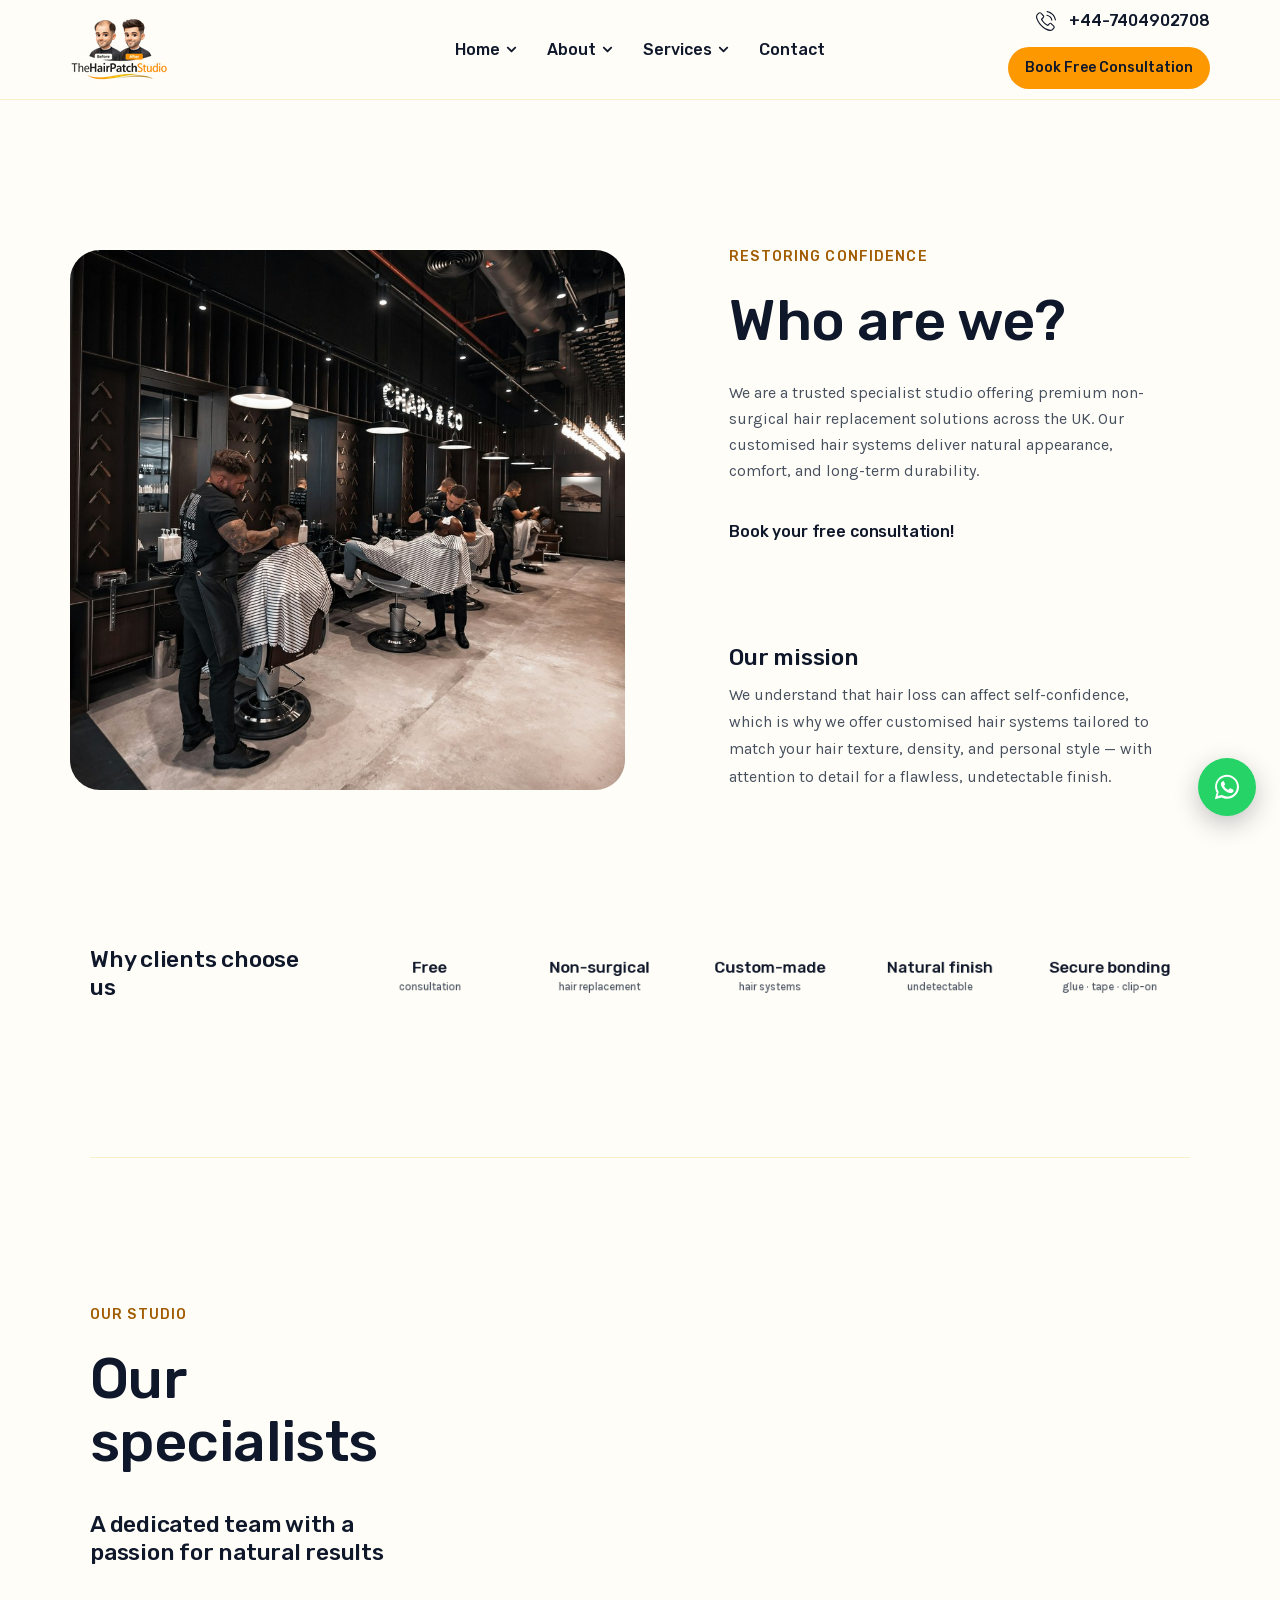
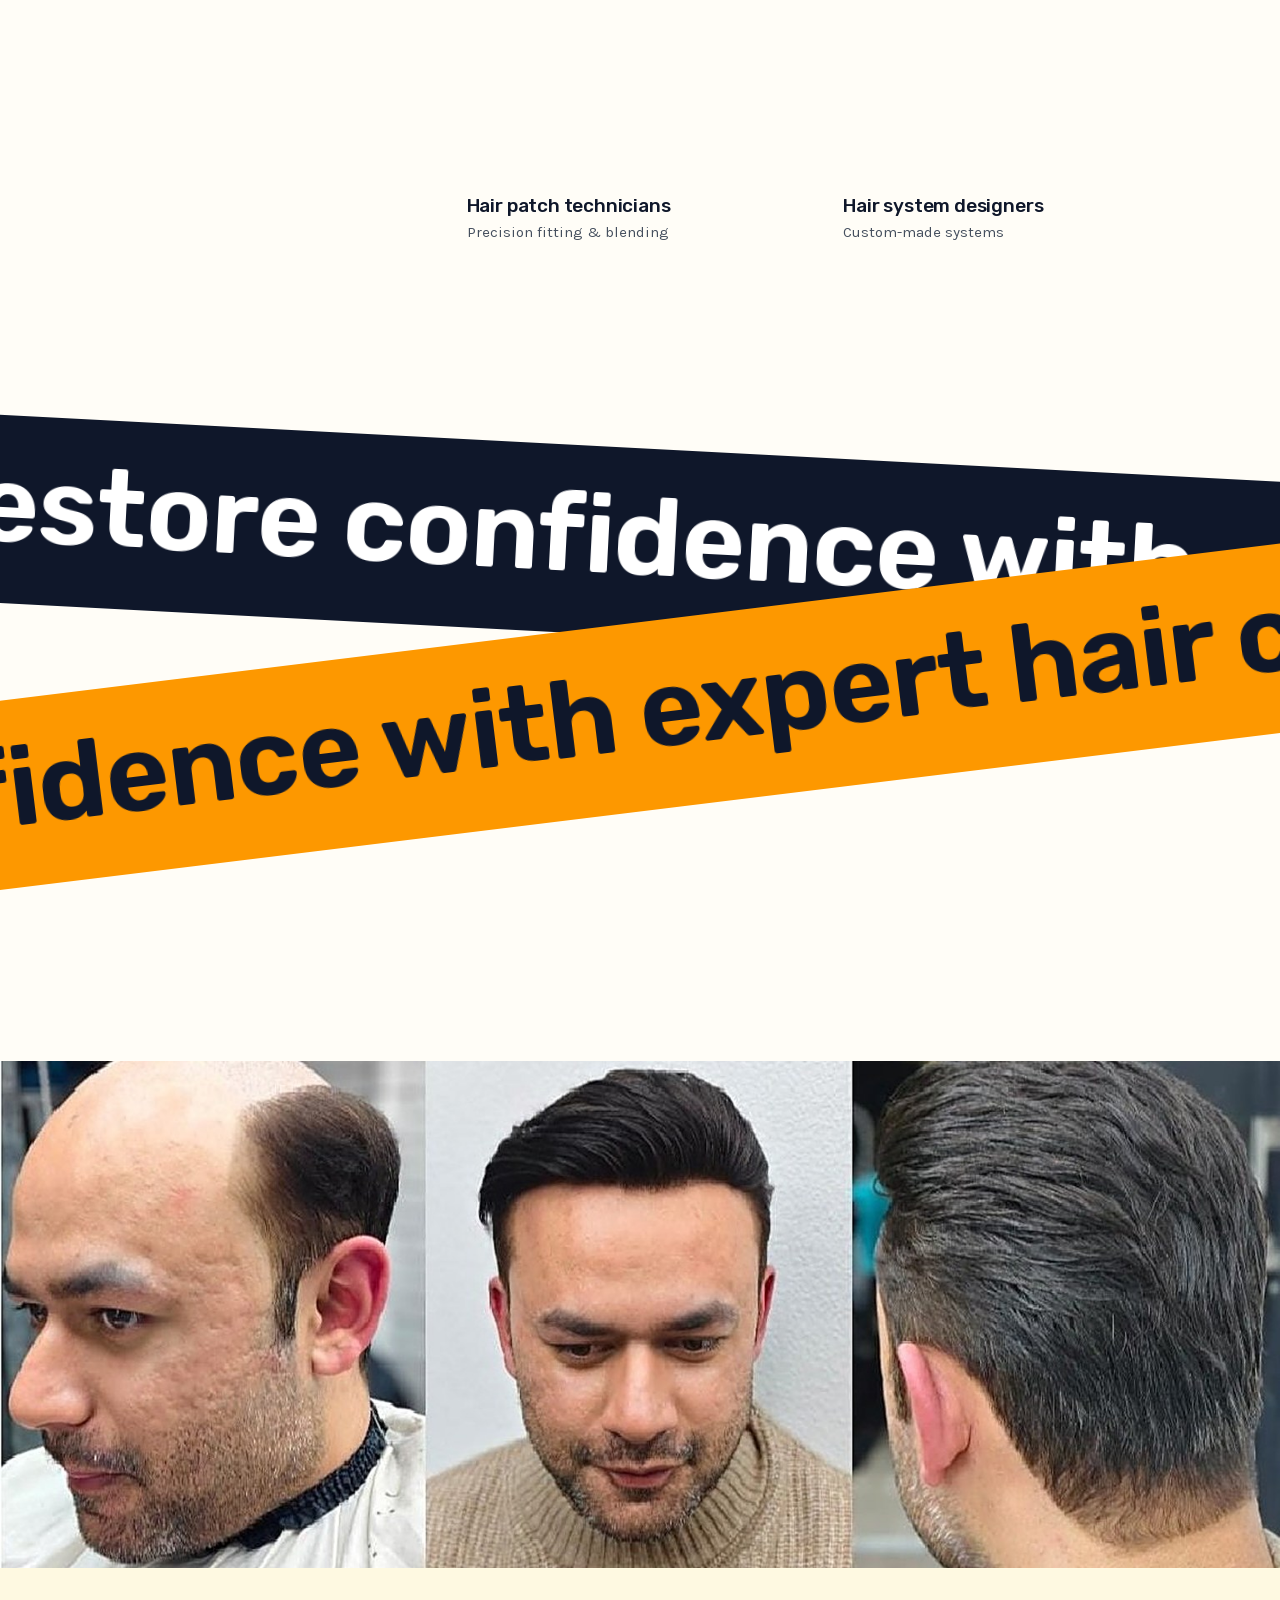
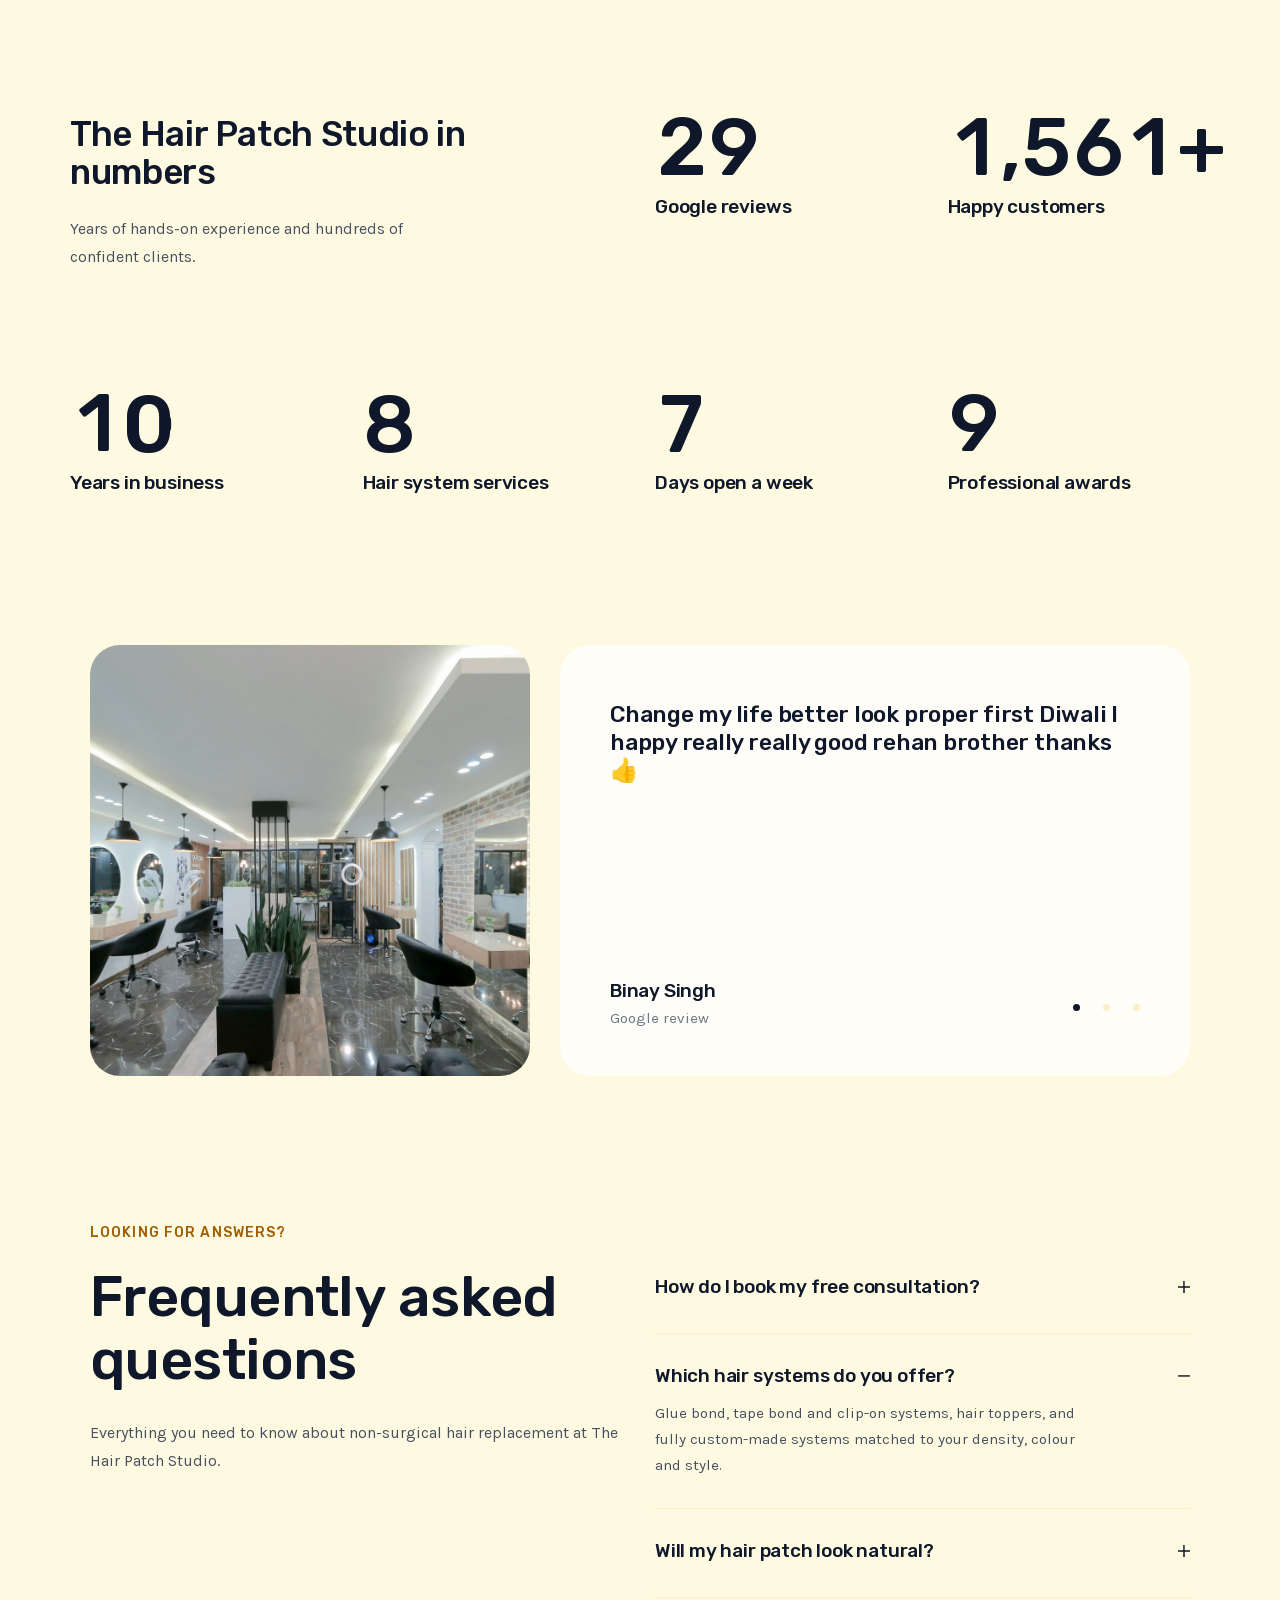
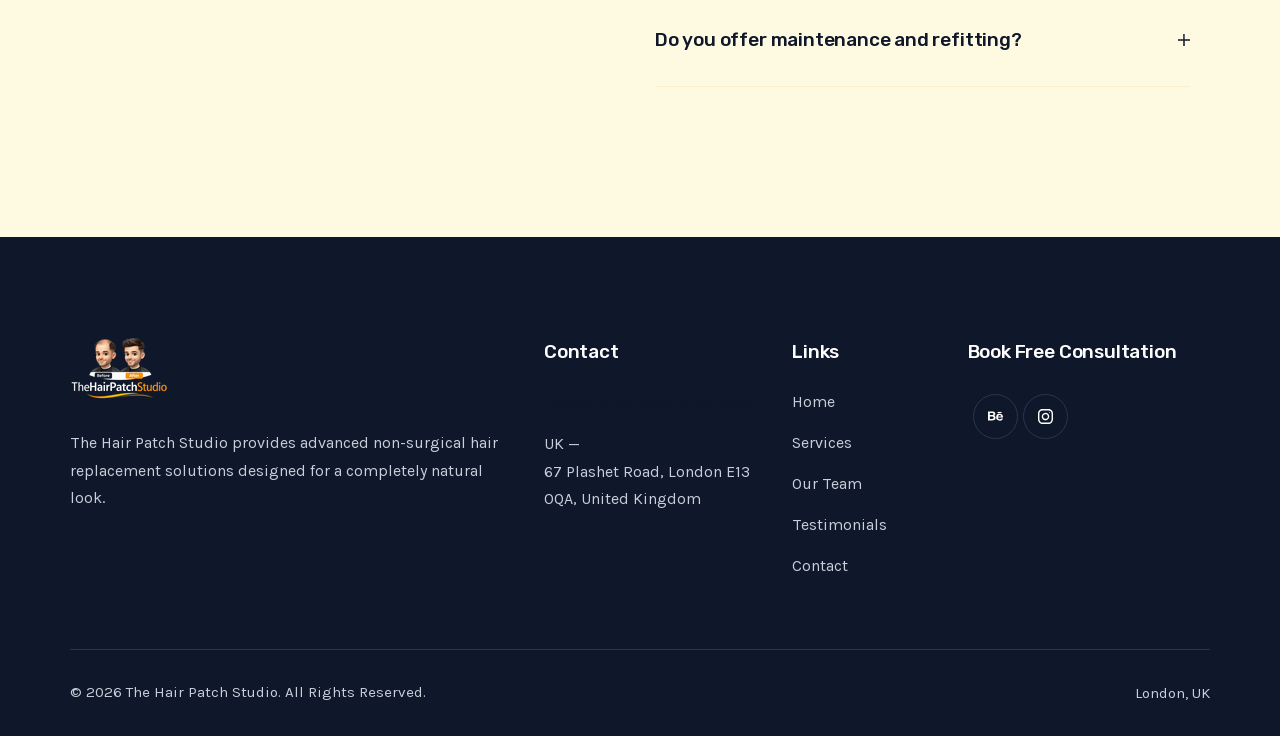
<file: site/about.html>
<!DOCTYPE html>

<html class="no-js scheme_default" lang="en-US">
<head>
<meta charset="utf-8"/>
<meta content="width=device-width, initial-scale=1" name="viewport"/>
<meta content="telephone=no" name="format-detection"/>
<link href="//gmpg.org/xfn/11" rel="profile"/>
<title>About Us – The Hair Patch Studio</title>
<meta content="max-image-preview:large" name="robots"/>
<meta content="article" property="og:type"/>
<meta content="https://www.thehairpatchstudio.com/" property="og:url"/>
<meta content="About Us – The Hair Patch Studio" property="og:title"/>
<meta content="The Hair Patch Studio — specialist non-surgical hair replacement in London: hair patch fixing, custom hair systems, glue &amp; tape bonding, toppers and maintenance. Call +44-7404902708." property="og:description"/>
<style id="wp-img-auto-sizes-contain-inline-css">
img:is([sizes=auto i],[sizes^="auto," i]){contain-intrinsic-size:3000px 1500px}
/*# sourceURL=wp-img-auto-sizes-contain-inline-css */
</style>

<link href="assets/animation-d012c1.css" id="trx_demo_icons_animation-css" media="all" property="stylesheet" rel="stylesheet"/>
<link href="assets/all.min-06f171.css" id="font-awesome-5-all-css" media="all" property="stylesheet" rel="stylesheet"/>
<link href="assets/v4-shims.min-0d00f3.css" id="font-awesome-4-shim-css" media="all" property="stylesheet" rel="stylesheet"/>
<style id="wp-emoji-styles-inline-css">
	img.wp-smiley, img.emoji {
		display: inline !important;
		border: none !important;
		box-shadow: none !important;
		height: 1em !important;
		width: 1em !important;
		margin: 0 0.07em !important;
		vertical-align: -0.1em !important;
		background: none !important;
		padding: 0 !important;
	}
/*# sourceURL=wp-emoji-styles-inline-css */
</style>
<style id="global-styles-inline-css">
:root{--wp--preset--aspect-ratio--square: 1;--wp--preset--aspect-ratio--4-3: 4/3;--wp--preset--aspect-ratio--3-4: 3/4;--wp--preset--aspect-ratio--3-2: 3/2;--wp--preset--aspect-ratio--2-3: 2/3;--wp--preset--aspect-ratio--16-9: 16/9;--wp--preset--aspect-ratio--9-16: 9/16;--wp--preset--color--black: #000000;--wp--preset--color--cyan-bluish-gray: #abb8c3;--wp--preset--color--white: #ffffff;--wp--preset--color--pale-pink: #f78da7;--wp--preset--color--vivid-red: #cf2e2e;--wp--preset--color--luminous-vivid-orange: #ff6900;--wp--preset--color--luminous-vivid-amber: #fcb900;--wp--preset--color--light-green-cyan: #7bdcb5;--wp--preset--color--vivid-green-cyan: #00d084;--wp--preset--color--pale-cyan-blue: #8ed1fc;--wp--preset--color--vivid-cyan-blue: #0693e3;--wp--preset--color--vivid-purple: #9b51e0;--wp--preset--color--theme-color-bg-color: #FFFDF7;--wp--preset--color--theme-color-bg-color-2: #FEF9E1;--wp--preset--color--theme-color-bd-color: #F9F0C8;--wp--preset--color--theme-color-title: #0F172A;--wp--preset--color--theme-color-meta: #6B7585;--wp--preset--color--theme-color-link: #FD9800;--wp--preset--color--theme-color-hover: #E98C00;--wp--preset--gradient--vivid-cyan-blue-to-vivid-purple: linear-gradient(135deg,rgb(6,147,227) 0%,rgb(155,81,224) 100%);--wp--preset--gradient--light-green-cyan-to-vivid-green-cyan: linear-gradient(135deg,rgb(122,220,180) 0%,rgb(0,208,130) 100%);--wp--preset--gradient--luminous-vivid-amber-to-luminous-vivid-orange: linear-gradient(135deg,rgb(252,185,0) 0%,rgb(255,105,0) 100%);--wp--preset--gradient--luminous-vivid-orange-to-vivid-red: linear-gradient(135deg,rgb(255,105,0) 0%,rgb(207,46,46) 100%);--wp--preset--gradient--very-light-gray-to-cyan-bluish-gray: linear-gradient(135deg,rgb(238,238,238) 0%,rgb(169,184,195) 100%);--wp--preset--gradient--cool-to-warm-spectrum: linear-gradient(135deg,rgb(74,234,220) 0%,rgb(151,120,209) 20%,rgb(207,42,186) 40%,rgb(238,44,130) 60%,rgb(251,105,98) 80%,rgb(254,248,76) 100%);--wp--preset--gradient--blush-light-purple: linear-gradient(135deg,rgb(255,206,236) 0%,rgb(152,150,240) 100%);--wp--preset--gradient--blush-bordeaux: linear-gradient(135deg,rgb(254,205,165) 0%,rgb(254,45,45) 50%,rgb(107,0,62) 100%);--wp--preset--gradient--luminous-dusk: linear-gradient(135deg,rgb(255,203,112) 0%,rgb(199,81,192) 50%,rgb(65,88,208) 100%);--wp--preset--gradient--pale-ocean: linear-gradient(135deg,rgb(255,245,203) 0%,rgb(182,227,212) 50%,rgb(51,167,181) 100%);--wp--preset--gradient--electric-grass: linear-gradient(135deg,rgb(202,248,128) 0%,rgb(113,206,126) 100%);--wp--preset--gradient--midnight: linear-gradient(135deg,rgb(2,3,129) 0%,rgb(40,116,252) 100%);--wp--preset--gradient--vertical-link-to-hover: linear-gradient(to bottom,var(--theme-color-link) 0%,var(--theme-color-hover) 100%);--wp--preset--gradient--diagonal-link-to-hover: linear-gradient(to bottom right,var(--theme-color-link) 0%,var(--theme-color-hover) 100%);--wp--preset--font-size--small: 13px;--wp--preset--font-size--medium: clamp(14px, 0.875rem + ((1vw - 3.2px) * 0.619), 20px);--wp--preset--font-size--large: clamp(22.041px, 1.378rem + ((1vw - 3.2px) * 1.439), 36px);--wp--preset--font-size--x-large: clamp(25.014px, 1.563rem + ((1vw - 3.2px) * 1.751), 42px);--wp--preset--font-family--p-font: "Golos Text",sans-serif;--wp--preset--font-family--post-font: inherit;--wp--preset--font-family--h-1-font: 'Karla', sans-serif;--wp--preset--spacing--20: 0.44rem;--wp--preset--spacing--30: 0.67rem;--wp--preset--spacing--40: 1rem;--wp--preset--spacing--50: 1.5rem;--wp--preset--spacing--60: 2.25rem;--wp--preset--spacing--70: 3.38rem;--wp--preset--spacing--80: 5.06rem;--wp--preset--shadow--natural: 6px 6px 9px rgba(0, 0, 0, 0.2);--wp--preset--shadow--deep: 12px 12px 50px rgba(0, 0, 0, 0.4);--wp--preset--shadow--sharp: 6px 6px 0px rgba(0, 0, 0, 0.2);--wp--preset--shadow--outlined: 6px 6px 0px -3px rgb(255, 255, 255), 6px 6px rgb(0, 0, 0);--wp--preset--shadow--crisp: 6px 6px 0px rgb(0, 0, 0);--wp--custom--spacing--tiny: var(--sc-space-tiny,   1rem);--wp--custom--spacing--small: var(--sc-space-small,  2rem);--wp--custom--spacing--medium: var(--sc-space-medium, 3.3333rem);--wp--custom--spacing--large: var(--sc-space-large,  6.6667rem);--wp--custom--spacing--huge: var(--sc-space-huge,   8.6667rem);}.wp-block-button{--wp--preset--dimension--25: 25%;--wp--preset--dimension--50: 50%;--wp--preset--dimension--75: 75%;--wp--preset--dimension--100: 100%;}:root { --wp--style--global--content-size: 850px;--wp--style--global--wide-size: 1290px; }:where(body) { margin: 0; }.wp-site-blocks > .alignleft { float: left; margin-right: 2em; }.wp-site-blocks > .alignright { float: right; margin-left: 2em; }.wp-site-blocks > .aligncenter { justify-content: center; margin-left: auto; margin-right: auto; }:where(.is-layout-flex){gap: 0.5em;}:where(.is-layout-grid){gap: 0.5em;}.is-layout-flow > .alignleft{float: left;margin-inline-start: 0;margin-inline-end: 2em;}.is-layout-flow > .alignright{float: right;margin-inline-start: 2em;margin-inline-end: 0;}.is-layout-flow > .aligncenter{margin-left: auto !important;margin-right: auto !important;}.is-layout-constrained > .alignleft{float: left;margin-inline-start: 0;margin-inline-end: 2em;}.is-layout-constrained > .alignright{float: right;margin-inline-start: 2em;margin-inline-end: 0;}.is-layout-constrained > .aligncenter{margin-left: auto !important;margin-right: auto !important;}.is-layout-constrained > :where(:not(.alignleft):not(.alignright):not(.alignfull)){max-width: var(--wp--style--global--content-size);margin-left: auto !important;margin-right: auto !important;}.is-layout-constrained > .alignwide{max-width: var(--wp--style--global--wide-size);}body .is-layout-flex{display: flex;}.is-layout-flex{flex-wrap: wrap;align-items: center;}.is-layout-flex > :is(*, div){margin: 0;}body .is-layout-grid{display: grid;}.is-layout-grid > :is(*, div){margin: 0;}body{padding-top: 0px;padding-right: 0px;padding-bottom: 0px;padding-left: 0px;}:root :where(.wp-element-button, .wp-block-button__link){background-color: #32373c;border-width: 0;color: #fff;font-family: inherit;font-size: inherit;font-style: inherit;font-weight: inherit;letter-spacing: inherit;line-height: inherit;padding-top: calc(0.667em + 2px);padding-right: calc(1.333em + 2px);padding-bottom: calc(0.667em + 2px);padding-left: calc(1.333em + 2px);text-decoration: none;text-transform: inherit;}.has-black-color{color: var(--wp--preset--color--black) !important;}.has-cyan-bluish-gray-color{color: var(--wp--preset--color--cyan-bluish-gray) !important;}.has-white-color{color: var(--wp--preset--color--white) !important;}.has-pale-pink-color{color: var(--wp--preset--color--pale-pink) !important;}.has-vivid-red-color{color: var(--wp--preset--color--vivid-red) !important;}.has-luminous-vivid-orange-color{color: var(--wp--preset--color--luminous-vivid-orange) !important;}.has-luminous-vivid-amber-color{color: var(--wp--preset--color--luminous-vivid-amber) !important;}.has-light-green-cyan-color{color: var(--wp--preset--color--light-green-cyan) !important;}.has-vivid-green-cyan-color{color: var(--wp--preset--color--vivid-green-cyan) !important;}.has-pale-cyan-blue-color{color: var(--wp--preset--color--pale-cyan-blue) !important;}.has-vivid-cyan-blue-color{color: var(--wp--preset--color--vivid-cyan-blue) !important;}.has-vivid-purple-color{color: var(--wp--preset--color--vivid-purple) !important;}.has-theme-color-bg-color-color{color: var(--wp--preset--color--theme-color-bg-color) !important;}.has-theme-color-bg-color-2-color{color: var(--wp--preset--color--theme-color-bg-color-2) !important;}.has-theme-color-bd-color-color{color: var(--wp--preset--color--theme-color-bd-color) !important;}.has-theme-color-title-color{color: var(--wp--preset--color--theme-color-title) !important;}.has-theme-color-meta-color{color: var(--wp--preset--color--theme-color-meta) !important;}.has-theme-color-link-color{color: var(--wp--preset--color--theme-color-link) !important;}.has-theme-color-hover-color{color: var(--wp--preset--color--theme-color-hover) !important;}.has-black-background-color{background-color: var(--wp--preset--color--black) !important;}.has-cyan-bluish-gray-background-color{background-color: var(--wp--preset--color--cyan-bluish-gray) !important;}.has-white-background-color{background-color: var(--wp--preset--color--white) !important;}.has-pale-pink-background-color{background-color: var(--wp--preset--color--pale-pink) !important;}.has-vivid-red-background-color{background-color: var(--wp--preset--color--vivid-red) !important;}.has-luminous-vivid-orange-background-color{background-color: var(--wp--preset--color--luminous-vivid-orange) !important;}.has-luminous-vivid-amber-background-color{background-color: var(--wp--preset--color--luminous-vivid-amber) !important;}.has-light-green-cyan-background-color{background-color: var(--wp--preset--color--light-green-cyan) !important;}.has-vivid-green-cyan-background-color{background-color: var(--wp--preset--color--vivid-green-cyan) !important;}.has-pale-cyan-blue-background-color{background-color: var(--wp--preset--color--pale-cyan-blue) !important;}.has-vivid-cyan-blue-background-color{background-color: var(--wp--preset--color--vivid-cyan-blue) !important;}.has-vivid-purple-background-color{background-color: var(--wp--preset--color--vivid-purple) !important;}.has-theme-color-bg-color-background-color{background-color: var(--wp--preset--color--theme-color-bg-color) !important;}.has-theme-color-bg-color-2-background-color{background-color: var(--wp--preset--color--theme-color-bg-color-2) !important;}.has-theme-color-bd-color-background-color{background-color: var(--wp--preset--color--theme-color-bd-color) !important;}.has-theme-color-title-background-color{background-color: var(--wp--preset--color--theme-color-title) !important;}.has-theme-color-meta-background-color{background-color: var(--wp--preset--color--theme-color-meta) !important;}.has-theme-color-link-background-color{background-color: var(--wp--preset--color--theme-color-link) !important;}.has-theme-color-hover-background-color{background-color: var(--wp--preset--color--theme-color-hover) !important;}.has-black-border-color{border-color: var(--wp--preset--color--black) !important;}.has-cyan-bluish-gray-border-color{border-color: var(--wp--preset--color--cyan-bluish-gray) !important;}.has-white-border-color{border-color: var(--wp--preset--color--white) !important;}.has-pale-pink-border-color{border-color: var(--wp--preset--color--pale-pink) !important;}.has-vivid-red-border-color{border-color: var(--wp--preset--color--vivid-red) !important;}.has-luminous-vivid-orange-border-color{border-color: var(--wp--preset--color--luminous-vivid-orange) !important;}.has-luminous-vivid-amber-border-color{border-color: var(--wp--preset--color--luminous-vivid-amber) !important;}.has-light-green-cyan-border-color{border-color: var(--wp--preset--color--light-green-cyan) !important;}.has-vivid-green-cyan-border-color{border-color: var(--wp--preset--color--vivid-green-cyan) !important;}.has-pale-cyan-blue-border-color{border-color: var(--wp--preset--color--pale-cyan-blue) !important;}.has-vivid-cyan-blue-border-color{border-color: var(--wp--preset--color--vivid-cyan-blue) !important;}.has-vivid-purple-border-color{border-color: var(--wp--preset--color--vivid-purple) !important;}.has-theme-color-bg-color-border-color{border-color: var(--wp--preset--color--theme-color-bg-color) !important;}.has-theme-color-bg-color-2-border-color{border-color: var(--wp--preset--color--theme-color-bg-color-2) !important;}.has-theme-color-bd-color-border-color{border-color: var(--wp--preset--color--theme-color-bd-color) !important;}.has-theme-color-title-border-color{border-color: var(--wp--preset--color--theme-color-title) !important;}.has-theme-color-meta-border-color{border-color: var(--wp--preset--color--theme-color-meta) !important;}.has-theme-color-link-border-color{border-color: var(--wp--preset--color--theme-color-link) !important;}.has-theme-color-hover-border-color{border-color: var(--wp--preset--color--theme-color-hover) !important;}.has-vivid-cyan-blue-to-vivid-purple-gradient-background{background: var(--wp--preset--gradient--vivid-cyan-blue-to-vivid-purple) !important;}.has-light-green-cyan-to-vivid-green-cyan-gradient-background{background: var(--wp--preset--gradient--light-green-cyan-to-vivid-green-cyan) !important;}.has-luminous-vivid-amber-to-luminous-vivid-orange-gradient-background{background: var(--wp--preset--gradient--luminous-vivid-amber-to-luminous-vivid-orange) !important;}.has-luminous-vivid-orange-to-vivid-red-gradient-background{background: var(--wp--preset--gradient--luminous-vivid-orange-to-vivid-red) !important;}.has-very-light-gray-to-cyan-bluish-gray-gradient-background{background: var(--wp--preset--gradient--very-light-gray-to-cyan-bluish-gray) !important;}.has-cool-to-warm-spectrum-gradient-background{background: var(--wp--preset--gradient--cool-to-warm-spectrum) !important;}.has-blush-light-purple-gradient-background{background: var(--wp--preset--gradient--blush-light-purple) !important;}.has-blush-bordeaux-gradient-background{background: var(--wp--preset--gradient--blush-bordeaux) !important;}.has-luminous-dusk-gradient-background{background: var(--wp--preset--gradient--luminous-dusk) !important;}.has-pale-ocean-gradient-background{background: var(--wp--preset--gradient--pale-ocean) !important;}.has-electric-grass-gradient-background{background: var(--wp--preset--gradient--electric-grass) !important;}.has-midnight-gradient-background{background: var(--wp--preset--gradient--midnight) !important;}.has-vertical-link-to-hover-gradient-background{background: var(--wp--preset--gradient--vertical-link-to-hover) !important;}.has-diagonal-link-to-hover-gradient-background{background: var(--wp--preset--gradient--diagonal-link-to-hover) !important;}.has-small-font-size{font-size: var(--wp--preset--font-size--small) !important;}.has-medium-font-size{font-size: var(--wp--preset--font-size--medium) !important;}.has-large-font-size{font-size: var(--wp--preset--font-size--large) !important;}.has-x-large-font-size{font-size: var(--wp--preset--font-size--x-large) !important;}.has-p-font-font-family{font-family: var(--wp--preset--font-family--p-font) !important;}.has-post-font-font-family{font-family: var(--wp--preset--font-family--post-font) !important;}.has-h-1-font-font-family{font-family: var(--wp--preset--font-family--h-1-font) !important;}
:root :where(.wp-block-button .wp-block-button__link){background-color: var(--theme-color-text_link);border-radius: 0;color: var(--theme-color-inverse_link);font-family: var(--theme-font-button_font-family);font-size: var(--theme-font-button_font-size);font-weight: var(--theme-font-button_font-weight);line-height: var(--theme-font-button_line-height);}
:root :where(.wp-block-icon svg){width: 24px;}
:where(.wp-block-gallery.is-layout-flex){gap: var( --wp--style--gallery-gap-default, var( --gallery-block--gutter-size, var( --wp--style--block-gap, 0.5em ) ) );}:where(.wp-block-gallery.is-layout-grid){gap: var( --wp--style--gallery-gap-default, var( --gallery-block--gutter-size, var( --wp--style--block-gap, 0.5em ) ) );}
:where(.wp-block-latest-posts.is-layout-flex){gap: 1.25em;}:where(.wp-block-latest-posts.is-layout-grid){gap: 1.25em;}
:where(.wp-block-post-template.is-layout-flex){gap: 1.25em;}:where(.wp-block-post-template.is-layout-grid){gap: 1.25em;}
:where(.wp-block-term-template.is-layout-flex){gap: 1.25em;}:where(.wp-block-term-template.is-layout-grid){gap: 1.25em;}
:where(.wp-block-columns.is-layout-flex){gap: 2em;}:where(.wp-block-columns.is-layout-grid){gap: 2em;}
:root :where(.wp-block-pullquote){border-width: 1px 0;font-size: clamp(0.984em, 0.984rem + ((1vw - 0.2em) * 0.851), 1.5em);line-height: 1.6;}
:root :where(.wp-block-post-comments){padding-top: var(--wp--custom--spacing--small);}
:root :where(.wp-block-quote){border-width: 1px;}
/*# sourceURL=global-styles-inline-css */
</style>

<link href="assets/style-b8e7cc.css" id="cute-alert-css" media="all" property="stylesheet" rel="stylesheet"/>
<link href="assets/text-editor-6b4df6.css" id="text-editor-style-css" media="all" property="stylesheet" rel="stylesheet"/>
<link href="assets/custom-frontend.min-74b991.css" id="elementor-frontend-css" media="all" property="stylesheet" rel="stylesheet"/>
<link href="assets/post-5-8e5df0.css" id="elementor-post-5-css" media="all" property="stylesheet" rel="stylesheet"/>
<link href="assets/widget-image.min-6f8145.css" id="widget-image-css" media="all" property="stylesheet" rel="stylesheet"/>
<link href="assets/widget-heading.min-6e7f7f.css" id="widget-heading-css" media="all" property="stylesheet" rel="stylesheet"/>
<link href="assets/widget-divider.min-cae28f.css" id="widget-divider-css" media="all" property="stylesheet" rel="stylesheet"/>
<link href="assets/post-3962-e29230.css" id="elementor-post-3962-css" media="all" property="stylesheet" rel="stylesheet"/>
<link href="assets/mediaelementplayer-legacy.min-da6fa3.css" id="mediaelement-css" media="all" property="stylesheet" rel="stylesheet"/>
<link href="assets/wp-mediaelement.min-6cf936.css" id="wp-mediaelement-css" media="all" property="stylesheet" rel="stylesheet"/>
<link href="assets/roboto-7b4e13.css" id="elementor-gf-local-roboto-css" media="all" property="stylesheet" rel="stylesheet"/>
<link href="assets/robotoslab-83440d.css" id="elementor-gf-local-robotoslab-css" media="all" property="stylesheet" rel="stylesheet"/>
<script id="font-awesome-4-shim-js" src="assets/v4-shims.min-e61a4f.js"></script>
<script id="jquery-core-js" src="assets/jquery.min-1a7583.js"></script>
<script id="jquery-migrate-js" src="assets/jquery-migrate.min-5d7813.js"></script>
<meta content="WordPress 7.1.5" name="generator"/>
<link href="https://www.thehairpatchstudio.com/" rel="canonical"/>
<meta content="Elementor 4.4.1; features: e_font_icon_svg, additional_custom_breakpoints; settings: css_print_method-external, google_font-enabled, font_display-swap" name="generator"/>
<style>
				.e-con.e-parent:nth-of-type(n+4):not(.e-lazyloaded):not(.e-no-lazyload),
				.e-con.e-parent:nth-of-type(n+4):not(.e-lazyloaded):not(.e-no-lazyload) * {
					background-image: none !important;
				}
				@media screen and (max-height: 1024px) {
					.e-con.e-parent:nth-of-type(n+3):not(.e-lazyloaded):not(.e-no-lazyload),
					.e-con.e-parent:nth-of-type(n+3):not(.e-lazyloaded):not(.e-no-lazyload) * {
						background-image: none !important;
					}
				}
				@media screen and (max-height: 640px) {
					.e-con.e-parent:nth-of-type(n+2):not(.e-lazyloaded):not(.e-no-lazyload),
					.e-con.e-parent:nth-of-type(n+2):not(.e-lazyloaded):not(.e-no-lazyload) * {
						background-image: none !important;
					}
				}
			</style>
<link href="assets/favicon-90x90-b1f3ae.jpg" rel="icon" sizes="32x32"/>
<link href="assets/favicon-300x300-6c5140.jpg" rel="icon" sizes="192x192"/>
<link href="assets/favicon-300x300-6c5140.jpg" rel="apple-touch-icon"/>
<meta content="assets/favicon-300x300-6c5140.jpg" name="msapplication-TileImage"/>
<link href="assets/post-275-eed3d7.css" id="elementor-post-275-css" media="all" property="stylesheet" rel="stylesheet"/>
<link href="assets/post-4427-529366.css" id="elementor-post-4427-css" media="all" property="stylesheet" rel="stylesheet"/>
<link href="assets/post-4429-642fc5.css" id="elementor-post-4429-css" media="all" property="stylesheet" rel="stylesheet"/>
<link href="assets/swiper.min-236b56.css" id="swiper-css" media="all" property="stylesheet" rel="stylesheet"/>
<link href="assets/post-21-d0a27c.css" id="elementor-post-21-css" media="all" property="stylesheet" rel="stylesheet"/>
<link href="assets/custom-widget-icon-list.min-77c988.css" id="widget-icon-list-css" media="all" property="stylesheet" rel="stylesheet"/>
<link href="assets/widget-social-icons.min-eaac1c.css" id="widget-social-icons-css" media="all" property="stylesheet" rel="stylesheet"/>
<link href="assets/custom-apple-webkit.min-564d14.css" id="e-apple-webkit-css" media="all" property="stylesheet" rel="stylesheet"/>
<style>.trx_demo_inline_1590186782{color:#ffffff !important;border-color:#ffaa5f !important;background-color:#ffaa5f !important;}.trx_demo_inline_1197236976:hover{color:#ffffff !important;border-color:#cc884c !important;background-color:#cc884c !important;}</style>
<link href="assets/trx_addons_icons-36a5d7.css" id="trx_addons-icons-css" media="all" property="stylesheet" rel="stylesheet"/>
<link href="assets/magnific-popup.min-8d0fd5.css" id="magnific-popup-css" media="all" property="stylesheet" rel="stylesheet"/>
<link href="assets/__styles-65645a.css" id="trx_addons-css" media="all" property="stylesheet" rel="stylesheet"/>
<link href="assets/trx_addons.animations-6a7688.css" id="trx_addons-animations-css" media="all" property="stylesheet" rel="stylesheet"/>
<link href="assets/frontend-d61cff.css" id="trx_addons-elementor-widgets-css" media="all" property="stylesheet" rel="stylesheet"/>
<link href="assets/Accordion-6f3ee7.css" id="trx-addons-elm-accordion-css" media="all" property="stylesheet" rel="stylesheet"/>
<link href="assets/odometer-theme-default-9a79c5.css" id="odometer-css" media="all" property="stylesheet" rel="stylesheet"/>
<link href="assets/Counter-fdd7c9.css" id="trx-addons-elm-counter-css" media="all" property="stylesheet" rel="stylesheet"/>
<link href="assets/IconList-bc8e6c.css" id="trx-addons-elm-icon-list-css" media="all" property="stylesheet" rel="stylesheet"/>
<link href="assets/TeamMember-6aea2b.css" id="trx-addons-elm-team-member-css" media="all" property="stylesheet" rel="stylesheet"/>
<link href="assets/Testimonials-976351.css" id="trx-addons-elm-testimonials-css" media="all" property="stylesheet" rel="stylesheet"/>
<link href="assets/NavMenu-be7bdb.css" id="trx-addons-elm-nav-menu-css" media="all" property="stylesheet" rel="stylesheet"/>
<link href="assets/InfoBox-ef22b2.css" id="trx-addons-elm-info-box-css" media="all" property="stylesheet" rel="stylesheet"/>
<link href="assets/AdvancedTitle-9a7c51.css" id="trx-addons-elm-advanced-title-css" media="all" property="stylesheet" rel="stylesheet"/>
<style id="trx_addons-inline-styles-inline-css">.trx_addons_inline_1613871335 img.logo_image{max-height:42px;}.trx_addons_inline_81534061  > ul{width: 810px !important;}.trx_addons_inline_143990647  > ul{width: 760px !important;}.trx_addons_inline_1158083600 img.logo_image{max-height:42px;}.trx_addons_inline_825251059  > ul{width: 810px !important;}.trx_addons_inline_1583807729  > ul{width: 760px !important;}.trx_addons_inline_531982631 img.logo_image{max-height:42px;}.scheme_default,body.scheme_default,.scheme_default:where(.editor-styles-wrapper) {--tc-bg_color: var(--theme-color-bg_color);--tc-bg_color_2: var(--theme-color-bg_color_2);--tc-bd_color: var(--theme-color-bd_color);--tc-title: var(--theme-color-title);--tc-text: var(--theme-color-text);--tc-meta: var(--theme-color-meta);--tc-link: var(--theme-color-link);--tc-hover: var(--theme-color-hover);--tc-alt_bg_color: var(--theme-color-alt_bg_color);--tc-alt_bg_color_2: var(--theme-color-alt_bg_color_2);--tc-alt_bd_color: var(--theme-color-alt_bd_color);--tc-alt_title: var(--theme-color-alt_title);--tc-alt_text: var(--theme-color-alt_text);--tc-alt_meta: var(--theme-color-alt_meta);--tc-alt_link: var(--theme-color-alt_link);--tc-alt_hover: var(--theme-color-alt_hover);}:root, body, :where(.editor-styles-wrapper) {--tf-p_font-family: var(--theme-font-p_font-family);--tf-post_font-family: var(--theme-font-post_font-family);--tf-h1_font-family: var(--theme-font-h1_font-family);--tf-h2_font-family: var(--theme-font-h2_font-family);--tf-h3_font-family: var(--theme-font-h3_font-family);--tf-h4_font-family: var(--theme-font-h4_font-family);--tf-h5_font-family: var(--theme-font-h5_font-family);--tf-h6_font-family: var(--theme-font-h6_font-family);--tf-logo_font-family: var(--theme-font-logo_font-family);--tf-button_font-family: var(--theme-font-button_font-family);--tf-input_font-family: var(--theme-font-input_font-family);--tf-info_font-family: var(--theme-font-info_font-family);--tf-menu_font-family: var(--theme-font-menu_font-family);--tf-submenu_font-family: var(--theme-font-submenu_font-family);}</style>

<link href="assets/fontello-72e66d.css" id="regrow-fontello-css" media="all" property="stylesheet" rel="stylesheet"/>
<link href="assets/style-4ab907.css" id="regrow-style-css" media="all" property="stylesheet" rel="stylesheet"/>
<link href="assets/style-82b7c1.css" id="regrow-skin-default-css" media="all" property="stylesheet" rel="stylesheet"/>
<link href="assets/__plugins-db7352.css" id="regrow-plugins-css" media="all" property="stylesheet" rel="stylesheet"/>
<link href="assets/__custom-f97cc5.css" id="regrow-custom-css" media="all" property="stylesheet" rel="stylesheet"/>
<link href="assets/__responsive-edbbee.css" id="trx_addons-responsive-css" media="(max-width:1439px)" property="stylesheet" rel="stylesheet"/>
<link href="assets/__responsive-a665c3.css" id="regrow-responsive-css" media="(max-width:1679px)" property="stylesheet" rel="stylesheet"/><link href="assets/hps/fonts/fonts.css" rel="stylesheet"/><link href="assets/hps-brand.css" rel="stylesheet"/></head>
<body class="wp-singular page-template-default page page-id-3962 wp-custom-logo wp-embed-responsive wp-theme-regrow trx_addons_customizable_theme skin_default elementor-use-container scheme_default blog_mode_page body_style_fullscreen is_single sidebar_hide expand_content remove_margins trx_addons_present header_type_custom header_style_header-custom-275 header_position_default menu_side_ no_layout fixed_blocks_sticky elementor-default elementor-kit-5 elementor-page elementor-page-3962">
<a class="skip-link regrow_skip_link skip_to_content_link" href="#content_skip_link_anchor" tabindex="0">Skip to content</a><a class="skip-link regrow_skip_link skip_to_footer_link" href="#footer_skip_link_anchor" tabindex="0">Skip to footer</a>
<div class="body_wrap">
<div class="page_wrap">
<header class="top_panel top_panel_custom top_panel_custom_275 top_panel_custom_header-main-light-logo-menu-phone-button without_bg_image">
<div class="elementor elementor-275" data-elementor-id="275" data-elementor-type="cpt_layouts">
<div class="elementor-element elementor-element-4739ab9 elementor-hidden-tablet elementor-hidden-mobile e-con-full sc_layouts_row_fixed sc_layouts_row_fixed_always e-flex sc_layouts_column_icons_position_left animation_type_block sc_layouts_row_fixed_ater_scroll elementor-invisible e-con e-parent" data-animation-type="block" data-e-type="container" data-element_type="container" data-id="4739ab9" data-settings='{"animation":"ta_fadein","background_background":"classic"}'>
<div class="elementor-element elementor-element-437be88 e-con-full e-flex sc_layouts_column_icons_position_left e-con e-child" data-e-type="container" data-element_type="container" data-id="437be88">
<div class="sc_layouts_item elementor-element elementor-element-d09f29a sc_fly_static elementor-widget elementor-widget-trx_sc_layouts_logo" data-e-type="widget" data-element_type="widget" data-id="d09f29a" data-widget_type="trx_sc_layouts_logo.default">
<div class="elementor-widget-container">
<a class="sc_layouts_logo sc_layouts_logo_default trx_addons_inline_1613871335" href="#"><img alt="The Hair Patch Studio" class="logo_image" height="42" src="assets/logo-9a1762.png" srcset="assets/logo-retina-348f9c.png 2x" width="163"/></a> </div>
</div>
</div>
<div class="elementor-element elementor-element-4e7c39b e-con-full e-flex sc_layouts_column_icons_position_left e-con e-child" data-e-type="container" data-element_type="container" data-id="4e7c39b">
<div class="sc_layouts_item elementor-element elementor-element-4b4c446 trx-addons-ham-slide trx-addons-dropdown-icon-fixed trx-addons-nav-hor trx-addons-nav-none trx-addons-slide-menu-effect-slide trx-addons-ver-hamburger-menu-left trx-addons-mobile-menu-align-flex-start sc_fly_static elementor-widget elementor-widget-trx_elm_nav_menu" data-e-type="widget" data-element_type="widget" data-id="4b4c446" data-settings='{"submenu_icon":{"value":"fas fa-chevron-down","library":"fa-solid"},"submenu_item_icon":{"value":"fas fa-chevron-right","library":"fa-solid"}}' data-widget_type="trx_elm_nav_menu.default">
<div class="elementor-widget-container">
<div class="trx-addons-nav-widget-container trx-addons-nav-pointer-none" data-settings='{"breakpoint":1279,"mobileLayout":"slide","mainLayout":"hor","stretchDropdown":false,"hoverEffect":"","submenuEvent":"hover","submenuTrigger":null,"closeAfterClick":false}'>
<div class="trx-addons-ver-inner-container">
<div aria-label="Toggle Menu" class="trx-addons-hamburger-toggle trx-addons-mobile-menu-icon" role="button" tabindex="0">
<span class="trx-addons-toggle-text">
<svg aria-hidden="true" class="e-font-icon-svg e-fas-bars" viewbox="0 0 448 512" xmlns="http://www.w3.org/2000/svg"><path d="M16 132h416c8.837 0 16-7.163 16-16V76c0-8.837-7.163-16-16-16H16C7.163 60 0 67.163 0 76v40c0 8.837 7.163 16 16 16zm0 160h416c8.837 0 16-7.163 16-16v-40c0-8.837-7.163-16-16-16H16c-8.837 0-16 7.163-16 16v40c0 8.837 7.163 16 16 16zm0 160h416c8.837 0 16-7.163 16-16v-40c0-8.837-7.163-16-16-16H16c-8.837 0-16 7.163-16 16v40c0 8.837 7.163 16 16 16z"></path></svg>Menu					</span>
<span class="trx-addons-toggle-close">
<svg aria-hidden="true" class="e-font-icon-svg e-fas-times" viewbox="0 0 352 512" xmlns="http://www.w3.org/2000/svg"><path d="M242.72 256l100.07-100.07c12.28-12.28 12.28-32.19 0-44.48l-22.24-22.24c-12.28-12.28-32.19-12.28-44.48 0L176 189.28 75.93 89.21c-12.28-12.28-32.19-12.28-44.48 0L9.21 111.45c-12.28 12.28-12.28 32.19 0 44.48L109.28 256 9.21 356.07c-12.28 12.28-12.28 32.19 0 44.48l22.24 22.24c12.28 12.28 32.2 12.28 44.48 0L176 322.72l100.07 100.07c12.28 12.28 32.2 12.28 44.48 0l22.24-22.24c12.28-12.28 12.28-32.19 0-44.48L242.72 256z"></path></svg>Close					</span>
</div>
<div class="trx-addons-nav-menu-container trx-addons-nav-default">
<ul class="trx-addons-nav-menu trx-addons-main-nav-menu" id="trx-addons-nav-menu-9-8992"><li class="menu-item menu-item-type-custom menu-item-object-custom trx_addons_inline_81534061 trx-addons-nav-menu-item" id="trx-addons-nav-menu-item-4016"><a class="trx-addons-menu-link" href="index.html"><span class="trx-addons-menu-link-text">Home<span class="trx-addons-dropdown-icon trx-addons-icon"><svg aria-hidden="true" class="e-font-icon-svg e-fas-chevron-down" viewbox="0 0 448 512" xmlns="http://www.w3.org/2000/svg"><path d="M207.029 381.476L12.686 187.132c-9.373-9.373-9.373-24.569 0-33.941l22.667-22.667c9.357-9.357 24.522-9.375 33.901-.04L224 284.505l154.745-154.021c9.379-9.335 24.544-9.317 33.901.04l22.667 22.667c9.373 9.373 9.373 24.569 0 33.941L240.971 381.476c-9.373 9.372-24.569 9.372-33.942 0z"></path></svg></span></span></a></li><li class="menu-item menu-item-type-custom menu-item-object-custom current-menu-ancestor current-menu-parent trx-addons-nav-menu-item" id="trx-addons-nav-menu-item-4017"><a class="trx-addons-menu-link" href="about.html"><span class="trx-addons-menu-link-text">About<span class="trx-addons-dropdown-icon trx-addons-icon"><svg aria-hidden="true" class="e-font-icon-svg e-fas-chevron-down" viewbox="0 0 448 512" xmlns="http://www.w3.org/2000/svg"><path d="M207.029 381.476L12.686 187.132c-9.373-9.373-9.373-24.569 0-33.941l22.667-22.667c9.357-9.357 24.522-9.375 33.901-.04L224 284.505l154.745-154.021c9.379-9.335 24.544-9.317 33.901.04l22.667 22.667c9.373 9.373 9.373 24.569 0 33.941L240.971 381.476c-9.373 9.372-24.569 9.372-33.942 0z"></path></svg></span></span></a>

</li><li class="menu-item menu-item-type-custom menu-item-object-custom menu-item-has-children menu-item-has-children-layout trx-addons-mega-nav-item trx_addons_inline_143990647 trx-addons-nav-menu-item" id="trx-addons-nav-menu-item-4018"><a class="trx-addons-menu-link trx-addons-menu-link-parent" href="services.html"><span class="trx-addons-menu-link-text">Services<span class="trx-addons-dropdown-icon trx-addons-icon"><svg aria-hidden="true" class="e-font-icon-svg e-fas-chevron-down" viewbox="0 0 448 512" xmlns="http://www.w3.org/2000/svg"><path d="M207.029 381.476L12.686 187.132c-9.373-9.373-9.373-24.569 0-33.941l22.667-22.667c9.357-9.357 24.522-9.375 33.901-.04L224 284.505l154.745-154.021c9.379-9.335 24.544-9.317 33.901.04l22.667 22.667c9.373 9.373 9.373 24.569 0 33.941L240.971 381.476c-9.373 9.372-24.569 9.372-33.942 0z"></path></svg></span></span></a><ul class="trx-addons-mega-content-container" style="width: 760px;"><li class="sc_layouts_submenu_wrap"><div class="elementor elementor-4429" data-elementor-id="4429" data-elementor-type="cpt_layouts">
<div class="elementor-element elementor-element-a2087a4 e-con-full e-flex sc_layouts_column_icons_position_left e-con e-parent" data-e-type="container" data-element_type="container" data-id="a2087a4" data-settings='{"background_background":"classic"}'>
<div class="elementor-element elementor-element-bc29680 e-con-full e-flex sc_layouts_column_icons_position_left e-con e-child" data-e-type="container" data-element_type="container" data-id="bc29680">
<div class="elementor-element elementor-element-2b0ba26 sc_fly_static elementor-widget elementor-widget-heading" data-e-type="widget" data-element_type="widget" data-id="2b0ba26" data-widget_type="heading.default">
<h6 class="elementor-heading-title elementor-size-default">Services</h6> </div>
<div class="elementor-element elementor-element-8b2e243 e-con-full e-flex sc_layouts_column_icons_position_left e-con e-child" data-e-type="container" data-element_type="container" data-id="8b2e243">
<div class="elementor-element elementor-element-f2d210a e-con-full e-flex sc_layouts_column_icons_position_left e-con e-child" data-e-type="container" data-element_type="container" data-id="f2d210a">
<div class="elementor-element elementor-element-30947e9 trx-addons-info-box-left sc_fly_static elementor-widget elementor-widget-trx_elm_info_box" data-e-type="widget" data-element_type="widget" data-id="30947e9" data-settings='{"icon_position":"left"}' data-widget_type="trx_elm_info_box.default">
<div class="elementor-widget-container">
<div class="trx-addons-info-box-container"><a class="trx-addons-info-box-container-link" href="services.html"></a><div class="trx-addons-info-box">
<div class="trx-addons-info-box-icon-wrap trx-addons-info-box-icon-type-icon"> <span class="trx-addons-info-box-icon trx-addons-icon">
<span class="trx-addons-info-box-icon-inner">
<svg height="18" viewbox="0 0 18 18" width="18" xmlns="http://www.w3.org/2000/svg"><path d="M0.377045 13.8761H2.28904C2.26673 14.0569 2.25335 14.1908 2.25335 14.251C2.25335 14.8714 2.75756 15.3757 3.37779 15.3757C3.99802 15.3757 4.50223 14.8714 4.50223 14.251C4.50223 14.1908 4.48885 14.0569 4.46654 13.8761H6.37853V14.6259C6.37853 14.7866 6.48116 14.9317 6.6351 14.9807L8.88399 15.7305C8.92192 15.7439 8.96207 15.7506 9.00223 15.7506C9.04239 15.7506 9.08255 15.7439 9.12048 15.7305L11.3694 14.9807C11.5233 14.9294 11.6259 14.7866 11.6259 14.6259V13.8761H13.9127C13.8904 14.0569 13.877 14.1908 13.877 14.251C13.877 14.8714 14.3813 15.3757 15.0015 15.3757C15.6217 15.3757 16.1259 14.8714 16.1259 14.251C16.1259 14.1908 16.1125 14.0569 16.0902 13.8761H17.6252C17.8327 13.8761 18 13.7088 18 13.5012C18 13.2937 17.8327 13.1263 17.6252 13.1263H15.9831C15.789 11.8276 15.4566 9.83708 15.3696 9.31491C15.3384 9.13415 15.1822 9.00249 14.9993 9.00249C14.8163 9.00249 14.6601 9.13415 14.6289 9.31491C14.5419 9.83931 14.2095 11.8276 14.0154 13.1263H11.6237V7.87557C11.6237 7.68589 11.4831 7.53192 11.3002 7.50514H11.298C11.2824 7.50291 11.2645 7.50068 11.2489 7.50068V7.50291C11.2422 7.50291 11.2333 7.50068 11.2266 7.50068H7.12593V3.74948H10.8741V4.87417C10.8741 5.07947 11.0436 5.24907 11.2489 5.24907C11.4541 5.24907 11.6237 5.07947 11.6237 4.87417V3.42145L12.3622 0.46691C12.4113 0.266073 12.2908 0.0630038 12.09 0.0116787C11.8892 -0.0396464 11.6862 0.0830873 11.6349 0.283925L11.6125 0.375417L10.9566 2.99969H7.04338L6.38746 0.375417L6.36515 0.283925C6.31606 0.0830873 6.11081 -0.0396464 5.91002 0.0116787C5.70922 0.0630038 5.58652 0.266073 5.63783 0.46691L6.3763 3.42145V7.87557V13.1263H4.35945C4.16535 11.8276 3.83292 9.83708 3.74591 9.31491C3.71468 9.13415 3.5585 9.00249 3.37556 9.00249C3.19261 9.00249 3.03644 9.13415 3.00521 9.31491C2.9182 9.83931 2.58577 11.8276 2.39167 13.1263H0.374814C0.167328 13.1263 0 13.2937 0 13.5012C0.00223104 13.7088 0.169559 13.8761 0.377045 13.8761ZM3.15022 13.1263C3.21492 12.7068 3.29301 12.207 3.37556 11.687C3.45811 12.207 3.53842 12.7046 3.60089 13.1263C3.62097 13.2602 3.63882 13.3852 3.65667 13.5012C3.67675 13.6441 3.6946 13.769 3.71021 13.8761C3.73476 14.0658 3.75037 14.1997 3.75037 14.251C3.75037 14.4586 3.58304 14.6259 3.37556 14.6259C3.16807 14.6259 3.00074 14.4586 3.00074 14.251C3.00074 14.1997 3.01636 14.0658 3.0409 13.8761C3.05429 13.769 3.07214 13.6441 3.09445 13.5012C3.1123 13.3852 3.13014 13.2602 3.15022 13.1263ZM7.12593 13.1263V8.25047H10.8741V13.1263V13.5012V13.8761V14.3559L9 14.9807L7.12593 14.3559V13.8761V13.5012V13.1263ZM14.7739 13.1263C14.8386 12.7068 14.9167 12.207 14.9993 11.687C15.0818 12.207 15.1621 12.7046 15.2246 13.1263C15.2447 13.2602 15.2625 13.3852 15.2804 13.5012C15.3004 13.6441 15.3183 13.769 15.3339 13.8761C15.3585 14.0658 15.3741 14.1997 15.3741 14.251C15.3741 14.4586 15.2067 14.6259 14.9993 14.6259C14.7918 14.6259 14.6244 14.4586 14.6244 14.251C14.6244 14.1997 14.6401 14.0658 14.6646 13.8761C14.678 13.769 14.6958 13.6441 14.7181 13.5012C14.7338 13.3852 14.7538 13.2602 14.7739 13.1263ZM0.377045 15.3757C0.169559 15.3757 0.00223109 15.2084 0.00223109 15.0008C0.00223109 14.7933 0.169559 14.6259 0.377045 14.6259H1.12667C1.33416 14.6259 1.50149 14.7933 1.50149 15.0008C1.50149 15.2084 1.33416 15.3757 1.12667 15.3757H0.377045ZM17.9978 15.0008C17.9978 15.2084 17.8304 15.3757 17.623 15.3757H16.8733C16.6658 15.3757 16.4985 15.2084 16.4985 15.0008C16.4985 14.7933 16.6658 14.6259 16.8733 14.6259H17.623C17.8304 14.6259 17.9978 14.7933 17.9978 15.0008ZM14.6244 16.5004C14.6244 16.7057 14.4549 16.8753 14.2496 16.8753C14.0444 16.8753 13.8748 16.7057 13.8748 16.5004C13.8748 16.2951 14.0444 16.1255 14.2496 16.1255C14.4549 16.1255 14.6244 16.2951 14.6244 16.5004ZM5.62444 16.5004C5.62444 16.7057 5.45488 16.8753 5.24963 16.8753C5.04214 16.8753 4.87481 16.7057 4.87481 16.5004C4.87481 16.2951 5.04437 16.1255 5.24963 16.1255C5.45711 16.1255 5.62444 16.2951 5.62444 16.5004ZM16.1237 16.5004C16.1237 16.7057 15.9541 16.8753 15.7489 16.8753C15.5436 16.8753 15.3741 16.7057 15.3741 16.5004C15.3741 16.2951 15.5436 16.1255 15.7489 16.1255C15.9541 16.1255 16.1237 16.2951 16.1237 16.5004ZM17.623 16.5004C17.623 16.7057 17.4534 16.8753 17.2481 16.8753C17.0407 16.8753 16.8733 16.7057 16.8733 16.5004C16.8733 16.2951 17.0429 16.1255 17.2481 16.1255C17.4556 16.1255 17.623 16.2951 17.623 16.5004ZM13.1252 16.5004C13.1252 16.7057 12.9556 16.8753 12.7504 16.8753C12.5429 16.8753 12.3756 16.7057 12.3756 16.5004C12.3756 16.2951 12.5451 16.1255 12.7504 16.1255C12.9556 16.1255 13.1252 16.2951 13.1252 16.5004ZM11.6237 16.5004C11.6237 16.7057 11.4541 16.8753 11.2489 16.8753C11.0414 16.8753 10.8741 16.7057 10.8741 16.5004C10.8741 16.2951 11.0436 16.1255 11.2489 16.1255C11.4564 16.1255 11.6237 16.2951 11.6237 16.5004ZM8.62519 16.5004C8.62519 16.7057 8.45563 16.8753 8.25037 16.8753C8.04512 16.8753 7.87556 16.7057 7.87556 16.5004C7.87556 16.2951 8.04512 16.1255 8.25037 16.1255C8.45563 16.1255 8.62519 16.2951 8.62519 16.5004ZM7.12593 16.5004C7.12593 16.7057 6.95637 16.8753 6.75112 16.8753C6.54586 16.8753 6.3763 16.7057 6.3763 16.5004C6.3763 16.2951 6.54586 16.1255 6.75112 16.1255C6.95637 16.1255 7.12593 16.2951 7.12593 16.5004ZM10.1244 16.5004C10.1244 16.7057 9.95488 16.8753 9.74963 16.8753C9.54437 16.8753 9.37481 16.7057 9.37481 16.5004C9.37481 16.2951 9.54437 16.1255 9.74963 16.1255C9.95488 16.1255 10.1244 16.2951 10.1244 16.5004ZM1.12667 16.5004C1.12667 16.7057 0.957115 16.8753 0.751859 16.8753C0.546604 16.8753 0.377045 16.7057 0.377045 16.5004C0.377045 16.2951 0.546604 16.1255 0.751859 16.1255C0.957115 16.1255 1.12667 16.2951 1.12667 16.5004ZM4.12519 16.5004C4.12519 16.7057 3.95563 16.8753 3.75037 16.8753C3.54289 16.8753 3.37556 16.7057 3.37556 16.5004C3.37556 16.2951 3.54512 16.1255 3.75037 16.1255C3.95786 16.1255 4.12519 16.2951 4.12519 16.5004ZM2.62593 16.5004C2.62593 16.7057 2.45637 16.8753 2.25112 16.8753C2.04586 16.8753 1.8763 16.7057 1.8763 16.5004C1.8763 16.2951 2.04586 16.1255 2.25112 16.1255C2.45637 16.1255 2.62593 16.2951 2.62593 16.5004ZM3.37556 17.6251C3.37556 17.8304 3.206 18 3.00074 18C2.79549 18 2.62593 17.8304 2.62593 17.6251C2.62593 17.4198 2.79549 17.2502 3.00074 17.2502C3.206 17.2502 3.37556 17.4198 3.37556 17.6251ZM9.37481 17.6251C9.37481 17.8304 9.20526 18 9 18C8.79475 18 8.62519 17.8304 8.62519 17.6251C8.62519 17.4198 8.79475 17.2502 9 17.2502C9.20526 17.2502 9.37481 17.4198 9.37481 17.6251ZM7.87556 17.6251C7.87556 17.8304 7.706 18 7.50074 18C7.29549 18 7.12593 17.8304 7.12593 17.6251C7.12593 17.4198 7.29549 17.2502 7.50074 17.2502C7.706 17.2502 7.87556 17.4198 7.87556 17.6251ZM6.3763 17.6251C6.3763 17.8304 6.20674 18 6.00149 18C5.794 18 5.62667 17.8304 5.62667 17.6251C5.62667 17.4198 5.79623 17.2502 6.00149 17.2502C6.20674 17.2502 6.3763 17.4198 6.3763 17.6251ZM4.87481 17.6251C4.87481 17.8304 4.70526 18 4.5 18C4.29251 18 4.12519 17.8304 4.12519 17.6251C4.12519 17.4198 4.29474 17.2502 4.5 17.2502C4.70749 17.2502 4.87481 17.4198 4.87481 17.6251ZM12.3733 17.6251C12.3733 17.8304 12.2038 18 11.9985 18C11.791 18 11.6237 17.8304 11.6237 17.6251C11.6237 17.4198 11.7933 17.2502 11.9985 17.2502C12.206 17.2502 12.3733 17.4198 12.3733 17.6251ZM1.8763 17.6251C1.8763 17.8304 1.70674 18 1.50149 18C1.29623 18 1.12667 17.8304 1.12667 17.6251C1.12667 17.4198 1.29623 17.2502 1.50149 17.2502C1.70674 17.2502 1.8763 17.4198 1.8763 17.6251ZM15.3741 17.6251C15.3741 17.8304 15.2045 18 14.9993 18C14.794 18 14.6244 17.8304 14.6244 17.6251C14.6244 17.4198 14.794 17.2502 14.9993 17.2502C15.2045 17.2502 15.3741 17.4198 15.3741 17.6251ZM13.8748 17.6251C13.8748 17.8304 13.7053 18 13.5 18C13.2947 18 13.1252 17.8304 13.1252 17.6251C13.1252 17.4198 13.2947 17.2502 13.5 17.2502C13.7053 17.2502 13.8748 17.4198 13.8748 17.6251ZM16.8733 17.6251C16.8733 17.8304 16.7038 18 16.4985 18C16.2933 18 16.1237 17.8304 16.1237 17.6251C16.1237 17.4198 16.2933 17.2502 16.4985 17.2502C16.7038 17.2502 16.8733 17.4198 16.8733 17.6251ZM10.8741 17.6251C10.8741 17.8304 10.7045 18 10.4993 18C10.2918 18 10.1244 17.8304 10.1244 17.6251C10.1244 17.4198 10.294 17.2502 10.4993 17.2502C10.7067 17.2502 10.8741 17.4198 10.8741 17.6251ZM11.6237 6.37599C11.6237 6.58129 11.4541 6.75088 11.2489 6.75088C11.0414 6.75088 10.8741 6.58129 10.8741 6.37599C10.8741 6.17069 11.0436 6.00109 11.2489 6.00109C11.4564 6.00109 11.6237 6.16846 11.6237 6.37599ZM8.16336 13.5012C8.36862 13.7311 8.66758 13.8761 9 13.8761C9.33243 13.8761 9.62915 13.7311 9.83664 13.5012C9.9348 13.3919 10.0107 13.2669 10.0597 13.1263C10.1021 13.0081 10.1244 12.8831 10.1244 12.7515C10.1244 12.323 9.54214 9.98883 9.36366 9.28366C9.32127 9.1163 9.17179 9.00026 9 9.00026C8.82821 9.00026 8.67873 9.1163 8.63634 9.28366C8.45786 9.98883 7.87556 12.323 7.87556 12.7515C7.87556 12.8831 7.9001 13.0081 7.94026 13.1263C7.98934 13.2647 8.06743 13.3919 8.16336 13.5012ZM9 13.1263C8.79251 13.1263 8.62519 12.959 8.62519 12.7515C8.62742 12.5952 8.78805 11.8477 9 10.9506C9.21195 11.8477 9.37258 12.5952 9.37481 12.7515C9.37481 12.9568 9.20749 13.1263 9 13.1263Z"></path></svg> </span>
</span>
</div>
<div class="trx-addons-info-box-content">
<div class="trx-addons-info-box-title-wrap">
<div class="trx-addons-info-box-title-container">
<h6 class="trx-addons-info-box-title">Hair Patch Fixing</h6>
</div>
<p class="trx-addons-info-box-subtitle">
								Natural, undetectable fit							</p>
</div>
</div>
</div>
</div>
</div>
</div>
<div class="elementor-element elementor-element-a1d176c trx-addons-info-box-left sc_fly_static elementor-widget elementor-widget-trx_elm_info_box" data-e-type="widget" data-element_type="widget" data-id="a1d176c" data-settings='{"icon_position":"left"}' data-widget_type="trx_elm_info_box.default">
<div class="elementor-widget-container">
<div class="trx-addons-info-box-container"><a class="trx-addons-info-box-container-link" href="services.html"></a><div class="trx-addons-info-box">
<div class="trx-addons-info-box-icon-wrap trx-addons-info-box-icon-type-icon"> <span class="trx-addons-info-box-icon trx-addons-icon">
<span class="trx-addons-info-box-icon-inner">
<svg height="18" viewbox="0 0 18 18" width="18" xmlns="http://www.w3.org/2000/svg"><path d="M3.2925 11.8747C3.91383 12.5558 4.25187 13.41 4.25187 14.2711C4.25187 14.4624 4.23521 14.6583 4.1995 14.8497L3.69243 17.6788C3.66149 17.8633 3.49723 17.9954 3.29964 17.9954C3.27583 17.9954 3.25203 17.9954 3.2306 17.9909C3.12348 17.9727 3.03063 17.9134 2.97112 17.8337C2.90684 17.7494 2.8878 17.6469 2.90208 17.5467L3.41153 14.7221C3.44009 14.5695 3.452 14.4169 3.452 14.2711C3.452 13.59 3.18061 12.9203 2.68783 12.3759C1.29043 10.836 1 8.79271 1 7.34852C1 7.01822 1.01666 6.67198 1.04761 6.32346C1.15236 5.14806 1.37851 4.29385 1.79035 3.54442C1.89034 3.36446 2.14268 3.28702 2.33074 3.38269C2.52595 3.47836 2.60213 3.71298 2.49976 3.89977C2.14268 4.55125 1.94033 5.31891 1.84272 6.38724C1.81416 6.70843 1.79987 7.02961 1.79987 7.34852C1.79987 8.66743 2.0546 10.5194 3.2925 11.8747ZM3.09253 2.87927C3.19965 2.87927 3.3044 2.83827 3.38058 2.76538C3.53293 2.61276 3.52817 2.3713 3.37344 2.22096C3.22108 2.07973 2.95683 2.082 2.80924 2.22779C2.6545 2.38041 2.65688 2.62187 2.814 2.76765C2.8878 2.84055 2.98778 2.87927 3.09253 2.87927ZM16.9213 10.2779L15.8643 7.56036C15.8715 7.31435 15.8762 6.64465 15.8762 6.55353C15.8762 5.85194 15.7834 5.15945 15.5929 4.49886C14.805 1.68109 12.2863 0 8.85591 0H8.80829C8.62499 0 8.45121 0.00455585 8.27505 0.0113896C6.8586 0.0797267 5.3517 0.519362 4.1376 1.22096C4.04476 1.27563 3.98048 1.35991 3.9543 1.45786C3.93049 1.55809 3.94716 1.65604 4.00191 1.74487C4.10903 1.92027 4.36614 1.98178 4.54944 1.87927C5.6326 1.24829 7.04191 0.838269 8.3179 0.776765C8.47025 0.769932 8.62499 0.765376 8.80591 0.765376C11.9578 0.781321 14.0956 2.17768 14.824 4.69704C14.993 5.29385 15.0811 5.918 15.0811 6.55353C15.0811 6.63781 15.0692 7.54214 15.0645 7.61503L15.0883 7.76082L16.1809 10.5695L16.2 10.6082H14.6431C14.5241 10.6082 14.4027 10.6629 14.3265 10.754C14.2551 10.8451 14.2265 10.9681 14.2551 11.0843L14.6621 12.6469L14.1932 13.631C14.1646 13.6856 14.1527 13.7449 14.1575 13.8109L14.2408 15.1207C14.236 15.3189 14.0646 15.4852 13.8575 15.4875C13.8266 15.4875 13.798 15.4829 13.7647 15.4761L11.415 15.3212L9.28679 14.9431C9.07016 14.9043 8.86067 15.041 8.8202 15.2506C8.77973 15.4579 8.92256 15.6583 9.14158 15.697L10.9365 16.0159L10.7699 17.5786C10.7627 17.6811 10.7889 17.7813 10.858 17.8588C10.927 17.9385 11.0222 17.9886 11.127 17.9954C11.1436 18 11.1555 18 11.1722 18C11.3769 18 11.5483 17.8497 11.5674 17.656V17.6515L11.7316 16.1093L13.6242 16.2323C13.7004 16.2483 13.7789 16.2551 13.8599 16.2551C14.5122 16.2551 15.043 15.7426 15.043 15.1139L14.9621 13.861L15.4453 12.8428C15.4858 12.7631 15.493 12.6743 15.4692 12.59L15.1525 11.3759H16.2C16.6404 11.3713 16.9999 11.0273 16.9999 10.6105C17.0022 10.4966 16.9737 10.3804 16.9213 10.2779ZM2.99969 5.74488C3.2187 5.74488 3.39962 5.57175 3.39962 5.36219C3.39962 5.15034 3.2187 4.9795 2.99969 4.9795C2.78067 4.9795 2.59975 5.15262 2.59975 5.36219C2.59975 5.57403 2.78067 5.74488 2.99969 5.74488ZM11.0008 4.9795C10.7818 4.9795 10.6009 5.15262 10.6009 5.36219C10.6009 5.57175 10.7818 5.74488 11.0008 5.74488C11.2198 5.74488 11.4007 5.57175 11.4007 5.36219C11.4007 5.15262 11.2222 4.9795 11.0008 4.9795ZM9.40106 4.9795C9.18205 4.9795 9.00112 5.15262 9.00112 5.36219C9.00112 5.57175 9.18205 5.74488 9.40106 5.74488C9.62007 5.74488 9.801 5.57175 9.801 5.36219C9.801 5.15262 9.62007 4.9795 9.40106 4.9795ZM4.59943 5.74488C4.81845 5.74488 4.99937 5.57175 4.99937 5.36219C4.99937 5.15034 4.81845 4.9795 4.59943 4.9795C4.38042 4.9795 4.1995 5.15262 4.1995 5.36219C4.1995 5.57403 4.38042 5.74488 4.59943 5.74488ZM7.80131 4.9795C7.5823 4.9795 7.40137 5.15262 7.40137 5.36219C7.40137 5.57175 7.5823 5.74488 7.80131 5.74488C8.02032 5.74488 8.20125 5.57175 8.20125 5.36219C8.20125 5.15262 8.02032 4.9795 7.80131 4.9795ZM12.6029 5.74488C12.8219 5.74488 13.0029 5.57175 13.0029 5.36219C13.0029 5.15034 12.8219 4.9795 12.6029 4.9795C12.3839 4.9795 12.203 5.15262 12.203 5.36219C12.2006 5.57403 12.3815 5.74488 12.6029 5.74488ZM6.20156 5.74488C6.42058 5.74488 6.6015 5.57175 6.6015 5.36219C6.6015 5.15034 6.42058 4.9795 6.20156 4.9795C5.98255 4.9795 5.80163 5.15262 5.80163 5.36219C5.80163 5.57403 5.98017 5.74488 6.20156 5.74488ZM5.40169 6.12756C5.18268 6.12756 5.00175 6.30068 5.00175 6.51025C5.00175 6.71982 5.18268 6.89294 5.40169 6.89294C5.6207 6.89294 5.80163 6.71982 5.80163 6.51025C5.80163 6.30068 5.6207 6.12756 5.40169 6.12756ZM10.2009 6.89522C10.4199 6.89522 10.6009 6.7221 10.6009 6.51253C10.6009 6.30296 10.4199 6.12984 10.2009 6.12984C9.98192 6.12984 9.801 6.30296 9.801 6.51253C9.801 6.7221 9.98192 6.89522 10.2009 6.89522ZM3.79956 6.89522C4.01857 6.89522 4.1995 6.7221 4.1995 6.51253C4.1995 6.30296 4.01857 6.12984 3.79956 6.12984C3.58055 6.12984 3.39962 6.30296 3.39962 6.51253C3.39962 6.7221 3.58055 6.89522 3.79956 6.89522ZM9.00112 6.51025C9.00112 6.30068 8.8202 6.12756 8.60118 6.12756C8.38217 6.12756 8.20125 6.30068 8.20125 6.51025C8.20125 6.71982 8.38217 6.89294 8.60118 6.89294C8.8202 6.89294 9.00112 6.7221 9.00112 6.51025ZM7.00144 6.12756C6.78242 6.12756 6.6015 6.30068 6.6015 6.51025C6.6015 6.71982 6.78242 6.89294 7.00144 6.89294C7.22045 6.89294 7.40137 6.71982 7.40137 6.51025C7.40137 6.30068 7.22045 6.12756 7.00144 6.12756ZM4.59943 7.2779C4.38042 7.2779 4.1995 7.45103 4.1995 7.66059C4.1995 7.87016 4.38042 8.04328 4.59943 8.04328C4.81845 8.04328 4.99937 7.87016 4.99937 7.66059C4.99937 7.44875 4.82083 7.2779 4.59943 7.2779ZM2.99969 8.04328C3.2187 8.04328 3.39962 7.87016 3.39962 7.66059C3.39962 7.45103 3.2187 7.2779 2.99969 7.2779C2.78067 7.2779 2.59975 7.45103 2.59975 7.66059C2.59975 7.87016 2.78067 8.04328 2.99969 8.04328ZM6.20156 7.2779C5.98255 7.2779 5.80163 7.45103 5.80163 7.66059C5.80163 7.87016 5.98255 8.04328 6.20156 8.04328C6.42058 8.04328 6.6015 7.87016 6.6015 7.66059C6.6015 7.44875 6.42058 7.2779 6.20156 7.2779ZM3.79956 8.42597C3.58055 8.42597 3.39962 8.59909 3.39962 8.80866C3.39962 9.01822 3.58055 9.19134 3.79956 9.19134C4.01857 9.19134 4.1995 9.01822 4.1995 8.80866C4.1995 8.59681 4.02095 8.42597 3.79956 8.42597ZM5.40169 8.42597C5.18268 8.42597 5.00175 8.59909 5.00175 8.80866C5.00175 9.01822 5.18268 9.19134 5.40169 9.19134C5.6207 9.19134 5.80163 9.01822 5.80163 8.80866C5.80163 8.59681 5.6207 8.42597 5.40169 8.42597ZM4.59943 10.3394C4.81845 10.3394 4.99937 10.1663 4.99937 9.95672C4.99937 9.74715 4.81845 9.57403 4.59943 9.57403C4.38042 9.57403 4.1995 9.74715 4.1995 9.95672C4.1995 10.1663 4.38042 10.3394 4.59943 10.3394ZM5.40169 10.7221C5.18268 10.7221 5.00175 10.8952 5.00175 11.1048C5.00175 11.3144 5.18268 11.4875 5.40169 11.4875C5.6207 11.4875 5.80163 11.3144 5.80163 11.1048C5.80163 10.8952 5.6207 10.7221 5.40169 10.7221ZM3.79956 10.7221C3.58055 10.7221 3.39962 10.8952 3.39962 11.1048C3.39962 11.3144 3.58055 11.4875 3.79956 11.4875C4.01857 11.4875 4.1995 11.3144 4.1995 11.1048C4.1995 10.8952 4.02095 10.7221 3.79956 10.7221ZM4.59943 11.8702C4.38042 11.8702 4.1995 12.0433 4.1995 12.2528C4.1995 12.4624 4.38042 12.6355 4.59943 12.6355C4.81845 12.6355 4.99937 12.4624 4.99937 12.2528C4.99937 12.0433 4.82083 11.8702 4.59943 11.8702ZM9.40106 7.2779C9.18205 7.2779 9.00112 7.45103 9.00112 7.66059C9.00112 7.87016 9.18205 8.04328 9.40106 8.04328C9.62007 8.04328 9.801 7.87016 9.801 7.66059C9.801 7.44875 9.62007 7.2779 9.40106 7.2779ZM2.99969 10.3394C3.2187 10.3394 3.39962 10.1663 3.39962 9.95672C3.39962 9.74715 3.2187 9.57403 2.99969 9.57403C2.78067 9.57403 2.59975 9.74715 2.59975 9.95672C2.59975 10.1663 2.78067 10.3394 2.99969 10.3394ZM7.00144 4.59681C7.22045 4.59681 7.40137 4.42369 7.40137 4.21412C7.40137 4.00456 7.22045 3.83144 7.00144 3.83144C6.78242 3.83144 6.6015 4.00456 6.6015 4.21412C6.6015 4.42597 6.78004 4.59681 7.00144 4.59681ZM5.40169 3.83144C5.18268 3.83144 5.00175 4.00456 5.00175 4.21412C5.00175 4.42369 5.18268 4.59681 5.40169 4.59681C5.6207 4.59681 5.80163 4.42369 5.80163 4.21412C5.80163 4.00456 5.6207 3.83144 5.40169 3.83144ZM3.79956 4.59681C4.01857 4.59681 4.1995 4.42369 4.1995 4.21412C4.1995 4.00456 4.01857 3.83144 3.79956 3.83144C3.58055 3.83144 3.39962 4.00456 3.39962 4.21412C3.39962 4.42597 3.58055 4.59681 3.79956 4.59681ZM10.2009 4.59681C10.4199 4.59681 10.6009 4.42369 10.6009 4.21412C10.6009 4.00456 10.4199 3.83144 10.2009 3.83144C9.98192 3.83144 9.801 4.00456 9.801 4.21412C9.801 4.42597 9.98192 4.59681 10.2009 4.59681ZM11.8007 3.83144C11.5817 3.83144 11.4007 4.00456 11.4007 4.21412C11.4007 4.42369 11.5817 4.59681 11.8007 4.59681C12.0197 4.59681 12.2006 4.42369 12.2006 4.21412C12.2006 4.00456 12.0221 3.83144 11.8007 3.83144ZM8.60118 4.59681C8.8202 4.59681 9.00112 4.42369 9.00112 4.21412C9.00112 4.00456 8.8202 3.83144 8.60118 3.83144C8.38217 3.83144 8.20125 4.00456 8.20125 4.21412C8.20125 4.42597 8.38217 4.59681 8.60118 4.59681ZM13.4028 4.59681C13.6218 4.59681 13.8027 4.42369 13.8027 4.21412C13.8027 4.00456 13.6218 3.83144 13.4028 3.83144C13.1838 3.83144 13.0029 4.00456 13.0029 4.21412C13.0029 4.42597 13.1814 4.59681 13.4028 4.59681ZM12.6029 2.68337C12.3839 2.68337 12.203 2.85649 12.203 3.06606C12.203 3.27563 12.3839 3.44875 12.6029 3.44875C12.8219 3.44875 13.0029 3.27563 13.0029 3.06606C13.0029 2.85649 12.8219 2.68337 12.6029 2.68337ZM7.80131 2.68337C7.5823 2.68337 7.40137 2.85649 7.40137 3.06606C7.40137 3.27563 7.5823 3.44875 7.80131 3.44875C8.02032 3.44875 8.20125 3.27563 8.20125 3.06606C8.20125 2.85649 8.02032 2.68337 7.80131 2.68337ZM9.40106 2.68337C9.18205 2.68337 9.00112 2.85649 9.00112 3.06606C9.00112 3.27563 9.18205 3.44875 9.40106 3.44875C9.62007 3.44875 9.801 3.27563 9.801 3.06606C9.801 2.85649 9.62007 2.68337 9.40106 2.68337ZM4.59943 2.68337C4.38042 2.68337 4.1995 2.85649 4.1995 3.06606C4.1995 3.27563 4.38042 3.44875 4.59943 3.44875C4.81845 3.44875 4.99937 3.27563 4.99937 3.06606C4.99937 2.85649 4.82083 2.68337 4.59943 2.68337ZM6.20156 2.68337C5.98255 2.68337 5.80163 2.85649 5.80163 3.06606C5.80163 3.27563 5.98255 3.44875 6.20156 3.44875C6.42058 3.44875 6.6015 3.27563 6.6015 3.06606C6.6015 2.85649 6.42058 2.68337 6.20156 2.68337ZM11.0008 2.68337C10.7818 2.68337 10.6009 2.85649 10.6009 3.06606C10.6009 3.27563 10.7818 3.44875 11.0008 3.44875C11.2198 3.44875 11.4007 3.27563 11.4007 3.06606C11.4007 2.85649 11.2222 2.68337 11.0008 2.68337ZM8.60118 1.53531C8.38217 1.53531 8.20125 1.70843 8.20125 1.918C8.20125 2.12756 8.38217 2.30068 8.60118 2.30068C8.8202 2.30068 9.00112 2.12756 9.00112 1.918C9.00112 1.70615 8.8202 1.53531 8.60118 1.53531ZM7.00144 1.53531C6.78242 1.53531 6.6015 1.70843 6.6015 1.918C6.6015 2.12756 6.78242 2.30068 7.00144 2.30068C7.22045 2.30068 7.40137 2.12756 7.40137 1.918C7.40137 1.70615 7.22045 1.53531 7.00144 1.53531ZM10.2009 1.53531C9.98192 1.53531 9.801 1.70843 9.801 1.918C9.801 2.12756 9.98192 2.30068 10.2009 2.30068C10.4199 2.30068 10.6009 2.12756 10.6009 1.918C10.6009 1.70615 10.4223 1.53531 10.2009 1.53531Z"></path></svg> </span>
</span>
</div>
<div class="trx-addons-info-box-content">
<div class="trx-addons-info-box-title-wrap">
<div class="trx-addons-info-box-title-container">
<h6 class="trx-addons-info-box-title">Glue Bond System</h6>
</div>
<p class="trx-addons-info-box-subtitle">
								Maximum hold							</p>
</div>
</div>
</div>
</div>
</div>
</div>
<div class="elementor-element elementor-element-feb5d6d trx-addons-info-box-left sc_fly_static elementor-widget elementor-widget-trx_elm_info_box" data-e-type="widget" data-element_type="widget" data-id="feb5d6d" data-settings='{"icon_position":"left"}' data-widget_type="trx_elm_info_box.default">
<div class="elementor-widget-container">
<div class="trx-addons-info-box-container"><a class="trx-addons-info-box-container-link" href="services.html"></a><div class="trx-addons-info-box">
<div class="trx-addons-info-box-icon-wrap trx-addons-info-box-icon-type-icon"> <span class="trx-addons-info-box-icon trx-addons-icon">
<span class="trx-addons-info-box-icon-inner">
<svg height="18" viewbox="0 0 18 18" width="18" xmlns="http://www.w3.org/2000/svg"><path d="M14.9561 5.55206C14.7454 5.49627 14.5276 5.60785 14.4644 5.80424L14.1858 6.6701C13.769 7.98229 12.7809 9.06908 11.4814 9.65823L7.34629 11.5261L6.9857 11.689L6.62745 11.8519L6.21066 12.0394L6.17554 12.055C6.17086 12.0572 5.96247 12.1777 5.67212 12.3094C5.63934 12.3228 5.6089 12.3384 5.57378 12.3518C5.48948 12.3897 5.39582 12.4277 5.29982 12.4634C5.17104 12.5102 5.03758 12.5549 4.91114 12.5861C4.78235 12.6173 4.6606 12.6374 4.56694 12.6374H4.55523C4.39835 12.6307 4.38664 12.6107 4.37493 12.5883L4.37025 12.5839C4.36557 12.5794 4.36557 12.5794 4.36557 12.5727C4.36557 12.5683 4.36557 12.566 4.36089 12.5616C4.35386 12.5459 4.40537 12.4388 4.58099 12.2536C4.63952 12.1933 4.70274 12.1353 4.76831 12.0773C4.78938 12.0572 4.81279 12.0394 4.83621 12.0193C4.95562 11.9211 5.07972 11.8296 5.20382 11.7582C5.2085 11.7559 5.21553 11.7515 5.22021 11.747C5.33729 11.6689 5.46607 11.5908 5.59719 11.5127C5.77046 11.4123 5.9531 11.3141 6.14042 11.2204C6.15213 11.2159 6.15681 11.2137 6.15915 11.2092L6.43076 11.0552L6.78901 10.8521L7.15194 10.6446L7.79585 10.2764L11.5399 8.1385C11.9848 7.8841 12.2985 7.48241 12.4343 7.00484L13.111 4.55453L14.2373 0.46845C14.2467 0.437207 14.249 0.405965 14.249 0.374722C14.249 0.209583 14.1343 0.0556016 13.9587 0.0109693C13.7549 -0.0381261 13.5348 0.0823808 13.4786 0.276531L13.4529 0.374722L11.6734 6.81516C11.5937 7.1008 11.4064 7.33959 11.1418 7.49357L7.05828 9.82337C7.04423 9.57789 7.03955 9.32349 7.04892 9.0557L9.96407 7.38868C10.4066 7.13651 10.7227 6.73482 10.8515 6.26841L12.6568 0.484071C12.6685 0.448365 12.6708 0.41266 12.6708 0.376954C12.6708 0.216278 12.5631 0.0667596 12.3922 0.0176641C12.1838 -0.0403578 11.9637 0.0712228 11.9028 0.269836L10.0952 6.06533C10.0156 6.35098 9.82592 6.592 9.56134 6.74375L7.12619 8.13627C7.33224 6.56298 7.9738 4.67727 9.41148 2.52377C9.52387 2.35639 9.47938 2.13323 9.30845 2.01719C9.13987 1.90115 8.90338 1.93239 8.77225 2.0886C6.39096 4.92275 5.32792 7.36636 4.95562 9.37705L4.2321 9.7899C4.20635 9.80105 3.60693 10.0889 3.04497 10.4795C2.14818 11.0999 1.82739 11.6689 2.0873 12.1688C2.19735 12.3763 2.38233 12.5214 2.62584 12.5906C2.73121 12.6196 2.84828 12.633 2.9677 12.633C3.16204 12.633 3.37044 12.5995 3.57649 12.5459C3.57649 12.5549 3.57415 12.5616 3.57415 12.5705C3.57415 12.691 3.60458 12.8137 3.66078 12.9186C3.83873 13.2601 4.2204 13.3828 4.51777 13.3828H4.5482C4.70743 13.3806 4.87836 13.356 5.05865 13.3136C5.2928 14.2241 5.62295 14.9025 5.83134 15.3332C5.8852 15.4448 5.94607 15.572 5.97183 15.6323C5.84071 16.7793 6.69769 17.8259 7.90356 17.9799C8.00424 17.9933 8.10493 18 8.20327 18C9.30845 18 10.2731 17.2189 10.4253 16.1478C10.5869 14.9962 9.751 13.9318 8.55215 13.7532C8.39761 13.6461 7.95741 13.144 7.58746 12.2402L11.8162 10.3322C13.3147 9.656 14.4527 8.3996 14.9374 6.8888L15.2137 6.01847C15.2441 5.92028 15.2324 5.81986 15.1856 5.73282C15.1364 5.64579 15.0545 5.58107 14.9561 5.55206ZM7.04423 12.932C7.31116 13.481 7.89888 14.4272 8.39996 14.4919C9.19606 14.5946 9.75568 15.2931 9.64797 16.0518C9.54026 16.8105 8.80737 17.3439 8.01127 17.2413C7.21516 17.1386 6.65555 16.4401 6.76325 15.6814C6.78667 15.5073 6.71408 15.3555 6.55018 15.0208C6.34881 14.6102 6.03037 13.9541 5.81495 13.0681C6.03505 12.9744 6.26686 12.8651 6.51037 12.7334L6.53847 12.7178C6.54315 12.7178 6.54315 12.7178 6.54315 12.7133L6.87799 12.5616C6.93652 12.6999 6.99038 12.8227 7.04423 12.932ZM2.79209 11.8341C2.70545 11.6711 3.4758 10.9905 4.60908 10.4482L4.8245 10.3255C4.80109 10.5977 4.78938 10.8611 4.78938 11.1155C4.77767 11.1244 4.76362 11.1311 4.75191 11.14C4.71211 11.1668 4.67699 11.1958 4.63718 11.2226C4.53181 11.2962 4.42645 11.3721 4.32342 11.4502C3.81532 11.7024 3.13629 11.9523 2.84594 11.8698C2.80614 11.8608 2.79911 11.8474 2.79209 11.8341ZM5.88285 8.84816C6.03505 8.25008 6.25047 7.61631 6.55018 6.94459C6.40969 7.53597 6.32774 8.09387 6.29027 8.61384C6.27857 8.76782 6.27154 8.91733 6.26686 9.06462C6.26218 9.21414 6.26218 9.36143 6.26452 9.50425C6.2692 9.76535 6.28559 10.0153 6.30901 10.2518L5.79154 10.5486C5.75407 10.5687 5.68851 10.6 5.60188 10.6468C5.61592 10.3857 5.64168 10.1179 5.68383 9.83676C5.70724 9.67832 5.73768 9.51541 5.77046 9.35027C5.80324 9.18513 5.84071 9.01776 5.88285 8.84816ZM15.675 4.58354C15.6235 4.74199 15.4713 4.84911 15.298 4.84911C15.2582 4.84911 15.2184 4.84464 15.1833 4.83348C15.0802 4.80447 14.9983 4.73976 14.9514 4.65049C14.8999 4.56346 14.8882 4.46304 14.921 4.36485C14.9842 4.17293 15.2114 4.05688 15.4127 4.11267C15.6211 4.17739 15.7382 4.38493 15.675 4.58354ZM16.9815 0.486303L16.1316 3.15308C16.08 3.31152 15.9302 3.41641 15.7546 3.41641C15.7148 3.41641 15.6796 3.41195 15.6422 3.40079C15.6422 3.40079 15.6422 3.40079 15.6398 3.40079C15.5415 3.37178 15.4595 3.30706 15.408 3.2178C15.3565 3.13076 15.3495 3.03034 15.3799 2.93215L16.1948 0.379185L16.2299 0.269836C16.2931 0.0756861 16.5132 -0.0403578 16.7216 0.0176641C16.82 0.0466751 16.9019 0.111392 16.9534 0.200656C17.0026 0.287689 17.0143 0.388112 16.9815 0.486303Z"></path></svg> </span>
</span>
</div>
<div class="trx-addons-info-box-content">
<div class="trx-addons-info-box-title-wrap">
<div class="trx-addons-info-box-title-container">
<h6 class="trx-addons-info-box-title">Tape Bond System</h6>
</div>
<p class="trx-addons-info-box-subtitle">
								Lightweight &amp; flexible							</p>
</div>
</div>
</div>
</div>
</div>
</div>
</div>
<div class="elementor-element elementor-element-b3583fd e-con-full e-flex sc_layouts_column_icons_position_left e-con e-child" data-e-type="container" data-element_type="container" data-id="b3583fd">
<div class="elementor-element elementor-element-cd40990 trx-addons-info-box-left sc_fly_static elementor-widget elementor-widget-trx_elm_info_box" data-e-type="widget" data-element_type="widget" data-id="cd40990" data-settings='{"icon_position":"left"}' data-widget_type="trx_elm_info_box.default">
<div class="elementor-widget-container">
<div class="trx-addons-info-box-container"><a class="trx-addons-info-box-container-link" href="services.html"></a><div class="trx-addons-info-box">
<div class="trx-addons-info-box-icon-wrap trx-addons-info-box-icon-type-icon"> <span class="trx-addons-info-box-icon trx-addons-icon">
<span class="trx-addons-info-box-icon-inner">
<svg height="18" viewbox="0 0 18 18" width="18" xmlns="http://www.w3.org/2000/svg"><path d="M14.1349 15.9425C14.2509 16.1121 14.2063 16.3442 14.0367 16.4647C13.972 16.5048 13.9006 16.5294 13.8269 16.5294C13.7042 16.5294 13.5859 16.4647 13.5167 16.3642C13.5145 16.362 13.5145 16.3575 13.5123 16.3553C13.4609 16.275 13.4409 16.1768 13.4609 16.0831C13.4788 15.9826 13.5368 15.9001 13.6194 15.8421C13.7823 15.7305 14.0211 15.7773 14.1327 15.938C14.1304 15.938 14.1327 15.9402 14.1349 15.9425ZM15.3645 2.63551C13.6663 0.937267 11.4034 0 9 0C6.59658 0 4.33375 0.937267 2.63551 2.63551C0.937267 4.33375 0 6.59658 0 9C0 11.4034 0.937267 13.6663 2.63551 15.3645C4.33375 17.0627 6.59211 18 8.99554 18H9C10.2742 18 11.5083 17.7367 12.6687 17.2189C12.8607 17.1364 12.9455 16.911 12.8607 16.7235C12.8584 16.7213 12.8562 16.7168 12.8562 16.7146C12.7692 16.5383 12.546 16.4513 12.3652 16.5316C11.303 17.0069 10.1716 17.248 9.00223 17.248C6.79742 17.248 4.72651 16.3888 3.16663 14.8334C1.60898 13.2757 0.749814 11.2048 0.749814 9C0.749814 6.79519 1.60898 4.72427 3.16439 3.16439C4.72427 1.60898 6.79519 0.749814 9 0.749814C11.2048 0.749814 13.2757 1.60898 14.8356 3.16439C16.391 4.72427 17.2502 6.79519 17.2502 9C17.2502 11.2048 16.391 13.2757 14.8356 14.8356L14.7307 14.936C14.6548 15.0074 14.6169 15.1012 14.6147 15.1994C14.6147 15.2975 14.6459 15.3868 14.7129 15.4605C14.7151 15.4627 14.7173 15.4671 14.7196 15.4694C14.8579 15.6122 15.1056 15.6167 15.2485 15.4761C15.2886 15.4381 15.3266 15.4002 15.3645 15.3645C17.0627 13.6663 18 11.4034 18 9C18 6.59658 17.0627 4.33375 15.3645 2.63551ZM16.5004 9C16.5004 11.0017 15.7193 12.8852 14.3023 14.3023C12.8897 15.7193 11.0017 16.5004 9 16.5004C7.28614 16.5004 5.61245 15.9068 4.28465 14.8311C4.20208 14.7642 4.15076 14.666 4.14629 14.5611C4.1396 14.4518 4.17977 14.3514 4.25564 14.2755L7.44458 11.0865C7.31515 10.8545 7.19464 10.6201 7.0853 10.3814L3.72229 13.7444C3.65534 13.8158 3.55715 13.8537 3.45896 13.8537C3.45227 13.8537 3.44334 13.8537 3.43665 13.8537C3.33176 13.8492 3.23357 13.7979 3.16663 13.7176C2.091 12.3898 1.4974 10.7139 1.4974 9C1.4974 6.99826 2.27845 5.11034 3.69551 3.69774C3.69551 3.69328 3.69551 3.69328 3.69998 3.69328C5.1148 2.27845 6.99603 1.49963 8.99554 1.49963H9.00223C10.7116 1.49963 12.3853 2.091 13.7131 3.16886C13.7957 3.2358 13.8492 3.33399 13.8515 3.43888C13.8582 3.54376 13.818 3.64865 13.7421 3.72452L8.32383 9.14282C8.45549 9.37937 8.59162 9.59807 8.72998 9.80337L14.2777 4.25564C14.3536 4.17977 14.4495 4.1396 14.5634 4.14629C14.6682 4.15076 14.7664 4.20208 14.8334 4.28465C15.909 5.61022 16.5004 7.28614 16.5004 9ZM9 15.7506C10.8031 15.7506 12.4991 15.0498 13.7734 13.7734C15.0454 12.4991 15.7506 10.8031 15.7506 9C15.7506 7.58517 15.3199 6.23283 14.5009 5.08802L9.18076 10.4104C9.74758 11.1089 10.2653 11.5239 10.4528 11.631C11.207 11.4503 11.9859 11.8832 12.2269 12.6353C12.479 13.423 12.0417 14.2688 11.2539 14.521C11.1044 14.57 10.9482 14.5924 10.7964 14.5924C10.5599 14.5924 10.3256 14.5366 10.1113 14.425C9.77213 14.2487 9.5155 13.9586 9.3883 13.6015C9.35482 13.5614 9.2968 13.5056 9.22539 13.4319C8.6965 12.8919 8.2368 12.3295 7.84627 11.7449L5.08802 14.5009C6.23283 15.3199 7.58517 15.7506 9 15.7506ZM7.65881 9.81007C7.76147 10.0555 7.87528 10.2966 8.00025 10.5331C8.0605 10.6469 8.12298 10.7607 8.18993 10.8723C8.25465 10.9839 8.3216 11.0932 8.39078 11.2003C8.77015 11.794 9.22762 12.363 9.76097 12.9053C9.96851 13.1173 10.0466 13.1954 10.0846 13.3181C10.1448 13.51 10.2765 13.664 10.455 13.7555C10.6335 13.847 10.8366 13.8649 11.0263 13.8024C11.419 13.6774 11.6377 13.2534 11.5128 12.8607C11.3878 12.4657 10.9638 12.2492 10.5688 12.3742C10.4014 12.4277 10.1716 12.4121 9.61145 11.9457C9.49541 11.8497 9.10712 11.5105 8.64295 10.9459C8.56707 10.8545 8.48897 10.754 8.40863 10.6491C8.33499 10.551 8.26134 10.4505 8.18547 10.3434C8.04711 10.1448 7.90652 9.92834 7.77039 9.69402C7.70568 9.58468 7.64319 9.47086 7.58071 9.35482C7.52046 9.24101 7.4602 9.12497 7.40218 9.00223C7.36871 8.93528 7.33746 8.86834 7.30622 8.79916C7.32854 8.87726 7.35086 8.95314 7.3754 9.03124C7.41557 9.16514 7.46243 9.2968 7.5093 9.42623C7.55616 9.5579 7.60526 9.68287 7.65881 9.81007ZM6.77957 9.63154C6.12348 7.79941 6.04984 5.78874 6.56534 3.61071C6.6122 3.41656 6.80188 3.29159 6.99603 3.3273C7.19241 3.363 7.32631 3.546 7.30176 3.74238C7.06744 5.62361 7.42227 7.19911 7.97347 8.43541L12.912 3.4969C11.7649 2.68014 10.4148 2.24721 9 2.24721C7.19688 2.24721 5.50087 2.94793 4.22663 4.2244C2.95239 5.49864 2.24944 7.19464 2.24944 8.99777C2.24944 10.4126 2.68014 11.7649 3.49913 12.9097L6.77957 9.63154Z"></path></svg> </span>
</span>
</div>
<div class="trx-addons-info-box-content">
<div class="trx-addons-info-box-title-wrap">
<div class="trx-addons-info-box-title-container">
<h6 class="trx-addons-info-box-title">Clip-On System</h6>
</div>
<p class="trx-addons-info-box-subtitle">
								Removable daily wear							</p>
</div>
</div>
</div>
</div>
</div>
</div>
<div class="elementor-element elementor-element-922615d trx-addons-info-box-left sc_fly_static elementor-widget elementor-widget-trx_elm_info_box" data-e-type="widget" data-element_type="widget" data-id="922615d" data-settings='{"icon_position":"left"}' data-widget_type="trx_elm_info_box.default">
<div class="elementor-widget-container">
<div class="trx-addons-info-box-container"><a class="trx-addons-info-box-container-link" href="services.html"></a><div class="trx-addons-info-box">
<div class="trx-addons-info-box-icon-wrap trx-addons-info-box-icon-type-icon"> <span class="trx-addons-info-box-icon trx-addons-icon">
<span class="trx-addons-info-box-icon-inner">
<svg height="18" viewbox="0 0 18 18" width="18" xmlns="http://www.w3.org/2000/svg"><path d="M16 7.19542C16 5.0613 12.2674 0.339875 12.1078 0.138964C11.9597 -0.0463213 11.638 -0.0463213 11.4899 0.138964C11.3997 0.252814 10.1316 1.85787 9.06711 3.60804C8.51636 2.86466 8.1438 2.39587 8.13917 2.38917C7.9957 2.20612 7.66942 2.20612 7.52132 2.38917L7.51669 2.40034C7.36165 2.59455 6.80165 3.31113 6.08661 4.30899C6.02876 4.39159 6.00562 4.48981 6.02413 4.58581C6.04264 4.68626 6.09818 4.77332 6.1838 4.82913H6.18612C6.35736 4.94075 6.60727 4.8961 6.72529 4.73537C7.18347 4.09692 7.57686 3.57678 7.83372 3.24193C8.03736 3.50535 8.31967 3.88038 8.64595 4.32909C8.72694 4.43847 8.80793 4.55232 8.89355 4.67064C8.97455 4.78449 9.05785 4.90057 9.14347 5.02111C9.48595 5.5033 9.85388 6.0413 10.2241 6.60608C11.1845 8.05488 11.9203 9.37866 12.3739 10.4457C12.4248 10.5685 12.4734 10.6868 12.5174 10.8029C12.5659 10.9257 12.6076 11.0462 12.6469 11.1623C12.8089 11.6467 12.8945 12.0553 12.8899 12.37C12.8853 15.0511 10.6198 17.2432 7.83372 17.2477C5.04992 17.2432 2.78215 15.0533 2.77752 12.37C2.76132 11.3945 3.60595 9.47465 5.03603 7.23337C5.14479 7.05925 5.08694 6.82709 4.90645 6.7177L4.90413 6.71547C4.72826 6.61501 4.48066 6.67082 4.37421 6.83825C4.36959 6.83825 4.36959 6.83825 4.36959 6.84271C3.27504 8.59734 2.0162 10.8074 2 12.3722C2 15.4752 4.61719 18 7.83372 18C11.0502 18 13.6674 15.4752 13.6674 12.3722C13.6628 11.9392 13.5633 11.457 13.3944 10.9435C14.9217 10.3341 16 8.88308 16 7.19542ZM9.56231 4.28221C10.2866 3.05665 11.1868 1.7976 11.8 0.991722C12.9802 2.53874 15.2225 5.77118 15.2225 7.19319C15.2225 8.55716 14.3593 9.73137 13.1329 10.2337C12.5821 8.9054 11.6959 7.45214 10.8836 6.20203C10.4231 5.5033 9.96727 4.84699 9.56231 4.28221ZM5.15405 5.84262C5.13554 5.74886 5.15405 5.6484 5.20959 5.56581L5.21421 5.56134C5.3276 5.39168 5.57521 5.34257 5.75107 5.45196L5.75339 5.45419C5.92926 5.56804 5.98017 5.79797 5.86446 5.97433C5.79504 6.07925 5.67008 6.14399 5.53818 6.14399C5.46413 6.14399 5.39008 6.12166 5.3276 6.08371C5.23504 6.0279 5.17719 5.94531 5.15405 5.84262ZM4.72132 11.9972V13.4973V14.2474C4.72132 14.455 4.89488 14.6225 5.11008 14.6225C5.32529 14.6225 5.49884 14.455 5.49884 14.2474V13.8724H5.8876C6.53091 13.8724 7.05388 13.3679 7.05388 12.7473C7.05388 12.1267 6.53091 11.6222 5.8876 11.6222H5.11008C4.89719 11.6222 4.72132 11.7896 4.72132 11.9972ZM5.50116 12.3722H5.88992C6.10512 12.3722 6.27868 12.5397 6.27868 12.7473C6.27868 12.9549 6.10512 13.1223 5.88992 13.1223H5.50116V12.3722ZM8.61124 10.1198V11.6199H10.1663V10.9257V10.5172V10.122C10.1663 10.1131 10.1686 10.1064 10.1686 10.0975C10.1825 9.90103 10.3491 9.747 10.555 9.747C10.7702 9.747 10.9438 9.91443 10.9438 10.122V10.3921V10.7783V11.1623V11.9972V13.4973C10.9438 13.705 10.7702 13.8724 10.555 13.8724C10.3398 13.8724 10.1663 13.705 10.1663 13.4973V12.3722H8.61124V13.4973C8.61124 13.705 8.43769 13.8724 8.22248 13.8724C8.00727 13.8724 7.83372 13.705 7.83372 13.4973V11.9972V10.122C7.83372 9.91443 8.00727 9.747 8.22248 9.747C8.43769 9.74477 8.61124 9.91443 8.61124 10.1198Z"></path></svg> </span>
</span>
</div>
<div class="trx-addons-info-box-content">
<div class="trx-addons-info-box-title-wrap">
<div class="trx-addons-info-box-title-container">
<h6 class="trx-addons-info-box-title">Hair Toppers</h6>
</div>
<p class="trx-addons-info-box-subtitle">
								Adds crown volume							</p>
</div>
</div>
</div>
</div>
</div>
</div>
<div class="elementor-element elementor-element-0b34e8a trx-addons-info-box-left sc_fly_static elementor-widget elementor-widget-trx_elm_info_box" data-e-type="widget" data-element_type="widget" data-id="0b34e8a" data-settings='{"icon_position":"left"}' data-widget_type="trx_elm_info_box.default">
<div class="elementor-widget-container">
<div class="trx-addons-info-box-container"><a class="trx-addons-info-box-container-link" href="services.html"></a><div class="trx-addons-info-box">
<div class="trx-addons-info-box-icon-wrap trx-addons-info-box-icon-type-icon"> <span class="trx-addons-info-box-icon trx-addons-icon">
<span class="trx-addons-info-box-icon-inner">
<svg height="18" viewbox="0 0 18 18" width="18" xmlns="http://www.w3.org/2000/svg"><path d="M0.374907 12.2045H7.09422C7.10538 12.3769 7.11654 12.5309 7.1277 12.6574C7.13662 12.77 7.14778 12.8942 7.14778 12.9539C6.99826 13.37 7.00942 13.8229 7.17902 14.2321C7.35532 14.6597 7.68336 14.9884 8.10067 15.1632C8.30598 15.2482 8.52021 15.2896 8.72775 15.2896C9.39499 15.2896 10.0288 14.8781 10.2921 14.2022C10.4595 13.7723 10.4572 13.3011 10.2809 12.8735C10.1716 12.6068 10.002 12.3792 9.78998 12.2045H17.6251C17.8326 12.2045 18 12.0321 18 11.8183C18 11.6045 17.8326 11.4321 17.6251 11.4321H9.31465C9.17406 10.6504 9.0781 9.20672 9.48425 7.48255C9.62484 6.88944 9.63823 6.24575 9.65162 5.56527C9.68063 4.18364 9.70965 2.75602 10.8344 1.66865C10.9794 1.52841 10.9928 1.29622 10.8634 1.1376C10.7362 0.981275 10.5108 0.953689 10.3501 1.07783C8.6184 2.42268 8.34614 4.13306 8.10736 5.64114C8.01141 6.24115 7.92214 6.80898 7.74585 7.30094C7.16563 8.91706 7.05182 10.3769 7.06075 11.4321H0.374907C0.167369 11.4321 0 11.6045 0 11.8183C0 12.0321 0.167369 12.2045 0.374907 12.2045ZM8.45549 7.56991C8.65633 7.00898 8.75229 6.40667 8.85271 5.76758C8.87057 5.65723 8.88842 5.54688 8.90627 5.43654C8.90627 5.47332 8.90404 5.5124 8.90404 5.54918C8.89065 6.18598 8.87726 6.78829 8.75676 7.30094C8.40863 8.78143 8.37739 10.3677 8.54922 11.4321C8.57153 11.57 8.59608 11.6987 8.62509 11.8183C8.6608 11.9631 8.69874 12.0918 8.74337 12.2045C8.83709 12.4459 8.9509 12.6068 9.08034 12.6597C9.31242 12.7562 9.49318 12.9401 9.59137 13.1769C9.68956 13.4137 9.69179 13.6758 9.59807 13.9149C9.40615 14.4068 8.85941 14.6459 8.38185 14.4482C8.14976 14.3517 7.969 14.1677 7.87081 13.931C7.77262 13.6942 7.77039 13.4321 7.86412 13.193C7.91545 13.0643 7.90429 12.9355 7.87528 12.593C7.86635 12.4827 7.8552 12.3516 7.84627 12.2045C7.83957 12.0872 7.83065 11.9585 7.82618 11.8183C7.82172 11.6964 7.81949 11.5677 7.81726 11.4321C7.80833 10.4435 7.91545 9.07569 8.45549 7.56991ZM0.374907 13.7516C0.167369 13.7516 0 13.5792 0 13.3654C0 13.1516 0.167369 12.9792 0.374907 12.9792H6.00074C6.20828 12.9792 6.37565 13.1516 6.37565 13.3654C6.37565 13.5792 6.20828 13.7516 6.00074 13.7516H0.374907ZM18 13.3654C18 13.5792 17.8326 13.7516 17.6251 13.7516H11.6243C11.4168 13.7516 11.2494 13.5792 11.2494 13.3654C11.2494 13.1516 11.4168 12.9792 11.6243 12.9792H17.6251C17.8326 12.9769 18 13.1516 18 13.3654ZM4.12398 16.4551C4.12398 16.6666 3.95438 16.8414 3.74907 16.8414C3.54376 16.8414 3.37416 16.6666 3.37416 16.4551C3.37416 16.2436 3.54376 16.0689 3.74907 16.0689C3.95438 16.0689 4.12398 16.2436 4.12398 16.4551ZM1.12472 16.4551C1.12472 16.6666 0.95512 16.8414 0.749814 16.8414C0.544508 16.8414 0.374907 16.6666 0.374907 16.4551C0.374907 16.2436 0.544508 16.0689 0.749814 16.0689C0.95512 16.0689 1.12472 16.2436 1.12472 16.4551ZM8.62509 16.4551C8.62509 16.6666 8.45549 16.8414 8.25019 16.8414C8.04488 16.8414 7.87528 16.6666 7.87528 16.4551C7.87528 16.2436 8.04488 16.0689 8.25019 16.0689C8.45549 16.0689 8.62509 16.2436 8.62509 16.4551ZM11.6243 16.4551C11.6243 16.6666 11.4547 16.8414 11.2494 16.8414C11.0441 16.8414 10.8745 16.6666 10.8745 16.4551C10.8745 16.2436 11.0441 16.0689 11.2494 16.0689C11.4547 16.0689 11.6243 16.2436 11.6243 16.4551ZM2.62435 16.4551C2.62435 16.6666 2.45475 16.8414 2.24944 16.8414C2.04414 16.8414 1.87453 16.6666 1.87453 16.4551C1.87453 16.2436 2.04414 16.0689 2.24944 16.0689C2.45475 16.0689 2.62435 16.2436 2.62435 16.4551ZM7.12546 16.4551C7.12546 16.6666 6.95586 16.8414 6.75056 16.8414C6.54525 16.8414 6.37565 16.6666 6.37565 16.4551C6.37565 16.2436 6.54525 16.0689 6.75056 16.0689C6.95586 16.0689 7.12546 16.2436 7.12546 16.4551ZM5.62584 16.4551C5.62584 16.6666 5.45624 16.8414 5.25093 16.8414C5.04562 16.8414 4.87602 16.6666 4.87602 16.4551C4.87602 16.2436 5.04562 16.0689 5.25093 16.0689C5.45624 16.0689 5.62584 16.2436 5.62584 16.4551ZM13.1262 16.4551C13.1262 16.6666 12.9566 16.8414 12.7513 16.8414C12.546 16.8414 12.3764 16.6666 12.3764 16.4551C12.3764 16.2436 12.546 16.0689 12.7513 16.0689C12.9566 16.0689 13.1262 16.2436 13.1262 16.4551ZM10.1247 16.4551C10.1247 16.6666 9.95512 16.8414 9.74981 16.8414C9.54451 16.8414 9.37491 16.6666 9.37491 16.4551C9.37491 16.2436 9.54451 16.0689 9.74981 16.0689C9.95512 16.0689 10.1247 16.2436 10.1247 16.4551ZM14.6258 16.4551C14.6258 16.6666 14.4562 16.8414 14.2509 16.8414C14.0456 16.8414 13.876 16.6666 13.876 16.4551C13.876 16.2436 14.0456 16.0689 14.2509 16.0689C14.4562 16.0689 14.6258 16.2436 14.6258 16.4551ZM17.6251 16.4551C17.6251 16.6666 17.4555 16.8414 17.2502 16.8414C17.0449 16.8414 16.8753 16.6666 16.8753 16.4551C16.8753 16.2436 17.0449 16.0689 17.2502 16.0689C17.4577 16.0689 17.6251 16.2436 17.6251 16.4551ZM16.1255 16.4551C16.1255 16.6666 15.9559 16.8414 15.7506 16.8414C15.5453 16.8414 15.3757 16.6666 15.3757 16.4551C15.3757 16.2436 15.5453 16.0689 15.7506 16.0689C15.9559 16.0689 16.1255 16.2436 16.1255 16.4551ZM9.37491 17.6138C9.37491 17.8253 9.20531 18 9 18C8.79469 18 8.62509 17.8253 8.62509 17.6138C8.62509 17.4 8.79469 17.2276 9 17.2276C9.20531 17.2276 9.37491 17.4023 9.37491 17.6138ZM1.87453 17.6138C1.87453 17.8253 1.70493 18 1.49963 18C1.29432 18 1.12472 17.8253 1.12472 17.6138C1.12472 17.4 1.29432 17.2276 1.49963 17.2276C1.70493 17.2276 1.87453 17.4023 1.87453 17.6138ZM12.3764 17.6138C12.3764 17.8253 12.2068 18 12.0015 18C11.7962 18 11.6266 17.8253 11.6266 17.6138C11.6266 17.4 11.7962 17.2276 12.0015 17.2276C12.2068 17.2276 12.3764 17.4023 12.3764 17.6138ZM13.876 17.6138C13.876 17.8253 13.7064 18 13.5011 18C13.2958 18 13.1262 17.8253 13.1262 17.6138C13.1262 17.4 13.2958 17.2276 13.5011 17.2276C13.7064 17.2276 13.876 17.4023 13.876 17.6138ZM10.8745 17.6138C10.8745 17.8253 10.7049 18 10.4996 18C10.2943 18 10.1247 17.8253 10.1247 17.6138C10.1247 17.4 10.2943 17.2276 10.4996 17.2276C10.7049 17.2276 10.8745 17.4023 10.8745 17.6138ZM6.37565 17.6138C6.37565 17.8253 6.20605 18 6.00074 18C5.79544 18 5.62584 17.8253 5.62584 17.6138C5.62584 17.4 5.79544 17.2276 6.00074 17.2276C6.20605 17.2276 6.37565 17.4023 6.37565 17.6138ZM7.87528 17.6138C7.87528 17.8253 7.70568 18 7.50037 18C7.29507 18 7.12546 17.8253 7.12546 17.6138C7.12546 17.4 7.29507 17.2276 7.50037 17.2276C7.70568 17.2276 7.87528 17.4023 7.87528 17.6138ZM16.8753 17.6138C16.8753 17.8253 16.7057 18 16.5004 18C16.2951 18 16.1255 17.8253 16.1255 17.6138C16.1255 17.4 16.2951 17.2276 16.5004 17.2276C16.7079 17.2276 16.8753 17.4023 16.8753 17.6138ZM15.3757 17.6138C15.3757 17.8253 15.206 18 15.0007 18C14.7954 18 14.6258 17.8253 14.6258 17.6138C14.6258 17.4 14.7954 17.2276 15.0007 17.2276C15.206 17.2276 15.3757 17.4023 15.3757 17.6138ZM3.37416 17.6138C3.37416 17.8253 3.20456 18 2.99926 18C2.79395 18 2.62435 17.8253 2.62435 17.6138C2.62435 17.4 2.79395 17.2276 2.99926 17.2276C3.20456 17.2276 3.37416 17.4023 3.37416 17.6138ZM4.87379 17.6138C4.87379 17.8253 4.70419 18 4.49888 18C4.29358 18 4.12398 17.8253 4.12398 17.6138C4.12398 17.4 4.29358 17.2276 4.49888 17.2276C4.70419 17.2276 4.87379 17.4023 4.87379 17.6138ZM13.1262 10.2734C14.5745 10.2734 15.7506 9.0596 15.7506 7.56991C15.7506 6.07793 14.5723 4.86641 13.1262 4.86641C11.6779 4.86641 10.5019 6.08023 10.5019 7.56991C10.4996 9.0596 11.6779 10.2734 13.1262 10.2734ZM13.1262 5.63654C14.1572 5.63654 14.9985 6.50552 15.0007 7.56761C14.9963 8.6297 14.1572 9.49868 13.1262 9.49868C12.0952 9.49868 11.2517 8.6297 11.2517 7.56761C11.2494 6.50782 12.093 5.63654 13.1262 5.63654ZM11.9993 7.56991C11.9993 7.35611 12.1666 7.1837 12.3742 7.1837H12.7491V6.79748C12.7491 6.58368 12.9164 6.41127 13.124 6.41127C13.3315 6.41127 13.4989 6.58368 13.4989 6.79748V7.1837H13.8738C14.0813 7.1837 14.2487 7.35611 14.2487 7.56991C14.2487 7.78371 14.0813 7.95612 13.8738 7.95612H13.4989V8.34234C13.4989 8.55614 13.3315 8.72855 13.124 8.72855C12.9164 8.72855 12.7491 8.55614 12.7491 8.34234V7.95612H12.3742C12.1689 7.95612 11.9993 7.78371 11.9993 7.56991Z"></path></svg> </span>
</span>
</div>
<div class="trx-addons-info-box-content">
<div class="trx-addons-info-box-title-wrap">
<div class="trx-addons-info-box-title-container">
<h6 class="trx-addons-info-box-title">Maintenance</h6>
</div>
<p class="trx-addons-info-box-subtitle">
								Clean, rebond &amp; refit							</p>
</div>
</div>
</div>
</div>
</div>
</div>
</div>
</div>
</div>
<div class="elementor-element elementor-element-6bbb55e e-con-full e-flex sc_layouts_column_icons_position_left e-con e-child" data-e-type="container" data-element_type="container" data-id="6bbb55e">
<div class="elementor-element elementor-element-2ad05f6 sc_fly_static elementor-widget elementor-widget-heading" data-e-type="widget" data-element_type="widget" data-id="2ad05f6" data-widget_type="heading.default">
<h6 class="elementor-heading-title elementor-size-default">Updates</h6> </div>
<div class="elementor-element elementor-element-ab9afc9 sc_fly_static elementor-widget elementor-widget-image" data-e-type="widget" data-element_type="widget" data-id="ab9afc9" data-widget_type="image.default">
<a href="services.html">
<img alt="" class="attachment-full size-full wp-image-4447" height="160" loading="lazy" src="assets/banner-01-copyright-2b5d26.jpg" width="220"/> </a>
</div>
</div>
</div>
</div></li></ul></li><li class="menu-item menu-item-type-post_type menu-item-object-page trx-addons-nav-menu-item" id="trx-addons-nav-menu-item-4006"><a class="trx-addons-menu-link trx-addons-menu-link-parent" href="contact.html"><span class="trx-addons-menu-link-text">Contact</span></a></li></ul> </div>
<div class="trx-addons-nav-slide-overlay"></div>
<div class="trx-addons-mobile-menu-outer-container">
<div aria-label="Close Menu" class="trx-addons-mobile-menu-close" role="button" tabindex="0">
<svg aria-hidden="true" class="e-font-icon-svg e-fas-times" viewbox="0 0 352 512" xmlns="http://www.w3.org/2000/svg"><path d="M242.72 256l100.07-100.07c12.28-12.28 12.28-32.19 0-44.48l-22.24-22.24c-12.28-12.28-32.19-12.28-44.48 0L176 189.28 75.93 89.21c-12.28-12.28-32.19-12.28-44.48 0L9.21 111.45c-12.28 12.28-12.28 32.19 0 44.48L109.28 256 9.21 356.07c-12.28 12.28-12.28 32.19 0 44.48l22.24 22.24c12.28 12.28 32.2 12.28 44.48 0L176 322.72l100.07 100.07c12.28 12.28 32.2 12.28 44.48 0l22.24-22.24c12.28-12.28 12.28-32.19 0-44.48L242.72 256z"></path></svg> <span class="trx-addons-toggle-close">Close</span>
</div>
<div class="trx-addons-mobile-menu-container">
<ul class="trx-addons-mobile-menu trx-addons-main-mobile-menu trx-addons-main-nav-menu" id="trx-addons-nav-menu-9-5295"><li class="menu-item menu-item-type-custom menu-item-object-custom trx_addons_inline_81534061 trx-addons-nav-menu-item" id="trx-addons-nav-menu-item-40161"><a class="trx-addons-menu-link" href="index.html"><span class="trx-addons-menu-link-text">Home<span class="trx-addons-dropdown-icon trx-addons-icon"><svg aria-hidden="true" class="e-font-icon-svg e-fas-chevron-down" viewbox="0 0 448 512" xmlns="http://www.w3.org/2000/svg"><path d="M207.029 381.476L12.686 187.132c-9.373-9.373-9.373-24.569 0-33.941l22.667-22.667c9.357-9.357 24.522-9.375 33.901-.04L224 284.505l154.745-154.021c9.379-9.335 24.544-9.317 33.901.04l22.667 22.667c9.373 9.373 9.373 24.569 0 33.941L240.971 381.476c-9.373 9.372-24.569 9.372-33.942 0z"></path></svg></span></span></a></li><li class="menu-item menu-item-type-custom menu-item-object-custom current-menu-ancestor current-menu-parent trx-addons-nav-menu-item" id="trx-addons-nav-menu-item-40172"><a class="trx-addons-menu-link" href="about.html"><span class="trx-addons-menu-link-text">About<span class="trx-addons-dropdown-icon trx-addons-icon"><svg aria-hidden="true" class="e-font-icon-svg e-fas-chevron-down" viewbox="0 0 448 512" xmlns="http://www.w3.org/2000/svg"><path d="M207.029 381.476L12.686 187.132c-9.373-9.373-9.373-24.569 0-33.941l22.667-22.667c9.357-9.357 24.522-9.375 33.901-.04L224 284.505l154.745-154.021c9.379-9.335 24.544-9.317 33.901.04l22.667 22.667c9.373 9.373 9.373 24.569 0 33.941L240.971 381.476c-9.373 9.372-24.569 9.372-33.942 0z"></path></svg></span></span></a>

</li><li class="menu-item menu-item-type-custom menu-item-object-custom menu-item-has-children menu-item-has-children-layout trx-addons-mega-nav-item trx_addons_inline_143990647 trx-addons-nav-menu-item" id="trx-addons-nav-menu-item-401813"><a class="trx-addons-menu-link trx-addons-menu-link-parent" href="services.html"><span class="trx-addons-menu-link-text">Services<span class="trx-addons-dropdown-icon trx-addons-icon"><svg aria-hidden="true" class="e-font-icon-svg e-fas-chevron-down" viewbox="0 0 448 512" xmlns="http://www.w3.org/2000/svg"><path d="M207.029 381.476L12.686 187.132c-9.373-9.373-9.373-24.569 0-33.941l22.667-22.667c9.357-9.357 24.522-9.375 33.901-.04L224 284.505l154.745-154.021c9.379-9.335 24.544-9.317 33.901.04l22.667 22.667c9.373 9.373 9.373 24.569 0 33.941L240.971 381.476c-9.373 9.372-24.569 9.372-33.942 0z"></path></svg></span></span></a><ul class="trx-addons-mega-content-container" style="width: 760px;"><li class="sc_layouts_submenu_wrap"><div class="elementor elementor-4429" data-elementor-id="4429" data-elementor-type="cpt_layouts">
<div class="elementor-element elementor-element-a2087a4 e-con-full e-flex sc_layouts_column_icons_position_left e-con e-parent" data-e-type="container" data-element_type="container" data-id="a2087a4" data-settings='{"background_background":"classic"}'>
<div class="elementor-element elementor-element-bc29680 e-con-full e-flex sc_layouts_column_icons_position_left e-con e-child" data-e-type="container" data-element_type="container" data-id="bc29680">
<div class="elementor-element elementor-element-2b0ba26 sc_fly_static elementor-widget elementor-widget-heading" data-e-type="widget" data-element_type="widget" data-id="2b0ba26" data-widget_type="heading.default">
<h6 class="elementor-heading-title elementor-size-default">Services</h6> </div>
<div class="elementor-element elementor-element-8b2e243 e-con-full e-flex sc_layouts_column_icons_position_left e-con e-child" data-e-type="container" data-element_type="container" data-id="8b2e243">
<div class="elementor-element elementor-element-f2d210a e-con-full e-flex sc_layouts_column_icons_position_left e-con e-child" data-e-type="container" data-element_type="container" data-id="f2d210a">
<div class="elementor-element elementor-element-30947e9 trx-addons-info-box-left sc_fly_static elementor-widget elementor-widget-trx_elm_info_box" data-e-type="widget" data-element_type="widget" data-id="30947e9" data-settings='{"icon_position":"left"}' data-widget_type="trx_elm_info_box.default">
<div class="elementor-widget-container">
<div class="trx-addons-info-box-container"><a class="trx-addons-info-box-container-link" href="services.html"></a><div class="trx-addons-info-box">
<div class="trx-addons-info-box-icon-wrap trx-addons-info-box-icon-type-icon"> <span class="trx-addons-info-box-icon trx-addons-icon">
<span class="trx-addons-info-box-icon-inner">
<svg height="18" viewbox="0 0 18 18" width="18" xmlns="http://www.w3.org/2000/svg"><path d="M0.377045 13.8761H2.28904C2.26673 14.0569 2.25335 14.1908 2.25335 14.251C2.25335 14.8714 2.75756 15.3757 3.37779 15.3757C3.99802 15.3757 4.50223 14.8714 4.50223 14.251C4.50223 14.1908 4.48885 14.0569 4.46654 13.8761H6.37853V14.6259C6.37853 14.7866 6.48116 14.9317 6.6351 14.9807L8.88399 15.7305C8.92192 15.7439 8.96207 15.7506 9.00223 15.7506C9.04239 15.7506 9.08255 15.7439 9.12048 15.7305L11.3694 14.9807C11.5233 14.9294 11.6259 14.7866 11.6259 14.6259V13.8761H13.9127C13.8904 14.0569 13.877 14.1908 13.877 14.251C13.877 14.8714 14.3813 15.3757 15.0015 15.3757C15.6217 15.3757 16.1259 14.8714 16.1259 14.251C16.1259 14.1908 16.1125 14.0569 16.0902 13.8761H17.6252C17.8327 13.8761 18 13.7088 18 13.5012C18 13.2937 17.8327 13.1263 17.6252 13.1263H15.9831C15.789 11.8276 15.4566 9.83708 15.3696 9.31491C15.3384 9.13415 15.1822 9.00249 14.9993 9.00249C14.8163 9.00249 14.6601 9.13415 14.6289 9.31491C14.5419 9.83931 14.2095 11.8276 14.0154 13.1263H11.6237V7.87557C11.6237 7.68589 11.4831 7.53192 11.3002 7.50514H11.298C11.2824 7.50291 11.2645 7.50068 11.2489 7.50068V7.50291C11.2422 7.50291 11.2333 7.50068 11.2266 7.50068H7.12593V3.74948H10.8741V4.87417C10.8741 5.07947 11.0436 5.24907 11.2489 5.24907C11.4541 5.24907 11.6237 5.07947 11.6237 4.87417V3.42145L12.3622 0.46691C12.4113 0.266073 12.2908 0.0630038 12.09 0.0116787C11.8892 -0.0396464 11.6862 0.0830873 11.6349 0.283925L11.6125 0.375417L10.9566 2.99969H7.04338L6.38746 0.375417L6.36515 0.283925C6.31606 0.0830873 6.11081 -0.0396464 5.91002 0.0116787C5.70922 0.0630038 5.58652 0.266073 5.63783 0.46691L6.3763 3.42145V7.87557V13.1263H4.35945C4.16535 11.8276 3.83292 9.83708 3.74591 9.31491C3.71468 9.13415 3.5585 9.00249 3.37556 9.00249C3.19261 9.00249 3.03644 9.13415 3.00521 9.31491C2.9182 9.83931 2.58577 11.8276 2.39167 13.1263H0.374814C0.167328 13.1263 0 13.2937 0 13.5012C0.00223104 13.7088 0.169559 13.8761 0.377045 13.8761ZM3.15022 13.1263C3.21492 12.7068 3.29301 12.207 3.37556 11.687C3.45811 12.207 3.53842 12.7046 3.60089 13.1263C3.62097 13.2602 3.63882 13.3852 3.65667 13.5012C3.67675 13.6441 3.6946 13.769 3.71021 13.8761C3.73476 14.0658 3.75037 14.1997 3.75037 14.251C3.75037 14.4586 3.58304 14.6259 3.37556 14.6259C3.16807 14.6259 3.00074 14.4586 3.00074 14.251C3.00074 14.1997 3.01636 14.0658 3.0409 13.8761C3.05429 13.769 3.07214 13.6441 3.09445 13.5012C3.1123 13.3852 3.13014 13.2602 3.15022 13.1263ZM7.12593 13.1263V8.25047H10.8741V13.1263V13.5012V13.8761V14.3559L9 14.9807L7.12593 14.3559V13.8761V13.5012V13.1263ZM14.7739 13.1263C14.8386 12.7068 14.9167 12.207 14.9993 11.687C15.0818 12.207 15.1621 12.7046 15.2246 13.1263C15.2447 13.2602 15.2625 13.3852 15.2804 13.5012C15.3004 13.6441 15.3183 13.769 15.3339 13.8761C15.3585 14.0658 15.3741 14.1997 15.3741 14.251C15.3741 14.4586 15.2067 14.6259 14.9993 14.6259C14.7918 14.6259 14.6244 14.4586 14.6244 14.251C14.6244 14.1997 14.6401 14.0658 14.6646 13.8761C14.678 13.769 14.6958 13.6441 14.7181 13.5012C14.7338 13.3852 14.7538 13.2602 14.7739 13.1263ZM0.377045 15.3757C0.169559 15.3757 0.00223109 15.2084 0.00223109 15.0008C0.00223109 14.7933 0.169559 14.6259 0.377045 14.6259H1.12667C1.33416 14.6259 1.50149 14.7933 1.50149 15.0008C1.50149 15.2084 1.33416 15.3757 1.12667 15.3757H0.377045ZM17.9978 15.0008C17.9978 15.2084 17.8304 15.3757 17.623 15.3757H16.8733C16.6658 15.3757 16.4985 15.2084 16.4985 15.0008C16.4985 14.7933 16.6658 14.6259 16.8733 14.6259H17.623C17.8304 14.6259 17.9978 14.7933 17.9978 15.0008ZM14.6244 16.5004C14.6244 16.7057 14.4549 16.8753 14.2496 16.8753C14.0444 16.8753 13.8748 16.7057 13.8748 16.5004C13.8748 16.2951 14.0444 16.1255 14.2496 16.1255C14.4549 16.1255 14.6244 16.2951 14.6244 16.5004ZM5.62444 16.5004C5.62444 16.7057 5.45488 16.8753 5.24963 16.8753C5.04214 16.8753 4.87481 16.7057 4.87481 16.5004C4.87481 16.2951 5.04437 16.1255 5.24963 16.1255C5.45711 16.1255 5.62444 16.2951 5.62444 16.5004ZM16.1237 16.5004C16.1237 16.7057 15.9541 16.8753 15.7489 16.8753C15.5436 16.8753 15.3741 16.7057 15.3741 16.5004C15.3741 16.2951 15.5436 16.1255 15.7489 16.1255C15.9541 16.1255 16.1237 16.2951 16.1237 16.5004ZM17.623 16.5004C17.623 16.7057 17.4534 16.8753 17.2481 16.8753C17.0407 16.8753 16.8733 16.7057 16.8733 16.5004C16.8733 16.2951 17.0429 16.1255 17.2481 16.1255C17.4556 16.1255 17.623 16.2951 17.623 16.5004ZM13.1252 16.5004C13.1252 16.7057 12.9556 16.8753 12.7504 16.8753C12.5429 16.8753 12.3756 16.7057 12.3756 16.5004C12.3756 16.2951 12.5451 16.1255 12.7504 16.1255C12.9556 16.1255 13.1252 16.2951 13.1252 16.5004ZM11.6237 16.5004C11.6237 16.7057 11.4541 16.8753 11.2489 16.8753C11.0414 16.8753 10.8741 16.7057 10.8741 16.5004C10.8741 16.2951 11.0436 16.1255 11.2489 16.1255C11.4564 16.1255 11.6237 16.2951 11.6237 16.5004ZM8.62519 16.5004C8.62519 16.7057 8.45563 16.8753 8.25037 16.8753C8.04512 16.8753 7.87556 16.7057 7.87556 16.5004C7.87556 16.2951 8.04512 16.1255 8.25037 16.1255C8.45563 16.1255 8.62519 16.2951 8.62519 16.5004ZM7.12593 16.5004C7.12593 16.7057 6.95637 16.8753 6.75112 16.8753C6.54586 16.8753 6.3763 16.7057 6.3763 16.5004C6.3763 16.2951 6.54586 16.1255 6.75112 16.1255C6.95637 16.1255 7.12593 16.2951 7.12593 16.5004ZM10.1244 16.5004C10.1244 16.7057 9.95488 16.8753 9.74963 16.8753C9.54437 16.8753 9.37481 16.7057 9.37481 16.5004C9.37481 16.2951 9.54437 16.1255 9.74963 16.1255C9.95488 16.1255 10.1244 16.2951 10.1244 16.5004ZM1.12667 16.5004C1.12667 16.7057 0.957115 16.8753 0.751859 16.8753C0.546604 16.8753 0.377045 16.7057 0.377045 16.5004C0.377045 16.2951 0.546604 16.1255 0.751859 16.1255C0.957115 16.1255 1.12667 16.2951 1.12667 16.5004ZM4.12519 16.5004C4.12519 16.7057 3.95563 16.8753 3.75037 16.8753C3.54289 16.8753 3.37556 16.7057 3.37556 16.5004C3.37556 16.2951 3.54512 16.1255 3.75037 16.1255C3.95786 16.1255 4.12519 16.2951 4.12519 16.5004ZM2.62593 16.5004C2.62593 16.7057 2.45637 16.8753 2.25112 16.8753C2.04586 16.8753 1.8763 16.7057 1.8763 16.5004C1.8763 16.2951 2.04586 16.1255 2.25112 16.1255C2.45637 16.1255 2.62593 16.2951 2.62593 16.5004ZM3.37556 17.6251C3.37556 17.8304 3.206 18 3.00074 18C2.79549 18 2.62593 17.8304 2.62593 17.6251C2.62593 17.4198 2.79549 17.2502 3.00074 17.2502C3.206 17.2502 3.37556 17.4198 3.37556 17.6251ZM9.37481 17.6251C9.37481 17.8304 9.20526 18 9 18C8.79475 18 8.62519 17.8304 8.62519 17.6251C8.62519 17.4198 8.79475 17.2502 9 17.2502C9.20526 17.2502 9.37481 17.4198 9.37481 17.6251ZM7.87556 17.6251C7.87556 17.8304 7.706 18 7.50074 18C7.29549 18 7.12593 17.8304 7.12593 17.6251C7.12593 17.4198 7.29549 17.2502 7.50074 17.2502C7.706 17.2502 7.87556 17.4198 7.87556 17.6251ZM6.3763 17.6251C6.3763 17.8304 6.20674 18 6.00149 18C5.794 18 5.62667 17.8304 5.62667 17.6251C5.62667 17.4198 5.79623 17.2502 6.00149 17.2502C6.20674 17.2502 6.3763 17.4198 6.3763 17.6251ZM4.87481 17.6251C4.87481 17.8304 4.70526 18 4.5 18C4.29251 18 4.12519 17.8304 4.12519 17.6251C4.12519 17.4198 4.29474 17.2502 4.5 17.2502C4.70749 17.2502 4.87481 17.4198 4.87481 17.6251ZM12.3733 17.6251C12.3733 17.8304 12.2038 18 11.9985 18C11.791 18 11.6237 17.8304 11.6237 17.6251C11.6237 17.4198 11.7933 17.2502 11.9985 17.2502C12.206 17.2502 12.3733 17.4198 12.3733 17.6251ZM1.8763 17.6251C1.8763 17.8304 1.70674 18 1.50149 18C1.29623 18 1.12667 17.8304 1.12667 17.6251C1.12667 17.4198 1.29623 17.2502 1.50149 17.2502C1.70674 17.2502 1.8763 17.4198 1.8763 17.6251ZM15.3741 17.6251C15.3741 17.8304 15.2045 18 14.9993 18C14.794 18 14.6244 17.8304 14.6244 17.6251C14.6244 17.4198 14.794 17.2502 14.9993 17.2502C15.2045 17.2502 15.3741 17.4198 15.3741 17.6251ZM13.8748 17.6251C13.8748 17.8304 13.7053 18 13.5 18C13.2947 18 13.1252 17.8304 13.1252 17.6251C13.1252 17.4198 13.2947 17.2502 13.5 17.2502C13.7053 17.2502 13.8748 17.4198 13.8748 17.6251ZM16.8733 17.6251C16.8733 17.8304 16.7038 18 16.4985 18C16.2933 18 16.1237 17.8304 16.1237 17.6251C16.1237 17.4198 16.2933 17.2502 16.4985 17.2502C16.7038 17.2502 16.8733 17.4198 16.8733 17.6251ZM10.8741 17.6251C10.8741 17.8304 10.7045 18 10.4993 18C10.2918 18 10.1244 17.8304 10.1244 17.6251C10.1244 17.4198 10.294 17.2502 10.4993 17.2502C10.7067 17.2502 10.8741 17.4198 10.8741 17.6251ZM11.6237 6.37599C11.6237 6.58129 11.4541 6.75088 11.2489 6.75088C11.0414 6.75088 10.8741 6.58129 10.8741 6.37599C10.8741 6.17069 11.0436 6.00109 11.2489 6.00109C11.4564 6.00109 11.6237 6.16846 11.6237 6.37599ZM8.16336 13.5012C8.36862 13.7311 8.66758 13.8761 9 13.8761C9.33243 13.8761 9.62915 13.7311 9.83664 13.5012C9.9348 13.3919 10.0107 13.2669 10.0597 13.1263C10.1021 13.0081 10.1244 12.8831 10.1244 12.7515C10.1244 12.323 9.54214 9.98883 9.36366 9.28366C9.32127 9.1163 9.17179 9.00026 9 9.00026C8.82821 9.00026 8.67873 9.1163 8.63634 9.28366C8.45786 9.98883 7.87556 12.323 7.87556 12.7515C7.87556 12.8831 7.9001 13.0081 7.94026 13.1263C7.98934 13.2647 8.06743 13.3919 8.16336 13.5012ZM9 13.1263C8.79251 13.1263 8.62519 12.959 8.62519 12.7515C8.62742 12.5952 8.78805 11.8477 9 10.9506C9.21195 11.8477 9.37258 12.5952 9.37481 12.7515C9.37481 12.9568 9.20749 13.1263 9 13.1263Z"></path></svg> </span>
</span>
</div>
<div class="trx-addons-info-box-content">
<div class="trx-addons-info-box-title-wrap">
<div class="trx-addons-info-box-title-container">
<h6 class="trx-addons-info-box-title">Hair Patch Fixing</h6>
</div>
<p class="trx-addons-info-box-subtitle">
								Natural, undetectable fit							</p>
</div>
</div>
</div>
</div>
</div>
</div>
<div class="elementor-element elementor-element-a1d176c trx-addons-info-box-left sc_fly_static elementor-widget elementor-widget-trx_elm_info_box" data-e-type="widget" data-element_type="widget" data-id="a1d176c" data-settings='{"icon_position":"left"}' data-widget_type="trx_elm_info_box.default">
<div class="elementor-widget-container">
<div class="trx-addons-info-box-container"><a class="trx-addons-info-box-container-link" href="services.html"></a><div class="trx-addons-info-box">
<div class="trx-addons-info-box-icon-wrap trx-addons-info-box-icon-type-icon"> <span class="trx-addons-info-box-icon trx-addons-icon">
<span class="trx-addons-info-box-icon-inner">
<svg height="18" viewbox="0 0 18 18" width="18" xmlns="http://www.w3.org/2000/svg"><path d="M3.2925 11.8747C3.91383 12.5558 4.25187 13.41 4.25187 14.2711C4.25187 14.4624 4.23521 14.6583 4.1995 14.8497L3.69243 17.6788C3.66149 17.8633 3.49723 17.9954 3.29964 17.9954C3.27583 17.9954 3.25203 17.9954 3.2306 17.9909C3.12348 17.9727 3.03063 17.9134 2.97112 17.8337C2.90684 17.7494 2.8878 17.6469 2.90208 17.5467L3.41153 14.7221C3.44009 14.5695 3.452 14.4169 3.452 14.2711C3.452 13.59 3.18061 12.9203 2.68783 12.3759C1.29043 10.836 1 8.79271 1 7.34852C1 7.01822 1.01666 6.67198 1.04761 6.32346C1.15236 5.14806 1.37851 4.29385 1.79035 3.54442C1.89034 3.36446 2.14268 3.28702 2.33074 3.38269C2.52595 3.47836 2.60213 3.71298 2.49976 3.89977C2.14268 4.55125 1.94033 5.31891 1.84272 6.38724C1.81416 6.70843 1.79987 7.02961 1.79987 7.34852C1.79987 8.66743 2.0546 10.5194 3.2925 11.8747ZM3.09253 2.87927C3.19965 2.87927 3.3044 2.83827 3.38058 2.76538C3.53293 2.61276 3.52817 2.3713 3.37344 2.22096C3.22108 2.07973 2.95683 2.082 2.80924 2.22779C2.6545 2.38041 2.65688 2.62187 2.814 2.76765C2.8878 2.84055 2.98778 2.87927 3.09253 2.87927ZM16.9213 10.2779L15.8643 7.56036C15.8715 7.31435 15.8762 6.64465 15.8762 6.55353C15.8762 5.85194 15.7834 5.15945 15.5929 4.49886C14.805 1.68109 12.2863 0 8.85591 0H8.80829C8.62499 0 8.45121 0.00455585 8.27505 0.0113896C6.8586 0.0797267 5.3517 0.519362 4.1376 1.22096C4.04476 1.27563 3.98048 1.35991 3.9543 1.45786C3.93049 1.55809 3.94716 1.65604 4.00191 1.74487C4.10903 1.92027 4.36614 1.98178 4.54944 1.87927C5.6326 1.24829 7.04191 0.838269 8.3179 0.776765C8.47025 0.769932 8.62499 0.765376 8.80591 0.765376C11.9578 0.781321 14.0956 2.17768 14.824 4.69704C14.993 5.29385 15.0811 5.918 15.0811 6.55353C15.0811 6.63781 15.0692 7.54214 15.0645 7.61503L15.0883 7.76082L16.1809 10.5695L16.2 10.6082H14.6431C14.5241 10.6082 14.4027 10.6629 14.3265 10.754C14.2551 10.8451 14.2265 10.9681 14.2551 11.0843L14.6621 12.6469L14.1932 13.631C14.1646 13.6856 14.1527 13.7449 14.1575 13.8109L14.2408 15.1207C14.236 15.3189 14.0646 15.4852 13.8575 15.4875C13.8266 15.4875 13.798 15.4829 13.7647 15.4761L11.415 15.3212L9.28679 14.9431C9.07016 14.9043 8.86067 15.041 8.8202 15.2506C8.77973 15.4579 8.92256 15.6583 9.14158 15.697L10.9365 16.0159L10.7699 17.5786C10.7627 17.6811 10.7889 17.7813 10.858 17.8588C10.927 17.9385 11.0222 17.9886 11.127 17.9954C11.1436 18 11.1555 18 11.1722 18C11.3769 18 11.5483 17.8497 11.5674 17.656V17.6515L11.7316 16.1093L13.6242 16.2323C13.7004 16.2483 13.7789 16.2551 13.8599 16.2551C14.5122 16.2551 15.043 15.7426 15.043 15.1139L14.9621 13.861L15.4453 12.8428C15.4858 12.7631 15.493 12.6743 15.4692 12.59L15.1525 11.3759H16.2C16.6404 11.3713 16.9999 11.0273 16.9999 10.6105C17.0022 10.4966 16.9737 10.3804 16.9213 10.2779ZM2.99969 5.74488C3.2187 5.74488 3.39962 5.57175 3.39962 5.36219C3.39962 5.15034 3.2187 4.9795 2.99969 4.9795C2.78067 4.9795 2.59975 5.15262 2.59975 5.36219C2.59975 5.57403 2.78067 5.74488 2.99969 5.74488ZM11.0008 4.9795C10.7818 4.9795 10.6009 5.15262 10.6009 5.36219C10.6009 5.57175 10.7818 5.74488 11.0008 5.74488C11.2198 5.74488 11.4007 5.57175 11.4007 5.36219C11.4007 5.15262 11.2222 4.9795 11.0008 4.9795ZM9.40106 4.9795C9.18205 4.9795 9.00112 5.15262 9.00112 5.36219C9.00112 5.57175 9.18205 5.74488 9.40106 5.74488C9.62007 5.74488 9.801 5.57175 9.801 5.36219C9.801 5.15262 9.62007 4.9795 9.40106 4.9795ZM4.59943 5.74488C4.81845 5.74488 4.99937 5.57175 4.99937 5.36219C4.99937 5.15034 4.81845 4.9795 4.59943 4.9795C4.38042 4.9795 4.1995 5.15262 4.1995 5.36219C4.1995 5.57403 4.38042 5.74488 4.59943 5.74488ZM7.80131 4.9795C7.5823 4.9795 7.40137 5.15262 7.40137 5.36219C7.40137 5.57175 7.5823 5.74488 7.80131 5.74488C8.02032 5.74488 8.20125 5.57175 8.20125 5.36219C8.20125 5.15262 8.02032 4.9795 7.80131 4.9795ZM12.6029 5.74488C12.8219 5.74488 13.0029 5.57175 13.0029 5.36219C13.0029 5.15034 12.8219 4.9795 12.6029 4.9795C12.3839 4.9795 12.203 5.15262 12.203 5.36219C12.2006 5.57403 12.3815 5.74488 12.6029 5.74488ZM6.20156 5.74488C6.42058 5.74488 6.6015 5.57175 6.6015 5.36219C6.6015 5.15034 6.42058 4.9795 6.20156 4.9795C5.98255 4.9795 5.80163 5.15262 5.80163 5.36219C5.80163 5.57403 5.98017 5.74488 6.20156 5.74488ZM5.40169 6.12756C5.18268 6.12756 5.00175 6.30068 5.00175 6.51025C5.00175 6.71982 5.18268 6.89294 5.40169 6.89294C5.6207 6.89294 5.80163 6.71982 5.80163 6.51025C5.80163 6.30068 5.6207 6.12756 5.40169 6.12756ZM10.2009 6.89522C10.4199 6.89522 10.6009 6.7221 10.6009 6.51253C10.6009 6.30296 10.4199 6.12984 10.2009 6.12984C9.98192 6.12984 9.801 6.30296 9.801 6.51253C9.801 6.7221 9.98192 6.89522 10.2009 6.89522ZM3.79956 6.89522C4.01857 6.89522 4.1995 6.7221 4.1995 6.51253C4.1995 6.30296 4.01857 6.12984 3.79956 6.12984C3.58055 6.12984 3.39962 6.30296 3.39962 6.51253C3.39962 6.7221 3.58055 6.89522 3.79956 6.89522ZM9.00112 6.51025C9.00112 6.30068 8.8202 6.12756 8.60118 6.12756C8.38217 6.12756 8.20125 6.30068 8.20125 6.51025C8.20125 6.71982 8.38217 6.89294 8.60118 6.89294C8.8202 6.89294 9.00112 6.7221 9.00112 6.51025ZM7.00144 6.12756C6.78242 6.12756 6.6015 6.30068 6.6015 6.51025C6.6015 6.71982 6.78242 6.89294 7.00144 6.89294C7.22045 6.89294 7.40137 6.71982 7.40137 6.51025C7.40137 6.30068 7.22045 6.12756 7.00144 6.12756ZM4.59943 7.2779C4.38042 7.2779 4.1995 7.45103 4.1995 7.66059C4.1995 7.87016 4.38042 8.04328 4.59943 8.04328C4.81845 8.04328 4.99937 7.87016 4.99937 7.66059C4.99937 7.44875 4.82083 7.2779 4.59943 7.2779ZM2.99969 8.04328C3.2187 8.04328 3.39962 7.87016 3.39962 7.66059C3.39962 7.45103 3.2187 7.2779 2.99969 7.2779C2.78067 7.2779 2.59975 7.45103 2.59975 7.66059C2.59975 7.87016 2.78067 8.04328 2.99969 8.04328ZM6.20156 7.2779C5.98255 7.2779 5.80163 7.45103 5.80163 7.66059C5.80163 7.87016 5.98255 8.04328 6.20156 8.04328C6.42058 8.04328 6.6015 7.87016 6.6015 7.66059C6.6015 7.44875 6.42058 7.2779 6.20156 7.2779ZM3.79956 8.42597C3.58055 8.42597 3.39962 8.59909 3.39962 8.80866C3.39962 9.01822 3.58055 9.19134 3.79956 9.19134C4.01857 9.19134 4.1995 9.01822 4.1995 8.80866C4.1995 8.59681 4.02095 8.42597 3.79956 8.42597ZM5.40169 8.42597C5.18268 8.42597 5.00175 8.59909 5.00175 8.80866C5.00175 9.01822 5.18268 9.19134 5.40169 9.19134C5.6207 9.19134 5.80163 9.01822 5.80163 8.80866C5.80163 8.59681 5.6207 8.42597 5.40169 8.42597ZM4.59943 10.3394C4.81845 10.3394 4.99937 10.1663 4.99937 9.95672C4.99937 9.74715 4.81845 9.57403 4.59943 9.57403C4.38042 9.57403 4.1995 9.74715 4.1995 9.95672C4.1995 10.1663 4.38042 10.3394 4.59943 10.3394ZM5.40169 10.7221C5.18268 10.7221 5.00175 10.8952 5.00175 11.1048C5.00175 11.3144 5.18268 11.4875 5.40169 11.4875C5.6207 11.4875 5.80163 11.3144 5.80163 11.1048C5.80163 10.8952 5.6207 10.7221 5.40169 10.7221ZM3.79956 10.7221C3.58055 10.7221 3.39962 10.8952 3.39962 11.1048C3.39962 11.3144 3.58055 11.4875 3.79956 11.4875C4.01857 11.4875 4.1995 11.3144 4.1995 11.1048C4.1995 10.8952 4.02095 10.7221 3.79956 10.7221ZM4.59943 11.8702C4.38042 11.8702 4.1995 12.0433 4.1995 12.2528C4.1995 12.4624 4.38042 12.6355 4.59943 12.6355C4.81845 12.6355 4.99937 12.4624 4.99937 12.2528C4.99937 12.0433 4.82083 11.8702 4.59943 11.8702ZM9.40106 7.2779C9.18205 7.2779 9.00112 7.45103 9.00112 7.66059C9.00112 7.87016 9.18205 8.04328 9.40106 8.04328C9.62007 8.04328 9.801 7.87016 9.801 7.66059C9.801 7.44875 9.62007 7.2779 9.40106 7.2779ZM2.99969 10.3394C3.2187 10.3394 3.39962 10.1663 3.39962 9.95672C3.39962 9.74715 3.2187 9.57403 2.99969 9.57403C2.78067 9.57403 2.59975 9.74715 2.59975 9.95672C2.59975 10.1663 2.78067 10.3394 2.99969 10.3394ZM7.00144 4.59681C7.22045 4.59681 7.40137 4.42369 7.40137 4.21412C7.40137 4.00456 7.22045 3.83144 7.00144 3.83144C6.78242 3.83144 6.6015 4.00456 6.6015 4.21412C6.6015 4.42597 6.78004 4.59681 7.00144 4.59681ZM5.40169 3.83144C5.18268 3.83144 5.00175 4.00456 5.00175 4.21412C5.00175 4.42369 5.18268 4.59681 5.40169 4.59681C5.6207 4.59681 5.80163 4.42369 5.80163 4.21412C5.80163 4.00456 5.6207 3.83144 5.40169 3.83144ZM3.79956 4.59681C4.01857 4.59681 4.1995 4.42369 4.1995 4.21412C4.1995 4.00456 4.01857 3.83144 3.79956 3.83144C3.58055 3.83144 3.39962 4.00456 3.39962 4.21412C3.39962 4.42597 3.58055 4.59681 3.79956 4.59681ZM10.2009 4.59681C10.4199 4.59681 10.6009 4.42369 10.6009 4.21412C10.6009 4.00456 10.4199 3.83144 10.2009 3.83144C9.98192 3.83144 9.801 4.00456 9.801 4.21412C9.801 4.42597 9.98192 4.59681 10.2009 4.59681ZM11.8007 3.83144C11.5817 3.83144 11.4007 4.00456 11.4007 4.21412C11.4007 4.42369 11.5817 4.59681 11.8007 4.59681C12.0197 4.59681 12.2006 4.42369 12.2006 4.21412C12.2006 4.00456 12.0221 3.83144 11.8007 3.83144ZM8.60118 4.59681C8.8202 4.59681 9.00112 4.42369 9.00112 4.21412C9.00112 4.00456 8.8202 3.83144 8.60118 3.83144C8.38217 3.83144 8.20125 4.00456 8.20125 4.21412C8.20125 4.42597 8.38217 4.59681 8.60118 4.59681ZM13.4028 4.59681C13.6218 4.59681 13.8027 4.42369 13.8027 4.21412C13.8027 4.00456 13.6218 3.83144 13.4028 3.83144C13.1838 3.83144 13.0029 4.00456 13.0029 4.21412C13.0029 4.42597 13.1814 4.59681 13.4028 4.59681ZM12.6029 2.68337C12.3839 2.68337 12.203 2.85649 12.203 3.06606C12.203 3.27563 12.3839 3.44875 12.6029 3.44875C12.8219 3.44875 13.0029 3.27563 13.0029 3.06606C13.0029 2.85649 12.8219 2.68337 12.6029 2.68337ZM7.80131 2.68337C7.5823 2.68337 7.40137 2.85649 7.40137 3.06606C7.40137 3.27563 7.5823 3.44875 7.80131 3.44875C8.02032 3.44875 8.20125 3.27563 8.20125 3.06606C8.20125 2.85649 8.02032 2.68337 7.80131 2.68337ZM9.40106 2.68337C9.18205 2.68337 9.00112 2.85649 9.00112 3.06606C9.00112 3.27563 9.18205 3.44875 9.40106 3.44875C9.62007 3.44875 9.801 3.27563 9.801 3.06606C9.801 2.85649 9.62007 2.68337 9.40106 2.68337ZM4.59943 2.68337C4.38042 2.68337 4.1995 2.85649 4.1995 3.06606C4.1995 3.27563 4.38042 3.44875 4.59943 3.44875C4.81845 3.44875 4.99937 3.27563 4.99937 3.06606C4.99937 2.85649 4.82083 2.68337 4.59943 2.68337ZM6.20156 2.68337C5.98255 2.68337 5.80163 2.85649 5.80163 3.06606C5.80163 3.27563 5.98255 3.44875 6.20156 3.44875C6.42058 3.44875 6.6015 3.27563 6.6015 3.06606C6.6015 2.85649 6.42058 2.68337 6.20156 2.68337ZM11.0008 2.68337C10.7818 2.68337 10.6009 2.85649 10.6009 3.06606C10.6009 3.27563 10.7818 3.44875 11.0008 3.44875C11.2198 3.44875 11.4007 3.27563 11.4007 3.06606C11.4007 2.85649 11.2222 2.68337 11.0008 2.68337ZM8.60118 1.53531C8.38217 1.53531 8.20125 1.70843 8.20125 1.918C8.20125 2.12756 8.38217 2.30068 8.60118 2.30068C8.8202 2.30068 9.00112 2.12756 9.00112 1.918C9.00112 1.70615 8.8202 1.53531 8.60118 1.53531ZM7.00144 1.53531C6.78242 1.53531 6.6015 1.70843 6.6015 1.918C6.6015 2.12756 6.78242 2.30068 7.00144 2.30068C7.22045 2.30068 7.40137 2.12756 7.40137 1.918C7.40137 1.70615 7.22045 1.53531 7.00144 1.53531ZM10.2009 1.53531C9.98192 1.53531 9.801 1.70843 9.801 1.918C9.801 2.12756 9.98192 2.30068 10.2009 2.30068C10.4199 2.30068 10.6009 2.12756 10.6009 1.918C10.6009 1.70615 10.4223 1.53531 10.2009 1.53531Z"></path></svg> </span>
</span>
</div>
<div class="trx-addons-info-box-content">
<div class="trx-addons-info-box-title-wrap">
<div class="trx-addons-info-box-title-container">
<h6 class="trx-addons-info-box-title">Glue Bond System</h6>
</div>
<p class="trx-addons-info-box-subtitle">
								Maximum hold							</p>
</div>
</div>
</div>
</div>
</div>
</div>
<div class="elementor-element elementor-element-feb5d6d trx-addons-info-box-left sc_fly_static elementor-widget elementor-widget-trx_elm_info_box" data-e-type="widget" data-element_type="widget" data-id="feb5d6d" data-settings='{"icon_position":"left"}' data-widget_type="trx_elm_info_box.default">
<div class="elementor-widget-container">
<div class="trx-addons-info-box-container"><a class="trx-addons-info-box-container-link" href="services.html"></a><div class="trx-addons-info-box">
<div class="trx-addons-info-box-icon-wrap trx-addons-info-box-icon-type-icon"> <span class="trx-addons-info-box-icon trx-addons-icon">
<span class="trx-addons-info-box-icon-inner">
<svg height="18" viewbox="0 0 18 18" width="18" xmlns="http://www.w3.org/2000/svg"><path d="M14.9561 5.55206C14.7454 5.49627 14.5276 5.60785 14.4644 5.80424L14.1858 6.6701C13.769 7.98229 12.7809 9.06908 11.4814 9.65823L7.34629 11.5261L6.9857 11.689L6.62745 11.8519L6.21066 12.0394L6.17554 12.055C6.17086 12.0572 5.96247 12.1777 5.67212 12.3094C5.63934 12.3228 5.6089 12.3384 5.57378 12.3518C5.48948 12.3897 5.39582 12.4277 5.29982 12.4634C5.17104 12.5102 5.03758 12.5549 4.91114 12.5861C4.78235 12.6173 4.6606 12.6374 4.56694 12.6374H4.55523C4.39835 12.6307 4.38664 12.6107 4.37493 12.5883L4.37025 12.5839C4.36557 12.5794 4.36557 12.5794 4.36557 12.5727C4.36557 12.5683 4.36557 12.566 4.36089 12.5616C4.35386 12.5459 4.40537 12.4388 4.58099 12.2536C4.63952 12.1933 4.70274 12.1353 4.76831 12.0773C4.78938 12.0572 4.81279 12.0394 4.83621 12.0193C4.95562 11.9211 5.07972 11.8296 5.20382 11.7582C5.2085 11.7559 5.21553 11.7515 5.22021 11.747C5.33729 11.6689 5.46607 11.5908 5.59719 11.5127C5.77046 11.4123 5.9531 11.3141 6.14042 11.2204C6.15213 11.2159 6.15681 11.2137 6.15915 11.2092L6.43076 11.0552L6.78901 10.8521L7.15194 10.6446L7.79585 10.2764L11.5399 8.1385C11.9848 7.8841 12.2985 7.48241 12.4343 7.00484L13.111 4.55453L14.2373 0.46845C14.2467 0.437207 14.249 0.405965 14.249 0.374722C14.249 0.209583 14.1343 0.0556016 13.9587 0.0109693C13.7549 -0.0381261 13.5348 0.0823808 13.4786 0.276531L13.4529 0.374722L11.6734 6.81516C11.5937 7.1008 11.4064 7.33959 11.1418 7.49357L7.05828 9.82337C7.04423 9.57789 7.03955 9.32349 7.04892 9.0557L9.96407 7.38868C10.4066 7.13651 10.7227 6.73482 10.8515 6.26841L12.6568 0.484071C12.6685 0.448365 12.6708 0.41266 12.6708 0.376954C12.6708 0.216278 12.5631 0.0667596 12.3922 0.0176641C12.1838 -0.0403578 11.9637 0.0712228 11.9028 0.269836L10.0952 6.06533C10.0156 6.35098 9.82592 6.592 9.56134 6.74375L7.12619 8.13627C7.33224 6.56298 7.9738 4.67727 9.41148 2.52377C9.52387 2.35639 9.47938 2.13323 9.30845 2.01719C9.13987 1.90115 8.90338 1.93239 8.77225 2.0886C6.39096 4.92275 5.32792 7.36636 4.95562 9.37705L4.2321 9.7899C4.20635 9.80105 3.60693 10.0889 3.04497 10.4795C2.14818 11.0999 1.82739 11.6689 2.0873 12.1688C2.19735 12.3763 2.38233 12.5214 2.62584 12.5906C2.73121 12.6196 2.84828 12.633 2.9677 12.633C3.16204 12.633 3.37044 12.5995 3.57649 12.5459C3.57649 12.5549 3.57415 12.5616 3.57415 12.5705C3.57415 12.691 3.60458 12.8137 3.66078 12.9186C3.83873 13.2601 4.2204 13.3828 4.51777 13.3828H4.5482C4.70743 13.3806 4.87836 13.356 5.05865 13.3136C5.2928 14.2241 5.62295 14.9025 5.83134 15.3332C5.8852 15.4448 5.94607 15.572 5.97183 15.6323C5.84071 16.7793 6.69769 17.8259 7.90356 17.9799C8.00424 17.9933 8.10493 18 8.20327 18C9.30845 18 10.2731 17.2189 10.4253 16.1478C10.5869 14.9962 9.751 13.9318 8.55215 13.7532C8.39761 13.6461 7.95741 13.144 7.58746 12.2402L11.8162 10.3322C13.3147 9.656 14.4527 8.3996 14.9374 6.8888L15.2137 6.01847C15.2441 5.92028 15.2324 5.81986 15.1856 5.73282C15.1364 5.64579 15.0545 5.58107 14.9561 5.55206ZM7.04423 12.932C7.31116 13.481 7.89888 14.4272 8.39996 14.4919C9.19606 14.5946 9.75568 15.2931 9.64797 16.0518C9.54026 16.8105 8.80737 17.3439 8.01127 17.2413C7.21516 17.1386 6.65555 16.4401 6.76325 15.6814C6.78667 15.5073 6.71408 15.3555 6.55018 15.0208C6.34881 14.6102 6.03037 13.9541 5.81495 13.0681C6.03505 12.9744 6.26686 12.8651 6.51037 12.7334L6.53847 12.7178C6.54315 12.7178 6.54315 12.7178 6.54315 12.7133L6.87799 12.5616C6.93652 12.6999 6.99038 12.8227 7.04423 12.932ZM2.79209 11.8341C2.70545 11.6711 3.4758 10.9905 4.60908 10.4482L4.8245 10.3255C4.80109 10.5977 4.78938 10.8611 4.78938 11.1155C4.77767 11.1244 4.76362 11.1311 4.75191 11.14C4.71211 11.1668 4.67699 11.1958 4.63718 11.2226C4.53181 11.2962 4.42645 11.3721 4.32342 11.4502C3.81532 11.7024 3.13629 11.9523 2.84594 11.8698C2.80614 11.8608 2.79911 11.8474 2.79209 11.8341ZM5.88285 8.84816C6.03505 8.25008 6.25047 7.61631 6.55018 6.94459C6.40969 7.53597 6.32774 8.09387 6.29027 8.61384C6.27857 8.76782 6.27154 8.91733 6.26686 9.06462C6.26218 9.21414 6.26218 9.36143 6.26452 9.50425C6.2692 9.76535 6.28559 10.0153 6.30901 10.2518L5.79154 10.5486C5.75407 10.5687 5.68851 10.6 5.60188 10.6468C5.61592 10.3857 5.64168 10.1179 5.68383 9.83676C5.70724 9.67832 5.73768 9.51541 5.77046 9.35027C5.80324 9.18513 5.84071 9.01776 5.88285 8.84816ZM15.675 4.58354C15.6235 4.74199 15.4713 4.84911 15.298 4.84911C15.2582 4.84911 15.2184 4.84464 15.1833 4.83348C15.0802 4.80447 14.9983 4.73976 14.9514 4.65049C14.8999 4.56346 14.8882 4.46304 14.921 4.36485C14.9842 4.17293 15.2114 4.05688 15.4127 4.11267C15.6211 4.17739 15.7382 4.38493 15.675 4.58354ZM16.9815 0.486303L16.1316 3.15308C16.08 3.31152 15.9302 3.41641 15.7546 3.41641C15.7148 3.41641 15.6796 3.41195 15.6422 3.40079C15.6422 3.40079 15.6422 3.40079 15.6398 3.40079C15.5415 3.37178 15.4595 3.30706 15.408 3.2178C15.3565 3.13076 15.3495 3.03034 15.3799 2.93215L16.1948 0.379185L16.2299 0.269836C16.2931 0.0756861 16.5132 -0.0403578 16.7216 0.0176641C16.82 0.0466751 16.9019 0.111392 16.9534 0.200656C17.0026 0.287689 17.0143 0.388112 16.9815 0.486303Z"></path></svg> </span>
</span>
</div>
<div class="trx-addons-info-box-content">
<div class="trx-addons-info-box-title-wrap">
<div class="trx-addons-info-box-title-container">
<h6 class="trx-addons-info-box-title">Tape Bond System</h6>
</div>
<p class="trx-addons-info-box-subtitle">
								Lightweight &amp; flexible							</p>
</div>
</div>
</div>
</div>
</div>
</div>
</div>
<div class="elementor-element elementor-element-b3583fd e-con-full e-flex sc_layouts_column_icons_position_left e-con e-child" data-e-type="container" data-element_type="container" data-id="b3583fd">
<div class="elementor-element elementor-element-cd40990 trx-addons-info-box-left sc_fly_static elementor-widget elementor-widget-trx_elm_info_box" data-e-type="widget" data-element_type="widget" data-id="cd40990" data-settings='{"icon_position":"left"}' data-widget_type="trx_elm_info_box.default">
<div class="elementor-widget-container">
<div class="trx-addons-info-box-container"><a class="trx-addons-info-box-container-link" href="services.html"></a><div class="trx-addons-info-box">
<div class="trx-addons-info-box-icon-wrap trx-addons-info-box-icon-type-icon"> <span class="trx-addons-info-box-icon trx-addons-icon">
<span class="trx-addons-info-box-icon-inner">
<svg height="18" viewbox="0 0 18 18" width="18" xmlns="http://www.w3.org/2000/svg"><path d="M14.1349 15.9425C14.2509 16.1121 14.2063 16.3442 14.0367 16.4647C13.972 16.5048 13.9006 16.5294 13.8269 16.5294C13.7042 16.5294 13.5859 16.4647 13.5167 16.3642C13.5145 16.362 13.5145 16.3575 13.5123 16.3553C13.4609 16.275 13.4409 16.1768 13.4609 16.0831C13.4788 15.9826 13.5368 15.9001 13.6194 15.8421C13.7823 15.7305 14.0211 15.7773 14.1327 15.938C14.1304 15.938 14.1327 15.9402 14.1349 15.9425ZM15.3645 2.63551C13.6663 0.937267 11.4034 0 9 0C6.59658 0 4.33375 0.937267 2.63551 2.63551C0.937267 4.33375 0 6.59658 0 9C0 11.4034 0.937267 13.6663 2.63551 15.3645C4.33375 17.0627 6.59211 18 8.99554 18H9C10.2742 18 11.5083 17.7367 12.6687 17.2189C12.8607 17.1364 12.9455 16.911 12.8607 16.7235C12.8584 16.7213 12.8562 16.7168 12.8562 16.7146C12.7692 16.5383 12.546 16.4513 12.3652 16.5316C11.303 17.0069 10.1716 17.248 9.00223 17.248C6.79742 17.248 4.72651 16.3888 3.16663 14.8334C1.60898 13.2757 0.749814 11.2048 0.749814 9C0.749814 6.79519 1.60898 4.72427 3.16439 3.16439C4.72427 1.60898 6.79519 0.749814 9 0.749814C11.2048 0.749814 13.2757 1.60898 14.8356 3.16439C16.391 4.72427 17.2502 6.79519 17.2502 9C17.2502 11.2048 16.391 13.2757 14.8356 14.8356L14.7307 14.936C14.6548 15.0074 14.6169 15.1012 14.6147 15.1994C14.6147 15.2975 14.6459 15.3868 14.7129 15.4605C14.7151 15.4627 14.7173 15.4671 14.7196 15.4694C14.8579 15.6122 15.1056 15.6167 15.2485 15.4761C15.2886 15.4381 15.3266 15.4002 15.3645 15.3645C17.0627 13.6663 18 11.4034 18 9C18 6.59658 17.0627 4.33375 15.3645 2.63551ZM16.5004 9C16.5004 11.0017 15.7193 12.8852 14.3023 14.3023C12.8897 15.7193 11.0017 16.5004 9 16.5004C7.28614 16.5004 5.61245 15.9068 4.28465 14.8311C4.20208 14.7642 4.15076 14.666 4.14629 14.5611C4.1396 14.4518 4.17977 14.3514 4.25564 14.2755L7.44458 11.0865C7.31515 10.8545 7.19464 10.6201 7.0853 10.3814L3.72229 13.7444C3.65534 13.8158 3.55715 13.8537 3.45896 13.8537C3.45227 13.8537 3.44334 13.8537 3.43665 13.8537C3.33176 13.8492 3.23357 13.7979 3.16663 13.7176C2.091 12.3898 1.4974 10.7139 1.4974 9C1.4974 6.99826 2.27845 5.11034 3.69551 3.69774C3.69551 3.69328 3.69551 3.69328 3.69998 3.69328C5.1148 2.27845 6.99603 1.49963 8.99554 1.49963H9.00223C10.7116 1.49963 12.3853 2.091 13.7131 3.16886C13.7957 3.2358 13.8492 3.33399 13.8515 3.43888C13.8582 3.54376 13.818 3.64865 13.7421 3.72452L8.32383 9.14282C8.45549 9.37937 8.59162 9.59807 8.72998 9.80337L14.2777 4.25564C14.3536 4.17977 14.4495 4.1396 14.5634 4.14629C14.6682 4.15076 14.7664 4.20208 14.8334 4.28465C15.909 5.61022 16.5004 7.28614 16.5004 9ZM9 15.7506C10.8031 15.7506 12.4991 15.0498 13.7734 13.7734C15.0454 12.4991 15.7506 10.8031 15.7506 9C15.7506 7.58517 15.3199 6.23283 14.5009 5.08802L9.18076 10.4104C9.74758 11.1089 10.2653 11.5239 10.4528 11.631C11.207 11.4503 11.9859 11.8832 12.2269 12.6353C12.479 13.423 12.0417 14.2688 11.2539 14.521C11.1044 14.57 10.9482 14.5924 10.7964 14.5924C10.5599 14.5924 10.3256 14.5366 10.1113 14.425C9.77213 14.2487 9.5155 13.9586 9.3883 13.6015C9.35482 13.5614 9.2968 13.5056 9.22539 13.4319C8.6965 12.8919 8.2368 12.3295 7.84627 11.7449L5.08802 14.5009C6.23283 15.3199 7.58517 15.7506 9 15.7506ZM7.65881 9.81007C7.76147 10.0555 7.87528 10.2966 8.00025 10.5331C8.0605 10.6469 8.12298 10.7607 8.18993 10.8723C8.25465 10.9839 8.3216 11.0932 8.39078 11.2003C8.77015 11.794 9.22762 12.363 9.76097 12.9053C9.96851 13.1173 10.0466 13.1954 10.0846 13.3181C10.1448 13.51 10.2765 13.664 10.455 13.7555C10.6335 13.847 10.8366 13.8649 11.0263 13.8024C11.419 13.6774 11.6377 13.2534 11.5128 12.8607C11.3878 12.4657 10.9638 12.2492 10.5688 12.3742C10.4014 12.4277 10.1716 12.4121 9.61145 11.9457C9.49541 11.8497 9.10712 11.5105 8.64295 10.9459C8.56707 10.8545 8.48897 10.754 8.40863 10.6491C8.33499 10.551 8.26134 10.4505 8.18547 10.3434C8.04711 10.1448 7.90652 9.92834 7.77039 9.69402C7.70568 9.58468 7.64319 9.47086 7.58071 9.35482C7.52046 9.24101 7.4602 9.12497 7.40218 9.00223C7.36871 8.93528 7.33746 8.86834 7.30622 8.79916C7.32854 8.87726 7.35086 8.95314 7.3754 9.03124C7.41557 9.16514 7.46243 9.2968 7.5093 9.42623C7.55616 9.5579 7.60526 9.68287 7.65881 9.81007ZM6.77957 9.63154C6.12348 7.79941 6.04984 5.78874 6.56534 3.61071C6.6122 3.41656 6.80188 3.29159 6.99603 3.3273C7.19241 3.363 7.32631 3.546 7.30176 3.74238C7.06744 5.62361 7.42227 7.19911 7.97347 8.43541L12.912 3.4969C11.7649 2.68014 10.4148 2.24721 9 2.24721C7.19688 2.24721 5.50087 2.94793 4.22663 4.2244C2.95239 5.49864 2.24944 7.19464 2.24944 8.99777C2.24944 10.4126 2.68014 11.7649 3.49913 12.9097L6.77957 9.63154Z"></path></svg> </span>
</span>
</div>
<div class="trx-addons-info-box-content">
<div class="trx-addons-info-box-title-wrap">
<div class="trx-addons-info-box-title-container">
<h6 class="trx-addons-info-box-title">Clip-On System</h6>
</div>
<p class="trx-addons-info-box-subtitle">
								Removable daily wear							</p>
</div>
</div>
</div>
</div>
</div>
</div>
<div class="elementor-element elementor-element-922615d trx-addons-info-box-left sc_fly_static elementor-widget elementor-widget-trx_elm_info_box" data-e-type="widget" data-element_type="widget" data-id="922615d" data-settings='{"icon_position":"left"}' data-widget_type="trx_elm_info_box.default">
<div class="elementor-widget-container">
<div class="trx-addons-info-box-container"><a class="trx-addons-info-box-container-link" href="services.html"></a><div class="trx-addons-info-box">
<div class="trx-addons-info-box-icon-wrap trx-addons-info-box-icon-type-icon"> <span class="trx-addons-info-box-icon trx-addons-icon">
<span class="trx-addons-info-box-icon-inner">
<svg height="18" viewbox="0 0 18 18" width="18" xmlns="http://www.w3.org/2000/svg"><path d="M16 7.19542C16 5.0613 12.2674 0.339875 12.1078 0.138964C11.9597 -0.0463213 11.638 -0.0463213 11.4899 0.138964C11.3997 0.252814 10.1316 1.85787 9.06711 3.60804C8.51636 2.86466 8.1438 2.39587 8.13917 2.38917C7.9957 2.20612 7.66942 2.20612 7.52132 2.38917L7.51669 2.40034C7.36165 2.59455 6.80165 3.31113 6.08661 4.30899C6.02876 4.39159 6.00562 4.48981 6.02413 4.58581C6.04264 4.68626 6.09818 4.77332 6.1838 4.82913H6.18612C6.35736 4.94075 6.60727 4.8961 6.72529 4.73537C7.18347 4.09692 7.57686 3.57678 7.83372 3.24193C8.03736 3.50535 8.31967 3.88038 8.64595 4.32909C8.72694 4.43847 8.80793 4.55232 8.89355 4.67064C8.97455 4.78449 9.05785 4.90057 9.14347 5.02111C9.48595 5.5033 9.85388 6.0413 10.2241 6.60608C11.1845 8.05488 11.9203 9.37866 12.3739 10.4457C12.4248 10.5685 12.4734 10.6868 12.5174 10.8029C12.5659 10.9257 12.6076 11.0462 12.6469 11.1623C12.8089 11.6467 12.8945 12.0553 12.8899 12.37C12.8853 15.0511 10.6198 17.2432 7.83372 17.2477C5.04992 17.2432 2.78215 15.0533 2.77752 12.37C2.76132 11.3945 3.60595 9.47465 5.03603 7.23337C5.14479 7.05925 5.08694 6.82709 4.90645 6.7177L4.90413 6.71547C4.72826 6.61501 4.48066 6.67082 4.37421 6.83825C4.36959 6.83825 4.36959 6.83825 4.36959 6.84271C3.27504 8.59734 2.0162 10.8074 2 12.3722C2 15.4752 4.61719 18 7.83372 18C11.0502 18 13.6674 15.4752 13.6674 12.3722C13.6628 11.9392 13.5633 11.457 13.3944 10.9435C14.9217 10.3341 16 8.88308 16 7.19542ZM9.56231 4.28221C10.2866 3.05665 11.1868 1.7976 11.8 0.991722C12.9802 2.53874 15.2225 5.77118 15.2225 7.19319C15.2225 8.55716 14.3593 9.73137 13.1329 10.2337C12.5821 8.9054 11.6959 7.45214 10.8836 6.20203C10.4231 5.5033 9.96727 4.84699 9.56231 4.28221ZM5.15405 5.84262C5.13554 5.74886 5.15405 5.6484 5.20959 5.56581L5.21421 5.56134C5.3276 5.39168 5.57521 5.34257 5.75107 5.45196L5.75339 5.45419C5.92926 5.56804 5.98017 5.79797 5.86446 5.97433C5.79504 6.07925 5.67008 6.14399 5.53818 6.14399C5.46413 6.14399 5.39008 6.12166 5.3276 6.08371C5.23504 6.0279 5.17719 5.94531 5.15405 5.84262ZM4.72132 11.9972V13.4973V14.2474C4.72132 14.455 4.89488 14.6225 5.11008 14.6225C5.32529 14.6225 5.49884 14.455 5.49884 14.2474V13.8724H5.8876C6.53091 13.8724 7.05388 13.3679 7.05388 12.7473C7.05388 12.1267 6.53091 11.6222 5.8876 11.6222H5.11008C4.89719 11.6222 4.72132 11.7896 4.72132 11.9972ZM5.50116 12.3722H5.88992C6.10512 12.3722 6.27868 12.5397 6.27868 12.7473C6.27868 12.9549 6.10512 13.1223 5.88992 13.1223H5.50116V12.3722ZM8.61124 10.1198V11.6199H10.1663V10.9257V10.5172V10.122C10.1663 10.1131 10.1686 10.1064 10.1686 10.0975C10.1825 9.90103 10.3491 9.747 10.555 9.747C10.7702 9.747 10.9438 9.91443 10.9438 10.122V10.3921V10.7783V11.1623V11.9972V13.4973C10.9438 13.705 10.7702 13.8724 10.555 13.8724C10.3398 13.8724 10.1663 13.705 10.1663 13.4973V12.3722H8.61124V13.4973C8.61124 13.705 8.43769 13.8724 8.22248 13.8724C8.00727 13.8724 7.83372 13.705 7.83372 13.4973V11.9972V10.122C7.83372 9.91443 8.00727 9.747 8.22248 9.747C8.43769 9.74477 8.61124 9.91443 8.61124 10.1198Z"></path></svg> </span>
</span>
</div>
<div class="trx-addons-info-box-content">
<div class="trx-addons-info-box-title-wrap">
<div class="trx-addons-info-box-title-container">
<h6 class="trx-addons-info-box-title">Hair Toppers</h6>
</div>
<p class="trx-addons-info-box-subtitle">
								Adds crown volume							</p>
</div>
</div>
</div>
</div>
</div>
</div>
<div class="elementor-element elementor-element-0b34e8a trx-addons-info-box-left sc_fly_static elementor-widget elementor-widget-trx_elm_info_box" data-e-type="widget" data-element_type="widget" data-id="0b34e8a" data-settings='{"icon_position":"left"}' data-widget_type="trx_elm_info_box.default">
<div class="elementor-widget-container">
<div class="trx-addons-info-box-container"><a class="trx-addons-info-box-container-link" href="services.html"></a><div class="trx-addons-info-box">
<div class="trx-addons-info-box-icon-wrap trx-addons-info-box-icon-type-icon"> <span class="trx-addons-info-box-icon trx-addons-icon">
<span class="trx-addons-info-box-icon-inner">
<svg height="18" viewbox="0 0 18 18" width="18" xmlns="http://www.w3.org/2000/svg"><path d="M0.374907 12.2045H7.09422C7.10538 12.3769 7.11654 12.5309 7.1277 12.6574C7.13662 12.77 7.14778 12.8942 7.14778 12.9539C6.99826 13.37 7.00942 13.8229 7.17902 14.2321C7.35532 14.6597 7.68336 14.9884 8.10067 15.1632C8.30598 15.2482 8.52021 15.2896 8.72775 15.2896C9.39499 15.2896 10.0288 14.8781 10.2921 14.2022C10.4595 13.7723 10.4572 13.3011 10.2809 12.8735C10.1716 12.6068 10.002 12.3792 9.78998 12.2045H17.6251C17.8326 12.2045 18 12.0321 18 11.8183C18 11.6045 17.8326 11.4321 17.6251 11.4321H9.31465C9.17406 10.6504 9.0781 9.20672 9.48425 7.48255C9.62484 6.88944 9.63823 6.24575 9.65162 5.56527C9.68063 4.18364 9.70965 2.75602 10.8344 1.66865C10.9794 1.52841 10.9928 1.29622 10.8634 1.1376C10.7362 0.981275 10.5108 0.953689 10.3501 1.07783C8.6184 2.42268 8.34614 4.13306 8.10736 5.64114C8.01141 6.24115 7.92214 6.80898 7.74585 7.30094C7.16563 8.91706 7.05182 10.3769 7.06075 11.4321H0.374907C0.167369 11.4321 0 11.6045 0 11.8183C0 12.0321 0.167369 12.2045 0.374907 12.2045ZM8.45549 7.56991C8.65633 7.00898 8.75229 6.40667 8.85271 5.76758C8.87057 5.65723 8.88842 5.54688 8.90627 5.43654C8.90627 5.47332 8.90404 5.5124 8.90404 5.54918C8.89065 6.18598 8.87726 6.78829 8.75676 7.30094C8.40863 8.78143 8.37739 10.3677 8.54922 11.4321C8.57153 11.57 8.59608 11.6987 8.62509 11.8183C8.6608 11.9631 8.69874 12.0918 8.74337 12.2045C8.83709 12.4459 8.9509 12.6068 9.08034 12.6597C9.31242 12.7562 9.49318 12.9401 9.59137 13.1769C9.68956 13.4137 9.69179 13.6758 9.59807 13.9149C9.40615 14.4068 8.85941 14.6459 8.38185 14.4482C8.14976 14.3517 7.969 14.1677 7.87081 13.931C7.77262 13.6942 7.77039 13.4321 7.86412 13.193C7.91545 13.0643 7.90429 12.9355 7.87528 12.593C7.86635 12.4827 7.8552 12.3516 7.84627 12.2045C7.83957 12.0872 7.83065 11.9585 7.82618 11.8183C7.82172 11.6964 7.81949 11.5677 7.81726 11.4321C7.80833 10.4435 7.91545 9.07569 8.45549 7.56991ZM0.374907 13.7516C0.167369 13.7516 0 13.5792 0 13.3654C0 13.1516 0.167369 12.9792 0.374907 12.9792H6.00074C6.20828 12.9792 6.37565 13.1516 6.37565 13.3654C6.37565 13.5792 6.20828 13.7516 6.00074 13.7516H0.374907ZM18 13.3654C18 13.5792 17.8326 13.7516 17.6251 13.7516H11.6243C11.4168 13.7516 11.2494 13.5792 11.2494 13.3654C11.2494 13.1516 11.4168 12.9792 11.6243 12.9792H17.6251C17.8326 12.9769 18 13.1516 18 13.3654ZM4.12398 16.4551C4.12398 16.6666 3.95438 16.8414 3.74907 16.8414C3.54376 16.8414 3.37416 16.6666 3.37416 16.4551C3.37416 16.2436 3.54376 16.0689 3.74907 16.0689C3.95438 16.0689 4.12398 16.2436 4.12398 16.4551ZM1.12472 16.4551C1.12472 16.6666 0.95512 16.8414 0.749814 16.8414C0.544508 16.8414 0.374907 16.6666 0.374907 16.4551C0.374907 16.2436 0.544508 16.0689 0.749814 16.0689C0.95512 16.0689 1.12472 16.2436 1.12472 16.4551ZM8.62509 16.4551C8.62509 16.6666 8.45549 16.8414 8.25019 16.8414C8.04488 16.8414 7.87528 16.6666 7.87528 16.4551C7.87528 16.2436 8.04488 16.0689 8.25019 16.0689C8.45549 16.0689 8.62509 16.2436 8.62509 16.4551ZM11.6243 16.4551C11.6243 16.6666 11.4547 16.8414 11.2494 16.8414C11.0441 16.8414 10.8745 16.6666 10.8745 16.4551C10.8745 16.2436 11.0441 16.0689 11.2494 16.0689C11.4547 16.0689 11.6243 16.2436 11.6243 16.4551ZM2.62435 16.4551C2.62435 16.6666 2.45475 16.8414 2.24944 16.8414C2.04414 16.8414 1.87453 16.6666 1.87453 16.4551C1.87453 16.2436 2.04414 16.0689 2.24944 16.0689C2.45475 16.0689 2.62435 16.2436 2.62435 16.4551ZM7.12546 16.4551C7.12546 16.6666 6.95586 16.8414 6.75056 16.8414C6.54525 16.8414 6.37565 16.6666 6.37565 16.4551C6.37565 16.2436 6.54525 16.0689 6.75056 16.0689C6.95586 16.0689 7.12546 16.2436 7.12546 16.4551ZM5.62584 16.4551C5.62584 16.6666 5.45624 16.8414 5.25093 16.8414C5.04562 16.8414 4.87602 16.6666 4.87602 16.4551C4.87602 16.2436 5.04562 16.0689 5.25093 16.0689C5.45624 16.0689 5.62584 16.2436 5.62584 16.4551ZM13.1262 16.4551C13.1262 16.6666 12.9566 16.8414 12.7513 16.8414C12.546 16.8414 12.3764 16.6666 12.3764 16.4551C12.3764 16.2436 12.546 16.0689 12.7513 16.0689C12.9566 16.0689 13.1262 16.2436 13.1262 16.4551ZM10.1247 16.4551C10.1247 16.6666 9.95512 16.8414 9.74981 16.8414C9.54451 16.8414 9.37491 16.6666 9.37491 16.4551C9.37491 16.2436 9.54451 16.0689 9.74981 16.0689C9.95512 16.0689 10.1247 16.2436 10.1247 16.4551ZM14.6258 16.4551C14.6258 16.6666 14.4562 16.8414 14.2509 16.8414C14.0456 16.8414 13.876 16.6666 13.876 16.4551C13.876 16.2436 14.0456 16.0689 14.2509 16.0689C14.4562 16.0689 14.6258 16.2436 14.6258 16.4551ZM17.6251 16.4551C17.6251 16.6666 17.4555 16.8414 17.2502 16.8414C17.0449 16.8414 16.8753 16.6666 16.8753 16.4551C16.8753 16.2436 17.0449 16.0689 17.2502 16.0689C17.4577 16.0689 17.6251 16.2436 17.6251 16.4551ZM16.1255 16.4551C16.1255 16.6666 15.9559 16.8414 15.7506 16.8414C15.5453 16.8414 15.3757 16.6666 15.3757 16.4551C15.3757 16.2436 15.5453 16.0689 15.7506 16.0689C15.9559 16.0689 16.1255 16.2436 16.1255 16.4551ZM9.37491 17.6138C9.37491 17.8253 9.20531 18 9 18C8.79469 18 8.62509 17.8253 8.62509 17.6138C8.62509 17.4 8.79469 17.2276 9 17.2276C9.20531 17.2276 9.37491 17.4023 9.37491 17.6138ZM1.87453 17.6138C1.87453 17.8253 1.70493 18 1.49963 18C1.29432 18 1.12472 17.8253 1.12472 17.6138C1.12472 17.4 1.29432 17.2276 1.49963 17.2276C1.70493 17.2276 1.87453 17.4023 1.87453 17.6138ZM12.3764 17.6138C12.3764 17.8253 12.2068 18 12.0015 18C11.7962 18 11.6266 17.8253 11.6266 17.6138C11.6266 17.4 11.7962 17.2276 12.0015 17.2276C12.2068 17.2276 12.3764 17.4023 12.3764 17.6138ZM13.876 17.6138C13.876 17.8253 13.7064 18 13.5011 18C13.2958 18 13.1262 17.8253 13.1262 17.6138C13.1262 17.4 13.2958 17.2276 13.5011 17.2276C13.7064 17.2276 13.876 17.4023 13.876 17.6138ZM10.8745 17.6138C10.8745 17.8253 10.7049 18 10.4996 18C10.2943 18 10.1247 17.8253 10.1247 17.6138C10.1247 17.4 10.2943 17.2276 10.4996 17.2276C10.7049 17.2276 10.8745 17.4023 10.8745 17.6138ZM6.37565 17.6138C6.37565 17.8253 6.20605 18 6.00074 18C5.79544 18 5.62584 17.8253 5.62584 17.6138C5.62584 17.4 5.79544 17.2276 6.00074 17.2276C6.20605 17.2276 6.37565 17.4023 6.37565 17.6138ZM7.87528 17.6138C7.87528 17.8253 7.70568 18 7.50037 18C7.29507 18 7.12546 17.8253 7.12546 17.6138C7.12546 17.4 7.29507 17.2276 7.50037 17.2276C7.70568 17.2276 7.87528 17.4023 7.87528 17.6138ZM16.8753 17.6138C16.8753 17.8253 16.7057 18 16.5004 18C16.2951 18 16.1255 17.8253 16.1255 17.6138C16.1255 17.4 16.2951 17.2276 16.5004 17.2276C16.7079 17.2276 16.8753 17.4023 16.8753 17.6138ZM15.3757 17.6138C15.3757 17.8253 15.206 18 15.0007 18C14.7954 18 14.6258 17.8253 14.6258 17.6138C14.6258 17.4 14.7954 17.2276 15.0007 17.2276C15.206 17.2276 15.3757 17.4023 15.3757 17.6138ZM3.37416 17.6138C3.37416 17.8253 3.20456 18 2.99926 18C2.79395 18 2.62435 17.8253 2.62435 17.6138C2.62435 17.4 2.79395 17.2276 2.99926 17.2276C3.20456 17.2276 3.37416 17.4023 3.37416 17.6138ZM4.87379 17.6138C4.87379 17.8253 4.70419 18 4.49888 18C4.29358 18 4.12398 17.8253 4.12398 17.6138C4.12398 17.4 4.29358 17.2276 4.49888 17.2276C4.70419 17.2276 4.87379 17.4023 4.87379 17.6138ZM13.1262 10.2734C14.5745 10.2734 15.7506 9.0596 15.7506 7.56991C15.7506 6.07793 14.5723 4.86641 13.1262 4.86641C11.6779 4.86641 10.5019 6.08023 10.5019 7.56991C10.4996 9.0596 11.6779 10.2734 13.1262 10.2734ZM13.1262 5.63654C14.1572 5.63654 14.9985 6.50552 15.0007 7.56761C14.9963 8.6297 14.1572 9.49868 13.1262 9.49868C12.0952 9.49868 11.2517 8.6297 11.2517 7.56761C11.2494 6.50782 12.093 5.63654 13.1262 5.63654ZM11.9993 7.56991C11.9993 7.35611 12.1666 7.1837 12.3742 7.1837H12.7491V6.79748C12.7491 6.58368 12.9164 6.41127 13.124 6.41127C13.3315 6.41127 13.4989 6.58368 13.4989 6.79748V7.1837H13.8738C14.0813 7.1837 14.2487 7.35611 14.2487 7.56991C14.2487 7.78371 14.0813 7.95612 13.8738 7.95612H13.4989V8.34234C13.4989 8.55614 13.3315 8.72855 13.124 8.72855C12.9164 8.72855 12.7491 8.55614 12.7491 8.34234V7.95612H12.3742C12.1689 7.95612 11.9993 7.78371 11.9993 7.56991Z"></path></svg> </span>
</span>
</div>
<div class="trx-addons-info-box-content">
<div class="trx-addons-info-box-title-wrap">
<div class="trx-addons-info-box-title-container">
<h6 class="trx-addons-info-box-title">Maintenance</h6>
</div>
<p class="trx-addons-info-box-subtitle">
								Clean, rebond &amp; refit							</p>
</div>
</div>
</div>
</div>
</div>
</div>
</div>
</div>
</div>
<div class="elementor-element elementor-element-6bbb55e e-con-full e-flex sc_layouts_column_icons_position_left e-con e-child" data-e-type="container" data-element_type="container" data-id="6bbb55e">
<div class="elementor-element elementor-element-2ad05f6 sc_fly_static elementor-widget elementor-widget-heading" data-e-type="widget" data-element_type="widget" data-id="2ad05f6" data-widget_type="heading.default">
<h6 class="elementor-heading-title elementor-size-default">Updates</h6> </div>
<div class="elementor-element elementor-element-ab9afc9 sc_fly_static elementor-widget elementor-widget-image" data-e-type="widget" data-element_type="widget" data-id="ab9afc9" data-widget_type="image.default">
<a href="services.html">
<img alt="" class="attachment-full size-full wp-image-4447" height="160" loading="lazy" src="assets/banner-01-copyright-2b5d26.jpg" width="220"/> </a>
</div>
</div>
</div>
</div></li></ul></li><li class="menu-item menu-item-type-post_type menu-item-object-page trx-addons-nav-menu-item" id="trx-addons-nav-menu-item-400619"><a class="trx-addons-menu-link trx-addons-menu-link-parent" href="contact.html"><span class="trx-addons-menu-link-text">Contact</span></a></li></ul> </div>
</div> </div>
</div>
</div>
</div>
</div>
<div class="elementor-element elementor-element-77584cf e-con-full e-flex sc_layouts_column_icons_position_left e-con e-child" data-e-type="container" data-element_type="container" data-id="77584cf">
<div class="sc_layouts_item elementor-element elementor-element-1f36bc5 trx-addons-icon-list-traditional elementor-list-item-link-inline trx-addons-icon-left sc_fly_static elementor-widget elementor-widget-trx_elm_icon_list" data-e-type="widget" data-element_type="widget" data-id="1f36bc5" data-widget_type="trx_elm_icon_list.default">
<div class="elementor-widget-container">
<div class="trx-addons-list-container">
<ul class="trx-addons-list-items">
<li class="trx-addons-icon-list-item trx-addons-icon-list-item-with-link elementor-repeater-item-e656292">
<a href="tel:+447404902708">
<span class="trx-addons-icon-wrapper">
<span class="trx-addons-icon-list-icon trx-addons-icon">
<svg viewbox="0 0 473.806 473.806" xmlns="http://www.w3.org/2000/svg"><path d="M374.456,293.506c-9.7-10.1-21.4-15.5-33.8-15.5c-12.3,0-24.1,5.3-34.2,15.4l-31.6,31.5c-2.6-1.4-5.2-2.7-7.7-4    c-3.6-1.8-7-3.5-9.9-5.3c-29.6-18.8-56.5-43.3-82.3-75c-12.5-15.8-20.9-29.1-27-42.6c8.2-7.5,15.8-15.3,23.2-22.8    c2.8-2.8,5.6-5.7,8.4-8.5c21-21,21-48.2,0-69.2l-27.3-27.3c-3.1-3.1-6.3-6.3-9.3-9.5c-6-6.2-12.3-12.6-18.8-18.6    c-9.7-9.6-21.3-14.7-33.5-14.7s-24,5.1-34,14.7c-0.1,0.1-0.1,0.1-0.2,0.2l-34,34.3c-12.8,12.8-20.1,28.4-21.7,46.5    c-2.4,29.2,6.2,56.4,12.8,74.2c16.2,43.7,40.4,84.2,76.5,127.6c43.8,52.3,96.5,93.6,156.7,122.7c23,10.9,53.7,23.8,88,26    c2.1,0.1,4.3,0.2,6.3,0.2c23.1,0,42.5-8.3,57.7-24.8c0.1-0.2,0.3-0.3,0.4-0.5c5.2-6.3,11.2-12,17.5-18.1c4.3-4.1,8.7-8.4,13-12.9    c9.9-10.3,15.1-22.3,15.1-34.6c0-12.4-5.3-24.3-15.4-34.3L374.456,293.506z M410.256,398.806    C410.156,398.806,410.156,398.906,410.256,398.806c-3.9,4.2-7.9,8-12.2,12.2c-6.5,6.2-13.1,12.7-19.3,20    c-10.1,10.8-22,15.9-37.6,15.9c-1.5,0-3.1,0-4.6-0.1c-29.7-1.9-57.3-13.5-78-23.4c-56.6-27.4-106.3-66.3-147.6-115.6    c-34.1-41.1-56.9-79.1-72-119.9c-9.3-24.9-12.7-44.3-11.2-62.6c1-11.7,5.5-21.4,13.8-29.7l34.1-34.1c4.9-4.6,10.1-7.1,15.2-7.1    c6.3,0,11.4,3.8,14.6,7c0.1,0.1,0.2,0.2,0.3,0.3c6.1,5.7,11.9,11.6,18,17.9c3.1,3.2,6.3,6.4,9.5,9.7l27.3,27.3    c10.6,10.6,10.6,20.4,0,31c-2.9,2.9-5.7,5.8-8.6,8.6c-8.4,8.6-16.4,16.6-25.1,24.4c-0.2,0.2-0.4,0.3-0.5,0.5    c-8.6,8.6-7,17-5.2,22.7c0.1,0.3,0.2,0.6,0.3,0.9c7.1,17.2,17.1,33.4,32.3,52.7l0.1,0.1c27.6,34,56.7,60.5,88.8,80.8    c4.1,2.6,8.3,4.7,12.3,6.7c3.6,1.8,7,3.5,9.9,5.3c0.4,0.2,0.8,0.5,1.2,0.7c3.4,1.7,6.6,2.5,9.9,2.5c8.3,0,13.5-5.2,15.2-6.9    l34.2-34.2c3.4-3.4,8.8-7.5,15.1-7.5c6.2,0,11.3,3.9,14.4,7.3c0.1,0.1,0.1,0.1,0.2,0.2l55.1,55.1    C420.456,377.706,420.456,388.206,410.256,398.806z"></path><path d="M256.056,112.706c26.2,4.4,50,16.8,69,35.8s31.3,42.8,35.8,69c1.1,6.6,6.8,11.2,13.3,11.2c0.8,0,1.5-0.1,2.3-0.2    c7.4-1.2,12.3-8.2,11.1-15.6c-5.4-31.7-20.4-60.6-43.3-83.5s-51.8-37.9-83.5-43.3c-7.4-1.2-14.3,3.7-15.6,11    S248.656,111.506,256.056,112.706z"></path><path d="M473.256,209.006c-8.9-52.2-33.5-99.7-71.3-137.5s-85.3-62.4-137.5-71.3c-7.3-1.3-14.2,3.7-15.5,11    c-1.2,7.4,3.7,14.3,11.1,15.6c46.6,7.9,89.1,30,122.9,63.7c33.8,33.8,55.8,76.3,63.7,122.9c1.1,6.6,6.8,11.2,13.3,11.2    c0.8,0,1.5-0.1,2.3-0.2C469.556,223.306,474.556,216.306,473.256,209.006z"></path></svg></span> </span>
<h6 class="trx-addons-icon-list-text">
								+44-7404902708							</h6>
</a>
</li>
</ul>
</div>
</div>
</div>
<div class="sc_layouts_item elementor-element elementor-element-1e4e2ee sc_fly_static elementor-widget elementor-widget-button" data-e-type="widget" data-element_type="widget" data-id="1e4e2ee" data-widget_type="button.default">
<a class="elementor-button elementor-button-link elementor-size-sm" href="tel:+447404902708">
<span class="elementor-button-content-wrapper">
<span class="elementor-button-text">Book Free Consultation</span>
</span>
</a>
</div>
</div>
</div>
<div class="elementor-element elementor-element-6ca4cad elementor-hidden-desktop e-flex e-con-boxed sc_layouts_column_icons_position_left e-con e-parent" data-e-type="container" data-element_type="container" data-id="6ca4cad" data-settings='{"background_background":"classic"}'>
<div class="e-con-inner">
<div class="elementor-element elementor-element-127e20c e-con-full e-flex sc_layouts_column_icons_position_left e-con e-child" data-e-type="container" data-element_type="container" data-id="127e20c">
<div class="sc_layouts_item elementor-element elementor-element-02ac68f sc_fly_static elementor-widget elementor-widget-trx_sc_layouts_logo" data-e-type="widget" data-element_type="widget" data-id="02ac68f" data-widget_type="trx_sc_layouts_logo.default">
<div class="elementor-widget-container">
<a class="sc_layouts_logo sc_layouts_logo_default trx_addons_inline_1158083600" href="#"><img alt="The Hair Patch Studio" class="logo_image" height="42" src="assets/logo-9a1762.png" srcset="assets/logo-retina-348f9c.png 2x" width="163"/></a> </div>
</div>
</div>
<div class="elementor-element elementor-element-b702194 e-con-full e-flex sc_layouts_column_icons_position_left e-con e-child" data-e-type="container" data-element_type="container" data-id="b702194">
<div class="sc_layouts_item elementor-element elementor-element-7eb65f9 elementor-hidden-mobile trx-addons-icon-list-traditional elementor-list-item-link-inline trx-addons-icon-left sc_fly_static elementor-widget elementor-widget-trx_elm_icon_list" data-e-type="widget" data-element_type="widget" data-id="7eb65f9" data-widget_type="trx_elm_icon_list.default">
<div class="elementor-widget-container">
<div class="trx-addons-list-container">
<ul class="trx-addons-list-items">
<li class="trx-addons-icon-list-item trx-addons-icon-list-item-with-link elementor-repeater-item-e656292">
<a href="tel:+447404902708">
<span class="trx-addons-icon-wrapper">
<span class="trx-addons-icon-list-icon trx-addons-icon">
<svg viewbox="0 0 473.806 473.806" xmlns="http://www.w3.org/2000/svg"><path d="M374.456,293.506c-9.7-10.1-21.4-15.5-33.8-15.5c-12.3,0-24.1,5.3-34.2,15.4l-31.6,31.5c-2.6-1.4-5.2-2.7-7.7-4    c-3.6-1.8-7-3.5-9.9-5.3c-29.6-18.8-56.5-43.3-82.3-75c-12.5-15.8-20.9-29.1-27-42.6c8.2-7.5,15.8-15.3,23.2-22.8    c2.8-2.8,5.6-5.7,8.4-8.5c21-21,21-48.2,0-69.2l-27.3-27.3c-3.1-3.1-6.3-6.3-9.3-9.5c-6-6.2-12.3-12.6-18.8-18.6    c-9.7-9.6-21.3-14.7-33.5-14.7s-24,5.1-34,14.7c-0.1,0.1-0.1,0.1-0.2,0.2l-34,34.3c-12.8,12.8-20.1,28.4-21.7,46.5    c-2.4,29.2,6.2,56.4,12.8,74.2c16.2,43.7,40.4,84.2,76.5,127.6c43.8,52.3,96.5,93.6,156.7,122.7c23,10.9,53.7,23.8,88,26    c2.1,0.1,4.3,0.2,6.3,0.2c23.1,0,42.5-8.3,57.7-24.8c0.1-0.2,0.3-0.3,0.4-0.5c5.2-6.3,11.2-12,17.5-18.1c4.3-4.1,8.7-8.4,13-12.9    c9.9-10.3,15.1-22.3,15.1-34.6c0-12.4-5.3-24.3-15.4-34.3L374.456,293.506z M410.256,398.806    C410.156,398.806,410.156,398.906,410.256,398.806c-3.9,4.2-7.9,8-12.2,12.2c-6.5,6.2-13.1,12.7-19.3,20    c-10.1,10.8-22,15.9-37.6,15.9c-1.5,0-3.1,0-4.6-0.1c-29.7-1.9-57.3-13.5-78-23.4c-56.6-27.4-106.3-66.3-147.6-115.6    c-34.1-41.1-56.9-79.1-72-119.9c-9.3-24.9-12.7-44.3-11.2-62.6c1-11.7,5.5-21.4,13.8-29.7l34.1-34.1c4.9-4.6,10.1-7.1,15.2-7.1    c6.3,0,11.4,3.8,14.6,7c0.1,0.1,0.2,0.2,0.3,0.3c6.1,5.7,11.9,11.6,18,17.9c3.1,3.2,6.3,6.4,9.5,9.7l27.3,27.3    c10.6,10.6,10.6,20.4,0,31c-2.9,2.9-5.7,5.8-8.6,8.6c-8.4,8.6-16.4,16.6-25.1,24.4c-0.2,0.2-0.4,0.3-0.5,0.5    c-8.6,8.6-7,17-5.2,22.7c0.1,0.3,0.2,0.6,0.3,0.9c7.1,17.2,17.1,33.4,32.3,52.7l0.1,0.1c27.6,34,56.7,60.5,88.8,80.8    c4.1,2.6,8.3,4.7,12.3,6.7c3.6,1.8,7,3.5,9.9,5.3c0.4,0.2,0.8,0.5,1.2,0.7c3.4,1.7,6.6,2.5,9.9,2.5c8.3,0,13.5-5.2,15.2-6.9    l34.2-34.2c3.4-3.4,8.8-7.5,15.1-7.5c6.2,0,11.3,3.9,14.4,7.3c0.1,0.1,0.1,0.1,0.2,0.2l55.1,55.1    C420.456,377.706,420.456,388.206,410.256,398.806z"></path><path d="M256.056,112.706c26.2,4.4,50,16.8,69,35.8s31.3,42.8,35.8,69c1.1,6.6,6.8,11.2,13.3,11.2c0.8,0,1.5-0.1,2.3-0.2    c7.4-1.2,12.3-8.2,11.1-15.6c-5.4-31.7-20.4-60.6-43.3-83.5s-51.8-37.9-83.5-43.3c-7.4-1.2-14.3,3.7-15.6,11    S248.656,111.506,256.056,112.706z"></path><path d="M473.256,209.006c-8.9-52.2-33.5-99.7-71.3-137.5s-85.3-62.4-137.5-71.3c-7.3-1.3-14.2,3.7-15.5,11    c-1.2,7.4,3.7,14.3,11.1,15.6c46.6,7.9,89.1,30,122.9,63.7c33.8,33.8,55.8,76.3,63.7,122.9c1.1,6.6,6.8,11.2,13.3,11.2    c0.8,0,1.5-0.1,2.3-0.2C469.556,223.306,474.556,216.306,473.256,209.006z"></path></svg></span> </span>
<h6 class="trx-addons-icon-list-text">
								+44-7404902708							</h6>
</a>
</li>
</ul>
</div>
</div>
</div>
<div class="sc_layouts_item elementor-element elementor-element-87b275f trx-addons-nav-slide trx-addons-ver-hamburger-menu-right trx-addons-slide-menu-effect-slide trx-addons-mobile-menu-align-flex-start trx-addons-dropdown-icon-inline sc_fly_static elementor-widget elementor-widget-trx_elm_nav_menu" data-e-type="widget" data-element_type="widget" data-id="87b275f" data-settings='{"submenu_icon":{"value":"fas fa-chevron-down","library":"fa-solid"},"submenu_item_icon":{"value":"fas fa-chevron-down","library":"fa-solid"}}' data-widget_type="trx_elm_nav_menu.default">
<div class="elementor-widget-container">
<div class="trx-addons-nav-widget-container trx-addons-nav-pointer-none" data-settings='{"breakpoint":1025,"mobileLayout":null,"mainLayout":"slide","stretchDropdown":false,"hoverEffect":"","submenuEvent":null,"submenuTrigger":null,"closeAfterClick":false}' style="visibility:hidden; opacity:0;">
<div class="trx-addons-ver-inner-container">
<div aria-label="Toggle Menu" class="trx-addons-hamburger-toggle trx-addons-mobile-menu-icon" role="button" tabindex="0">
<span class="trx-addons-toggle-text">
<svg height="24" viewbox="0 0 23.4 15.4" width="24" xmlns="http://www.w3.org/2000/svg"><g transform="translate(-0.3 -0.3)"><path d="M23,1.7H1A.7.7,0,0,1,1,.3H23a.7.7,0,1,1,0,1.4Z"></path><path d="M23,8.7H1A.7.7,0,1,1,1,7.3H23a.7.7,0,1,1,0,1.4Z"></path><path d="M17,15.7H1a.7.7,0,1,1,0-1.4H17a.7.7,0,1,1,0,1.4Z"></path></g></svg> </span>
<span class="trx-addons-toggle-close">
<svg height="24" viewbox="0 0 24 24" width="24" xmlns="http://www.w3.org/2000/svg"><path d="M3.54038 3.54067C3.79422 3.28683 4.20578 3.28683 4.45962 3.54067L20.2342 19.3152C20.488 19.5691 20.488 19.9806 20.2342 20.2345C19.9803 20.4883 19.5688 20.4883 19.3149 20.2345L3.54038 4.45991C3.28654 4.20607 3.28654 3.79451 3.54038 3.54067Z"></path><path d="M3.76431 20.4596C3.51047 20.2058 3.51047 19.7942 3.76431 19.5404L19.5389 3.76582C19.7927 3.51198 20.2043 3.51198 20.4581 3.76582C20.7119 4.01966 20.7119 4.43122 20.4581 4.68506L4.68355 20.4596C4.4297 20.7135 4.01815 20.7135 3.76431 20.4596Z"></path></svg> </span>
</div>
<div class="trx-addons-nav-slide-overlay"></div>
<div class="trx-addons-mobile-menu-outer-container">
<div aria-label="Close Menu" class="trx-addons-mobile-menu-close" role="button" tabindex="0">
<svg height="24" viewbox="0 0 24 24" width="24" xmlns="http://www.w3.org/2000/svg"><path d="M3.54038 3.54067C3.79422 3.28683 4.20578 3.28683 4.45962 3.54067L20.2342 19.3152C20.488 19.5691 20.488 19.9806 20.2342 20.2345C19.9803 20.4883 19.5688 20.4883 19.3149 20.2345L3.54038 4.45991C3.28654 4.20607 3.28654 3.79451 3.54038 3.54067Z"></path><path d="M3.76431 20.4596C3.51047 20.2058 3.51047 19.7942 3.76431 19.5404L19.5389 3.76582C19.7927 3.51198 20.2043 3.51198 20.4581 3.76582C20.7119 4.01966 20.7119 4.43122 20.4581 4.68506L4.68355 20.4596C4.4297 20.7135 4.01815 20.7135 3.76431 20.4596Z"></path></svg> </div>
<div class="trx-addons-mobile-menu-container">
<ul class="trx-addons-mobile-menu trx-addons-main-mobile-menu trx-addons-main-nav-menu" id="trx-addons-nav-menu-9-6613"><li class="menu-item menu-item-type-custom menu-item-object-custom trx_addons_inline_825251059 trx-addons-nav-menu-item"><a class="trx-addons-menu-link" data-e-disable-page-transition="true" href="index.html"><span class="trx-addons-menu-link-text">Home<span class="trx-addons-dropdown-icon trx-addons-icon"><svg aria-hidden="true" class="e-font-icon-svg e-fas-chevron-down" viewbox="0 0 448 512" xmlns="http://www.w3.org/2000/svg"><path d="M207.029 381.476L12.686 187.132c-9.373-9.373-9.373-24.569 0-33.941l22.667-22.667c9.357-9.357 24.522-9.375 33.901-.04L224 284.505l154.745-154.021c9.379-9.335 24.544-9.317 33.901.04l22.667 22.667c9.373 9.373 9.373 24.569 0 33.941L240.971 381.476c-9.373 9.372-24.569 9.372-33.942 0z"></path></svg></span></span></a></li><li class="menu-item menu-item-type-custom menu-item-object-custom current-menu-ancestor current-menu-parent trx-addons-nav-menu-item"><a class="trx-addons-menu-link" data-e-disable-page-transition="true" href="about.html"><span class="trx-addons-menu-link-text">About<span class="trx-addons-dropdown-icon trx-addons-icon"><svg aria-hidden="true" class="e-font-icon-svg e-fas-chevron-down" viewbox="0 0 448 512" xmlns="http://www.w3.org/2000/svg"><path d="M207.029 381.476L12.686 187.132c-9.373-9.373-9.373-24.569 0-33.941l22.667-22.667c9.357-9.357 24.522-9.375 33.901-.04L224 284.505l154.745-154.021c9.379-9.335 24.544-9.317 33.901.04l22.667 22.667c9.373 9.373 9.373 24.569 0 33.941L240.971 381.476c-9.373 9.372-24.569 9.372-33.942 0z"></path></svg></span></span></a>

</li><li class="menu-item menu-item-type-custom menu-item-object-custom menu-item-has-children menu-item-has-children-layout trx-addons-mega-nav-item trx_addons_inline_1583807729 trx-addons-nav-menu-item"><a class="trx-addons-menu-link trx-addons-menu-link-parent" data-e-disable-page-transition="true" href="services.html"><span class="trx-addons-menu-link-text">Services<span class="trx-addons-dropdown-icon trx-addons-icon"><svg aria-hidden="true" class="e-font-icon-svg e-fas-chevron-down" viewbox="0 0 448 512" xmlns="http://www.w3.org/2000/svg"><path d="M207.029 381.476L12.686 187.132c-9.373-9.373-9.373-24.569 0-33.941l22.667-22.667c9.357-9.357 24.522-9.375 33.901-.04L224 284.505l154.745-154.021c9.379-9.335 24.544-9.317 33.901.04l22.667 22.667c9.373 9.373 9.373 24.569 0 33.941L240.971 381.476c-9.373 9.372-24.569 9.372-33.942 0z"></path></svg></span></span></a><ul class="trx-addons-mega-content-container" style="width: 760px;"><li class="sc_layouts_submenu_wrap"><div class="elementor elementor-4429" data-elementor-id="4429" data-elementor-type="cpt_layouts">
<div class="elementor-element elementor-element-a2087a4 e-con-full e-flex sc_layouts_column_icons_position_left e-con e-parent" data-e-type="container" data-element_type="container" data-id="a2087a4" data-settings='{"background_background":"classic"}'>
<div class="elementor-element elementor-element-bc29680 e-con-full e-flex sc_layouts_column_icons_position_left e-con e-child" data-e-type="container" data-element_type="container" data-id="bc29680">
<div class="elementor-element elementor-element-2b0ba26 sc_fly_static elementor-widget elementor-widget-heading" data-e-type="widget" data-element_type="widget" data-id="2b0ba26" data-widget_type="heading.default">
<h6 class="elementor-heading-title elementor-size-default">Services</h6> </div>
<div class="elementor-element elementor-element-8b2e243 e-con-full e-flex sc_layouts_column_icons_position_left e-con e-child" data-e-type="container" data-element_type="container" data-id="8b2e243">
<div class="elementor-element elementor-element-f2d210a e-con-full e-flex sc_layouts_column_icons_position_left e-con e-child" data-e-type="container" data-element_type="container" data-id="f2d210a">
<div class="elementor-element elementor-element-30947e9 trx-addons-info-box-left sc_fly_static elementor-widget elementor-widget-trx_elm_info_box" data-e-type="widget" data-element_type="widget" data-id="30947e9" data-settings='{"icon_position":"left"}' data-widget_type="trx_elm_info_box.default">
<div class="elementor-widget-container">
<div class="trx-addons-info-box-container"><a class="trx-addons-info-box-container-link" href="services.html"></a><div class="trx-addons-info-box">
<div class="trx-addons-info-box-icon-wrap trx-addons-info-box-icon-type-icon"> <span class="trx-addons-info-box-icon trx-addons-icon">
<span class="trx-addons-info-box-icon-inner">
<svg height="18" viewbox="0 0 18 18" width="18" xmlns="http://www.w3.org/2000/svg"><path d="M0.377045 13.8761H2.28904C2.26673 14.0569 2.25335 14.1908 2.25335 14.251C2.25335 14.8714 2.75756 15.3757 3.37779 15.3757C3.99802 15.3757 4.50223 14.8714 4.50223 14.251C4.50223 14.1908 4.48885 14.0569 4.46654 13.8761H6.37853V14.6259C6.37853 14.7866 6.48116 14.9317 6.6351 14.9807L8.88399 15.7305C8.92192 15.7439 8.96207 15.7506 9.00223 15.7506C9.04239 15.7506 9.08255 15.7439 9.12048 15.7305L11.3694 14.9807C11.5233 14.9294 11.6259 14.7866 11.6259 14.6259V13.8761H13.9127C13.8904 14.0569 13.877 14.1908 13.877 14.251C13.877 14.8714 14.3813 15.3757 15.0015 15.3757C15.6217 15.3757 16.1259 14.8714 16.1259 14.251C16.1259 14.1908 16.1125 14.0569 16.0902 13.8761H17.6252C17.8327 13.8761 18 13.7088 18 13.5012C18 13.2937 17.8327 13.1263 17.6252 13.1263H15.9831C15.789 11.8276 15.4566 9.83708 15.3696 9.31491C15.3384 9.13415 15.1822 9.00249 14.9993 9.00249C14.8163 9.00249 14.6601 9.13415 14.6289 9.31491C14.5419 9.83931 14.2095 11.8276 14.0154 13.1263H11.6237V7.87557C11.6237 7.68589 11.4831 7.53192 11.3002 7.50514H11.298C11.2824 7.50291 11.2645 7.50068 11.2489 7.50068V7.50291C11.2422 7.50291 11.2333 7.50068 11.2266 7.50068H7.12593V3.74948H10.8741V4.87417C10.8741 5.07947 11.0436 5.24907 11.2489 5.24907C11.4541 5.24907 11.6237 5.07947 11.6237 4.87417V3.42145L12.3622 0.46691C12.4113 0.266073 12.2908 0.0630038 12.09 0.0116787C11.8892 -0.0396464 11.6862 0.0830873 11.6349 0.283925L11.6125 0.375417L10.9566 2.99969H7.04338L6.38746 0.375417L6.36515 0.283925C6.31606 0.0830873 6.11081 -0.0396464 5.91002 0.0116787C5.70922 0.0630038 5.58652 0.266073 5.63783 0.46691L6.3763 3.42145V7.87557V13.1263H4.35945C4.16535 11.8276 3.83292 9.83708 3.74591 9.31491C3.71468 9.13415 3.5585 9.00249 3.37556 9.00249C3.19261 9.00249 3.03644 9.13415 3.00521 9.31491C2.9182 9.83931 2.58577 11.8276 2.39167 13.1263H0.374814C0.167328 13.1263 0 13.2937 0 13.5012C0.00223104 13.7088 0.169559 13.8761 0.377045 13.8761ZM3.15022 13.1263C3.21492 12.7068 3.29301 12.207 3.37556 11.687C3.45811 12.207 3.53842 12.7046 3.60089 13.1263C3.62097 13.2602 3.63882 13.3852 3.65667 13.5012C3.67675 13.6441 3.6946 13.769 3.71021 13.8761C3.73476 14.0658 3.75037 14.1997 3.75037 14.251C3.75037 14.4586 3.58304 14.6259 3.37556 14.6259C3.16807 14.6259 3.00074 14.4586 3.00074 14.251C3.00074 14.1997 3.01636 14.0658 3.0409 13.8761C3.05429 13.769 3.07214 13.6441 3.09445 13.5012C3.1123 13.3852 3.13014 13.2602 3.15022 13.1263ZM7.12593 13.1263V8.25047H10.8741V13.1263V13.5012V13.8761V14.3559L9 14.9807L7.12593 14.3559V13.8761V13.5012V13.1263ZM14.7739 13.1263C14.8386 12.7068 14.9167 12.207 14.9993 11.687C15.0818 12.207 15.1621 12.7046 15.2246 13.1263C15.2447 13.2602 15.2625 13.3852 15.2804 13.5012C15.3004 13.6441 15.3183 13.769 15.3339 13.8761C15.3585 14.0658 15.3741 14.1997 15.3741 14.251C15.3741 14.4586 15.2067 14.6259 14.9993 14.6259C14.7918 14.6259 14.6244 14.4586 14.6244 14.251C14.6244 14.1997 14.6401 14.0658 14.6646 13.8761C14.678 13.769 14.6958 13.6441 14.7181 13.5012C14.7338 13.3852 14.7538 13.2602 14.7739 13.1263ZM0.377045 15.3757C0.169559 15.3757 0.00223109 15.2084 0.00223109 15.0008C0.00223109 14.7933 0.169559 14.6259 0.377045 14.6259H1.12667C1.33416 14.6259 1.50149 14.7933 1.50149 15.0008C1.50149 15.2084 1.33416 15.3757 1.12667 15.3757H0.377045ZM17.9978 15.0008C17.9978 15.2084 17.8304 15.3757 17.623 15.3757H16.8733C16.6658 15.3757 16.4985 15.2084 16.4985 15.0008C16.4985 14.7933 16.6658 14.6259 16.8733 14.6259H17.623C17.8304 14.6259 17.9978 14.7933 17.9978 15.0008ZM14.6244 16.5004C14.6244 16.7057 14.4549 16.8753 14.2496 16.8753C14.0444 16.8753 13.8748 16.7057 13.8748 16.5004C13.8748 16.2951 14.0444 16.1255 14.2496 16.1255C14.4549 16.1255 14.6244 16.2951 14.6244 16.5004ZM5.62444 16.5004C5.62444 16.7057 5.45488 16.8753 5.24963 16.8753C5.04214 16.8753 4.87481 16.7057 4.87481 16.5004C4.87481 16.2951 5.04437 16.1255 5.24963 16.1255C5.45711 16.1255 5.62444 16.2951 5.62444 16.5004ZM16.1237 16.5004C16.1237 16.7057 15.9541 16.8753 15.7489 16.8753C15.5436 16.8753 15.3741 16.7057 15.3741 16.5004C15.3741 16.2951 15.5436 16.1255 15.7489 16.1255C15.9541 16.1255 16.1237 16.2951 16.1237 16.5004ZM17.623 16.5004C17.623 16.7057 17.4534 16.8753 17.2481 16.8753C17.0407 16.8753 16.8733 16.7057 16.8733 16.5004C16.8733 16.2951 17.0429 16.1255 17.2481 16.1255C17.4556 16.1255 17.623 16.2951 17.623 16.5004ZM13.1252 16.5004C13.1252 16.7057 12.9556 16.8753 12.7504 16.8753C12.5429 16.8753 12.3756 16.7057 12.3756 16.5004C12.3756 16.2951 12.5451 16.1255 12.7504 16.1255C12.9556 16.1255 13.1252 16.2951 13.1252 16.5004ZM11.6237 16.5004C11.6237 16.7057 11.4541 16.8753 11.2489 16.8753C11.0414 16.8753 10.8741 16.7057 10.8741 16.5004C10.8741 16.2951 11.0436 16.1255 11.2489 16.1255C11.4564 16.1255 11.6237 16.2951 11.6237 16.5004ZM8.62519 16.5004C8.62519 16.7057 8.45563 16.8753 8.25037 16.8753C8.04512 16.8753 7.87556 16.7057 7.87556 16.5004C7.87556 16.2951 8.04512 16.1255 8.25037 16.1255C8.45563 16.1255 8.62519 16.2951 8.62519 16.5004ZM7.12593 16.5004C7.12593 16.7057 6.95637 16.8753 6.75112 16.8753C6.54586 16.8753 6.3763 16.7057 6.3763 16.5004C6.3763 16.2951 6.54586 16.1255 6.75112 16.1255C6.95637 16.1255 7.12593 16.2951 7.12593 16.5004ZM10.1244 16.5004C10.1244 16.7057 9.95488 16.8753 9.74963 16.8753C9.54437 16.8753 9.37481 16.7057 9.37481 16.5004C9.37481 16.2951 9.54437 16.1255 9.74963 16.1255C9.95488 16.1255 10.1244 16.2951 10.1244 16.5004ZM1.12667 16.5004C1.12667 16.7057 0.957115 16.8753 0.751859 16.8753C0.546604 16.8753 0.377045 16.7057 0.377045 16.5004C0.377045 16.2951 0.546604 16.1255 0.751859 16.1255C0.957115 16.1255 1.12667 16.2951 1.12667 16.5004ZM4.12519 16.5004C4.12519 16.7057 3.95563 16.8753 3.75037 16.8753C3.54289 16.8753 3.37556 16.7057 3.37556 16.5004C3.37556 16.2951 3.54512 16.1255 3.75037 16.1255C3.95786 16.1255 4.12519 16.2951 4.12519 16.5004ZM2.62593 16.5004C2.62593 16.7057 2.45637 16.8753 2.25112 16.8753C2.04586 16.8753 1.8763 16.7057 1.8763 16.5004C1.8763 16.2951 2.04586 16.1255 2.25112 16.1255C2.45637 16.1255 2.62593 16.2951 2.62593 16.5004ZM3.37556 17.6251C3.37556 17.8304 3.206 18 3.00074 18C2.79549 18 2.62593 17.8304 2.62593 17.6251C2.62593 17.4198 2.79549 17.2502 3.00074 17.2502C3.206 17.2502 3.37556 17.4198 3.37556 17.6251ZM9.37481 17.6251C9.37481 17.8304 9.20526 18 9 18C8.79475 18 8.62519 17.8304 8.62519 17.6251C8.62519 17.4198 8.79475 17.2502 9 17.2502C9.20526 17.2502 9.37481 17.4198 9.37481 17.6251ZM7.87556 17.6251C7.87556 17.8304 7.706 18 7.50074 18C7.29549 18 7.12593 17.8304 7.12593 17.6251C7.12593 17.4198 7.29549 17.2502 7.50074 17.2502C7.706 17.2502 7.87556 17.4198 7.87556 17.6251ZM6.3763 17.6251C6.3763 17.8304 6.20674 18 6.00149 18C5.794 18 5.62667 17.8304 5.62667 17.6251C5.62667 17.4198 5.79623 17.2502 6.00149 17.2502C6.20674 17.2502 6.3763 17.4198 6.3763 17.6251ZM4.87481 17.6251C4.87481 17.8304 4.70526 18 4.5 18C4.29251 18 4.12519 17.8304 4.12519 17.6251C4.12519 17.4198 4.29474 17.2502 4.5 17.2502C4.70749 17.2502 4.87481 17.4198 4.87481 17.6251ZM12.3733 17.6251C12.3733 17.8304 12.2038 18 11.9985 18C11.791 18 11.6237 17.8304 11.6237 17.6251C11.6237 17.4198 11.7933 17.2502 11.9985 17.2502C12.206 17.2502 12.3733 17.4198 12.3733 17.6251ZM1.8763 17.6251C1.8763 17.8304 1.70674 18 1.50149 18C1.29623 18 1.12667 17.8304 1.12667 17.6251C1.12667 17.4198 1.29623 17.2502 1.50149 17.2502C1.70674 17.2502 1.8763 17.4198 1.8763 17.6251ZM15.3741 17.6251C15.3741 17.8304 15.2045 18 14.9993 18C14.794 18 14.6244 17.8304 14.6244 17.6251C14.6244 17.4198 14.794 17.2502 14.9993 17.2502C15.2045 17.2502 15.3741 17.4198 15.3741 17.6251ZM13.8748 17.6251C13.8748 17.8304 13.7053 18 13.5 18C13.2947 18 13.1252 17.8304 13.1252 17.6251C13.1252 17.4198 13.2947 17.2502 13.5 17.2502C13.7053 17.2502 13.8748 17.4198 13.8748 17.6251ZM16.8733 17.6251C16.8733 17.8304 16.7038 18 16.4985 18C16.2933 18 16.1237 17.8304 16.1237 17.6251C16.1237 17.4198 16.2933 17.2502 16.4985 17.2502C16.7038 17.2502 16.8733 17.4198 16.8733 17.6251ZM10.8741 17.6251C10.8741 17.8304 10.7045 18 10.4993 18C10.2918 18 10.1244 17.8304 10.1244 17.6251C10.1244 17.4198 10.294 17.2502 10.4993 17.2502C10.7067 17.2502 10.8741 17.4198 10.8741 17.6251ZM11.6237 6.37599C11.6237 6.58129 11.4541 6.75088 11.2489 6.75088C11.0414 6.75088 10.8741 6.58129 10.8741 6.37599C10.8741 6.17069 11.0436 6.00109 11.2489 6.00109C11.4564 6.00109 11.6237 6.16846 11.6237 6.37599ZM8.16336 13.5012C8.36862 13.7311 8.66758 13.8761 9 13.8761C9.33243 13.8761 9.62915 13.7311 9.83664 13.5012C9.9348 13.3919 10.0107 13.2669 10.0597 13.1263C10.1021 13.0081 10.1244 12.8831 10.1244 12.7515C10.1244 12.323 9.54214 9.98883 9.36366 9.28366C9.32127 9.1163 9.17179 9.00026 9 9.00026C8.82821 9.00026 8.67873 9.1163 8.63634 9.28366C8.45786 9.98883 7.87556 12.323 7.87556 12.7515C7.87556 12.8831 7.9001 13.0081 7.94026 13.1263C7.98934 13.2647 8.06743 13.3919 8.16336 13.5012ZM9 13.1263C8.79251 13.1263 8.62519 12.959 8.62519 12.7515C8.62742 12.5952 8.78805 11.8477 9 10.9506C9.21195 11.8477 9.37258 12.5952 9.37481 12.7515C9.37481 12.9568 9.20749 13.1263 9 13.1263Z"></path></svg> </span>
</span>
</div>
<div class="trx-addons-info-box-content">
<div class="trx-addons-info-box-title-wrap">
<div class="trx-addons-info-box-title-container">
<h6 class="trx-addons-info-box-title">Hair Patch Fixing</h6>
</div>
<p class="trx-addons-info-box-subtitle">
								Natural, undetectable fit							</p>
</div>
</div>
</div>
</div>
</div>
</div>
<div class="elementor-element elementor-element-a1d176c trx-addons-info-box-left sc_fly_static elementor-widget elementor-widget-trx_elm_info_box" data-e-type="widget" data-element_type="widget" data-id="a1d176c" data-settings='{"icon_position":"left"}' data-widget_type="trx_elm_info_box.default">
<div class="elementor-widget-container">
<div class="trx-addons-info-box-container"><a class="trx-addons-info-box-container-link" href="services.html"></a><div class="trx-addons-info-box">
<div class="trx-addons-info-box-icon-wrap trx-addons-info-box-icon-type-icon"> <span class="trx-addons-info-box-icon trx-addons-icon">
<span class="trx-addons-info-box-icon-inner">
<svg height="18" viewbox="0 0 18 18" width="18" xmlns="http://www.w3.org/2000/svg"><path d="M3.2925 11.8747C3.91383 12.5558 4.25187 13.41 4.25187 14.2711C4.25187 14.4624 4.23521 14.6583 4.1995 14.8497L3.69243 17.6788C3.66149 17.8633 3.49723 17.9954 3.29964 17.9954C3.27583 17.9954 3.25203 17.9954 3.2306 17.9909C3.12348 17.9727 3.03063 17.9134 2.97112 17.8337C2.90684 17.7494 2.8878 17.6469 2.90208 17.5467L3.41153 14.7221C3.44009 14.5695 3.452 14.4169 3.452 14.2711C3.452 13.59 3.18061 12.9203 2.68783 12.3759C1.29043 10.836 1 8.79271 1 7.34852C1 7.01822 1.01666 6.67198 1.04761 6.32346C1.15236 5.14806 1.37851 4.29385 1.79035 3.54442C1.89034 3.36446 2.14268 3.28702 2.33074 3.38269C2.52595 3.47836 2.60213 3.71298 2.49976 3.89977C2.14268 4.55125 1.94033 5.31891 1.84272 6.38724C1.81416 6.70843 1.79987 7.02961 1.79987 7.34852C1.79987 8.66743 2.0546 10.5194 3.2925 11.8747ZM3.09253 2.87927C3.19965 2.87927 3.3044 2.83827 3.38058 2.76538C3.53293 2.61276 3.52817 2.3713 3.37344 2.22096C3.22108 2.07973 2.95683 2.082 2.80924 2.22779C2.6545 2.38041 2.65688 2.62187 2.814 2.76765C2.8878 2.84055 2.98778 2.87927 3.09253 2.87927ZM16.9213 10.2779L15.8643 7.56036C15.8715 7.31435 15.8762 6.64465 15.8762 6.55353C15.8762 5.85194 15.7834 5.15945 15.5929 4.49886C14.805 1.68109 12.2863 0 8.85591 0H8.80829C8.62499 0 8.45121 0.00455585 8.27505 0.0113896C6.8586 0.0797267 5.3517 0.519362 4.1376 1.22096C4.04476 1.27563 3.98048 1.35991 3.9543 1.45786C3.93049 1.55809 3.94716 1.65604 4.00191 1.74487C4.10903 1.92027 4.36614 1.98178 4.54944 1.87927C5.6326 1.24829 7.04191 0.838269 8.3179 0.776765C8.47025 0.769932 8.62499 0.765376 8.80591 0.765376C11.9578 0.781321 14.0956 2.17768 14.824 4.69704C14.993 5.29385 15.0811 5.918 15.0811 6.55353C15.0811 6.63781 15.0692 7.54214 15.0645 7.61503L15.0883 7.76082L16.1809 10.5695L16.2 10.6082H14.6431C14.5241 10.6082 14.4027 10.6629 14.3265 10.754C14.2551 10.8451 14.2265 10.9681 14.2551 11.0843L14.6621 12.6469L14.1932 13.631C14.1646 13.6856 14.1527 13.7449 14.1575 13.8109L14.2408 15.1207C14.236 15.3189 14.0646 15.4852 13.8575 15.4875C13.8266 15.4875 13.798 15.4829 13.7647 15.4761L11.415 15.3212L9.28679 14.9431C9.07016 14.9043 8.86067 15.041 8.8202 15.2506C8.77973 15.4579 8.92256 15.6583 9.14158 15.697L10.9365 16.0159L10.7699 17.5786C10.7627 17.6811 10.7889 17.7813 10.858 17.8588C10.927 17.9385 11.0222 17.9886 11.127 17.9954C11.1436 18 11.1555 18 11.1722 18C11.3769 18 11.5483 17.8497 11.5674 17.656V17.6515L11.7316 16.1093L13.6242 16.2323C13.7004 16.2483 13.7789 16.2551 13.8599 16.2551C14.5122 16.2551 15.043 15.7426 15.043 15.1139L14.9621 13.861L15.4453 12.8428C15.4858 12.7631 15.493 12.6743 15.4692 12.59L15.1525 11.3759H16.2C16.6404 11.3713 16.9999 11.0273 16.9999 10.6105C17.0022 10.4966 16.9737 10.3804 16.9213 10.2779ZM2.99969 5.74488C3.2187 5.74488 3.39962 5.57175 3.39962 5.36219C3.39962 5.15034 3.2187 4.9795 2.99969 4.9795C2.78067 4.9795 2.59975 5.15262 2.59975 5.36219C2.59975 5.57403 2.78067 5.74488 2.99969 5.74488ZM11.0008 4.9795C10.7818 4.9795 10.6009 5.15262 10.6009 5.36219C10.6009 5.57175 10.7818 5.74488 11.0008 5.74488C11.2198 5.74488 11.4007 5.57175 11.4007 5.36219C11.4007 5.15262 11.2222 4.9795 11.0008 4.9795ZM9.40106 4.9795C9.18205 4.9795 9.00112 5.15262 9.00112 5.36219C9.00112 5.57175 9.18205 5.74488 9.40106 5.74488C9.62007 5.74488 9.801 5.57175 9.801 5.36219C9.801 5.15262 9.62007 4.9795 9.40106 4.9795ZM4.59943 5.74488C4.81845 5.74488 4.99937 5.57175 4.99937 5.36219C4.99937 5.15034 4.81845 4.9795 4.59943 4.9795C4.38042 4.9795 4.1995 5.15262 4.1995 5.36219C4.1995 5.57403 4.38042 5.74488 4.59943 5.74488ZM7.80131 4.9795C7.5823 4.9795 7.40137 5.15262 7.40137 5.36219C7.40137 5.57175 7.5823 5.74488 7.80131 5.74488C8.02032 5.74488 8.20125 5.57175 8.20125 5.36219C8.20125 5.15262 8.02032 4.9795 7.80131 4.9795ZM12.6029 5.74488C12.8219 5.74488 13.0029 5.57175 13.0029 5.36219C13.0029 5.15034 12.8219 4.9795 12.6029 4.9795C12.3839 4.9795 12.203 5.15262 12.203 5.36219C12.2006 5.57403 12.3815 5.74488 12.6029 5.74488ZM6.20156 5.74488C6.42058 5.74488 6.6015 5.57175 6.6015 5.36219C6.6015 5.15034 6.42058 4.9795 6.20156 4.9795C5.98255 4.9795 5.80163 5.15262 5.80163 5.36219C5.80163 5.57403 5.98017 5.74488 6.20156 5.74488ZM5.40169 6.12756C5.18268 6.12756 5.00175 6.30068 5.00175 6.51025C5.00175 6.71982 5.18268 6.89294 5.40169 6.89294C5.6207 6.89294 5.80163 6.71982 5.80163 6.51025C5.80163 6.30068 5.6207 6.12756 5.40169 6.12756ZM10.2009 6.89522C10.4199 6.89522 10.6009 6.7221 10.6009 6.51253C10.6009 6.30296 10.4199 6.12984 10.2009 6.12984C9.98192 6.12984 9.801 6.30296 9.801 6.51253C9.801 6.7221 9.98192 6.89522 10.2009 6.89522ZM3.79956 6.89522C4.01857 6.89522 4.1995 6.7221 4.1995 6.51253C4.1995 6.30296 4.01857 6.12984 3.79956 6.12984C3.58055 6.12984 3.39962 6.30296 3.39962 6.51253C3.39962 6.7221 3.58055 6.89522 3.79956 6.89522ZM9.00112 6.51025C9.00112 6.30068 8.8202 6.12756 8.60118 6.12756C8.38217 6.12756 8.20125 6.30068 8.20125 6.51025C8.20125 6.71982 8.38217 6.89294 8.60118 6.89294C8.8202 6.89294 9.00112 6.7221 9.00112 6.51025ZM7.00144 6.12756C6.78242 6.12756 6.6015 6.30068 6.6015 6.51025C6.6015 6.71982 6.78242 6.89294 7.00144 6.89294C7.22045 6.89294 7.40137 6.71982 7.40137 6.51025C7.40137 6.30068 7.22045 6.12756 7.00144 6.12756ZM4.59943 7.2779C4.38042 7.2779 4.1995 7.45103 4.1995 7.66059C4.1995 7.87016 4.38042 8.04328 4.59943 8.04328C4.81845 8.04328 4.99937 7.87016 4.99937 7.66059C4.99937 7.44875 4.82083 7.2779 4.59943 7.2779ZM2.99969 8.04328C3.2187 8.04328 3.39962 7.87016 3.39962 7.66059C3.39962 7.45103 3.2187 7.2779 2.99969 7.2779C2.78067 7.2779 2.59975 7.45103 2.59975 7.66059C2.59975 7.87016 2.78067 8.04328 2.99969 8.04328ZM6.20156 7.2779C5.98255 7.2779 5.80163 7.45103 5.80163 7.66059C5.80163 7.87016 5.98255 8.04328 6.20156 8.04328C6.42058 8.04328 6.6015 7.87016 6.6015 7.66059C6.6015 7.44875 6.42058 7.2779 6.20156 7.2779ZM3.79956 8.42597C3.58055 8.42597 3.39962 8.59909 3.39962 8.80866C3.39962 9.01822 3.58055 9.19134 3.79956 9.19134C4.01857 9.19134 4.1995 9.01822 4.1995 8.80866C4.1995 8.59681 4.02095 8.42597 3.79956 8.42597ZM5.40169 8.42597C5.18268 8.42597 5.00175 8.59909 5.00175 8.80866C5.00175 9.01822 5.18268 9.19134 5.40169 9.19134C5.6207 9.19134 5.80163 9.01822 5.80163 8.80866C5.80163 8.59681 5.6207 8.42597 5.40169 8.42597ZM4.59943 10.3394C4.81845 10.3394 4.99937 10.1663 4.99937 9.95672C4.99937 9.74715 4.81845 9.57403 4.59943 9.57403C4.38042 9.57403 4.1995 9.74715 4.1995 9.95672C4.1995 10.1663 4.38042 10.3394 4.59943 10.3394ZM5.40169 10.7221C5.18268 10.7221 5.00175 10.8952 5.00175 11.1048C5.00175 11.3144 5.18268 11.4875 5.40169 11.4875C5.6207 11.4875 5.80163 11.3144 5.80163 11.1048C5.80163 10.8952 5.6207 10.7221 5.40169 10.7221ZM3.79956 10.7221C3.58055 10.7221 3.39962 10.8952 3.39962 11.1048C3.39962 11.3144 3.58055 11.4875 3.79956 11.4875C4.01857 11.4875 4.1995 11.3144 4.1995 11.1048C4.1995 10.8952 4.02095 10.7221 3.79956 10.7221ZM4.59943 11.8702C4.38042 11.8702 4.1995 12.0433 4.1995 12.2528C4.1995 12.4624 4.38042 12.6355 4.59943 12.6355C4.81845 12.6355 4.99937 12.4624 4.99937 12.2528C4.99937 12.0433 4.82083 11.8702 4.59943 11.8702ZM9.40106 7.2779C9.18205 7.2779 9.00112 7.45103 9.00112 7.66059C9.00112 7.87016 9.18205 8.04328 9.40106 8.04328C9.62007 8.04328 9.801 7.87016 9.801 7.66059C9.801 7.44875 9.62007 7.2779 9.40106 7.2779ZM2.99969 10.3394C3.2187 10.3394 3.39962 10.1663 3.39962 9.95672C3.39962 9.74715 3.2187 9.57403 2.99969 9.57403C2.78067 9.57403 2.59975 9.74715 2.59975 9.95672C2.59975 10.1663 2.78067 10.3394 2.99969 10.3394ZM7.00144 4.59681C7.22045 4.59681 7.40137 4.42369 7.40137 4.21412C7.40137 4.00456 7.22045 3.83144 7.00144 3.83144C6.78242 3.83144 6.6015 4.00456 6.6015 4.21412C6.6015 4.42597 6.78004 4.59681 7.00144 4.59681ZM5.40169 3.83144C5.18268 3.83144 5.00175 4.00456 5.00175 4.21412C5.00175 4.42369 5.18268 4.59681 5.40169 4.59681C5.6207 4.59681 5.80163 4.42369 5.80163 4.21412C5.80163 4.00456 5.6207 3.83144 5.40169 3.83144ZM3.79956 4.59681C4.01857 4.59681 4.1995 4.42369 4.1995 4.21412C4.1995 4.00456 4.01857 3.83144 3.79956 3.83144C3.58055 3.83144 3.39962 4.00456 3.39962 4.21412C3.39962 4.42597 3.58055 4.59681 3.79956 4.59681ZM10.2009 4.59681C10.4199 4.59681 10.6009 4.42369 10.6009 4.21412C10.6009 4.00456 10.4199 3.83144 10.2009 3.83144C9.98192 3.83144 9.801 4.00456 9.801 4.21412C9.801 4.42597 9.98192 4.59681 10.2009 4.59681ZM11.8007 3.83144C11.5817 3.83144 11.4007 4.00456 11.4007 4.21412C11.4007 4.42369 11.5817 4.59681 11.8007 4.59681C12.0197 4.59681 12.2006 4.42369 12.2006 4.21412C12.2006 4.00456 12.0221 3.83144 11.8007 3.83144ZM8.60118 4.59681C8.8202 4.59681 9.00112 4.42369 9.00112 4.21412C9.00112 4.00456 8.8202 3.83144 8.60118 3.83144C8.38217 3.83144 8.20125 4.00456 8.20125 4.21412C8.20125 4.42597 8.38217 4.59681 8.60118 4.59681ZM13.4028 4.59681C13.6218 4.59681 13.8027 4.42369 13.8027 4.21412C13.8027 4.00456 13.6218 3.83144 13.4028 3.83144C13.1838 3.83144 13.0029 4.00456 13.0029 4.21412C13.0029 4.42597 13.1814 4.59681 13.4028 4.59681ZM12.6029 2.68337C12.3839 2.68337 12.203 2.85649 12.203 3.06606C12.203 3.27563 12.3839 3.44875 12.6029 3.44875C12.8219 3.44875 13.0029 3.27563 13.0029 3.06606C13.0029 2.85649 12.8219 2.68337 12.6029 2.68337ZM7.80131 2.68337C7.5823 2.68337 7.40137 2.85649 7.40137 3.06606C7.40137 3.27563 7.5823 3.44875 7.80131 3.44875C8.02032 3.44875 8.20125 3.27563 8.20125 3.06606C8.20125 2.85649 8.02032 2.68337 7.80131 2.68337ZM9.40106 2.68337C9.18205 2.68337 9.00112 2.85649 9.00112 3.06606C9.00112 3.27563 9.18205 3.44875 9.40106 3.44875C9.62007 3.44875 9.801 3.27563 9.801 3.06606C9.801 2.85649 9.62007 2.68337 9.40106 2.68337ZM4.59943 2.68337C4.38042 2.68337 4.1995 2.85649 4.1995 3.06606C4.1995 3.27563 4.38042 3.44875 4.59943 3.44875C4.81845 3.44875 4.99937 3.27563 4.99937 3.06606C4.99937 2.85649 4.82083 2.68337 4.59943 2.68337ZM6.20156 2.68337C5.98255 2.68337 5.80163 2.85649 5.80163 3.06606C5.80163 3.27563 5.98255 3.44875 6.20156 3.44875C6.42058 3.44875 6.6015 3.27563 6.6015 3.06606C6.6015 2.85649 6.42058 2.68337 6.20156 2.68337ZM11.0008 2.68337C10.7818 2.68337 10.6009 2.85649 10.6009 3.06606C10.6009 3.27563 10.7818 3.44875 11.0008 3.44875C11.2198 3.44875 11.4007 3.27563 11.4007 3.06606C11.4007 2.85649 11.2222 2.68337 11.0008 2.68337ZM8.60118 1.53531C8.38217 1.53531 8.20125 1.70843 8.20125 1.918C8.20125 2.12756 8.38217 2.30068 8.60118 2.30068C8.8202 2.30068 9.00112 2.12756 9.00112 1.918C9.00112 1.70615 8.8202 1.53531 8.60118 1.53531ZM7.00144 1.53531C6.78242 1.53531 6.6015 1.70843 6.6015 1.918C6.6015 2.12756 6.78242 2.30068 7.00144 2.30068C7.22045 2.30068 7.40137 2.12756 7.40137 1.918C7.40137 1.70615 7.22045 1.53531 7.00144 1.53531ZM10.2009 1.53531C9.98192 1.53531 9.801 1.70843 9.801 1.918C9.801 2.12756 9.98192 2.30068 10.2009 2.30068C10.4199 2.30068 10.6009 2.12756 10.6009 1.918C10.6009 1.70615 10.4223 1.53531 10.2009 1.53531Z"></path></svg> </span>
</span>
</div>
<div class="trx-addons-info-box-content">
<div class="trx-addons-info-box-title-wrap">
<div class="trx-addons-info-box-title-container">
<h6 class="trx-addons-info-box-title">Glue Bond System</h6>
</div>
<p class="trx-addons-info-box-subtitle">
								Maximum hold							</p>
</div>
</div>
</div>
</div>
</div>
</div>
<div class="elementor-element elementor-element-feb5d6d trx-addons-info-box-left sc_fly_static elementor-widget elementor-widget-trx_elm_info_box" data-e-type="widget" data-element_type="widget" data-id="feb5d6d" data-settings='{"icon_position":"left"}' data-widget_type="trx_elm_info_box.default">
<div class="elementor-widget-container">
<div class="trx-addons-info-box-container"><a class="trx-addons-info-box-container-link" href="services.html"></a><div class="trx-addons-info-box">
<div class="trx-addons-info-box-icon-wrap trx-addons-info-box-icon-type-icon"> <span class="trx-addons-info-box-icon trx-addons-icon">
<span class="trx-addons-info-box-icon-inner">
<svg height="18" viewbox="0 0 18 18" width="18" xmlns="http://www.w3.org/2000/svg"><path d="M14.9561 5.55206C14.7454 5.49627 14.5276 5.60785 14.4644 5.80424L14.1858 6.6701C13.769 7.98229 12.7809 9.06908 11.4814 9.65823L7.34629 11.5261L6.9857 11.689L6.62745 11.8519L6.21066 12.0394L6.17554 12.055C6.17086 12.0572 5.96247 12.1777 5.67212 12.3094C5.63934 12.3228 5.6089 12.3384 5.57378 12.3518C5.48948 12.3897 5.39582 12.4277 5.29982 12.4634C5.17104 12.5102 5.03758 12.5549 4.91114 12.5861C4.78235 12.6173 4.6606 12.6374 4.56694 12.6374H4.55523C4.39835 12.6307 4.38664 12.6107 4.37493 12.5883L4.37025 12.5839C4.36557 12.5794 4.36557 12.5794 4.36557 12.5727C4.36557 12.5683 4.36557 12.566 4.36089 12.5616C4.35386 12.5459 4.40537 12.4388 4.58099 12.2536C4.63952 12.1933 4.70274 12.1353 4.76831 12.0773C4.78938 12.0572 4.81279 12.0394 4.83621 12.0193C4.95562 11.9211 5.07972 11.8296 5.20382 11.7582C5.2085 11.7559 5.21553 11.7515 5.22021 11.747C5.33729 11.6689 5.46607 11.5908 5.59719 11.5127C5.77046 11.4123 5.9531 11.3141 6.14042 11.2204C6.15213 11.2159 6.15681 11.2137 6.15915 11.2092L6.43076 11.0552L6.78901 10.8521L7.15194 10.6446L7.79585 10.2764L11.5399 8.1385C11.9848 7.8841 12.2985 7.48241 12.4343 7.00484L13.111 4.55453L14.2373 0.46845C14.2467 0.437207 14.249 0.405965 14.249 0.374722C14.249 0.209583 14.1343 0.0556016 13.9587 0.0109693C13.7549 -0.0381261 13.5348 0.0823808 13.4786 0.276531L13.4529 0.374722L11.6734 6.81516C11.5937 7.1008 11.4064 7.33959 11.1418 7.49357L7.05828 9.82337C7.04423 9.57789 7.03955 9.32349 7.04892 9.0557L9.96407 7.38868C10.4066 7.13651 10.7227 6.73482 10.8515 6.26841L12.6568 0.484071C12.6685 0.448365 12.6708 0.41266 12.6708 0.376954C12.6708 0.216278 12.5631 0.0667596 12.3922 0.0176641C12.1838 -0.0403578 11.9637 0.0712228 11.9028 0.269836L10.0952 6.06533C10.0156 6.35098 9.82592 6.592 9.56134 6.74375L7.12619 8.13627C7.33224 6.56298 7.9738 4.67727 9.41148 2.52377C9.52387 2.35639 9.47938 2.13323 9.30845 2.01719C9.13987 1.90115 8.90338 1.93239 8.77225 2.0886C6.39096 4.92275 5.32792 7.36636 4.95562 9.37705L4.2321 9.7899C4.20635 9.80105 3.60693 10.0889 3.04497 10.4795C2.14818 11.0999 1.82739 11.6689 2.0873 12.1688C2.19735 12.3763 2.38233 12.5214 2.62584 12.5906C2.73121 12.6196 2.84828 12.633 2.9677 12.633C3.16204 12.633 3.37044 12.5995 3.57649 12.5459C3.57649 12.5549 3.57415 12.5616 3.57415 12.5705C3.57415 12.691 3.60458 12.8137 3.66078 12.9186C3.83873 13.2601 4.2204 13.3828 4.51777 13.3828H4.5482C4.70743 13.3806 4.87836 13.356 5.05865 13.3136C5.2928 14.2241 5.62295 14.9025 5.83134 15.3332C5.8852 15.4448 5.94607 15.572 5.97183 15.6323C5.84071 16.7793 6.69769 17.8259 7.90356 17.9799C8.00424 17.9933 8.10493 18 8.20327 18C9.30845 18 10.2731 17.2189 10.4253 16.1478C10.5869 14.9962 9.751 13.9318 8.55215 13.7532C8.39761 13.6461 7.95741 13.144 7.58746 12.2402L11.8162 10.3322C13.3147 9.656 14.4527 8.3996 14.9374 6.8888L15.2137 6.01847C15.2441 5.92028 15.2324 5.81986 15.1856 5.73282C15.1364 5.64579 15.0545 5.58107 14.9561 5.55206ZM7.04423 12.932C7.31116 13.481 7.89888 14.4272 8.39996 14.4919C9.19606 14.5946 9.75568 15.2931 9.64797 16.0518C9.54026 16.8105 8.80737 17.3439 8.01127 17.2413C7.21516 17.1386 6.65555 16.4401 6.76325 15.6814C6.78667 15.5073 6.71408 15.3555 6.55018 15.0208C6.34881 14.6102 6.03037 13.9541 5.81495 13.0681C6.03505 12.9744 6.26686 12.8651 6.51037 12.7334L6.53847 12.7178C6.54315 12.7178 6.54315 12.7178 6.54315 12.7133L6.87799 12.5616C6.93652 12.6999 6.99038 12.8227 7.04423 12.932ZM2.79209 11.8341C2.70545 11.6711 3.4758 10.9905 4.60908 10.4482L4.8245 10.3255C4.80109 10.5977 4.78938 10.8611 4.78938 11.1155C4.77767 11.1244 4.76362 11.1311 4.75191 11.14C4.71211 11.1668 4.67699 11.1958 4.63718 11.2226C4.53181 11.2962 4.42645 11.3721 4.32342 11.4502C3.81532 11.7024 3.13629 11.9523 2.84594 11.8698C2.80614 11.8608 2.79911 11.8474 2.79209 11.8341ZM5.88285 8.84816C6.03505 8.25008 6.25047 7.61631 6.55018 6.94459C6.40969 7.53597 6.32774 8.09387 6.29027 8.61384C6.27857 8.76782 6.27154 8.91733 6.26686 9.06462C6.26218 9.21414 6.26218 9.36143 6.26452 9.50425C6.2692 9.76535 6.28559 10.0153 6.30901 10.2518L5.79154 10.5486C5.75407 10.5687 5.68851 10.6 5.60188 10.6468C5.61592 10.3857 5.64168 10.1179 5.68383 9.83676C5.70724 9.67832 5.73768 9.51541 5.77046 9.35027C5.80324 9.18513 5.84071 9.01776 5.88285 8.84816ZM15.675 4.58354C15.6235 4.74199 15.4713 4.84911 15.298 4.84911C15.2582 4.84911 15.2184 4.84464 15.1833 4.83348C15.0802 4.80447 14.9983 4.73976 14.9514 4.65049C14.8999 4.56346 14.8882 4.46304 14.921 4.36485C14.9842 4.17293 15.2114 4.05688 15.4127 4.11267C15.6211 4.17739 15.7382 4.38493 15.675 4.58354ZM16.9815 0.486303L16.1316 3.15308C16.08 3.31152 15.9302 3.41641 15.7546 3.41641C15.7148 3.41641 15.6796 3.41195 15.6422 3.40079C15.6422 3.40079 15.6422 3.40079 15.6398 3.40079C15.5415 3.37178 15.4595 3.30706 15.408 3.2178C15.3565 3.13076 15.3495 3.03034 15.3799 2.93215L16.1948 0.379185L16.2299 0.269836C16.2931 0.0756861 16.5132 -0.0403578 16.7216 0.0176641C16.82 0.0466751 16.9019 0.111392 16.9534 0.200656C17.0026 0.287689 17.0143 0.388112 16.9815 0.486303Z"></path></svg> </span>
</span>
</div>
<div class="trx-addons-info-box-content">
<div class="trx-addons-info-box-title-wrap">
<div class="trx-addons-info-box-title-container">
<h6 class="trx-addons-info-box-title">Tape Bond System</h6>
</div>
<p class="trx-addons-info-box-subtitle">
								Lightweight &amp; flexible							</p>
</div>
</div>
</div>
</div>
</div>
</div>
</div>
<div class="elementor-element elementor-element-b3583fd e-con-full e-flex sc_layouts_column_icons_position_left e-con e-child" data-e-type="container" data-element_type="container" data-id="b3583fd">
<div class="elementor-element elementor-element-cd40990 trx-addons-info-box-left sc_fly_static elementor-widget elementor-widget-trx_elm_info_box" data-e-type="widget" data-element_type="widget" data-id="cd40990" data-settings='{"icon_position":"left"}' data-widget_type="trx_elm_info_box.default">
<div class="elementor-widget-container">
<div class="trx-addons-info-box-container"><a class="trx-addons-info-box-container-link" href="services.html"></a><div class="trx-addons-info-box">
<div class="trx-addons-info-box-icon-wrap trx-addons-info-box-icon-type-icon"> <span class="trx-addons-info-box-icon trx-addons-icon">
<span class="trx-addons-info-box-icon-inner">
<svg height="18" viewbox="0 0 18 18" width="18" xmlns="http://www.w3.org/2000/svg"><path d="M14.1349 15.9425C14.2509 16.1121 14.2063 16.3442 14.0367 16.4647C13.972 16.5048 13.9006 16.5294 13.8269 16.5294C13.7042 16.5294 13.5859 16.4647 13.5167 16.3642C13.5145 16.362 13.5145 16.3575 13.5123 16.3553C13.4609 16.275 13.4409 16.1768 13.4609 16.0831C13.4788 15.9826 13.5368 15.9001 13.6194 15.8421C13.7823 15.7305 14.0211 15.7773 14.1327 15.938C14.1304 15.938 14.1327 15.9402 14.1349 15.9425ZM15.3645 2.63551C13.6663 0.937267 11.4034 0 9 0C6.59658 0 4.33375 0.937267 2.63551 2.63551C0.937267 4.33375 0 6.59658 0 9C0 11.4034 0.937267 13.6663 2.63551 15.3645C4.33375 17.0627 6.59211 18 8.99554 18H9C10.2742 18 11.5083 17.7367 12.6687 17.2189C12.8607 17.1364 12.9455 16.911 12.8607 16.7235C12.8584 16.7213 12.8562 16.7168 12.8562 16.7146C12.7692 16.5383 12.546 16.4513 12.3652 16.5316C11.303 17.0069 10.1716 17.248 9.00223 17.248C6.79742 17.248 4.72651 16.3888 3.16663 14.8334C1.60898 13.2757 0.749814 11.2048 0.749814 9C0.749814 6.79519 1.60898 4.72427 3.16439 3.16439C4.72427 1.60898 6.79519 0.749814 9 0.749814C11.2048 0.749814 13.2757 1.60898 14.8356 3.16439C16.391 4.72427 17.2502 6.79519 17.2502 9C17.2502 11.2048 16.391 13.2757 14.8356 14.8356L14.7307 14.936C14.6548 15.0074 14.6169 15.1012 14.6147 15.1994C14.6147 15.2975 14.6459 15.3868 14.7129 15.4605C14.7151 15.4627 14.7173 15.4671 14.7196 15.4694C14.8579 15.6122 15.1056 15.6167 15.2485 15.4761C15.2886 15.4381 15.3266 15.4002 15.3645 15.3645C17.0627 13.6663 18 11.4034 18 9C18 6.59658 17.0627 4.33375 15.3645 2.63551ZM16.5004 9C16.5004 11.0017 15.7193 12.8852 14.3023 14.3023C12.8897 15.7193 11.0017 16.5004 9 16.5004C7.28614 16.5004 5.61245 15.9068 4.28465 14.8311C4.20208 14.7642 4.15076 14.666 4.14629 14.5611C4.1396 14.4518 4.17977 14.3514 4.25564 14.2755L7.44458 11.0865C7.31515 10.8545 7.19464 10.6201 7.0853 10.3814L3.72229 13.7444C3.65534 13.8158 3.55715 13.8537 3.45896 13.8537C3.45227 13.8537 3.44334 13.8537 3.43665 13.8537C3.33176 13.8492 3.23357 13.7979 3.16663 13.7176C2.091 12.3898 1.4974 10.7139 1.4974 9C1.4974 6.99826 2.27845 5.11034 3.69551 3.69774C3.69551 3.69328 3.69551 3.69328 3.69998 3.69328C5.1148 2.27845 6.99603 1.49963 8.99554 1.49963H9.00223C10.7116 1.49963 12.3853 2.091 13.7131 3.16886C13.7957 3.2358 13.8492 3.33399 13.8515 3.43888C13.8582 3.54376 13.818 3.64865 13.7421 3.72452L8.32383 9.14282C8.45549 9.37937 8.59162 9.59807 8.72998 9.80337L14.2777 4.25564C14.3536 4.17977 14.4495 4.1396 14.5634 4.14629C14.6682 4.15076 14.7664 4.20208 14.8334 4.28465C15.909 5.61022 16.5004 7.28614 16.5004 9ZM9 15.7506C10.8031 15.7506 12.4991 15.0498 13.7734 13.7734C15.0454 12.4991 15.7506 10.8031 15.7506 9C15.7506 7.58517 15.3199 6.23283 14.5009 5.08802L9.18076 10.4104C9.74758 11.1089 10.2653 11.5239 10.4528 11.631C11.207 11.4503 11.9859 11.8832 12.2269 12.6353C12.479 13.423 12.0417 14.2688 11.2539 14.521C11.1044 14.57 10.9482 14.5924 10.7964 14.5924C10.5599 14.5924 10.3256 14.5366 10.1113 14.425C9.77213 14.2487 9.5155 13.9586 9.3883 13.6015C9.35482 13.5614 9.2968 13.5056 9.22539 13.4319C8.6965 12.8919 8.2368 12.3295 7.84627 11.7449L5.08802 14.5009C6.23283 15.3199 7.58517 15.7506 9 15.7506ZM7.65881 9.81007C7.76147 10.0555 7.87528 10.2966 8.00025 10.5331C8.0605 10.6469 8.12298 10.7607 8.18993 10.8723C8.25465 10.9839 8.3216 11.0932 8.39078 11.2003C8.77015 11.794 9.22762 12.363 9.76097 12.9053C9.96851 13.1173 10.0466 13.1954 10.0846 13.3181C10.1448 13.51 10.2765 13.664 10.455 13.7555C10.6335 13.847 10.8366 13.8649 11.0263 13.8024C11.419 13.6774 11.6377 13.2534 11.5128 12.8607C11.3878 12.4657 10.9638 12.2492 10.5688 12.3742C10.4014 12.4277 10.1716 12.4121 9.61145 11.9457C9.49541 11.8497 9.10712 11.5105 8.64295 10.9459C8.56707 10.8545 8.48897 10.754 8.40863 10.6491C8.33499 10.551 8.26134 10.4505 8.18547 10.3434C8.04711 10.1448 7.90652 9.92834 7.77039 9.69402C7.70568 9.58468 7.64319 9.47086 7.58071 9.35482C7.52046 9.24101 7.4602 9.12497 7.40218 9.00223C7.36871 8.93528 7.33746 8.86834 7.30622 8.79916C7.32854 8.87726 7.35086 8.95314 7.3754 9.03124C7.41557 9.16514 7.46243 9.2968 7.5093 9.42623C7.55616 9.5579 7.60526 9.68287 7.65881 9.81007ZM6.77957 9.63154C6.12348 7.79941 6.04984 5.78874 6.56534 3.61071C6.6122 3.41656 6.80188 3.29159 6.99603 3.3273C7.19241 3.363 7.32631 3.546 7.30176 3.74238C7.06744 5.62361 7.42227 7.19911 7.97347 8.43541L12.912 3.4969C11.7649 2.68014 10.4148 2.24721 9 2.24721C7.19688 2.24721 5.50087 2.94793 4.22663 4.2244C2.95239 5.49864 2.24944 7.19464 2.24944 8.99777C2.24944 10.4126 2.68014 11.7649 3.49913 12.9097L6.77957 9.63154Z"></path></svg> </span>
</span>
</div>
<div class="trx-addons-info-box-content">
<div class="trx-addons-info-box-title-wrap">
<div class="trx-addons-info-box-title-container">
<h6 class="trx-addons-info-box-title">Clip-On System</h6>
</div>
<p class="trx-addons-info-box-subtitle">
								Removable daily wear							</p>
</div>
</div>
</div>
</div>
</div>
</div>
<div class="elementor-element elementor-element-922615d trx-addons-info-box-left sc_fly_static elementor-widget elementor-widget-trx_elm_info_box" data-e-type="widget" data-element_type="widget" data-id="922615d" data-settings='{"icon_position":"left"}' data-widget_type="trx_elm_info_box.default">
<div class="elementor-widget-container">
<div class="trx-addons-info-box-container"><a class="trx-addons-info-box-container-link" href="services.html"></a><div class="trx-addons-info-box">
<div class="trx-addons-info-box-icon-wrap trx-addons-info-box-icon-type-icon"> <span class="trx-addons-info-box-icon trx-addons-icon">
<span class="trx-addons-info-box-icon-inner">
<svg height="18" viewbox="0 0 18 18" width="18" xmlns="http://www.w3.org/2000/svg"><path d="M16 7.19542C16 5.0613 12.2674 0.339875 12.1078 0.138964C11.9597 -0.0463213 11.638 -0.0463213 11.4899 0.138964C11.3997 0.252814 10.1316 1.85787 9.06711 3.60804C8.51636 2.86466 8.1438 2.39587 8.13917 2.38917C7.9957 2.20612 7.66942 2.20612 7.52132 2.38917L7.51669 2.40034C7.36165 2.59455 6.80165 3.31113 6.08661 4.30899C6.02876 4.39159 6.00562 4.48981 6.02413 4.58581C6.04264 4.68626 6.09818 4.77332 6.1838 4.82913H6.18612C6.35736 4.94075 6.60727 4.8961 6.72529 4.73537C7.18347 4.09692 7.57686 3.57678 7.83372 3.24193C8.03736 3.50535 8.31967 3.88038 8.64595 4.32909C8.72694 4.43847 8.80793 4.55232 8.89355 4.67064C8.97455 4.78449 9.05785 4.90057 9.14347 5.02111C9.48595 5.5033 9.85388 6.0413 10.2241 6.60608C11.1845 8.05488 11.9203 9.37866 12.3739 10.4457C12.4248 10.5685 12.4734 10.6868 12.5174 10.8029C12.5659 10.9257 12.6076 11.0462 12.6469 11.1623C12.8089 11.6467 12.8945 12.0553 12.8899 12.37C12.8853 15.0511 10.6198 17.2432 7.83372 17.2477C5.04992 17.2432 2.78215 15.0533 2.77752 12.37C2.76132 11.3945 3.60595 9.47465 5.03603 7.23337C5.14479 7.05925 5.08694 6.82709 4.90645 6.7177L4.90413 6.71547C4.72826 6.61501 4.48066 6.67082 4.37421 6.83825C4.36959 6.83825 4.36959 6.83825 4.36959 6.84271C3.27504 8.59734 2.0162 10.8074 2 12.3722C2 15.4752 4.61719 18 7.83372 18C11.0502 18 13.6674 15.4752 13.6674 12.3722C13.6628 11.9392 13.5633 11.457 13.3944 10.9435C14.9217 10.3341 16 8.88308 16 7.19542ZM9.56231 4.28221C10.2866 3.05665 11.1868 1.7976 11.8 0.991722C12.9802 2.53874 15.2225 5.77118 15.2225 7.19319C15.2225 8.55716 14.3593 9.73137 13.1329 10.2337C12.5821 8.9054 11.6959 7.45214 10.8836 6.20203C10.4231 5.5033 9.96727 4.84699 9.56231 4.28221ZM5.15405 5.84262C5.13554 5.74886 5.15405 5.6484 5.20959 5.56581L5.21421 5.56134C5.3276 5.39168 5.57521 5.34257 5.75107 5.45196L5.75339 5.45419C5.92926 5.56804 5.98017 5.79797 5.86446 5.97433C5.79504 6.07925 5.67008 6.14399 5.53818 6.14399C5.46413 6.14399 5.39008 6.12166 5.3276 6.08371C5.23504 6.0279 5.17719 5.94531 5.15405 5.84262ZM4.72132 11.9972V13.4973V14.2474C4.72132 14.455 4.89488 14.6225 5.11008 14.6225C5.32529 14.6225 5.49884 14.455 5.49884 14.2474V13.8724H5.8876C6.53091 13.8724 7.05388 13.3679 7.05388 12.7473C7.05388 12.1267 6.53091 11.6222 5.8876 11.6222H5.11008C4.89719 11.6222 4.72132 11.7896 4.72132 11.9972ZM5.50116 12.3722H5.88992C6.10512 12.3722 6.27868 12.5397 6.27868 12.7473C6.27868 12.9549 6.10512 13.1223 5.88992 13.1223H5.50116V12.3722ZM8.61124 10.1198V11.6199H10.1663V10.9257V10.5172V10.122C10.1663 10.1131 10.1686 10.1064 10.1686 10.0975C10.1825 9.90103 10.3491 9.747 10.555 9.747C10.7702 9.747 10.9438 9.91443 10.9438 10.122V10.3921V10.7783V11.1623V11.9972V13.4973C10.9438 13.705 10.7702 13.8724 10.555 13.8724C10.3398 13.8724 10.1663 13.705 10.1663 13.4973V12.3722H8.61124V13.4973C8.61124 13.705 8.43769 13.8724 8.22248 13.8724C8.00727 13.8724 7.83372 13.705 7.83372 13.4973V11.9972V10.122C7.83372 9.91443 8.00727 9.747 8.22248 9.747C8.43769 9.74477 8.61124 9.91443 8.61124 10.1198Z"></path></svg> </span>
</span>
</div>
<div class="trx-addons-info-box-content">
<div class="trx-addons-info-box-title-wrap">
<div class="trx-addons-info-box-title-container">
<h6 class="trx-addons-info-box-title">Hair Toppers</h6>
</div>
<p class="trx-addons-info-box-subtitle">
								Adds crown volume							</p>
</div>
</div>
</div>
</div>
</div>
</div>
<div class="elementor-element elementor-element-0b34e8a trx-addons-info-box-left sc_fly_static elementor-widget elementor-widget-trx_elm_info_box" data-e-type="widget" data-element_type="widget" data-id="0b34e8a" data-settings='{"icon_position":"left"}' data-widget_type="trx_elm_info_box.default">
<div class="elementor-widget-container">
<div class="trx-addons-info-box-container"><a class="trx-addons-info-box-container-link" href="services.html"></a><div class="trx-addons-info-box">
<div class="trx-addons-info-box-icon-wrap trx-addons-info-box-icon-type-icon"> <span class="trx-addons-info-box-icon trx-addons-icon">
<span class="trx-addons-info-box-icon-inner">
<svg height="18" viewbox="0 0 18 18" width="18" xmlns="http://www.w3.org/2000/svg"><path d="M0.374907 12.2045H7.09422C7.10538 12.3769 7.11654 12.5309 7.1277 12.6574C7.13662 12.77 7.14778 12.8942 7.14778 12.9539C6.99826 13.37 7.00942 13.8229 7.17902 14.2321C7.35532 14.6597 7.68336 14.9884 8.10067 15.1632C8.30598 15.2482 8.52021 15.2896 8.72775 15.2896C9.39499 15.2896 10.0288 14.8781 10.2921 14.2022C10.4595 13.7723 10.4572 13.3011 10.2809 12.8735C10.1716 12.6068 10.002 12.3792 9.78998 12.2045H17.6251C17.8326 12.2045 18 12.0321 18 11.8183C18 11.6045 17.8326 11.4321 17.6251 11.4321H9.31465C9.17406 10.6504 9.0781 9.20672 9.48425 7.48255C9.62484 6.88944 9.63823 6.24575 9.65162 5.56527C9.68063 4.18364 9.70965 2.75602 10.8344 1.66865C10.9794 1.52841 10.9928 1.29622 10.8634 1.1376C10.7362 0.981275 10.5108 0.953689 10.3501 1.07783C8.6184 2.42268 8.34614 4.13306 8.10736 5.64114C8.01141 6.24115 7.92214 6.80898 7.74585 7.30094C7.16563 8.91706 7.05182 10.3769 7.06075 11.4321H0.374907C0.167369 11.4321 0 11.6045 0 11.8183C0 12.0321 0.167369 12.2045 0.374907 12.2045ZM8.45549 7.56991C8.65633 7.00898 8.75229 6.40667 8.85271 5.76758C8.87057 5.65723 8.88842 5.54688 8.90627 5.43654C8.90627 5.47332 8.90404 5.5124 8.90404 5.54918C8.89065 6.18598 8.87726 6.78829 8.75676 7.30094C8.40863 8.78143 8.37739 10.3677 8.54922 11.4321C8.57153 11.57 8.59608 11.6987 8.62509 11.8183C8.6608 11.9631 8.69874 12.0918 8.74337 12.2045C8.83709 12.4459 8.9509 12.6068 9.08034 12.6597C9.31242 12.7562 9.49318 12.9401 9.59137 13.1769C9.68956 13.4137 9.69179 13.6758 9.59807 13.9149C9.40615 14.4068 8.85941 14.6459 8.38185 14.4482C8.14976 14.3517 7.969 14.1677 7.87081 13.931C7.77262 13.6942 7.77039 13.4321 7.86412 13.193C7.91545 13.0643 7.90429 12.9355 7.87528 12.593C7.86635 12.4827 7.8552 12.3516 7.84627 12.2045C7.83957 12.0872 7.83065 11.9585 7.82618 11.8183C7.82172 11.6964 7.81949 11.5677 7.81726 11.4321C7.80833 10.4435 7.91545 9.07569 8.45549 7.56991ZM0.374907 13.7516C0.167369 13.7516 0 13.5792 0 13.3654C0 13.1516 0.167369 12.9792 0.374907 12.9792H6.00074C6.20828 12.9792 6.37565 13.1516 6.37565 13.3654C6.37565 13.5792 6.20828 13.7516 6.00074 13.7516H0.374907ZM18 13.3654C18 13.5792 17.8326 13.7516 17.6251 13.7516H11.6243C11.4168 13.7516 11.2494 13.5792 11.2494 13.3654C11.2494 13.1516 11.4168 12.9792 11.6243 12.9792H17.6251C17.8326 12.9769 18 13.1516 18 13.3654ZM4.12398 16.4551C4.12398 16.6666 3.95438 16.8414 3.74907 16.8414C3.54376 16.8414 3.37416 16.6666 3.37416 16.4551C3.37416 16.2436 3.54376 16.0689 3.74907 16.0689C3.95438 16.0689 4.12398 16.2436 4.12398 16.4551ZM1.12472 16.4551C1.12472 16.6666 0.95512 16.8414 0.749814 16.8414C0.544508 16.8414 0.374907 16.6666 0.374907 16.4551C0.374907 16.2436 0.544508 16.0689 0.749814 16.0689C0.95512 16.0689 1.12472 16.2436 1.12472 16.4551ZM8.62509 16.4551C8.62509 16.6666 8.45549 16.8414 8.25019 16.8414C8.04488 16.8414 7.87528 16.6666 7.87528 16.4551C7.87528 16.2436 8.04488 16.0689 8.25019 16.0689C8.45549 16.0689 8.62509 16.2436 8.62509 16.4551ZM11.6243 16.4551C11.6243 16.6666 11.4547 16.8414 11.2494 16.8414C11.0441 16.8414 10.8745 16.6666 10.8745 16.4551C10.8745 16.2436 11.0441 16.0689 11.2494 16.0689C11.4547 16.0689 11.6243 16.2436 11.6243 16.4551ZM2.62435 16.4551C2.62435 16.6666 2.45475 16.8414 2.24944 16.8414C2.04414 16.8414 1.87453 16.6666 1.87453 16.4551C1.87453 16.2436 2.04414 16.0689 2.24944 16.0689C2.45475 16.0689 2.62435 16.2436 2.62435 16.4551ZM7.12546 16.4551C7.12546 16.6666 6.95586 16.8414 6.75056 16.8414C6.54525 16.8414 6.37565 16.6666 6.37565 16.4551C6.37565 16.2436 6.54525 16.0689 6.75056 16.0689C6.95586 16.0689 7.12546 16.2436 7.12546 16.4551ZM5.62584 16.4551C5.62584 16.6666 5.45624 16.8414 5.25093 16.8414C5.04562 16.8414 4.87602 16.6666 4.87602 16.4551C4.87602 16.2436 5.04562 16.0689 5.25093 16.0689C5.45624 16.0689 5.62584 16.2436 5.62584 16.4551ZM13.1262 16.4551C13.1262 16.6666 12.9566 16.8414 12.7513 16.8414C12.546 16.8414 12.3764 16.6666 12.3764 16.4551C12.3764 16.2436 12.546 16.0689 12.7513 16.0689C12.9566 16.0689 13.1262 16.2436 13.1262 16.4551ZM10.1247 16.4551C10.1247 16.6666 9.95512 16.8414 9.74981 16.8414C9.54451 16.8414 9.37491 16.6666 9.37491 16.4551C9.37491 16.2436 9.54451 16.0689 9.74981 16.0689C9.95512 16.0689 10.1247 16.2436 10.1247 16.4551ZM14.6258 16.4551C14.6258 16.6666 14.4562 16.8414 14.2509 16.8414C14.0456 16.8414 13.876 16.6666 13.876 16.4551C13.876 16.2436 14.0456 16.0689 14.2509 16.0689C14.4562 16.0689 14.6258 16.2436 14.6258 16.4551ZM17.6251 16.4551C17.6251 16.6666 17.4555 16.8414 17.2502 16.8414C17.0449 16.8414 16.8753 16.6666 16.8753 16.4551C16.8753 16.2436 17.0449 16.0689 17.2502 16.0689C17.4577 16.0689 17.6251 16.2436 17.6251 16.4551ZM16.1255 16.4551C16.1255 16.6666 15.9559 16.8414 15.7506 16.8414C15.5453 16.8414 15.3757 16.6666 15.3757 16.4551C15.3757 16.2436 15.5453 16.0689 15.7506 16.0689C15.9559 16.0689 16.1255 16.2436 16.1255 16.4551ZM9.37491 17.6138C9.37491 17.8253 9.20531 18 9 18C8.79469 18 8.62509 17.8253 8.62509 17.6138C8.62509 17.4 8.79469 17.2276 9 17.2276C9.20531 17.2276 9.37491 17.4023 9.37491 17.6138ZM1.87453 17.6138C1.87453 17.8253 1.70493 18 1.49963 18C1.29432 18 1.12472 17.8253 1.12472 17.6138C1.12472 17.4 1.29432 17.2276 1.49963 17.2276C1.70493 17.2276 1.87453 17.4023 1.87453 17.6138ZM12.3764 17.6138C12.3764 17.8253 12.2068 18 12.0015 18C11.7962 18 11.6266 17.8253 11.6266 17.6138C11.6266 17.4 11.7962 17.2276 12.0015 17.2276C12.2068 17.2276 12.3764 17.4023 12.3764 17.6138ZM13.876 17.6138C13.876 17.8253 13.7064 18 13.5011 18C13.2958 18 13.1262 17.8253 13.1262 17.6138C13.1262 17.4 13.2958 17.2276 13.5011 17.2276C13.7064 17.2276 13.876 17.4023 13.876 17.6138ZM10.8745 17.6138C10.8745 17.8253 10.7049 18 10.4996 18C10.2943 18 10.1247 17.8253 10.1247 17.6138C10.1247 17.4 10.2943 17.2276 10.4996 17.2276C10.7049 17.2276 10.8745 17.4023 10.8745 17.6138ZM6.37565 17.6138C6.37565 17.8253 6.20605 18 6.00074 18C5.79544 18 5.62584 17.8253 5.62584 17.6138C5.62584 17.4 5.79544 17.2276 6.00074 17.2276C6.20605 17.2276 6.37565 17.4023 6.37565 17.6138ZM7.87528 17.6138C7.87528 17.8253 7.70568 18 7.50037 18C7.29507 18 7.12546 17.8253 7.12546 17.6138C7.12546 17.4 7.29507 17.2276 7.50037 17.2276C7.70568 17.2276 7.87528 17.4023 7.87528 17.6138ZM16.8753 17.6138C16.8753 17.8253 16.7057 18 16.5004 18C16.2951 18 16.1255 17.8253 16.1255 17.6138C16.1255 17.4 16.2951 17.2276 16.5004 17.2276C16.7079 17.2276 16.8753 17.4023 16.8753 17.6138ZM15.3757 17.6138C15.3757 17.8253 15.206 18 15.0007 18C14.7954 18 14.6258 17.8253 14.6258 17.6138C14.6258 17.4 14.7954 17.2276 15.0007 17.2276C15.206 17.2276 15.3757 17.4023 15.3757 17.6138ZM3.37416 17.6138C3.37416 17.8253 3.20456 18 2.99926 18C2.79395 18 2.62435 17.8253 2.62435 17.6138C2.62435 17.4 2.79395 17.2276 2.99926 17.2276C3.20456 17.2276 3.37416 17.4023 3.37416 17.6138ZM4.87379 17.6138C4.87379 17.8253 4.70419 18 4.49888 18C4.29358 18 4.12398 17.8253 4.12398 17.6138C4.12398 17.4 4.29358 17.2276 4.49888 17.2276C4.70419 17.2276 4.87379 17.4023 4.87379 17.6138ZM13.1262 10.2734C14.5745 10.2734 15.7506 9.0596 15.7506 7.56991C15.7506 6.07793 14.5723 4.86641 13.1262 4.86641C11.6779 4.86641 10.5019 6.08023 10.5019 7.56991C10.4996 9.0596 11.6779 10.2734 13.1262 10.2734ZM13.1262 5.63654C14.1572 5.63654 14.9985 6.50552 15.0007 7.56761C14.9963 8.6297 14.1572 9.49868 13.1262 9.49868C12.0952 9.49868 11.2517 8.6297 11.2517 7.56761C11.2494 6.50782 12.093 5.63654 13.1262 5.63654ZM11.9993 7.56991C11.9993 7.35611 12.1666 7.1837 12.3742 7.1837H12.7491V6.79748C12.7491 6.58368 12.9164 6.41127 13.124 6.41127C13.3315 6.41127 13.4989 6.58368 13.4989 6.79748V7.1837H13.8738C14.0813 7.1837 14.2487 7.35611 14.2487 7.56991C14.2487 7.78371 14.0813 7.95612 13.8738 7.95612H13.4989V8.34234C13.4989 8.55614 13.3315 8.72855 13.124 8.72855C12.9164 8.72855 12.7491 8.55614 12.7491 8.34234V7.95612H12.3742C12.1689 7.95612 11.9993 7.78371 11.9993 7.56991Z"></path></svg> </span>
</span>
</div>
<div class="trx-addons-info-box-content">
<div class="trx-addons-info-box-title-wrap">
<div class="trx-addons-info-box-title-container">
<h6 class="trx-addons-info-box-title">Maintenance</h6>
</div>
<p class="trx-addons-info-box-subtitle">
								Clean, rebond &amp; refit							</p>
</div>
</div>
</div>
</div>
</div>
</div>
</div>
</div>
</div>
<div class="elementor-element elementor-element-6bbb55e e-con-full e-flex sc_layouts_column_icons_position_left e-con e-child" data-e-type="container" data-element_type="container" data-id="6bbb55e">
<div class="elementor-element elementor-element-2ad05f6 sc_fly_static elementor-widget elementor-widget-heading" data-e-type="widget" data-element_type="widget" data-id="2ad05f6" data-widget_type="heading.default">
<h6 class="elementor-heading-title elementor-size-default">Updates</h6> </div>
<div class="elementor-element elementor-element-ab9afc9 sc_fly_static elementor-widget elementor-widget-image" data-e-type="widget" data-element_type="widget" data-id="ab9afc9" data-widget_type="image.default">
<a href="services.html">
<img alt="" class="attachment-full size-full wp-image-4447" height="160" loading="lazy" src="assets/banner-01-copyright-2b5d26.jpg" width="220"/> </a>
</div>
</div>
</div>
</div></li></ul></li><li class="menu-item menu-item-type-post_type menu-item-object-page trx-addons-nav-menu-item"><a class="trx-addons-menu-link trx-addons-menu-link-parent" href="contact.html"><span class="trx-addons-menu-link-text">Contact</span></a></li></ul> </div>
</div> </div>
</div>
</div>
</div>
</div>
</div>
</div>
</div>
</header>
<div class="page_content_wrap">
<div class="content_wrap_fullscreen">
<div class="content">
<span class="regrow_skip_link_anchor" id="content_skip_link_anchor"></span>
<article class="post_item_single post_type_page post-3962 page type-page status-publish hentry" id="post-3962">
<div class="post_content entry-content">
<div class="elementor elementor-3962" data-elementor-id="3962" data-elementor-type="wp-page">
<div class="elementor-element elementor-element-22f1159 e-grid e-con-full sc_layouts_column_icons_position_left e-con e-parent" data-e-type="container" data-element_type="container" data-id="22f1159">
<div class="elementor-element elementor-element-503b700 animation_type_block sc_fly_static elementor-invisible elementor-widget elementor-widget-image" data-animation-type="block" data-e-type="widget" data-element_type="widget" data-id="503b700" data-settings='{"_animation":"ta_fadeinup"}' data-widget_type="image.default">
<img alt="" class="attachment-full size-full wp-image-4569" decoding="async" height="851" loading="lazy" sizes="(max-width: 875px) 100vw, 875px" src="assets/custom-img-43-copyright-7389af.jpg" srcset="assets/custom-img-43-copyright-7389af.jpg 875w, assets/custom-img-43-copyright-300x292-ab0945.jpg 300w, assets/custom-img-43-copyright-768x747-4f35f2.jpg 768w, assets/custom-img-43-copyright-370x360-3ea6b9.jpg 370w, assets/custom-img-43-copyright-410x399-fbf613.jpg 410w" width="875"/> </div>
<div class="elementor-element elementor-element-c2d2876 e-flex e-con-boxed sc_layouts_column_icons_position_left e-con e-child" data-e-type="container" data-element_type="container" data-id="c2d2876">
<div class="e-con-inner">
<div class="elementor-element elementor-element-0fd23b3 e-con-full e-flex sc_layouts_column_icons_position_left animation_type_block elementor-invisible e-con e-child" data-animation-type="block" data-e-type="container" data-element_type="container" data-id="0fd23b3" data-settings='{"animation":"ta_fadeinup","animation_delay":200}'>
<div class="elementor-element elementor-element-62f9b55 sc_fly_static elementor-widget elementor-widget-heading" data-e-type="widget" data-element_type="widget" data-id="62f9b55" data-widget_type="heading.default">
<h6 class="elementor-heading-title elementor-size-default">Restoring confidence</h6> </div>
<div class="elementor-element elementor-element-1f5d1ee elementor-widget__width-initial elementor-widget-mobile__width-inherit sc_fly_static elementor-widget elementor-widget-heading" data-e-type="widget" data-element_type="widget" data-id="1f5d1ee" data-widget_type="heading.default">
<h1 class="elementor-heading-title elementor-size-default">Who are we?</h1> </div>
<div class="elementor-element elementor-element-31f4a49 sc_fly_static elementor-widget elementor-widget-text-editor" data-e-type="widget" data-element_type="widget" data-id="31f4a49" data-widget_type="text-editor.default">
									We are a trusted specialist studio offering premium non-surgical hair replacement solutions across the UK. Our customised hair systems deliver natural appearance, comfort, and long-term durability.								</div>
<div class="elementor-element elementor-element-9496277 trx-addons-icon-list-traditional elementor-list-item-link-inline trx-addons-icon-left sc_fly_static elementor-widget elementor-widget-trx_elm_icon_list" data-e-type="widget" data-element_type="widget" data-id="9496277" data-widget_type="trx_elm_icon_list.default">
<div class="elementor-widget-container">
<div class="trx-addons-list-container">
<ul class="trx-addons-list-items">
<li class="trx-addons-icon-list-item trx-addons-icon-list-item-with-link elementor-repeater-item-49dd330">
<a href="tel:+447404902708">
<h6 class="trx-addons-icon-list-text">
								Book your free consultation!							</h6>
</a>
</li>
</ul>
</div>
</div>
</div>
</div>
<div class="elementor-element elementor-element-af79b01 e-con-full e-flex sc_layouts_column_icons_position_left animation_type_block elementor-invisible e-con e-child" data-animation-type="block" data-e-type="container" data-element_type="container" data-id="af79b01" data-settings='{"animation":"ta_fadeinup"}'>
<div class="elementor-element elementor-element-70c7b89 sc_fly_static elementor-widget elementor-widget-heading" data-e-type="widget" data-element_type="widget" data-id="70c7b89" data-widget_type="heading.default">
<h5 class="elementor-heading-title elementor-size-default">Our mission</h5> </div>
<div class="elementor-element elementor-element-79a7134 sc_fly_static elementor-widget elementor-widget-text-editor" data-e-type="widget" data-element_type="widget" data-id="79a7134" data-widget_type="text-editor.default">
<p>We understand that hair loss can affect self-confidence, which is why we offer customised hair systems tailored to match your hair texture, density, and personal style — with attention to detail for a flawless, undetectable finish.</p> </div>
</div>
</div>
</div>
</div>
<div class="elementor-element elementor-element-eea5a93 e-flex e-con-boxed sc_layouts_column_icons_position_left e-con e-parent" data-e-type="container" data-element_type="container" data-id="eea5a93">
<div class="e-con-inner">
<div class="elementor-element elementor-element-b5c4b15 e-con-full e-flex sc_layouts_column_icons_position_left animation_type_block elementor-invisible e-con e-child" data-animation-type="block" data-e-type="container" data-element_type="container" data-id="b5c4b15" data-settings='{"animation":"ta_fadeinup"}'>
<div class="elementor-element elementor-element-e788db7 sc_fly_static elementor-widget elementor-widget-heading" data-e-type="widget" data-element_type="widget" data-id="e788db7" data-widget_type="heading.default">
<h5 class="elementor-heading-title elementor-size-default">Why clients choose us</h5> </div>
</div>
<div class="elementor-element elementor-element-ad6267f e-con-full e-flex sc_layouts_column_icons_position_left e-con e-child" data-e-type="container" data-element_type="container" data-id="ad6267f">
<div class="elementor-element elementor-element-c9a8e90 e-con-full e-flex sc_layouts_column_icons_position_left animation_type_block elementor-invisible e-con e-child" data-animation-type="block" data-e-type="container" data-element_type="container" data-id="c9a8e90" data-settings='{"animation":"ta_fadeinup","animation_delay":100}'>
<div class="elementor-element elementor-element-50379e6 sc_fly_static elementor-widget elementor-widget-image" data-e-type="widget" data-element_type="widget" data-id="50379e6" data-widget_type="image.default">
<img alt="" class="attachment-full size-full wp-image-4194" decoding="async" height="80" loading="lazy" src="assets/partner-05-copyright-cf322c.png" width="190"/> </div>
</div>
<div class="elementor-element elementor-element-3420375 e-con-full e-flex sc_layouts_column_icons_position_left animation_type_block elementor-invisible e-con e-child" data-animation-type="block" data-e-type="container" data-element_type="container" data-id="3420375" data-settings='{"animation":"ta_fadeinup","animation_delay":200}'>
<div class="elementor-element elementor-element-177afee sc_fly_static elementor-widget elementor-widget-image" data-e-type="widget" data-element_type="widget" data-id="177afee" data-widget_type="image.default">
<img alt="" class="attachment-full size-full wp-image-4190" decoding="async" height="80" loading="lazy" src="assets/partner-01-copyright-454789.png" width="190"/> </div>
</div>
<div class="elementor-element elementor-element-fbf56bb e-con-full e-flex sc_layouts_column_icons_position_left animation_type_block elementor-invisible e-con e-child" data-animation-type="block" data-e-type="container" data-element_type="container" data-id="fbf56bb" data-settings='{"animation":"ta_fadeinup","animation_delay":300}'>
<div class="elementor-element elementor-element-2a9b938 sc_fly_static elementor-widget elementor-widget-image" data-e-type="widget" data-element_type="widget" data-id="2a9b938" data-widget_type="image.default">
<img alt="" class="attachment-full size-full wp-image-4191" decoding="async" height="80" loading="lazy" src="assets/partner-02-copyright-f03f80.png" width="190"/> </div>
</div>
<div class="elementor-element elementor-element-39b081d e-con-full e-flex sc_layouts_column_icons_position_left animation_type_block elementor-invisible e-con e-child" data-animation-type="block" data-e-type="container" data-element_type="container" data-id="39b081d" data-settings='{"animation":"ta_fadeinup","animation_delay":400}'>
<div class="elementor-element elementor-element-da681b9 sc_fly_static elementor-widget elementor-widget-image" data-e-type="widget" data-element_type="widget" data-id="da681b9" data-widget_type="image.default">
<img alt="" class="attachment-full size-full wp-image-4192" decoding="async" height="80" loading="lazy" src="assets/partner-03-copyright-ad5ad6.png" width="190"/> </div>
</div>
<div class="elementor-element elementor-element-2e4c5f9 e-con-full e-flex sc_layouts_column_icons_position_left animation_type_block elementor-invisible e-con e-child" data-animation-type="block" data-e-type="container" data-element_type="container" data-id="2e4c5f9" data-settings='{"animation":"ta_fadeinup","animation_delay":500}'>
<div class="elementor-element elementor-element-2aee05b sc_fly_static elementor-widget elementor-widget-image" data-e-type="widget" data-element_type="widget" data-id="2aee05b" data-widget_type="image.default">
<img alt="" class="attachment-full size-full wp-image-4193" decoding="async" height="80" loading="lazy" src="assets/partner-04-copyright-5766d2.png" width="190"/> </div>
</div>
</div>
</div>
</div>
<div class="elementor-element elementor-element-587f594 e-flex e-con-boxed sc_layouts_column_icons_position_left e-con e-parent" data-e-type="container" data-element_type="container" data-id="587f594">
<div class="e-con-inner">
<div class="elementor-element elementor-element-e1f9847 elementor-widget-divider--view-line sc_fly_static elementor-widget elementor-widget-divider" data-e-type="widget" data-element_type="widget" data-id="e1f9847" data-widget_type="divider.default">
<div class="elementor-divider">
<span class="elementor-divider-separator">
</span>
</div>
</div>
</div>
</div>
<div class="elementor-element elementor-element-b8cc312 e-flex e-con-boxed sc_layouts_column_icons_position_left e-con e-parent" data-e-type="container" data-element_type="container" data-id="b8cc312">
<div class="e-con-inner">
<div class="elementor-element elementor-element-25bd90f e-con-full e-flex sc_layouts_column_icons_position_left e-con e-child" data-e-type="container" data-element_type="container" data-id="25bd90f">
<div class="elementor-element elementor-element-b44d485 e-con-full e-flex sc_layouts_column_icons_position_left e-con e-child" data-e-type="container" data-element_type="container" data-id="b44d485">
<div class="elementor-element elementor-element-c58414a e-con-full e-flex sc_layouts_column_icons_position_left e-con e-child" data-e-type="container" data-element_type="container" data-id="c58414a">
<div class="elementor-element elementor-element-348dce8 animation_type_block sc_fly_static elementor-invisible elementor-widget elementor-widget-heading" data-animation-type="block" data-e-type="widget" data-element_type="widget" data-id="348dce8" data-settings='{"_animation":"ta_fadeinup"}' data-widget_type="heading.default">
<h6 class="elementor-heading-title elementor-size-default">Our studio</h6> </div>
<div class="elementor-element elementor-element-04a31fe animation_type_block sc_fly_static elementor-invisible elementor-widget elementor-widget-heading" data-animation-type="block" data-e-type="widget" data-element_type="widget" data-id="04a31fe" data-settings='{"_animation":"ta_fadeinup","_animation_delay":50}' data-widget_type="heading.default">
<h1 class="elementor-heading-title elementor-size-default">Our specialists</h1> </div>
<div class="elementor-element elementor-element-75df608 animation_type_block sc_fly_static elementor-invisible elementor-widget elementor-widget-heading" data-animation-type="block" data-e-type="widget" data-element_type="widget" data-id="75df608" data-settings='{"_animation":"ta_fadeinup","_animation_delay":100}' data-widget_type="heading.default">
<h5 class="elementor-heading-title elementor-size-default">A dedicated team with a passion for natural results</h5> </div>
</div>
</div>
<div class="elementor-element elementor-element-ba2b4f9 e-con-full e-flex sc_layouts_column_icons_position_left e-con e-child" data-e-type="container" data-element_type="container" data-id="ba2b4f9">
<div class="elementor-element elementor-element-ba8e72e with-elementor-animation-trx_hover_zoom trx-addons-tm-image-top animation_type_block sc_fly_static elementor-invisible elementor-widget elementor-widget-trx_elm_team_member" data-animation-type="block" data-e-type="widget" data-element_type="widget" data-id="ba8e72e" data-settings='{"_animation":"ta_fadeinup","_animation_delay":150,"member_image_position":"top"}' data-widget_type="trx_elm_team_member.default">
<div class="elementor-widget-container">
<div class="trx-addons-tm-wrapper">
<div class="trx-addons-tm">
<div class="trx-addons-tm-image">
<a href="#"><img alt="" class="elementor-animation-trx_hover_zoom attachment-full size-full wp-image-4558" decoding="async" height="974" loading="lazy" sizes="(max-width: 767px) 100vw, 740px" src="assets/custom-img-39-copyright-2fa095.jpg" srcset="assets/custom-img-39-copyright-2fa095.jpg 740w, assets/custom-img-39-copyright-228x300-1f2592.jpg 228w, assets/custom-img-39-copyright-370x487-f807ff.jpg 370w, assets/custom-img-39-copyright-410x540-706467.jpg 410w" width="740"/></a>
</div>
<div class="trx-addons-tm-content">
<h6 class="trx-addons-tm-name">
						Hair patch technicians				</h6>
<p class="trx-addons-tm-position">
				Precision fitting &amp; blending			</p>
</div>
</div>
</div>
</div>
</div>
</div>
<div class="elementor-element elementor-element-99fb013 e-con-full e-flex sc_layouts_column_icons_position_left e-con e-child" data-e-type="container" data-element_type="container" data-id="99fb013">
<div class="elementor-element elementor-element-8a06d55 with-elementor-animation-trx_hover_zoom trx-addons-tm-image-top animation_type_block sc_fly_static elementor-invisible elementor-widget elementor-widget-trx_elm_team_member" data-animation-type="block" data-e-type="widget" data-element_type="widget" data-id="8a06d55" data-settings='{"_animation":"ta_fadeinup","_animation_delay":250,"member_image_position":"top"}' data-widget_type="trx_elm_team_member.default">
<div class="elementor-widget-container">
<div class="trx-addons-tm-wrapper">
<div class="trx-addons-tm">
<div class="trx-addons-tm-image">
<a href="#"><img alt="" class="elementor-animation-trx_hover_zoom attachment-full size-full wp-image-4560" decoding="async" height="974" loading="lazy" sizes="(max-width: 767px) 100vw, 740px" src="assets/custom-img-41-copyright-03a528.jpg" srcset="assets/custom-img-41-copyright-03a528.jpg 740w, assets/custom-img-41-copyright-228x300-cf7b61.jpg 228w, assets/custom-img-41-copyright-370x487-a7461f.jpg 370w, assets/custom-img-41-copyright-410x540-dd908d.jpg 410w" width="740"/></a>
</div>
<div class="trx-addons-tm-content">
<h6 class="trx-addons-tm-name">
						Hair system designers				</h6>
<p class="trx-addons-tm-position">
				Custom-made systems			</p>
</div>
</div>
</div>
</div>
</div>
</div>
</div>
</div>
</div>
<div class="elementor-element elementor-element-36a781d e-con-full e-flex sc_layouts_column_icons_position_left animation_type_block elementor-invisible e-con e-parent" data-animation-type="block" data-e-type="container" data-element_type="container" data-id="36a781d" data-settings='{"animation":"ta_fadein"}'>
<div class="e-con-gap-no trx_addons_has_bg_text elementor-element elementor-element-56eaf89 e-con-full e-transform e-transform e-flex sc_layouts_column_icons_position_left e-con e-child" data-bg-text='{"bg_text":"We restore confidence with expert hair care.\u200b","bg_text_effect":"none","bg_text_overlay":{"url":""},"bg_text_left":{"size":"","unit":"%"},"bg_text_top":{"unit":"px","size":34,"sizes":[]},"bg_text_z_index":{"unit":"px","size":0,"sizes":[]},"bg_text_marquee":{"unit":"px","size":7,"sizes":[]},"bg_text_marquee_hover":"","bg_text_marquee_margin":{"unit":"%","size":2,"sizes":[]},"bg_text_reverse":0,"bg_text_accelerate":0,"bg_text_delimiter_icon":"","bg_text_delimiter_image":"","bg_text_delimiter_svg":"","bg_text_delimiter_rotation":0}' data-e-type="container" data-element_type="container" data-id="56eaf89" data-settings='{"background_background":"classic","_transform_rotateZ_effect":{"unit":"px","size":3,"sizes":[]},"_transform_translateX_effect":{"unit":"%","size":-5,"sizes":[]},"_transform_translateX_effect_tablet":{"unit":"%","size":"","sizes":[]},"_transform_translateX_effect_mobile":{"unit":"%","size":"","sizes":[]},"_transform_translateY_effect":{"unit":"custom","size":"2vw","sizes":[]},"_transform_translateY_effect_tablet":{"unit":"custom","size":"","sizes":[]},"_transform_translateY_effect_mobile":{"unit":"custom","size":"","sizes":[]},"_transform_rotateZ_effect_tablet":{"unit":"deg","size":"","sizes":[]},"_transform_rotateZ_effect_mobile":{"unit":"deg","size":"","sizes":[]}}'>
</div>
<div class="e-con-gap-no trx_addons_has_bg_text elementor-element elementor-element-6a90081 e-con-full e-transform e-transform e-flex sc_layouts_column_icons_position_left e-con e-child" data-bg-text='{"bg_text":"We restore confidence with expert hair care.\u200b","bg_text_effect":"none","bg_text_overlay":{"url":""},"bg_text_left":{"size":"","unit":"%"},"bg_text_top":{"unit":"px","size":34,"sizes":[]},"bg_text_z_index":{"unit":"px","size":0,"sizes":[]},"bg_text_marquee":{"unit":"px","size":7,"sizes":[]},"bg_text_marquee_hover":"","bg_text_marquee_margin":{"unit":"%","size":2,"sizes":[]},"bg_text_reverse":1,"bg_text_accelerate":0,"bg_text_delimiter_icon":"","bg_text_delimiter_image":"","bg_text_delimiter_svg":"","bg_text_delimiter_rotation":0}' data-e-type="container" data-element_type="container" data-id="6a90081" data-settings='{"background_background":"classic","_transform_rotateZ_effect":{"unit":"px","size":-7,"sizes":[]},"_transform_translateX_effect":{"unit":"%","size":-5,"sizes":[]},"_transform_translateX_effect_tablet":{"unit":"%","size":"","sizes":[]},"_transform_translateX_effect_mobile":{"unit":"%","size":"","sizes":[]},"_transform_translateY_effect":{"unit":"custom","size":"-9.5vw","sizes":[]},"_transform_translateY_effect_tablet":{"unit":"custom","size":"","sizes":[]},"_transform_translateY_effect_mobile":{"unit":"custom","size":"","sizes":[]},"_transform_rotateZ_effect_tablet":{"unit":"deg","size":"","sizes":[]},"_transform_rotateZ_effect_mobile":{"unit":"deg","size":"","sizes":[]}}'>
</div>
</div>
<div class="elementor-element elementor-element-fe66b03 e-con-full e-flex sc_layouts_column_icons_position_left e-con e-parent" data-e-type="container" data-element_type="container" data-id="fe66b03">
<div class="elementor-element elementor-element-dc262b3 sc_fly_static elementor-widget elementor-widget-image" data-e-type="widget" data-element_type="widget" data-id="dc262b3" data-widget_type="image.default">
<img alt="" class="attachment-full size-full wp-image-4570" decoding="async" height="760" loading="lazy" sizes="(max-width: 1920px) 100vw, 1920px" src="assets/custom-img-44-copyright-5ba841.jpg" srcset="assets/custom-img-44-copyright-5ba841.jpg 1920w, assets/custom-img-44-copyright-300x119-daef47.jpg 300w, assets/custom-img-44-copyright-1024x405-52ee9c.jpg 1024w, assets/custom-img-44-copyright-768x304-5df2e3.jpg 768w, assets/custom-img-44-copyright-1536x608-a5946e.jpg 1536w, assets/custom-img-44-copyright-370x146-66f1b7.jpg 370w, assets/custom-img-44-copyright-924x366-72774e.jpg 924w, assets/custom-img-44-copyright-410x162-cc26d1.jpg 410w" width="1920"/> </div>
</div>
<div class="elementor-element elementor-element-1f8bd9c e-con-full e-flex sc_layouts_column_icons_position_left e-con e-parent" data-e-type="container" data-element_type="container" data-id="1f8bd9c" data-settings='{"background_background":"classic"}'>
<div class="elementor-element elementor-element-ac8f25d e-grid e-con-full sc_layouts_column_icons_position_left e-con e-child" data-e-type="container" data-element_type="container" data-id="ac8f25d">
<div class="elementor-element elementor-element-4112f1e e-con-full e-flex sc_layouts_column_icons_position_left e-con e-child" data-e-type="container" data-element_type="container" data-id="4112f1e">
<div class="elementor-element elementor-element-15a28bf sc_fly_static elementor-widget elementor-widget-heading" data-e-type="widget" data-element_type="widget" data-id="15a28bf" data-widget_type="heading.default">
<h3 class="elementor-heading-title elementor-size-default">The Hair Patch Studio in numbers</h3> </div>
<div class="elementor-element elementor-element-48f1ee3 sc_fly_static elementor-widget elementor-widget-text-editor" data-e-type="widget" data-element_type="widget" data-id="48f1ee3" data-widget_type="text-editor.default">
<p>Years of hands-on experience and hundreds of confident clients.</p> </div>
</div>
<div class="elementor-element elementor-element-dee87d0 e-grid e-con-full sc_layouts_column_icons_position_left e-con e-child" data-e-type="container" data-element_type="container" data-id="dee87d0">
<div class="elementor-element elementor-element-d29f5e8 sc_fly_static elementor-widget elementor-widget-trx_elm_counter" data-e-type="widget" data-element_type="widget" data-id="d29f5e8" data-widget_type="trx_elm_counter.default">
<div class="elementor-widget-container">
<div class="trx-addons-counter-container">
<div class="trx-addons-counter trx-addons-counter-d29f5e8 trx-addons-counter-layout-1" data-target=".trx-addons-counter-number-d29f5e8"><div class="trx-addons-counter-number-title-wrap"><h1 class="trx-addons-counter-number-wrap"><span class="trx-addons-counter-number trx-addons-counter-number-d29f5e8" data-from="0" data-separator="yes" data-separator-char="" data-speed="1500" data-to="29">0</span><span class="trx-addons-counter-number-suffix"></span></h1><div class="trx-addons-counter-title-wrap"><h6 class="trx-addons-counter-title">Google reviews</h6></div></div></div>
</div>
</div>
</div>
<div class="elementor-element elementor-element-71505ef sc_fly_static elementor-widget elementor-widget-trx_elm_counter" data-e-type="widget" data-element_type="widget" data-id="71505ef" data-widget_type="trx_elm_counter.default">
<div class="elementor-widget-container">
<div class="trx-addons-counter-container">
<div class="trx-addons-counter trx-addons-counter-71505ef trx-addons-counter-layout-1" data-target=".trx-addons-counter-number-71505ef"><div class="trx-addons-counter-number-title-wrap"><h1 class="trx-addons-counter-number-wrap"><span class="trx-addons-counter-number trx-addons-counter-number-71505ef" data-from="0" data-separator="yes" data-separator-char="" data-speed="1500" data-to="1561">0</span><span class="trx-addons-counter-number-suffix">+</span></h1><div class="trx-addons-counter-title-wrap"><h6 class="trx-addons-counter-title">Happy customers</h6></div></div></div>
</div>
</div>
</div>
</div>
</div>
<div class="elementor-element elementor-element-6486458 e-grid e-con-full sc_layouts_column_icons_position_left e-con e-child" data-e-type="container" data-element_type="container" data-id="6486458">
<div class="elementor-element elementor-element-ee6297f sc_fly_static elementor-widget elementor-widget-trx_elm_counter" data-e-type="widget" data-element_type="widget" data-id="ee6297f" data-widget_type="trx_elm_counter.default">
<div class="elementor-widget-container">
<div class="trx-addons-counter-container">
<div class="trx-addons-counter trx-addons-counter-ee6297f trx-addons-counter-layout-1" data-target=".trx-addons-counter-number-ee6297f"><div class="trx-addons-counter-number-title-wrap"><h1 class="trx-addons-counter-number-wrap"><span class="trx-addons-counter-number trx-addons-counter-number-ee6297f" data-from="0" data-separator="yes" data-separator-char="" data-speed="1500" data-to="10">0</span></h1><div class="trx-addons-counter-title-wrap"><h6 class="trx-addons-counter-title">Years in business</h6></div></div></div>
</div>
</div>
</div>
<div class="elementor-element elementor-element-535ddbb sc_fly_static elementor-widget elementor-widget-trx_elm_counter" data-e-type="widget" data-element_type="widget" data-id="535ddbb" data-widget_type="trx_elm_counter.default">
<div class="elementor-widget-container">
<div class="trx-addons-counter-container">
<div class="trx-addons-counter trx-addons-counter-535ddbb trx-addons-counter-layout-1" data-target=".trx-addons-counter-number-535ddbb"><div class="trx-addons-counter-number-title-wrap"><h1 class="trx-addons-counter-number-wrap"><span class="trx-addons-counter-number trx-addons-counter-number-535ddbb" data-from="0" data-separator="yes" data-separator-char="" data-speed="1500" data-to="8">0</span><span class="trx-addons-counter-number-suffix"></span></h1><div class="trx-addons-counter-title-wrap"><h6 class="trx-addons-counter-title">Hair system services</h6></div></div></div>
</div>
</div>
</div>
<div class="elementor-element elementor-element-f079509 sc_fly_static elementor-widget elementor-widget-trx_elm_counter" data-e-type="widget" data-element_type="widget" data-id="f079509" data-widget_type="trx_elm_counter.default">
<div class="elementor-widget-container">
<div class="trx-addons-counter-container">
<div class="trx-addons-counter trx-addons-counter-f079509 trx-addons-counter-layout-1" data-target=".trx-addons-counter-number-f079509"><div class="trx-addons-counter-number-title-wrap"><h1 class="trx-addons-counter-number-wrap"><span class="trx-addons-counter-number trx-addons-counter-number-f079509" data-from="0" data-separator="yes" data-separator-char="" data-speed="1500" data-to="7">0</span></h1><div class="trx-addons-counter-title-wrap"><h6 class="trx-addons-counter-title">Days open a week</h6></div></div></div>
</div>
</div>
</div>
<div class="elementor-element elementor-element-73a21fa sc_fly_static elementor-widget elementor-widget-trx_elm_counter" data-e-type="widget" data-element_type="widget" data-id="73a21fa" data-widget_type="trx_elm_counter.default">
<div class="elementor-widget-container">
<div class="trx-addons-counter-container">
<div class="trx-addons-counter trx-addons-counter-73a21fa trx-addons-counter-layout-1" data-target=".trx-addons-counter-number-73a21fa"><div class="trx-addons-counter-number-title-wrap"><h1 class="trx-addons-counter-number-wrap"><span class="trx-addons-counter-number trx-addons-counter-number-73a21fa" data-from="0" data-separator="yes" data-separator-char="" data-speed="1500" data-to="9">0</span></h1><div class="trx-addons-counter-title-wrap"><h6 class="trx-addons-counter-title">Professional awards</h6></div></div></div>
</div>
</div>
</div>
</div>
</div>
<div class="elementor-element elementor-element-ce03ca3 e-flex e-con-boxed sc_layouts_column_icons_position_left e-con e-parent" data-e-type="container" data-element_type="container" data-id="ce03ca3" data-settings='{"background_background":"classic"}'>
<div class="e-con-inner">
<div class="e-con-gap-no elementor-element elementor-element-21848e7 e-con-full e-flex sc_layouts_column_icons_position_left animation_type_block elementor-invisible e-con e-child" data-animation-type="block" data-e-type="container" data-element_type="container" data-id="21848e7" data-settings='{"background_background":"classic","animation":"ta_fadeinup"}'>
</div>
<div class="elementor-element elementor-element-6084b51 e-con-full e-flex sc_layouts_column_icons_position_left animation_type_block elementor-invisible e-con e-child" data-animation-type="block" data-e-type="container" data-element_type="container" data-id="6084b51" data-settings='{"background_background":"classic","animation":"ta_fadeinup"}'>
<div class="elementor-element elementor-element-a8d432f elementor-grid-1 elementor-grid-tablet-1 elementor-grid-mobile-1 trx-addons-testimonials__skin1 trx-addons-testimonials-rating-position-after sc_fly_static elementor-widget elementor-widget-trx_elm_testimonials" data-e-type="widget" data-element_type="widget" data-id="a8d432f" data-settings='{"columns":"1","dots":"yes","columns_tablet":"1","slider":"yes","columns_mobile":1,"skin":"skin1","slides_to_scroll":"1","slides_to_scroll_tablet":"1","slides_to_scroll_mobile":"1","animation_speed":600,"autoplay":"yes","autoplay_speed":6000,"pause_on_hover":"yes","infinite_loop":"yes","adaptive_height":"yes"}' data-widget_type="trx_elm_testimonials.default">
<div class="elementor-widget-container">
<div class="trx-addons-testimonials-box multiple-testimonials swiper-container-wrap swiper swiper-container-wrap-dots-inside" data-carousel="1" data-layout="carousel" data-rtl="">
<div class="trx-addons-testimonials-carousel trx-addons-swiper-slider swiper-container" data-slider-settings='{"direction":"horizontal","speed":600,"slidesPerView":1,"slidesPerGroup":1,"autoHeight":true,"watchSlidesVisibility":true,"centeredSlides":false,"loop":true,"autoplay":{"delay":6000,"pauseOnHover":true,"disableOnInteraction":true},"pagination":{"el":".swiper-pagination-a8d432f","clickable":true},"breakpoints":{"1025":{"slidesPerView":1,"slidesPerGroup":1},"768":{"slidesPerView":1,"slidesPerGroup":1},"320":{"slidesPerView":1,"slidesPerGroup":1}}}'>
<div class="swiper-wrapper">
<div class="trx-addons-testimonials-container trx-addons-carousel-item-wrap swiper-slide">
<div class="trx-addons-testimonials-content-wrapper">
<h5 class="trx-addons-testimonials-text-wrapper">
							Change my life better look proper first Diwali I happy really really good rehan brother thanks 👍						</h5>
<div class="trx-addons-testimonials__img-info">
<div class="trx-addons-testimonials-author-info">
<h6 class="trx-addons-testimonials-person-name">
<span>
										Binay Singh									</span>
</h6>
<p class="trx-addons-testimonials-company">
<span class="trx-addons-testimonials-company-link">
											Google review										</span>
</p>
</div>
</div>
</div>
</div>
<div class="trx-addons-testimonials-container trx-addons-carousel-item-wrap swiper-slide">
<div class="trx-addons-testimonials-content-wrapper">
<h5 class="trx-addons-testimonials-text-wrapper">
							Good service &amp; good nature all employes,,,,, so all customers very happy 😊						</h5>
<div class="trx-addons-testimonials__img-info">
<div class="trx-addons-testimonials-author-info">
<h6 class="trx-addons-testimonials-person-name">
<span>
										Prashant Mohite									</span>
</h6>
<p class="trx-addons-testimonials-company">
<span class="trx-addons-testimonials-company-link">
											Google review										</span>
</p>
</div>
</div>
</div>
</div>
<div class="trx-addons-testimonials-container trx-addons-carousel-item-wrap swiper-slide">
<div class="trx-addons-testimonials-content-wrapper">
<h5 class="trx-addons-testimonials-text-wrapper">
							I m back my look really really						</h5>
<div class="trx-addons-testimonials__img-info">
<div class="trx-addons-testimonials-author-info">
<h6 class="trx-addons-testimonials-person-name">
<span>
										Dhaval Solanki									</span>
</h6>
<p class="trx-addons-testimonials-company">
<span class="trx-addons-testimonials-company-link">
											Google review										</span>
</p>
</div>
</div>
</div>
</div>
</div>
<!-- Add Pagination -->
<div class="swiper-pagination swiper-pagination-a8d432f"></div>
</div>
</div>
</div>
</div>
</div>
</div>
</div>
<div class="elementor-element elementor-element-e183f24 e-flex e-con-boxed sc_layouts_column_icons_position_left e-con e-parent" data-e-type="container" data-element_type="container" data-id="e183f24" data-settings='{"background_background":"classic"}'>
<div class="e-con-inner">
<div class="elementor-element elementor-element-cf13ae8 e-con-full e-flex sc_layouts_column_icons_position_left animation_type_block elementor-invisible e-con e-child" data-animation-type="block" data-e-type="container" data-element_type="container" data-id="cf13ae8" data-settings='{"animation":"ta_fadeinup"}'>
<div class="elementor-element elementor-element-47cce2d sc_fly_static elementor-widget elementor-widget-heading" data-e-type="widget" data-element_type="widget" data-id="47cce2d" data-widget_type="heading.default">
<h6 class="elementor-heading-title elementor-size-default">Looking for answers?</h6> </div>
</div>
<div class="elementor-element elementor-element-f0659af e-con-full e-flex sc_layouts_column_icons_position_left animation_type_block elementor-invisible e-con e-child" data-animation-type="block" data-e-type="container" data-element_type="container" data-id="f0659af" data-settings='{"animation":"ta_fadeinup"}'>
<div class="elementor-element elementor-element-48a759f e-con-full e-flex sc_layouts_column_icons_position_left e-con e-child" data-e-type="container" data-element_type="container" data-id="48a759f">
<div class="elementor-element elementor-element-6a4f83a sc_fly_static elementor-widget elementor-widget-heading" data-e-type="widget" data-element_type="widget" data-id="6a4f83a" data-widget_type="heading.default">
<h1 class="elementor-heading-title elementor-size-default">Frequently asked questions</h1> </div>
<div class="elementor-element elementor-element-4a7110d sc_fly_static elementor-widget elementor-widget-text-editor" data-e-type="widget" data-element_type="widget" data-id="4a7110d" data-widget_type="text-editor.default">
<p>Everything you need to know about non-surgical hair replacement at The Hair Patch Studio.</p> </div>
</div>
<div class="elementor-element elementor-element-31b2382 e-con-full e-flex sc_layouts_column_icons_position_left animation_type_block elementor-invisible e-con e-child" data-animation-type="block" data-e-type="container" data-element_type="container" data-id="31b2382" data-settings='{"animation":"ta_fadeinup","animation_delay":100}'>
<div class="elementor-element elementor-element-d09bf55 sc_fly_static elementor-widget elementor-widget-trx_elm_accordion" data-e-type="widget" data-element_type="widget" data-id="d09bf55" data-settings='{"accordion_type":"accordion","toggle_speed":300}' data-widget_type="trx_elm_accordion.default">
<div class="elementor-widget-container">
<div class="trx-addons-accordion trx-addons-toggle-icon-align-right" data-accordion-id="d09bf55" id="trx-addons-accordion-d09bf55" role="tablist">
<div class="trx-addons-accordion-item">
<h6 aria-controls="trx-addons-accordion-tab-content-2181" aria-expanded="false" class="trx-addons-accordion-tab-title" data-tab="1" id="trx-addons-accordion-tab-title-2181" role="tab" tabindex="0">
<span class="trx-addons-accordion-title-icon">
<span class="trx-addons-accordion-title-text">
								How do I book my free consultation?							</span>
</span>
<span class="trx-addons-accordion-toggle-icon">
<span class="trx-addons-accordion-toggle-icon-close trx-addons-icon">
<svg viewbox="0 0 11 11" xmlns="http://www.w3.org/2000/svg"><path d="M4.8,4.8V0h1.3v4.8H11v1.3H6.2V11H4.8V6.2H0V4.8H4.8z"></path></svg> </span>
<span class="trx-addons-accordion-toggle-icon-open trx-addons-icon">
<svg viewbox="0 0 11 11" xmlns="http://www.w3.org/2000/svg"><path d="M0,4.8l11,0v1.3H0L0,4.8z"></path></svg> </span>
</span>
</h6>
<div aria-labelledby="trx-addons-accordion-tab-title-2181" class="trx-addons-accordion-tab-content" data-tab="1" id="trx-addons-accordion-tab-content-2181" role="tabpanel">
<p>Call us on +44-7404902708 or send a message. We’ll arrange a one-to-one consultation to find the right hair solution for you.</p> </div>
</div>
<div class="trx-addons-accordion-item trx-addons-accordion-item-active">
<h6 aria-controls="trx-addons-accordion-tab-content-2182" aria-expanded="true" class="trx-addons-accordion-tab-title trx-addons-accordion-tab-active-default" data-tab="2" id="trx-addons-accordion-tab-title-2182" role="tab" tabindex="0">
<span class="trx-addons-accordion-title-icon">
<span class="trx-addons-accordion-title-text">
								Which hair systems do you offer?							</span>
</span>
<span class="trx-addons-accordion-toggle-icon">
<span class="trx-addons-accordion-toggle-icon-close trx-addons-icon">
<svg viewbox="0 0 11 11" xmlns="http://www.w3.org/2000/svg"><path d="M4.8,4.8V0h1.3v4.8H11v1.3H6.2V11H4.8V6.2H0V4.8H4.8z"></path></svg> </span>
<span class="trx-addons-accordion-toggle-icon-open trx-addons-icon">
<svg viewbox="0 0 11 11" xmlns="http://www.w3.org/2000/svg"><path d="M0,4.8l11,0v1.3H0L0,4.8z"></path></svg> </span>
</span>
</h6>
<div aria-labelledby="trx-addons-accordion-tab-title-2182" class="trx-addons-accordion-tab-content trx-addons-accordion-tab-active-default" data-tab="2" id="trx-addons-accordion-tab-content-2182" role="tabpanel">
<p>Glue bond, tape bond and clip-on systems, hair toppers, and fully custom-made systems matched to your density, colour and style.</p> </div>
</div>
<div class="trx-addons-accordion-item">
<h6 aria-controls="trx-addons-accordion-tab-content-2183" aria-expanded="false" class="trx-addons-accordion-tab-title" data-tab="3" id="trx-addons-accordion-tab-title-2183" role="tab" tabindex="0">
<span class="trx-addons-accordion-title-icon">
<span class="trx-addons-accordion-title-text">
								Will my hair patch look natural?							</span>
</span>
<span class="trx-addons-accordion-toggle-icon">
<span class="trx-addons-accordion-toggle-icon-close trx-addons-icon">
<svg viewbox="0 0 11 11" xmlns="http://www.w3.org/2000/svg"><path d="M4.8,4.8V0h1.3v4.8H11v1.3H6.2V11H4.8V6.2H0V4.8H4.8z"></path></svg> </span>
<span class="trx-addons-accordion-toggle-icon-open trx-addons-icon">
<svg viewbox="0 0 11 11" xmlns="http://www.w3.org/2000/svg"><path d="M0,4.8l11,0v1.3H0L0,4.8z"></path></svg> </span>
</span>
</h6>
<div aria-labelledby="trx-addons-accordion-tab-title-2183" class="trx-addons-accordion-tab-content" data-tab="3" id="trx-addons-accordion-tab-content-2183" role="tabpanel">
<p>Yes. Every system is tailored to your hair texture and density, with precision fitting and seamless blending for an undetectable finish.</p> </div>
</div>
<div class="trx-addons-accordion-item">
<h6 aria-controls="trx-addons-accordion-tab-content-2184" aria-expanded="false" class="trx-addons-accordion-tab-title" data-tab="4" id="trx-addons-accordion-tab-title-2184" role="tab" tabindex="0">
<span class="trx-addons-accordion-title-icon">
<span class="trx-addons-accordion-title-text">
								Do you offer maintenance and refitting?							</span>
</span>
<span class="trx-addons-accordion-toggle-icon">
<span class="trx-addons-accordion-toggle-icon-close trx-addons-icon">
<svg viewbox="0 0 11 11" xmlns="http://www.w3.org/2000/svg"><path d="M4.8,4.8V0h1.3v4.8H11v1.3H6.2V11H4.8V6.2H0V4.8H4.8z"></path></svg> </span>
<span class="trx-addons-accordion-toggle-icon-open trx-addons-icon">
<svg viewbox="0 0 11 11" xmlns="http://www.w3.org/2000/svg"><path d="M0,4.8l11,0v1.3H0L0,4.8z"></path></svg> </span>
</span>
</h6>
<div aria-labelledby="trx-addons-accordion-tab-title-2184" class="trx-addons-accordion-tab-content" data-tab="4" id="trx-addons-accordion-tab-content-2184" role="tabpanel">
<p>Yes — professional cleaning, rebonding and refitting keep your hair system secure, hygienic and long-lasting.</p> </div>
</div>
</div>
</div>
</div>
</div>
</div>
</div>
</div>
</div>
</div>
</article>
</div>
</div>
</div>
<span class="regrow_skip_link_anchor" id="footer_skip_link_anchor"></span>
<footer class="footer_wrap footer_custom footer_custom_21 footer_custom_footer-main-dark-logo-contacts-links-socials">
<div class="elementor elementor-21" data-elementor-id="21" data-elementor-type="cpt_layouts">
<div class="e-con-gap-no elementor-element elementor-element-305ded7 e-con-full e-flex sc_layouts_column_icons_position_left e-con e-parent" data-e-type="container" data-element_type="container" data-id="305ded7" data-settings='{"background_background":"classic"}'>
<div class="elementor-element elementor-element-2f73cbf e-con-full e-flex sc_layouts_column_icons_position_left e-con e-child" data-e-type="container" data-element_type="container" data-id="2f73cbf">
<div class="elementor-element elementor-element-1b62fe0 e-con-full e-flex sc_layouts_column_icons_position_left animation_type_block elementor-invisible e-con e-child" data-animation-type="block" data-e-type="container" data-element_type="container" data-id="1b62fe0" data-settings='{"animation":"ta_fadein"}'>
<div class="sc_layouts_item elementor-element elementor-element-ba5c831 sc_fly_static elementor-widget elementor-widget-trx_sc_layouts_logo" data-e-type="widget" data-element_type="widget" data-id="ba5c831" data-widget_type="trx_sc_layouts_logo.default">
<div class="elementor-widget-container">
<a class="sc_layouts_logo sc_layouts_logo_default trx_addons_inline_531982631" href="#"><img alt="The Hair Patch Studio" class="logo_image" height="42" src="assets/secondary-logo-63119f.png" srcset="assets/secondary-logo-retina-1d8d65.png 2x" width="163"/></a> </div>
</div>
<div class="sc_layouts_item elementor-element elementor-element-0861af5 elementor-widget__width-initial sc_fly_static elementor-widget elementor-widget-text-editor" data-e-type="widget" data-element_type="widget" data-id="0861af5" data-widget_type="text-editor.default">
<p>The Hair Patch Studio provides advanced non-surgical hair replacement solutions designed for a completely natural look.</p> </div>
</div>
<div class="elementor-element elementor-element-b6f07a0 e-con-full e-flex sc_layouts_column_icons_position_left e-con e-child" data-e-type="container" data-element_type="container" data-id="b6f07a0">
<div class="elementor-element elementor-element-1cb5074 e-con-full e-flex sc_layouts_column_icons_position_left animation_type_block elementor-invisible e-con e-child" data-animation-type="block" data-e-type="container" data-element_type="container" data-id="1cb5074" data-settings='{"animation":"ta_fadein","animation_delay":50}'>
<div class="sc_layouts_item elementor-element elementor-element-f7fe50b sc_fly_static elementor-widget elementor-widget-heading" data-e-type="widget" data-element_type="widget" data-id="f7fe50b" data-widget_type="heading.default">
<h6 class="elementor-heading-title elementor-size-default">Contact</h6> </div>
<div class="sc_layouts_item elementor-element elementor-element-edf9840 elementor-list-item-link-inline elementor-icon-list--layout-traditional sc_fly_static elementor-widget elementor-widget-icon-list" data-e-type="widget" data-element_type="widget" data-id="edf9840" data-widget_type="icon-list.default">
<ul class="elementor-icon-list-items">
<li class="elementor-icon-list-item">
<a href="mailto:info@thehairpatchstudio.com">info@thehairpatchstudio.com</a>
</li>
</ul>
</div>
<div class="sc_layouts_item elementor-element elementor-element-1126141 elementor-widget__width-initial sc_fly_static elementor-widget elementor-widget-text-editor" data-e-type="widget" data-element_type="widget" data-id="1126141" data-widget_type="text-editor.default">
<p>UK —<br/>67 Plashet Road, London E13 0QA, United Kingdom</p> </div>
</div>
<div class="elementor-element elementor-element-6f81db2 e-con-full e-flex sc_layouts_column_icons_position_left animation_type_block elementor-invisible e-con e-child" data-animation-type="block" data-e-type="container" data-element_type="container" data-id="6f81db2" data-settings='{"animation":"ta_fadein","animation_delay":100}'>
<div class="sc_layouts_item elementor-element elementor-element-8b3bede sc_fly_static elementor-widget elementor-widget-heading" data-e-type="widget" data-element_type="widget" data-id="8b3bede" data-widget_type="heading.default">
<h6 class="elementor-heading-title elementor-size-default">Links</h6> </div>
<div class="sc_layouts_item elementor-element elementor-element-b4c24e1 elementor-list-item-link-inline elementor-icon-list--layout-traditional sc_fly_static elementor-widget elementor-widget-icon-list" data-e-type="widget" data-element_type="widget" data-id="b4c24e1" data-widget_type="icon-list.default">
<ul class="elementor-icon-list-items">
<li class="elementor-icon-list-item">
<a href="index.html">
<span class="elementor-icon-list-text">Home</span>
</a>
</li>
<li class="elementor-icon-list-item">
<a href="services.html">
<span class="elementor-icon-list-text">Services</span>
</a>
</li>
<li class="elementor-icon-list-item">
<a href="about.html">
<span class="elementor-icon-list-text">Our Team</span>
</a>
</li>
<li class="elementor-icon-list-item">
<a href="index.html">
<span class="elementor-icon-list-text">Testimonials</span>
</a>
</li>
<li class="elementor-icon-list-item">
<a href="contact.html">
<span class="elementor-icon-list-text">Contact</span>
</a>
</li>
</ul>
</div>
</div>
<div class="elementor-element elementor-element-b972a48 e-con-full e-flex sc_layouts_column_icons_position_left animation_type_block elementor-invisible e-con e-child" data-animation-type="block" data-e-type="container" data-element_type="container" data-id="b972a48" data-settings='{"animation":"ta_fadein","animation_delay":150}'>
<div class="sc_layouts_item elementor-element elementor-element-d4e28db sc_fly_static elementor-widget elementor-widget-heading" data-e-type="widget" data-element_type="widget" data-id="d4e28db" data-widget_type="heading.default">
<h6 class="elementor-heading-title elementor-size-default">Book Free Consultation
</h6> </div>
<div class="sc_layouts_item elementor-element elementor-element-494c904 elementor-shape-circle elementor-grid-0 sc_fly_static elementor-widget elementor-widget-social-icons" data-e-type="widget" data-element_type="widget" data-id="494c904" data-widget_type="social-icons.default">
<div class="elementor-social-icons-wrapper elementor-grid" role="list">
<span class="elementor-grid-item" role="listitem">

</span>
<span class="elementor-grid-item" role="listitem">
<a class="elementor-icon elementor-social-icon elementor-social-icon- elementor-repeater-item-2690205" href="index.html">
<span class="elementor-screen-only"></span>
<svg height="10" viewbox="0 0 15 10" width="15" xmlns="http://www.w3.org/2000/svg"><path d="M6.16876 4.14643C6.4375 4.02493 6.67902 3.85279 6.87944 3.63991C7.18082 3.26655 7.33371 2.79937 7.30992 2.32457C7.32338 1.83737 7.17445 1.35909 6.88554 0.961638C6.59019 0.629534 6.21868 0.370235 5.80125 0.204874C5.38381 0.0395133 4.93228 -0.0272382 4.48342 0.0100584H0V8.93105H4.17579C4.61538 8.93422 5.05417 8.89404 5.48548 8.81112C5.86437 8.74022 6.2221 8.5871 6.53222 8.36308C6.79516 8.17264 7.01787 7.93434 7.18809 7.6613C7.46535 7.23646 7.60901 6.7416 7.6013 6.23791C7.61567 5.77696 7.49028 5.32213 7.24088 4.93049C6.98166 4.56103 6.60479 4.28543 6.16876 4.14643ZM1.84778 1.56033H3.8641C4.23444 1.55055 4.60406 1.59738 4.95958 1.6991C5.12256 1.76601 5.25905 1.88254 5.34869 2.03133C5.43834 2.18012 5.47635 2.3532 5.45706 2.52479C5.47287 2.67639 5.44618 2.82934 5.37983 2.96727C5.31349 3.1052 5.20998 3.22292 5.08039 3.30786C4.77994 3.46671 4.44101 3.5431 4.09965 3.5289H1.84778V1.56033ZM5.03775 7.22913C4.74018 7.34774 4.41969 7.40152 4.09863 7.38673H1.84778V5.0078H4.12909C4.44552 4.99696 4.761 5.04783 5.05704 5.15747C5.24592 5.23663 5.40452 5.37179 5.51038 5.54381C5.61624 5.71583 5.664 5.916 5.64691 6.11599C5.67134 6.33988 5.62621 6.56577 5.51739 6.76429C5.40857 6.96281 5.24211 7.12478 5.03775 7.22913Z"></path><path d="M13.5527 0.425781H9.58203V1.53694H13.5527V0.425781Z"></path><path d="M14.9341 4.81018C14.8628 4.32019 14.6754 3.85319 14.3869 3.44625C14.0962 3.01719 13.6858 2.67838 13.2041 2.4699C12.6952 2.25665 12.1456 2.15125 11.5919 2.16064C11.1414 2.14362 10.692 2.21593 10.271 2.37317C9.84992 2.53042 9.46588 2.76935 9.14204 3.07554C8.81089 3.42928 8.55652 3.84481 8.39425 4.2971C8.23198 4.74938 8.16517 5.22906 8.19785 5.70723C8.15074 6.19662 8.22077 6.69 8.40243 7.14843C8.58408 7.60687 8.8724 8.01781 9.24459 8.34883C9.92731 8.88615 10.781 9.17334 11.6579 9.16064C12.1329 9.1879 12.6085 9.11629 13.0531 8.95053C13.4977 8.78477 13.9011 8.52865 14.2366 8.19916C14.5826 7.88223 14.8153 7.46532 14.9006 7.00969H13.0732C12.9828 7.18393 12.857 7.3384 12.7036 7.46368C12.4179 7.67295 12.0663 7.77812 11.7096 7.76103C11.3625 7.77103 11.0197 7.68478 10.7208 7.51225C10.4885 7.36118 10.3004 7.15394 10.1746 6.91075C10.0488 6.66755 9.98965 6.39667 10.003 6.12453H14.9961C15.0106 5.6855 14.9899 5.24604 14.9341 4.81018ZM10.0466 4.98165C10.0894 4.59996 10.2571 4.24191 10.5248 3.96069C10.6675 3.83023 10.8358 3.72947 11.0196 3.66455C11.2034 3.59962 11.3988 3.57189 11.5939 3.58304C11.981 3.57094 12.3593 3.69712 12.6579 3.9379C12.8061 4.07098 12.9248 4.2322 13.0068 4.41168C13.0889 4.59116 13.1325 4.78512 13.1351 4.98165H10.0466Z"></path></svg> </a>
</span>
<span class="elementor-grid-item" role="listitem">
<a class="elementor-icon elementor-social-icon elementor-social-icon- elementor-repeater-item-d2d20c1" href="index.html">
<span class="elementor-screen-only"></span>
<svg height="15" viewbox="0 0 15 15" width="15" xmlns="http://www.w3.org/2000/svg"><path d="M10.3135 0H4.6875C3.44438 0.000269278 2.25225 0.494216 1.37323 1.37323C0.494216 2.25225 0.000269278 3.44438 0 4.6875L0 10.3125C0.000269278 11.5556 0.494216 12.7477 1.37323 13.6268C2.25225 14.5058 3.44438 14.9997 4.6875 15H10.3125C11.5556 14.9997 12.7477 14.5058 13.6268 13.6268C14.5058 12.7477 14.9997 11.5556 15 10.3125V4.6875C14.9997 3.44456 14.5059 2.25258 13.6271 1.37359C12.7483 0.494604 11.5565 0.000538508 10.3135 0ZM13.5953 10.3135C13.5945 11.1836 13.2485 12.0179 12.6332 12.6332C12.0179 13.2485 11.1836 13.5945 10.3135 13.5953H4.6875C3.81737 13.5945 2.98311 13.2485 2.36784 12.6332C1.75256 12.0179 1.40655 11.1836 1.40574 10.3135V4.6875C1.40682 3.81755 1.75295 2.98355 2.3682 2.36849C2.98344 1.75344 3.81755 1.40756 4.6875 1.40676H10.3125C11.1826 1.40756 12.0169 1.75358 12.6322 2.36885C13.2474 2.98413 13.5935 3.81839 13.5943 4.68852L13.5953 10.3135Z"></path><path d="M7.50001 3.75C6.75833 3.75 6.0333 3.96993 5.41662 4.38198C4.79994 4.79404 4.31928 5.37971 4.03546 6.06493C3.75163 6.75016 3.67736 7.50416 3.82206 8.23159C3.96675 8.95902 4.3239 9.62721 4.84835 10.1517C5.3728 10.6761 6.04099 11.0333 6.76841 11.178C7.49584 11.3226 8.24985 11.2484 8.93507 10.9646C9.6203 10.6807 10.206 10.2001 10.618 9.58339C11.0301 8.9667 11.25 8.24168 11.25 7.5C11.25 6.50544 10.8549 5.55161 10.1517 4.84835C9.4484 4.14509 8.49457 3.75 7.50001 3.75ZM7.50001 9.84426C7.03635 9.84426 6.58312 9.70678 6.1976 9.44919C5.81209 9.1916 5.51163 8.82546 5.3342 8.3971C5.15677 7.96874 5.11033 7.4974 5.20079 7.04266C5.29124 6.58791 5.51451 6.17021 5.84236 5.84236C6.17021 5.51451 6.58792 5.29124 7.04266 5.20078C7.4974 5.11033 7.96875 5.15676 8.3971 5.33419C8.82546 5.51163 9.1916 5.81209 9.44919 6.1976C9.70678 6.58311 9.84426 7.03635 9.84426 7.5C9.84346 8.12149 9.59621 8.71729 9.15675 9.15674C8.71729 9.5962 8.12149 9.84345 7.50001 9.84426Z"></path><path d="M11.531 3.96821C11.807 3.96821 12.0307 3.74447 12.0307 3.46848C12.0307 3.19249 11.807 2.96875 11.531 2.96875C11.255 2.96875 11.0312 3.19249 11.0312 3.46848C11.0312 3.74447 11.255 3.96821 11.531 3.96821Z"></path></svg> </a>
</span>
<span class="elementor-grid-item" role="listitem">

</span>
</div>
</div>
</div>
</div>
</div>
<div class="elementor-element elementor-element-e1d0a0f e-con-full e-flex sc_layouts_column_icons_position_left e-con e-child" data-e-type="container" data-element_type="container" data-id="e1d0a0f">
<div class="elementor-element elementor-element-06543d5 e-con-full e-flex sc_layouts_column_icons_position_left e-con e-child" data-e-type="container" data-element_type="container" data-id="06543d5">
<div class="sc_layouts_item elementor-element elementor-element-fef31a3 sc_fly_static elementor-widget elementor-widget-text-editor" data-e-type="widget" data-element_type="widget" data-id="fef31a3" data-widget_type="text-editor.default">
<p>© 2026 The Hair Patch Studio. All Rights Reserved.</p> </div>
</div>
<div class="elementor-element elementor-element-5084555 e-con-full e-flex sc_layouts_column_icons_position_left e-con e-child" data-e-type="container" data-element_type="container" data-id="5084555">
<div class="sc_layouts_item elementor-element elementor-element-7ecdbba sc_fly_static elementor-widget elementor-widget-trx_elm_advanced_title" data-e-type="widget" data-element_type="widget" data-id="7ecdbba" data-widget_type="trx_elm_advanced_title.default">
<div class="elementor-widget-container">
<p class="trx-addons-advanced-title">
<span class="trx-addons-advanced-title-item trx-addons-advanced-title-item-text elementor-repeater-item-b6da17f">London, UK</span>
<a class="trx-addons-advanced-title-item trx-addons-advanced-title-item-text elementor-repeater-item-44934a7" href="index.html"></a></p> </div>
</div>
</div>
</div>
</div>
</div>
</footer>
</div>
</div>
<a class="trx_addons_scroll_to_top trx_addons_icon-up" href="#" role="button" title="Scroll to top"></a>
<script type="speculationrules">
{"prefetch":[{"source":"document","where":{"and":[{"href_matches":"/*"},{"not":{"href_matches":["/wp-*.php","/wp-admin/*","/wp-content/uploads/*","/wp-content/*","/wp-content/plugins/*","/wp-content/themes/regrow/*","/*\\?(.+)"]}},{"not":{"selector_matches":"a[rel~=\"nofollow\"]"}},{"not":{"selector_matches":".no-prefetch, .no-prefetch a"}}]},"eagerness":"conservative"}]}
</script>
<script>
				( () => {
					const lazyloadRunObserver = () => {
						const lazyloadBackgrounds = document.querySelectorAll( `.e-con.e-parent:not(.e-lazyloaded)` );
						const lazyloadBackgroundObserver = new IntersectionObserver( ( entries ) => {
							entries.forEach( ( entry ) => {
								if ( entry.isIntersecting ) {
									let lazyloadBackground = entry.target;
									if( lazyloadBackground ) {
										lazyloadBackground.classList.add( 'e-lazyloaded' );
									}
									lazyloadBackgroundObserver.unobserve( entry.target );
								}
							});
						}, { rootMargin: '200px 0px 200px 0px' } );
						lazyloadBackgrounds.forEach( ( lazyloadBackground ) => {
							lazyloadBackgroundObserver.observe( lazyloadBackground );
						} );
					};
					const events = [
						'DOMContentLoaded',
						'elementor/lazyload/observe',
					];
					events.forEach( ( event ) => {
						document.addEventListener( event, lazyloadRunObserver );
					} );
				} )();
			</script>
<script defer="defer" id="magnific-popup-js" src="assets/jquery.magnific-popup.min-fd2040.js"></script>
<script id="trx_demo_panels-js-extra">
var TRX_DEMO_STORAGE = {"ajax_url":"./wp-admin/admin-ajax.php","ajax_nonce":"7dde525556","site_url":".","user_logged_in":"0","msg_ajax_error":"Invalid server response! Try again later.","tabs_delay":"1000"};
//# sourceURL=trx_demo_panels-js-extra
</script>

<script id="react-js" src="assets/react.min-b371a6.js"></script>
<script id="react-dom-js" src="assets/react-dom.min-bcb2b7.js"></script>
<script id="react-jsx-runtime-js" src="assets/react-jsx-runtime.min-071019.js"></script>
<script id="wp-escape-html-js" src="assets/escape-html.min-db506f.js"></script>
<script id="wp-element-js" src="assets/element.min-7f17d8.js"></script>
<script id="wp-hooks-js" src="assets/hooks.min-800ffe.js"></script>
<script id="wp-i18n-js" src="assets/i18n.min-71999f.js"></script>
<script id="wp-i18n-js-after">
wp.i18n.setLocaleData( { 'text direction\u0004ltr': [ 'ltr' ] } );
//# sourceURL=wp-i18n-js-after
</script>
<script defer="defer" id="htm-js" src="assets/htm-44d9be.js"></script>
<script id="metform-app-js-extra">
var mf = {"postType":"page","minMsg1":"Minimum length should be ","Msg2":" character long.","maxMsg1":"Maximum length should be ","maxNum":"Maximum number should be ","minNum":"Minimum number should be "};
//# sourceURL=metform-app-js-extra
</script>
<script defer="defer" id="metform-app-js" src="assets/index-4dd574.js"></script>
<script defer="defer" id="mf-widget-frontend-js" src="assets/index-4ec6c6.js"></script>
<script defer="defer" id="cute-alert-js" src="assets/cute-alert-0c0bd8.js"></script>
<script id="trx_addons-js-extra">
var TRX_ADDONS_STORAGE = {"admin_mode":"","ajax_url":"./wp-admin/admin-ajax.php","ajax_nonce":"7dde525556","rest_url":"./wp-json/","site_url":".","plugin_url":"./wp-content/plugins/trx_addons/","post_id":"3962","vc_edit_mode":"","is_preview":"","is_preview_gb":"","is_preview_elm":"","no_image":"assets/no-image-6c4393.jpg","popup_engine":"magnific","scroll_progress":"hide","hide_fixed_rows":"0","smooth_scroll":"","animate_inner_links":"0","disable_animation_on_mobile":"","add_target_blank":"0","menu_collapse":"1","menu_collapse_icon":"trx_addons_icon-ellipsis-vert","menu_stretch":"1","resize_tag_video":"","resize_tag_iframe":"1","allow_cookie_is_retina":"","mediaplayer_icons_selector_allowed":"","user_logged_in":"","theme_slug":"regrow","theme_bg_color":"#FFFDF7","theme_accent_color":"#FD9800","page_wrap_class":".page_wrap","header_wrap_class":".top_panel","footer_wrap_class":".footer_wrap","sidebar_wrap_class":".sidebar","columns_wrap_class":"trx_addons_columns_wrap","columns_in_single_row_class":"columns_in_single_row","column_class_template":"trx_addons_column-$1_$2","loading_layout":"\u003Cdiv class=\"trx_addons_loading trx_addons_loading_style_default\"\u003E\u003C/div\u003E","email_mask":"^([a-zA-Z0-9_\\-]+\\.)*[a-zA-Z0-9_\\-]+@[a-zA-Z0-9_\\-]+(\\.[a-zA-Z0-9_\\-]+)*\\.[a-zA-Z0-9]{2,12}$","mobile_breakpoint_fixedrows_off":"768","mobile_breakpoint_fixedcolumns_off":"768","mobile_breakpoint_stacksections_off":"768","mobile_breakpoint_scroll_lag_off":"0","mobile_breakpoint_fullheight_off":"1025","mobile_breakpoint_mousehelper_off":"1025","msg_caption_yes":"Yes","msg_caption_no":"No","msg_caption_ok":"OK","msg_caption_accept":"Accept","msg_caption_apply":"Apply","msg_caption_cancel":"Cancel","msg_caption_attention":"Attention!","msg_caption_warning":"Warning!","msg_ajax_error":"Invalid server answer!","msg_magnific_loading":"Loading image","msg_magnific_error":"Error loading image","msg_magnific_close":"Close (Esc)","msg_error_like":"Error saving your like! Please, try again later.","msg_field_name_empty":"The name can't be empty","msg_field_email_empty":"Too short (or empty) email address","msg_field_email_not_valid":"Invalid email address","msg_field_text_empty":"The message text can't be empty","msg_search_error":"Search error! Try again later.","msg_send_complete":"Send message complete!","msg_send_error":"Transmit failed!","msg_validation_error":"Error data validation!","msg_name_empty":"The name can't be empty","msg_name_long":"Too long name","msg_email_empty":"Too short (or empty) email address","msg_email_long":"E-mail address is too long","msg_email_not_valid":"E-mail address is invalid","msg_text_empty":"The message text can't be empty","msg_copied":"Copied!","ajax_views":"","menu_cache":[".menu_mobile_inner \u003E nav \u003E ul"],"login_via_ajax":"1","double_opt_in_registration":"1","msg_login_empty":"The Login field can't be empty","msg_login_long":"The Login field is too long","msg_password_empty":"The password can't be empty and shorter then 4 characters","msg_password_long":"The password is too long","msg_login_success":"Login success! The page should be reloaded in 3 sec.","msg_login_error":"Login failed!","msg_not_agree":"Please, read and check 'Terms and Conditions'","msg_password_not_equal":"The passwords in both fields are not equal","msg_registration_success":"Thank you for registering. Please confirm registration by clicking on the link in the letter sent to the specified email.","msg_registration_error":"Registration failed!","shapes_url":"./wp-content/themes/regrow/skins/default/trx_addons/css/shapes/","add_to_links_url":[{"slug":"elementor","mask":"elementor.com/","link":"https://be.elementor.com/visit/?bta=2496&nci=5383&brand=elementor&utm_campaign=theme","args":{"afp":"trx25","landingPage":"@href"}}],"elementor_stretched_section_container":"","pagebuilder_preview_mode":"","elementor_animate_items":".elementor-heading-title,.sc_item_subtitle,.sc_item_title,.sc_item_descr,.sc_item_posts_container + .sc_item_button,.sc_item_button.sc_title_button,nav \u003E ul \u003E li,.trx-wcext-pf-category .trx-wcext-pf-items-grid .trx-wcext-pf-item,.trx-wcext-swiper-container-wrap \u003E .trx-wcext-swiper-controls-wrap,.trx-wcext-swiper-container-wrap \u003E .swiper-pagination,.trx-wcext-swiper-container-wrap \u003E .trx-wcext-slider-arrow,.trx-addons-advanced-title-item,.trx-addons-icon-list-item,.trx-addons-info-list-item,.trx-addons-marquee-item,.trx-addons-nav-menu \u003E .menu-item,.trx-addons-posts-item-wrap,.breadcrumbs \u003E .breadcrumbs_item, .breadcrumbs \u003E .breadcrumbs_delimiter,.trx-addons-post-meta-item, trx-addons-post-meta-item-separator,.trx-addons-restaurant-menu-item-wrap,.trx-addons-testimonials-container","elementor_animate_as_text":{"elementor-heading-title":"line,word,char","sc_item_title":"line,word,char","trx-addons-advanced-title-item":"sequental,random,line,word,char","trx-addons-marquee-item":"sequental,random,line,word,char"},"elementor_breakpoints":{"desktop":999999,"tablet":1279,"mobile":767},"elementor_placeholder_image":"assets/placeholder-bb8afc.png","msg_no_products_found":"No products found! Please, change query parameters and try again.","msg_ai_helper_error":"AI Helper unrecognized response","msg_speech_to_text":"Speech To Text","msg_stt_button_title":"Prefer speaking? Click the microphone to enter text by voice.","ai_helper_sc_igenerator_openai_sizes":{"1024x1024":"1024 x 1024","1536x1024":"1536 x 1024 (Open AI only)","1024x1536":"1024 x 1536 (Open AI only)","1792x1024":"1792 x 1024 (Open AI only)","1024x1792":"1024 x 1792 (Open AI only)"},"msg_ai_helper_igenerator_download":"Download","msg_ai_helper_igenerator_download_error":"Error","msg_ai_helper_igenerator_download_expired":"The generated image cache timed out. The download link is no longer valid.\u003Cbr\u003EBut you can still download the image by right-clicking on it and selecting \"Save Image As...\"","msg_ai_helper_igenerator_disabled":"Image generation is not available in edit mode!","msg_ai_helper_igenerator_wait_available":"Wait for the image to become available on the rendering server","msg_ai_helper_sc_chat_clear":"Clear","msg_ai_helper_mgenerator_download":"Download","msg_ai_helper_mgenerator_download_error":"Error","msg_ai_helper_mgenerator_download_expired":"The generated music cache timed out. The download link is no longer valid.\u003Cbr\u003EBut you can still download the music by right-clicking on it and selecting \"Save Media As...\"","msg_ai_helper_mgenerator_disabled":"Music generation is not available in edit mode!","msg_ai_helper_mgenerator_fetch_error":"Error updating the tag audio on this page - object is not found!","msg_ai_helper_agenerator_download":"Download","msg_ai_helper_agenerator_download_error":"Error","msg_ai_helper_agenerator_download_expired":"The generated audio cache timed out. The download link is no longer valid.\u003Cbr\u003EBut you can still download the file by right-clicking on it and selecting \"Save Media As...\"","msg_ai_helper_agenerator_disabled":"Audio generation is not available in edit mode!","msg_ai_helper_agenerator_fetch_error":"Error updating the tag audio on this page - object is not found!","msg_ai_helper_vgenerator_download":"Download","msg_ai_helper_vgenerator_download_error":"Error","msg_ai_helper_vgenerator_download_expired":"The generated video cache timed out. The download link is no longer valid.\u003Cbr\u003EBut you can still download the video by right-clicking on it and selecting \"Save Video As...\"","msg_ai_helper_vgenerator_disabled":"Video generation is not available in edit mode!","msg_ai_helper_vgenerator_wait_available":"Wait for the video to become available on the rendering server","ai_helper_vgenerator_models_supporting_keyframes":["lumalabs-ai/ray-2","lumalabs-ai/ray-flash-2"],"ai_helper_vgenerator_models_supporting_duration":["lumalabs-ai/ray-2","lumalabs-ai/ray-flash-2"],"ai_helper_vgenerator_models_supporting_resolution":["lumalabs-ai/ray-2","lumalabs-ai/ray-flash-2"],"msg_sc_googlemap_not_avail":"Googlemap service is not available","msg_sc_googlemap_geocoder_error":"Error while geocode address","msg_sc_osmap_not_avail":"OpenStreetMap service is not available","msg_sc_osmap_geocoder_error":"Error while geocoding address","osmap_tiler":"vector","osmap_tiler_styles":[],"osmap_attribution":"Map data \u00a9 \u003Ca href=\"https://www.openstreetmap.org/\"\u003EOpenStreetMap\u003C/a\u003E contributors","slider_round_lengths":"1"};
//# sourceURL=trx_addons-js-extra
</script>
<script defer="defer" id="trx_addons-js" src="assets/__scripts-ca9183.js"></script>
<script id="trx_addons-elementor-widgets-js" src="assets/frontend-7a3fc2.js"></script>
<script id="trx-addons-elm-accordion-js" src="assets/Accordion-09d8c7.js"></script>
<script id="trx-addons-elm-advanced-title-js" src="assets/AdvancedTitle-34af56.js"></script>
<script id="trx-addons-elm-counter-js" src="assets/Counter-d6d2df.js"></script>
<script id="odometer-js" src="assets/odometer.min-eef472.js"></script>
<script id="trx-addons-elm-nav-menu-js" src="assets/NavMenu-d9efca.js"></script>
<script id="isotope-js" src="assets/isotope.pkgd.min-7e9fe4.js"></script>
<script id="trx-addons-elm-testimonials-js" src="assets/Testimonials-67337e.js"></script>
<script defer="defer" id="superfish-js" src="assets/superfish.min-585e4e.js"></script>
<script id="tweenmax-js" src="assets/gsap.min-b495d7.js"></script>
<script defer="defer" id="imagesloaded-js" src="assets/imagesloaded.min-133983.js"></script>
<script id="swiper-js" src="assets/swiper.min-bd771f.js"></script>
<script id="elementor-webpack-runtime-js" src="assets/webpack.runtime.min-f5971b.js"></script>
<script id="elementor-frontend-modules-js" src="assets/frontend-modules.min-5cc9ee.js"></script>
<script id="jquery-ui-core-js-before">
jQuery.uiBackCompat = true;
//# sourceURL=jquery-ui-core-js-before
</script>
<script id="jquery-ui-core-js" src="assets/core.min-1478d6.js"></script>
<script id="elementor-frontend-js-before">
var elementorFrontendConfig = {"environmentMode":{"edit":false,"wpPreview":false,"isScriptDebug":false},"i18n":{"shareOnFacebook":"Share on Facebook","shareOnX":"Share on X","pinIt":"Pin it","download":"Download","downloadImage":"Download image","fullscreen":"Fullscreen","zoom":"Zoom","share":"Share","playVideo":"Play Video","previous":"Previous","next":"Next","close":"Close","a11yCarouselPrevSlideMessage":"Previous slide","a11yCarouselNextSlideMessage":"Next slide","a11yCarouselFirstSlideMessage":"This is the first slide","a11yCarouselLastSlideMessage":"This is the last slide","a11yCarouselPaginationBulletMessage":"Go to slide"},"is_rtl":false,"breakpoints":{"xs":0,"sm":480,"md":768,"lg":1280,"xl":1440,"xxl":1600},"responsive":{"breakpoints":{"mobile":{"label":"Mobile Portrait","value":767,"default_value":767,"direction":"max","is_enabled":true},"mobile_extra":{"label":"Mobile Landscape","value":880,"default_value":880,"direction":"max","is_enabled":false},"tablet":{"label":"Tablet Portrait","value":1279,"default_value":1024,"direction":"max","is_enabled":true},"tablet_extra":{"label":"Tablet Landscape","value":1200,"default_value":1200,"direction":"max","is_enabled":false},"laptop":{"label":"Laptop","value":1366,"default_value":1366,"direction":"max","is_enabled":false},"widescreen":{"label":"Widescreen","value":2400,"default_value":2400,"direction":"min","is_enabled":false}},"hasCustomBreakpoints":true},"version":"4.4.1","is_static":false,"experimentalFeatures":{"e_font_icon_svg":true,"additional_custom_breakpoints":true,"container":true,"e_optimized_markup":true,"e_mcp_revision_snapshots":true,"nested-elements":true,"import-export-customization":true},"urls":{"assets":".\/wp-content\/plugins\/elementor\/assets\/","ajaxurl":".\/wp-admin\/admin-ajax.php","uploadUrl":".\/wp-content\/uploads"},"nonces":{"floatingButtonsClickTracking":"f45cb5d8b1","atomicFormsSendForm":"5b56a0abe0"},"swiperClass":"swiper","settings":{"page":[],"editorPreferences":[]},"kit":{"stretched_section_container":".page_wrap","viewport_tablet":1279,"active_breakpoints":["viewport_mobile","viewport_tablet"],"global_image_lightbox":"yes","lightbox_enable_counter":"yes","lightbox_enable_fullscreen":"yes","lightbox_enable_zoom":"yes","lightbox_enable_share":"yes","lightbox_title_src":"title","lightbox_description_src":"description"},"post":{"id":3962,"title":"About%20Us%20%E2%80%93%20The Hair Patch Studio","excerpt":"","featuredImage":false}};
//# sourceURL=elementor-frontend-js-before
</script>
<script id="elementor-frontend-js" src="assets/frontend.min-72aad9.js"></script>
<script id="regrow-init-js-extra">
var REGROW_STORAGE = {"ajax_url":"./wp-admin/admin-ajax.php","ajax_nonce":"7dde525556","home_url":".","theme_url":"./wp-content/themes/regrow/","site_scheme":"scheme_default","user_logged_in":"","mobile_layout_width":"768","mobile_device":"","mobile_breakpoint_underpanels_off":"768","mobile_breakpoint_fullheight_off":"1025","menu_side_stretch":"","menu_side_icons":"","background_video":"","use_mediaelements":"1","resize_tag_video":"","resize_tag_iframe":"1","open_full_post":"","which_block_load":"article","admin_mode":"","msg_ajax_error":"Invalid server answer!","msg_i_agree_error":"Please accept the terms of our Privacy Policy.","select_container_disabled":"1","alter_link_color":"#FD9800"};
//# sourceURL=regrow-init-js-extra
</script>
<script defer="defer" id="regrow-init-js" src="assets/__scripts-7cb05b.js"></script>
<script id="mediaelement-core-js-before">
var mejsL10n = {"language":"en","strings":{"mejs.download-file":"Download File","mejs.install-flash":"You are using a browser that does not have Flash player enabled or installed. Please turn on your Flash player plugin or download the latest version from https://get.adobe.com/flashplayer/","mejs.fullscreen":"Fullscreen","mejs.play":"Play","mejs.pause":"Pause","mejs.time-slider":"Time Slider","mejs.time-help-text":"Use Left/Right Arrow keys to advance one second, Up/Down arrows to advance ten seconds.","mejs.live-broadcast":"Live Broadcast","mejs.volume-help-text":"Use Up/Down Arrow keys to increase or decrease volume.","mejs.unmute":"Unmute","mejs.mute":"Mute","mejs.volume-slider":"Volume Slider","mejs.video-player":"Video Player","mejs.audio-player":"Audio Player","mejs.captions-subtitles":"Captions/Subtitles","mejs.captions-chapters":"Chapters","mejs.none":"None","mejs.afrikaans":"Afrikaans","mejs.albanian":"Albanian","mejs.arabic":"Arabic","mejs.belarusian":"Belarusian","mejs.bulgarian":"Bulgarian","mejs.catalan":"Catalan","mejs.chinese":"Chinese","mejs.chinese-simplified":"Chinese (Simplified)","mejs.chinese-traditional":"Chinese (Traditional)","mejs.croatian":"Croatian","mejs.czech":"Czech","mejs.danish":"Danish","mejs.dutch":"Dutch","mejs.english":"English","mejs.estonian":"Estonian","mejs.filipino":"Filipino","mejs.finnish":"Finnish","mejs.french":"French","mejs.galician":"Galician","mejs.german":"German","mejs.greek":"Greek","mejs.haitian-creole":"Haitian Creole","mejs.hebrew":"Hebrew","mejs.hindi":"Hindi","mejs.hungarian":"Hungarian","mejs.icelandic":"Icelandic","mejs.indonesian":"Indonesian","mejs.irish":"Irish","mejs.italian":"Italian","mejs.japanese":"Japanese","mejs.korean":"Korean","mejs.latvian":"Latvian","mejs.lithuanian":"Lithuanian","mejs.macedonian":"Macedonian","mejs.malay":"Malay","mejs.maltese":"Maltese","mejs.norwegian":"Norwegian","mejs.persian":"Persian","mejs.polish":"Polish","mejs.portuguese":"Portuguese","mejs.romanian":"Romanian","mejs.russian":"Russian","mejs.serbian":"Serbian","mejs.slovak":"Slovak","mejs.slovenian":"Slovenian","mejs.spanish":"Spanish","mejs.swahili":"Swahili","mejs.swedish":"Swedish","mejs.tagalog":"Tagalog","mejs.thai":"Thai","mejs.turkish":"Turkish","mejs.ukrainian":"Ukrainian","mejs.vietnamese":"Vietnamese","mejs.welsh":"Welsh","mejs.yiddish":"Yiddish"}};
//# sourceURL=mediaelement-core-js-before
</script>
<script defer="defer" id="mediaelement-core-js" src="assets/mediaelement-and-player.min-06e36f.js"></script>
<script defer="defer" id="mediaelement-migrate-js" src="assets/mediaelement-migrate.min-4d4b6d.js"></script>
<script id="mediaelement-js-extra">
var _wpmejsSettings = {"pluginPath":"/wp-includes/js/mediaelement/","classPrefix":"mejs-","stretching":"responsive","audioShortcodeLibrary":"mediaelement","videoShortcodeLibrary":"mediaelement"};
//# sourceURL=mediaelement-js-extra
</script>
<script defer="defer" id="wp-mediaelement-js" src="assets/wp-mediaelement.min-b20778.js"></script>
<script defer="defer" id="regrow-skin-default-js" src="assets/skin-6b4185.js"></script>
<script>
				TRX_DEMO_STORAGE['tabs_layout'] = "\"\\t\\t\\u003Cdiv class=\\\"trx_demo_panels trx_demo_tabs_position_rc trx_demo_tabs_style_icons trx_demo_tabs_display_vertical scheme_default\\\" style=\\\"width:320px;\\\"\\u003E\\n\\n\\t\\t\\t\\u003Cdiv class=\\\"trx_demo_tabs\\\"\\u003E\\n\\t\\t\\t\\t\\u003Ca class=\\\"hint_left hint_big hint_slide\\\" href=\\\"https:\\/\\/1.envato.market\\/6yZnoG\\\"\\n\\t\\t\\t\\t\\t\\t target=\\\"_blank\\\"\\t\\t\\t\\t\\t\\taria-label=\\\"Buy Theme\\\"\\n\\t\\t\\t\\t\\t\\tdata-type=\\\"link\\\"\\n\\t\\t\\t\\t\\t\\tstyle=\\\"color:#ffffff;background-color:#FD9800;\\\"\\n\\t\\t\\t\\t\\t\\u003E\\u003Ci class=\\\"trx_demo_icon-shopping-cart\\\"\\u003E\\u003C\\/i\\u003E\\u003C\\/a\\u003E\\u003Ca class=\\\"hint_left hint_big hint_slide\\\" href=\\\"#panel_related-themes\\\"\\n\\t\\t\\t\\t\\t\\t\\t\\t\\t\\t\\t\\taria-label=\\\"Our Bestsellers\\\"\\n\\t\\t\\t\\t\\t\\tdata-type=\\\"products\\\"\\n\\t\\t\\t\\t\\t\\tstyle=\\\"color:#ffffff;background-color:#FD9800;\\\"\\n\\t\\t\\t\\t\\t\\u003E\\u003Ci class=\\\"trx_demo_icon-gallery\\\"\\u003E\\u003C\\/i\\u003E\\u003C\\/a\\u003E\\u003Ca class=\\\"hint_left hint_big hint_slide\\\" href=\\\".?notabs=1\\\"\\n\\t\\t\\t\\t\\t\\t target=\\\"_blank\\\"\\t\\t\\t\\t\\t\\taria-label=\\\"Hide Panel\\\"\\n\\t\\t\\t\\t\\t\\tdata-type=\\\"link\\\"\\n\\t\\t\\t\\t\\t\\tstyle=\\\"color:#ffffff;background-color:#FD9800;\\\"\\n\\t\\t\\t\\t\\t\\u003E\\u003Ci class=\\\"trx_demo_icon-browser\\\"\\u003E\\u003C\\/i\\u003E\\u003C\\/a\\u003E\\t\\t\\t\\u003C\\/div\\u003E\\n\\n\\t\\t\\t\\u003Cdiv class=\\\"trx_demo_panels_wrap\\\"\\u003E\\n\\t\\t\\t\\t\\u003Cdiv id=\\\"panel_related-themes\\\"\\n\\t\\t\\t\\t\\t\\t\\tclass=\\\"trx_demo_panel\\n\\t\\t\\t\\t\\t\\t\\t\\t\\ttrx_demo_panel_products\\t\\t\\t\\t\\t\\t\\t\\t\\ttrx_demo_panel_thumbs_animation_off\\t\\t\\t\\t\\t\\t\\t\\t\\ttrx_demo_panel_layout_1col\\t\\t\\t\\t\\t\\t\\t\\t\\ttrx_demo_panel_style_plain\\\"\\n\\t\\t\\t\\t\\t\\t\\tstyle=\\\"\\\"\\n\\t\\t\\t\\t\\t\\u003E\\u003Cdiv class=\\\"trx_demo_panel_header\\\"\\u003E\\u003Ch5 class=\\\"trx_demo_panel_title\\\" style=\\\"\\\"\\u003EOur Bestsellers\\u003C\\/h5\\u003E\\u003C\\/div\\u003E\\u003Cdiv class=\\\"trx_demo_panel_content\\\"\\u003E\\u003Cdiv class=\\\"trx_demo_panel_list\\\"\\u003E\\u003Cdiv class=\\\"trx_demo_panel_list_item trx_demo_featured\\\" data-filter-value=\\\"business\\\" data-search-value=\\\"elementra\\\"\\u003E\\n\\t\\t\\t\\t\\t\\t\\t\\t\\t\\t\\t\\u003Cdiv class=\\\"trx_demo_panel_list_item_image_wrap\\\"\\u003E\\n\\t\\t\\t\\t\\t\\t\\t\\t\\t\\t\\t\\t\\t\\t\\t\\t\\t\\t\\t\\t\\t\\t\\t\\t\\t\\u003Cdiv class=\\\"trx_demo_panel_list_item_image trx_demo_panel_list_item_image_ratio_16_9\\\"\\n\\t\\t\\t\\t\\t\\t\\t\\t\\t\\t\\t\\t\\t\\tstyle=\\\"background-image: url(.\\/wp-content\\/plugins\\/trx_demo\\/images\\/no-thumb.gif);background-position:center;background-repeat:no-repeat;background-size:cover;\\\"\\n\\t\\t\\t\\t\\t\\t\\t\\t\\t\\t\\t\\t\\t\\tdata-style=\\\"background-image: url(\\/\\/themerex.net\\/wp-content\\/uploads\\/edd\\/2025\\/08\\/59-elementra.jpg);\\\"\\u003E\\n\\t\\t\\t\\t\\t\\t\\t\\t\\t\\t\\t\\t\\t\\t\\t\\u003Ca href=\\\"http:\\/\\/demo.themerex.net\\/?theme=elementra\\\" target=\\\"_blank\\\"\\u003E\\u003C\\/a\\u003E\\n\\t\\t\\t\\t\\t\\t\\t\\t\\t\\t\\t\\t\\t\\u003C\\/div\\u003E\\n\\t\\t\\t\\t\\t\\t\\t\\t\\t\\t\\t\\t\\t\\u003Ch6 class=\\\"trx_demo_panel_list_item_title\\\"\\u003E\\n\\t\\t\\t\\t\\t\\t\\t\\t\\t\\t\\t\\t\\t\\u003Ca href=\\\"http:\\/\\/demo.themerex.net\\/?theme=elementra\\\" target=\\\"_blank\\\"\\u003E\\u003Cspan class=\\\"trx_demo_panel_list_item_price\\\"\\u003E&#036;59\\u003C\\/span\\u003EElementra\\u003Cspan class=\\\"trx_demo_panel_list_item_terms\\\"\\u003E\\u003Cspan class=\\\"trx_demo_panel_list_item_term\\\"\\u003EBusiness\\u003C\\/span\\u003E\\u003C\\/span\\u003E\\u003C\\/a\\u003E\\n\\t\\t\\t\\t\\t\\t\\t\\t\\t\\t\\t\\t\\u003C\\/h6\\u003E\\n\\t\\t\\t\\t\\t\\t\\t\\t\\t\\t\\t\\t\\t\\t\\t\\t\\t\\t\\t\\t\\t\\t\\t\\u003C\\/div\\u003E\\n\\t\\t\\t\\t\\t\\t\\t\\t\\t\\t\\u003C\\/div\\u003E\\u003Cdiv class=\\\"trx_demo_panel_list_item trx_demo_featured\\\" data-filter-value=\\\"business\\\" data-search-value=\\\"qwery\\\"\\u003E\\n\\t\\t\\t\\t\\t\\t\\t\\t\\t\\t\\t\\u003Cdiv class=\\\"trx_demo_panel_list_item_image_wrap\\\"\\u003E\\n\\t\\t\\t\\t\\t\\t\\t\\t\\t\\t\\t\\t\\t\\t\\t\\t\\t\\t\\t\\t\\t\\t\\t\\t\\t\\u003Cdiv class=\\\"trx_demo_panel_list_item_image trx_demo_panel_list_item_image_ratio_16_9\\\"\\n\\t\\t\\t\\t\\t\\t\\t\\t\\t\\t\\t\\t\\t\\tstyle=\\\"background-image: url(.\\/wp-content\\/plugins\\/trx_demo\\/images\\/no-thumb.gif);background-position:center;background-repeat:no-repeat;background-size:cover;\\\"\\n\\t\\t\\t\\t\\t\\t\\t\\t\\t\\t\\t\\t\\t\\tdata-style=\\\"background-image: url(\\/\\/themerex.net\\/wp-content\\/uploads\\/edd\\/2026\\/11\\/qwery.jpg);\\\"\\u003E\\n\\t\\t\\t\\t\\t\\t\\t\\t\\t\\t\\t\\t\\t\\t\\t\\u003Ca href=\\\"http:\\/\\/demo.themerex.net\\/?theme=qwery\\\" target=\\\"_blank\\\"\\u003E\\u003C\\/a\\u003E\\n\\t\\t\\t\\t\\t\\t\\t\\t\\t\\t\\t\\t\\t\\u003C\\/div\\u003E\\n\\t\\t\\t\\t\\t\\t\\t\\t\\t\\t\\t\\t\\t\\u003Ch6 class=\\\"trx_demo_panel_list_item_title\\\"\\u003E\\n\\t\\t\\t\\t\\t\\t\\t\\t\\t\\t\\t\\t\\t\\u003Ca href=\\\"http:\\/\\/demo.themerex.net\\/?theme=qwery\\\" target=\\\"_blank\\\"\\u003E\\u003Cspan class=\\\"trx_demo_panel_list_item_price\\\"\\u003E&#036;59\\u003C\\/span\\u003EQwery\\u003Cspan class=\\\"trx_demo_panel_list_item_terms\\\"\\u003E\\u003Cspan class=\\\"trx_demo_panel_list_item_term\\\"\\u003EBusiness\\u003C\\/span\\u003E\\u003C\\/span\\u003E\\u003C\\/a\\u003E\\n\\t\\t\\t\\t\\t\\t\\t\\t\\t\\t\\t\\t\\u003C\\/h6\\u003E\\n\\t\\t\\t\\t\\t\\t\\t\\t\\t\\t\\t\\t\\t\\t\\t\\t\\t\\t\\t\\t\\t\\t\\t\\u003C\\/div\\u003E\\n\\t\\t\\t\\t\\t\\t\\t\\t\\t\\t\\u003C\\/div\\u003E\\u003Cdiv class=\\\"trx_demo_panel_list_item trx_demo_featured\\\" data-filter-value=\\\"technology\\\" data-search-value=\\\"ai ann\\\"\\u003E\\n\\t\\t\\t\\t\\t\\t\\t\\t\\t\\t\\t\\u003Cdiv class=\\\"trx_demo_panel_list_item_image_wrap\\\"\\u003E\\n\\t\\t\\t\\t\\t\\t\\t\\t\\t\\t\\t\\t\\t\\t\\t\\t\\t\\t\\t\\t\\t\\t\\t\\t\\t\\u003Cdiv class=\\\"trx_demo_panel_list_item_image trx_demo_panel_list_item_image_ratio_16_9\\\"\\n\\t\\t\\t\\t\\t\\t\\t\\t\\t\\t\\t\\t\\t\\tstyle=\\\"background-image: url(.\\/wp-content\\/plugins\\/trx_demo\\/images\\/no-thumb.gif);background-position:center;background-repeat:no-repeat;background-size:cover;\\\"\\n\\t\\t\\t\\t\\t\\t\\t\\t\\t\\t\\t\\t\\t\\tdata-style=\\\"background-image: url(\\/\\/themerex.net\\/wp-content\\/uploads\\/edd\\/2024\\/03\\/Ann-Preview.jpg);\\\"\\u003E\\n\\t\\t\\t\\t\\t\\t\\t\\t\\t\\t\\t\\t\\t\\t\\t\\u003Ca href=\\\"http:\\/\\/demo.themerex.net\\/?theme=ann\\\" target=\\\"_blank\\\"\\u003E\\u003C\\/a\\u003E\\n\\t\\t\\t\\t\\t\\t\\t\\t\\t\\t\\t\\t\\t\\u003C\\/div\\u003E\\n\\t\\t\\t\\t\\t\\t\\t\\t\\t\\t\\t\\t\\t\\u003Ch6 class=\\\"trx_demo_panel_list_item_title\\\"\\u003E\\n\\t\\t\\t\\t\\t\\t\\t\\t\\t\\t\\t\\t\\t\\u003Ca href=\\\"http:\\/\\/demo.themerex.net\\/?theme=ann\\\" target=\\\"_blank\\\"\\u003E\\u003Cspan class=\\\"trx_demo_panel_list_item_price\\\"\\u003E&#036;79\\u003C\\/span\\u003EAI ANN\\u003Cspan class=\\\"trx_demo_panel_list_item_terms\\\"\\u003E\\u003Cspan class=\\\"trx_demo_panel_list_item_term\\\"\\u003ETechnology\\u003C\\/span\\u003E\\u003C\\/span\\u003E\\u003C\\/a\\u003E\\n\\t\\t\\t\\t\\t\\t\\t\\t\\t\\t\\t\\t\\u003C\\/h6\\u003E\\n\\t\\t\\t\\t\\t\\t\\t\\t\\t\\t\\t\\t\\t\\t\\t\\t\\t\\t\\t\\t\\t\\t\\t\\u003C\\/div\\u003E\\n\\t\\t\\t\\t\\t\\t\\t\\t\\t\\t\\u003C\\/div\\u003E\\u003Cdiv class=\\\"trx_demo_panel_list_item trx_demo_featured\\\" data-filter-value=\\\"buddypress\\\" data-search-value=\\\"anesta\\\"\\u003E\\n\\t\\t\\t\\t\\t\\t\\t\\t\\t\\t\\t\\u003Cdiv class=\\\"trx_demo_panel_list_item_image_wrap\\\"\\u003E\\n\\t\\t\\t\\t\\t\\t\\t\\t\\t\\t\\t\\t\\t\\t\\t\\t\\t\\t\\t\\t\\t\\t\\t\\t\\t\\u003Cdiv class=\\\"trx_demo_panel_list_item_image trx_demo_panel_list_item_image_ratio_16_9\\\"\\n\\t\\t\\t\\t\\t\\t\\t\\t\\t\\t\\t\\t\\t\\tstyle=\\\"background-image: url(.\\/wp-content\\/plugins\\/trx_demo\\/images\\/no-thumb.gif);background-position:center;background-repeat:no-repeat;background-size:cover;\\\"\\n\\t\\t\\t\\t\\t\\t\\t\\t\\t\\t\\t\\t\\t\\tdata-style=\\\"background-image: url(\\/\\/themerex.net\\/wp-content\\/uploads\\/edd\\/2024\\/03\\/Anesta-Preview.jpg);\\\"\\u003E\\n\\t\\t\\t\\t\\t\\t\\t\\t\\t\\t\\t\\t\\t\\t\\t\\u003Ca href=\\\"http:\\/\\/demo.themerex.net\\/?theme=anesta\\\" target=\\\"_blank\\\"\\u003E\\u003C\\/a\\u003E\\n\\t\\t\\t\\t\\t\\t\\t\\t\\t\\t\\t\\t\\t\\u003C\\/div\\u003E\\n\\t\\t\\t\\t\\t\\t\\t\\t\\t\\t\\t\\t\\t\\u003Ch6 class=\\\"trx_demo_panel_list_item_title\\\"\\u003E\\n\\t\\t\\t\\t\\t\\t\\t\\t\\t\\t\\t\\t\\t\\u003Ca href=\\\"http:\\/\\/demo.themerex.net\\/?theme=anesta\\\" target=\\\"_blank\\\"\\u003E\\u003Cspan class=\\\"trx_demo_panel_list_item_price\\\"\\u003E\\u003Cdel\\u003E&#036;69\\u003C\\/del\\u003E&nbsp;&#036;69\\u003C\\/span\\u003EAnesta\\u003Cspan class=\\\"trx_demo_panel_list_item_terms\\\"\\u003E\\u003Cspan class=\\\"trx_demo_panel_list_item_term\\\"\\u003EBuddyPress\\u003C\\/span\\u003E\\u003C\\/span\\u003E\\u003C\\/a\\u003E\\n\\t\\t\\t\\t\\t\\t\\t\\t\\t\\t\\t\\t\\u003C\\/h6\\u003E\\n\\t\\t\\t\\t\\t\\t\\t\\t\\t\\t\\t\\t\\t\\t\\t\\t\\t\\t\\t\\t\\t\\t\\t\\u003C\\/div\\u003E\\n\\t\\t\\t\\t\\t\\t\\t\\t\\t\\t\\u003C\\/div\\u003E\\u003Cdiv class=\\\"trx_demo_panel_list_item trx_demo_featured\\\" data-filter-value=\\\"blog-magazine\\\" data-search-value=\\\"kicker\\\"\\u003E\\n\\t\\t\\t\\t\\t\\t\\t\\t\\t\\t\\t\\u003Cdiv class=\\\"trx_demo_panel_list_item_image_wrap\\\"\\u003E\\n\\t\\t\\t\\t\\t\\t\\t\\t\\t\\t\\t\\t\\t\\t\\t\\t\\t\\t\\t\\t\\t\\t\\t\\t\\t\\u003Cdiv class=\\\"trx_demo_panel_list_item_image trx_demo_panel_list_item_image_ratio_16_9\\\"\\n\\t\\t\\t\\t\\t\\t\\t\\t\\t\\t\\t\\t\\t\\tstyle=\\\"background-image: url(.\\/wp-content\\/plugins\\/trx_demo\\/images\\/no-thumb.gif);background-position:center;background-repeat:no-repeat;background-size:cover;\\\"\\n\\t\\t\\t\\t\\t\\t\\t\\t\\t\\t\\t\\t\\t\\tdata-style=\\\"background-image: url(\\/\\/themerex.net\\/wp-content\\/uploads\\/edd\\/2024\\/03\\/Kicker-Preview.jpg);\\\"\\u003E\\n\\t\\t\\t\\t\\t\\t\\t\\t\\t\\t\\t\\t\\t\\t\\t\\u003Ca href=\\\"http:\\/\\/demo.themerex.net\\/?theme=kicker\\\" target=\\\"_blank\\\"\\u003E\\u003C\\/a\\u003E\\n\\t\\t\\t\\t\\t\\t\\t\\t\\t\\t\\t\\t\\t\\u003C\\/div\\u003E\\n\\t\\t\\t\\t\\t\\t\\t\\t\\t\\t\\t\\t\\t\\u003Ch6 class=\\\"trx_demo_panel_list_item_title\\\"\\u003E\\n\\t\\t\\t\\t\\t\\t\\t\\t\\t\\t\\t\\t\\t\\u003Ca href=\\\"http:\\/\\/demo.themerex.net\\/?theme=kicker\\\" target=\\\"_blank\\\"\\u003E\\u003Cspan class=\\\"trx_demo_panel_list_item_price\\\"\\u003E\\u003Cdel\\u003E&#036;59\\u003C\\/del\\u003E&nbsp;&#036;59\\u003C\\/span\\u003EKicker\\u003Cspan class=\\\"trx_demo_panel_list_item_terms\\\"\\u003E\\u003Cspan class=\\\"trx_demo_panel_list_item_term\\\"\\u003EBlog \\/ Magazine\\u003C\\/span\\u003E\\u003C\\/span\\u003E\\u003C\\/a\\u003E\\n\\t\\t\\t\\t\\t\\t\\t\\t\\t\\t\\t\\t\\u003C\\/h6\\u003E\\n\\t\\t\\t\\t\\t\\t\\t\\t\\t\\t\\t\\t\\t\\t\\t\\t\\t\\t\\t\\t\\t\\t\\t\\u003C\\/div\\u003E\\n\\t\\t\\t\\t\\t\\t\\t\\t\\t\\t\\u003C\\/div\\u003E\\u003Cdiv class=\\\"trx_demo_panel_list_item trx_demo_featured\\\" data-filter-value=\\\"health-beauty\\\" data-search-value=\\\"jacqueline\\\"\\u003E\\n\\t\\t\\t\\t\\t\\t\\t\\t\\t\\t\\t\\u003Cdiv class=\\\"trx_demo_panel_list_item_image_wrap\\\"\\u003E\\n\\t\\t\\t\\t\\t\\t\\t\\t\\t\\t\\t\\t\\t\\t\\t\\t\\t\\t\\t\\t\\t\\t\\t\\t\\t\\u003Cdiv class=\\\"trx_demo_panel_list_item_image trx_demo_panel_list_item_image_ratio_16_9\\\"\\n\\t\\t\\t\\t\\t\\t\\t\\t\\t\\t\\t\\t\\t\\tstyle=\\\"background-image: url(.\\/wp-content\\/plugins\\/trx_demo\\/images\\/no-thumb.gif);background-position:center;background-repeat:no-repeat;background-size:cover;\\\"\\n\\t\\t\\t\\t\\t\\t\\t\\t\\t\\t\\t\\t\\t\\tdata-style=\\\"background-image: url(\\/\\/themerex.net\\/wp-content\\/uploads\\/edd\\/2024\\/03\\/Jacqueline-Preview.jpg);\\\"\\u003E\\n\\t\\t\\t\\t\\t\\t\\t\\t\\t\\t\\t\\t\\t\\t\\t\\u003Ca href=\\\"http:\\/\\/demo.themerex.net\\/?theme=jacqueline\\\" target=\\\"_blank\\\"\\u003E\\u003C\\/a\\u003E\\n\\t\\t\\t\\t\\t\\t\\t\\t\\t\\t\\t\\t\\t\\u003C\\/div\\u003E\\n\\t\\t\\t\\t\\t\\t\\t\\t\\t\\t\\t\\t\\t\\u003Ch6 class=\\\"trx_demo_panel_list_item_title\\\"\\u003E\\n\\t\\t\\t\\t\\t\\t\\t\\t\\t\\t\\t\\t\\t\\u003Ca href=\\\"http:\\/\\/demo.themerex.net\\/?theme=jacqueline\\\" target=\\\"_blank\\\"\\u003E\\u003Cspan class=\\\"trx_demo_panel_list_item_price\\\"\\u003E&#036;79\\u003C\\/span\\u003EJacqueline\\u003Cspan class=\\\"trx_demo_panel_list_item_terms\\\"\\u003E\\u003Cspan class=\\\"trx_demo_panel_list_item_term\\\"\\u003EHealth &amp; Beauty\\u003C\\/span\\u003E\\u003C\\/span\\u003E\\u003C\\/a\\u003E\\n\\t\\t\\t\\t\\t\\t\\t\\t\\t\\t\\t\\t\\u003C\\/h6\\u003E\\n\\t\\t\\t\\t\\t\\t\\t\\t\\t\\t\\t\\t\\t\\t\\t\\t\\t\\t\\t\\t\\t\\t\\t\\u003C\\/div\\u003E\\n\\t\\t\\t\\t\\t\\t\\t\\t\\t\\t\\u003C\\/div\\u003E\\u003Cdiv class=\\\"trx_demo_panel_list_item trx_demo_featured\\\" data-filter-value=\\\"corporate\\\" data-search-value=\\\"rebar\\\"\\u003E\\n\\t\\t\\t\\t\\t\\t\\t\\t\\t\\t\\t\\u003Cdiv class=\\\"trx_demo_panel_list_item_image_wrap\\\"\\u003E\\n\\t\\t\\t\\t\\t\\t\\t\\t\\t\\t\\t\\t\\t\\t\\t\\t\\t\\t\\t\\t\\t\\t\\t\\t\\t\\u003Cdiv class=\\\"trx_demo_panel_list_item_image trx_demo_panel_list_item_image_ratio_16_9\\\"\\n\\t\\t\\t\\t\\t\\t\\t\\t\\t\\t\\t\\t\\t\\tstyle=\\\"background-image: url(.\\/wp-content\\/plugins\\/trx_demo\\/images\\/no-thumb.gif);background-position:center;background-repeat:no-repeat;background-size:cover;\\\"\\n\\t\\t\\t\\t\\t\\t\\t\\t\\t\\t\\t\\t\\t\\tdata-style=\\\"background-image: url(\\/\\/themerex.net\\/wp-content\\/uploads\\/2026\\/03\\/rebar-preview-1.jpg);\\\"\\u003E\\n\\t\\t\\t\\t\\t\\t\\t\\t\\t\\t\\t\\t\\t\\t\\t\\u003Ca href=\\\"http:\\/\\/demo.themerex.net\\/?theme=rebar\\\" target=\\\"_blank\\\"\\u003E\\u003C\\/a\\u003E\\n\\t\\t\\t\\t\\t\\t\\t\\t\\t\\t\\t\\t\\t\\u003C\\/div\\u003E\\n\\t\\t\\t\\t\\t\\t\\t\\t\\t\\t\\t\\t\\t\\u003Ch6 class=\\\"trx_demo_panel_list_item_title\\\"\\u003E\\n\\t\\t\\t\\t\\t\\t\\t\\t\\t\\t\\t\\t\\t\\u003Ca href=\\\"http:\\/\\/demo.themerex.net\\/?theme=rebar\\\" target=\\\"_blank\\\"\\u003E\\u003Cspan class=\\\"trx_demo_panel_list_item_price\\\"\\u003E&#036;69\\u003C\\/span\\u003ERebar\\u003Cspan class=\\\"trx_demo_panel_list_item_terms\\\"\\u003E\\u003Cspan class=\\\"trx_demo_panel_list_item_term\\\"\\u003ECorporate\\u003C\\/span\\u003E\\u003C\\/span\\u003E\\u003C\\/a\\u003E\\n\\t\\t\\t\\t\\t\\t\\t\\t\\t\\t\\t\\t\\u003C\\/h6\\u003E\\n\\t\\t\\t\\t\\t\\t\\t\\t\\t\\t\\t\\t\\t\\t\\t\\t\\t\\t\\t\\t\\t\\t\\t\\u003C\\/div\\u003E\\n\\t\\t\\t\\t\\t\\t\\t\\t\\t\\t\\u003C\\/div\\u003E\\u003Cdiv class=\\\"trx_demo_panel_list_item trx_demo_featured\\\" data-filter-value=\\\"health-beauty\\\" data-search-value=\\\"healer\\\"\\u003E\\n\\t\\t\\t\\t\\t\\t\\t\\t\\t\\t\\t\\u003Cdiv class=\\\"trx_demo_panel_list_item_image_wrap\\\"\\u003E\\n\\t\\t\\t\\t\\t\\t\\t\\t\\t\\t\\t\\t\\t\\t\\t\\t\\t\\t\\t\\t\\t\\t\\t\\t\\t\\u003Cdiv class=\\\"trx_demo_panel_list_item_image trx_demo_panel_list_item_image_ratio_16_9\\\"\\n\\t\\t\\t\\t\\t\\t\\t\\t\\t\\t\\t\\t\\t\\tstyle=\\\"background-image: url(.\\/wp-content\\/plugins\\/trx_demo\\/images\\/no-thumb.gif);background-position:center;background-repeat:no-repeat;background-size:cover;\\\"\\n\\t\\t\\t\\t\\t\\t\\t\\t\\t\\t\\t\\t\\t\\tdata-style=\\\"background-image: url(\\/\\/themerex.net\\/wp-content\\/uploads\\/2026\\/03\\/healer-preview-1.jpg);\\\"\\u003E\\n\\t\\t\\t\\t\\t\\t\\t\\t\\t\\t\\t\\t\\t\\t\\t\\u003Ca href=\\\"http:\\/\\/demo.themerex.net\\/?theme=healer\\\" target=\\\"_blank\\\"\\u003E\\u003C\\/a\\u003E\\n\\t\\t\\t\\t\\t\\t\\t\\t\\t\\t\\t\\t\\t\\u003C\\/div\\u003E\\n\\t\\t\\t\\t\\t\\t\\t\\t\\t\\t\\t\\t\\t\\u003Ch6 class=\\\"trx_demo_panel_list_item_title\\\"\\u003E\\n\\t\\t\\t\\t\\t\\t\\t\\t\\t\\t\\t\\t\\t\\u003Ca href=\\\"http:\\/\\/demo.themerex.net\\/?theme=healer\\\" target=\\\"_blank\\\"\\u003E\\u003Cspan class=\\\"trx_demo_panel_list_item_price\\\"\\u003E&#036;69\\u003C\\/span\\u003EHealer\\u003Cspan class=\\\"trx_demo_panel_list_item_terms\\\"\\u003E\\u003Cspan class=\\\"trx_demo_panel_list_item_term\\\"\\u003EHealth &amp; Beauty\\u003C\\/span\\u003E\\u003C\\/span\\u003E\\u003C\\/a\\u003E\\n\\t\\t\\t\\t\\t\\t\\t\\t\\t\\t\\t\\t\\u003C\\/h6\\u003E\\n\\t\\t\\t\\t\\t\\t\\t\\t\\t\\t\\t\\t\\t\\t\\t\\t\\t\\t\\t\\t\\t\\t\\t\\u003C\\/div\\u003E\\n\\t\\t\\t\\t\\t\\t\\t\\t\\t\\t\\u003C\\/div\\u003E\\u003Cdiv class=\\\"trx_demo_panel_list_item trx_demo_featured\\\" data-filter-value=\\\"bestsellers,entertainment,news-editorial\\\" data-search-value=\\\"fc united\\\"\\u003E\\n\\t\\t\\t\\t\\t\\t\\t\\t\\t\\t\\t\\u003Cdiv class=\\\"trx_demo_panel_list_item_image_wrap\\\"\\u003E\\n\\t\\t\\t\\t\\t\\t\\t\\t\\t\\t\\t\\t\\t\\t\\t\\t\\t\\t\\t\\t\\t\\t\\t\\t\\t\\u003Cdiv class=\\\"trx_demo_panel_list_item_image trx_demo_panel_list_item_image_ratio_16_9\\\"\\n\\t\\t\\t\\t\\t\\t\\t\\t\\t\\t\\t\\t\\t\\tstyle=\\\"background-image: url(.\\/wp-content\\/plugins\\/trx_demo\\/images\\/no-thumb.gif);background-position:center;background-repeat:no-repeat;background-size:cover;\\\"\\n\\t\\t\\t\\t\\t\\t\\t\\t\\t\\t\\t\\t\\t\\tdata-style=\\\"background-image: url(\\/\\/themerex.net\\/wp-content\\/uploads\\/edd\\/2024\\/03\\/FC-United-Preview.jpg);\\\"\\u003E\\n\\t\\t\\t\\t\\t\\t\\t\\t\\t\\t\\t\\t\\t\\t\\t\\u003Ca href=\\\"http:\\/\\/demo.themerex.net\\/?theme=fc-united\\\" target=\\\"_blank\\\"\\u003E\\u003C\\/a\\u003E\\n\\t\\t\\t\\t\\t\\t\\t\\t\\t\\t\\t\\t\\t\\u003C\\/div\\u003E\\n\\t\\t\\t\\t\\t\\t\\t\\t\\t\\t\\t\\t\\t\\u003Ch6 class=\\\"trx_demo_panel_list_item_title\\\"\\u003E\\n\\t\\t\\t\\t\\t\\t\\t\\t\\t\\t\\t\\t\\t\\u003Ca href=\\\"http:\\/\\/demo.themerex.net\\/?theme=fc-united\\\" target=\\\"_blank\\\"\\u003E\\u003Cspan class=\\\"trx_demo_panel_list_item_price\\\"\\u003E&#036;79\\u003C\\/span\\u003EFC United\\u003Cspan class=\\\"trx_demo_panel_list_item_terms\\\"\\u003E\\u003Cspan class=\\\"trx_demo_panel_list_item_term\\\"\\u003EBestsellers\\u003C\\/span\\u003E\\u003Cspan class=\\\"trx_demo_panel_list_item_term_delimiter\\\"\\u003E, \\u003C\\/span\\u003E\\u003Cspan class=\\\"trx_demo_panel_list_item_term\\\"\\u003EEntertainment\\u003C\\/span\\u003E\\u003Cspan class=\\\"trx_demo_panel_list_item_term_delimiter\\\"\\u003E, \\u003C\\/span\\u003E\\u003Cspan class=\\\"trx_demo_panel_list_item_term\\\"\\u003ENews \\/ Editorial\\u003C\\/span\\u003E\\u003C\\/span\\u003E\\u003C\\/a\\u003E\\n\\t\\t\\t\\t\\t\\t\\t\\t\\t\\t\\t\\t\\u003C\\/h6\\u003E\\n\\t\\t\\t\\t\\t\\t\\t\\t\\t\\t\\t\\t\\t\\t\\t\\t\\t\\t\\t\\t\\t\\t\\t\\u003C\\/div\\u003E\\n\\t\\t\\t\\t\\t\\t\\t\\t\\t\\t\\u003C\\/div\\u003E\\u003C\\/div\\u003E\\u003C\\/div\\u003E\\u003Cdiv class=\\\"trx_demo_panel_footer\\\"\\u003E\\u003Ca class=\\\"trx_demo_panel_button sc_button theme_button trx_demo_inline_1590186782 trx_demo_inline_1197236976\\\" href=\\\"https:\\/\\/themerex.net\\/premium\\/?utm_source=demopanel&#038;utm_medium=demopanel&#038;utm_campaign=demopanel&#038;aid=themerex&#038;aso=afflinktrxnews&#038;aca=afflinktrxnews&#038;utm_content=demopanel\\\" target=\\\"_blank\\\"\\u003EOn Sale\\u003C\\/a\\u003E\\u003C\\/div\\u003E\\u003C\\/div\\u003E\\u003C\\/div\\u003E\\n\\t\\t\\t\\u003Cspan class=\\\"trx_demo_button_close\\\"\\u003E\\u003Cspan class=\\\"trx_demo_button_close_icon\\\"\\u003E\\u003C\\/span\\u003E\\u003C\\/span\\u003E\\n\\n\\t\\t\\u003C\\/div\\u003E\\n\\n\\t\\t\\u003Cdiv class=\\\"trx_demo_panels_mask\\\"\\u003E\\u003C\\/div\\u003E\\n\\t\\t\"";
			</script>


<script defer="" src="assets/hps-site.js"></script></body>
</html>
<!-- Cached by WP-Optimize (gzip) - https://teamupdraft.com/wp-optimize/ - Last modified: Nov 27, 2026 4:15 am (UTC:0) -->
</file>
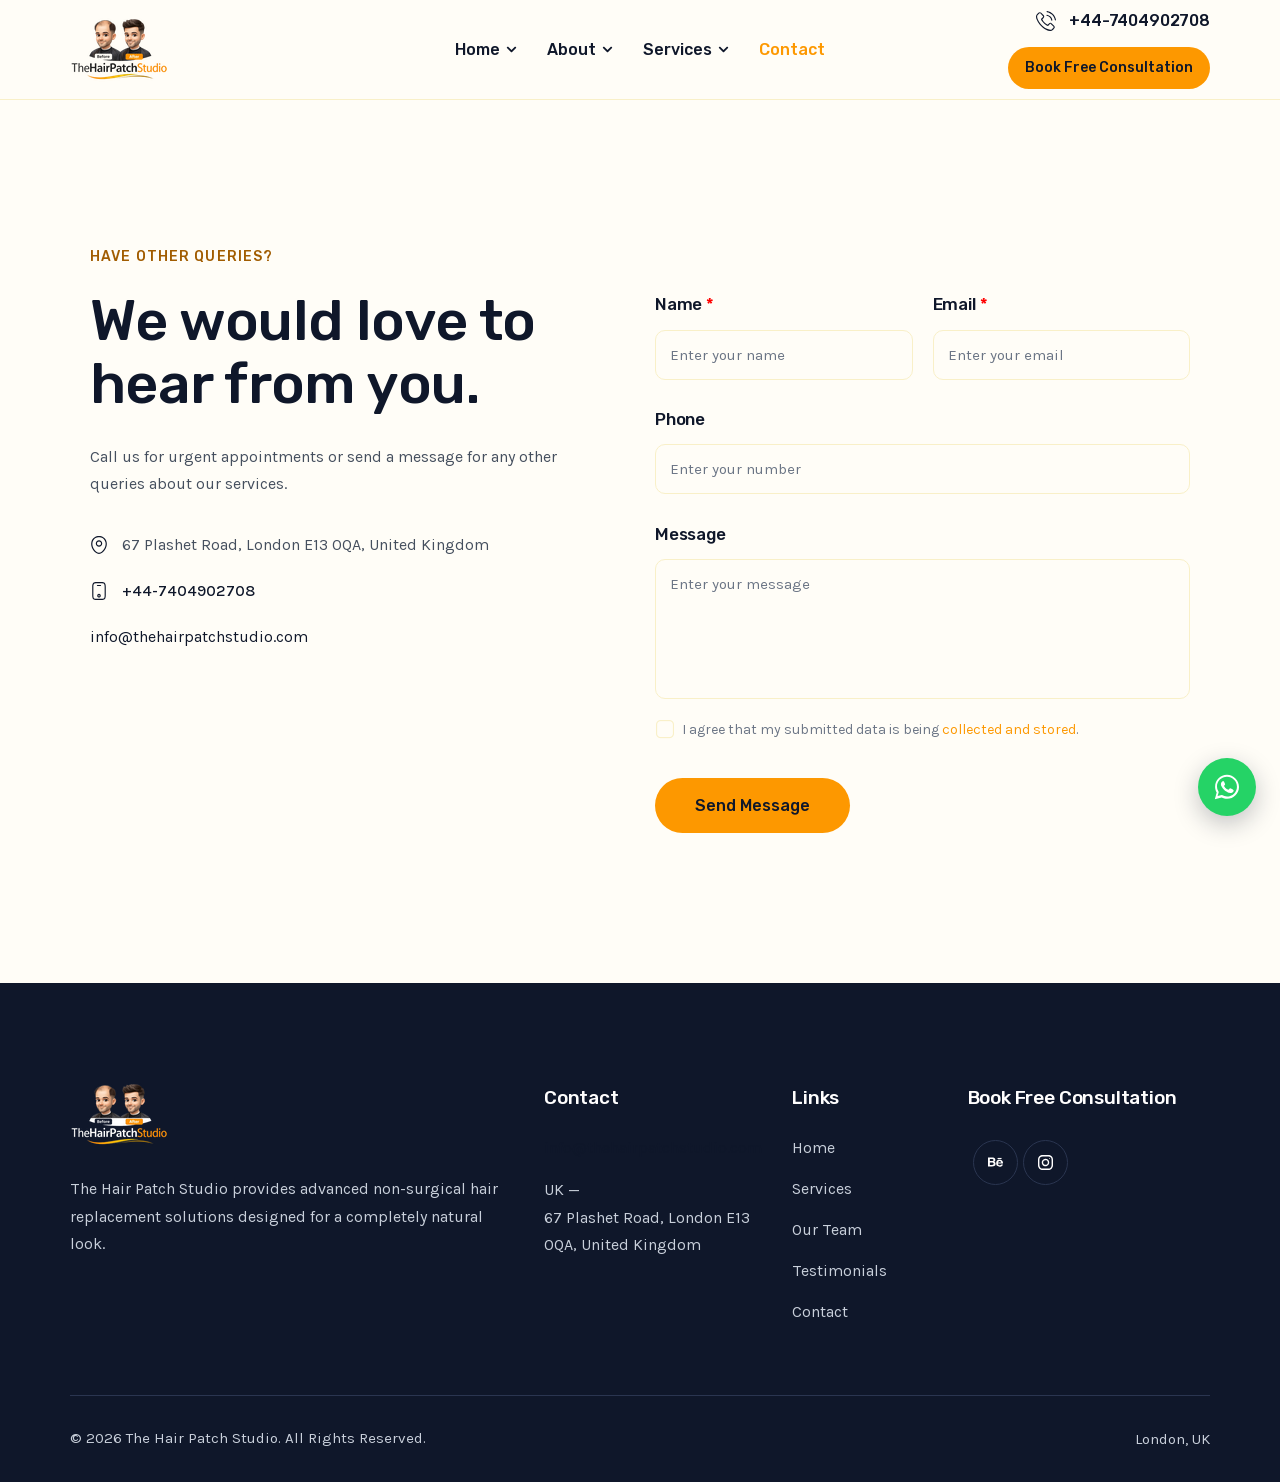
<file: site/contact.html>
<!DOCTYPE html>

<html class="no-js scheme_default" lang="en-US">
<head>
<meta charset="utf-8"/>
<meta content="width=device-width, initial-scale=1" name="viewport"/>
<meta content="telephone=no" name="format-detection"/>
<link href="//gmpg.org/xfn/11" rel="profile"/>
<title>Contact – The Hair Patch Studio</title>
<meta content="max-image-preview:large" name="robots"/>
<meta content="article" property="og:type"/>
<meta content="https://www.thehairpatchstudio.com/" property="og:url"/>
<meta content="Contact – The Hair Patch Studio" property="og:title"/>
<meta content="The Hair Patch Studio — specialist non-surgical hair replacement in London: hair patch fixing, custom hair systems, glue &amp; tape bonding, toppers and maintenance. Call +44-7404902708." property="og:description"/>
<style id="wp-img-auto-sizes-contain-inline-css">
img:is([sizes=auto i],[sizes^="auto," i]){contain-intrinsic-size:3000px 1500px}
/*# sourceURL=wp-img-auto-sizes-contain-inline-css */
</style>

<link href="assets/animation-d012c1.css" id="trx_demo_icons_animation-css" media="all" property="stylesheet" rel="stylesheet"/>
<link href="assets/all.min-06f171.css" id="font-awesome-5-all-css" media="all" property="stylesheet" rel="stylesheet"/>
<link href="assets/v4-shims.min-0d00f3.css" id="font-awesome-4-shim-css" media="all" property="stylesheet" rel="stylesheet"/>
<style id="wp-emoji-styles-inline-css">
	img.wp-smiley, img.emoji {
		display: inline !important;
		border: none !important;
		box-shadow: none !important;
		height: 1em !important;
		width: 1em !important;
		margin: 0 0.07em !important;
		vertical-align: -0.1em !important;
		background: none !important;
		padding: 0 !important;
	}
/*# sourceURL=wp-emoji-styles-inline-css */
</style>
<style id="global-styles-inline-css">
:root{--wp--preset--aspect-ratio--square: 1;--wp--preset--aspect-ratio--4-3: 4/3;--wp--preset--aspect-ratio--3-4: 3/4;--wp--preset--aspect-ratio--3-2: 3/2;--wp--preset--aspect-ratio--2-3: 2/3;--wp--preset--aspect-ratio--16-9: 16/9;--wp--preset--aspect-ratio--9-16: 9/16;--wp--preset--color--black: #000000;--wp--preset--color--cyan-bluish-gray: #abb8c3;--wp--preset--color--white: #ffffff;--wp--preset--color--pale-pink: #f78da7;--wp--preset--color--vivid-red: #cf2e2e;--wp--preset--color--luminous-vivid-orange: #ff6900;--wp--preset--color--luminous-vivid-amber: #fcb900;--wp--preset--color--light-green-cyan: #7bdcb5;--wp--preset--color--vivid-green-cyan: #00d084;--wp--preset--color--pale-cyan-blue: #8ed1fc;--wp--preset--color--vivid-cyan-blue: #0693e3;--wp--preset--color--vivid-purple: #9b51e0;--wp--preset--color--theme-color-bg-color: #FFFDF7;--wp--preset--color--theme-color-bg-color-2: #FEF9E1;--wp--preset--color--theme-color-bd-color: #F9F0C8;--wp--preset--color--theme-color-title: #0F172A;--wp--preset--color--theme-color-meta: #6B7585;--wp--preset--color--theme-color-link: #FD9800;--wp--preset--color--theme-color-hover: #E98C00;--wp--preset--gradient--vivid-cyan-blue-to-vivid-purple: linear-gradient(135deg,rgb(6,147,227) 0%,rgb(155,81,224) 100%);--wp--preset--gradient--light-green-cyan-to-vivid-green-cyan: linear-gradient(135deg,rgb(122,220,180) 0%,rgb(0,208,130) 100%);--wp--preset--gradient--luminous-vivid-amber-to-luminous-vivid-orange: linear-gradient(135deg,rgb(252,185,0) 0%,rgb(255,105,0) 100%);--wp--preset--gradient--luminous-vivid-orange-to-vivid-red: linear-gradient(135deg,rgb(255,105,0) 0%,rgb(207,46,46) 100%);--wp--preset--gradient--very-light-gray-to-cyan-bluish-gray: linear-gradient(135deg,rgb(238,238,238) 0%,rgb(169,184,195) 100%);--wp--preset--gradient--cool-to-warm-spectrum: linear-gradient(135deg,rgb(74,234,220) 0%,rgb(151,120,209) 20%,rgb(207,42,186) 40%,rgb(238,44,130) 60%,rgb(251,105,98) 80%,rgb(254,248,76) 100%);--wp--preset--gradient--blush-light-purple: linear-gradient(135deg,rgb(255,206,236) 0%,rgb(152,150,240) 100%);--wp--preset--gradient--blush-bordeaux: linear-gradient(135deg,rgb(254,205,165) 0%,rgb(254,45,45) 50%,rgb(107,0,62) 100%);--wp--preset--gradient--luminous-dusk: linear-gradient(135deg,rgb(255,203,112) 0%,rgb(199,81,192) 50%,rgb(65,88,208) 100%);--wp--preset--gradient--pale-ocean: linear-gradient(135deg,rgb(255,245,203) 0%,rgb(182,227,212) 50%,rgb(51,167,181) 100%);--wp--preset--gradient--electric-grass: linear-gradient(135deg,rgb(202,248,128) 0%,rgb(113,206,126) 100%);--wp--preset--gradient--midnight: linear-gradient(135deg,rgb(2,3,129) 0%,rgb(40,116,252) 100%);--wp--preset--gradient--vertical-link-to-hover: linear-gradient(to bottom,var(--theme-color-link) 0%,var(--theme-color-hover) 100%);--wp--preset--gradient--diagonal-link-to-hover: linear-gradient(to bottom right,var(--theme-color-link) 0%,var(--theme-color-hover) 100%);--wp--preset--font-size--small: 13px;--wp--preset--font-size--medium: clamp(14px, 0.875rem + ((1vw - 3.2px) * 0.619), 20px);--wp--preset--font-size--large: clamp(22.041px, 1.378rem + ((1vw - 3.2px) * 1.439), 36px);--wp--preset--font-size--x-large: clamp(25.014px, 1.563rem + ((1vw - 3.2px) * 1.751), 42px);--wp--preset--font-family--p-font: "Golos Text",sans-serif;--wp--preset--font-family--post-font: inherit;--wp--preset--font-family--h-1-font: 'Karla', sans-serif;--wp--preset--spacing--20: 0.44rem;--wp--preset--spacing--30: 0.67rem;--wp--preset--spacing--40: 1rem;--wp--preset--spacing--50: 1.5rem;--wp--preset--spacing--60: 2.25rem;--wp--preset--spacing--70: 3.38rem;--wp--preset--spacing--80: 5.06rem;--wp--preset--shadow--natural: 6px 6px 9px rgba(0, 0, 0, 0.2);--wp--preset--shadow--deep: 12px 12px 50px rgba(0, 0, 0, 0.4);--wp--preset--shadow--sharp: 6px 6px 0px rgba(0, 0, 0, 0.2);--wp--preset--shadow--outlined: 6px 6px 0px -3px rgb(255, 255, 255), 6px 6px rgb(0, 0, 0);--wp--preset--shadow--crisp: 6px 6px 0px rgb(0, 0, 0);--wp--custom--spacing--tiny: var(--sc-space-tiny,   1rem);--wp--custom--spacing--small: var(--sc-space-small,  2rem);--wp--custom--spacing--medium: var(--sc-space-medium, 3.3333rem);--wp--custom--spacing--large: var(--sc-space-large,  6.6667rem);--wp--custom--spacing--huge: var(--sc-space-huge,   8.6667rem);}.wp-block-button{--wp--preset--dimension--25: 25%;--wp--preset--dimension--50: 50%;--wp--preset--dimension--75: 75%;--wp--preset--dimension--100: 100%;}:root { --wp--style--global--content-size: 850px;--wp--style--global--wide-size: 1290px; }:where(body) { margin: 0; }.wp-site-blocks > .alignleft { float: left; margin-right: 2em; }.wp-site-blocks > .alignright { float: right; margin-left: 2em; }.wp-site-blocks > .aligncenter { justify-content: center; margin-left: auto; margin-right: auto; }:where(.is-layout-flex){gap: 0.5em;}:where(.is-layout-grid){gap: 0.5em;}.is-layout-flow > .alignleft{float: left;margin-inline-start: 0;margin-inline-end: 2em;}.is-layout-flow > .alignright{float: right;margin-inline-start: 2em;margin-inline-end: 0;}.is-layout-flow > .aligncenter{margin-left: auto !important;margin-right: auto !important;}.is-layout-constrained > .alignleft{float: left;margin-inline-start: 0;margin-inline-end: 2em;}.is-layout-constrained > .alignright{float: right;margin-inline-start: 2em;margin-inline-end: 0;}.is-layout-constrained > .aligncenter{margin-left: auto !important;margin-right: auto !important;}.is-layout-constrained > :where(:not(.alignleft):not(.alignright):not(.alignfull)){max-width: var(--wp--style--global--content-size);margin-left: auto !important;margin-right: auto !important;}.is-layout-constrained > .alignwide{max-width: var(--wp--style--global--wide-size);}body .is-layout-flex{display: flex;}.is-layout-flex{flex-wrap: wrap;align-items: center;}.is-layout-flex > :is(*, div){margin: 0;}body .is-layout-grid{display: grid;}.is-layout-grid > :is(*, div){margin: 0;}body{padding-top: 0px;padding-right: 0px;padding-bottom: 0px;padding-left: 0px;}:root :where(.wp-element-button, .wp-block-button__link){background-color: #32373c;border-width: 0;color: #fff;font-family: inherit;font-size: inherit;font-style: inherit;font-weight: inherit;letter-spacing: inherit;line-height: inherit;padding-top: calc(0.667em + 2px);padding-right: calc(1.333em + 2px);padding-bottom: calc(0.667em + 2px);padding-left: calc(1.333em + 2px);text-decoration: none;text-transform: inherit;}.has-black-color{color: var(--wp--preset--color--black) !important;}.has-cyan-bluish-gray-color{color: var(--wp--preset--color--cyan-bluish-gray) !important;}.has-white-color{color: var(--wp--preset--color--white) !important;}.has-pale-pink-color{color: var(--wp--preset--color--pale-pink) !important;}.has-vivid-red-color{color: var(--wp--preset--color--vivid-red) !important;}.has-luminous-vivid-orange-color{color: var(--wp--preset--color--luminous-vivid-orange) !important;}.has-luminous-vivid-amber-color{color: var(--wp--preset--color--luminous-vivid-amber) !important;}.has-light-green-cyan-color{color: var(--wp--preset--color--light-green-cyan) !important;}.has-vivid-green-cyan-color{color: var(--wp--preset--color--vivid-green-cyan) !important;}.has-pale-cyan-blue-color{color: var(--wp--preset--color--pale-cyan-blue) !important;}.has-vivid-cyan-blue-color{color: var(--wp--preset--color--vivid-cyan-blue) !important;}.has-vivid-purple-color{color: var(--wp--preset--color--vivid-purple) !important;}.has-theme-color-bg-color-color{color: var(--wp--preset--color--theme-color-bg-color) !important;}.has-theme-color-bg-color-2-color{color: var(--wp--preset--color--theme-color-bg-color-2) !important;}.has-theme-color-bd-color-color{color: var(--wp--preset--color--theme-color-bd-color) !important;}.has-theme-color-title-color{color: var(--wp--preset--color--theme-color-title) !important;}.has-theme-color-meta-color{color: var(--wp--preset--color--theme-color-meta) !important;}.has-theme-color-link-color{color: var(--wp--preset--color--theme-color-link) !important;}.has-theme-color-hover-color{color: var(--wp--preset--color--theme-color-hover) !important;}.has-black-background-color{background-color: var(--wp--preset--color--black) !important;}.has-cyan-bluish-gray-background-color{background-color: var(--wp--preset--color--cyan-bluish-gray) !important;}.has-white-background-color{background-color: var(--wp--preset--color--white) !important;}.has-pale-pink-background-color{background-color: var(--wp--preset--color--pale-pink) !important;}.has-vivid-red-background-color{background-color: var(--wp--preset--color--vivid-red) !important;}.has-luminous-vivid-orange-background-color{background-color: var(--wp--preset--color--luminous-vivid-orange) !important;}.has-luminous-vivid-amber-background-color{background-color: var(--wp--preset--color--luminous-vivid-amber) !important;}.has-light-green-cyan-background-color{background-color: var(--wp--preset--color--light-green-cyan) !important;}.has-vivid-green-cyan-background-color{background-color: var(--wp--preset--color--vivid-green-cyan) !important;}.has-pale-cyan-blue-background-color{background-color: var(--wp--preset--color--pale-cyan-blue) !important;}.has-vivid-cyan-blue-background-color{background-color: var(--wp--preset--color--vivid-cyan-blue) !important;}.has-vivid-purple-background-color{background-color: var(--wp--preset--color--vivid-purple) !important;}.has-theme-color-bg-color-background-color{background-color: var(--wp--preset--color--theme-color-bg-color) !important;}.has-theme-color-bg-color-2-background-color{background-color: var(--wp--preset--color--theme-color-bg-color-2) !important;}.has-theme-color-bd-color-background-color{background-color: var(--wp--preset--color--theme-color-bd-color) !important;}.has-theme-color-title-background-color{background-color: var(--wp--preset--color--theme-color-title) !important;}.has-theme-color-meta-background-color{background-color: var(--wp--preset--color--theme-color-meta) !important;}.has-theme-color-link-background-color{background-color: var(--wp--preset--color--theme-color-link) !important;}.has-theme-color-hover-background-color{background-color: var(--wp--preset--color--theme-color-hover) !important;}.has-black-border-color{border-color: var(--wp--preset--color--black) !important;}.has-cyan-bluish-gray-border-color{border-color: var(--wp--preset--color--cyan-bluish-gray) !important;}.has-white-border-color{border-color: var(--wp--preset--color--white) !important;}.has-pale-pink-border-color{border-color: var(--wp--preset--color--pale-pink) !important;}.has-vivid-red-border-color{border-color: var(--wp--preset--color--vivid-red) !important;}.has-luminous-vivid-orange-border-color{border-color: var(--wp--preset--color--luminous-vivid-orange) !important;}.has-luminous-vivid-amber-border-color{border-color: var(--wp--preset--color--luminous-vivid-amber) !important;}.has-light-green-cyan-border-color{border-color: var(--wp--preset--color--light-green-cyan) !important;}.has-vivid-green-cyan-border-color{border-color: var(--wp--preset--color--vivid-green-cyan) !important;}.has-pale-cyan-blue-border-color{border-color: var(--wp--preset--color--pale-cyan-blue) !important;}.has-vivid-cyan-blue-border-color{border-color: var(--wp--preset--color--vivid-cyan-blue) !important;}.has-vivid-purple-border-color{border-color: var(--wp--preset--color--vivid-purple) !important;}.has-theme-color-bg-color-border-color{border-color: var(--wp--preset--color--theme-color-bg-color) !important;}.has-theme-color-bg-color-2-border-color{border-color: var(--wp--preset--color--theme-color-bg-color-2) !important;}.has-theme-color-bd-color-border-color{border-color: var(--wp--preset--color--theme-color-bd-color) !important;}.has-theme-color-title-border-color{border-color: var(--wp--preset--color--theme-color-title) !important;}.has-theme-color-meta-border-color{border-color: var(--wp--preset--color--theme-color-meta) !important;}.has-theme-color-link-border-color{border-color: var(--wp--preset--color--theme-color-link) !important;}.has-theme-color-hover-border-color{border-color: var(--wp--preset--color--theme-color-hover) !important;}.has-vivid-cyan-blue-to-vivid-purple-gradient-background{background: var(--wp--preset--gradient--vivid-cyan-blue-to-vivid-purple) !important;}.has-light-green-cyan-to-vivid-green-cyan-gradient-background{background: var(--wp--preset--gradient--light-green-cyan-to-vivid-green-cyan) !important;}.has-luminous-vivid-amber-to-luminous-vivid-orange-gradient-background{background: var(--wp--preset--gradient--luminous-vivid-amber-to-luminous-vivid-orange) !important;}.has-luminous-vivid-orange-to-vivid-red-gradient-background{background: var(--wp--preset--gradient--luminous-vivid-orange-to-vivid-red) !important;}.has-very-light-gray-to-cyan-bluish-gray-gradient-background{background: var(--wp--preset--gradient--very-light-gray-to-cyan-bluish-gray) !important;}.has-cool-to-warm-spectrum-gradient-background{background: var(--wp--preset--gradient--cool-to-warm-spectrum) !important;}.has-blush-light-purple-gradient-background{background: var(--wp--preset--gradient--blush-light-purple) !important;}.has-blush-bordeaux-gradient-background{background: var(--wp--preset--gradient--blush-bordeaux) !important;}.has-luminous-dusk-gradient-background{background: var(--wp--preset--gradient--luminous-dusk) !important;}.has-pale-ocean-gradient-background{background: var(--wp--preset--gradient--pale-ocean) !important;}.has-electric-grass-gradient-background{background: var(--wp--preset--gradient--electric-grass) !important;}.has-midnight-gradient-background{background: var(--wp--preset--gradient--midnight) !important;}.has-vertical-link-to-hover-gradient-background{background: var(--wp--preset--gradient--vertical-link-to-hover) !important;}.has-diagonal-link-to-hover-gradient-background{background: var(--wp--preset--gradient--diagonal-link-to-hover) !important;}.has-small-font-size{font-size: var(--wp--preset--font-size--small) !important;}.has-medium-font-size{font-size: var(--wp--preset--font-size--medium) !important;}.has-large-font-size{font-size: var(--wp--preset--font-size--large) !important;}.has-x-large-font-size{font-size: var(--wp--preset--font-size--x-large) !important;}.has-p-font-font-family{font-family: var(--wp--preset--font-family--p-font) !important;}.has-post-font-font-family{font-family: var(--wp--preset--font-family--post-font) !important;}.has-h-1-font-font-family{font-family: var(--wp--preset--font-family--h-1-font) !important;}
:root :where(.wp-block-button .wp-block-button__link){background-color: var(--theme-color-text_link);border-radius: 0;color: var(--theme-color-inverse_link);font-family: var(--theme-font-button_font-family);font-size: var(--theme-font-button_font-size);font-weight: var(--theme-font-button_font-weight);line-height: var(--theme-font-button_line-height);}
:root :where(.wp-block-icon svg){width: 24px;}
:where(.wp-block-gallery.is-layout-flex){gap: var( --wp--style--gallery-gap-default, var( --gallery-block--gutter-size, var( --wp--style--block-gap, 0.5em ) ) );}:where(.wp-block-gallery.is-layout-grid){gap: var( --wp--style--gallery-gap-default, var( --gallery-block--gutter-size, var( --wp--style--block-gap, 0.5em ) ) );}
:where(.wp-block-latest-posts.is-layout-flex){gap: 1.25em;}:where(.wp-block-latest-posts.is-layout-grid){gap: 1.25em;}
:where(.wp-block-post-template.is-layout-flex){gap: 1.25em;}:where(.wp-block-post-template.is-layout-grid){gap: 1.25em;}
:where(.wp-block-term-template.is-layout-flex){gap: 1.25em;}:where(.wp-block-term-template.is-layout-grid){gap: 1.25em;}
:where(.wp-block-columns.is-layout-flex){gap: 2em;}:where(.wp-block-columns.is-layout-grid){gap: 2em;}
:root :where(.wp-block-pullquote){border-width: 1px 0;font-size: clamp(0.984em, 0.984rem + ((1vw - 0.2em) * 0.851), 1.5em);line-height: 1.6;}
:root :where(.wp-block-post-comments){padding-top: var(--wp--custom--spacing--small);}
:root :where(.wp-block-quote){border-width: 1px;}
/*# sourceURL=global-styles-inline-css */
</style>

<link href="assets/style-b8e7cc.css" id="cute-alert-css" media="all" property="stylesheet" rel="stylesheet"/>
<link href="assets/text-editor-6b4df6.css" id="text-editor-style-css" media="all" property="stylesheet" rel="stylesheet"/>
<link href="assets/custom-frontend.min-74b991.css" id="elementor-frontend-css" media="all" property="stylesheet" rel="stylesheet"/>
<link href="assets/post-5-8e5df0.css" id="elementor-post-5-css" media="all" property="stylesheet" rel="stylesheet"/>
<link href="assets/widget-heading.min-6e7f7f.css" id="widget-heading-css" media="all" property="stylesheet" rel="stylesheet"/>
<link href="assets/metform-ui-3f53b1.css" id="metform-ui-css" media="all" property="stylesheet" rel="stylesheet"/>
<link href="assets/index-66d205.css" id="metform-style-css" media="all" property="stylesheet" rel="stylesheet"/>
<link href="assets/post-3983-fb89f9.css" id="elementor-post-3983-css" media="all" property="stylesheet" rel="stylesheet"/>
<link href="assets/mediaelementplayer-legacy.min-da6fa3.css" id="mediaelement-css" media="all" property="stylesheet" rel="stylesheet"/>
<link href="assets/wp-mediaelement.min-6cf936.css" id="wp-mediaelement-css" media="all" property="stylesheet" rel="stylesheet"/>
<link href="assets/roboto-7b4e13.css" id="elementor-gf-local-roboto-css" media="all" property="stylesheet" rel="stylesheet"/>
<link href="assets/robotoslab-83440d.css" id="elementor-gf-local-robotoslab-css" media="all" property="stylesheet" rel="stylesheet"/>
<script id="font-awesome-4-shim-js" src="assets/v4-shims.min-e61a4f.js"></script>
<script id="jquery-core-js" src="assets/jquery.min-1a7583.js"></script>
<script id="jquery-migrate-js" src="assets/jquery-migrate.min-5d7813.js"></script>
<meta content="WordPress 7.1.5" name="generator"/>
<link href="https://www.thehairpatchstudio.com/" rel="canonical"/>
<meta content="Elementor 4.4.1; features: e_font_icon_svg, additional_custom_breakpoints; settings: css_print_method-external, google_font-enabled, font_display-swap" name="generator"/>
<style>
				.e-con.e-parent:nth-of-type(n+4):not(.e-lazyloaded):not(.e-no-lazyload),
				.e-con.e-parent:nth-of-type(n+4):not(.e-lazyloaded):not(.e-no-lazyload) * {
					background-image: none !important;
				}
				@media screen and (max-height: 1024px) {
					.e-con.e-parent:nth-of-type(n+3):not(.e-lazyloaded):not(.e-no-lazyload),
					.e-con.e-parent:nth-of-type(n+3):not(.e-lazyloaded):not(.e-no-lazyload) * {
						background-image: none !important;
					}
				}
				@media screen and (max-height: 640px) {
					.e-con.e-parent:nth-of-type(n+2):not(.e-lazyloaded):not(.e-no-lazyload),
					.e-con.e-parent:nth-of-type(n+2):not(.e-lazyloaded):not(.e-no-lazyload) * {
						background-image: none !important;
					}
				}
			</style>
<link href="assets/favicon-90x90-b1f3ae.jpg" rel="icon" sizes="32x32"/>
<link href="assets/favicon-300x300-6c5140.jpg" rel="icon" sizes="192x192"/>
<link href="assets/favicon-300x300-6c5140.jpg" rel="apple-touch-icon"/>
<meta content="assets/favicon-300x300-6c5140.jpg" name="msapplication-TileImage"/>
<style key="1">.elementor-2192 .elementor-element.elementor-element-7b16fa98{--display:flex;--flex-direction:column;--container-widget-width:100%;--container-widget-height:initial;--container-widget-flex-grow:0;--container-widget-align-self:initial;--flex-wrap-mobile:wrap;--gap:0px 0px;--row-gap:0px;--column-gap:0px;}.elementor-2192 .elementor-element.elementor-element-7b16fa98 .trx_addons_bg_text{z-index:0;}.elementor-2192 .elementor-element.elementor-element-7b16fa98 .trx_addons_bg_text.trx_addons_marquee_wrap:not(.trx_addons_marquee_reverse) .trx_addons_marquee_element{padding-right:50px;}.elementor-2192 .elementor-element.elementor-element-7b16fa98 .trx_addons_bg_text.trx_addons_marquee_wrap.trx_addons_marquee_reverse .trx_addons_marquee_element{padding-left:50px;}.elementor-2192 .elementor-element.elementor-element-582f4b30{--display:flex;--flex-direction:row;--container-widget-width:initial;--container-widget-height:100%;--container-widget-flex-grow:1;--container-widget-align-self:stretch;--flex-wrap-mobile:wrap;--gap:20px 20px;--row-gap:20px;--column-gap:20px;}.elementor-2192 .elementor-element.elementor-element-582f4b30 .trx_addons_bg_text{z-index:0;}.elementor-2192 .elementor-element.elementor-element-582f4b30 .trx_addons_bg_text.trx_addons_marquee_wrap:not(.trx_addons_marquee_reverse) .trx_addons_marquee_element{padding-right:50px;}.elementor-2192 .elementor-element.elementor-element-582f4b30 .trx_addons_bg_text.trx_addons_marquee_wrap.trx_addons_marquee_reverse .trx_addons_marquee_element{padding-left:50px;}.elementor-2192 .elementor-element.elementor-element-19d034f0 .mf-input, .elementor-2192 .elementor-element.elementor-element-19d034f0 .mf-input-file-upload-label, .elementor-2192 .elementor-element.elementor-element-19d034f0 .mf-input-wrapper .iti--separate-dial-code .iti__selected-flag, .elementor-2192 .elementor-element.elementor-element-19d034f0 .mf-input-calculation-total,.elementor-2192 .elementor-element.elementor-element-19d034f0 .mf_multiselect__multi-value__label, .elementor-2192 .elementor-element.elementor-element-19d034f0 .mf_multiselect__multi-value__remove,.elementor-2192 .elementor-element.elementor-element-19d034f0 .mf_multiselect__option,.elementor-2192 .elementor-element.elementor-element-19d034f0 .mf_multiselect__menu-notice--no-options,.elementor-2192 .elementor-element.elementor-element-19d034f0 .mf-input-multiselect .mf_multiselect__control{background-color:var( --e-global-color-theme_color_bg_color );}.elementor-2192 .elementor-element.elementor-element-19d034f0{width:var( --container-widget-width, 50% );max-width:50%;margin:0px 0px calc(var(--kit-widget-spacing, 0px) + 20px) 0px;--container-widget-width:50%;--container-widget-flex-grow:0;}.elementor-2192 .elementor-element.elementor-element-19d034f0 .mf-input-label{display:block;color:var( --e-global-color-theme_color_title );font-size:17px;margin:0px 0px 14px 0px;}.elementor-2192 .elementor-element.elementor-element-19d034f0 .mf-input-required-indicator{color:#f00;}.elementor-2192 .elementor-element.elementor-element-19d034f0 .mf-input-wrapper .mf-input[aria-invalid="true"], .elementor-2192 .elementor-element.elementor-element-19d034f0 .mf-input-wrapper .mf-input.mf-invalid{border-color:#f00;}.elementor-2192 .elementor-element.elementor-element-19d034f0 .mf-error-message{color:#f00;font-size:13px;line-height:16px;}.elementor-2192 .elementor-element.elementor-element-19d034f0 .mf-input{padding:14px 14px 13px 14px;margin:0px 0px 9px 0px;border-radius:10px;}.elementor-2192 .elementor-element.elementor-element-19d034f0 .mf-input-file-upload-label{padding:14px 14px 13px 14px;margin:0px 0px 9px 0px;}.elementor-2192 .elementor-element.elementor-element-19d034f0 .mf-input-calculation-total{padding:14px 14px 13px 14px;margin:0px 0px 9px 0px;}.elementor-2192 .elementor-element.elementor-element-19d034f0 .mf_select__control, .elementor-2192 .elementor-element.elementor-element-19d034f0 .mf_multiselect__control .mf_multiselect__value-container, .elementor-2192 .elementor-element.elementor-element-19d034f0 .mf_multiselect__option, .elementor-2192 .elementor-element.elementor-element-19d034f0 .mf_multiselect__menu-notice--no-options{padding:14px 14px 13px 14px;}.elementor-2192 .elementor-element.elementor-element-19d034f0 .mf-input-wrapper .range-slider{padding:14px 14px 13px 14px;margin:0px 0px;}.elementor-2192 .elementor-element.elementor-element-19d034f0 .mf-input, .elementor-2192 .elementor-element.elementor-element-19d034f0 .elementor-2192 .elementor-element.elementor-element-19d034f0 .mf-input-wrapper .iti--separate-dial-code .iti__selected-flag, .elementor-2192 .elementor-element.elementor-element-19d034f0 .mf-input-wrapper .iti--separate-dial-code .iti__selected-dial-code{color:var( --e-global-color-theme_color_text );}.elementor-2192 .elementor-element.elementor-element-19d034f0 .irs--round .irs-bar, .elementor-2192 .elementor-element.elementor-element-19d034f0 .irs--round .irs-from, .elementor-2192 .elementor-element.elementor-element-19d034f0 .irs--round .irs-to, .elementor-2192 .elementor-element.elementor-element-19d034f0 .irs--round .irs-single{background-color:var( --e-global-color-theme_color_text );}.elementor-2192 .elementor-element.elementor-element-19d034f0 .irs--round .irs-handle{border-color:var( --e-global-color-theme_color_text );}.elementor-2192 .elementor-element.elementor-element-19d034f0 .irs--round .irs-from:before, .elementor-2192 .elementor-element.elementor-element-19d034f0 .irs--round .irs-to:before, .elementor-2192 .elementor-element.elementor-element-19d034f0 .irs--round .irs-single:before{border-top-color:var( --e-global-color-theme_color_text );}.elementor-2192 .elementor-element.elementor-element-19d034f0 .mf_select__single-value{color:var( --e-global-color-theme_color_text );}.elementor-2192 .elementor-element.elementor-element-19d034f0 .mf-input-wrapper{border-color:var( --e-global-color-theme_color_title );}.elementor-2192 .elementor-element.elementor-element-19d034f0 .mf-input-wrapper .input-range__track--active{background-color:var( --e-global-color-theme_color_text );}.elementor-2192 .elementor-element.elementor-element-19d034f0 .mf-input-wrapper .asRange .asRange-pointer .asRange-tip{background-color:var( --e-global-color-theme_color_text );border-color:var( --e-global-color-theme_color_text );}.elementor-2192 .elementor-element.elementor-element-19d034f0 .mf-input-file-upload-label, .elementor-2192 .elementor-element.elementor-element-19d034f0 .mf-input-calculation-total{color:var( --e-global-color-theme_color_text );}.elementor-2192 .elementor-element.elementor-element-19d034f0 .mf-input-file-upload-label svg path{stroke:var( --e-global-color-theme_color_text );fill:var( --e-global-color-theme_color_text );}.elementor-2192 .elementor-element.elementor-element-19d034f0 .mf_multiselect__multi-value__label, .elementor-2192 .elementor-element.elementor-element-19d034f0 .mf_multiselect__multi-value__remove,.elementor-2192 .elementor-element.elementor-element-19d034f0 .mf_multiselect__menu-notice--no-options{color:var( --e-global-color-theme_color_text );}.elementor-2192 .elementor-element.elementor-element-19d034f0 .mf-input, .elementor-2192 .elementor-element.elementor-element-19d034f0 .mf-input-file-upload-label, .elementor-2192 .elementor-element.elementor-element-19d034f0 .mf-input-wrapper .iti--separate-dial-code .iti__selected-flag, .elementor-2192 .elementor-element.elementor-element-19d034f0 .mf-input-calculation-total, .elementor-2192 .elementor-element.elementor-element-19d034f0 .mf-input-select > .mf_select__control, .elementor-2192 .elementor-element.elementor-element-19d034f0 .mf-input-multiselect .mf_multiselect__control, .elementor-2192 .elementor-element.elementor-element-19d034f0 .mf_multiselect__option{border-style:solid;border-width:1px 1px 1px 1px;border-color:var( --e-global-color-theme_color_bd_color );}.elementor-2192 .elementor-element.elementor-element-19d034f0 .mf-input:focus, .elementor-2192 .elementor-element.elementor-element-19d034f0 .mf-input-wrapper:focus .iti--separate-dial-code .iti__selected-flag, .elementor-2192 .elementor-element.elementor-element-19d034f0 .mf-input-wrapper:focus .iti--separate-dial-code .iti__selected-dial-code{color:var( --e-global-color-theme_color_title );}.elementor-2192 .elementor-element.elementor-element-19d034f0 .irs--round .irs-handle:focus{border-color:var( --e-global-color-theme_color_title );}.elementor-2192 .elementor-element.elementor-element-19d034f0 .mf-input-file-upload-label:hover{color:var( --e-global-color-theme_color_title );}.elementor-2192 .elementor-element.elementor-element-19d034f0 .mf-file-upload-container:focus .mf-input-file-upload-label, .elementor-2192 .elementor-element.elementor-element-19d034f0 .mf-file-upload-container:focus .mf-image-label, .elementor-2192 .elementor-element.elementor-element-19d034f0 .mf-input-calculation-total:focus{color:var( --e-global-color-theme_color_title );}.elementor-2192 .elementor-element.elementor-element-19d034f0 .mf-input > .mf_select__control--is-focused .mf_select__single-value{color:var( --e-global-color-theme_color_title );}.elementor-2192 .elementor-element.elementor-element-19d034f0 .mf-file-upload-container:focus .mf-input-file-upload-label svg path{stroke:var( --e-global-color-theme_color_title );fill:var( --e-global-color-theme_color_title );}.elementor-2192 .elementor-element.elementor-element-19d034f0 .mf-input-calculation-total:focus, .elementor-2192 .elementor-element.elementor-element-19d034f0 .mf_multiselect__option:focus, .elementor-2192 .elementor-element.elementor-element-19d034f0 .mf_multiselect__multi-value:focus .mf_multiselect__multi-value__label, .elementor-2192 .elementor-element.elementor-element-19d034f0 .mf_multiselect__multi-value:focus .mf_multiselect__multi-value__remove, .elementor-2192 .elementor-element.elementor-element-19d034f0 .mf_multiselect__menu-notice--no-options:focus{color:var( --e-global-color-theme_color_title );}.elementor-2192 .elementor-element.elementor-element-19d034f0 .mf-input:focus, .elementor-2192 .elementor-element.elementor-element-19d034f0 .mf-file-upload-container:focus .mf-input-file-upload-label, .elementor-2192 .elementor-element.elementor-element-19d034f0 .mf-input-wrapper:focus .iti--separate-dial-code .iti__selected-flag, .elementor-2192 .elementor-element.elementor-element-19d034f0 .mf-input-calculation-total:focus, .elementor-2192 .elementor-element.elementor-element-19d034f0 .mf-input-wrapper > .mf-input-select > .mf_select__control--is-focused, .elementor-2192 .elementor-element.elementor-element-19d034f0 .mf_multiselect__option:focus, .elementor-2192 .elementor-element.elementor-element-19d034f0 .mf_multiselect__menu-notice--no-options:focus{border-style:solid;border-color:var( --e-global-color-theme_color_meta );}.elementor-2192 .elementor-element.elementor-element-19d034f0 .mf-input, .elementor-2192 .elementor-element.elementor-element-19d034f0 .irs--round .irs-single, .elementor-2192 .elementor-element.elementor-element-19d034f0 .asRange .asRange-pointer .asRange-tip, .elementor-2192 .elementor-element.elementor-element-19d034f0 .mf-file-upload-container .mf-input-file-upload-label, .elementor-2192 .elementor-element.elementor-element-19d034f0 .mf-input-wrapper .iti--separate-dial-code .iti__selected-flag, .elementor-2192 .elementor-element.elementor-element-19d034f0 .mf-input-calculation-total, .elementor-2192 .elementor-element.elementor-element-19d034f0 .mf-input-wrapper .input-range__label-container{font-size:15px;}.elementor-2192 .elementor-element.elementor-element-19d034f0 .input-range .input-range__track{border-radius:10px;}.elementor-2192 .elementor-element.elementor-element-19d034f0 .mf-file-upload-container .mf-input-file-upload-label, .elementor-2192 .elementor-element.elementor-element-19d034f0 .mf-input-wrapper .iti--separate-dial-code .iti__selected-flag, .elementor-2192 .elementor-element.elementor-element-19d034f0 .mf-input-calculation-total{border-radius:10px;}.elementor-2192 .elementor-element.elementor-element-19d034f0 .mf-input-select > .mf_select__control, .elementor-2192 .elementor-element.elementor-element-19d034f0 .mf-input-multiselect .mf_multiselect__control, .elementor-2192 .elementor-element.elementor-element-19d034f0 .mf_multiselect__option, .elementor-2192 .elementor-element.elementor-element-19d034f0 .mf_multiselect__multi-value__label, .elementor-2192 .elementor-element.elementor-element-19d034f0 .mf_multiselect__multi-value__remove, .elementor-2192 .elementor-element.elementor-element-19d034f0 .mf_multiselect__menu-notice--no-options {border-radius:10px;}.elementor-2192 .elementor-element.elementor-element-19d034f0 :is(.mf_select__placeholder, .mf_multiselect__placeholder, .text), 
							   .elementor-2192 .elementor-element.elementor-element-19d034f0 .mf-input::placeholder,
							   .elementor-2192 .elementor-element.elementor-element-19d034f0 .mf-time-input::before{font-size:15px;}.elementor-2192 .elementor-element.elementor-element-19d034f0 .mf-input:not([type="submit"]):not([type="checkbox"]):not([type="radio"])::-webkit-input-placeholder{color:var( --e-global-color-theme_color_meta );}.elementor-2192 .elementor-element.elementor-element-19d034f0 .mf-input:not([type="submit"]):not([type="checkbox"]):not([type="radio"])::-moz-placeholder{color:var( --e-global-color-theme_color_meta );}.elementor-2192 .elementor-element.elementor-element-19d034f0 .mf-input:not([type="submit"]):not([type="checkbox"]):not([type="radio"]):-ms-input-placeholder{color:var( --e-global-color-theme_color_meta );}.elementor-2192 .elementor-element.elementor-element-19d034f0 .mf-input:not([type="submit"]):not([type="checkbox"]):not([type="radio"]):-moz-placeholder{color:var( --e-global-color-theme_color_meta );}.elementor-2192 .elementor-element.elementor-element-19d034f0 .mf-time-input::before{color:var( --e-global-color-theme_color_meta );}.elementor-2192 .elementor-element.elementor-element-19d034f0 .mf-input::-webkit-input-placeholder{color:var( --e-global-color-theme_color_meta );}.elementor-2192 .elementor-element.elementor-element-19d034f0 .mf-input::-moz-placeholder{color:var( --e-global-color-theme_color_meta );}.elementor-2192 .elementor-element.elementor-element-19d034f0 .mf-input:-ms-input-placeholder{color:var( --e-global-color-theme_color_meta );}.elementor-2192 .elementor-element.elementor-element-19d034f0 .mf-input:-moz-placeholder{color:var( --e-global-color-theme_color_meta );}.elementor-2192 .elementor-element.elementor-element-19d034f0 :is(.mf_select__placeholder, .mf_multiselect__placeholder){color:var( --e-global-color-theme_color_meta );}.elementor-2192 .elementor-element.elementor-element-208b034b .mf-input, .elementor-2192 .elementor-element.elementor-element-208b034b .mf-input-file-upload-label, .elementor-2192 .elementor-element.elementor-element-208b034b .mf-input-wrapper .iti--separate-dial-code .iti__selected-flag, .elementor-2192 .elementor-element.elementor-element-208b034b .mf-input-calculation-total,.elementor-2192 .elementor-element.elementor-element-208b034b .mf_multiselect__multi-value__label, .elementor-2192 .elementor-element.elementor-element-208b034b .mf_multiselect__multi-value__remove,.elementor-2192 .elementor-element.elementor-element-208b034b .mf_multiselect__option,.elementor-2192 .elementor-element.elementor-element-208b034b .mf_multiselect__menu-notice--no-options,.elementor-2192 .elementor-element.elementor-element-208b034b .mf-input-multiselect .mf_multiselect__control{background-color:var( --e-global-color-theme_color_bg_color );}.elementor-2192 .elementor-element.elementor-element-208b034b{width:var( --container-widget-width, 50% );max-width:50%;margin:0px 0px calc(var(--kit-widget-spacing, 0px) + 20px) 0px;--container-widget-width:50%;--container-widget-flex-grow:0;}.elementor-2192 .elementor-element.elementor-element-208b034b .mf-input-label{display:block;color:var( --e-global-color-theme_color_title );font-size:17px;margin:0px 0px 14px 0px;}.elementor-2192 .elementor-element.elementor-element-208b034b .mf-input-required-indicator{color:#f00;}.elementor-2192 .elementor-element.elementor-element-208b034b .mf-input-wrapper .mf-input[aria-invalid="true"], .elementor-2192 .elementor-element.elementor-element-208b034b .mf-input-wrapper .mf-input.mf-invalid{border-color:#f00;}.elementor-2192 .elementor-element.elementor-element-208b034b .mf-error-message{color:#FF0000;font-size:13px;line-height:16px;}.elementor-2192 .elementor-element.elementor-element-208b034b .mf-input{padding:14px 14px 13px 14px;margin:0px 0px 9px 0px;border-radius:10px;}.elementor-2192 .elementor-element.elementor-element-208b034b .mf-input-file-upload-label{padding:14px 14px 13px 14px;margin:0px 0px 9px 0px;}.elementor-2192 .elementor-element.elementor-element-208b034b .mf-input-calculation-total{padding:14px 14px 13px 14px;margin:0px 0px 9px 0px;}.elementor-2192 .elementor-element.elementor-element-208b034b .mf_select__control, .elementor-2192 .elementor-element.elementor-element-208b034b .mf_multiselect__control .mf_multiselect__value-container, .elementor-2192 .elementor-element.elementor-element-208b034b .mf_multiselect__option, .elementor-2192 .elementor-element.elementor-element-208b034b .mf_multiselect__menu-notice--no-options{padding:14px 14px 13px 14px;}.elementor-2192 .elementor-element.elementor-element-208b034b .mf-input-wrapper .range-slider{padding:14px 14px 13px 14px;margin:0px 0px;}.elementor-2192 .elementor-element.elementor-element-208b034b .mf-input, .elementor-2192 .elementor-element.elementor-element-208b034b .elementor-2192 .elementor-element.elementor-element-208b034b .mf-input-wrapper .iti--separate-dial-code .iti__selected-flag, .elementor-2192 .elementor-element.elementor-element-208b034b .mf-input-wrapper .iti--separate-dial-code .iti__selected-dial-code{color:var( --e-global-color-theme_color_text );}.elementor-2192 .elementor-element.elementor-element-208b034b .irs--round .irs-bar, .elementor-2192 .elementor-element.elementor-element-208b034b .irs--round .irs-from, .elementor-2192 .elementor-element.elementor-element-208b034b .irs--round .irs-to, .elementor-2192 .elementor-element.elementor-element-208b034b .irs--round .irs-single{background-color:var( --e-global-color-theme_color_text );}.elementor-2192 .elementor-element.elementor-element-208b034b .irs--round .irs-handle{border-color:var( --e-global-color-theme_color_text );}.elementor-2192 .elementor-element.elementor-element-208b034b .irs--round .irs-from:before, .elementor-2192 .elementor-element.elementor-element-208b034b .irs--round .irs-to:before, .elementor-2192 .elementor-element.elementor-element-208b034b .irs--round .irs-single:before{border-top-color:var( --e-global-color-theme_color_text );}.elementor-2192 .elementor-element.elementor-element-208b034b .mf_select__single-value{color:var( --e-global-color-theme_color_text );}.elementor-2192 .elementor-element.elementor-element-208b034b .mf-input-wrapper{border-color:var( --e-global-color-theme_color_title );}.elementor-2192 .elementor-element.elementor-element-208b034b .mf-input-wrapper .input-range__track--active{background-color:var( --e-global-color-theme_color_text );}.elementor-2192 .elementor-element.elementor-element-208b034b .mf-input-wrapper .asRange .asRange-pointer .asRange-tip{background-color:var( --e-global-color-theme_color_text );border-color:var( --e-global-color-theme_color_text );}.elementor-2192 .elementor-element.elementor-element-208b034b .mf-input-file-upload-label, .elementor-2192 .elementor-element.elementor-element-208b034b .mf-input-calculation-total{color:var( --e-global-color-theme_color_text );}.elementor-2192 .elementor-element.elementor-element-208b034b .mf-input-file-upload-label svg path{stroke:var( --e-global-color-theme_color_text );fill:var( --e-global-color-theme_color_text );}.elementor-2192 .elementor-element.elementor-element-208b034b .mf_multiselect__multi-value__label, .elementor-2192 .elementor-element.elementor-element-208b034b .mf_multiselect__multi-value__remove,.elementor-2192 .elementor-element.elementor-element-208b034b .mf_multiselect__menu-notice--no-options{color:var( --e-global-color-theme_color_text );}.elementor-2192 .elementor-element.elementor-element-208b034b .mf-input, .elementor-2192 .elementor-element.elementor-element-208b034b .mf-input-file-upload-label, .elementor-2192 .elementor-element.elementor-element-208b034b .mf-input-wrapper .iti--separate-dial-code .iti__selected-flag, .elementor-2192 .elementor-element.elementor-element-208b034b .mf-input-calculation-total, .elementor-2192 .elementor-element.elementor-element-208b034b .mf-input-select > .mf_select__control, .elementor-2192 .elementor-element.elementor-element-208b034b .mf-input-multiselect .mf_multiselect__control, .elementor-2192 .elementor-element.elementor-element-208b034b .mf_multiselect__option{border-style:solid;border-width:1px 1px 1px 1px;border-color:var( --e-global-color-theme_color_bd_color );}.elementor-2192 .elementor-element.elementor-element-208b034b .mf-input:focus, .elementor-2192 .elementor-element.elementor-element-208b034b .mf-input-wrapper:focus .iti--separate-dial-code .iti__selected-flag, .elementor-2192 .elementor-element.elementor-element-208b034b .mf-input-wrapper:focus .iti--separate-dial-code .iti__selected-dial-code{color:var( --e-global-color-theme_color_title );}.elementor-2192 .elementor-element.elementor-element-208b034b .irs--round .irs-handle:focus{border-color:var( --e-global-color-theme_color_title );}.elementor-2192 .elementor-element.elementor-element-208b034b .mf-input-file-upload-label:hover{color:var( --e-global-color-theme_color_title );}.elementor-2192 .elementor-element.elementor-element-208b034b .mf-file-upload-container:focus .mf-input-file-upload-label, .elementor-2192 .elementor-element.elementor-element-208b034b .mf-file-upload-container:focus .mf-image-label, .elementor-2192 .elementor-element.elementor-element-208b034b .mf-input-calculation-total:focus{color:var( --e-global-color-theme_color_title );}.elementor-2192 .elementor-element.elementor-element-208b034b .mf-input > .mf_select__control--is-focused .mf_select__single-value{color:var( --e-global-color-theme_color_title );}.elementor-2192 .elementor-element.elementor-element-208b034b .mf-file-upload-container:focus .mf-input-file-upload-label svg path{stroke:var( --e-global-color-theme_color_title );fill:var( --e-global-color-theme_color_title );}.elementor-2192 .elementor-element.elementor-element-208b034b .mf-input-calculation-total:focus, .elementor-2192 .elementor-element.elementor-element-208b034b .mf_multiselect__option:focus, .elementor-2192 .elementor-element.elementor-element-208b034b .mf_multiselect__multi-value:focus .mf_multiselect__multi-value__label, .elementor-2192 .elementor-element.elementor-element-208b034b .mf_multiselect__multi-value:focus .mf_multiselect__multi-value__remove, .elementor-2192 .elementor-element.elementor-element-208b034b .mf_multiselect__menu-notice--no-options:focus{color:var( --e-global-color-theme_color_title );}.elementor-2192 .elementor-element.elementor-element-208b034b .mf-input:focus, .elementor-2192 .elementor-element.elementor-element-208b034b .mf-file-upload-container:focus .mf-input-file-upload-label, .elementor-2192 .elementor-element.elementor-element-208b034b .mf-input-wrapper:focus .iti--separate-dial-code .iti__selected-flag, .elementor-2192 .elementor-element.elementor-element-208b034b .mf-input-calculation-total:focus, .elementor-2192 .elementor-element.elementor-element-208b034b .mf-input-wrapper > .mf-input-select > .mf_select__control--is-focused, .elementor-2192 .elementor-element.elementor-element-208b034b .mf_multiselect__option:focus, .elementor-2192 .elementor-element.elementor-element-208b034b .mf_multiselect__menu-notice--no-options:focus{border-style:solid;border-color:var( --e-global-color-theme_color_meta );}.elementor-2192 .elementor-element.elementor-element-208b034b .mf-input, .elementor-2192 .elementor-element.elementor-element-208b034b .irs--round .irs-single, .elementor-2192 .elementor-element.elementor-element-208b034b .asRange .asRange-pointer .asRange-tip, .elementor-2192 .elementor-element.elementor-element-208b034b .mf-file-upload-container .mf-input-file-upload-label, .elementor-2192 .elementor-element.elementor-element-208b034b .mf-input-wrapper .iti--separate-dial-code .iti__selected-flag, .elementor-2192 .elementor-element.elementor-element-208b034b .mf-input-calculation-total, .elementor-2192 .elementor-element.elementor-element-208b034b .mf-input-wrapper .input-range__label-container{font-size:15px;}.elementor-2192 .elementor-element.elementor-element-208b034b .input-range .input-range__track{border-radius:10px;}.elementor-2192 .elementor-element.elementor-element-208b034b .mf-file-upload-container .mf-input-file-upload-label, .elementor-2192 .elementor-element.elementor-element-208b034b .mf-input-wrapper .iti--separate-dial-code .iti__selected-flag, .elementor-2192 .elementor-element.elementor-element-208b034b .mf-input-calculation-total{border-radius:10px;}.elementor-2192 .elementor-element.elementor-element-208b034b .mf-input-select > .mf_select__control, .elementor-2192 .elementor-element.elementor-element-208b034b .mf-input-multiselect .mf_multiselect__control, .elementor-2192 .elementor-element.elementor-element-208b034b .mf_multiselect__option, .elementor-2192 .elementor-element.elementor-element-208b034b .mf_multiselect__multi-value__label, .elementor-2192 .elementor-element.elementor-element-208b034b .mf_multiselect__multi-value__remove, .elementor-2192 .elementor-element.elementor-element-208b034b .mf_multiselect__menu-notice--no-options {border-radius:10px;}.elementor-2192 .elementor-element.elementor-element-208b034b :is(.mf_select__placeholder, .mf_multiselect__placeholder, .text), 
							   .elementor-2192 .elementor-element.elementor-element-208b034b .mf-input::placeholder,
							   .elementor-2192 .elementor-element.elementor-element-208b034b .mf-time-input::before{font-size:15px;}.elementor-2192 .elementor-element.elementor-element-208b034b .mf-input:not([type="submit"]):not([type="checkbox"]):not([type="radio"])::-webkit-input-placeholder{color:var( --e-global-color-theme_color_meta );}.elementor-2192 .elementor-element.elementor-element-208b034b .mf-input:not([type="submit"]):not([type="checkbox"]):not([type="radio"])::-moz-placeholder{color:var( --e-global-color-theme_color_meta );}.elementor-2192 .elementor-element.elementor-element-208b034b .mf-input:not([type="submit"]):not([type="checkbox"]):not([type="radio"]):-ms-input-placeholder{color:var( --e-global-color-theme_color_meta );}.elementor-2192 .elementor-element.elementor-element-208b034b .mf-input:not([type="submit"]):not([type="checkbox"]):not([type="radio"]):-moz-placeholder{color:var( --e-global-color-theme_color_meta );}.elementor-2192 .elementor-element.elementor-element-208b034b .mf-time-input::before{color:var( --e-global-color-theme_color_meta );}.elementor-2192 .elementor-element.elementor-element-208b034b .mf-input::-webkit-input-placeholder{color:var( --e-global-color-theme_color_meta );}.elementor-2192 .elementor-element.elementor-element-208b034b .mf-input::-moz-placeholder{color:var( --e-global-color-theme_color_meta );}.elementor-2192 .elementor-element.elementor-element-208b034b .mf-input:-ms-input-placeholder{color:var( --e-global-color-theme_color_meta );}.elementor-2192 .elementor-element.elementor-element-208b034b .mf-input:-moz-placeholder{color:var( --e-global-color-theme_color_meta );}.elementor-2192 .elementor-element.elementor-element-208b034b :is(.mf_select__placeholder, .mf_multiselect__placeholder){color:var( --e-global-color-theme_color_meta );}.elementor-2192 .elementor-element.elementor-element-67ecc8da .mf-input, .elementor-2192 .elementor-element.elementor-element-67ecc8da .mf-input-file-upload-label, .elementor-2192 .elementor-element.elementor-element-67ecc8da .mf-input-wrapper .iti--separate-dial-code .iti__selected-flag, .elementor-2192 .elementor-element.elementor-element-67ecc8da .mf-input-calculation-total,.elementor-2192 .elementor-element.elementor-element-67ecc8da .mf_multiselect__multi-value__label, .elementor-2192 .elementor-element.elementor-element-67ecc8da .mf_multiselect__multi-value__remove,.elementor-2192 .elementor-element.elementor-element-67ecc8da .mf_multiselect__option,.elementor-2192 .elementor-element.elementor-element-67ecc8da .mf_multiselect__menu-notice--no-options,.elementor-2192 .elementor-element.elementor-element-67ecc8da .mf-input-multiselect .mf_multiselect__control{background-color:var( --e-global-color-theme_color_bg_color );}.elementor-2192 .elementor-element.elementor-element-67ecc8da{margin:0px 0px calc(var(--kit-widget-spacing, 0px) + 30px) 0px;}.elementor-2192 .elementor-element.elementor-element-67ecc8da .mf-input-label{display:block;color:var( --e-global-color-theme_color_title );font-size:17px;margin:0px 0px 14px 0px;}.elementor-2192 .elementor-element.elementor-element-67ecc8da .mf-input{padding:14px 14px 13px 14px;border-radius:10px;}.elementor-2192 .elementor-element.elementor-element-67ecc8da .mf-input-file-upload-label{padding:14px 14px 13px 14px;}.elementor-2192 .elementor-element.elementor-element-67ecc8da .mf-input-calculation-total{padding:14px 14px 13px 14px;}.elementor-2192 .elementor-element.elementor-element-67ecc8da .mf_select__control, .elementor-2192 .elementor-element.elementor-element-67ecc8da .mf_multiselect__control .mf_multiselect__value-container, .elementor-2192 .elementor-element.elementor-element-67ecc8da .mf_multiselect__option, .elementor-2192 .elementor-element.elementor-element-67ecc8da .mf_multiselect__menu-notice--no-options{padding:14px 14px 13px 14px;}.elementor-2192 .elementor-element.elementor-element-67ecc8da .mf-input-wrapper .range-slider{padding:14px 14px 13px 14px;}.elementor-2192 .elementor-element.elementor-element-67ecc8da .mf-input, .elementor-2192 .elementor-element.elementor-element-67ecc8da .elementor-2192 .elementor-element.elementor-element-67ecc8da .mf-input-wrapper .iti--separate-dial-code .iti__selected-flag, .elementor-2192 .elementor-element.elementor-element-67ecc8da .mf-input-wrapper .iti--separate-dial-code .iti__selected-dial-code{color:var( --e-global-color-theme_color_text );}.elementor-2192 .elementor-element.elementor-element-67ecc8da .irs--round .irs-bar, .elementor-2192 .elementor-element.elementor-element-67ecc8da .irs--round .irs-from, .elementor-2192 .elementor-element.elementor-element-67ecc8da .irs--round .irs-to, .elementor-2192 .elementor-element.elementor-element-67ecc8da .irs--round .irs-single{background-color:var( --e-global-color-theme_color_text );}.elementor-2192 .elementor-element.elementor-element-67ecc8da .irs--round .irs-handle{border-color:var( --e-global-color-theme_color_text );}.elementor-2192 .elementor-element.elementor-element-67ecc8da .irs--round .irs-from:before, .elementor-2192 .elementor-element.elementor-element-67ecc8da .irs--round .irs-to:before, .elementor-2192 .elementor-element.elementor-element-67ecc8da .irs--round .irs-single:before{border-top-color:var( --e-global-color-theme_color_text );}.elementor-2192 .elementor-element.elementor-element-67ecc8da .mf_select__single-value{color:var( --e-global-color-theme_color_text );}.elementor-2192 .elementor-element.elementor-element-67ecc8da .mf-input-wrapper{border-color:var( --e-global-color-theme_color_title );}.elementor-2192 .elementor-element.elementor-element-67ecc8da .mf-input-wrapper .input-range__track--active{background-color:var( --e-global-color-theme_color_text );}.elementor-2192 .elementor-element.elementor-element-67ecc8da .mf-input-wrapper .asRange .asRange-pointer .asRange-tip{background-color:var( --e-global-color-theme_color_text );border-color:var( --e-global-color-theme_color_text );}.elementor-2192 .elementor-element.elementor-element-67ecc8da .mf-input-file-upload-label, .elementor-2192 .elementor-element.elementor-element-67ecc8da .mf-input-calculation-total{color:var( --e-global-color-theme_color_text );}.elementor-2192 .elementor-element.elementor-element-67ecc8da .mf-input-file-upload-label svg path{stroke:var( --e-global-color-theme_color_text );fill:var( --e-global-color-theme_color_text );}.elementor-2192 .elementor-element.elementor-element-67ecc8da .mf_multiselect__multi-value__label, .elementor-2192 .elementor-element.elementor-element-67ecc8da .mf_multiselect__multi-value__remove,.elementor-2192 .elementor-element.elementor-element-67ecc8da .mf_multiselect__menu-notice--no-options{color:var( --e-global-color-theme_color_text );}.elementor-2192 .elementor-element.elementor-element-67ecc8da .mf-input, .elementor-2192 .elementor-element.elementor-element-67ecc8da .mf-input-file-upload-label, .elementor-2192 .elementor-element.elementor-element-67ecc8da .mf-input-wrapper .iti--separate-dial-code .iti__selected-flag, .elementor-2192 .elementor-element.elementor-element-67ecc8da .mf-input-calculation-total, .elementor-2192 .elementor-element.elementor-element-67ecc8da .mf-input-select > .mf_select__control, .elementor-2192 .elementor-element.elementor-element-67ecc8da .mf-input-multiselect .mf_multiselect__control, .elementor-2192 .elementor-element.elementor-element-67ecc8da .mf_multiselect__option{border-style:solid;border-width:1px 1px 1px 1px;border-color:var( --e-global-color-theme_color_bd_color );}.elementor-2192 .elementor-element.elementor-element-67ecc8da .mf-input:focus, .elementor-2192 .elementor-element.elementor-element-67ecc8da .mf-input-wrapper:focus .iti--separate-dial-code .iti__selected-flag, .elementor-2192 .elementor-element.elementor-element-67ecc8da .mf-input-wrapper:focus .iti--separate-dial-code .iti__selected-dial-code{color:var( --e-global-color-theme_color_title );}.elementor-2192 .elementor-element.elementor-element-67ecc8da .irs--round .irs-handle:focus{border-color:var( --e-global-color-theme_color_title );}.elementor-2192 .elementor-element.elementor-element-67ecc8da .mf-input-file-upload-label:hover{color:var( --e-global-color-theme_color_title );}.elementor-2192 .elementor-element.elementor-element-67ecc8da .mf-file-upload-container:focus .mf-input-file-upload-label, .elementor-2192 .elementor-element.elementor-element-67ecc8da .mf-file-upload-container:focus .mf-image-label, .elementor-2192 .elementor-element.elementor-element-67ecc8da .mf-input-calculation-total:focus{color:var( --e-global-color-theme_color_title );}.elementor-2192 .elementor-element.elementor-element-67ecc8da .mf-input > .mf_select__control--is-focused .mf_select__single-value{color:var( --e-global-color-theme_color_title );}.elementor-2192 .elementor-element.elementor-element-67ecc8da .mf-file-upload-container:focus .mf-input-file-upload-label svg path{stroke:var( --e-global-color-theme_color_title );fill:var( --e-global-color-theme_color_title );}.elementor-2192 .elementor-element.elementor-element-67ecc8da .mf-input-calculation-total:focus, .elementor-2192 .elementor-element.elementor-element-67ecc8da .mf_multiselect__option:focus, .elementor-2192 .elementor-element.elementor-element-67ecc8da .mf_multiselect__multi-value:focus .mf_multiselect__multi-value__label, .elementor-2192 .elementor-element.elementor-element-67ecc8da .mf_multiselect__multi-value:focus .mf_multiselect__multi-value__remove, .elementor-2192 .elementor-element.elementor-element-67ecc8da .mf_multiselect__menu-notice--no-options:focus{color:var( --e-global-color-theme_color_title );}.elementor-2192 .elementor-element.elementor-element-67ecc8da .mf-input:focus, .elementor-2192 .elementor-element.elementor-element-67ecc8da .mf-file-upload-container:focus .mf-input-file-upload-label, .elementor-2192 .elementor-element.elementor-element-67ecc8da .mf-input-wrapper:focus .iti--separate-dial-code .iti__selected-flag, .elementor-2192 .elementor-element.elementor-element-67ecc8da .mf-input-calculation-total:focus, .elementor-2192 .elementor-element.elementor-element-67ecc8da .mf-input-wrapper > .mf-input-select > .mf_select__control--is-focused, .elementor-2192 .elementor-element.elementor-element-67ecc8da .mf_multiselect__option:focus, .elementor-2192 .elementor-element.elementor-element-67ecc8da .mf_multiselect__menu-notice--no-options:focus{border-style:solid;border-color:var( --e-global-color-theme_color_meta );}.elementor-2192 .elementor-element.elementor-element-67ecc8da .mf-input, .elementor-2192 .elementor-element.elementor-element-67ecc8da .irs--round .irs-single, .elementor-2192 .elementor-element.elementor-element-67ecc8da .asRange .asRange-pointer .asRange-tip, .elementor-2192 .elementor-element.elementor-element-67ecc8da .mf-file-upload-container .mf-input-file-upload-label, .elementor-2192 .elementor-element.elementor-element-67ecc8da .mf-input-wrapper .iti--separate-dial-code .iti__selected-flag, .elementor-2192 .elementor-element.elementor-element-67ecc8da .mf-input-calculation-total, .elementor-2192 .elementor-element.elementor-element-67ecc8da .mf-input-wrapper .input-range__label-container{font-size:15px;}.elementor-2192 .elementor-element.elementor-element-67ecc8da .input-range .input-range__track{border-radius:10px;}.elementor-2192 .elementor-element.elementor-element-67ecc8da .mf-file-upload-container .mf-input-file-upload-label, .elementor-2192 .elementor-element.elementor-element-67ecc8da .mf-input-wrapper .iti--separate-dial-code .iti__selected-flag, .elementor-2192 .elementor-element.elementor-element-67ecc8da .mf-input-calculation-total{border-radius:10px;}.elementor-2192 .elementor-element.elementor-element-67ecc8da .mf-input-select > .mf_select__control, .elementor-2192 .elementor-element.elementor-element-67ecc8da .mf-input-multiselect .mf_multiselect__control, .elementor-2192 .elementor-element.elementor-element-67ecc8da .mf_multiselect__option, .elementor-2192 .elementor-element.elementor-element-67ecc8da .mf_multiselect__multi-value__label, .elementor-2192 .elementor-element.elementor-element-67ecc8da .mf_multiselect__multi-value__remove, .elementor-2192 .elementor-element.elementor-element-67ecc8da .mf_multiselect__menu-notice--no-options {border-radius:10px;}.elementor-2192 .elementor-element.elementor-element-67ecc8da :is(.mf_select__placeholder, .mf_multiselect__placeholder, .text), 
							   .elementor-2192 .elementor-element.elementor-element-67ecc8da .mf-input::placeholder,
							   .elementor-2192 .elementor-element.elementor-element-67ecc8da .mf-time-input::before{font-size:15px;}.elementor-2192 .elementor-element.elementor-element-67ecc8da .mf-input:not([type="submit"]):not([type="checkbox"]):not([type="radio"])::-webkit-input-placeholder{color:var( --e-global-color-theme_color_meta );}.elementor-2192 .elementor-element.elementor-element-67ecc8da .mf-input:not([type="submit"]):not([type="checkbox"]):not([type="radio"])::-moz-placeholder{color:var( --e-global-color-theme_color_meta );}.elementor-2192 .elementor-element.elementor-element-67ecc8da .mf-input:not([type="submit"]):not([type="checkbox"]):not([type="radio"]):-ms-input-placeholder{color:var( --e-global-color-theme_color_meta );}.elementor-2192 .elementor-element.elementor-element-67ecc8da .mf-input:not([type="submit"]):not([type="checkbox"]):not([type="radio"]):-moz-placeholder{color:var( --e-global-color-theme_color_meta );}.elementor-2192 .elementor-element.elementor-element-67ecc8da .mf-time-input::before{color:var( --e-global-color-theme_color_meta );}.elementor-2192 .elementor-element.elementor-element-67ecc8da .mf-input::-webkit-input-placeholder{color:var( --e-global-color-theme_color_meta );}.elementor-2192 .elementor-element.elementor-element-67ecc8da .mf-input::-moz-placeholder{color:var( --e-global-color-theme_color_meta );}.elementor-2192 .elementor-element.elementor-element-67ecc8da .mf-input:-ms-input-placeholder{color:var( --e-global-color-theme_color_meta );}.elementor-2192 .elementor-element.elementor-element-67ecc8da .mf-input:-moz-placeholder{color:var( --e-global-color-theme_color_meta );}.elementor-2192 .elementor-element.elementor-element-67ecc8da :is(.mf_select__placeholder, .mf_multiselect__placeholder){color:var( --e-global-color-theme_color_meta );}.elementor-2192 .elementor-element.elementor-element-6b1e4ea2{--display:flex;--gap:0px 0px;--row-gap:0px;--column-gap:0px;}.elementor-2192 .elementor-element.elementor-element-6b1e4ea2 .trx_addons_bg_text{z-index:0;}.elementor-2192 .elementor-element.elementor-element-6b1e4ea2 .trx_addons_bg_text.trx_addons_marquee_wrap:not(.trx_addons_marquee_reverse) .trx_addons_marquee_element{padding-right:50px;}.elementor-2192 .elementor-element.elementor-element-6b1e4ea2 .trx_addons_bg_text.trx_addons_marquee_wrap.trx_addons_marquee_reverse .trx_addons_marquee_element{padding-left:50px;}.elementor-2192 .elementor-element.elementor-element-7bca5268 .mf-input, .elementor-2192 .elementor-element.elementor-element-7bca5268 .mf-input-file-upload-label, .elementor-2192 .elementor-element.elementor-element-7bca5268 .mf-input-wrapper .iti--separate-dial-code .iti__selected-flag, .elementor-2192 .elementor-element.elementor-element-7bca5268 .mf-input-calculation-total,.elementor-2192 .elementor-element.elementor-element-7bca5268 .mf_multiselect__multi-value__label, .elementor-2192 .elementor-element.elementor-element-7bca5268 .mf_multiselect__multi-value__remove,.elementor-2192 .elementor-element.elementor-element-7bca5268 .mf_multiselect__option,.elementor-2192 .elementor-element.elementor-element-7bca5268 .mf_multiselect__menu-notice--no-options,.elementor-2192 .elementor-element.elementor-element-7bca5268 .mf-input-multiselect .mf_multiselect__control{background-color:var( --e-global-color-theme_color_bg_color );}.elementor-2192 .elementor-element.elementor-element-7bca5268{margin:0px 0px calc(var(--kit-widget-spacing, 0px) + 20px) 0px;}.elementor-2192 .elementor-element.elementor-element-7bca5268 .mf-input-label{display:block;color:var( --e-global-color-theme_color_title );font-size:17px;margin:0px 0px 14px 0px;}.elementor-2192 .elementor-element.elementor-element-7bca5268 .mf-textarea{height:140px;}.elementor-2192 .elementor-element.elementor-element-7bca5268 .mf-input{padding:14px 14px 13px 14px;border-radius:10px;}.elementor-2192 .elementor-element.elementor-element-7bca5268 .mf-input-file-upload-label{padding:14px 14px 13px 14px;}.elementor-2192 .elementor-element.elementor-element-7bca5268 .mf-input-calculation-total{padding:14px 14px 13px 14px;}.elementor-2192 .elementor-element.elementor-element-7bca5268 .mf_select__control, .elementor-2192 .elementor-element.elementor-element-7bca5268 .mf_multiselect__control .mf_multiselect__value-container, .elementor-2192 .elementor-element.elementor-element-7bca5268 .mf_multiselect__option, .elementor-2192 .elementor-element.elementor-element-7bca5268 .mf_multiselect__menu-notice--no-options{padding:14px 14px 13px 14px;}.elementor-2192 .elementor-element.elementor-element-7bca5268 .mf-input-wrapper .range-slider{padding:14px 14px 13px 14px;}.elementor-2192 .elementor-element.elementor-element-7bca5268 .mf-input, .elementor-2192 .elementor-element.elementor-element-7bca5268 .elementor-2192 .elementor-element.elementor-element-7bca5268 .mf-input-wrapper .iti--separate-dial-code .iti__selected-flag, .elementor-2192 .elementor-element.elementor-element-7bca5268 .mf-input-wrapper .iti--separate-dial-code .iti__selected-dial-code{color:var( --e-global-color-theme_color_text );}.elementor-2192 .elementor-element.elementor-element-7bca5268 .irs--round .irs-bar, .elementor-2192 .elementor-element.elementor-element-7bca5268 .irs--round .irs-from, .elementor-2192 .elementor-element.elementor-element-7bca5268 .irs--round .irs-to, .elementor-2192 .elementor-element.elementor-element-7bca5268 .irs--round .irs-single{background-color:var( --e-global-color-theme_color_text );}.elementor-2192 .elementor-element.elementor-element-7bca5268 .irs--round .irs-handle{border-color:var( --e-global-color-theme_color_text );}.elementor-2192 .elementor-element.elementor-element-7bca5268 .irs--round .irs-from:before, .elementor-2192 .elementor-element.elementor-element-7bca5268 .irs--round .irs-to:before, .elementor-2192 .elementor-element.elementor-element-7bca5268 .irs--round .irs-single:before{border-top-color:var( --e-global-color-theme_color_text );}.elementor-2192 .elementor-element.elementor-element-7bca5268 .mf_select__single-value{color:var( --e-global-color-theme_color_text );}.elementor-2192 .elementor-element.elementor-element-7bca5268 .mf-input-wrapper{border-color:var( --e-global-color-theme_color_title );}.elementor-2192 .elementor-element.elementor-element-7bca5268 .mf-input-wrapper .input-range__track--active{background-color:var( --e-global-color-theme_color_text );}.elementor-2192 .elementor-element.elementor-element-7bca5268 .mf-input-wrapper .asRange .asRange-pointer .asRange-tip{background-color:var( --e-global-color-theme_color_text );border-color:var( --e-global-color-theme_color_text );}.elementor-2192 .elementor-element.elementor-element-7bca5268 .mf-input-file-upload-label, .elementor-2192 .elementor-element.elementor-element-7bca5268 .mf-input-calculation-total{color:var( --e-global-color-theme_color_text );}.elementor-2192 .elementor-element.elementor-element-7bca5268 .mf-input-file-upload-label svg path{stroke:var( --e-global-color-theme_color_text );fill:var( --e-global-color-theme_color_text );}.elementor-2192 .elementor-element.elementor-element-7bca5268 .mf_multiselect__multi-value__label, .elementor-2192 .elementor-element.elementor-element-7bca5268 .mf_multiselect__multi-value__remove,.elementor-2192 .elementor-element.elementor-element-7bca5268 .mf_multiselect__menu-notice--no-options{color:var( --e-global-color-theme_color_text );}.elementor-2192 .elementor-element.elementor-element-7bca5268 .mf-input, .elementor-2192 .elementor-element.elementor-element-7bca5268 .mf-input-file-upload-label, .elementor-2192 .elementor-element.elementor-element-7bca5268 .mf-input-wrapper .iti--separate-dial-code .iti__selected-flag, .elementor-2192 .elementor-element.elementor-element-7bca5268 .mf-input-calculation-total, .elementor-2192 .elementor-element.elementor-element-7bca5268 .mf-input-select > .mf_select__control, .elementor-2192 .elementor-element.elementor-element-7bca5268 .mf-input-multiselect .mf_multiselect__control, .elementor-2192 .elementor-element.elementor-element-7bca5268 .mf_multiselect__option{border-style:solid;border-width:1px 1px 1px 1px;border-color:var( --e-global-color-theme_color_bd_color );}.elementor-2192 .elementor-element.elementor-element-7bca5268 .mf-input:focus, .elementor-2192 .elementor-element.elementor-element-7bca5268 .mf-input-wrapper:focus .iti--separate-dial-code .iti__selected-flag, .elementor-2192 .elementor-element.elementor-element-7bca5268 .mf-input-wrapper:focus .iti--separate-dial-code .iti__selected-dial-code{color:var( --e-global-color-theme_color_title );}.elementor-2192 .elementor-element.elementor-element-7bca5268 .irs--round .irs-handle:focus{border-color:var( --e-global-color-theme_color_title );}.elementor-2192 .elementor-element.elementor-element-7bca5268 .mf-input-file-upload-label:hover{color:var( --e-global-color-theme_color_title );}.elementor-2192 .elementor-element.elementor-element-7bca5268 .mf-file-upload-container:focus .mf-input-file-upload-label, .elementor-2192 .elementor-element.elementor-element-7bca5268 .mf-file-upload-container:focus .mf-image-label, .elementor-2192 .elementor-element.elementor-element-7bca5268 .mf-input-calculation-total:focus{color:var( --e-global-color-theme_color_title );}.elementor-2192 .elementor-element.elementor-element-7bca5268 .mf-input > .mf_select__control--is-focused .mf_select__single-value{color:var( --e-global-color-theme_color_title );}.elementor-2192 .elementor-element.elementor-element-7bca5268 .mf-file-upload-container:focus .mf-input-file-upload-label svg path{stroke:var( --e-global-color-theme_color_title );fill:var( --e-global-color-theme_color_title );}.elementor-2192 .elementor-element.elementor-element-7bca5268 .mf-input-calculation-total:focus, .elementor-2192 .elementor-element.elementor-element-7bca5268 .mf_multiselect__option:focus, .elementor-2192 .elementor-element.elementor-element-7bca5268 .mf_multiselect__multi-value:focus .mf_multiselect__multi-value__label, .elementor-2192 .elementor-element.elementor-element-7bca5268 .mf_multiselect__multi-value:focus .mf_multiselect__multi-value__remove, .elementor-2192 .elementor-element.elementor-element-7bca5268 .mf_multiselect__menu-notice--no-options:focus{color:var( --e-global-color-theme_color_title );}.elementor-2192 .elementor-element.elementor-element-7bca5268 .mf-input:focus, .elementor-2192 .elementor-element.elementor-element-7bca5268 .mf-file-upload-container:focus .mf-input-file-upload-label, .elementor-2192 .elementor-element.elementor-element-7bca5268 .mf-input-wrapper:focus .iti--separate-dial-code .iti__selected-flag, .elementor-2192 .elementor-element.elementor-element-7bca5268 .mf-input-calculation-total:focus, .elementor-2192 .elementor-element.elementor-element-7bca5268 .mf-input-wrapper > .mf-input-select > .mf_select__control--is-focused, .elementor-2192 .elementor-element.elementor-element-7bca5268 .mf_multiselect__option:focus, .elementor-2192 .elementor-element.elementor-element-7bca5268 .mf_multiselect__menu-notice--no-options:focus{border-style:solid;border-color:var( --e-global-color-theme_color_meta );}.elementor-2192 .elementor-element.elementor-element-7bca5268 .mf-input, .elementor-2192 .elementor-element.elementor-element-7bca5268 .irs--round .irs-single, .elementor-2192 .elementor-element.elementor-element-7bca5268 .asRange .asRange-pointer .asRange-tip, .elementor-2192 .elementor-element.elementor-element-7bca5268 .mf-file-upload-container .mf-input-file-upload-label, .elementor-2192 .elementor-element.elementor-element-7bca5268 .mf-input-wrapper .iti--separate-dial-code .iti__selected-flag, .elementor-2192 .elementor-element.elementor-element-7bca5268 .mf-input-calculation-total, .elementor-2192 .elementor-element.elementor-element-7bca5268 .mf-input-wrapper .input-range__label-container{font-size:15px;}.elementor-2192 .elementor-element.elementor-element-7bca5268 .input-range .input-range__track{border-radius:10px;}.elementor-2192 .elementor-element.elementor-element-7bca5268 .mf-file-upload-container .mf-input-file-upload-label, .elementor-2192 .elementor-element.elementor-element-7bca5268 .mf-input-wrapper .iti--separate-dial-code .iti__selected-flag, .elementor-2192 .elementor-element.elementor-element-7bca5268 .mf-input-calculation-total{border-radius:10px;}.elementor-2192 .elementor-element.elementor-element-7bca5268 .mf-input-select > .mf_select__control, .elementor-2192 .elementor-element.elementor-element-7bca5268 .mf-input-multiselect .mf_multiselect__control, .elementor-2192 .elementor-element.elementor-element-7bca5268 .mf_multiselect__option, .elementor-2192 .elementor-element.elementor-element-7bca5268 .mf_multiselect__multi-value__label, .elementor-2192 .elementor-element.elementor-element-7bca5268 .mf_multiselect__multi-value__remove, .elementor-2192 .elementor-element.elementor-element-7bca5268 .mf_multiselect__menu-notice--no-options {border-radius:10px;}.elementor-2192 .elementor-element.elementor-element-7bca5268 :is(.mf_select__placeholder, .mf_multiselect__placeholder, .text), 
							   .elementor-2192 .elementor-element.elementor-element-7bca5268 .mf-input::placeholder,
							   .elementor-2192 .elementor-element.elementor-element-7bca5268 .mf-time-input::before{font-size:15px;}.elementor-2192 .elementor-element.elementor-element-7bca5268 .mf-input:not([type="submit"]):not([type="checkbox"]):not([type="radio"])::-webkit-input-placeholder{color:var( --e-global-color-theme_color_meta );}.elementor-2192 .elementor-element.elementor-element-7bca5268 .mf-input:not([type="submit"]):not([type="checkbox"]):not([type="radio"])::-moz-placeholder{color:var( --e-global-color-theme_color_meta );}.elementor-2192 .elementor-element.elementor-element-7bca5268 .mf-input:not([type="submit"]):not([type="checkbox"]):not([type="radio"]):-ms-input-placeholder{color:var( --e-global-color-theme_color_meta );}.elementor-2192 .elementor-element.elementor-element-7bca5268 .mf-input:not([type="submit"]):not([type="checkbox"]):not([type="radio"]):-moz-placeholder{color:var( --e-global-color-theme_color_meta );}.elementor-2192 .elementor-element.elementor-element-7bca5268 .mf-time-input::before{color:var( --e-global-color-theme_color_meta );}.elementor-2192 .elementor-element.elementor-element-7bca5268 .mf-input::-webkit-input-placeholder{color:var( --e-global-color-theme_color_meta );}.elementor-2192 .elementor-element.elementor-element-7bca5268 .mf-input::-moz-placeholder{color:var( --e-global-color-theme_color_meta );}.elementor-2192 .elementor-element.elementor-element-7bca5268 .mf-input:-ms-input-placeholder{color:var( --e-global-color-theme_color_meta );}.elementor-2192 .elementor-element.elementor-element-7bca5268 .mf-input:-moz-placeholder{color:var( --e-global-color-theme_color_meta );}.elementor-2192 .elementor-element.elementor-element-7bca5268 :is(.mf_select__placeholder, .mf_multiselect__placeholder){color:var( --e-global-color-theme_color_meta );}.elementor-2192 .elementor-element.elementor-element-4b55caba{margin:0px 0px calc(var(--kit-widget-spacing, 0px) + 30px) 0px;}.elementor-2192 .elementor-element.elementor-element-4b55caba .mf-checkbox-option{display:inline-block;padding:0px 0px 0px 0px;margin:0px 0px 8px 0px;color:var( --e-global-color-theme_color_meta );}.elementor-2192 .elementor-element.elementor-element-4b55caba .mf-input-required-indicator{color:#f00;}.elementor-2192 .elementor-element.elementor-element-4b55caba .mf-error-message{color:#f00;font-size:13px;line-height:16px;}.elementor-2192 .elementor-element.elementor-element-4b55caba .mf-checkbox-option input[type="checkbox"] + span:before{color:var( --e-global-color-theme_color_bd_color );top:1px;width:27px;}.elementor-2192 .elementor-element.elementor-element-4b55caba .mf-checkbox-option input[type="checkbox"]:checked + span:before{color:var( --e-global-color-theme_color_meta );}.elementor-2192 .elementor-element.elementor-element-4b55caba .mf-checkbox, .elementor-2192 .elementor-element.elementor-element-4b55caba .mf-checkbox-option input[type="checkbox"] + span:before{font-size:18px;}.elementor-2192 .elementor-element.elementor-element-4b55caba .mf-checkbox, .elementor-2192 .elementor-element.elementor-element-4b55caba .mf-checkbox-option input[type="checkbox"] + span{font-size:14px;line-height:20px;}.elementor-2192 .elementor-element.elementor-element-36145945 .metform-btn{background-color:var( --e-global-color-theme_color_link );padding:18px 40px 18px 40px;color:var( --e-global-color-theme_color_bg_color );border-style:none;box-shadow:0px 0px 0px 0px rgba(255, 255, 255, 0);}.elementor-2192 .elementor-element.elementor-element-36145945 .metform-btn:hover{background-color:var( --e-global-color-theme_color_hover );color:var( --e-global-color-theme_color_bg_color );}.elementor-2192 .elementor-element.elementor-element-36145945 .metform-btn:focus{color:#FFFFFF;}@media(max-width:1279px){.elementor-2192 .elementor-element.elementor-element-19d034f0{margin:0px 0px calc(var(--kit-widget-spacing, 0px) + 11px) 0px;}.elementor-2192 .elementor-element.elementor-element-19d034f0 .mf-input-label{margin:0px 0px 10px 0px;}.elementor-2192 .elementor-element.elementor-element-208b034b{margin:0px 0px calc(var(--kit-widget-spacing, 0px) + 11px) 0px;}.elementor-2192 .elementor-element.elementor-element-208b034b .mf-input-label{margin:0px 0px 10px 0px;}.elementor-2192 .elementor-element.elementor-element-208b034b .mf-input{margin:0px 0px 5px 0px;}.elementor-2192 .elementor-element.elementor-element-208b034b .mf-input-file-upload-label{margin:0px 0px 5px 0px;}.elementor-2192 .elementor-element.elementor-element-208b034b .mf-input-calculation-total{margin:0px 0px 5px 0px;}.elementor-2192 .elementor-element.elementor-element-208b034b .mf-input-wrapper .range-slider{margin:0px 0px;}.elementor-2192 .elementor-element.elementor-element-67ecc8da{margin:0px 0px calc(var(--kit-widget-spacing, 0px) + 20px) 0px;}.elementor-2192 .elementor-element.elementor-element-67ecc8da .mf-input-label{margin:0px 0px 10px 0px;}.elementor-2192 .elementor-element.elementor-element-7bca5268{margin:0px 0px calc(var(--kit-widget-spacing, 0px) + 15px) 0px;}.elementor-2192 .elementor-element.elementor-element-7bca5268 .mf-input-label{margin:0px 0px 10px 0px;}.elementor-2192 .elementor-element.elementor-element-4b55caba{margin:0px 0px calc(var(--kit-widget-spacing, 0px) + 20px) 0px;}.elementor-2192 .elementor-element.elementor-element-36145945 .metform-btn{padding:16px 36px 16px 36px;}}@media(min-width:768px){.elementor-2192 .elementor-element.elementor-element-582f4b30{--width:100%;}}@media(max-width:767px){.elementor-2192 .elementor-element.elementor-element-582f4b30{--gap:0px 0px;--row-gap:0px;--column-gap:0px;}.elementor-2192 .elementor-element.elementor-element-19d034f0{margin:0px 0px calc(var(--kit-widget-spacing, 0px) + 10px) 0px;--container-widget-width:100%;--container-widget-flex-grow:0;width:var( --container-widget-width, 100% );max-width:100%;}.elementor-2192 .elementor-element.elementor-element-19d034f0 .mf-input-label{font-size:16px;margin:0px 0px 8px 0px;}.elementor-2192 .elementor-element.elementor-element-19d034f0 .mf-input{margin:0px 0px 5px 0px;}.elementor-2192 .elementor-element.elementor-element-19d034f0 .mf-input-file-upload-label{margin:0px 0px 5px 0px;}.elementor-2192 .elementor-element.elementor-element-19d034f0 .mf-input-calculation-total{margin:0px 0px 5px 0px;}.elementor-2192 .elementor-element.elementor-element-19d034f0 .mf-input-wrapper .range-slider{margin:0px 0px;}.elementor-2192 .elementor-element.elementor-element-208b034b{margin:0px 0px calc(var(--kit-widget-spacing, 0px) + 10px) 0px;--container-widget-width:100%;--container-widget-flex-grow:0;width:var( --container-widget-width, 100% );max-width:100%;}.elementor-2192 .elementor-element.elementor-element-208b034b .mf-input-label{font-size:16px;margin:0px 0px 8px 0px;}.elementor-2192 .elementor-element.elementor-element-67ecc8da{margin:0px 0px calc(var(--kit-widget-spacing, 0px) + 15px) 0px;}.elementor-2192 .elementor-element.elementor-element-67ecc8da .mf-input-label{font-size:16px;margin:0px 0px 8px 0px;}.elementor-2192 .elementor-element.elementor-element-7bca5268{margin:0px 0px calc(var(--kit-widget-spacing, 0px) + 12px) 0px;}.elementor-2192 .elementor-element.elementor-element-7bca5268 .mf-input-label{font-size:16px;margin:0px 0px 8px 0px;}.elementor-2192 .elementor-element.elementor-element-4b55caba{margin:0px 0px calc(var(--kit-widget-spacing, 0px) + 17px) 0px;}.elementor-2192 .elementor-element.elementor-element-4b55caba .mf-checkbox-option{margin:0px 0px 5px 0px;}.elementor-2192 .elementor-element.elementor-element-36145945 .metform-btn{padding:14px 32px 14px 32px;}}</style>
<link href="assets/post-275-eed3d7.css" id="elementor-post-275-css" media="all" property="stylesheet" rel="stylesheet"/>
<link href="assets/post-4427-529366.css" id="elementor-post-4427-css" media="all" property="stylesheet" rel="stylesheet"/>
<link href="assets/widget-image.min-6f8145.css" id="widget-image-css" media="all" property="stylesheet" rel="stylesheet"/>
<link href="assets/post-4429-642fc5.css" id="elementor-post-4429-css" media="all" property="stylesheet" rel="stylesheet"/>
<link href="assets/post-2192-8bb9dd.css" id="elementor-post-2192-css" media="all" property="stylesheet" rel="stylesheet"/>
<link href="assets/post-21-d0a27c.css" id="elementor-post-21-css" media="all" property="stylesheet" rel="stylesheet"/>
<link href="assets/custom-widget-icon-list.min-77c988.css" id="widget-icon-list-css" media="all" property="stylesheet" rel="stylesheet"/>
<link href="assets/widget-social-icons.min-eaac1c.css" id="widget-social-icons-css" media="all" property="stylesheet" rel="stylesheet"/>
<link href="assets/custom-apple-webkit.min-564d14.css" id="e-apple-webkit-css" media="all" property="stylesheet" rel="stylesheet"/>
<style>.trx_demo_inline_1860256930{color:#ffffff !important;border-color:#ffaa5f !important;background-color:#ffaa5f !important;}.trx_demo_inline_1282720242:hover{color:#ffffff !important;border-color:#cc884c !important;background-color:#cc884c !important;}</style>
<link href="assets/trx_addons_icons-36a5d7.css" id="trx_addons-icons-css" media="all" property="stylesheet" rel="stylesheet"/>
<link href="assets/magnific-popup.min-8d0fd5.css" id="magnific-popup-css" media="all" property="stylesheet" rel="stylesheet"/>
<link href="assets/__styles-65645a.css" id="trx_addons-css" media="all" property="stylesheet" rel="stylesheet"/>
<link href="assets/trx_addons.animations-6a7688.css" id="trx_addons-animations-css" media="all" property="stylesheet" rel="stylesheet"/>
<link href="assets/frontend-d61cff.css" id="trx_addons-elementor-widgets-css" media="all" property="stylesheet" rel="stylesheet"/>
<link href="assets/IconList-bc8e6c.css" id="trx-addons-elm-icon-list-css" media="all" property="stylesheet" rel="stylesheet"/>
<link href="assets/NavMenu-be7bdb.css" id="trx-addons-elm-nav-menu-css" media="all" property="stylesheet" rel="stylesheet"/>
<link href="assets/InfoBox-ef22b2.css" id="trx-addons-elm-info-box-css" media="all" property="stylesheet" rel="stylesheet"/>
<link href="assets/AdvancedTitle-9a7c51.css" id="trx-addons-elm-advanced-title-css" media="all" property="stylesheet" rel="stylesheet"/>
<style id="trx_addons-inline-styles-inline-css">.trx_addons_inline_1183936773 img.logo_image{max-height:42px;}.trx_addons_inline_1265536911  > ul{width: 810px !important;}.trx_addons_inline_1523991409  > ul{width: 760px !important;}.trx_addons_inline_129518975 img.logo_image{max-height:42px;}.trx_addons_inline_1957548887  > ul{width: 810px !important;}.trx_addons_inline_2039112234  > ul{width: 760px !important;}.trx_addons_inline_273938386 img.logo_image{max-height:42px;}.scheme_default,body.scheme_default,.scheme_default:where(.editor-styles-wrapper) {--tc-bg_color: var(--theme-color-bg_color);--tc-bg_color_2: var(--theme-color-bg_color_2);--tc-bd_color: var(--theme-color-bd_color);--tc-title: var(--theme-color-title);--tc-text: var(--theme-color-text);--tc-meta: var(--theme-color-meta);--tc-link: var(--theme-color-link);--tc-hover: var(--theme-color-hover);--tc-alt_bg_color: var(--theme-color-alt_bg_color);--tc-alt_bg_color_2: var(--theme-color-alt_bg_color_2);--tc-alt_bd_color: var(--theme-color-alt_bd_color);--tc-alt_title: var(--theme-color-alt_title);--tc-alt_text: var(--theme-color-alt_text);--tc-alt_meta: var(--theme-color-alt_meta);--tc-alt_link: var(--theme-color-alt_link);--tc-alt_hover: var(--theme-color-alt_hover);}:root, body, :where(.editor-styles-wrapper) {--tf-p_font-family: var(--theme-font-p_font-family);--tf-post_font-family: var(--theme-font-post_font-family);--tf-h1_font-family: var(--theme-font-h1_font-family);--tf-h2_font-family: var(--theme-font-h2_font-family);--tf-h3_font-family: var(--theme-font-h3_font-family);--tf-h4_font-family: var(--theme-font-h4_font-family);--tf-h5_font-family: var(--theme-font-h5_font-family);--tf-h6_font-family: var(--theme-font-h6_font-family);--tf-logo_font-family: var(--theme-font-logo_font-family);--tf-button_font-family: var(--theme-font-button_font-family);--tf-input_font-family: var(--theme-font-input_font-family);--tf-info_font-family: var(--theme-font-info_font-family);--tf-menu_font-family: var(--theme-font-menu_font-family);--tf-submenu_font-family: var(--theme-font-submenu_font-family);}</style>

<link href="assets/fontello-72e66d.css" id="regrow-fontello-css" media="all" property="stylesheet" rel="stylesheet"/>
<link href="assets/style-4ab907.css" id="regrow-style-css" media="all" property="stylesheet" rel="stylesheet"/>
<link href="assets/style-82b7c1.css" id="regrow-skin-default-css" media="all" property="stylesheet" rel="stylesheet"/>
<link href="assets/__plugins-db7352.css" id="regrow-plugins-css" media="all" property="stylesheet" rel="stylesheet"/>
<link href="assets/__custom-f97cc5.css" id="regrow-custom-css" media="all" property="stylesheet" rel="stylesheet"/>
<link href="assets/__responsive-edbbee.css" id="trx_addons-responsive-css" media="(max-width:1439px)" property="stylesheet" rel="stylesheet"/>
<link href="assets/__responsive-a665c3.css" id="regrow-responsive-css" media="(max-width:1679px)" property="stylesheet" rel="stylesheet"/><link href="assets/hps/fonts/fonts.css" rel="stylesheet"/><link href="assets/hps-brand.css" rel="stylesheet"/></head>
<body class="wp-singular page-template-default page page-id-3983 wp-custom-logo wp-embed-responsive wp-theme-regrow trx_addons_customizable_theme skin_default elementor-use-container scheme_default blog_mode_page body_style_fullscreen is_single sidebar_hide expand_content remove_margins trx_addons_present header_type_custom header_style_header-custom-275 header_position_default menu_side_ no_layout fixed_blocks_sticky elementor-default elementor-kit-5 elementor-page elementor-page-3983">
<a class="skip-link regrow_skip_link skip_to_content_link" href="#content_skip_link_anchor" tabindex="0">Skip to content</a><a class="skip-link regrow_skip_link skip_to_footer_link" href="#footer_skip_link_anchor" tabindex="0">Skip to footer</a>
<div class="body_wrap">
<div class="page_wrap">
<header class="top_panel top_panel_custom top_panel_custom_275 top_panel_custom_header-main-light-logo-menu-phone-button without_bg_image">
<div class="elementor elementor-275" data-elementor-id="275" data-elementor-type="cpt_layouts">
<div class="elementor-element elementor-element-4739ab9 elementor-hidden-tablet elementor-hidden-mobile e-con-full sc_layouts_row_fixed sc_layouts_row_fixed_always e-flex sc_layouts_column_icons_position_left animation_type_block sc_layouts_row_fixed_ater_scroll elementor-invisible e-con e-parent" data-animation-type="block" data-e-type="container" data-element_type="container" data-id="4739ab9" data-settings='{"animation":"ta_fadein","background_background":"classic"}'>
<div class="elementor-element elementor-element-437be88 e-con-full e-flex sc_layouts_column_icons_position_left e-con e-child" data-e-type="container" data-element_type="container" data-id="437be88">
<div class="sc_layouts_item elementor-element elementor-element-d09f29a sc_fly_static elementor-widget elementor-widget-trx_sc_layouts_logo" data-e-type="widget" data-element_type="widget" data-id="d09f29a" data-widget_type="trx_sc_layouts_logo.default">
<div class="elementor-widget-container">
<a class="sc_layouts_logo sc_layouts_logo_default trx_addons_inline_1183936773" href="#"><img alt="The Hair Patch Studio" class="logo_image" height="42" src="assets/logo-9a1762.png" srcset="assets/logo-retina-348f9c.png 2x" width="163"/></a> </div>
</div>
</div>
<div class="elementor-element elementor-element-4e7c39b e-con-full e-flex sc_layouts_column_icons_position_left e-con e-child" data-e-type="container" data-element_type="container" data-id="4e7c39b">
<div class="sc_layouts_item elementor-element elementor-element-4b4c446 trx-addons-ham-slide trx-addons-dropdown-icon-fixed trx-addons-nav-hor trx-addons-nav-none trx-addons-slide-menu-effect-slide trx-addons-ver-hamburger-menu-left trx-addons-mobile-menu-align-flex-start sc_fly_static elementor-widget elementor-widget-trx_elm_nav_menu" data-e-type="widget" data-element_type="widget" data-id="4b4c446" data-settings='{"submenu_icon":{"value":"fas fa-chevron-down","library":"fa-solid"},"submenu_item_icon":{"value":"fas fa-chevron-right","library":"fa-solid"}}' data-widget_type="trx_elm_nav_menu.default">
<div class="elementor-widget-container">
<div class="trx-addons-nav-widget-container trx-addons-nav-pointer-none" data-settings='{"breakpoint":1279,"mobileLayout":"slide","mainLayout":"hor","stretchDropdown":false,"hoverEffect":"","submenuEvent":"hover","submenuTrigger":null,"closeAfterClick":false}'>
<div class="trx-addons-ver-inner-container">
<div aria-label="Toggle Menu" class="trx-addons-hamburger-toggle trx-addons-mobile-menu-icon" role="button" tabindex="0">
<span class="trx-addons-toggle-text">
<svg aria-hidden="true" class="e-font-icon-svg e-fas-bars" viewbox="0 0 448 512" xmlns="http://www.w3.org/2000/svg"><path d="M16 132h416c8.837 0 16-7.163 16-16V76c0-8.837-7.163-16-16-16H16C7.163 60 0 67.163 0 76v40c0 8.837 7.163 16 16 16zm0 160h416c8.837 0 16-7.163 16-16v-40c0-8.837-7.163-16-16-16H16c-8.837 0-16 7.163-16 16v40c0 8.837 7.163 16 16 16zm0 160h416c8.837 0 16-7.163 16-16v-40c0-8.837-7.163-16-16-16H16c-8.837 0-16 7.163-16 16v40c0 8.837 7.163 16 16 16z"></path></svg>Menu					</span>
<span class="trx-addons-toggle-close">
<svg aria-hidden="true" class="e-font-icon-svg e-fas-times" viewbox="0 0 352 512" xmlns="http://www.w3.org/2000/svg"><path d="M242.72 256l100.07-100.07c12.28-12.28 12.28-32.19 0-44.48l-22.24-22.24c-12.28-12.28-32.19-12.28-44.48 0L176 189.28 75.93 89.21c-12.28-12.28-32.19-12.28-44.48 0L9.21 111.45c-12.28 12.28-12.28 32.19 0 44.48L109.28 256 9.21 356.07c-12.28 12.28-12.28 32.19 0 44.48l22.24 22.24c12.28 12.28 32.2 12.28 44.48 0L176 322.72l100.07 100.07c12.28 12.28 32.2 12.28 44.48 0l22.24-22.24c12.28-12.28 12.28-32.19 0-44.48L242.72 256z"></path></svg>Close					</span>
</div>
<div class="trx-addons-nav-menu-container trx-addons-nav-default">
<ul class="trx-addons-nav-menu trx-addons-main-nav-menu" id="trx-addons-nav-menu-9-1189"><li class="menu-item menu-item-type-custom menu-item-object-custom trx_addons_inline_1265536911 trx-addons-nav-menu-item" id="trx-addons-nav-menu-item-4016"><a class="trx-addons-menu-link" href="index.html"><span class="trx-addons-menu-link-text">Home<span class="trx-addons-dropdown-icon trx-addons-icon"><svg aria-hidden="true" class="e-font-icon-svg e-fas-chevron-down" viewbox="0 0 448 512" xmlns="http://www.w3.org/2000/svg"><path d="M207.029 381.476L12.686 187.132c-9.373-9.373-9.373-24.569 0-33.941l22.667-22.667c9.357-9.357 24.522-9.375 33.901-.04L224 284.505l154.745-154.021c9.379-9.335 24.544-9.317 33.901.04l22.667 22.667c9.373 9.373 9.373 24.569 0 33.941L240.971 381.476c-9.373 9.372-24.569 9.372-33.942 0z"></path></svg></span></span></a></li><li class="menu-item menu-item-type-custom menu-item-object-custom trx-addons-nav-menu-item" id="trx-addons-nav-menu-item-4017"><a class="trx-addons-menu-link" href="about.html"><span class="trx-addons-menu-link-text">About<span class="trx-addons-dropdown-icon trx-addons-icon"><svg aria-hidden="true" class="e-font-icon-svg e-fas-chevron-down" viewbox="0 0 448 512" xmlns="http://www.w3.org/2000/svg"><path d="M207.029 381.476L12.686 187.132c-9.373-9.373-9.373-24.569 0-33.941l22.667-22.667c9.357-9.357 24.522-9.375 33.901-.04L224 284.505l154.745-154.021c9.379-9.335 24.544-9.317 33.901.04l22.667 22.667c9.373 9.373 9.373 24.569 0 33.941L240.971 381.476c-9.373 9.372-24.569 9.372-33.942 0z"></path></svg></span></span></a>

</li><li class="menu-item menu-item-type-custom menu-item-object-custom menu-item-has-children menu-item-has-children-layout trx-addons-mega-nav-item trx_addons_inline_1523991409 trx-addons-nav-menu-item" id="trx-addons-nav-menu-item-4018"><a class="trx-addons-menu-link trx-addons-menu-link-parent" href="services.html"><span class="trx-addons-menu-link-text">Services<span class="trx-addons-dropdown-icon trx-addons-icon"><svg aria-hidden="true" class="e-font-icon-svg e-fas-chevron-down" viewbox="0 0 448 512" xmlns="http://www.w3.org/2000/svg"><path d="M207.029 381.476L12.686 187.132c-9.373-9.373-9.373-24.569 0-33.941l22.667-22.667c9.357-9.357 24.522-9.375 33.901-.04L224 284.505l154.745-154.021c9.379-9.335 24.544-9.317 33.901.04l22.667 22.667c9.373 9.373 9.373 24.569 0 33.941L240.971 381.476c-9.373 9.372-24.569 9.372-33.942 0z"></path></svg></span></span></a><ul class="trx-addons-mega-content-container" style="width: 760px;"><li class="sc_layouts_submenu_wrap"><div class="elementor elementor-4429" data-elementor-id="4429" data-elementor-type="cpt_layouts">
<div class="elementor-element elementor-element-a2087a4 e-con-full e-flex sc_layouts_column_icons_position_left e-con e-parent" data-e-type="container" data-element_type="container" data-id="a2087a4" data-settings='{"background_background":"classic"}'>
<div class="elementor-element elementor-element-bc29680 e-con-full e-flex sc_layouts_column_icons_position_left e-con e-child" data-e-type="container" data-element_type="container" data-id="bc29680">
<div class="elementor-element elementor-element-2b0ba26 sc_fly_static elementor-widget elementor-widget-heading" data-e-type="widget" data-element_type="widget" data-id="2b0ba26" data-widget_type="heading.default">
<h6 class="elementor-heading-title elementor-size-default">Services</h6> </div>
<div class="elementor-element elementor-element-8b2e243 e-con-full e-flex sc_layouts_column_icons_position_left e-con e-child" data-e-type="container" data-element_type="container" data-id="8b2e243">
<div class="elementor-element elementor-element-f2d210a e-con-full e-flex sc_layouts_column_icons_position_left e-con e-child" data-e-type="container" data-element_type="container" data-id="f2d210a">
<div class="elementor-element elementor-element-30947e9 trx-addons-info-box-left sc_fly_static elementor-widget elementor-widget-trx_elm_info_box" data-e-type="widget" data-element_type="widget" data-id="30947e9" data-settings='{"icon_position":"left"}' data-widget_type="trx_elm_info_box.default">
<div class="elementor-widget-container">
<div class="trx-addons-info-box-container"><a class="trx-addons-info-box-container-link" href="services.html"></a><div class="trx-addons-info-box">
<div class="trx-addons-info-box-icon-wrap trx-addons-info-box-icon-type-icon"> <span class="trx-addons-info-box-icon trx-addons-icon">
<span class="trx-addons-info-box-icon-inner">
<svg height="18" viewbox="0 0 18 18" width="18" xmlns="http://www.w3.org/2000/svg"><path d="M0.377045 13.8761H2.28904C2.26673 14.0569 2.25335 14.1908 2.25335 14.251C2.25335 14.8714 2.75756 15.3757 3.37779 15.3757C3.99802 15.3757 4.50223 14.8714 4.50223 14.251C4.50223 14.1908 4.48885 14.0569 4.46654 13.8761H6.37853V14.6259C6.37853 14.7866 6.48116 14.9317 6.6351 14.9807L8.88399 15.7305C8.92192 15.7439 8.96207 15.7506 9.00223 15.7506C9.04239 15.7506 9.08255 15.7439 9.12048 15.7305L11.3694 14.9807C11.5233 14.9294 11.6259 14.7866 11.6259 14.6259V13.8761H13.9127C13.8904 14.0569 13.877 14.1908 13.877 14.251C13.877 14.8714 14.3813 15.3757 15.0015 15.3757C15.6217 15.3757 16.1259 14.8714 16.1259 14.251C16.1259 14.1908 16.1125 14.0569 16.0902 13.8761H17.6252C17.8327 13.8761 18 13.7088 18 13.5012C18 13.2937 17.8327 13.1263 17.6252 13.1263H15.9831C15.789 11.8276 15.4566 9.83708 15.3696 9.31491C15.3384 9.13415 15.1822 9.00249 14.9993 9.00249C14.8163 9.00249 14.6601 9.13415 14.6289 9.31491C14.5419 9.83931 14.2095 11.8276 14.0154 13.1263H11.6237V7.87557C11.6237 7.68589 11.4831 7.53192 11.3002 7.50514H11.298C11.2824 7.50291 11.2645 7.50068 11.2489 7.50068V7.50291C11.2422 7.50291 11.2333 7.50068 11.2266 7.50068H7.12593V3.74948H10.8741V4.87417C10.8741 5.07947 11.0436 5.24907 11.2489 5.24907C11.4541 5.24907 11.6237 5.07947 11.6237 4.87417V3.42145L12.3622 0.46691C12.4113 0.266073 12.2908 0.0630038 12.09 0.0116787C11.8892 -0.0396464 11.6862 0.0830873 11.6349 0.283925L11.6125 0.375417L10.9566 2.99969H7.04338L6.38746 0.375417L6.36515 0.283925C6.31606 0.0830873 6.11081 -0.0396464 5.91002 0.0116787C5.70922 0.0630038 5.58652 0.266073 5.63783 0.46691L6.3763 3.42145V7.87557V13.1263H4.35945C4.16535 11.8276 3.83292 9.83708 3.74591 9.31491C3.71468 9.13415 3.5585 9.00249 3.37556 9.00249C3.19261 9.00249 3.03644 9.13415 3.00521 9.31491C2.9182 9.83931 2.58577 11.8276 2.39167 13.1263H0.374814C0.167328 13.1263 0 13.2937 0 13.5012C0.00223104 13.7088 0.169559 13.8761 0.377045 13.8761ZM3.15022 13.1263C3.21492 12.7068 3.29301 12.207 3.37556 11.687C3.45811 12.207 3.53842 12.7046 3.60089 13.1263C3.62097 13.2602 3.63882 13.3852 3.65667 13.5012C3.67675 13.6441 3.6946 13.769 3.71021 13.8761C3.73476 14.0658 3.75037 14.1997 3.75037 14.251C3.75037 14.4586 3.58304 14.6259 3.37556 14.6259C3.16807 14.6259 3.00074 14.4586 3.00074 14.251C3.00074 14.1997 3.01636 14.0658 3.0409 13.8761C3.05429 13.769 3.07214 13.6441 3.09445 13.5012C3.1123 13.3852 3.13014 13.2602 3.15022 13.1263ZM7.12593 13.1263V8.25047H10.8741V13.1263V13.5012V13.8761V14.3559L9 14.9807L7.12593 14.3559V13.8761V13.5012V13.1263ZM14.7739 13.1263C14.8386 12.7068 14.9167 12.207 14.9993 11.687C15.0818 12.207 15.1621 12.7046 15.2246 13.1263C15.2447 13.2602 15.2625 13.3852 15.2804 13.5012C15.3004 13.6441 15.3183 13.769 15.3339 13.8761C15.3585 14.0658 15.3741 14.1997 15.3741 14.251C15.3741 14.4586 15.2067 14.6259 14.9993 14.6259C14.7918 14.6259 14.6244 14.4586 14.6244 14.251C14.6244 14.1997 14.6401 14.0658 14.6646 13.8761C14.678 13.769 14.6958 13.6441 14.7181 13.5012C14.7338 13.3852 14.7538 13.2602 14.7739 13.1263ZM0.377045 15.3757C0.169559 15.3757 0.00223109 15.2084 0.00223109 15.0008C0.00223109 14.7933 0.169559 14.6259 0.377045 14.6259H1.12667C1.33416 14.6259 1.50149 14.7933 1.50149 15.0008C1.50149 15.2084 1.33416 15.3757 1.12667 15.3757H0.377045ZM17.9978 15.0008C17.9978 15.2084 17.8304 15.3757 17.623 15.3757H16.8733C16.6658 15.3757 16.4985 15.2084 16.4985 15.0008C16.4985 14.7933 16.6658 14.6259 16.8733 14.6259H17.623C17.8304 14.6259 17.9978 14.7933 17.9978 15.0008ZM14.6244 16.5004C14.6244 16.7057 14.4549 16.8753 14.2496 16.8753C14.0444 16.8753 13.8748 16.7057 13.8748 16.5004C13.8748 16.2951 14.0444 16.1255 14.2496 16.1255C14.4549 16.1255 14.6244 16.2951 14.6244 16.5004ZM5.62444 16.5004C5.62444 16.7057 5.45488 16.8753 5.24963 16.8753C5.04214 16.8753 4.87481 16.7057 4.87481 16.5004C4.87481 16.2951 5.04437 16.1255 5.24963 16.1255C5.45711 16.1255 5.62444 16.2951 5.62444 16.5004ZM16.1237 16.5004C16.1237 16.7057 15.9541 16.8753 15.7489 16.8753C15.5436 16.8753 15.3741 16.7057 15.3741 16.5004C15.3741 16.2951 15.5436 16.1255 15.7489 16.1255C15.9541 16.1255 16.1237 16.2951 16.1237 16.5004ZM17.623 16.5004C17.623 16.7057 17.4534 16.8753 17.2481 16.8753C17.0407 16.8753 16.8733 16.7057 16.8733 16.5004C16.8733 16.2951 17.0429 16.1255 17.2481 16.1255C17.4556 16.1255 17.623 16.2951 17.623 16.5004ZM13.1252 16.5004C13.1252 16.7057 12.9556 16.8753 12.7504 16.8753C12.5429 16.8753 12.3756 16.7057 12.3756 16.5004C12.3756 16.2951 12.5451 16.1255 12.7504 16.1255C12.9556 16.1255 13.1252 16.2951 13.1252 16.5004ZM11.6237 16.5004C11.6237 16.7057 11.4541 16.8753 11.2489 16.8753C11.0414 16.8753 10.8741 16.7057 10.8741 16.5004C10.8741 16.2951 11.0436 16.1255 11.2489 16.1255C11.4564 16.1255 11.6237 16.2951 11.6237 16.5004ZM8.62519 16.5004C8.62519 16.7057 8.45563 16.8753 8.25037 16.8753C8.04512 16.8753 7.87556 16.7057 7.87556 16.5004C7.87556 16.2951 8.04512 16.1255 8.25037 16.1255C8.45563 16.1255 8.62519 16.2951 8.62519 16.5004ZM7.12593 16.5004C7.12593 16.7057 6.95637 16.8753 6.75112 16.8753C6.54586 16.8753 6.3763 16.7057 6.3763 16.5004C6.3763 16.2951 6.54586 16.1255 6.75112 16.1255C6.95637 16.1255 7.12593 16.2951 7.12593 16.5004ZM10.1244 16.5004C10.1244 16.7057 9.95488 16.8753 9.74963 16.8753C9.54437 16.8753 9.37481 16.7057 9.37481 16.5004C9.37481 16.2951 9.54437 16.1255 9.74963 16.1255C9.95488 16.1255 10.1244 16.2951 10.1244 16.5004ZM1.12667 16.5004C1.12667 16.7057 0.957115 16.8753 0.751859 16.8753C0.546604 16.8753 0.377045 16.7057 0.377045 16.5004C0.377045 16.2951 0.546604 16.1255 0.751859 16.1255C0.957115 16.1255 1.12667 16.2951 1.12667 16.5004ZM4.12519 16.5004C4.12519 16.7057 3.95563 16.8753 3.75037 16.8753C3.54289 16.8753 3.37556 16.7057 3.37556 16.5004C3.37556 16.2951 3.54512 16.1255 3.75037 16.1255C3.95786 16.1255 4.12519 16.2951 4.12519 16.5004ZM2.62593 16.5004C2.62593 16.7057 2.45637 16.8753 2.25112 16.8753C2.04586 16.8753 1.8763 16.7057 1.8763 16.5004C1.8763 16.2951 2.04586 16.1255 2.25112 16.1255C2.45637 16.1255 2.62593 16.2951 2.62593 16.5004ZM3.37556 17.6251C3.37556 17.8304 3.206 18 3.00074 18C2.79549 18 2.62593 17.8304 2.62593 17.6251C2.62593 17.4198 2.79549 17.2502 3.00074 17.2502C3.206 17.2502 3.37556 17.4198 3.37556 17.6251ZM9.37481 17.6251C9.37481 17.8304 9.20526 18 9 18C8.79475 18 8.62519 17.8304 8.62519 17.6251C8.62519 17.4198 8.79475 17.2502 9 17.2502C9.20526 17.2502 9.37481 17.4198 9.37481 17.6251ZM7.87556 17.6251C7.87556 17.8304 7.706 18 7.50074 18C7.29549 18 7.12593 17.8304 7.12593 17.6251C7.12593 17.4198 7.29549 17.2502 7.50074 17.2502C7.706 17.2502 7.87556 17.4198 7.87556 17.6251ZM6.3763 17.6251C6.3763 17.8304 6.20674 18 6.00149 18C5.794 18 5.62667 17.8304 5.62667 17.6251C5.62667 17.4198 5.79623 17.2502 6.00149 17.2502C6.20674 17.2502 6.3763 17.4198 6.3763 17.6251ZM4.87481 17.6251C4.87481 17.8304 4.70526 18 4.5 18C4.29251 18 4.12519 17.8304 4.12519 17.6251C4.12519 17.4198 4.29474 17.2502 4.5 17.2502C4.70749 17.2502 4.87481 17.4198 4.87481 17.6251ZM12.3733 17.6251C12.3733 17.8304 12.2038 18 11.9985 18C11.791 18 11.6237 17.8304 11.6237 17.6251C11.6237 17.4198 11.7933 17.2502 11.9985 17.2502C12.206 17.2502 12.3733 17.4198 12.3733 17.6251ZM1.8763 17.6251C1.8763 17.8304 1.70674 18 1.50149 18C1.29623 18 1.12667 17.8304 1.12667 17.6251C1.12667 17.4198 1.29623 17.2502 1.50149 17.2502C1.70674 17.2502 1.8763 17.4198 1.8763 17.6251ZM15.3741 17.6251C15.3741 17.8304 15.2045 18 14.9993 18C14.794 18 14.6244 17.8304 14.6244 17.6251C14.6244 17.4198 14.794 17.2502 14.9993 17.2502C15.2045 17.2502 15.3741 17.4198 15.3741 17.6251ZM13.8748 17.6251C13.8748 17.8304 13.7053 18 13.5 18C13.2947 18 13.1252 17.8304 13.1252 17.6251C13.1252 17.4198 13.2947 17.2502 13.5 17.2502C13.7053 17.2502 13.8748 17.4198 13.8748 17.6251ZM16.8733 17.6251C16.8733 17.8304 16.7038 18 16.4985 18C16.2933 18 16.1237 17.8304 16.1237 17.6251C16.1237 17.4198 16.2933 17.2502 16.4985 17.2502C16.7038 17.2502 16.8733 17.4198 16.8733 17.6251ZM10.8741 17.6251C10.8741 17.8304 10.7045 18 10.4993 18C10.2918 18 10.1244 17.8304 10.1244 17.6251C10.1244 17.4198 10.294 17.2502 10.4993 17.2502C10.7067 17.2502 10.8741 17.4198 10.8741 17.6251ZM11.6237 6.37599C11.6237 6.58129 11.4541 6.75088 11.2489 6.75088C11.0414 6.75088 10.8741 6.58129 10.8741 6.37599C10.8741 6.17069 11.0436 6.00109 11.2489 6.00109C11.4564 6.00109 11.6237 6.16846 11.6237 6.37599ZM8.16336 13.5012C8.36862 13.7311 8.66758 13.8761 9 13.8761C9.33243 13.8761 9.62915 13.7311 9.83664 13.5012C9.9348 13.3919 10.0107 13.2669 10.0597 13.1263C10.1021 13.0081 10.1244 12.8831 10.1244 12.7515C10.1244 12.323 9.54214 9.98883 9.36366 9.28366C9.32127 9.1163 9.17179 9.00026 9 9.00026C8.82821 9.00026 8.67873 9.1163 8.63634 9.28366C8.45786 9.98883 7.87556 12.323 7.87556 12.7515C7.87556 12.8831 7.9001 13.0081 7.94026 13.1263C7.98934 13.2647 8.06743 13.3919 8.16336 13.5012ZM9 13.1263C8.79251 13.1263 8.62519 12.959 8.62519 12.7515C8.62742 12.5952 8.78805 11.8477 9 10.9506C9.21195 11.8477 9.37258 12.5952 9.37481 12.7515C9.37481 12.9568 9.20749 13.1263 9 13.1263Z"></path></svg> </span>
</span>
</div>
<div class="trx-addons-info-box-content">
<div class="trx-addons-info-box-title-wrap">
<div class="trx-addons-info-box-title-container">
<h6 class="trx-addons-info-box-title">Hair Patch Fixing</h6>
</div>
<p class="trx-addons-info-box-subtitle">
								Natural, undetectable fit							</p>
</div>
</div>
</div>
</div>
</div>
</div>
<div class="elementor-element elementor-element-a1d176c trx-addons-info-box-left sc_fly_static elementor-widget elementor-widget-trx_elm_info_box" data-e-type="widget" data-element_type="widget" data-id="a1d176c" data-settings='{"icon_position":"left"}' data-widget_type="trx_elm_info_box.default">
<div class="elementor-widget-container">
<div class="trx-addons-info-box-container"><a class="trx-addons-info-box-container-link" href="services.html"></a><div class="trx-addons-info-box">
<div class="trx-addons-info-box-icon-wrap trx-addons-info-box-icon-type-icon"> <span class="trx-addons-info-box-icon trx-addons-icon">
<span class="trx-addons-info-box-icon-inner">
<svg height="18" viewbox="0 0 18 18" width="18" xmlns="http://www.w3.org/2000/svg"><path d="M3.2925 11.8747C3.91383 12.5558 4.25187 13.41 4.25187 14.2711C4.25187 14.4624 4.23521 14.6583 4.1995 14.8497L3.69243 17.6788C3.66149 17.8633 3.49723 17.9954 3.29964 17.9954C3.27583 17.9954 3.25203 17.9954 3.2306 17.9909C3.12348 17.9727 3.03063 17.9134 2.97112 17.8337C2.90684 17.7494 2.8878 17.6469 2.90208 17.5467L3.41153 14.7221C3.44009 14.5695 3.452 14.4169 3.452 14.2711C3.452 13.59 3.18061 12.9203 2.68783 12.3759C1.29043 10.836 1 8.79271 1 7.34852C1 7.01822 1.01666 6.67198 1.04761 6.32346C1.15236 5.14806 1.37851 4.29385 1.79035 3.54442C1.89034 3.36446 2.14268 3.28702 2.33074 3.38269C2.52595 3.47836 2.60213 3.71298 2.49976 3.89977C2.14268 4.55125 1.94033 5.31891 1.84272 6.38724C1.81416 6.70843 1.79987 7.02961 1.79987 7.34852C1.79987 8.66743 2.0546 10.5194 3.2925 11.8747ZM3.09253 2.87927C3.19965 2.87927 3.3044 2.83827 3.38058 2.76538C3.53293 2.61276 3.52817 2.3713 3.37344 2.22096C3.22108 2.07973 2.95683 2.082 2.80924 2.22779C2.6545 2.38041 2.65688 2.62187 2.814 2.76765C2.8878 2.84055 2.98778 2.87927 3.09253 2.87927ZM16.9213 10.2779L15.8643 7.56036C15.8715 7.31435 15.8762 6.64465 15.8762 6.55353C15.8762 5.85194 15.7834 5.15945 15.5929 4.49886C14.805 1.68109 12.2863 0 8.85591 0H8.80829C8.62499 0 8.45121 0.00455585 8.27505 0.0113896C6.8586 0.0797267 5.3517 0.519362 4.1376 1.22096C4.04476 1.27563 3.98048 1.35991 3.9543 1.45786C3.93049 1.55809 3.94716 1.65604 4.00191 1.74487C4.10903 1.92027 4.36614 1.98178 4.54944 1.87927C5.6326 1.24829 7.04191 0.838269 8.3179 0.776765C8.47025 0.769932 8.62499 0.765376 8.80591 0.765376C11.9578 0.781321 14.0956 2.17768 14.824 4.69704C14.993 5.29385 15.0811 5.918 15.0811 6.55353C15.0811 6.63781 15.0692 7.54214 15.0645 7.61503L15.0883 7.76082L16.1809 10.5695L16.2 10.6082H14.6431C14.5241 10.6082 14.4027 10.6629 14.3265 10.754C14.2551 10.8451 14.2265 10.9681 14.2551 11.0843L14.6621 12.6469L14.1932 13.631C14.1646 13.6856 14.1527 13.7449 14.1575 13.8109L14.2408 15.1207C14.236 15.3189 14.0646 15.4852 13.8575 15.4875C13.8266 15.4875 13.798 15.4829 13.7647 15.4761L11.415 15.3212L9.28679 14.9431C9.07016 14.9043 8.86067 15.041 8.8202 15.2506C8.77973 15.4579 8.92256 15.6583 9.14158 15.697L10.9365 16.0159L10.7699 17.5786C10.7627 17.6811 10.7889 17.7813 10.858 17.8588C10.927 17.9385 11.0222 17.9886 11.127 17.9954C11.1436 18 11.1555 18 11.1722 18C11.3769 18 11.5483 17.8497 11.5674 17.656V17.6515L11.7316 16.1093L13.6242 16.2323C13.7004 16.2483 13.7789 16.2551 13.8599 16.2551C14.5122 16.2551 15.043 15.7426 15.043 15.1139L14.9621 13.861L15.4453 12.8428C15.4858 12.7631 15.493 12.6743 15.4692 12.59L15.1525 11.3759H16.2C16.6404 11.3713 16.9999 11.0273 16.9999 10.6105C17.0022 10.4966 16.9737 10.3804 16.9213 10.2779ZM2.99969 5.74488C3.2187 5.74488 3.39962 5.57175 3.39962 5.36219C3.39962 5.15034 3.2187 4.9795 2.99969 4.9795C2.78067 4.9795 2.59975 5.15262 2.59975 5.36219C2.59975 5.57403 2.78067 5.74488 2.99969 5.74488ZM11.0008 4.9795C10.7818 4.9795 10.6009 5.15262 10.6009 5.36219C10.6009 5.57175 10.7818 5.74488 11.0008 5.74488C11.2198 5.74488 11.4007 5.57175 11.4007 5.36219C11.4007 5.15262 11.2222 4.9795 11.0008 4.9795ZM9.40106 4.9795C9.18205 4.9795 9.00112 5.15262 9.00112 5.36219C9.00112 5.57175 9.18205 5.74488 9.40106 5.74488C9.62007 5.74488 9.801 5.57175 9.801 5.36219C9.801 5.15262 9.62007 4.9795 9.40106 4.9795ZM4.59943 5.74488C4.81845 5.74488 4.99937 5.57175 4.99937 5.36219C4.99937 5.15034 4.81845 4.9795 4.59943 4.9795C4.38042 4.9795 4.1995 5.15262 4.1995 5.36219C4.1995 5.57403 4.38042 5.74488 4.59943 5.74488ZM7.80131 4.9795C7.5823 4.9795 7.40137 5.15262 7.40137 5.36219C7.40137 5.57175 7.5823 5.74488 7.80131 5.74488C8.02032 5.74488 8.20125 5.57175 8.20125 5.36219C8.20125 5.15262 8.02032 4.9795 7.80131 4.9795ZM12.6029 5.74488C12.8219 5.74488 13.0029 5.57175 13.0029 5.36219C13.0029 5.15034 12.8219 4.9795 12.6029 4.9795C12.3839 4.9795 12.203 5.15262 12.203 5.36219C12.2006 5.57403 12.3815 5.74488 12.6029 5.74488ZM6.20156 5.74488C6.42058 5.74488 6.6015 5.57175 6.6015 5.36219C6.6015 5.15034 6.42058 4.9795 6.20156 4.9795C5.98255 4.9795 5.80163 5.15262 5.80163 5.36219C5.80163 5.57403 5.98017 5.74488 6.20156 5.74488ZM5.40169 6.12756C5.18268 6.12756 5.00175 6.30068 5.00175 6.51025C5.00175 6.71982 5.18268 6.89294 5.40169 6.89294C5.6207 6.89294 5.80163 6.71982 5.80163 6.51025C5.80163 6.30068 5.6207 6.12756 5.40169 6.12756ZM10.2009 6.89522C10.4199 6.89522 10.6009 6.7221 10.6009 6.51253C10.6009 6.30296 10.4199 6.12984 10.2009 6.12984C9.98192 6.12984 9.801 6.30296 9.801 6.51253C9.801 6.7221 9.98192 6.89522 10.2009 6.89522ZM3.79956 6.89522C4.01857 6.89522 4.1995 6.7221 4.1995 6.51253C4.1995 6.30296 4.01857 6.12984 3.79956 6.12984C3.58055 6.12984 3.39962 6.30296 3.39962 6.51253C3.39962 6.7221 3.58055 6.89522 3.79956 6.89522ZM9.00112 6.51025C9.00112 6.30068 8.8202 6.12756 8.60118 6.12756C8.38217 6.12756 8.20125 6.30068 8.20125 6.51025C8.20125 6.71982 8.38217 6.89294 8.60118 6.89294C8.8202 6.89294 9.00112 6.7221 9.00112 6.51025ZM7.00144 6.12756C6.78242 6.12756 6.6015 6.30068 6.6015 6.51025C6.6015 6.71982 6.78242 6.89294 7.00144 6.89294C7.22045 6.89294 7.40137 6.71982 7.40137 6.51025C7.40137 6.30068 7.22045 6.12756 7.00144 6.12756ZM4.59943 7.2779C4.38042 7.2779 4.1995 7.45103 4.1995 7.66059C4.1995 7.87016 4.38042 8.04328 4.59943 8.04328C4.81845 8.04328 4.99937 7.87016 4.99937 7.66059C4.99937 7.44875 4.82083 7.2779 4.59943 7.2779ZM2.99969 8.04328C3.2187 8.04328 3.39962 7.87016 3.39962 7.66059C3.39962 7.45103 3.2187 7.2779 2.99969 7.2779C2.78067 7.2779 2.59975 7.45103 2.59975 7.66059C2.59975 7.87016 2.78067 8.04328 2.99969 8.04328ZM6.20156 7.2779C5.98255 7.2779 5.80163 7.45103 5.80163 7.66059C5.80163 7.87016 5.98255 8.04328 6.20156 8.04328C6.42058 8.04328 6.6015 7.87016 6.6015 7.66059C6.6015 7.44875 6.42058 7.2779 6.20156 7.2779ZM3.79956 8.42597C3.58055 8.42597 3.39962 8.59909 3.39962 8.80866C3.39962 9.01822 3.58055 9.19134 3.79956 9.19134C4.01857 9.19134 4.1995 9.01822 4.1995 8.80866C4.1995 8.59681 4.02095 8.42597 3.79956 8.42597ZM5.40169 8.42597C5.18268 8.42597 5.00175 8.59909 5.00175 8.80866C5.00175 9.01822 5.18268 9.19134 5.40169 9.19134C5.6207 9.19134 5.80163 9.01822 5.80163 8.80866C5.80163 8.59681 5.6207 8.42597 5.40169 8.42597ZM4.59943 10.3394C4.81845 10.3394 4.99937 10.1663 4.99937 9.95672C4.99937 9.74715 4.81845 9.57403 4.59943 9.57403C4.38042 9.57403 4.1995 9.74715 4.1995 9.95672C4.1995 10.1663 4.38042 10.3394 4.59943 10.3394ZM5.40169 10.7221C5.18268 10.7221 5.00175 10.8952 5.00175 11.1048C5.00175 11.3144 5.18268 11.4875 5.40169 11.4875C5.6207 11.4875 5.80163 11.3144 5.80163 11.1048C5.80163 10.8952 5.6207 10.7221 5.40169 10.7221ZM3.79956 10.7221C3.58055 10.7221 3.39962 10.8952 3.39962 11.1048C3.39962 11.3144 3.58055 11.4875 3.79956 11.4875C4.01857 11.4875 4.1995 11.3144 4.1995 11.1048C4.1995 10.8952 4.02095 10.7221 3.79956 10.7221ZM4.59943 11.8702C4.38042 11.8702 4.1995 12.0433 4.1995 12.2528C4.1995 12.4624 4.38042 12.6355 4.59943 12.6355C4.81845 12.6355 4.99937 12.4624 4.99937 12.2528C4.99937 12.0433 4.82083 11.8702 4.59943 11.8702ZM9.40106 7.2779C9.18205 7.2779 9.00112 7.45103 9.00112 7.66059C9.00112 7.87016 9.18205 8.04328 9.40106 8.04328C9.62007 8.04328 9.801 7.87016 9.801 7.66059C9.801 7.44875 9.62007 7.2779 9.40106 7.2779ZM2.99969 10.3394C3.2187 10.3394 3.39962 10.1663 3.39962 9.95672C3.39962 9.74715 3.2187 9.57403 2.99969 9.57403C2.78067 9.57403 2.59975 9.74715 2.59975 9.95672C2.59975 10.1663 2.78067 10.3394 2.99969 10.3394ZM7.00144 4.59681C7.22045 4.59681 7.40137 4.42369 7.40137 4.21412C7.40137 4.00456 7.22045 3.83144 7.00144 3.83144C6.78242 3.83144 6.6015 4.00456 6.6015 4.21412C6.6015 4.42597 6.78004 4.59681 7.00144 4.59681ZM5.40169 3.83144C5.18268 3.83144 5.00175 4.00456 5.00175 4.21412C5.00175 4.42369 5.18268 4.59681 5.40169 4.59681C5.6207 4.59681 5.80163 4.42369 5.80163 4.21412C5.80163 4.00456 5.6207 3.83144 5.40169 3.83144ZM3.79956 4.59681C4.01857 4.59681 4.1995 4.42369 4.1995 4.21412C4.1995 4.00456 4.01857 3.83144 3.79956 3.83144C3.58055 3.83144 3.39962 4.00456 3.39962 4.21412C3.39962 4.42597 3.58055 4.59681 3.79956 4.59681ZM10.2009 4.59681C10.4199 4.59681 10.6009 4.42369 10.6009 4.21412C10.6009 4.00456 10.4199 3.83144 10.2009 3.83144C9.98192 3.83144 9.801 4.00456 9.801 4.21412C9.801 4.42597 9.98192 4.59681 10.2009 4.59681ZM11.8007 3.83144C11.5817 3.83144 11.4007 4.00456 11.4007 4.21412C11.4007 4.42369 11.5817 4.59681 11.8007 4.59681C12.0197 4.59681 12.2006 4.42369 12.2006 4.21412C12.2006 4.00456 12.0221 3.83144 11.8007 3.83144ZM8.60118 4.59681C8.8202 4.59681 9.00112 4.42369 9.00112 4.21412C9.00112 4.00456 8.8202 3.83144 8.60118 3.83144C8.38217 3.83144 8.20125 4.00456 8.20125 4.21412C8.20125 4.42597 8.38217 4.59681 8.60118 4.59681ZM13.4028 4.59681C13.6218 4.59681 13.8027 4.42369 13.8027 4.21412C13.8027 4.00456 13.6218 3.83144 13.4028 3.83144C13.1838 3.83144 13.0029 4.00456 13.0029 4.21412C13.0029 4.42597 13.1814 4.59681 13.4028 4.59681ZM12.6029 2.68337C12.3839 2.68337 12.203 2.85649 12.203 3.06606C12.203 3.27563 12.3839 3.44875 12.6029 3.44875C12.8219 3.44875 13.0029 3.27563 13.0029 3.06606C13.0029 2.85649 12.8219 2.68337 12.6029 2.68337ZM7.80131 2.68337C7.5823 2.68337 7.40137 2.85649 7.40137 3.06606C7.40137 3.27563 7.5823 3.44875 7.80131 3.44875C8.02032 3.44875 8.20125 3.27563 8.20125 3.06606C8.20125 2.85649 8.02032 2.68337 7.80131 2.68337ZM9.40106 2.68337C9.18205 2.68337 9.00112 2.85649 9.00112 3.06606C9.00112 3.27563 9.18205 3.44875 9.40106 3.44875C9.62007 3.44875 9.801 3.27563 9.801 3.06606C9.801 2.85649 9.62007 2.68337 9.40106 2.68337ZM4.59943 2.68337C4.38042 2.68337 4.1995 2.85649 4.1995 3.06606C4.1995 3.27563 4.38042 3.44875 4.59943 3.44875C4.81845 3.44875 4.99937 3.27563 4.99937 3.06606C4.99937 2.85649 4.82083 2.68337 4.59943 2.68337ZM6.20156 2.68337C5.98255 2.68337 5.80163 2.85649 5.80163 3.06606C5.80163 3.27563 5.98255 3.44875 6.20156 3.44875C6.42058 3.44875 6.6015 3.27563 6.6015 3.06606C6.6015 2.85649 6.42058 2.68337 6.20156 2.68337ZM11.0008 2.68337C10.7818 2.68337 10.6009 2.85649 10.6009 3.06606C10.6009 3.27563 10.7818 3.44875 11.0008 3.44875C11.2198 3.44875 11.4007 3.27563 11.4007 3.06606C11.4007 2.85649 11.2222 2.68337 11.0008 2.68337ZM8.60118 1.53531C8.38217 1.53531 8.20125 1.70843 8.20125 1.918C8.20125 2.12756 8.38217 2.30068 8.60118 2.30068C8.8202 2.30068 9.00112 2.12756 9.00112 1.918C9.00112 1.70615 8.8202 1.53531 8.60118 1.53531ZM7.00144 1.53531C6.78242 1.53531 6.6015 1.70843 6.6015 1.918C6.6015 2.12756 6.78242 2.30068 7.00144 2.30068C7.22045 2.30068 7.40137 2.12756 7.40137 1.918C7.40137 1.70615 7.22045 1.53531 7.00144 1.53531ZM10.2009 1.53531C9.98192 1.53531 9.801 1.70843 9.801 1.918C9.801 2.12756 9.98192 2.30068 10.2009 2.30068C10.4199 2.30068 10.6009 2.12756 10.6009 1.918C10.6009 1.70615 10.4223 1.53531 10.2009 1.53531Z"></path></svg> </span>
</span>
</div>
<div class="trx-addons-info-box-content">
<div class="trx-addons-info-box-title-wrap">
<div class="trx-addons-info-box-title-container">
<h6 class="trx-addons-info-box-title">Glue Bond System</h6>
</div>
<p class="trx-addons-info-box-subtitle">
								Maximum hold							</p>
</div>
</div>
</div>
</div>
</div>
</div>
<div class="elementor-element elementor-element-feb5d6d trx-addons-info-box-left sc_fly_static elementor-widget elementor-widget-trx_elm_info_box" data-e-type="widget" data-element_type="widget" data-id="feb5d6d" data-settings='{"icon_position":"left"}' data-widget_type="trx_elm_info_box.default">
<div class="elementor-widget-container">
<div class="trx-addons-info-box-container"><a class="trx-addons-info-box-container-link" href="services.html"></a><div class="trx-addons-info-box">
<div class="trx-addons-info-box-icon-wrap trx-addons-info-box-icon-type-icon"> <span class="trx-addons-info-box-icon trx-addons-icon">
<span class="trx-addons-info-box-icon-inner">
<svg height="18" viewbox="0 0 18 18" width="18" xmlns="http://www.w3.org/2000/svg"><path d="M14.9561 5.55206C14.7454 5.49627 14.5276 5.60785 14.4644 5.80424L14.1858 6.6701C13.769 7.98229 12.7809 9.06908 11.4814 9.65823L7.34629 11.5261L6.9857 11.689L6.62745 11.8519L6.21066 12.0394L6.17554 12.055C6.17086 12.0572 5.96247 12.1777 5.67212 12.3094C5.63934 12.3228 5.6089 12.3384 5.57378 12.3518C5.48948 12.3897 5.39582 12.4277 5.29982 12.4634C5.17104 12.5102 5.03758 12.5549 4.91114 12.5861C4.78235 12.6173 4.6606 12.6374 4.56694 12.6374H4.55523C4.39835 12.6307 4.38664 12.6107 4.37493 12.5883L4.37025 12.5839C4.36557 12.5794 4.36557 12.5794 4.36557 12.5727C4.36557 12.5683 4.36557 12.566 4.36089 12.5616C4.35386 12.5459 4.40537 12.4388 4.58099 12.2536C4.63952 12.1933 4.70274 12.1353 4.76831 12.0773C4.78938 12.0572 4.81279 12.0394 4.83621 12.0193C4.95562 11.9211 5.07972 11.8296 5.20382 11.7582C5.2085 11.7559 5.21553 11.7515 5.22021 11.747C5.33729 11.6689 5.46607 11.5908 5.59719 11.5127C5.77046 11.4123 5.9531 11.3141 6.14042 11.2204C6.15213 11.2159 6.15681 11.2137 6.15915 11.2092L6.43076 11.0552L6.78901 10.8521L7.15194 10.6446L7.79585 10.2764L11.5399 8.1385C11.9848 7.8841 12.2985 7.48241 12.4343 7.00484L13.111 4.55453L14.2373 0.46845C14.2467 0.437207 14.249 0.405965 14.249 0.374722C14.249 0.209583 14.1343 0.0556016 13.9587 0.0109693C13.7549 -0.0381261 13.5348 0.0823808 13.4786 0.276531L13.4529 0.374722L11.6734 6.81516C11.5937 7.1008 11.4064 7.33959 11.1418 7.49357L7.05828 9.82337C7.04423 9.57789 7.03955 9.32349 7.04892 9.0557L9.96407 7.38868C10.4066 7.13651 10.7227 6.73482 10.8515 6.26841L12.6568 0.484071C12.6685 0.448365 12.6708 0.41266 12.6708 0.376954C12.6708 0.216278 12.5631 0.0667596 12.3922 0.0176641C12.1838 -0.0403578 11.9637 0.0712228 11.9028 0.269836L10.0952 6.06533C10.0156 6.35098 9.82592 6.592 9.56134 6.74375L7.12619 8.13627C7.33224 6.56298 7.9738 4.67727 9.41148 2.52377C9.52387 2.35639 9.47938 2.13323 9.30845 2.01719C9.13987 1.90115 8.90338 1.93239 8.77225 2.0886C6.39096 4.92275 5.32792 7.36636 4.95562 9.37705L4.2321 9.7899C4.20635 9.80105 3.60693 10.0889 3.04497 10.4795C2.14818 11.0999 1.82739 11.6689 2.0873 12.1688C2.19735 12.3763 2.38233 12.5214 2.62584 12.5906C2.73121 12.6196 2.84828 12.633 2.9677 12.633C3.16204 12.633 3.37044 12.5995 3.57649 12.5459C3.57649 12.5549 3.57415 12.5616 3.57415 12.5705C3.57415 12.691 3.60458 12.8137 3.66078 12.9186C3.83873 13.2601 4.2204 13.3828 4.51777 13.3828H4.5482C4.70743 13.3806 4.87836 13.356 5.05865 13.3136C5.2928 14.2241 5.62295 14.9025 5.83134 15.3332C5.8852 15.4448 5.94607 15.572 5.97183 15.6323C5.84071 16.7793 6.69769 17.8259 7.90356 17.9799C8.00424 17.9933 8.10493 18 8.20327 18C9.30845 18 10.2731 17.2189 10.4253 16.1478C10.5869 14.9962 9.751 13.9318 8.55215 13.7532C8.39761 13.6461 7.95741 13.144 7.58746 12.2402L11.8162 10.3322C13.3147 9.656 14.4527 8.3996 14.9374 6.8888L15.2137 6.01847C15.2441 5.92028 15.2324 5.81986 15.1856 5.73282C15.1364 5.64579 15.0545 5.58107 14.9561 5.55206ZM7.04423 12.932C7.31116 13.481 7.89888 14.4272 8.39996 14.4919C9.19606 14.5946 9.75568 15.2931 9.64797 16.0518C9.54026 16.8105 8.80737 17.3439 8.01127 17.2413C7.21516 17.1386 6.65555 16.4401 6.76325 15.6814C6.78667 15.5073 6.71408 15.3555 6.55018 15.0208C6.34881 14.6102 6.03037 13.9541 5.81495 13.0681C6.03505 12.9744 6.26686 12.8651 6.51037 12.7334L6.53847 12.7178C6.54315 12.7178 6.54315 12.7178 6.54315 12.7133L6.87799 12.5616C6.93652 12.6999 6.99038 12.8227 7.04423 12.932ZM2.79209 11.8341C2.70545 11.6711 3.4758 10.9905 4.60908 10.4482L4.8245 10.3255C4.80109 10.5977 4.78938 10.8611 4.78938 11.1155C4.77767 11.1244 4.76362 11.1311 4.75191 11.14C4.71211 11.1668 4.67699 11.1958 4.63718 11.2226C4.53181 11.2962 4.42645 11.3721 4.32342 11.4502C3.81532 11.7024 3.13629 11.9523 2.84594 11.8698C2.80614 11.8608 2.79911 11.8474 2.79209 11.8341ZM5.88285 8.84816C6.03505 8.25008 6.25047 7.61631 6.55018 6.94459C6.40969 7.53597 6.32774 8.09387 6.29027 8.61384C6.27857 8.76782 6.27154 8.91733 6.26686 9.06462C6.26218 9.21414 6.26218 9.36143 6.26452 9.50425C6.2692 9.76535 6.28559 10.0153 6.30901 10.2518L5.79154 10.5486C5.75407 10.5687 5.68851 10.6 5.60188 10.6468C5.61592 10.3857 5.64168 10.1179 5.68383 9.83676C5.70724 9.67832 5.73768 9.51541 5.77046 9.35027C5.80324 9.18513 5.84071 9.01776 5.88285 8.84816ZM15.675 4.58354C15.6235 4.74199 15.4713 4.84911 15.298 4.84911C15.2582 4.84911 15.2184 4.84464 15.1833 4.83348C15.0802 4.80447 14.9983 4.73976 14.9514 4.65049C14.8999 4.56346 14.8882 4.46304 14.921 4.36485C14.9842 4.17293 15.2114 4.05688 15.4127 4.11267C15.6211 4.17739 15.7382 4.38493 15.675 4.58354ZM16.9815 0.486303L16.1316 3.15308C16.08 3.31152 15.9302 3.41641 15.7546 3.41641C15.7148 3.41641 15.6796 3.41195 15.6422 3.40079C15.6422 3.40079 15.6422 3.40079 15.6398 3.40079C15.5415 3.37178 15.4595 3.30706 15.408 3.2178C15.3565 3.13076 15.3495 3.03034 15.3799 2.93215L16.1948 0.379185L16.2299 0.269836C16.2931 0.0756861 16.5132 -0.0403578 16.7216 0.0176641C16.82 0.0466751 16.9019 0.111392 16.9534 0.200656C17.0026 0.287689 17.0143 0.388112 16.9815 0.486303Z"></path></svg> </span>
</span>
</div>
<div class="trx-addons-info-box-content">
<div class="trx-addons-info-box-title-wrap">
<div class="trx-addons-info-box-title-container">
<h6 class="trx-addons-info-box-title">Tape Bond System</h6>
</div>
<p class="trx-addons-info-box-subtitle">
								Lightweight &amp; flexible							</p>
</div>
</div>
</div>
</div>
</div>
</div>
</div>
<div class="elementor-element elementor-element-b3583fd e-con-full e-flex sc_layouts_column_icons_position_left e-con e-child" data-e-type="container" data-element_type="container" data-id="b3583fd">
<div class="elementor-element elementor-element-cd40990 trx-addons-info-box-left sc_fly_static elementor-widget elementor-widget-trx_elm_info_box" data-e-type="widget" data-element_type="widget" data-id="cd40990" data-settings='{"icon_position":"left"}' data-widget_type="trx_elm_info_box.default">
<div class="elementor-widget-container">
<div class="trx-addons-info-box-container"><a class="trx-addons-info-box-container-link" href="services.html"></a><div class="trx-addons-info-box">
<div class="trx-addons-info-box-icon-wrap trx-addons-info-box-icon-type-icon"> <span class="trx-addons-info-box-icon trx-addons-icon">
<span class="trx-addons-info-box-icon-inner">
<svg height="18" viewbox="0 0 18 18" width="18" xmlns="http://www.w3.org/2000/svg"><path d="M14.1349 15.9425C14.2509 16.1121 14.2063 16.3442 14.0367 16.4647C13.972 16.5048 13.9006 16.5294 13.8269 16.5294C13.7042 16.5294 13.5859 16.4647 13.5167 16.3642C13.5145 16.362 13.5145 16.3575 13.5123 16.3553C13.4609 16.275 13.4409 16.1768 13.4609 16.0831C13.4788 15.9826 13.5368 15.9001 13.6194 15.8421C13.7823 15.7305 14.0211 15.7773 14.1327 15.938C14.1304 15.938 14.1327 15.9402 14.1349 15.9425ZM15.3645 2.63551C13.6663 0.937267 11.4034 0 9 0C6.59658 0 4.33375 0.937267 2.63551 2.63551C0.937267 4.33375 0 6.59658 0 9C0 11.4034 0.937267 13.6663 2.63551 15.3645C4.33375 17.0627 6.59211 18 8.99554 18H9C10.2742 18 11.5083 17.7367 12.6687 17.2189C12.8607 17.1364 12.9455 16.911 12.8607 16.7235C12.8584 16.7213 12.8562 16.7168 12.8562 16.7146C12.7692 16.5383 12.546 16.4513 12.3652 16.5316C11.303 17.0069 10.1716 17.248 9.00223 17.248C6.79742 17.248 4.72651 16.3888 3.16663 14.8334C1.60898 13.2757 0.749814 11.2048 0.749814 9C0.749814 6.79519 1.60898 4.72427 3.16439 3.16439C4.72427 1.60898 6.79519 0.749814 9 0.749814C11.2048 0.749814 13.2757 1.60898 14.8356 3.16439C16.391 4.72427 17.2502 6.79519 17.2502 9C17.2502 11.2048 16.391 13.2757 14.8356 14.8356L14.7307 14.936C14.6548 15.0074 14.6169 15.1012 14.6147 15.1994C14.6147 15.2975 14.6459 15.3868 14.7129 15.4605C14.7151 15.4627 14.7173 15.4671 14.7196 15.4694C14.8579 15.6122 15.1056 15.6167 15.2485 15.4761C15.2886 15.4381 15.3266 15.4002 15.3645 15.3645C17.0627 13.6663 18 11.4034 18 9C18 6.59658 17.0627 4.33375 15.3645 2.63551ZM16.5004 9C16.5004 11.0017 15.7193 12.8852 14.3023 14.3023C12.8897 15.7193 11.0017 16.5004 9 16.5004C7.28614 16.5004 5.61245 15.9068 4.28465 14.8311C4.20208 14.7642 4.15076 14.666 4.14629 14.5611C4.1396 14.4518 4.17977 14.3514 4.25564 14.2755L7.44458 11.0865C7.31515 10.8545 7.19464 10.6201 7.0853 10.3814L3.72229 13.7444C3.65534 13.8158 3.55715 13.8537 3.45896 13.8537C3.45227 13.8537 3.44334 13.8537 3.43665 13.8537C3.33176 13.8492 3.23357 13.7979 3.16663 13.7176C2.091 12.3898 1.4974 10.7139 1.4974 9C1.4974 6.99826 2.27845 5.11034 3.69551 3.69774C3.69551 3.69328 3.69551 3.69328 3.69998 3.69328C5.1148 2.27845 6.99603 1.49963 8.99554 1.49963H9.00223C10.7116 1.49963 12.3853 2.091 13.7131 3.16886C13.7957 3.2358 13.8492 3.33399 13.8515 3.43888C13.8582 3.54376 13.818 3.64865 13.7421 3.72452L8.32383 9.14282C8.45549 9.37937 8.59162 9.59807 8.72998 9.80337L14.2777 4.25564C14.3536 4.17977 14.4495 4.1396 14.5634 4.14629C14.6682 4.15076 14.7664 4.20208 14.8334 4.28465C15.909 5.61022 16.5004 7.28614 16.5004 9ZM9 15.7506C10.8031 15.7506 12.4991 15.0498 13.7734 13.7734C15.0454 12.4991 15.7506 10.8031 15.7506 9C15.7506 7.58517 15.3199 6.23283 14.5009 5.08802L9.18076 10.4104C9.74758 11.1089 10.2653 11.5239 10.4528 11.631C11.207 11.4503 11.9859 11.8832 12.2269 12.6353C12.479 13.423 12.0417 14.2688 11.2539 14.521C11.1044 14.57 10.9482 14.5924 10.7964 14.5924C10.5599 14.5924 10.3256 14.5366 10.1113 14.425C9.77213 14.2487 9.5155 13.9586 9.3883 13.6015C9.35482 13.5614 9.2968 13.5056 9.22539 13.4319C8.6965 12.8919 8.2368 12.3295 7.84627 11.7449L5.08802 14.5009C6.23283 15.3199 7.58517 15.7506 9 15.7506ZM7.65881 9.81007C7.76147 10.0555 7.87528 10.2966 8.00025 10.5331C8.0605 10.6469 8.12298 10.7607 8.18993 10.8723C8.25465 10.9839 8.3216 11.0932 8.39078 11.2003C8.77015 11.794 9.22762 12.363 9.76097 12.9053C9.96851 13.1173 10.0466 13.1954 10.0846 13.3181C10.1448 13.51 10.2765 13.664 10.455 13.7555C10.6335 13.847 10.8366 13.8649 11.0263 13.8024C11.419 13.6774 11.6377 13.2534 11.5128 12.8607C11.3878 12.4657 10.9638 12.2492 10.5688 12.3742C10.4014 12.4277 10.1716 12.4121 9.61145 11.9457C9.49541 11.8497 9.10712 11.5105 8.64295 10.9459C8.56707 10.8545 8.48897 10.754 8.40863 10.6491C8.33499 10.551 8.26134 10.4505 8.18547 10.3434C8.04711 10.1448 7.90652 9.92834 7.77039 9.69402C7.70568 9.58468 7.64319 9.47086 7.58071 9.35482C7.52046 9.24101 7.4602 9.12497 7.40218 9.00223C7.36871 8.93528 7.33746 8.86834 7.30622 8.79916C7.32854 8.87726 7.35086 8.95314 7.3754 9.03124C7.41557 9.16514 7.46243 9.2968 7.5093 9.42623C7.55616 9.5579 7.60526 9.68287 7.65881 9.81007ZM6.77957 9.63154C6.12348 7.79941 6.04984 5.78874 6.56534 3.61071C6.6122 3.41656 6.80188 3.29159 6.99603 3.3273C7.19241 3.363 7.32631 3.546 7.30176 3.74238C7.06744 5.62361 7.42227 7.19911 7.97347 8.43541L12.912 3.4969C11.7649 2.68014 10.4148 2.24721 9 2.24721C7.19688 2.24721 5.50087 2.94793 4.22663 4.2244C2.95239 5.49864 2.24944 7.19464 2.24944 8.99777C2.24944 10.4126 2.68014 11.7649 3.49913 12.9097L6.77957 9.63154Z"></path></svg> </span>
</span>
</div>
<div class="trx-addons-info-box-content">
<div class="trx-addons-info-box-title-wrap">
<div class="trx-addons-info-box-title-container">
<h6 class="trx-addons-info-box-title">Clip-On System</h6>
</div>
<p class="trx-addons-info-box-subtitle">
								Removable daily wear							</p>
</div>
</div>
</div>
</div>
</div>
</div>
<div class="elementor-element elementor-element-922615d trx-addons-info-box-left sc_fly_static elementor-widget elementor-widget-trx_elm_info_box" data-e-type="widget" data-element_type="widget" data-id="922615d" data-settings='{"icon_position":"left"}' data-widget_type="trx_elm_info_box.default">
<div class="elementor-widget-container">
<div class="trx-addons-info-box-container"><a class="trx-addons-info-box-container-link" href="services.html"></a><div class="trx-addons-info-box">
<div class="trx-addons-info-box-icon-wrap trx-addons-info-box-icon-type-icon"> <span class="trx-addons-info-box-icon trx-addons-icon">
<span class="trx-addons-info-box-icon-inner">
<svg height="18" viewbox="0 0 18 18" width="18" xmlns="http://www.w3.org/2000/svg"><path d="M16 7.19542C16 5.0613 12.2674 0.339875 12.1078 0.138964C11.9597 -0.0463213 11.638 -0.0463213 11.4899 0.138964C11.3997 0.252814 10.1316 1.85787 9.06711 3.60804C8.51636 2.86466 8.1438 2.39587 8.13917 2.38917C7.9957 2.20612 7.66942 2.20612 7.52132 2.38917L7.51669 2.40034C7.36165 2.59455 6.80165 3.31113 6.08661 4.30899C6.02876 4.39159 6.00562 4.48981 6.02413 4.58581C6.04264 4.68626 6.09818 4.77332 6.1838 4.82913H6.18612C6.35736 4.94075 6.60727 4.8961 6.72529 4.73537C7.18347 4.09692 7.57686 3.57678 7.83372 3.24193C8.03736 3.50535 8.31967 3.88038 8.64595 4.32909C8.72694 4.43847 8.80793 4.55232 8.89355 4.67064C8.97455 4.78449 9.05785 4.90057 9.14347 5.02111C9.48595 5.5033 9.85388 6.0413 10.2241 6.60608C11.1845 8.05488 11.9203 9.37866 12.3739 10.4457C12.4248 10.5685 12.4734 10.6868 12.5174 10.8029C12.5659 10.9257 12.6076 11.0462 12.6469 11.1623C12.8089 11.6467 12.8945 12.0553 12.8899 12.37C12.8853 15.0511 10.6198 17.2432 7.83372 17.2477C5.04992 17.2432 2.78215 15.0533 2.77752 12.37C2.76132 11.3945 3.60595 9.47465 5.03603 7.23337C5.14479 7.05925 5.08694 6.82709 4.90645 6.7177L4.90413 6.71547C4.72826 6.61501 4.48066 6.67082 4.37421 6.83825C4.36959 6.83825 4.36959 6.83825 4.36959 6.84271C3.27504 8.59734 2.0162 10.8074 2 12.3722C2 15.4752 4.61719 18 7.83372 18C11.0502 18 13.6674 15.4752 13.6674 12.3722C13.6628 11.9392 13.5633 11.457 13.3944 10.9435C14.9217 10.3341 16 8.88308 16 7.19542ZM9.56231 4.28221C10.2866 3.05665 11.1868 1.7976 11.8 0.991722C12.9802 2.53874 15.2225 5.77118 15.2225 7.19319C15.2225 8.55716 14.3593 9.73137 13.1329 10.2337C12.5821 8.9054 11.6959 7.45214 10.8836 6.20203C10.4231 5.5033 9.96727 4.84699 9.56231 4.28221ZM5.15405 5.84262C5.13554 5.74886 5.15405 5.6484 5.20959 5.56581L5.21421 5.56134C5.3276 5.39168 5.57521 5.34257 5.75107 5.45196L5.75339 5.45419C5.92926 5.56804 5.98017 5.79797 5.86446 5.97433C5.79504 6.07925 5.67008 6.14399 5.53818 6.14399C5.46413 6.14399 5.39008 6.12166 5.3276 6.08371C5.23504 6.0279 5.17719 5.94531 5.15405 5.84262ZM4.72132 11.9972V13.4973V14.2474C4.72132 14.455 4.89488 14.6225 5.11008 14.6225C5.32529 14.6225 5.49884 14.455 5.49884 14.2474V13.8724H5.8876C6.53091 13.8724 7.05388 13.3679 7.05388 12.7473C7.05388 12.1267 6.53091 11.6222 5.8876 11.6222H5.11008C4.89719 11.6222 4.72132 11.7896 4.72132 11.9972ZM5.50116 12.3722H5.88992C6.10512 12.3722 6.27868 12.5397 6.27868 12.7473C6.27868 12.9549 6.10512 13.1223 5.88992 13.1223H5.50116V12.3722ZM8.61124 10.1198V11.6199H10.1663V10.9257V10.5172V10.122C10.1663 10.1131 10.1686 10.1064 10.1686 10.0975C10.1825 9.90103 10.3491 9.747 10.555 9.747C10.7702 9.747 10.9438 9.91443 10.9438 10.122V10.3921V10.7783V11.1623V11.9972V13.4973C10.9438 13.705 10.7702 13.8724 10.555 13.8724C10.3398 13.8724 10.1663 13.705 10.1663 13.4973V12.3722H8.61124V13.4973C8.61124 13.705 8.43769 13.8724 8.22248 13.8724C8.00727 13.8724 7.83372 13.705 7.83372 13.4973V11.9972V10.122C7.83372 9.91443 8.00727 9.747 8.22248 9.747C8.43769 9.74477 8.61124 9.91443 8.61124 10.1198Z"></path></svg> </span>
</span>
</div>
<div class="trx-addons-info-box-content">
<div class="trx-addons-info-box-title-wrap">
<div class="trx-addons-info-box-title-container">
<h6 class="trx-addons-info-box-title">Hair Toppers</h6>
</div>
<p class="trx-addons-info-box-subtitle">
								Adds crown volume							</p>
</div>
</div>
</div>
</div>
</div>
</div>
<div class="elementor-element elementor-element-0b34e8a trx-addons-info-box-left sc_fly_static elementor-widget elementor-widget-trx_elm_info_box" data-e-type="widget" data-element_type="widget" data-id="0b34e8a" data-settings='{"icon_position":"left"}' data-widget_type="trx_elm_info_box.default">
<div class="elementor-widget-container">
<div class="trx-addons-info-box-container"><a class="trx-addons-info-box-container-link" href="services.html"></a><div class="trx-addons-info-box">
<div class="trx-addons-info-box-icon-wrap trx-addons-info-box-icon-type-icon"> <span class="trx-addons-info-box-icon trx-addons-icon">
<span class="trx-addons-info-box-icon-inner">
<svg height="18" viewbox="0 0 18 18" width="18" xmlns="http://www.w3.org/2000/svg"><path d="M0.374907 12.2045H7.09422C7.10538 12.3769 7.11654 12.5309 7.1277 12.6574C7.13662 12.77 7.14778 12.8942 7.14778 12.9539C6.99826 13.37 7.00942 13.8229 7.17902 14.2321C7.35532 14.6597 7.68336 14.9884 8.10067 15.1632C8.30598 15.2482 8.52021 15.2896 8.72775 15.2896C9.39499 15.2896 10.0288 14.8781 10.2921 14.2022C10.4595 13.7723 10.4572 13.3011 10.2809 12.8735C10.1716 12.6068 10.002 12.3792 9.78998 12.2045H17.6251C17.8326 12.2045 18 12.0321 18 11.8183C18 11.6045 17.8326 11.4321 17.6251 11.4321H9.31465C9.17406 10.6504 9.0781 9.20672 9.48425 7.48255C9.62484 6.88944 9.63823 6.24575 9.65162 5.56527C9.68063 4.18364 9.70965 2.75602 10.8344 1.66865C10.9794 1.52841 10.9928 1.29622 10.8634 1.1376C10.7362 0.981275 10.5108 0.953689 10.3501 1.07783C8.6184 2.42268 8.34614 4.13306 8.10736 5.64114C8.01141 6.24115 7.92214 6.80898 7.74585 7.30094C7.16563 8.91706 7.05182 10.3769 7.06075 11.4321H0.374907C0.167369 11.4321 0 11.6045 0 11.8183C0 12.0321 0.167369 12.2045 0.374907 12.2045ZM8.45549 7.56991C8.65633 7.00898 8.75229 6.40667 8.85271 5.76758C8.87057 5.65723 8.88842 5.54688 8.90627 5.43654C8.90627 5.47332 8.90404 5.5124 8.90404 5.54918C8.89065 6.18598 8.87726 6.78829 8.75676 7.30094C8.40863 8.78143 8.37739 10.3677 8.54922 11.4321C8.57153 11.57 8.59608 11.6987 8.62509 11.8183C8.6608 11.9631 8.69874 12.0918 8.74337 12.2045C8.83709 12.4459 8.9509 12.6068 9.08034 12.6597C9.31242 12.7562 9.49318 12.9401 9.59137 13.1769C9.68956 13.4137 9.69179 13.6758 9.59807 13.9149C9.40615 14.4068 8.85941 14.6459 8.38185 14.4482C8.14976 14.3517 7.969 14.1677 7.87081 13.931C7.77262 13.6942 7.77039 13.4321 7.86412 13.193C7.91545 13.0643 7.90429 12.9355 7.87528 12.593C7.86635 12.4827 7.8552 12.3516 7.84627 12.2045C7.83957 12.0872 7.83065 11.9585 7.82618 11.8183C7.82172 11.6964 7.81949 11.5677 7.81726 11.4321C7.80833 10.4435 7.91545 9.07569 8.45549 7.56991ZM0.374907 13.7516C0.167369 13.7516 0 13.5792 0 13.3654C0 13.1516 0.167369 12.9792 0.374907 12.9792H6.00074C6.20828 12.9792 6.37565 13.1516 6.37565 13.3654C6.37565 13.5792 6.20828 13.7516 6.00074 13.7516H0.374907ZM18 13.3654C18 13.5792 17.8326 13.7516 17.6251 13.7516H11.6243C11.4168 13.7516 11.2494 13.5792 11.2494 13.3654C11.2494 13.1516 11.4168 12.9792 11.6243 12.9792H17.6251C17.8326 12.9769 18 13.1516 18 13.3654ZM4.12398 16.4551C4.12398 16.6666 3.95438 16.8414 3.74907 16.8414C3.54376 16.8414 3.37416 16.6666 3.37416 16.4551C3.37416 16.2436 3.54376 16.0689 3.74907 16.0689C3.95438 16.0689 4.12398 16.2436 4.12398 16.4551ZM1.12472 16.4551C1.12472 16.6666 0.95512 16.8414 0.749814 16.8414C0.544508 16.8414 0.374907 16.6666 0.374907 16.4551C0.374907 16.2436 0.544508 16.0689 0.749814 16.0689C0.95512 16.0689 1.12472 16.2436 1.12472 16.4551ZM8.62509 16.4551C8.62509 16.6666 8.45549 16.8414 8.25019 16.8414C8.04488 16.8414 7.87528 16.6666 7.87528 16.4551C7.87528 16.2436 8.04488 16.0689 8.25019 16.0689C8.45549 16.0689 8.62509 16.2436 8.62509 16.4551ZM11.6243 16.4551C11.6243 16.6666 11.4547 16.8414 11.2494 16.8414C11.0441 16.8414 10.8745 16.6666 10.8745 16.4551C10.8745 16.2436 11.0441 16.0689 11.2494 16.0689C11.4547 16.0689 11.6243 16.2436 11.6243 16.4551ZM2.62435 16.4551C2.62435 16.6666 2.45475 16.8414 2.24944 16.8414C2.04414 16.8414 1.87453 16.6666 1.87453 16.4551C1.87453 16.2436 2.04414 16.0689 2.24944 16.0689C2.45475 16.0689 2.62435 16.2436 2.62435 16.4551ZM7.12546 16.4551C7.12546 16.6666 6.95586 16.8414 6.75056 16.8414C6.54525 16.8414 6.37565 16.6666 6.37565 16.4551C6.37565 16.2436 6.54525 16.0689 6.75056 16.0689C6.95586 16.0689 7.12546 16.2436 7.12546 16.4551ZM5.62584 16.4551C5.62584 16.6666 5.45624 16.8414 5.25093 16.8414C5.04562 16.8414 4.87602 16.6666 4.87602 16.4551C4.87602 16.2436 5.04562 16.0689 5.25093 16.0689C5.45624 16.0689 5.62584 16.2436 5.62584 16.4551ZM13.1262 16.4551C13.1262 16.6666 12.9566 16.8414 12.7513 16.8414C12.546 16.8414 12.3764 16.6666 12.3764 16.4551C12.3764 16.2436 12.546 16.0689 12.7513 16.0689C12.9566 16.0689 13.1262 16.2436 13.1262 16.4551ZM10.1247 16.4551C10.1247 16.6666 9.95512 16.8414 9.74981 16.8414C9.54451 16.8414 9.37491 16.6666 9.37491 16.4551C9.37491 16.2436 9.54451 16.0689 9.74981 16.0689C9.95512 16.0689 10.1247 16.2436 10.1247 16.4551ZM14.6258 16.4551C14.6258 16.6666 14.4562 16.8414 14.2509 16.8414C14.0456 16.8414 13.876 16.6666 13.876 16.4551C13.876 16.2436 14.0456 16.0689 14.2509 16.0689C14.4562 16.0689 14.6258 16.2436 14.6258 16.4551ZM17.6251 16.4551C17.6251 16.6666 17.4555 16.8414 17.2502 16.8414C17.0449 16.8414 16.8753 16.6666 16.8753 16.4551C16.8753 16.2436 17.0449 16.0689 17.2502 16.0689C17.4577 16.0689 17.6251 16.2436 17.6251 16.4551ZM16.1255 16.4551C16.1255 16.6666 15.9559 16.8414 15.7506 16.8414C15.5453 16.8414 15.3757 16.6666 15.3757 16.4551C15.3757 16.2436 15.5453 16.0689 15.7506 16.0689C15.9559 16.0689 16.1255 16.2436 16.1255 16.4551ZM9.37491 17.6138C9.37491 17.8253 9.20531 18 9 18C8.79469 18 8.62509 17.8253 8.62509 17.6138C8.62509 17.4 8.79469 17.2276 9 17.2276C9.20531 17.2276 9.37491 17.4023 9.37491 17.6138ZM1.87453 17.6138C1.87453 17.8253 1.70493 18 1.49963 18C1.29432 18 1.12472 17.8253 1.12472 17.6138C1.12472 17.4 1.29432 17.2276 1.49963 17.2276C1.70493 17.2276 1.87453 17.4023 1.87453 17.6138ZM12.3764 17.6138C12.3764 17.8253 12.2068 18 12.0015 18C11.7962 18 11.6266 17.8253 11.6266 17.6138C11.6266 17.4 11.7962 17.2276 12.0015 17.2276C12.2068 17.2276 12.3764 17.4023 12.3764 17.6138ZM13.876 17.6138C13.876 17.8253 13.7064 18 13.5011 18C13.2958 18 13.1262 17.8253 13.1262 17.6138C13.1262 17.4 13.2958 17.2276 13.5011 17.2276C13.7064 17.2276 13.876 17.4023 13.876 17.6138ZM10.8745 17.6138C10.8745 17.8253 10.7049 18 10.4996 18C10.2943 18 10.1247 17.8253 10.1247 17.6138C10.1247 17.4 10.2943 17.2276 10.4996 17.2276C10.7049 17.2276 10.8745 17.4023 10.8745 17.6138ZM6.37565 17.6138C6.37565 17.8253 6.20605 18 6.00074 18C5.79544 18 5.62584 17.8253 5.62584 17.6138C5.62584 17.4 5.79544 17.2276 6.00074 17.2276C6.20605 17.2276 6.37565 17.4023 6.37565 17.6138ZM7.87528 17.6138C7.87528 17.8253 7.70568 18 7.50037 18C7.29507 18 7.12546 17.8253 7.12546 17.6138C7.12546 17.4 7.29507 17.2276 7.50037 17.2276C7.70568 17.2276 7.87528 17.4023 7.87528 17.6138ZM16.8753 17.6138C16.8753 17.8253 16.7057 18 16.5004 18C16.2951 18 16.1255 17.8253 16.1255 17.6138C16.1255 17.4 16.2951 17.2276 16.5004 17.2276C16.7079 17.2276 16.8753 17.4023 16.8753 17.6138ZM15.3757 17.6138C15.3757 17.8253 15.206 18 15.0007 18C14.7954 18 14.6258 17.8253 14.6258 17.6138C14.6258 17.4 14.7954 17.2276 15.0007 17.2276C15.206 17.2276 15.3757 17.4023 15.3757 17.6138ZM3.37416 17.6138C3.37416 17.8253 3.20456 18 2.99926 18C2.79395 18 2.62435 17.8253 2.62435 17.6138C2.62435 17.4 2.79395 17.2276 2.99926 17.2276C3.20456 17.2276 3.37416 17.4023 3.37416 17.6138ZM4.87379 17.6138C4.87379 17.8253 4.70419 18 4.49888 18C4.29358 18 4.12398 17.8253 4.12398 17.6138C4.12398 17.4 4.29358 17.2276 4.49888 17.2276C4.70419 17.2276 4.87379 17.4023 4.87379 17.6138ZM13.1262 10.2734C14.5745 10.2734 15.7506 9.0596 15.7506 7.56991C15.7506 6.07793 14.5723 4.86641 13.1262 4.86641C11.6779 4.86641 10.5019 6.08023 10.5019 7.56991C10.4996 9.0596 11.6779 10.2734 13.1262 10.2734ZM13.1262 5.63654C14.1572 5.63654 14.9985 6.50552 15.0007 7.56761C14.9963 8.6297 14.1572 9.49868 13.1262 9.49868C12.0952 9.49868 11.2517 8.6297 11.2517 7.56761C11.2494 6.50782 12.093 5.63654 13.1262 5.63654ZM11.9993 7.56991C11.9993 7.35611 12.1666 7.1837 12.3742 7.1837H12.7491V6.79748C12.7491 6.58368 12.9164 6.41127 13.124 6.41127C13.3315 6.41127 13.4989 6.58368 13.4989 6.79748V7.1837H13.8738C14.0813 7.1837 14.2487 7.35611 14.2487 7.56991C14.2487 7.78371 14.0813 7.95612 13.8738 7.95612H13.4989V8.34234C13.4989 8.55614 13.3315 8.72855 13.124 8.72855C12.9164 8.72855 12.7491 8.55614 12.7491 8.34234V7.95612H12.3742C12.1689 7.95612 11.9993 7.78371 11.9993 7.56991Z"></path></svg> </span>
</span>
</div>
<div class="trx-addons-info-box-content">
<div class="trx-addons-info-box-title-wrap">
<div class="trx-addons-info-box-title-container">
<h6 class="trx-addons-info-box-title">Maintenance</h6>
</div>
<p class="trx-addons-info-box-subtitle">
								Clean, rebond &amp; refit							</p>
</div>
</div>
</div>
</div>
</div>
</div>
</div>
</div>
</div>
<div class="elementor-element elementor-element-6bbb55e e-con-full e-flex sc_layouts_column_icons_position_left e-con e-child" data-e-type="container" data-element_type="container" data-id="6bbb55e">
<div class="elementor-element elementor-element-2ad05f6 sc_fly_static elementor-widget elementor-widget-heading" data-e-type="widget" data-element_type="widget" data-id="2ad05f6" data-widget_type="heading.default">
<h6 class="elementor-heading-title elementor-size-default">Updates</h6> </div>
<div class="elementor-element elementor-element-ab9afc9 sc_fly_static elementor-widget elementor-widget-image" data-e-type="widget" data-element_type="widget" data-id="ab9afc9" data-widget_type="image.default">
<a href="services.html">
<img alt="" class="attachment-full size-full wp-image-4447" height="160" loading="lazy" src="assets/banner-01-copyright-2b5d26.jpg" width="220"/> </a>
</div>
</div>
</div>
</div></li></ul></li><li class="menu-item menu-item-type-post_type menu-item-object-page current-menu-item page_item page-item-3983 current_page_item trx-addons-nav-menu-item trx-addons-active-item" id="trx-addons-nav-menu-item-4006"><a aria-current="page" class="trx-addons-menu-link trx-addons-menu-link-parent" href="contact.html"><span class="trx-addons-menu-link-text">Contact</span></a></li></ul> </div>
<div class="trx-addons-nav-slide-overlay"></div>
<div class="trx-addons-mobile-menu-outer-container">
<div aria-label="Close Menu" class="trx-addons-mobile-menu-close" role="button" tabindex="0">
<svg aria-hidden="true" class="e-font-icon-svg e-fas-times" viewbox="0 0 352 512" xmlns="http://www.w3.org/2000/svg"><path d="M242.72 256l100.07-100.07c12.28-12.28 12.28-32.19 0-44.48l-22.24-22.24c-12.28-12.28-32.19-12.28-44.48 0L176 189.28 75.93 89.21c-12.28-12.28-32.19-12.28-44.48 0L9.21 111.45c-12.28 12.28-12.28 32.19 0 44.48L109.28 256 9.21 356.07c-12.28 12.28-12.28 32.19 0 44.48l22.24 22.24c12.28 12.28 32.2 12.28 44.48 0L176 322.72l100.07 100.07c12.28 12.28 32.2 12.28 44.48 0l22.24-22.24c12.28-12.28 12.28-32.19 0-44.48L242.72 256z"></path></svg> <span class="trx-addons-toggle-close">Close</span>
</div>
<div class="trx-addons-mobile-menu-container">
<ul class="trx-addons-mobile-menu trx-addons-main-mobile-menu trx-addons-main-nav-menu" id="trx-addons-nav-menu-9-5931"><li class="menu-item menu-item-type-custom menu-item-object-custom trx_addons_inline_1265536911 trx-addons-nav-menu-item" id="trx-addons-nav-menu-item-40161"><a class="trx-addons-menu-link" href="index.html"><span class="trx-addons-menu-link-text">Home<span class="trx-addons-dropdown-icon trx-addons-icon"><svg aria-hidden="true" class="e-font-icon-svg e-fas-chevron-down" viewbox="0 0 448 512" xmlns="http://www.w3.org/2000/svg"><path d="M207.029 381.476L12.686 187.132c-9.373-9.373-9.373-24.569 0-33.941l22.667-22.667c9.357-9.357 24.522-9.375 33.901-.04L224 284.505l154.745-154.021c9.379-9.335 24.544-9.317 33.901.04l22.667 22.667c9.373 9.373 9.373 24.569 0 33.941L240.971 381.476c-9.373 9.372-24.569 9.372-33.942 0z"></path></svg></span></span></a></li><li class="menu-item menu-item-type-custom menu-item-object-custom trx-addons-nav-menu-item" id="trx-addons-nav-menu-item-40172"><a class="trx-addons-menu-link" href="about.html"><span class="trx-addons-menu-link-text">About<span class="trx-addons-dropdown-icon trx-addons-icon"><svg aria-hidden="true" class="e-font-icon-svg e-fas-chevron-down" viewbox="0 0 448 512" xmlns="http://www.w3.org/2000/svg"><path d="M207.029 381.476L12.686 187.132c-9.373-9.373-9.373-24.569 0-33.941l22.667-22.667c9.357-9.357 24.522-9.375 33.901-.04L224 284.505l154.745-154.021c9.379-9.335 24.544-9.317 33.901.04l22.667 22.667c9.373 9.373 9.373 24.569 0 33.941L240.971 381.476c-9.373 9.372-24.569 9.372-33.942 0z"></path></svg></span></span></a>

</li><li class="menu-item menu-item-type-custom menu-item-object-custom menu-item-has-children menu-item-has-children-layout trx-addons-mega-nav-item trx_addons_inline_1523991409 trx-addons-nav-menu-item" id="trx-addons-nav-menu-item-401813"><a class="trx-addons-menu-link trx-addons-menu-link-parent" href="services.html"><span class="trx-addons-menu-link-text">Services<span class="trx-addons-dropdown-icon trx-addons-icon"><svg aria-hidden="true" class="e-font-icon-svg e-fas-chevron-down" viewbox="0 0 448 512" xmlns="http://www.w3.org/2000/svg"><path d="M207.029 381.476L12.686 187.132c-9.373-9.373-9.373-24.569 0-33.941l22.667-22.667c9.357-9.357 24.522-9.375 33.901-.04L224 284.505l154.745-154.021c9.379-9.335 24.544-9.317 33.901.04l22.667 22.667c9.373 9.373 9.373 24.569 0 33.941L240.971 381.476c-9.373 9.372-24.569 9.372-33.942 0z"></path></svg></span></span></a><ul class="trx-addons-mega-content-container" style="width: 760px;"><li class="sc_layouts_submenu_wrap"><div class="elementor elementor-4429" data-elementor-id="4429" data-elementor-type="cpt_layouts">
<div class="elementor-element elementor-element-a2087a4 e-con-full e-flex sc_layouts_column_icons_position_left e-con e-parent" data-e-type="container" data-element_type="container" data-id="a2087a4" data-settings='{"background_background":"classic"}'>
<div class="elementor-element elementor-element-bc29680 e-con-full e-flex sc_layouts_column_icons_position_left e-con e-child" data-e-type="container" data-element_type="container" data-id="bc29680">
<div class="elementor-element elementor-element-2b0ba26 sc_fly_static elementor-widget elementor-widget-heading" data-e-type="widget" data-element_type="widget" data-id="2b0ba26" data-widget_type="heading.default">
<h6 class="elementor-heading-title elementor-size-default">Services</h6> </div>
<div class="elementor-element elementor-element-8b2e243 e-con-full e-flex sc_layouts_column_icons_position_left e-con e-child" data-e-type="container" data-element_type="container" data-id="8b2e243">
<div class="elementor-element elementor-element-f2d210a e-con-full e-flex sc_layouts_column_icons_position_left e-con e-child" data-e-type="container" data-element_type="container" data-id="f2d210a">
<div class="elementor-element elementor-element-30947e9 trx-addons-info-box-left sc_fly_static elementor-widget elementor-widget-trx_elm_info_box" data-e-type="widget" data-element_type="widget" data-id="30947e9" data-settings='{"icon_position":"left"}' data-widget_type="trx_elm_info_box.default">
<div class="elementor-widget-container">
<div class="trx-addons-info-box-container"><a class="trx-addons-info-box-container-link" href="services.html"></a><div class="trx-addons-info-box">
<div class="trx-addons-info-box-icon-wrap trx-addons-info-box-icon-type-icon"> <span class="trx-addons-info-box-icon trx-addons-icon">
<span class="trx-addons-info-box-icon-inner">
<svg height="18" viewbox="0 0 18 18" width="18" xmlns="http://www.w3.org/2000/svg"><path d="M0.377045 13.8761H2.28904C2.26673 14.0569 2.25335 14.1908 2.25335 14.251C2.25335 14.8714 2.75756 15.3757 3.37779 15.3757C3.99802 15.3757 4.50223 14.8714 4.50223 14.251C4.50223 14.1908 4.48885 14.0569 4.46654 13.8761H6.37853V14.6259C6.37853 14.7866 6.48116 14.9317 6.6351 14.9807L8.88399 15.7305C8.92192 15.7439 8.96207 15.7506 9.00223 15.7506C9.04239 15.7506 9.08255 15.7439 9.12048 15.7305L11.3694 14.9807C11.5233 14.9294 11.6259 14.7866 11.6259 14.6259V13.8761H13.9127C13.8904 14.0569 13.877 14.1908 13.877 14.251C13.877 14.8714 14.3813 15.3757 15.0015 15.3757C15.6217 15.3757 16.1259 14.8714 16.1259 14.251C16.1259 14.1908 16.1125 14.0569 16.0902 13.8761H17.6252C17.8327 13.8761 18 13.7088 18 13.5012C18 13.2937 17.8327 13.1263 17.6252 13.1263H15.9831C15.789 11.8276 15.4566 9.83708 15.3696 9.31491C15.3384 9.13415 15.1822 9.00249 14.9993 9.00249C14.8163 9.00249 14.6601 9.13415 14.6289 9.31491C14.5419 9.83931 14.2095 11.8276 14.0154 13.1263H11.6237V7.87557C11.6237 7.68589 11.4831 7.53192 11.3002 7.50514H11.298C11.2824 7.50291 11.2645 7.50068 11.2489 7.50068V7.50291C11.2422 7.50291 11.2333 7.50068 11.2266 7.50068H7.12593V3.74948H10.8741V4.87417C10.8741 5.07947 11.0436 5.24907 11.2489 5.24907C11.4541 5.24907 11.6237 5.07947 11.6237 4.87417V3.42145L12.3622 0.46691C12.4113 0.266073 12.2908 0.0630038 12.09 0.0116787C11.8892 -0.0396464 11.6862 0.0830873 11.6349 0.283925L11.6125 0.375417L10.9566 2.99969H7.04338L6.38746 0.375417L6.36515 0.283925C6.31606 0.0830873 6.11081 -0.0396464 5.91002 0.0116787C5.70922 0.0630038 5.58652 0.266073 5.63783 0.46691L6.3763 3.42145V7.87557V13.1263H4.35945C4.16535 11.8276 3.83292 9.83708 3.74591 9.31491C3.71468 9.13415 3.5585 9.00249 3.37556 9.00249C3.19261 9.00249 3.03644 9.13415 3.00521 9.31491C2.9182 9.83931 2.58577 11.8276 2.39167 13.1263H0.374814C0.167328 13.1263 0 13.2937 0 13.5012C0.00223104 13.7088 0.169559 13.8761 0.377045 13.8761ZM3.15022 13.1263C3.21492 12.7068 3.29301 12.207 3.37556 11.687C3.45811 12.207 3.53842 12.7046 3.60089 13.1263C3.62097 13.2602 3.63882 13.3852 3.65667 13.5012C3.67675 13.6441 3.6946 13.769 3.71021 13.8761C3.73476 14.0658 3.75037 14.1997 3.75037 14.251C3.75037 14.4586 3.58304 14.6259 3.37556 14.6259C3.16807 14.6259 3.00074 14.4586 3.00074 14.251C3.00074 14.1997 3.01636 14.0658 3.0409 13.8761C3.05429 13.769 3.07214 13.6441 3.09445 13.5012C3.1123 13.3852 3.13014 13.2602 3.15022 13.1263ZM7.12593 13.1263V8.25047H10.8741V13.1263V13.5012V13.8761V14.3559L9 14.9807L7.12593 14.3559V13.8761V13.5012V13.1263ZM14.7739 13.1263C14.8386 12.7068 14.9167 12.207 14.9993 11.687C15.0818 12.207 15.1621 12.7046 15.2246 13.1263C15.2447 13.2602 15.2625 13.3852 15.2804 13.5012C15.3004 13.6441 15.3183 13.769 15.3339 13.8761C15.3585 14.0658 15.3741 14.1997 15.3741 14.251C15.3741 14.4586 15.2067 14.6259 14.9993 14.6259C14.7918 14.6259 14.6244 14.4586 14.6244 14.251C14.6244 14.1997 14.6401 14.0658 14.6646 13.8761C14.678 13.769 14.6958 13.6441 14.7181 13.5012C14.7338 13.3852 14.7538 13.2602 14.7739 13.1263ZM0.377045 15.3757C0.169559 15.3757 0.00223109 15.2084 0.00223109 15.0008C0.00223109 14.7933 0.169559 14.6259 0.377045 14.6259H1.12667C1.33416 14.6259 1.50149 14.7933 1.50149 15.0008C1.50149 15.2084 1.33416 15.3757 1.12667 15.3757H0.377045ZM17.9978 15.0008C17.9978 15.2084 17.8304 15.3757 17.623 15.3757H16.8733C16.6658 15.3757 16.4985 15.2084 16.4985 15.0008C16.4985 14.7933 16.6658 14.6259 16.8733 14.6259H17.623C17.8304 14.6259 17.9978 14.7933 17.9978 15.0008ZM14.6244 16.5004C14.6244 16.7057 14.4549 16.8753 14.2496 16.8753C14.0444 16.8753 13.8748 16.7057 13.8748 16.5004C13.8748 16.2951 14.0444 16.1255 14.2496 16.1255C14.4549 16.1255 14.6244 16.2951 14.6244 16.5004ZM5.62444 16.5004C5.62444 16.7057 5.45488 16.8753 5.24963 16.8753C5.04214 16.8753 4.87481 16.7057 4.87481 16.5004C4.87481 16.2951 5.04437 16.1255 5.24963 16.1255C5.45711 16.1255 5.62444 16.2951 5.62444 16.5004ZM16.1237 16.5004C16.1237 16.7057 15.9541 16.8753 15.7489 16.8753C15.5436 16.8753 15.3741 16.7057 15.3741 16.5004C15.3741 16.2951 15.5436 16.1255 15.7489 16.1255C15.9541 16.1255 16.1237 16.2951 16.1237 16.5004ZM17.623 16.5004C17.623 16.7057 17.4534 16.8753 17.2481 16.8753C17.0407 16.8753 16.8733 16.7057 16.8733 16.5004C16.8733 16.2951 17.0429 16.1255 17.2481 16.1255C17.4556 16.1255 17.623 16.2951 17.623 16.5004ZM13.1252 16.5004C13.1252 16.7057 12.9556 16.8753 12.7504 16.8753C12.5429 16.8753 12.3756 16.7057 12.3756 16.5004C12.3756 16.2951 12.5451 16.1255 12.7504 16.1255C12.9556 16.1255 13.1252 16.2951 13.1252 16.5004ZM11.6237 16.5004C11.6237 16.7057 11.4541 16.8753 11.2489 16.8753C11.0414 16.8753 10.8741 16.7057 10.8741 16.5004C10.8741 16.2951 11.0436 16.1255 11.2489 16.1255C11.4564 16.1255 11.6237 16.2951 11.6237 16.5004ZM8.62519 16.5004C8.62519 16.7057 8.45563 16.8753 8.25037 16.8753C8.04512 16.8753 7.87556 16.7057 7.87556 16.5004C7.87556 16.2951 8.04512 16.1255 8.25037 16.1255C8.45563 16.1255 8.62519 16.2951 8.62519 16.5004ZM7.12593 16.5004C7.12593 16.7057 6.95637 16.8753 6.75112 16.8753C6.54586 16.8753 6.3763 16.7057 6.3763 16.5004C6.3763 16.2951 6.54586 16.1255 6.75112 16.1255C6.95637 16.1255 7.12593 16.2951 7.12593 16.5004ZM10.1244 16.5004C10.1244 16.7057 9.95488 16.8753 9.74963 16.8753C9.54437 16.8753 9.37481 16.7057 9.37481 16.5004C9.37481 16.2951 9.54437 16.1255 9.74963 16.1255C9.95488 16.1255 10.1244 16.2951 10.1244 16.5004ZM1.12667 16.5004C1.12667 16.7057 0.957115 16.8753 0.751859 16.8753C0.546604 16.8753 0.377045 16.7057 0.377045 16.5004C0.377045 16.2951 0.546604 16.1255 0.751859 16.1255C0.957115 16.1255 1.12667 16.2951 1.12667 16.5004ZM4.12519 16.5004C4.12519 16.7057 3.95563 16.8753 3.75037 16.8753C3.54289 16.8753 3.37556 16.7057 3.37556 16.5004C3.37556 16.2951 3.54512 16.1255 3.75037 16.1255C3.95786 16.1255 4.12519 16.2951 4.12519 16.5004ZM2.62593 16.5004C2.62593 16.7057 2.45637 16.8753 2.25112 16.8753C2.04586 16.8753 1.8763 16.7057 1.8763 16.5004C1.8763 16.2951 2.04586 16.1255 2.25112 16.1255C2.45637 16.1255 2.62593 16.2951 2.62593 16.5004ZM3.37556 17.6251C3.37556 17.8304 3.206 18 3.00074 18C2.79549 18 2.62593 17.8304 2.62593 17.6251C2.62593 17.4198 2.79549 17.2502 3.00074 17.2502C3.206 17.2502 3.37556 17.4198 3.37556 17.6251ZM9.37481 17.6251C9.37481 17.8304 9.20526 18 9 18C8.79475 18 8.62519 17.8304 8.62519 17.6251C8.62519 17.4198 8.79475 17.2502 9 17.2502C9.20526 17.2502 9.37481 17.4198 9.37481 17.6251ZM7.87556 17.6251C7.87556 17.8304 7.706 18 7.50074 18C7.29549 18 7.12593 17.8304 7.12593 17.6251C7.12593 17.4198 7.29549 17.2502 7.50074 17.2502C7.706 17.2502 7.87556 17.4198 7.87556 17.6251ZM6.3763 17.6251C6.3763 17.8304 6.20674 18 6.00149 18C5.794 18 5.62667 17.8304 5.62667 17.6251C5.62667 17.4198 5.79623 17.2502 6.00149 17.2502C6.20674 17.2502 6.3763 17.4198 6.3763 17.6251ZM4.87481 17.6251C4.87481 17.8304 4.70526 18 4.5 18C4.29251 18 4.12519 17.8304 4.12519 17.6251C4.12519 17.4198 4.29474 17.2502 4.5 17.2502C4.70749 17.2502 4.87481 17.4198 4.87481 17.6251ZM12.3733 17.6251C12.3733 17.8304 12.2038 18 11.9985 18C11.791 18 11.6237 17.8304 11.6237 17.6251C11.6237 17.4198 11.7933 17.2502 11.9985 17.2502C12.206 17.2502 12.3733 17.4198 12.3733 17.6251ZM1.8763 17.6251C1.8763 17.8304 1.70674 18 1.50149 18C1.29623 18 1.12667 17.8304 1.12667 17.6251C1.12667 17.4198 1.29623 17.2502 1.50149 17.2502C1.70674 17.2502 1.8763 17.4198 1.8763 17.6251ZM15.3741 17.6251C15.3741 17.8304 15.2045 18 14.9993 18C14.794 18 14.6244 17.8304 14.6244 17.6251C14.6244 17.4198 14.794 17.2502 14.9993 17.2502C15.2045 17.2502 15.3741 17.4198 15.3741 17.6251ZM13.8748 17.6251C13.8748 17.8304 13.7053 18 13.5 18C13.2947 18 13.1252 17.8304 13.1252 17.6251C13.1252 17.4198 13.2947 17.2502 13.5 17.2502C13.7053 17.2502 13.8748 17.4198 13.8748 17.6251ZM16.8733 17.6251C16.8733 17.8304 16.7038 18 16.4985 18C16.2933 18 16.1237 17.8304 16.1237 17.6251C16.1237 17.4198 16.2933 17.2502 16.4985 17.2502C16.7038 17.2502 16.8733 17.4198 16.8733 17.6251ZM10.8741 17.6251C10.8741 17.8304 10.7045 18 10.4993 18C10.2918 18 10.1244 17.8304 10.1244 17.6251C10.1244 17.4198 10.294 17.2502 10.4993 17.2502C10.7067 17.2502 10.8741 17.4198 10.8741 17.6251ZM11.6237 6.37599C11.6237 6.58129 11.4541 6.75088 11.2489 6.75088C11.0414 6.75088 10.8741 6.58129 10.8741 6.37599C10.8741 6.17069 11.0436 6.00109 11.2489 6.00109C11.4564 6.00109 11.6237 6.16846 11.6237 6.37599ZM8.16336 13.5012C8.36862 13.7311 8.66758 13.8761 9 13.8761C9.33243 13.8761 9.62915 13.7311 9.83664 13.5012C9.9348 13.3919 10.0107 13.2669 10.0597 13.1263C10.1021 13.0081 10.1244 12.8831 10.1244 12.7515C10.1244 12.323 9.54214 9.98883 9.36366 9.28366C9.32127 9.1163 9.17179 9.00026 9 9.00026C8.82821 9.00026 8.67873 9.1163 8.63634 9.28366C8.45786 9.98883 7.87556 12.323 7.87556 12.7515C7.87556 12.8831 7.9001 13.0081 7.94026 13.1263C7.98934 13.2647 8.06743 13.3919 8.16336 13.5012ZM9 13.1263C8.79251 13.1263 8.62519 12.959 8.62519 12.7515C8.62742 12.5952 8.78805 11.8477 9 10.9506C9.21195 11.8477 9.37258 12.5952 9.37481 12.7515C9.37481 12.9568 9.20749 13.1263 9 13.1263Z"></path></svg> </span>
</span>
</div>
<div class="trx-addons-info-box-content">
<div class="trx-addons-info-box-title-wrap">
<div class="trx-addons-info-box-title-container">
<h6 class="trx-addons-info-box-title">Hair Patch Fixing</h6>
</div>
<p class="trx-addons-info-box-subtitle">
								Natural, undetectable fit							</p>
</div>
</div>
</div>
</div>
</div>
</div>
<div class="elementor-element elementor-element-a1d176c trx-addons-info-box-left sc_fly_static elementor-widget elementor-widget-trx_elm_info_box" data-e-type="widget" data-element_type="widget" data-id="a1d176c" data-settings='{"icon_position":"left"}' data-widget_type="trx_elm_info_box.default">
<div class="elementor-widget-container">
<div class="trx-addons-info-box-container"><a class="trx-addons-info-box-container-link" href="services.html"></a><div class="trx-addons-info-box">
<div class="trx-addons-info-box-icon-wrap trx-addons-info-box-icon-type-icon"> <span class="trx-addons-info-box-icon trx-addons-icon">
<span class="trx-addons-info-box-icon-inner">
<svg height="18" viewbox="0 0 18 18" width="18" xmlns="http://www.w3.org/2000/svg"><path d="M3.2925 11.8747C3.91383 12.5558 4.25187 13.41 4.25187 14.2711C4.25187 14.4624 4.23521 14.6583 4.1995 14.8497L3.69243 17.6788C3.66149 17.8633 3.49723 17.9954 3.29964 17.9954C3.27583 17.9954 3.25203 17.9954 3.2306 17.9909C3.12348 17.9727 3.03063 17.9134 2.97112 17.8337C2.90684 17.7494 2.8878 17.6469 2.90208 17.5467L3.41153 14.7221C3.44009 14.5695 3.452 14.4169 3.452 14.2711C3.452 13.59 3.18061 12.9203 2.68783 12.3759C1.29043 10.836 1 8.79271 1 7.34852C1 7.01822 1.01666 6.67198 1.04761 6.32346C1.15236 5.14806 1.37851 4.29385 1.79035 3.54442C1.89034 3.36446 2.14268 3.28702 2.33074 3.38269C2.52595 3.47836 2.60213 3.71298 2.49976 3.89977C2.14268 4.55125 1.94033 5.31891 1.84272 6.38724C1.81416 6.70843 1.79987 7.02961 1.79987 7.34852C1.79987 8.66743 2.0546 10.5194 3.2925 11.8747ZM3.09253 2.87927C3.19965 2.87927 3.3044 2.83827 3.38058 2.76538C3.53293 2.61276 3.52817 2.3713 3.37344 2.22096C3.22108 2.07973 2.95683 2.082 2.80924 2.22779C2.6545 2.38041 2.65688 2.62187 2.814 2.76765C2.8878 2.84055 2.98778 2.87927 3.09253 2.87927ZM16.9213 10.2779L15.8643 7.56036C15.8715 7.31435 15.8762 6.64465 15.8762 6.55353C15.8762 5.85194 15.7834 5.15945 15.5929 4.49886C14.805 1.68109 12.2863 0 8.85591 0H8.80829C8.62499 0 8.45121 0.00455585 8.27505 0.0113896C6.8586 0.0797267 5.3517 0.519362 4.1376 1.22096C4.04476 1.27563 3.98048 1.35991 3.9543 1.45786C3.93049 1.55809 3.94716 1.65604 4.00191 1.74487C4.10903 1.92027 4.36614 1.98178 4.54944 1.87927C5.6326 1.24829 7.04191 0.838269 8.3179 0.776765C8.47025 0.769932 8.62499 0.765376 8.80591 0.765376C11.9578 0.781321 14.0956 2.17768 14.824 4.69704C14.993 5.29385 15.0811 5.918 15.0811 6.55353C15.0811 6.63781 15.0692 7.54214 15.0645 7.61503L15.0883 7.76082L16.1809 10.5695L16.2 10.6082H14.6431C14.5241 10.6082 14.4027 10.6629 14.3265 10.754C14.2551 10.8451 14.2265 10.9681 14.2551 11.0843L14.6621 12.6469L14.1932 13.631C14.1646 13.6856 14.1527 13.7449 14.1575 13.8109L14.2408 15.1207C14.236 15.3189 14.0646 15.4852 13.8575 15.4875C13.8266 15.4875 13.798 15.4829 13.7647 15.4761L11.415 15.3212L9.28679 14.9431C9.07016 14.9043 8.86067 15.041 8.8202 15.2506C8.77973 15.4579 8.92256 15.6583 9.14158 15.697L10.9365 16.0159L10.7699 17.5786C10.7627 17.6811 10.7889 17.7813 10.858 17.8588C10.927 17.9385 11.0222 17.9886 11.127 17.9954C11.1436 18 11.1555 18 11.1722 18C11.3769 18 11.5483 17.8497 11.5674 17.656V17.6515L11.7316 16.1093L13.6242 16.2323C13.7004 16.2483 13.7789 16.2551 13.8599 16.2551C14.5122 16.2551 15.043 15.7426 15.043 15.1139L14.9621 13.861L15.4453 12.8428C15.4858 12.7631 15.493 12.6743 15.4692 12.59L15.1525 11.3759H16.2C16.6404 11.3713 16.9999 11.0273 16.9999 10.6105C17.0022 10.4966 16.9737 10.3804 16.9213 10.2779ZM2.99969 5.74488C3.2187 5.74488 3.39962 5.57175 3.39962 5.36219C3.39962 5.15034 3.2187 4.9795 2.99969 4.9795C2.78067 4.9795 2.59975 5.15262 2.59975 5.36219C2.59975 5.57403 2.78067 5.74488 2.99969 5.74488ZM11.0008 4.9795C10.7818 4.9795 10.6009 5.15262 10.6009 5.36219C10.6009 5.57175 10.7818 5.74488 11.0008 5.74488C11.2198 5.74488 11.4007 5.57175 11.4007 5.36219C11.4007 5.15262 11.2222 4.9795 11.0008 4.9795ZM9.40106 4.9795C9.18205 4.9795 9.00112 5.15262 9.00112 5.36219C9.00112 5.57175 9.18205 5.74488 9.40106 5.74488C9.62007 5.74488 9.801 5.57175 9.801 5.36219C9.801 5.15262 9.62007 4.9795 9.40106 4.9795ZM4.59943 5.74488C4.81845 5.74488 4.99937 5.57175 4.99937 5.36219C4.99937 5.15034 4.81845 4.9795 4.59943 4.9795C4.38042 4.9795 4.1995 5.15262 4.1995 5.36219C4.1995 5.57403 4.38042 5.74488 4.59943 5.74488ZM7.80131 4.9795C7.5823 4.9795 7.40137 5.15262 7.40137 5.36219C7.40137 5.57175 7.5823 5.74488 7.80131 5.74488C8.02032 5.74488 8.20125 5.57175 8.20125 5.36219C8.20125 5.15262 8.02032 4.9795 7.80131 4.9795ZM12.6029 5.74488C12.8219 5.74488 13.0029 5.57175 13.0029 5.36219C13.0029 5.15034 12.8219 4.9795 12.6029 4.9795C12.3839 4.9795 12.203 5.15262 12.203 5.36219C12.2006 5.57403 12.3815 5.74488 12.6029 5.74488ZM6.20156 5.74488C6.42058 5.74488 6.6015 5.57175 6.6015 5.36219C6.6015 5.15034 6.42058 4.9795 6.20156 4.9795C5.98255 4.9795 5.80163 5.15262 5.80163 5.36219C5.80163 5.57403 5.98017 5.74488 6.20156 5.74488ZM5.40169 6.12756C5.18268 6.12756 5.00175 6.30068 5.00175 6.51025C5.00175 6.71982 5.18268 6.89294 5.40169 6.89294C5.6207 6.89294 5.80163 6.71982 5.80163 6.51025C5.80163 6.30068 5.6207 6.12756 5.40169 6.12756ZM10.2009 6.89522C10.4199 6.89522 10.6009 6.7221 10.6009 6.51253C10.6009 6.30296 10.4199 6.12984 10.2009 6.12984C9.98192 6.12984 9.801 6.30296 9.801 6.51253C9.801 6.7221 9.98192 6.89522 10.2009 6.89522ZM3.79956 6.89522C4.01857 6.89522 4.1995 6.7221 4.1995 6.51253C4.1995 6.30296 4.01857 6.12984 3.79956 6.12984C3.58055 6.12984 3.39962 6.30296 3.39962 6.51253C3.39962 6.7221 3.58055 6.89522 3.79956 6.89522ZM9.00112 6.51025C9.00112 6.30068 8.8202 6.12756 8.60118 6.12756C8.38217 6.12756 8.20125 6.30068 8.20125 6.51025C8.20125 6.71982 8.38217 6.89294 8.60118 6.89294C8.8202 6.89294 9.00112 6.7221 9.00112 6.51025ZM7.00144 6.12756C6.78242 6.12756 6.6015 6.30068 6.6015 6.51025C6.6015 6.71982 6.78242 6.89294 7.00144 6.89294C7.22045 6.89294 7.40137 6.71982 7.40137 6.51025C7.40137 6.30068 7.22045 6.12756 7.00144 6.12756ZM4.59943 7.2779C4.38042 7.2779 4.1995 7.45103 4.1995 7.66059C4.1995 7.87016 4.38042 8.04328 4.59943 8.04328C4.81845 8.04328 4.99937 7.87016 4.99937 7.66059C4.99937 7.44875 4.82083 7.2779 4.59943 7.2779ZM2.99969 8.04328C3.2187 8.04328 3.39962 7.87016 3.39962 7.66059C3.39962 7.45103 3.2187 7.2779 2.99969 7.2779C2.78067 7.2779 2.59975 7.45103 2.59975 7.66059C2.59975 7.87016 2.78067 8.04328 2.99969 8.04328ZM6.20156 7.2779C5.98255 7.2779 5.80163 7.45103 5.80163 7.66059C5.80163 7.87016 5.98255 8.04328 6.20156 8.04328C6.42058 8.04328 6.6015 7.87016 6.6015 7.66059C6.6015 7.44875 6.42058 7.2779 6.20156 7.2779ZM3.79956 8.42597C3.58055 8.42597 3.39962 8.59909 3.39962 8.80866C3.39962 9.01822 3.58055 9.19134 3.79956 9.19134C4.01857 9.19134 4.1995 9.01822 4.1995 8.80866C4.1995 8.59681 4.02095 8.42597 3.79956 8.42597ZM5.40169 8.42597C5.18268 8.42597 5.00175 8.59909 5.00175 8.80866C5.00175 9.01822 5.18268 9.19134 5.40169 9.19134C5.6207 9.19134 5.80163 9.01822 5.80163 8.80866C5.80163 8.59681 5.6207 8.42597 5.40169 8.42597ZM4.59943 10.3394C4.81845 10.3394 4.99937 10.1663 4.99937 9.95672C4.99937 9.74715 4.81845 9.57403 4.59943 9.57403C4.38042 9.57403 4.1995 9.74715 4.1995 9.95672C4.1995 10.1663 4.38042 10.3394 4.59943 10.3394ZM5.40169 10.7221C5.18268 10.7221 5.00175 10.8952 5.00175 11.1048C5.00175 11.3144 5.18268 11.4875 5.40169 11.4875C5.6207 11.4875 5.80163 11.3144 5.80163 11.1048C5.80163 10.8952 5.6207 10.7221 5.40169 10.7221ZM3.79956 10.7221C3.58055 10.7221 3.39962 10.8952 3.39962 11.1048C3.39962 11.3144 3.58055 11.4875 3.79956 11.4875C4.01857 11.4875 4.1995 11.3144 4.1995 11.1048C4.1995 10.8952 4.02095 10.7221 3.79956 10.7221ZM4.59943 11.8702C4.38042 11.8702 4.1995 12.0433 4.1995 12.2528C4.1995 12.4624 4.38042 12.6355 4.59943 12.6355C4.81845 12.6355 4.99937 12.4624 4.99937 12.2528C4.99937 12.0433 4.82083 11.8702 4.59943 11.8702ZM9.40106 7.2779C9.18205 7.2779 9.00112 7.45103 9.00112 7.66059C9.00112 7.87016 9.18205 8.04328 9.40106 8.04328C9.62007 8.04328 9.801 7.87016 9.801 7.66059C9.801 7.44875 9.62007 7.2779 9.40106 7.2779ZM2.99969 10.3394C3.2187 10.3394 3.39962 10.1663 3.39962 9.95672C3.39962 9.74715 3.2187 9.57403 2.99969 9.57403C2.78067 9.57403 2.59975 9.74715 2.59975 9.95672C2.59975 10.1663 2.78067 10.3394 2.99969 10.3394ZM7.00144 4.59681C7.22045 4.59681 7.40137 4.42369 7.40137 4.21412C7.40137 4.00456 7.22045 3.83144 7.00144 3.83144C6.78242 3.83144 6.6015 4.00456 6.6015 4.21412C6.6015 4.42597 6.78004 4.59681 7.00144 4.59681ZM5.40169 3.83144C5.18268 3.83144 5.00175 4.00456 5.00175 4.21412C5.00175 4.42369 5.18268 4.59681 5.40169 4.59681C5.6207 4.59681 5.80163 4.42369 5.80163 4.21412C5.80163 4.00456 5.6207 3.83144 5.40169 3.83144ZM3.79956 4.59681C4.01857 4.59681 4.1995 4.42369 4.1995 4.21412C4.1995 4.00456 4.01857 3.83144 3.79956 3.83144C3.58055 3.83144 3.39962 4.00456 3.39962 4.21412C3.39962 4.42597 3.58055 4.59681 3.79956 4.59681ZM10.2009 4.59681C10.4199 4.59681 10.6009 4.42369 10.6009 4.21412C10.6009 4.00456 10.4199 3.83144 10.2009 3.83144C9.98192 3.83144 9.801 4.00456 9.801 4.21412C9.801 4.42597 9.98192 4.59681 10.2009 4.59681ZM11.8007 3.83144C11.5817 3.83144 11.4007 4.00456 11.4007 4.21412C11.4007 4.42369 11.5817 4.59681 11.8007 4.59681C12.0197 4.59681 12.2006 4.42369 12.2006 4.21412C12.2006 4.00456 12.0221 3.83144 11.8007 3.83144ZM8.60118 4.59681C8.8202 4.59681 9.00112 4.42369 9.00112 4.21412C9.00112 4.00456 8.8202 3.83144 8.60118 3.83144C8.38217 3.83144 8.20125 4.00456 8.20125 4.21412C8.20125 4.42597 8.38217 4.59681 8.60118 4.59681ZM13.4028 4.59681C13.6218 4.59681 13.8027 4.42369 13.8027 4.21412C13.8027 4.00456 13.6218 3.83144 13.4028 3.83144C13.1838 3.83144 13.0029 4.00456 13.0029 4.21412C13.0029 4.42597 13.1814 4.59681 13.4028 4.59681ZM12.6029 2.68337C12.3839 2.68337 12.203 2.85649 12.203 3.06606C12.203 3.27563 12.3839 3.44875 12.6029 3.44875C12.8219 3.44875 13.0029 3.27563 13.0029 3.06606C13.0029 2.85649 12.8219 2.68337 12.6029 2.68337ZM7.80131 2.68337C7.5823 2.68337 7.40137 2.85649 7.40137 3.06606C7.40137 3.27563 7.5823 3.44875 7.80131 3.44875C8.02032 3.44875 8.20125 3.27563 8.20125 3.06606C8.20125 2.85649 8.02032 2.68337 7.80131 2.68337ZM9.40106 2.68337C9.18205 2.68337 9.00112 2.85649 9.00112 3.06606C9.00112 3.27563 9.18205 3.44875 9.40106 3.44875C9.62007 3.44875 9.801 3.27563 9.801 3.06606C9.801 2.85649 9.62007 2.68337 9.40106 2.68337ZM4.59943 2.68337C4.38042 2.68337 4.1995 2.85649 4.1995 3.06606C4.1995 3.27563 4.38042 3.44875 4.59943 3.44875C4.81845 3.44875 4.99937 3.27563 4.99937 3.06606C4.99937 2.85649 4.82083 2.68337 4.59943 2.68337ZM6.20156 2.68337C5.98255 2.68337 5.80163 2.85649 5.80163 3.06606C5.80163 3.27563 5.98255 3.44875 6.20156 3.44875C6.42058 3.44875 6.6015 3.27563 6.6015 3.06606C6.6015 2.85649 6.42058 2.68337 6.20156 2.68337ZM11.0008 2.68337C10.7818 2.68337 10.6009 2.85649 10.6009 3.06606C10.6009 3.27563 10.7818 3.44875 11.0008 3.44875C11.2198 3.44875 11.4007 3.27563 11.4007 3.06606C11.4007 2.85649 11.2222 2.68337 11.0008 2.68337ZM8.60118 1.53531C8.38217 1.53531 8.20125 1.70843 8.20125 1.918C8.20125 2.12756 8.38217 2.30068 8.60118 2.30068C8.8202 2.30068 9.00112 2.12756 9.00112 1.918C9.00112 1.70615 8.8202 1.53531 8.60118 1.53531ZM7.00144 1.53531C6.78242 1.53531 6.6015 1.70843 6.6015 1.918C6.6015 2.12756 6.78242 2.30068 7.00144 2.30068C7.22045 2.30068 7.40137 2.12756 7.40137 1.918C7.40137 1.70615 7.22045 1.53531 7.00144 1.53531ZM10.2009 1.53531C9.98192 1.53531 9.801 1.70843 9.801 1.918C9.801 2.12756 9.98192 2.30068 10.2009 2.30068C10.4199 2.30068 10.6009 2.12756 10.6009 1.918C10.6009 1.70615 10.4223 1.53531 10.2009 1.53531Z"></path></svg> </span>
</span>
</div>
<div class="trx-addons-info-box-content">
<div class="trx-addons-info-box-title-wrap">
<div class="trx-addons-info-box-title-container">
<h6 class="trx-addons-info-box-title">Glue Bond System</h6>
</div>
<p class="trx-addons-info-box-subtitle">
								Maximum hold							</p>
</div>
</div>
</div>
</div>
</div>
</div>
<div class="elementor-element elementor-element-feb5d6d trx-addons-info-box-left sc_fly_static elementor-widget elementor-widget-trx_elm_info_box" data-e-type="widget" data-element_type="widget" data-id="feb5d6d" data-settings='{"icon_position":"left"}' data-widget_type="trx_elm_info_box.default">
<div class="elementor-widget-container">
<div class="trx-addons-info-box-container"><a class="trx-addons-info-box-container-link" href="services.html"></a><div class="trx-addons-info-box">
<div class="trx-addons-info-box-icon-wrap trx-addons-info-box-icon-type-icon"> <span class="trx-addons-info-box-icon trx-addons-icon">
<span class="trx-addons-info-box-icon-inner">
<svg height="18" viewbox="0 0 18 18" width="18" xmlns="http://www.w3.org/2000/svg"><path d="M14.9561 5.55206C14.7454 5.49627 14.5276 5.60785 14.4644 5.80424L14.1858 6.6701C13.769 7.98229 12.7809 9.06908 11.4814 9.65823L7.34629 11.5261L6.9857 11.689L6.62745 11.8519L6.21066 12.0394L6.17554 12.055C6.17086 12.0572 5.96247 12.1777 5.67212 12.3094C5.63934 12.3228 5.6089 12.3384 5.57378 12.3518C5.48948 12.3897 5.39582 12.4277 5.29982 12.4634C5.17104 12.5102 5.03758 12.5549 4.91114 12.5861C4.78235 12.6173 4.6606 12.6374 4.56694 12.6374H4.55523C4.39835 12.6307 4.38664 12.6107 4.37493 12.5883L4.37025 12.5839C4.36557 12.5794 4.36557 12.5794 4.36557 12.5727C4.36557 12.5683 4.36557 12.566 4.36089 12.5616C4.35386 12.5459 4.40537 12.4388 4.58099 12.2536C4.63952 12.1933 4.70274 12.1353 4.76831 12.0773C4.78938 12.0572 4.81279 12.0394 4.83621 12.0193C4.95562 11.9211 5.07972 11.8296 5.20382 11.7582C5.2085 11.7559 5.21553 11.7515 5.22021 11.747C5.33729 11.6689 5.46607 11.5908 5.59719 11.5127C5.77046 11.4123 5.9531 11.3141 6.14042 11.2204C6.15213 11.2159 6.15681 11.2137 6.15915 11.2092L6.43076 11.0552L6.78901 10.8521L7.15194 10.6446L7.79585 10.2764L11.5399 8.1385C11.9848 7.8841 12.2985 7.48241 12.4343 7.00484L13.111 4.55453L14.2373 0.46845C14.2467 0.437207 14.249 0.405965 14.249 0.374722C14.249 0.209583 14.1343 0.0556016 13.9587 0.0109693C13.7549 -0.0381261 13.5348 0.0823808 13.4786 0.276531L13.4529 0.374722L11.6734 6.81516C11.5937 7.1008 11.4064 7.33959 11.1418 7.49357L7.05828 9.82337C7.04423 9.57789 7.03955 9.32349 7.04892 9.0557L9.96407 7.38868C10.4066 7.13651 10.7227 6.73482 10.8515 6.26841L12.6568 0.484071C12.6685 0.448365 12.6708 0.41266 12.6708 0.376954C12.6708 0.216278 12.5631 0.0667596 12.3922 0.0176641C12.1838 -0.0403578 11.9637 0.0712228 11.9028 0.269836L10.0952 6.06533C10.0156 6.35098 9.82592 6.592 9.56134 6.74375L7.12619 8.13627C7.33224 6.56298 7.9738 4.67727 9.41148 2.52377C9.52387 2.35639 9.47938 2.13323 9.30845 2.01719C9.13987 1.90115 8.90338 1.93239 8.77225 2.0886C6.39096 4.92275 5.32792 7.36636 4.95562 9.37705L4.2321 9.7899C4.20635 9.80105 3.60693 10.0889 3.04497 10.4795C2.14818 11.0999 1.82739 11.6689 2.0873 12.1688C2.19735 12.3763 2.38233 12.5214 2.62584 12.5906C2.73121 12.6196 2.84828 12.633 2.9677 12.633C3.16204 12.633 3.37044 12.5995 3.57649 12.5459C3.57649 12.5549 3.57415 12.5616 3.57415 12.5705C3.57415 12.691 3.60458 12.8137 3.66078 12.9186C3.83873 13.2601 4.2204 13.3828 4.51777 13.3828H4.5482C4.70743 13.3806 4.87836 13.356 5.05865 13.3136C5.2928 14.2241 5.62295 14.9025 5.83134 15.3332C5.8852 15.4448 5.94607 15.572 5.97183 15.6323C5.84071 16.7793 6.69769 17.8259 7.90356 17.9799C8.00424 17.9933 8.10493 18 8.20327 18C9.30845 18 10.2731 17.2189 10.4253 16.1478C10.5869 14.9962 9.751 13.9318 8.55215 13.7532C8.39761 13.6461 7.95741 13.144 7.58746 12.2402L11.8162 10.3322C13.3147 9.656 14.4527 8.3996 14.9374 6.8888L15.2137 6.01847C15.2441 5.92028 15.2324 5.81986 15.1856 5.73282C15.1364 5.64579 15.0545 5.58107 14.9561 5.55206ZM7.04423 12.932C7.31116 13.481 7.89888 14.4272 8.39996 14.4919C9.19606 14.5946 9.75568 15.2931 9.64797 16.0518C9.54026 16.8105 8.80737 17.3439 8.01127 17.2413C7.21516 17.1386 6.65555 16.4401 6.76325 15.6814C6.78667 15.5073 6.71408 15.3555 6.55018 15.0208C6.34881 14.6102 6.03037 13.9541 5.81495 13.0681C6.03505 12.9744 6.26686 12.8651 6.51037 12.7334L6.53847 12.7178C6.54315 12.7178 6.54315 12.7178 6.54315 12.7133L6.87799 12.5616C6.93652 12.6999 6.99038 12.8227 7.04423 12.932ZM2.79209 11.8341C2.70545 11.6711 3.4758 10.9905 4.60908 10.4482L4.8245 10.3255C4.80109 10.5977 4.78938 10.8611 4.78938 11.1155C4.77767 11.1244 4.76362 11.1311 4.75191 11.14C4.71211 11.1668 4.67699 11.1958 4.63718 11.2226C4.53181 11.2962 4.42645 11.3721 4.32342 11.4502C3.81532 11.7024 3.13629 11.9523 2.84594 11.8698C2.80614 11.8608 2.79911 11.8474 2.79209 11.8341ZM5.88285 8.84816C6.03505 8.25008 6.25047 7.61631 6.55018 6.94459C6.40969 7.53597 6.32774 8.09387 6.29027 8.61384C6.27857 8.76782 6.27154 8.91733 6.26686 9.06462C6.26218 9.21414 6.26218 9.36143 6.26452 9.50425C6.2692 9.76535 6.28559 10.0153 6.30901 10.2518L5.79154 10.5486C5.75407 10.5687 5.68851 10.6 5.60188 10.6468C5.61592 10.3857 5.64168 10.1179 5.68383 9.83676C5.70724 9.67832 5.73768 9.51541 5.77046 9.35027C5.80324 9.18513 5.84071 9.01776 5.88285 8.84816ZM15.675 4.58354C15.6235 4.74199 15.4713 4.84911 15.298 4.84911C15.2582 4.84911 15.2184 4.84464 15.1833 4.83348C15.0802 4.80447 14.9983 4.73976 14.9514 4.65049C14.8999 4.56346 14.8882 4.46304 14.921 4.36485C14.9842 4.17293 15.2114 4.05688 15.4127 4.11267C15.6211 4.17739 15.7382 4.38493 15.675 4.58354ZM16.9815 0.486303L16.1316 3.15308C16.08 3.31152 15.9302 3.41641 15.7546 3.41641C15.7148 3.41641 15.6796 3.41195 15.6422 3.40079C15.6422 3.40079 15.6422 3.40079 15.6398 3.40079C15.5415 3.37178 15.4595 3.30706 15.408 3.2178C15.3565 3.13076 15.3495 3.03034 15.3799 2.93215L16.1948 0.379185L16.2299 0.269836C16.2931 0.0756861 16.5132 -0.0403578 16.7216 0.0176641C16.82 0.0466751 16.9019 0.111392 16.9534 0.200656C17.0026 0.287689 17.0143 0.388112 16.9815 0.486303Z"></path></svg> </span>
</span>
</div>
<div class="trx-addons-info-box-content">
<div class="trx-addons-info-box-title-wrap">
<div class="trx-addons-info-box-title-container">
<h6 class="trx-addons-info-box-title">Tape Bond System</h6>
</div>
<p class="trx-addons-info-box-subtitle">
								Lightweight &amp; flexible							</p>
</div>
</div>
</div>
</div>
</div>
</div>
</div>
<div class="elementor-element elementor-element-b3583fd e-con-full e-flex sc_layouts_column_icons_position_left e-con e-child" data-e-type="container" data-element_type="container" data-id="b3583fd">
<div class="elementor-element elementor-element-cd40990 trx-addons-info-box-left sc_fly_static elementor-widget elementor-widget-trx_elm_info_box" data-e-type="widget" data-element_type="widget" data-id="cd40990" data-settings='{"icon_position":"left"}' data-widget_type="trx_elm_info_box.default">
<div class="elementor-widget-container">
<div class="trx-addons-info-box-container"><a class="trx-addons-info-box-container-link" href="services.html"></a><div class="trx-addons-info-box">
<div class="trx-addons-info-box-icon-wrap trx-addons-info-box-icon-type-icon"> <span class="trx-addons-info-box-icon trx-addons-icon">
<span class="trx-addons-info-box-icon-inner">
<svg height="18" viewbox="0 0 18 18" width="18" xmlns="http://www.w3.org/2000/svg"><path d="M14.1349 15.9425C14.2509 16.1121 14.2063 16.3442 14.0367 16.4647C13.972 16.5048 13.9006 16.5294 13.8269 16.5294C13.7042 16.5294 13.5859 16.4647 13.5167 16.3642C13.5145 16.362 13.5145 16.3575 13.5123 16.3553C13.4609 16.275 13.4409 16.1768 13.4609 16.0831C13.4788 15.9826 13.5368 15.9001 13.6194 15.8421C13.7823 15.7305 14.0211 15.7773 14.1327 15.938C14.1304 15.938 14.1327 15.9402 14.1349 15.9425ZM15.3645 2.63551C13.6663 0.937267 11.4034 0 9 0C6.59658 0 4.33375 0.937267 2.63551 2.63551C0.937267 4.33375 0 6.59658 0 9C0 11.4034 0.937267 13.6663 2.63551 15.3645C4.33375 17.0627 6.59211 18 8.99554 18H9C10.2742 18 11.5083 17.7367 12.6687 17.2189C12.8607 17.1364 12.9455 16.911 12.8607 16.7235C12.8584 16.7213 12.8562 16.7168 12.8562 16.7146C12.7692 16.5383 12.546 16.4513 12.3652 16.5316C11.303 17.0069 10.1716 17.248 9.00223 17.248C6.79742 17.248 4.72651 16.3888 3.16663 14.8334C1.60898 13.2757 0.749814 11.2048 0.749814 9C0.749814 6.79519 1.60898 4.72427 3.16439 3.16439C4.72427 1.60898 6.79519 0.749814 9 0.749814C11.2048 0.749814 13.2757 1.60898 14.8356 3.16439C16.391 4.72427 17.2502 6.79519 17.2502 9C17.2502 11.2048 16.391 13.2757 14.8356 14.8356L14.7307 14.936C14.6548 15.0074 14.6169 15.1012 14.6147 15.1994C14.6147 15.2975 14.6459 15.3868 14.7129 15.4605C14.7151 15.4627 14.7173 15.4671 14.7196 15.4694C14.8579 15.6122 15.1056 15.6167 15.2485 15.4761C15.2886 15.4381 15.3266 15.4002 15.3645 15.3645C17.0627 13.6663 18 11.4034 18 9C18 6.59658 17.0627 4.33375 15.3645 2.63551ZM16.5004 9C16.5004 11.0017 15.7193 12.8852 14.3023 14.3023C12.8897 15.7193 11.0017 16.5004 9 16.5004C7.28614 16.5004 5.61245 15.9068 4.28465 14.8311C4.20208 14.7642 4.15076 14.666 4.14629 14.5611C4.1396 14.4518 4.17977 14.3514 4.25564 14.2755L7.44458 11.0865C7.31515 10.8545 7.19464 10.6201 7.0853 10.3814L3.72229 13.7444C3.65534 13.8158 3.55715 13.8537 3.45896 13.8537C3.45227 13.8537 3.44334 13.8537 3.43665 13.8537C3.33176 13.8492 3.23357 13.7979 3.16663 13.7176C2.091 12.3898 1.4974 10.7139 1.4974 9C1.4974 6.99826 2.27845 5.11034 3.69551 3.69774C3.69551 3.69328 3.69551 3.69328 3.69998 3.69328C5.1148 2.27845 6.99603 1.49963 8.99554 1.49963H9.00223C10.7116 1.49963 12.3853 2.091 13.7131 3.16886C13.7957 3.2358 13.8492 3.33399 13.8515 3.43888C13.8582 3.54376 13.818 3.64865 13.7421 3.72452L8.32383 9.14282C8.45549 9.37937 8.59162 9.59807 8.72998 9.80337L14.2777 4.25564C14.3536 4.17977 14.4495 4.1396 14.5634 4.14629C14.6682 4.15076 14.7664 4.20208 14.8334 4.28465C15.909 5.61022 16.5004 7.28614 16.5004 9ZM9 15.7506C10.8031 15.7506 12.4991 15.0498 13.7734 13.7734C15.0454 12.4991 15.7506 10.8031 15.7506 9C15.7506 7.58517 15.3199 6.23283 14.5009 5.08802L9.18076 10.4104C9.74758 11.1089 10.2653 11.5239 10.4528 11.631C11.207 11.4503 11.9859 11.8832 12.2269 12.6353C12.479 13.423 12.0417 14.2688 11.2539 14.521C11.1044 14.57 10.9482 14.5924 10.7964 14.5924C10.5599 14.5924 10.3256 14.5366 10.1113 14.425C9.77213 14.2487 9.5155 13.9586 9.3883 13.6015C9.35482 13.5614 9.2968 13.5056 9.22539 13.4319C8.6965 12.8919 8.2368 12.3295 7.84627 11.7449L5.08802 14.5009C6.23283 15.3199 7.58517 15.7506 9 15.7506ZM7.65881 9.81007C7.76147 10.0555 7.87528 10.2966 8.00025 10.5331C8.0605 10.6469 8.12298 10.7607 8.18993 10.8723C8.25465 10.9839 8.3216 11.0932 8.39078 11.2003C8.77015 11.794 9.22762 12.363 9.76097 12.9053C9.96851 13.1173 10.0466 13.1954 10.0846 13.3181C10.1448 13.51 10.2765 13.664 10.455 13.7555C10.6335 13.847 10.8366 13.8649 11.0263 13.8024C11.419 13.6774 11.6377 13.2534 11.5128 12.8607C11.3878 12.4657 10.9638 12.2492 10.5688 12.3742C10.4014 12.4277 10.1716 12.4121 9.61145 11.9457C9.49541 11.8497 9.10712 11.5105 8.64295 10.9459C8.56707 10.8545 8.48897 10.754 8.40863 10.6491C8.33499 10.551 8.26134 10.4505 8.18547 10.3434C8.04711 10.1448 7.90652 9.92834 7.77039 9.69402C7.70568 9.58468 7.64319 9.47086 7.58071 9.35482C7.52046 9.24101 7.4602 9.12497 7.40218 9.00223C7.36871 8.93528 7.33746 8.86834 7.30622 8.79916C7.32854 8.87726 7.35086 8.95314 7.3754 9.03124C7.41557 9.16514 7.46243 9.2968 7.5093 9.42623C7.55616 9.5579 7.60526 9.68287 7.65881 9.81007ZM6.77957 9.63154C6.12348 7.79941 6.04984 5.78874 6.56534 3.61071C6.6122 3.41656 6.80188 3.29159 6.99603 3.3273C7.19241 3.363 7.32631 3.546 7.30176 3.74238C7.06744 5.62361 7.42227 7.19911 7.97347 8.43541L12.912 3.4969C11.7649 2.68014 10.4148 2.24721 9 2.24721C7.19688 2.24721 5.50087 2.94793 4.22663 4.2244C2.95239 5.49864 2.24944 7.19464 2.24944 8.99777C2.24944 10.4126 2.68014 11.7649 3.49913 12.9097L6.77957 9.63154Z"></path></svg> </span>
</span>
</div>
<div class="trx-addons-info-box-content">
<div class="trx-addons-info-box-title-wrap">
<div class="trx-addons-info-box-title-container">
<h6 class="trx-addons-info-box-title">Clip-On System</h6>
</div>
<p class="trx-addons-info-box-subtitle">
								Removable daily wear							</p>
</div>
</div>
</div>
</div>
</div>
</div>
<div class="elementor-element elementor-element-922615d trx-addons-info-box-left sc_fly_static elementor-widget elementor-widget-trx_elm_info_box" data-e-type="widget" data-element_type="widget" data-id="922615d" data-settings='{"icon_position":"left"}' data-widget_type="trx_elm_info_box.default">
<div class="elementor-widget-container">
<div class="trx-addons-info-box-container"><a class="trx-addons-info-box-container-link" href="services.html"></a><div class="trx-addons-info-box">
<div class="trx-addons-info-box-icon-wrap trx-addons-info-box-icon-type-icon"> <span class="trx-addons-info-box-icon trx-addons-icon">
<span class="trx-addons-info-box-icon-inner">
<svg height="18" viewbox="0 0 18 18" width="18" xmlns="http://www.w3.org/2000/svg"><path d="M16 7.19542C16 5.0613 12.2674 0.339875 12.1078 0.138964C11.9597 -0.0463213 11.638 -0.0463213 11.4899 0.138964C11.3997 0.252814 10.1316 1.85787 9.06711 3.60804C8.51636 2.86466 8.1438 2.39587 8.13917 2.38917C7.9957 2.20612 7.66942 2.20612 7.52132 2.38917L7.51669 2.40034C7.36165 2.59455 6.80165 3.31113 6.08661 4.30899C6.02876 4.39159 6.00562 4.48981 6.02413 4.58581C6.04264 4.68626 6.09818 4.77332 6.1838 4.82913H6.18612C6.35736 4.94075 6.60727 4.8961 6.72529 4.73537C7.18347 4.09692 7.57686 3.57678 7.83372 3.24193C8.03736 3.50535 8.31967 3.88038 8.64595 4.32909C8.72694 4.43847 8.80793 4.55232 8.89355 4.67064C8.97455 4.78449 9.05785 4.90057 9.14347 5.02111C9.48595 5.5033 9.85388 6.0413 10.2241 6.60608C11.1845 8.05488 11.9203 9.37866 12.3739 10.4457C12.4248 10.5685 12.4734 10.6868 12.5174 10.8029C12.5659 10.9257 12.6076 11.0462 12.6469 11.1623C12.8089 11.6467 12.8945 12.0553 12.8899 12.37C12.8853 15.0511 10.6198 17.2432 7.83372 17.2477C5.04992 17.2432 2.78215 15.0533 2.77752 12.37C2.76132 11.3945 3.60595 9.47465 5.03603 7.23337C5.14479 7.05925 5.08694 6.82709 4.90645 6.7177L4.90413 6.71547C4.72826 6.61501 4.48066 6.67082 4.37421 6.83825C4.36959 6.83825 4.36959 6.83825 4.36959 6.84271C3.27504 8.59734 2.0162 10.8074 2 12.3722C2 15.4752 4.61719 18 7.83372 18C11.0502 18 13.6674 15.4752 13.6674 12.3722C13.6628 11.9392 13.5633 11.457 13.3944 10.9435C14.9217 10.3341 16 8.88308 16 7.19542ZM9.56231 4.28221C10.2866 3.05665 11.1868 1.7976 11.8 0.991722C12.9802 2.53874 15.2225 5.77118 15.2225 7.19319C15.2225 8.55716 14.3593 9.73137 13.1329 10.2337C12.5821 8.9054 11.6959 7.45214 10.8836 6.20203C10.4231 5.5033 9.96727 4.84699 9.56231 4.28221ZM5.15405 5.84262C5.13554 5.74886 5.15405 5.6484 5.20959 5.56581L5.21421 5.56134C5.3276 5.39168 5.57521 5.34257 5.75107 5.45196L5.75339 5.45419C5.92926 5.56804 5.98017 5.79797 5.86446 5.97433C5.79504 6.07925 5.67008 6.14399 5.53818 6.14399C5.46413 6.14399 5.39008 6.12166 5.3276 6.08371C5.23504 6.0279 5.17719 5.94531 5.15405 5.84262ZM4.72132 11.9972V13.4973V14.2474C4.72132 14.455 4.89488 14.6225 5.11008 14.6225C5.32529 14.6225 5.49884 14.455 5.49884 14.2474V13.8724H5.8876C6.53091 13.8724 7.05388 13.3679 7.05388 12.7473C7.05388 12.1267 6.53091 11.6222 5.8876 11.6222H5.11008C4.89719 11.6222 4.72132 11.7896 4.72132 11.9972ZM5.50116 12.3722H5.88992C6.10512 12.3722 6.27868 12.5397 6.27868 12.7473C6.27868 12.9549 6.10512 13.1223 5.88992 13.1223H5.50116V12.3722ZM8.61124 10.1198V11.6199H10.1663V10.9257V10.5172V10.122C10.1663 10.1131 10.1686 10.1064 10.1686 10.0975C10.1825 9.90103 10.3491 9.747 10.555 9.747C10.7702 9.747 10.9438 9.91443 10.9438 10.122V10.3921V10.7783V11.1623V11.9972V13.4973C10.9438 13.705 10.7702 13.8724 10.555 13.8724C10.3398 13.8724 10.1663 13.705 10.1663 13.4973V12.3722H8.61124V13.4973C8.61124 13.705 8.43769 13.8724 8.22248 13.8724C8.00727 13.8724 7.83372 13.705 7.83372 13.4973V11.9972V10.122C7.83372 9.91443 8.00727 9.747 8.22248 9.747C8.43769 9.74477 8.61124 9.91443 8.61124 10.1198Z"></path></svg> </span>
</span>
</div>
<div class="trx-addons-info-box-content">
<div class="trx-addons-info-box-title-wrap">
<div class="trx-addons-info-box-title-container">
<h6 class="trx-addons-info-box-title">Hair Toppers</h6>
</div>
<p class="trx-addons-info-box-subtitle">
								Adds crown volume							</p>
</div>
</div>
</div>
</div>
</div>
</div>
<div class="elementor-element elementor-element-0b34e8a trx-addons-info-box-left sc_fly_static elementor-widget elementor-widget-trx_elm_info_box" data-e-type="widget" data-element_type="widget" data-id="0b34e8a" data-settings='{"icon_position":"left"}' data-widget_type="trx_elm_info_box.default">
<div class="elementor-widget-container">
<div class="trx-addons-info-box-container"><a class="trx-addons-info-box-container-link" href="services.html"></a><div class="trx-addons-info-box">
<div class="trx-addons-info-box-icon-wrap trx-addons-info-box-icon-type-icon"> <span class="trx-addons-info-box-icon trx-addons-icon">
<span class="trx-addons-info-box-icon-inner">
<svg height="18" viewbox="0 0 18 18" width="18" xmlns="http://www.w3.org/2000/svg"><path d="M0.374907 12.2045H7.09422C7.10538 12.3769 7.11654 12.5309 7.1277 12.6574C7.13662 12.77 7.14778 12.8942 7.14778 12.9539C6.99826 13.37 7.00942 13.8229 7.17902 14.2321C7.35532 14.6597 7.68336 14.9884 8.10067 15.1632C8.30598 15.2482 8.52021 15.2896 8.72775 15.2896C9.39499 15.2896 10.0288 14.8781 10.2921 14.2022C10.4595 13.7723 10.4572 13.3011 10.2809 12.8735C10.1716 12.6068 10.002 12.3792 9.78998 12.2045H17.6251C17.8326 12.2045 18 12.0321 18 11.8183C18 11.6045 17.8326 11.4321 17.6251 11.4321H9.31465C9.17406 10.6504 9.0781 9.20672 9.48425 7.48255C9.62484 6.88944 9.63823 6.24575 9.65162 5.56527C9.68063 4.18364 9.70965 2.75602 10.8344 1.66865C10.9794 1.52841 10.9928 1.29622 10.8634 1.1376C10.7362 0.981275 10.5108 0.953689 10.3501 1.07783C8.6184 2.42268 8.34614 4.13306 8.10736 5.64114C8.01141 6.24115 7.92214 6.80898 7.74585 7.30094C7.16563 8.91706 7.05182 10.3769 7.06075 11.4321H0.374907C0.167369 11.4321 0 11.6045 0 11.8183C0 12.0321 0.167369 12.2045 0.374907 12.2045ZM8.45549 7.56991C8.65633 7.00898 8.75229 6.40667 8.85271 5.76758C8.87057 5.65723 8.88842 5.54688 8.90627 5.43654C8.90627 5.47332 8.90404 5.5124 8.90404 5.54918C8.89065 6.18598 8.87726 6.78829 8.75676 7.30094C8.40863 8.78143 8.37739 10.3677 8.54922 11.4321C8.57153 11.57 8.59608 11.6987 8.62509 11.8183C8.6608 11.9631 8.69874 12.0918 8.74337 12.2045C8.83709 12.4459 8.9509 12.6068 9.08034 12.6597C9.31242 12.7562 9.49318 12.9401 9.59137 13.1769C9.68956 13.4137 9.69179 13.6758 9.59807 13.9149C9.40615 14.4068 8.85941 14.6459 8.38185 14.4482C8.14976 14.3517 7.969 14.1677 7.87081 13.931C7.77262 13.6942 7.77039 13.4321 7.86412 13.193C7.91545 13.0643 7.90429 12.9355 7.87528 12.593C7.86635 12.4827 7.8552 12.3516 7.84627 12.2045C7.83957 12.0872 7.83065 11.9585 7.82618 11.8183C7.82172 11.6964 7.81949 11.5677 7.81726 11.4321C7.80833 10.4435 7.91545 9.07569 8.45549 7.56991ZM0.374907 13.7516C0.167369 13.7516 0 13.5792 0 13.3654C0 13.1516 0.167369 12.9792 0.374907 12.9792H6.00074C6.20828 12.9792 6.37565 13.1516 6.37565 13.3654C6.37565 13.5792 6.20828 13.7516 6.00074 13.7516H0.374907ZM18 13.3654C18 13.5792 17.8326 13.7516 17.6251 13.7516H11.6243C11.4168 13.7516 11.2494 13.5792 11.2494 13.3654C11.2494 13.1516 11.4168 12.9792 11.6243 12.9792H17.6251C17.8326 12.9769 18 13.1516 18 13.3654ZM4.12398 16.4551C4.12398 16.6666 3.95438 16.8414 3.74907 16.8414C3.54376 16.8414 3.37416 16.6666 3.37416 16.4551C3.37416 16.2436 3.54376 16.0689 3.74907 16.0689C3.95438 16.0689 4.12398 16.2436 4.12398 16.4551ZM1.12472 16.4551C1.12472 16.6666 0.95512 16.8414 0.749814 16.8414C0.544508 16.8414 0.374907 16.6666 0.374907 16.4551C0.374907 16.2436 0.544508 16.0689 0.749814 16.0689C0.95512 16.0689 1.12472 16.2436 1.12472 16.4551ZM8.62509 16.4551C8.62509 16.6666 8.45549 16.8414 8.25019 16.8414C8.04488 16.8414 7.87528 16.6666 7.87528 16.4551C7.87528 16.2436 8.04488 16.0689 8.25019 16.0689C8.45549 16.0689 8.62509 16.2436 8.62509 16.4551ZM11.6243 16.4551C11.6243 16.6666 11.4547 16.8414 11.2494 16.8414C11.0441 16.8414 10.8745 16.6666 10.8745 16.4551C10.8745 16.2436 11.0441 16.0689 11.2494 16.0689C11.4547 16.0689 11.6243 16.2436 11.6243 16.4551ZM2.62435 16.4551C2.62435 16.6666 2.45475 16.8414 2.24944 16.8414C2.04414 16.8414 1.87453 16.6666 1.87453 16.4551C1.87453 16.2436 2.04414 16.0689 2.24944 16.0689C2.45475 16.0689 2.62435 16.2436 2.62435 16.4551ZM7.12546 16.4551C7.12546 16.6666 6.95586 16.8414 6.75056 16.8414C6.54525 16.8414 6.37565 16.6666 6.37565 16.4551C6.37565 16.2436 6.54525 16.0689 6.75056 16.0689C6.95586 16.0689 7.12546 16.2436 7.12546 16.4551ZM5.62584 16.4551C5.62584 16.6666 5.45624 16.8414 5.25093 16.8414C5.04562 16.8414 4.87602 16.6666 4.87602 16.4551C4.87602 16.2436 5.04562 16.0689 5.25093 16.0689C5.45624 16.0689 5.62584 16.2436 5.62584 16.4551ZM13.1262 16.4551C13.1262 16.6666 12.9566 16.8414 12.7513 16.8414C12.546 16.8414 12.3764 16.6666 12.3764 16.4551C12.3764 16.2436 12.546 16.0689 12.7513 16.0689C12.9566 16.0689 13.1262 16.2436 13.1262 16.4551ZM10.1247 16.4551C10.1247 16.6666 9.95512 16.8414 9.74981 16.8414C9.54451 16.8414 9.37491 16.6666 9.37491 16.4551C9.37491 16.2436 9.54451 16.0689 9.74981 16.0689C9.95512 16.0689 10.1247 16.2436 10.1247 16.4551ZM14.6258 16.4551C14.6258 16.6666 14.4562 16.8414 14.2509 16.8414C14.0456 16.8414 13.876 16.6666 13.876 16.4551C13.876 16.2436 14.0456 16.0689 14.2509 16.0689C14.4562 16.0689 14.6258 16.2436 14.6258 16.4551ZM17.6251 16.4551C17.6251 16.6666 17.4555 16.8414 17.2502 16.8414C17.0449 16.8414 16.8753 16.6666 16.8753 16.4551C16.8753 16.2436 17.0449 16.0689 17.2502 16.0689C17.4577 16.0689 17.6251 16.2436 17.6251 16.4551ZM16.1255 16.4551C16.1255 16.6666 15.9559 16.8414 15.7506 16.8414C15.5453 16.8414 15.3757 16.6666 15.3757 16.4551C15.3757 16.2436 15.5453 16.0689 15.7506 16.0689C15.9559 16.0689 16.1255 16.2436 16.1255 16.4551ZM9.37491 17.6138C9.37491 17.8253 9.20531 18 9 18C8.79469 18 8.62509 17.8253 8.62509 17.6138C8.62509 17.4 8.79469 17.2276 9 17.2276C9.20531 17.2276 9.37491 17.4023 9.37491 17.6138ZM1.87453 17.6138C1.87453 17.8253 1.70493 18 1.49963 18C1.29432 18 1.12472 17.8253 1.12472 17.6138C1.12472 17.4 1.29432 17.2276 1.49963 17.2276C1.70493 17.2276 1.87453 17.4023 1.87453 17.6138ZM12.3764 17.6138C12.3764 17.8253 12.2068 18 12.0015 18C11.7962 18 11.6266 17.8253 11.6266 17.6138C11.6266 17.4 11.7962 17.2276 12.0015 17.2276C12.2068 17.2276 12.3764 17.4023 12.3764 17.6138ZM13.876 17.6138C13.876 17.8253 13.7064 18 13.5011 18C13.2958 18 13.1262 17.8253 13.1262 17.6138C13.1262 17.4 13.2958 17.2276 13.5011 17.2276C13.7064 17.2276 13.876 17.4023 13.876 17.6138ZM10.8745 17.6138C10.8745 17.8253 10.7049 18 10.4996 18C10.2943 18 10.1247 17.8253 10.1247 17.6138C10.1247 17.4 10.2943 17.2276 10.4996 17.2276C10.7049 17.2276 10.8745 17.4023 10.8745 17.6138ZM6.37565 17.6138C6.37565 17.8253 6.20605 18 6.00074 18C5.79544 18 5.62584 17.8253 5.62584 17.6138C5.62584 17.4 5.79544 17.2276 6.00074 17.2276C6.20605 17.2276 6.37565 17.4023 6.37565 17.6138ZM7.87528 17.6138C7.87528 17.8253 7.70568 18 7.50037 18C7.29507 18 7.12546 17.8253 7.12546 17.6138C7.12546 17.4 7.29507 17.2276 7.50037 17.2276C7.70568 17.2276 7.87528 17.4023 7.87528 17.6138ZM16.8753 17.6138C16.8753 17.8253 16.7057 18 16.5004 18C16.2951 18 16.1255 17.8253 16.1255 17.6138C16.1255 17.4 16.2951 17.2276 16.5004 17.2276C16.7079 17.2276 16.8753 17.4023 16.8753 17.6138ZM15.3757 17.6138C15.3757 17.8253 15.206 18 15.0007 18C14.7954 18 14.6258 17.8253 14.6258 17.6138C14.6258 17.4 14.7954 17.2276 15.0007 17.2276C15.206 17.2276 15.3757 17.4023 15.3757 17.6138ZM3.37416 17.6138C3.37416 17.8253 3.20456 18 2.99926 18C2.79395 18 2.62435 17.8253 2.62435 17.6138C2.62435 17.4 2.79395 17.2276 2.99926 17.2276C3.20456 17.2276 3.37416 17.4023 3.37416 17.6138ZM4.87379 17.6138C4.87379 17.8253 4.70419 18 4.49888 18C4.29358 18 4.12398 17.8253 4.12398 17.6138C4.12398 17.4 4.29358 17.2276 4.49888 17.2276C4.70419 17.2276 4.87379 17.4023 4.87379 17.6138ZM13.1262 10.2734C14.5745 10.2734 15.7506 9.0596 15.7506 7.56991C15.7506 6.07793 14.5723 4.86641 13.1262 4.86641C11.6779 4.86641 10.5019 6.08023 10.5019 7.56991C10.4996 9.0596 11.6779 10.2734 13.1262 10.2734ZM13.1262 5.63654C14.1572 5.63654 14.9985 6.50552 15.0007 7.56761C14.9963 8.6297 14.1572 9.49868 13.1262 9.49868C12.0952 9.49868 11.2517 8.6297 11.2517 7.56761C11.2494 6.50782 12.093 5.63654 13.1262 5.63654ZM11.9993 7.56991C11.9993 7.35611 12.1666 7.1837 12.3742 7.1837H12.7491V6.79748C12.7491 6.58368 12.9164 6.41127 13.124 6.41127C13.3315 6.41127 13.4989 6.58368 13.4989 6.79748V7.1837H13.8738C14.0813 7.1837 14.2487 7.35611 14.2487 7.56991C14.2487 7.78371 14.0813 7.95612 13.8738 7.95612H13.4989V8.34234C13.4989 8.55614 13.3315 8.72855 13.124 8.72855C12.9164 8.72855 12.7491 8.55614 12.7491 8.34234V7.95612H12.3742C12.1689 7.95612 11.9993 7.78371 11.9993 7.56991Z"></path></svg> </span>
</span>
</div>
<div class="trx-addons-info-box-content">
<div class="trx-addons-info-box-title-wrap">
<div class="trx-addons-info-box-title-container">
<h6 class="trx-addons-info-box-title">Maintenance</h6>
</div>
<p class="trx-addons-info-box-subtitle">
								Clean, rebond &amp; refit							</p>
</div>
</div>
</div>
</div>
</div>
</div>
</div>
</div>
</div>
<div class="elementor-element elementor-element-6bbb55e e-con-full e-flex sc_layouts_column_icons_position_left e-con e-child" data-e-type="container" data-element_type="container" data-id="6bbb55e">
<div class="elementor-element elementor-element-2ad05f6 sc_fly_static elementor-widget elementor-widget-heading" data-e-type="widget" data-element_type="widget" data-id="2ad05f6" data-widget_type="heading.default">
<h6 class="elementor-heading-title elementor-size-default">Updates</h6> </div>
<div class="elementor-element elementor-element-ab9afc9 sc_fly_static elementor-widget elementor-widget-image" data-e-type="widget" data-element_type="widget" data-id="ab9afc9" data-widget_type="image.default">
<a href="services.html">
<img alt="" class="attachment-full size-full wp-image-4447" height="160" loading="lazy" src="assets/banner-01-copyright-2b5d26.jpg" width="220"/> </a>
</div>
</div>
</div>
</div></li></ul></li><li class="menu-item menu-item-type-post_type menu-item-object-page current-menu-item page_item page-item-3983 current_page_item trx-addons-nav-menu-item trx-addons-active-item" id="trx-addons-nav-menu-item-400619"><a aria-current="page" class="trx-addons-menu-link trx-addons-menu-link-parent" href="contact.html"><span class="trx-addons-menu-link-text">Contact</span></a></li></ul> </div>
</div> </div>
</div>
</div>
</div>
</div>
<div class="elementor-element elementor-element-77584cf e-con-full e-flex sc_layouts_column_icons_position_left e-con e-child" data-e-type="container" data-element_type="container" data-id="77584cf">
<div class="sc_layouts_item elementor-element elementor-element-1f36bc5 trx-addons-icon-list-traditional elementor-list-item-link-inline trx-addons-icon-left sc_fly_static elementor-widget elementor-widget-trx_elm_icon_list" data-e-type="widget" data-element_type="widget" data-id="1f36bc5" data-widget_type="trx_elm_icon_list.default">
<div class="elementor-widget-container">
<div class="trx-addons-list-container">
<ul class="trx-addons-list-items">
<li class="trx-addons-icon-list-item trx-addons-icon-list-item-with-link elementor-repeater-item-e656292">
<a href="tel:+447404902708">
<span class="trx-addons-icon-wrapper">
<span class="trx-addons-icon-list-icon trx-addons-icon">
<svg viewbox="0 0 473.806 473.806" xmlns="http://www.w3.org/2000/svg"><path d="M374.456,293.506c-9.7-10.1-21.4-15.5-33.8-15.5c-12.3,0-24.1,5.3-34.2,15.4l-31.6,31.5c-2.6-1.4-5.2-2.7-7.7-4    c-3.6-1.8-7-3.5-9.9-5.3c-29.6-18.8-56.5-43.3-82.3-75c-12.5-15.8-20.9-29.1-27-42.6c8.2-7.5,15.8-15.3,23.2-22.8    c2.8-2.8,5.6-5.7,8.4-8.5c21-21,21-48.2,0-69.2l-27.3-27.3c-3.1-3.1-6.3-6.3-9.3-9.5c-6-6.2-12.3-12.6-18.8-18.6    c-9.7-9.6-21.3-14.7-33.5-14.7s-24,5.1-34,14.7c-0.1,0.1-0.1,0.1-0.2,0.2l-34,34.3c-12.8,12.8-20.1,28.4-21.7,46.5    c-2.4,29.2,6.2,56.4,12.8,74.2c16.2,43.7,40.4,84.2,76.5,127.6c43.8,52.3,96.5,93.6,156.7,122.7c23,10.9,53.7,23.8,88,26    c2.1,0.1,4.3,0.2,6.3,0.2c23.1,0,42.5-8.3,57.7-24.8c0.1-0.2,0.3-0.3,0.4-0.5c5.2-6.3,11.2-12,17.5-18.1c4.3-4.1,8.7-8.4,13-12.9    c9.9-10.3,15.1-22.3,15.1-34.6c0-12.4-5.3-24.3-15.4-34.3L374.456,293.506z M410.256,398.806    C410.156,398.806,410.156,398.906,410.256,398.806c-3.9,4.2-7.9,8-12.2,12.2c-6.5,6.2-13.1,12.7-19.3,20    c-10.1,10.8-22,15.9-37.6,15.9c-1.5,0-3.1,0-4.6-0.1c-29.7-1.9-57.3-13.5-78-23.4c-56.6-27.4-106.3-66.3-147.6-115.6    c-34.1-41.1-56.9-79.1-72-119.9c-9.3-24.9-12.7-44.3-11.2-62.6c1-11.7,5.5-21.4,13.8-29.7l34.1-34.1c4.9-4.6,10.1-7.1,15.2-7.1    c6.3,0,11.4,3.8,14.6,7c0.1,0.1,0.2,0.2,0.3,0.3c6.1,5.7,11.9,11.6,18,17.9c3.1,3.2,6.3,6.4,9.5,9.7l27.3,27.3    c10.6,10.6,10.6,20.4,0,31c-2.9,2.9-5.7,5.8-8.6,8.6c-8.4,8.6-16.4,16.6-25.1,24.4c-0.2,0.2-0.4,0.3-0.5,0.5    c-8.6,8.6-7,17-5.2,22.7c0.1,0.3,0.2,0.6,0.3,0.9c7.1,17.2,17.1,33.4,32.3,52.7l0.1,0.1c27.6,34,56.7,60.5,88.8,80.8    c4.1,2.6,8.3,4.7,12.3,6.7c3.6,1.8,7,3.5,9.9,5.3c0.4,0.2,0.8,0.5,1.2,0.7c3.4,1.7,6.6,2.5,9.9,2.5c8.3,0,13.5-5.2,15.2-6.9    l34.2-34.2c3.4-3.4,8.8-7.5,15.1-7.5c6.2,0,11.3,3.9,14.4,7.3c0.1,0.1,0.1,0.1,0.2,0.2l55.1,55.1    C420.456,377.706,420.456,388.206,410.256,398.806z"></path><path d="M256.056,112.706c26.2,4.4,50,16.8,69,35.8s31.3,42.8,35.8,69c1.1,6.6,6.8,11.2,13.3,11.2c0.8,0,1.5-0.1,2.3-0.2    c7.4-1.2,12.3-8.2,11.1-15.6c-5.4-31.7-20.4-60.6-43.3-83.5s-51.8-37.9-83.5-43.3c-7.4-1.2-14.3,3.7-15.6,11    S248.656,111.506,256.056,112.706z"></path><path d="M473.256,209.006c-8.9-52.2-33.5-99.7-71.3-137.5s-85.3-62.4-137.5-71.3c-7.3-1.3-14.2,3.7-15.5,11    c-1.2,7.4,3.7,14.3,11.1,15.6c46.6,7.9,89.1,30,122.9,63.7c33.8,33.8,55.8,76.3,63.7,122.9c1.1,6.6,6.8,11.2,13.3,11.2    c0.8,0,1.5-0.1,2.3-0.2C469.556,223.306,474.556,216.306,473.256,209.006z"></path></svg></span> </span>
<h6 class="trx-addons-icon-list-text">
								+44-7404902708							</h6>
</a>
</li>
</ul>
</div>
</div>
</div>
<div class="sc_layouts_item elementor-element elementor-element-1e4e2ee sc_fly_static elementor-widget elementor-widget-button" data-e-type="widget" data-element_type="widget" data-id="1e4e2ee" data-widget_type="button.default">
<a class="elementor-button elementor-button-link elementor-size-sm" href="tel:+447404902708">
<span class="elementor-button-content-wrapper">
<span class="elementor-button-text">Book Free Consultation</span>
</span>
</a>
</div>
</div>
</div>
<div class="elementor-element elementor-element-6ca4cad elementor-hidden-desktop e-flex e-con-boxed sc_layouts_column_icons_position_left e-con e-parent" data-e-type="container" data-element_type="container" data-id="6ca4cad" data-settings='{"background_background":"classic"}'>
<div class="e-con-inner">
<div class="elementor-element elementor-element-127e20c e-con-full e-flex sc_layouts_column_icons_position_left e-con e-child" data-e-type="container" data-element_type="container" data-id="127e20c">
<div class="sc_layouts_item elementor-element elementor-element-02ac68f sc_fly_static elementor-widget elementor-widget-trx_sc_layouts_logo" data-e-type="widget" data-element_type="widget" data-id="02ac68f" data-widget_type="trx_sc_layouts_logo.default">
<div class="elementor-widget-container">
<a class="sc_layouts_logo sc_layouts_logo_default trx_addons_inline_129518975" href="#"><img alt="The Hair Patch Studio" class="logo_image" height="42" src="assets/logo-9a1762.png" srcset="assets/logo-retina-348f9c.png 2x" width="163"/></a> </div>
</div>
</div>
<div class="elementor-element elementor-element-b702194 e-con-full e-flex sc_layouts_column_icons_position_left e-con e-child" data-e-type="container" data-element_type="container" data-id="b702194">
<div class="sc_layouts_item elementor-element elementor-element-7eb65f9 elementor-hidden-mobile trx-addons-icon-list-traditional elementor-list-item-link-inline trx-addons-icon-left sc_fly_static elementor-widget elementor-widget-trx_elm_icon_list" data-e-type="widget" data-element_type="widget" data-id="7eb65f9" data-widget_type="trx_elm_icon_list.default">
<div class="elementor-widget-container">
<div class="trx-addons-list-container">
<ul class="trx-addons-list-items">
<li class="trx-addons-icon-list-item trx-addons-icon-list-item-with-link elementor-repeater-item-e656292">
<a href="tel:+447404902708">
<span class="trx-addons-icon-wrapper">
<span class="trx-addons-icon-list-icon trx-addons-icon">
<svg viewbox="0 0 473.806 473.806" xmlns="http://www.w3.org/2000/svg"><path d="M374.456,293.506c-9.7-10.1-21.4-15.5-33.8-15.5c-12.3,0-24.1,5.3-34.2,15.4l-31.6,31.5c-2.6-1.4-5.2-2.7-7.7-4    c-3.6-1.8-7-3.5-9.9-5.3c-29.6-18.8-56.5-43.3-82.3-75c-12.5-15.8-20.9-29.1-27-42.6c8.2-7.5,15.8-15.3,23.2-22.8    c2.8-2.8,5.6-5.7,8.4-8.5c21-21,21-48.2,0-69.2l-27.3-27.3c-3.1-3.1-6.3-6.3-9.3-9.5c-6-6.2-12.3-12.6-18.8-18.6    c-9.7-9.6-21.3-14.7-33.5-14.7s-24,5.1-34,14.7c-0.1,0.1-0.1,0.1-0.2,0.2l-34,34.3c-12.8,12.8-20.1,28.4-21.7,46.5    c-2.4,29.2,6.2,56.4,12.8,74.2c16.2,43.7,40.4,84.2,76.5,127.6c43.8,52.3,96.5,93.6,156.7,122.7c23,10.9,53.7,23.8,88,26    c2.1,0.1,4.3,0.2,6.3,0.2c23.1,0,42.5-8.3,57.7-24.8c0.1-0.2,0.3-0.3,0.4-0.5c5.2-6.3,11.2-12,17.5-18.1c4.3-4.1,8.7-8.4,13-12.9    c9.9-10.3,15.1-22.3,15.1-34.6c0-12.4-5.3-24.3-15.4-34.3L374.456,293.506z M410.256,398.806    C410.156,398.806,410.156,398.906,410.256,398.806c-3.9,4.2-7.9,8-12.2,12.2c-6.5,6.2-13.1,12.7-19.3,20    c-10.1,10.8-22,15.9-37.6,15.9c-1.5,0-3.1,0-4.6-0.1c-29.7-1.9-57.3-13.5-78-23.4c-56.6-27.4-106.3-66.3-147.6-115.6    c-34.1-41.1-56.9-79.1-72-119.9c-9.3-24.9-12.7-44.3-11.2-62.6c1-11.7,5.5-21.4,13.8-29.7l34.1-34.1c4.9-4.6,10.1-7.1,15.2-7.1    c6.3,0,11.4,3.8,14.6,7c0.1,0.1,0.2,0.2,0.3,0.3c6.1,5.7,11.9,11.6,18,17.9c3.1,3.2,6.3,6.4,9.5,9.7l27.3,27.3    c10.6,10.6,10.6,20.4,0,31c-2.9,2.9-5.7,5.8-8.6,8.6c-8.4,8.6-16.4,16.6-25.1,24.4c-0.2,0.2-0.4,0.3-0.5,0.5    c-8.6,8.6-7,17-5.2,22.7c0.1,0.3,0.2,0.6,0.3,0.9c7.1,17.2,17.1,33.4,32.3,52.7l0.1,0.1c27.6,34,56.7,60.5,88.8,80.8    c4.1,2.6,8.3,4.7,12.3,6.7c3.6,1.8,7,3.5,9.9,5.3c0.4,0.2,0.8,0.5,1.2,0.7c3.4,1.7,6.6,2.5,9.9,2.5c8.3,0,13.5-5.2,15.2-6.9    l34.2-34.2c3.4-3.4,8.8-7.5,15.1-7.5c6.2,0,11.3,3.9,14.4,7.3c0.1,0.1,0.1,0.1,0.2,0.2l55.1,55.1    C420.456,377.706,420.456,388.206,410.256,398.806z"></path><path d="M256.056,112.706c26.2,4.4,50,16.8,69,35.8s31.3,42.8,35.8,69c1.1,6.6,6.8,11.2,13.3,11.2c0.8,0,1.5-0.1,2.3-0.2    c7.4-1.2,12.3-8.2,11.1-15.6c-5.4-31.7-20.4-60.6-43.3-83.5s-51.8-37.9-83.5-43.3c-7.4-1.2-14.3,3.7-15.6,11    S248.656,111.506,256.056,112.706z"></path><path d="M473.256,209.006c-8.9-52.2-33.5-99.7-71.3-137.5s-85.3-62.4-137.5-71.3c-7.3-1.3-14.2,3.7-15.5,11    c-1.2,7.4,3.7,14.3,11.1,15.6c46.6,7.9,89.1,30,122.9,63.7c33.8,33.8,55.8,76.3,63.7,122.9c1.1,6.6,6.8,11.2,13.3,11.2    c0.8,0,1.5-0.1,2.3-0.2C469.556,223.306,474.556,216.306,473.256,209.006z"></path></svg></span> </span>
<h6 class="trx-addons-icon-list-text">
								+44-7404902708							</h6>
</a>
</li>
</ul>
</div>
</div>
</div>
<div class="sc_layouts_item elementor-element elementor-element-87b275f trx-addons-nav-slide trx-addons-ver-hamburger-menu-right trx-addons-slide-menu-effect-slide trx-addons-mobile-menu-align-flex-start trx-addons-dropdown-icon-inline sc_fly_static elementor-widget elementor-widget-trx_elm_nav_menu" data-e-type="widget" data-element_type="widget" data-id="87b275f" data-settings='{"submenu_icon":{"value":"fas fa-chevron-down","library":"fa-solid"},"submenu_item_icon":{"value":"fas fa-chevron-down","library":"fa-solid"}}' data-widget_type="trx_elm_nav_menu.default">
<div class="elementor-widget-container">
<div class="trx-addons-nav-widget-container trx-addons-nav-pointer-none" data-settings='{"breakpoint":1025,"mobileLayout":null,"mainLayout":"slide","stretchDropdown":false,"hoverEffect":"","submenuEvent":null,"submenuTrigger":null,"closeAfterClick":false}' style="visibility:hidden; opacity:0;">
<div class="trx-addons-ver-inner-container">
<div aria-label="Toggle Menu" class="trx-addons-hamburger-toggle trx-addons-mobile-menu-icon" role="button" tabindex="0">
<span class="trx-addons-toggle-text">
<svg height="24" viewbox="0 0 23.4 15.4" width="24" xmlns="http://www.w3.org/2000/svg"><g transform="translate(-0.3 -0.3)"><path d="M23,1.7H1A.7.7,0,0,1,1,.3H23a.7.7,0,1,1,0,1.4Z"></path><path d="M23,8.7H1A.7.7,0,1,1,1,7.3H23a.7.7,0,1,1,0,1.4Z"></path><path d="M17,15.7H1a.7.7,0,1,1,0-1.4H17a.7.7,0,1,1,0,1.4Z"></path></g></svg> </span>
<span class="trx-addons-toggle-close">
<svg height="24" viewbox="0 0 24 24" width="24" xmlns="http://www.w3.org/2000/svg"><path d="M3.54038 3.54067C3.79422 3.28683 4.20578 3.28683 4.45962 3.54067L20.2342 19.3152C20.488 19.5691 20.488 19.9806 20.2342 20.2345C19.9803 20.4883 19.5688 20.4883 19.3149 20.2345L3.54038 4.45991C3.28654 4.20607 3.28654 3.79451 3.54038 3.54067Z"></path><path d="M3.76431 20.4596C3.51047 20.2058 3.51047 19.7942 3.76431 19.5404L19.5389 3.76582C19.7927 3.51198 20.2043 3.51198 20.4581 3.76582C20.7119 4.01966 20.7119 4.43122 20.4581 4.68506L4.68355 20.4596C4.4297 20.7135 4.01815 20.7135 3.76431 20.4596Z"></path></svg> </span>
</div>
<div class="trx-addons-nav-slide-overlay"></div>
<div class="trx-addons-mobile-menu-outer-container">
<div aria-label="Close Menu" class="trx-addons-mobile-menu-close" role="button" tabindex="0">
<svg height="24" viewbox="0 0 24 24" width="24" xmlns="http://www.w3.org/2000/svg"><path d="M3.54038 3.54067C3.79422 3.28683 4.20578 3.28683 4.45962 3.54067L20.2342 19.3152C20.488 19.5691 20.488 19.9806 20.2342 20.2345C19.9803 20.4883 19.5688 20.4883 19.3149 20.2345L3.54038 4.45991C3.28654 4.20607 3.28654 3.79451 3.54038 3.54067Z"></path><path d="M3.76431 20.4596C3.51047 20.2058 3.51047 19.7942 3.76431 19.5404L19.5389 3.76582C19.7927 3.51198 20.2043 3.51198 20.4581 3.76582C20.7119 4.01966 20.7119 4.43122 20.4581 4.68506L4.68355 20.4596C4.4297 20.7135 4.01815 20.7135 3.76431 20.4596Z"></path></svg> </div>
<div class="trx-addons-mobile-menu-container">
<ul class="trx-addons-mobile-menu trx-addons-main-mobile-menu trx-addons-main-nav-menu" id="trx-addons-nav-menu-9-4234"><li class="menu-item menu-item-type-custom menu-item-object-custom trx_addons_inline_1957548887 trx-addons-nav-menu-item"><a class="trx-addons-menu-link" data-e-disable-page-transition="true" href="index.html"><span class="trx-addons-menu-link-text">Home<span class="trx-addons-dropdown-icon trx-addons-icon"><svg aria-hidden="true" class="e-font-icon-svg e-fas-chevron-down" viewbox="0 0 448 512" xmlns="http://www.w3.org/2000/svg"><path d="M207.029 381.476L12.686 187.132c-9.373-9.373-9.373-24.569 0-33.941l22.667-22.667c9.357-9.357 24.522-9.375 33.901-.04L224 284.505l154.745-154.021c9.379-9.335 24.544-9.317 33.901.04l22.667 22.667c9.373 9.373 9.373 24.569 0 33.941L240.971 381.476c-9.373 9.372-24.569 9.372-33.942 0z"></path></svg></span></span></a></li><li class="menu-item menu-item-type-custom menu-item-object-custom trx-addons-nav-menu-item"><a class="trx-addons-menu-link" data-e-disable-page-transition="true" href="about.html"><span class="trx-addons-menu-link-text">About<span class="trx-addons-dropdown-icon trx-addons-icon"><svg aria-hidden="true" class="e-font-icon-svg e-fas-chevron-down" viewbox="0 0 448 512" xmlns="http://www.w3.org/2000/svg"><path d="M207.029 381.476L12.686 187.132c-9.373-9.373-9.373-24.569 0-33.941l22.667-22.667c9.357-9.357 24.522-9.375 33.901-.04L224 284.505l154.745-154.021c9.379-9.335 24.544-9.317 33.901.04l22.667 22.667c9.373 9.373 9.373 24.569 0 33.941L240.971 381.476c-9.373 9.372-24.569 9.372-33.942 0z"></path></svg></span></span></a>

</li><li class="menu-item menu-item-type-custom menu-item-object-custom menu-item-has-children menu-item-has-children-layout trx-addons-mega-nav-item trx_addons_inline_2039112234 trx-addons-nav-menu-item"><a class="trx-addons-menu-link trx-addons-menu-link-parent" data-e-disable-page-transition="true" href="services.html"><span class="trx-addons-menu-link-text">Services<span class="trx-addons-dropdown-icon trx-addons-icon"><svg aria-hidden="true" class="e-font-icon-svg e-fas-chevron-down" viewbox="0 0 448 512" xmlns="http://www.w3.org/2000/svg"><path d="M207.029 381.476L12.686 187.132c-9.373-9.373-9.373-24.569 0-33.941l22.667-22.667c9.357-9.357 24.522-9.375 33.901-.04L224 284.505l154.745-154.021c9.379-9.335 24.544-9.317 33.901.04l22.667 22.667c9.373 9.373 9.373 24.569 0 33.941L240.971 381.476c-9.373 9.372-24.569 9.372-33.942 0z"></path></svg></span></span></a><ul class="trx-addons-mega-content-container" style="width: 760px;"><li class="sc_layouts_submenu_wrap"><div class="elementor elementor-4429" data-elementor-id="4429" data-elementor-type="cpt_layouts">
<div class="elementor-element elementor-element-a2087a4 e-con-full e-flex sc_layouts_column_icons_position_left e-con e-parent" data-e-type="container" data-element_type="container" data-id="a2087a4" data-settings='{"background_background":"classic"}'>
<div class="elementor-element elementor-element-bc29680 e-con-full e-flex sc_layouts_column_icons_position_left e-con e-child" data-e-type="container" data-element_type="container" data-id="bc29680">
<div class="elementor-element elementor-element-2b0ba26 sc_fly_static elementor-widget elementor-widget-heading" data-e-type="widget" data-element_type="widget" data-id="2b0ba26" data-widget_type="heading.default">
<h6 class="elementor-heading-title elementor-size-default">Services</h6> </div>
<div class="elementor-element elementor-element-8b2e243 e-con-full e-flex sc_layouts_column_icons_position_left e-con e-child" data-e-type="container" data-element_type="container" data-id="8b2e243">
<div class="elementor-element elementor-element-f2d210a e-con-full e-flex sc_layouts_column_icons_position_left e-con e-child" data-e-type="container" data-element_type="container" data-id="f2d210a">
<div class="elementor-element elementor-element-30947e9 trx-addons-info-box-left sc_fly_static elementor-widget elementor-widget-trx_elm_info_box" data-e-type="widget" data-element_type="widget" data-id="30947e9" data-settings='{"icon_position":"left"}' data-widget_type="trx_elm_info_box.default">
<div class="elementor-widget-container">
<div class="trx-addons-info-box-container"><a class="trx-addons-info-box-container-link" href="services.html"></a><div class="trx-addons-info-box">
<div class="trx-addons-info-box-icon-wrap trx-addons-info-box-icon-type-icon"> <span class="trx-addons-info-box-icon trx-addons-icon">
<span class="trx-addons-info-box-icon-inner">
<svg height="18" viewbox="0 0 18 18" width="18" xmlns="http://www.w3.org/2000/svg"><path d="M0.377045 13.8761H2.28904C2.26673 14.0569 2.25335 14.1908 2.25335 14.251C2.25335 14.8714 2.75756 15.3757 3.37779 15.3757C3.99802 15.3757 4.50223 14.8714 4.50223 14.251C4.50223 14.1908 4.48885 14.0569 4.46654 13.8761H6.37853V14.6259C6.37853 14.7866 6.48116 14.9317 6.6351 14.9807L8.88399 15.7305C8.92192 15.7439 8.96207 15.7506 9.00223 15.7506C9.04239 15.7506 9.08255 15.7439 9.12048 15.7305L11.3694 14.9807C11.5233 14.9294 11.6259 14.7866 11.6259 14.6259V13.8761H13.9127C13.8904 14.0569 13.877 14.1908 13.877 14.251C13.877 14.8714 14.3813 15.3757 15.0015 15.3757C15.6217 15.3757 16.1259 14.8714 16.1259 14.251C16.1259 14.1908 16.1125 14.0569 16.0902 13.8761H17.6252C17.8327 13.8761 18 13.7088 18 13.5012C18 13.2937 17.8327 13.1263 17.6252 13.1263H15.9831C15.789 11.8276 15.4566 9.83708 15.3696 9.31491C15.3384 9.13415 15.1822 9.00249 14.9993 9.00249C14.8163 9.00249 14.6601 9.13415 14.6289 9.31491C14.5419 9.83931 14.2095 11.8276 14.0154 13.1263H11.6237V7.87557C11.6237 7.68589 11.4831 7.53192 11.3002 7.50514H11.298C11.2824 7.50291 11.2645 7.50068 11.2489 7.50068V7.50291C11.2422 7.50291 11.2333 7.50068 11.2266 7.50068H7.12593V3.74948H10.8741V4.87417C10.8741 5.07947 11.0436 5.24907 11.2489 5.24907C11.4541 5.24907 11.6237 5.07947 11.6237 4.87417V3.42145L12.3622 0.46691C12.4113 0.266073 12.2908 0.0630038 12.09 0.0116787C11.8892 -0.0396464 11.6862 0.0830873 11.6349 0.283925L11.6125 0.375417L10.9566 2.99969H7.04338L6.38746 0.375417L6.36515 0.283925C6.31606 0.0830873 6.11081 -0.0396464 5.91002 0.0116787C5.70922 0.0630038 5.58652 0.266073 5.63783 0.46691L6.3763 3.42145V7.87557V13.1263H4.35945C4.16535 11.8276 3.83292 9.83708 3.74591 9.31491C3.71468 9.13415 3.5585 9.00249 3.37556 9.00249C3.19261 9.00249 3.03644 9.13415 3.00521 9.31491C2.9182 9.83931 2.58577 11.8276 2.39167 13.1263H0.374814C0.167328 13.1263 0 13.2937 0 13.5012C0.00223104 13.7088 0.169559 13.8761 0.377045 13.8761ZM3.15022 13.1263C3.21492 12.7068 3.29301 12.207 3.37556 11.687C3.45811 12.207 3.53842 12.7046 3.60089 13.1263C3.62097 13.2602 3.63882 13.3852 3.65667 13.5012C3.67675 13.6441 3.6946 13.769 3.71021 13.8761C3.73476 14.0658 3.75037 14.1997 3.75037 14.251C3.75037 14.4586 3.58304 14.6259 3.37556 14.6259C3.16807 14.6259 3.00074 14.4586 3.00074 14.251C3.00074 14.1997 3.01636 14.0658 3.0409 13.8761C3.05429 13.769 3.07214 13.6441 3.09445 13.5012C3.1123 13.3852 3.13014 13.2602 3.15022 13.1263ZM7.12593 13.1263V8.25047H10.8741V13.1263V13.5012V13.8761V14.3559L9 14.9807L7.12593 14.3559V13.8761V13.5012V13.1263ZM14.7739 13.1263C14.8386 12.7068 14.9167 12.207 14.9993 11.687C15.0818 12.207 15.1621 12.7046 15.2246 13.1263C15.2447 13.2602 15.2625 13.3852 15.2804 13.5012C15.3004 13.6441 15.3183 13.769 15.3339 13.8761C15.3585 14.0658 15.3741 14.1997 15.3741 14.251C15.3741 14.4586 15.2067 14.6259 14.9993 14.6259C14.7918 14.6259 14.6244 14.4586 14.6244 14.251C14.6244 14.1997 14.6401 14.0658 14.6646 13.8761C14.678 13.769 14.6958 13.6441 14.7181 13.5012C14.7338 13.3852 14.7538 13.2602 14.7739 13.1263ZM0.377045 15.3757C0.169559 15.3757 0.00223109 15.2084 0.00223109 15.0008C0.00223109 14.7933 0.169559 14.6259 0.377045 14.6259H1.12667C1.33416 14.6259 1.50149 14.7933 1.50149 15.0008C1.50149 15.2084 1.33416 15.3757 1.12667 15.3757H0.377045ZM17.9978 15.0008C17.9978 15.2084 17.8304 15.3757 17.623 15.3757H16.8733C16.6658 15.3757 16.4985 15.2084 16.4985 15.0008C16.4985 14.7933 16.6658 14.6259 16.8733 14.6259H17.623C17.8304 14.6259 17.9978 14.7933 17.9978 15.0008ZM14.6244 16.5004C14.6244 16.7057 14.4549 16.8753 14.2496 16.8753C14.0444 16.8753 13.8748 16.7057 13.8748 16.5004C13.8748 16.2951 14.0444 16.1255 14.2496 16.1255C14.4549 16.1255 14.6244 16.2951 14.6244 16.5004ZM5.62444 16.5004C5.62444 16.7057 5.45488 16.8753 5.24963 16.8753C5.04214 16.8753 4.87481 16.7057 4.87481 16.5004C4.87481 16.2951 5.04437 16.1255 5.24963 16.1255C5.45711 16.1255 5.62444 16.2951 5.62444 16.5004ZM16.1237 16.5004C16.1237 16.7057 15.9541 16.8753 15.7489 16.8753C15.5436 16.8753 15.3741 16.7057 15.3741 16.5004C15.3741 16.2951 15.5436 16.1255 15.7489 16.1255C15.9541 16.1255 16.1237 16.2951 16.1237 16.5004ZM17.623 16.5004C17.623 16.7057 17.4534 16.8753 17.2481 16.8753C17.0407 16.8753 16.8733 16.7057 16.8733 16.5004C16.8733 16.2951 17.0429 16.1255 17.2481 16.1255C17.4556 16.1255 17.623 16.2951 17.623 16.5004ZM13.1252 16.5004C13.1252 16.7057 12.9556 16.8753 12.7504 16.8753C12.5429 16.8753 12.3756 16.7057 12.3756 16.5004C12.3756 16.2951 12.5451 16.1255 12.7504 16.1255C12.9556 16.1255 13.1252 16.2951 13.1252 16.5004ZM11.6237 16.5004C11.6237 16.7057 11.4541 16.8753 11.2489 16.8753C11.0414 16.8753 10.8741 16.7057 10.8741 16.5004C10.8741 16.2951 11.0436 16.1255 11.2489 16.1255C11.4564 16.1255 11.6237 16.2951 11.6237 16.5004ZM8.62519 16.5004C8.62519 16.7057 8.45563 16.8753 8.25037 16.8753C8.04512 16.8753 7.87556 16.7057 7.87556 16.5004C7.87556 16.2951 8.04512 16.1255 8.25037 16.1255C8.45563 16.1255 8.62519 16.2951 8.62519 16.5004ZM7.12593 16.5004C7.12593 16.7057 6.95637 16.8753 6.75112 16.8753C6.54586 16.8753 6.3763 16.7057 6.3763 16.5004C6.3763 16.2951 6.54586 16.1255 6.75112 16.1255C6.95637 16.1255 7.12593 16.2951 7.12593 16.5004ZM10.1244 16.5004C10.1244 16.7057 9.95488 16.8753 9.74963 16.8753C9.54437 16.8753 9.37481 16.7057 9.37481 16.5004C9.37481 16.2951 9.54437 16.1255 9.74963 16.1255C9.95488 16.1255 10.1244 16.2951 10.1244 16.5004ZM1.12667 16.5004C1.12667 16.7057 0.957115 16.8753 0.751859 16.8753C0.546604 16.8753 0.377045 16.7057 0.377045 16.5004C0.377045 16.2951 0.546604 16.1255 0.751859 16.1255C0.957115 16.1255 1.12667 16.2951 1.12667 16.5004ZM4.12519 16.5004C4.12519 16.7057 3.95563 16.8753 3.75037 16.8753C3.54289 16.8753 3.37556 16.7057 3.37556 16.5004C3.37556 16.2951 3.54512 16.1255 3.75037 16.1255C3.95786 16.1255 4.12519 16.2951 4.12519 16.5004ZM2.62593 16.5004C2.62593 16.7057 2.45637 16.8753 2.25112 16.8753C2.04586 16.8753 1.8763 16.7057 1.8763 16.5004C1.8763 16.2951 2.04586 16.1255 2.25112 16.1255C2.45637 16.1255 2.62593 16.2951 2.62593 16.5004ZM3.37556 17.6251C3.37556 17.8304 3.206 18 3.00074 18C2.79549 18 2.62593 17.8304 2.62593 17.6251C2.62593 17.4198 2.79549 17.2502 3.00074 17.2502C3.206 17.2502 3.37556 17.4198 3.37556 17.6251ZM9.37481 17.6251C9.37481 17.8304 9.20526 18 9 18C8.79475 18 8.62519 17.8304 8.62519 17.6251C8.62519 17.4198 8.79475 17.2502 9 17.2502C9.20526 17.2502 9.37481 17.4198 9.37481 17.6251ZM7.87556 17.6251C7.87556 17.8304 7.706 18 7.50074 18C7.29549 18 7.12593 17.8304 7.12593 17.6251C7.12593 17.4198 7.29549 17.2502 7.50074 17.2502C7.706 17.2502 7.87556 17.4198 7.87556 17.6251ZM6.3763 17.6251C6.3763 17.8304 6.20674 18 6.00149 18C5.794 18 5.62667 17.8304 5.62667 17.6251C5.62667 17.4198 5.79623 17.2502 6.00149 17.2502C6.20674 17.2502 6.3763 17.4198 6.3763 17.6251ZM4.87481 17.6251C4.87481 17.8304 4.70526 18 4.5 18C4.29251 18 4.12519 17.8304 4.12519 17.6251C4.12519 17.4198 4.29474 17.2502 4.5 17.2502C4.70749 17.2502 4.87481 17.4198 4.87481 17.6251ZM12.3733 17.6251C12.3733 17.8304 12.2038 18 11.9985 18C11.791 18 11.6237 17.8304 11.6237 17.6251C11.6237 17.4198 11.7933 17.2502 11.9985 17.2502C12.206 17.2502 12.3733 17.4198 12.3733 17.6251ZM1.8763 17.6251C1.8763 17.8304 1.70674 18 1.50149 18C1.29623 18 1.12667 17.8304 1.12667 17.6251C1.12667 17.4198 1.29623 17.2502 1.50149 17.2502C1.70674 17.2502 1.8763 17.4198 1.8763 17.6251ZM15.3741 17.6251C15.3741 17.8304 15.2045 18 14.9993 18C14.794 18 14.6244 17.8304 14.6244 17.6251C14.6244 17.4198 14.794 17.2502 14.9993 17.2502C15.2045 17.2502 15.3741 17.4198 15.3741 17.6251ZM13.8748 17.6251C13.8748 17.8304 13.7053 18 13.5 18C13.2947 18 13.1252 17.8304 13.1252 17.6251C13.1252 17.4198 13.2947 17.2502 13.5 17.2502C13.7053 17.2502 13.8748 17.4198 13.8748 17.6251ZM16.8733 17.6251C16.8733 17.8304 16.7038 18 16.4985 18C16.2933 18 16.1237 17.8304 16.1237 17.6251C16.1237 17.4198 16.2933 17.2502 16.4985 17.2502C16.7038 17.2502 16.8733 17.4198 16.8733 17.6251ZM10.8741 17.6251C10.8741 17.8304 10.7045 18 10.4993 18C10.2918 18 10.1244 17.8304 10.1244 17.6251C10.1244 17.4198 10.294 17.2502 10.4993 17.2502C10.7067 17.2502 10.8741 17.4198 10.8741 17.6251ZM11.6237 6.37599C11.6237 6.58129 11.4541 6.75088 11.2489 6.75088C11.0414 6.75088 10.8741 6.58129 10.8741 6.37599C10.8741 6.17069 11.0436 6.00109 11.2489 6.00109C11.4564 6.00109 11.6237 6.16846 11.6237 6.37599ZM8.16336 13.5012C8.36862 13.7311 8.66758 13.8761 9 13.8761C9.33243 13.8761 9.62915 13.7311 9.83664 13.5012C9.9348 13.3919 10.0107 13.2669 10.0597 13.1263C10.1021 13.0081 10.1244 12.8831 10.1244 12.7515C10.1244 12.323 9.54214 9.98883 9.36366 9.28366C9.32127 9.1163 9.17179 9.00026 9 9.00026C8.82821 9.00026 8.67873 9.1163 8.63634 9.28366C8.45786 9.98883 7.87556 12.323 7.87556 12.7515C7.87556 12.8831 7.9001 13.0081 7.94026 13.1263C7.98934 13.2647 8.06743 13.3919 8.16336 13.5012ZM9 13.1263C8.79251 13.1263 8.62519 12.959 8.62519 12.7515C8.62742 12.5952 8.78805 11.8477 9 10.9506C9.21195 11.8477 9.37258 12.5952 9.37481 12.7515C9.37481 12.9568 9.20749 13.1263 9 13.1263Z"></path></svg> </span>
</span>
</div>
<div class="trx-addons-info-box-content">
<div class="trx-addons-info-box-title-wrap">
<div class="trx-addons-info-box-title-container">
<h6 class="trx-addons-info-box-title">Hair Patch Fixing</h6>
</div>
<p class="trx-addons-info-box-subtitle">
								Natural, undetectable fit							</p>
</div>
</div>
</div>
</div>
</div>
</div>
<div class="elementor-element elementor-element-a1d176c trx-addons-info-box-left sc_fly_static elementor-widget elementor-widget-trx_elm_info_box" data-e-type="widget" data-element_type="widget" data-id="a1d176c" data-settings='{"icon_position":"left"}' data-widget_type="trx_elm_info_box.default">
<div class="elementor-widget-container">
<div class="trx-addons-info-box-container"><a class="trx-addons-info-box-container-link" href="services.html"></a><div class="trx-addons-info-box">
<div class="trx-addons-info-box-icon-wrap trx-addons-info-box-icon-type-icon"> <span class="trx-addons-info-box-icon trx-addons-icon">
<span class="trx-addons-info-box-icon-inner">
<svg height="18" viewbox="0 0 18 18" width="18" xmlns="http://www.w3.org/2000/svg"><path d="M3.2925 11.8747C3.91383 12.5558 4.25187 13.41 4.25187 14.2711C4.25187 14.4624 4.23521 14.6583 4.1995 14.8497L3.69243 17.6788C3.66149 17.8633 3.49723 17.9954 3.29964 17.9954C3.27583 17.9954 3.25203 17.9954 3.2306 17.9909C3.12348 17.9727 3.03063 17.9134 2.97112 17.8337C2.90684 17.7494 2.8878 17.6469 2.90208 17.5467L3.41153 14.7221C3.44009 14.5695 3.452 14.4169 3.452 14.2711C3.452 13.59 3.18061 12.9203 2.68783 12.3759C1.29043 10.836 1 8.79271 1 7.34852C1 7.01822 1.01666 6.67198 1.04761 6.32346C1.15236 5.14806 1.37851 4.29385 1.79035 3.54442C1.89034 3.36446 2.14268 3.28702 2.33074 3.38269C2.52595 3.47836 2.60213 3.71298 2.49976 3.89977C2.14268 4.55125 1.94033 5.31891 1.84272 6.38724C1.81416 6.70843 1.79987 7.02961 1.79987 7.34852C1.79987 8.66743 2.0546 10.5194 3.2925 11.8747ZM3.09253 2.87927C3.19965 2.87927 3.3044 2.83827 3.38058 2.76538C3.53293 2.61276 3.52817 2.3713 3.37344 2.22096C3.22108 2.07973 2.95683 2.082 2.80924 2.22779C2.6545 2.38041 2.65688 2.62187 2.814 2.76765C2.8878 2.84055 2.98778 2.87927 3.09253 2.87927ZM16.9213 10.2779L15.8643 7.56036C15.8715 7.31435 15.8762 6.64465 15.8762 6.55353C15.8762 5.85194 15.7834 5.15945 15.5929 4.49886C14.805 1.68109 12.2863 0 8.85591 0H8.80829C8.62499 0 8.45121 0.00455585 8.27505 0.0113896C6.8586 0.0797267 5.3517 0.519362 4.1376 1.22096C4.04476 1.27563 3.98048 1.35991 3.9543 1.45786C3.93049 1.55809 3.94716 1.65604 4.00191 1.74487C4.10903 1.92027 4.36614 1.98178 4.54944 1.87927C5.6326 1.24829 7.04191 0.838269 8.3179 0.776765C8.47025 0.769932 8.62499 0.765376 8.80591 0.765376C11.9578 0.781321 14.0956 2.17768 14.824 4.69704C14.993 5.29385 15.0811 5.918 15.0811 6.55353C15.0811 6.63781 15.0692 7.54214 15.0645 7.61503L15.0883 7.76082L16.1809 10.5695L16.2 10.6082H14.6431C14.5241 10.6082 14.4027 10.6629 14.3265 10.754C14.2551 10.8451 14.2265 10.9681 14.2551 11.0843L14.6621 12.6469L14.1932 13.631C14.1646 13.6856 14.1527 13.7449 14.1575 13.8109L14.2408 15.1207C14.236 15.3189 14.0646 15.4852 13.8575 15.4875C13.8266 15.4875 13.798 15.4829 13.7647 15.4761L11.415 15.3212L9.28679 14.9431C9.07016 14.9043 8.86067 15.041 8.8202 15.2506C8.77973 15.4579 8.92256 15.6583 9.14158 15.697L10.9365 16.0159L10.7699 17.5786C10.7627 17.6811 10.7889 17.7813 10.858 17.8588C10.927 17.9385 11.0222 17.9886 11.127 17.9954C11.1436 18 11.1555 18 11.1722 18C11.3769 18 11.5483 17.8497 11.5674 17.656V17.6515L11.7316 16.1093L13.6242 16.2323C13.7004 16.2483 13.7789 16.2551 13.8599 16.2551C14.5122 16.2551 15.043 15.7426 15.043 15.1139L14.9621 13.861L15.4453 12.8428C15.4858 12.7631 15.493 12.6743 15.4692 12.59L15.1525 11.3759H16.2C16.6404 11.3713 16.9999 11.0273 16.9999 10.6105C17.0022 10.4966 16.9737 10.3804 16.9213 10.2779ZM2.99969 5.74488C3.2187 5.74488 3.39962 5.57175 3.39962 5.36219C3.39962 5.15034 3.2187 4.9795 2.99969 4.9795C2.78067 4.9795 2.59975 5.15262 2.59975 5.36219C2.59975 5.57403 2.78067 5.74488 2.99969 5.74488ZM11.0008 4.9795C10.7818 4.9795 10.6009 5.15262 10.6009 5.36219C10.6009 5.57175 10.7818 5.74488 11.0008 5.74488C11.2198 5.74488 11.4007 5.57175 11.4007 5.36219C11.4007 5.15262 11.2222 4.9795 11.0008 4.9795ZM9.40106 4.9795C9.18205 4.9795 9.00112 5.15262 9.00112 5.36219C9.00112 5.57175 9.18205 5.74488 9.40106 5.74488C9.62007 5.74488 9.801 5.57175 9.801 5.36219C9.801 5.15262 9.62007 4.9795 9.40106 4.9795ZM4.59943 5.74488C4.81845 5.74488 4.99937 5.57175 4.99937 5.36219C4.99937 5.15034 4.81845 4.9795 4.59943 4.9795C4.38042 4.9795 4.1995 5.15262 4.1995 5.36219C4.1995 5.57403 4.38042 5.74488 4.59943 5.74488ZM7.80131 4.9795C7.5823 4.9795 7.40137 5.15262 7.40137 5.36219C7.40137 5.57175 7.5823 5.74488 7.80131 5.74488C8.02032 5.74488 8.20125 5.57175 8.20125 5.36219C8.20125 5.15262 8.02032 4.9795 7.80131 4.9795ZM12.6029 5.74488C12.8219 5.74488 13.0029 5.57175 13.0029 5.36219C13.0029 5.15034 12.8219 4.9795 12.6029 4.9795C12.3839 4.9795 12.203 5.15262 12.203 5.36219C12.2006 5.57403 12.3815 5.74488 12.6029 5.74488ZM6.20156 5.74488C6.42058 5.74488 6.6015 5.57175 6.6015 5.36219C6.6015 5.15034 6.42058 4.9795 6.20156 4.9795C5.98255 4.9795 5.80163 5.15262 5.80163 5.36219C5.80163 5.57403 5.98017 5.74488 6.20156 5.74488ZM5.40169 6.12756C5.18268 6.12756 5.00175 6.30068 5.00175 6.51025C5.00175 6.71982 5.18268 6.89294 5.40169 6.89294C5.6207 6.89294 5.80163 6.71982 5.80163 6.51025C5.80163 6.30068 5.6207 6.12756 5.40169 6.12756ZM10.2009 6.89522C10.4199 6.89522 10.6009 6.7221 10.6009 6.51253C10.6009 6.30296 10.4199 6.12984 10.2009 6.12984C9.98192 6.12984 9.801 6.30296 9.801 6.51253C9.801 6.7221 9.98192 6.89522 10.2009 6.89522ZM3.79956 6.89522C4.01857 6.89522 4.1995 6.7221 4.1995 6.51253C4.1995 6.30296 4.01857 6.12984 3.79956 6.12984C3.58055 6.12984 3.39962 6.30296 3.39962 6.51253C3.39962 6.7221 3.58055 6.89522 3.79956 6.89522ZM9.00112 6.51025C9.00112 6.30068 8.8202 6.12756 8.60118 6.12756C8.38217 6.12756 8.20125 6.30068 8.20125 6.51025C8.20125 6.71982 8.38217 6.89294 8.60118 6.89294C8.8202 6.89294 9.00112 6.7221 9.00112 6.51025ZM7.00144 6.12756C6.78242 6.12756 6.6015 6.30068 6.6015 6.51025C6.6015 6.71982 6.78242 6.89294 7.00144 6.89294C7.22045 6.89294 7.40137 6.71982 7.40137 6.51025C7.40137 6.30068 7.22045 6.12756 7.00144 6.12756ZM4.59943 7.2779C4.38042 7.2779 4.1995 7.45103 4.1995 7.66059C4.1995 7.87016 4.38042 8.04328 4.59943 8.04328C4.81845 8.04328 4.99937 7.87016 4.99937 7.66059C4.99937 7.44875 4.82083 7.2779 4.59943 7.2779ZM2.99969 8.04328C3.2187 8.04328 3.39962 7.87016 3.39962 7.66059C3.39962 7.45103 3.2187 7.2779 2.99969 7.2779C2.78067 7.2779 2.59975 7.45103 2.59975 7.66059C2.59975 7.87016 2.78067 8.04328 2.99969 8.04328ZM6.20156 7.2779C5.98255 7.2779 5.80163 7.45103 5.80163 7.66059C5.80163 7.87016 5.98255 8.04328 6.20156 8.04328C6.42058 8.04328 6.6015 7.87016 6.6015 7.66059C6.6015 7.44875 6.42058 7.2779 6.20156 7.2779ZM3.79956 8.42597C3.58055 8.42597 3.39962 8.59909 3.39962 8.80866C3.39962 9.01822 3.58055 9.19134 3.79956 9.19134C4.01857 9.19134 4.1995 9.01822 4.1995 8.80866C4.1995 8.59681 4.02095 8.42597 3.79956 8.42597ZM5.40169 8.42597C5.18268 8.42597 5.00175 8.59909 5.00175 8.80866C5.00175 9.01822 5.18268 9.19134 5.40169 9.19134C5.6207 9.19134 5.80163 9.01822 5.80163 8.80866C5.80163 8.59681 5.6207 8.42597 5.40169 8.42597ZM4.59943 10.3394C4.81845 10.3394 4.99937 10.1663 4.99937 9.95672C4.99937 9.74715 4.81845 9.57403 4.59943 9.57403C4.38042 9.57403 4.1995 9.74715 4.1995 9.95672C4.1995 10.1663 4.38042 10.3394 4.59943 10.3394ZM5.40169 10.7221C5.18268 10.7221 5.00175 10.8952 5.00175 11.1048C5.00175 11.3144 5.18268 11.4875 5.40169 11.4875C5.6207 11.4875 5.80163 11.3144 5.80163 11.1048C5.80163 10.8952 5.6207 10.7221 5.40169 10.7221ZM3.79956 10.7221C3.58055 10.7221 3.39962 10.8952 3.39962 11.1048C3.39962 11.3144 3.58055 11.4875 3.79956 11.4875C4.01857 11.4875 4.1995 11.3144 4.1995 11.1048C4.1995 10.8952 4.02095 10.7221 3.79956 10.7221ZM4.59943 11.8702C4.38042 11.8702 4.1995 12.0433 4.1995 12.2528C4.1995 12.4624 4.38042 12.6355 4.59943 12.6355C4.81845 12.6355 4.99937 12.4624 4.99937 12.2528C4.99937 12.0433 4.82083 11.8702 4.59943 11.8702ZM9.40106 7.2779C9.18205 7.2779 9.00112 7.45103 9.00112 7.66059C9.00112 7.87016 9.18205 8.04328 9.40106 8.04328C9.62007 8.04328 9.801 7.87016 9.801 7.66059C9.801 7.44875 9.62007 7.2779 9.40106 7.2779ZM2.99969 10.3394C3.2187 10.3394 3.39962 10.1663 3.39962 9.95672C3.39962 9.74715 3.2187 9.57403 2.99969 9.57403C2.78067 9.57403 2.59975 9.74715 2.59975 9.95672C2.59975 10.1663 2.78067 10.3394 2.99969 10.3394ZM7.00144 4.59681C7.22045 4.59681 7.40137 4.42369 7.40137 4.21412C7.40137 4.00456 7.22045 3.83144 7.00144 3.83144C6.78242 3.83144 6.6015 4.00456 6.6015 4.21412C6.6015 4.42597 6.78004 4.59681 7.00144 4.59681ZM5.40169 3.83144C5.18268 3.83144 5.00175 4.00456 5.00175 4.21412C5.00175 4.42369 5.18268 4.59681 5.40169 4.59681C5.6207 4.59681 5.80163 4.42369 5.80163 4.21412C5.80163 4.00456 5.6207 3.83144 5.40169 3.83144ZM3.79956 4.59681C4.01857 4.59681 4.1995 4.42369 4.1995 4.21412C4.1995 4.00456 4.01857 3.83144 3.79956 3.83144C3.58055 3.83144 3.39962 4.00456 3.39962 4.21412C3.39962 4.42597 3.58055 4.59681 3.79956 4.59681ZM10.2009 4.59681C10.4199 4.59681 10.6009 4.42369 10.6009 4.21412C10.6009 4.00456 10.4199 3.83144 10.2009 3.83144C9.98192 3.83144 9.801 4.00456 9.801 4.21412C9.801 4.42597 9.98192 4.59681 10.2009 4.59681ZM11.8007 3.83144C11.5817 3.83144 11.4007 4.00456 11.4007 4.21412C11.4007 4.42369 11.5817 4.59681 11.8007 4.59681C12.0197 4.59681 12.2006 4.42369 12.2006 4.21412C12.2006 4.00456 12.0221 3.83144 11.8007 3.83144ZM8.60118 4.59681C8.8202 4.59681 9.00112 4.42369 9.00112 4.21412C9.00112 4.00456 8.8202 3.83144 8.60118 3.83144C8.38217 3.83144 8.20125 4.00456 8.20125 4.21412C8.20125 4.42597 8.38217 4.59681 8.60118 4.59681ZM13.4028 4.59681C13.6218 4.59681 13.8027 4.42369 13.8027 4.21412C13.8027 4.00456 13.6218 3.83144 13.4028 3.83144C13.1838 3.83144 13.0029 4.00456 13.0029 4.21412C13.0029 4.42597 13.1814 4.59681 13.4028 4.59681ZM12.6029 2.68337C12.3839 2.68337 12.203 2.85649 12.203 3.06606C12.203 3.27563 12.3839 3.44875 12.6029 3.44875C12.8219 3.44875 13.0029 3.27563 13.0029 3.06606C13.0029 2.85649 12.8219 2.68337 12.6029 2.68337ZM7.80131 2.68337C7.5823 2.68337 7.40137 2.85649 7.40137 3.06606C7.40137 3.27563 7.5823 3.44875 7.80131 3.44875C8.02032 3.44875 8.20125 3.27563 8.20125 3.06606C8.20125 2.85649 8.02032 2.68337 7.80131 2.68337ZM9.40106 2.68337C9.18205 2.68337 9.00112 2.85649 9.00112 3.06606C9.00112 3.27563 9.18205 3.44875 9.40106 3.44875C9.62007 3.44875 9.801 3.27563 9.801 3.06606C9.801 2.85649 9.62007 2.68337 9.40106 2.68337ZM4.59943 2.68337C4.38042 2.68337 4.1995 2.85649 4.1995 3.06606C4.1995 3.27563 4.38042 3.44875 4.59943 3.44875C4.81845 3.44875 4.99937 3.27563 4.99937 3.06606C4.99937 2.85649 4.82083 2.68337 4.59943 2.68337ZM6.20156 2.68337C5.98255 2.68337 5.80163 2.85649 5.80163 3.06606C5.80163 3.27563 5.98255 3.44875 6.20156 3.44875C6.42058 3.44875 6.6015 3.27563 6.6015 3.06606C6.6015 2.85649 6.42058 2.68337 6.20156 2.68337ZM11.0008 2.68337C10.7818 2.68337 10.6009 2.85649 10.6009 3.06606C10.6009 3.27563 10.7818 3.44875 11.0008 3.44875C11.2198 3.44875 11.4007 3.27563 11.4007 3.06606C11.4007 2.85649 11.2222 2.68337 11.0008 2.68337ZM8.60118 1.53531C8.38217 1.53531 8.20125 1.70843 8.20125 1.918C8.20125 2.12756 8.38217 2.30068 8.60118 2.30068C8.8202 2.30068 9.00112 2.12756 9.00112 1.918C9.00112 1.70615 8.8202 1.53531 8.60118 1.53531ZM7.00144 1.53531C6.78242 1.53531 6.6015 1.70843 6.6015 1.918C6.6015 2.12756 6.78242 2.30068 7.00144 2.30068C7.22045 2.30068 7.40137 2.12756 7.40137 1.918C7.40137 1.70615 7.22045 1.53531 7.00144 1.53531ZM10.2009 1.53531C9.98192 1.53531 9.801 1.70843 9.801 1.918C9.801 2.12756 9.98192 2.30068 10.2009 2.30068C10.4199 2.30068 10.6009 2.12756 10.6009 1.918C10.6009 1.70615 10.4223 1.53531 10.2009 1.53531Z"></path></svg> </span>
</span>
</div>
<div class="trx-addons-info-box-content">
<div class="trx-addons-info-box-title-wrap">
<div class="trx-addons-info-box-title-container">
<h6 class="trx-addons-info-box-title">Glue Bond System</h6>
</div>
<p class="trx-addons-info-box-subtitle">
								Maximum hold							</p>
</div>
</div>
</div>
</div>
</div>
</div>
<div class="elementor-element elementor-element-feb5d6d trx-addons-info-box-left sc_fly_static elementor-widget elementor-widget-trx_elm_info_box" data-e-type="widget" data-element_type="widget" data-id="feb5d6d" data-settings='{"icon_position":"left"}' data-widget_type="trx_elm_info_box.default">
<div class="elementor-widget-container">
<div class="trx-addons-info-box-container"><a class="trx-addons-info-box-container-link" href="services.html"></a><div class="trx-addons-info-box">
<div class="trx-addons-info-box-icon-wrap trx-addons-info-box-icon-type-icon"> <span class="trx-addons-info-box-icon trx-addons-icon">
<span class="trx-addons-info-box-icon-inner">
<svg height="18" viewbox="0 0 18 18" width="18" xmlns="http://www.w3.org/2000/svg"><path d="M14.9561 5.55206C14.7454 5.49627 14.5276 5.60785 14.4644 5.80424L14.1858 6.6701C13.769 7.98229 12.7809 9.06908 11.4814 9.65823L7.34629 11.5261L6.9857 11.689L6.62745 11.8519L6.21066 12.0394L6.17554 12.055C6.17086 12.0572 5.96247 12.1777 5.67212 12.3094C5.63934 12.3228 5.6089 12.3384 5.57378 12.3518C5.48948 12.3897 5.39582 12.4277 5.29982 12.4634C5.17104 12.5102 5.03758 12.5549 4.91114 12.5861C4.78235 12.6173 4.6606 12.6374 4.56694 12.6374H4.55523C4.39835 12.6307 4.38664 12.6107 4.37493 12.5883L4.37025 12.5839C4.36557 12.5794 4.36557 12.5794 4.36557 12.5727C4.36557 12.5683 4.36557 12.566 4.36089 12.5616C4.35386 12.5459 4.40537 12.4388 4.58099 12.2536C4.63952 12.1933 4.70274 12.1353 4.76831 12.0773C4.78938 12.0572 4.81279 12.0394 4.83621 12.0193C4.95562 11.9211 5.07972 11.8296 5.20382 11.7582C5.2085 11.7559 5.21553 11.7515 5.22021 11.747C5.33729 11.6689 5.46607 11.5908 5.59719 11.5127C5.77046 11.4123 5.9531 11.3141 6.14042 11.2204C6.15213 11.2159 6.15681 11.2137 6.15915 11.2092L6.43076 11.0552L6.78901 10.8521L7.15194 10.6446L7.79585 10.2764L11.5399 8.1385C11.9848 7.8841 12.2985 7.48241 12.4343 7.00484L13.111 4.55453L14.2373 0.46845C14.2467 0.437207 14.249 0.405965 14.249 0.374722C14.249 0.209583 14.1343 0.0556016 13.9587 0.0109693C13.7549 -0.0381261 13.5348 0.0823808 13.4786 0.276531L13.4529 0.374722L11.6734 6.81516C11.5937 7.1008 11.4064 7.33959 11.1418 7.49357L7.05828 9.82337C7.04423 9.57789 7.03955 9.32349 7.04892 9.0557L9.96407 7.38868C10.4066 7.13651 10.7227 6.73482 10.8515 6.26841L12.6568 0.484071C12.6685 0.448365 12.6708 0.41266 12.6708 0.376954C12.6708 0.216278 12.5631 0.0667596 12.3922 0.0176641C12.1838 -0.0403578 11.9637 0.0712228 11.9028 0.269836L10.0952 6.06533C10.0156 6.35098 9.82592 6.592 9.56134 6.74375L7.12619 8.13627C7.33224 6.56298 7.9738 4.67727 9.41148 2.52377C9.52387 2.35639 9.47938 2.13323 9.30845 2.01719C9.13987 1.90115 8.90338 1.93239 8.77225 2.0886C6.39096 4.92275 5.32792 7.36636 4.95562 9.37705L4.2321 9.7899C4.20635 9.80105 3.60693 10.0889 3.04497 10.4795C2.14818 11.0999 1.82739 11.6689 2.0873 12.1688C2.19735 12.3763 2.38233 12.5214 2.62584 12.5906C2.73121 12.6196 2.84828 12.633 2.9677 12.633C3.16204 12.633 3.37044 12.5995 3.57649 12.5459C3.57649 12.5549 3.57415 12.5616 3.57415 12.5705C3.57415 12.691 3.60458 12.8137 3.66078 12.9186C3.83873 13.2601 4.2204 13.3828 4.51777 13.3828H4.5482C4.70743 13.3806 4.87836 13.356 5.05865 13.3136C5.2928 14.2241 5.62295 14.9025 5.83134 15.3332C5.8852 15.4448 5.94607 15.572 5.97183 15.6323C5.84071 16.7793 6.69769 17.8259 7.90356 17.9799C8.00424 17.9933 8.10493 18 8.20327 18C9.30845 18 10.2731 17.2189 10.4253 16.1478C10.5869 14.9962 9.751 13.9318 8.55215 13.7532C8.39761 13.6461 7.95741 13.144 7.58746 12.2402L11.8162 10.3322C13.3147 9.656 14.4527 8.3996 14.9374 6.8888L15.2137 6.01847C15.2441 5.92028 15.2324 5.81986 15.1856 5.73282C15.1364 5.64579 15.0545 5.58107 14.9561 5.55206ZM7.04423 12.932C7.31116 13.481 7.89888 14.4272 8.39996 14.4919C9.19606 14.5946 9.75568 15.2931 9.64797 16.0518C9.54026 16.8105 8.80737 17.3439 8.01127 17.2413C7.21516 17.1386 6.65555 16.4401 6.76325 15.6814C6.78667 15.5073 6.71408 15.3555 6.55018 15.0208C6.34881 14.6102 6.03037 13.9541 5.81495 13.0681C6.03505 12.9744 6.26686 12.8651 6.51037 12.7334L6.53847 12.7178C6.54315 12.7178 6.54315 12.7178 6.54315 12.7133L6.87799 12.5616C6.93652 12.6999 6.99038 12.8227 7.04423 12.932ZM2.79209 11.8341C2.70545 11.6711 3.4758 10.9905 4.60908 10.4482L4.8245 10.3255C4.80109 10.5977 4.78938 10.8611 4.78938 11.1155C4.77767 11.1244 4.76362 11.1311 4.75191 11.14C4.71211 11.1668 4.67699 11.1958 4.63718 11.2226C4.53181 11.2962 4.42645 11.3721 4.32342 11.4502C3.81532 11.7024 3.13629 11.9523 2.84594 11.8698C2.80614 11.8608 2.79911 11.8474 2.79209 11.8341ZM5.88285 8.84816C6.03505 8.25008 6.25047 7.61631 6.55018 6.94459C6.40969 7.53597 6.32774 8.09387 6.29027 8.61384C6.27857 8.76782 6.27154 8.91733 6.26686 9.06462C6.26218 9.21414 6.26218 9.36143 6.26452 9.50425C6.2692 9.76535 6.28559 10.0153 6.30901 10.2518L5.79154 10.5486C5.75407 10.5687 5.68851 10.6 5.60188 10.6468C5.61592 10.3857 5.64168 10.1179 5.68383 9.83676C5.70724 9.67832 5.73768 9.51541 5.77046 9.35027C5.80324 9.18513 5.84071 9.01776 5.88285 8.84816ZM15.675 4.58354C15.6235 4.74199 15.4713 4.84911 15.298 4.84911C15.2582 4.84911 15.2184 4.84464 15.1833 4.83348C15.0802 4.80447 14.9983 4.73976 14.9514 4.65049C14.8999 4.56346 14.8882 4.46304 14.921 4.36485C14.9842 4.17293 15.2114 4.05688 15.4127 4.11267C15.6211 4.17739 15.7382 4.38493 15.675 4.58354ZM16.9815 0.486303L16.1316 3.15308C16.08 3.31152 15.9302 3.41641 15.7546 3.41641C15.7148 3.41641 15.6796 3.41195 15.6422 3.40079C15.6422 3.40079 15.6422 3.40079 15.6398 3.40079C15.5415 3.37178 15.4595 3.30706 15.408 3.2178C15.3565 3.13076 15.3495 3.03034 15.3799 2.93215L16.1948 0.379185L16.2299 0.269836C16.2931 0.0756861 16.5132 -0.0403578 16.7216 0.0176641C16.82 0.0466751 16.9019 0.111392 16.9534 0.200656C17.0026 0.287689 17.0143 0.388112 16.9815 0.486303Z"></path></svg> </span>
</span>
</div>
<div class="trx-addons-info-box-content">
<div class="trx-addons-info-box-title-wrap">
<div class="trx-addons-info-box-title-container">
<h6 class="trx-addons-info-box-title">Tape Bond System</h6>
</div>
<p class="trx-addons-info-box-subtitle">
								Lightweight &amp; flexible							</p>
</div>
</div>
</div>
</div>
</div>
</div>
</div>
<div class="elementor-element elementor-element-b3583fd e-con-full e-flex sc_layouts_column_icons_position_left e-con e-child" data-e-type="container" data-element_type="container" data-id="b3583fd">
<div class="elementor-element elementor-element-cd40990 trx-addons-info-box-left sc_fly_static elementor-widget elementor-widget-trx_elm_info_box" data-e-type="widget" data-element_type="widget" data-id="cd40990" data-settings='{"icon_position":"left"}' data-widget_type="trx_elm_info_box.default">
<div class="elementor-widget-container">
<div class="trx-addons-info-box-container"><a class="trx-addons-info-box-container-link" href="services.html"></a><div class="trx-addons-info-box">
<div class="trx-addons-info-box-icon-wrap trx-addons-info-box-icon-type-icon"> <span class="trx-addons-info-box-icon trx-addons-icon">
<span class="trx-addons-info-box-icon-inner">
<svg height="18" viewbox="0 0 18 18" width="18" xmlns="http://www.w3.org/2000/svg"><path d="M14.1349 15.9425C14.2509 16.1121 14.2063 16.3442 14.0367 16.4647C13.972 16.5048 13.9006 16.5294 13.8269 16.5294C13.7042 16.5294 13.5859 16.4647 13.5167 16.3642C13.5145 16.362 13.5145 16.3575 13.5123 16.3553C13.4609 16.275 13.4409 16.1768 13.4609 16.0831C13.4788 15.9826 13.5368 15.9001 13.6194 15.8421C13.7823 15.7305 14.0211 15.7773 14.1327 15.938C14.1304 15.938 14.1327 15.9402 14.1349 15.9425ZM15.3645 2.63551C13.6663 0.937267 11.4034 0 9 0C6.59658 0 4.33375 0.937267 2.63551 2.63551C0.937267 4.33375 0 6.59658 0 9C0 11.4034 0.937267 13.6663 2.63551 15.3645C4.33375 17.0627 6.59211 18 8.99554 18H9C10.2742 18 11.5083 17.7367 12.6687 17.2189C12.8607 17.1364 12.9455 16.911 12.8607 16.7235C12.8584 16.7213 12.8562 16.7168 12.8562 16.7146C12.7692 16.5383 12.546 16.4513 12.3652 16.5316C11.303 17.0069 10.1716 17.248 9.00223 17.248C6.79742 17.248 4.72651 16.3888 3.16663 14.8334C1.60898 13.2757 0.749814 11.2048 0.749814 9C0.749814 6.79519 1.60898 4.72427 3.16439 3.16439C4.72427 1.60898 6.79519 0.749814 9 0.749814C11.2048 0.749814 13.2757 1.60898 14.8356 3.16439C16.391 4.72427 17.2502 6.79519 17.2502 9C17.2502 11.2048 16.391 13.2757 14.8356 14.8356L14.7307 14.936C14.6548 15.0074 14.6169 15.1012 14.6147 15.1994C14.6147 15.2975 14.6459 15.3868 14.7129 15.4605C14.7151 15.4627 14.7173 15.4671 14.7196 15.4694C14.8579 15.6122 15.1056 15.6167 15.2485 15.4761C15.2886 15.4381 15.3266 15.4002 15.3645 15.3645C17.0627 13.6663 18 11.4034 18 9C18 6.59658 17.0627 4.33375 15.3645 2.63551ZM16.5004 9C16.5004 11.0017 15.7193 12.8852 14.3023 14.3023C12.8897 15.7193 11.0017 16.5004 9 16.5004C7.28614 16.5004 5.61245 15.9068 4.28465 14.8311C4.20208 14.7642 4.15076 14.666 4.14629 14.5611C4.1396 14.4518 4.17977 14.3514 4.25564 14.2755L7.44458 11.0865C7.31515 10.8545 7.19464 10.6201 7.0853 10.3814L3.72229 13.7444C3.65534 13.8158 3.55715 13.8537 3.45896 13.8537C3.45227 13.8537 3.44334 13.8537 3.43665 13.8537C3.33176 13.8492 3.23357 13.7979 3.16663 13.7176C2.091 12.3898 1.4974 10.7139 1.4974 9C1.4974 6.99826 2.27845 5.11034 3.69551 3.69774C3.69551 3.69328 3.69551 3.69328 3.69998 3.69328C5.1148 2.27845 6.99603 1.49963 8.99554 1.49963H9.00223C10.7116 1.49963 12.3853 2.091 13.7131 3.16886C13.7957 3.2358 13.8492 3.33399 13.8515 3.43888C13.8582 3.54376 13.818 3.64865 13.7421 3.72452L8.32383 9.14282C8.45549 9.37937 8.59162 9.59807 8.72998 9.80337L14.2777 4.25564C14.3536 4.17977 14.4495 4.1396 14.5634 4.14629C14.6682 4.15076 14.7664 4.20208 14.8334 4.28465C15.909 5.61022 16.5004 7.28614 16.5004 9ZM9 15.7506C10.8031 15.7506 12.4991 15.0498 13.7734 13.7734C15.0454 12.4991 15.7506 10.8031 15.7506 9C15.7506 7.58517 15.3199 6.23283 14.5009 5.08802L9.18076 10.4104C9.74758 11.1089 10.2653 11.5239 10.4528 11.631C11.207 11.4503 11.9859 11.8832 12.2269 12.6353C12.479 13.423 12.0417 14.2688 11.2539 14.521C11.1044 14.57 10.9482 14.5924 10.7964 14.5924C10.5599 14.5924 10.3256 14.5366 10.1113 14.425C9.77213 14.2487 9.5155 13.9586 9.3883 13.6015C9.35482 13.5614 9.2968 13.5056 9.22539 13.4319C8.6965 12.8919 8.2368 12.3295 7.84627 11.7449L5.08802 14.5009C6.23283 15.3199 7.58517 15.7506 9 15.7506ZM7.65881 9.81007C7.76147 10.0555 7.87528 10.2966 8.00025 10.5331C8.0605 10.6469 8.12298 10.7607 8.18993 10.8723C8.25465 10.9839 8.3216 11.0932 8.39078 11.2003C8.77015 11.794 9.22762 12.363 9.76097 12.9053C9.96851 13.1173 10.0466 13.1954 10.0846 13.3181C10.1448 13.51 10.2765 13.664 10.455 13.7555C10.6335 13.847 10.8366 13.8649 11.0263 13.8024C11.419 13.6774 11.6377 13.2534 11.5128 12.8607C11.3878 12.4657 10.9638 12.2492 10.5688 12.3742C10.4014 12.4277 10.1716 12.4121 9.61145 11.9457C9.49541 11.8497 9.10712 11.5105 8.64295 10.9459C8.56707 10.8545 8.48897 10.754 8.40863 10.6491C8.33499 10.551 8.26134 10.4505 8.18547 10.3434C8.04711 10.1448 7.90652 9.92834 7.77039 9.69402C7.70568 9.58468 7.64319 9.47086 7.58071 9.35482C7.52046 9.24101 7.4602 9.12497 7.40218 9.00223C7.36871 8.93528 7.33746 8.86834 7.30622 8.79916C7.32854 8.87726 7.35086 8.95314 7.3754 9.03124C7.41557 9.16514 7.46243 9.2968 7.5093 9.42623C7.55616 9.5579 7.60526 9.68287 7.65881 9.81007ZM6.77957 9.63154C6.12348 7.79941 6.04984 5.78874 6.56534 3.61071C6.6122 3.41656 6.80188 3.29159 6.99603 3.3273C7.19241 3.363 7.32631 3.546 7.30176 3.74238C7.06744 5.62361 7.42227 7.19911 7.97347 8.43541L12.912 3.4969C11.7649 2.68014 10.4148 2.24721 9 2.24721C7.19688 2.24721 5.50087 2.94793 4.22663 4.2244C2.95239 5.49864 2.24944 7.19464 2.24944 8.99777C2.24944 10.4126 2.68014 11.7649 3.49913 12.9097L6.77957 9.63154Z"></path></svg> </span>
</span>
</div>
<div class="trx-addons-info-box-content">
<div class="trx-addons-info-box-title-wrap">
<div class="trx-addons-info-box-title-container">
<h6 class="trx-addons-info-box-title">Clip-On System</h6>
</div>
<p class="trx-addons-info-box-subtitle">
								Removable daily wear							</p>
</div>
</div>
</div>
</div>
</div>
</div>
<div class="elementor-element elementor-element-922615d trx-addons-info-box-left sc_fly_static elementor-widget elementor-widget-trx_elm_info_box" data-e-type="widget" data-element_type="widget" data-id="922615d" data-settings='{"icon_position":"left"}' data-widget_type="trx_elm_info_box.default">
<div class="elementor-widget-container">
<div class="trx-addons-info-box-container"><a class="trx-addons-info-box-container-link" href="services.html"></a><div class="trx-addons-info-box">
<div class="trx-addons-info-box-icon-wrap trx-addons-info-box-icon-type-icon"> <span class="trx-addons-info-box-icon trx-addons-icon">
<span class="trx-addons-info-box-icon-inner">
<svg height="18" viewbox="0 0 18 18" width="18" xmlns="http://www.w3.org/2000/svg"><path d="M16 7.19542C16 5.0613 12.2674 0.339875 12.1078 0.138964C11.9597 -0.0463213 11.638 -0.0463213 11.4899 0.138964C11.3997 0.252814 10.1316 1.85787 9.06711 3.60804C8.51636 2.86466 8.1438 2.39587 8.13917 2.38917C7.9957 2.20612 7.66942 2.20612 7.52132 2.38917L7.51669 2.40034C7.36165 2.59455 6.80165 3.31113 6.08661 4.30899C6.02876 4.39159 6.00562 4.48981 6.02413 4.58581C6.04264 4.68626 6.09818 4.77332 6.1838 4.82913H6.18612C6.35736 4.94075 6.60727 4.8961 6.72529 4.73537C7.18347 4.09692 7.57686 3.57678 7.83372 3.24193C8.03736 3.50535 8.31967 3.88038 8.64595 4.32909C8.72694 4.43847 8.80793 4.55232 8.89355 4.67064C8.97455 4.78449 9.05785 4.90057 9.14347 5.02111C9.48595 5.5033 9.85388 6.0413 10.2241 6.60608C11.1845 8.05488 11.9203 9.37866 12.3739 10.4457C12.4248 10.5685 12.4734 10.6868 12.5174 10.8029C12.5659 10.9257 12.6076 11.0462 12.6469 11.1623C12.8089 11.6467 12.8945 12.0553 12.8899 12.37C12.8853 15.0511 10.6198 17.2432 7.83372 17.2477C5.04992 17.2432 2.78215 15.0533 2.77752 12.37C2.76132 11.3945 3.60595 9.47465 5.03603 7.23337C5.14479 7.05925 5.08694 6.82709 4.90645 6.7177L4.90413 6.71547C4.72826 6.61501 4.48066 6.67082 4.37421 6.83825C4.36959 6.83825 4.36959 6.83825 4.36959 6.84271C3.27504 8.59734 2.0162 10.8074 2 12.3722C2 15.4752 4.61719 18 7.83372 18C11.0502 18 13.6674 15.4752 13.6674 12.3722C13.6628 11.9392 13.5633 11.457 13.3944 10.9435C14.9217 10.3341 16 8.88308 16 7.19542ZM9.56231 4.28221C10.2866 3.05665 11.1868 1.7976 11.8 0.991722C12.9802 2.53874 15.2225 5.77118 15.2225 7.19319C15.2225 8.55716 14.3593 9.73137 13.1329 10.2337C12.5821 8.9054 11.6959 7.45214 10.8836 6.20203C10.4231 5.5033 9.96727 4.84699 9.56231 4.28221ZM5.15405 5.84262C5.13554 5.74886 5.15405 5.6484 5.20959 5.56581L5.21421 5.56134C5.3276 5.39168 5.57521 5.34257 5.75107 5.45196L5.75339 5.45419C5.92926 5.56804 5.98017 5.79797 5.86446 5.97433C5.79504 6.07925 5.67008 6.14399 5.53818 6.14399C5.46413 6.14399 5.39008 6.12166 5.3276 6.08371C5.23504 6.0279 5.17719 5.94531 5.15405 5.84262ZM4.72132 11.9972V13.4973V14.2474C4.72132 14.455 4.89488 14.6225 5.11008 14.6225C5.32529 14.6225 5.49884 14.455 5.49884 14.2474V13.8724H5.8876C6.53091 13.8724 7.05388 13.3679 7.05388 12.7473C7.05388 12.1267 6.53091 11.6222 5.8876 11.6222H5.11008C4.89719 11.6222 4.72132 11.7896 4.72132 11.9972ZM5.50116 12.3722H5.88992C6.10512 12.3722 6.27868 12.5397 6.27868 12.7473C6.27868 12.9549 6.10512 13.1223 5.88992 13.1223H5.50116V12.3722ZM8.61124 10.1198V11.6199H10.1663V10.9257V10.5172V10.122C10.1663 10.1131 10.1686 10.1064 10.1686 10.0975C10.1825 9.90103 10.3491 9.747 10.555 9.747C10.7702 9.747 10.9438 9.91443 10.9438 10.122V10.3921V10.7783V11.1623V11.9972V13.4973C10.9438 13.705 10.7702 13.8724 10.555 13.8724C10.3398 13.8724 10.1663 13.705 10.1663 13.4973V12.3722H8.61124V13.4973C8.61124 13.705 8.43769 13.8724 8.22248 13.8724C8.00727 13.8724 7.83372 13.705 7.83372 13.4973V11.9972V10.122C7.83372 9.91443 8.00727 9.747 8.22248 9.747C8.43769 9.74477 8.61124 9.91443 8.61124 10.1198Z"></path></svg> </span>
</span>
</div>
<div class="trx-addons-info-box-content">
<div class="trx-addons-info-box-title-wrap">
<div class="trx-addons-info-box-title-container">
<h6 class="trx-addons-info-box-title">Hair Toppers</h6>
</div>
<p class="trx-addons-info-box-subtitle">
								Adds crown volume							</p>
</div>
</div>
</div>
</div>
</div>
</div>
<div class="elementor-element elementor-element-0b34e8a trx-addons-info-box-left sc_fly_static elementor-widget elementor-widget-trx_elm_info_box" data-e-type="widget" data-element_type="widget" data-id="0b34e8a" data-settings='{"icon_position":"left"}' data-widget_type="trx_elm_info_box.default">
<div class="elementor-widget-container">
<div class="trx-addons-info-box-container"><a class="trx-addons-info-box-container-link" href="services.html"></a><div class="trx-addons-info-box">
<div class="trx-addons-info-box-icon-wrap trx-addons-info-box-icon-type-icon"> <span class="trx-addons-info-box-icon trx-addons-icon">
<span class="trx-addons-info-box-icon-inner">
<svg height="18" viewbox="0 0 18 18" width="18" xmlns="http://www.w3.org/2000/svg"><path d="M0.374907 12.2045H7.09422C7.10538 12.3769 7.11654 12.5309 7.1277 12.6574C7.13662 12.77 7.14778 12.8942 7.14778 12.9539C6.99826 13.37 7.00942 13.8229 7.17902 14.2321C7.35532 14.6597 7.68336 14.9884 8.10067 15.1632C8.30598 15.2482 8.52021 15.2896 8.72775 15.2896C9.39499 15.2896 10.0288 14.8781 10.2921 14.2022C10.4595 13.7723 10.4572 13.3011 10.2809 12.8735C10.1716 12.6068 10.002 12.3792 9.78998 12.2045H17.6251C17.8326 12.2045 18 12.0321 18 11.8183C18 11.6045 17.8326 11.4321 17.6251 11.4321H9.31465C9.17406 10.6504 9.0781 9.20672 9.48425 7.48255C9.62484 6.88944 9.63823 6.24575 9.65162 5.56527C9.68063 4.18364 9.70965 2.75602 10.8344 1.66865C10.9794 1.52841 10.9928 1.29622 10.8634 1.1376C10.7362 0.981275 10.5108 0.953689 10.3501 1.07783C8.6184 2.42268 8.34614 4.13306 8.10736 5.64114C8.01141 6.24115 7.92214 6.80898 7.74585 7.30094C7.16563 8.91706 7.05182 10.3769 7.06075 11.4321H0.374907C0.167369 11.4321 0 11.6045 0 11.8183C0 12.0321 0.167369 12.2045 0.374907 12.2045ZM8.45549 7.56991C8.65633 7.00898 8.75229 6.40667 8.85271 5.76758C8.87057 5.65723 8.88842 5.54688 8.90627 5.43654C8.90627 5.47332 8.90404 5.5124 8.90404 5.54918C8.89065 6.18598 8.87726 6.78829 8.75676 7.30094C8.40863 8.78143 8.37739 10.3677 8.54922 11.4321C8.57153 11.57 8.59608 11.6987 8.62509 11.8183C8.6608 11.9631 8.69874 12.0918 8.74337 12.2045C8.83709 12.4459 8.9509 12.6068 9.08034 12.6597C9.31242 12.7562 9.49318 12.9401 9.59137 13.1769C9.68956 13.4137 9.69179 13.6758 9.59807 13.9149C9.40615 14.4068 8.85941 14.6459 8.38185 14.4482C8.14976 14.3517 7.969 14.1677 7.87081 13.931C7.77262 13.6942 7.77039 13.4321 7.86412 13.193C7.91545 13.0643 7.90429 12.9355 7.87528 12.593C7.86635 12.4827 7.8552 12.3516 7.84627 12.2045C7.83957 12.0872 7.83065 11.9585 7.82618 11.8183C7.82172 11.6964 7.81949 11.5677 7.81726 11.4321C7.80833 10.4435 7.91545 9.07569 8.45549 7.56991ZM0.374907 13.7516C0.167369 13.7516 0 13.5792 0 13.3654C0 13.1516 0.167369 12.9792 0.374907 12.9792H6.00074C6.20828 12.9792 6.37565 13.1516 6.37565 13.3654C6.37565 13.5792 6.20828 13.7516 6.00074 13.7516H0.374907ZM18 13.3654C18 13.5792 17.8326 13.7516 17.6251 13.7516H11.6243C11.4168 13.7516 11.2494 13.5792 11.2494 13.3654C11.2494 13.1516 11.4168 12.9792 11.6243 12.9792H17.6251C17.8326 12.9769 18 13.1516 18 13.3654ZM4.12398 16.4551C4.12398 16.6666 3.95438 16.8414 3.74907 16.8414C3.54376 16.8414 3.37416 16.6666 3.37416 16.4551C3.37416 16.2436 3.54376 16.0689 3.74907 16.0689C3.95438 16.0689 4.12398 16.2436 4.12398 16.4551ZM1.12472 16.4551C1.12472 16.6666 0.95512 16.8414 0.749814 16.8414C0.544508 16.8414 0.374907 16.6666 0.374907 16.4551C0.374907 16.2436 0.544508 16.0689 0.749814 16.0689C0.95512 16.0689 1.12472 16.2436 1.12472 16.4551ZM8.62509 16.4551C8.62509 16.6666 8.45549 16.8414 8.25019 16.8414C8.04488 16.8414 7.87528 16.6666 7.87528 16.4551C7.87528 16.2436 8.04488 16.0689 8.25019 16.0689C8.45549 16.0689 8.62509 16.2436 8.62509 16.4551ZM11.6243 16.4551C11.6243 16.6666 11.4547 16.8414 11.2494 16.8414C11.0441 16.8414 10.8745 16.6666 10.8745 16.4551C10.8745 16.2436 11.0441 16.0689 11.2494 16.0689C11.4547 16.0689 11.6243 16.2436 11.6243 16.4551ZM2.62435 16.4551C2.62435 16.6666 2.45475 16.8414 2.24944 16.8414C2.04414 16.8414 1.87453 16.6666 1.87453 16.4551C1.87453 16.2436 2.04414 16.0689 2.24944 16.0689C2.45475 16.0689 2.62435 16.2436 2.62435 16.4551ZM7.12546 16.4551C7.12546 16.6666 6.95586 16.8414 6.75056 16.8414C6.54525 16.8414 6.37565 16.6666 6.37565 16.4551C6.37565 16.2436 6.54525 16.0689 6.75056 16.0689C6.95586 16.0689 7.12546 16.2436 7.12546 16.4551ZM5.62584 16.4551C5.62584 16.6666 5.45624 16.8414 5.25093 16.8414C5.04562 16.8414 4.87602 16.6666 4.87602 16.4551C4.87602 16.2436 5.04562 16.0689 5.25093 16.0689C5.45624 16.0689 5.62584 16.2436 5.62584 16.4551ZM13.1262 16.4551C13.1262 16.6666 12.9566 16.8414 12.7513 16.8414C12.546 16.8414 12.3764 16.6666 12.3764 16.4551C12.3764 16.2436 12.546 16.0689 12.7513 16.0689C12.9566 16.0689 13.1262 16.2436 13.1262 16.4551ZM10.1247 16.4551C10.1247 16.6666 9.95512 16.8414 9.74981 16.8414C9.54451 16.8414 9.37491 16.6666 9.37491 16.4551C9.37491 16.2436 9.54451 16.0689 9.74981 16.0689C9.95512 16.0689 10.1247 16.2436 10.1247 16.4551ZM14.6258 16.4551C14.6258 16.6666 14.4562 16.8414 14.2509 16.8414C14.0456 16.8414 13.876 16.6666 13.876 16.4551C13.876 16.2436 14.0456 16.0689 14.2509 16.0689C14.4562 16.0689 14.6258 16.2436 14.6258 16.4551ZM17.6251 16.4551C17.6251 16.6666 17.4555 16.8414 17.2502 16.8414C17.0449 16.8414 16.8753 16.6666 16.8753 16.4551C16.8753 16.2436 17.0449 16.0689 17.2502 16.0689C17.4577 16.0689 17.6251 16.2436 17.6251 16.4551ZM16.1255 16.4551C16.1255 16.6666 15.9559 16.8414 15.7506 16.8414C15.5453 16.8414 15.3757 16.6666 15.3757 16.4551C15.3757 16.2436 15.5453 16.0689 15.7506 16.0689C15.9559 16.0689 16.1255 16.2436 16.1255 16.4551ZM9.37491 17.6138C9.37491 17.8253 9.20531 18 9 18C8.79469 18 8.62509 17.8253 8.62509 17.6138C8.62509 17.4 8.79469 17.2276 9 17.2276C9.20531 17.2276 9.37491 17.4023 9.37491 17.6138ZM1.87453 17.6138C1.87453 17.8253 1.70493 18 1.49963 18C1.29432 18 1.12472 17.8253 1.12472 17.6138C1.12472 17.4 1.29432 17.2276 1.49963 17.2276C1.70493 17.2276 1.87453 17.4023 1.87453 17.6138ZM12.3764 17.6138C12.3764 17.8253 12.2068 18 12.0015 18C11.7962 18 11.6266 17.8253 11.6266 17.6138C11.6266 17.4 11.7962 17.2276 12.0015 17.2276C12.2068 17.2276 12.3764 17.4023 12.3764 17.6138ZM13.876 17.6138C13.876 17.8253 13.7064 18 13.5011 18C13.2958 18 13.1262 17.8253 13.1262 17.6138C13.1262 17.4 13.2958 17.2276 13.5011 17.2276C13.7064 17.2276 13.876 17.4023 13.876 17.6138ZM10.8745 17.6138C10.8745 17.8253 10.7049 18 10.4996 18C10.2943 18 10.1247 17.8253 10.1247 17.6138C10.1247 17.4 10.2943 17.2276 10.4996 17.2276C10.7049 17.2276 10.8745 17.4023 10.8745 17.6138ZM6.37565 17.6138C6.37565 17.8253 6.20605 18 6.00074 18C5.79544 18 5.62584 17.8253 5.62584 17.6138C5.62584 17.4 5.79544 17.2276 6.00074 17.2276C6.20605 17.2276 6.37565 17.4023 6.37565 17.6138ZM7.87528 17.6138C7.87528 17.8253 7.70568 18 7.50037 18C7.29507 18 7.12546 17.8253 7.12546 17.6138C7.12546 17.4 7.29507 17.2276 7.50037 17.2276C7.70568 17.2276 7.87528 17.4023 7.87528 17.6138ZM16.8753 17.6138C16.8753 17.8253 16.7057 18 16.5004 18C16.2951 18 16.1255 17.8253 16.1255 17.6138C16.1255 17.4 16.2951 17.2276 16.5004 17.2276C16.7079 17.2276 16.8753 17.4023 16.8753 17.6138ZM15.3757 17.6138C15.3757 17.8253 15.206 18 15.0007 18C14.7954 18 14.6258 17.8253 14.6258 17.6138C14.6258 17.4 14.7954 17.2276 15.0007 17.2276C15.206 17.2276 15.3757 17.4023 15.3757 17.6138ZM3.37416 17.6138C3.37416 17.8253 3.20456 18 2.99926 18C2.79395 18 2.62435 17.8253 2.62435 17.6138C2.62435 17.4 2.79395 17.2276 2.99926 17.2276C3.20456 17.2276 3.37416 17.4023 3.37416 17.6138ZM4.87379 17.6138C4.87379 17.8253 4.70419 18 4.49888 18C4.29358 18 4.12398 17.8253 4.12398 17.6138C4.12398 17.4 4.29358 17.2276 4.49888 17.2276C4.70419 17.2276 4.87379 17.4023 4.87379 17.6138ZM13.1262 10.2734C14.5745 10.2734 15.7506 9.0596 15.7506 7.56991C15.7506 6.07793 14.5723 4.86641 13.1262 4.86641C11.6779 4.86641 10.5019 6.08023 10.5019 7.56991C10.4996 9.0596 11.6779 10.2734 13.1262 10.2734ZM13.1262 5.63654C14.1572 5.63654 14.9985 6.50552 15.0007 7.56761C14.9963 8.6297 14.1572 9.49868 13.1262 9.49868C12.0952 9.49868 11.2517 8.6297 11.2517 7.56761C11.2494 6.50782 12.093 5.63654 13.1262 5.63654ZM11.9993 7.56991C11.9993 7.35611 12.1666 7.1837 12.3742 7.1837H12.7491V6.79748C12.7491 6.58368 12.9164 6.41127 13.124 6.41127C13.3315 6.41127 13.4989 6.58368 13.4989 6.79748V7.1837H13.8738C14.0813 7.1837 14.2487 7.35611 14.2487 7.56991C14.2487 7.78371 14.0813 7.95612 13.8738 7.95612H13.4989V8.34234C13.4989 8.55614 13.3315 8.72855 13.124 8.72855C12.9164 8.72855 12.7491 8.55614 12.7491 8.34234V7.95612H12.3742C12.1689 7.95612 11.9993 7.78371 11.9993 7.56991Z"></path></svg> </span>
</span>
</div>
<div class="trx-addons-info-box-content">
<div class="trx-addons-info-box-title-wrap">
<div class="trx-addons-info-box-title-container">
<h6 class="trx-addons-info-box-title">Maintenance</h6>
</div>
<p class="trx-addons-info-box-subtitle">
								Clean, rebond &amp; refit							</p>
</div>
</div>
</div>
</div>
</div>
</div>
</div>
</div>
</div>
<div class="elementor-element elementor-element-6bbb55e e-con-full e-flex sc_layouts_column_icons_position_left e-con e-child" data-e-type="container" data-element_type="container" data-id="6bbb55e">
<div class="elementor-element elementor-element-2ad05f6 sc_fly_static elementor-widget elementor-widget-heading" data-e-type="widget" data-element_type="widget" data-id="2ad05f6" data-widget_type="heading.default">
<h6 class="elementor-heading-title elementor-size-default">Updates</h6> </div>
<div class="elementor-element elementor-element-ab9afc9 sc_fly_static elementor-widget elementor-widget-image" data-e-type="widget" data-element_type="widget" data-id="ab9afc9" data-widget_type="image.default">
<a href="services.html">
<img alt="" class="attachment-full size-full wp-image-4447" height="160" loading="lazy" src="assets/banner-01-copyright-2b5d26.jpg" width="220"/> </a>
</div>
</div>
</div>
</div></li></ul></li><li class="menu-item menu-item-type-post_type menu-item-object-page current-menu-item page_item page-item-3983 current_page_item trx-addons-nav-menu-item trx-addons-active-item"><a aria-current="page" class="trx-addons-menu-link trx-addons-menu-link-parent" href="contact.html"><span class="trx-addons-menu-link-text">Contact</span></a></li></ul> </div>
</div> </div>
</div>
</div>
</div>
</div>
</div>
</div>
</div>
</header>
<div class="page_content_wrap">
<div class="content_wrap_fullscreen">
<div class="content">
<span class="regrow_skip_link_anchor" id="content_skip_link_anchor"></span>
<article class="post_item_single post_type_page post-3983 page type-page status-publish hentry" id="post-3983">
<div class="post_content entry-content">
<div class="elementor elementor-3983" data-elementor-id="3983" data-elementor-type="wp-page">
<div class="elementor-element elementor-element-9426c0e e-flex e-con-boxed sc_layouts_column_icons_position_left e-con e-parent" data-e-type="container" data-element_type="container" data-id="9426c0e">
<div class="e-con-inner">
<div class="elementor-element elementor-element-0432149 animation_type_block sc_fly_static elementor-invisible elementor-widget elementor-widget-heading" data-animation-type="block" data-e-type="widget" data-element_type="widget" data-id="0432149" data-settings='{"_animation":"ta_fadeinup"}' data-widget_type="heading.default">
<h6 class="elementor-heading-title elementor-size-default">Have other queries?
</h6> </div>
<div class="elementor-element elementor-element-22d4516 e-con-full e-flex sc_layouts_column_icons_position_left e-con e-child" data-e-type="container" data-element_type="container" data-id="22d4516">
<div class="elementor-element elementor-element-3dc2343 e-con-full e-flex sc_layouts_column_icons_position_left animation_type_block elementor-invisible e-con e-child" data-animation-type="block" data-e-type="container" data-element_type="container" data-id="3dc2343" data-settings='{"animation":"ta_fadeinup"}'>
<div class="elementor-element elementor-element-128cf61 elementor-widget__width-initial sc_fly_static elementor-widget elementor-widget-heading" data-e-type="widget" data-element_type="widget" data-id="128cf61" data-widget_type="heading.default">
<h1 class="elementor-heading-title elementor-size-default">We would love to hear from you.
</h1> </div>
<div class="elementor-element elementor-element-62a1169 elementor-widget__width-initial sc_fly_static elementor-widget elementor-widget-text-editor" data-e-type="widget" data-element_type="widget" data-id="62a1169" data-widget_type="text-editor.default">
<p>Call us for urgent appointments or send a message for any other queries about our services.</p> </div>
<div class="elementor-element elementor-element-67f9c62 trx-addons-icon-list-traditional elementor-list-item-link-inline trx-addons-icon-left sc_fly_static elementor-widget elementor-widget-trx_elm_icon_list" data-e-type="widget" data-element_type="widget" data-id="67f9c62" data-widget_type="trx_elm_icon_list.default">
<div class="elementor-widget-container">
<div class="trx-addons-list-container">
<ul class="trx-addons-list-items">
<li class="trx-addons-icon-list-item trx-addons-icon-list-item-without-link elementor-repeater-item-2039fe8">
<span class="trx-addons-icon-wrapper">
<span class="trx-addons-icon-list-icon trx-addons-icon">
<svg viewbox="0 0 17.11 19.63" xmlns="http://www.w3.org/2000/svg"><path class="cls-1" d="M8.56,11.78c-1.94,0-3.51-1.57-3.51-3.51s1.57-3.51,3.51-3.51,3.51,1.57,3.51,3.51-1.58,3.51-3.51,3.51Zm0-5.72c-1.22,0-2.21,.99-2.21,2.21s.99,2.21,2.21,2.21,2.21-.99,2.21-2.21-.99-2.21-2.21-2.21Z"></path><path class="cls-1" d="M8.56,19.63c-1.35,0-2.7-.51-3.76-1.52C2.1,15.52-.88,11.39,.24,6.46H.24C1.26,2,5.15,0,8.55,0h0c3.41,0,7.3,2,8.31,6.46,1.12,4.93-1.87,9.06-4.57,11.65-1.05,1.01-2.4,1.52-3.75,1.52ZM1.51,6.74c-.98,4.34,1.74,8.07,4.19,10.43,1.6,1.54,4.11,1.54,5.71,0,2.46-2.36,5.18-6.08,4.2-10.43-.91-4.02-4.37-5.45-7.05-5.45h0C5.87,1.3,2.42,2.73,1.51,6.74h0Z"></path></svg></span> </span>
<p class="trx-addons-icon-list-text">
								67 Plashet Road, London E13 0QA, United Kingdom							</p>
</li>
</ul>
</div>
</div>
</div>
<div class="elementor-element elementor-element-817df70 trx-addons-icon-list-traditional elementor-list-item-link-inline trx-addons-icon-left sc_fly_static elementor-widget elementor-widget-trx_elm_icon_list" data-e-type="widget" data-element_type="widget" data-id="817df70" data-widget_type="trx_elm_icon_list.default">
<div class="elementor-widget-container">
<div class="trx-addons-list-container">
<ul class="trx-addons-list-items">
<li class="trx-addons-icon-list-item trx-addons-icon-list-item-with-link elementor-repeater-item-2039fe8">
<a href="tel:+447404902708">
<span class="trx-addons-icon-wrapper">
<span class="trx-addons-icon-list-icon trx-addons-icon">
<svg viewbox="0 0 15.3 20.3" xmlns="http://www.w3.org/2000/svg"><path d="M10.27,20.3H5.02c-3.85,0-5.02-1.26-5.02-5.4V5.4C0,1.26,1.17,0,5.02,0h5.25c3.85,0,5.03,1.26,5.03,5.4V14.9c0,4.14-1.17,5.4-5.03,5.4ZM5.02,1.3C1.89,1.3,1.3,1.95,1.3,5.4V14.9c0,3.45,.59,4.1,3.73,4.1h5.25c3.13,0,3.72-.65,3.72-4.1V5.4c0-3.45-.59-4.1-3.72-4.1H5.02Z"></path><path d="M9.4,4.62h-3.5c-.36,0-.65-.29-.65-.65s.29-.65,.65-.65h3.5c.36,0,.65,.29,.65,.65s-.29,.65-.65,.65Z"></path><path d="M7.65,17.55c-1.11,0-2.01-.95-2.01-2.12s.9-2.12,2.01-2.12,2.01,.95,2.01,2.12-.9,2.12-2.01,2.12Zm0-2.95c-.39,0-.71,.37-.71,.82s.32,.82,.71,.82,.71-.37,.71-.82-.32-.82-.71-.82Z"></path></svg></span> </span>
<p class="trx-addons-icon-list-text">
								+44-7404902708							</p>
</a>
</li>
</ul>
</div>
</div>
</div>
<div class="elementor-element elementor-element-d31dd66 trx-addons-icon-list-traditional elementor-list-item-link-inline trx-addons-icon-left sc_fly_static elementor-widget elementor-widget-trx_elm_icon_list" data-e-type="widget" data-element_type="widget" data-id="d31dd66" data-widget_type="trx_elm_icon_list.default">
<div class="elementor-widget-container">
<div class="trx-addons-list-container">
<ul class="trx-addons-list-items">
<li class="trx-addons-icon-list-item trx-addons-icon-list-item-with-link elementor-repeater-item-2039fe8">
<a href="mailto:info@thehairpatchstudio.com">info@thehairpatchstudio.com</a>
</li>
</ul>
</div>
</div>
</div>
</div>
<div class="elementor-element elementor-element-63c85a6 e-con-full e-flex sc_layouts_column_icons_position_left animation_type_block elementor-invisible e-con e-child" data-animation-type="block" data-e-type="container" data-element_type="container" data-id="63c85a6" data-settings='{"animation":"ta_fadeinup","animation_delay":100}'>
<div class="elementor-element elementor-element-718b078 sc_fly_static elementor-widget elementor-widget-metform" data-e-type="widget" data-element_type="widget" data-id="718b078" data-widget_type="metform.default">
<div class="mf-scroll-top-no" data-editswitchopen="" data-erroricon="fas fa-exclamation-triangle" data-messageposition="top" data-previous-steps-style="" data-response_type="alert" data-successicon="fas fa-check" id="mf-response-props-id-2192">
<div class="formpicker_warper formpicker_warper_editable" data-metform-formpicker-key="2192">
<div class="mf-widget-container">
<div class="mf-form-wrapper" data-action="./wp-json/metform/v1/entries/insert/2192" data-form-id="2192" data-form-nonce="4f65be35fc" data-form-type="general-form" data-payment-submit-before="0" data-quiz-summery="false" data-save-progress="false" data-wp-nonce="c27efd14b7" id="metform-wrap-718b078-2192"></div>
<!----------------------------- 
			* controls_data : find the the props passed indie of data attribute
			* props.SubmitResponseMarkup : contains the markup of error or success message
			* https://developer.mozilla.org/en-US/docs/Web/JavaScript/Reference/Template_literals
		--------------------------- -->
<script class="mf-template" type="text/mf">
			function controls_data (value){
				let currentWrapper = "mf-response-props-id-2192";
				let currentEl = document.getElementById(currentWrapper);
				
				return currentEl ? currentEl.dataset[value] : false
			}


			let is_edit_mode = '' ? true : false;
			let message_position = controls_data('messageposition') || 'top';

			
			let message_successIcon = controls_data('successicon') || '';
			let message_errorIcon = controls_data('erroricon') || '';
			let message_editSwitch = controls_data('editswitchopen') === 'yes' ? true : false;
			let message_proClass = controls_data('editswitchopen') === 'yes' ? 'mf_pro_activated' : '';
			
			let is_dummy_markup = is_edit_mode && message_editSwitch ? true : false;

			
			return html`
				<form
					className="metform-form-content"
					ref=${parent.formContainerRef}
					onSubmit=${ validation.handleSubmit( parent.handleFormSubmit ) }
				
					>
			
			
					${is_dummy_markup ? message_position === 'top' ?  props.ResponseDummyMarkup(message_successIcon, message_proClass) : '' : ''}
					${is_dummy_markup ? ' ' :  message_position === 'top' ? props.SubmitResponseMarkup`${parent}${state}${message_successIcon}${message_errorIcon}${message_proClass}` : ''}

					<!--------------------------------------------------------
					*** IMPORTANT / DANGEROUS ***
					${html``} must be used as in immediate child of "metform-form-main-wrapper"
					class otherwise multistep form will not run at all
					---------------------------------------------------------->

					<div className="metform-form-main-wrapper" key=${'hide-form-after-submit'} ref=${parent.formRef}>
					${html`
								<div data-elementor-type="wp-post" key="2" data-elementor-id="2192" className="elementor elementor-2192">
				<div className="elementor-element elementor-element-7b16fa98 e-con-full e-flex sc_layouts_column_icons_position_left e-con e-parent" data-id="7b16fa98" data-element_type="container" data-e-type="container">
		<div className="elementor-element elementor-element-582f4b30 e-con-full e-flex sc_layouts_column_icons_position_left e-con e-child" data-id="582f4b30" data-element_type="container" data-e-type="container">
				<div className="elementor-element elementor-element-19d034f0 elementor-widget__width-initial sc_fly_static elementor-widget elementor-widget-mf-text" data-id="19d034f0" data-element_type="widget" data-e-type="widget" data-settings="{&quot;mf_input_name&quot;:&quot;mf-name&quot;}" data-widget_type="mf-text.default">
					
		<div className="mf-input-wrapper">
							<label className="mf-input-label" htmlFor="mf-input-text-19d034f0">
					${ parent.decodeEntities(`Name`) } 					<span className="mf-input-required-indicator">*</span>
				</label>
			
			<input
				type="text"
				className="mf-input "
				id="mf-input-text-19d034f0"
				name="mf-name"
				placeholder="${ parent.decodeEntities(`Enter your name`) } "
									onInput=${parent.handleChange}
					onBlur=${parent.handleChange}
					aria-invalid="${validation.errors['mf-name'] ? 'true' : 'false'}"
					ref=${el =>{
												parent.activateValidation({"message":"This field is required.","minLength":1,"maxLength":"","type":"none","required":true,"expression":"null"}, el)
					}}
								/>

							<${validation.ErrorMessage}
					errors=${validation.errors}
					name="mf-name"
					as=${html`<span className="mf-error-message"></span>`}
					/>
			
					</div>

						</div>
				<div className="elementor-element elementor-element-208b034b elementor-widget__width-initial sc_fly_static elementor-widget elementor-widget-mf-email" data-id="208b034b" data-element_type="widget" data-e-type="widget" data-settings="{&quot;mf_input_name&quot;:&quot;mf-email&quot;}" data-widget_type="mf-email.default">
					
		<div className="mf-input-wrapper">
							<label className="mf-input-label" htmlFor="mf-input-email-208b034b">
					${ parent.decodeEntities(`Email`) } 					<span className="mf-input-required-indicator">*</span>
				</label>
			
			<input 
				type="email" 
				 
				defaultValue="" 
				className="mf-input " 
				id="mf-input-email-208b034b" 
				name="mf-email" 
				placeholder="${ parent.decodeEntities(`Enter your email`) } "
				 
				onBlur=${parent.handleChange} onFocus=${parent.handleChange} aria-invalid="${validation.errors['mf-email'] ? 'true' : 'false' }" 
				ref=${el=> parent.activateValidation({"message":"This field is required.","emailMessage":"Please enter a valid Email address","minLength":1,"maxLength":"","type":"none","required":true,"expression":"null"}, el)}
							/>

						<${validation.ErrorMessage} 
				errors=${validation.errors} 
				name="mf-email" 
				as=${html`<span className="mf-error-message"></span>`}
			/>
			
					</div>

				</div>
				</div>
				<div className="elementor-element elementor-element-67ecc8da sc_fly_static elementor-widget elementor-widget-mf-telephone" data-id="67ecc8da" data-element_type="widget" data-e-type="widget" data-settings="{&quot;mf_input_name&quot;:&quot;mf-phone&quot;}" data-widget_type="mf-telephone.default">
					
		<div className="mf-input-wrapper">
							<label className="mf-input-label" htmlFor="mf-input-telephone-67ecc8da">
					${ parent.decodeEntities(`Phone`) } 					<span className="mf-input-required-indicator"></span>
				</label>
			
			<input
				type="tel"
				className="mf-input "
				id="mf-input-telephone-67ecc8da" 
				name="mf-phone"
				placeholder="${ parent.decodeEntities(`Enter your number`) } "
									onInput=${parent.handleChange}
					aria-invalid="${validation.errors['mf-phone'] ? 'true' : 'false'}"
					ref=${el => parent.activateValidation({"message":"This field is required.","minLength":1,"maxLength":"","type":"none","required":false,"expression":"null"}, el)}
								/>
			
							<${validation.ErrorMessage}
					errors=${validation.errors}
					name="mf-phone"
					as=${html`<span className="mf-error-message"></span>`}
					/>
			
			
		</div>

						</div>
		<div className="elementor-element elementor-element-6b1e4ea2 e-con-full e-flex sc_layouts_column_icons_position_left e-con e-child" data-id="6b1e4ea2" data-element_type="container" data-e-type="container">
				<div className="elementor-element elementor-element-7bca5268 sc_fly_static elementor-widget elementor-widget-mf-textarea" data-id="7bca5268" data-element_type="widget" data-e-type="widget" data-settings="{&quot;mf_input_name&quot;:&quot;mf-message&quot;}" data-widget_type="mf-textarea.default">
					
		<div className="mf-input-wrapper">
							<label className="mf-input-label" htmlFor="mf-input-text-area-7bca5268">
					${ parent.decodeEntities(`Message`) } 					<span className="mf-input-required-indicator"></span>
				</label>
			
			<textarea className="mf-input mf-textarea " id="mf-input-text-area-7bca5268"
				name="mf-message" 
				placeholder="${ parent.decodeEntities(`Enter your message`) } "
				cols="30" rows="10"
									onInput=${ parent.handleChange }
					aria-invalid="${validation.errors['mf-message'] ? 'true' : 'false'}"
					ref=${ el => parent.activateValidation({"message":"This field is required.","minLength":1,"maxLength":"","type":"none","required":false,"expression":"null"}, el)}
								></textarea>

							<${validation.ErrorMessage}
					errors=${validation.errors}
					name="mf-message"
					as=${html`<span className="mf-error-message"></span>`}
					/>
								</div>

						</div>
				<div className="elementor-element elementor-element-4b55caba sc_fly_static elementor-widget elementor-widget-mf-gdpr-consent" data-id="4b55caba" data-element_type="widget" data-e-type="widget" data-settings="{&quot;mf_input_name&quot;:&quot;mf-gdpr-consent&quot;}" data-widget_type="mf-gdpr-consent.default">
					
		<div className="mf-input-wrapper">
			
			<div className="mf-checkbox multi-option-input-type" id="mf-input-gdpr-4b55caba">
				<div className="mf-checkbox-option">
					<label>
												<input
							type="checkbox"
							className="mf-input mf-checkbox-input "
							name="mf-gdpr-consent"
															onInput=${ parent.handleOptin }
								aria-invalid="${validation.errors['mf-gdpr-consent'] ? 'true' : 'false'}"
								ref=${ el => parent.activateValidation({"message":"This field is required.","minLength":1,"maxLength":"","type":"none","required":true,"expression":"null"}, el) }
														/>
						<span>
							I agree that my submitted data is being <a href="/privacy-policy/">collected and stored</a>.						</span>
					</label>
				</div>
			</div>

							<${validation.ErrorMessage}
					errors=${validation.errors}
					name="mf-gdpr-consent"
					as=${html`<span className="mf-error-message"></span>`}
					/>
			
					</div>

						</div>
				<div className="elementor-element elementor-element-36145945 sc_fly_static elementor-widget elementor-widget-mf-button" data-id="36145945" data-element_type="widget" data-e-type="widget" data-widget_type="mf-button.default">
							<div className="mf-btn-wraper " data-mf-form-conditional-logic-requirement="">
							<button type="submit" className="metform-btn metform-submit-btn " id="">
					<span>${ parent.decodeEntities(`Send Message`) } </span>
				</button>
			        </div>
        				</div>
				</div>
				</div>
				</div>
							`}
					</div>

					${is_dummy_markup ? message_position === 'bottom' ? props.ResponseDummyMarkup(message_successIcon, message_proClass) : '' : ''}
					${is_dummy_markup ? ' ' : message_position === 'bottom' ? props.SubmitResponseMarkup`${parent}${state}${message_successIcon}${message_errorIcon}${message_proClass}` : ''}
				
				</form>
			`
		</script>
</div>
</div>
</div> </div>
</div>
</div>
</div>
</div>
</div>
</div>
</article>
</div>
</div>
</div>
<span class="regrow_skip_link_anchor" id="footer_skip_link_anchor"></span>
<footer class="footer_wrap footer_custom footer_custom_21 footer_custom_footer-main-dark-logo-contacts-links-socials">
<div class="elementor elementor-21" data-elementor-id="21" data-elementor-type="cpt_layouts">
<div class="e-con-gap-no elementor-element elementor-element-305ded7 e-con-full e-flex sc_layouts_column_icons_position_left e-con e-parent" data-e-type="container" data-element_type="container" data-id="305ded7" data-settings='{"background_background":"classic"}'>
<div class="elementor-element elementor-element-2f73cbf e-con-full e-flex sc_layouts_column_icons_position_left e-con e-child" data-e-type="container" data-element_type="container" data-id="2f73cbf">
<div class="elementor-element elementor-element-1b62fe0 e-con-full e-flex sc_layouts_column_icons_position_left animation_type_block elementor-invisible e-con e-child" data-animation-type="block" data-e-type="container" data-element_type="container" data-id="1b62fe0" data-settings='{"animation":"ta_fadein"}'>
<div class="sc_layouts_item elementor-element elementor-element-ba5c831 sc_fly_static elementor-widget elementor-widget-trx_sc_layouts_logo" data-e-type="widget" data-element_type="widget" data-id="ba5c831" data-widget_type="trx_sc_layouts_logo.default">
<div class="elementor-widget-container">
<a class="sc_layouts_logo sc_layouts_logo_default trx_addons_inline_273938386" href="#"><img alt="The Hair Patch Studio" class="logo_image" height="42" src="assets/secondary-logo-63119f.png" srcset="assets/secondary-logo-retina-1d8d65.png 2x" width="163"/></a> </div>
</div>
<div class="sc_layouts_item elementor-element elementor-element-0861af5 elementor-widget__width-initial sc_fly_static elementor-widget elementor-widget-text-editor" data-e-type="widget" data-element_type="widget" data-id="0861af5" data-widget_type="text-editor.default">
<p>The Hair Patch Studio provides advanced non-surgical hair replacement solutions designed for a completely natural look.</p> </div>
</div>
<div class="elementor-element elementor-element-b6f07a0 e-con-full e-flex sc_layouts_column_icons_position_left e-con e-child" data-e-type="container" data-element_type="container" data-id="b6f07a0">
<div class="elementor-element elementor-element-1cb5074 e-con-full e-flex sc_layouts_column_icons_position_left animation_type_block elementor-invisible e-con e-child" data-animation-type="block" data-e-type="container" data-element_type="container" data-id="1cb5074" data-settings='{"animation":"ta_fadein","animation_delay":50}'>
<div class="sc_layouts_item elementor-element elementor-element-f7fe50b sc_fly_static elementor-widget elementor-widget-heading" data-e-type="widget" data-element_type="widget" data-id="f7fe50b" data-widget_type="heading.default">
<h6 class="elementor-heading-title elementor-size-default">Contact</h6> </div>
<div class="sc_layouts_item elementor-element elementor-element-edf9840 elementor-list-item-link-inline elementor-icon-list--layout-traditional sc_fly_static elementor-widget elementor-widget-icon-list" data-e-type="widget" data-element_type="widget" data-id="edf9840" data-widget_type="icon-list.default">
<ul class="elementor-icon-list-items">
<li class="elementor-icon-list-item">
<a href="mailto:info@thehairpatchstudio.com">info@thehairpatchstudio.com</a>
</li>
</ul>
</div>
<div class="sc_layouts_item elementor-element elementor-element-1126141 elementor-widget__width-initial sc_fly_static elementor-widget elementor-widget-text-editor" data-e-type="widget" data-element_type="widget" data-id="1126141" data-widget_type="text-editor.default">
<p>UK —<br/>67 Plashet Road, London E13 0QA, United Kingdom</p> </div>
</div>
<div class="elementor-element elementor-element-6f81db2 e-con-full e-flex sc_layouts_column_icons_position_left animation_type_block elementor-invisible e-con e-child" data-animation-type="block" data-e-type="container" data-element_type="container" data-id="6f81db2" data-settings='{"animation":"ta_fadein","animation_delay":100}'>
<div class="sc_layouts_item elementor-element elementor-element-8b3bede sc_fly_static elementor-widget elementor-widget-heading" data-e-type="widget" data-element_type="widget" data-id="8b3bede" data-widget_type="heading.default">
<h6 class="elementor-heading-title elementor-size-default">Links</h6> </div>
<div class="sc_layouts_item elementor-element elementor-element-b4c24e1 elementor-list-item-link-inline elementor-icon-list--layout-traditional sc_fly_static elementor-widget elementor-widget-icon-list" data-e-type="widget" data-element_type="widget" data-id="b4c24e1" data-widget_type="icon-list.default">
<ul class="elementor-icon-list-items">
<li class="elementor-icon-list-item">
<a href="index.html">
<span class="elementor-icon-list-text">Home</span>
</a>
</li>
<li class="elementor-icon-list-item">
<a href="services.html">
<span class="elementor-icon-list-text">Services</span>
</a>
</li>
<li class="elementor-icon-list-item">
<a href="about.html">
<span class="elementor-icon-list-text">Our Team</span>
</a>
</li>
<li class="elementor-icon-list-item">
<a href="index.html">
<span class="elementor-icon-list-text">Testimonials</span>
</a>
</li>
<li class="elementor-icon-list-item">
<a href="contact.html">
<span class="elementor-icon-list-text">Contact</span>
</a>
</li>
</ul>
</div>
</div>
<div class="elementor-element elementor-element-b972a48 e-con-full e-flex sc_layouts_column_icons_position_left animation_type_block elementor-invisible e-con e-child" data-animation-type="block" data-e-type="container" data-element_type="container" data-id="b972a48" data-settings='{"animation":"ta_fadein","animation_delay":150}'>
<div class="sc_layouts_item elementor-element elementor-element-d4e28db sc_fly_static elementor-widget elementor-widget-heading" data-e-type="widget" data-element_type="widget" data-id="d4e28db" data-widget_type="heading.default">
<h6 class="elementor-heading-title elementor-size-default">Book Free Consultation
</h6> </div>
<div class="sc_layouts_item elementor-element elementor-element-494c904 elementor-shape-circle elementor-grid-0 sc_fly_static elementor-widget elementor-widget-social-icons" data-e-type="widget" data-element_type="widget" data-id="494c904" data-widget_type="social-icons.default">
<div class="elementor-social-icons-wrapper elementor-grid" role="list">
<span class="elementor-grid-item" role="listitem">

</span>
<span class="elementor-grid-item" role="listitem">
<a class="elementor-icon elementor-social-icon elementor-social-icon- elementor-repeater-item-2690205" href="index.html">
<span class="elementor-screen-only"></span>
<svg height="10" viewbox="0 0 15 10" width="15" xmlns="http://www.w3.org/2000/svg"><path d="M6.16876 4.14643C6.4375 4.02493 6.67902 3.85279 6.87944 3.63991C7.18082 3.26655 7.33371 2.79937 7.30992 2.32457C7.32338 1.83737 7.17445 1.35909 6.88554 0.961638C6.59019 0.629534 6.21868 0.370235 5.80125 0.204874C5.38381 0.0395133 4.93228 -0.0272382 4.48342 0.0100584H0V8.93105H4.17579C4.61538 8.93422 5.05417 8.89404 5.48548 8.81112C5.86437 8.74022 6.2221 8.5871 6.53222 8.36308C6.79516 8.17264 7.01787 7.93434 7.18809 7.6613C7.46535 7.23646 7.60901 6.7416 7.6013 6.23791C7.61567 5.77696 7.49028 5.32213 7.24088 4.93049C6.98166 4.56103 6.60479 4.28543 6.16876 4.14643ZM1.84778 1.56033H3.8641C4.23444 1.55055 4.60406 1.59738 4.95958 1.6991C5.12256 1.76601 5.25905 1.88254 5.34869 2.03133C5.43834 2.18012 5.47635 2.3532 5.45706 2.52479C5.47287 2.67639 5.44618 2.82934 5.37983 2.96727C5.31349 3.1052 5.20998 3.22292 5.08039 3.30786C4.77994 3.46671 4.44101 3.5431 4.09965 3.5289H1.84778V1.56033ZM5.03775 7.22913C4.74018 7.34774 4.41969 7.40152 4.09863 7.38673H1.84778V5.0078H4.12909C4.44552 4.99696 4.761 5.04783 5.05704 5.15747C5.24592 5.23663 5.40452 5.37179 5.51038 5.54381C5.61624 5.71583 5.664 5.916 5.64691 6.11599C5.67134 6.33988 5.62621 6.56577 5.51739 6.76429C5.40857 6.96281 5.24211 7.12478 5.03775 7.22913Z"></path><path d="M13.5527 0.425781H9.58203V1.53694H13.5527V0.425781Z"></path><path d="M14.9341 4.81018C14.8628 4.32019 14.6754 3.85319 14.3869 3.44625C14.0962 3.01719 13.6858 2.67838 13.2041 2.4699C12.6952 2.25665 12.1456 2.15125 11.5919 2.16064C11.1414 2.14362 10.692 2.21593 10.271 2.37317C9.84992 2.53042 9.46588 2.76935 9.14204 3.07554C8.81089 3.42928 8.55652 3.84481 8.39425 4.2971C8.23198 4.74938 8.16517 5.22906 8.19785 5.70723C8.15074 6.19662 8.22077 6.69 8.40243 7.14843C8.58408 7.60687 8.8724 8.01781 9.24459 8.34883C9.92731 8.88615 10.781 9.17334 11.6579 9.16064C12.1329 9.1879 12.6085 9.11629 13.0531 8.95053C13.4977 8.78477 13.9011 8.52865 14.2366 8.19916C14.5826 7.88223 14.8153 7.46532 14.9006 7.00969H13.0732C12.9828 7.18393 12.857 7.3384 12.7036 7.46368C12.4179 7.67295 12.0663 7.77812 11.7096 7.76103C11.3625 7.77103 11.0197 7.68478 10.7208 7.51225C10.4885 7.36118 10.3004 7.15394 10.1746 6.91075C10.0488 6.66755 9.98965 6.39667 10.003 6.12453H14.9961C15.0106 5.6855 14.9899 5.24604 14.9341 4.81018ZM10.0466 4.98165C10.0894 4.59996 10.2571 4.24191 10.5248 3.96069C10.6675 3.83023 10.8358 3.72947 11.0196 3.66455C11.2034 3.59962 11.3988 3.57189 11.5939 3.58304C11.981 3.57094 12.3593 3.69712 12.6579 3.9379C12.8061 4.07098 12.9248 4.2322 13.0068 4.41168C13.0889 4.59116 13.1325 4.78512 13.1351 4.98165H10.0466Z"></path></svg> </a>
</span>
<span class="elementor-grid-item" role="listitem">
<a class="elementor-icon elementor-social-icon elementor-social-icon- elementor-repeater-item-d2d20c1" href="index.html">
<span class="elementor-screen-only"></span>
<svg height="15" viewbox="0 0 15 15" width="15" xmlns="http://www.w3.org/2000/svg"><path d="M10.3135 0H4.6875C3.44438 0.000269278 2.25225 0.494216 1.37323 1.37323C0.494216 2.25225 0.000269278 3.44438 0 4.6875L0 10.3125C0.000269278 11.5556 0.494216 12.7477 1.37323 13.6268C2.25225 14.5058 3.44438 14.9997 4.6875 15H10.3125C11.5556 14.9997 12.7477 14.5058 13.6268 13.6268C14.5058 12.7477 14.9997 11.5556 15 10.3125V4.6875C14.9997 3.44456 14.5059 2.25258 13.6271 1.37359C12.7483 0.494604 11.5565 0.000538508 10.3135 0ZM13.5953 10.3135C13.5945 11.1836 13.2485 12.0179 12.6332 12.6332C12.0179 13.2485 11.1836 13.5945 10.3135 13.5953H4.6875C3.81737 13.5945 2.98311 13.2485 2.36784 12.6332C1.75256 12.0179 1.40655 11.1836 1.40574 10.3135V4.6875C1.40682 3.81755 1.75295 2.98355 2.3682 2.36849C2.98344 1.75344 3.81755 1.40756 4.6875 1.40676H10.3125C11.1826 1.40756 12.0169 1.75358 12.6322 2.36885C13.2474 2.98413 13.5935 3.81839 13.5943 4.68852L13.5953 10.3135Z"></path><path d="M7.50001 3.75C6.75833 3.75 6.0333 3.96993 5.41662 4.38198C4.79994 4.79404 4.31928 5.37971 4.03546 6.06493C3.75163 6.75016 3.67736 7.50416 3.82206 8.23159C3.96675 8.95902 4.3239 9.62721 4.84835 10.1517C5.3728 10.6761 6.04099 11.0333 6.76841 11.178C7.49584 11.3226 8.24985 11.2484 8.93507 10.9646C9.6203 10.6807 10.206 10.2001 10.618 9.58339C11.0301 8.9667 11.25 8.24168 11.25 7.5C11.25 6.50544 10.8549 5.55161 10.1517 4.84835C9.4484 4.14509 8.49457 3.75 7.50001 3.75ZM7.50001 9.84426C7.03635 9.84426 6.58312 9.70678 6.1976 9.44919C5.81209 9.1916 5.51163 8.82546 5.3342 8.3971C5.15677 7.96874 5.11033 7.4974 5.20079 7.04266C5.29124 6.58791 5.51451 6.17021 5.84236 5.84236C6.17021 5.51451 6.58792 5.29124 7.04266 5.20078C7.4974 5.11033 7.96875 5.15676 8.3971 5.33419C8.82546 5.51163 9.1916 5.81209 9.44919 6.1976C9.70678 6.58311 9.84426 7.03635 9.84426 7.5C9.84346 8.12149 9.59621 8.71729 9.15675 9.15674C8.71729 9.5962 8.12149 9.84345 7.50001 9.84426Z"></path><path d="M11.531 3.96821C11.807 3.96821 12.0307 3.74447 12.0307 3.46848C12.0307 3.19249 11.807 2.96875 11.531 2.96875C11.255 2.96875 11.0312 3.19249 11.0312 3.46848C11.0312 3.74447 11.255 3.96821 11.531 3.96821Z"></path></svg> </a>
</span>
<span class="elementor-grid-item" role="listitem">

</span>
</div>
</div>
</div>
</div>
</div>
<div class="elementor-element elementor-element-e1d0a0f e-con-full e-flex sc_layouts_column_icons_position_left e-con e-child" data-e-type="container" data-element_type="container" data-id="e1d0a0f">
<div class="elementor-element elementor-element-06543d5 e-con-full e-flex sc_layouts_column_icons_position_left e-con e-child" data-e-type="container" data-element_type="container" data-id="06543d5">
<div class="sc_layouts_item elementor-element elementor-element-fef31a3 sc_fly_static elementor-widget elementor-widget-text-editor" data-e-type="widget" data-element_type="widget" data-id="fef31a3" data-widget_type="text-editor.default">
<p>© 2026 The Hair Patch Studio. All Rights Reserved.</p> </div>
</div>
<div class="elementor-element elementor-element-5084555 e-con-full e-flex sc_layouts_column_icons_position_left e-con e-child" data-e-type="container" data-element_type="container" data-id="5084555">
<div class="sc_layouts_item elementor-element elementor-element-7ecdbba sc_fly_static elementor-widget elementor-widget-trx_elm_advanced_title" data-e-type="widget" data-element_type="widget" data-id="7ecdbba" data-widget_type="trx_elm_advanced_title.default">
<div class="elementor-widget-container">
<p class="trx-addons-advanced-title">
<span class="trx-addons-advanced-title-item trx-addons-advanced-title-item-text elementor-repeater-item-b6da17f">London, UK</span>
<a class="trx-addons-advanced-title-item trx-addons-advanced-title-item-text elementor-repeater-item-44934a7" href="index.html"></a></p> </div>
</div>
</div>
</div>
</div>
</div>
</footer>
</div>
</div>
<a class="trx_addons_scroll_to_top trx_addons_icon-up" href="#" role="button" title="Scroll to top"></a>
<script type="speculationrules">
{"prefetch":[{"source":"document","where":{"and":[{"href_matches":"/*"},{"not":{"href_matches":["/wp-*.php","/wp-admin/*","/wp-content/uploads/*","/wp-content/*","/wp-content/plugins/*","/wp-content/themes/regrow/*","/*\\?(.+)"]}},{"not":{"selector_matches":"a[rel~=\"nofollow\"]"}},{"not":{"selector_matches":".no-prefetch, .no-prefetch a"}}]},"eagerness":"conservative"}]}
</script>
<script>
				( () => {
					const lazyloadRunObserver = () => {
						const lazyloadBackgrounds = document.querySelectorAll( `.e-con.e-parent:not(.e-lazyloaded)` );
						const lazyloadBackgroundObserver = new IntersectionObserver( ( entries ) => {
							entries.forEach( ( entry ) => {
								if ( entry.isIntersecting ) {
									let lazyloadBackground = entry.target;
									if( lazyloadBackground ) {
										lazyloadBackground.classList.add( 'e-lazyloaded' );
									}
									lazyloadBackgroundObserver.unobserve( entry.target );
								}
							});
						}, { rootMargin: '200px 0px 200px 0px' } );
						lazyloadBackgrounds.forEach( ( lazyloadBackground ) => {
							lazyloadBackgroundObserver.observe( lazyloadBackground );
						} );
					};
					const events = [
						'DOMContentLoaded',
						'elementor/lazyload/observe',
					];
					events.forEach( ( event ) => {
						document.addEventListener( event, lazyloadRunObserver );
					} );
				} )();
			</script>
<script defer="defer" id="magnific-popup-js" src="assets/jquery.magnific-popup.min-fd2040.js"></script>
<script id="trx_demo_panels-js-extra">
var TRX_DEMO_STORAGE = {"ajax_url":"./wp-admin/admin-ajax.php","ajax_nonce":"7dde525556","site_url":".","user_logged_in":"0","msg_ajax_error":"Invalid server response! Try again later.","tabs_delay":"1000"};
//# sourceURL=trx_demo_panels-js-extra
</script>

<script id="react-js" src="assets/react.min-b371a6.js"></script>
<script id="react-dom-js" src="assets/react-dom.min-bcb2b7.js"></script>
<script id="react-jsx-runtime-js" src="assets/react-jsx-runtime.min-071019.js"></script>
<script id="wp-escape-html-js" src="assets/escape-html.min-db506f.js"></script>
<script id="wp-element-js" src="assets/element.min-7f17d8.js"></script>
<script id="wp-hooks-js" src="assets/hooks.min-800ffe.js"></script>
<script id="wp-i18n-js" src="assets/i18n.min-71999f.js"></script>
<script id="wp-i18n-js-after">
wp.i18n.setLocaleData( { 'text direction\u0004ltr': [ 'ltr' ] } );
//# sourceURL=wp-i18n-js-after
</script>
<script defer="defer" id="htm-js" src="assets/htm-44d9be.js"></script>
<script id="metform-app-js-extra">
var mf = {"postType":"page","minMsg1":"Minimum length should be ","Msg2":" character long.","maxMsg1":"Maximum length should be ","maxNum":"Maximum number should be ","minNum":"Minimum number should be "};
//# sourceURL=metform-app-js-extra
</script>
<script defer="defer" id="metform-app-js" src="assets/index-4dd574.js"></script>
<script defer="defer" id="mf-widget-frontend-js" src="assets/index-4ec6c6.js"></script>
<script defer="defer" id="cute-alert-js" src="assets/cute-alert-0c0bd8.js"></script>
<script id="trx_addons-js-extra">
var TRX_ADDONS_STORAGE = {"admin_mode":"","ajax_url":"./wp-admin/admin-ajax.php","ajax_nonce":"7dde525556","rest_url":"./wp-json/","site_url":".","plugin_url":"./wp-content/plugins/trx_addons/","post_id":"3983","vc_edit_mode":"","is_preview":"","is_preview_gb":"","is_preview_elm":"","no_image":"assets/no-image-6c4393.jpg","popup_engine":"magnific","scroll_progress":"hide","hide_fixed_rows":"0","smooth_scroll":"","animate_inner_links":"0","disable_animation_on_mobile":"","add_target_blank":"0","menu_collapse":"1","menu_collapse_icon":"trx_addons_icon-ellipsis-vert","menu_stretch":"1","resize_tag_video":"","resize_tag_iframe":"1","allow_cookie_is_retina":"","mediaplayer_icons_selector_allowed":"","user_logged_in":"","theme_slug":"regrow","theme_bg_color":"#FFFDF7","theme_accent_color":"#FD9800","page_wrap_class":".page_wrap","header_wrap_class":".top_panel","footer_wrap_class":".footer_wrap","sidebar_wrap_class":".sidebar","columns_wrap_class":"trx_addons_columns_wrap","columns_in_single_row_class":"columns_in_single_row","column_class_template":"trx_addons_column-$1_$2","loading_layout":"\u003Cdiv class=\"trx_addons_loading trx_addons_loading_style_default\"\u003E\u003C/div\u003E","email_mask":"^([a-zA-Z0-9_\\-]+\\.)*[a-zA-Z0-9_\\-]+@[a-zA-Z0-9_\\-]+(\\.[a-zA-Z0-9_\\-]+)*\\.[a-zA-Z0-9]{2,12}$","mobile_breakpoint_fixedrows_off":"768","mobile_breakpoint_fixedcolumns_off":"768","mobile_breakpoint_stacksections_off":"768","mobile_breakpoint_scroll_lag_off":"0","mobile_breakpoint_fullheight_off":"1025","mobile_breakpoint_mousehelper_off":"1025","msg_caption_yes":"Yes","msg_caption_no":"No","msg_caption_ok":"OK","msg_caption_accept":"Accept","msg_caption_apply":"Apply","msg_caption_cancel":"Cancel","msg_caption_attention":"Attention!","msg_caption_warning":"Warning!","msg_ajax_error":"Invalid server answer!","msg_magnific_loading":"Loading image","msg_magnific_error":"Error loading image","msg_magnific_close":"Close (Esc)","msg_error_like":"Error saving your like! Please, try again later.","msg_field_name_empty":"The name can't be empty","msg_field_email_empty":"Too short (or empty) email address","msg_field_email_not_valid":"Invalid email address","msg_field_text_empty":"The message text can't be empty","msg_search_error":"Search error! Try again later.","msg_send_complete":"Send message complete!","msg_send_error":"Transmit failed!","msg_validation_error":"Error data validation!","msg_name_empty":"The name can't be empty","msg_name_long":"Too long name","msg_email_empty":"Too short (or empty) email address","msg_email_long":"E-mail address is too long","msg_email_not_valid":"E-mail address is invalid","msg_text_empty":"The message text can't be empty","msg_copied":"Copied!","ajax_views":"","menu_cache":[".menu_mobile_inner \u003E nav \u003E ul"],"login_via_ajax":"1","double_opt_in_registration":"1","msg_login_empty":"The Login field can't be empty","msg_login_long":"The Login field is too long","msg_password_empty":"The password can't be empty and shorter then 4 characters","msg_password_long":"The password is too long","msg_login_success":"Login success! The page should be reloaded in 3 sec.","msg_login_error":"Login failed!","msg_not_agree":"Please, read and check 'Terms and Conditions'","msg_password_not_equal":"The passwords in both fields are not equal","msg_registration_success":"Thank you for registering. Please confirm registration by clicking on the link in the letter sent to the specified email.","msg_registration_error":"Registration failed!","shapes_url":"./wp-content/themes/regrow/skins/default/trx_addons/css/shapes/","add_to_links_url":[{"slug":"elementor","mask":"elementor.com/","link":"https://be.elementor.com/visit/?bta=2496&nci=5383&brand=elementor&utm_campaign=theme","args":{"afp":"trx25","landingPage":"@href"}}],"elementor_stretched_section_container":"","pagebuilder_preview_mode":"","elementor_animate_items":".elementor-heading-title,.sc_item_subtitle,.sc_item_title,.sc_item_descr,.sc_item_posts_container + .sc_item_button,.sc_item_button.sc_title_button,nav \u003E ul \u003E li,.trx-wcext-pf-category .trx-wcext-pf-items-grid .trx-wcext-pf-item,.trx-wcext-swiper-container-wrap \u003E .trx-wcext-swiper-controls-wrap,.trx-wcext-swiper-container-wrap \u003E .swiper-pagination,.trx-wcext-swiper-container-wrap \u003E .trx-wcext-slider-arrow,.trx-addons-advanced-title-item,.trx-addons-icon-list-item,.trx-addons-info-list-item,.trx-addons-marquee-item,.trx-addons-nav-menu \u003E .menu-item,.trx-addons-posts-item-wrap,.breadcrumbs \u003E .breadcrumbs_item, .breadcrumbs \u003E .breadcrumbs_delimiter,.trx-addons-post-meta-item, trx-addons-post-meta-item-separator,.trx-addons-restaurant-menu-item-wrap,.trx-addons-testimonials-container","elementor_animate_as_text":{"elementor-heading-title":"line,word,char","sc_item_title":"line,word,char","trx-addons-advanced-title-item":"sequental,random,line,word,char","trx-addons-marquee-item":"sequental,random,line,word,char"},"elementor_breakpoints":{"desktop":999999,"tablet":1279,"mobile":767},"elementor_placeholder_image":"assets/placeholder-bb8afc.png","msg_no_products_found":"No products found! Please, change query parameters and try again.","msg_ai_helper_error":"AI Helper unrecognized response","msg_speech_to_text":"Speech To Text","msg_stt_button_title":"Prefer speaking? Click the microphone to enter text by voice.","ai_helper_sc_igenerator_openai_sizes":{"1024x1024":"1024 x 1024","1536x1024":"1536 x 1024 (Open AI only)","1024x1536":"1024 x 1536 (Open AI only)","1792x1024":"1792 x 1024 (Open AI only)","1024x1792":"1024 x 1792 (Open AI only)"},"msg_ai_helper_igenerator_download":"Download","msg_ai_helper_igenerator_download_error":"Error","msg_ai_helper_igenerator_download_expired":"The generated image cache timed out. The download link is no longer valid.\u003Cbr\u003EBut you can still download the image by right-clicking on it and selecting \"Save Image As...\"","msg_ai_helper_igenerator_disabled":"Image generation is not available in edit mode!","msg_ai_helper_igenerator_wait_available":"Wait for the image to become available on the rendering server","msg_ai_helper_sc_chat_clear":"Clear","msg_ai_helper_mgenerator_download":"Download","msg_ai_helper_mgenerator_download_error":"Error","msg_ai_helper_mgenerator_download_expired":"The generated music cache timed out. The download link is no longer valid.\u003Cbr\u003EBut you can still download the music by right-clicking on it and selecting \"Save Media As...\"","msg_ai_helper_mgenerator_disabled":"Music generation is not available in edit mode!","msg_ai_helper_mgenerator_fetch_error":"Error updating the tag audio on this page - object is not found!","msg_ai_helper_agenerator_download":"Download","msg_ai_helper_agenerator_download_error":"Error","msg_ai_helper_agenerator_download_expired":"The generated audio cache timed out. The download link is no longer valid.\u003Cbr\u003EBut you can still download the file by right-clicking on it and selecting \"Save Media As...\"","msg_ai_helper_agenerator_disabled":"Audio generation is not available in edit mode!","msg_ai_helper_agenerator_fetch_error":"Error updating the tag audio on this page - object is not found!","msg_ai_helper_vgenerator_download":"Download","msg_ai_helper_vgenerator_download_error":"Error","msg_ai_helper_vgenerator_download_expired":"The generated video cache timed out. The download link is no longer valid.\u003Cbr\u003EBut you can still download the video by right-clicking on it and selecting \"Save Video As...\"","msg_ai_helper_vgenerator_disabled":"Video generation is not available in edit mode!","msg_ai_helper_vgenerator_wait_available":"Wait for the video to become available on the rendering server","ai_helper_vgenerator_models_supporting_keyframes":["lumalabs-ai/ray-2","lumalabs-ai/ray-flash-2"],"ai_helper_vgenerator_models_supporting_duration":["lumalabs-ai/ray-2","lumalabs-ai/ray-flash-2"],"ai_helper_vgenerator_models_supporting_resolution":["lumalabs-ai/ray-2","lumalabs-ai/ray-flash-2"],"msg_sc_googlemap_not_avail":"Googlemap service is not available","msg_sc_googlemap_geocoder_error":"Error while geocode address","msg_sc_osmap_not_avail":"OpenStreetMap service is not available","msg_sc_osmap_geocoder_error":"Error while geocoding address","osmap_tiler":"vector","osmap_tiler_styles":[],"osmap_attribution":"Map data \u00a9 \u003Ca href=\"https://www.openstreetmap.org/\"\u003EOpenStreetMap\u003C/a\u003E contributors","slider_round_lengths":"1"};
//# sourceURL=trx_addons-js-extra
</script>
<script defer="defer" id="trx_addons-js" src="assets/__scripts-ca9183.js"></script>
<script id="trx_addons-elementor-widgets-js" src="assets/frontend-7a3fc2.js"></script>
<script id="trx-addons-elm-advanced-title-js" src="assets/AdvancedTitle-34af56.js"></script>
<script id="trx-addons-elm-nav-menu-js" src="assets/NavMenu-d9efca.js"></script>
<script defer="defer" id="superfish-js" src="assets/superfish.min-585e4e.js"></script>
<script id="tweenmax-js" src="assets/gsap.min-b495d7.js"></script>
<script id="elementor-webpack-runtime-js" src="assets/webpack.runtime.min-f5971b.js"></script>
<script id="elementor-frontend-modules-js" src="assets/frontend-modules.min-5cc9ee.js"></script>
<script id="jquery-ui-core-js-before">
jQuery.uiBackCompat = true;
//# sourceURL=jquery-ui-core-js-before
</script>
<script id="jquery-ui-core-js" src="assets/core.min-1478d6.js"></script>
<script id="elementor-frontend-js-before">
var elementorFrontendConfig = {"environmentMode":{"edit":false,"wpPreview":false,"isScriptDebug":false},"i18n":{"shareOnFacebook":"Share on Facebook","shareOnX":"Share on X","pinIt":"Pin it","download":"Download","downloadImage":"Download image","fullscreen":"Fullscreen","zoom":"Zoom","share":"Share","playVideo":"Play Video","previous":"Previous","next":"Next","close":"Close","a11yCarouselPrevSlideMessage":"Previous slide","a11yCarouselNextSlideMessage":"Next slide","a11yCarouselFirstSlideMessage":"This is the first slide","a11yCarouselLastSlideMessage":"This is the last slide","a11yCarouselPaginationBulletMessage":"Go to slide"},"is_rtl":false,"breakpoints":{"xs":0,"sm":480,"md":768,"lg":1280,"xl":1440,"xxl":1600},"responsive":{"breakpoints":{"mobile":{"label":"Mobile Portrait","value":767,"default_value":767,"direction":"max","is_enabled":true},"mobile_extra":{"label":"Mobile Landscape","value":880,"default_value":880,"direction":"max","is_enabled":false},"tablet":{"label":"Tablet Portrait","value":1279,"default_value":1024,"direction":"max","is_enabled":true},"tablet_extra":{"label":"Tablet Landscape","value":1200,"default_value":1200,"direction":"max","is_enabled":false},"laptop":{"label":"Laptop","value":1366,"default_value":1366,"direction":"max","is_enabled":false},"widescreen":{"label":"Widescreen","value":2400,"default_value":2400,"direction":"min","is_enabled":false}},"hasCustomBreakpoints":true},"version":"4.4.1","is_static":false,"experimentalFeatures":{"e_font_icon_svg":true,"additional_custom_breakpoints":true,"container":true,"e_optimized_markup":true,"e_mcp_revision_snapshots":true,"nested-elements":true,"import-export-customization":true},"urls":{"assets":".\/wp-content\/plugins\/elementor\/assets\/","ajaxurl":".\/wp-admin\/admin-ajax.php","uploadUrl":".\/wp-content\/uploads"},"nonces":{"floatingButtonsClickTracking":"f45cb5d8b1","atomicFormsSendForm":"5b56a0abe0"},"swiperClass":"swiper","settings":{"page":[],"editorPreferences":[]},"kit":{"stretched_section_container":".page_wrap","viewport_tablet":1279,"active_breakpoints":["viewport_mobile","viewport_tablet"],"global_image_lightbox":"yes","lightbox_enable_counter":"yes","lightbox_enable_fullscreen":"yes","lightbox_enable_zoom":"yes","lightbox_enable_share":"yes","lightbox_title_src":"title","lightbox_description_src":"description"},"post":{"id":3983,"title":"Contact%20Us%20%E2%80%93%20The Hair Patch Studio","excerpt":"","featuredImage":false}};
//# sourceURL=elementor-frontend-js-before
</script>
<script id="elementor-frontend-js" src="assets/frontend.min-72aad9.js"></script>
<script id="regrow-init-js-extra">
var REGROW_STORAGE = {"ajax_url":"./wp-admin/admin-ajax.php","ajax_nonce":"7dde525556","home_url":".","theme_url":"./wp-content/themes/regrow/","site_scheme":"scheme_default","user_logged_in":"","mobile_layout_width":"768","mobile_device":"","mobile_breakpoint_underpanels_off":"768","mobile_breakpoint_fullheight_off":"1025","menu_side_stretch":"","menu_side_icons":"","background_video":"","use_mediaelements":"1","resize_tag_video":"","resize_tag_iframe":"1","open_full_post":"","which_block_load":"article","admin_mode":"","msg_ajax_error":"Invalid server answer!","msg_i_agree_error":"Please accept the terms of our Privacy Policy.","select_container_disabled":"1","alter_link_color":"#FD9800"};
//# sourceURL=regrow-init-js-extra
</script>
<script defer="defer" id="regrow-init-js" src="assets/__scripts-7cb05b.js"></script>
<script id="mediaelement-core-js-before">
var mejsL10n = {"language":"en","strings":{"mejs.download-file":"Download File","mejs.install-flash":"You are using a browser that does not have Flash player enabled or installed. Please turn on your Flash player plugin or download the latest version from https://get.adobe.com/flashplayer/","mejs.fullscreen":"Fullscreen","mejs.play":"Play","mejs.pause":"Pause","mejs.time-slider":"Time Slider","mejs.time-help-text":"Use Left/Right Arrow keys to advance one second, Up/Down arrows to advance ten seconds.","mejs.live-broadcast":"Live Broadcast","mejs.volume-help-text":"Use Up/Down Arrow keys to increase or decrease volume.","mejs.unmute":"Unmute","mejs.mute":"Mute","mejs.volume-slider":"Volume Slider","mejs.video-player":"Video Player","mejs.audio-player":"Audio Player","mejs.captions-subtitles":"Captions/Subtitles","mejs.captions-chapters":"Chapters","mejs.none":"None","mejs.afrikaans":"Afrikaans","mejs.albanian":"Albanian","mejs.arabic":"Arabic","mejs.belarusian":"Belarusian","mejs.bulgarian":"Bulgarian","mejs.catalan":"Catalan","mejs.chinese":"Chinese","mejs.chinese-simplified":"Chinese (Simplified)","mejs.chinese-traditional":"Chinese (Traditional)","mejs.croatian":"Croatian","mejs.czech":"Czech","mejs.danish":"Danish","mejs.dutch":"Dutch","mejs.english":"English","mejs.estonian":"Estonian","mejs.filipino":"Filipino","mejs.finnish":"Finnish","mejs.french":"French","mejs.galician":"Galician","mejs.german":"German","mejs.greek":"Greek","mejs.haitian-creole":"Haitian Creole","mejs.hebrew":"Hebrew","mejs.hindi":"Hindi","mejs.hungarian":"Hungarian","mejs.icelandic":"Icelandic","mejs.indonesian":"Indonesian","mejs.irish":"Irish","mejs.italian":"Italian","mejs.japanese":"Japanese","mejs.korean":"Korean","mejs.latvian":"Latvian","mejs.lithuanian":"Lithuanian","mejs.macedonian":"Macedonian","mejs.malay":"Malay","mejs.maltese":"Maltese","mejs.norwegian":"Norwegian","mejs.persian":"Persian","mejs.polish":"Polish","mejs.portuguese":"Portuguese","mejs.romanian":"Romanian","mejs.russian":"Russian","mejs.serbian":"Serbian","mejs.slovak":"Slovak","mejs.slovenian":"Slovenian","mejs.spanish":"Spanish","mejs.swahili":"Swahili","mejs.swedish":"Swedish","mejs.tagalog":"Tagalog","mejs.thai":"Thai","mejs.turkish":"Turkish","mejs.ukrainian":"Ukrainian","mejs.vietnamese":"Vietnamese","mejs.welsh":"Welsh","mejs.yiddish":"Yiddish"}};
//# sourceURL=mediaelement-core-js-before
</script>
<script defer="defer" id="mediaelement-core-js" src="assets/mediaelement-and-player.min-06e36f.js"></script>
<script defer="defer" id="mediaelement-migrate-js" src="assets/mediaelement-migrate.min-4d4b6d.js"></script>
<script id="mediaelement-js-extra">
var _wpmejsSettings = {"pluginPath":"/wp-includes/js/mediaelement/","classPrefix":"mejs-","stretching":"responsive","audioShortcodeLibrary":"mediaelement","videoShortcodeLibrary":"mediaelement"};
//# sourceURL=mediaelement-js-extra
</script>
<script defer="defer" id="wp-mediaelement-js" src="assets/wp-mediaelement.min-b20778.js"></script>
<script defer="defer" id="regrow-skin-default-js" src="assets/skin-6b4185.js"></script>
<script>
				TRX_DEMO_STORAGE['tabs_layout'] = "\"\\t\\t\\u003Cdiv class=\\\"trx_demo_panels trx_demo_tabs_position_rc trx_demo_tabs_style_icons trx_demo_tabs_display_vertical scheme_default\\\" style=\\\"width:320px;\\\"\\u003E\\n\\n\\t\\t\\t\\u003Cdiv class=\\\"trx_demo_tabs\\\"\\u003E\\n\\t\\t\\t\\t\\u003Ca class=\\\"hint_left hint_big hint_slide\\\" href=\\\"https:\\/\\/1.envato.market\\/6yZnoG\\\"\\n\\t\\t\\t\\t\\t\\t target=\\\"_blank\\\"\\t\\t\\t\\t\\t\\taria-label=\\\"Buy Theme\\\"\\n\\t\\t\\t\\t\\t\\tdata-type=\\\"link\\\"\\n\\t\\t\\t\\t\\t\\tstyle=\\\"color:#ffffff;background-color:#FD9800;\\\"\\n\\t\\t\\t\\t\\t\\u003E\\u003Ci class=\\\"trx_demo_icon-shopping-cart\\\"\\u003E\\u003C\\/i\\u003E\\u003C\\/a\\u003E\\u003Ca class=\\\"hint_left hint_big hint_slide\\\" href=\\\"#panel_related-themes\\\"\\n\\t\\t\\t\\t\\t\\t\\t\\t\\t\\t\\t\\taria-label=\\\"Our Bestsellers\\\"\\n\\t\\t\\t\\t\\t\\tdata-type=\\\"products\\\"\\n\\t\\t\\t\\t\\t\\tstyle=\\\"color:#ffffff;background-color:#FD9800;\\\"\\n\\t\\t\\t\\t\\t\\u003E\\u003Ci class=\\\"trx_demo_icon-gallery\\\"\\u003E\\u003C\\/i\\u003E\\u003C\\/a\\u003E\\u003Ca class=\\\"hint_left hint_big hint_slide\\\" href=\\\".?notabs=1\\\"\\n\\t\\t\\t\\t\\t\\t target=\\\"_blank\\\"\\t\\t\\t\\t\\t\\taria-label=\\\"Hide Panel\\\"\\n\\t\\t\\t\\t\\t\\tdata-type=\\\"link\\\"\\n\\t\\t\\t\\t\\t\\tstyle=\\\"color:#ffffff;background-color:#FD9800;\\\"\\n\\t\\t\\t\\t\\t\\u003E\\u003Ci class=\\\"trx_demo_icon-browser\\\"\\u003E\\u003C\\/i\\u003E\\u003C\\/a\\u003E\\t\\t\\t\\u003C\\/div\\u003E\\n\\n\\t\\t\\t\\u003Cdiv class=\\\"trx_demo_panels_wrap\\\"\\u003E\\n\\t\\t\\t\\t\\u003Cdiv id=\\\"panel_related-themes\\\"\\n\\t\\t\\t\\t\\t\\t\\tclass=\\\"trx_demo_panel\\n\\t\\t\\t\\t\\t\\t\\t\\t\\ttrx_demo_panel_products\\t\\t\\t\\t\\t\\t\\t\\t\\ttrx_demo_panel_thumbs_animation_off\\t\\t\\t\\t\\t\\t\\t\\t\\ttrx_demo_panel_layout_1col\\t\\t\\t\\t\\t\\t\\t\\t\\ttrx_demo_panel_style_plain\\\"\\n\\t\\t\\t\\t\\t\\t\\tstyle=\\\"\\\"\\n\\t\\t\\t\\t\\t\\u003E\\u003Cdiv class=\\\"trx_demo_panel_header\\\"\\u003E\\u003Ch5 class=\\\"trx_demo_panel_title\\\" style=\\\"\\\"\\u003EOur Bestsellers\\u003C\\/h5\\u003E\\u003C\\/div\\u003E\\u003Cdiv class=\\\"trx_demo_panel_content\\\"\\u003E\\u003Cdiv class=\\\"trx_demo_panel_list\\\"\\u003E\\u003Cdiv class=\\\"trx_demo_panel_list_item trx_demo_featured\\\" data-filter-value=\\\"business\\\" data-search-value=\\\"elementra\\\"\\u003E\\n\\t\\t\\t\\t\\t\\t\\t\\t\\t\\t\\t\\u003Cdiv class=\\\"trx_demo_panel_list_item_image_wrap\\\"\\u003E\\n\\t\\t\\t\\t\\t\\t\\t\\t\\t\\t\\t\\t\\t\\t\\t\\t\\t\\t\\t\\t\\t\\t\\t\\t\\t\\u003Cdiv class=\\\"trx_demo_panel_list_item_image trx_demo_panel_list_item_image_ratio_16_9\\\"\\n\\t\\t\\t\\t\\t\\t\\t\\t\\t\\t\\t\\t\\t\\tstyle=\\\"background-image: url(.\\/wp-content\\/plugins\\/trx_demo\\/images\\/no-thumb.gif);background-position:center;background-repeat:no-repeat;background-size:cover;\\\"\\n\\t\\t\\t\\t\\t\\t\\t\\t\\t\\t\\t\\t\\t\\tdata-style=\\\"background-image: url(\\/\\/themerex.net\\/wp-content\\/uploads\\/edd\\/2025\\/08\\/59-elementra.jpg);\\\"\\u003E\\n\\t\\t\\t\\t\\t\\t\\t\\t\\t\\t\\t\\t\\t\\t\\t\\u003Ca href=\\\"http:\\/\\/demo.themerex.net\\/?theme=elementra\\\" target=\\\"_blank\\\"\\u003E\\u003C\\/a\\u003E\\n\\t\\t\\t\\t\\t\\t\\t\\t\\t\\t\\t\\t\\t\\u003C\\/div\\u003E\\n\\t\\t\\t\\t\\t\\t\\t\\t\\t\\t\\t\\t\\t\\u003Ch6 class=\\\"trx_demo_panel_list_item_title\\\"\\u003E\\n\\t\\t\\t\\t\\t\\t\\t\\t\\t\\t\\t\\t\\t\\u003Ca href=\\\"http:\\/\\/demo.themerex.net\\/?theme=elementra\\\" target=\\\"_blank\\\"\\u003E\\u003Cspan class=\\\"trx_demo_panel_list_item_price\\\"\\u003E&#036;59\\u003C\\/span\\u003EElementra\\u003Cspan class=\\\"trx_demo_panel_list_item_terms\\\"\\u003E\\u003Cspan class=\\\"trx_demo_panel_list_item_term\\\"\\u003EBusiness\\u003C\\/span\\u003E\\u003C\\/span\\u003E\\u003C\\/a\\u003E\\n\\t\\t\\t\\t\\t\\t\\t\\t\\t\\t\\t\\t\\u003C\\/h6\\u003E\\n\\t\\t\\t\\t\\t\\t\\t\\t\\t\\t\\t\\t\\t\\t\\t\\t\\t\\t\\t\\t\\t\\t\\t\\u003C\\/div\\u003E\\n\\t\\t\\t\\t\\t\\t\\t\\t\\t\\t\\u003C\\/div\\u003E\\u003Cdiv class=\\\"trx_demo_panel_list_item trx_demo_featured\\\" data-filter-value=\\\"business\\\" data-search-value=\\\"qwery\\\"\\u003E\\n\\t\\t\\t\\t\\t\\t\\t\\t\\t\\t\\t\\u003Cdiv class=\\\"trx_demo_panel_list_item_image_wrap\\\"\\u003E\\n\\t\\t\\t\\t\\t\\t\\t\\t\\t\\t\\t\\t\\t\\t\\t\\t\\t\\t\\t\\t\\t\\t\\t\\t\\t\\u003Cdiv class=\\\"trx_demo_panel_list_item_image trx_demo_panel_list_item_image_ratio_16_9\\\"\\n\\t\\t\\t\\t\\t\\t\\t\\t\\t\\t\\t\\t\\t\\tstyle=\\\"background-image: url(.\\/wp-content\\/plugins\\/trx_demo\\/images\\/no-thumb.gif);background-position:center;background-repeat:no-repeat;background-size:cover;\\\"\\n\\t\\t\\t\\t\\t\\t\\t\\t\\t\\t\\t\\t\\t\\tdata-style=\\\"background-image: url(\\/\\/themerex.net\\/wp-content\\/uploads\\/edd\\/2026\\/11\\/qwery.jpg);\\\"\\u003E\\n\\t\\t\\t\\t\\t\\t\\t\\t\\t\\t\\t\\t\\t\\t\\t\\u003Ca href=\\\"http:\\/\\/demo.themerex.net\\/?theme=qwery\\\" target=\\\"_blank\\\"\\u003E\\u003C\\/a\\u003E\\n\\t\\t\\t\\t\\t\\t\\t\\t\\t\\t\\t\\t\\t\\u003C\\/div\\u003E\\n\\t\\t\\t\\t\\t\\t\\t\\t\\t\\t\\t\\t\\t\\u003Ch6 class=\\\"trx_demo_panel_list_item_title\\\"\\u003E\\n\\t\\t\\t\\t\\t\\t\\t\\t\\t\\t\\t\\t\\t\\u003Ca href=\\\"http:\\/\\/demo.themerex.net\\/?theme=qwery\\\" target=\\\"_blank\\\"\\u003E\\u003Cspan class=\\\"trx_demo_panel_list_item_price\\\"\\u003E&#036;59\\u003C\\/span\\u003EQwery\\u003Cspan class=\\\"trx_demo_panel_list_item_terms\\\"\\u003E\\u003Cspan class=\\\"trx_demo_panel_list_item_term\\\"\\u003EBusiness\\u003C\\/span\\u003E\\u003C\\/span\\u003E\\u003C\\/a\\u003E\\n\\t\\t\\t\\t\\t\\t\\t\\t\\t\\t\\t\\t\\u003C\\/h6\\u003E\\n\\t\\t\\t\\t\\t\\t\\t\\t\\t\\t\\t\\t\\t\\t\\t\\t\\t\\t\\t\\t\\t\\t\\t\\u003C\\/div\\u003E\\n\\t\\t\\t\\t\\t\\t\\t\\t\\t\\t\\u003C\\/div\\u003E\\u003Cdiv class=\\\"trx_demo_panel_list_item trx_demo_featured\\\" data-filter-value=\\\"technology\\\" data-search-value=\\\"ai ann\\\"\\u003E\\n\\t\\t\\t\\t\\t\\t\\t\\t\\t\\t\\t\\u003Cdiv class=\\\"trx_demo_panel_list_item_image_wrap\\\"\\u003E\\n\\t\\t\\t\\t\\t\\t\\t\\t\\t\\t\\t\\t\\t\\t\\t\\t\\t\\t\\t\\t\\t\\t\\t\\t\\t\\u003Cdiv class=\\\"trx_demo_panel_list_item_image trx_demo_panel_list_item_image_ratio_16_9\\\"\\n\\t\\t\\t\\t\\t\\t\\t\\t\\t\\t\\t\\t\\t\\tstyle=\\\"background-image: url(.\\/wp-content\\/plugins\\/trx_demo\\/images\\/no-thumb.gif);background-position:center;background-repeat:no-repeat;background-size:cover;\\\"\\n\\t\\t\\t\\t\\t\\t\\t\\t\\t\\t\\t\\t\\t\\tdata-style=\\\"background-image: url(\\/\\/themerex.net\\/wp-content\\/uploads\\/edd\\/2024\\/03\\/Ann-Preview.jpg);\\\"\\u003E\\n\\t\\t\\t\\t\\t\\t\\t\\t\\t\\t\\t\\t\\t\\t\\t\\u003Ca href=\\\"http:\\/\\/demo.themerex.net\\/?theme=ann\\\" target=\\\"_blank\\\"\\u003E\\u003C\\/a\\u003E\\n\\t\\t\\t\\t\\t\\t\\t\\t\\t\\t\\t\\t\\t\\u003C\\/div\\u003E\\n\\t\\t\\t\\t\\t\\t\\t\\t\\t\\t\\t\\t\\t\\u003Ch6 class=\\\"trx_demo_panel_list_item_title\\\"\\u003E\\n\\t\\t\\t\\t\\t\\t\\t\\t\\t\\t\\t\\t\\t\\u003Ca href=\\\"http:\\/\\/demo.themerex.net\\/?theme=ann\\\" target=\\\"_blank\\\"\\u003E\\u003Cspan class=\\\"trx_demo_panel_list_item_price\\\"\\u003E&#036;79\\u003C\\/span\\u003EAI ANN\\u003Cspan class=\\\"trx_demo_panel_list_item_terms\\\"\\u003E\\u003Cspan class=\\\"trx_demo_panel_list_item_term\\\"\\u003ETechnology\\u003C\\/span\\u003E\\u003C\\/span\\u003E\\u003C\\/a\\u003E\\n\\t\\t\\t\\t\\t\\t\\t\\t\\t\\t\\t\\t\\u003C\\/h6\\u003E\\n\\t\\t\\t\\t\\t\\t\\t\\t\\t\\t\\t\\t\\t\\t\\t\\t\\t\\t\\t\\t\\t\\t\\t\\u003C\\/div\\u003E\\n\\t\\t\\t\\t\\t\\t\\t\\t\\t\\t\\u003C\\/div\\u003E\\u003Cdiv class=\\\"trx_demo_panel_list_item trx_demo_featured\\\" data-filter-value=\\\"buddypress\\\" data-search-value=\\\"anesta\\\"\\u003E\\n\\t\\t\\t\\t\\t\\t\\t\\t\\t\\t\\t\\u003Cdiv class=\\\"trx_demo_panel_list_item_image_wrap\\\"\\u003E\\n\\t\\t\\t\\t\\t\\t\\t\\t\\t\\t\\t\\t\\t\\t\\t\\t\\t\\t\\t\\t\\t\\t\\t\\t\\t\\u003Cdiv class=\\\"trx_demo_panel_list_item_image trx_demo_panel_list_item_image_ratio_16_9\\\"\\n\\t\\t\\t\\t\\t\\t\\t\\t\\t\\t\\t\\t\\t\\tstyle=\\\"background-image: url(.\\/wp-content\\/plugins\\/trx_demo\\/images\\/no-thumb.gif);background-position:center;background-repeat:no-repeat;background-size:cover;\\\"\\n\\t\\t\\t\\t\\t\\t\\t\\t\\t\\t\\t\\t\\t\\tdata-style=\\\"background-image: url(\\/\\/themerex.net\\/wp-content\\/uploads\\/edd\\/2024\\/03\\/Anesta-Preview.jpg);\\\"\\u003E\\n\\t\\t\\t\\t\\t\\t\\t\\t\\t\\t\\t\\t\\t\\t\\t\\u003Ca href=\\\"http:\\/\\/demo.themerex.net\\/?theme=anesta\\\" target=\\\"_blank\\\"\\u003E\\u003C\\/a\\u003E\\n\\t\\t\\t\\t\\t\\t\\t\\t\\t\\t\\t\\t\\t\\u003C\\/div\\u003E\\n\\t\\t\\t\\t\\t\\t\\t\\t\\t\\t\\t\\t\\t\\u003Ch6 class=\\\"trx_demo_panel_list_item_title\\\"\\u003E\\n\\t\\t\\t\\t\\t\\t\\t\\t\\t\\t\\t\\t\\t\\u003Ca href=\\\"http:\\/\\/demo.themerex.net\\/?theme=anesta\\\" target=\\\"_blank\\\"\\u003E\\u003Cspan class=\\\"trx_demo_panel_list_item_price\\\"\\u003E\\u003Cdel\\u003E&#036;69\\u003C\\/del\\u003E&nbsp;&#036;69\\u003C\\/span\\u003EAnesta\\u003Cspan class=\\\"trx_demo_panel_list_item_terms\\\"\\u003E\\u003Cspan class=\\\"trx_demo_panel_list_item_term\\\"\\u003EBuddyPress\\u003C\\/span\\u003E\\u003C\\/span\\u003E\\u003C\\/a\\u003E\\n\\t\\t\\t\\t\\t\\t\\t\\t\\t\\t\\t\\t\\u003C\\/h6\\u003E\\n\\t\\t\\t\\t\\t\\t\\t\\t\\t\\t\\t\\t\\t\\t\\t\\t\\t\\t\\t\\t\\t\\t\\t\\u003C\\/div\\u003E\\n\\t\\t\\t\\t\\t\\t\\t\\t\\t\\t\\u003C\\/div\\u003E\\u003Cdiv class=\\\"trx_demo_panel_list_item trx_demo_featured\\\" data-filter-value=\\\"blog-magazine\\\" data-search-value=\\\"kicker\\\"\\u003E\\n\\t\\t\\t\\t\\t\\t\\t\\t\\t\\t\\t\\u003Cdiv class=\\\"trx_demo_panel_list_item_image_wrap\\\"\\u003E\\n\\t\\t\\t\\t\\t\\t\\t\\t\\t\\t\\t\\t\\t\\t\\t\\t\\t\\t\\t\\t\\t\\t\\t\\t\\t\\u003Cdiv class=\\\"trx_demo_panel_list_item_image trx_demo_panel_list_item_image_ratio_16_9\\\"\\n\\t\\t\\t\\t\\t\\t\\t\\t\\t\\t\\t\\t\\t\\tstyle=\\\"background-image: url(.\\/wp-content\\/plugins\\/trx_demo\\/images\\/no-thumb.gif);background-position:center;background-repeat:no-repeat;background-size:cover;\\\"\\n\\t\\t\\t\\t\\t\\t\\t\\t\\t\\t\\t\\t\\t\\tdata-style=\\\"background-image: url(\\/\\/themerex.net\\/wp-content\\/uploads\\/edd\\/2024\\/03\\/Kicker-Preview.jpg);\\\"\\u003E\\n\\t\\t\\t\\t\\t\\t\\t\\t\\t\\t\\t\\t\\t\\t\\t\\u003Ca href=\\\"http:\\/\\/demo.themerex.net\\/?theme=kicker\\\" target=\\\"_blank\\\"\\u003E\\u003C\\/a\\u003E\\n\\t\\t\\t\\t\\t\\t\\t\\t\\t\\t\\t\\t\\t\\u003C\\/div\\u003E\\n\\t\\t\\t\\t\\t\\t\\t\\t\\t\\t\\t\\t\\t\\u003Ch6 class=\\\"trx_demo_panel_list_item_title\\\"\\u003E\\n\\t\\t\\t\\t\\t\\t\\t\\t\\t\\t\\t\\t\\t\\u003Ca href=\\\"http:\\/\\/demo.themerex.net\\/?theme=kicker\\\" target=\\\"_blank\\\"\\u003E\\u003Cspan class=\\\"trx_demo_panel_list_item_price\\\"\\u003E\\u003Cdel\\u003E&#036;59\\u003C\\/del\\u003E&nbsp;&#036;59\\u003C\\/span\\u003EKicker\\u003Cspan class=\\\"trx_demo_panel_list_item_terms\\\"\\u003E\\u003Cspan class=\\\"trx_demo_panel_list_item_term\\\"\\u003EBlog \\/ Magazine\\u003C\\/span\\u003E\\u003C\\/span\\u003E\\u003C\\/a\\u003E\\n\\t\\t\\t\\t\\t\\t\\t\\t\\t\\t\\t\\t\\u003C\\/h6\\u003E\\n\\t\\t\\t\\t\\t\\t\\t\\t\\t\\t\\t\\t\\t\\t\\t\\t\\t\\t\\t\\t\\t\\t\\t\\u003C\\/div\\u003E\\n\\t\\t\\t\\t\\t\\t\\t\\t\\t\\t\\u003C\\/div\\u003E\\u003Cdiv class=\\\"trx_demo_panel_list_item trx_demo_featured\\\" data-filter-value=\\\"health-beauty\\\" data-search-value=\\\"jacqueline\\\"\\u003E\\n\\t\\t\\t\\t\\t\\t\\t\\t\\t\\t\\t\\u003Cdiv class=\\\"trx_demo_panel_list_item_image_wrap\\\"\\u003E\\n\\t\\t\\t\\t\\t\\t\\t\\t\\t\\t\\t\\t\\t\\t\\t\\t\\t\\t\\t\\t\\t\\t\\t\\t\\t\\u003Cdiv class=\\\"trx_demo_panel_list_item_image trx_demo_panel_list_item_image_ratio_16_9\\\"\\n\\t\\t\\t\\t\\t\\t\\t\\t\\t\\t\\t\\t\\t\\tstyle=\\\"background-image: url(.\\/wp-content\\/plugins\\/trx_demo\\/images\\/no-thumb.gif);background-position:center;background-repeat:no-repeat;background-size:cover;\\\"\\n\\t\\t\\t\\t\\t\\t\\t\\t\\t\\t\\t\\t\\t\\tdata-style=\\\"background-image: url(\\/\\/themerex.net\\/wp-content\\/uploads\\/edd\\/2024\\/03\\/Jacqueline-Preview.jpg);\\\"\\u003E\\n\\t\\t\\t\\t\\t\\t\\t\\t\\t\\t\\t\\t\\t\\t\\t\\u003Ca href=\\\"http:\\/\\/demo.themerex.net\\/?theme=jacqueline\\\" target=\\\"_blank\\\"\\u003E\\u003C\\/a\\u003E\\n\\t\\t\\t\\t\\t\\t\\t\\t\\t\\t\\t\\t\\t\\u003C\\/div\\u003E\\n\\t\\t\\t\\t\\t\\t\\t\\t\\t\\t\\t\\t\\t\\u003Ch6 class=\\\"trx_demo_panel_list_item_title\\\"\\u003E\\n\\t\\t\\t\\t\\t\\t\\t\\t\\t\\t\\t\\t\\t\\u003Ca href=\\\"http:\\/\\/demo.themerex.net\\/?theme=jacqueline\\\" target=\\\"_blank\\\"\\u003E\\u003Cspan class=\\\"trx_demo_panel_list_item_price\\\"\\u003E&#036;79\\u003C\\/span\\u003EJacqueline\\u003Cspan class=\\\"trx_demo_panel_list_item_terms\\\"\\u003E\\u003Cspan class=\\\"trx_demo_panel_list_item_term\\\"\\u003EHealth &amp; Beauty\\u003C\\/span\\u003E\\u003C\\/span\\u003E\\u003C\\/a\\u003E\\n\\t\\t\\t\\t\\t\\t\\t\\t\\t\\t\\t\\t\\u003C\\/h6\\u003E\\n\\t\\t\\t\\t\\t\\t\\t\\t\\t\\t\\t\\t\\t\\t\\t\\t\\t\\t\\t\\t\\t\\t\\t\\u003C\\/div\\u003E\\n\\t\\t\\t\\t\\t\\t\\t\\t\\t\\t\\u003C\\/div\\u003E\\u003Cdiv class=\\\"trx_demo_panel_list_item trx_demo_featured\\\" data-filter-value=\\\"corporate\\\" data-search-value=\\\"rebar\\\"\\u003E\\n\\t\\t\\t\\t\\t\\t\\t\\t\\t\\t\\t\\u003Cdiv class=\\\"trx_demo_panel_list_item_image_wrap\\\"\\u003E\\n\\t\\t\\t\\t\\t\\t\\t\\t\\t\\t\\t\\t\\t\\t\\t\\t\\t\\t\\t\\t\\t\\t\\t\\t\\t\\u003Cdiv class=\\\"trx_demo_panel_list_item_image trx_demo_panel_list_item_image_ratio_16_9\\\"\\n\\t\\t\\t\\t\\t\\t\\t\\t\\t\\t\\t\\t\\t\\tstyle=\\\"background-image: url(.\\/wp-content\\/plugins\\/trx_demo\\/images\\/no-thumb.gif);background-position:center;background-repeat:no-repeat;background-size:cover;\\\"\\n\\t\\t\\t\\t\\t\\t\\t\\t\\t\\t\\t\\t\\t\\tdata-style=\\\"background-image: url(\\/\\/themerex.net\\/wp-content\\/uploads\\/2026\\/03\\/rebar-preview-1.jpg);\\\"\\u003E\\n\\t\\t\\t\\t\\t\\t\\t\\t\\t\\t\\t\\t\\t\\t\\t\\u003Ca href=\\\"http:\\/\\/demo.themerex.net\\/?theme=rebar\\\" target=\\\"_blank\\\"\\u003E\\u003C\\/a\\u003E\\n\\t\\t\\t\\t\\t\\t\\t\\t\\t\\t\\t\\t\\t\\u003C\\/div\\u003E\\n\\t\\t\\t\\t\\t\\t\\t\\t\\t\\t\\t\\t\\t\\u003Ch6 class=\\\"trx_demo_panel_list_item_title\\\"\\u003E\\n\\t\\t\\t\\t\\t\\t\\t\\t\\t\\t\\t\\t\\t\\u003Ca href=\\\"http:\\/\\/demo.themerex.net\\/?theme=rebar\\\" target=\\\"_blank\\\"\\u003E\\u003Cspan class=\\\"trx_demo_panel_list_item_price\\\"\\u003E&#036;69\\u003C\\/span\\u003ERebar\\u003Cspan class=\\\"trx_demo_panel_list_item_terms\\\"\\u003E\\u003Cspan class=\\\"trx_demo_panel_list_item_term\\\"\\u003ECorporate\\u003C\\/span\\u003E\\u003C\\/span\\u003E\\u003C\\/a\\u003E\\n\\t\\t\\t\\t\\t\\t\\t\\t\\t\\t\\t\\t\\u003C\\/h6\\u003E\\n\\t\\t\\t\\t\\t\\t\\t\\t\\t\\t\\t\\t\\t\\t\\t\\t\\t\\t\\t\\t\\t\\t\\t\\u003C\\/div\\u003E\\n\\t\\t\\t\\t\\t\\t\\t\\t\\t\\t\\u003C\\/div\\u003E\\u003Cdiv class=\\\"trx_demo_panel_list_item trx_demo_featured\\\" data-filter-value=\\\"health-beauty\\\" data-search-value=\\\"healer\\\"\\u003E\\n\\t\\t\\t\\t\\t\\t\\t\\t\\t\\t\\t\\u003Cdiv class=\\\"trx_demo_panel_list_item_image_wrap\\\"\\u003E\\n\\t\\t\\t\\t\\t\\t\\t\\t\\t\\t\\t\\t\\t\\t\\t\\t\\t\\t\\t\\t\\t\\t\\t\\t\\t\\u003Cdiv class=\\\"trx_demo_panel_list_item_image trx_demo_panel_list_item_image_ratio_16_9\\\"\\n\\t\\t\\t\\t\\t\\t\\t\\t\\t\\t\\t\\t\\t\\tstyle=\\\"background-image: url(.\\/wp-content\\/plugins\\/trx_demo\\/images\\/no-thumb.gif);background-position:center;background-repeat:no-repeat;background-size:cover;\\\"\\n\\t\\t\\t\\t\\t\\t\\t\\t\\t\\t\\t\\t\\t\\tdata-style=\\\"background-image: url(\\/\\/themerex.net\\/wp-content\\/uploads\\/2026\\/03\\/healer-preview-1.jpg);\\\"\\u003E\\n\\t\\t\\t\\t\\t\\t\\t\\t\\t\\t\\t\\t\\t\\t\\t\\u003Ca href=\\\"http:\\/\\/demo.themerex.net\\/?theme=healer\\\" target=\\\"_blank\\\"\\u003E\\u003C\\/a\\u003E\\n\\t\\t\\t\\t\\t\\t\\t\\t\\t\\t\\t\\t\\t\\u003C\\/div\\u003E\\n\\t\\t\\t\\t\\t\\t\\t\\t\\t\\t\\t\\t\\t\\u003Ch6 class=\\\"trx_demo_panel_list_item_title\\\"\\u003E\\n\\t\\t\\t\\t\\t\\t\\t\\t\\t\\t\\t\\t\\t\\u003Ca href=\\\"http:\\/\\/demo.themerex.net\\/?theme=healer\\\" target=\\\"_blank\\\"\\u003E\\u003Cspan class=\\\"trx_demo_panel_list_item_price\\\"\\u003E&#036;69\\u003C\\/span\\u003EHealer\\u003Cspan class=\\\"trx_demo_panel_list_item_terms\\\"\\u003E\\u003Cspan class=\\\"trx_demo_panel_list_item_term\\\"\\u003EHealth &amp; Beauty\\u003C\\/span\\u003E\\u003C\\/span\\u003E\\u003C\\/a\\u003E\\n\\t\\t\\t\\t\\t\\t\\t\\t\\t\\t\\t\\t\\u003C\\/h6\\u003E\\n\\t\\t\\t\\t\\t\\t\\t\\t\\t\\t\\t\\t\\t\\t\\t\\t\\t\\t\\t\\t\\t\\t\\t\\u003C\\/div\\u003E\\n\\t\\t\\t\\t\\t\\t\\t\\t\\t\\t\\u003C\\/div\\u003E\\u003Cdiv class=\\\"trx_demo_panel_list_item trx_demo_featured\\\" data-filter-value=\\\"bestsellers,entertainment,news-editorial\\\" data-search-value=\\\"fc united\\\"\\u003E\\n\\t\\t\\t\\t\\t\\t\\t\\t\\t\\t\\t\\u003Cdiv class=\\\"trx_demo_panel_list_item_image_wrap\\\"\\u003E\\n\\t\\t\\t\\t\\t\\t\\t\\t\\t\\t\\t\\t\\t\\t\\t\\t\\t\\t\\t\\t\\t\\t\\t\\t\\t\\u003Cdiv class=\\\"trx_demo_panel_list_item_image trx_demo_panel_list_item_image_ratio_16_9\\\"\\n\\t\\t\\t\\t\\t\\t\\t\\t\\t\\t\\t\\t\\t\\tstyle=\\\"background-image: url(.\\/wp-content\\/plugins\\/trx_demo\\/images\\/no-thumb.gif);background-position:center;background-repeat:no-repeat;background-size:cover;\\\"\\n\\t\\t\\t\\t\\t\\t\\t\\t\\t\\t\\t\\t\\t\\tdata-style=\\\"background-image: url(\\/\\/themerex.net\\/wp-content\\/uploads\\/edd\\/2024\\/03\\/FC-United-Preview.jpg);\\\"\\u003E\\n\\t\\t\\t\\t\\t\\t\\t\\t\\t\\t\\t\\t\\t\\t\\t\\u003Ca href=\\\"http:\\/\\/demo.themerex.net\\/?theme=fc-united\\\" target=\\\"_blank\\\"\\u003E\\u003C\\/a\\u003E\\n\\t\\t\\t\\t\\t\\t\\t\\t\\t\\t\\t\\t\\t\\u003C\\/div\\u003E\\n\\t\\t\\t\\t\\t\\t\\t\\t\\t\\t\\t\\t\\t\\u003Ch6 class=\\\"trx_demo_panel_list_item_title\\\"\\u003E\\n\\t\\t\\t\\t\\t\\t\\t\\t\\t\\t\\t\\t\\t\\u003Ca href=\\\"http:\\/\\/demo.themerex.net\\/?theme=fc-united\\\" target=\\\"_blank\\\"\\u003E\\u003Cspan class=\\\"trx_demo_panel_list_item_price\\\"\\u003E&#036;79\\u003C\\/span\\u003EFC United\\u003Cspan class=\\\"trx_demo_panel_list_item_terms\\\"\\u003E\\u003Cspan class=\\\"trx_demo_panel_list_item_term\\\"\\u003EBestsellers\\u003C\\/span\\u003E\\u003Cspan class=\\\"trx_demo_panel_list_item_term_delimiter\\\"\\u003E, \\u003C\\/span\\u003E\\u003Cspan class=\\\"trx_demo_panel_list_item_term\\\"\\u003EEntertainment\\u003C\\/span\\u003E\\u003Cspan class=\\\"trx_demo_panel_list_item_term_delimiter\\\"\\u003E, \\u003C\\/span\\u003E\\u003Cspan class=\\\"trx_demo_panel_list_item_term\\\"\\u003ENews \\/ Editorial\\u003C\\/span\\u003E\\u003C\\/span\\u003E\\u003C\\/a\\u003E\\n\\t\\t\\t\\t\\t\\t\\t\\t\\t\\t\\t\\t\\u003C\\/h6\\u003E\\n\\t\\t\\t\\t\\t\\t\\t\\t\\t\\t\\t\\t\\t\\t\\t\\t\\t\\t\\t\\t\\t\\t\\t\\u003C\\/div\\u003E\\n\\t\\t\\t\\t\\t\\t\\t\\t\\t\\t\\u003C\\/div\\u003E\\u003C\\/div\\u003E\\u003C\\/div\\u003E\\u003Cdiv class=\\\"trx_demo_panel_footer\\\"\\u003E\\u003Ca class=\\\"trx_demo_panel_button sc_button theme_button trx_demo_inline_1860256930 trx_demo_inline_1282720242\\\" href=\\\"https:\\/\\/themerex.net\\/premium\\/?utm_source=demopanel&#038;utm_medium=demopanel&#038;utm_campaign=demopanel&#038;aid=themerex&#038;aso=afflinktrxnews&#038;aca=afflinktrxnews&#038;utm_content=demopanel\\\" target=\\\"_blank\\\"\\u003EOn Sale\\u003C\\/a\\u003E\\u003C\\/div\\u003E\\u003C\\/div\\u003E\\u003C\\/div\\u003E\\n\\t\\t\\t\\u003Cspan class=\\\"trx_demo_button_close\\\"\\u003E\\u003Cspan class=\\\"trx_demo_button_close_icon\\\"\\u003E\\u003C\\/span\\u003E\\u003C\\/span\\u003E\\n\\n\\t\\t\\u003C\\/div\\u003E\\n\\n\\t\\t\\u003Cdiv class=\\\"trx_demo_panels_mask\\\"\\u003E\\u003C\\/div\\u003E\\n\\t\\t\"";
			</script>


<script defer="" src="assets/hps-site.js"></script></body>
</html>
<!-- Cached by WP-Optimize (gzip) - https://teamupdraft.com/wp-optimize/ - Last modified: Nov 27, 2026 4:15 am (UTC:0) -->
</file>
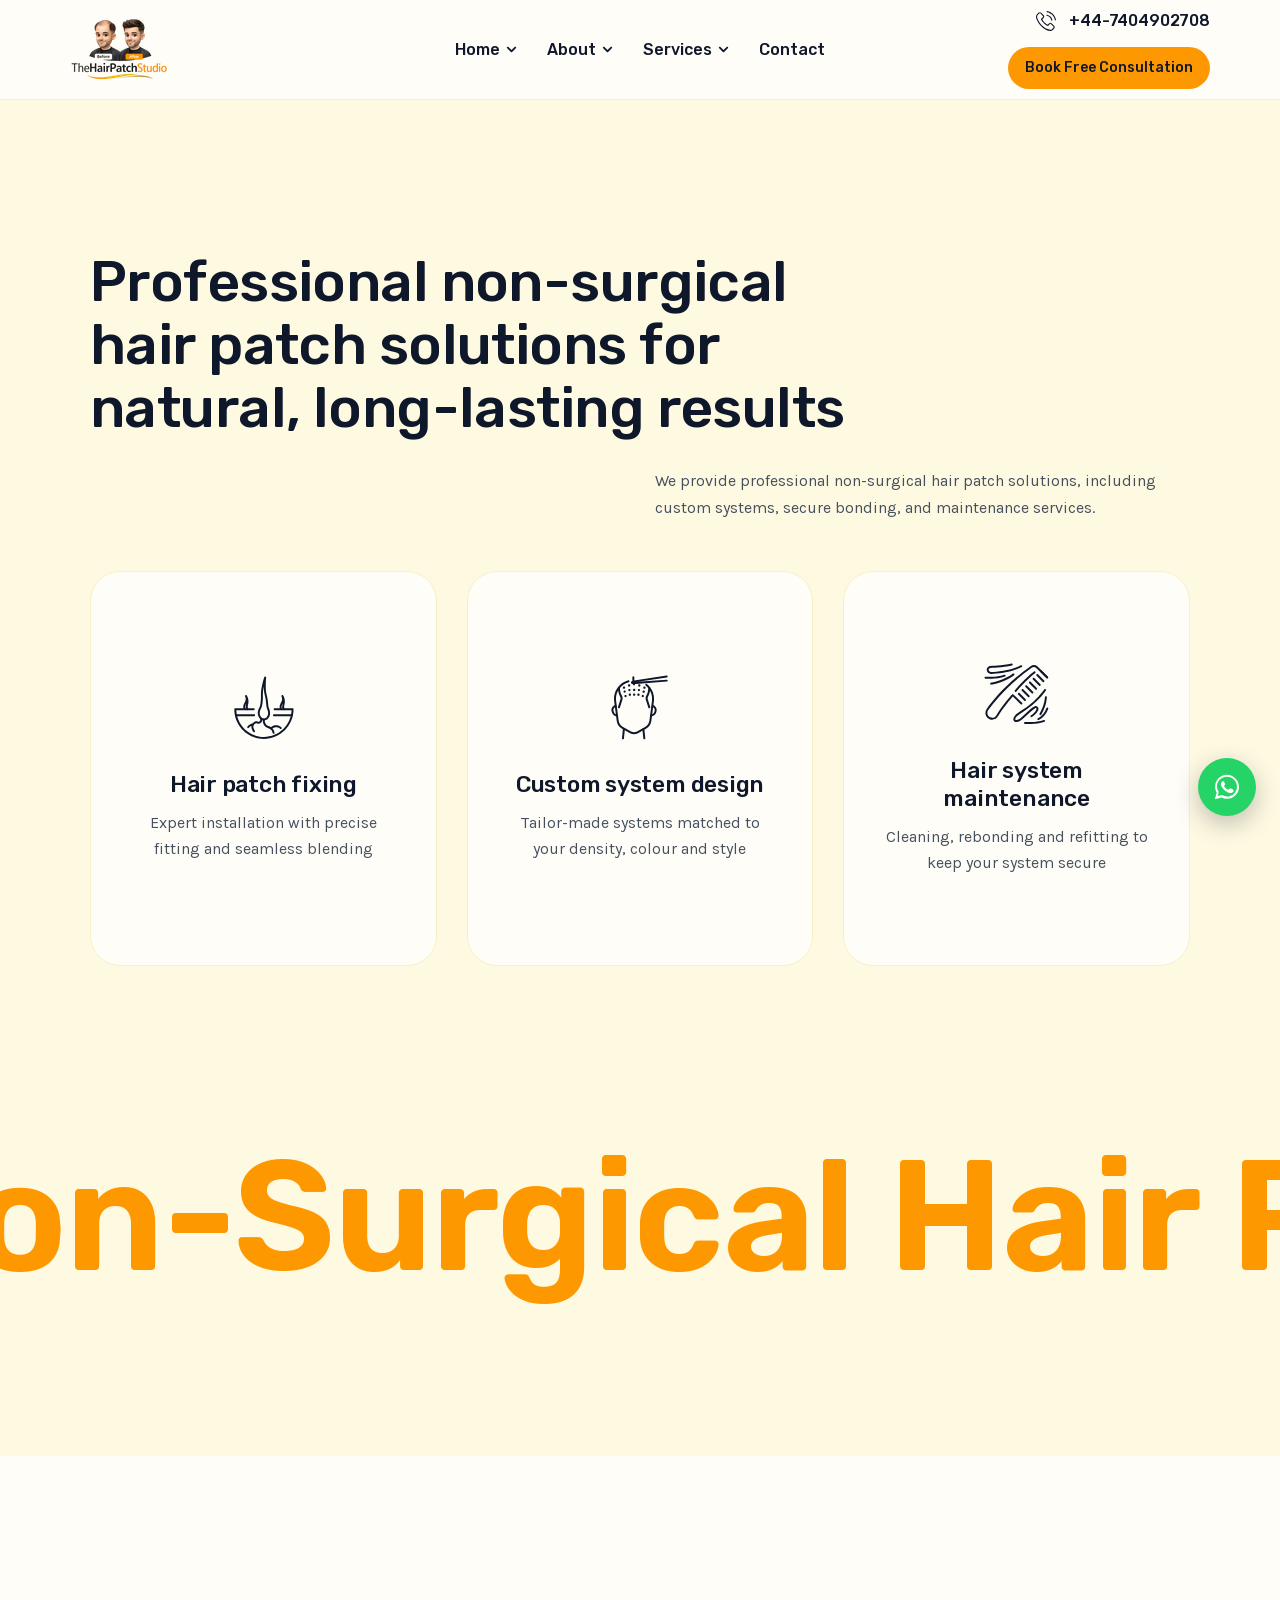
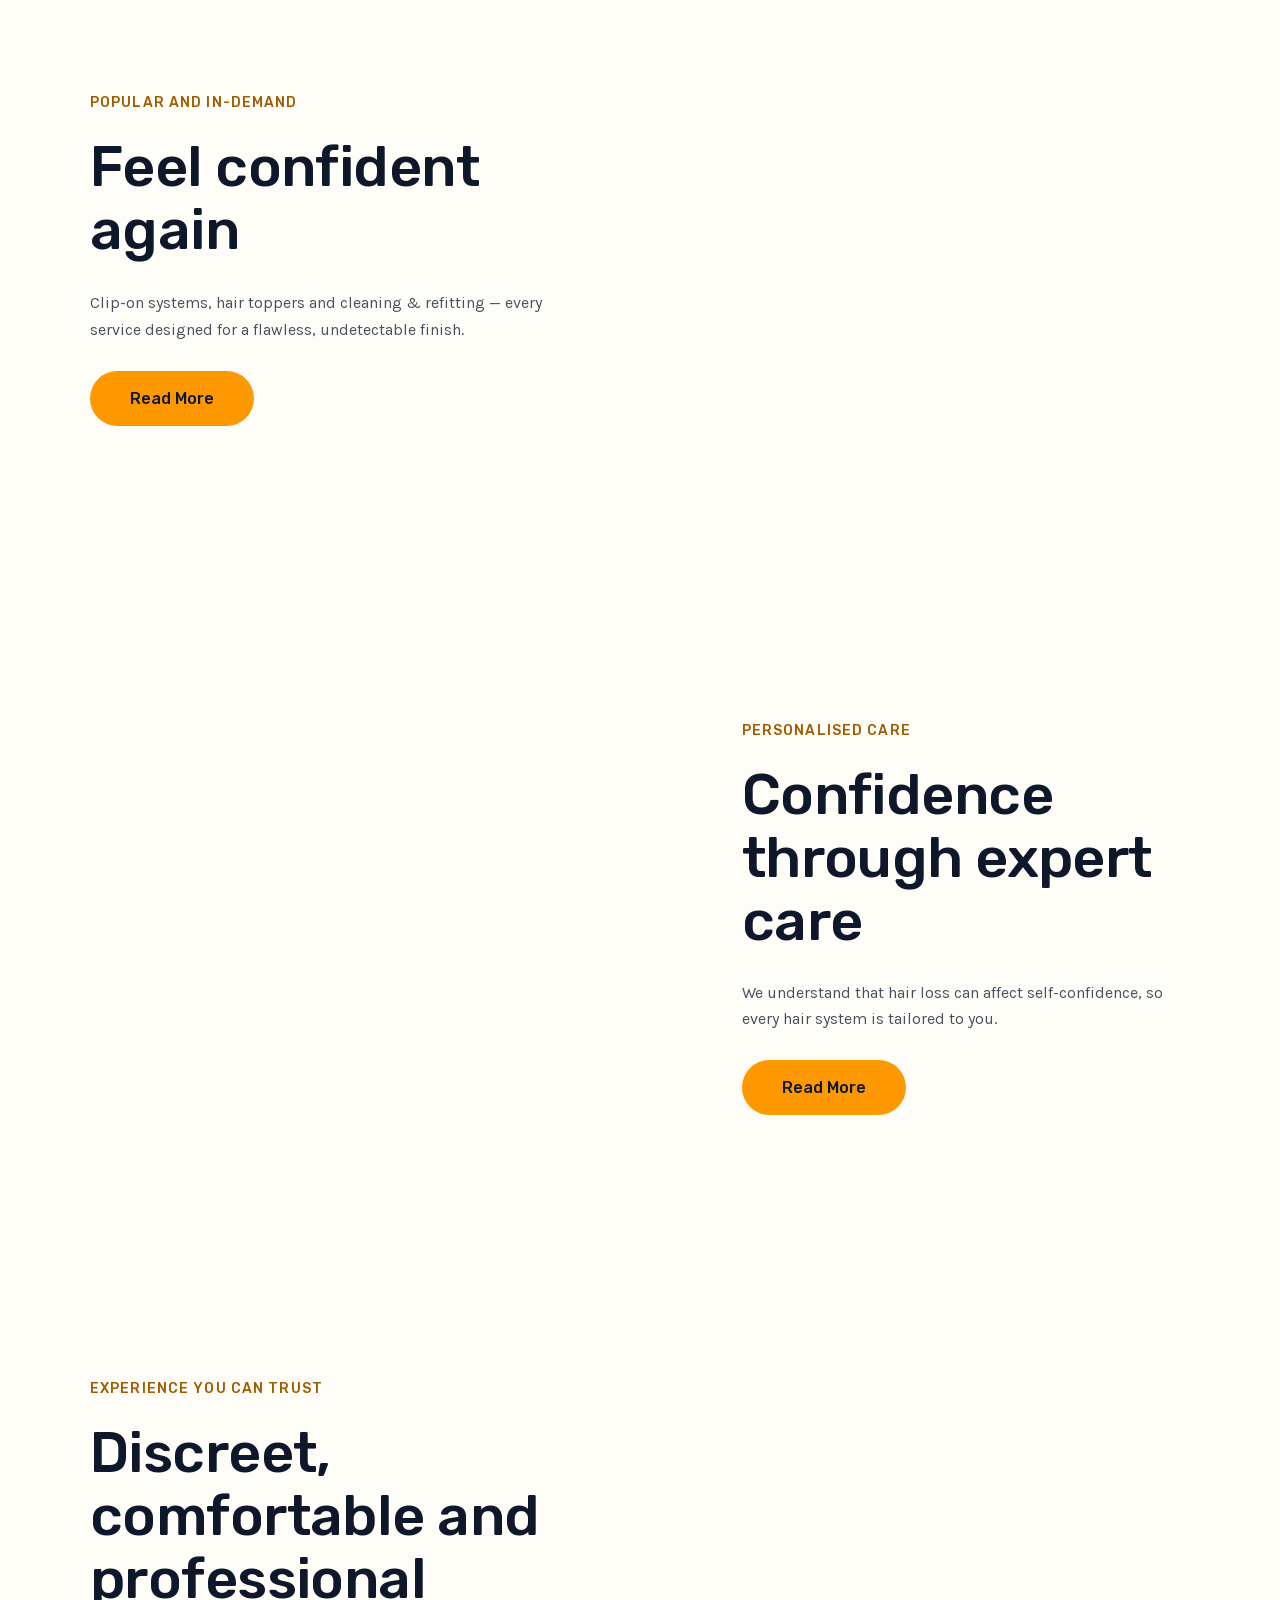
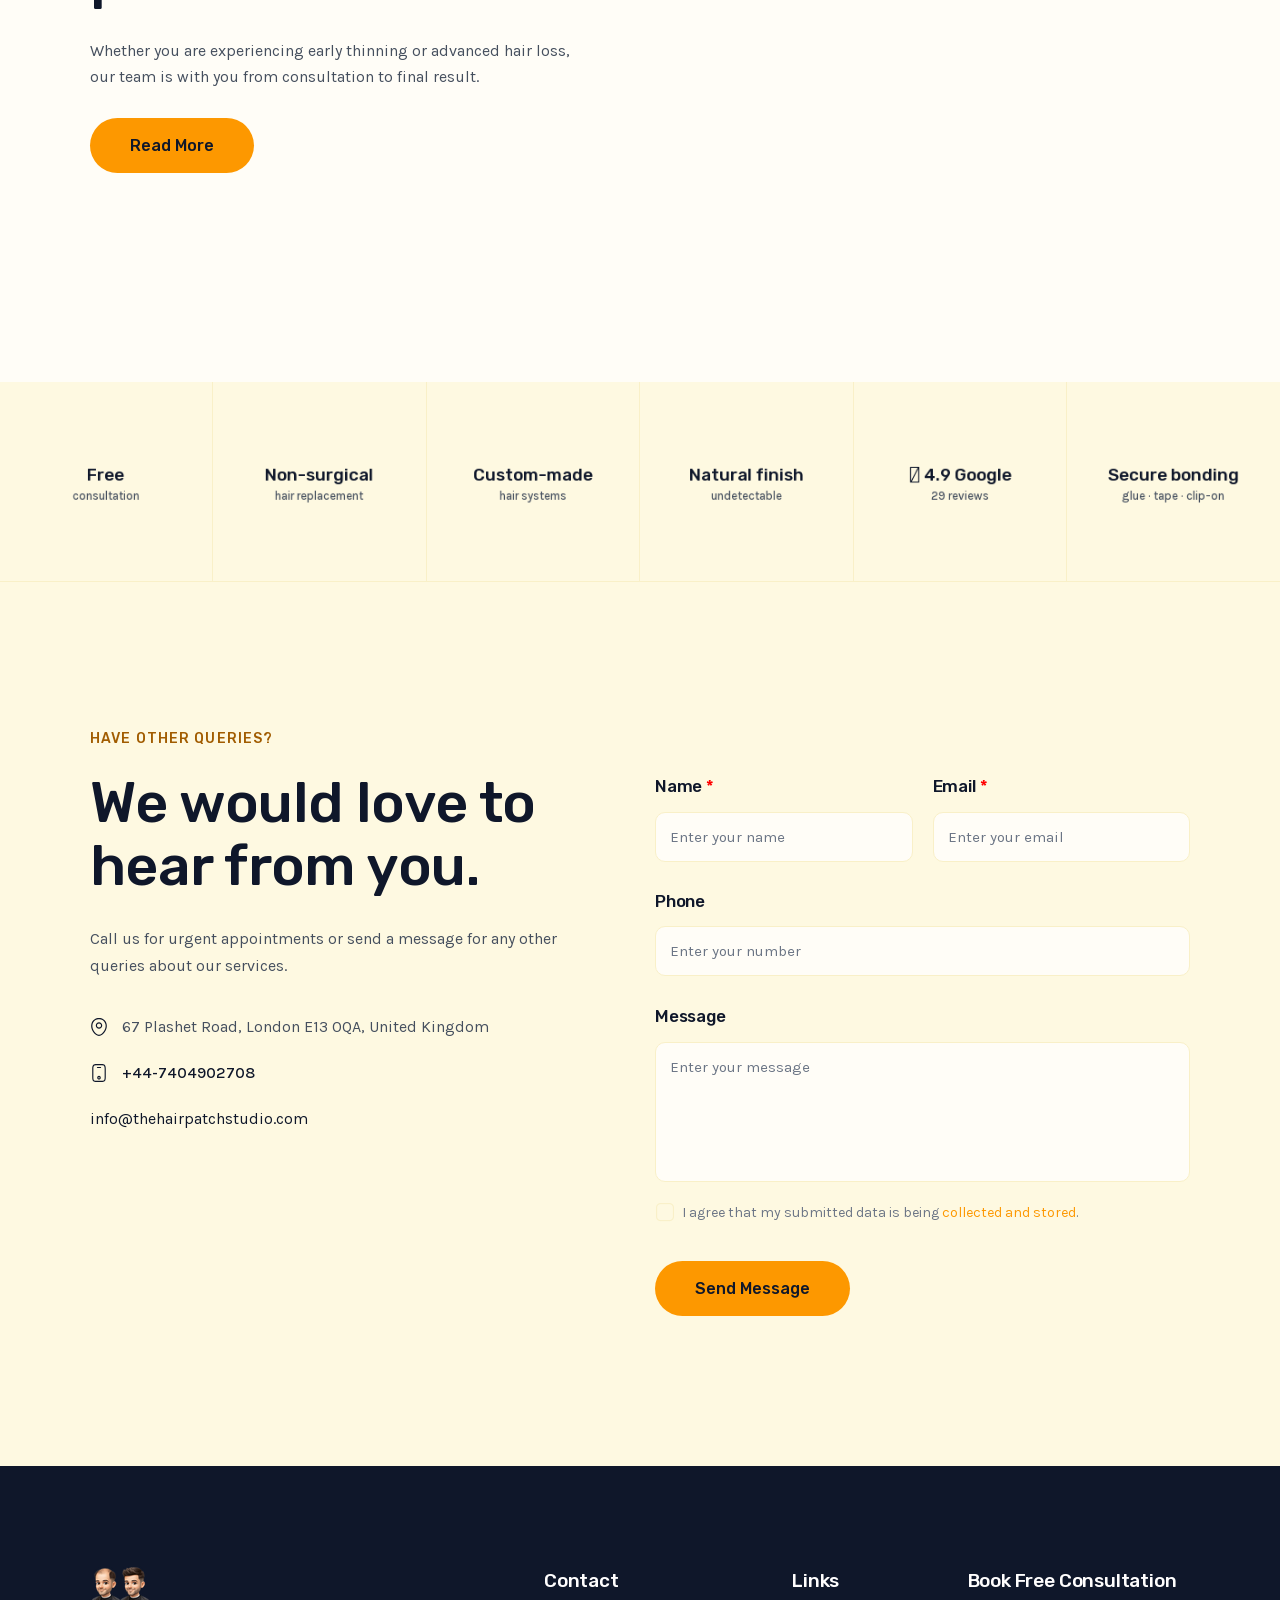
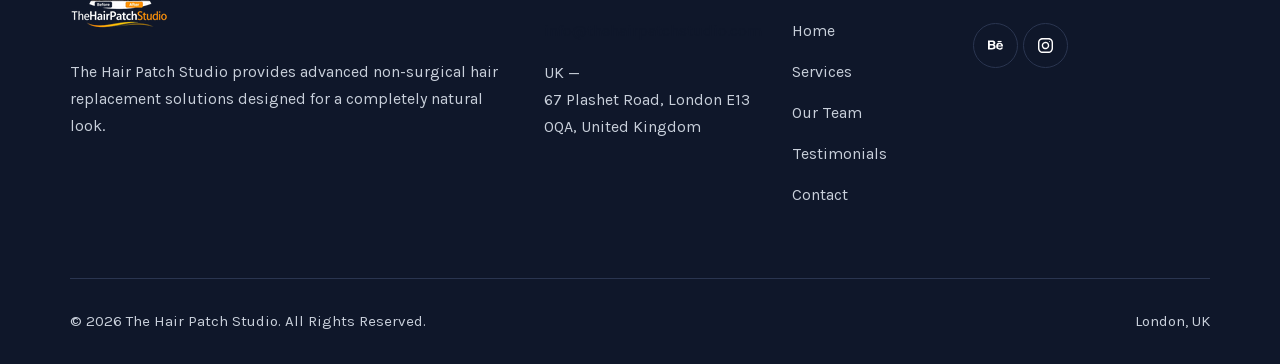
<file: site/services.html>
<!DOCTYPE html>

<html class="no-js scheme_default" lang="en-US">
<head>
<meta charset="utf-8"/>
<meta content="width=device-width, initial-scale=1" name="viewport"/>
<meta content="telephone=no" name="format-detection"/>
<link href="//gmpg.org/xfn/11" rel="profile"/>
<title>Services – The Hair Patch Studio</title>
<meta content="max-image-preview:large" name="robots"/>
<meta content="article" property="og:type"/>
<meta content="https://www.thehairpatchstudio.com/" property="og:url"/>
<meta content="Services – The Hair Patch Studio" property="og:title"/>
<meta content="The Hair Patch Studio — specialist non-surgical hair replacement in London: hair patch fixing, custom hair systems, glue &amp; tape bonding, toppers and maintenance. Call +44-7404902708." property="og:description"/>
<style id="wp-img-auto-sizes-contain-inline-css">
img:is([sizes=auto i],[sizes^="auto," i]){contain-intrinsic-size:3000px 1500px}
/*# sourceURL=wp-img-auto-sizes-contain-inline-css */
</style>

<link href="assets/animation-d012c1.css" id="trx_demo_icons_animation-css" media="all" property="stylesheet" rel="stylesheet"/>
<link href="assets/all.min-06f171.css" id="font-awesome-5-all-css" media="all" property="stylesheet" rel="stylesheet"/>
<link href="assets/v4-shims.min-0d00f3.css" id="font-awesome-4-shim-css" media="all" property="stylesheet" rel="stylesheet"/>
<style id="wp-emoji-styles-inline-css">
	img.wp-smiley, img.emoji {
		display: inline !important;
		border: none !important;
		box-shadow: none !important;
		height: 1em !important;
		width: 1em !important;
		margin: 0 0.07em !important;
		vertical-align: -0.1em !important;
		background: none !important;
		padding: 0 !important;
	}
/*# sourceURL=wp-emoji-styles-inline-css */
</style>
<style id="global-styles-inline-css">
:root{--wp--preset--aspect-ratio--square: 1;--wp--preset--aspect-ratio--4-3: 4/3;--wp--preset--aspect-ratio--3-4: 3/4;--wp--preset--aspect-ratio--3-2: 3/2;--wp--preset--aspect-ratio--2-3: 2/3;--wp--preset--aspect-ratio--16-9: 16/9;--wp--preset--aspect-ratio--9-16: 9/16;--wp--preset--color--black: #000000;--wp--preset--color--cyan-bluish-gray: #abb8c3;--wp--preset--color--white: #ffffff;--wp--preset--color--pale-pink: #f78da7;--wp--preset--color--vivid-red: #cf2e2e;--wp--preset--color--luminous-vivid-orange: #ff6900;--wp--preset--color--luminous-vivid-amber: #fcb900;--wp--preset--color--light-green-cyan: #7bdcb5;--wp--preset--color--vivid-green-cyan: #00d084;--wp--preset--color--pale-cyan-blue: #8ed1fc;--wp--preset--color--vivid-cyan-blue: #0693e3;--wp--preset--color--vivid-purple: #9b51e0;--wp--preset--color--theme-color-bg-color: #FFFDF7;--wp--preset--color--theme-color-bg-color-2: #FEF9E1;--wp--preset--color--theme-color-bd-color: #F9F0C8;--wp--preset--color--theme-color-title: #0F172A;--wp--preset--color--theme-color-meta: #6B7585;--wp--preset--color--theme-color-link: #FD9800;--wp--preset--color--theme-color-hover: #E98C00;--wp--preset--gradient--vivid-cyan-blue-to-vivid-purple: linear-gradient(135deg,rgb(6,147,227) 0%,rgb(155,81,224) 100%);--wp--preset--gradient--light-green-cyan-to-vivid-green-cyan: linear-gradient(135deg,rgb(122,220,180) 0%,rgb(0,208,130) 100%);--wp--preset--gradient--luminous-vivid-amber-to-luminous-vivid-orange: linear-gradient(135deg,rgb(252,185,0) 0%,rgb(255,105,0) 100%);--wp--preset--gradient--luminous-vivid-orange-to-vivid-red: linear-gradient(135deg,rgb(255,105,0) 0%,rgb(207,46,46) 100%);--wp--preset--gradient--very-light-gray-to-cyan-bluish-gray: linear-gradient(135deg,rgb(238,238,238) 0%,rgb(169,184,195) 100%);--wp--preset--gradient--cool-to-warm-spectrum: linear-gradient(135deg,rgb(74,234,220) 0%,rgb(151,120,209) 20%,rgb(207,42,186) 40%,rgb(238,44,130) 60%,rgb(251,105,98) 80%,rgb(254,248,76) 100%);--wp--preset--gradient--blush-light-purple: linear-gradient(135deg,rgb(255,206,236) 0%,rgb(152,150,240) 100%);--wp--preset--gradient--blush-bordeaux: linear-gradient(135deg,rgb(254,205,165) 0%,rgb(254,45,45) 50%,rgb(107,0,62) 100%);--wp--preset--gradient--luminous-dusk: linear-gradient(135deg,rgb(255,203,112) 0%,rgb(199,81,192) 50%,rgb(65,88,208) 100%);--wp--preset--gradient--pale-ocean: linear-gradient(135deg,rgb(255,245,203) 0%,rgb(182,227,212) 50%,rgb(51,167,181) 100%);--wp--preset--gradient--electric-grass: linear-gradient(135deg,rgb(202,248,128) 0%,rgb(113,206,126) 100%);--wp--preset--gradient--midnight: linear-gradient(135deg,rgb(2,3,129) 0%,rgb(40,116,252) 100%);--wp--preset--gradient--vertical-link-to-hover: linear-gradient(to bottom,var(--theme-color-link) 0%,var(--theme-color-hover) 100%);--wp--preset--gradient--diagonal-link-to-hover: linear-gradient(to bottom right,var(--theme-color-link) 0%,var(--theme-color-hover) 100%);--wp--preset--font-size--small: 13px;--wp--preset--font-size--medium: clamp(14px, 0.875rem + ((1vw - 3.2px) * 0.619), 20px);--wp--preset--font-size--large: clamp(22.041px, 1.378rem + ((1vw - 3.2px) * 1.439), 36px);--wp--preset--font-size--x-large: clamp(25.014px, 1.563rem + ((1vw - 3.2px) * 1.751), 42px);--wp--preset--font-family--p-font: "Golos Text",sans-serif;--wp--preset--font-family--post-font: inherit;--wp--preset--font-family--h-1-font: 'Karla', sans-serif;--wp--preset--spacing--20: 0.44rem;--wp--preset--spacing--30: 0.67rem;--wp--preset--spacing--40: 1rem;--wp--preset--spacing--50: 1.5rem;--wp--preset--spacing--60: 2.25rem;--wp--preset--spacing--70: 3.38rem;--wp--preset--spacing--80: 5.06rem;--wp--preset--shadow--natural: 6px 6px 9px rgba(0, 0, 0, 0.2);--wp--preset--shadow--deep: 12px 12px 50px rgba(0, 0, 0, 0.4);--wp--preset--shadow--sharp: 6px 6px 0px rgba(0, 0, 0, 0.2);--wp--preset--shadow--outlined: 6px 6px 0px -3px rgb(255, 255, 255), 6px 6px rgb(0, 0, 0);--wp--preset--shadow--crisp: 6px 6px 0px rgb(0, 0, 0);--wp--custom--spacing--tiny: var(--sc-space-tiny,   1rem);--wp--custom--spacing--small: var(--sc-space-small,  2rem);--wp--custom--spacing--medium: var(--sc-space-medium, 3.3333rem);--wp--custom--spacing--large: var(--sc-space-large,  6.6667rem);--wp--custom--spacing--huge: var(--sc-space-huge,   8.6667rem);}.wp-block-button{--wp--preset--dimension--25: 25%;--wp--preset--dimension--50: 50%;--wp--preset--dimension--75: 75%;--wp--preset--dimension--100: 100%;}:root { --wp--style--global--content-size: 850px;--wp--style--global--wide-size: 1290px; }:where(body) { margin: 0; }.wp-site-blocks > .alignleft { float: left; margin-right: 2em; }.wp-site-blocks > .alignright { float: right; margin-left: 2em; }.wp-site-blocks > .aligncenter { justify-content: center; margin-left: auto; margin-right: auto; }:where(.is-layout-flex){gap: 0.5em;}:where(.is-layout-grid){gap: 0.5em;}.is-layout-flow > .alignleft{float: left;margin-inline-start: 0;margin-inline-end: 2em;}.is-layout-flow > .alignright{float: right;margin-inline-start: 2em;margin-inline-end: 0;}.is-layout-flow > .aligncenter{margin-left: auto !important;margin-right: auto !important;}.is-layout-constrained > .alignleft{float: left;margin-inline-start: 0;margin-inline-end: 2em;}.is-layout-constrained > .alignright{float: right;margin-inline-start: 2em;margin-inline-end: 0;}.is-layout-constrained > .aligncenter{margin-left: auto !important;margin-right: auto !important;}.is-layout-constrained > :where(:not(.alignleft):not(.alignright):not(.alignfull)){max-width: var(--wp--style--global--content-size);margin-left: auto !important;margin-right: auto !important;}.is-layout-constrained > .alignwide{max-width: var(--wp--style--global--wide-size);}body .is-layout-flex{display: flex;}.is-layout-flex{flex-wrap: wrap;align-items: center;}.is-layout-flex > :is(*, div){margin: 0;}body .is-layout-grid{display: grid;}.is-layout-grid > :is(*, div){margin: 0;}body{padding-top: 0px;padding-right: 0px;padding-bottom: 0px;padding-left: 0px;}:root :where(.wp-element-button, .wp-block-button__link){background-color: #32373c;border-width: 0;color: #fff;font-family: inherit;font-size: inherit;font-style: inherit;font-weight: inherit;letter-spacing: inherit;line-height: inherit;padding-top: calc(0.667em + 2px);padding-right: calc(1.333em + 2px);padding-bottom: calc(0.667em + 2px);padding-left: calc(1.333em + 2px);text-decoration: none;text-transform: inherit;}.has-black-color{color: var(--wp--preset--color--black) !important;}.has-cyan-bluish-gray-color{color: var(--wp--preset--color--cyan-bluish-gray) !important;}.has-white-color{color: var(--wp--preset--color--white) !important;}.has-pale-pink-color{color: var(--wp--preset--color--pale-pink) !important;}.has-vivid-red-color{color: var(--wp--preset--color--vivid-red) !important;}.has-luminous-vivid-orange-color{color: var(--wp--preset--color--luminous-vivid-orange) !important;}.has-luminous-vivid-amber-color{color: var(--wp--preset--color--luminous-vivid-amber) !important;}.has-light-green-cyan-color{color: var(--wp--preset--color--light-green-cyan) !important;}.has-vivid-green-cyan-color{color: var(--wp--preset--color--vivid-green-cyan) !important;}.has-pale-cyan-blue-color{color: var(--wp--preset--color--pale-cyan-blue) !important;}.has-vivid-cyan-blue-color{color: var(--wp--preset--color--vivid-cyan-blue) !important;}.has-vivid-purple-color{color: var(--wp--preset--color--vivid-purple) !important;}.has-theme-color-bg-color-color{color: var(--wp--preset--color--theme-color-bg-color) !important;}.has-theme-color-bg-color-2-color{color: var(--wp--preset--color--theme-color-bg-color-2) !important;}.has-theme-color-bd-color-color{color: var(--wp--preset--color--theme-color-bd-color) !important;}.has-theme-color-title-color{color: var(--wp--preset--color--theme-color-title) !important;}.has-theme-color-meta-color{color: var(--wp--preset--color--theme-color-meta) !important;}.has-theme-color-link-color{color: var(--wp--preset--color--theme-color-link) !important;}.has-theme-color-hover-color{color: var(--wp--preset--color--theme-color-hover) !important;}.has-black-background-color{background-color: var(--wp--preset--color--black) !important;}.has-cyan-bluish-gray-background-color{background-color: var(--wp--preset--color--cyan-bluish-gray) !important;}.has-white-background-color{background-color: var(--wp--preset--color--white) !important;}.has-pale-pink-background-color{background-color: var(--wp--preset--color--pale-pink) !important;}.has-vivid-red-background-color{background-color: var(--wp--preset--color--vivid-red) !important;}.has-luminous-vivid-orange-background-color{background-color: var(--wp--preset--color--luminous-vivid-orange) !important;}.has-luminous-vivid-amber-background-color{background-color: var(--wp--preset--color--luminous-vivid-amber) !important;}.has-light-green-cyan-background-color{background-color: var(--wp--preset--color--light-green-cyan) !important;}.has-vivid-green-cyan-background-color{background-color: var(--wp--preset--color--vivid-green-cyan) !important;}.has-pale-cyan-blue-background-color{background-color: var(--wp--preset--color--pale-cyan-blue) !important;}.has-vivid-cyan-blue-background-color{background-color: var(--wp--preset--color--vivid-cyan-blue) !important;}.has-vivid-purple-background-color{background-color: var(--wp--preset--color--vivid-purple) !important;}.has-theme-color-bg-color-background-color{background-color: var(--wp--preset--color--theme-color-bg-color) !important;}.has-theme-color-bg-color-2-background-color{background-color: var(--wp--preset--color--theme-color-bg-color-2) !important;}.has-theme-color-bd-color-background-color{background-color: var(--wp--preset--color--theme-color-bd-color) !important;}.has-theme-color-title-background-color{background-color: var(--wp--preset--color--theme-color-title) !important;}.has-theme-color-meta-background-color{background-color: var(--wp--preset--color--theme-color-meta) !important;}.has-theme-color-link-background-color{background-color: var(--wp--preset--color--theme-color-link) !important;}.has-theme-color-hover-background-color{background-color: var(--wp--preset--color--theme-color-hover) !important;}.has-black-border-color{border-color: var(--wp--preset--color--black) !important;}.has-cyan-bluish-gray-border-color{border-color: var(--wp--preset--color--cyan-bluish-gray) !important;}.has-white-border-color{border-color: var(--wp--preset--color--white) !important;}.has-pale-pink-border-color{border-color: var(--wp--preset--color--pale-pink) !important;}.has-vivid-red-border-color{border-color: var(--wp--preset--color--vivid-red) !important;}.has-luminous-vivid-orange-border-color{border-color: var(--wp--preset--color--luminous-vivid-orange) !important;}.has-luminous-vivid-amber-border-color{border-color: var(--wp--preset--color--luminous-vivid-amber) !important;}.has-light-green-cyan-border-color{border-color: var(--wp--preset--color--light-green-cyan) !important;}.has-vivid-green-cyan-border-color{border-color: var(--wp--preset--color--vivid-green-cyan) !important;}.has-pale-cyan-blue-border-color{border-color: var(--wp--preset--color--pale-cyan-blue) !important;}.has-vivid-cyan-blue-border-color{border-color: var(--wp--preset--color--vivid-cyan-blue) !important;}.has-vivid-purple-border-color{border-color: var(--wp--preset--color--vivid-purple) !important;}.has-theme-color-bg-color-border-color{border-color: var(--wp--preset--color--theme-color-bg-color) !important;}.has-theme-color-bg-color-2-border-color{border-color: var(--wp--preset--color--theme-color-bg-color-2) !important;}.has-theme-color-bd-color-border-color{border-color: var(--wp--preset--color--theme-color-bd-color) !important;}.has-theme-color-title-border-color{border-color: var(--wp--preset--color--theme-color-title) !important;}.has-theme-color-meta-border-color{border-color: var(--wp--preset--color--theme-color-meta) !important;}.has-theme-color-link-border-color{border-color: var(--wp--preset--color--theme-color-link) !important;}.has-theme-color-hover-border-color{border-color: var(--wp--preset--color--theme-color-hover) !important;}.has-vivid-cyan-blue-to-vivid-purple-gradient-background{background: var(--wp--preset--gradient--vivid-cyan-blue-to-vivid-purple) !important;}.has-light-green-cyan-to-vivid-green-cyan-gradient-background{background: var(--wp--preset--gradient--light-green-cyan-to-vivid-green-cyan) !important;}.has-luminous-vivid-amber-to-luminous-vivid-orange-gradient-background{background: var(--wp--preset--gradient--luminous-vivid-amber-to-luminous-vivid-orange) !important;}.has-luminous-vivid-orange-to-vivid-red-gradient-background{background: var(--wp--preset--gradient--luminous-vivid-orange-to-vivid-red) !important;}.has-very-light-gray-to-cyan-bluish-gray-gradient-background{background: var(--wp--preset--gradient--very-light-gray-to-cyan-bluish-gray) !important;}.has-cool-to-warm-spectrum-gradient-background{background: var(--wp--preset--gradient--cool-to-warm-spectrum) !important;}.has-blush-light-purple-gradient-background{background: var(--wp--preset--gradient--blush-light-purple) !important;}.has-blush-bordeaux-gradient-background{background: var(--wp--preset--gradient--blush-bordeaux) !important;}.has-luminous-dusk-gradient-background{background: var(--wp--preset--gradient--luminous-dusk) !important;}.has-pale-ocean-gradient-background{background: var(--wp--preset--gradient--pale-ocean) !important;}.has-electric-grass-gradient-background{background: var(--wp--preset--gradient--electric-grass) !important;}.has-midnight-gradient-background{background: var(--wp--preset--gradient--midnight) !important;}.has-vertical-link-to-hover-gradient-background{background: var(--wp--preset--gradient--vertical-link-to-hover) !important;}.has-diagonal-link-to-hover-gradient-background{background: var(--wp--preset--gradient--diagonal-link-to-hover) !important;}.has-small-font-size{font-size: var(--wp--preset--font-size--small) !important;}.has-medium-font-size{font-size: var(--wp--preset--font-size--medium) !important;}.has-large-font-size{font-size: var(--wp--preset--font-size--large) !important;}.has-x-large-font-size{font-size: var(--wp--preset--font-size--x-large) !important;}.has-p-font-font-family{font-family: var(--wp--preset--font-family--p-font) !important;}.has-post-font-font-family{font-family: var(--wp--preset--font-family--post-font) !important;}.has-h-1-font-font-family{font-family: var(--wp--preset--font-family--h-1-font) !important;}
:root :where(.wp-block-button .wp-block-button__link){background-color: var(--theme-color-text_link);border-radius: 0;color: var(--theme-color-inverse_link);font-family: var(--theme-font-button_font-family);font-size: var(--theme-font-button_font-size);font-weight: var(--theme-font-button_font-weight);line-height: var(--theme-font-button_line-height);}
:root :where(.wp-block-icon svg){width: 24px;}
:where(.wp-block-gallery.is-layout-flex){gap: var( --wp--style--gallery-gap-default, var( --gallery-block--gutter-size, var( --wp--style--block-gap, 0.5em ) ) );}:where(.wp-block-gallery.is-layout-grid){gap: var( --wp--style--gallery-gap-default, var( --gallery-block--gutter-size, var( --wp--style--block-gap, 0.5em ) ) );}
:where(.wp-block-latest-posts.is-layout-flex){gap: 1.25em;}:where(.wp-block-latest-posts.is-layout-grid){gap: 1.25em;}
:where(.wp-block-post-template.is-layout-flex){gap: 1.25em;}:where(.wp-block-post-template.is-layout-grid){gap: 1.25em;}
:where(.wp-block-term-template.is-layout-flex){gap: 1.25em;}:where(.wp-block-term-template.is-layout-grid){gap: 1.25em;}
:where(.wp-block-columns.is-layout-flex){gap: 2em;}:where(.wp-block-columns.is-layout-grid){gap: 2em;}
:root :where(.wp-block-pullquote){border-width: 1px 0;font-size: clamp(0.984em, 0.984rem + ((1vw - 0.2em) * 0.851), 1.5em);line-height: 1.6;}
:root :where(.wp-block-post-comments){padding-top: var(--wp--custom--spacing--small);}
:root :where(.wp-block-quote){border-width: 1px;}
/*# sourceURL=global-styles-inline-css */
</style>

<link href="assets/style-b8e7cc.css" id="cute-alert-css" media="all" property="stylesheet" rel="stylesheet"/>
<link href="assets/text-editor-6b4df6.css" id="text-editor-style-css" media="all" property="stylesheet" rel="stylesheet"/>
<link href="assets/custom-frontend.min-74b991.css" id="elementor-frontend-css" media="all" property="stylesheet" rel="stylesheet"/>
<link href="assets/post-5-8e5df0.css" id="elementor-post-5-css" media="all" property="stylesheet" rel="stylesheet"/>
<link href="assets/custom-widget-icon-box.min-738f51.css" id="widget-icon-box-css" media="all" property="stylesheet" rel="stylesheet"/>
<link href="assets/widget-heading.min-6e7f7f.css" id="widget-heading-css" media="all" property="stylesheet" rel="stylesheet"/>
<link href="assets/widget-image.min-6f8145.css" id="widget-image-css" media="all" property="stylesheet" rel="stylesheet"/>
<link href="assets/metform-ui-3f53b1.css" id="metform-ui-css" media="all" property="stylesheet" rel="stylesheet"/>
<link href="assets/index-66d205.css" id="metform-style-css" media="all" property="stylesheet" rel="stylesheet"/>
<link href="assets/post-3964-2c3218.css" id="elementor-post-3964-css" media="all" property="stylesheet" rel="stylesheet"/>
<link href="assets/mediaelementplayer-legacy.min-da6fa3.css" id="mediaelement-css" media="all" property="stylesheet" rel="stylesheet"/>
<link href="assets/wp-mediaelement.min-6cf936.css" id="wp-mediaelement-css" media="all" property="stylesheet" rel="stylesheet"/>
<link href="assets/roboto-7b4e13.css" id="elementor-gf-local-roboto-css" media="all" property="stylesheet" rel="stylesheet"/>
<link href="assets/robotoslab-83440d.css" id="elementor-gf-local-robotoslab-css" media="all" property="stylesheet" rel="stylesheet"/>
<script id="font-awesome-4-shim-js" src="assets/v4-shims.min-e61a4f.js"></script>
<script id="jquery-core-js" src="assets/jquery.min-1a7583.js"></script>
<script id="jquery-migrate-js" src="assets/jquery-migrate.min-5d7813.js"></script>
<meta content="WordPress 7.1.5" name="generator"/>
<link href="https://www.thehairpatchstudio.com/" rel="canonical"/>
<meta content="Elementor 4.4.1; features: e_font_icon_svg, additional_custom_breakpoints; settings: css_print_method-external, google_font-enabled, font_display-swap" name="generator"/>
<style>
				.e-con.e-parent:nth-of-type(n+4):not(.e-lazyloaded):not(.e-no-lazyload),
				.e-con.e-parent:nth-of-type(n+4):not(.e-lazyloaded):not(.e-no-lazyload) * {
					background-image: none !important;
				}
				@media screen and (max-height: 1024px) {
					.e-con.e-parent:nth-of-type(n+3):not(.e-lazyloaded):not(.e-no-lazyload),
					.e-con.e-parent:nth-of-type(n+3):not(.e-lazyloaded):not(.e-no-lazyload) * {
						background-image: none !important;
					}
				}
				@media screen and (max-height: 640px) {
					.e-con.e-parent:nth-of-type(n+2):not(.e-lazyloaded):not(.e-no-lazyload),
					.e-con.e-parent:nth-of-type(n+2):not(.e-lazyloaded):not(.e-no-lazyload) * {
						background-image: none !important;
					}
				}
			</style>
<link href="assets/favicon-90x90-b1f3ae.jpg" rel="icon" sizes="32x32"/>
<link href="assets/favicon-300x300-6c5140.jpg" rel="icon" sizes="192x192"/>
<link href="assets/favicon-300x300-6c5140.jpg" rel="apple-touch-icon"/>
<meta content="assets/favicon-300x300-6c5140.jpg" name="msapplication-TileImage"/>
<style key="1">.elementor-2192 .elementor-element.elementor-element-7b16fa98{--display:flex;--flex-direction:column;--container-widget-width:100%;--container-widget-height:initial;--container-widget-flex-grow:0;--container-widget-align-self:initial;--flex-wrap-mobile:wrap;--gap:0px 0px;--row-gap:0px;--column-gap:0px;}.elementor-2192 .elementor-element.elementor-element-7b16fa98 .trx_addons_bg_text{z-index:0;}.elementor-2192 .elementor-element.elementor-element-7b16fa98 .trx_addons_bg_text.trx_addons_marquee_wrap:not(.trx_addons_marquee_reverse) .trx_addons_marquee_element{padding-right:50px;}.elementor-2192 .elementor-element.elementor-element-7b16fa98 .trx_addons_bg_text.trx_addons_marquee_wrap.trx_addons_marquee_reverse .trx_addons_marquee_element{padding-left:50px;}.elementor-2192 .elementor-element.elementor-element-582f4b30{--display:flex;--flex-direction:row;--container-widget-width:initial;--container-widget-height:100%;--container-widget-flex-grow:1;--container-widget-align-self:stretch;--flex-wrap-mobile:wrap;--gap:20px 20px;--row-gap:20px;--column-gap:20px;}.elementor-2192 .elementor-element.elementor-element-582f4b30 .trx_addons_bg_text{z-index:0;}.elementor-2192 .elementor-element.elementor-element-582f4b30 .trx_addons_bg_text.trx_addons_marquee_wrap:not(.trx_addons_marquee_reverse) .trx_addons_marquee_element{padding-right:50px;}.elementor-2192 .elementor-element.elementor-element-582f4b30 .trx_addons_bg_text.trx_addons_marquee_wrap.trx_addons_marquee_reverse .trx_addons_marquee_element{padding-left:50px;}.elementor-2192 .elementor-element.elementor-element-19d034f0 .mf-input, .elementor-2192 .elementor-element.elementor-element-19d034f0 .mf-input-file-upload-label, .elementor-2192 .elementor-element.elementor-element-19d034f0 .mf-input-wrapper .iti--separate-dial-code .iti__selected-flag, .elementor-2192 .elementor-element.elementor-element-19d034f0 .mf-input-calculation-total,.elementor-2192 .elementor-element.elementor-element-19d034f0 .mf_multiselect__multi-value__label, .elementor-2192 .elementor-element.elementor-element-19d034f0 .mf_multiselect__multi-value__remove,.elementor-2192 .elementor-element.elementor-element-19d034f0 .mf_multiselect__option,.elementor-2192 .elementor-element.elementor-element-19d034f0 .mf_multiselect__menu-notice--no-options,.elementor-2192 .elementor-element.elementor-element-19d034f0 .mf-input-multiselect .mf_multiselect__control{background-color:var( --e-global-color-theme_color_bg_color );}.elementor-2192 .elementor-element.elementor-element-19d034f0{width:var( --container-widget-width, 50% );max-width:50%;margin:0px 0px calc(var(--kit-widget-spacing, 0px) + 20px) 0px;--container-widget-width:50%;--container-widget-flex-grow:0;}.elementor-2192 .elementor-element.elementor-element-19d034f0 .mf-input-label{display:block;color:var( --e-global-color-theme_color_title );font-size:17px;margin:0px 0px 14px 0px;}.elementor-2192 .elementor-element.elementor-element-19d034f0 .mf-input-required-indicator{color:#f00;}.elementor-2192 .elementor-element.elementor-element-19d034f0 .mf-input-wrapper .mf-input[aria-invalid="true"], .elementor-2192 .elementor-element.elementor-element-19d034f0 .mf-input-wrapper .mf-input.mf-invalid{border-color:#f00;}.elementor-2192 .elementor-element.elementor-element-19d034f0 .mf-error-message{color:#f00;font-size:13px;line-height:16px;}.elementor-2192 .elementor-element.elementor-element-19d034f0 .mf-input{padding:14px 14px 13px 14px;margin:0px 0px 9px 0px;border-radius:10px;}.elementor-2192 .elementor-element.elementor-element-19d034f0 .mf-input-file-upload-label{padding:14px 14px 13px 14px;margin:0px 0px 9px 0px;}.elementor-2192 .elementor-element.elementor-element-19d034f0 .mf-input-calculation-total{padding:14px 14px 13px 14px;margin:0px 0px 9px 0px;}.elementor-2192 .elementor-element.elementor-element-19d034f0 .mf_select__control, .elementor-2192 .elementor-element.elementor-element-19d034f0 .mf_multiselect__control .mf_multiselect__value-container, .elementor-2192 .elementor-element.elementor-element-19d034f0 .mf_multiselect__option, .elementor-2192 .elementor-element.elementor-element-19d034f0 .mf_multiselect__menu-notice--no-options{padding:14px 14px 13px 14px;}.elementor-2192 .elementor-element.elementor-element-19d034f0 .mf-input-wrapper .range-slider{padding:14px 14px 13px 14px;margin:0px 0px;}.elementor-2192 .elementor-element.elementor-element-19d034f0 .mf-input, .elementor-2192 .elementor-element.elementor-element-19d034f0 .elementor-2192 .elementor-element.elementor-element-19d034f0 .mf-input-wrapper .iti--separate-dial-code .iti__selected-flag, .elementor-2192 .elementor-element.elementor-element-19d034f0 .mf-input-wrapper .iti--separate-dial-code .iti__selected-dial-code{color:var( --e-global-color-theme_color_text );}.elementor-2192 .elementor-element.elementor-element-19d034f0 .irs--round .irs-bar, .elementor-2192 .elementor-element.elementor-element-19d034f0 .irs--round .irs-from, .elementor-2192 .elementor-element.elementor-element-19d034f0 .irs--round .irs-to, .elementor-2192 .elementor-element.elementor-element-19d034f0 .irs--round .irs-single{background-color:var( --e-global-color-theme_color_text );}.elementor-2192 .elementor-element.elementor-element-19d034f0 .irs--round .irs-handle{border-color:var( --e-global-color-theme_color_text );}.elementor-2192 .elementor-element.elementor-element-19d034f0 .irs--round .irs-from:before, .elementor-2192 .elementor-element.elementor-element-19d034f0 .irs--round .irs-to:before, .elementor-2192 .elementor-element.elementor-element-19d034f0 .irs--round .irs-single:before{border-top-color:var( --e-global-color-theme_color_text );}.elementor-2192 .elementor-element.elementor-element-19d034f0 .mf_select__single-value{color:var( --e-global-color-theme_color_text );}.elementor-2192 .elementor-element.elementor-element-19d034f0 .mf-input-wrapper{border-color:var( --e-global-color-theme_color_title );}.elementor-2192 .elementor-element.elementor-element-19d034f0 .mf-input-wrapper .input-range__track--active{background-color:var( --e-global-color-theme_color_text );}.elementor-2192 .elementor-element.elementor-element-19d034f0 .mf-input-wrapper .asRange .asRange-pointer .asRange-tip{background-color:var( --e-global-color-theme_color_text );border-color:var( --e-global-color-theme_color_text );}.elementor-2192 .elementor-element.elementor-element-19d034f0 .mf-input-file-upload-label, .elementor-2192 .elementor-element.elementor-element-19d034f0 .mf-input-calculation-total{color:var( --e-global-color-theme_color_text );}.elementor-2192 .elementor-element.elementor-element-19d034f0 .mf-input-file-upload-label svg path{stroke:var( --e-global-color-theme_color_text );fill:var( --e-global-color-theme_color_text );}.elementor-2192 .elementor-element.elementor-element-19d034f0 .mf_multiselect__multi-value__label, .elementor-2192 .elementor-element.elementor-element-19d034f0 .mf_multiselect__multi-value__remove,.elementor-2192 .elementor-element.elementor-element-19d034f0 .mf_multiselect__menu-notice--no-options{color:var( --e-global-color-theme_color_text );}.elementor-2192 .elementor-element.elementor-element-19d034f0 .mf-input, .elementor-2192 .elementor-element.elementor-element-19d034f0 .mf-input-file-upload-label, .elementor-2192 .elementor-element.elementor-element-19d034f0 .mf-input-wrapper .iti--separate-dial-code .iti__selected-flag, .elementor-2192 .elementor-element.elementor-element-19d034f0 .mf-input-calculation-total, .elementor-2192 .elementor-element.elementor-element-19d034f0 .mf-input-select > .mf_select__control, .elementor-2192 .elementor-element.elementor-element-19d034f0 .mf-input-multiselect .mf_multiselect__control, .elementor-2192 .elementor-element.elementor-element-19d034f0 .mf_multiselect__option{border-style:solid;border-width:1px 1px 1px 1px;border-color:var( --e-global-color-theme_color_bd_color );}.elementor-2192 .elementor-element.elementor-element-19d034f0 .mf-input:focus, .elementor-2192 .elementor-element.elementor-element-19d034f0 .mf-input-wrapper:focus .iti--separate-dial-code .iti__selected-flag, .elementor-2192 .elementor-element.elementor-element-19d034f0 .mf-input-wrapper:focus .iti--separate-dial-code .iti__selected-dial-code{color:var( --e-global-color-theme_color_title );}.elementor-2192 .elementor-element.elementor-element-19d034f0 .irs--round .irs-handle:focus{border-color:var( --e-global-color-theme_color_title );}.elementor-2192 .elementor-element.elementor-element-19d034f0 .mf-input-file-upload-label:hover{color:var( --e-global-color-theme_color_title );}.elementor-2192 .elementor-element.elementor-element-19d034f0 .mf-file-upload-container:focus .mf-input-file-upload-label, .elementor-2192 .elementor-element.elementor-element-19d034f0 .mf-file-upload-container:focus .mf-image-label, .elementor-2192 .elementor-element.elementor-element-19d034f0 .mf-input-calculation-total:focus{color:var( --e-global-color-theme_color_title );}.elementor-2192 .elementor-element.elementor-element-19d034f0 .mf-input > .mf_select__control--is-focused .mf_select__single-value{color:var( --e-global-color-theme_color_title );}.elementor-2192 .elementor-element.elementor-element-19d034f0 .mf-file-upload-container:focus .mf-input-file-upload-label svg path{stroke:var( --e-global-color-theme_color_title );fill:var( --e-global-color-theme_color_title );}.elementor-2192 .elementor-element.elementor-element-19d034f0 .mf-input-calculation-total:focus, .elementor-2192 .elementor-element.elementor-element-19d034f0 .mf_multiselect__option:focus, .elementor-2192 .elementor-element.elementor-element-19d034f0 .mf_multiselect__multi-value:focus .mf_multiselect__multi-value__label, .elementor-2192 .elementor-element.elementor-element-19d034f0 .mf_multiselect__multi-value:focus .mf_multiselect__multi-value__remove, .elementor-2192 .elementor-element.elementor-element-19d034f0 .mf_multiselect__menu-notice--no-options:focus{color:var( --e-global-color-theme_color_title );}.elementor-2192 .elementor-element.elementor-element-19d034f0 .mf-input:focus, .elementor-2192 .elementor-element.elementor-element-19d034f0 .mf-file-upload-container:focus .mf-input-file-upload-label, .elementor-2192 .elementor-element.elementor-element-19d034f0 .mf-input-wrapper:focus .iti--separate-dial-code .iti__selected-flag, .elementor-2192 .elementor-element.elementor-element-19d034f0 .mf-input-calculation-total:focus, .elementor-2192 .elementor-element.elementor-element-19d034f0 .mf-input-wrapper > .mf-input-select > .mf_select__control--is-focused, .elementor-2192 .elementor-element.elementor-element-19d034f0 .mf_multiselect__option:focus, .elementor-2192 .elementor-element.elementor-element-19d034f0 .mf_multiselect__menu-notice--no-options:focus{border-style:solid;border-color:var( --e-global-color-theme_color_meta );}.elementor-2192 .elementor-element.elementor-element-19d034f0 .mf-input, .elementor-2192 .elementor-element.elementor-element-19d034f0 .irs--round .irs-single, .elementor-2192 .elementor-element.elementor-element-19d034f0 .asRange .asRange-pointer .asRange-tip, .elementor-2192 .elementor-element.elementor-element-19d034f0 .mf-file-upload-container .mf-input-file-upload-label, .elementor-2192 .elementor-element.elementor-element-19d034f0 .mf-input-wrapper .iti--separate-dial-code .iti__selected-flag, .elementor-2192 .elementor-element.elementor-element-19d034f0 .mf-input-calculation-total, .elementor-2192 .elementor-element.elementor-element-19d034f0 .mf-input-wrapper .input-range__label-container{font-size:15px;}.elementor-2192 .elementor-element.elementor-element-19d034f0 .input-range .input-range__track{border-radius:10px;}.elementor-2192 .elementor-element.elementor-element-19d034f0 .mf-file-upload-container .mf-input-file-upload-label, .elementor-2192 .elementor-element.elementor-element-19d034f0 .mf-input-wrapper .iti--separate-dial-code .iti__selected-flag, .elementor-2192 .elementor-element.elementor-element-19d034f0 .mf-input-calculation-total{border-radius:10px;}.elementor-2192 .elementor-element.elementor-element-19d034f0 .mf-input-select > .mf_select__control, .elementor-2192 .elementor-element.elementor-element-19d034f0 .mf-input-multiselect .mf_multiselect__control, .elementor-2192 .elementor-element.elementor-element-19d034f0 .mf_multiselect__option, .elementor-2192 .elementor-element.elementor-element-19d034f0 .mf_multiselect__multi-value__label, .elementor-2192 .elementor-element.elementor-element-19d034f0 .mf_multiselect__multi-value__remove, .elementor-2192 .elementor-element.elementor-element-19d034f0 .mf_multiselect__menu-notice--no-options {border-radius:10px;}.elementor-2192 .elementor-element.elementor-element-19d034f0 :is(.mf_select__placeholder, .mf_multiselect__placeholder, .text), 
							   .elementor-2192 .elementor-element.elementor-element-19d034f0 .mf-input::placeholder,
							   .elementor-2192 .elementor-element.elementor-element-19d034f0 .mf-time-input::before{font-size:15px;}.elementor-2192 .elementor-element.elementor-element-19d034f0 .mf-input:not([type="submit"]):not([type="checkbox"]):not([type="radio"])::-webkit-input-placeholder{color:var( --e-global-color-theme_color_meta );}.elementor-2192 .elementor-element.elementor-element-19d034f0 .mf-input:not([type="submit"]):not([type="checkbox"]):not([type="radio"])::-moz-placeholder{color:var( --e-global-color-theme_color_meta );}.elementor-2192 .elementor-element.elementor-element-19d034f0 .mf-input:not([type="submit"]):not([type="checkbox"]):not([type="radio"]):-ms-input-placeholder{color:var( --e-global-color-theme_color_meta );}.elementor-2192 .elementor-element.elementor-element-19d034f0 .mf-input:not([type="submit"]):not([type="checkbox"]):not([type="radio"]):-moz-placeholder{color:var( --e-global-color-theme_color_meta );}.elementor-2192 .elementor-element.elementor-element-19d034f0 .mf-time-input::before{color:var( --e-global-color-theme_color_meta );}.elementor-2192 .elementor-element.elementor-element-19d034f0 .mf-input::-webkit-input-placeholder{color:var( --e-global-color-theme_color_meta );}.elementor-2192 .elementor-element.elementor-element-19d034f0 .mf-input::-moz-placeholder{color:var( --e-global-color-theme_color_meta );}.elementor-2192 .elementor-element.elementor-element-19d034f0 .mf-input:-ms-input-placeholder{color:var( --e-global-color-theme_color_meta );}.elementor-2192 .elementor-element.elementor-element-19d034f0 .mf-input:-moz-placeholder{color:var( --e-global-color-theme_color_meta );}.elementor-2192 .elementor-element.elementor-element-19d034f0 :is(.mf_select__placeholder, .mf_multiselect__placeholder){color:var( --e-global-color-theme_color_meta );}.elementor-2192 .elementor-element.elementor-element-208b034b .mf-input, .elementor-2192 .elementor-element.elementor-element-208b034b .mf-input-file-upload-label, .elementor-2192 .elementor-element.elementor-element-208b034b .mf-input-wrapper .iti--separate-dial-code .iti__selected-flag, .elementor-2192 .elementor-element.elementor-element-208b034b .mf-input-calculation-total,.elementor-2192 .elementor-element.elementor-element-208b034b .mf_multiselect__multi-value__label, .elementor-2192 .elementor-element.elementor-element-208b034b .mf_multiselect__multi-value__remove,.elementor-2192 .elementor-element.elementor-element-208b034b .mf_multiselect__option,.elementor-2192 .elementor-element.elementor-element-208b034b .mf_multiselect__menu-notice--no-options,.elementor-2192 .elementor-element.elementor-element-208b034b .mf-input-multiselect .mf_multiselect__control{background-color:var( --e-global-color-theme_color_bg_color );}.elementor-2192 .elementor-element.elementor-element-208b034b{width:var( --container-widget-width, 50% );max-width:50%;margin:0px 0px calc(var(--kit-widget-spacing, 0px) + 20px) 0px;--container-widget-width:50%;--container-widget-flex-grow:0;}.elementor-2192 .elementor-element.elementor-element-208b034b .mf-input-label{display:block;color:var( --e-global-color-theme_color_title );font-size:17px;margin:0px 0px 14px 0px;}.elementor-2192 .elementor-element.elementor-element-208b034b .mf-input-required-indicator{color:#f00;}.elementor-2192 .elementor-element.elementor-element-208b034b .mf-input-wrapper .mf-input[aria-invalid="true"], .elementor-2192 .elementor-element.elementor-element-208b034b .mf-input-wrapper .mf-input.mf-invalid{border-color:#f00;}.elementor-2192 .elementor-element.elementor-element-208b034b .mf-error-message{color:#FF0000;font-size:13px;line-height:16px;}.elementor-2192 .elementor-element.elementor-element-208b034b .mf-input{padding:14px 14px 13px 14px;margin:0px 0px 9px 0px;border-radius:10px;}.elementor-2192 .elementor-element.elementor-element-208b034b .mf-input-file-upload-label{padding:14px 14px 13px 14px;margin:0px 0px 9px 0px;}.elementor-2192 .elementor-element.elementor-element-208b034b .mf-input-calculation-total{padding:14px 14px 13px 14px;margin:0px 0px 9px 0px;}.elementor-2192 .elementor-element.elementor-element-208b034b .mf_select__control, .elementor-2192 .elementor-element.elementor-element-208b034b .mf_multiselect__control .mf_multiselect__value-container, .elementor-2192 .elementor-element.elementor-element-208b034b .mf_multiselect__option, .elementor-2192 .elementor-element.elementor-element-208b034b .mf_multiselect__menu-notice--no-options{padding:14px 14px 13px 14px;}.elementor-2192 .elementor-element.elementor-element-208b034b .mf-input-wrapper .range-slider{padding:14px 14px 13px 14px;margin:0px 0px;}.elementor-2192 .elementor-element.elementor-element-208b034b .mf-input, .elementor-2192 .elementor-element.elementor-element-208b034b .elementor-2192 .elementor-element.elementor-element-208b034b .mf-input-wrapper .iti--separate-dial-code .iti__selected-flag, .elementor-2192 .elementor-element.elementor-element-208b034b .mf-input-wrapper .iti--separate-dial-code .iti__selected-dial-code{color:var( --e-global-color-theme_color_text );}.elementor-2192 .elementor-element.elementor-element-208b034b .irs--round .irs-bar, .elementor-2192 .elementor-element.elementor-element-208b034b .irs--round .irs-from, .elementor-2192 .elementor-element.elementor-element-208b034b .irs--round .irs-to, .elementor-2192 .elementor-element.elementor-element-208b034b .irs--round .irs-single{background-color:var( --e-global-color-theme_color_text );}.elementor-2192 .elementor-element.elementor-element-208b034b .irs--round .irs-handle{border-color:var( --e-global-color-theme_color_text );}.elementor-2192 .elementor-element.elementor-element-208b034b .irs--round .irs-from:before, .elementor-2192 .elementor-element.elementor-element-208b034b .irs--round .irs-to:before, .elementor-2192 .elementor-element.elementor-element-208b034b .irs--round .irs-single:before{border-top-color:var( --e-global-color-theme_color_text );}.elementor-2192 .elementor-element.elementor-element-208b034b .mf_select__single-value{color:var( --e-global-color-theme_color_text );}.elementor-2192 .elementor-element.elementor-element-208b034b .mf-input-wrapper{border-color:var( --e-global-color-theme_color_title );}.elementor-2192 .elementor-element.elementor-element-208b034b .mf-input-wrapper .input-range__track--active{background-color:var( --e-global-color-theme_color_text );}.elementor-2192 .elementor-element.elementor-element-208b034b .mf-input-wrapper .asRange .asRange-pointer .asRange-tip{background-color:var( --e-global-color-theme_color_text );border-color:var( --e-global-color-theme_color_text );}.elementor-2192 .elementor-element.elementor-element-208b034b .mf-input-file-upload-label, .elementor-2192 .elementor-element.elementor-element-208b034b .mf-input-calculation-total{color:var( --e-global-color-theme_color_text );}.elementor-2192 .elementor-element.elementor-element-208b034b .mf-input-file-upload-label svg path{stroke:var( --e-global-color-theme_color_text );fill:var( --e-global-color-theme_color_text );}.elementor-2192 .elementor-element.elementor-element-208b034b .mf_multiselect__multi-value__label, .elementor-2192 .elementor-element.elementor-element-208b034b .mf_multiselect__multi-value__remove,.elementor-2192 .elementor-element.elementor-element-208b034b .mf_multiselect__menu-notice--no-options{color:var( --e-global-color-theme_color_text );}.elementor-2192 .elementor-element.elementor-element-208b034b .mf-input, .elementor-2192 .elementor-element.elementor-element-208b034b .mf-input-file-upload-label, .elementor-2192 .elementor-element.elementor-element-208b034b .mf-input-wrapper .iti--separate-dial-code .iti__selected-flag, .elementor-2192 .elementor-element.elementor-element-208b034b .mf-input-calculation-total, .elementor-2192 .elementor-element.elementor-element-208b034b .mf-input-select > .mf_select__control, .elementor-2192 .elementor-element.elementor-element-208b034b .mf-input-multiselect .mf_multiselect__control, .elementor-2192 .elementor-element.elementor-element-208b034b .mf_multiselect__option{border-style:solid;border-width:1px 1px 1px 1px;border-color:var( --e-global-color-theme_color_bd_color );}.elementor-2192 .elementor-element.elementor-element-208b034b .mf-input:focus, .elementor-2192 .elementor-element.elementor-element-208b034b .mf-input-wrapper:focus .iti--separate-dial-code .iti__selected-flag, .elementor-2192 .elementor-element.elementor-element-208b034b .mf-input-wrapper:focus .iti--separate-dial-code .iti__selected-dial-code{color:var( --e-global-color-theme_color_title );}.elementor-2192 .elementor-element.elementor-element-208b034b .irs--round .irs-handle:focus{border-color:var( --e-global-color-theme_color_title );}.elementor-2192 .elementor-element.elementor-element-208b034b .mf-input-file-upload-label:hover{color:var( --e-global-color-theme_color_title );}.elementor-2192 .elementor-element.elementor-element-208b034b .mf-file-upload-container:focus .mf-input-file-upload-label, .elementor-2192 .elementor-element.elementor-element-208b034b .mf-file-upload-container:focus .mf-image-label, .elementor-2192 .elementor-element.elementor-element-208b034b .mf-input-calculation-total:focus{color:var( --e-global-color-theme_color_title );}.elementor-2192 .elementor-element.elementor-element-208b034b .mf-input > .mf_select__control--is-focused .mf_select__single-value{color:var( --e-global-color-theme_color_title );}.elementor-2192 .elementor-element.elementor-element-208b034b .mf-file-upload-container:focus .mf-input-file-upload-label svg path{stroke:var( --e-global-color-theme_color_title );fill:var( --e-global-color-theme_color_title );}.elementor-2192 .elementor-element.elementor-element-208b034b .mf-input-calculation-total:focus, .elementor-2192 .elementor-element.elementor-element-208b034b .mf_multiselect__option:focus, .elementor-2192 .elementor-element.elementor-element-208b034b .mf_multiselect__multi-value:focus .mf_multiselect__multi-value__label, .elementor-2192 .elementor-element.elementor-element-208b034b .mf_multiselect__multi-value:focus .mf_multiselect__multi-value__remove, .elementor-2192 .elementor-element.elementor-element-208b034b .mf_multiselect__menu-notice--no-options:focus{color:var( --e-global-color-theme_color_title );}.elementor-2192 .elementor-element.elementor-element-208b034b .mf-input:focus, .elementor-2192 .elementor-element.elementor-element-208b034b .mf-file-upload-container:focus .mf-input-file-upload-label, .elementor-2192 .elementor-element.elementor-element-208b034b .mf-input-wrapper:focus .iti--separate-dial-code .iti__selected-flag, .elementor-2192 .elementor-element.elementor-element-208b034b .mf-input-calculation-total:focus, .elementor-2192 .elementor-element.elementor-element-208b034b .mf-input-wrapper > .mf-input-select > .mf_select__control--is-focused, .elementor-2192 .elementor-element.elementor-element-208b034b .mf_multiselect__option:focus, .elementor-2192 .elementor-element.elementor-element-208b034b .mf_multiselect__menu-notice--no-options:focus{border-style:solid;border-color:var( --e-global-color-theme_color_meta );}.elementor-2192 .elementor-element.elementor-element-208b034b .mf-input, .elementor-2192 .elementor-element.elementor-element-208b034b .irs--round .irs-single, .elementor-2192 .elementor-element.elementor-element-208b034b .asRange .asRange-pointer .asRange-tip, .elementor-2192 .elementor-element.elementor-element-208b034b .mf-file-upload-container .mf-input-file-upload-label, .elementor-2192 .elementor-element.elementor-element-208b034b .mf-input-wrapper .iti--separate-dial-code .iti__selected-flag, .elementor-2192 .elementor-element.elementor-element-208b034b .mf-input-calculation-total, .elementor-2192 .elementor-element.elementor-element-208b034b .mf-input-wrapper .input-range__label-container{font-size:15px;}.elementor-2192 .elementor-element.elementor-element-208b034b .input-range .input-range__track{border-radius:10px;}.elementor-2192 .elementor-element.elementor-element-208b034b .mf-file-upload-container .mf-input-file-upload-label, .elementor-2192 .elementor-element.elementor-element-208b034b .mf-input-wrapper .iti--separate-dial-code .iti__selected-flag, .elementor-2192 .elementor-element.elementor-element-208b034b .mf-input-calculation-total{border-radius:10px;}.elementor-2192 .elementor-element.elementor-element-208b034b .mf-input-select > .mf_select__control, .elementor-2192 .elementor-element.elementor-element-208b034b .mf-input-multiselect .mf_multiselect__control, .elementor-2192 .elementor-element.elementor-element-208b034b .mf_multiselect__option, .elementor-2192 .elementor-element.elementor-element-208b034b .mf_multiselect__multi-value__label, .elementor-2192 .elementor-element.elementor-element-208b034b .mf_multiselect__multi-value__remove, .elementor-2192 .elementor-element.elementor-element-208b034b .mf_multiselect__menu-notice--no-options {border-radius:10px;}.elementor-2192 .elementor-element.elementor-element-208b034b :is(.mf_select__placeholder, .mf_multiselect__placeholder, .text), 
							   .elementor-2192 .elementor-element.elementor-element-208b034b .mf-input::placeholder,
							   .elementor-2192 .elementor-element.elementor-element-208b034b .mf-time-input::before{font-size:15px;}.elementor-2192 .elementor-element.elementor-element-208b034b .mf-input:not([type="submit"]):not([type="checkbox"]):not([type="radio"])::-webkit-input-placeholder{color:var( --e-global-color-theme_color_meta );}.elementor-2192 .elementor-element.elementor-element-208b034b .mf-input:not([type="submit"]):not([type="checkbox"]):not([type="radio"])::-moz-placeholder{color:var( --e-global-color-theme_color_meta );}.elementor-2192 .elementor-element.elementor-element-208b034b .mf-input:not([type="submit"]):not([type="checkbox"]):not([type="radio"]):-ms-input-placeholder{color:var( --e-global-color-theme_color_meta );}.elementor-2192 .elementor-element.elementor-element-208b034b .mf-input:not([type="submit"]):not([type="checkbox"]):not([type="radio"]):-moz-placeholder{color:var( --e-global-color-theme_color_meta );}.elementor-2192 .elementor-element.elementor-element-208b034b .mf-time-input::before{color:var( --e-global-color-theme_color_meta );}.elementor-2192 .elementor-element.elementor-element-208b034b .mf-input::-webkit-input-placeholder{color:var( --e-global-color-theme_color_meta );}.elementor-2192 .elementor-element.elementor-element-208b034b .mf-input::-moz-placeholder{color:var( --e-global-color-theme_color_meta );}.elementor-2192 .elementor-element.elementor-element-208b034b .mf-input:-ms-input-placeholder{color:var( --e-global-color-theme_color_meta );}.elementor-2192 .elementor-element.elementor-element-208b034b .mf-input:-moz-placeholder{color:var( --e-global-color-theme_color_meta );}.elementor-2192 .elementor-element.elementor-element-208b034b :is(.mf_select__placeholder, .mf_multiselect__placeholder){color:var( --e-global-color-theme_color_meta );}.elementor-2192 .elementor-element.elementor-element-67ecc8da .mf-input, .elementor-2192 .elementor-element.elementor-element-67ecc8da .mf-input-file-upload-label, .elementor-2192 .elementor-element.elementor-element-67ecc8da .mf-input-wrapper .iti--separate-dial-code .iti__selected-flag, .elementor-2192 .elementor-element.elementor-element-67ecc8da .mf-input-calculation-total,.elementor-2192 .elementor-element.elementor-element-67ecc8da .mf_multiselect__multi-value__label, .elementor-2192 .elementor-element.elementor-element-67ecc8da .mf_multiselect__multi-value__remove,.elementor-2192 .elementor-element.elementor-element-67ecc8da .mf_multiselect__option,.elementor-2192 .elementor-element.elementor-element-67ecc8da .mf_multiselect__menu-notice--no-options,.elementor-2192 .elementor-element.elementor-element-67ecc8da .mf-input-multiselect .mf_multiselect__control{background-color:var( --e-global-color-theme_color_bg_color );}.elementor-2192 .elementor-element.elementor-element-67ecc8da{margin:0px 0px calc(var(--kit-widget-spacing, 0px) + 30px) 0px;}.elementor-2192 .elementor-element.elementor-element-67ecc8da .mf-input-label{display:block;color:var( --e-global-color-theme_color_title );font-size:17px;margin:0px 0px 14px 0px;}.elementor-2192 .elementor-element.elementor-element-67ecc8da .mf-input{padding:14px 14px 13px 14px;border-radius:10px;}.elementor-2192 .elementor-element.elementor-element-67ecc8da .mf-input-file-upload-label{padding:14px 14px 13px 14px;}.elementor-2192 .elementor-element.elementor-element-67ecc8da .mf-input-calculation-total{padding:14px 14px 13px 14px;}.elementor-2192 .elementor-element.elementor-element-67ecc8da .mf_select__control, .elementor-2192 .elementor-element.elementor-element-67ecc8da .mf_multiselect__control .mf_multiselect__value-container, .elementor-2192 .elementor-element.elementor-element-67ecc8da .mf_multiselect__option, .elementor-2192 .elementor-element.elementor-element-67ecc8da .mf_multiselect__menu-notice--no-options{padding:14px 14px 13px 14px;}.elementor-2192 .elementor-element.elementor-element-67ecc8da .mf-input-wrapper .range-slider{padding:14px 14px 13px 14px;}.elementor-2192 .elementor-element.elementor-element-67ecc8da .mf-input, .elementor-2192 .elementor-element.elementor-element-67ecc8da .elementor-2192 .elementor-element.elementor-element-67ecc8da .mf-input-wrapper .iti--separate-dial-code .iti__selected-flag, .elementor-2192 .elementor-element.elementor-element-67ecc8da .mf-input-wrapper .iti--separate-dial-code .iti__selected-dial-code{color:var( --e-global-color-theme_color_text );}.elementor-2192 .elementor-element.elementor-element-67ecc8da .irs--round .irs-bar, .elementor-2192 .elementor-element.elementor-element-67ecc8da .irs--round .irs-from, .elementor-2192 .elementor-element.elementor-element-67ecc8da .irs--round .irs-to, .elementor-2192 .elementor-element.elementor-element-67ecc8da .irs--round .irs-single{background-color:var( --e-global-color-theme_color_text );}.elementor-2192 .elementor-element.elementor-element-67ecc8da .irs--round .irs-handle{border-color:var( --e-global-color-theme_color_text );}.elementor-2192 .elementor-element.elementor-element-67ecc8da .irs--round .irs-from:before, .elementor-2192 .elementor-element.elementor-element-67ecc8da .irs--round .irs-to:before, .elementor-2192 .elementor-element.elementor-element-67ecc8da .irs--round .irs-single:before{border-top-color:var( --e-global-color-theme_color_text );}.elementor-2192 .elementor-element.elementor-element-67ecc8da .mf_select__single-value{color:var( --e-global-color-theme_color_text );}.elementor-2192 .elementor-element.elementor-element-67ecc8da .mf-input-wrapper{border-color:var( --e-global-color-theme_color_title );}.elementor-2192 .elementor-element.elementor-element-67ecc8da .mf-input-wrapper .input-range__track--active{background-color:var( --e-global-color-theme_color_text );}.elementor-2192 .elementor-element.elementor-element-67ecc8da .mf-input-wrapper .asRange .asRange-pointer .asRange-tip{background-color:var( --e-global-color-theme_color_text );border-color:var( --e-global-color-theme_color_text );}.elementor-2192 .elementor-element.elementor-element-67ecc8da .mf-input-file-upload-label, .elementor-2192 .elementor-element.elementor-element-67ecc8da .mf-input-calculation-total{color:var( --e-global-color-theme_color_text );}.elementor-2192 .elementor-element.elementor-element-67ecc8da .mf-input-file-upload-label svg path{stroke:var( --e-global-color-theme_color_text );fill:var( --e-global-color-theme_color_text );}.elementor-2192 .elementor-element.elementor-element-67ecc8da .mf_multiselect__multi-value__label, .elementor-2192 .elementor-element.elementor-element-67ecc8da .mf_multiselect__multi-value__remove,.elementor-2192 .elementor-element.elementor-element-67ecc8da .mf_multiselect__menu-notice--no-options{color:var( --e-global-color-theme_color_text );}.elementor-2192 .elementor-element.elementor-element-67ecc8da .mf-input, .elementor-2192 .elementor-element.elementor-element-67ecc8da .mf-input-file-upload-label, .elementor-2192 .elementor-element.elementor-element-67ecc8da .mf-input-wrapper .iti--separate-dial-code .iti__selected-flag, .elementor-2192 .elementor-element.elementor-element-67ecc8da .mf-input-calculation-total, .elementor-2192 .elementor-element.elementor-element-67ecc8da .mf-input-select > .mf_select__control, .elementor-2192 .elementor-element.elementor-element-67ecc8da .mf-input-multiselect .mf_multiselect__control, .elementor-2192 .elementor-element.elementor-element-67ecc8da .mf_multiselect__option{border-style:solid;border-width:1px 1px 1px 1px;border-color:var( --e-global-color-theme_color_bd_color );}.elementor-2192 .elementor-element.elementor-element-67ecc8da .mf-input:focus, .elementor-2192 .elementor-element.elementor-element-67ecc8da .mf-input-wrapper:focus .iti--separate-dial-code .iti__selected-flag, .elementor-2192 .elementor-element.elementor-element-67ecc8da .mf-input-wrapper:focus .iti--separate-dial-code .iti__selected-dial-code{color:var( --e-global-color-theme_color_title );}.elementor-2192 .elementor-element.elementor-element-67ecc8da .irs--round .irs-handle:focus{border-color:var( --e-global-color-theme_color_title );}.elementor-2192 .elementor-element.elementor-element-67ecc8da .mf-input-file-upload-label:hover{color:var( --e-global-color-theme_color_title );}.elementor-2192 .elementor-element.elementor-element-67ecc8da .mf-file-upload-container:focus .mf-input-file-upload-label, .elementor-2192 .elementor-element.elementor-element-67ecc8da .mf-file-upload-container:focus .mf-image-label, .elementor-2192 .elementor-element.elementor-element-67ecc8da .mf-input-calculation-total:focus{color:var( --e-global-color-theme_color_title );}.elementor-2192 .elementor-element.elementor-element-67ecc8da .mf-input > .mf_select__control--is-focused .mf_select__single-value{color:var( --e-global-color-theme_color_title );}.elementor-2192 .elementor-element.elementor-element-67ecc8da .mf-file-upload-container:focus .mf-input-file-upload-label svg path{stroke:var( --e-global-color-theme_color_title );fill:var( --e-global-color-theme_color_title );}.elementor-2192 .elementor-element.elementor-element-67ecc8da .mf-input-calculation-total:focus, .elementor-2192 .elementor-element.elementor-element-67ecc8da .mf_multiselect__option:focus, .elementor-2192 .elementor-element.elementor-element-67ecc8da .mf_multiselect__multi-value:focus .mf_multiselect__multi-value__label, .elementor-2192 .elementor-element.elementor-element-67ecc8da .mf_multiselect__multi-value:focus .mf_multiselect__multi-value__remove, .elementor-2192 .elementor-element.elementor-element-67ecc8da .mf_multiselect__menu-notice--no-options:focus{color:var( --e-global-color-theme_color_title );}.elementor-2192 .elementor-element.elementor-element-67ecc8da .mf-input:focus, .elementor-2192 .elementor-element.elementor-element-67ecc8da .mf-file-upload-container:focus .mf-input-file-upload-label, .elementor-2192 .elementor-element.elementor-element-67ecc8da .mf-input-wrapper:focus .iti--separate-dial-code .iti__selected-flag, .elementor-2192 .elementor-element.elementor-element-67ecc8da .mf-input-calculation-total:focus, .elementor-2192 .elementor-element.elementor-element-67ecc8da .mf-input-wrapper > .mf-input-select > .mf_select__control--is-focused, .elementor-2192 .elementor-element.elementor-element-67ecc8da .mf_multiselect__option:focus, .elementor-2192 .elementor-element.elementor-element-67ecc8da .mf_multiselect__menu-notice--no-options:focus{border-style:solid;border-color:var( --e-global-color-theme_color_meta );}.elementor-2192 .elementor-element.elementor-element-67ecc8da .mf-input, .elementor-2192 .elementor-element.elementor-element-67ecc8da .irs--round .irs-single, .elementor-2192 .elementor-element.elementor-element-67ecc8da .asRange .asRange-pointer .asRange-tip, .elementor-2192 .elementor-element.elementor-element-67ecc8da .mf-file-upload-container .mf-input-file-upload-label, .elementor-2192 .elementor-element.elementor-element-67ecc8da .mf-input-wrapper .iti--separate-dial-code .iti__selected-flag, .elementor-2192 .elementor-element.elementor-element-67ecc8da .mf-input-calculation-total, .elementor-2192 .elementor-element.elementor-element-67ecc8da .mf-input-wrapper .input-range__label-container{font-size:15px;}.elementor-2192 .elementor-element.elementor-element-67ecc8da .input-range .input-range__track{border-radius:10px;}.elementor-2192 .elementor-element.elementor-element-67ecc8da .mf-file-upload-container .mf-input-file-upload-label, .elementor-2192 .elementor-element.elementor-element-67ecc8da .mf-input-wrapper .iti--separate-dial-code .iti__selected-flag, .elementor-2192 .elementor-element.elementor-element-67ecc8da .mf-input-calculation-total{border-radius:10px;}.elementor-2192 .elementor-element.elementor-element-67ecc8da .mf-input-select > .mf_select__control, .elementor-2192 .elementor-element.elementor-element-67ecc8da .mf-input-multiselect .mf_multiselect__control, .elementor-2192 .elementor-element.elementor-element-67ecc8da .mf_multiselect__option, .elementor-2192 .elementor-element.elementor-element-67ecc8da .mf_multiselect__multi-value__label, .elementor-2192 .elementor-element.elementor-element-67ecc8da .mf_multiselect__multi-value__remove, .elementor-2192 .elementor-element.elementor-element-67ecc8da .mf_multiselect__menu-notice--no-options {border-radius:10px;}.elementor-2192 .elementor-element.elementor-element-67ecc8da :is(.mf_select__placeholder, .mf_multiselect__placeholder, .text), 
							   .elementor-2192 .elementor-element.elementor-element-67ecc8da .mf-input::placeholder,
							   .elementor-2192 .elementor-element.elementor-element-67ecc8da .mf-time-input::before{font-size:15px;}.elementor-2192 .elementor-element.elementor-element-67ecc8da .mf-input:not([type="submit"]):not([type="checkbox"]):not([type="radio"])::-webkit-input-placeholder{color:var( --e-global-color-theme_color_meta );}.elementor-2192 .elementor-element.elementor-element-67ecc8da .mf-input:not([type="submit"]):not([type="checkbox"]):not([type="radio"])::-moz-placeholder{color:var( --e-global-color-theme_color_meta );}.elementor-2192 .elementor-element.elementor-element-67ecc8da .mf-input:not([type="submit"]):not([type="checkbox"]):not([type="radio"]):-ms-input-placeholder{color:var( --e-global-color-theme_color_meta );}.elementor-2192 .elementor-element.elementor-element-67ecc8da .mf-input:not([type="submit"]):not([type="checkbox"]):not([type="radio"]):-moz-placeholder{color:var( --e-global-color-theme_color_meta );}.elementor-2192 .elementor-element.elementor-element-67ecc8da .mf-time-input::before{color:var( --e-global-color-theme_color_meta );}.elementor-2192 .elementor-element.elementor-element-67ecc8da .mf-input::-webkit-input-placeholder{color:var( --e-global-color-theme_color_meta );}.elementor-2192 .elementor-element.elementor-element-67ecc8da .mf-input::-moz-placeholder{color:var( --e-global-color-theme_color_meta );}.elementor-2192 .elementor-element.elementor-element-67ecc8da .mf-input:-ms-input-placeholder{color:var( --e-global-color-theme_color_meta );}.elementor-2192 .elementor-element.elementor-element-67ecc8da .mf-input:-moz-placeholder{color:var( --e-global-color-theme_color_meta );}.elementor-2192 .elementor-element.elementor-element-67ecc8da :is(.mf_select__placeholder, .mf_multiselect__placeholder){color:var( --e-global-color-theme_color_meta );}.elementor-2192 .elementor-element.elementor-element-6b1e4ea2{--display:flex;--gap:0px 0px;--row-gap:0px;--column-gap:0px;}.elementor-2192 .elementor-element.elementor-element-6b1e4ea2 .trx_addons_bg_text{z-index:0;}.elementor-2192 .elementor-element.elementor-element-6b1e4ea2 .trx_addons_bg_text.trx_addons_marquee_wrap:not(.trx_addons_marquee_reverse) .trx_addons_marquee_element{padding-right:50px;}.elementor-2192 .elementor-element.elementor-element-6b1e4ea2 .trx_addons_bg_text.trx_addons_marquee_wrap.trx_addons_marquee_reverse .trx_addons_marquee_element{padding-left:50px;}.elementor-2192 .elementor-element.elementor-element-7bca5268 .mf-input, .elementor-2192 .elementor-element.elementor-element-7bca5268 .mf-input-file-upload-label, .elementor-2192 .elementor-element.elementor-element-7bca5268 .mf-input-wrapper .iti--separate-dial-code .iti__selected-flag, .elementor-2192 .elementor-element.elementor-element-7bca5268 .mf-input-calculation-total,.elementor-2192 .elementor-element.elementor-element-7bca5268 .mf_multiselect__multi-value__label, .elementor-2192 .elementor-element.elementor-element-7bca5268 .mf_multiselect__multi-value__remove,.elementor-2192 .elementor-element.elementor-element-7bca5268 .mf_multiselect__option,.elementor-2192 .elementor-element.elementor-element-7bca5268 .mf_multiselect__menu-notice--no-options,.elementor-2192 .elementor-element.elementor-element-7bca5268 .mf-input-multiselect .mf_multiselect__control{background-color:var( --e-global-color-theme_color_bg_color );}.elementor-2192 .elementor-element.elementor-element-7bca5268{margin:0px 0px calc(var(--kit-widget-spacing, 0px) + 20px) 0px;}.elementor-2192 .elementor-element.elementor-element-7bca5268 .mf-input-label{display:block;color:var( --e-global-color-theme_color_title );font-size:17px;margin:0px 0px 14px 0px;}.elementor-2192 .elementor-element.elementor-element-7bca5268 .mf-textarea{height:140px;}.elementor-2192 .elementor-element.elementor-element-7bca5268 .mf-input{padding:14px 14px 13px 14px;border-radius:10px;}.elementor-2192 .elementor-element.elementor-element-7bca5268 .mf-input-file-upload-label{padding:14px 14px 13px 14px;}.elementor-2192 .elementor-element.elementor-element-7bca5268 .mf-input-calculation-total{padding:14px 14px 13px 14px;}.elementor-2192 .elementor-element.elementor-element-7bca5268 .mf_select__control, .elementor-2192 .elementor-element.elementor-element-7bca5268 .mf_multiselect__control .mf_multiselect__value-container, .elementor-2192 .elementor-element.elementor-element-7bca5268 .mf_multiselect__option, .elementor-2192 .elementor-element.elementor-element-7bca5268 .mf_multiselect__menu-notice--no-options{padding:14px 14px 13px 14px;}.elementor-2192 .elementor-element.elementor-element-7bca5268 .mf-input-wrapper .range-slider{padding:14px 14px 13px 14px;}.elementor-2192 .elementor-element.elementor-element-7bca5268 .mf-input, .elementor-2192 .elementor-element.elementor-element-7bca5268 .elementor-2192 .elementor-element.elementor-element-7bca5268 .mf-input-wrapper .iti--separate-dial-code .iti__selected-flag, .elementor-2192 .elementor-element.elementor-element-7bca5268 .mf-input-wrapper .iti--separate-dial-code .iti__selected-dial-code{color:var( --e-global-color-theme_color_text );}.elementor-2192 .elementor-element.elementor-element-7bca5268 .irs--round .irs-bar, .elementor-2192 .elementor-element.elementor-element-7bca5268 .irs--round .irs-from, .elementor-2192 .elementor-element.elementor-element-7bca5268 .irs--round .irs-to, .elementor-2192 .elementor-element.elementor-element-7bca5268 .irs--round .irs-single{background-color:var( --e-global-color-theme_color_text );}.elementor-2192 .elementor-element.elementor-element-7bca5268 .irs--round .irs-handle{border-color:var( --e-global-color-theme_color_text );}.elementor-2192 .elementor-element.elementor-element-7bca5268 .irs--round .irs-from:before, .elementor-2192 .elementor-element.elementor-element-7bca5268 .irs--round .irs-to:before, .elementor-2192 .elementor-element.elementor-element-7bca5268 .irs--round .irs-single:before{border-top-color:var( --e-global-color-theme_color_text );}.elementor-2192 .elementor-element.elementor-element-7bca5268 .mf_select__single-value{color:var( --e-global-color-theme_color_text );}.elementor-2192 .elementor-element.elementor-element-7bca5268 .mf-input-wrapper{border-color:var( --e-global-color-theme_color_title );}.elementor-2192 .elementor-element.elementor-element-7bca5268 .mf-input-wrapper .input-range__track--active{background-color:var( --e-global-color-theme_color_text );}.elementor-2192 .elementor-element.elementor-element-7bca5268 .mf-input-wrapper .asRange .asRange-pointer .asRange-tip{background-color:var( --e-global-color-theme_color_text );border-color:var( --e-global-color-theme_color_text );}.elementor-2192 .elementor-element.elementor-element-7bca5268 .mf-input-file-upload-label, .elementor-2192 .elementor-element.elementor-element-7bca5268 .mf-input-calculation-total{color:var( --e-global-color-theme_color_text );}.elementor-2192 .elementor-element.elementor-element-7bca5268 .mf-input-file-upload-label svg path{stroke:var( --e-global-color-theme_color_text );fill:var( --e-global-color-theme_color_text );}.elementor-2192 .elementor-element.elementor-element-7bca5268 .mf_multiselect__multi-value__label, .elementor-2192 .elementor-element.elementor-element-7bca5268 .mf_multiselect__multi-value__remove,.elementor-2192 .elementor-element.elementor-element-7bca5268 .mf_multiselect__menu-notice--no-options{color:var( --e-global-color-theme_color_text );}.elementor-2192 .elementor-element.elementor-element-7bca5268 .mf-input, .elementor-2192 .elementor-element.elementor-element-7bca5268 .mf-input-file-upload-label, .elementor-2192 .elementor-element.elementor-element-7bca5268 .mf-input-wrapper .iti--separate-dial-code .iti__selected-flag, .elementor-2192 .elementor-element.elementor-element-7bca5268 .mf-input-calculation-total, .elementor-2192 .elementor-element.elementor-element-7bca5268 .mf-input-select > .mf_select__control, .elementor-2192 .elementor-element.elementor-element-7bca5268 .mf-input-multiselect .mf_multiselect__control, .elementor-2192 .elementor-element.elementor-element-7bca5268 .mf_multiselect__option{border-style:solid;border-width:1px 1px 1px 1px;border-color:var( --e-global-color-theme_color_bd_color );}.elementor-2192 .elementor-element.elementor-element-7bca5268 .mf-input:focus, .elementor-2192 .elementor-element.elementor-element-7bca5268 .mf-input-wrapper:focus .iti--separate-dial-code .iti__selected-flag, .elementor-2192 .elementor-element.elementor-element-7bca5268 .mf-input-wrapper:focus .iti--separate-dial-code .iti__selected-dial-code{color:var( --e-global-color-theme_color_title );}.elementor-2192 .elementor-element.elementor-element-7bca5268 .irs--round .irs-handle:focus{border-color:var( --e-global-color-theme_color_title );}.elementor-2192 .elementor-element.elementor-element-7bca5268 .mf-input-file-upload-label:hover{color:var( --e-global-color-theme_color_title );}.elementor-2192 .elementor-element.elementor-element-7bca5268 .mf-file-upload-container:focus .mf-input-file-upload-label, .elementor-2192 .elementor-element.elementor-element-7bca5268 .mf-file-upload-container:focus .mf-image-label, .elementor-2192 .elementor-element.elementor-element-7bca5268 .mf-input-calculation-total:focus{color:var( --e-global-color-theme_color_title );}.elementor-2192 .elementor-element.elementor-element-7bca5268 .mf-input > .mf_select__control--is-focused .mf_select__single-value{color:var( --e-global-color-theme_color_title );}.elementor-2192 .elementor-element.elementor-element-7bca5268 .mf-file-upload-container:focus .mf-input-file-upload-label svg path{stroke:var( --e-global-color-theme_color_title );fill:var( --e-global-color-theme_color_title );}.elementor-2192 .elementor-element.elementor-element-7bca5268 .mf-input-calculation-total:focus, .elementor-2192 .elementor-element.elementor-element-7bca5268 .mf_multiselect__option:focus, .elementor-2192 .elementor-element.elementor-element-7bca5268 .mf_multiselect__multi-value:focus .mf_multiselect__multi-value__label, .elementor-2192 .elementor-element.elementor-element-7bca5268 .mf_multiselect__multi-value:focus .mf_multiselect__multi-value__remove, .elementor-2192 .elementor-element.elementor-element-7bca5268 .mf_multiselect__menu-notice--no-options:focus{color:var( --e-global-color-theme_color_title );}.elementor-2192 .elementor-element.elementor-element-7bca5268 .mf-input:focus, .elementor-2192 .elementor-element.elementor-element-7bca5268 .mf-file-upload-container:focus .mf-input-file-upload-label, .elementor-2192 .elementor-element.elementor-element-7bca5268 .mf-input-wrapper:focus .iti--separate-dial-code .iti__selected-flag, .elementor-2192 .elementor-element.elementor-element-7bca5268 .mf-input-calculation-total:focus, .elementor-2192 .elementor-element.elementor-element-7bca5268 .mf-input-wrapper > .mf-input-select > .mf_select__control--is-focused, .elementor-2192 .elementor-element.elementor-element-7bca5268 .mf_multiselect__option:focus, .elementor-2192 .elementor-element.elementor-element-7bca5268 .mf_multiselect__menu-notice--no-options:focus{border-style:solid;border-color:var( --e-global-color-theme_color_meta );}.elementor-2192 .elementor-element.elementor-element-7bca5268 .mf-input, .elementor-2192 .elementor-element.elementor-element-7bca5268 .irs--round .irs-single, .elementor-2192 .elementor-element.elementor-element-7bca5268 .asRange .asRange-pointer .asRange-tip, .elementor-2192 .elementor-element.elementor-element-7bca5268 .mf-file-upload-container .mf-input-file-upload-label, .elementor-2192 .elementor-element.elementor-element-7bca5268 .mf-input-wrapper .iti--separate-dial-code .iti__selected-flag, .elementor-2192 .elementor-element.elementor-element-7bca5268 .mf-input-calculation-total, .elementor-2192 .elementor-element.elementor-element-7bca5268 .mf-input-wrapper .input-range__label-container{font-size:15px;}.elementor-2192 .elementor-element.elementor-element-7bca5268 .input-range .input-range__track{border-radius:10px;}.elementor-2192 .elementor-element.elementor-element-7bca5268 .mf-file-upload-container .mf-input-file-upload-label, .elementor-2192 .elementor-element.elementor-element-7bca5268 .mf-input-wrapper .iti--separate-dial-code .iti__selected-flag, .elementor-2192 .elementor-element.elementor-element-7bca5268 .mf-input-calculation-total{border-radius:10px;}.elementor-2192 .elementor-element.elementor-element-7bca5268 .mf-input-select > .mf_select__control, .elementor-2192 .elementor-element.elementor-element-7bca5268 .mf-input-multiselect .mf_multiselect__control, .elementor-2192 .elementor-element.elementor-element-7bca5268 .mf_multiselect__option, .elementor-2192 .elementor-element.elementor-element-7bca5268 .mf_multiselect__multi-value__label, .elementor-2192 .elementor-element.elementor-element-7bca5268 .mf_multiselect__multi-value__remove, .elementor-2192 .elementor-element.elementor-element-7bca5268 .mf_multiselect__menu-notice--no-options {border-radius:10px;}.elementor-2192 .elementor-element.elementor-element-7bca5268 :is(.mf_select__placeholder, .mf_multiselect__placeholder, .text), 
							   .elementor-2192 .elementor-element.elementor-element-7bca5268 .mf-input::placeholder,
							   .elementor-2192 .elementor-element.elementor-element-7bca5268 .mf-time-input::before{font-size:15px;}.elementor-2192 .elementor-element.elementor-element-7bca5268 .mf-input:not([type="submit"]):not([type="checkbox"]):not([type="radio"])::-webkit-input-placeholder{color:var( --e-global-color-theme_color_meta );}.elementor-2192 .elementor-element.elementor-element-7bca5268 .mf-input:not([type="submit"]):not([type="checkbox"]):not([type="radio"])::-moz-placeholder{color:var( --e-global-color-theme_color_meta );}.elementor-2192 .elementor-element.elementor-element-7bca5268 .mf-input:not([type="submit"]):not([type="checkbox"]):not([type="radio"]):-ms-input-placeholder{color:var( --e-global-color-theme_color_meta );}.elementor-2192 .elementor-element.elementor-element-7bca5268 .mf-input:not([type="submit"]):not([type="checkbox"]):not([type="radio"]):-moz-placeholder{color:var( --e-global-color-theme_color_meta );}.elementor-2192 .elementor-element.elementor-element-7bca5268 .mf-time-input::before{color:var( --e-global-color-theme_color_meta );}.elementor-2192 .elementor-element.elementor-element-7bca5268 .mf-input::-webkit-input-placeholder{color:var( --e-global-color-theme_color_meta );}.elementor-2192 .elementor-element.elementor-element-7bca5268 .mf-input::-moz-placeholder{color:var( --e-global-color-theme_color_meta );}.elementor-2192 .elementor-element.elementor-element-7bca5268 .mf-input:-ms-input-placeholder{color:var( --e-global-color-theme_color_meta );}.elementor-2192 .elementor-element.elementor-element-7bca5268 .mf-input:-moz-placeholder{color:var( --e-global-color-theme_color_meta );}.elementor-2192 .elementor-element.elementor-element-7bca5268 :is(.mf_select__placeholder, .mf_multiselect__placeholder){color:var( --e-global-color-theme_color_meta );}.elementor-2192 .elementor-element.elementor-element-4b55caba{margin:0px 0px calc(var(--kit-widget-spacing, 0px) + 30px) 0px;}.elementor-2192 .elementor-element.elementor-element-4b55caba .mf-checkbox-option{display:inline-block;padding:0px 0px 0px 0px;margin:0px 0px 8px 0px;color:var( --e-global-color-theme_color_meta );}.elementor-2192 .elementor-element.elementor-element-4b55caba .mf-input-required-indicator{color:#f00;}.elementor-2192 .elementor-element.elementor-element-4b55caba .mf-error-message{color:#f00;font-size:13px;line-height:16px;}.elementor-2192 .elementor-element.elementor-element-4b55caba .mf-checkbox-option input[type="checkbox"] + span:before{color:var( --e-global-color-theme_color_bd_color );top:1px;width:27px;}.elementor-2192 .elementor-element.elementor-element-4b55caba .mf-checkbox-option input[type="checkbox"]:checked + span:before{color:var( --e-global-color-theme_color_meta );}.elementor-2192 .elementor-element.elementor-element-4b55caba .mf-checkbox, .elementor-2192 .elementor-element.elementor-element-4b55caba .mf-checkbox-option input[type="checkbox"] + span:before{font-size:18px;}.elementor-2192 .elementor-element.elementor-element-4b55caba .mf-checkbox, .elementor-2192 .elementor-element.elementor-element-4b55caba .mf-checkbox-option input[type="checkbox"] + span{font-size:14px;line-height:20px;}.elementor-2192 .elementor-element.elementor-element-36145945 .metform-btn{background-color:var( --e-global-color-theme_color_link );padding:18px 40px 18px 40px;color:var( --e-global-color-theme_color_bg_color );border-style:none;box-shadow:0px 0px 0px 0px rgba(255, 255, 255, 0);}.elementor-2192 .elementor-element.elementor-element-36145945 .metform-btn:hover{background-color:var( --e-global-color-theme_color_hover );color:var( --e-global-color-theme_color_bg_color );}.elementor-2192 .elementor-element.elementor-element-36145945 .metform-btn:focus{color:#FFFFFF;}@media(max-width:1279px){.elementor-2192 .elementor-element.elementor-element-19d034f0{margin:0px 0px calc(var(--kit-widget-spacing, 0px) + 11px) 0px;}.elementor-2192 .elementor-element.elementor-element-19d034f0 .mf-input-label{margin:0px 0px 10px 0px;}.elementor-2192 .elementor-element.elementor-element-208b034b{margin:0px 0px calc(var(--kit-widget-spacing, 0px) + 11px) 0px;}.elementor-2192 .elementor-element.elementor-element-208b034b .mf-input-label{margin:0px 0px 10px 0px;}.elementor-2192 .elementor-element.elementor-element-208b034b .mf-input{margin:0px 0px 5px 0px;}.elementor-2192 .elementor-element.elementor-element-208b034b .mf-input-file-upload-label{margin:0px 0px 5px 0px;}.elementor-2192 .elementor-element.elementor-element-208b034b .mf-input-calculation-total{margin:0px 0px 5px 0px;}.elementor-2192 .elementor-element.elementor-element-208b034b .mf-input-wrapper .range-slider{margin:0px 0px;}.elementor-2192 .elementor-element.elementor-element-67ecc8da{margin:0px 0px calc(var(--kit-widget-spacing, 0px) + 20px) 0px;}.elementor-2192 .elementor-element.elementor-element-67ecc8da .mf-input-label{margin:0px 0px 10px 0px;}.elementor-2192 .elementor-element.elementor-element-7bca5268{margin:0px 0px calc(var(--kit-widget-spacing, 0px) + 15px) 0px;}.elementor-2192 .elementor-element.elementor-element-7bca5268 .mf-input-label{margin:0px 0px 10px 0px;}.elementor-2192 .elementor-element.elementor-element-4b55caba{margin:0px 0px calc(var(--kit-widget-spacing, 0px) + 20px) 0px;}.elementor-2192 .elementor-element.elementor-element-36145945 .metform-btn{padding:16px 36px 16px 36px;}}@media(min-width:768px){.elementor-2192 .elementor-element.elementor-element-582f4b30{--width:100%;}}@media(max-width:767px){.elementor-2192 .elementor-element.elementor-element-582f4b30{--gap:0px 0px;--row-gap:0px;--column-gap:0px;}.elementor-2192 .elementor-element.elementor-element-19d034f0{margin:0px 0px calc(var(--kit-widget-spacing, 0px) + 10px) 0px;--container-widget-width:100%;--container-widget-flex-grow:0;width:var( --container-widget-width, 100% );max-width:100%;}.elementor-2192 .elementor-element.elementor-element-19d034f0 .mf-input-label{font-size:16px;margin:0px 0px 8px 0px;}.elementor-2192 .elementor-element.elementor-element-19d034f0 .mf-input{margin:0px 0px 5px 0px;}.elementor-2192 .elementor-element.elementor-element-19d034f0 .mf-input-file-upload-label{margin:0px 0px 5px 0px;}.elementor-2192 .elementor-element.elementor-element-19d034f0 .mf-input-calculation-total{margin:0px 0px 5px 0px;}.elementor-2192 .elementor-element.elementor-element-19d034f0 .mf-input-wrapper .range-slider{margin:0px 0px;}.elementor-2192 .elementor-element.elementor-element-208b034b{margin:0px 0px calc(var(--kit-widget-spacing, 0px) + 10px) 0px;--container-widget-width:100%;--container-widget-flex-grow:0;width:var( --container-widget-width, 100% );max-width:100%;}.elementor-2192 .elementor-element.elementor-element-208b034b .mf-input-label{font-size:16px;margin:0px 0px 8px 0px;}.elementor-2192 .elementor-element.elementor-element-67ecc8da{margin:0px 0px calc(var(--kit-widget-spacing, 0px) + 15px) 0px;}.elementor-2192 .elementor-element.elementor-element-67ecc8da .mf-input-label{font-size:16px;margin:0px 0px 8px 0px;}.elementor-2192 .elementor-element.elementor-element-7bca5268{margin:0px 0px calc(var(--kit-widget-spacing, 0px) + 12px) 0px;}.elementor-2192 .elementor-element.elementor-element-7bca5268 .mf-input-label{font-size:16px;margin:0px 0px 8px 0px;}.elementor-2192 .elementor-element.elementor-element-4b55caba{margin:0px 0px calc(var(--kit-widget-spacing, 0px) + 17px) 0px;}.elementor-2192 .elementor-element.elementor-element-4b55caba .mf-checkbox-option{margin:0px 0px 5px 0px;}.elementor-2192 .elementor-element.elementor-element-36145945 .metform-btn{padding:14px 32px 14px 32px;}}</style>
<link href="assets/post-275-eed3d7.css" id="elementor-post-275-css" media="all" property="stylesheet" rel="stylesheet"/>
<link href="assets/post-4427-529366.css" id="elementor-post-4427-css" media="all" property="stylesheet" rel="stylesheet"/>
<link href="assets/post-4429-642fc5.css" id="elementor-post-4429-css" media="all" property="stylesheet" rel="stylesheet"/>
<link href="assets/post-2192-8bb9dd.css" id="elementor-post-2192-css" media="all" property="stylesheet" rel="stylesheet"/>
<link href="assets/post-21-d0a27c.css" id="elementor-post-21-css" media="all" property="stylesheet" rel="stylesheet"/>
<link href="assets/custom-widget-icon-list.min-77c988.css" id="widget-icon-list-css" media="all" property="stylesheet" rel="stylesheet"/>
<link href="assets/widget-social-icons.min-eaac1c.css" id="widget-social-icons-css" media="all" property="stylesheet" rel="stylesheet"/>
<link href="assets/custom-apple-webkit.min-564d14.css" id="e-apple-webkit-css" media="all" property="stylesheet" rel="stylesheet"/>
<style>.trx_demo_inline_596335170{color:#ffffff !important;border-color:#ffaa5f !important;background-color:#ffaa5f !important;}.trx_demo_inline_1911770256:hover{color:#ffffff !important;border-color:#cc884c !important;background-color:#cc884c !important;}</style>
<link href="assets/trx_addons_icons-36a5d7.css" id="trx_addons-icons-css" media="all" property="stylesheet" rel="stylesheet"/>
<link href="assets/magnific-popup.min-8d0fd5.css" id="magnific-popup-css" media="all" property="stylesheet" rel="stylesheet"/>
<link href="assets/__styles-65645a.css" id="trx_addons-css" media="all" property="stylesheet" rel="stylesheet"/>
<link href="assets/trx_addons.animations-6a7688.css" id="trx_addons-animations-css" media="all" property="stylesheet" rel="stylesheet"/>
<link href="assets/frontend-d61cff.css" id="trx_addons-elementor-widgets-css" media="all" property="stylesheet" rel="stylesheet"/>
<link href="assets/AdvancedTitle-9a7c51.css" id="trx-addons-elm-advanced-title-css" media="all" property="stylesheet" rel="stylesheet"/>
<link href="assets/IconList-bc8e6c.css" id="trx-addons-elm-icon-list-css" media="all" property="stylesheet" rel="stylesheet"/>
<link href="assets/NavMenu-be7bdb.css" id="trx-addons-elm-nav-menu-css" media="all" property="stylesheet" rel="stylesheet"/>
<link href="assets/InfoBox-ef22b2.css" id="trx-addons-elm-info-box-css" media="all" property="stylesheet" rel="stylesheet"/>
<style id="trx_addons-inline-styles-inline-css">.trx_addons_inline_785071593 img.logo_image{max-height:42px;}.trx_addons_inline_1422457059  > ul{width: 810px !important;}.trx_addons_inline_495781962  > ul{width: 760px !important;}.trx_addons_inline_1243328958 img.logo_image{max-height:42px;}.trx_addons_inline_607132866  > ul{width: 810px !important;}.trx_addons_inline_1099538529  > ul{width: 760px !important;}.trx_addons_inline_1212544093 img.logo_image{max-height:42px;}.scheme_default,body.scheme_default,.scheme_default:where(.editor-styles-wrapper) {--tc-bg_color: var(--theme-color-bg_color);--tc-bg_color_2: var(--theme-color-bg_color_2);--tc-bd_color: var(--theme-color-bd_color);--tc-title: var(--theme-color-title);--tc-text: var(--theme-color-text);--tc-meta: var(--theme-color-meta);--tc-link: var(--theme-color-link);--tc-hover: var(--theme-color-hover);--tc-alt_bg_color: var(--theme-color-alt_bg_color);--tc-alt_bg_color_2: var(--theme-color-alt_bg_color_2);--tc-alt_bd_color: var(--theme-color-alt_bd_color);--tc-alt_title: var(--theme-color-alt_title);--tc-alt_text: var(--theme-color-alt_text);--tc-alt_meta: var(--theme-color-alt_meta);--tc-alt_link: var(--theme-color-alt_link);--tc-alt_hover: var(--theme-color-alt_hover);}:root, body, :where(.editor-styles-wrapper) {--tf-p_font-family: var(--theme-font-p_font-family);--tf-post_font-family: var(--theme-font-post_font-family);--tf-h1_font-family: var(--theme-font-h1_font-family);--tf-h2_font-family: var(--theme-font-h2_font-family);--tf-h3_font-family: var(--theme-font-h3_font-family);--tf-h4_font-family: var(--theme-font-h4_font-family);--tf-h5_font-family: var(--theme-font-h5_font-family);--tf-h6_font-family: var(--theme-font-h6_font-family);--tf-logo_font-family: var(--theme-font-logo_font-family);--tf-button_font-family: var(--theme-font-button_font-family);--tf-input_font-family: var(--theme-font-input_font-family);--tf-info_font-family: var(--theme-font-info_font-family);--tf-menu_font-family: var(--theme-font-menu_font-family);--tf-submenu_font-family: var(--theme-font-submenu_font-family);}</style>

<link href="assets/fontello-72e66d.css" id="regrow-fontello-css" media="all" property="stylesheet" rel="stylesheet"/>
<link href="assets/style-4ab907.css" id="regrow-style-css" media="all" property="stylesheet" rel="stylesheet"/>
<link href="assets/style-82b7c1.css" id="regrow-skin-default-css" media="all" property="stylesheet" rel="stylesheet"/>
<link href="assets/__plugins-db7352.css" id="regrow-plugins-css" media="all" property="stylesheet" rel="stylesheet"/>
<link href="assets/__custom-f97cc5.css" id="regrow-custom-css" media="all" property="stylesheet" rel="stylesheet"/>
<link href="assets/__responsive-edbbee.css" id="trx_addons-responsive-css" media="(max-width:1439px)" property="stylesheet" rel="stylesheet"/>
<link href="assets/__responsive-a665c3.css" id="regrow-responsive-css" media="(max-width:1679px)" property="stylesheet" rel="stylesheet"/><link href="assets/hps/fonts/fonts.css" rel="stylesheet"/><link href="assets/hps-brand.css" rel="stylesheet"/></head>
<body class="wp-singular page-template-default page page-id-3964 wp-custom-logo wp-embed-responsive wp-theme-regrow trx_addons_customizable_theme skin_default elementor-use-container scheme_default blog_mode_page body_style_fullscreen is_single sidebar_hide expand_content remove_margins trx_addons_present header_type_custom header_style_header-custom-275 header_position_default menu_side_ no_layout fixed_blocks_sticky elementor-default elementor-kit-5 elementor-page elementor-page-3964">
<a class="skip-link regrow_skip_link skip_to_content_link" href="#content_skip_link_anchor" tabindex="0">Skip to content</a><a class="skip-link regrow_skip_link skip_to_footer_link" href="#footer_skip_link_anchor" tabindex="0">Skip to footer</a>
<div class="body_wrap">
<div class="page_wrap">
<header class="top_panel top_panel_custom top_panel_custom_275 top_panel_custom_header-main-light-logo-menu-phone-button without_bg_image">
<div class="elementor elementor-275" data-elementor-id="275" data-elementor-type="cpt_layouts">
<div class="elementor-element elementor-element-4739ab9 elementor-hidden-tablet elementor-hidden-mobile e-con-full sc_layouts_row_fixed sc_layouts_row_fixed_always e-flex sc_layouts_column_icons_position_left animation_type_block sc_layouts_row_fixed_ater_scroll elementor-invisible e-con e-parent" data-animation-type="block" data-e-type="container" data-element_type="container" data-id="4739ab9" data-settings='{"animation":"ta_fadein","background_background":"classic"}'>
<div class="elementor-element elementor-element-437be88 e-con-full e-flex sc_layouts_column_icons_position_left e-con e-child" data-e-type="container" data-element_type="container" data-id="437be88">
<div class="sc_layouts_item elementor-element elementor-element-d09f29a sc_fly_static elementor-widget elementor-widget-trx_sc_layouts_logo" data-e-type="widget" data-element_type="widget" data-id="d09f29a" data-widget_type="trx_sc_layouts_logo.default">
<div class="elementor-widget-container">
<a class="sc_layouts_logo sc_layouts_logo_default trx_addons_inline_785071593" href="#"><img alt="The Hair Patch Studio" class="logo_image" height="42" src="assets/logo-9a1762.png" srcset="assets/logo-retina-348f9c.png 2x" width="163"/></a> </div>
</div>
</div>
<div class="elementor-element elementor-element-4e7c39b e-con-full e-flex sc_layouts_column_icons_position_left e-con e-child" data-e-type="container" data-element_type="container" data-id="4e7c39b">
<div class="sc_layouts_item elementor-element elementor-element-4b4c446 trx-addons-ham-slide trx-addons-dropdown-icon-fixed trx-addons-nav-hor trx-addons-nav-none trx-addons-slide-menu-effect-slide trx-addons-ver-hamburger-menu-left trx-addons-mobile-menu-align-flex-start sc_fly_static elementor-widget elementor-widget-trx_elm_nav_menu" data-e-type="widget" data-element_type="widget" data-id="4b4c446" data-settings='{"submenu_icon":{"value":"fas fa-chevron-down","library":"fa-solid"},"submenu_item_icon":{"value":"fas fa-chevron-right","library":"fa-solid"}}' data-widget_type="trx_elm_nav_menu.default">
<div class="elementor-widget-container">
<div class="trx-addons-nav-widget-container trx-addons-nav-pointer-none" data-settings='{"breakpoint":1279,"mobileLayout":"slide","mainLayout":"hor","stretchDropdown":false,"hoverEffect":"","submenuEvent":"hover","submenuTrigger":null,"closeAfterClick":false}'>
<div class="trx-addons-ver-inner-container">
<div aria-label="Toggle Menu" class="trx-addons-hamburger-toggle trx-addons-mobile-menu-icon" role="button" tabindex="0">
<span class="trx-addons-toggle-text">
<svg aria-hidden="true" class="e-font-icon-svg e-fas-bars" viewbox="0 0 448 512" xmlns="http://www.w3.org/2000/svg"><path d="M16 132h416c8.837 0 16-7.163 16-16V76c0-8.837-7.163-16-16-16H16C7.163 60 0 67.163 0 76v40c0 8.837 7.163 16 16 16zm0 160h416c8.837 0 16-7.163 16-16v-40c0-8.837-7.163-16-16-16H16c-8.837 0-16 7.163-16 16v40c0 8.837 7.163 16 16 16zm0 160h416c8.837 0 16-7.163 16-16v-40c0-8.837-7.163-16-16-16H16c-8.837 0-16 7.163-16 16v40c0 8.837 7.163 16 16 16z"></path></svg>Menu					</span>
<span class="trx-addons-toggle-close">
<svg aria-hidden="true" class="e-font-icon-svg e-fas-times" viewbox="0 0 352 512" xmlns="http://www.w3.org/2000/svg"><path d="M242.72 256l100.07-100.07c12.28-12.28 12.28-32.19 0-44.48l-22.24-22.24c-12.28-12.28-32.19-12.28-44.48 0L176 189.28 75.93 89.21c-12.28-12.28-32.19-12.28-44.48 0L9.21 111.45c-12.28 12.28-12.28 32.19 0 44.48L109.28 256 9.21 356.07c-12.28 12.28-12.28 32.19 0 44.48l22.24 22.24c12.28 12.28 32.2 12.28 44.48 0L176 322.72l100.07 100.07c12.28 12.28 32.2 12.28 44.48 0l22.24-22.24c12.28-12.28 12.28-32.19 0-44.48L242.72 256z"></path></svg>Close					</span>
</div>
<div class="trx-addons-nav-menu-container trx-addons-nav-default">
<ul class="trx-addons-nav-menu trx-addons-main-nav-menu" id="trx-addons-nav-menu-9-2731"><li class="menu-item menu-item-type-custom menu-item-object-custom trx_addons_inline_1422457059 trx-addons-nav-menu-item" id="trx-addons-nav-menu-item-4016"><a class="trx-addons-menu-link" href="index.html"><span class="trx-addons-menu-link-text">Home<span class="trx-addons-dropdown-icon trx-addons-icon"><svg aria-hidden="true" class="e-font-icon-svg e-fas-chevron-down" viewbox="0 0 448 512" xmlns="http://www.w3.org/2000/svg"><path d="M207.029 381.476L12.686 187.132c-9.373-9.373-9.373-24.569 0-33.941l22.667-22.667c9.357-9.357 24.522-9.375 33.901-.04L224 284.505l154.745-154.021c9.379-9.335 24.544-9.317 33.901.04l22.667 22.667c9.373 9.373 9.373 24.569 0 33.941L240.971 381.476c-9.373 9.372-24.569 9.372-33.942 0z"></path></svg></span></span></a></li><li class="menu-item menu-item-type-custom menu-item-object-custom current-menu-ancestor current-menu-parent trx-addons-nav-menu-item" id="trx-addons-nav-menu-item-4017"><a class="trx-addons-menu-link" href="about.html"><span class="trx-addons-menu-link-text">About<span class="trx-addons-dropdown-icon trx-addons-icon"><svg aria-hidden="true" class="e-font-icon-svg e-fas-chevron-down" viewbox="0 0 448 512" xmlns="http://www.w3.org/2000/svg"><path d="M207.029 381.476L12.686 187.132c-9.373-9.373-9.373-24.569 0-33.941l22.667-22.667c9.357-9.357 24.522-9.375 33.901-.04L224 284.505l154.745-154.021c9.379-9.335 24.544-9.317 33.901.04l22.667 22.667c9.373 9.373 9.373 24.569 0 33.941L240.971 381.476c-9.373 9.372-24.569 9.372-33.942 0z"></path></svg></span></span></a>

</li><li class="menu-item menu-item-type-custom menu-item-object-custom menu-item-has-children menu-item-has-children-layout trx-addons-mega-nav-item trx_addons_inline_495781962 trx-addons-nav-menu-item" id="trx-addons-nav-menu-item-4018"><a class="trx-addons-menu-link trx-addons-menu-link-parent" href="services.html"><span class="trx-addons-menu-link-text">Services<span class="trx-addons-dropdown-icon trx-addons-icon"><svg aria-hidden="true" class="e-font-icon-svg e-fas-chevron-down" viewbox="0 0 448 512" xmlns="http://www.w3.org/2000/svg"><path d="M207.029 381.476L12.686 187.132c-9.373-9.373-9.373-24.569 0-33.941l22.667-22.667c9.357-9.357 24.522-9.375 33.901-.04L224 284.505l154.745-154.021c9.379-9.335 24.544-9.317 33.901.04l22.667 22.667c9.373 9.373 9.373 24.569 0 33.941L240.971 381.476c-9.373 9.372-24.569 9.372-33.942 0z"></path></svg></span></span></a><ul class="trx-addons-mega-content-container" style="width: 760px;"><li class="sc_layouts_submenu_wrap"><div class="elementor elementor-4429" data-elementor-id="4429" data-elementor-type="cpt_layouts">
<div class="elementor-element elementor-element-a2087a4 e-con-full e-flex sc_layouts_column_icons_position_left e-con e-parent" data-e-type="container" data-element_type="container" data-id="a2087a4" data-settings='{"background_background":"classic"}'>
<div class="elementor-element elementor-element-bc29680 e-con-full e-flex sc_layouts_column_icons_position_left e-con e-child" data-e-type="container" data-element_type="container" data-id="bc29680">
<div class="elementor-element elementor-element-2b0ba26 sc_fly_static elementor-widget elementor-widget-heading" data-e-type="widget" data-element_type="widget" data-id="2b0ba26" data-widget_type="heading.default">
<h6 class="elementor-heading-title elementor-size-default">Services</h6> </div>
<div class="elementor-element elementor-element-8b2e243 e-con-full e-flex sc_layouts_column_icons_position_left e-con e-child" data-e-type="container" data-element_type="container" data-id="8b2e243">
<div class="elementor-element elementor-element-f2d210a e-con-full e-flex sc_layouts_column_icons_position_left e-con e-child" data-e-type="container" data-element_type="container" data-id="f2d210a">
<div class="elementor-element elementor-element-30947e9 trx-addons-info-box-left sc_fly_static elementor-widget elementor-widget-trx_elm_info_box" data-e-type="widget" data-element_type="widget" data-id="30947e9" data-settings='{"icon_position":"left"}' data-widget_type="trx_elm_info_box.default">
<div class="elementor-widget-container">
<div class="trx-addons-info-box-container"><a class="trx-addons-info-box-container-link" href="services.html"></a><div class="trx-addons-info-box">
<div class="trx-addons-info-box-icon-wrap trx-addons-info-box-icon-type-icon"> <span class="trx-addons-info-box-icon trx-addons-icon">
<span class="trx-addons-info-box-icon-inner">
<svg height="18" viewbox="0 0 18 18" width="18" xmlns="http://www.w3.org/2000/svg"><path d="M0.377045 13.8761H2.28904C2.26673 14.0569 2.25335 14.1908 2.25335 14.251C2.25335 14.8714 2.75756 15.3757 3.37779 15.3757C3.99802 15.3757 4.50223 14.8714 4.50223 14.251C4.50223 14.1908 4.48885 14.0569 4.46654 13.8761H6.37853V14.6259C6.37853 14.7866 6.48116 14.9317 6.6351 14.9807L8.88399 15.7305C8.92192 15.7439 8.96207 15.7506 9.00223 15.7506C9.04239 15.7506 9.08255 15.7439 9.12048 15.7305L11.3694 14.9807C11.5233 14.9294 11.6259 14.7866 11.6259 14.6259V13.8761H13.9127C13.8904 14.0569 13.877 14.1908 13.877 14.251C13.877 14.8714 14.3813 15.3757 15.0015 15.3757C15.6217 15.3757 16.1259 14.8714 16.1259 14.251C16.1259 14.1908 16.1125 14.0569 16.0902 13.8761H17.6252C17.8327 13.8761 18 13.7088 18 13.5012C18 13.2937 17.8327 13.1263 17.6252 13.1263H15.9831C15.789 11.8276 15.4566 9.83708 15.3696 9.31491C15.3384 9.13415 15.1822 9.00249 14.9993 9.00249C14.8163 9.00249 14.6601 9.13415 14.6289 9.31491C14.5419 9.83931 14.2095 11.8276 14.0154 13.1263H11.6237V7.87557C11.6237 7.68589 11.4831 7.53192 11.3002 7.50514H11.298C11.2824 7.50291 11.2645 7.50068 11.2489 7.50068V7.50291C11.2422 7.50291 11.2333 7.50068 11.2266 7.50068H7.12593V3.74948H10.8741V4.87417C10.8741 5.07947 11.0436 5.24907 11.2489 5.24907C11.4541 5.24907 11.6237 5.07947 11.6237 4.87417V3.42145L12.3622 0.46691C12.4113 0.266073 12.2908 0.0630038 12.09 0.0116787C11.8892 -0.0396464 11.6862 0.0830873 11.6349 0.283925L11.6125 0.375417L10.9566 2.99969H7.04338L6.38746 0.375417L6.36515 0.283925C6.31606 0.0830873 6.11081 -0.0396464 5.91002 0.0116787C5.70922 0.0630038 5.58652 0.266073 5.63783 0.46691L6.3763 3.42145V7.87557V13.1263H4.35945C4.16535 11.8276 3.83292 9.83708 3.74591 9.31491C3.71468 9.13415 3.5585 9.00249 3.37556 9.00249C3.19261 9.00249 3.03644 9.13415 3.00521 9.31491C2.9182 9.83931 2.58577 11.8276 2.39167 13.1263H0.374814C0.167328 13.1263 0 13.2937 0 13.5012C0.00223104 13.7088 0.169559 13.8761 0.377045 13.8761ZM3.15022 13.1263C3.21492 12.7068 3.29301 12.207 3.37556 11.687C3.45811 12.207 3.53842 12.7046 3.60089 13.1263C3.62097 13.2602 3.63882 13.3852 3.65667 13.5012C3.67675 13.6441 3.6946 13.769 3.71021 13.8761C3.73476 14.0658 3.75037 14.1997 3.75037 14.251C3.75037 14.4586 3.58304 14.6259 3.37556 14.6259C3.16807 14.6259 3.00074 14.4586 3.00074 14.251C3.00074 14.1997 3.01636 14.0658 3.0409 13.8761C3.05429 13.769 3.07214 13.6441 3.09445 13.5012C3.1123 13.3852 3.13014 13.2602 3.15022 13.1263ZM7.12593 13.1263V8.25047H10.8741V13.1263V13.5012V13.8761V14.3559L9 14.9807L7.12593 14.3559V13.8761V13.5012V13.1263ZM14.7739 13.1263C14.8386 12.7068 14.9167 12.207 14.9993 11.687C15.0818 12.207 15.1621 12.7046 15.2246 13.1263C15.2447 13.2602 15.2625 13.3852 15.2804 13.5012C15.3004 13.6441 15.3183 13.769 15.3339 13.8761C15.3585 14.0658 15.3741 14.1997 15.3741 14.251C15.3741 14.4586 15.2067 14.6259 14.9993 14.6259C14.7918 14.6259 14.6244 14.4586 14.6244 14.251C14.6244 14.1997 14.6401 14.0658 14.6646 13.8761C14.678 13.769 14.6958 13.6441 14.7181 13.5012C14.7338 13.3852 14.7538 13.2602 14.7739 13.1263ZM0.377045 15.3757C0.169559 15.3757 0.00223109 15.2084 0.00223109 15.0008C0.00223109 14.7933 0.169559 14.6259 0.377045 14.6259H1.12667C1.33416 14.6259 1.50149 14.7933 1.50149 15.0008C1.50149 15.2084 1.33416 15.3757 1.12667 15.3757H0.377045ZM17.9978 15.0008C17.9978 15.2084 17.8304 15.3757 17.623 15.3757H16.8733C16.6658 15.3757 16.4985 15.2084 16.4985 15.0008C16.4985 14.7933 16.6658 14.6259 16.8733 14.6259H17.623C17.8304 14.6259 17.9978 14.7933 17.9978 15.0008ZM14.6244 16.5004C14.6244 16.7057 14.4549 16.8753 14.2496 16.8753C14.0444 16.8753 13.8748 16.7057 13.8748 16.5004C13.8748 16.2951 14.0444 16.1255 14.2496 16.1255C14.4549 16.1255 14.6244 16.2951 14.6244 16.5004ZM5.62444 16.5004C5.62444 16.7057 5.45488 16.8753 5.24963 16.8753C5.04214 16.8753 4.87481 16.7057 4.87481 16.5004C4.87481 16.2951 5.04437 16.1255 5.24963 16.1255C5.45711 16.1255 5.62444 16.2951 5.62444 16.5004ZM16.1237 16.5004C16.1237 16.7057 15.9541 16.8753 15.7489 16.8753C15.5436 16.8753 15.3741 16.7057 15.3741 16.5004C15.3741 16.2951 15.5436 16.1255 15.7489 16.1255C15.9541 16.1255 16.1237 16.2951 16.1237 16.5004ZM17.623 16.5004C17.623 16.7057 17.4534 16.8753 17.2481 16.8753C17.0407 16.8753 16.8733 16.7057 16.8733 16.5004C16.8733 16.2951 17.0429 16.1255 17.2481 16.1255C17.4556 16.1255 17.623 16.2951 17.623 16.5004ZM13.1252 16.5004C13.1252 16.7057 12.9556 16.8753 12.7504 16.8753C12.5429 16.8753 12.3756 16.7057 12.3756 16.5004C12.3756 16.2951 12.5451 16.1255 12.7504 16.1255C12.9556 16.1255 13.1252 16.2951 13.1252 16.5004ZM11.6237 16.5004C11.6237 16.7057 11.4541 16.8753 11.2489 16.8753C11.0414 16.8753 10.8741 16.7057 10.8741 16.5004C10.8741 16.2951 11.0436 16.1255 11.2489 16.1255C11.4564 16.1255 11.6237 16.2951 11.6237 16.5004ZM8.62519 16.5004C8.62519 16.7057 8.45563 16.8753 8.25037 16.8753C8.04512 16.8753 7.87556 16.7057 7.87556 16.5004C7.87556 16.2951 8.04512 16.1255 8.25037 16.1255C8.45563 16.1255 8.62519 16.2951 8.62519 16.5004ZM7.12593 16.5004C7.12593 16.7057 6.95637 16.8753 6.75112 16.8753C6.54586 16.8753 6.3763 16.7057 6.3763 16.5004C6.3763 16.2951 6.54586 16.1255 6.75112 16.1255C6.95637 16.1255 7.12593 16.2951 7.12593 16.5004ZM10.1244 16.5004C10.1244 16.7057 9.95488 16.8753 9.74963 16.8753C9.54437 16.8753 9.37481 16.7057 9.37481 16.5004C9.37481 16.2951 9.54437 16.1255 9.74963 16.1255C9.95488 16.1255 10.1244 16.2951 10.1244 16.5004ZM1.12667 16.5004C1.12667 16.7057 0.957115 16.8753 0.751859 16.8753C0.546604 16.8753 0.377045 16.7057 0.377045 16.5004C0.377045 16.2951 0.546604 16.1255 0.751859 16.1255C0.957115 16.1255 1.12667 16.2951 1.12667 16.5004ZM4.12519 16.5004C4.12519 16.7057 3.95563 16.8753 3.75037 16.8753C3.54289 16.8753 3.37556 16.7057 3.37556 16.5004C3.37556 16.2951 3.54512 16.1255 3.75037 16.1255C3.95786 16.1255 4.12519 16.2951 4.12519 16.5004ZM2.62593 16.5004C2.62593 16.7057 2.45637 16.8753 2.25112 16.8753C2.04586 16.8753 1.8763 16.7057 1.8763 16.5004C1.8763 16.2951 2.04586 16.1255 2.25112 16.1255C2.45637 16.1255 2.62593 16.2951 2.62593 16.5004ZM3.37556 17.6251C3.37556 17.8304 3.206 18 3.00074 18C2.79549 18 2.62593 17.8304 2.62593 17.6251C2.62593 17.4198 2.79549 17.2502 3.00074 17.2502C3.206 17.2502 3.37556 17.4198 3.37556 17.6251ZM9.37481 17.6251C9.37481 17.8304 9.20526 18 9 18C8.79475 18 8.62519 17.8304 8.62519 17.6251C8.62519 17.4198 8.79475 17.2502 9 17.2502C9.20526 17.2502 9.37481 17.4198 9.37481 17.6251ZM7.87556 17.6251C7.87556 17.8304 7.706 18 7.50074 18C7.29549 18 7.12593 17.8304 7.12593 17.6251C7.12593 17.4198 7.29549 17.2502 7.50074 17.2502C7.706 17.2502 7.87556 17.4198 7.87556 17.6251ZM6.3763 17.6251C6.3763 17.8304 6.20674 18 6.00149 18C5.794 18 5.62667 17.8304 5.62667 17.6251C5.62667 17.4198 5.79623 17.2502 6.00149 17.2502C6.20674 17.2502 6.3763 17.4198 6.3763 17.6251ZM4.87481 17.6251C4.87481 17.8304 4.70526 18 4.5 18C4.29251 18 4.12519 17.8304 4.12519 17.6251C4.12519 17.4198 4.29474 17.2502 4.5 17.2502C4.70749 17.2502 4.87481 17.4198 4.87481 17.6251ZM12.3733 17.6251C12.3733 17.8304 12.2038 18 11.9985 18C11.791 18 11.6237 17.8304 11.6237 17.6251C11.6237 17.4198 11.7933 17.2502 11.9985 17.2502C12.206 17.2502 12.3733 17.4198 12.3733 17.6251ZM1.8763 17.6251C1.8763 17.8304 1.70674 18 1.50149 18C1.29623 18 1.12667 17.8304 1.12667 17.6251C1.12667 17.4198 1.29623 17.2502 1.50149 17.2502C1.70674 17.2502 1.8763 17.4198 1.8763 17.6251ZM15.3741 17.6251C15.3741 17.8304 15.2045 18 14.9993 18C14.794 18 14.6244 17.8304 14.6244 17.6251C14.6244 17.4198 14.794 17.2502 14.9993 17.2502C15.2045 17.2502 15.3741 17.4198 15.3741 17.6251ZM13.8748 17.6251C13.8748 17.8304 13.7053 18 13.5 18C13.2947 18 13.1252 17.8304 13.1252 17.6251C13.1252 17.4198 13.2947 17.2502 13.5 17.2502C13.7053 17.2502 13.8748 17.4198 13.8748 17.6251ZM16.8733 17.6251C16.8733 17.8304 16.7038 18 16.4985 18C16.2933 18 16.1237 17.8304 16.1237 17.6251C16.1237 17.4198 16.2933 17.2502 16.4985 17.2502C16.7038 17.2502 16.8733 17.4198 16.8733 17.6251ZM10.8741 17.6251C10.8741 17.8304 10.7045 18 10.4993 18C10.2918 18 10.1244 17.8304 10.1244 17.6251C10.1244 17.4198 10.294 17.2502 10.4993 17.2502C10.7067 17.2502 10.8741 17.4198 10.8741 17.6251ZM11.6237 6.37599C11.6237 6.58129 11.4541 6.75088 11.2489 6.75088C11.0414 6.75088 10.8741 6.58129 10.8741 6.37599C10.8741 6.17069 11.0436 6.00109 11.2489 6.00109C11.4564 6.00109 11.6237 6.16846 11.6237 6.37599ZM8.16336 13.5012C8.36862 13.7311 8.66758 13.8761 9 13.8761C9.33243 13.8761 9.62915 13.7311 9.83664 13.5012C9.9348 13.3919 10.0107 13.2669 10.0597 13.1263C10.1021 13.0081 10.1244 12.8831 10.1244 12.7515C10.1244 12.323 9.54214 9.98883 9.36366 9.28366C9.32127 9.1163 9.17179 9.00026 9 9.00026C8.82821 9.00026 8.67873 9.1163 8.63634 9.28366C8.45786 9.98883 7.87556 12.323 7.87556 12.7515C7.87556 12.8831 7.9001 13.0081 7.94026 13.1263C7.98934 13.2647 8.06743 13.3919 8.16336 13.5012ZM9 13.1263C8.79251 13.1263 8.62519 12.959 8.62519 12.7515C8.62742 12.5952 8.78805 11.8477 9 10.9506C9.21195 11.8477 9.37258 12.5952 9.37481 12.7515C9.37481 12.9568 9.20749 13.1263 9 13.1263Z"></path></svg> </span>
</span>
</div>
<div class="trx-addons-info-box-content">
<div class="trx-addons-info-box-title-wrap">
<div class="trx-addons-info-box-title-container">
<h6 class="trx-addons-info-box-title">Hair Patch Fixing</h6>
</div>
<p class="trx-addons-info-box-subtitle">
								Natural, undetectable fit							</p>
</div>
</div>
</div>
</div>
</div>
</div>
<div class="elementor-element elementor-element-a1d176c trx-addons-info-box-left sc_fly_static elementor-widget elementor-widget-trx_elm_info_box" data-e-type="widget" data-element_type="widget" data-id="a1d176c" data-settings='{"icon_position":"left"}' data-widget_type="trx_elm_info_box.default">
<div class="elementor-widget-container">
<div class="trx-addons-info-box-container"><a class="trx-addons-info-box-container-link" href="services.html"></a><div class="trx-addons-info-box">
<div class="trx-addons-info-box-icon-wrap trx-addons-info-box-icon-type-icon"> <span class="trx-addons-info-box-icon trx-addons-icon">
<span class="trx-addons-info-box-icon-inner">
<svg height="18" viewbox="0 0 18 18" width="18" xmlns="http://www.w3.org/2000/svg"><path d="M3.2925 11.8747C3.91383 12.5558 4.25187 13.41 4.25187 14.2711C4.25187 14.4624 4.23521 14.6583 4.1995 14.8497L3.69243 17.6788C3.66149 17.8633 3.49723 17.9954 3.29964 17.9954C3.27583 17.9954 3.25203 17.9954 3.2306 17.9909C3.12348 17.9727 3.03063 17.9134 2.97112 17.8337C2.90684 17.7494 2.8878 17.6469 2.90208 17.5467L3.41153 14.7221C3.44009 14.5695 3.452 14.4169 3.452 14.2711C3.452 13.59 3.18061 12.9203 2.68783 12.3759C1.29043 10.836 1 8.79271 1 7.34852C1 7.01822 1.01666 6.67198 1.04761 6.32346C1.15236 5.14806 1.37851 4.29385 1.79035 3.54442C1.89034 3.36446 2.14268 3.28702 2.33074 3.38269C2.52595 3.47836 2.60213 3.71298 2.49976 3.89977C2.14268 4.55125 1.94033 5.31891 1.84272 6.38724C1.81416 6.70843 1.79987 7.02961 1.79987 7.34852C1.79987 8.66743 2.0546 10.5194 3.2925 11.8747ZM3.09253 2.87927C3.19965 2.87927 3.3044 2.83827 3.38058 2.76538C3.53293 2.61276 3.52817 2.3713 3.37344 2.22096C3.22108 2.07973 2.95683 2.082 2.80924 2.22779C2.6545 2.38041 2.65688 2.62187 2.814 2.76765C2.8878 2.84055 2.98778 2.87927 3.09253 2.87927ZM16.9213 10.2779L15.8643 7.56036C15.8715 7.31435 15.8762 6.64465 15.8762 6.55353C15.8762 5.85194 15.7834 5.15945 15.5929 4.49886C14.805 1.68109 12.2863 0 8.85591 0H8.80829C8.62499 0 8.45121 0.00455585 8.27505 0.0113896C6.8586 0.0797267 5.3517 0.519362 4.1376 1.22096C4.04476 1.27563 3.98048 1.35991 3.9543 1.45786C3.93049 1.55809 3.94716 1.65604 4.00191 1.74487C4.10903 1.92027 4.36614 1.98178 4.54944 1.87927C5.6326 1.24829 7.04191 0.838269 8.3179 0.776765C8.47025 0.769932 8.62499 0.765376 8.80591 0.765376C11.9578 0.781321 14.0956 2.17768 14.824 4.69704C14.993 5.29385 15.0811 5.918 15.0811 6.55353C15.0811 6.63781 15.0692 7.54214 15.0645 7.61503L15.0883 7.76082L16.1809 10.5695L16.2 10.6082H14.6431C14.5241 10.6082 14.4027 10.6629 14.3265 10.754C14.2551 10.8451 14.2265 10.9681 14.2551 11.0843L14.6621 12.6469L14.1932 13.631C14.1646 13.6856 14.1527 13.7449 14.1575 13.8109L14.2408 15.1207C14.236 15.3189 14.0646 15.4852 13.8575 15.4875C13.8266 15.4875 13.798 15.4829 13.7647 15.4761L11.415 15.3212L9.28679 14.9431C9.07016 14.9043 8.86067 15.041 8.8202 15.2506C8.77973 15.4579 8.92256 15.6583 9.14158 15.697L10.9365 16.0159L10.7699 17.5786C10.7627 17.6811 10.7889 17.7813 10.858 17.8588C10.927 17.9385 11.0222 17.9886 11.127 17.9954C11.1436 18 11.1555 18 11.1722 18C11.3769 18 11.5483 17.8497 11.5674 17.656V17.6515L11.7316 16.1093L13.6242 16.2323C13.7004 16.2483 13.7789 16.2551 13.8599 16.2551C14.5122 16.2551 15.043 15.7426 15.043 15.1139L14.9621 13.861L15.4453 12.8428C15.4858 12.7631 15.493 12.6743 15.4692 12.59L15.1525 11.3759H16.2C16.6404 11.3713 16.9999 11.0273 16.9999 10.6105C17.0022 10.4966 16.9737 10.3804 16.9213 10.2779ZM2.99969 5.74488C3.2187 5.74488 3.39962 5.57175 3.39962 5.36219C3.39962 5.15034 3.2187 4.9795 2.99969 4.9795C2.78067 4.9795 2.59975 5.15262 2.59975 5.36219C2.59975 5.57403 2.78067 5.74488 2.99969 5.74488ZM11.0008 4.9795C10.7818 4.9795 10.6009 5.15262 10.6009 5.36219C10.6009 5.57175 10.7818 5.74488 11.0008 5.74488C11.2198 5.74488 11.4007 5.57175 11.4007 5.36219C11.4007 5.15262 11.2222 4.9795 11.0008 4.9795ZM9.40106 4.9795C9.18205 4.9795 9.00112 5.15262 9.00112 5.36219C9.00112 5.57175 9.18205 5.74488 9.40106 5.74488C9.62007 5.74488 9.801 5.57175 9.801 5.36219C9.801 5.15262 9.62007 4.9795 9.40106 4.9795ZM4.59943 5.74488C4.81845 5.74488 4.99937 5.57175 4.99937 5.36219C4.99937 5.15034 4.81845 4.9795 4.59943 4.9795C4.38042 4.9795 4.1995 5.15262 4.1995 5.36219C4.1995 5.57403 4.38042 5.74488 4.59943 5.74488ZM7.80131 4.9795C7.5823 4.9795 7.40137 5.15262 7.40137 5.36219C7.40137 5.57175 7.5823 5.74488 7.80131 5.74488C8.02032 5.74488 8.20125 5.57175 8.20125 5.36219C8.20125 5.15262 8.02032 4.9795 7.80131 4.9795ZM12.6029 5.74488C12.8219 5.74488 13.0029 5.57175 13.0029 5.36219C13.0029 5.15034 12.8219 4.9795 12.6029 4.9795C12.3839 4.9795 12.203 5.15262 12.203 5.36219C12.2006 5.57403 12.3815 5.74488 12.6029 5.74488ZM6.20156 5.74488C6.42058 5.74488 6.6015 5.57175 6.6015 5.36219C6.6015 5.15034 6.42058 4.9795 6.20156 4.9795C5.98255 4.9795 5.80163 5.15262 5.80163 5.36219C5.80163 5.57403 5.98017 5.74488 6.20156 5.74488ZM5.40169 6.12756C5.18268 6.12756 5.00175 6.30068 5.00175 6.51025C5.00175 6.71982 5.18268 6.89294 5.40169 6.89294C5.6207 6.89294 5.80163 6.71982 5.80163 6.51025C5.80163 6.30068 5.6207 6.12756 5.40169 6.12756ZM10.2009 6.89522C10.4199 6.89522 10.6009 6.7221 10.6009 6.51253C10.6009 6.30296 10.4199 6.12984 10.2009 6.12984C9.98192 6.12984 9.801 6.30296 9.801 6.51253C9.801 6.7221 9.98192 6.89522 10.2009 6.89522ZM3.79956 6.89522C4.01857 6.89522 4.1995 6.7221 4.1995 6.51253C4.1995 6.30296 4.01857 6.12984 3.79956 6.12984C3.58055 6.12984 3.39962 6.30296 3.39962 6.51253C3.39962 6.7221 3.58055 6.89522 3.79956 6.89522ZM9.00112 6.51025C9.00112 6.30068 8.8202 6.12756 8.60118 6.12756C8.38217 6.12756 8.20125 6.30068 8.20125 6.51025C8.20125 6.71982 8.38217 6.89294 8.60118 6.89294C8.8202 6.89294 9.00112 6.7221 9.00112 6.51025ZM7.00144 6.12756C6.78242 6.12756 6.6015 6.30068 6.6015 6.51025C6.6015 6.71982 6.78242 6.89294 7.00144 6.89294C7.22045 6.89294 7.40137 6.71982 7.40137 6.51025C7.40137 6.30068 7.22045 6.12756 7.00144 6.12756ZM4.59943 7.2779C4.38042 7.2779 4.1995 7.45103 4.1995 7.66059C4.1995 7.87016 4.38042 8.04328 4.59943 8.04328C4.81845 8.04328 4.99937 7.87016 4.99937 7.66059C4.99937 7.44875 4.82083 7.2779 4.59943 7.2779ZM2.99969 8.04328C3.2187 8.04328 3.39962 7.87016 3.39962 7.66059C3.39962 7.45103 3.2187 7.2779 2.99969 7.2779C2.78067 7.2779 2.59975 7.45103 2.59975 7.66059C2.59975 7.87016 2.78067 8.04328 2.99969 8.04328ZM6.20156 7.2779C5.98255 7.2779 5.80163 7.45103 5.80163 7.66059C5.80163 7.87016 5.98255 8.04328 6.20156 8.04328C6.42058 8.04328 6.6015 7.87016 6.6015 7.66059C6.6015 7.44875 6.42058 7.2779 6.20156 7.2779ZM3.79956 8.42597C3.58055 8.42597 3.39962 8.59909 3.39962 8.80866C3.39962 9.01822 3.58055 9.19134 3.79956 9.19134C4.01857 9.19134 4.1995 9.01822 4.1995 8.80866C4.1995 8.59681 4.02095 8.42597 3.79956 8.42597ZM5.40169 8.42597C5.18268 8.42597 5.00175 8.59909 5.00175 8.80866C5.00175 9.01822 5.18268 9.19134 5.40169 9.19134C5.6207 9.19134 5.80163 9.01822 5.80163 8.80866C5.80163 8.59681 5.6207 8.42597 5.40169 8.42597ZM4.59943 10.3394C4.81845 10.3394 4.99937 10.1663 4.99937 9.95672C4.99937 9.74715 4.81845 9.57403 4.59943 9.57403C4.38042 9.57403 4.1995 9.74715 4.1995 9.95672C4.1995 10.1663 4.38042 10.3394 4.59943 10.3394ZM5.40169 10.7221C5.18268 10.7221 5.00175 10.8952 5.00175 11.1048C5.00175 11.3144 5.18268 11.4875 5.40169 11.4875C5.6207 11.4875 5.80163 11.3144 5.80163 11.1048C5.80163 10.8952 5.6207 10.7221 5.40169 10.7221ZM3.79956 10.7221C3.58055 10.7221 3.39962 10.8952 3.39962 11.1048C3.39962 11.3144 3.58055 11.4875 3.79956 11.4875C4.01857 11.4875 4.1995 11.3144 4.1995 11.1048C4.1995 10.8952 4.02095 10.7221 3.79956 10.7221ZM4.59943 11.8702C4.38042 11.8702 4.1995 12.0433 4.1995 12.2528C4.1995 12.4624 4.38042 12.6355 4.59943 12.6355C4.81845 12.6355 4.99937 12.4624 4.99937 12.2528C4.99937 12.0433 4.82083 11.8702 4.59943 11.8702ZM9.40106 7.2779C9.18205 7.2779 9.00112 7.45103 9.00112 7.66059C9.00112 7.87016 9.18205 8.04328 9.40106 8.04328C9.62007 8.04328 9.801 7.87016 9.801 7.66059C9.801 7.44875 9.62007 7.2779 9.40106 7.2779ZM2.99969 10.3394C3.2187 10.3394 3.39962 10.1663 3.39962 9.95672C3.39962 9.74715 3.2187 9.57403 2.99969 9.57403C2.78067 9.57403 2.59975 9.74715 2.59975 9.95672C2.59975 10.1663 2.78067 10.3394 2.99969 10.3394ZM7.00144 4.59681C7.22045 4.59681 7.40137 4.42369 7.40137 4.21412C7.40137 4.00456 7.22045 3.83144 7.00144 3.83144C6.78242 3.83144 6.6015 4.00456 6.6015 4.21412C6.6015 4.42597 6.78004 4.59681 7.00144 4.59681ZM5.40169 3.83144C5.18268 3.83144 5.00175 4.00456 5.00175 4.21412C5.00175 4.42369 5.18268 4.59681 5.40169 4.59681C5.6207 4.59681 5.80163 4.42369 5.80163 4.21412C5.80163 4.00456 5.6207 3.83144 5.40169 3.83144ZM3.79956 4.59681C4.01857 4.59681 4.1995 4.42369 4.1995 4.21412C4.1995 4.00456 4.01857 3.83144 3.79956 3.83144C3.58055 3.83144 3.39962 4.00456 3.39962 4.21412C3.39962 4.42597 3.58055 4.59681 3.79956 4.59681ZM10.2009 4.59681C10.4199 4.59681 10.6009 4.42369 10.6009 4.21412C10.6009 4.00456 10.4199 3.83144 10.2009 3.83144C9.98192 3.83144 9.801 4.00456 9.801 4.21412C9.801 4.42597 9.98192 4.59681 10.2009 4.59681ZM11.8007 3.83144C11.5817 3.83144 11.4007 4.00456 11.4007 4.21412C11.4007 4.42369 11.5817 4.59681 11.8007 4.59681C12.0197 4.59681 12.2006 4.42369 12.2006 4.21412C12.2006 4.00456 12.0221 3.83144 11.8007 3.83144ZM8.60118 4.59681C8.8202 4.59681 9.00112 4.42369 9.00112 4.21412C9.00112 4.00456 8.8202 3.83144 8.60118 3.83144C8.38217 3.83144 8.20125 4.00456 8.20125 4.21412C8.20125 4.42597 8.38217 4.59681 8.60118 4.59681ZM13.4028 4.59681C13.6218 4.59681 13.8027 4.42369 13.8027 4.21412C13.8027 4.00456 13.6218 3.83144 13.4028 3.83144C13.1838 3.83144 13.0029 4.00456 13.0029 4.21412C13.0029 4.42597 13.1814 4.59681 13.4028 4.59681ZM12.6029 2.68337C12.3839 2.68337 12.203 2.85649 12.203 3.06606C12.203 3.27563 12.3839 3.44875 12.6029 3.44875C12.8219 3.44875 13.0029 3.27563 13.0029 3.06606C13.0029 2.85649 12.8219 2.68337 12.6029 2.68337ZM7.80131 2.68337C7.5823 2.68337 7.40137 2.85649 7.40137 3.06606C7.40137 3.27563 7.5823 3.44875 7.80131 3.44875C8.02032 3.44875 8.20125 3.27563 8.20125 3.06606C8.20125 2.85649 8.02032 2.68337 7.80131 2.68337ZM9.40106 2.68337C9.18205 2.68337 9.00112 2.85649 9.00112 3.06606C9.00112 3.27563 9.18205 3.44875 9.40106 3.44875C9.62007 3.44875 9.801 3.27563 9.801 3.06606C9.801 2.85649 9.62007 2.68337 9.40106 2.68337ZM4.59943 2.68337C4.38042 2.68337 4.1995 2.85649 4.1995 3.06606C4.1995 3.27563 4.38042 3.44875 4.59943 3.44875C4.81845 3.44875 4.99937 3.27563 4.99937 3.06606C4.99937 2.85649 4.82083 2.68337 4.59943 2.68337ZM6.20156 2.68337C5.98255 2.68337 5.80163 2.85649 5.80163 3.06606C5.80163 3.27563 5.98255 3.44875 6.20156 3.44875C6.42058 3.44875 6.6015 3.27563 6.6015 3.06606C6.6015 2.85649 6.42058 2.68337 6.20156 2.68337ZM11.0008 2.68337C10.7818 2.68337 10.6009 2.85649 10.6009 3.06606C10.6009 3.27563 10.7818 3.44875 11.0008 3.44875C11.2198 3.44875 11.4007 3.27563 11.4007 3.06606C11.4007 2.85649 11.2222 2.68337 11.0008 2.68337ZM8.60118 1.53531C8.38217 1.53531 8.20125 1.70843 8.20125 1.918C8.20125 2.12756 8.38217 2.30068 8.60118 2.30068C8.8202 2.30068 9.00112 2.12756 9.00112 1.918C9.00112 1.70615 8.8202 1.53531 8.60118 1.53531ZM7.00144 1.53531C6.78242 1.53531 6.6015 1.70843 6.6015 1.918C6.6015 2.12756 6.78242 2.30068 7.00144 2.30068C7.22045 2.30068 7.40137 2.12756 7.40137 1.918C7.40137 1.70615 7.22045 1.53531 7.00144 1.53531ZM10.2009 1.53531C9.98192 1.53531 9.801 1.70843 9.801 1.918C9.801 2.12756 9.98192 2.30068 10.2009 2.30068C10.4199 2.30068 10.6009 2.12756 10.6009 1.918C10.6009 1.70615 10.4223 1.53531 10.2009 1.53531Z"></path></svg> </span>
</span>
</div>
<div class="trx-addons-info-box-content">
<div class="trx-addons-info-box-title-wrap">
<div class="trx-addons-info-box-title-container">
<h6 class="trx-addons-info-box-title">Glue Bond System</h6>
</div>
<p class="trx-addons-info-box-subtitle">
								Maximum hold							</p>
</div>
</div>
</div>
</div>
</div>
</div>
<div class="elementor-element elementor-element-feb5d6d trx-addons-info-box-left sc_fly_static elementor-widget elementor-widget-trx_elm_info_box" data-e-type="widget" data-element_type="widget" data-id="feb5d6d" data-settings='{"icon_position":"left"}' data-widget_type="trx_elm_info_box.default">
<div class="elementor-widget-container">
<div class="trx-addons-info-box-container"><a class="trx-addons-info-box-container-link" href="services.html"></a><div class="trx-addons-info-box">
<div class="trx-addons-info-box-icon-wrap trx-addons-info-box-icon-type-icon"> <span class="trx-addons-info-box-icon trx-addons-icon">
<span class="trx-addons-info-box-icon-inner">
<svg height="18" viewbox="0 0 18 18" width="18" xmlns="http://www.w3.org/2000/svg"><path d="M14.9561 5.55206C14.7454 5.49627 14.5276 5.60785 14.4644 5.80424L14.1858 6.6701C13.769 7.98229 12.7809 9.06908 11.4814 9.65823L7.34629 11.5261L6.9857 11.689L6.62745 11.8519L6.21066 12.0394L6.17554 12.055C6.17086 12.0572 5.96247 12.1777 5.67212 12.3094C5.63934 12.3228 5.6089 12.3384 5.57378 12.3518C5.48948 12.3897 5.39582 12.4277 5.29982 12.4634C5.17104 12.5102 5.03758 12.5549 4.91114 12.5861C4.78235 12.6173 4.6606 12.6374 4.56694 12.6374H4.55523C4.39835 12.6307 4.38664 12.6107 4.37493 12.5883L4.37025 12.5839C4.36557 12.5794 4.36557 12.5794 4.36557 12.5727C4.36557 12.5683 4.36557 12.566 4.36089 12.5616C4.35386 12.5459 4.40537 12.4388 4.58099 12.2536C4.63952 12.1933 4.70274 12.1353 4.76831 12.0773C4.78938 12.0572 4.81279 12.0394 4.83621 12.0193C4.95562 11.9211 5.07972 11.8296 5.20382 11.7582C5.2085 11.7559 5.21553 11.7515 5.22021 11.747C5.33729 11.6689 5.46607 11.5908 5.59719 11.5127C5.77046 11.4123 5.9531 11.3141 6.14042 11.2204C6.15213 11.2159 6.15681 11.2137 6.15915 11.2092L6.43076 11.0552L6.78901 10.8521L7.15194 10.6446L7.79585 10.2764L11.5399 8.1385C11.9848 7.8841 12.2985 7.48241 12.4343 7.00484L13.111 4.55453L14.2373 0.46845C14.2467 0.437207 14.249 0.405965 14.249 0.374722C14.249 0.209583 14.1343 0.0556016 13.9587 0.0109693C13.7549 -0.0381261 13.5348 0.0823808 13.4786 0.276531L13.4529 0.374722L11.6734 6.81516C11.5937 7.1008 11.4064 7.33959 11.1418 7.49357L7.05828 9.82337C7.04423 9.57789 7.03955 9.32349 7.04892 9.0557L9.96407 7.38868C10.4066 7.13651 10.7227 6.73482 10.8515 6.26841L12.6568 0.484071C12.6685 0.448365 12.6708 0.41266 12.6708 0.376954C12.6708 0.216278 12.5631 0.0667596 12.3922 0.0176641C12.1838 -0.0403578 11.9637 0.0712228 11.9028 0.269836L10.0952 6.06533C10.0156 6.35098 9.82592 6.592 9.56134 6.74375L7.12619 8.13627C7.33224 6.56298 7.9738 4.67727 9.41148 2.52377C9.52387 2.35639 9.47938 2.13323 9.30845 2.01719C9.13987 1.90115 8.90338 1.93239 8.77225 2.0886C6.39096 4.92275 5.32792 7.36636 4.95562 9.37705L4.2321 9.7899C4.20635 9.80105 3.60693 10.0889 3.04497 10.4795C2.14818 11.0999 1.82739 11.6689 2.0873 12.1688C2.19735 12.3763 2.38233 12.5214 2.62584 12.5906C2.73121 12.6196 2.84828 12.633 2.9677 12.633C3.16204 12.633 3.37044 12.5995 3.57649 12.5459C3.57649 12.5549 3.57415 12.5616 3.57415 12.5705C3.57415 12.691 3.60458 12.8137 3.66078 12.9186C3.83873 13.2601 4.2204 13.3828 4.51777 13.3828H4.5482C4.70743 13.3806 4.87836 13.356 5.05865 13.3136C5.2928 14.2241 5.62295 14.9025 5.83134 15.3332C5.8852 15.4448 5.94607 15.572 5.97183 15.6323C5.84071 16.7793 6.69769 17.8259 7.90356 17.9799C8.00424 17.9933 8.10493 18 8.20327 18C9.30845 18 10.2731 17.2189 10.4253 16.1478C10.5869 14.9962 9.751 13.9318 8.55215 13.7532C8.39761 13.6461 7.95741 13.144 7.58746 12.2402L11.8162 10.3322C13.3147 9.656 14.4527 8.3996 14.9374 6.8888L15.2137 6.01847C15.2441 5.92028 15.2324 5.81986 15.1856 5.73282C15.1364 5.64579 15.0545 5.58107 14.9561 5.55206ZM7.04423 12.932C7.31116 13.481 7.89888 14.4272 8.39996 14.4919C9.19606 14.5946 9.75568 15.2931 9.64797 16.0518C9.54026 16.8105 8.80737 17.3439 8.01127 17.2413C7.21516 17.1386 6.65555 16.4401 6.76325 15.6814C6.78667 15.5073 6.71408 15.3555 6.55018 15.0208C6.34881 14.6102 6.03037 13.9541 5.81495 13.0681C6.03505 12.9744 6.26686 12.8651 6.51037 12.7334L6.53847 12.7178C6.54315 12.7178 6.54315 12.7178 6.54315 12.7133L6.87799 12.5616C6.93652 12.6999 6.99038 12.8227 7.04423 12.932ZM2.79209 11.8341C2.70545 11.6711 3.4758 10.9905 4.60908 10.4482L4.8245 10.3255C4.80109 10.5977 4.78938 10.8611 4.78938 11.1155C4.77767 11.1244 4.76362 11.1311 4.75191 11.14C4.71211 11.1668 4.67699 11.1958 4.63718 11.2226C4.53181 11.2962 4.42645 11.3721 4.32342 11.4502C3.81532 11.7024 3.13629 11.9523 2.84594 11.8698C2.80614 11.8608 2.79911 11.8474 2.79209 11.8341ZM5.88285 8.84816C6.03505 8.25008 6.25047 7.61631 6.55018 6.94459C6.40969 7.53597 6.32774 8.09387 6.29027 8.61384C6.27857 8.76782 6.27154 8.91733 6.26686 9.06462C6.26218 9.21414 6.26218 9.36143 6.26452 9.50425C6.2692 9.76535 6.28559 10.0153 6.30901 10.2518L5.79154 10.5486C5.75407 10.5687 5.68851 10.6 5.60188 10.6468C5.61592 10.3857 5.64168 10.1179 5.68383 9.83676C5.70724 9.67832 5.73768 9.51541 5.77046 9.35027C5.80324 9.18513 5.84071 9.01776 5.88285 8.84816ZM15.675 4.58354C15.6235 4.74199 15.4713 4.84911 15.298 4.84911C15.2582 4.84911 15.2184 4.84464 15.1833 4.83348C15.0802 4.80447 14.9983 4.73976 14.9514 4.65049C14.8999 4.56346 14.8882 4.46304 14.921 4.36485C14.9842 4.17293 15.2114 4.05688 15.4127 4.11267C15.6211 4.17739 15.7382 4.38493 15.675 4.58354ZM16.9815 0.486303L16.1316 3.15308C16.08 3.31152 15.9302 3.41641 15.7546 3.41641C15.7148 3.41641 15.6796 3.41195 15.6422 3.40079C15.6422 3.40079 15.6422 3.40079 15.6398 3.40079C15.5415 3.37178 15.4595 3.30706 15.408 3.2178C15.3565 3.13076 15.3495 3.03034 15.3799 2.93215L16.1948 0.379185L16.2299 0.269836C16.2931 0.0756861 16.5132 -0.0403578 16.7216 0.0176641C16.82 0.0466751 16.9019 0.111392 16.9534 0.200656C17.0026 0.287689 17.0143 0.388112 16.9815 0.486303Z"></path></svg> </span>
</span>
</div>
<div class="trx-addons-info-box-content">
<div class="trx-addons-info-box-title-wrap">
<div class="trx-addons-info-box-title-container">
<h6 class="trx-addons-info-box-title">Tape Bond System</h6>
</div>
<p class="trx-addons-info-box-subtitle">
								Lightweight &amp; flexible							</p>
</div>
</div>
</div>
</div>
</div>
</div>
</div>
<div class="elementor-element elementor-element-b3583fd e-con-full e-flex sc_layouts_column_icons_position_left e-con e-child" data-e-type="container" data-element_type="container" data-id="b3583fd">
<div class="elementor-element elementor-element-cd40990 trx-addons-info-box-left sc_fly_static elementor-widget elementor-widget-trx_elm_info_box" data-e-type="widget" data-element_type="widget" data-id="cd40990" data-settings='{"icon_position":"left"}' data-widget_type="trx_elm_info_box.default">
<div class="elementor-widget-container">
<div class="trx-addons-info-box-container"><a class="trx-addons-info-box-container-link" href="services.html"></a><div class="trx-addons-info-box">
<div class="trx-addons-info-box-icon-wrap trx-addons-info-box-icon-type-icon"> <span class="trx-addons-info-box-icon trx-addons-icon">
<span class="trx-addons-info-box-icon-inner">
<svg height="18" viewbox="0 0 18 18" width="18" xmlns="http://www.w3.org/2000/svg"><path d="M14.1349 15.9425C14.2509 16.1121 14.2063 16.3442 14.0367 16.4647C13.972 16.5048 13.9006 16.5294 13.8269 16.5294C13.7042 16.5294 13.5859 16.4647 13.5167 16.3642C13.5145 16.362 13.5145 16.3575 13.5123 16.3553C13.4609 16.275 13.4409 16.1768 13.4609 16.0831C13.4788 15.9826 13.5368 15.9001 13.6194 15.8421C13.7823 15.7305 14.0211 15.7773 14.1327 15.938C14.1304 15.938 14.1327 15.9402 14.1349 15.9425ZM15.3645 2.63551C13.6663 0.937267 11.4034 0 9 0C6.59658 0 4.33375 0.937267 2.63551 2.63551C0.937267 4.33375 0 6.59658 0 9C0 11.4034 0.937267 13.6663 2.63551 15.3645C4.33375 17.0627 6.59211 18 8.99554 18H9C10.2742 18 11.5083 17.7367 12.6687 17.2189C12.8607 17.1364 12.9455 16.911 12.8607 16.7235C12.8584 16.7213 12.8562 16.7168 12.8562 16.7146C12.7692 16.5383 12.546 16.4513 12.3652 16.5316C11.303 17.0069 10.1716 17.248 9.00223 17.248C6.79742 17.248 4.72651 16.3888 3.16663 14.8334C1.60898 13.2757 0.749814 11.2048 0.749814 9C0.749814 6.79519 1.60898 4.72427 3.16439 3.16439C4.72427 1.60898 6.79519 0.749814 9 0.749814C11.2048 0.749814 13.2757 1.60898 14.8356 3.16439C16.391 4.72427 17.2502 6.79519 17.2502 9C17.2502 11.2048 16.391 13.2757 14.8356 14.8356L14.7307 14.936C14.6548 15.0074 14.6169 15.1012 14.6147 15.1994C14.6147 15.2975 14.6459 15.3868 14.7129 15.4605C14.7151 15.4627 14.7173 15.4671 14.7196 15.4694C14.8579 15.6122 15.1056 15.6167 15.2485 15.4761C15.2886 15.4381 15.3266 15.4002 15.3645 15.3645C17.0627 13.6663 18 11.4034 18 9C18 6.59658 17.0627 4.33375 15.3645 2.63551ZM16.5004 9C16.5004 11.0017 15.7193 12.8852 14.3023 14.3023C12.8897 15.7193 11.0017 16.5004 9 16.5004C7.28614 16.5004 5.61245 15.9068 4.28465 14.8311C4.20208 14.7642 4.15076 14.666 4.14629 14.5611C4.1396 14.4518 4.17977 14.3514 4.25564 14.2755L7.44458 11.0865C7.31515 10.8545 7.19464 10.6201 7.0853 10.3814L3.72229 13.7444C3.65534 13.8158 3.55715 13.8537 3.45896 13.8537C3.45227 13.8537 3.44334 13.8537 3.43665 13.8537C3.33176 13.8492 3.23357 13.7979 3.16663 13.7176C2.091 12.3898 1.4974 10.7139 1.4974 9C1.4974 6.99826 2.27845 5.11034 3.69551 3.69774C3.69551 3.69328 3.69551 3.69328 3.69998 3.69328C5.1148 2.27845 6.99603 1.49963 8.99554 1.49963H9.00223C10.7116 1.49963 12.3853 2.091 13.7131 3.16886C13.7957 3.2358 13.8492 3.33399 13.8515 3.43888C13.8582 3.54376 13.818 3.64865 13.7421 3.72452L8.32383 9.14282C8.45549 9.37937 8.59162 9.59807 8.72998 9.80337L14.2777 4.25564C14.3536 4.17977 14.4495 4.1396 14.5634 4.14629C14.6682 4.15076 14.7664 4.20208 14.8334 4.28465C15.909 5.61022 16.5004 7.28614 16.5004 9ZM9 15.7506C10.8031 15.7506 12.4991 15.0498 13.7734 13.7734C15.0454 12.4991 15.7506 10.8031 15.7506 9C15.7506 7.58517 15.3199 6.23283 14.5009 5.08802L9.18076 10.4104C9.74758 11.1089 10.2653 11.5239 10.4528 11.631C11.207 11.4503 11.9859 11.8832 12.2269 12.6353C12.479 13.423 12.0417 14.2688 11.2539 14.521C11.1044 14.57 10.9482 14.5924 10.7964 14.5924C10.5599 14.5924 10.3256 14.5366 10.1113 14.425C9.77213 14.2487 9.5155 13.9586 9.3883 13.6015C9.35482 13.5614 9.2968 13.5056 9.22539 13.4319C8.6965 12.8919 8.2368 12.3295 7.84627 11.7449L5.08802 14.5009C6.23283 15.3199 7.58517 15.7506 9 15.7506ZM7.65881 9.81007C7.76147 10.0555 7.87528 10.2966 8.00025 10.5331C8.0605 10.6469 8.12298 10.7607 8.18993 10.8723C8.25465 10.9839 8.3216 11.0932 8.39078 11.2003C8.77015 11.794 9.22762 12.363 9.76097 12.9053C9.96851 13.1173 10.0466 13.1954 10.0846 13.3181C10.1448 13.51 10.2765 13.664 10.455 13.7555C10.6335 13.847 10.8366 13.8649 11.0263 13.8024C11.419 13.6774 11.6377 13.2534 11.5128 12.8607C11.3878 12.4657 10.9638 12.2492 10.5688 12.3742C10.4014 12.4277 10.1716 12.4121 9.61145 11.9457C9.49541 11.8497 9.10712 11.5105 8.64295 10.9459C8.56707 10.8545 8.48897 10.754 8.40863 10.6491C8.33499 10.551 8.26134 10.4505 8.18547 10.3434C8.04711 10.1448 7.90652 9.92834 7.77039 9.69402C7.70568 9.58468 7.64319 9.47086 7.58071 9.35482C7.52046 9.24101 7.4602 9.12497 7.40218 9.00223C7.36871 8.93528 7.33746 8.86834 7.30622 8.79916C7.32854 8.87726 7.35086 8.95314 7.3754 9.03124C7.41557 9.16514 7.46243 9.2968 7.5093 9.42623C7.55616 9.5579 7.60526 9.68287 7.65881 9.81007ZM6.77957 9.63154C6.12348 7.79941 6.04984 5.78874 6.56534 3.61071C6.6122 3.41656 6.80188 3.29159 6.99603 3.3273C7.19241 3.363 7.32631 3.546 7.30176 3.74238C7.06744 5.62361 7.42227 7.19911 7.97347 8.43541L12.912 3.4969C11.7649 2.68014 10.4148 2.24721 9 2.24721C7.19688 2.24721 5.50087 2.94793 4.22663 4.2244C2.95239 5.49864 2.24944 7.19464 2.24944 8.99777C2.24944 10.4126 2.68014 11.7649 3.49913 12.9097L6.77957 9.63154Z"></path></svg> </span>
</span>
</div>
<div class="trx-addons-info-box-content">
<div class="trx-addons-info-box-title-wrap">
<div class="trx-addons-info-box-title-container">
<h6 class="trx-addons-info-box-title">Clip-On System</h6>
</div>
<p class="trx-addons-info-box-subtitle">
								Removable daily wear							</p>
</div>
</div>
</div>
</div>
</div>
</div>
<div class="elementor-element elementor-element-922615d trx-addons-info-box-left sc_fly_static elementor-widget elementor-widget-trx_elm_info_box" data-e-type="widget" data-element_type="widget" data-id="922615d" data-settings='{"icon_position":"left"}' data-widget_type="trx_elm_info_box.default">
<div class="elementor-widget-container">
<div class="trx-addons-info-box-container"><a class="trx-addons-info-box-container-link" href="services.html"></a><div class="trx-addons-info-box">
<div class="trx-addons-info-box-icon-wrap trx-addons-info-box-icon-type-icon"> <span class="trx-addons-info-box-icon trx-addons-icon">
<span class="trx-addons-info-box-icon-inner">
<svg height="18" viewbox="0 0 18 18" width="18" xmlns="http://www.w3.org/2000/svg"><path d="M16 7.19542C16 5.0613 12.2674 0.339875 12.1078 0.138964C11.9597 -0.0463213 11.638 -0.0463213 11.4899 0.138964C11.3997 0.252814 10.1316 1.85787 9.06711 3.60804C8.51636 2.86466 8.1438 2.39587 8.13917 2.38917C7.9957 2.20612 7.66942 2.20612 7.52132 2.38917L7.51669 2.40034C7.36165 2.59455 6.80165 3.31113 6.08661 4.30899C6.02876 4.39159 6.00562 4.48981 6.02413 4.58581C6.04264 4.68626 6.09818 4.77332 6.1838 4.82913H6.18612C6.35736 4.94075 6.60727 4.8961 6.72529 4.73537C7.18347 4.09692 7.57686 3.57678 7.83372 3.24193C8.03736 3.50535 8.31967 3.88038 8.64595 4.32909C8.72694 4.43847 8.80793 4.55232 8.89355 4.67064C8.97455 4.78449 9.05785 4.90057 9.14347 5.02111C9.48595 5.5033 9.85388 6.0413 10.2241 6.60608C11.1845 8.05488 11.9203 9.37866 12.3739 10.4457C12.4248 10.5685 12.4734 10.6868 12.5174 10.8029C12.5659 10.9257 12.6076 11.0462 12.6469 11.1623C12.8089 11.6467 12.8945 12.0553 12.8899 12.37C12.8853 15.0511 10.6198 17.2432 7.83372 17.2477C5.04992 17.2432 2.78215 15.0533 2.77752 12.37C2.76132 11.3945 3.60595 9.47465 5.03603 7.23337C5.14479 7.05925 5.08694 6.82709 4.90645 6.7177L4.90413 6.71547C4.72826 6.61501 4.48066 6.67082 4.37421 6.83825C4.36959 6.83825 4.36959 6.83825 4.36959 6.84271C3.27504 8.59734 2.0162 10.8074 2 12.3722C2 15.4752 4.61719 18 7.83372 18C11.0502 18 13.6674 15.4752 13.6674 12.3722C13.6628 11.9392 13.5633 11.457 13.3944 10.9435C14.9217 10.3341 16 8.88308 16 7.19542ZM9.56231 4.28221C10.2866 3.05665 11.1868 1.7976 11.8 0.991722C12.9802 2.53874 15.2225 5.77118 15.2225 7.19319C15.2225 8.55716 14.3593 9.73137 13.1329 10.2337C12.5821 8.9054 11.6959 7.45214 10.8836 6.20203C10.4231 5.5033 9.96727 4.84699 9.56231 4.28221ZM5.15405 5.84262C5.13554 5.74886 5.15405 5.6484 5.20959 5.56581L5.21421 5.56134C5.3276 5.39168 5.57521 5.34257 5.75107 5.45196L5.75339 5.45419C5.92926 5.56804 5.98017 5.79797 5.86446 5.97433C5.79504 6.07925 5.67008 6.14399 5.53818 6.14399C5.46413 6.14399 5.39008 6.12166 5.3276 6.08371C5.23504 6.0279 5.17719 5.94531 5.15405 5.84262ZM4.72132 11.9972V13.4973V14.2474C4.72132 14.455 4.89488 14.6225 5.11008 14.6225C5.32529 14.6225 5.49884 14.455 5.49884 14.2474V13.8724H5.8876C6.53091 13.8724 7.05388 13.3679 7.05388 12.7473C7.05388 12.1267 6.53091 11.6222 5.8876 11.6222H5.11008C4.89719 11.6222 4.72132 11.7896 4.72132 11.9972ZM5.50116 12.3722H5.88992C6.10512 12.3722 6.27868 12.5397 6.27868 12.7473C6.27868 12.9549 6.10512 13.1223 5.88992 13.1223H5.50116V12.3722ZM8.61124 10.1198V11.6199H10.1663V10.9257V10.5172V10.122C10.1663 10.1131 10.1686 10.1064 10.1686 10.0975C10.1825 9.90103 10.3491 9.747 10.555 9.747C10.7702 9.747 10.9438 9.91443 10.9438 10.122V10.3921V10.7783V11.1623V11.9972V13.4973C10.9438 13.705 10.7702 13.8724 10.555 13.8724C10.3398 13.8724 10.1663 13.705 10.1663 13.4973V12.3722H8.61124V13.4973C8.61124 13.705 8.43769 13.8724 8.22248 13.8724C8.00727 13.8724 7.83372 13.705 7.83372 13.4973V11.9972V10.122C7.83372 9.91443 8.00727 9.747 8.22248 9.747C8.43769 9.74477 8.61124 9.91443 8.61124 10.1198Z"></path></svg> </span>
</span>
</div>
<div class="trx-addons-info-box-content">
<div class="trx-addons-info-box-title-wrap">
<div class="trx-addons-info-box-title-container">
<h6 class="trx-addons-info-box-title">Hair Toppers</h6>
</div>
<p class="trx-addons-info-box-subtitle">
								Adds crown volume							</p>
</div>
</div>
</div>
</div>
</div>
</div>
<div class="elementor-element elementor-element-0b34e8a trx-addons-info-box-left sc_fly_static elementor-widget elementor-widget-trx_elm_info_box" data-e-type="widget" data-element_type="widget" data-id="0b34e8a" data-settings='{"icon_position":"left"}' data-widget_type="trx_elm_info_box.default">
<div class="elementor-widget-container">
<div class="trx-addons-info-box-container"><a class="trx-addons-info-box-container-link" href="services.html"></a><div class="trx-addons-info-box">
<div class="trx-addons-info-box-icon-wrap trx-addons-info-box-icon-type-icon"> <span class="trx-addons-info-box-icon trx-addons-icon">
<span class="trx-addons-info-box-icon-inner">
<svg height="18" viewbox="0 0 18 18" width="18" xmlns="http://www.w3.org/2000/svg"><path d="M0.374907 12.2045H7.09422C7.10538 12.3769 7.11654 12.5309 7.1277 12.6574C7.13662 12.77 7.14778 12.8942 7.14778 12.9539C6.99826 13.37 7.00942 13.8229 7.17902 14.2321C7.35532 14.6597 7.68336 14.9884 8.10067 15.1632C8.30598 15.2482 8.52021 15.2896 8.72775 15.2896C9.39499 15.2896 10.0288 14.8781 10.2921 14.2022C10.4595 13.7723 10.4572 13.3011 10.2809 12.8735C10.1716 12.6068 10.002 12.3792 9.78998 12.2045H17.6251C17.8326 12.2045 18 12.0321 18 11.8183C18 11.6045 17.8326 11.4321 17.6251 11.4321H9.31465C9.17406 10.6504 9.0781 9.20672 9.48425 7.48255C9.62484 6.88944 9.63823 6.24575 9.65162 5.56527C9.68063 4.18364 9.70965 2.75602 10.8344 1.66865C10.9794 1.52841 10.9928 1.29622 10.8634 1.1376C10.7362 0.981275 10.5108 0.953689 10.3501 1.07783C8.6184 2.42268 8.34614 4.13306 8.10736 5.64114C8.01141 6.24115 7.92214 6.80898 7.74585 7.30094C7.16563 8.91706 7.05182 10.3769 7.06075 11.4321H0.374907C0.167369 11.4321 0 11.6045 0 11.8183C0 12.0321 0.167369 12.2045 0.374907 12.2045ZM8.45549 7.56991C8.65633 7.00898 8.75229 6.40667 8.85271 5.76758C8.87057 5.65723 8.88842 5.54688 8.90627 5.43654C8.90627 5.47332 8.90404 5.5124 8.90404 5.54918C8.89065 6.18598 8.87726 6.78829 8.75676 7.30094C8.40863 8.78143 8.37739 10.3677 8.54922 11.4321C8.57153 11.57 8.59608 11.6987 8.62509 11.8183C8.6608 11.9631 8.69874 12.0918 8.74337 12.2045C8.83709 12.4459 8.9509 12.6068 9.08034 12.6597C9.31242 12.7562 9.49318 12.9401 9.59137 13.1769C9.68956 13.4137 9.69179 13.6758 9.59807 13.9149C9.40615 14.4068 8.85941 14.6459 8.38185 14.4482C8.14976 14.3517 7.969 14.1677 7.87081 13.931C7.77262 13.6942 7.77039 13.4321 7.86412 13.193C7.91545 13.0643 7.90429 12.9355 7.87528 12.593C7.86635 12.4827 7.8552 12.3516 7.84627 12.2045C7.83957 12.0872 7.83065 11.9585 7.82618 11.8183C7.82172 11.6964 7.81949 11.5677 7.81726 11.4321C7.80833 10.4435 7.91545 9.07569 8.45549 7.56991ZM0.374907 13.7516C0.167369 13.7516 0 13.5792 0 13.3654C0 13.1516 0.167369 12.9792 0.374907 12.9792H6.00074C6.20828 12.9792 6.37565 13.1516 6.37565 13.3654C6.37565 13.5792 6.20828 13.7516 6.00074 13.7516H0.374907ZM18 13.3654C18 13.5792 17.8326 13.7516 17.6251 13.7516H11.6243C11.4168 13.7516 11.2494 13.5792 11.2494 13.3654C11.2494 13.1516 11.4168 12.9792 11.6243 12.9792H17.6251C17.8326 12.9769 18 13.1516 18 13.3654ZM4.12398 16.4551C4.12398 16.6666 3.95438 16.8414 3.74907 16.8414C3.54376 16.8414 3.37416 16.6666 3.37416 16.4551C3.37416 16.2436 3.54376 16.0689 3.74907 16.0689C3.95438 16.0689 4.12398 16.2436 4.12398 16.4551ZM1.12472 16.4551C1.12472 16.6666 0.95512 16.8414 0.749814 16.8414C0.544508 16.8414 0.374907 16.6666 0.374907 16.4551C0.374907 16.2436 0.544508 16.0689 0.749814 16.0689C0.95512 16.0689 1.12472 16.2436 1.12472 16.4551ZM8.62509 16.4551C8.62509 16.6666 8.45549 16.8414 8.25019 16.8414C8.04488 16.8414 7.87528 16.6666 7.87528 16.4551C7.87528 16.2436 8.04488 16.0689 8.25019 16.0689C8.45549 16.0689 8.62509 16.2436 8.62509 16.4551ZM11.6243 16.4551C11.6243 16.6666 11.4547 16.8414 11.2494 16.8414C11.0441 16.8414 10.8745 16.6666 10.8745 16.4551C10.8745 16.2436 11.0441 16.0689 11.2494 16.0689C11.4547 16.0689 11.6243 16.2436 11.6243 16.4551ZM2.62435 16.4551C2.62435 16.6666 2.45475 16.8414 2.24944 16.8414C2.04414 16.8414 1.87453 16.6666 1.87453 16.4551C1.87453 16.2436 2.04414 16.0689 2.24944 16.0689C2.45475 16.0689 2.62435 16.2436 2.62435 16.4551ZM7.12546 16.4551C7.12546 16.6666 6.95586 16.8414 6.75056 16.8414C6.54525 16.8414 6.37565 16.6666 6.37565 16.4551C6.37565 16.2436 6.54525 16.0689 6.75056 16.0689C6.95586 16.0689 7.12546 16.2436 7.12546 16.4551ZM5.62584 16.4551C5.62584 16.6666 5.45624 16.8414 5.25093 16.8414C5.04562 16.8414 4.87602 16.6666 4.87602 16.4551C4.87602 16.2436 5.04562 16.0689 5.25093 16.0689C5.45624 16.0689 5.62584 16.2436 5.62584 16.4551ZM13.1262 16.4551C13.1262 16.6666 12.9566 16.8414 12.7513 16.8414C12.546 16.8414 12.3764 16.6666 12.3764 16.4551C12.3764 16.2436 12.546 16.0689 12.7513 16.0689C12.9566 16.0689 13.1262 16.2436 13.1262 16.4551ZM10.1247 16.4551C10.1247 16.6666 9.95512 16.8414 9.74981 16.8414C9.54451 16.8414 9.37491 16.6666 9.37491 16.4551C9.37491 16.2436 9.54451 16.0689 9.74981 16.0689C9.95512 16.0689 10.1247 16.2436 10.1247 16.4551ZM14.6258 16.4551C14.6258 16.6666 14.4562 16.8414 14.2509 16.8414C14.0456 16.8414 13.876 16.6666 13.876 16.4551C13.876 16.2436 14.0456 16.0689 14.2509 16.0689C14.4562 16.0689 14.6258 16.2436 14.6258 16.4551ZM17.6251 16.4551C17.6251 16.6666 17.4555 16.8414 17.2502 16.8414C17.0449 16.8414 16.8753 16.6666 16.8753 16.4551C16.8753 16.2436 17.0449 16.0689 17.2502 16.0689C17.4577 16.0689 17.6251 16.2436 17.6251 16.4551ZM16.1255 16.4551C16.1255 16.6666 15.9559 16.8414 15.7506 16.8414C15.5453 16.8414 15.3757 16.6666 15.3757 16.4551C15.3757 16.2436 15.5453 16.0689 15.7506 16.0689C15.9559 16.0689 16.1255 16.2436 16.1255 16.4551ZM9.37491 17.6138C9.37491 17.8253 9.20531 18 9 18C8.79469 18 8.62509 17.8253 8.62509 17.6138C8.62509 17.4 8.79469 17.2276 9 17.2276C9.20531 17.2276 9.37491 17.4023 9.37491 17.6138ZM1.87453 17.6138C1.87453 17.8253 1.70493 18 1.49963 18C1.29432 18 1.12472 17.8253 1.12472 17.6138C1.12472 17.4 1.29432 17.2276 1.49963 17.2276C1.70493 17.2276 1.87453 17.4023 1.87453 17.6138ZM12.3764 17.6138C12.3764 17.8253 12.2068 18 12.0015 18C11.7962 18 11.6266 17.8253 11.6266 17.6138C11.6266 17.4 11.7962 17.2276 12.0015 17.2276C12.2068 17.2276 12.3764 17.4023 12.3764 17.6138ZM13.876 17.6138C13.876 17.8253 13.7064 18 13.5011 18C13.2958 18 13.1262 17.8253 13.1262 17.6138C13.1262 17.4 13.2958 17.2276 13.5011 17.2276C13.7064 17.2276 13.876 17.4023 13.876 17.6138ZM10.8745 17.6138C10.8745 17.8253 10.7049 18 10.4996 18C10.2943 18 10.1247 17.8253 10.1247 17.6138C10.1247 17.4 10.2943 17.2276 10.4996 17.2276C10.7049 17.2276 10.8745 17.4023 10.8745 17.6138ZM6.37565 17.6138C6.37565 17.8253 6.20605 18 6.00074 18C5.79544 18 5.62584 17.8253 5.62584 17.6138C5.62584 17.4 5.79544 17.2276 6.00074 17.2276C6.20605 17.2276 6.37565 17.4023 6.37565 17.6138ZM7.87528 17.6138C7.87528 17.8253 7.70568 18 7.50037 18C7.29507 18 7.12546 17.8253 7.12546 17.6138C7.12546 17.4 7.29507 17.2276 7.50037 17.2276C7.70568 17.2276 7.87528 17.4023 7.87528 17.6138ZM16.8753 17.6138C16.8753 17.8253 16.7057 18 16.5004 18C16.2951 18 16.1255 17.8253 16.1255 17.6138C16.1255 17.4 16.2951 17.2276 16.5004 17.2276C16.7079 17.2276 16.8753 17.4023 16.8753 17.6138ZM15.3757 17.6138C15.3757 17.8253 15.206 18 15.0007 18C14.7954 18 14.6258 17.8253 14.6258 17.6138C14.6258 17.4 14.7954 17.2276 15.0007 17.2276C15.206 17.2276 15.3757 17.4023 15.3757 17.6138ZM3.37416 17.6138C3.37416 17.8253 3.20456 18 2.99926 18C2.79395 18 2.62435 17.8253 2.62435 17.6138C2.62435 17.4 2.79395 17.2276 2.99926 17.2276C3.20456 17.2276 3.37416 17.4023 3.37416 17.6138ZM4.87379 17.6138C4.87379 17.8253 4.70419 18 4.49888 18C4.29358 18 4.12398 17.8253 4.12398 17.6138C4.12398 17.4 4.29358 17.2276 4.49888 17.2276C4.70419 17.2276 4.87379 17.4023 4.87379 17.6138ZM13.1262 10.2734C14.5745 10.2734 15.7506 9.0596 15.7506 7.56991C15.7506 6.07793 14.5723 4.86641 13.1262 4.86641C11.6779 4.86641 10.5019 6.08023 10.5019 7.56991C10.4996 9.0596 11.6779 10.2734 13.1262 10.2734ZM13.1262 5.63654C14.1572 5.63654 14.9985 6.50552 15.0007 7.56761C14.9963 8.6297 14.1572 9.49868 13.1262 9.49868C12.0952 9.49868 11.2517 8.6297 11.2517 7.56761C11.2494 6.50782 12.093 5.63654 13.1262 5.63654ZM11.9993 7.56991C11.9993 7.35611 12.1666 7.1837 12.3742 7.1837H12.7491V6.79748C12.7491 6.58368 12.9164 6.41127 13.124 6.41127C13.3315 6.41127 13.4989 6.58368 13.4989 6.79748V7.1837H13.8738C14.0813 7.1837 14.2487 7.35611 14.2487 7.56991C14.2487 7.78371 14.0813 7.95612 13.8738 7.95612H13.4989V8.34234C13.4989 8.55614 13.3315 8.72855 13.124 8.72855C12.9164 8.72855 12.7491 8.55614 12.7491 8.34234V7.95612H12.3742C12.1689 7.95612 11.9993 7.78371 11.9993 7.56991Z"></path></svg> </span>
</span>
</div>
<div class="trx-addons-info-box-content">
<div class="trx-addons-info-box-title-wrap">
<div class="trx-addons-info-box-title-container">
<h6 class="trx-addons-info-box-title">Maintenance</h6>
</div>
<p class="trx-addons-info-box-subtitle">
								Clean, rebond &amp; refit							</p>
</div>
</div>
</div>
</div>
</div>
</div>
</div>
</div>
</div>
<div class="elementor-element elementor-element-6bbb55e e-con-full e-flex sc_layouts_column_icons_position_left e-con e-child" data-e-type="container" data-element_type="container" data-id="6bbb55e">
<div class="elementor-element elementor-element-2ad05f6 sc_fly_static elementor-widget elementor-widget-heading" data-e-type="widget" data-element_type="widget" data-id="2ad05f6" data-widget_type="heading.default">
<h6 class="elementor-heading-title elementor-size-default">Updates</h6> </div>
<div class="elementor-element elementor-element-ab9afc9 sc_fly_static elementor-widget elementor-widget-image" data-e-type="widget" data-element_type="widget" data-id="ab9afc9" data-widget_type="image.default">
<a href="services.html">
<img alt="" class="attachment-full size-full wp-image-4447" height="160" loading="lazy" src="assets/banner-01-copyright-2b5d26.jpg" width="220"/> </a>
</div>
</div>
</div>
</div></li></ul></li><li class="menu-item menu-item-type-post_type menu-item-object-page trx-addons-nav-menu-item" id="trx-addons-nav-menu-item-4006"><a class="trx-addons-menu-link trx-addons-menu-link-parent" href="contact.html"><span class="trx-addons-menu-link-text">Contact</span></a></li></ul> </div>
<div class="trx-addons-nav-slide-overlay"></div>
<div class="trx-addons-mobile-menu-outer-container">
<div aria-label="Close Menu" class="trx-addons-mobile-menu-close" role="button" tabindex="0">
<svg aria-hidden="true" class="e-font-icon-svg e-fas-times" viewbox="0 0 352 512" xmlns="http://www.w3.org/2000/svg"><path d="M242.72 256l100.07-100.07c12.28-12.28 12.28-32.19 0-44.48l-22.24-22.24c-12.28-12.28-32.19-12.28-44.48 0L176 189.28 75.93 89.21c-12.28-12.28-32.19-12.28-44.48 0L9.21 111.45c-12.28 12.28-12.28 32.19 0 44.48L109.28 256 9.21 356.07c-12.28 12.28-12.28 32.19 0 44.48l22.24 22.24c12.28 12.28 32.2 12.28 44.48 0L176 322.72l100.07 100.07c12.28 12.28 32.2 12.28 44.48 0l22.24-22.24c12.28-12.28 12.28-32.19 0-44.48L242.72 256z"></path></svg> <span class="trx-addons-toggle-close">Close</span>
</div>
<div class="trx-addons-mobile-menu-container">
<ul class="trx-addons-mobile-menu trx-addons-main-mobile-menu trx-addons-main-nav-menu" id="trx-addons-nav-menu-9-7772"><li class="menu-item menu-item-type-custom menu-item-object-custom trx_addons_inline_1422457059 trx-addons-nav-menu-item" id="trx-addons-nav-menu-item-40161"><a class="trx-addons-menu-link" href="index.html"><span class="trx-addons-menu-link-text">Home<span class="trx-addons-dropdown-icon trx-addons-icon"><svg aria-hidden="true" class="e-font-icon-svg e-fas-chevron-down" viewbox="0 0 448 512" xmlns="http://www.w3.org/2000/svg"><path d="M207.029 381.476L12.686 187.132c-9.373-9.373-9.373-24.569 0-33.941l22.667-22.667c9.357-9.357 24.522-9.375 33.901-.04L224 284.505l154.745-154.021c9.379-9.335 24.544-9.317 33.901.04l22.667 22.667c9.373 9.373 9.373 24.569 0 33.941L240.971 381.476c-9.373 9.372-24.569 9.372-33.942 0z"></path></svg></span></span></a></li><li class="menu-item menu-item-type-custom menu-item-object-custom current-menu-ancestor current-menu-parent trx-addons-nav-menu-item" id="trx-addons-nav-menu-item-40172"><a class="trx-addons-menu-link" href="about.html"><span class="trx-addons-menu-link-text">About<span class="trx-addons-dropdown-icon trx-addons-icon"><svg aria-hidden="true" class="e-font-icon-svg e-fas-chevron-down" viewbox="0 0 448 512" xmlns="http://www.w3.org/2000/svg"><path d="M207.029 381.476L12.686 187.132c-9.373-9.373-9.373-24.569 0-33.941l22.667-22.667c9.357-9.357 24.522-9.375 33.901-.04L224 284.505l154.745-154.021c9.379-9.335 24.544-9.317 33.901.04l22.667 22.667c9.373 9.373 9.373 24.569 0 33.941L240.971 381.476c-9.373 9.372-24.569 9.372-33.942 0z"></path></svg></span></span></a>

</li><li class="menu-item menu-item-type-custom menu-item-object-custom menu-item-has-children menu-item-has-children-layout trx-addons-mega-nav-item trx_addons_inline_495781962 trx-addons-nav-menu-item" id="trx-addons-nav-menu-item-401813"><a class="trx-addons-menu-link trx-addons-menu-link-parent" href="services.html"><span class="trx-addons-menu-link-text">Services<span class="trx-addons-dropdown-icon trx-addons-icon"><svg aria-hidden="true" class="e-font-icon-svg e-fas-chevron-down" viewbox="0 0 448 512" xmlns="http://www.w3.org/2000/svg"><path d="M207.029 381.476L12.686 187.132c-9.373-9.373-9.373-24.569 0-33.941l22.667-22.667c9.357-9.357 24.522-9.375 33.901-.04L224 284.505l154.745-154.021c9.379-9.335 24.544-9.317 33.901.04l22.667 22.667c9.373 9.373 9.373 24.569 0 33.941L240.971 381.476c-9.373 9.372-24.569 9.372-33.942 0z"></path></svg></span></span></a><ul class="trx-addons-mega-content-container" style="width: 760px;"><li class="sc_layouts_submenu_wrap"><div class="elementor elementor-4429" data-elementor-id="4429" data-elementor-type="cpt_layouts">
<div class="elementor-element elementor-element-a2087a4 e-con-full e-flex sc_layouts_column_icons_position_left e-con e-parent" data-e-type="container" data-element_type="container" data-id="a2087a4" data-settings='{"background_background":"classic"}'>
<div class="elementor-element elementor-element-bc29680 e-con-full e-flex sc_layouts_column_icons_position_left e-con e-child" data-e-type="container" data-element_type="container" data-id="bc29680">
<div class="elementor-element elementor-element-2b0ba26 sc_fly_static elementor-widget elementor-widget-heading" data-e-type="widget" data-element_type="widget" data-id="2b0ba26" data-widget_type="heading.default">
<h6 class="elementor-heading-title elementor-size-default">Services</h6> </div>
<div class="elementor-element elementor-element-8b2e243 e-con-full e-flex sc_layouts_column_icons_position_left e-con e-child" data-e-type="container" data-element_type="container" data-id="8b2e243">
<div class="elementor-element elementor-element-f2d210a e-con-full e-flex sc_layouts_column_icons_position_left e-con e-child" data-e-type="container" data-element_type="container" data-id="f2d210a">
<div class="elementor-element elementor-element-30947e9 trx-addons-info-box-left sc_fly_static elementor-widget elementor-widget-trx_elm_info_box" data-e-type="widget" data-element_type="widget" data-id="30947e9" data-settings='{"icon_position":"left"}' data-widget_type="trx_elm_info_box.default">
<div class="elementor-widget-container">
<div class="trx-addons-info-box-container"><a class="trx-addons-info-box-container-link" href="services.html"></a><div class="trx-addons-info-box">
<div class="trx-addons-info-box-icon-wrap trx-addons-info-box-icon-type-icon"> <span class="trx-addons-info-box-icon trx-addons-icon">
<span class="trx-addons-info-box-icon-inner">
<svg height="18" viewbox="0 0 18 18" width="18" xmlns="http://www.w3.org/2000/svg"><path d="M0.377045 13.8761H2.28904C2.26673 14.0569 2.25335 14.1908 2.25335 14.251C2.25335 14.8714 2.75756 15.3757 3.37779 15.3757C3.99802 15.3757 4.50223 14.8714 4.50223 14.251C4.50223 14.1908 4.48885 14.0569 4.46654 13.8761H6.37853V14.6259C6.37853 14.7866 6.48116 14.9317 6.6351 14.9807L8.88399 15.7305C8.92192 15.7439 8.96207 15.7506 9.00223 15.7506C9.04239 15.7506 9.08255 15.7439 9.12048 15.7305L11.3694 14.9807C11.5233 14.9294 11.6259 14.7866 11.6259 14.6259V13.8761H13.9127C13.8904 14.0569 13.877 14.1908 13.877 14.251C13.877 14.8714 14.3813 15.3757 15.0015 15.3757C15.6217 15.3757 16.1259 14.8714 16.1259 14.251C16.1259 14.1908 16.1125 14.0569 16.0902 13.8761H17.6252C17.8327 13.8761 18 13.7088 18 13.5012C18 13.2937 17.8327 13.1263 17.6252 13.1263H15.9831C15.789 11.8276 15.4566 9.83708 15.3696 9.31491C15.3384 9.13415 15.1822 9.00249 14.9993 9.00249C14.8163 9.00249 14.6601 9.13415 14.6289 9.31491C14.5419 9.83931 14.2095 11.8276 14.0154 13.1263H11.6237V7.87557C11.6237 7.68589 11.4831 7.53192 11.3002 7.50514H11.298C11.2824 7.50291 11.2645 7.50068 11.2489 7.50068V7.50291C11.2422 7.50291 11.2333 7.50068 11.2266 7.50068H7.12593V3.74948H10.8741V4.87417C10.8741 5.07947 11.0436 5.24907 11.2489 5.24907C11.4541 5.24907 11.6237 5.07947 11.6237 4.87417V3.42145L12.3622 0.46691C12.4113 0.266073 12.2908 0.0630038 12.09 0.0116787C11.8892 -0.0396464 11.6862 0.0830873 11.6349 0.283925L11.6125 0.375417L10.9566 2.99969H7.04338L6.38746 0.375417L6.36515 0.283925C6.31606 0.0830873 6.11081 -0.0396464 5.91002 0.0116787C5.70922 0.0630038 5.58652 0.266073 5.63783 0.46691L6.3763 3.42145V7.87557V13.1263H4.35945C4.16535 11.8276 3.83292 9.83708 3.74591 9.31491C3.71468 9.13415 3.5585 9.00249 3.37556 9.00249C3.19261 9.00249 3.03644 9.13415 3.00521 9.31491C2.9182 9.83931 2.58577 11.8276 2.39167 13.1263H0.374814C0.167328 13.1263 0 13.2937 0 13.5012C0.00223104 13.7088 0.169559 13.8761 0.377045 13.8761ZM3.15022 13.1263C3.21492 12.7068 3.29301 12.207 3.37556 11.687C3.45811 12.207 3.53842 12.7046 3.60089 13.1263C3.62097 13.2602 3.63882 13.3852 3.65667 13.5012C3.67675 13.6441 3.6946 13.769 3.71021 13.8761C3.73476 14.0658 3.75037 14.1997 3.75037 14.251C3.75037 14.4586 3.58304 14.6259 3.37556 14.6259C3.16807 14.6259 3.00074 14.4586 3.00074 14.251C3.00074 14.1997 3.01636 14.0658 3.0409 13.8761C3.05429 13.769 3.07214 13.6441 3.09445 13.5012C3.1123 13.3852 3.13014 13.2602 3.15022 13.1263ZM7.12593 13.1263V8.25047H10.8741V13.1263V13.5012V13.8761V14.3559L9 14.9807L7.12593 14.3559V13.8761V13.5012V13.1263ZM14.7739 13.1263C14.8386 12.7068 14.9167 12.207 14.9993 11.687C15.0818 12.207 15.1621 12.7046 15.2246 13.1263C15.2447 13.2602 15.2625 13.3852 15.2804 13.5012C15.3004 13.6441 15.3183 13.769 15.3339 13.8761C15.3585 14.0658 15.3741 14.1997 15.3741 14.251C15.3741 14.4586 15.2067 14.6259 14.9993 14.6259C14.7918 14.6259 14.6244 14.4586 14.6244 14.251C14.6244 14.1997 14.6401 14.0658 14.6646 13.8761C14.678 13.769 14.6958 13.6441 14.7181 13.5012C14.7338 13.3852 14.7538 13.2602 14.7739 13.1263ZM0.377045 15.3757C0.169559 15.3757 0.00223109 15.2084 0.00223109 15.0008C0.00223109 14.7933 0.169559 14.6259 0.377045 14.6259H1.12667C1.33416 14.6259 1.50149 14.7933 1.50149 15.0008C1.50149 15.2084 1.33416 15.3757 1.12667 15.3757H0.377045ZM17.9978 15.0008C17.9978 15.2084 17.8304 15.3757 17.623 15.3757H16.8733C16.6658 15.3757 16.4985 15.2084 16.4985 15.0008C16.4985 14.7933 16.6658 14.6259 16.8733 14.6259H17.623C17.8304 14.6259 17.9978 14.7933 17.9978 15.0008ZM14.6244 16.5004C14.6244 16.7057 14.4549 16.8753 14.2496 16.8753C14.0444 16.8753 13.8748 16.7057 13.8748 16.5004C13.8748 16.2951 14.0444 16.1255 14.2496 16.1255C14.4549 16.1255 14.6244 16.2951 14.6244 16.5004ZM5.62444 16.5004C5.62444 16.7057 5.45488 16.8753 5.24963 16.8753C5.04214 16.8753 4.87481 16.7057 4.87481 16.5004C4.87481 16.2951 5.04437 16.1255 5.24963 16.1255C5.45711 16.1255 5.62444 16.2951 5.62444 16.5004ZM16.1237 16.5004C16.1237 16.7057 15.9541 16.8753 15.7489 16.8753C15.5436 16.8753 15.3741 16.7057 15.3741 16.5004C15.3741 16.2951 15.5436 16.1255 15.7489 16.1255C15.9541 16.1255 16.1237 16.2951 16.1237 16.5004ZM17.623 16.5004C17.623 16.7057 17.4534 16.8753 17.2481 16.8753C17.0407 16.8753 16.8733 16.7057 16.8733 16.5004C16.8733 16.2951 17.0429 16.1255 17.2481 16.1255C17.4556 16.1255 17.623 16.2951 17.623 16.5004ZM13.1252 16.5004C13.1252 16.7057 12.9556 16.8753 12.7504 16.8753C12.5429 16.8753 12.3756 16.7057 12.3756 16.5004C12.3756 16.2951 12.5451 16.1255 12.7504 16.1255C12.9556 16.1255 13.1252 16.2951 13.1252 16.5004ZM11.6237 16.5004C11.6237 16.7057 11.4541 16.8753 11.2489 16.8753C11.0414 16.8753 10.8741 16.7057 10.8741 16.5004C10.8741 16.2951 11.0436 16.1255 11.2489 16.1255C11.4564 16.1255 11.6237 16.2951 11.6237 16.5004ZM8.62519 16.5004C8.62519 16.7057 8.45563 16.8753 8.25037 16.8753C8.04512 16.8753 7.87556 16.7057 7.87556 16.5004C7.87556 16.2951 8.04512 16.1255 8.25037 16.1255C8.45563 16.1255 8.62519 16.2951 8.62519 16.5004ZM7.12593 16.5004C7.12593 16.7057 6.95637 16.8753 6.75112 16.8753C6.54586 16.8753 6.3763 16.7057 6.3763 16.5004C6.3763 16.2951 6.54586 16.1255 6.75112 16.1255C6.95637 16.1255 7.12593 16.2951 7.12593 16.5004ZM10.1244 16.5004C10.1244 16.7057 9.95488 16.8753 9.74963 16.8753C9.54437 16.8753 9.37481 16.7057 9.37481 16.5004C9.37481 16.2951 9.54437 16.1255 9.74963 16.1255C9.95488 16.1255 10.1244 16.2951 10.1244 16.5004ZM1.12667 16.5004C1.12667 16.7057 0.957115 16.8753 0.751859 16.8753C0.546604 16.8753 0.377045 16.7057 0.377045 16.5004C0.377045 16.2951 0.546604 16.1255 0.751859 16.1255C0.957115 16.1255 1.12667 16.2951 1.12667 16.5004ZM4.12519 16.5004C4.12519 16.7057 3.95563 16.8753 3.75037 16.8753C3.54289 16.8753 3.37556 16.7057 3.37556 16.5004C3.37556 16.2951 3.54512 16.1255 3.75037 16.1255C3.95786 16.1255 4.12519 16.2951 4.12519 16.5004ZM2.62593 16.5004C2.62593 16.7057 2.45637 16.8753 2.25112 16.8753C2.04586 16.8753 1.8763 16.7057 1.8763 16.5004C1.8763 16.2951 2.04586 16.1255 2.25112 16.1255C2.45637 16.1255 2.62593 16.2951 2.62593 16.5004ZM3.37556 17.6251C3.37556 17.8304 3.206 18 3.00074 18C2.79549 18 2.62593 17.8304 2.62593 17.6251C2.62593 17.4198 2.79549 17.2502 3.00074 17.2502C3.206 17.2502 3.37556 17.4198 3.37556 17.6251ZM9.37481 17.6251C9.37481 17.8304 9.20526 18 9 18C8.79475 18 8.62519 17.8304 8.62519 17.6251C8.62519 17.4198 8.79475 17.2502 9 17.2502C9.20526 17.2502 9.37481 17.4198 9.37481 17.6251ZM7.87556 17.6251C7.87556 17.8304 7.706 18 7.50074 18C7.29549 18 7.12593 17.8304 7.12593 17.6251C7.12593 17.4198 7.29549 17.2502 7.50074 17.2502C7.706 17.2502 7.87556 17.4198 7.87556 17.6251ZM6.3763 17.6251C6.3763 17.8304 6.20674 18 6.00149 18C5.794 18 5.62667 17.8304 5.62667 17.6251C5.62667 17.4198 5.79623 17.2502 6.00149 17.2502C6.20674 17.2502 6.3763 17.4198 6.3763 17.6251ZM4.87481 17.6251C4.87481 17.8304 4.70526 18 4.5 18C4.29251 18 4.12519 17.8304 4.12519 17.6251C4.12519 17.4198 4.29474 17.2502 4.5 17.2502C4.70749 17.2502 4.87481 17.4198 4.87481 17.6251ZM12.3733 17.6251C12.3733 17.8304 12.2038 18 11.9985 18C11.791 18 11.6237 17.8304 11.6237 17.6251C11.6237 17.4198 11.7933 17.2502 11.9985 17.2502C12.206 17.2502 12.3733 17.4198 12.3733 17.6251ZM1.8763 17.6251C1.8763 17.8304 1.70674 18 1.50149 18C1.29623 18 1.12667 17.8304 1.12667 17.6251C1.12667 17.4198 1.29623 17.2502 1.50149 17.2502C1.70674 17.2502 1.8763 17.4198 1.8763 17.6251ZM15.3741 17.6251C15.3741 17.8304 15.2045 18 14.9993 18C14.794 18 14.6244 17.8304 14.6244 17.6251C14.6244 17.4198 14.794 17.2502 14.9993 17.2502C15.2045 17.2502 15.3741 17.4198 15.3741 17.6251ZM13.8748 17.6251C13.8748 17.8304 13.7053 18 13.5 18C13.2947 18 13.1252 17.8304 13.1252 17.6251C13.1252 17.4198 13.2947 17.2502 13.5 17.2502C13.7053 17.2502 13.8748 17.4198 13.8748 17.6251ZM16.8733 17.6251C16.8733 17.8304 16.7038 18 16.4985 18C16.2933 18 16.1237 17.8304 16.1237 17.6251C16.1237 17.4198 16.2933 17.2502 16.4985 17.2502C16.7038 17.2502 16.8733 17.4198 16.8733 17.6251ZM10.8741 17.6251C10.8741 17.8304 10.7045 18 10.4993 18C10.2918 18 10.1244 17.8304 10.1244 17.6251C10.1244 17.4198 10.294 17.2502 10.4993 17.2502C10.7067 17.2502 10.8741 17.4198 10.8741 17.6251ZM11.6237 6.37599C11.6237 6.58129 11.4541 6.75088 11.2489 6.75088C11.0414 6.75088 10.8741 6.58129 10.8741 6.37599C10.8741 6.17069 11.0436 6.00109 11.2489 6.00109C11.4564 6.00109 11.6237 6.16846 11.6237 6.37599ZM8.16336 13.5012C8.36862 13.7311 8.66758 13.8761 9 13.8761C9.33243 13.8761 9.62915 13.7311 9.83664 13.5012C9.9348 13.3919 10.0107 13.2669 10.0597 13.1263C10.1021 13.0081 10.1244 12.8831 10.1244 12.7515C10.1244 12.323 9.54214 9.98883 9.36366 9.28366C9.32127 9.1163 9.17179 9.00026 9 9.00026C8.82821 9.00026 8.67873 9.1163 8.63634 9.28366C8.45786 9.98883 7.87556 12.323 7.87556 12.7515C7.87556 12.8831 7.9001 13.0081 7.94026 13.1263C7.98934 13.2647 8.06743 13.3919 8.16336 13.5012ZM9 13.1263C8.79251 13.1263 8.62519 12.959 8.62519 12.7515C8.62742 12.5952 8.78805 11.8477 9 10.9506C9.21195 11.8477 9.37258 12.5952 9.37481 12.7515C9.37481 12.9568 9.20749 13.1263 9 13.1263Z"></path></svg> </span>
</span>
</div>
<div class="trx-addons-info-box-content">
<div class="trx-addons-info-box-title-wrap">
<div class="trx-addons-info-box-title-container">
<h6 class="trx-addons-info-box-title">Hair Patch Fixing</h6>
</div>
<p class="trx-addons-info-box-subtitle">
								Natural, undetectable fit							</p>
</div>
</div>
</div>
</div>
</div>
</div>
<div class="elementor-element elementor-element-a1d176c trx-addons-info-box-left sc_fly_static elementor-widget elementor-widget-trx_elm_info_box" data-e-type="widget" data-element_type="widget" data-id="a1d176c" data-settings='{"icon_position":"left"}' data-widget_type="trx_elm_info_box.default">
<div class="elementor-widget-container">
<div class="trx-addons-info-box-container"><a class="trx-addons-info-box-container-link" href="services.html"></a><div class="trx-addons-info-box">
<div class="trx-addons-info-box-icon-wrap trx-addons-info-box-icon-type-icon"> <span class="trx-addons-info-box-icon trx-addons-icon">
<span class="trx-addons-info-box-icon-inner">
<svg height="18" viewbox="0 0 18 18" width="18" xmlns="http://www.w3.org/2000/svg"><path d="M3.2925 11.8747C3.91383 12.5558 4.25187 13.41 4.25187 14.2711C4.25187 14.4624 4.23521 14.6583 4.1995 14.8497L3.69243 17.6788C3.66149 17.8633 3.49723 17.9954 3.29964 17.9954C3.27583 17.9954 3.25203 17.9954 3.2306 17.9909C3.12348 17.9727 3.03063 17.9134 2.97112 17.8337C2.90684 17.7494 2.8878 17.6469 2.90208 17.5467L3.41153 14.7221C3.44009 14.5695 3.452 14.4169 3.452 14.2711C3.452 13.59 3.18061 12.9203 2.68783 12.3759C1.29043 10.836 1 8.79271 1 7.34852C1 7.01822 1.01666 6.67198 1.04761 6.32346C1.15236 5.14806 1.37851 4.29385 1.79035 3.54442C1.89034 3.36446 2.14268 3.28702 2.33074 3.38269C2.52595 3.47836 2.60213 3.71298 2.49976 3.89977C2.14268 4.55125 1.94033 5.31891 1.84272 6.38724C1.81416 6.70843 1.79987 7.02961 1.79987 7.34852C1.79987 8.66743 2.0546 10.5194 3.2925 11.8747ZM3.09253 2.87927C3.19965 2.87927 3.3044 2.83827 3.38058 2.76538C3.53293 2.61276 3.52817 2.3713 3.37344 2.22096C3.22108 2.07973 2.95683 2.082 2.80924 2.22779C2.6545 2.38041 2.65688 2.62187 2.814 2.76765C2.8878 2.84055 2.98778 2.87927 3.09253 2.87927ZM16.9213 10.2779L15.8643 7.56036C15.8715 7.31435 15.8762 6.64465 15.8762 6.55353C15.8762 5.85194 15.7834 5.15945 15.5929 4.49886C14.805 1.68109 12.2863 0 8.85591 0H8.80829C8.62499 0 8.45121 0.00455585 8.27505 0.0113896C6.8586 0.0797267 5.3517 0.519362 4.1376 1.22096C4.04476 1.27563 3.98048 1.35991 3.9543 1.45786C3.93049 1.55809 3.94716 1.65604 4.00191 1.74487C4.10903 1.92027 4.36614 1.98178 4.54944 1.87927C5.6326 1.24829 7.04191 0.838269 8.3179 0.776765C8.47025 0.769932 8.62499 0.765376 8.80591 0.765376C11.9578 0.781321 14.0956 2.17768 14.824 4.69704C14.993 5.29385 15.0811 5.918 15.0811 6.55353C15.0811 6.63781 15.0692 7.54214 15.0645 7.61503L15.0883 7.76082L16.1809 10.5695L16.2 10.6082H14.6431C14.5241 10.6082 14.4027 10.6629 14.3265 10.754C14.2551 10.8451 14.2265 10.9681 14.2551 11.0843L14.6621 12.6469L14.1932 13.631C14.1646 13.6856 14.1527 13.7449 14.1575 13.8109L14.2408 15.1207C14.236 15.3189 14.0646 15.4852 13.8575 15.4875C13.8266 15.4875 13.798 15.4829 13.7647 15.4761L11.415 15.3212L9.28679 14.9431C9.07016 14.9043 8.86067 15.041 8.8202 15.2506C8.77973 15.4579 8.92256 15.6583 9.14158 15.697L10.9365 16.0159L10.7699 17.5786C10.7627 17.6811 10.7889 17.7813 10.858 17.8588C10.927 17.9385 11.0222 17.9886 11.127 17.9954C11.1436 18 11.1555 18 11.1722 18C11.3769 18 11.5483 17.8497 11.5674 17.656V17.6515L11.7316 16.1093L13.6242 16.2323C13.7004 16.2483 13.7789 16.2551 13.8599 16.2551C14.5122 16.2551 15.043 15.7426 15.043 15.1139L14.9621 13.861L15.4453 12.8428C15.4858 12.7631 15.493 12.6743 15.4692 12.59L15.1525 11.3759H16.2C16.6404 11.3713 16.9999 11.0273 16.9999 10.6105C17.0022 10.4966 16.9737 10.3804 16.9213 10.2779ZM2.99969 5.74488C3.2187 5.74488 3.39962 5.57175 3.39962 5.36219C3.39962 5.15034 3.2187 4.9795 2.99969 4.9795C2.78067 4.9795 2.59975 5.15262 2.59975 5.36219C2.59975 5.57403 2.78067 5.74488 2.99969 5.74488ZM11.0008 4.9795C10.7818 4.9795 10.6009 5.15262 10.6009 5.36219C10.6009 5.57175 10.7818 5.74488 11.0008 5.74488C11.2198 5.74488 11.4007 5.57175 11.4007 5.36219C11.4007 5.15262 11.2222 4.9795 11.0008 4.9795ZM9.40106 4.9795C9.18205 4.9795 9.00112 5.15262 9.00112 5.36219C9.00112 5.57175 9.18205 5.74488 9.40106 5.74488C9.62007 5.74488 9.801 5.57175 9.801 5.36219C9.801 5.15262 9.62007 4.9795 9.40106 4.9795ZM4.59943 5.74488C4.81845 5.74488 4.99937 5.57175 4.99937 5.36219C4.99937 5.15034 4.81845 4.9795 4.59943 4.9795C4.38042 4.9795 4.1995 5.15262 4.1995 5.36219C4.1995 5.57403 4.38042 5.74488 4.59943 5.74488ZM7.80131 4.9795C7.5823 4.9795 7.40137 5.15262 7.40137 5.36219C7.40137 5.57175 7.5823 5.74488 7.80131 5.74488C8.02032 5.74488 8.20125 5.57175 8.20125 5.36219C8.20125 5.15262 8.02032 4.9795 7.80131 4.9795ZM12.6029 5.74488C12.8219 5.74488 13.0029 5.57175 13.0029 5.36219C13.0029 5.15034 12.8219 4.9795 12.6029 4.9795C12.3839 4.9795 12.203 5.15262 12.203 5.36219C12.2006 5.57403 12.3815 5.74488 12.6029 5.74488ZM6.20156 5.74488C6.42058 5.74488 6.6015 5.57175 6.6015 5.36219C6.6015 5.15034 6.42058 4.9795 6.20156 4.9795C5.98255 4.9795 5.80163 5.15262 5.80163 5.36219C5.80163 5.57403 5.98017 5.74488 6.20156 5.74488ZM5.40169 6.12756C5.18268 6.12756 5.00175 6.30068 5.00175 6.51025C5.00175 6.71982 5.18268 6.89294 5.40169 6.89294C5.6207 6.89294 5.80163 6.71982 5.80163 6.51025C5.80163 6.30068 5.6207 6.12756 5.40169 6.12756ZM10.2009 6.89522C10.4199 6.89522 10.6009 6.7221 10.6009 6.51253C10.6009 6.30296 10.4199 6.12984 10.2009 6.12984C9.98192 6.12984 9.801 6.30296 9.801 6.51253C9.801 6.7221 9.98192 6.89522 10.2009 6.89522ZM3.79956 6.89522C4.01857 6.89522 4.1995 6.7221 4.1995 6.51253C4.1995 6.30296 4.01857 6.12984 3.79956 6.12984C3.58055 6.12984 3.39962 6.30296 3.39962 6.51253C3.39962 6.7221 3.58055 6.89522 3.79956 6.89522ZM9.00112 6.51025C9.00112 6.30068 8.8202 6.12756 8.60118 6.12756C8.38217 6.12756 8.20125 6.30068 8.20125 6.51025C8.20125 6.71982 8.38217 6.89294 8.60118 6.89294C8.8202 6.89294 9.00112 6.7221 9.00112 6.51025ZM7.00144 6.12756C6.78242 6.12756 6.6015 6.30068 6.6015 6.51025C6.6015 6.71982 6.78242 6.89294 7.00144 6.89294C7.22045 6.89294 7.40137 6.71982 7.40137 6.51025C7.40137 6.30068 7.22045 6.12756 7.00144 6.12756ZM4.59943 7.2779C4.38042 7.2779 4.1995 7.45103 4.1995 7.66059C4.1995 7.87016 4.38042 8.04328 4.59943 8.04328C4.81845 8.04328 4.99937 7.87016 4.99937 7.66059C4.99937 7.44875 4.82083 7.2779 4.59943 7.2779ZM2.99969 8.04328C3.2187 8.04328 3.39962 7.87016 3.39962 7.66059C3.39962 7.45103 3.2187 7.2779 2.99969 7.2779C2.78067 7.2779 2.59975 7.45103 2.59975 7.66059C2.59975 7.87016 2.78067 8.04328 2.99969 8.04328ZM6.20156 7.2779C5.98255 7.2779 5.80163 7.45103 5.80163 7.66059C5.80163 7.87016 5.98255 8.04328 6.20156 8.04328C6.42058 8.04328 6.6015 7.87016 6.6015 7.66059C6.6015 7.44875 6.42058 7.2779 6.20156 7.2779ZM3.79956 8.42597C3.58055 8.42597 3.39962 8.59909 3.39962 8.80866C3.39962 9.01822 3.58055 9.19134 3.79956 9.19134C4.01857 9.19134 4.1995 9.01822 4.1995 8.80866C4.1995 8.59681 4.02095 8.42597 3.79956 8.42597ZM5.40169 8.42597C5.18268 8.42597 5.00175 8.59909 5.00175 8.80866C5.00175 9.01822 5.18268 9.19134 5.40169 9.19134C5.6207 9.19134 5.80163 9.01822 5.80163 8.80866C5.80163 8.59681 5.6207 8.42597 5.40169 8.42597ZM4.59943 10.3394C4.81845 10.3394 4.99937 10.1663 4.99937 9.95672C4.99937 9.74715 4.81845 9.57403 4.59943 9.57403C4.38042 9.57403 4.1995 9.74715 4.1995 9.95672C4.1995 10.1663 4.38042 10.3394 4.59943 10.3394ZM5.40169 10.7221C5.18268 10.7221 5.00175 10.8952 5.00175 11.1048C5.00175 11.3144 5.18268 11.4875 5.40169 11.4875C5.6207 11.4875 5.80163 11.3144 5.80163 11.1048C5.80163 10.8952 5.6207 10.7221 5.40169 10.7221ZM3.79956 10.7221C3.58055 10.7221 3.39962 10.8952 3.39962 11.1048C3.39962 11.3144 3.58055 11.4875 3.79956 11.4875C4.01857 11.4875 4.1995 11.3144 4.1995 11.1048C4.1995 10.8952 4.02095 10.7221 3.79956 10.7221ZM4.59943 11.8702C4.38042 11.8702 4.1995 12.0433 4.1995 12.2528C4.1995 12.4624 4.38042 12.6355 4.59943 12.6355C4.81845 12.6355 4.99937 12.4624 4.99937 12.2528C4.99937 12.0433 4.82083 11.8702 4.59943 11.8702ZM9.40106 7.2779C9.18205 7.2779 9.00112 7.45103 9.00112 7.66059C9.00112 7.87016 9.18205 8.04328 9.40106 8.04328C9.62007 8.04328 9.801 7.87016 9.801 7.66059C9.801 7.44875 9.62007 7.2779 9.40106 7.2779ZM2.99969 10.3394C3.2187 10.3394 3.39962 10.1663 3.39962 9.95672C3.39962 9.74715 3.2187 9.57403 2.99969 9.57403C2.78067 9.57403 2.59975 9.74715 2.59975 9.95672C2.59975 10.1663 2.78067 10.3394 2.99969 10.3394ZM7.00144 4.59681C7.22045 4.59681 7.40137 4.42369 7.40137 4.21412C7.40137 4.00456 7.22045 3.83144 7.00144 3.83144C6.78242 3.83144 6.6015 4.00456 6.6015 4.21412C6.6015 4.42597 6.78004 4.59681 7.00144 4.59681ZM5.40169 3.83144C5.18268 3.83144 5.00175 4.00456 5.00175 4.21412C5.00175 4.42369 5.18268 4.59681 5.40169 4.59681C5.6207 4.59681 5.80163 4.42369 5.80163 4.21412C5.80163 4.00456 5.6207 3.83144 5.40169 3.83144ZM3.79956 4.59681C4.01857 4.59681 4.1995 4.42369 4.1995 4.21412C4.1995 4.00456 4.01857 3.83144 3.79956 3.83144C3.58055 3.83144 3.39962 4.00456 3.39962 4.21412C3.39962 4.42597 3.58055 4.59681 3.79956 4.59681ZM10.2009 4.59681C10.4199 4.59681 10.6009 4.42369 10.6009 4.21412C10.6009 4.00456 10.4199 3.83144 10.2009 3.83144C9.98192 3.83144 9.801 4.00456 9.801 4.21412C9.801 4.42597 9.98192 4.59681 10.2009 4.59681ZM11.8007 3.83144C11.5817 3.83144 11.4007 4.00456 11.4007 4.21412C11.4007 4.42369 11.5817 4.59681 11.8007 4.59681C12.0197 4.59681 12.2006 4.42369 12.2006 4.21412C12.2006 4.00456 12.0221 3.83144 11.8007 3.83144ZM8.60118 4.59681C8.8202 4.59681 9.00112 4.42369 9.00112 4.21412C9.00112 4.00456 8.8202 3.83144 8.60118 3.83144C8.38217 3.83144 8.20125 4.00456 8.20125 4.21412C8.20125 4.42597 8.38217 4.59681 8.60118 4.59681ZM13.4028 4.59681C13.6218 4.59681 13.8027 4.42369 13.8027 4.21412C13.8027 4.00456 13.6218 3.83144 13.4028 3.83144C13.1838 3.83144 13.0029 4.00456 13.0029 4.21412C13.0029 4.42597 13.1814 4.59681 13.4028 4.59681ZM12.6029 2.68337C12.3839 2.68337 12.203 2.85649 12.203 3.06606C12.203 3.27563 12.3839 3.44875 12.6029 3.44875C12.8219 3.44875 13.0029 3.27563 13.0029 3.06606C13.0029 2.85649 12.8219 2.68337 12.6029 2.68337ZM7.80131 2.68337C7.5823 2.68337 7.40137 2.85649 7.40137 3.06606C7.40137 3.27563 7.5823 3.44875 7.80131 3.44875C8.02032 3.44875 8.20125 3.27563 8.20125 3.06606C8.20125 2.85649 8.02032 2.68337 7.80131 2.68337ZM9.40106 2.68337C9.18205 2.68337 9.00112 2.85649 9.00112 3.06606C9.00112 3.27563 9.18205 3.44875 9.40106 3.44875C9.62007 3.44875 9.801 3.27563 9.801 3.06606C9.801 2.85649 9.62007 2.68337 9.40106 2.68337ZM4.59943 2.68337C4.38042 2.68337 4.1995 2.85649 4.1995 3.06606C4.1995 3.27563 4.38042 3.44875 4.59943 3.44875C4.81845 3.44875 4.99937 3.27563 4.99937 3.06606C4.99937 2.85649 4.82083 2.68337 4.59943 2.68337ZM6.20156 2.68337C5.98255 2.68337 5.80163 2.85649 5.80163 3.06606C5.80163 3.27563 5.98255 3.44875 6.20156 3.44875C6.42058 3.44875 6.6015 3.27563 6.6015 3.06606C6.6015 2.85649 6.42058 2.68337 6.20156 2.68337ZM11.0008 2.68337C10.7818 2.68337 10.6009 2.85649 10.6009 3.06606C10.6009 3.27563 10.7818 3.44875 11.0008 3.44875C11.2198 3.44875 11.4007 3.27563 11.4007 3.06606C11.4007 2.85649 11.2222 2.68337 11.0008 2.68337ZM8.60118 1.53531C8.38217 1.53531 8.20125 1.70843 8.20125 1.918C8.20125 2.12756 8.38217 2.30068 8.60118 2.30068C8.8202 2.30068 9.00112 2.12756 9.00112 1.918C9.00112 1.70615 8.8202 1.53531 8.60118 1.53531ZM7.00144 1.53531C6.78242 1.53531 6.6015 1.70843 6.6015 1.918C6.6015 2.12756 6.78242 2.30068 7.00144 2.30068C7.22045 2.30068 7.40137 2.12756 7.40137 1.918C7.40137 1.70615 7.22045 1.53531 7.00144 1.53531ZM10.2009 1.53531C9.98192 1.53531 9.801 1.70843 9.801 1.918C9.801 2.12756 9.98192 2.30068 10.2009 2.30068C10.4199 2.30068 10.6009 2.12756 10.6009 1.918C10.6009 1.70615 10.4223 1.53531 10.2009 1.53531Z"></path></svg> </span>
</span>
</div>
<div class="trx-addons-info-box-content">
<div class="trx-addons-info-box-title-wrap">
<div class="trx-addons-info-box-title-container">
<h6 class="trx-addons-info-box-title">Glue Bond System</h6>
</div>
<p class="trx-addons-info-box-subtitle">
								Maximum hold							</p>
</div>
</div>
</div>
</div>
</div>
</div>
<div class="elementor-element elementor-element-feb5d6d trx-addons-info-box-left sc_fly_static elementor-widget elementor-widget-trx_elm_info_box" data-e-type="widget" data-element_type="widget" data-id="feb5d6d" data-settings='{"icon_position":"left"}' data-widget_type="trx_elm_info_box.default">
<div class="elementor-widget-container">
<div class="trx-addons-info-box-container"><a class="trx-addons-info-box-container-link" href="services.html"></a><div class="trx-addons-info-box">
<div class="trx-addons-info-box-icon-wrap trx-addons-info-box-icon-type-icon"> <span class="trx-addons-info-box-icon trx-addons-icon">
<span class="trx-addons-info-box-icon-inner">
<svg height="18" viewbox="0 0 18 18" width="18" xmlns="http://www.w3.org/2000/svg"><path d="M14.9561 5.55206C14.7454 5.49627 14.5276 5.60785 14.4644 5.80424L14.1858 6.6701C13.769 7.98229 12.7809 9.06908 11.4814 9.65823L7.34629 11.5261L6.9857 11.689L6.62745 11.8519L6.21066 12.0394L6.17554 12.055C6.17086 12.0572 5.96247 12.1777 5.67212 12.3094C5.63934 12.3228 5.6089 12.3384 5.57378 12.3518C5.48948 12.3897 5.39582 12.4277 5.29982 12.4634C5.17104 12.5102 5.03758 12.5549 4.91114 12.5861C4.78235 12.6173 4.6606 12.6374 4.56694 12.6374H4.55523C4.39835 12.6307 4.38664 12.6107 4.37493 12.5883L4.37025 12.5839C4.36557 12.5794 4.36557 12.5794 4.36557 12.5727C4.36557 12.5683 4.36557 12.566 4.36089 12.5616C4.35386 12.5459 4.40537 12.4388 4.58099 12.2536C4.63952 12.1933 4.70274 12.1353 4.76831 12.0773C4.78938 12.0572 4.81279 12.0394 4.83621 12.0193C4.95562 11.9211 5.07972 11.8296 5.20382 11.7582C5.2085 11.7559 5.21553 11.7515 5.22021 11.747C5.33729 11.6689 5.46607 11.5908 5.59719 11.5127C5.77046 11.4123 5.9531 11.3141 6.14042 11.2204C6.15213 11.2159 6.15681 11.2137 6.15915 11.2092L6.43076 11.0552L6.78901 10.8521L7.15194 10.6446L7.79585 10.2764L11.5399 8.1385C11.9848 7.8841 12.2985 7.48241 12.4343 7.00484L13.111 4.55453L14.2373 0.46845C14.2467 0.437207 14.249 0.405965 14.249 0.374722C14.249 0.209583 14.1343 0.0556016 13.9587 0.0109693C13.7549 -0.0381261 13.5348 0.0823808 13.4786 0.276531L13.4529 0.374722L11.6734 6.81516C11.5937 7.1008 11.4064 7.33959 11.1418 7.49357L7.05828 9.82337C7.04423 9.57789 7.03955 9.32349 7.04892 9.0557L9.96407 7.38868C10.4066 7.13651 10.7227 6.73482 10.8515 6.26841L12.6568 0.484071C12.6685 0.448365 12.6708 0.41266 12.6708 0.376954C12.6708 0.216278 12.5631 0.0667596 12.3922 0.0176641C12.1838 -0.0403578 11.9637 0.0712228 11.9028 0.269836L10.0952 6.06533C10.0156 6.35098 9.82592 6.592 9.56134 6.74375L7.12619 8.13627C7.33224 6.56298 7.9738 4.67727 9.41148 2.52377C9.52387 2.35639 9.47938 2.13323 9.30845 2.01719C9.13987 1.90115 8.90338 1.93239 8.77225 2.0886C6.39096 4.92275 5.32792 7.36636 4.95562 9.37705L4.2321 9.7899C4.20635 9.80105 3.60693 10.0889 3.04497 10.4795C2.14818 11.0999 1.82739 11.6689 2.0873 12.1688C2.19735 12.3763 2.38233 12.5214 2.62584 12.5906C2.73121 12.6196 2.84828 12.633 2.9677 12.633C3.16204 12.633 3.37044 12.5995 3.57649 12.5459C3.57649 12.5549 3.57415 12.5616 3.57415 12.5705C3.57415 12.691 3.60458 12.8137 3.66078 12.9186C3.83873 13.2601 4.2204 13.3828 4.51777 13.3828H4.5482C4.70743 13.3806 4.87836 13.356 5.05865 13.3136C5.2928 14.2241 5.62295 14.9025 5.83134 15.3332C5.8852 15.4448 5.94607 15.572 5.97183 15.6323C5.84071 16.7793 6.69769 17.8259 7.90356 17.9799C8.00424 17.9933 8.10493 18 8.20327 18C9.30845 18 10.2731 17.2189 10.4253 16.1478C10.5869 14.9962 9.751 13.9318 8.55215 13.7532C8.39761 13.6461 7.95741 13.144 7.58746 12.2402L11.8162 10.3322C13.3147 9.656 14.4527 8.3996 14.9374 6.8888L15.2137 6.01847C15.2441 5.92028 15.2324 5.81986 15.1856 5.73282C15.1364 5.64579 15.0545 5.58107 14.9561 5.55206ZM7.04423 12.932C7.31116 13.481 7.89888 14.4272 8.39996 14.4919C9.19606 14.5946 9.75568 15.2931 9.64797 16.0518C9.54026 16.8105 8.80737 17.3439 8.01127 17.2413C7.21516 17.1386 6.65555 16.4401 6.76325 15.6814C6.78667 15.5073 6.71408 15.3555 6.55018 15.0208C6.34881 14.6102 6.03037 13.9541 5.81495 13.0681C6.03505 12.9744 6.26686 12.8651 6.51037 12.7334L6.53847 12.7178C6.54315 12.7178 6.54315 12.7178 6.54315 12.7133L6.87799 12.5616C6.93652 12.6999 6.99038 12.8227 7.04423 12.932ZM2.79209 11.8341C2.70545 11.6711 3.4758 10.9905 4.60908 10.4482L4.8245 10.3255C4.80109 10.5977 4.78938 10.8611 4.78938 11.1155C4.77767 11.1244 4.76362 11.1311 4.75191 11.14C4.71211 11.1668 4.67699 11.1958 4.63718 11.2226C4.53181 11.2962 4.42645 11.3721 4.32342 11.4502C3.81532 11.7024 3.13629 11.9523 2.84594 11.8698C2.80614 11.8608 2.79911 11.8474 2.79209 11.8341ZM5.88285 8.84816C6.03505 8.25008 6.25047 7.61631 6.55018 6.94459C6.40969 7.53597 6.32774 8.09387 6.29027 8.61384C6.27857 8.76782 6.27154 8.91733 6.26686 9.06462C6.26218 9.21414 6.26218 9.36143 6.26452 9.50425C6.2692 9.76535 6.28559 10.0153 6.30901 10.2518L5.79154 10.5486C5.75407 10.5687 5.68851 10.6 5.60188 10.6468C5.61592 10.3857 5.64168 10.1179 5.68383 9.83676C5.70724 9.67832 5.73768 9.51541 5.77046 9.35027C5.80324 9.18513 5.84071 9.01776 5.88285 8.84816ZM15.675 4.58354C15.6235 4.74199 15.4713 4.84911 15.298 4.84911C15.2582 4.84911 15.2184 4.84464 15.1833 4.83348C15.0802 4.80447 14.9983 4.73976 14.9514 4.65049C14.8999 4.56346 14.8882 4.46304 14.921 4.36485C14.9842 4.17293 15.2114 4.05688 15.4127 4.11267C15.6211 4.17739 15.7382 4.38493 15.675 4.58354ZM16.9815 0.486303L16.1316 3.15308C16.08 3.31152 15.9302 3.41641 15.7546 3.41641C15.7148 3.41641 15.6796 3.41195 15.6422 3.40079C15.6422 3.40079 15.6422 3.40079 15.6398 3.40079C15.5415 3.37178 15.4595 3.30706 15.408 3.2178C15.3565 3.13076 15.3495 3.03034 15.3799 2.93215L16.1948 0.379185L16.2299 0.269836C16.2931 0.0756861 16.5132 -0.0403578 16.7216 0.0176641C16.82 0.0466751 16.9019 0.111392 16.9534 0.200656C17.0026 0.287689 17.0143 0.388112 16.9815 0.486303Z"></path></svg> </span>
</span>
</div>
<div class="trx-addons-info-box-content">
<div class="trx-addons-info-box-title-wrap">
<div class="trx-addons-info-box-title-container">
<h6 class="trx-addons-info-box-title">Tape Bond System</h6>
</div>
<p class="trx-addons-info-box-subtitle">
								Lightweight &amp; flexible							</p>
</div>
</div>
</div>
</div>
</div>
</div>
</div>
<div class="elementor-element elementor-element-b3583fd e-con-full e-flex sc_layouts_column_icons_position_left e-con e-child" data-e-type="container" data-element_type="container" data-id="b3583fd">
<div class="elementor-element elementor-element-cd40990 trx-addons-info-box-left sc_fly_static elementor-widget elementor-widget-trx_elm_info_box" data-e-type="widget" data-element_type="widget" data-id="cd40990" data-settings='{"icon_position":"left"}' data-widget_type="trx_elm_info_box.default">
<div class="elementor-widget-container">
<div class="trx-addons-info-box-container"><a class="trx-addons-info-box-container-link" href="services.html"></a><div class="trx-addons-info-box">
<div class="trx-addons-info-box-icon-wrap trx-addons-info-box-icon-type-icon"> <span class="trx-addons-info-box-icon trx-addons-icon">
<span class="trx-addons-info-box-icon-inner">
<svg height="18" viewbox="0 0 18 18" width="18" xmlns="http://www.w3.org/2000/svg"><path d="M14.1349 15.9425C14.2509 16.1121 14.2063 16.3442 14.0367 16.4647C13.972 16.5048 13.9006 16.5294 13.8269 16.5294C13.7042 16.5294 13.5859 16.4647 13.5167 16.3642C13.5145 16.362 13.5145 16.3575 13.5123 16.3553C13.4609 16.275 13.4409 16.1768 13.4609 16.0831C13.4788 15.9826 13.5368 15.9001 13.6194 15.8421C13.7823 15.7305 14.0211 15.7773 14.1327 15.938C14.1304 15.938 14.1327 15.9402 14.1349 15.9425ZM15.3645 2.63551C13.6663 0.937267 11.4034 0 9 0C6.59658 0 4.33375 0.937267 2.63551 2.63551C0.937267 4.33375 0 6.59658 0 9C0 11.4034 0.937267 13.6663 2.63551 15.3645C4.33375 17.0627 6.59211 18 8.99554 18H9C10.2742 18 11.5083 17.7367 12.6687 17.2189C12.8607 17.1364 12.9455 16.911 12.8607 16.7235C12.8584 16.7213 12.8562 16.7168 12.8562 16.7146C12.7692 16.5383 12.546 16.4513 12.3652 16.5316C11.303 17.0069 10.1716 17.248 9.00223 17.248C6.79742 17.248 4.72651 16.3888 3.16663 14.8334C1.60898 13.2757 0.749814 11.2048 0.749814 9C0.749814 6.79519 1.60898 4.72427 3.16439 3.16439C4.72427 1.60898 6.79519 0.749814 9 0.749814C11.2048 0.749814 13.2757 1.60898 14.8356 3.16439C16.391 4.72427 17.2502 6.79519 17.2502 9C17.2502 11.2048 16.391 13.2757 14.8356 14.8356L14.7307 14.936C14.6548 15.0074 14.6169 15.1012 14.6147 15.1994C14.6147 15.2975 14.6459 15.3868 14.7129 15.4605C14.7151 15.4627 14.7173 15.4671 14.7196 15.4694C14.8579 15.6122 15.1056 15.6167 15.2485 15.4761C15.2886 15.4381 15.3266 15.4002 15.3645 15.3645C17.0627 13.6663 18 11.4034 18 9C18 6.59658 17.0627 4.33375 15.3645 2.63551ZM16.5004 9C16.5004 11.0017 15.7193 12.8852 14.3023 14.3023C12.8897 15.7193 11.0017 16.5004 9 16.5004C7.28614 16.5004 5.61245 15.9068 4.28465 14.8311C4.20208 14.7642 4.15076 14.666 4.14629 14.5611C4.1396 14.4518 4.17977 14.3514 4.25564 14.2755L7.44458 11.0865C7.31515 10.8545 7.19464 10.6201 7.0853 10.3814L3.72229 13.7444C3.65534 13.8158 3.55715 13.8537 3.45896 13.8537C3.45227 13.8537 3.44334 13.8537 3.43665 13.8537C3.33176 13.8492 3.23357 13.7979 3.16663 13.7176C2.091 12.3898 1.4974 10.7139 1.4974 9C1.4974 6.99826 2.27845 5.11034 3.69551 3.69774C3.69551 3.69328 3.69551 3.69328 3.69998 3.69328C5.1148 2.27845 6.99603 1.49963 8.99554 1.49963H9.00223C10.7116 1.49963 12.3853 2.091 13.7131 3.16886C13.7957 3.2358 13.8492 3.33399 13.8515 3.43888C13.8582 3.54376 13.818 3.64865 13.7421 3.72452L8.32383 9.14282C8.45549 9.37937 8.59162 9.59807 8.72998 9.80337L14.2777 4.25564C14.3536 4.17977 14.4495 4.1396 14.5634 4.14629C14.6682 4.15076 14.7664 4.20208 14.8334 4.28465C15.909 5.61022 16.5004 7.28614 16.5004 9ZM9 15.7506C10.8031 15.7506 12.4991 15.0498 13.7734 13.7734C15.0454 12.4991 15.7506 10.8031 15.7506 9C15.7506 7.58517 15.3199 6.23283 14.5009 5.08802L9.18076 10.4104C9.74758 11.1089 10.2653 11.5239 10.4528 11.631C11.207 11.4503 11.9859 11.8832 12.2269 12.6353C12.479 13.423 12.0417 14.2688 11.2539 14.521C11.1044 14.57 10.9482 14.5924 10.7964 14.5924C10.5599 14.5924 10.3256 14.5366 10.1113 14.425C9.77213 14.2487 9.5155 13.9586 9.3883 13.6015C9.35482 13.5614 9.2968 13.5056 9.22539 13.4319C8.6965 12.8919 8.2368 12.3295 7.84627 11.7449L5.08802 14.5009C6.23283 15.3199 7.58517 15.7506 9 15.7506ZM7.65881 9.81007C7.76147 10.0555 7.87528 10.2966 8.00025 10.5331C8.0605 10.6469 8.12298 10.7607 8.18993 10.8723C8.25465 10.9839 8.3216 11.0932 8.39078 11.2003C8.77015 11.794 9.22762 12.363 9.76097 12.9053C9.96851 13.1173 10.0466 13.1954 10.0846 13.3181C10.1448 13.51 10.2765 13.664 10.455 13.7555C10.6335 13.847 10.8366 13.8649 11.0263 13.8024C11.419 13.6774 11.6377 13.2534 11.5128 12.8607C11.3878 12.4657 10.9638 12.2492 10.5688 12.3742C10.4014 12.4277 10.1716 12.4121 9.61145 11.9457C9.49541 11.8497 9.10712 11.5105 8.64295 10.9459C8.56707 10.8545 8.48897 10.754 8.40863 10.6491C8.33499 10.551 8.26134 10.4505 8.18547 10.3434C8.04711 10.1448 7.90652 9.92834 7.77039 9.69402C7.70568 9.58468 7.64319 9.47086 7.58071 9.35482C7.52046 9.24101 7.4602 9.12497 7.40218 9.00223C7.36871 8.93528 7.33746 8.86834 7.30622 8.79916C7.32854 8.87726 7.35086 8.95314 7.3754 9.03124C7.41557 9.16514 7.46243 9.2968 7.5093 9.42623C7.55616 9.5579 7.60526 9.68287 7.65881 9.81007ZM6.77957 9.63154C6.12348 7.79941 6.04984 5.78874 6.56534 3.61071C6.6122 3.41656 6.80188 3.29159 6.99603 3.3273C7.19241 3.363 7.32631 3.546 7.30176 3.74238C7.06744 5.62361 7.42227 7.19911 7.97347 8.43541L12.912 3.4969C11.7649 2.68014 10.4148 2.24721 9 2.24721C7.19688 2.24721 5.50087 2.94793 4.22663 4.2244C2.95239 5.49864 2.24944 7.19464 2.24944 8.99777C2.24944 10.4126 2.68014 11.7649 3.49913 12.9097L6.77957 9.63154Z"></path></svg> </span>
</span>
</div>
<div class="trx-addons-info-box-content">
<div class="trx-addons-info-box-title-wrap">
<div class="trx-addons-info-box-title-container">
<h6 class="trx-addons-info-box-title">Clip-On System</h6>
</div>
<p class="trx-addons-info-box-subtitle">
								Removable daily wear							</p>
</div>
</div>
</div>
</div>
</div>
</div>
<div class="elementor-element elementor-element-922615d trx-addons-info-box-left sc_fly_static elementor-widget elementor-widget-trx_elm_info_box" data-e-type="widget" data-element_type="widget" data-id="922615d" data-settings='{"icon_position":"left"}' data-widget_type="trx_elm_info_box.default">
<div class="elementor-widget-container">
<div class="trx-addons-info-box-container"><a class="trx-addons-info-box-container-link" href="services.html"></a><div class="trx-addons-info-box">
<div class="trx-addons-info-box-icon-wrap trx-addons-info-box-icon-type-icon"> <span class="trx-addons-info-box-icon trx-addons-icon">
<span class="trx-addons-info-box-icon-inner">
<svg height="18" viewbox="0 0 18 18" width="18" xmlns="http://www.w3.org/2000/svg"><path d="M16 7.19542C16 5.0613 12.2674 0.339875 12.1078 0.138964C11.9597 -0.0463213 11.638 -0.0463213 11.4899 0.138964C11.3997 0.252814 10.1316 1.85787 9.06711 3.60804C8.51636 2.86466 8.1438 2.39587 8.13917 2.38917C7.9957 2.20612 7.66942 2.20612 7.52132 2.38917L7.51669 2.40034C7.36165 2.59455 6.80165 3.31113 6.08661 4.30899C6.02876 4.39159 6.00562 4.48981 6.02413 4.58581C6.04264 4.68626 6.09818 4.77332 6.1838 4.82913H6.18612C6.35736 4.94075 6.60727 4.8961 6.72529 4.73537C7.18347 4.09692 7.57686 3.57678 7.83372 3.24193C8.03736 3.50535 8.31967 3.88038 8.64595 4.32909C8.72694 4.43847 8.80793 4.55232 8.89355 4.67064C8.97455 4.78449 9.05785 4.90057 9.14347 5.02111C9.48595 5.5033 9.85388 6.0413 10.2241 6.60608C11.1845 8.05488 11.9203 9.37866 12.3739 10.4457C12.4248 10.5685 12.4734 10.6868 12.5174 10.8029C12.5659 10.9257 12.6076 11.0462 12.6469 11.1623C12.8089 11.6467 12.8945 12.0553 12.8899 12.37C12.8853 15.0511 10.6198 17.2432 7.83372 17.2477C5.04992 17.2432 2.78215 15.0533 2.77752 12.37C2.76132 11.3945 3.60595 9.47465 5.03603 7.23337C5.14479 7.05925 5.08694 6.82709 4.90645 6.7177L4.90413 6.71547C4.72826 6.61501 4.48066 6.67082 4.37421 6.83825C4.36959 6.83825 4.36959 6.83825 4.36959 6.84271C3.27504 8.59734 2.0162 10.8074 2 12.3722C2 15.4752 4.61719 18 7.83372 18C11.0502 18 13.6674 15.4752 13.6674 12.3722C13.6628 11.9392 13.5633 11.457 13.3944 10.9435C14.9217 10.3341 16 8.88308 16 7.19542ZM9.56231 4.28221C10.2866 3.05665 11.1868 1.7976 11.8 0.991722C12.9802 2.53874 15.2225 5.77118 15.2225 7.19319C15.2225 8.55716 14.3593 9.73137 13.1329 10.2337C12.5821 8.9054 11.6959 7.45214 10.8836 6.20203C10.4231 5.5033 9.96727 4.84699 9.56231 4.28221ZM5.15405 5.84262C5.13554 5.74886 5.15405 5.6484 5.20959 5.56581L5.21421 5.56134C5.3276 5.39168 5.57521 5.34257 5.75107 5.45196L5.75339 5.45419C5.92926 5.56804 5.98017 5.79797 5.86446 5.97433C5.79504 6.07925 5.67008 6.14399 5.53818 6.14399C5.46413 6.14399 5.39008 6.12166 5.3276 6.08371C5.23504 6.0279 5.17719 5.94531 5.15405 5.84262ZM4.72132 11.9972V13.4973V14.2474C4.72132 14.455 4.89488 14.6225 5.11008 14.6225C5.32529 14.6225 5.49884 14.455 5.49884 14.2474V13.8724H5.8876C6.53091 13.8724 7.05388 13.3679 7.05388 12.7473C7.05388 12.1267 6.53091 11.6222 5.8876 11.6222H5.11008C4.89719 11.6222 4.72132 11.7896 4.72132 11.9972ZM5.50116 12.3722H5.88992C6.10512 12.3722 6.27868 12.5397 6.27868 12.7473C6.27868 12.9549 6.10512 13.1223 5.88992 13.1223H5.50116V12.3722ZM8.61124 10.1198V11.6199H10.1663V10.9257V10.5172V10.122C10.1663 10.1131 10.1686 10.1064 10.1686 10.0975C10.1825 9.90103 10.3491 9.747 10.555 9.747C10.7702 9.747 10.9438 9.91443 10.9438 10.122V10.3921V10.7783V11.1623V11.9972V13.4973C10.9438 13.705 10.7702 13.8724 10.555 13.8724C10.3398 13.8724 10.1663 13.705 10.1663 13.4973V12.3722H8.61124V13.4973C8.61124 13.705 8.43769 13.8724 8.22248 13.8724C8.00727 13.8724 7.83372 13.705 7.83372 13.4973V11.9972V10.122C7.83372 9.91443 8.00727 9.747 8.22248 9.747C8.43769 9.74477 8.61124 9.91443 8.61124 10.1198Z"></path></svg> </span>
</span>
</div>
<div class="trx-addons-info-box-content">
<div class="trx-addons-info-box-title-wrap">
<div class="trx-addons-info-box-title-container">
<h6 class="trx-addons-info-box-title">Hair Toppers</h6>
</div>
<p class="trx-addons-info-box-subtitle">
								Adds crown volume							</p>
</div>
</div>
</div>
</div>
</div>
</div>
<div class="elementor-element elementor-element-0b34e8a trx-addons-info-box-left sc_fly_static elementor-widget elementor-widget-trx_elm_info_box" data-e-type="widget" data-element_type="widget" data-id="0b34e8a" data-settings='{"icon_position":"left"}' data-widget_type="trx_elm_info_box.default">
<div class="elementor-widget-container">
<div class="trx-addons-info-box-container"><a class="trx-addons-info-box-container-link" href="services.html"></a><div class="trx-addons-info-box">
<div class="trx-addons-info-box-icon-wrap trx-addons-info-box-icon-type-icon"> <span class="trx-addons-info-box-icon trx-addons-icon">
<span class="trx-addons-info-box-icon-inner">
<svg height="18" viewbox="0 0 18 18" width="18" xmlns="http://www.w3.org/2000/svg"><path d="M0.374907 12.2045H7.09422C7.10538 12.3769 7.11654 12.5309 7.1277 12.6574C7.13662 12.77 7.14778 12.8942 7.14778 12.9539C6.99826 13.37 7.00942 13.8229 7.17902 14.2321C7.35532 14.6597 7.68336 14.9884 8.10067 15.1632C8.30598 15.2482 8.52021 15.2896 8.72775 15.2896C9.39499 15.2896 10.0288 14.8781 10.2921 14.2022C10.4595 13.7723 10.4572 13.3011 10.2809 12.8735C10.1716 12.6068 10.002 12.3792 9.78998 12.2045H17.6251C17.8326 12.2045 18 12.0321 18 11.8183C18 11.6045 17.8326 11.4321 17.6251 11.4321H9.31465C9.17406 10.6504 9.0781 9.20672 9.48425 7.48255C9.62484 6.88944 9.63823 6.24575 9.65162 5.56527C9.68063 4.18364 9.70965 2.75602 10.8344 1.66865C10.9794 1.52841 10.9928 1.29622 10.8634 1.1376C10.7362 0.981275 10.5108 0.953689 10.3501 1.07783C8.6184 2.42268 8.34614 4.13306 8.10736 5.64114C8.01141 6.24115 7.92214 6.80898 7.74585 7.30094C7.16563 8.91706 7.05182 10.3769 7.06075 11.4321H0.374907C0.167369 11.4321 0 11.6045 0 11.8183C0 12.0321 0.167369 12.2045 0.374907 12.2045ZM8.45549 7.56991C8.65633 7.00898 8.75229 6.40667 8.85271 5.76758C8.87057 5.65723 8.88842 5.54688 8.90627 5.43654C8.90627 5.47332 8.90404 5.5124 8.90404 5.54918C8.89065 6.18598 8.87726 6.78829 8.75676 7.30094C8.40863 8.78143 8.37739 10.3677 8.54922 11.4321C8.57153 11.57 8.59608 11.6987 8.62509 11.8183C8.6608 11.9631 8.69874 12.0918 8.74337 12.2045C8.83709 12.4459 8.9509 12.6068 9.08034 12.6597C9.31242 12.7562 9.49318 12.9401 9.59137 13.1769C9.68956 13.4137 9.69179 13.6758 9.59807 13.9149C9.40615 14.4068 8.85941 14.6459 8.38185 14.4482C8.14976 14.3517 7.969 14.1677 7.87081 13.931C7.77262 13.6942 7.77039 13.4321 7.86412 13.193C7.91545 13.0643 7.90429 12.9355 7.87528 12.593C7.86635 12.4827 7.8552 12.3516 7.84627 12.2045C7.83957 12.0872 7.83065 11.9585 7.82618 11.8183C7.82172 11.6964 7.81949 11.5677 7.81726 11.4321C7.80833 10.4435 7.91545 9.07569 8.45549 7.56991ZM0.374907 13.7516C0.167369 13.7516 0 13.5792 0 13.3654C0 13.1516 0.167369 12.9792 0.374907 12.9792H6.00074C6.20828 12.9792 6.37565 13.1516 6.37565 13.3654C6.37565 13.5792 6.20828 13.7516 6.00074 13.7516H0.374907ZM18 13.3654C18 13.5792 17.8326 13.7516 17.6251 13.7516H11.6243C11.4168 13.7516 11.2494 13.5792 11.2494 13.3654C11.2494 13.1516 11.4168 12.9792 11.6243 12.9792H17.6251C17.8326 12.9769 18 13.1516 18 13.3654ZM4.12398 16.4551C4.12398 16.6666 3.95438 16.8414 3.74907 16.8414C3.54376 16.8414 3.37416 16.6666 3.37416 16.4551C3.37416 16.2436 3.54376 16.0689 3.74907 16.0689C3.95438 16.0689 4.12398 16.2436 4.12398 16.4551ZM1.12472 16.4551C1.12472 16.6666 0.95512 16.8414 0.749814 16.8414C0.544508 16.8414 0.374907 16.6666 0.374907 16.4551C0.374907 16.2436 0.544508 16.0689 0.749814 16.0689C0.95512 16.0689 1.12472 16.2436 1.12472 16.4551ZM8.62509 16.4551C8.62509 16.6666 8.45549 16.8414 8.25019 16.8414C8.04488 16.8414 7.87528 16.6666 7.87528 16.4551C7.87528 16.2436 8.04488 16.0689 8.25019 16.0689C8.45549 16.0689 8.62509 16.2436 8.62509 16.4551ZM11.6243 16.4551C11.6243 16.6666 11.4547 16.8414 11.2494 16.8414C11.0441 16.8414 10.8745 16.6666 10.8745 16.4551C10.8745 16.2436 11.0441 16.0689 11.2494 16.0689C11.4547 16.0689 11.6243 16.2436 11.6243 16.4551ZM2.62435 16.4551C2.62435 16.6666 2.45475 16.8414 2.24944 16.8414C2.04414 16.8414 1.87453 16.6666 1.87453 16.4551C1.87453 16.2436 2.04414 16.0689 2.24944 16.0689C2.45475 16.0689 2.62435 16.2436 2.62435 16.4551ZM7.12546 16.4551C7.12546 16.6666 6.95586 16.8414 6.75056 16.8414C6.54525 16.8414 6.37565 16.6666 6.37565 16.4551C6.37565 16.2436 6.54525 16.0689 6.75056 16.0689C6.95586 16.0689 7.12546 16.2436 7.12546 16.4551ZM5.62584 16.4551C5.62584 16.6666 5.45624 16.8414 5.25093 16.8414C5.04562 16.8414 4.87602 16.6666 4.87602 16.4551C4.87602 16.2436 5.04562 16.0689 5.25093 16.0689C5.45624 16.0689 5.62584 16.2436 5.62584 16.4551ZM13.1262 16.4551C13.1262 16.6666 12.9566 16.8414 12.7513 16.8414C12.546 16.8414 12.3764 16.6666 12.3764 16.4551C12.3764 16.2436 12.546 16.0689 12.7513 16.0689C12.9566 16.0689 13.1262 16.2436 13.1262 16.4551ZM10.1247 16.4551C10.1247 16.6666 9.95512 16.8414 9.74981 16.8414C9.54451 16.8414 9.37491 16.6666 9.37491 16.4551C9.37491 16.2436 9.54451 16.0689 9.74981 16.0689C9.95512 16.0689 10.1247 16.2436 10.1247 16.4551ZM14.6258 16.4551C14.6258 16.6666 14.4562 16.8414 14.2509 16.8414C14.0456 16.8414 13.876 16.6666 13.876 16.4551C13.876 16.2436 14.0456 16.0689 14.2509 16.0689C14.4562 16.0689 14.6258 16.2436 14.6258 16.4551ZM17.6251 16.4551C17.6251 16.6666 17.4555 16.8414 17.2502 16.8414C17.0449 16.8414 16.8753 16.6666 16.8753 16.4551C16.8753 16.2436 17.0449 16.0689 17.2502 16.0689C17.4577 16.0689 17.6251 16.2436 17.6251 16.4551ZM16.1255 16.4551C16.1255 16.6666 15.9559 16.8414 15.7506 16.8414C15.5453 16.8414 15.3757 16.6666 15.3757 16.4551C15.3757 16.2436 15.5453 16.0689 15.7506 16.0689C15.9559 16.0689 16.1255 16.2436 16.1255 16.4551ZM9.37491 17.6138C9.37491 17.8253 9.20531 18 9 18C8.79469 18 8.62509 17.8253 8.62509 17.6138C8.62509 17.4 8.79469 17.2276 9 17.2276C9.20531 17.2276 9.37491 17.4023 9.37491 17.6138ZM1.87453 17.6138C1.87453 17.8253 1.70493 18 1.49963 18C1.29432 18 1.12472 17.8253 1.12472 17.6138C1.12472 17.4 1.29432 17.2276 1.49963 17.2276C1.70493 17.2276 1.87453 17.4023 1.87453 17.6138ZM12.3764 17.6138C12.3764 17.8253 12.2068 18 12.0015 18C11.7962 18 11.6266 17.8253 11.6266 17.6138C11.6266 17.4 11.7962 17.2276 12.0015 17.2276C12.2068 17.2276 12.3764 17.4023 12.3764 17.6138ZM13.876 17.6138C13.876 17.8253 13.7064 18 13.5011 18C13.2958 18 13.1262 17.8253 13.1262 17.6138C13.1262 17.4 13.2958 17.2276 13.5011 17.2276C13.7064 17.2276 13.876 17.4023 13.876 17.6138ZM10.8745 17.6138C10.8745 17.8253 10.7049 18 10.4996 18C10.2943 18 10.1247 17.8253 10.1247 17.6138C10.1247 17.4 10.2943 17.2276 10.4996 17.2276C10.7049 17.2276 10.8745 17.4023 10.8745 17.6138ZM6.37565 17.6138C6.37565 17.8253 6.20605 18 6.00074 18C5.79544 18 5.62584 17.8253 5.62584 17.6138C5.62584 17.4 5.79544 17.2276 6.00074 17.2276C6.20605 17.2276 6.37565 17.4023 6.37565 17.6138ZM7.87528 17.6138C7.87528 17.8253 7.70568 18 7.50037 18C7.29507 18 7.12546 17.8253 7.12546 17.6138C7.12546 17.4 7.29507 17.2276 7.50037 17.2276C7.70568 17.2276 7.87528 17.4023 7.87528 17.6138ZM16.8753 17.6138C16.8753 17.8253 16.7057 18 16.5004 18C16.2951 18 16.1255 17.8253 16.1255 17.6138C16.1255 17.4 16.2951 17.2276 16.5004 17.2276C16.7079 17.2276 16.8753 17.4023 16.8753 17.6138ZM15.3757 17.6138C15.3757 17.8253 15.206 18 15.0007 18C14.7954 18 14.6258 17.8253 14.6258 17.6138C14.6258 17.4 14.7954 17.2276 15.0007 17.2276C15.206 17.2276 15.3757 17.4023 15.3757 17.6138ZM3.37416 17.6138C3.37416 17.8253 3.20456 18 2.99926 18C2.79395 18 2.62435 17.8253 2.62435 17.6138C2.62435 17.4 2.79395 17.2276 2.99926 17.2276C3.20456 17.2276 3.37416 17.4023 3.37416 17.6138ZM4.87379 17.6138C4.87379 17.8253 4.70419 18 4.49888 18C4.29358 18 4.12398 17.8253 4.12398 17.6138C4.12398 17.4 4.29358 17.2276 4.49888 17.2276C4.70419 17.2276 4.87379 17.4023 4.87379 17.6138ZM13.1262 10.2734C14.5745 10.2734 15.7506 9.0596 15.7506 7.56991C15.7506 6.07793 14.5723 4.86641 13.1262 4.86641C11.6779 4.86641 10.5019 6.08023 10.5019 7.56991C10.4996 9.0596 11.6779 10.2734 13.1262 10.2734ZM13.1262 5.63654C14.1572 5.63654 14.9985 6.50552 15.0007 7.56761C14.9963 8.6297 14.1572 9.49868 13.1262 9.49868C12.0952 9.49868 11.2517 8.6297 11.2517 7.56761C11.2494 6.50782 12.093 5.63654 13.1262 5.63654ZM11.9993 7.56991C11.9993 7.35611 12.1666 7.1837 12.3742 7.1837H12.7491V6.79748C12.7491 6.58368 12.9164 6.41127 13.124 6.41127C13.3315 6.41127 13.4989 6.58368 13.4989 6.79748V7.1837H13.8738C14.0813 7.1837 14.2487 7.35611 14.2487 7.56991C14.2487 7.78371 14.0813 7.95612 13.8738 7.95612H13.4989V8.34234C13.4989 8.55614 13.3315 8.72855 13.124 8.72855C12.9164 8.72855 12.7491 8.55614 12.7491 8.34234V7.95612H12.3742C12.1689 7.95612 11.9993 7.78371 11.9993 7.56991Z"></path></svg> </span>
</span>
</div>
<div class="trx-addons-info-box-content">
<div class="trx-addons-info-box-title-wrap">
<div class="trx-addons-info-box-title-container">
<h6 class="trx-addons-info-box-title">Maintenance</h6>
</div>
<p class="trx-addons-info-box-subtitle">
								Clean, rebond &amp; refit							</p>
</div>
</div>
</div>
</div>
</div>
</div>
</div>
</div>
</div>
<div class="elementor-element elementor-element-6bbb55e e-con-full e-flex sc_layouts_column_icons_position_left e-con e-child" data-e-type="container" data-element_type="container" data-id="6bbb55e">
<div class="elementor-element elementor-element-2ad05f6 sc_fly_static elementor-widget elementor-widget-heading" data-e-type="widget" data-element_type="widget" data-id="2ad05f6" data-widget_type="heading.default">
<h6 class="elementor-heading-title elementor-size-default">Updates</h6> </div>
<div class="elementor-element elementor-element-ab9afc9 sc_fly_static elementor-widget elementor-widget-image" data-e-type="widget" data-element_type="widget" data-id="ab9afc9" data-widget_type="image.default">
<a href="services.html">
<img alt="" class="attachment-full size-full wp-image-4447" height="160" loading="lazy" src="assets/banner-01-copyright-2b5d26.jpg" width="220"/> </a>
</div>
</div>
</div>
</div></li></ul></li><li class="menu-item menu-item-type-post_type menu-item-object-page trx-addons-nav-menu-item" id="trx-addons-nav-menu-item-400619"><a class="trx-addons-menu-link trx-addons-menu-link-parent" href="contact.html"><span class="trx-addons-menu-link-text">Contact</span></a></li></ul> </div>
</div> </div>
</div>
</div>
</div>
</div>
<div class="elementor-element elementor-element-77584cf e-con-full e-flex sc_layouts_column_icons_position_left e-con e-child" data-e-type="container" data-element_type="container" data-id="77584cf">
<div class="sc_layouts_item elementor-element elementor-element-1f36bc5 trx-addons-icon-list-traditional elementor-list-item-link-inline trx-addons-icon-left sc_fly_static elementor-widget elementor-widget-trx_elm_icon_list" data-e-type="widget" data-element_type="widget" data-id="1f36bc5" data-widget_type="trx_elm_icon_list.default">
<div class="elementor-widget-container">
<div class="trx-addons-list-container">
<ul class="trx-addons-list-items">
<li class="trx-addons-icon-list-item trx-addons-icon-list-item-with-link elementor-repeater-item-e656292">
<a href="tel:+447404902708">
<span class="trx-addons-icon-wrapper">
<span class="trx-addons-icon-list-icon trx-addons-icon">
<svg viewbox="0 0 473.806 473.806" xmlns="http://www.w3.org/2000/svg"><path d="M374.456,293.506c-9.7-10.1-21.4-15.5-33.8-15.5c-12.3,0-24.1,5.3-34.2,15.4l-31.6,31.5c-2.6-1.4-5.2-2.7-7.7-4    c-3.6-1.8-7-3.5-9.9-5.3c-29.6-18.8-56.5-43.3-82.3-75c-12.5-15.8-20.9-29.1-27-42.6c8.2-7.5,15.8-15.3,23.2-22.8    c2.8-2.8,5.6-5.7,8.4-8.5c21-21,21-48.2,0-69.2l-27.3-27.3c-3.1-3.1-6.3-6.3-9.3-9.5c-6-6.2-12.3-12.6-18.8-18.6    c-9.7-9.6-21.3-14.7-33.5-14.7s-24,5.1-34,14.7c-0.1,0.1-0.1,0.1-0.2,0.2l-34,34.3c-12.8,12.8-20.1,28.4-21.7,46.5    c-2.4,29.2,6.2,56.4,12.8,74.2c16.2,43.7,40.4,84.2,76.5,127.6c43.8,52.3,96.5,93.6,156.7,122.7c23,10.9,53.7,23.8,88,26    c2.1,0.1,4.3,0.2,6.3,0.2c23.1,0,42.5-8.3,57.7-24.8c0.1-0.2,0.3-0.3,0.4-0.5c5.2-6.3,11.2-12,17.5-18.1c4.3-4.1,8.7-8.4,13-12.9    c9.9-10.3,15.1-22.3,15.1-34.6c0-12.4-5.3-24.3-15.4-34.3L374.456,293.506z M410.256,398.806    C410.156,398.806,410.156,398.906,410.256,398.806c-3.9,4.2-7.9,8-12.2,12.2c-6.5,6.2-13.1,12.7-19.3,20    c-10.1,10.8-22,15.9-37.6,15.9c-1.5,0-3.1,0-4.6-0.1c-29.7-1.9-57.3-13.5-78-23.4c-56.6-27.4-106.3-66.3-147.6-115.6    c-34.1-41.1-56.9-79.1-72-119.9c-9.3-24.9-12.7-44.3-11.2-62.6c1-11.7,5.5-21.4,13.8-29.7l34.1-34.1c4.9-4.6,10.1-7.1,15.2-7.1    c6.3,0,11.4,3.8,14.6,7c0.1,0.1,0.2,0.2,0.3,0.3c6.1,5.7,11.9,11.6,18,17.9c3.1,3.2,6.3,6.4,9.5,9.7l27.3,27.3    c10.6,10.6,10.6,20.4,0,31c-2.9,2.9-5.7,5.8-8.6,8.6c-8.4,8.6-16.4,16.6-25.1,24.4c-0.2,0.2-0.4,0.3-0.5,0.5    c-8.6,8.6-7,17-5.2,22.7c0.1,0.3,0.2,0.6,0.3,0.9c7.1,17.2,17.1,33.4,32.3,52.7l0.1,0.1c27.6,34,56.7,60.5,88.8,80.8    c4.1,2.6,8.3,4.7,12.3,6.7c3.6,1.8,7,3.5,9.9,5.3c0.4,0.2,0.8,0.5,1.2,0.7c3.4,1.7,6.6,2.5,9.9,2.5c8.3,0,13.5-5.2,15.2-6.9    l34.2-34.2c3.4-3.4,8.8-7.5,15.1-7.5c6.2,0,11.3,3.9,14.4,7.3c0.1,0.1,0.1,0.1,0.2,0.2l55.1,55.1    C420.456,377.706,420.456,388.206,410.256,398.806z"></path><path d="M256.056,112.706c26.2,4.4,50,16.8,69,35.8s31.3,42.8,35.8,69c1.1,6.6,6.8,11.2,13.3,11.2c0.8,0,1.5-0.1,2.3-0.2    c7.4-1.2,12.3-8.2,11.1-15.6c-5.4-31.7-20.4-60.6-43.3-83.5s-51.8-37.9-83.5-43.3c-7.4-1.2-14.3,3.7-15.6,11    S248.656,111.506,256.056,112.706z"></path><path d="M473.256,209.006c-8.9-52.2-33.5-99.7-71.3-137.5s-85.3-62.4-137.5-71.3c-7.3-1.3-14.2,3.7-15.5,11    c-1.2,7.4,3.7,14.3,11.1,15.6c46.6,7.9,89.1,30,122.9,63.7c33.8,33.8,55.8,76.3,63.7,122.9c1.1,6.6,6.8,11.2,13.3,11.2    c0.8,0,1.5-0.1,2.3-0.2C469.556,223.306,474.556,216.306,473.256,209.006z"></path></svg></span> </span>
<h6 class="trx-addons-icon-list-text">
								+44-7404902708							</h6>
</a>
</li>
</ul>
</div>
</div>
</div>
<div class="sc_layouts_item elementor-element elementor-element-1e4e2ee sc_fly_static elementor-widget elementor-widget-button" data-e-type="widget" data-element_type="widget" data-id="1e4e2ee" data-widget_type="button.default">
<a class="elementor-button elementor-button-link elementor-size-sm" href="tel:+447404902708">
<span class="elementor-button-content-wrapper">
<span class="elementor-button-text">Book Free Consultation</span>
</span>
</a>
</div>
</div>
</div>
<div class="elementor-element elementor-element-6ca4cad elementor-hidden-desktop e-flex e-con-boxed sc_layouts_column_icons_position_left e-con e-parent" data-e-type="container" data-element_type="container" data-id="6ca4cad" data-settings='{"background_background":"classic"}'>
<div class="e-con-inner">
<div class="elementor-element elementor-element-127e20c e-con-full e-flex sc_layouts_column_icons_position_left e-con e-child" data-e-type="container" data-element_type="container" data-id="127e20c">
<div class="sc_layouts_item elementor-element elementor-element-02ac68f sc_fly_static elementor-widget elementor-widget-trx_sc_layouts_logo" data-e-type="widget" data-element_type="widget" data-id="02ac68f" data-widget_type="trx_sc_layouts_logo.default">
<div class="elementor-widget-container">
<a class="sc_layouts_logo sc_layouts_logo_default trx_addons_inline_1243328958" href="#"><img alt="The Hair Patch Studio" class="logo_image" height="42" src="assets/logo-9a1762.png" srcset="assets/logo-retina-348f9c.png 2x" width="163"/></a> </div>
</div>
</div>
<div class="elementor-element elementor-element-b702194 e-con-full e-flex sc_layouts_column_icons_position_left e-con e-child" data-e-type="container" data-element_type="container" data-id="b702194">
<div class="sc_layouts_item elementor-element elementor-element-7eb65f9 elementor-hidden-mobile trx-addons-icon-list-traditional elementor-list-item-link-inline trx-addons-icon-left sc_fly_static elementor-widget elementor-widget-trx_elm_icon_list" data-e-type="widget" data-element_type="widget" data-id="7eb65f9" data-widget_type="trx_elm_icon_list.default">
<div class="elementor-widget-container">
<div class="trx-addons-list-container">
<ul class="trx-addons-list-items">
<li class="trx-addons-icon-list-item trx-addons-icon-list-item-with-link elementor-repeater-item-e656292">
<a href="tel:+447404902708">
<span class="trx-addons-icon-wrapper">
<span class="trx-addons-icon-list-icon trx-addons-icon">
<svg viewbox="0 0 473.806 473.806" xmlns="http://www.w3.org/2000/svg"><path d="M374.456,293.506c-9.7-10.1-21.4-15.5-33.8-15.5c-12.3,0-24.1,5.3-34.2,15.4l-31.6,31.5c-2.6-1.4-5.2-2.7-7.7-4    c-3.6-1.8-7-3.5-9.9-5.3c-29.6-18.8-56.5-43.3-82.3-75c-12.5-15.8-20.9-29.1-27-42.6c8.2-7.5,15.8-15.3,23.2-22.8    c2.8-2.8,5.6-5.7,8.4-8.5c21-21,21-48.2,0-69.2l-27.3-27.3c-3.1-3.1-6.3-6.3-9.3-9.5c-6-6.2-12.3-12.6-18.8-18.6    c-9.7-9.6-21.3-14.7-33.5-14.7s-24,5.1-34,14.7c-0.1,0.1-0.1,0.1-0.2,0.2l-34,34.3c-12.8,12.8-20.1,28.4-21.7,46.5    c-2.4,29.2,6.2,56.4,12.8,74.2c16.2,43.7,40.4,84.2,76.5,127.6c43.8,52.3,96.5,93.6,156.7,122.7c23,10.9,53.7,23.8,88,26    c2.1,0.1,4.3,0.2,6.3,0.2c23.1,0,42.5-8.3,57.7-24.8c0.1-0.2,0.3-0.3,0.4-0.5c5.2-6.3,11.2-12,17.5-18.1c4.3-4.1,8.7-8.4,13-12.9    c9.9-10.3,15.1-22.3,15.1-34.6c0-12.4-5.3-24.3-15.4-34.3L374.456,293.506z M410.256,398.806    C410.156,398.806,410.156,398.906,410.256,398.806c-3.9,4.2-7.9,8-12.2,12.2c-6.5,6.2-13.1,12.7-19.3,20    c-10.1,10.8-22,15.9-37.6,15.9c-1.5,0-3.1,0-4.6-0.1c-29.7-1.9-57.3-13.5-78-23.4c-56.6-27.4-106.3-66.3-147.6-115.6    c-34.1-41.1-56.9-79.1-72-119.9c-9.3-24.9-12.7-44.3-11.2-62.6c1-11.7,5.5-21.4,13.8-29.7l34.1-34.1c4.9-4.6,10.1-7.1,15.2-7.1    c6.3,0,11.4,3.8,14.6,7c0.1,0.1,0.2,0.2,0.3,0.3c6.1,5.7,11.9,11.6,18,17.9c3.1,3.2,6.3,6.4,9.5,9.7l27.3,27.3    c10.6,10.6,10.6,20.4,0,31c-2.9,2.9-5.7,5.8-8.6,8.6c-8.4,8.6-16.4,16.6-25.1,24.4c-0.2,0.2-0.4,0.3-0.5,0.5    c-8.6,8.6-7,17-5.2,22.7c0.1,0.3,0.2,0.6,0.3,0.9c7.1,17.2,17.1,33.4,32.3,52.7l0.1,0.1c27.6,34,56.7,60.5,88.8,80.8    c4.1,2.6,8.3,4.7,12.3,6.7c3.6,1.8,7,3.5,9.9,5.3c0.4,0.2,0.8,0.5,1.2,0.7c3.4,1.7,6.6,2.5,9.9,2.5c8.3,0,13.5-5.2,15.2-6.9    l34.2-34.2c3.4-3.4,8.8-7.5,15.1-7.5c6.2,0,11.3,3.9,14.4,7.3c0.1,0.1,0.1,0.1,0.2,0.2l55.1,55.1    C420.456,377.706,420.456,388.206,410.256,398.806z"></path><path d="M256.056,112.706c26.2,4.4,50,16.8,69,35.8s31.3,42.8,35.8,69c1.1,6.6,6.8,11.2,13.3,11.2c0.8,0,1.5-0.1,2.3-0.2    c7.4-1.2,12.3-8.2,11.1-15.6c-5.4-31.7-20.4-60.6-43.3-83.5s-51.8-37.9-83.5-43.3c-7.4-1.2-14.3,3.7-15.6,11    S248.656,111.506,256.056,112.706z"></path><path d="M473.256,209.006c-8.9-52.2-33.5-99.7-71.3-137.5s-85.3-62.4-137.5-71.3c-7.3-1.3-14.2,3.7-15.5,11    c-1.2,7.4,3.7,14.3,11.1,15.6c46.6,7.9,89.1,30,122.9,63.7c33.8,33.8,55.8,76.3,63.7,122.9c1.1,6.6,6.8,11.2,13.3,11.2    c0.8,0,1.5-0.1,2.3-0.2C469.556,223.306,474.556,216.306,473.256,209.006z"></path></svg></span> </span>
<h6 class="trx-addons-icon-list-text">
								+44-7404902708							</h6>
</a>
</li>
</ul>
</div>
</div>
</div>
<div class="sc_layouts_item elementor-element elementor-element-87b275f trx-addons-nav-slide trx-addons-ver-hamburger-menu-right trx-addons-slide-menu-effect-slide trx-addons-mobile-menu-align-flex-start trx-addons-dropdown-icon-inline sc_fly_static elementor-widget elementor-widget-trx_elm_nav_menu" data-e-type="widget" data-element_type="widget" data-id="87b275f" data-settings='{"submenu_icon":{"value":"fas fa-chevron-down","library":"fa-solid"},"submenu_item_icon":{"value":"fas fa-chevron-down","library":"fa-solid"}}' data-widget_type="trx_elm_nav_menu.default">
<div class="elementor-widget-container">
<div class="trx-addons-nav-widget-container trx-addons-nav-pointer-none" data-settings='{"breakpoint":1025,"mobileLayout":null,"mainLayout":"slide","stretchDropdown":false,"hoverEffect":"","submenuEvent":null,"submenuTrigger":null,"closeAfterClick":false}' style="visibility:hidden; opacity:0;">
<div class="trx-addons-ver-inner-container">
<div aria-label="Toggle Menu" class="trx-addons-hamburger-toggle trx-addons-mobile-menu-icon" role="button" tabindex="0">
<span class="trx-addons-toggle-text">
<svg height="24" viewbox="0 0 23.4 15.4" width="24" xmlns="http://www.w3.org/2000/svg"><g transform="translate(-0.3 -0.3)"><path d="M23,1.7H1A.7.7,0,0,1,1,.3H23a.7.7,0,1,1,0,1.4Z"></path><path d="M23,8.7H1A.7.7,0,1,1,1,7.3H23a.7.7,0,1,1,0,1.4Z"></path><path d="M17,15.7H1a.7.7,0,1,1,0-1.4H17a.7.7,0,1,1,0,1.4Z"></path></g></svg> </span>
<span class="trx-addons-toggle-close">
<svg height="24" viewbox="0 0 24 24" width="24" xmlns="http://www.w3.org/2000/svg"><path d="M3.54038 3.54067C3.79422 3.28683 4.20578 3.28683 4.45962 3.54067L20.2342 19.3152C20.488 19.5691 20.488 19.9806 20.2342 20.2345C19.9803 20.4883 19.5688 20.4883 19.3149 20.2345L3.54038 4.45991C3.28654 4.20607 3.28654 3.79451 3.54038 3.54067Z"></path><path d="M3.76431 20.4596C3.51047 20.2058 3.51047 19.7942 3.76431 19.5404L19.5389 3.76582C19.7927 3.51198 20.2043 3.51198 20.4581 3.76582C20.7119 4.01966 20.7119 4.43122 20.4581 4.68506L4.68355 20.4596C4.4297 20.7135 4.01815 20.7135 3.76431 20.4596Z"></path></svg> </span>
</div>
<div class="trx-addons-nav-slide-overlay"></div>
<div class="trx-addons-mobile-menu-outer-container">
<div aria-label="Close Menu" class="trx-addons-mobile-menu-close" role="button" tabindex="0">
<svg height="24" viewbox="0 0 24 24" width="24" xmlns="http://www.w3.org/2000/svg"><path d="M3.54038 3.54067C3.79422 3.28683 4.20578 3.28683 4.45962 3.54067L20.2342 19.3152C20.488 19.5691 20.488 19.9806 20.2342 20.2345C19.9803 20.4883 19.5688 20.4883 19.3149 20.2345L3.54038 4.45991C3.28654 4.20607 3.28654 3.79451 3.54038 3.54067Z"></path><path d="M3.76431 20.4596C3.51047 20.2058 3.51047 19.7942 3.76431 19.5404L19.5389 3.76582C19.7927 3.51198 20.2043 3.51198 20.4581 3.76582C20.7119 4.01966 20.7119 4.43122 20.4581 4.68506L4.68355 20.4596C4.4297 20.7135 4.01815 20.7135 3.76431 20.4596Z"></path></svg> </div>
<div class="trx-addons-mobile-menu-container">
<ul class="trx-addons-mobile-menu trx-addons-main-mobile-menu trx-addons-main-nav-menu" id="trx-addons-nav-menu-9-8354"><li class="menu-item menu-item-type-custom menu-item-object-custom trx_addons_inline_607132866 trx-addons-nav-menu-item"><a class="trx-addons-menu-link" data-e-disable-page-transition="true" href="index.html"><span class="trx-addons-menu-link-text">Home<span class="trx-addons-dropdown-icon trx-addons-icon"><svg aria-hidden="true" class="e-font-icon-svg e-fas-chevron-down" viewbox="0 0 448 512" xmlns="http://www.w3.org/2000/svg"><path d="M207.029 381.476L12.686 187.132c-9.373-9.373-9.373-24.569 0-33.941l22.667-22.667c9.357-9.357 24.522-9.375 33.901-.04L224 284.505l154.745-154.021c9.379-9.335 24.544-9.317 33.901.04l22.667 22.667c9.373 9.373 9.373 24.569 0 33.941L240.971 381.476c-9.373 9.372-24.569 9.372-33.942 0z"></path></svg></span></span></a></li><li class="menu-item menu-item-type-custom menu-item-object-custom current-menu-ancestor current-menu-parent trx-addons-nav-menu-item"><a class="trx-addons-menu-link" data-e-disable-page-transition="true" href="about.html"><span class="trx-addons-menu-link-text">About<span class="trx-addons-dropdown-icon trx-addons-icon"><svg aria-hidden="true" class="e-font-icon-svg e-fas-chevron-down" viewbox="0 0 448 512" xmlns="http://www.w3.org/2000/svg"><path d="M207.029 381.476L12.686 187.132c-9.373-9.373-9.373-24.569 0-33.941l22.667-22.667c9.357-9.357 24.522-9.375 33.901-.04L224 284.505l154.745-154.021c9.379-9.335 24.544-9.317 33.901.04l22.667 22.667c9.373 9.373 9.373 24.569 0 33.941L240.971 381.476c-9.373 9.372-24.569 9.372-33.942 0z"></path></svg></span></span></a>

</li><li class="menu-item menu-item-type-custom menu-item-object-custom menu-item-has-children menu-item-has-children-layout trx-addons-mega-nav-item trx_addons_inline_1099538529 trx-addons-nav-menu-item"><a class="trx-addons-menu-link trx-addons-menu-link-parent" data-e-disable-page-transition="true" href="services.html"><span class="trx-addons-menu-link-text">Services<span class="trx-addons-dropdown-icon trx-addons-icon"><svg aria-hidden="true" class="e-font-icon-svg e-fas-chevron-down" viewbox="0 0 448 512" xmlns="http://www.w3.org/2000/svg"><path d="M207.029 381.476L12.686 187.132c-9.373-9.373-9.373-24.569 0-33.941l22.667-22.667c9.357-9.357 24.522-9.375 33.901-.04L224 284.505l154.745-154.021c9.379-9.335 24.544-9.317 33.901.04l22.667 22.667c9.373 9.373 9.373 24.569 0 33.941L240.971 381.476c-9.373 9.372-24.569 9.372-33.942 0z"></path></svg></span></span></a><ul class="trx-addons-mega-content-container" style="width: 760px;"><li class="sc_layouts_submenu_wrap"><div class="elementor elementor-4429" data-elementor-id="4429" data-elementor-type="cpt_layouts">
<div class="elementor-element elementor-element-a2087a4 e-con-full e-flex sc_layouts_column_icons_position_left e-con e-parent" data-e-type="container" data-element_type="container" data-id="a2087a4" data-settings='{"background_background":"classic"}'>
<div class="elementor-element elementor-element-bc29680 e-con-full e-flex sc_layouts_column_icons_position_left e-con e-child" data-e-type="container" data-element_type="container" data-id="bc29680">
<div class="elementor-element elementor-element-2b0ba26 sc_fly_static elementor-widget elementor-widget-heading" data-e-type="widget" data-element_type="widget" data-id="2b0ba26" data-widget_type="heading.default">
<h6 class="elementor-heading-title elementor-size-default">Services</h6> </div>
<div class="elementor-element elementor-element-8b2e243 e-con-full e-flex sc_layouts_column_icons_position_left e-con e-child" data-e-type="container" data-element_type="container" data-id="8b2e243">
<div class="elementor-element elementor-element-f2d210a e-con-full e-flex sc_layouts_column_icons_position_left e-con e-child" data-e-type="container" data-element_type="container" data-id="f2d210a">
<div class="elementor-element elementor-element-30947e9 trx-addons-info-box-left sc_fly_static elementor-widget elementor-widget-trx_elm_info_box" data-e-type="widget" data-element_type="widget" data-id="30947e9" data-settings='{"icon_position":"left"}' data-widget_type="trx_elm_info_box.default">
<div class="elementor-widget-container">
<div class="trx-addons-info-box-container"><a class="trx-addons-info-box-container-link" href="services.html"></a><div class="trx-addons-info-box">
<div class="trx-addons-info-box-icon-wrap trx-addons-info-box-icon-type-icon"> <span class="trx-addons-info-box-icon trx-addons-icon">
<span class="trx-addons-info-box-icon-inner">
<svg height="18" viewbox="0 0 18 18" width="18" xmlns="http://www.w3.org/2000/svg"><path d="M0.377045 13.8761H2.28904C2.26673 14.0569 2.25335 14.1908 2.25335 14.251C2.25335 14.8714 2.75756 15.3757 3.37779 15.3757C3.99802 15.3757 4.50223 14.8714 4.50223 14.251C4.50223 14.1908 4.48885 14.0569 4.46654 13.8761H6.37853V14.6259C6.37853 14.7866 6.48116 14.9317 6.6351 14.9807L8.88399 15.7305C8.92192 15.7439 8.96207 15.7506 9.00223 15.7506C9.04239 15.7506 9.08255 15.7439 9.12048 15.7305L11.3694 14.9807C11.5233 14.9294 11.6259 14.7866 11.6259 14.6259V13.8761H13.9127C13.8904 14.0569 13.877 14.1908 13.877 14.251C13.877 14.8714 14.3813 15.3757 15.0015 15.3757C15.6217 15.3757 16.1259 14.8714 16.1259 14.251C16.1259 14.1908 16.1125 14.0569 16.0902 13.8761H17.6252C17.8327 13.8761 18 13.7088 18 13.5012C18 13.2937 17.8327 13.1263 17.6252 13.1263H15.9831C15.789 11.8276 15.4566 9.83708 15.3696 9.31491C15.3384 9.13415 15.1822 9.00249 14.9993 9.00249C14.8163 9.00249 14.6601 9.13415 14.6289 9.31491C14.5419 9.83931 14.2095 11.8276 14.0154 13.1263H11.6237V7.87557C11.6237 7.68589 11.4831 7.53192 11.3002 7.50514H11.298C11.2824 7.50291 11.2645 7.50068 11.2489 7.50068V7.50291C11.2422 7.50291 11.2333 7.50068 11.2266 7.50068H7.12593V3.74948H10.8741V4.87417C10.8741 5.07947 11.0436 5.24907 11.2489 5.24907C11.4541 5.24907 11.6237 5.07947 11.6237 4.87417V3.42145L12.3622 0.46691C12.4113 0.266073 12.2908 0.0630038 12.09 0.0116787C11.8892 -0.0396464 11.6862 0.0830873 11.6349 0.283925L11.6125 0.375417L10.9566 2.99969H7.04338L6.38746 0.375417L6.36515 0.283925C6.31606 0.0830873 6.11081 -0.0396464 5.91002 0.0116787C5.70922 0.0630038 5.58652 0.266073 5.63783 0.46691L6.3763 3.42145V7.87557V13.1263H4.35945C4.16535 11.8276 3.83292 9.83708 3.74591 9.31491C3.71468 9.13415 3.5585 9.00249 3.37556 9.00249C3.19261 9.00249 3.03644 9.13415 3.00521 9.31491C2.9182 9.83931 2.58577 11.8276 2.39167 13.1263H0.374814C0.167328 13.1263 0 13.2937 0 13.5012C0.00223104 13.7088 0.169559 13.8761 0.377045 13.8761ZM3.15022 13.1263C3.21492 12.7068 3.29301 12.207 3.37556 11.687C3.45811 12.207 3.53842 12.7046 3.60089 13.1263C3.62097 13.2602 3.63882 13.3852 3.65667 13.5012C3.67675 13.6441 3.6946 13.769 3.71021 13.8761C3.73476 14.0658 3.75037 14.1997 3.75037 14.251C3.75037 14.4586 3.58304 14.6259 3.37556 14.6259C3.16807 14.6259 3.00074 14.4586 3.00074 14.251C3.00074 14.1997 3.01636 14.0658 3.0409 13.8761C3.05429 13.769 3.07214 13.6441 3.09445 13.5012C3.1123 13.3852 3.13014 13.2602 3.15022 13.1263ZM7.12593 13.1263V8.25047H10.8741V13.1263V13.5012V13.8761V14.3559L9 14.9807L7.12593 14.3559V13.8761V13.5012V13.1263ZM14.7739 13.1263C14.8386 12.7068 14.9167 12.207 14.9993 11.687C15.0818 12.207 15.1621 12.7046 15.2246 13.1263C15.2447 13.2602 15.2625 13.3852 15.2804 13.5012C15.3004 13.6441 15.3183 13.769 15.3339 13.8761C15.3585 14.0658 15.3741 14.1997 15.3741 14.251C15.3741 14.4586 15.2067 14.6259 14.9993 14.6259C14.7918 14.6259 14.6244 14.4586 14.6244 14.251C14.6244 14.1997 14.6401 14.0658 14.6646 13.8761C14.678 13.769 14.6958 13.6441 14.7181 13.5012C14.7338 13.3852 14.7538 13.2602 14.7739 13.1263ZM0.377045 15.3757C0.169559 15.3757 0.00223109 15.2084 0.00223109 15.0008C0.00223109 14.7933 0.169559 14.6259 0.377045 14.6259H1.12667C1.33416 14.6259 1.50149 14.7933 1.50149 15.0008C1.50149 15.2084 1.33416 15.3757 1.12667 15.3757H0.377045ZM17.9978 15.0008C17.9978 15.2084 17.8304 15.3757 17.623 15.3757H16.8733C16.6658 15.3757 16.4985 15.2084 16.4985 15.0008C16.4985 14.7933 16.6658 14.6259 16.8733 14.6259H17.623C17.8304 14.6259 17.9978 14.7933 17.9978 15.0008ZM14.6244 16.5004C14.6244 16.7057 14.4549 16.8753 14.2496 16.8753C14.0444 16.8753 13.8748 16.7057 13.8748 16.5004C13.8748 16.2951 14.0444 16.1255 14.2496 16.1255C14.4549 16.1255 14.6244 16.2951 14.6244 16.5004ZM5.62444 16.5004C5.62444 16.7057 5.45488 16.8753 5.24963 16.8753C5.04214 16.8753 4.87481 16.7057 4.87481 16.5004C4.87481 16.2951 5.04437 16.1255 5.24963 16.1255C5.45711 16.1255 5.62444 16.2951 5.62444 16.5004ZM16.1237 16.5004C16.1237 16.7057 15.9541 16.8753 15.7489 16.8753C15.5436 16.8753 15.3741 16.7057 15.3741 16.5004C15.3741 16.2951 15.5436 16.1255 15.7489 16.1255C15.9541 16.1255 16.1237 16.2951 16.1237 16.5004ZM17.623 16.5004C17.623 16.7057 17.4534 16.8753 17.2481 16.8753C17.0407 16.8753 16.8733 16.7057 16.8733 16.5004C16.8733 16.2951 17.0429 16.1255 17.2481 16.1255C17.4556 16.1255 17.623 16.2951 17.623 16.5004ZM13.1252 16.5004C13.1252 16.7057 12.9556 16.8753 12.7504 16.8753C12.5429 16.8753 12.3756 16.7057 12.3756 16.5004C12.3756 16.2951 12.5451 16.1255 12.7504 16.1255C12.9556 16.1255 13.1252 16.2951 13.1252 16.5004ZM11.6237 16.5004C11.6237 16.7057 11.4541 16.8753 11.2489 16.8753C11.0414 16.8753 10.8741 16.7057 10.8741 16.5004C10.8741 16.2951 11.0436 16.1255 11.2489 16.1255C11.4564 16.1255 11.6237 16.2951 11.6237 16.5004ZM8.62519 16.5004C8.62519 16.7057 8.45563 16.8753 8.25037 16.8753C8.04512 16.8753 7.87556 16.7057 7.87556 16.5004C7.87556 16.2951 8.04512 16.1255 8.25037 16.1255C8.45563 16.1255 8.62519 16.2951 8.62519 16.5004ZM7.12593 16.5004C7.12593 16.7057 6.95637 16.8753 6.75112 16.8753C6.54586 16.8753 6.3763 16.7057 6.3763 16.5004C6.3763 16.2951 6.54586 16.1255 6.75112 16.1255C6.95637 16.1255 7.12593 16.2951 7.12593 16.5004ZM10.1244 16.5004C10.1244 16.7057 9.95488 16.8753 9.74963 16.8753C9.54437 16.8753 9.37481 16.7057 9.37481 16.5004C9.37481 16.2951 9.54437 16.1255 9.74963 16.1255C9.95488 16.1255 10.1244 16.2951 10.1244 16.5004ZM1.12667 16.5004C1.12667 16.7057 0.957115 16.8753 0.751859 16.8753C0.546604 16.8753 0.377045 16.7057 0.377045 16.5004C0.377045 16.2951 0.546604 16.1255 0.751859 16.1255C0.957115 16.1255 1.12667 16.2951 1.12667 16.5004ZM4.12519 16.5004C4.12519 16.7057 3.95563 16.8753 3.75037 16.8753C3.54289 16.8753 3.37556 16.7057 3.37556 16.5004C3.37556 16.2951 3.54512 16.1255 3.75037 16.1255C3.95786 16.1255 4.12519 16.2951 4.12519 16.5004ZM2.62593 16.5004C2.62593 16.7057 2.45637 16.8753 2.25112 16.8753C2.04586 16.8753 1.8763 16.7057 1.8763 16.5004C1.8763 16.2951 2.04586 16.1255 2.25112 16.1255C2.45637 16.1255 2.62593 16.2951 2.62593 16.5004ZM3.37556 17.6251C3.37556 17.8304 3.206 18 3.00074 18C2.79549 18 2.62593 17.8304 2.62593 17.6251C2.62593 17.4198 2.79549 17.2502 3.00074 17.2502C3.206 17.2502 3.37556 17.4198 3.37556 17.6251ZM9.37481 17.6251C9.37481 17.8304 9.20526 18 9 18C8.79475 18 8.62519 17.8304 8.62519 17.6251C8.62519 17.4198 8.79475 17.2502 9 17.2502C9.20526 17.2502 9.37481 17.4198 9.37481 17.6251ZM7.87556 17.6251C7.87556 17.8304 7.706 18 7.50074 18C7.29549 18 7.12593 17.8304 7.12593 17.6251C7.12593 17.4198 7.29549 17.2502 7.50074 17.2502C7.706 17.2502 7.87556 17.4198 7.87556 17.6251ZM6.3763 17.6251C6.3763 17.8304 6.20674 18 6.00149 18C5.794 18 5.62667 17.8304 5.62667 17.6251C5.62667 17.4198 5.79623 17.2502 6.00149 17.2502C6.20674 17.2502 6.3763 17.4198 6.3763 17.6251ZM4.87481 17.6251C4.87481 17.8304 4.70526 18 4.5 18C4.29251 18 4.12519 17.8304 4.12519 17.6251C4.12519 17.4198 4.29474 17.2502 4.5 17.2502C4.70749 17.2502 4.87481 17.4198 4.87481 17.6251ZM12.3733 17.6251C12.3733 17.8304 12.2038 18 11.9985 18C11.791 18 11.6237 17.8304 11.6237 17.6251C11.6237 17.4198 11.7933 17.2502 11.9985 17.2502C12.206 17.2502 12.3733 17.4198 12.3733 17.6251ZM1.8763 17.6251C1.8763 17.8304 1.70674 18 1.50149 18C1.29623 18 1.12667 17.8304 1.12667 17.6251C1.12667 17.4198 1.29623 17.2502 1.50149 17.2502C1.70674 17.2502 1.8763 17.4198 1.8763 17.6251ZM15.3741 17.6251C15.3741 17.8304 15.2045 18 14.9993 18C14.794 18 14.6244 17.8304 14.6244 17.6251C14.6244 17.4198 14.794 17.2502 14.9993 17.2502C15.2045 17.2502 15.3741 17.4198 15.3741 17.6251ZM13.8748 17.6251C13.8748 17.8304 13.7053 18 13.5 18C13.2947 18 13.1252 17.8304 13.1252 17.6251C13.1252 17.4198 13.2947 17.2502 13.5 17.2502C13.7053 17.2502 13.8748 17.4198 13.8748 17.6251ZM16.8733 17.6251C16.8733 17.8304 16.7038 18 16.4985 18C16.2933 18 16.1237 17.8304 16.1237 17.6251C16.1237 17.4198 16.2933 17.2502 16.4985 17.2502C16.7038 17.2502 16.8733 17.4198 16.8733 17.6251ZM10.8741 17.6251C10.8741 17.8304 10.7045 18 10.4993 18C10.2918 18 10.1244 17.8304 10.1244 17.6251C10.1244 17.4198 10.294 17.2502 10.4993 17.2502C10.7067 17.2502 10.8741 17.4198 10.8741 17.6251ZM11.6237 6.37599C11.6237 6.58129 11.4541 6.75088 11.2489 6.75088C11.0414 6.75088 10.8741 6.58129 10.8741 6.37599C10.8741 6.17069 11.0436 6.00109 11.2489 6.00109C11.4564 6.00109 11.6237 6.16846 11.6237 6.37599ZM8.16336 13.5012C8.36862 13.7311 8.66758 13.8761 9 13.8761C9.33243 13.8761 9.62915 13.7311 9.83664 13.5012C9.9348 13.3919 10.0107 13.2669 10.0597 13.1263C10.1021 13.0081 10.1244 12.8831 10.1244 12.7515C10.1244 12.323 9.54214 9.98883 9.36366 9.28366C9.32127 9.1163 9.17179 9.00026 9 9.00026C8.82821 9.00026 8.67873 9.1163 8.63634 9.28366C8.45786 9.98883 7.87556 12.323 7.87556 12.7515C7.87556 12.8831 7.9001 13.0081 7.94026 13.1263C7.98934 13.2647 8.06743 13.3919 8.16336 13.5012ZM9 13.1263C8.79251 13.1263 8.62519 12.959 8.62519 12.7515C8.62742 12.5952 8.78805 11.8477 9 10.9506C9.21195 11.8477 9.37258 12.5952 9.37481 12.7515C9.37481 12.9568 9.20749 13.1263 9 13.1263Z"></path></svg> </span>
</span>
</div>
<div class="trx-addons-info-box-content">
<div class="trx-addons-info-box-title-wrap">
<div class="trx-addons-info-box-title-container">
<h6 class="trx-addons-info-box-title">Hair Patch Fixing</h6>
</div>
<p class="trx-addons-info-box-subtitle">
								Natural, undetectable fit							</p>
</div>
</div>
</div>
</div>
</div>
</div>
<div class="elementor-element elementor-element-a1d176c trx-addons-info-box-left sc_fly_static elementor-widget elementor-widget-trx_elm_info_box" data-e-type="widget" data-element_type="widget" data-id="a1d176c" data-settings='{"icon_position":"left"}' data-widget_type="trx_elm_info_box.default">
<div class="elementor-widget-container">
<div class="trx-addons-info-box-container"><a class="trx-addons-info-box-container-link" href="services.html"></a><div class="trx-addons-info-box">
<div class="trx-addons-info-box-icon-wrap trx-addons-info-box-icon-type-icon"> <span class="trx-addons-info-box-icon trx-addons-icon">
<span class="trx-addons-info-box-icon-inner">
<svg height="18" viewbox="0 0 18 18" width="18" xmlns="http://www.w3.org/2000/svg"><path d="M3.2925 11.8747C3.91383 12.5558 4.25187 13.41 4.25187 14.2711C4.25187 14.4624 4.23521 14.6583 4.1995 14.8497L3.69243 17.6788C3.66149 17.8633 3.49723 17.9954 3.29964 17.9954C3.27583 17.9954 3.25203 17.9954 3.2306 17.9909C3.12348 17.9727 3.03063 17.9134 2.97112 17.8337C2.90684 17.7494 2.8878 17.6469 2.90208 17.5467L3.41153 14.7221C3.44009 14.5695 3.452 14.4169 3.452 14.2711C3.452 13.59 3.18061 12.9203 2.68783 12.3759C1.29043 10.836 1 8.79271 1 7.34852C1 7.01822 1.01666 6.67198 1.04761 6.32346C1.15236 5.14806 1.37851 4.29385 1.79035 3.54442C1.89034 3.36446 2.14268 3.28702 2.33074 3.38269C2.52595 3.47836 2.60213 3.71298 2.49976 3.89977C2.14268 4.55125 1.94033 5.31891 1.84272 6.38724C1.81416 6.70843 1.79987 7.02961 1.79987 7.34852C1.79987 8.66743 2.0546 10.5194 3.2925 11.8747ZM3.09253 2.87927C3.19965 2.87927 3.3044 2.83827 3.38058 2.76538C3.53293 2.61276 3.52817 2.3713 3.37344 2.22096C3.22108 2.07973 2.95683 2.082 2.80924 2.22779C2.6545 2.38041 2.65688 2.62187 2.814 2.76765C2.8878 2.84055 2.98778 2.87927 3.09253 2.87927ZM16.9213 10.2779L15.8643 7.56036C15.8715 7.31435 15.8762 6.64465 15.8762 6.55353C15.8762 5.85194 15.7834 5.15945 15.5929 4.49886C14.805 1.68109 12.2863 0 8.85591 0H8.80829C8.62499 0 8.45121 0.00455585 8.27505 0.0113896C6.8586 0.0797267 5.3517 0.519362 4.1376 1.22096C4.04476 1.27563 3.98048 1.35991 3.9543 1.45786C3.93049 1.55809 3.94716 1.65604 4.00191 1.74487C4.10903 1.92027 4.36614 1.98178 4.54944 1.87927C5.6326 1.24829 7.04191 0.838269 8.3179 0.776765C8.47025 0.769932 8.62499 0.765376 8.80591 0.765376C11.9578 0.781321 14.0956 2.17768 14.824 4.69704C14.993 5.29385 15.0811 5.918 15.0811 6.55353C15.0811 6.63781 15.0692 7.54214 15.0645 7.61503L15.0883 7.76082L16.1809 10.5695L16.2 10.6082H14.6431C14.5241 10.6082 14.4027 10.6629 14.3265 10.754C14.2551 10.8451 14.2265 10.9681 14.2551 11.0843L14.6621 12.6469L14.1932 13.631C14.1646 13.6856 14.1527 13.7449 14.1575 13.8109L14.2408 15.1207C14.236 15.3189 14.0646 15.4852 13.8575 15.4875C13.8266 15.4875 13.798 15.4829 13.7647 15.4761L11.415 15.3212L9.28679 14.9431C9.07016 14.9043 8.86067 15.041 8.8202 15.2506C8.77973 15.4579 8.92256 15.6583 9.14158 15.697L10.9365 16.0159L10.7699 17.5786C10.7627 17.6811 10.7889 17.7813 10.858 17.8588C10.927 17.9385 11.0222 17.9886 11.127 17.9954C11.1436 18 11.1555 18 11.1722 18C11.3769 18 11.5483 17.8497 11.5674 17.656V17.6515L11.7316 16.1093L13.6242 16.2323C13.7004 16.2483 13.7789 16.2551 13.8599 16.2551C14.5122 16.2551 15.043 15.7426 15.043 15.1139L14.9621 13.861L15.4453 12.8428C15.4858 12.7631 15.493 12.6743 15.4692 12.59L15.1525 11.3759H16.2C16.6404 11.3713 16.9999 11.0273 16.9999 10.6105C17.0022 10.4966 16.9737 10.3804 16.9213 10.2779ZM2.99969 5.74488C3.2187 5.74488 3.39962 5.57175 3.39962 5.36219C3.39962 5.15034 3.2187 4.9795 2.99969 4.9795C2.78067 4.9795 2.59975 5.15262 2.59975 5.36219C2.59975 5.57403 2.78067 5.74488 2.99969 5.74488ZM11.0008 4.9795C10.7818 4.9795 10.6009 5.15262 10.6009 5.36219C10.6009 5.57175 10.7818 5.74488 11.0008 5.74488C11.2198 5.74488 11.4007 5.57175 11.4007 5.36219C11.4007 5.15262 11.2222 4.9795 11.0008 4.9795ZM9.40106 4.9795C9.18205 4.9795 9.00112 5.15262 9.00112 5.36219C9.00112 5.57175 9.18205 5.74488 9.40106 5.74488C9.62007 5.74488 9.801 5.57175 9.801 5.36219C9.801 5.15262 9.62007 4.9795 9.40106 4.9795ZM4.59943 5.74488C4.81845 5.74488 4.99937 5.57175 4.99937 5.36219C4.99937 5.15034 4.81845 4.9795 4.59943 4.9795C4.38042 4.9795 4.1995 5.15262 4.1995 5.36219C4.1995 5.57403 4.38042 5.74488 4.59943 5.74488ZM7.80131 4.9795C7.5823 4.9795 7.40137 5.15262 7.40137 5.36219C7.40137 5.57175 7.5823 5.74488 7.80131 5.74488C8.02032 5.74488 8.20125 5.57175 8.20125 5.36219C8.20125 5.15262 8.02032 4.9795 7.80131 4.9795ZM12.6029 5.74488C12.8219 5.74488 13.0029 5.57175 13.0029 5.36219C13.0029 5.15034 12.8219 4.9795 12.6029 4.9795C12.3839 4.9795 12.203 5.15262 12.203 5.36219C12.2006 5.57403 12.3815 5.74488 12.6029 5.74488ZM6.20156 5.74488C6.42058 5.74488 6.6015 5.57175 6.6015 5.36219C6.6015 5.15034 6.42058 4.9795 6.20156 4.9795C5.98255 4.9795 5.80163 5.15262 5.80163 5.36219C5.80163 5.57403 5.98017 5.74488 6.20156 5.74488ZM5.40169 6.12756C5.18268 6.12756 5.00175 6.30068 5.00175 6.51025C5.00175 6.71982 5.18268 6.89294 5.40169 6.89294C5.6207 6.89294 5.80163 6.71982 5.80163 6.51025C5.80163 6.30068 5.6207 6.12756 5.40169 6.12756ZM10.2009 6.89522C10.4199 6.89522 10.6009 6.7221 10.6009 6.51253C10.6009 6.30296 10.4199 6.12984 10.2009 6.12984C9.98192 6.12984 9.801 6.30296 9.801 6.51253C9.801 6.7221 9.98192 6.89522 10.2009 6.89522ZM3.79956 6.89522C4.01857 6.89522 4.1995 6.7221 4.1995 6.51253C4.1995 6.30296 4.01857 6.12984 3.79956 6.12984C3.58055 6.12984 3.39962 6.30296 3.39962 6.51253C3.39962 6.7221 3.58055 6.89522 3.79956 6.89522ZM9.00112 6.51025C9.00112 6.30068 8.8202 6.12756 8.60118 6.12756C8.38217 6.12756 8.20125 6.30068 8.20125 6.51025C8.20125 6.71982 8.38217 6.89294 8.60118 6.89294C8.8202 6.89294 9.00112 6.7221 9.00112 6.51025ZM7.00144 6.12756C6.78242 6.12756 6.6015 6.30068 6.6015 6.51025C6.6015 6.71982 6.78242 6.89294 7.00144 6.89294C7.22045 6.89294 7.40137 6.71982 7.40137 6.51025C7.40137 6.30068 7.22045 6.12756 7.00144 6.12756ZM4.59943 7.2779C4.38042 7.2779 4.1995 7.45103 4.1995 7.66059C4.1995 7.87016 4.38042 8.04328 4.59943 8.04328C4.81845 8.04328 4.99937 7.87016 4.99937 7.66059C4.99937 7.44875 4.82083 7.2779 4.59943 7.2779ZM2.99969 8.04328C3.2187 8.04328 3.39962 7.87016 3.39962 7.66059C3.39962 7.45103 3.2187 7.2779 2.99969 7.2779C2.78067 7.2779 2.59975 7.45103 2.59975 7.66059C2.59975 7.87016 2.78067 8.04328 2.99969 8.04328ZM6.20156 7.2779C5.98255 7.2779 5.80163 7.45103 5.80163 7.66059C5.80163 7.87016 5.98255 8.04328 6.20156 8.04328C6.42058 8.04328 6.6015 7.87016 6.6015 7.66059C6.6015 7.44875 6.42058 7.2779 6.20156 7.2779ZM3.79956 8.42597C3.58055 8.42597 3.39962 8.59909 3.39962 8.80866C3.39962 9.01822 3.58055 9.19134 3.79956 9.19134C4.01857 9.19134 4.1995 9.01822 4.1995 8.80866C4.1995 8.59681 4.02095 8.42597 3.79956 8.42597ZM5.40169 8.42597C5.18268 8.42597 5.00175 8.59909 5.00175 8.80866C5.00175 9.01822 5.18268 9.19134 5.40169 9.19134C5.6207 9.19134 5.80163 9.01822 5.80163 8.80866C5.80163 8.59681 5.6207 8.42597 5.40169 8.42597ZM4.59943 10.3394C4.81845 10.3394 4.99937 10.1663 4.99937 9.95672C4.99937 9.74715 4.81845 9.57403 4.59943 9.57403C4.38042 9.57403 4.1995 9.74715 4.1995 9.95672C4.1995 10.1663 4.38042 10.3394 4.59943 10.3394ZM5.40169 10.7221C5.18268 10.7221 5.00175 10.8952 5.00175 11.1048C5.00175 11.3144 5.18268 11.4875 5.40169 11.4875C5.6207 11.4875 5.80163 11.3144 5.80163 11.1048C5.80163 10.8952 5.6207 10.7221 5.40169 10.7221ZM3.79956 10.7221C3.58055 10.7221 3.39962 10.8952 3.39962 11.1048C3.39962 11.3144 3.58055 11.4875 3.79956 11.4875C4.01857 11.4875 4.1995 11.3144 4.1995 11.1048C4.1995 10.8952 4.02095 10.7221 3.79956 10.7221ZM4.59943 11.8702C4.38042 11.8702 4.1995 12.0433 4.1995 12.2528C4.1995 12.4624 4.38042 12.6355 4.59943 12.6355C4.81845 12.6355 4.99937 12.4624 4.99937 12.2528C4.99937 12.0433 4.82083 11.8702 4.59943 11.8702ZM9.40106 7.2779C9.18205 7.2779 9.00112 7.45103 9.00112 7.66059C9.00112 7.87016 9.18205 8.04328 9.40106 8.04328C9.62007 8.04328 9.801 7.87016 9.801 7.66059C9.801 7.44875 9.62007 7.2779 9.40106 7.2779ZM2.99969 10.3394C3.2187 10.3394 3.39962 10.1663 3.39962 9.95672C3.39962 9.74715 3.2187 9.57403 2.99969 9.57403C2.78067 9.57403 2.59975 9.74715 2.59975 9.95672C2.59975 10.1663 2.78067 10.3394 2.99969 10.3394ZM7.00144 4.59681C7.22045 4.59681 7.40137 4.42369 7.40137 4.21412C7.40137 4.00456 7.22045 3.83144 7.00144 3.83144C6.78242 3.83144 6.6015 4.00456 6.6015 4.21412C6.6015 4.42597 6.78004 4.59681 7.00144 4.59681ZM5.40169 3.83144C5.18268 3.83144 5.00175 4.00456 5.00175 4.21412C5.00175 4.42369 5.18268 4.59681 5.40169 4.59681C5.6207 4.59681 5.80163 4.42369 5.80163 4.21412C5.80163 4.00456 5.6207 3.83144 5.40169 3.83144ZM3.79956 4.59681C4.01857 4.59681 4.1995 4.42369 4.1995 4.21412C4.1995 4.00456 4.01857 3.83144 3.79956 3.83144C3.58055 3.83144 3.39962 4.00456 3.39962 4.21412C3.39962 4.42597 3.58055 4.59681 3.79956 4.59681ZM10.2009 4.59681C10.4199 4.59681 10.6009 4.42369 10.6009 4.21412C10.6009 4.00456 10.4199 3.83144 10.2009 3.83144C9.98192 3.83144 9.801 4.00456 9.801 4.21412C9.801 4.42597 9.98192 4.59681 10.2009 4.59681ZM11.8007 3.83144C11.5817 3.83144 11.4007 4.00456 11.4007 4.21412C11.4007 4.42369 11.5817 4.59681 11.8007 4.59681C12.0197 4.59681 12.2006 4.42369 12.2006 4.21412C12.2006 4.00456 12.0221 3.83144 11.8007 3.83144ZM8.60118 4.59681C8.8202 4.59681 9.00112 4.42369 9.00112 4.21412C9.00112 4.00456 8.8202 3.83144 8.60118 3.83144C8.38217 3.83144 8.20125 4.00456 8.20125 4.21412C8.20125 4.42597 8.38217 4.59681 8.60118 4.59681ZM13.4028 4.59681C13.6218 4.59681 13.8027 4.42369 13.8027 4.21412C13.8027 4.00456 13.6218 3.83144 13.4028 3.83144C13.1838 3.83144 13.0029 4.00456 13.0029 4.21412C13.0029 4.42597 13.1814 4.59681 13.4028 4.59681ZM12.6029 2.68337C12.3839 2.68337 12.203 2.85649 12.203 3.06606C12.203 3.27563 12.3839 3.44875 12.6029 3.44875C12.8219 3.44875 13.0029 3.27563 13.0029 3.06606C13.0029 2.85649 12.8219 2.68337 12.6029 2.68337ZM7.80131 2.68337C7.5823 2.68337 7.40137 2.85649 7.40137 3.06606C7.40137 3.27563 7.5823 3.44875 7.80131 3.44875C8.02032 3.44875 8.20125 3.27563 8.20125 3.06606C8.20125 2.85649 8.02032 2.68337 7.80131 2.68337ZM9.40106 2.68337C9.18205 2.68337 9.00112 2.85649 9.00112 3.06606C9.00112 3.27563 9.18205 3.44875 9.40106 3.44875C9.62007 3.44875 9.801 3.27563 9.801 3.06606C9.801 2.85649 9.62007 2.68337 9.40106 2.68337ZM4.59943 2.68337C4.38042 2.68337 4.1995 2.85649 4.1995 3.06606C4.1995 3.27563 4.38042 3.44875 4.59943 3.44875C4.81845 3.44875 4.99937 3.27563 4.99937 3.06606C4.99937 2.85649 4.82083 2.68337 4.59943 2.68337ZM6.20156 2.68337C5.98255 2.68337 5.80163 2.85649 5.80163 3.06606C5.80163 3.27563 5.98255 3.44875 6.20156 3.44875C6.42058 3.44875 6.6015 3.27563 6.6015 3.06606C6.6015 2.85649 6.42058 2.68337 6.20156 2.68337ZM11.0008 2.68337C10.7818 2.68337 10.6009 2.85649 10.6009 3.06606C10.6009 3.27563 10.7818 3.44875 11.0008 3.44875C11.2198 3.44875 11.4007 3.27563 11.4007 3.06606C11.4007 2.85649 11.2222 2.68337 11.0008 2.68337ZM8.60118 1.53531C8.38217 1.53531 8.20125 1.70843 8.20125 1.918C8.20125 2.12756 8.38217 2.30068 8.60118 2.30068C8.8202 2.30068 9.00112 2.12756 9.00112 1.918C9.00112 1.70615 8.8202 1.53531 8.60118 1.53531ZM7.00144 1.53531C6.78242 1.53531 6.6015 1.70843 6.6015 1.918C6.6015 2.12756 6.78242 2.30068 7.00144 2.30068C7.22045 2.30068 7.40137 2.12756 7.40137 1.918C7.40137 1.70615 7.22045 1.53531 7.00144 1.53531ZM10.2009 1.53531C9.98192 1.53531 9.801 1.70843 9.801 1.918C9.801 2.12756 9.98192 2.30068 10.2009 2.30068C10.4199 2.30068 10.6009 2.12756 10.6009 1.918C10.6009 1.70615 10.4223 1.53531 10.2009 1.53531Z"></path></svg> </span>
</span>
</div>
<div class="trx-addons-info-box-content">
<div class="trx-addons-info-box-title-wrap">
<div class="trx-addons-info-box-title-container">
<h6 class="trx-addons-info-box-title">Glue Bond System</h6>
</div>
<p class="trx-addons-info-box-subtitle">
								Maximum hold							</p>
</div>
</div>
</div>
</div>
</div>
</div>
<div class="elementor-element elementor-element-feb5d6d trx-addons-info-box-left sc_fly_static elementor-widget elementor-widget-trx_elm_info_box" data-e-type="widget" data-element_type="widget" data-id="feb5d6d" data-settings='{"icon_position":"left"}' data-widget_type="trx_elm_info_box.default">
<div class="elementor-widget-container">
<div class="trx-addons-info-box-container"><a class="trx-addons-info-box-container-link" href="services.html"></a><div class="trx-addons-info-box">
<div class="trx-addons-info-box-icon-wrap trx-addons-info-box-icon-type-icon"> <span class="trx-addons-info-box-icon trx-addons-icon">
<span class="trx-addons-info-box-icon-inner">
<svg height="18" viewbox="0 0 18 18" width="18" xmlns="http://www.w3.org/2000/svg"><path d="M14.9561 5.55206C14.7454 5.49627 14.5276 5.60785 14.4644 5.80424L14.1858 6.6701C13.769 7.98229 12.7809 9.06908 11.4814 9.65823L7.34629 11.5261L6.9857 11.689L6.62745 11.8519L6.21066 12.0394L6.17554 12.055C6.17086 12.0572 5.96247 12.1777 5.67212 12.3094C5.63934 12.3228 5.6089 12.3384 5.57378 12.3518C5.48948 12.3897 5.39582 12.4277 5.29982 12.4634C5.17104 12.5102 5.03758 12.5549 4.91114 12.5861C4.78235 12.6173 4.6606 12.6374 4.56694 12.6374H4.55523C4.39835 12.6307 4.38664 12.6107 4.37493 12.5883L4.37025 12.5839C4.36557 12.5794 4.36557 12.5794 4.36557 12.5727C4.36557 12.5683 4.36557 12.566 4.36089 12.5616C4.35386 12.5459 4.40537 12.4388 4.58099 12.2536C4.63952 12.1933 4.70274 12.1353 4.76831 12.0773C4.78938 12.0572 4.81279 12.0394 4.83621 12.0193C4.95562 11.9211 5.07972 11.8296 5.20382 11.7582C5.2085 11.7559 5.21553 11.7515 5.22021 11.747C5.33729 11.6689 5.46607 11.5908 5.59719 11.5127C5.77046 11.4123 5.9531 11.3141 6.14042 11.2204C6.15213 11.2159 6.15681 11.2137 6.15915 11.2092L6.43076 11.0552L6.78901 10.8521L7.15194 10.6446L7.79585 10.2764L11.5399 8.1385C11.9848 7.8841 12.2985 7.48241 12.4343 7.00484L13.111 4.55453L14.2373 0.46845C14.2467 0.437207 14.249 0.405965 14.249 0.374722C14.249 0.209583 14.1343 0.0556016 13.9587 0.0109693C13.7549 -0.0381261 13.5348 0.0823808 13.4786 0.276531L13.4529 0.374722L11.6734 6.81516C11.5937 7.1008 11.4064 7.33959 11.1418 7.49357L7.05828 9.82337C7.04423 9.57789 7.03955 9.32349 7.04892 9.0557L9.96407 7.38868C10.4066 7.13651 10.7227 6.73482 10.8515 6.26841L12.6568 0.484071C12.6685 0.448365 12.6708 0.41266 12.6708 0.376954C12.6708 0.216278 12.5631 0.0667596 12.3922 0.0176641C12.1838 -0.0403578 11.9637 0.0712228 11.9028 0.269836L10.0952 6.06533C10.0156 6.35098 9.82592 6.592 9.56134 6.74375L7.12619 8.13627C7.33224 6.56298 7.9738 4.67727 9.41148 2.52377C9.52387 2.35639 9.47938 2.13323 9.30845 2.01719C9.13987 1.90115 8.90338 1.93239 8.77225 2.0886C6.39096 4.92275 5.32792 7.36636 4.95562 9.37705L4.2321 9.7899C4.20635 9.80105 3.60693 10.0889 3.04497 10.4795C2.14818 11.0999 1.82739 11.6689 2.0873 12.1688C2.19735 12.3763 2.38233 12.5214 2.62584 12.5906C2.73121 12.6196 2.84828 12.633 2.9677 12.633C3.16204 12.633 3.37044 12.5995 3.57649 12.5459C3.57649 12.5549 3.57415 12.5616 3.57415 12.5705C3.57415 12.691 3.60458 12.8137 3.66078 12.9186C3.83873 13.2601 4.2204 13.3828 4.51777 13.3828H4.5482C4.70743 13.3806 4.87836 13.356 5.05865 13.3136C5.2928 14.2241 5.62295 14.9025 5.83134 15.3332C5.8852 15.4448 5.94607 15.572 5.97183 15.6323C5.84071 16.7793 6.69769 17.8259 7.90356 17.9799C8.00424 17.9933 8.10493 18 8.20327 18C9.30845 18 10.2731 17.2189 10.4253 16.1478C10.5869 14.9962 9.751 13.9318 8.55215 13.7532C8.39761 13.6461 7.95741 13.144 7.58746 12.2402L11.8162 10.3322C13.3147 9.656 14.4527 8.3996 14.9374 6.8888L15.2137 6.01847C15.2441 5.92028 15.2324 5.81986 15.1856 5.73282C15.1364 5.64579 15.0545 5.58107 14.9561 5.55206ZM7.04423 12.932C7.31116 13.481 7.89888 14.4272 8.39996 14.4919C9.19606 14.5946 9.75568 15.2931 9.64797 16.0518C9.54026 16.8105 8.80737 17.3439 8.01127 17.2413C7.21516 17.1386 6.65555 16.4401 6.76325 15.6814C6.78667 15.5073 6.71408 15.3555 6.55018 15.0208C6.34881 14.6102 6.03037 13.9541 5.81495 13.0681C6.03505 12.9744 6.26686 12.8651 6.51037 12.7334L6.53847 12.7178C6.54315 12.7178 6.54315 12.7178 6.54315 12.7133L6.87799 12.5616C6.93652 12.6999 6.99038 12.8227 7.04423 12.932ZM2.79209 11.8341C2.70545 11.6711 3.4758 10.9905 4.60908 10.4482L4.8245 10.3255C4.80109 10.5977 4.78938 10.8611 4.78938 11.1155C4.77767 11.1244 4.76362 11.1311 4.75191 11.14C4.71211 11.1668 4.67699 11.1958 4.63718 11.2226C4.53181 11.2962 4.42645 11.3721 4.32342 11.4502C3.81532 11.7024 3.13629 11.9523 2.84594 11.8698C2.80614 11.8608 2.79911 11.8474 2.79209 11.8341ZM5.88285 8.84816C6.03505 8.25008 6.25047 7.61631 6.55018 6.94459C6.40969 7.53597 6.32774 8.09387 6.29027 8.61384C6.27857 8.76782 6.27154 8.91733 6.26686 9.06462C6.26218 9.21414 6.26218 9.36143 6.26452 9.50425C6.2692 9.76535 6.28559 10.0153 6.30901 10.2518L5.79154 10.5486C5.75407 10.5687 5.68851 10.6 5.60188 10.6468C5.61592 10.3857 5.64168 10.1179 5.68383 9.83676C5.70724 9.67832 5.73768 9.51541 5.77046 9.35027C5.80324 9.18513 5.84071 9.01776 5.88285 8.84816ZM15.675 4.58354C15.6235 4.74199 15.4713 4.84911 15.298 4.84911C15.2582 4.84911 15.2184 4.84464 15.1833 4.83348C15.0802 4.80447 14.9983 4.73976 14.9514 4.65049C14.8999 4.56346 14.8882 4.46304 14.921 4.36485C14.9842 4.17293 15.2114 4.05688 15.4127 4.11267C15.6211 4.17739 15.7382 4.38493 15.675 4.58354ZM16.9815 0.486303L16.1316 3.15308C16.08 3.31152 15.9302 3.41641 15.7546 3.41641C15.7148 3.41641 15.6796 3.41195 15.6422 3.40079C15.6422 3.40079 15.6422 3.40079 15.6398 3.40079C15.5415 3.37178 15.4595 3.30706 15.408 3.2178C15.3565 3.13076 15.3495 3.03034 15.3799 2.93215L16.1948 0.379185L16.2299 0.269836C16.2931 0.0756861 16.5132 -0.0403578 16.7216 0.0176641C16.82 0.0466751 16.9019 0.111392 16.9534 0.200656C17.0026 0.287689 17.0143 0.388112 16.9815 0.486303Z"></path></svg> </span>
</span>
</div>
<div class="trx-addons-info-box-content">
<div class="trx-addons-info-box-title-wrap">
<div class="trx-addons-info-box-title-container">
<h6 class="trx-addons-info-box-title">Tape Bond System</h6>
</div>
<p class="trx-addons-info-box-subtitle">
								Lightweight &amp; flexible							</p>
</div>
</div>
</div>
</div>
</div>
</div>
</div>
<div class="elementor-element elementor-element-b3583fd e-con-full e-flex sc_layouts_column_icons_position_left e-con e-child" data-e-type="container" data-element_type="container" data-id="b3583fd">
<div class="elementor-element elementor-element-cd40990 trx-addons-info-box-left sc_fly_static elementor-widget elementor-widget-trx_elm_info_box" data-e-type="widget" data-element_type="widget" data-id="cd40990" data-settings='{"icon_position":"left"}' data-widget_type="trx_elm_info_box.default">
<div class="elementor-widget-container">
<div class="trx-addons-info-box-container"><a class="trx-addons-info-box-container-link" href="services.html"></a><div class="trx-addons-info-box">
<div class="trx-addons-info-box-icon-wrap trx-addons-info-box-icon-type-icon"> <span class="trx-addons-info-box-icon trx-addons-icon">
<span class="trx-addons-info-box-icon-inner">
<svg height="18" viewbox="0 0 18 18" width="18" xmlns="http://www.w3.org/2000/svg"><path d="M14.1349 15.9425C14.2509 16.1121 14.2063 16.3442 14.0367 16.4647C13.972 16.5048 13.9006 16.5294 13.8269 16.5294C13.7042 16.5294 13.5859 16.4647 13.5167 16.3642C13.5145 16.362 13.5145 16.3575 13.5123 16.3553C13.4609 16.275 13.4409 16.1768 13.4609 16.0831C13.4788 15.9826 13.5368 15.9001 13.6194 15.8421C13.7823 15.7305 14.0211 15.7773 14.1327 15.938C14.1304 15.938 14.1327 15.9402 14.1349 15.9425ZM15.3645 2.63551C13.6663 0.937267 11.4034 0 9 0C6.59658 0 4.33375 0.937267 2.63551 2.63551C0.937267 4.33375 0 6.59658 0 9C0 11.4034 0.937267 13.6663 2.63551 15.3645C4.33375 17.0627 6.59211 18 8.99554 18H9C10.2742 18 11.5083 17.7367 12.6687 17.2189C12.8607 17.1364 12.9455 16.911 12.8607 16.7235C12.8584 16.7213 12.8562 16.7168 12.8562 16.7146C12.7692 16.5383 12.546 16.4513 12.3652 16.5316C11.303 17.0069 10.1716 17.248 9.00223 17.248C6.79742 17.248 4.72651 16.3888 3.16663 14.8334C1.60898 13.2757 0.749814 11.2048 0.749814 9C0.749814 6.79519 1.60898 4.72427 3.16439 3.16439C4.72427 1.60898 6.79519 0.749814 9 0.749814C11.2048 0.749814 13.2757 1.60898 14.8356 3.16439C16.391 4.72427 17.2502 6.79519 17.2502 9C17.2502 11.2048 16.391 13.2757 14.8356 14.8356L14.7307 14.936C14.6548 15.0074 14.6169 15.1012 14.6147 15.1994C14.6147 15.2975 14.6459 15.3868 14.7129 15.4605C14.7151 15.4627 14.7173 15.4671 14.7196 15.4694C14.8579 15.6122 15.1056 15.6167 15.2485 15.4761C15.2886 15.4381 15.3266 15.4002 15.3645 15.3645C17.0627 13.6663 18 11.4034 18 9C18 6.59658 17.0627 4.33375 15.3645 2.63551ZM16.5004 9C16.5004 11.0017 15.7193 12.8852 14.3023 14.3023C12.8897 15.7193 11.0017 16.5004 9 16.5004C7.28614 16.5004 5.61245 15.9068 4.28465 14.8311C4.20208 14.7642 4.15076 14.666 4.14629 14.5611C4.1396 14.4518 4.17977 14.3514 4.25564 14.2755L7.44458 11.0865C7.31515 10.8545 7.19464 10.6201 7.0853 10.3814L3.72229 13.7444C3.65534 13.8158 3.55715 13.8537 3.45896 13.8537C3.45227 13.8537 3.44334 13.8537 3.43665 13.8537C3.33176 13.8492 3.23357 13.7979 3.16663 13.7176C2.091 12.3898 1.4974 10.7139 1.4974 9C1.4974 6.99826 2.27845 5.11034 3.69551 3.69774C3.69551 3.69328 3.69551 3.69328 3.69998 3.69328C5.1148 2.27845 6.99603 1.49963 8.99554 1.49963H9.00223C10.7116 1.49963 12.3853 2.091 13.7131 3.16886C13.7957 3.2358 13.8492 3.33399 13.8515 3.43888C13.8582 3.54376 13.818 3.64865 13.7421 3.72452L8.32383 9.14282C8.45549 9.37937 8.59162 9.59807 8.72998 9.80337L14.2777 4.25564C14.3536 4.17977 14.4495 4.1396 14.5634 4.14629C14.6682 4.15076 14.7664 4.20208 14.8334 4.28465C15.909 5.61022 16.5004 7.28614 16.5004 9ZM9 15.7506C10.8031 15.7506 12.4991 15.0498 13.7734 13.7734C15.0454 12.4991 15.7506 10.8031 15.7506 9C15.7506 7.58517 15.3199 6.23283 14.5009 5.08802L9.18076 10.4104C9.74758 11.1089 10.2653 11.5239 10.4528 11.631C11.207 11.4503 11.9859 11.8832 12.2269 12.6353C12.479 13.423 12.0417 14.2688 11.2539 14.521C11.1044 14.57 10.9482 14.5924 10.7964 14.5924C10.5599 14.5924 10.3256 14.5366 10.1113 14.425C9.77213 14.2487 9.5155 13.9586 9.3883 13.6015C9.35482 13.5614 9.2968 13.5056 9.22539 13.4319C8.6965 12.8919 8.2368 12.3295 7.84627 11.7449L5.08802 14.5009C6.23283 15.3199 7.58517 15.7506 9 15.7506ZM7.65881 9.81007C7.76147 10.0555 7.87528 10.2966 8.00025 10.5331C8.0605 10.6469 8.12298 10.7607 8.18993 10.8723C8.25465 10.9839 8.3216 11.0932 8.39078 11.2003C8.77015 11.794 9.22762 12.363 9.76097 12.9053C9.96851 13.1173 10.0466 13.1954 10.0846 13.3181C10.1448 13.51 10.2765 13.664 10.455 13.7555C10.6335 13.847 10.8366 13.8649 11.0263 13.8024C11.419 13.6774 11.6377 13.2534 11.5128 12.8607C11.3878 12.4657 10.9638 12.2492 10.5688 12.3742C10.4014 12.4277 10.1716 12.4121 9.61145 11.9457C9.49541 11.8497 9.10712 11.5105 8.64295 10.9459C8.56707 10.8545 8.48897 10.754 8.40863 10.6491C8.33499 10.551 8.26134 10.4505 8.18547 10.3434C8.04711 10.1448 7.90652 9.92834 7.77039 9.69402C7.70568 9.58468 7.64319 9.47086 7.58071 9.35482C7.52046 9.24101 7.4602 9.12497 7.40218 9.00223C7.36871 8.93528 7.33746 8.86834 7.30622 8.79916C7.32854 8.87726 7.35086 8.95314 7.3754 9.03124C7.41557 9.16514 7.46243 9.2968 7.5093 9.42623C7.55616 9.5579 7.60526 9.68287 7.65881 9.81007ZM6.77957 9.63154C6.12348 7.79941 6.04984 5.78874 6.56534 3.61071C6.6122 3.41656 6.80188 3.29159 6.99603 3.3273C7.19241 3.363 7.32631 3.546 7.30176 3.74238C7.06744 5.62361 7.42227 7.19911 7.97347 8.43541L12.912 3.4969C11.7649 2.68014 10.4148 2.24721 9 2.24721C7.19688 2.24721 5.50087 2.94793 4.22663 4.2244C2.95239 5.49864 2.24944 7.19464 2.24944 8.99777C2.24944 10.4126 2.68014 11.7649 3.49913 12.9097L6.77957 9.63154Z"></path></svg> </span>
</span>
</div>
<div class="trx-addons-info-box-content">
<div class="trx-addons-info-box-title-wrap">
<div class="trx-addons-info-box-title-container">
<h6 class="trx-addons-info-box-title">Clip-On System</h6>
</div>
<p class="trx-addons-info-box-subtitle">
								Removable daily wear							</p>
</div>
</div>
</div>
</div>
</div>
</div>
<div class="elementor-element elementor-element-922615d trx-addons-info-box-left sc_fly_static elementor-widget elementor-widget-trx_elm_info_box" data-e-type="widget" data-element_type="widget" data-id="922615d" data-settings='{"icon_position":"left"}' data-widget_type="trx_elm_info_box.default">
<div class="elementor-widget-container">
<div class="trx-addons-info-box-container"><a class="trx-addons-info-box-container-link" href="services.html"></a><div class="trx-addons-info-box">
<div class="trx-addons-info-box-icon-wrap trx-addons-info-box-icon-type-icon"> <span class="trx-addons-info-box-icon trx-addons-icon">
<span class="trx-addons-info-box-icon-inner">
<svg height="18" viewbox="0 0 18 18" width="18" xmlns="http://www.w3.org/2000/svg"><path d="M16 7.19542C16 5.0613 12.2674 0.339875 12.1078 0.138964C11.9597 -0.0463213 11.638 -0.0463213 11.4899 0.138964C11.3997 0.252814 10.1316 1.85787 9.06711 3.60804C8.51636 2.86466 8.1438 2.39587 8.13917 2.38917C7.9957 2.20612 7.66942 2.20612 7.52132 2.38917L7.51669 2.40034C7.36165 2.59455 6.80165 3.31113 6.08661 4.30899C6.02876 4.39159 6.00562 4.48981 6.02413 4.58581C6.04264 4.68626 6.09818 4.77332 6.1838 4.82913H6.18612C6.35736 4.94075 6.60727 4.8961 6.72529 4.73537C7.18347 4.09692 7.57686 3.57678 7.83372 3.24193C8.03736 3.50535 8.31967 3.88038 8.64595 4.32909C8.72694 4.43847 8.80793 4.55232 8.89355 4.67064C8.97455 4.78449 9.05785 4.90057 9.14347 5.02111C9.48595 5.5033 9.85388 6.0413 10.2241 6.60608C11.1845 8.05488 11.9203 9.37866 12.3739 10.4457C12.4248 10.5685 12.4734 10.6868 12.5174 10.8029C12.5659 10.9257 12.6076 11.0462 12.6469 11.1623C12.8089 11.6467 12.8945 12.0553 12.8899 12.37C12.8853 15.0511 10.6198 17.2432 7.83372 17.2477C5.04992 17.2432 2.78215 15.0533 2.77752 12.37C2.76132 11.3945 3.60595 9.47465 5.03603 7.23337C5.14479 7.05925 5.08694 6.82709 4.90645 6.7177L4.90413 6.71547C4.72826 6.61501 4.48066 6.67082 4.37421 6.83825C4.36959 6.83825 4.36959 6.83825 4.36959 6.84271C3.27504 8.59734 2.0162 10.8074 2 12.3722C2 15.4752 4.61719 18 7.83372 18C11.0502 18 13.6674 15.4752 13.6674 12.3722C13.6628 11.9392 13.5633 11.457 13.3944 10.9435C14.9217 10.3341 16 8.88308 16 7.19542ZM9.56231 4.28221C10.2866 3.05665 11.1868 1.7976 11.8 0.991722C12.9802 2.53874 15.2225 5.77118 15.2225 7.19319C15.2225 8.55716 14.3593 9.73137 13.1329 10.2337C12.5821 8.9054 11.6959 7.45214 10.8836 6.20203C10.4231 5.5033 9.96727 4.84699 9.56231 4.28221ZM5.15405 5.84262C5.13554 5.74886 5.15405 5.6484 5.20959 5.56581L5.21421 5.56134C5.3276 5.39168 5.57521 5.34257 5.75107 5.45196L5.75339 5.45419C5.92926 5.56804 5.98017 5.79797 5.86446 5.97433C5.79504 6.07925 5.67008 6.14399 5.53818 6.14399C5.46413 6.14399 5.39008 6.12166 5.3276 6.08371C5.23504 6.0279 5.17719 5.94531 5.15405 5.84262ZM4.72132 11.9972V13.4973V14.2474C4.72132 14.455 4.89488 14.6225 5.11008 14.6225C5.32529 14.6225 5.49884 14.455 5.49884 14.2474V13.8724H5.8876C6.53091 13.8724 7.05388 13.3679 7.05388 12.7473C7.05388 12.1267 6.53091 11.6222 5.8876 11.6222H5.11008C4.89719 11.6222 4.72132 11.7896 4.72132 11.9972ZM5.50116 12.3722H5.88992C6.10512 12.3722 6.27868 12.5397 6.27868 12.7473C6.27868 12.9549 6.10512 13.1223 5.88992 13.1223H5.50116V12.3722ZM8.61124 10.1198V11.6199H10.1663V10.9257V10.5172V10.122C10.1663 10.1131 10.1686 10.1064 10.1686 10.0975C10.1825 9.90103 10.3491 9.747 10.555 9.747C10.7702 9.747 10.9438 9.91443 10.9438 10.122V10.3921V10.7783V11.1623V11.9972V13.4973C10.9438 13.705 10.7702 13.8724 10.555 13.8724C10.3398 13.8724 10.1663 13.705 10.1663 13.4973V12.3722H8.61124V13.4973C8.61124 13.705 8.43769 13.8724 8.22248 13.8724C8.00727 13.8724 7.83372 13.705 7.83372 13.4973V11.9972V10.122C7.83372 9.91443 8.00727 9.747 8.22248 9.747C8.43769 9.74477 8.61124 9.91443 8.61124 10.1198Z"></path></svg> </span>
</span>
</div>
<div class="trx-addons-info-box-content">
<div class="trx-addons-info-box-title-wrap">
<div class="trx-addons-info-box-title-container">
<h6 class="trx-addons-info-box-title">Hair Toppers</h6>
</div>
<p class="trx-addons-info-box-subtitle">
								Adds crown volume							</p>
</div>
</div>
</div>
</div>
</div>
</div>
<div class="elementor-element elementor-element-0b34e8a trx-addons-info-box-left sc_fly_static elementor-widget elementor-widget-trx_elm_info_box" data-e-type="widget" data-element_type="widget" data-id="0b34e8a" data-settings='{"icon_position":"left"}' data-widget_type="trx_elm_info_box.default">
<div class="elementor-widget-container">
<div class="trx-addons-info-box-container"><a class="trx-addons-info-box-container-link" href="services.html"></a><div class="trx-addons-info-box">
<div class="trx-addons-info-box-icon-wrap trx-addons-info-box-icon-type-icon"> <span class="trx-addons-info-box-icon trx-addons-icon">
<span class="trx-addons-info-box-icon-inner">
<svg height="18" viewbox="0 0 18 18" width="18" xmlns="http://www.w3.org/2000/svg"><path d="M0.374907 12.2045H7.09422C7.10538 12.3769 7.11654 12.5309 7.1277 12.6574C7.13662 12.77 7.14778 12.8942 7.14778 12.9539C6.99826 13.37 7.00942 13.8229 7.17902 14.2321C7.35532 14.6597 7.68336 14.9884 8.10067 15.1632C8.30598 15.2482 8.52021 15.2896 8.72775 15.2896C9.39499 15.2896 10.0288 14.8781 10.2921 14.2022C10.4595 13.7723 10.4572 13.3011 10.2809 12.8735C10.1716 12.6068 10.002 12.3792 9.78998 12.2045H17.6251C17.8326 12.2045 18 12.0321 18 11.8183C18 11.6045 17.8326 11.4321 17.6251 11.4321H9.31465C9.17406 10.6504 9.0781 9.20672 9.48425 7.48255C9.62484 6.88944 9.63823 6.24575 9.65162 5.56527C9.68063 4.18364 9.70965 2.75602 10.8344 1.66865C10.9794 1.52841 10.9928 1.29622 10.8634 1.1376C10.7362 0.981275 10.5108 0.953689 10.3501 1.07783C8.6184 2.42268 8.34614 4.13306 8.10736 5.64114C8.01141 6.24115 7.92214 6.80898 7.74585 7.30094C7.16563 8.91706 7.05182 10.3769 7.06075 11.4321H0.374907C0.167369 11.4321 0 11.6045 0 11.8183C0 12.0321 0.167369 12.2045 0.374907 12.2045ZM8.45549 7.56991C8.65633 7.00898 8.75229 6.40667 8.85271 5.76758C8.87057 5.65723 8.88842 5.54688 8.90627 5.43654C8.90627 5.47332 8.90404 5.5124 8.90404 5.54918C8.89065 6.18598 8.87726 6.78829 8.75676 7.30094C8.40863 8.78143 8.37739 10.3677 8.54922 11.4321C8.57153 11.57 8.59608 11.6987 8.62509 11.8183C8.6608 11.9631 8.69874 12.0918 8.74337 12.2045C8.83709 12.4459 8.9509 12.6068 9.08034 12.6597C9.31242 12.7562 9.49318 12.9401 9.59137 13.1769C9.68956 13.4137 9.69179 13.6758 9.59807 13.9149C9.40615 14.4068 8.85941 14.6459 8.38185 14.4482C8.14976 14.3517 7.969 14.1677 7.87081 13.931C7.77262 13.6942 7.77039 13.4321 7.86412 13.193C7.91545 13.0643 7.90429 12.9355 7.87528 12.593C7.86635 12.4827 7.8552 12.3516 7.84627 12.2045C7.83957 12.0872 7.83065 11.9585 7.82618 11.8183C7.82172 11.6964 7.81949 11.5677 7.81726 11.4321C7.80833 10.4435 7.91545 9.07569 8.45549 7.56991ZM0.374907 13.7516C0.167369 13.7516 0 13.5792 0 13.3654C0 13.1516 0.167369 12.9792 0.374907 12.9792H6.00074C6.20828 12.9792 6.37565 13.1516 6.37565 13.3654C6.37565 13.5792 6.20828 13.7516 6.00074 13.7516H0.374907ZM18 13.3654C18 13.5792 17.8326 13.7516 17.6251 13.7516H11.6243C11.4168 13.7516 11.2494 13.5792 11.2494 13.3654C11.2494 13.1516 11.4168 12.9792 11.6243 12.9792H17.6251C17.8326 12.9769 18 13.1516 18 13.3654ZM4.12398 16.4551C4.12398 16.6666 3.95438 16.8414 3.74907 16.8414C3.54376 16.8414 3.37416 16.6666 3.37416 16.4551C3.37416 16.2436 3.54376 16.0689 3.74907 16.0689C3.95438 16.0689 4.12398 16.2436 4.12398 16.4551ZM1.12472 16.4551C1.12472 16.6666 0.95512 16.8414 0.749814 16.8414C0.544508 16.8414 0.374907 16.6666 0.374907 16.4551C0.374907 16.2436 0.544508 16.0689 0.749814 16.0689C0.95512 16.0689 1.12472 16.2436 1.12472 16.4551ZM8.62509 16.4551C8.62509 16.6666 8.45549 16.8414 8.25019 16.8414C8.04488 16.8414 7.87528 16.6666 7.87528 16.4551C7.87528 16.2436 8.04488 16.0689 8.25019 16.0689C8.45549 16.0689 8.62509 16.2436 8.62509 16.4551ZM11.6243 16.4551C11.6243 16.6666 11.4547 16.8414 11.2494 16.8414C11.0441 16.8414 10.8745 16.6666 10.8745 16.4551C10.8745 16.2436 11.0441 16.0689 11.2494 16.0689C11.4547 16.0689 11.6243 16.2436 11.6243 16.4551ZM2.62435 16.4551C2.62435 16.6666 2.45475 16.8414 2.24944 16.8414C2.04414 16.8414 1.87453 16.6666 1.87453 16.4551C1.87453 16.2436 2.04414 16.0689 2.24944 16.0689C2.45475 16.0689 2.62435 16.2436 2.62435 16.4551ZM7.12546 16.4551C7.12546 16.6666 6.95586 16.8414 6.75056 16.8414C6.54525 16.8414 6.37565 16.6666 6.37565 16.4551C6.37565 16.2436 6.54525 16.0689 6.75056 16.0689C6.95586 16.0689 7.12546 16.2436 7.12546 16.4551ZM5.62584 16.4551C5.62584 16.6666 5.45624 16.8414 5.25093 16.8414C5.04562 16.8414 4.87602 16.6666 4.87602 16.4551C4.87602 16.2436 5.04562 16.0689 5.25093 16.0689C5.45624 16.0689 5.62584 16.2436 5.62584 16.4551ZM13.1262 16.4551C13.1262 16.6666 12.9566 16.8414 12.7513 16.8414C12.546 16.8414 12.3764 16.6666 12.3764 16.4551C12.3764 16.2436 12.546 16.0689 12.7513 16.0689C12.9566 16.0689 13.1262 16.2436 13.1262 16.4551ZM10.1247 16.4551C10.1247 16.6666 9.95512 16.8414 9.74981 16.8414C9.54451 16.8414 9.37491 16.6666 9.37491 16.4551C9.37491 16.2436 9.54451 16.0689 9.74981 16.0689C9.95512 16.0689 10.1247 16.2436 10.1247 16.4551ZM14.6258 16.4551C14.6258 16.6666 14.4562 16.8414 14.2509 16.8414C14.0456 16.8414 13.876 16.6666 13.876 16.4551C13.876 16.2436 14.0456 16.0689 14.2509 16.0689C14.4562 16.0689 14.6258 16.2436 14.6258 16.4551ZM17.6251 16.4551C17.6251 16.6666 17.4555 16.8414 17.2502 16.8414C17.0449 16.8414 16.8753 16.6666 16.8753 16.4551C16.8753 16.2436 17.0449 16.0689 17.2502 16.0689C17.4577 16.0689 17.6251 16.2436 17.6251 16.4551ZM16.1255 16.4551C16.1255 16.6666 15.9559 16.8414 15.7506 16.8414C15.5453 16.8414 15.3757 16.6666 15.3757 16.4551C15.3757 16.2436 15.5453 16.0689 15.7506 16.0689C15.9559 16.0689 16.1255 16.2436 16.1255 16.4551ZM9.37491 17.6138C9.37491 17.8253 9.20531 18 9 18C8.79469 18 8.62509 17.8253 8.62509 17.6138C8.62509 17.4 8.79469 17.2276 9 17.2276C9.20531 17.2276 9.37491 17.4023 9.37491 17.6138ZM1.87453 17.6138C1.87453 17.8253 1.70493 18 1.49963 18C1.29432 18 1.12472 17.8253 1.12472 17.6138C1.12472 17.4 1.29432 17.2276 1.49963 17.2276C1.70493 17.2276 1.87453 17.4023 1.87453 17.6138ZM12.3764 17.6138C12.3764 17.8253 12.2068 18 12.0015 18C11.7962 18 11.6266 17.8253 11.6266 17.6138C11.6266 17.4 11.7962 17.2276 12.0015 17.2276C12.2068 17.2276 12.3764 17.4023 12.3764 17.6138ZM13.876 17.6138C13.876 17.8253 13.7064 18 13.5011 18C13.2958 18 13.1262 17.8253 13.1262 17.6138C13.1262 17.4 13.2958 17.2276 13.5011 17.2276C13.7064 17.2276 13.876 17.4023 13.876 17.6138ZM10.8745 17.6138C10.8745 17.8253 10.7049 18 10.4996 18C10.2943 18 10.1247 17.8253 10.1247 17.6138C10.1247 17.4 10.2943 17.2276 10.4996 17.2276C10.7049 17.2276 10.8745 17.4023 10.8745 17.6138ZM6.37565 17.6138C6.37565 17.8253 6.20605 18 6.00074 18C5.79544 18 5.62584 17.8253 5.62584 17.6138C5.62584 17.4 5.79544 17.2276 6.00074 17.2276C6.20605 17.2276 6.37565 17.4023 6.37565 17.6138ZM7.87528 17.6138C7.87528 17.8253 7.70568 18 7.50037 18C7.29507 18 7.12546 17.8253 7.12546 17.6138C7.12546 17.4 7.29507 17.2276 7.50037 17.2276C7.70568 17.2276 7.87528 17.4023 7.87528 17.6138ZM16.8753 17.6138C16.8753 17.8253 16.7057 18 16.5004 18C16.2951 18 16.1255 17.8253 16.1255 17.6138C16.1255 17.4 16.2951 17.2276 16.5004 17.2276C16.7079 17.2276 16.8753 17.4023 16.8753 17.6138ZM15.3757 17.6138C15.3757 17.8253 15.206 18 15.0007 18C14.7954 18 14.6258 17.8253 14.6258 17.6138C14.6258 17.4 14.7954 17.2276 15.0007 17.2276C15.206 17.2276 15.3757 17.4023 15.3757 17.6138ZM3.37416 17.6138C3.37416 17.8253 3.20456 18 2.99926 18C2.79395 18 2.62435 17.8253 2.62435 17.6138C2.62435 17.4 2.79395 17.2276 2.99926 17.2276C3.20456 17.2276 3.37416 17.4023 3.37416 17.6138ZM4.87379 17.6138C4.87379 17.8253 4.70419 18 4.49888 18C4.29358 18 4.12398 17.8253 4.12398 17.6138C4.12398 17.4 4.29358 17.2276 4.49888 17.2276C4.70419 17.2276 4.87379 17.4023 4.87379 17.6138ZM13.1262 10.2734C14.5745 10.2734 15.7506 9.0596 15.7506 7.56991C15.7506 6.07793 14.5723 4.86641 13.1262 4.86641C11.6779 4.86641 10.5019 6.08023 10.5019 7.56991C10.4996 9.0596 11.6779 10.2734 13.1262 10.2734ZM13.1262 5.63654C14.1572 5.63654 14.9985 6.50552 15.0007 7.56761C14.9963 8.6297 14.1572 9.49868 13.1262 9.49868C12.0952 9.49868 11.2517 8.6297 11.2517 7.56761C11.2494 6.50782 12.093 5.63654 13.1262 5.63654ZM11.9993 7.56991C11.9993 7.35611 12.1666 7.1837 12.3742 7.1837H12.7491V6.79748C12.7491 6.58368 12.9164 6.41127 13.124 6.41127C13.3315 6.41127 13.4989 6.58368 13.4989 6.79748V7.1837H13.8738C14.0813 7.1837 14.2487 7.35611 14.2487 7.56991C14.2487 7.78371 14.0813 7.95612 13.8738 7.95612H13.4989V8.34234C13.4989 8.55614 13.3315 8.72855 13.124 8.72855C12.9164 8.72855 12.7491 8.55614 12.7491 8.34234V7.95612H12.3742C12.1689 7.95612 11.9993 7.78371 11.9993 7.56991Z"></path></svg> </span>
</span>
</div>
<div class="trx-addons-info-box-content">
<div class="trx-addons-info-box-title-wrap">
<div class="trx-addons-info-box-title-container">
<h6 class="trx-addons-info-box-title">Maintenance</h6>
</div>
<p class="trx-addons-info-box-subtitle">
								Clean, rebond &amp; refit							</p>
</div>
</div>
</div>
</div>
</div>
</div>
</div>
</div>
</div>
<div class="elementor-element elementor-element-6bbb55e e-con-full e-flex sc_layouts_column_icons_position_left e-con e-child" data-e-type="container" data-element_type="container" data-id="6bbb55e">
<div class="elementor-element elementor-element-2ad05f6 sc_fly_static elementor-widget elementor-widget-heading" data-e-type="widget" data-element_type="widget" data-id="2ad05f6" data-widget_type="heading.default">
<h6 class="elementor-heading-title elementor-size-default">Updates</h6> </div>
<div class="elementor-element elementor-element-ab9afc9 sc_fly_static elementor-widget elementor-widget-image" data-e-type="widget" data-element_type="widget" data-id="ab9afc9" data-widget_type="image.default">
<a href="services.html">
<img alt="" class="attachment-full size-full wp-image-4447" height="160" loading="lazy" src="assets/banner-01-copyright-2b5d26.jpg" width="220"/> </a>
</div>
</div>
</div>
</div></li></ul></li><li class="menu-item menu-item-type-post_type menu-item-object-page trx-addons-nav-menu-item"><a class="trx-addons-menu-link trx-addons-menu-link-parent" href="contact.html"><span class="trx-addons-menu-link-text">Contact</span></a></li></ul> </div>
</div> </div>
</div>
</div>
</div>
</div>
</div>
</div>
</div>
</header>
<div class="page_content_wrap">
<div class="content_wrap_fullscreen">
<div class="content">
<span class="regrow_skip_link_anchor" id="content_skip_link_anchor"></span>
<article class="post_item_single post_type_page post-3964 page type-page status-publish hentry" id="post-3964">
<div class="post_content entry-content">
<div class="elementor elementor-3964" data-elementor-id="3964" data-elementor-type="wp-page">
<div class="elementor-element elementor-element-fa6d5a2 e-flex e-con-boxed sc_layouts_column_icons_position_left e-con e-parent" data-e-type="container" data-element_type="container" data-id="fa6d5a2" data-settings='{"background_background":"classic"}'>
<div class="e-con-inner">
<div class="elementor-element elementor-element-d4270b9 e-con-full e-flex sc_layouts_column_icons_position_left e-con e-child" data-e-type="container" data-element_type="container" data-id="d4270b9">
<div class="elementor-element elementor-element-158cbc7 animation_type_line sc_fly_static elementor-invisible elementor-widget elementor-widget-trx_elm_advanced_title" data-animation-stagger="80" data-animation-type="line" data-e-type="widget" data-element_type="widget" data-id="158cbc7" data-settings='{"_animation":"ta_fadeinup"}' data-widget_type="trx_elm_advanced_title.default">
<div class="elementor-widget-container">
<h1 class="trx-addons-advanced-title">
<span class="trx-addons-advanced-title-item trx-addons-advanced-title-item-text elementor-repeater-item-f12f233">Professional non-surgical hair</span>
<span class="trx-addons-advanced-title-item trx-addons-advanced-title-item-text elementor-repeater-item-ae0f50c">patch solutions for natural,</span>
<span class="trx-addons-advanced-title-item trx-addons-advanced-title-item-text elementor-repeater-item-72cbfa6">long-lasting results</span></h1> </div>
</div>
</div>
<div class="elementor-element elementor-element-e33bb64 e-con-full e-flex sc_layouts_column_icons_position_left e-con e-child" data-e-type="container" data-element_type="container" data-id="e33bb64">
<div class="elementor-element elementor-element-d2c9084 animation_type_block sc_fly_static elementor-invisible elementor-widget elementor-widget-text-editor" data-animation-type="block" data-e-type="widget" data-element_type="widget" data-id="d2c9084" data-settings='{"_animation_delay":100,"_animation":"ta_fadeinup"}' data-widget_type="text-editor.default">
<p>We provide professional non-surgical hair patch solutions, including custom systems, secure bonding, and maintenance services.</p> </div>
</div>
<div class="elementor-element elementor-element-f64139b e-grid e-con-full sc_layouts_column_icons_position_left e-con e-child" data-e-type="container" data-element_type="container" data-id="f64139b">
<div class="elementor-element elementor-element-6b6bf13 e-con-full e-flex sc_layouts_column_icons_position_left animation_type_block elementor-invisible e-con e-child" data-animation-type="block" data-e-type="container" data-element_type="container" data-id="6b6bf13" data-settings='{"animation_delay":100,"animation":"ta_fadeinup","background_background":"classic"}'>
<div class="elementor-element elementor-element-1a09a70 elementor-view-default elementor-position-block-start elementor-mobile-position-block-start sc_fly_static elementor-widget elementor-widget-icon-box" data-e-type="widget" data-element_type="widget" data-id="1a09a70" data-widget_type="icon-box.default">
<div class="elementor-icon-box-wrapper">
<div class="elementor-icon-box-icon">
<span class="elementor-icon">
<svg height="65" viewbox="0 0 66 65" width="66" xmlns="http://www.w3.org/2000/svg"><path d="M37.6768 38.2764C37.6767 37.8694 37.6326 37.3124 37.5469 36.7656C37.4587 36.2034 37.339 35.7349 37.2188 35.4649C36.3139 33.4333 35.7819 31.2178 35.7031 28.9444C35.593 25.7662 34.8496 22.3177 34.1729 19.6074C33.5626 17.1634 33.3413 14.1273 33.3018 11.2842C32.6961 14.3416 32.252 17.6999 32.377 20.6084C32.5095 23.694 32.194 26.8297 31.8398 29.2227C31.5279 31.3297 30.8008 33.304 29.8223 35.1006C29.6337 35.4469 29.4575 36.0097 29.3369 36.6738C29.2185 37.326 29.1682 37.9958 29.1904 38.5186C29.2453 39.8107 29.7552 41.0898 30.5371 42.0449C31.3208 43.0021 32.3096 43.5595 33.3076 43.5918C34.4121 43.6274 35.488 43.0669 36.3203 42.0645C37.1531 41.0615 37.6768 39.6834 37.6768 38.2764ZM39.6768 38.2764C39.6768 40.158 38.9841 41.986 37.8584 43.3418C36.7322 44.6981 35.1066 45.6509 33.2432 45.5908C31.5243 45.5353 30.036 44.591 28.9893 43.3125C27.9406 42.0317 27.2661 40.3397 27.1924 38.6035C27.1629 37.9093 27.2288 37.0894 27.3691 36.3164C27.5073 35.5555 27.7327 34.7575 28.0664 34.1445C28.9503 32.5216 29.5889 30.7699 29.8613 28.9297C30.2058 26.602 30.5039 23.6045 30.3789 20.6944C30.2039 16.6212 31.0609 11.8496 31.9395 8.1465C32.3813 6.28428 32.8337 4.67054 33.1758 3.52248C33.3468 2.94848 33.4905 2.48999 33.5918 2.17385C33.6425 2.01573 33.6833 1.89321 33.7109 1.80959C33.7247 1.76798 33.7348 1.73582 33.7422 1.71388C33.7458 1.70298 33.749 1.69433 33.751 1.68849C33.7519 1.68569 33.7524 1.68327 33.7529 1.68166L33.7539 1.6797L33.7891 1.59084C33.9807 1.16264 34.4495 0.920919 34.916 1.02345C35.4135 1.13291 35.7489 1.59892 35.6953 2.10549V2.11135C35.6948 2.11609 35.6934 2.12391 35.6924 2.13381C35.6904 2.15361 35.6875 2.18405 35.6836 2.22365C35.6757 2.30307 35.6644 2.42119 35.6504 2.57424C35.6223 2.88113 35.5834 3.32857 35.542 3.88576C35.4592 5.00061 35.3657 6.55313 35.3213 8.30275C35.2318 11.8307 35.3476 16.0566 36.1133 19.1231C36.7963 21.8583 37.5843 25.4762 37.7021 28.875C37.7717 30.8827 38.2418 32.8461 39.0459 34.6514L39.1279 34.8506C39.3112 35.3312 39.4386 35.9153 39.5234 36.4561C39.6227 37.0894 39.6767 37.7507 39.6768 38.2764Z"></path><path d="M23.0127 33.3669C23.565 33.3669 24.0127 33.8146 24.0127 34.3669C24.0127 34.9192 23.565 35.3669 23.0127 35.3669H5.38477C5.9114 50.405 18.2662 62.4343 33.4326 62.4343C48.5991 62.4343 60.9538 50.405 61.4805 35.3669H44.3506C43.7985 35.3667 43.3506 34.9191 43.3506 34.3669C43.3506 33.8148 43.7985 33.3671 44.3506 33.3669H62.5C63.0523 33.3669 63.5 33.8146 63.5 34.3669C63.5 50.9727 50.0384 64.4343 33.4326 64.4343C16.8268 64.4343 3.36523 50.9727 3.36523 34.3669C3.36523 33.8146 3.81295 33.3669 4.36523 33.3669H23.0127Z"></path><path d="M23.4414 39.4314C23.9936 39.4315 24.4414 39.8792 24.4414 40.4314C24.4414 40.9837 23.9936 41.4314 23.4414 41.4314H5.29688C4.74459 41.4314 4.29688 40.9837 4.29688 40.4314C4.29688 39.8792 4.74459 39.4314 5.29688 39.4314H23.4414Z"></path><path d="M61.8037 39.4316C62.3559 39.4316 62.8037 39.8793 62.8037 40.4316C62.8037 40.9838 62.3559 41.4315 61.8037 41.4316H43.6591C43.1068 41.4316 42.6591 40.9839 42.6591 40.4316C42.6591 39.8793 43.1068 39.4316 43.6591 39.4316H61.8037Z"></path><path d="M14.673 20.0133C15.1276 19.7316 15.7237 19.8569 16.0255 20.2984L15.1994 20.8629C15.9677 20.3376 16.0216 20.3006 16.0255 20.2984L16.0275 20.3023C16.0284 20.3037 16.0302 20.3054 16.0314 20.3072C16.0339 20.3109 16.0366 20.3155 16.0402 20.3209C16.0476 20.332 16.0577 20.3465 16.0695 20.3648C16.0932 20.4016 16.1252 20.4532 16.1642 20.5181C16.2422 20.648 16.3478 20.8333 16.4679 21.0689C16.7079 21.5397 17.0086 22.2158 17.2599 23.0553C17.76 24.7254 18.0721 27.0647 17.3146 29.7135L17.1906 30.2457C16.9203 31.4667 16.8191 32.5505 17.5607 33.647C17.8701 34.1044 17.7504 34.7262 17.2931 35.0357C16.8357 35.3452 16.2139 35.2255 15.9045 34.7681C14.5097 32.7063 15.0363 30.6276 15.3703 29.2437C15.3738 29.229 15.3778 29.2143 15.382 29.1998C15.4633 28.9194 15.5303 28.6432 15.5841 28.3717C14.6422 29.878 14.4286 31.2359 14.4416 32.2095C14.4484 32.7161 14.5167 33.1232 14.5802 33.3961C14.612 33.5323 14.6418 33.6349 14.6623 33.6978C14.6724 33.729 14.6806 33.7502 14.6847 33.7613C14.6865 33.7662 14.6873 33.7693 14.6877 33.7701L14.6867 33.7691L14.7189 33.8599C14.8616 34.3461 14.6152 34.8716 14.1359 35.067C13.6245 35.2752 13.0406 35.0295 12.8322 34.5181L13.7589 34.1402C12.8605 34.5065 12.8332 34.5183 12.8322 34.5181V34.5162L12.8312 34.5133C12.8306 34.5117 12.829 34.5103 12.8283 34.5084C12.8267 34.5043 12.8246 34.4993 12.8224 34.4937C12.8181 34.4827 12.813 34.4685 12.8068 34.4517C12.7944 34.4179 12.7782 34.3722 12.7599 34.316C12.7233 34.2033 12.6776 34.0461 12.632 33.8502C12.5408 33.4587 12.4505 32.907 12.4416 32.2359C12.4235 30.8854 12.7367 29.0696 14.0021 27.1314C14.9597 25.6647 15.037 24.2235 14.8732 23.1285C14.7907 22.5775 14.647 22.1187 14.5255 21.8013C14.4651 21.6435 14.4112 21.5226 14.3742 21.4449C14.3557 21.4061 14.3415 21.3779 14.3332 21.3619C14.3308 21.3573 14.3287 21.3537 14.3273 21.3511L14.3254 21.3482L14.2824 21.2623C14.0858 20.8119 14.247 20.2774 14.673 20.0133Z"></path><path d="M51.627 20.0135C52.0816 19.7318 52.6777 19.8572 52.9795 20.2986L52.1533 20.8631C52.9217 20.3378 52.9756 20.3008 52.9795 20.2986L52.9814 20.3025C52.9824 20.3039 52.9841 20.3056 52.9854 20.3074C52.9878 20.3111 52.9906 20.3157 52.9941 20.3211C53.0015 20.3322 53.0116 20.3467 53.0234 20.365C53.0471 20.4018 53.0791 20.4534 53.1182 20.5184C53.1962 20.6482 53.3017 20.8335 53.4219 21.0691C53.6619 21.5399 53.9625 22.216 54.2139 23.0555C54.714 24.7257 55.026 27.0649 54.2686 29.7137L54.1445 30.2459C53.8743 31.4669 53.7731 32.5507 54.5146 33.6473C54.8241 34.1047 54.7044 34.7264 54.2471 35.0359C53.7896 35.3454 53.1679 35.2257 52.8584 34.7684C51.4636 32.7065 51.9902 30.6278 52.3242 29.2439C52.3278 29.2292 52.3317 29.2145 52.3359 29.2C52.4173 28.9196 52.4842 28.6434 52.5381 28.3719C51.5962 29.8782 51.3825 31.2361 51.3955 32.2098C51.4023 32.7163 51.4706 33.1234 51.5342 33.3963C51.5659 33.5325 51.5958 33.6352 51.6162 33.698C51.6263 33.7292 51.6346 33.7504 51.6387 33.7615C51.6405 33.7664 51.6413 33.7695 51.6416 33.7703L51.6406 33.7693L51.6729 33.8602C51.8155 34.3463 51.5692 34.8718 51.0898 35.0672C50.5785 35.2754 49.9946 35.0297 49.7861 34.5184L50.7129 34.1404C49.8143 34.5067 49.7871 34.5185 49.7861 34.5184V34.5164L49.7852 34.5135C49.7845 34.5119 49.783 34.5105 49.7822 34.5086C49.7806 34.5045 49.7785 34.4995 49.7764 34.4939C49.7721 34.4829 49.7669 34.4687 49.7607 34.452C49.7483 34.4181 49.7321 34.3724 49.7139 34.3162C49.6773 34.2036 49.6316 34.0463 49.5859 33.8504C49.4948 33.4589 49.4045 32.9072 49.3955 32.2361C49.3775 30.8856 49.6906 29.0699 50.9561 27.1316C51.9136 25.665 51.991 24.2237 51.8271 23.1287C51.7447 22.5777 51.601 22.1189 51.4795 21.8016C51.4191 21.6438 51.3651 21.5228 51.3281 21.4451C51.3097 21.4063 51.2954 21.3781 51.2871 21.3621C51.2847 21.3575 51.2826 21.354 51.2812 21.3514L51.2793 21.3484L51.2363 21.2625C51.0397 20.8121 51.2009 20.2776 51.627 20.0135Z"></path><path d="M33.3694 43.595C33.9192 43.6464 34.323 44.1341 34.2718 44.6839C34.2717 44.685 34.2719 44.6867 34.2718 44.6888C34.2712 44.6957 34.27 44.7079 34.2688 44.7249C34.2665 44.7593 34.2629 44.8136 34.2601 44.8851C34.2544 45.0285 34.2505 45.2408 34.2581 45.5023C34.2733 46.0283 34.3351 46.7374 34.5169 47.4837C34.8844 48.9919 35.6908 50.4824 37.4192 51.1273C39.3142 51.8342 40.8369 52.5297 41.972 53.597C43.1451 54.7002 43.8168 56.1124 44.2181 58.0657C44.329 58.6066 43.9806 59.1352 43.4397 59.2464C42.8988 59.3575 42.3703 59.009 42.2591 58.4681C41.9112 56.7748 41.383 55.7886 40.6019 55.054C39.7826 54.2837 38.5959 53.7011 36.72 53.0013C34.1093 52.0273 33.0189 49.781 32.5745 47.9573C32.3505 47.0378 32.2771 46.1821 32.2591 45.5599C32.25 45.2472 32.2548 44.9889 32.262 44.806C32.2656 44.7145 32.2702 44.6412 32.2737 44.5892C32.2755 44.5635 32.2764 44.5428 32.2776 44.5276C32.2783 44.52 32.2792 44.513 32.2796 44.5081C32.2798 44.5059 32.2804 44.5039 32.2806 44.5023V44.4993C32.2806 44.4989 32.281 44.4983 33.2767 44.5911L32.2806 44.4993C32.3318 43.9494 32.8195 43.5437 33.3694 43.595Z"></path><path d="M29.9453 42.5721C30.448 42.3436 31.0408 42.5657 31.2695 43.0682L31.2705 43.0692L31.2715 43.0721C31.2721 43.0734 31.2727 43.0753 31.2734 43.077C31.2749 43.0803 31.2772 43.0841 31.2793 43.0887C31.2835 43.0983 31.2886 43.1109 31.2949 43.1258C31.3076 43.1559 31.3244 43.1975 31.3437 43.2479C31.3823 43.3484 31.4328 43.4887 31.4834 43.659C31.5833 43.9957 31.6926 44.4734 31.7129 45.0116C31.7542 46.1119 31.4063 47.5674 29.7988 48.4159C28.3415 49.1849 27.2299 48.8213 26.4765 48.6532C26.1073 48.5708 25.8327 48.531 25.5371 48.5682C25.2496 48.6044 24.8657 48.7249 24.332 49.0858C23.4068 49.7115 22.9784 50.4149 22.7998 51.0975C22.6146 51.8052 22.677 52.5761 22.8818 53.3338C23.0859 54.0888 23.4165 54.7774 23.7051 55.285C23.8479 55.5363 23.9769 55.7372 24.0683 55.8729C24.1139 55.9406 24.1504 55.9916 24.1738 56.0243C24.1854 56.0404 24.1942 56.0517 24.1992 56.0584L24.2041 56.0653L24.2031 56.0643C24.5369 56.5042 24.4505 57.1317 24.0107 57.4657C23.5709 57.7993 22.9442 57.713 22.6103 57.2733L23.4062 56.6688C22.6244 57.2624 22.6109 57.2734 22.6103 57.2733L22.6084 57.2723L22.6074 57.2704C22.6063 57.2689 22.6051 57.2666 22.6035 57.2645C22.6003 57.2602 22.5959 57.2547 22.5908 57.2479C22.5806 57.2341 22.5668 57.215 22.5498 57.1912C22.5154 57.1434 22.4668 57.0757 22.4092 56.9901C22.294 56.8191 22.1381 56.5747 21.9668 56.2733C21.6268 55.6752 21.2125 54.826 20.9502 53.8553C20.6886 52.8873 20.5637 51.7429 20.8652 50.5907C21.1733 49.4134 21.9059 48.3111 23.2109 47.4286C23.9546 46.9256 24.6325 46.6663 25.2871 46.5838C25.9337 46.5025 26.4826 46.6052 26.9121 46.701C27.7561 46.8893 28.1468 47.0264 28.8652 46.6473C29.5711 46.2747 29.7371 45.706 29.7138 45.0868C29.7018 44.7656 29.6342 44.4602 29.5654 44.2284C29.5316 44.1147 29.4992 44.0236 29.4765 43.9647C29.4653 43.9355 29.4571 43.914 29.4521 43.9022C29.4509 43.8994 29.4499 43.8971 29.4492 43.8954C29.2212 43.3929 29.443 42.8007 29.9453 42.5721ZM29.4492 43.8954L29.4482 43.8944L29.4472 43.8914C29.4475 43.892 29.4484 43.8935 29.4492 43.8954Z"></path><path d="M21.883 48.7767C22.4244 48.6686 22.9514 49.0195 23.0598 49.5609C23.1681 50.1024 22.8162 50.6293 22.2746 50.7376C20.9398 51.0047 19.9122 51.5987 19.216 52.1302C18.8686 52.3954 18.6079 52.6421 18.4377 52.8177C18.3528 52.9053 18.2914 52.9753 18.2531 53.0198C18.2341 53.042 18.2203 53.0579 18.2131 53.0667C18.2096 53.0709 18.2078 53.0738 18.2072 53.0745C17.8684 53.508 17.2423 53.5865 16.8068 53.2493C16.3701 52.9112 16.29 52.2827 16.6281 51.846L17.4191 52.4583C16.6853 51.8902 16.6317 51.8492 16.6281 51.846L16.6291 51.845L16.6301 51.8431C16.6308 51.8421 16.6321 51.8413 16.633 51.8402C16.635 51.8376 16.6379 51.834 16.6408 51.8304C16.6465 51.8232 16.6544 51.814 16.6633 51.8031C16.6813 51.781 16.7055 51.7512 16.7365 51.7152C16.7987 51.6428 16.8877 51.5442 17.0021 51.4261C17.2307 51.1903 17.5647 50.8753 18.0021 50.5413C18.8759 49.8742 20.1791 49.1175 21.883 48.7767Z"></path><path d="M45.7375 50.6485C47.5952 50.6917 48.9512 51.1777 49.8616 51.6807C50.3142 51.9309 50.6522 52.1821 50.884 52.3799C50.9999 52.4788 51.0892 52.5647 51.1535 52.6299C51.1857 52.6625 51.2119 52.6903 51.2317 52.712C51.2415 52.7227 51.2503 52.7316 51.2571 52.7393C51.2605 52.7432 51.2632 52.747 51.2659 52.75C51.2672 52.7516 51.2686 52.7536 51.2698 52.7549L51.2717 52.7569C51.2721 52.7573 51.2728 52.7581 50.5237 53.3917L51.2727 52.7579C51.6293 53.1796 51.5772 53.8114 51.1555 54.168C50.7348 54.5238 50.1053 54.4717 49.7483 54.0528L49.7493 54.0547C49.7452 54.0504 49.7388 54.0434 49.7297 54.0342C49.7033 54.0075 49.6559 53.9609 49.5862 53.9014C49.4466 53.7823 49.2186 53.6097 48.8948 53.4307C48.2519 53.0755 47.2102 52.6829 45.6916 52.6475C44.4739 52.6192 43.3658 53.032 42.5354 53.4815C42.1251 53.7036 41.7962 53.9276 41.5725 54.0938C41.4612 54.1765 41.3766 54.2442 41.3225 54.2891C41.2958 54.3113 41.2763 54.328 41.2649 54.3379C41.2605 54.3418 41.2561 54.344 41.2541 54.3458C40.8455 54.7172 40.2135 54.688 39.842 54.2793C39.4706 53.8707 39.5008 53.2377 39.9094 52.8663L40.5432 53.5635C39.9483 52.9091 39.9114 52.8689 39.9094 52.8663L39.9104 52.8653L39.9123 52.8643C39.9132 52.8635 39.9142 52.8623 39.9153 52.8614C39.9176 52.8593 39.9207 52.8566 39.9241 52.8536C39.931 52.8474 39.9401 52.839 39.9514 52.8292C39.9741 52.8094 40.0056 52.7829 40.0452 52.75C40.1242 52.6844 40.2365 52.5943 40.3791 52.4883C40.6639 52.2768 41.0738 51.9985 41.5832 51.7227C42.593 51.1761 44.0516 50.6094 45.7375 50.6485Z"></path></svg> </span>
</div>
<div class="elementor-icon-box-content">
<h5 class="elementor-icon-box-title">
<span>
							Hair patch fixing						</span>
</h5>
<p class="elementor-icon-box-description">
						Expert installation with precise fitting and seamless blending					</p>
</div>
</div>
</div>
</div>
<div class="elementor-element elementor-element-8b576f2 e-con-full e-flex sc_layouts_column_icons_position_left animation_type_block elementor-invisible e-con e-child" data-animation-type="block" data-e-type="container" data-element_type="container" data-id="8b576f2" data-settings='{"animation_delay":100,"animation":"ta_fadeinup","background_background":"classic"}'>
<div class="elementor-element elementor-element-abd9f5c elementor-view-default elementor-position-block-start elementor-mobile-position-block-start sc_fly_static elementor-widget elementor-widget-icon-box" data-e-type="widget" data-element_type="widget" data-id="abd9f5c" data-widget_type="icon-box.default">
<div class="elementor-icon-box-wrapper">
<div class="elementor-icon-box-icon">
<span class="elementor-icon">
<svg height="65" viewbox="0 0 66 65" width="66" xmlns="http://www.w3.org/2000/svg"><path d="M17.2556 53.5095C17.8048 53.5663 18.2048 54.0579 18.1482 54.6072L17.1882 63.8982C17.1313 64.4473 16.6397 64.8464 16.0905 64.7898C15.5412 64.733 15.1412 64.2415 15.198 63.6921L16.1589 54.4021C16.2157 53.8529 16.7064 53.453 17.2556 53.5095Z"></path><path d="M36.8349 53.5095C37.3842 53.4529 37.8758 53.8528 37.9326 54.4021L38.8925 63.6921C38.9493 64.2414 38.5501 64.7328 38.0009 64.7898C37.4517 64.8466 36.9603 64.4474 36.9033 63.8982L35.9423 54.6072C35.8858 54.0579 36.2857 53.5663 36.8349 53.5095Z"></path><path d="M21.6151 4.88642C22.149 4.74557 22.6958 5.06443 22.8368 5.59834C22.9775 6.13209 22.6595 6.67889 22.1258 6.82002C14.1096 8.93676 8.41952 16.5887 9.17758 25.2653L11.8182 45.7653C11.8199 45.7784 11.8219 45.7922 11.8231 45.8054C12.0552 48.422 13.5651 50.7548 15.8573 52.0378L24.4403 56.8425C26.312 57.8901 28.5939 57.8899 30.4657 56.8425L39.0487 52.0378C41.3412 50.7547 42.8518 48.4221 43.0838 45.8054L43.0877 45.7653L45.7264 25.2849C46.2639 19.2098 43.6425 13.6367 39.2684 10.1081C38.8386 9.76134 38.7713 9.13171 39.118 8.70185C39.4648 8.27201 40.0944 8.2047 40.5243 8.55146C45.3928 12.479 48.3189 18.6921 47.7186 25.4646C47.7174 25.4776 47.7164 25.4906 47.7147 25.5036L45.0721 46.0212C44.7702 49.2806 42.8841 52.1843 40.0262 53.7839L31.4432 58.5876C28.9645 59.9749 25.9425 59.9749 23.4637 58.5876L14.8807 53.7839C12.0229 52.1844 10.1369 49.2805 9.83481 46.0212L7.19223 25.5036C7.19056 25.4906 7.18851 25.4776 7.18735 25.4646C6.32911 15.7822 12.6756 7.24697 21.6151 4.88642Z"></path><path d="M45.2838 30.7459C45.4127 30.2088 45.9529 29.8777 46.4899 30.0066C49.4461 30.716 51.1732 33.7921 50.2399 36.6853L49.8415 37.9197C49.2364 39.7953 47.6316 41.1594 45.7077 41.4705L45.319 41.5183L45.0124 41.5447C44.4622 41.5916 43.9784 41.1837 43.9313 40.6336C43.8842 40.0833 44.2922 39.5986 44.8424 39.5515L45.1481 39.5261C46.44 39.4153 47.54 38.5395 47.9381 37.3054L48.3366 36.0711C48.9121 34.2864 47.8465 32.3895 46.0231 31.9519C45.4861 31.823 45.155 31.2829 45.2838 30.7459Z"></path><path d="M8.50302 30.0066C9.04003 29.8777 9.58017 30.2089 9.70907 30.7459C9.83794 31.2829 9.50685 31.823 8.96981 31.9519C7.14648 32.3897 6.08166 34.2865 6.65731 36.0711L7.05575 37.3054C7.45386 38.5395 8.55295 39.4153 9.84481 39.5261L10.1515 39.5515C10.7015 39.5988 11.1097 40.0834 11.0626 40.6336C11.0155 41.1838 10.5308 41.5918 9.98055 41.5447L9.67391 41.5183C7.57969 41.3387 5.7978 39.9202 5.15243 37.9197L4.75399 36.6853C3.82063 33.7922 5.5469 30.7162 8.50302 30.0066Z"></path><path d="M12.2206 11.7004C12.7726 11.7176 13.2065 12.1796 13.1893 12.7316C13.1893 12.7327 13.1894 12.7347 13.1893 12.7375C13.1892 12.7439 13.1886 12.7549 13.1883 12.7697C13.1879 12.7993 13.1873 12.8456 13.1873 12.9064C13.1874 13.0286 13.1902 13.2107 13.1991 13.4406C13.2168 13.9017 13.2604 14.5522 13.3661 15.301C13.5801 16.817 14.0352 18.6538 14.9657 20.1477C15.831 21.537 16.0787 23.2419 15.5663 24.8264L13.0418 32.6281C12.8717 33.1533 12.3083 33.4415 11.7831 33.2717C11.2576 33.1017 10.9695 32.5374 11.1395 32.0119L13.6629 24.2111C13.9854 23.2142 13.8374 22.119 13.2684 21.2053C12.1265 19.372 11.6171 17.2203 11.3856 15.5803C11.2686 14.7512 11.2198 14.0312 11.2 13.5168C11.1901 13.2595 11.1874 13.0524 11.1873 12.9074C11.1873 12.8349 11.1877 12.7776 11.1883 12.7375C11.1886 12.7174 11.189 12.7011 11.1893 12.6896C11.1894 12.6841 11.1902 12.6794 11.1903 12.676V12.6701C11.2075 12.1182 11.6687 11.6834 12.2206 11.7004Z"></path><path d="M42.829 11.7004C43.3809 11.6833 43.842 12.1172 43.8593 12.6691V12.6759C43.8594 12.6793 43.8601 12.6841 43.8603 12.6896C43.8605 12.701 43.8609 12.7174 43.8612 12.7375C43.8619 12.7776 43.8623 12.8349 43.8622 12.9074C43.8621 13.0524 43.8594 13.2594 43.8495 13.5168C43.8297 14.0312 43.781 14.7512 43.664 15.5802C43.4325 17.2203 42.9231 19.3719 41.7812 21.2052C41.2122 22.1189 41.0642 23.2142 41.3866 24.2111L43.9101 32.0119C44.0801 32.5373 43.792 33.1016 43.2665 33.2716C42.7412 33.4414 42.1778 33.1533 42.0077 32.6281L39.4833 24.8263C38.9709 23.2418 39.2186 21.5369 40.0839 20.1476C41.0144 18.6538 41.4695 16.8169 41.6835 15.3009C41.7892 14.5522 41.8327 13.9017 41.8505 13.4406C41.8593 13.2107 41.8621 13.0286 41.8622 12.9064C41.8623 12.8456 41.8617 12.7993 41.8612 12.7697C41.861 12.7549 41.8604 12.7438 41.8603 12.7375V12.7316C41.843 12.1796 42.277 11.7176 42.829 11.7004Z"></path><path d="M60.4686 0.0119115C61.0146 -0.0708225 61.5245 0.304726 61.6073 0.850779C61.6898 1.3967 61.3143 1.90576 60.7684 1.98847L31.202 6.46797L60.5858 4.20918C61.1364 4.16688 61.6166 4.57853 61.659 5.1291C61.7014 5.67975 61.2897 6.16095 60.7391 6.20332L26.2498 8.85566C26.235 8.8568 26.2198 8.85714 26.2049 8.85761C25.2239 8.88908 24.3951 8.13458 24.3358 7.15449C24.2779 6.19727 24.975 5.3656 25.9207 5.24726L60.4686 0.0119115Z"></path><path d="M18.8089 22.0951C19.4656 22.0951 19.998 21.5627 19.998 20.906C19.998 20.2492 19.4656 19.7169 18.8089 19.7169C18.1522 19.7169 17.6198 20.2492 17.6198 20.906C17.6198 21.5627 18.1522 22.0951 18.8089 22.0951Z"></path><path d="M36.3372 22.0949C36.9939 22.0949 37.5263 21.5625 37.5263 20.9058C37.5263 20.2491 36.9939 19.7167 36.3372 19.7167C35.6804 19.7167 35.1481 20.2491 35.1481 20.9058C35.1481 21.5625 35.6804 22.0949 36.3372 22.0949Z"></path><path d="M23.1907 20.7299C23.8475 20.7299 24.3799 20.1975 24.3799 19.5408C24.3799 18.884 23.8475 18.3516 23.1907 18.3516C22.534 18.3516 22.0016 18.884 22.0016 19.5408C22.0016 20.1975 22.534 20.7299 23.1907 20.7299Z"></path><path d="M31.9546 20.7299C32.6113 20.7299 33.1437 20.1975 33.1437 19.5408C33.1437 18.884 32.6113 18.3517 31.9546 18.3517C31.2978 18.3517 30.7654 18.884 30.7654 19.5408C30.7654 20.1975 31.2978 20.7299 31.9546 20.7299Z"></path><path d="M27.5726 20.6195C28.2293 20.6195 28.7617 20.0871 28.7617 19.4304C28.7617 18.7737 28.2293 18.2413 27.5726 18.2413C26.9158 18.2413 26.3834 18.7737 26.3834 19.4304C26.3834 20.0871 26.9158 20.6195 27.5726 20.6195Z"></path><path d="M17.9525 17.5199C18.6092 17.5199 19.1416 16.9875 19.1416 16.3308C19.1416 15.674 18.6092 15.1416 17.9525 15.1416C17.2957 15.1416 16.7633 15.674 16.7633 16.3308C16.7633 16.9875 17.2957 17.5199 17.9525 17.5199Z"></path><path d="M37.2523 17.6103C37.909 17.6103 38.4414 17.0779 38.4414 16.4211C38.4414 15.7644 37.909 15.232 37.2523 15.232C36.5955 15.232 36.0631 15.7644 36.0631 16.4211C36.0631 17.0779 36.5955 17.6103 37.2523 17.6103Z"></path><path d="M22.7766 16.0423C23.4334 16.0423 23.9657 15.51 23.9657 14.8532C23.9657 14.1965 23.4334 13.6641 22.7766 13.6641C22.1199 13.6641 21.5875 14.1965 21.5875 14.8532C21.5875 15.51 22.1199 16.0423 22.7766 16.0423Z"></path><path d="M32.4278 16.0423C33.0846 16.0423 33.617 15.51 33.617 14.8532C33.617 14.1965 33.0846 13.6641 32.4278 13.6641C31.7711 13.6641 31.2387 14.1965 31.2387 14.8532C31.2387 15.51 31.7711 16.0423 32.4278 16.0423Z"></path><path d="M27.6037 15.9317C28.2604 15.9317 28.7928 15.3993 28.7928 14.7426C28.7928 14.0859 28.2604 13.5535 27.6037 13.5535C26.9469 13.5535 26.4145 14.0859 26.4145 14.7426C26.4145 15.3993 26.9469 15.9317 27.6037 15.9317Z"></path><path d="M17.2579 13.5346C17.9147 13.5346 18.4471 13.0022 18.4471 12.3454C18.4471 11.6887 17.9147 11.1563 17.2579 11.1563C16.6012 11.1563 16.0688 11.6887 16.0688 12.3454C16.0688 13.0022 16.6012 13.5346 17.2579 13.5346Z"></path><path d="M37.9975 13.5346C38.6542 13.5346 39.1866 13.0022 39.1866 12.3454C39.1866 11.6887 38.6542 11.1563 37.9975 11.1563C37.3408 11.1563 36.8084 11.6887 36.8084 12.3454C36.8084 13.0022 37.3408 13.5346 37.9975 13.5346Z"></path><path d="M22.4428 11.3567C23.0996 11.3567 23.632 10.8243 23.632 10.1676C23.632 9.51084 23.0996 8.97845 22.4428 8.97845C21.7861 8.97845 21.2537 9.51084 21.2537 10.1676C21.2537 10.8243 21.7861 11.3567 22.4428 11.3567Z"></path><path d="M32.8126 11.3567C33.4693 11.3567 34.0017 10.8243 34.0017 10.1676C34.0017 9.51084 33.4693 8.97845 32.8126 8.97845C32.1559 8.97845 31.6235 9.51084 31.6235 10.1676C31.6235 10.8243 32.1559 11.3567 32.8126 11.3567Z"></path><path d="M26.9063 0.760277C27.4531 0.835593 27.8357 1.33935 27.7608 1.88625C27.6746 2.51413 27.7216 3.51216 27.8067 4.42532C27.8478 4.86669 27.8944 5.26384 27.9317 5.55032C27.9502 5.69308 27.9664 5.80779 27.9776 5.88625C27.9831 5.92548 27.9873 5.95618 27.9902 5.9761C27.9917 5.98575 27.9934 5.99288 27.9942 5.99758L27.9951 6.00344L28.0049 6.10598C28.0305 6.6121 27.669 7.06575 27.1572 7.14407C26.6456 7.22215 26.1649 6.89738 26.0381 6.40676L26.0176 6.30618V6.30325C26.0173 6.30146 26.0171 6.2986 26.0166 6.29543C26.0157 6.28916 26.0134 6.28042 26.0117 6.26907C26.0083 6.2459 26.0042 6.21215 25.9981 6.16946C25.9858 6.08368 25.968 5.96015 25.9483 5.80813C25.9088 5.5043 25.8584 5.0822 25.8145 4.61086C25.7295 3.69871 25.6586 2.49447 25.7793 1.61477C25.8544 1.06761 26.3591 0.685196 26.9063 0.760277Z"></path><path d="M27.2039 7.00801C27.752 6.9395 28.2516 7.32816 28.3202 7.87617L28.4569 8.96992C28.5254 9.51794 28.1367 10.0186 27.5887 10.0871C27.0408 10.1555 26.541 9.76593 26.4725 9.21797L26.3358 8.12422C26.2673 7.5762 26.6559 7.07652 27.2039 7.00801Z"></path></svg> </span>
</div>
<div class="elementor-icon-box-content">
<h5 class="elementor-icon-box-title">
<span>
							Custom system design						</span>
</h5>
<p class="elementor-icon-box-description">
						Tailor-made systems matched to your density, colour and style					</p>
</div>
</div>
</div>
</div>
<div class="elementor-element elementor-element-1daeeb2 e-con-full e-flex sc_layouts_column_icons_position_left animation_type_block elementor-invisible e-con e-child" data-animation-type="block" data-e-type="container" data-element_type="container" data-id="1daeeb2" data-settings='{"animation_delay":100,"animation":"ta_fadeinup","background_background":"classic"}'>
<div class="elementor-element elementor-element-ab27632 elementor-view-default elementor-position-block-start elementor-mobile-position-block-start sc_fly_static elementor-widget elementor-widget-icon-box" data-e-type="widget" data-element_type="widget" data-id="ab27632" data-widget_type="icon-box.default">
<div class="elementor-icon-box-wrapper">
<div class="elementor-icon-box-icon">
<span class="elementor-icon">
<svg height="65" viewbox="0 0 66 65" width="66" xmlns="http://www.w3.org/2000/svg"><path d="M47.6225 4.46015C49.529 3.10136 52.099 3.19114 53.9067 4.64472L54.0786 4.79023L54.1225 4.83027L64.8784 15.466C65.2711 15.8543 65.2745 16.4873 64.8862 16.8801C64.4979 17.2726 63.8648 17.2761 63.4722 16.8879L52.7417 6.27851C51.6228 5.31129 49.9865 5.23089 48.7837 6.08808C24.5036 23.3919 10.4902 40.6374 4.31884 49.3352C2.54233 51.839 3.45808 55.3358 6.2329 56.6418C8.60354 57.7573 11.432 56.8218 12.6665 54.5129C15.1479 49.8707 19.1075 44.613 22.4155 40.5451C24.0749 38.5045 25.5808 36.7502 26.6724 35.5061C27.2183 34.8838 27.6607 34.3881 27.9673 34.048C28.1205 33.8781 28.2405 33.7475 28.3218 33.6584C28.3624 33.6138 28.3934 33.5789 28.4145 33.5559C28.4247 33.5448 28.4326 33.5364 28.438 33.5305L28.4468 33.5217L28.519 33.4504C28.693 33.2961 28.9163 33.2068 29.1509 33.1994C29.419 33.1909 29.6796 33.2904 29.8735 33.4758L38.6723 41.883C39.0716 42.2645 39.0861 42.8978 38.7046 43.2971C38.323 43.6964 37.6898 43.7108 37.2905 43.3293L29.2349 35.632C28.9549 35.9443 28.5964 36.3456 28.1763 36.8244C27.0972 38.0544 25.6076 39.7897 23.9673 41.8068C20.6755 45.8547 16.8171 50.9899 14.4302 55.4553C12.7473 58.6034 8.96084 59.9356 5.69579 58.59L5.38134 58.4514C1.47655 56.6137 0.191811 51.6951 2.687 48.1779C8.96165 39.3346 23.1273 21.9174 47.6225 4.46015Z"></path><path d="M50.7925 10.1177C51.2162 9.83984 51.7895 9.92277 52.1157 10.3247C52.4638 10.7535 52.3981 11.3829 51.9692 11.7309L51.9683 11.7319L51.939 11.7563C51.9177 11.7737 51.8855 11.7998 51.8433 11.8344C51.7585 11.9041 51.6318 12.008 51.4683 12.144C51.1413 12.416 50.6651 12.817 50.0688 13.3276C48.8759 14.3492 47.2053 15.8123 45.2983 17.5737C41.4783 21.1023 36.7345 25.8068 32.9771 30.5552C32.6343 30.9879 32.0057 31.0607 31.5728 30.7182C31.1397 30.3756 31.0662 29.747 31.4087 29.3139C35.2598 24.4471 40.0897 19.6614 43.9409 16.104C45.8696 14.3225 47.5589 12.8427 48.7671 11.8081C49.3713 11.2907 49.8562 10.8845 50.1899 10.6069C50.3567 10.4682 50.4859 10.3617 50.5737 10.2895C50.6177 10.2534 50.6515 10.2261 50.6743 10.2075C50.6855 10.1983 50.6938 10.1908 50.6997 10.186C50.7026 10.1837 50.705 10.1814 50.7065 10.1802L50.7085 10.1792L50.7095 10.1782L50.7925 10.1177Z"></path><path d="M34.6128 32.1203C35.0005 31.7272 35.6336 31.7229 36.0268 32.1105L42.3384 38.3312C42.7316 38.7188 42.7365 39.3519 42.3491 39.7453C41.9615 40.1386 41.3284 40.1436 40.935 39.7561L34.6225 33.5344C34.2294 33.1467 34.2252 32.5136 34.6128 32.1203Z"></path><path d="M38.3686 28.3088C38.7563 27.9157 39.3894 27.9114 39.7827 28.299L46.0952 34.5197C46.4884 34.9073 46.4924 35.5404 46.105 35.9338C45.7173 36.3271 45.0843 36.3321 44.6909 35.9445L38.3784 29.7228C37.9853 29.3351 37.981 28.702 38.3686 28.3088Z"></path><path d="M42.1265 24.4973C42.5142 24.1042 43.1473 24.0999 43.5405 24.4875L49.852 30.7082C50.2453 31.0958 50.2503 31.7289 49.8628 32.1223C49.4752 32.5155 48.8421 32.5205 48.4487 32.133L42.1362 25.9113C41.7431 25.5236 41.7389 24.8905 42.1265 24.4973Z"></path><path d="M45.8825 20.6869C46.2702 20.2938 46.9033 20.2895 47.2966 20.6771L53.6091 26.8978C54.0023 27.2854 54.0063 27.9186 53.6188 28.3119C53.2312 28.7052 52.5981 28.7102 52.2048 28.3226L45.8923 22.101C45.4992 21.7132 45.4949 21.0802 45.8825 20.6869Z"></path><path d="M49.6393 16.8764C50.027 16.4833 50.6601 16.4791 51.0533 16.8667L57.3648 23.0874C57.7581 23.475 57.763 24.1081 57.3756 24.5014C56.9879 24.8947 56.3549 24.8997 55.9615 24.5122L49.649 18.2905C49.2559 17.9028 49.2516 17.2697 49.6393 16.8764Z"></path><path d="M53.395 13.065C53.7827 12.6719 54.4158 12.6676 54.8091 13.0552L61.1216 19.2759C61.5148 19.6636 61.5188 20.2967 61.1313 20.69C60.7437 21.0833 60.1106 21.0884 59.7173 20.7007L53.4048 14.4791C53.0117 14.0914 53.0074 13.4583 53.395 13.065Z"></path><path d="M57.1518 9.25356C57.5395 8.86045 58.1726 8.85619 58.5658 9.24379L64.8773 15.4645C65.2706 15.8521 65.2755 16.4852 64.8881 16.8786C64.5004 17.2719 63.8674 17.2768 63.474 16.8893L57.1615 10.6676C56.7684 10.2799 56.7641 9.64682 57.1518 9.25356Z"></path><path d="M61.1343 28.4011C61.4259 27.9324 62.0423 27.7884 62.5112 28.0798C62.9802 28.3712 63.1238 28.9877 62.8325 29.4567L61.9829 28.9294C62.8079 29.4421 62.832 29.456 62.8325 29.4567L62.8315 29.4587C62.8311 29.4594 62.8303 29.4605 62.8296 29.4616C62.8283 29.4637 62.8268 29.467 62.8247 29.4704C62.8203 29.4775 62.8141 29.4872 62.8061 29.4997C62.7899 29.5252 62.7656 29.5618 62.7349 29.6091C62.6733 29.7037 62.5823 29.842 62.4614 30.0192C62.2196 30.3736 61.8575 30.8871 61.3706 31.5339C60.3964 32.828 58.9204 34.6578 56.9009 36.821C52.9878 41.0124 47.0313 46.459 38.7231 51.6921L37.9116 52.1979C35.2672 53.8288 33.6342 55.2882 32.7183 56.4763C31.7831 57.6895 31.6992 58.4734 31.7905 58.8405C31.8621 59.1275 32.1146 59.4226 32.7681 59.5017C33.4342 59.5821 34.4018 59.3955 35.4634 58.7448C36.5812 58.0596 38.0058 56.8654 39.6011 55.4167C41.1957 53.9685 42.8679 52.3532 44.5347 50.8054C46.1768 49.2804 47.7977 47.8369 49.2007 46.8288C49.9003 46.3261 50.5848 45.9031 51.2192 45.6354C51.8235 45.3806 52.5555 45.1918 53.2534 45.4108C54.2995 45.7394 55.0395 46.4476 55.2388 47.487C55.4183 48.4242 55.1164 49.4369 54.6206 50.3786C53.6156 52.2873 51.5138 54.4766 48.7329 56.4587C48.2833 56.7791 47.659 56.6747 47.3384 56.2253C47.0178 55.7756 47.122 55.1503 47.5718 54.8298C50.2217 52.941 52.049 50.9703 52.8511 49.447C53.2585 48.6732 53.3299 48.1517 53.2749 47.864C53.2394 47.6786 53.1362 47.4703 52.6548 47.319C52.6548 47.3191 52.6105 47.307 52.4966 47.3239C52.3778 47.3416 52.2126 47.3871 51.9966 47.4782C51.5603 47.6622 51.0145 47.9881 50.3677 48.4528C49.0772 49.3801 47.5378 50.7456 45.896 52.2702C44.2787 53.7721 42.5417 55.4478 40.9458 56.8972C39.3508 58.3456 37.8032 59.6562 36.5083 60.4499C35.1573 61.2779 33.7413 61.6337 32.5278 61.487C31.3016 61.3387 30.1771 60.6364 29.8501 59.3249C29.543 58.0933 30.039 56.6765 31.1343 55.2556C32.2492 53.8092 34.0984 52.2001 36.8618 50.4958C45.4225 45.216 51.5035 39.6712 55.439 35.4558C57.4065 33.3482 58.8375 31.5733 59.7729 30.3308C60.2406 29.7095 60.585 29.2212 60.81 28.8913C60.9225 28.7265 61.0053 28.6009 61.0591 28.5183C61.0859 28.477 61.1052 28.446 61.1177 28.4265C61.1238 28.4168 61.1287 28.4102 61.1313 28.406C61.1327 28.4038 61.1338 28.4018 61.1343 28.4011Z"></path><path d="M29.3785 12.2959C29.8126 11.9546 30.4414 12.0299 30.7828 12.4639C31.1241 12.898 31.0489 13.5268 30.6148 13.8682C25.869 17.5996 20.0208 20.0026 15.4029 21.4707C13.0863 22.2072 11.0619 22.7142 9.61479 23.0371C8.89089 23.1987 8.31005 23.314 7.90874 23.3897C7.70812 23.4275 7.5517 23.4551 7.44487 23.4736C7.39184 23.4828 7.35104 23.4904 7.3228 23.4951C7.30864 23.4975 7.29728 23.4988 7.2896 23.5C7.28586 23.5006 7.28298 23.5016 7.28081 23.502H7.2769C6.7316 23.5891 6.21863 23.2181 6.13139 22.6729C6.04427 22.1276 6.41534 21.6147 6.96049 21.5274C6.96158 21.5272 6.96473 21.5268 6.96733 21.5264C6.97281 21.5255 6.98187 21.5244 6.9937 21.5225C7.01759 21.5185 7.0543 21.5114 7.10307 21.5029C7.20077 21.486 7.34787 21.4598 7.53862 21.4238C7.92016 21.3519 8.47907 21.2412 9.17924 21.085C10.5808 20.7722 12.5466 20.2797 14.7964 19.5645C19.3121 18.1289 24.9027 15.815 29.3785 12.2959Z"></path><path d="M27.9645 2.02351C28.5038 1.90504 29.0373 2.24593 29.1559 2.78522C29.2745 3.32448 28.9334 3.85783 28.3942 3.97663C23.7508 4.99801 18.2812 5.64303 13.9928 6.03229C11.8445 6.2273 9.98378 6.3585 8.65984 6.44147C7.99789 6.48296 7.46943 6.51233 7.10613 6.53132C6.92446 6.54081 6.78353 6.54728 6.68816 6.55183C6.64065 6.55409 6.60438 6.55656 6.57976 6.55768C6.57777 6.55778 6.57573 6.5576 6.5739 6.55768C5.52424 6.67087 4.81261 7.43206 4.75066 8.31452C4.66732 9.50295 5.77559 10.6731 7.22429 10.6055C13.8844 10.2948 27.7787 9.01007 37.3659 3.84479C37.852 3.58321 38.4585 3.76508 38.7204 4.25104C38.9823 4.73721 38.8002 5.34354 38.3141 5.60554C28.29 11.0062 13.9836 12.2916 7.31707 12.6026C4.81329 12.7193 2.57913 10.6928 2.75554 8.17487C2.89229 6.22667 4.45686 4.75623 6.40007 4.56452L6.45476 4.56061H6.46257C6.46828 4.56036 6.47731 4.56017 6.48894 4.55964C6.51221 4.55858 6.54739 4.55695 6.59343 4.55476C6.68589 4.55035 6.82332 4.54356 7.00164 4.53425C7.35866 4.51559 7.88032 4.4864 8.53484 4.44538C9.84411 4.36332 11.6853 4.23307 13.8112 4.04011C18.0724 3.65331 23.4442 3.0178 27.9645 2.02351Z"></path><path d="M20.6626 13.4393C21.1835 13.2562 21.7547 13.5298 21.938 14.0507C22.1212 14.5717 21.8467 15.1429 21.3257 15.326C16.8311 16.9061 11.8433 17.4271 8.01415 17.5604C6.09271 17.6273 4.44736 17.5968 3.28075 17.5497C2.69716 17.5261 2.23198 17.4985 1.91161 17.4764C1.75159 17.4654 1.62749 17.456 1.54247 17.4491C1.50017 17.4456 1.46738 17.4433 1.44481 17.4413C1.43362 17.4403 1.42459 17.4389 1.41844 17.4383C1.41537 17.4381 1.41241 17.4375 1.41063 17.4374H1.4077C0.857804 17.3861 0.453102 16.8984 0.504382 16.3485C0.555865 15.7988 1.04352 15.3949 1.59325 15.4462H1.59813C1.60237 15.4465 1.60939 15.4473 1.61864 15.4481C1.63732 15.4498 1.66622 15.4528 1.70458 15.4559C1.78163 15.4622 1.89783 15.4709 2.0493 15.4813C2.35235 15.5022 2.79793 15.5289 3.36083 15.5516C4.48738 15.5972 6.08164 15.6272 7.94384 15.5624C11.6825 15.4322 16.4416 14.9233 20.6626 13.4393Z"></path><path d="M60.7495 59.3767C61.2704 59.1935 61.8416 59.4671 62.0249 59.988C62.2081 60.509 61.9336 61.0802 61.4126 61.2634C56.918 62.8435 51.9302 63.3644 48.1011 63.4977C46.1796 63.5647 44.5343 63.5342 43.3677 63.487C42.7841 63.4634 42.3189 63.4359 41.9985 63.4138C41.8385 63.4027 41.7144 63.3934 41.6294 63.3864C41.5871 63.383 41.5543 63.3806 41.5317 63.3786C41.5205 63.3776 41.5115 63.3762 41.5054 63.3757C41.5023 63.3754 41.4993 63.3749 41.4975 63.3747H41.4946C40.9447 63.3234 40.54 62.8357 40.5913 62.2858C40.6428 61.7362 41.1304 61.3323 41.6802 61.3835H41.685C41.6893 61.3839 41.6963 61.3846 41.7056 61.3854C41.7242 61.3871 41.7531 61.3901 41.7915 61.3933C41.8685 61.3995 41.9847 61.4082 42.1362 61.4186C42.4393 61.4395 42.8848 61.4662 43.4477 61.489C44.5743 61.5345 46.1686 61.5645 48.0308 61.4997C51.7694 61.3695 56.5285 60.8606 60.7495 59.3767Z"></path><path d="M62.8843 35.1901C63.4361 35.2076 63.8693 35.6685 63.852 36.2204V36.2311C63.8518 36.2368 63.8515 36.2449 63.8511 36.2546C63.8503 36.2744 63.849 36.3034 63.8472 36.3395C63.8435 36.4117 63.837 36.5163 63.8276 36.6501C63.8088 36.9182 63.7765 37.3058 63.7202 37.7956C63.6076 38.7757 63.4009 40.1677 63.0239 41.8317C62.2709 45.1561 60.8329 49.591 58.0893 54.0104C57.798 54.4794 57.1815 54.6237 56.7124 54.3327C56.2432 54.0414 56.0988 53.424 56.3901 52.9548C58.9859 48.7732 60.3542 44.5613 61.0727 41.3894C61.4315 39.8055 61.6274 38.4865 61.7329 37.5681C61.7856 37.1091 61.8156 36.7502 61.8325 36.5095C61.841 36.3893 61.8461 36.2983 61.8491 36.239C61.8506 36.2093 61.8515 36.1871 61.852 36.1735C61.8523 36.1671 61.8529 36.1626 61.853 36.1599C61.8531 36.1585 61.853 36.1572 61.853 36.1569C61.8708 35.6053 62.3325 35.1728 62.8843 35.1901Z"></path><path d="M63.3803 47.2121C63.5768 46.7449 64.099 46.4932 64.5941 46.6447C65.1221 46.8065 65.4189 47.3658 65.2572 47.8938L65.2562 47.8977C65.2557 47.8995 65.2551 47.9019 65.2543 47.9045C65.2526 47.9099 65.2503 47.9172 65.2475 47.926C65.2418 47.9437 65.2333 47.9683 65.223 47.9992C65.2024 48.0614 65.1725 48.1503 65.1322 48.2619C65.0515 48.4855 64.93 48.803 64.7631 49.1926C64.4294 49.9715 63.9118 51.0433 63.1703 52.2287C61.6912 54.5932 59.2931 57.4548 55.6469 59.3176C55.155 59.5688 54.5524 59.3739 54.3012 58.882C54.0502 58.3904 54.2452 57.7886 54.7367 57.5373C57.9595 55.8909 60.1167 53.3396 61.475 51.1682C62.1521 50.0858 62.6232 49.1082 62.9242 48.4055C63.0745 48.0545 63.1817 47.7725 63.2504 47.5822C63.2846 47.4873 63.3101 47.415 63.3256 47.3684C63.3332 47.3454 63.3389 47.3288 63.3422 47.3186L63.3451 47.3078L63.3803 47.2121Z"></path></svg> </span>
</div>
<div class="elementor-icon-box-content">
<h5 class="elementor-icon-box-title">
<span>
							Hair system maintenance						</span>
</h5>
<p class="elementor-icon-box-description">
						Cleaning, rebonding and refitting to keep your system secure					</p>
</div>
</div>
</div>
</div>
</div>
</div>
</div>
<div class="elementor-element elementor-element-1516f46 e-con-full e-flex sc_layouts_column_icons_position_left e-con e-parent" data-e-type="container" data-element_type="container" data-id="1516f46" data-settings='{"background_background":"classic"}'>
<div class="e-con-gap-no trx_addons_has_bg_text elementor-element elementor-element-f9e2c42 e-con-full e-flex sc_layouts_column_icons_position_left e-con e-child" data-bg-text='{"bg_text":"Non-Surgical Hair Replacement","bg_text_effect":"none","bg_text_overlay":{"url":""},"bg_text_left":{"size":"","unit":"%"},"bg_text_top":{"unit":"px","size":10,"sizes":[]},"bg_text_z_index":{"size":"0","unit":"px"},"bg_text_marquee":{"unit":"px","size":7,"sizes":[]},"bg_text_marquee_hover":"","bg_text_marquee_margin":{"unit":"px","size":0,"sizes":[]},"bg_text_reverse":0,"bg_text_accelerate":0,"bg_text_delimiter_icon":"","bg_text_delimiter_image":"assets/marquee-icon-copyright.svg","bg_text_delimiter_svg":"&lt;svg width=\"168\" height=\"189\" viewBox=\"0 0 168 189\"&gt;&lt;path d=\"M8.04395 2.80078C7.84231 4.51325 7.61563 7.035 7.55762 10.2334C7.51066 13.432 7.73154 17.308 8.36133 21.6777C8.70936 23.8597 9.16221 26.1607 9.77539 28.5498C10.4079 30.9335 11.1541 33.4109 12.1016 35.9326C13.0379 38.4572 14.1481 41.0315 15.4795 43.5947C16.8054 46.1608 18.3083 48.7384 20.043 51.252C23.4902 56.2872 27.8044 61.1129 32.9365 65.2422C33.5774 65.7587 34.2467 66.2445 34.9014 66.75C35.5946 67.2416 36.2905 67.7332 36.9893 68.2275C37.6963 68.7136 38.3782 69.1395 39.0742 69.6035C39.7729 70.0564 40.5246 70.4952 41.251 70.9453C44.2065 72.7075 47.3227 74.3457 50.5186 75.9561C56.9241 79.1573 63.6916 82.2206 70.2988 85.9521C71.1275 86.4051 71.9402 86.9131 72.7578 87.3965L73.3711 87.7646L73.5781 87.8916L73.7246 87.9854L74.0146 88.1729L75.1768 88.9219L76.3369 89.6699C76.7209 89.9158 77.1304 90.2195 77.5254 90.4902C78.3181 91.0509 79.1296 91.6011 79.8975 92.1729C82.969 94.4295 85.8421 96.9098 88.585 99.4785C94.0432 104.649 98.7505 110.392 102.689 116.322C103.17 117.071 103.648 117.817 104.126 118.56C104.609 119.297 105.034 120.068 105.487 120.813C106.404 122.302 107.194 123.843 108.012 125.343C108.393 126.108 108.775 126.871 109.15 127.628C109.338 128.006 109.523 128.384 109.711 128.76C109.885 129.141 110.056 129.522 110.23 129.903C110.573 130.666 110.912 131.42 111.252 132.171C111.561 132.933 111.871 133.69 112.178 134.444C114.622 140.469 116.252 146.408 117.368 151.938C117.918 154.705 118.313 157.378 118.603 159.928C118.738 161.204 118.824 162.452 118.932 163.659L118.937 163.648C119.014 164.861 119.055 166.038 119.113 167.176C119.276 171.739 119.005 175.705 118.693 178.942C118.503 180.561 118.36 182.003 118.125 183.246C117.915 184.492 117.757 185.549 117.563 186.397C117.202 188.093 117.009 189 117.009 189C117.009 189 117.066 188.077 117.177 186.348C117.257 185.489 117.268 184.42 117.31 183.172C117.365 181.923 117.334 180.484 117.343 178.882C117.285 175.672 117.066 171.788 116.52 167.383C115.956 162.98 114.997 158.066 113.539 152.838C113.354 152.186 113.166 151.526 112.976 150.86C112.785 150.195 112.556 149.531 112.346 148.86C112.122 148.189 111.926 147.507 111.681 146.833C111.438 146.159 111.194 145.479 110.945 144.791C110.708 144.103 110.435 143.418 110.161 142.73C109.891 142.043 109.617 141.347 109.341 140.648C109.042 139.958 108.738 139.261 108.435 138.562C108.283 138.212 108.128 137.861 107.977 137.511C107.814 137.166 107.647 136.815 107.481 136.467C106.197 133.655 104.695 130.857 103.096 128.042C101.433 125.263 99.6838 122.457 97.7227 119.733C95.7394 117.029 93.6678 114.319 91.3779 111.745C90.8255 111.085 90.2148 110.472 89.6348 109.831C89.0493 109.193 88.4583 108.558 87.8369 107.95C87.2209 107.337 86.6212 106.704 85.9941 106.097C85.359 105.5 84.7239 104.901 84.0859 104.299C81.4922 101.94 78.7626 99.6992 75.9092 97.6055C75.2021 97.0863 74.487 96.611 73.7744 96.1084C73.4098 95.8626 73.078 95.6138 72.6885 95.3652L70.3574 93.8799L70.0645 93.6943L69.918 93.6006C69.9125 93.5951 69.9119 93.5947 69.9092 93.5947L69.9043 93.5928L69.832 93.5508L69.2549 93.2109C68.4843 92.7607 67.7247 92.2969 66.9375 91.8633C60.7115 88.2974 54.0354 85.2453 47.5166 81.8203C44.2517 80.1216 41.0248 78.3208 37.9229 76.3486C37.1496 75.8405 36.3818 75.3652 35.6113 74.835C34.8489 74.2991 34.0556 73.7628 33.3291 73.2324C32.611 72.6883 31.8981 72.1468 31.1855 71.6055C30.4814 71.0201 29.7661 70.4568 29.084 69.8604C23.5926 65.1178 19.1588 59.6289 15.7529 54.0107C12.3471 48.3816 9.93272 42.6282 8.37207 37.1592C7.59588 34.4219 6.99408 31.7672 6.57422 29.2178C6.17371 26.6656 5.93058 24.2323 5.78418 21.9453C5.52729 17.3657 5.79774 13.3769 6.21484 10.1396C6.62088 6.89988 7.24502 4.41127 7.66211 2.72363C7.88032 1.88398 8.08744 1.25121 8.20898 0.820312C8.33246 0.40158 8.39871 0.181058 8.40234 0.168945C8.39903 0.19329 8.27556 1.10598 8.04395 2.80078ZM92.4883 93.1973C92.7811 93.4431 93.1428 93.7472 93.5654 94.1035C93.7754 94.2858 94.0103 94.4682 94.2451 94.6836C94.4797 94.8989 94.731 95.1251 94.9932 95.3652C95.518 95.8486 96.1179 96.3768 96.7422 96.9707C97.3636 97.5672 98.0238 98.2271 98.7363 98.9258C99.4324 99.6412 100.162 100.415 100.936 101.225C101.322 101.63 101.692 102.07 102.084 102.506C102.473 102.948 102.871 103.398 103.28 103.859C103.672 104.332 104.076 104.815 104.484 105.307C104.89 105.801 105.321 106.293 105.722 106.823C106.536 107.87 107.39 108.95 108.205 110.102C109.884 112.375 111.509 114.875 113.116 117.507C113.506 118.172 113.901 118.844 114.296 119.518C114.497 119.854 114.688 120.197 114.873 120.545C115.061 120.89 115.252 121.239 115.439 121.587C116.218 122.971 116.917 124.421 117.646 125.865C119.052 128.788 120.343 131.818 121.52 134.895C122.655 137.985 123.676 141.118 124.538 144.244C124.941 145.813 125.367 147.366 125.69 148.921C125.776 149.308 125.862 149.694 125.947 150.081C126.036 150.465 126.118 150.849 126.188 151.235C126.334 152.006 126.477 152.769 126.621 153.528C127.14 156.569 127.561 159.522 127.79 162.337C127.934 163.743 127.997 165.116 128.074 166.438C128.118 167.101 128.118 167.753 128.138 168.394C128.154 169.034 128.168 169.662 128.182 170.277C128.168 171.509 128.182 172.686 128.148 173.808C128.096 174.929 128.054 175.99 128.002 176.984C127.925 177.979 127.862 178.91 127.787 179.771C127.707 180.63 127.602 181.417 127.524 182.127C127.483 182.483 127.444 182.818 127.408 183.136C127.375 183.453 127.317 183.746 127.278 184.02C127.193 184.569 127.121 185.036 127.063 185.411C126.944 186.151 126.88 186.553 126.878 186.568C126.878 186.553 126.893 186.145 126.92 185.395C126.948 184.629 127.014 183.514 127.027 182.089C127.036 181.376 127.066 180.589 127.061 179.732C127.047 178.873 127.049 177.948 127.044 176.962C127.019 175.973 126.974 174.921 126.938 173.816C126.878 172.712 126.811 171.548 126.745 170.336C126.693 169.731 126.64 169.115 126.585 168.485C126.527 167.856 126.489 167.215 126.403 166.565C126.249 165.267 126.127 163.922 125.917 162.549C125.566 159.795 125.036 156.915 124.439 153.951C123.823 150.99 123.053 147.962 122.196 144.907C121.299 141.863 120.293 138.8 119.172 135.781C118.031 132.768 116.777 129.799 115.451 126.915C114.089 124.051 112.675 121.264 111.194 118.626C109.694 116.002 108.2 113.482 106.653 111.176C105.91 110.002 105.115 108.911 104.38 107.828C104.018 107.284 103.623 106.776 103.256 106.263C102.883 105.752 102.518 105.251 102.159 104.763C101.413 103.804 100.698 102.887 100.016 102.012C99.314 101.155 98.656 100.332 98.0234 99.5723C97.3773 98.824 96.7671 98.1281 96.2148 97.4736C95.6541 96.8245 95.1149 96.252 94.6426 95.7217C93.698 94.6584 92.9048 93.8577 92.3828 93.2998C91.8581 92.7419 91.5791 92.4463 91.5791 92.4463H91.5879C91.5967 92.4536 91.911 92.7153 92.4883 93.1973ZM12.0928 52.2793C12.6286 53.2654 13.1896 54.2403 13.7725 55.207C17.5622 61.4549 22.2027 66.9711 27.5586 71.5977C28.0364 72.0119 28.5256 72.412 28.9951 72.7959C29.2326 72.9864 29.4675 73.18 29.7021 73.376L29.7412 73.4092L31.959 75.0947C32.4643 75.4648 33.0004 75.8344 33.5195 76.1934C33.7736 76.3674 34.0278 76.5448 34.2764 76.7188L34.2959 76.7324C34.8262 77.097 35.3511 77.4368 35.8594 77.7627C36.1218 77.9312 36.3843 78.0994 36.6494 78.2734L36.6768 78.29C39.5357 80.1075 42.7324 81.9303 46.4365 83.8555C48.928 85.1647 51.4694 86.4328 53.9277 87.6592C57.8858 89.634 61.9762 91.6782 65.7852 93.8574L65.8213 93.877C66.335 94.1587 66.8349 94.4547 67.3652 94.7695C67.6054 94.9103 67.8462 95.0532 68.0781 95.1885L68.7021 95.5586L71.4482 97.3076C71.6499 97.4347 71.8436 97.5694 72.0508 97.7158C72.1833 97.8097 72.316 97.9041 72.4541 97.998C72.7219 98.1858 72.9871 98.3678 73.2549 98.5527C73.6996 98.8593 74.122 99.1524 74.5391 99.459C77.2764 101.467 79.9586 103.663 82.5137 105.986L84.3975 107.76C84.7676 108.119 85.1267 108.484 85.5078 108.873C85.737 109.111 85.9692 109.345 86.2012 109.577L86.2236 109.599C86.8313 110.192 87.4227 110.831 87.9199 111.375C88.1381 111.615 88.3592 111.853 88.5801 112.088C88.9472 112.48 89.2923 112.847 89.6016 113.22L89.6514 113.278C92.0268 115.949 94.1231 118.731 95.8467 121.081C97.9156 123.954 99.7386 126.929 101.098 129.205C102.959 132.484 104.281 135.022 105.38 137.428L105.874 138.469L107.208 141.535L108.018 143.59C108.274 144.236 108.54 144.904 108.764 145.551L109.512 147.628C109.65 148.012 109.778 148.41 109.91 148.832C109.987 149.081 110.067 149.327 110.147 149.572C110.222 149.815 110.302 150.059 110.379 150.299C110.514 150.716 110.641 151.112 110.752 151.501L111.312 153.465C112.655 158.276 113.636 163.063 114.228 167.676H114.229C114.486 169.747 114.68 171.825 114.818 173.894C105.275 177.658 94.8775 179.727 83.9971 179.727C37.6081 179.727 0.000185426 142.123 0 95.7334C0 79.8264 4.42214 64.9547 12.0928 52.2793ZM14.3115 2.88672C14.364 3.35607 14.4714 3.86961 14.5625 4.43555C14.6702 5.00174 14.7366 5.61807 14.9023 6.27539C15.0736 6.92994 15.2559 7.63161 15.4492 8.38281C15.5293 8.76119 15.6596 9.1397 15.7949 9.52637C15.9275 9.91583 16.0621 10.314 16.2002 10.7256C17.3493 13.9877 19.2389 17.7608 22.0205 21.6416C22.3491 22.1386 22.7579 22.5943 23.1279 23.083C23.5174 23.5609 23.8819 24.0669 24.3018 24.542C25.1581 25.4811 25.9789 26.4894 26.9512 27.4092C28.799 29.3343 30.9343 31.1625 33.2461 32.9385C35.5553 34.7118 38.1525 36.3466 40.8623 37.8271C41.5777 38.2028 42.304 38.5819 43.0332 38.9658C43.7429 39.3055 44.4581 39.648 45.1816 39.9932C46.6567 40.6561 48.1762 41.3329 49.7451 41.9268C52.8774 43.1448 56.1563 44.2603 59.5703 45.2354C62.99 46.2021 66.526 47.0865 70.1611 47.8848C73.7989 48.6802 77.5223 49.4316 81.3203 50.1719C83.2262 50.5392 85.1432 50.9094 87.0684 51.2822C88.9881 51.6551 90.9418 52.058 92.8975 52.4668C100.712 54.0992 108.7 56.0795 116.483 59.0127C120.367 60.4932 124.188 62.2251 127.851 64.2607C128.757 64.791 129.662 65.3192 130.565 65.8467C131.444 66.4184 132.323 66.9906 133.201 67.5596C134.035 68.1616 134.867 68.7632 135.698 69.3652C136.093 69.6387 136.515 69.9929 136.93 70.3271L138.176 71.3379C144.626 76.6992 149.832 83.1133 153.696 89.9883C155.633 93.4161 157.279 96.935 158.517 100.515C158.677 100.959 158.849 101.398 158.995 101.846C159.133 102.296 159.268 102.743 159.406 103.19C159.666 104.088 159.981 104.964 160.183 105.867C160.404 106.762 160.625 107.654 160.846 108.538C161.031 109.433 161.185 110.325 161.354 111.209C161.539 112.09 161.638 112.98 161.754 113.858C161.812 114.297 161.871 114.734 161.926 115.17L161.967 115.496L161.989 115.659L162 115.739L162.014 115.886L162.058 116.516C162.118 117.355 162.179 118.184 162.24 119.01C162.284 119.852 162.282 120.741 162.299 121.592L162.301 121.595C162.306 122.023 162.312 122.449 162.317 122.874C162.304 123.291 162.287 123.705 162.271 124.119C162.235 124.945 162.202 125.763 162.166 126.572C162.089 127.379 162.014 128.18 161.939 128.97C161.898 129.365 161.87 129.76 161.82 130.149C161.76 130.539 161.702 130.926 161.644 131.31C161.525 132.077 161.409 132.837 161.293 133.588C161.138 134.331 160.986 135.069 160.837 135.795C160.762 136.16 160.688 136.519 160.613 136.878C160.536 137.234 160.434 137.585 160.346 137.936C160.158 138.634 159.975 139.326 159.793 140.008C159.401 141.361 158.951 142.659 158.539 143.924C158.056 145.164 157.622 146.382 157.133 147.531C155.191 152.141 152.998 155.914 150.962 158.834C150.49 159.588 149.952 160.24 149.49 160.884C149.01 161.511 148.589 162.121 148.131 162.638C147.686 163.162 147.274 163.648 146.898 164.096C146.523 164.54 146.186 164.949 145.852 165.286C144.555 166.646 143.86 167.375 143.85 167.386C143.858 167.374 144.445 166.56 145.545 165.044C145.832 164.671 146.115 164.228 146.43 163.742C146.744 163.259 147.087 162.732 147.46 162.16C147.849 161.602 148.181 160.944 148.581 160.278C148.965 159.599 149.421 158.914 149.805 158.127C150.205 157.354 150.628 156.539 151.07 155.686C151.468 154.813 151.882 153.895 152.312 152.942C152.542 152.473 152.708 151.962 152.915 151.459C153.117 150.956 153.324 150.443 153.534 149.921C153.948 148.877 154.291 147.758 154.691 146.626C156.183 142.055 157.282 136.72 157.722 130.884C157.749 130.519 157.779 130.152 157.807 129.785C157.829 129.418 157.832 129.045 157.846 128.672C157.868 127.926 157.89 127.175 157.912 126.415C157.896 125.658 157.879 124.893 157.862 124.119C157.854 123.736 157.843 123.349 157.835 122.96C157.805 122.579 157.774 122.197 157.743 121.813C157.677 121.04 157.639 120.288 157.556 119.484C157.451 118.664 157.343 117.838 157.238 117.004L157.158 116.377L157.059 115.842C156.984 115.444 156.91 115.043 156.835 114.64C156.686 113.836 156.553 113.024 156.335 112.221C155.631 108.981 154.561 105.732 153.269 102.512C152.923 101.713 152.622 100.893 152.238 100.103C151.863 99.3099 151.487 98.5147 151.108 97.7139C150.277 96.1506 149.46 94.5619 148.493 93.04C146.598 89.9825 144.488 86.9827 142.049 84.2041C140.814 82.8313 139.568 81.453 138.206 80.1797L137.206 79.2012L136.153 78.2764C135.449 77.6632 134.756 77.0141 134.032 76.4756C128.187 71.7026 121.345 68.1204 114.069 65.3721C106.805 62.5906 99.1399 60.6537 91.4941 58.9053C87.6381 58.0573 83.8119 57.2181 80.0332 56.3867C76.2324 55.5498 72.4622 54.6928 68.7637 53.7344C61.3664 51.8506 54.2335 49.5693 47.7588 46.6221C46.132 45.904 44.5741 45.1058 43.0273 44.3076C42.254 43.8851 41.4919 43.4649 40.7324 43.0479C40.0032 42.628 39.318 42.1941 38.6191 41.7715L38.0996 41.4541L37.9287 41.3516L37.5391 41.0869C37.1938 40.8521 36.8482 40.6197 36.5029 40.3877C35.8125 39.9265 35.1329 39.4684 34.4922 38.9658C33.8459 38.4714 33.1937 37.9991 32.5723 37.502C31.9646 36.9882 31.3623 36.4793 30.7656 35.9766C26.0727 31.8693 22.4458 27.3863 19.8604 23.0664C17.2584 18.7465 15.7416 14.5837 14.9102 11.1035C14.8108 10.6646 14.7169 10.2422 14.623 9.82812C14.5264 9.41667 14.4358 9.01581 14.3916 8.61816C14.2866 7.82819 14.1869 7.09012 14.0957 6.40234C14.0101 5.71761 14.0181 5.06602 13.9795 4.4834C13.9602 3.89782 13.9164 3.36686 13.9219 2.89453C14.0101 1.00918 14.0594 0.00406316 14.0596 0C14.0596 0 14.1486 1.0057 14.3115 2.88672ZM84.0029 11.7393C130.392 11.7394 168 49.3433 168 95.7334C168 104.017 166.801 112.019 164.566 119.579C164.561 119.35 164.552 119.117 164.541 118.888L164.312 115.723L164.29 115.488L163.983 113.121C163.887 112.359 163.785 111.571 163.616 110.759C163.564 110.48 163.511 110.199 163.459 109.917C163.346 109.318 163.232 108.696 163.103 108.071L163.094 108.027L162.426 105.337C162.271 104.655 162.072 104.016 161.879 103.4C161.791 103.119 161.702 102.834 161.619 102.55L161.183 101.128C161.072 100.796 160.956 100.484 160.846 100.18C160.793 100.036 160.741 99.8926 160.688 99.749C159.465 96.2108 157.785 92.543 155.702 88.8584C151.542 81.456 146.142 74.9646 139.648 69.5674L138.17 68.3682C137.803 68.0699 137.421 67.7607 137.029 67.4873L134.505 65.6611L131.772 63.8887L128.969 62.2529C125.397 60.267 121.475 58.455 117.296 56.8613C110.512 54.3036 103.131 52.2543 93.3691 50.2158C91.1014 49.7408 89.2395 49.3594 87.5049 49.0225L81.7598 47.9121C77.3706 47.0558 73.8401 46.3318 70.6553 45.6357C67.0534 44.843 63.5371 43.9624 60.2031 43.0205C56.9768 42.098 53.7391 41.0071 50.5625 39.7725C49.0047 39.1814 47.4247 38.4741 46.1514 37.9023L44.0664 36.9053L41.9473 35.7949C39.1878 34.284 36.7292 32.7096 34.6465 31.1104H34.6523C33.8872 30.522 33.1717 29.9473 32.4922 29.3838C46.715 18.3269 64.5899 11.7393 84.0029 11.7393Z\"&gt;&lt;\/path&gt;&lt;\/svg&gt;","bg_text_delimiter_rotation":0}' data-e-type="container" data-element_type="container" data-id="f9e2c42">
</div>
</div>
<div class="elementor-element elementor-element-a74e75e e-flex e-con-boxed sc_layouts_column_icons_position_left e-con e-parent" data-e-type="container" data-element_type="container" data-id="a74e75e" data-settings='{"background_background":"classic"}'>
<div class="e-con-inner">
<div class="elementor-element elementor-element-86d4c14 e-con-full e-flex sc_layouts_column_icons_position_left e-con e-child" data-e-type="container" data-element_type="container" data-id="86d4c14">
<div class="elementor-element elementor-element-1989f47 e-con-full e-flex sc_layouts_column_icons_position_left e-con e-child" data-e-type="container" data-element_type="container" data-id="1989f47">
<div class="elementor-element elementor-element-67640df animation_type_block sc_fly_static elementor-invisible elementor-widget elementor-widget-heading" data-animation-type="block" data-e-type="widget" data-element_type="widget" data-id="67640df" data-settings='{"_animation":"ta_fadeinup"}' data-widget_type="heading.default">
<h6 class="elementor-heading-title elementor-size-default">Popular and in-demand</h6> </div>
<div class="elementor-element elementor-element-932cdbd animation_type_block sc_fly_static elementor-invisible elementor-widget elementor-widget-heading" data-animation-type="block" data-e-type="widget" data-element_type="widget" data-id="932cdbd" data-settings='{"_animation":"ta_fadeinup","_animation_delay":50}' data-widget_type="heading.default">
<h1 class="elementor-heading-title elementor-size-default">Feel confident again</h1> </div>
<div class="elementor-element elementor-element-1edc57d animation_type_block sc_fly_static elementor-invisible elementor-widget elementor-widget-text-editor" data-animation-type="block" data-e-type="widget" data-element_type="widget" data-id="1edc57d" data-settings='{"_animation":"ta_fadeinup","_animation_delay":100}' data-widget_type="text-editor.default">
<p>Clip-on systems, hair toppers and cleaning &amp; refitting — every service designed for a flawless, undetectable finish.</p> </div>
<div class="elementor-element elementor-element-c27e9a9 animation_type_block sc_fly_static elementor-invisible elementor-widget elementor-widget-button" data-animation-type="block" data-e-type="widget" data-element_type="widget" data-id="c27e9a9" data-settings='{"_animation":"ta_fadeinup","_animation_delay":150}' data-widget_type="button.default">
<a class="elementor-button elementor-button-link elementor-size-sm" href="services.html">
<span class="elementor-button-content-wrapper">
<span class="elementor-button-text">Read More</span>
</span>
</a>
</div>
</div>
<div class="elementor-element elementor-element-57d2d11 e-con-full e-flex sc_layouts_column_icons_position_left e-con e-child" data-e-type="container" data-element_type="container" data-id="57d2d11">
<div class="elementor-element elementor-element-4973ebb animation_type_block sc_fly_static elementor-invisible elementor-widget elementor-widget-image" data-animation-type="block" data-e-type="widget" data-element_type="widget" data-id="4973ebb" data-settings='{"_animation":"ta_fadeinright","_animation_delay":300}' data-widget_type="image.default">
<img alt="" class="attachment-full size-full wp-image-4553" decoding="async" height="600" loading="lazy" sizes="(max-width: 767px) 100vw, 630px" src="assets/custom-img-38-copyright-f20cee.jpg" srcset="assets/custom-img-38-copyright-f20cee.jpg 630w, assets/custom-img-38-copyright-300x286-92fe6b.jpg 300w, assets/custom-img-38-copyright-370x352-f6e0b8.jpg 370w, assets/custom-img-38-copyright-410x390-a47eaf.jpg 410w" width="630"/> </div>
</div>
</div>
<div class="elementor-element elementor-element-8787eb3 e-con-full e-flex sc_layouts_column_icons_position_left e-con e-child" data-e-type="container" data-element_type="container" data-id="8787eb3">
<div class="elementor-element elementor-element-87fe5a9 e-con-full e-flex sc_layouts_column_icons_position_left e-con e-child" data-e-type="container" data-element_type="container" data-id="87fe5a9">
<div class="elementor-element elementor-element-16c6362 animation_type_block sc_fly_static elementor-invisible elementor-widget elementor-widget-image" data-animation-type="block" data-e-type="widget" data-element_type="widget" data-id="16c6362" data-settings='{"_animation":"ta_fadeinleft","_animation_delay":300}' data-widget_type="image.default">
<img alt="" class="attachment-full size-full wp-image-4552" decoding="async" height="600" loading="lazy" sizes="(max-width: 767px) 100vw, 630px" src="assets/custom-img-37-copyright-9974ac.jpg" srcset="assets/custom-img-37-copyright-9974ac.jpg 630w, assets/custom-img-37-copyright-300x286-82d12b.jpg 300w, assets/custom-img-37-copyright-370x352-71e918.jpg 370w, assets/custom-img-37-copyright-410x390-e88f07.jpg 410w" width="630"/> </div>
</div>
<div class="elementor-element elementor-element-508c118 e-con-full e-flex sc_layouts_column_icons_position_left e-con e-child" data-e-type="container" data-element_type="container" data-id="508c118">
<div class="elementor-element elementor-element-edf2d35 animation_type_block sc_fly_static elementor-invisible elementor-widget elementor-widget-heading" data-animation-type="block" data-e-type="widget" data-element_type="widget" data-id="edf2d35" data-settings='{"_animation":"ta_fadeinup"}' data-widget_type="heading.default">
<h6 class="elementor-heading-title elementor-size-default">Personalised care</h6> </div>
<div class="elementor-element elementor-element-9384b05 animation_type_block sc_fly_static elementor-invisible elementor-widget elementor-widget-heading" data-animation-type="block" data-e-type="widget" data-element_type="widget" data-id="9384b05" data-settings='{"_animation":"ta_fadeinup","_animation_delay":50}' data-widget_type="heading.default">
<h1 class="elementor-heading-title elementor-size-default">Confidence through expert care</h1> </div>
<div class="elementor-element elementor-element-3a9a348 animation_type_block sc_fly_static elementor-invisible elementor-widget elementor-widget-text-editor" data-animation-type="block" data-e-type="widget" data-element_type="widget" data-id="3a9a348" data-settings='{"_animation":"ta_fadeinup","_animation_delay":100}' data-widget_type="text-editor.default">
									We understand that hair loss can affect self-confidence, so every hair system is tailored to you.								</div>
<div class="elementor-element elementor-element-5fcfe71 animation_type_block sc_fly_static elementor-invisible elementor-widget elementor-widget-button" data-animation-type="block" data-e-type="widget" data-element_type="widget" data-id="5fcfe71" data-settings='{"_animation":"ta_fadeinup","_animation_delay":150}' data-widget_type="button.default">
<a class="elementor-button elementor-button-link elementor-size-sm" href="services.html">
<span class="elementor-button-content-wrapper">
<span class="elementor-button-text">Read More</span>
</span>
</a>
</div>
</div>
</div>
<div class="elementor-element elementor-element-34c01b2 e-con-full e-flex sc_layouts_column_icons_position_left e-con e-child" data-e-type="container" data-element_type="container" data-id="34c01b2">
<div class="elementor-element elementor-element-f9f96f5 e-con-full e-flex sc_layouts_column_icons_position_left e-con e-child" data-e-type="container" data-element_type="container" data-id="f9f96f5">
<div class="elementor-element elementor-element-6d3316d animation_type_block sc_fly_static elementor-invisible elementor-widget elementor-widget-heading" data-animation-type="block" data-e-type="widget" data-element_type="widget" data-id="6d3316d" data-settings='{"_animation":"ta_fadeinup"}' data-widget_type="heading.default">
<h6 class="elementor-heading-title elementor-size-default">Experience you can trust</h6> </div>
<div class="elementor-element elementor-element-07b86bb animation_type_block sc_fly_static elementor-invisible elementor-widget elementor-widget-heading" data-animation-type="block" data-e-type="widget" data-element_type="widget" data-id="07b86bb" data-settings='{"_animation":"ta_fadeinup","_animation_delay":50}' data-widget_type="heading.default">
<h1 class="elementor-heading-title elementor-size-default">Discreet, comfortable and professional</h1> </div>
<div class="elementor-element elementor-element-1a8f96e animation_type_block sc_fly_static elementor-invisible elementor-widget elementor-widget-text-editor" data-animation-type="block" data-e-type="widget" data-element_type="widget" data-id="1a8f96e" data-settings='{"_animation":"ta_fadeinup","_animation_delay":100}' data-widget_type="text-editor.default">
									Whether you are experiencing early thinning or advanced hair loss, our team is with you from consultation to final result.								</div>
<div class="elementor-element elementor-element-ccf7743 animation_type_block sc_fly_static elementor-invisible elementor-widget elementor-widget-button" data-animation-type="block" data-e-type="widget" data-element_type="widget" data-id="ccf7743" data-settings='{"_animation":"ta_fadeinup","_animation_delay":150}' data-widget_type="button.default">
<a class="elementor-button elementor-button-link elementor-size-sm" href="services.html">
<span class="elementor-button-content-wrapper">
<span class="elementor-button-text">Read More</span>
</span>
</a>
</div>
</div>
<div class="elementor-element elementor-element-99b2a6b e-con-full e-flex sc_layouts_column_icons_position_left e-con e-child" data-e-type="container" data-element_type="container" data-id="99b2a6b">
<div class="elementor-element elementor-element-7c9a3e7 animation_type_block sc_fly_static elementor-invisible elementor-widget elementor-widget-image" data-animation-type="block" data-e-type="widget" data-element_type="widget" data-id="7c9a3e7" data-settings='{"_animation":"ta_fadeinright","_animation_delay":300}' data-widget_type="image.default">
<img alt="" class="attachment-full size-full wp-image-4551" decoding="async" height="600" loading="lazy" sizes="(max-width: 767px) 100vw, 630px" src="assets/custom-img-36-copyright-4e49b7.jpg" srcset="assets/custom-img-36-copyright-4e49b7.jpg 630w, assets/custom-img-36-copyright-300x286-ed39ac.jpg 300w, assets/custom-img-36-copyright-370x352-dd2a46.jpg 370w, assets/custom-img-36-copyright-410x390-4b6647.jpg 410w" width="630"/> </div>
</div>
</div>
</div>
</div>
<div class="elementor-element elementor-element-ede87c0 e-con-full e-flex sc_layouts_column_icons_position_left e-con e-parent" data-e-type="container" data-element_type="container" data-id="ede87c0" data-settings='{"background_background":"classic"}'>
<div class="elementor-element elementor-element-447dd22 e-con-full e-flex sc_layouts_column_icons_position_left animation_type_block elementor-invisible e-con e-child" data-animation-type="block" data-e-type="container" data-element_type="container" data-id="447dd22" data-settings='{"animation":"ta_fadein"}'>
<div class="elementor-element elementor-element-275ee71 sc_fly_static elementor-widget elementor-widget-image" data-e-type="widget" data-element_type="widget" data-id="275ee71" data-widget_type="image.default">
<img alt="" class="attachment-full size-full wp-image-4194" decoding="async" height="80" loading="lazy" src="assets/partner-05-copyright-cf322c.png" width="190"/> </div>
</div>
<div class="elementor-element elementor-element-6ff8ac1 e-con-full e-flex sc_layouts_column_icons_position_left animation_type_block elementor-invisible e-con e-child" data-animation-type="block" data-e-type="container" data-element_type="container" data-id="6ff8ac1" data-settings='{"animation":"ta_fadein","animation_delay":100}'>
<div class="elementor-element elementor-element-1d969ca sc_fly_static elementor-widget elementor-widget-image" data-e-type="widget" data-element_type="widget" data-id="1d969ca" data-widget_type="image.default">
<img alt="" class="attachment-full size-full wp-image-4190" decoding="async" height="80" loading="lazy" src="assets/partner-01-copyright-454789.png" width="190"/> </div>
</div>
<div class="elementor-element elementor-element-a1e8e1a e-con-full e-flex sc_layouts_column_icons_position_left animation_type_block elementor-invisible e-con e-child" data-animation-type="block" data-e-type="container" data-element_type="container" data-id="a1e8e1a" data-settings='{"animation":"ta_fadein","animation_delay":200}'>
<div class="elementor-element elementor-element-8ae4e26 sc_fly_static elementor-widget elementor-widget-image" data-e-type="widget" data-element_type="widget" data-id="8ae4e26" data-widget_type="image.default">
<img alt="" class="attachment-full size-full wp-image-4191" decoding="async" height="80" loading="lazy" src="assets/partner-02-copyright-f03f80.png" width="190"/> </div>
</div>
<div class="elementor-element elementor-element-4215f8d e-con-full e-flex sc_layouts_column_icons_position_left animation_type_block elementor-invisible e-con e-child" data-animation-type="block" data-e-type="container" data-element_type="container" data-id="4215f8d" data-settings='{"animation":"ta_fadein","animation_delay":300}'>
<div class="elementor-element elementor-element-2c00dbc sc_fly_static elementor-widget elementor-widget-image" data-e-type="widget" data-element_type="widget" data-id="2c00dbc" data-widget_type="image.default">
<img alt="" class="attachment-full size-full wp-image-4192" decoding="async" height="80" loading="lazy" src="assets/partner-03-copyright-ad5ad6.png" width="190"/> </div>
</div>
<div class="elementor-element elementor-element-45c0825 e-con-full e-flex sc_layouts_column_icons_position_left animation_type_block elementor-invisible e-con e-child" data-animation-type="block" data-e-type="container" data-element_type="container" data-id="45c0825" data-settings='{"animation":"ta_fadein","animation_delay":400}'>
<div class="elementor-element elementor-element-b374d5b sc_fly_static elementor-widget elementor-widget-image" data-e-type="widget" data-element_type="widget" data-id="b374d5b" data-widget_type="image.default">
<img alt="" class="attachment-full size-full wp-image-4195" decoding="async" height="80" loading="lazy" src="assets/partner-06-copyright-2acea5.png" width="190"/> </div>
</div>
<div class="elementor-element elementor-element-2d097db e-con-full e-flex sc_layouts_column_icons_position_left animation_type_block elementor-invisible e-con e-child" data-animation-type="block" data-e-type="container" data-element_type="container" data-id="2d097db" data-settings='{"animation":"ta_fadein","animation_delay":500}'>
<div class="elementor-element elementor-element-d613ac9 sc_fly_static elementor-widget elementor-widget-image" data-e-type="widget" data-element_type="widget" data-id="d613ac9" data-widget_type="image.default">
<img alt="" class="attachment-full size-full wp-image-4193" decoding="async" height="80" loading="lazy" src="assets/partner-04-copyright-5766d2.png" width="190"/> </div>
</div>
</div>
<div class="elementor-element elementor-element-e58f786 e-flex e-con-boxed sc_layouts_column_icons_position_left e-con e-parent" data-e-type="container" data-element_type="container" data-id="e58f786" data-settings='{"background_background":"classic"}'>
<div class="e-con-inner">
<div class="elementor-element elementor-element-7102a63 animation_type_block sc_fly_static elementor-invisible elementor-widget elementor-widget-heading" data-animation-type="block" data-e-type="widget" data-element_type="widget" data-id="7102a63" data-settings='{"_animation":"ta_fadeinup"}' data-widget_type="heading.default">
<h6 class="elementor-heading-title elementor-size-default">Have other queries?</h6> </div>
<div class="elementor-element elementor-element-d4769e8 e-con-full e-flex sc_layouts_column_icons_position_left e-con e-child" data-e-type="container" data-element_type="container" data-id="d4769e8">
<div class="elementor-element elementor-element-6843439 e-con-full e-flex sc_layouts_column_icons_position_left animation_type_block elementor-invisible e-con e-child" data-animation-type="block" data-e-type="container" data-element_type="container" data-id="6843439" data-settings='{"animation":"ta_fadeinup"}'>
<div class="elementor-element elementor-element-f4748e9 elementor-widget__width-initial sc_fly_static elementor-widget elementor-widget-heading" data-e-type="widget" data-element_type="widget" data-id="f4748e9" data-widget_type="heading.default">
<h1 class="elementor-heading-title elementor-size-default">We would love to hear from you.
</h1> </div>
<div class="elementor-element elementor-element-70aafdd elementor-widget__width-initial sc_fly_static elementor-widget elementor-widget-text-editor" data-e-type="widget" data-element_type="widget" data-id="70aafdd" data-widget_type="text-editor.default">
<p>Call us for urgent appointments or send a message for any other queries about our services.</p> </div>
<div class="elementor-element elementor-element-2a30d35 trx-addons-icon-list-traditional elementor-list-item-link-inline trx-addons-icon-left sc_fly_static elementor-widget elementor-widget-trx_elm_icon_list" data-e-type="widget" data-element_type="widget" data-id="2a30d35" data-widget_type="trx_elm_icon_list.default">
<div class="elementor-widget-container">
<div class="trx-addons-list-container">
<ul class="trx-addons-list-items">
<li class="trx-addons-icon-list-item trx-addons-icon-list-item-without-link elementor-repeater-item-2039fe8">
<span class="trx-addons-icon-wrapper">
<span class="trx-addons-icon-list-icon trx-addons-icon">
<svg viewbox="0 0 17.11 19.63" xmlns="http://www.w3.org/2000/svg"><path class="cls-1" d="M8.56,11.78c-1.94,0-3.51-1.57-3.51-3.51s1.57-3.51,3.51-3.51,3.51,1.57,3.51,3.51-1.58,3.51-3.51,3.51Zm0-5.72c-1.22,0-2.21,.99-2.21,2.21s.99,2.21,2.21,2.21,2.21-.99,2.21-2.21-.99-2.21-2.21-2.21Z"></path><path class="cls-1" d="M8.56,19.63c-1.35,0-2.7-.51-3.76-1.52C2.1,15.52-.88,11.39,.24,6.46H.24C1.26,2,5.15,0,8.55,0h0c3.41,0,7.3,2,8.31,6.46,1.12,4.93-1.87,9.06-4.57,11.65-1.05,1.01-2.4,1.52-3.75,1.52ZM1.51,6.74c-.98,4.34,1.74,8.07,4.19,10.43,1.6,1.54,4.11,1.54,5.71,0,2.46-2.36,5.18-6.08,4.2-10.43-.91-4.02-4.37-5.45-7.05-5.45h0C5.87,1.3,2.42,2.73,1.51,6.74h0Z"></path></svg></span> </span>
<p class="trx-addons-icon-list-text">
								67 Plashet Road, London E13 0QA, United Kingdom							</p>
</li>
</ul>
</div>
</div>
</div>
<div class="elementor-element elementor-element-aa81b5e trx-addons-icon-list-traditional elementor-list-item-link-inline trx-addons-icon-left sc_fly_static elementor-widget elementor-widget-trx_elm_icon_list" data-e-type="widget" data-element_type="widget" data-id="aa81b5e" data-widget_type="trx_elm_icon_list.default">
<div class="elementor-widget-container">
<div class="trx-addons-list-container">
<ul class="trx-addons-list-items">
<li class="trx-addons-icon-list-item trx-addons-icon-list-item-with-link elementor-repeater-item-2039fe8">
<a href="tel:+447404902708">
<span class="trx-addons-icon-wrapper">
<span class="trx-addons-icon-list-icon trx-addons-icon">
<svg viewbox="0 0 15.3 20.3" xmlns="http://www.w3.org/2000/svg"><path d="M10.27,20.3H5.02c-3.85,0-5.02-1.26-5.02-5.4V5.4C0,1.26,1.17,0,5.02,0h5.25c3.85,0,5.03,1.26,5.03,5.4V14.9c0,4.14-1.17,5.4-5.03,5.4ZM5.02,1.3C1.89,1.3,1.3,1.95,1.3,5.4V14.9c0,3.45,.59,4.1,3.73,4.1h5.25c3.13,0,3.72-.65,3.72-4.1V5.4c0-3.45-.59-4.1-3.72-4.1H5.02Z"></path><path d="M9.4,4.62h-3.5c-.36,0-.65-.29-.65-.65s.29-.65,.65-.65h3.5c.36,0,.65,.29,.65,.65s-.29,.65-.65,.65Z"></path><path d="M7.65,17.55c-1.11,0-2.01-.95-2.01-2.12s.9-2.12,2.01-2.12,2.01,.95,2.01,2.12-.9,2.12-2.01,2.12Zm0-2.95c-.39,0-.71,.37-.71,.82s.32,.82,.71,.82,.71-.37,.71-.82-.32-.82-.71-.82Z"></path></svg></span> </span>
<p class="trx-addons-icon-list-text">
								+44-7404902708							</p>
</a>
</li>
</ul>
</div>
</div>
</div>
<div class="elementor-element elementor-element-606fb7c trx-addons-icon-list-traditional elementor-list-item-link-inline trx-addons-icon-left sc_fly_static elementor-widget elementor-widget-trx_elm_icon_list" data-e-type="widget" data-element_type="widget" data-id="606fb7c" data-widget_type="trx_elm_icon_list.default">
<div class="elementor-widget-container">
<div class="trx-addons-list-container">
<ul class="trx-addons-list-items">
<li class="trx-addons-icon-list-item trx-addons-icon-list-item-with-link elementor-repeater-item-2039fe8">
<a href="mailto:info@thehairpatchstudio.com">info@thehairpatchstudio.com</a>
</li>
</ul>
</div>
</div>
</div>
</div>
<div class="elementor-element elementor-element-5378a53 e-con-full e-flex sc_layouts_column_icons_position_left animation_type_block elementor-invisible e-con e-child" data-animation-type="block" data-e-type="container" data-element_type="container" data-id="5378a53" data-settings='{"animation":"ta_fadeinup","animation_delay":100}'>
<div class="elementor-element elementor-element-d652d7c sc_fly_static elementor-widget elementor-widget-metform" data-e-type="widget" data-element_type="widget" data-id="d652d7c" data-widget_type="metform.default">
<div class="mf-scroll-top-no" data-editswitchopen="" data-erroricon="fas fa-exclamation-triangle" data-messageposition="top" data-previous-steps-style="" data-response_type="alert" data-successicon="fas fa-check" id="mf-response-props-id-2192">
<div class="formpicker_warper formpicker_warper_editable" data-metform-formpicker-key="2192">
<div class="mf-widget-container">
<div class="mf-form-wrapper" data-action="./wp-json/metform/v1/entries/insert/2192" data-form-id="2192" data-form-nonce="4f65be35fc" data-form-type="general-form" data-payment-submit-before="0" data-quiz-summery="false" data-save-progress="false" data-wp-nonce="c27efd14b7" id="metform-wrap-d652d7c-2192"></div>
<!----------------------------- 
			* controls_data : find the the props passed indie of data attribute
			* props.SubmitResponseMarkup : contains the markup of error or success message
			* https://developer.mozilla.org/en-US/docs/Web/JavaScript/Reference/Template_literals
		--------------------------- -->
<script class="mf-template" type="text/mf">
			function controls_data (value){
				let currentWrapper = "mf-response-props-id-2192";
				let currentEl = document.getElementById(currentWrapper);
				
				return currentEl ? currentEl.dataset[value] : false
			}


			let is_edit_mode = '' ? true : false;
			let message_position = controls_data('messageposition') || 'top';

			
			let message_successIcon = controls_data('successicon') || '';
			let message_errorIcon = controls_data('erroricon') || '';
			let message_editSwitch = controls_data('editswitchopen') === 'yes' ? true : false;
			let message_proClass = controls_data('editswitchopen') === 'yes' ? 'mf_pro_activated' : '';
			
			let is_dummy_markup = is_edit_mode && message_editSwitch ? true : false;

			
			return html`
				<form
					className="metform-form-content"
					ref=${parent.formContainerRef}
					onSubmit=${ validation.handleSubmit( parent.handleFormSubmit ) }
				
					>
			
			
					${is_dummy_markup ? message_position === 'top' ?  props.ResponseDummyMarkup(message_successIcon, message_proClass) : '' : ''}
					${is_dummy_markup ? ' ' :  message_position === 'top' ? props.SubmitResponseMarkup`${parent}${state}${message_successIcon}${message_errorIcon}${message_proClass}` : ''}

					<!--------------------------------------------------------
					*** IMPORTANT / DANGEROUS ***
					${html``} must be used as in immediate child of "metform-form-main-wrapper"
					class otherwise multistep form will not run at all
					---------------------------------------------------------->

					<div className="metform-form-main-wrapper" key=${'hide-form-after-submit'} ref=${parent.formRef}>
					${html`
								<div data-elementor-type="wp-post" key="2" data-elementor-id="2192" className="elementor elementor-2192">
				<div className="elementor-element elementor-element-7b16fa98 e-con-full e-flex sc_layouts_column_icons_position_left e-con e-parent" data-id="7b16fa98" data-element_type="container" data-e-type="container">
		<div className="elementor-element elementor-element-582f4b30 e-con-full e-flex sc_layouts_column_icons_position_left e-con e-child" data-id="582f4b30" data-element_type="container" data-e-type="container">
				<div className="elementor-element elementor-element-19d034f0 elementor-widget__width-initial sc_fly_static elementor-widget elementor-widget-mf-text" data-id="19d034f0" data-element_type="widget" data-e-type="widget" data-settings="{&quot;mf_input_name&quot;:&quot;mf-name&quot;}" data-widget_type="mf-text.default">
					
		<div className="mf-input-wrapper">
							<label className="mf-input-label" htmlFor="mf-input-text-19d034f0">
					${ parent.decodeEntities(`Name`) } 					<span className="mf-input-required-indicator">*</span>
				</label>
			
			<input
				type="text"
				className="mf-input "
				id="mf-input-text-19d034f0"
				name="mf-name"
				placeholder="${ parent.decodeEntities(`Enter your name`) } "
									onInput=${parent.handleChange}
					onBlur=${parent.handleChange}
					aria-invalid="${validation.errors['mf-name'] ? 'true' : 'false'}"
					ref=${el =>{
												parent.activateValidation({"message":"This field is required.","minLength":1,"maxLength":"","type":"none","required":true,"expression":"null"}, el)
					}}
								/>

							<${validation.ErrorMessage}
					errors=${validation.errors}
					name="mf-name"
					as=${html`<span className="mf-error-message"></span>`}
					/>
			
					</div>

						</div>
				<div className="elementor-element elementor-element-208b034b elementor-widget__width-initial sc_fly_static elementor-widget elementor-widget-mf-email" data-id="208b034b" data-element_type="widget" data-e-type="widget" data-settings="{&quot;mf_input_name&quot;:&quot;mf-email&quot;}" data-widget_type="mf-email.default">
					
		<div className="mf-input-wrapper">
							<label className="mf-input-label" htmlFor="mf-input-email-208b034b">
					${ parent.decodeEntities(`Email`) } 					<span className="mf-input-required-indicator">*</span>
				</label>
			
			<input 
				type="email" 
				 
				defaultValue="" 
				className="mf-input " 
				id="mf-input-email-208b034b" 
				name="mf-email" 
				placeholder="${ parent.decodeEntities(`Enter your email`) } "
				 
				onBlur=${parent.handleChange} onFocus=${parent.handleChange} aria-invalid="${validation.errors['mf-email'] ? 'true' : 'false' }" 
				ref=${el=> parent.activateValidation({"message":"This field is required.","emailMessage":"Please enter a valid Email address","minLength":1,"maxLength":"","type":"none","required":true,"expression":"null"}, el)}
							/>

						<${validation.ErrorMessage} 
				errors=${validation.errors} 
				name="mf-email" 
				as=${html`<span className="mf-error-message"></span>`}
			/>
			
					</div>

				</div>
				</div>
				<div className="elementor-element elementor-element-67ecc8da sc_fly_static elementor-widget elementor-widget-mf-telephone" data-id="67ecc8da" data-element_type="widget" data-e-type="widget" data-settings="{&quot;mf_input_name&quot;:&quot;mf-phone&quot;}" data-widget_type="mf-telephone.default">
					
		<div className="mf-input-wrapper">
							<label className="mf-input-label" htmlFor="mf-input-telephone-67ecc8da">
					${ parent.decodeEntities(`Phone`) } 					<span className="mf-input-required-indicator"></span>
				</label>
			
			<input
				type="tel"
				className="mf-input "
				id="mf-input-telephone-67ecc8da" 
				name="mf-phone"
				placeholder="${ parent.decodeEntities(`Enter your number`) } "
									onInput=${parent.handleChange}
					aria-invalid="${validation.errors['mf-phone'] ? 'true' : 'false'}"
					ref=${el => parent.activateValidation({"message":"This field is required.","minLength":1,"maxLength":"","type":"none","required":false,"expression":"null"}, el)}
								/>
			
							<${validation.ErrorMessage}
					errors=${validation.errors}
					name="mf-phone"
					as=${html`<span className="mf-error-message"></span>`}
					/>
			
			
		</div>

						</div>
		<div className="elementor-element elementor-element-6b1e4ea2 e-con-full e-flex sc_layouts_column_icons_position_left e-con e-child" data-id="6b1e4ea2" data-element_type="container" data-e-type="container">
				<div className="elementor-element elementor-element-7bca5268 sc_fly_static elementor-widget elementor-widget-mf-textarea" data-id="7bca5268" data-element_type="widget" data-e-type="widget" data-settings="{&quot;mf_input_name&quot;:&quot;mf-message&quot;}" data-widget_type="mf-textarea.default">
					
		<div className="mf-input-wrapper">
							<label className="mf-input-label" htmlFor="mf-input-text-area-7bca5268">
					${ parent.decodeEntities(`Message`) } 					<span className="mf-input-required-indicator"></span>
				</label>
			
			<textarea className="mf-input mf-textarea " id="mf-input-text-area-7bca5268"
				name="mf-message" 
				placeholder="${ parent.decodeEntities(`Enter your message`) } "
				cols="30" rows="10"
									onInput=${ parent.handleChange }
					aria-invalid="${validation.errors['mf-message'] ? 'true' : 'false'}"
					ref=${ el => parent.activateValidation({"message":"This field is required.","minLength":1,"maxLength":"","type":"none","required":false,"expression":"null"}, el)}
								></textarea>

							<${validation.ErrorMessage}
					errors=${validation.errors}
					name="mf-message"
					as=${html`<span className="mf-error-message"></span>`}
					/>
								</div>

						</div>
				<div className="elementor-element elementor-element-4b55caba sc_fly_static elementor-widget elementor-widget-mf-gdpr-consent" data-id="4b55caba" data-element_type="widget" data-e-type="widget" data-settings="{&quot;mf_input_name&quot;:&quot;mf-gdpr-consent&quot;}" data-widget_type="mf-gdpr-consent.default">
					
		<div className="mf-input-wrapper">
			
			<div className="mf-checkbox multi-option-input-type" id="mf-input-gdpr-4b55caba">
				<div className="mf-checkbox-option">
					<label>
												<input
							type="checkbox"
							className="mf-input mf-checkbox-input "
							name="mf-gdpr-consent"
															onInput=${ parent.handleOptin }
								aria-invalid="${validation.errors['mf-gdpr-consent'] ? 'true' : 'false'}"
								ref=${ el => parent.activateValidation({"message":"This field is required.","minLength":1,"maxLength":"","type":"none","required":true,"expression":"null"}, el) }
														/>
						<span>
							I agree that my submitted data is being <a href="/privacy-policy/">collected and stored</a>.						</span>
					</label>
				</div>
			</div>

							<${validation.ErrorMessage}
					errors=${validation.errors}
					name="mf-gdpr-consent"
					as=${html`<span className="mf-error-message"></span>`}
					/>
			
					</div>

						</div>
				<div className="elementor-element elementor-element-36145945 sc_fly_static elementor-widget elementor-widget-mf-button" data-id="36145945" data-element_type="widget" data-e-type="widget" data-widget_type="mf-button.default">
							<div className="mf-btn-wraper " data-mf-form-conditional-logic-requirement="">
							<button type="submit" className="metform-btn metform-submit-btn " id="">
					<span>${ parent.decodeEntities(`Send Message`) } </span>
				</button>
			        </div>
        				</div>
				</div>
				</div>
				</div>
							`}
					</div>

					${is_dummy_markup ? message_position === 'bottom' ? props.ResponseDummyMarkup(message_successIcon, message_proClass) : '' : ''}
					${is_dummy_markup ? ' ' : message_position === 'bottom' ? props.SubmitResponseMarkup`${parent}${state}${message_successIcon}${message_errorIcon}${message_proClass}` : ''}
				
				</form>
			`
		</script>
</div>
</div>
</div> </div>
</div>
</div>
</div>
</div>
</div>
</div>
</article>
</div>
</div>
</div>
<span class="regrow_skip_link_anchor" id="footer_skip_link_anchor"></span>
<footer class="footer_wrap footer_custom footer_custom_21 footer_custom_footer-main-dark-logo-contacts-links-socials">
<div class="elementor elementor-21" data-elementor-id="21" data-elementor-type="cpt_layouts">
<div class="e-con-gap-no elementor-element elementor-element-305ded7 e-con-full e-flex sc_layouts_column_icons_position_left e-con e-parent" data-e-type="container" data-element_type="container" data-id="305ded7" data-settings='{"background_background":"classic"}'>
<div class="elementor-element elementor-element-2f73cbf e-con-full e-flex sc_layouts_column_icons_position_left e-con e-child" data-e-type="container" data-element_type="container" data-id="2f73cbf">
<div class="elementor-element elementor-element-1b62fe0 e-con-full e-flex sc_layouts_column_icons_position_left animation_type_block elementor-invisible e-con e-child" data-animation-type="block" data-e-type="container" data-element_type="container" data-id="1b62fe0" data-settings='{"animation":"ta_fadein"}'>
<div class="sc_layouts_item elementor-element elementor-element-ba5c831 sc_fly_static elementor-widget elementor-widget-trx_sc_layouts_logo" data-e-type="widget" data-element_type="widget" data-id="ba5c831" data-widget_type="trx_sc_layouts_logo.default">
<div class="elementor-widget-container">
<a class="sc_layouts_logo sc_layouts_logo_default trx_addons_inline_1212544093" href="#"><img alt="The Hair Patch Studio" class="logo_image" height="42" src="assets/secondary-logo-63119f.png" srcset="assets/secondary-logo-retina-1d8d65.png 2x" width="163"/></a> </div>
</div>
<div class="sc_layouts_item elementor-element elementor-element-0861af5 elementor-widget__width-initial sc_fly_static elementor-widget elementor-widget-text-editor" data-e-type="widget" data-element_type="widget" data-id="0861af5" data-widget_type="text-editor.default">
<p>The Hair Patch Studio provides advanced non-surgical hair replacement solutions designed for a completely natural look.</p> </div>
</div>
<div class="elementor-element elementor-element-b6f07a0 e-con-full e-flex sc_layouts_column_icons_position_left e-con e-child" data-e-type="container" data-element_type="container" data-id="b6f07a0">
<div class="elementor-element elementor-element-1cb5074 e-con-full e-flex sc_layouts_column_icons_position_left animation_type_block elementor-invisible e-con e-child" data-animation-type="block" data-e-type="container" data-element_type="container" data-id="1cb5074" data-settings='{"animation":"ta_fadein","animation_delay":50}'>
<div class="sc_layouts_item elementor-element elementor-element-f7fe50b sc_fly_static elementor-widget elementor-widget-heading" data-e-type="widget" data-element_type="widget" data-id="f7fe50b" data-widget_type="heading.default">
<h6 class="elementor-heading-title elementor-size-default">Contact</h6> </div>
<div class="sc_layouts_item elementor-element elementor-element-edf9840 elementor-list-item-link-inline elementor-icon-list--layout-traditional sc_fly_static elementor-widget elementor-widget-icon-list" data-e-type="widget" data-element_type="widget" data-id="edf9840" data-widget_type="icon-list.default">
<ul class="elementor-icon-list-items">
<li class="elementor-icon-list-item">
<a href="mailto:info@thehairpatchstudio.com">info@thehairpatchstudio.com</a>
</li>
</ul>
</div>
<div class="sc_layouts_item elementor-element elementor-element-1126141 elementor-widget__width-initial sc_fly_static elementor-widget elementor-widget-text-editor" data-e-type="widget" data-element_type="widget" data-id="1126141" data-widget_type="text-editor.default">
<p>UK —<br/>67 Plashet Road, London E13 0QA, United Kingdom</p> </div>
</div>
<div class="elementor-element elementor-element-6f81db2 e-con-full e-flex sc_layouts_column_icons_position_left animation_type_block elementor-invisible e-con e-child" data-animation-type="block" data-e-type="container" data-element_type="container" data-id="6f81db2" data-settings='{"animation":"ta_fadein","animation_delay":100}'>
<div class="sc_layouts_item elementor-element elementor-element-8b3bede sc_fly_static elementor-widget elementor-widget-heading" data-e-type="widget" data-element_type="widget" data-id="8b3bede" data-widget_type="heading.default">
<h6 class="elementor-heading-title elementor-size-default">Links</h6> </div>
<div class="sc_layouts_item elementor-element elementor-element-b4c24e1 elementor-list-item-link-inline elementor-icon-list--layout-traditional sc_fly_static elementor-widget elementor-widget-icon-list" data-e-type="widget" data-element_type="widget" data-id="b4c24e1" data-widget_type="icon-list.default">
<ul class="elementor-icon-list-items">
<li class="elementor-icon-list-item">
<a href="index.html">
<span class="elementor-icon-list-text">Home</span>
</a>
</li>
<li class="elementor-icon-list-item">
<a href="services.html">
<span class="elementor-icon-list-text">Services</span>
</a>
</li>
<li class="elementor-icon-list-item">
<a href="about.html">
<span class="elementor-icon-list-text">Our Team</span>
</a>
</li>
<li class="elementor-icon-list-item">
<a href="index.html">
<span class="elementor-icon-list-text">Testimonials</span>
</a>
</li>
<li class="elementor-icon-list-item">
<a href="contact.html">
<span class="elementor-icon-list-text">Contact</span>
</a>
</li>
</ul>
</div>
</div>
<div class="elementor-element elementor-element-b972a48 e-con-full e-flex sc_layouts_column_icons_position_left animation_type_block elementor-invisible e-con e-child" data-animation-type="block" data-e-type="container" data-element_type="container" data-id="b972a48" data-settings='{"animation":"ta_fadein","animation_delay":150}'>
<div class="sc_layouts_item elementor-element elementor-element-d4e28db sc_fly_static elementor-widget elementor-widget-heading" data-e-type="widget" data-element_type="widget" data-id="d4e28db" data-widget_type="heading.default">
<h6 class="elementor-heading-title elementor-size-default">Book Free Consultation
</h6> </div>
<div class="sc_layouts_item elementor-element elementor-element-494c904 elementor-shape-circle elementor-grid-0 sc_fly_static elementor-widget elementor-widget-social-icons" data-e-type="widget" data-element_type="widget" data-id="494c904" data-widget_type="social-icons.default">
<div class="elementor-social-icons-wrapper elementor-grid" role="list">
<span class="elementor-grid-item" role="listitem">

</span>
<span class="elementor-grid-item" role="listitem">
<a class="elementor-icon elementor-social-icon elementor-social-icon- elementor-repeater-item-2690205" href="index.html">
<span class="elementor-screen-only"></span>
<svg height="10" viewbox="0 0 15 10" width="15" xmlns="http://www.w3.org/2000/svg"><path d="M6.16876 4.14643C6.4375 4.02493 6.67902 3.85279 6.87944 3.63991C7.18082 3.26655 7.33371 2.79937 7.30992 2.32457C7.32338 1.83737 7.17445 1.35909 6.88554 0.961638C6.59019 0.629534 6.21868 0.370235 5.80125 0.204874C5.38381 0.0395133 4.93228 -0.0272382 4.48342 0.0100584H0V8.93105H4.17579C4.61538 8.93422 5.05417 8.89404 5.48548 8.81112C5.86437 8.74022 6.2221 8.5871 6.53222 8.36308C6.79516 8.17264 7.01787 7.93434 7.18809 7.6613C7.46535 7.23646 7.60901 6.7416 7.6013 6.23791C7.61567 5.77696 7.49028 5.32213 7.24088 4.93049C6.98166 4.56103 6.60479 4.28543 6.16876 4.14643ZM1.84778 1.56033H3.8641C4.23444 1.55055 4.60406 1.59738 4.95958 1.6991C5.12256 1.76601 5.25905 1.88254 5.34869 2.03133C5.43834 2.18012 5.47635 2.3532 5.45706 2.52479C5.47287 2.67639 5.44618 2.82934 5.37983 2.96727C5.31349 3.1052 5.20998 3.22292 5.08039 3.30786C4.77994 3.46671 4.44101 3.5431 4.09965 3.5289H1.84778V1.56033ZM5.03775 7.22913C4.74018 7.34774 4.41969 7.40152 4.09863 7.38673H1.84778V5.0078H4.12909C4.44552 4.99696 4.761 5.04783 5.05704 5.15747C5.24592 5.23663 5.40452 5.37179 5.51038 5.54381C5.61624 5.71583 5.664 5.916 5.64691 6.11599C5.67134 6.33988 5.62621 6.56577 5.51739 6.76429C5.40857 6.96281 5.24211 7.12478 5.03775 7.22913Z"></path><path d="M13.5527 0.425781H9.58203V1.53694H13.5527V0.425781Z"></path><path d="M14.9341 4.81018C14.8628 4.32019 14.6754 3.85319 14.3869 3.44625C14.0962 3.01719 13.6858 2.67838 13.2041 2.4699C12.6952 2.25665 12.1456 2.15125 11.5919 2.16064C11.1414 2.14362 10.692 2.21593 10.271 2.37317C9.84992 2.53042 9.46588 2.76935 9.14204 3.07554C8.81089 3.42928 8.55652 3.84481 8.39425 4.2971C8.23198 4.74938 8.16517 5.22906 8.19785 5.70723C8.15074 6.19662 8.22077 6.69 8.40243 7.14843C8.58408 7.60687 8.8724 8.01781 9.24459 8.34883C9.92731 8.88615 10.781 9.17334 11.6579 9.16064C12.1329 9.1879 12.6085 9.11629 13.0531 8.95053C13.4977 8.78477 13.9011 8.52865 14.2366 8.19916C14.5826 7.88223 14.8153 7.46532 14.9006 7.00969H13.0732C12.9828 7.18393 12.857 7.3384 12.7036 7.46368C12.4179 7.67295 12.0663 7.77812 11.7096 7.76103C11.3625 7.77103 11.0197 7.68478 10.7208 7.51225C10.4885 7.36118 10.3004 7.15394 10.1746 6.91075C10.0488 6.66755 9.98965 6.39667 10.003 6.12453H14.9961C15.0106 5.6855 14.9899 5.24604 14.9341 4.81018ZM10.0466 4.98165C10.0894 4.59996 10.2571 4.24191 10.5248 3.96069C10.6675 3.83023 10.8358 3.72947 11.0196 3.66455C11.2034 3.59962 11.3988 3.57189 11.5939 3.58304C11.981 3.57094 12.3593 3.69712 12.6579 3.9379C12.8061 4.07098 12.9248 4.2322 13.0068 4.41168C13.0889 4.59116 13.1325 4.78512 13.1351 4.98165H10.0466Z"></path></svg> </a>
</span>
<span class="elementor-grid-item" role="listitem">
<a class="elementor-icon elementor-social-icon elementor-social-icon- elementor-repeater-item-d2d20c1" href="index.html">
<span class="elementor-screen-only"></span>
<svg height="15" viewbox="0 0 15 15" width="15" xmlns="http://www.w3.org/2000/svg"><path d="M10.3135 0H4.6875C3.44438 0.000269278 2.25225 0.494216 1.37323 1.37323C0.494216 2.25225 0.000269278 3.44438 0 4.6875L0 10.3125C0.000269278 11.5556 0.494216 12.7477 1.37323 13.6268C2.25225 14.5058 3.44438 14.9997 4.6875 15H10.3125C11.5556 14.9997 12.7477 14.5058 13.6268 13.6268C14.5058 12.7477 14.9997 11.5556 15 10.3125V4.6875C14.9997 3.44456 14.5059 2.25258 13.6271 1.37359C12.7483 0.494604 11.5565 0.000538508 10.3135 0ZM13.5953 10.3135C13.5945 11.1836 13.2485 12.0179 12.6332 12.6332C12.0179 13.2485 11.1836 13.5945 10.3135 13.5953H4.6875C3.81737 13.5945 2.98311 13.2485 2.36784 12.6332C1.75256 12.0179 1.40655 11.1836 1.40574 10.3135V4.6875C1.40682 3.81755 1.75295 2.98355 2.3682 2.36849C2.98344 1.75344 3.81755 1.40756 4.6875 1.40676H10.3125C11.1826 1.40756 12.0169 1.75358 12.6322 2.36885C13.2474 2.98413 13.5935 3.81839 13.5943 4.68852L13.5953 10.3135Z"></path><path d="M7.50001 3.75C6.75833 3.75 6.0333 3.96993 5.41662 4.38198C4.79994 4.79404 4.31928 5.37971 4.03546 6.06493C3.75163 6.75016 3.67736 7.50416 3.82206 8.23159C3.96675 8.95902 4.3239 9.62721 4.84835 10.1517C5.3728 10.6761 6.04099 11.0333 6.76841 11.178C7.49584 11.3226 8.24985 11.2484 8.93507 10.9646C9.6203 10.6807 10.206 10.2001 10.618 9.58339C11.0301 8.9667 11.25 8.24168 11.25 7.5C11.25 6.50544 10.8549 5.55161 10.1517 4.84835C9.4484 4.14509 8.49457 3.75 7.50001 3.75ZM7.50001 9.84426C7.03635 9.84426 6.58312 9.70678 6.1976 9.44919C5.81209 9.1916 5.51163 8.82546 5.3342 8.3971C5.15677 7.96874 5.11033 7.4974 5.20079 7.04266C5.29124 6.58791 5.51451 6.17021 5.84236 5.84236C6.17021 5.51451 6.58792 5.29124 7.04266 5.20078C7.4974 5.11033 7.96875 5.15676 8.3971 5.33419C8.82546 5.51163 9.1916 5.81209 9.44919 6.1976C9.70678 6.58311 9.84426 7.03635 9.84426 7.5C9.84346 8.12149 9.59621 8.71729 9.15675 9.15674C8.71729 9.5962 8.12149 9.84345 7.50001 9.84426Z"></path><path d="M11.531 3.96821C11.807 3.96821 12.0307 3.74447 12.0307 3.46848C12.0307 3.19249 11.807 2.96875 11.531 2.96875C11.255 2.96875 11.0312 3.19249 11.0312 3.46848C11.0312 3.74447 11.255 3.96821 11.531 3.96821Z"></path></svg> </a>
</span>
<span class="elementor-grid-item" role="listitem">

</span>
</div>
</div>
</div>
</div>
</div>
<div class="elementor-element elementor-element-e1d0a0f e-con-full e-flex sc_layouts_column_icons_position_left e-con e-child" data-e-type="container" data-element_type="container" data-id="e1d0a0f">
<div class="elementor-element elementor-element-06543d5 e-con-full e-flex sc_layouts_column_icons_position_left e-con e-child" data-e-type="container" data-element_type="container" data-id="06543d5">
<div class="sc_layouts_item elementor-element elementor-element-fef31a3 sc_fly_static elementor-widget elementor-widget-text-editor" data-e-type="widget" data-element_type="widget" data-id="fef31a3" data-widget_type="text-editor.default">
<p>© 2026 The Hair Patch Studio. All Rights Reserved.</p> </div>
</div>
<div class="elementor-element elementor-element-5084555 e-con-full e-flex sc_layouts_column_icons_position_left e-con e-child" data-e-type="container" data-element_type="container" data-id="5084555">
<div class="sc_layouts_item elementor-element elementor-element-7ecdbba sc_fly_static elementor-widget elementor-widget-trx_elm_advanced_title" data-e-type="widget" data-element_type="widget" data-id="7ecdbba" data-widget_type="trx_elm_advanced_title.default">
<div class="elementor-widget-container">
<p class="trx-addons-advanced-title">
<span class="trx-addons-advanced-title-item trx-addons-advanced-title-item-text elementor-repeater-item-b6da17f">London, UK</span>
<a class="trx-addons-advanced-title-item trx-addons-advanced-title-item-text elementor-repeater-item-44934a7" href="index.html"></a></p> </div>
</div>
</div>
</div>
</div>
</div>
</footer>
</div>
</div>
<a class="trx_addons_scroll_to_top trx_addons_icon-up" href="#" role="button" title="Scroll to top"></a>
<script type="speculationrules">
{"prefetch":[{"source":"document","where":{"and":[{"href_matches":"/*"},{"not":{"href_matches":["/wp-*.php","/wp-admin/*","/wp-content/uploads/*","/wp-content/*","/wp-content/plugins/*","/wp-content/themes/regrow/*","/*\\?(.+)"]}},{"not":{"selector_matches":"a[rel~=\"nofollow\"]"}},{"not":{"selector_matches":".no-prefetch, .no-prefetch a"}}]},"eagerness":"conservative"}]}
</script>
<script>
				( () => {
					const lazyloadRunObserver = () => {
						const lazyloadBackgrounds = document.querySelectorAll( `.e-con.e-parent:not(.e-lazyloaded)` );
						const lazyloadBackgroundObserver = new IntersectionObserver( ( entries ) => {
							entries.forEach( ( entry ) => {
								if ( entry.isIntersecting ) {
									let lazyloadBackground = entry.target;
									if( lazyloadBackground ) {
										lazyloadBackground.classList.add( 'e-lazyloaded' );
									}
									lazyloadBackgroundObserver.unobserve( entry.target );
								}
							});
						}, { rootMargin: '200px 0px 200px 0px' } );
						lazyloadBackgrounds.forEach( ( lazyloadBackground ) => {
							lazyloadBackgroundObserver.observe( lazyloadBackground );
						} );
					};
					const events = [
						'DOMContentLoaded',
						'elementor/lazyload/observe',
					];
					events.forEach( ( event ) => {
						document.addEventListener( event, lazyloadRunObserver );
					} );
				} )();
			</script>
<script defer="defer" id="magnific-popup-js" src="assets/jquery.magnific-popup.min-fd2040.js"></script>
<script id="trx_demo_panels-js-extra">
var TRX_DEMO_STORAGE = {"ajax_url":"./wp-admin/admin-ajax.php","ajax_nonce":"7dde525556","site_url":".","user_logged_in":"0","msg_ajax_error":"Invalid server response! Try again later.","tabs_delay":"1000"};
//# sourceURL=trx_demo_panels-js-extra
</script>

<script id="react-js" src="assets/react.min-b371a6.js"></script>
<script id="react-dom-js" src="assets/react-dom.min-bcb2b7.js"></script>
<script id="react-jsx-runtime-js" src="assets/react-jsx-runtime.min-071019.js"></script>
<script id="wp-escape-html-js" src="assets/escape-html.min-db506f.js"></script>
<script id="wp-element-js" src="assets/element.min-7f17d8.js"></script>
<script id="wp-hooks-js" src="assets/hooks.min-800ffe.js"></script>
<script id="wp-i18n-js" src="assets/i18n.min-71999f.js"></script>
<script id="wp-i18n-js-after">
wp.i18n.setLocaleData( { 'text direction\u0004ltr': [ 'ltr' ] } );
//# sourceURL=wp-i18n-js-after
</script>
<script defer="defer" id="htm-js" src="assets/htm-44d9be.js"></script>
<script id="metform-app-js-extra">
var mf = {"postType":"page","minMsg1":"Minimum length should be ","Msg2":" character long.","maxMsg1":"Maximum length should be ","maxNum":"Maximum number should be ","minNum":"Minimum number should be "};
//# sourceURL=metform-app-js-extra
</script>
<script defer="defer" id="metform-app-js" src="assets/index-4dd574.js"></script>
<script defer="defer" id="mf-widget-frontend-js" src="assets/index-4ec6c6.js"></script>
<script defer="defer" id="cute-alert-js" src="assets/cute-alert-0c0bd8.js"></script>
<script id="trx_addons-js-extra">
var TRX_ADDONS_STORAGE = {"admin_mode":"","ajax_url":"./wp-admin/admin-ajax.php","ajax_nonce":"7dde525556","rest_url":"./wp-json/","site_url":".","plugin_url":"./wp-content/plugins/trx_addons/","post_id":"3964","vc_edit_mode":"","is_preview":"","is_preview_gb":"","is_preview_elm":"","no_image":"assets/no-image-6c4393.jpg","popup_engine":"magnific","scroll_progress":"hide","hide_fixed_rows":"0","smooth_scroll":"","animate_inner_links":"0","disable_animation_on_mobile":"","add_target_blank":"0","menu_collapse":"1","menu_collapse_icon":"trx_addons_icon-ellipsis-vert","menu_stretch":"1","resize_tag_video":"","resize_tag_iframe":"1","allow_cookie_is_retina":"","mediaplayer_icons_selector_allowed":"","user_logged_in":"","theme_slug":"regrow","theme_bg_color":"#FFFDF7","theme_accent_color":"#FD9800","page_wrap_class":".page_wrap","header_wrap_class":".top_panel","footer_wrap_class":".footer_wrap","sidebar_wrap_class":".sidebar","columns_wrap_class":"trx_addons_columns_wrap","columns_in_single_row_class":"columns_in_single_row","column_class_template":"trx_addons_column-$1_$2","loading_layout":"\u003Cdiv class=\"trx_addons_loading trx_addons_loading_style_default\"\u003E\u003C/div\u003E","email_mask":"^([a-zA-Z0-9_\\-]+\\.)*[a-zA-Z0-9_\\-]+@[a-zA-Z0-9_\\-]+(\\.[a-zA-Z0-9_\\-]+)*\\.[a-zA-Z0-9]{2,12}$","mobile_breakpoint_fixedrows_off":"768","mobile_breakpoint_fixedcolumns_off":"768","mobile_breakpoint_stacksections_off":"768","mobile_breakpoint_scroll_lag_off":"0","mobile_breakpoint_fullheight_off":"1025","mobile_breakpoint_mousehelper_off":"1025","msg_caption_yes":"Yes","msg_caption_no":"No","msg_caption_ok":"OK","msg_caption_accept":"Accept","msg_caption_apply":"Apply","msg_caption_cancel":"Cancel","msg_caption_attention":"Attention!","msg_caption_warning":"Warning!","msg_ajax_error":"Invalid server answer!","msg_magnific_loading":"Loading image","msg_magnific_error":"Error loading image","msg_magnific_close":"Close (Esc)","msg_error_like":"Error saving your like! Please, try again later.","msg_field_name_empty":"The name can't be empty","msg_field_email_empty":"Too short (or empty) email address","msg_field_email_not_valid":"Invalid email address","msg_field_text_empty":"The message text can't be empty","msg_search_error":"Search error! Try again later.","msg_send_complete":"Send message complete!","msg_send_error":"Transmit failed!","msg_validation_error":"Error data validation!","msg_name_empty":"The name can't be empty","msg_name_long":"Too long name","msg_email_empty":"Too short (or empty) email address","msg_email_long":"E-mail address is too long","msg_email_not_valid":"E-mail address is invalid","msg_text_empty":"The message text can't be empty","msg_copied":"Copied!","ajax_views":"","menu_cache":[".menu_mobile_inner \u003E nav \u003E ul"],"login_via_ajax":"1","double_opt_in_registration":"1","msg_login_empty":"The Login field can't be empty","msg_login_long":"The Login field is too long","msg_password_empty":"The password can't be empty and shorter then 4 characters","msg_password_long":"The password is too long","msg_login_success":"Login success! The page should be reloaded in 3 sec.","msg_login_error":"Login failed!","msg_not_agree":"Please, read and check 'Terms and Conditions'","msg_password_not_equal":"The passwords in both fields are not equal","msg_registration_success":"Thank you for registering. Please confirm registration by clicking on the link in the letter sent to the specified email.","msg_registration_error":"Registration failed!","shapes_url":"./wp-content/themes/regrow/skins/default/trx_addons/css/shapes/","add_to_links_url":[{"slug":"elementor","mask":"elementor.com/","link":"https://be.elementor.com/visit/?bta=2496&nci=5383&brand=elementor&utm_campaign=theme","args":{"afp":"trx25","landingPage":"@href"}}],"elementor_stretched_section_container":"","pagebuilder_preview_mode":"","elementor_animate_items":".elementor-heading-title,.sc_item_subtitle,.sc_item_title,.sc_item_descr,.sc_item_posts_container + .sc_item_button,.sc_item_button.sc_title_button,nav \u003E ul \u003E li,.trx-wcext-pf-category .trx-wcext-pf-items-grid .trx-wcext-pf-item,.trx-wcext-swiper-container-wrap \u003E .trx-wcext-swiper-controls-wrap,.trx-wcext-swiper-container-wrap \u003E .swiper-pagination,.trx-wcext-swiper-container-wrap \u003E .trx-wcext-slider-arrow,.trx-addons-advanced-title-item,.trx-addons-icon-list-item,.trx-addons-info-list-item,.trx-addons-marquee-item,.trx-addons-nav-menu \u003E .menu-item,.trx-addons-posts-item-wrap,.breadcrumbs \u003E .breadcrumbs_item, .breadcrumbs \u003E .breadcrumbs_delimiter,.trx-addons-post-meta-item, trx-addons-post-meta-item-separator,.trx-addons-restaurant-menu-item-wrap,.trx-addons-testimonials-container","elementor_animate_as_text":{"elementor-heading-title":"line,word,char","sc_item_title":"line,word,char","trx-addons-advanced-title-item":"sequental,random,line,word,char","trx-addons-marquee-item":"sequental,random,line,word,char"},"elementor_breakpoints":{"desktop":999999,"tablet":1279,"mobile":767},"elementor_placeholder_image":"assets/placeholder-bb8afc.png","msg_no_products_found":"No products found! Please, change query parameters and try again.","msg_ai_helper_error":"AI Helper unrecognized response","msg_speech_to_text":"Speech To Text","msg_stt_button_title":"Prefer speaking? Click the microphone to enter text by voice.","ai_helper_sc_igenerator_openai_sizes":{"1024x1024":"1024 x 1024","1536x1024":"1536 x 1024 (Open AI only)","1024x1536":"1024 x 1536 (Open AI only)","1792x1024":"1792 x 1024 (Open AI only)","1024x1792":"1024 x 1792 (Open AI only)"},"msg_ai_helper_igenerator_download":"Download","msg_ai_helper_igenerator_download_error":"Error","msg_ai_helper_igenerator_download_expired":"The generated image cache timed out. The download link is no longer valid.\u003Cbr\u003EBut you can still download the image by right-clicking on it and selecting \"Save Image As...\"","msg_ai_helper_igenerator_disabled":"Image generation is not available in edit mode!","msg_ai_helper_igenerator_wait_available":"Wait for the image to become available on the rendering server","msg_ai_helper_sc_chat_clear":"Clear","msg_ai_helper_mgenerator_download":"Download","msg_ai_helper_mgenerator_download_error":"Error","msg_ai_helper_mgenerator_download_expired":"The generated music cache timed out. The download link is no longer valid.\u003Cbr\u003EBut you can still download the music by right-clicking on it and selecting \"Save Media As...\"","msg_ai_helper_mgenerator_disabled":"Music generation is not available in edit mode!","msg_ai_helper_mgenerator_fetch_error":"Error updating the tag audio on this page - object is not found!","msg_ai_helper_agenerator_download":"Download","msg_ai_helper_agenerator_download_error":"Error","msg_ai_helper_agenerator_download_expired":"The generated audio cache timed out. The download link is no longer valid.\u003Cbr\u003EBut you can still download the file by right-clicking on it and selecting \"Save Media As...\"","msg_ai_helper_agenerator_disabled":"Audio generation is not available in edit mode!","msg_ai_helper_agenerator_fetch_error":"Error updating the tag audio on this page - object is not found!","msg_ai_helper_vgenerator_download":"Download","msg_ai_helper_vgenerator_download_error":"Error","msg_ai_helper_vgenerator_download_expired":"The generated video cache timed out. The download link is no longer valid.\u003Cbr\u003EBut you can still download the video by right-clicking on it and selecting \"Save Video As...\"","msg_ai_helper_vgenerator_disabled":"Video generation is not available in edit mode!","msg_ai_helper_vgenerator_wait_available":"Wait for the video to become available on the rendering server","ai_helper_vgenerator_models_supporting_keyframes":["lumalabs-ai/ray-2","lumalabs-ai/ray-flash-2"],"ai_helper_vgenerator_models_supporting_duration":["lumalabs-ai/ray-2","lumalabs-ai/ray-flash-2"],"ai_helper_vgenerator_models_supporting_resolution":["lumalabs-ai/ray-2","lumalabs-ai/ray-flash-2"],"msg_sc_googlemap_not_avail":"Googlemap service is not available","msg_sc_googlemap_geocoder_error":"Error while geocode address","msg_sc_osmap_not_avail":"OpenStreetMap service is not available","msg_sc_osmap_geocoder_error":"Error while geocoding address","osmap_tiler":"vector","osmap_tiler_styles":[],"osmap_attribution":"Map data \u00a9 \u003Ca href=\"https://www.openstreetmap.org/\"\u003EOpenStreetMap\u003C/a\u003E contributors","slider_round_lengths":"1"};
//# sourceURL=trx_addons-js-extra
</script>
<script defer="defer" id="trx_addons-js" src="assets/__scripts-ca9183.js"></script>
<script id="trx_addons-elementor-widgets-js" src="assets/frontend-7a3fc2.js"></script>
<script id="trx-addons-elm-advanced-title-js" src="assets/AdvancedTitle-34af56.js"></script>
<script id="trx-addons-elm-nav-menu-js" src="assets/NavMenu-d9efca.js"></script>
<script defer="defer" id="superfish-js" src="assets/superfish.min-585e4e.js"></script>
<script id="tweenmax-js" src="assets/gsap.min-b495d7.js"></script>
<script id="elementor-webpack-runtime-js" src="assets/webpack.runtime.min-f5971b.js"></script>
<script id="elementor-frontend-modules-js" src="assets/frontend-modules.min-5cc9ee.js"></script>
<script id="jquery-ui-core-js-before">
jQuery.uiBackCompat = true;
//# sourceURL=jquery-ui-core-js-before
</script>
<script id="jquery-ui-core-js" src="assets/core.min-1478d6.js"></script>
<script id="elementor-frontend-js-before">
var elementorFrontendConfig = {"environmentMode":{"edit":false,"wpPreview":false,"isScriptDebug":false},"i18n":{"shareOnFacebook":"Share on Facebook","shareOnX":"Share on X","pinIt":"Pin it","download":"Download","downloadImage":"Download image","fullscreen":"Fullscreen","zoom":"Zoom","share":"Share","playVideo":"Play Video","previous":"Previous","next":"Next","close":"Close","a11yCarouselPrevSlideMessage":"Previous slide","a11yCarouselNextSlideMessage":"Next slide","a11yCarouselFirstSlideMessage":"This is the first slide","a11yCarouselLastSlideMessage":"This is the last slide","a11yCarouselPaginationBulletMessage":"Go to slide"},"is_rtl":false,"breakpoints":{"xs":0,"sm":480,"md":768,"lg":1280,"xl":1440,"xxl":1600},"responsive":{"breakpoints":{"mobile":{"label":"Mobile Portrait","value":767,"default_value":767,"direction":"max","is_enabled":true},"mobile_extra":{"label":"Mobile Landscape","value":880,"default_value":880,"direction":"max","is_enabled":false},"tablet":{"label":"Tablet Portrait","value":1279,"default_value":1024,"direction":"max","is_enabled":true},"tablet_extra":{"label":"Tablet Landscape","value":1200,"default_value":1200,"direction":"max","is_enabled":false},"laptop":{"label":"Laptop","value":1366,"default_value":1366,"direction":"max","is_enabled":false},"widescreen":{"label":"Widescreen","value":2400,"default_value":2400,"direction":"min","is_enabled":false}},"hasCustomBreakpoints":true},"version":"4.4.1","is_static":false,"experimentalFeatures":{"e_font_icon_svg":true,"additional_custom_breakpoints":true,"container":true,"e_optimized_markup":true,"e_mcp_revision_snapshots":true,"nested-elements":true,"import-export-customization":true},"urls":{"assets":".\/wp-content\/plugins\/elementor\/assets\/","ajaxurl":".\/wp-admin\/admin-ajax.php","uploadUrl":".\/wp-content\/uploads"},"nonces":{"floatingButtonsClickTracking":"f45cb5d8b1","atomicFormsSendForm":"5b56a0abe0"},"swiperClass":"swiper","settings":{"page":[],"editorPreferences":[]},"kit":{"stretched_section_container":".page_wrap","viewport_tablet":1279,"active_breakpoints":["viewport_mobile","viewport_tablet"],"global_image_lightbox":"yes","lightbox_enable_counter":"yes","lightbox_enable_fullscreen":"yes","lightbox_enable_zoom":"yes","lightbox_enable_share":"yes","lightbox_title_src":"title","lightbox_description_src":"description"},"post":{"id":3964,"title":"Services%20%E2%80%93%20The Hair Patch Studio","excerpt":"","featuredImage":false}};
//# sourceURL=elementor-frontend-js-before
</script>
<script id="elementor-frontend-js" src="assets/frontend.min-72aad9.js"></script>
<script id="regrow-init-js-extra">
var REGROW_STORAGE = {"ajax_url":"./wp-admin/admin-ajax.php","ajax_nonce":"7dde525556","home_url":".","theme_url":"./wp-content/themes/regrow/","site_scheme":"scheme_default","user_logged_in":"","mobile_layout_width":"768","mobile_device":"","mobile_breakpoint_underpanels_off":"768","mobile_breakpoint_fullheight_off":"1025","menu_side_stretch":"","menu_side_icons":"","background_video":"","use_mediaelements":"1","resize_tag_video":"","resize_tag_iframe":"1","open_full_post":"","which_block_load":"article","admin_mode":"","msg_ajax_error":"Invalid server answer!","msg_i_agree_error":"Please accept the terms of our Privacy Policy.","select_container_disabled":"1","alter_link_color":"#FD9800"};
//# sourceURL=regrow-init-js-extra
</script>
<script defer="defer" id="regrow-init-js" src="assets/__scripts-7cb05b.js"></script>
<script id="mediaelement-core-js-before">
var mejsL10n = {"language":"en","strings":{"mejs.download-file":"Download File","mejs.install-flash":"You are using a browser that does not have Flash player enabled or installed. Please turn on your Flash player plugin or download the latest version from https://get.adobe.com/flashplayer/","mejs.fullscreen":"Fullscreen","mejs.play":"Play","mejs.pause":"Pause","mejs.time-slider":"Time Slider","mejs.time-help-text":"Use Left/Right Arrow keys to advance one second, Up/Down arrows to advance ten seconds.","mejs.live-broadcast":"Live Broadcast","mejs.volume-help-text":"Use Up/Down Arrow keys to increase or decrease volume.","mejs.unmute":"Unmute","mejs.mute":"Mute","mejs.volume-slider":"Volume Slider","mejs.video-player":"Video Player","mejs.audio-player":"Audio Player","mejs.captions-subtitles":"Captions/Subtitles","mejs.captions-chapters":"Chapters","mejs.none":"None","mejs.afrikaans":"Afrikaans","mejs.albanian":"Albanian","mejs.arabic":"Arabic","mejs.belarusian":"Belarusian","mejs.bulgarian":"Bulgarian","mejs.catalan":"Catalan","mejs.chinese":"Chinese","mejs.chinese-simplified":"Chinese (Simplified)","mejs.chinese-traditional":"Chinese (Traditional)","mejs.croatian":"Croatian","mejs.czech":"Czech","mejs.danish":"Danish","mejs.dutch":"Dutch","mejs.english":"English","mejs.estonian":"Estonian","mejs.filipino":"Filipino","mejs.finnish":"Finnish","mejs.french":"French","mejs.galician":"Galician","mejs.german":"German","mejs.greek":"Greek","mejs.haitian-creole":"Haitian Creole","mejs.hebrew":"Hebrew","mejs.hindi":"Hindi","mejs.hungarian":"Hungarian","mejs.icelandic":"Icelandic","mejs.indonesian":"Indonesian","mejs.irish":"Irish","mejs.italian":"Italian","mejs.japanese":"Japanese","mejs.korean":"Korean","mejs.latvian":"Latvian","mejs.lithuanian":"Lithuanian","mejs.macedonian":"Macedonian","mejs.malay":"Malay","mejs.maltese":"Maltese","mejs.norwegian":"Norwegian","mejs.persian":"Persian","mejs.polish":"Polish","mejs.portuguese":"Portuguese","mejs.romanian":"Romanian","mejs.russian":"Russian","mejs.serbian":"Serbian","mejs.slovak":"Slovak","mejs.slovenian":"Slovenian","mejs.spanish":"Spanish","mejs.swahili":"Swahili","mejs.swedish":"Swedish","mejs.tagalog":"Tagalog","mejs.thai":"Thai","mejs.turkish":"Turkish","mejs.ukrainian":"Ukrainian","mejs.vietnamese":"Vietnamese","mejs.welsh":"Welsh","mejs.yiddish":"Yiddish"}};
//# sourceURL=mediaelement-core-js-before
</script>
<script defer="defer" id="mediaelement-core-js" src="assets/mediaelement-and-player.min-06e36f.js"></script>
<script defer="defer" id="mediaelement-migrate-js" src="assets/mediaelement-migrate.min-4d4b6d.js"></script>
<script id="mediaelement-js-extra">
var _wpmejsSettings = {"pluginPath":"/wp-includes/js/mediaelement/","classPrefix":"mejs-","stretching":"responsive","audioShortcodeLibrary":"mediaelement","videoShortcodeLibrary":"mediaelement"};
//# sourceURL=mediaelement-js-extra
</script>
<script defer="defer" id="wp-mediaelement-js" src="assets/wp-mediaelement.min-b20778.js"></script>
<script defer="defer" id="regrow-skin-default-js" src="assets/skin-6b4185.js"></script>
<script>
				TRX_DEMO_STORAGE['tabs_layout'] = "\"\\t\\t\\u003Cdiv class=\\\"trx_demo_panels trx_demo_tabs_position_rc trx_demo_tabs_style_icons trx_demo_tabs_display_vertical scheme_default\\\" style=\\\"width:320px;\\\"\\u003E\\n\\n\\t\\t\\t\\u003Cdiv class=\\\"trx_demo_tabs\\\"\\u003E\\n\\t\\t\\t\\t\\u003Ca class=\\\"hint_left hint_big hint_slide\\\" href=\\\"https:\\/\\/1.envato.market\\/6yZnoG\\\"\\n\\t\\t\\t\\t\\t\\t target=\\\"_blank\\\"\\t\\t\\t\\t\\t\\taria-label=\\\"Buy Theme\\\"\\n\\t\\t\\t\\t\\t\\tdata-type=\\\"link\\\"\\n\\t\\t\\t\\t\\t\\tstyle=\\\"color:#ffffff;background-color:#FD9800;\\\"\\n\\t\\t\\t\\t\\t\\u003E\\u003Ci class=\\\"trx_demo_icon-shopping-cart\\\"\\u003E\\u003C\\/i\\u003E\\u003C\\/a\\u003E\\u003Ca class=\\\"hint_left hint_big hint_slide\\\" href=\\\"#panel_related-themes\\\"\\n\\t\\t\\t\\t\\t\\t\\t\\t\\t\\t\\t\\taria-label=\\\"Our Bestsellers\\\"\\n\\t\\t\\t\\t\\t\\tdata-type=\\\"products\\\"\\n\\t\\t\\t\\t\\t\\tstyle=\\\"color:#ffffff;background-color:#FD9800;\\\"\\n\\t\\t\\t\\t\\t\\u003E\\u003Ci class=\\\"trx_demo_icon-gallery\\\"\\u003E\\u003C\\/i\\u003E\\u003C\\/a\\u003E\\u003Ca class=\\\"hint_left hint_big hint_slide\\\" href=\\\".?notabs=1\\\"\\n\\t\\t\\t\\t\\t\\t target=\\\"_blank\\\"\\t\\t\\t\\t\\t\\taria-label=\\\"Hide Panel\\\"\\n\\t\\t\\t\\t\\t\\tdata-type=\\\"link\\\"\\n\\t\\t\\t\\t\\t\\tstyle=\\\"color:#ffffff;background-color:#FD9800;\\\"\\n\\t\\t\\t\\t\\t\\u003E\\u003Ci class=\\\"trx_demo_icon-browser\\\"\\u003E\\u003C\\/i\\u003E\\u003C\\/a\\u003E\\t\\t\\t\\u003C\\/div\\u003E\\n\\n\\t\\t\\t\\u003Cdiv class=\\\"trx_demo_panels_wrap\\\"\\u003E\\n\\t\\t\\t\\t\\u003Cdiv id=\\\"panel_related-themes\\\"\\n\\t\\t\\t\\t\\t\\t\\tclass=\\\"trx_demo_panel\\n\\t\\t\\t\\t\\t\\t\\t\\t\\ttrx_demo_panel_products\\t\\t\\t\\t\\t\\t\\t\\t\\ttrx_demo_panel_thumbs_animation_off\\t\\t\\t\\t\\t\\t\\t\\t\\ttrx_demo_panel_layout_1col\\t\\t\\t\\t\\t\\t\\t\\t\\ttrx_demo_panel_style_plain\\\"\\n\\t\\t\\t\\t\\t\\t\\tstyle=\\\"\\\"\\n\\t\\t\\t\\t\\t\\u003E\\u003Cdiv class=\\\"trx_demo_panel_header\\\"\\u003E\\u003Ch5 class=\\\"trx_demo_panel_title\\\" style=\\\"\\\"\\u003EOur Bestsellers\\u003C\\/h5\\u003E\\u003C\\/div\\u003E\\u003Cdiv class=\\\"trx_demo_panel_content\\\"\\u003E\\u003Cdiv class=\\\"trx_demo_panel_list\\\"\\u003E\\u003Cdiv class=\\\"trx_demo_panel_list_item trx_demo_featured\\\" data-filter-value=\\\"business\\\" data-search-value=\\\"elementra\\\"\\u003E\\n\\t\\t\\t\\t\\t\\t\\t\\t\\t\\t\\t\\u003Cdiv class=\\\"trx_demo_panel_list_item_image_wrap\\\"\\u003E\\n\\t\\t\\t\\t\\t\\t\\t\\t\\t\\t\\t\\t\\t\\t\\t\\t\\t\\t\\t\\t\\t\\t\\t\\t\\t\\u003Cdiv class=\\\"trx_demo_panel_list_item_image trx_demo_panel_list_item_image_ratio_16_9\\\"\\n\\t\\t\\t\\t\\t\\t\\t\\t\\t\\t\\t\\t\\t\\tstyle=\\\"background-image: url(.\\/wp-content\\/plugins\\/trx_demo\\/images\\/no-thumb.gif);background-position:center;background-repeat:no-repeat;background-size:cover;\\\"\\n\\t\\t\\t\\t\\t\\t\\t\\t\\t\\t\\t\\t\\t\\tdata-style=\\\"background-image: url(\\/\\/themerex.net\\/wp-content\\/uploads\\/edd\\/2025\\/08\\/59-elementra.jpg);\\\"\\u003E\\n\\t\\t\\t\\t\\t\\t\\t\\t\\t\\t\\t\\t\\t\\t\\t\\u003Ca href=\\\"http:\\/\\/demo.themerex.net\\/?theme=elementra\\\" target=\\\"_blank\\\"\\u003E\\u003C\\/a\\u003E\\n\\t\\t\\t\\t\\t\\t\\t\\t\\t\\t\\t\\t\\t\\u003C\\/div\\u003E\\n\\t\\t\\t\\t\\t\\t\\t\\t\\t\\t\\t\\t\\t\\u003Ch6 class=\\\"trx_demo_panel_list_item_title\\\"\\u003E\\n\\t\\t\\t\\t\\t\\t\\t\\t\\t\\t\\t\\t\\t\\u003Ca href=\\\"http:\\/\\/demo.themerex.net\\/?theme=elementra\\\" target=\\\"_blank\\\"\\u003E\\u003Cspan class=\\\"trx_demo_panel_list_item_price\\\"\\u003E&#036;59\\u003C\\/span\\u003EElementra\\u003Cspan class=\\\"trx_demo_panel_list_item_terms\\\"\\u003E\\u003Cspan class=\\\"trx_demo_panel_list_item_term\\\"\\u003EBusiness\\u003C\\/span\\u003E\\u003C\\/span\\u003E\\u003C\\/a\\u003E\\n\\t\\t\\t\\t\\t\\t\\t\\t\\t\\t\\t\\t\\u003C\\/h6\\u003E\\n\\t\\t\\t\\t\\t\\t\\t\\t\\t\\t\\t\\t\\t\\t\\t\\t\\t\\t\\t\\t\\t\\t\\t\\u003C\\/div\\u003E\\n\\t\\t\\t\\t\\t\\t\\t\\t\\t\\t\\u003C\\/div\\u003E\\u003Cdiv class=\\\"trx_demo_panel_list_item trx_demo_featured\\\" data-filter-value=\\\"business\\\" data-search-value=\\\"qwery\\\"\\u003E\\n\\t\\t\\t\\t\\t\\t\\t\\t\\t\\t\\t\\u003Cdiv class=\\\"trx_demo_panel_list_item_image_wrap\\\"\\u003E\\n\\t\\t\\t\\t\\t\\t\\t\\t\\t\\t\\t\\t\\t\\t\\t\\t\\t\\t\\t\\t\\t\\t\\t\\t\\t\\u003Cdiv class=\\\"trx_demo_panel_list_item_image trx_demo_panel_list_item_image_ratio_16_9\\\"\\n\\t\\t\\t\\t\\t\\t\\t\\t\\t\\t\\t\\t\\t\\tstyle=\\\"background-image: url(.\\/wp-content\\/plugins\\/trx_demo\\/images\\/no-thumb.gif);background-position:center;background-repeat:no-repeat;background-size:cover;\\\"\\n\\t\\t\\t\\t\\t\\t\\t\\t\\t\\t\\t\\t\\t\\tdata-style=\\\"background-image: url(\\/\\/themerex.net\\/wp-content\\/uploads\\/edd\\/2026\\/11\\/qwery.jpg);\\\"\\u003E\\n\\t\\t\\t\\t\\t\\t\\t\\t\\t\\t\\t\\t\\t\\t\\t\\u003Ca href=\\\"http:\\/\\/demo.themerex.net\\/?theme=qwery\\\" target=\\\"_blank\\\"\\u003E\\u003C\\/a\\u003E\\n\\t\\t\\t\\t\\t\\t\\t\\t\\t\\t\\t\\t\\t\\u003C\\/div\\u003E\\n\\t\\t\\t\\t\\t\\t\\t\\t\\t\\t\\t\\t\\t\\u003Ch6 class=\\\"trx_demo_panel_list_item_title\\\"\\u003E\\n\\t\\t\\t\\t\\t\\t\\t\\t\\t\\t\\t\\t\\t\\u003Ca href=\\\"http:\\/\\/demo.themerex.net\\/?theme=qwery\\\" target=\\\"_blank\\\"\\u003E\\u003Cspan class=\\\"trx_demo_panel_list_item_price\\\"\\u003E&#036;59\\u003C\\/span\\u003EQwery\\u003Cspan class=\\\"trx_demo_panel_list_item_terms\\\"\\u003E\\u003Cspan class=\\\"trx_demo_panel_list_item_term\\\"\\u003EBusiness\\u003C\\/span\\u003E\\u003C\\/span\\u003E\\u003C\\/a\\u003E\\n\\t\\t\\t\\t\\t\\t\\t\\t\\t\\t\\t\\t\\u003C\\/h6\\u003E\\n\\t\\t\\t\\t\\t\\t\\t\\t\\t\\t\\t\\t\\t\\t\\t\\t\\t\\t\\t\\t\\t\\t\\t\\u003C\\/div\\u003E\\n\\t\\t\\t\\t\\t\\t\\t\\t\\t\\t\\u003C\\/div\\u003E\\u003Cdiv class=\\\"trx_demo_panel_list_item trx_demo_featured\\\" data-filter-value=\\\"technology\\\" data-search-value=\\\"ai ann\\\"\\u003E\\n\\t\\t\\t\\t\\t\\t\\t\\t\\t\\t\\t\\u003Cdiv class=\\\"trx_demo_panel_list_item_image_wrap\\\"\\u003E\\n\\t\\t\\t\\t\\t\\t\\t\\t\\t\\t\\t\\t\\t\\t\\t\\t\\t\\t\\t\\t\\t\\t\\t\\t\\t\\u003Cdiv class=\\\"trx_demo_panel_list_item_image trx_demo_panel_list_item_image_ratio_16_9\\\"\\n\\t\\t\\t\\t\\t\\t\\t\\t\\t\\t\\t\\t\\t\\tstyle=\\\"background-image: url(.\\/wp-content\\/plugins\\/trx_demo\\/images\\/no-thumb.gif);background-position:center;background-repeat:no-repeat;background-size:cover;\\\"\\n\\t\\t\\t\\t\\t\\t\\t\\t\\t\\t\\t\\t\\t\\tdata-style=\\\"background-image: url(\\/\\/themerex.net\\/wp-content\\/uploads\\/edd\\/2024\\/03\\/Ann-Preview.jpg);\\\"\\u003E\\n\\t\\t\\t\\t\\t\\t\\t\\t\\t\\t\\t\\t\\t\\t\\t\\u003Ca href=\\\"http:\\/\\/demo.themerex.net\\/?theme=ann\\\" target=\\\"_blank\\\"\\u003E\\u003C\\/a\\u003E\\n\\t\\t\\t\\t\\t\\t\\t\\t\\t\\t\\t\\t\\t\\u003C\\/div\\u003E\\n\\t\\t\\t\\t\\t\\t\\t\\t\\t\\t\\t\\t\\t\\u003Ch6 class=\\\"trx_demo_panel_list_item_title\\\"\\u003E\\n\\t\\t\\t\\t\\t\\t\\t\\t\\t\\t\\t\\t\\t\\u003Ca href=\\\"http:\\/\\/demo.themerex.net\\/?theme=ann\\\" target=\\\"_blank\\\"\\u003E\\u003Cspan class=\\\"trx_demo_panel_list_item_price\\\"\\u003E&#036;79\\u003C\\/span\\u003EAI ANN\\u003Cspan class=\\\"trx_demo_panel_list_item_terms\\\"\\u003E\\u003Cspan class=\\\"trx_demo_panel_list_item_term\\\"\\u003ETechnology\\u003C\\/span\\u003E\\u003C\\/span\\u003E\\u003C\\/a\\u003E\\n\\t\\t\\t\\t\\t\\t\\t\\t\\t\\t\\t\\t\\u003C\\/h6\\u003E\\n\\t\\t\\t\\t\\t\\t\\t\\t\\t\\t\\t\\t\\t\\t\\t\\t\\t\\t\\t\\t\\t\\t\\t\\u003C\\/div\\u003E\\n\\t\\t\\t\\t\\t\\t\\t\\t\\t\\t\\u003C\\/div\\u003E\\u003Cdiv class=\\\"trx_demo_panel_list_item trx_demo_featured\\\" data-filter-value=\\\"buddypress\\\" data-search-value=\\\"anesta\\\"\\u003E\\n\\t\\t\\t\\t\\t\\t\\t\\t\\t\\t\\t\\u003Cdiv class=\\\"trx_demo_panel_list_item_image_wrap\\\"\\u003E\\n\\t\\t\\t\\t\\t\\t\\t\\t\\t\\t\\t\\t\\t\\t\\t\\t\\t\\t\\t\\t\\t\\t\\t\\t\\t\\u003Cdiv class=\\\"trx_demo_panel_list_item_image trx_demo_panel_list_item_image_ratio_16_9\\\"\\n\\t\\t\\t\\t\\t\\t\\t\\t\\t\\t\\t\\t\\t\\tstyle=\\\"background-image: url(.\\/wp-content\\/plugins\\/trx_demo\\/images\\/no-thumb.gif);background-position:center;background-repeat:no-repeat;background-size:cover;\\\"\\n\\t\\t\\t\\t\\t\\t\\t\\t\\t\\t\\t\\t\\t\\tdata-style=\\\"background-image: url(\\/\\/themerex.net\\/wp-content\\/uploads\\/edd\\/2024\\/03\\/Anesta-Preview.jpg);\\\"\\u003E\\n\\t\\t\\t\\t\\t\\t\\t\\t\\t\\t\\t\\t\\t\\t\\t\\u003Ca href=\\\"http:\\/\\/demo.themerex.net\\/?theme=anesta\\\" target=\\\"_blank\\\"\\u003E\\u003C\\/a\\u003E\\n\\t\\t\\t\\t\\t\\t\\t\\t\\t\\t\\t\\t\\t\\u003C\\/div\\u003E\\n\\t\\t\\t\\t\\t\\t\\t\\t\\t\\t\\t\\t\\t\\u003Ch6 class=\\\"trx_demo_panel_list_item_title\\\"\\u003E\\n\\t\\t\\t\\t\\t\\t\\t\\t\\t\\t\\t\\t\\t\\u003Ca href=\\\"http:\\/\\/demo.themerex.net\\/?theme=anesta\\\" target=\\\"_blank\\\"\\u003E\\u003Cspan class=\\\"trx_demo_panel_list_item_price\\\"\\u003E\\u003Cdel\\u003E&#036;69\\u003C\\/del\\u003E&nbsp;&#036;69\\u003C\\/span\\u003EAnesta\\u003Cspan class=\\\"trx_demo_panel_list_item_terms\\\"\\u003E\\u003Cspan class=\\\"trx_demo_panel_list_item_term\\\"\\u003EBuddyPress\\u003C\\/span\\u003E\\u003C\\/span\\u003E\\u003C\\/a\\u003E\\n\\t\\t\\t\\t\\t\\t\\t\\t\\t\\t\\t\\t\\u003C\\/h6\\u003E\\n\\t\\t\\t\\t\\t\\t\\t\\t\\t\\t\\t\\t\\t\\t\\t\\t\\t\\t\\t\\t\\t\\t\\t\\u003C\\/div\\u003E\\n\\t\\t\\t\\t\\t\\t\\t\\t\\t\\t\\u003C\\/div\\u003E\\u003Cdiv class=\\\"trx_demo_panel_list_item trx_demo_featured\\\" data-filter-value=\\\"blog-magazine\\\" data-search-value=\\\"kicker\\\"\\u003E\\n\\t\\t\\t\\t\\t\\t\\t\\t\\t\\t\\t\\u003Cdiv class=\\\"trx_demo_panel_list_item_image_wrap\\\"\\u003E\\n\\t\\t\\t\\t\\t\\t\\t\\t\\t\\t\\t\\t\\t\\t\\t\\t\\t\\t\\t\\t\\t\\t\\t\\t\\t\\u003Cdiv class=\\\"trx_demo_panel_list_item_image trx_demo_panel_list_item_image_ratio_16_9\\\"\\n\\t\\t\\t\\t\\t\\t\\t\\t\\t\\t\\t\\t\\t\\tstyle=\\\"background-image: url(.\\/wp-content\\/plugins\\/trx_demo\\/images\\/no-thumb.gif);background-position:center;background-repeat:no-repeat;background-size:cover;\\\"\\n\\t\\t\\t\\t\\t\\t\\t\\t\\t\\t\\t\\t\\t\\tdata-style=\\\"background-image: url(\\/\\/themerex.net\\/wp-content\\/uploads\\/edd\\/2024\\/03\\/Kicker-Preview.jpg);\\\"\\u003E\\n\\t\\t\\t\\t\\t\\t\\t\\t\\t\\t\\t\\t\\t\\t\\t\\u003Ca href=\\\"http:\\/\\/demo.themerex.net\\/?theme=kicker\\\" target=\\\"_blank\\\"\\u003E\\u003C\\/a\\u003E\\n\\t\\t\\t\\t\\t\\t\\t\\t\\t\\t\\t\\t\\t\\u003C\\/div\\u003E\\n\\t\\t\\t\\t\\t\\t\\t\\t\\t\\t\\t\\t\\t\\u003Ch6 class=\\\"trx_demo_panel_list_item_title\\\"\\u003E\\n\\t\\t\\t\\t\\t\\t\\t\\t\\t\\t\\t\\t\\t\\u003Ca href=\\\"http:\\/\\/demo.themerex.net\\/?theme=kicker\\\" target=\\\"_blank\\\"\\u003E\\u003Cspan class=\\\"trx_demo_panel_list_item_price\\\"\\u003E\\u003Cdel\\u003E&#036;59\\u003C\\/del\\u003E&nbsp;&#036;59\\u003C\\/span\\u003EKicker\\u003Cspan class=\\\"trx_demo_panel_list_item_terms\\\"\\u003E\\u003Cspan class=\\\"trx_demo_panel_list_item_term\\\"\\u003EBlog \\/ Magazine\\u003C\\/span\\u003E\\u003C\\/span\\u003E\\u003C\\/a\\u003E\\n\\t\\t\\t\\t\\t\\t\\t\\t\\t\\t\\t\\t\\u003C\\/h6\\u003E\\n\\t\\t\\t\\t\\t\\t\\t\\t\\t\\t\\t\\t\\t\\t\\t\\t\\t\\t\\t\\t\\t\\t\\t\\u003C\\/div\\u003E\\n\\t\\t\\t\\t\\t\\t\\t\\t\\t\\t\\u003C\\/div\\u003E\\u003Cdiv class=\\\"trx_demo_panel_list_item trx_demo_featured\\\" data-filter-value=\\\"health-beauty\\\" data-search-value=\\\"jacqueline\\\"\\u003E\\n\\t\\t\\t\\t\\t\\t\\t\\t\\t\\t\\t\\u003Cdiv class=\\\"trx_demo_panel_list_item_image_wrap\\\"\\u003E\\n\\t\\t\\t\\t\\t\\t\\t\\t\\t\\t\\t\\t\\t\\t\\t\\t\\t\\t\\t\\t\\t\\t\\t\\t\\t\\u003Cdiv class=\\\"trx_demo_panel_list_item_image trx_demo_panel_list_item_image_ratio_16_9\\\"\\n\\t\\t\\t\\t\\t\\t\\t\\t\\t\\t\\t\\t\\t\\tstyle=\\\"background-image: url(.\\/wp-content\\/plugins\\/trx_demo\\/images\\/no-thumb.gif);background-position:center;background-repeat:no-repeat;background-size:cover;\\\"\\n\\t\\t\\t\\t\\t\\t\\t\\t\\t\\t\\t\\t\\t\\tdata-style=\\\"background-image: url(\\/\\/themerex.net\\/wp-content\\/uploads\\/edd\\/2024\\/03\\/Jacqueline-Preview.jpg);\\\"\\u003E\\n\\t\\t\\t\\t\\t\\t\\t\\t\\t\\t\\t\\t\\t\\t\\t\\u003Ca href=\\\"http:\\/\\/demo.themerex.net\\/?theme=jacqueline\\\" target=\\\"_blank\\\"\\u003E\\u003C\\/a\\u003E\\n\\t\\t\\t\\t\\t\\t\\t\\t\\t\\t\\t\\t\\t\\u003C\\/div\\u003E\\n\\t\\t\\t\\t\\t\\t\\t\\t\\t\\t\\t\\t\\t\\u003Ch6 class=\\\"trx_demo_panel_list_item_title\\\"\\u003E\\n\\t\\t\\t\\t\\t\\t\\t\\t\\t\\t\\t\\t\\t\\u003Ca href=\\\"http:\\/\\/demo.themerex.net\\/?theme=jacqueline\\\" target=\\\"_blank\\\"\\u003E\\u003Cspan class=\\\"trx_demo_panel_list_item_price\\\"\\u003E&#036;79\\u003C\\/span\\u003EJacqueline\\u003Cspan class=\\\"trx_demo_panel_list_item_terms\\\"\\u003E\\u003Cspan class=\\\"trx_demo_panel_list_item_term\\\"\\u003EHealth &amp; Beauty\\u003C\\/span\\u003E\\u003C\\/span\\u003E\\u003C\\/a\\u003E\\n\\t\\t\\t\\t\\t\\t\\t\\t\\t\\t\\t\\t\\u003C\\/h6\\u003E\\n\\t\\t\\t\\t\\t\\t\\t\\t\\t\\t\\t\\t\\t\\t\\t\\t\\t\\t\\t\\t\\t\\t\\t\\u003C\\/div\\u003E\\n\\t\\t\\t\\t\\t\\t\\t\\t\\t\\t\\u003C\\/div\\u003E\\u003Cdiv class=\\\"trx_demo_panel_list_item trx_demo_featured\\\" data-filter-value=\\\"corporate\\\" data-search-value=\\\"rebar\\\"\\u003E\\n\\t\\t\\t\\t\\t\\t\\t\\t\\t\\t\\t\\u003Cdiv class=\\\"trx_demo_panel_list_item_image_wrap\\\"\\u003E\\n\\t\\t\\t\\t\\t\\t\\t\\t\\t\\t\\t\\t\\t\\t\\t\\t\\t\\t\\t\\t\\t\\t\\t\\t\\t\\u003Cdiv class=\\\"trx_demo_panel_list_item_image trx_demo_panel_list_item_image_ratio_16_9\\\"\\n\\t\\t\\t\\t\\t\\t\\t\\t\\t\\t\\t\\t\\t\\tstyle=\\\"background-image: url(.\\/wp-content\\/plugins\\/trx_demo\\/images\\/no-thumb.gif);background-position:center;background-repeat:no-repeat;background-size:cover;\\\"\\n\\t\\t\\t\\t\\t\\t\\t\\t\\t\\t\\t\\t\\t\\tdata-style=\\\"background-image: url(\\/\\/themerex.net\\/wp-content\\/uploads\\/2026\\/03\\/rebar-preview-1.jpg);\\\"\\u003E\\n\\t\\t\\t\\t\\t\\t\\t\\t\\t\\t\\t\\t\\t\\t\\t\\u003Ca href=\\\"http:\\/\\/demo.themerex.net\\/?theme=rebar\\\" target=\\\"_blank\\\"\\u003E\\u003C\\/a\\u003E\\n\\t\\t\\t\\t\\t\\t\\t\\t\\t\\t\\t\\t\\t\\u003C\\/div\\u003E\\n\\t\\t\\t\\t\\t\\t\\t\\t\\t\\t\\t\\t\\t\\u003Ch6 class=\\\"trx_demo_panel_list_item_title\\\"\\u003E\\n\\t\\t\\t\\t\\t\\t\\t\\t\\t\\t\\t\\t\\t\\u003Ca href=\\\"http:\\/\\/demo.themerex.net\\/?theme=rebar\\\" target=\\\"_blank\\\"\\u003E\\u003Cspan class=\\\"trx_demo_panel_list_item_price\\\"\\u003E&#036;69\\u003C\\/span\\u003ERebar\\u003Cspan class=\\\"trx_demo_panel_list_item_terms\\\"\\u003E\\u003Cspan class=\\\"trx_demo_panel_list_item_term\\\"\\u003ECorporate\\u003C\\/span\\u003E\\u003C\\/span\\u003E\\u003C\\/a\\u003E\\n\\t\\t\\t\\t\\t\\t\\t\\t\\t\\t\\t\\t\\u003C\\/h6\\u003E\\n\\t\\t\\t\\t\\t\\t\\t\\t\\t\\t\\t\\t\\t\\t\\t\\t\\t\\t\\t\\t\\t\\t\\t\\u003C\\/div\\u003E\\n\\t\\t\\t\\t\\t\\t\\t\\t\\t\\t\\u003C\\/div\\u003E\\u003Cdiv class=\\\"trx_demo_panel_list_item trx_demo_featured\\\" data-filter-value=\\\"health-beauty\\\" data-search-value=\\\"healer\\\"\\u003E\\n\\t\\t\\t\\t\\t\\t\\t\\t\\t\\t\\t\\u003Cdiv class=\\\"trx_demo_panel_list_item_image_wrap\\\"\\u003E\\n\\t\\t\\t\\t\\t\\t\\t\\t\\t\\t\\t\\t\\t\\t\\t\\t\\t\\t\\t\\t\\t\\t\\t\\t\\t\\u003Cdiv class=\\\"trx_demo_panel_list_item_image trx_demo_panel_list_item_image_ratio_16_9\\\"\\n\\t\\t\\t\\t\\t\\t\\t\\t\\t\\t\\t\\t\\t\\tstyle=\\\"background-image: url(.\\/wp-content\\/plugins\\/trx_demo\\/images\\/no-thumb.gif);background-position:center;background-repeat:no-repeat;background-size:cover;\\\"\\n\\t\\t\\t\\t\\t\\t\\t\\t\\t\\t\\t\\t\\t\\tdata-style=\\\"background-image: url(\\/\\/themerex.net\\/wp-content\\/uploads\\/2026\\/03\\/healer-preview-1.jpg);\\\"\\u003E\\n\\t\\t\\t\\t\\t\\t\\t\\t\\t\\t\\t\\t\\t\\t\\t\\u003Ca href=\\\"http:\\/\\/demo.themerex.net\\/?theme=healer\\\" target=\\\"_blank\\\"\\u003E\\u003C\\/a\\u003E\\n\\t\\t\\t\\t\\t\\t\\t\\t\\t\\t\\t\\t\\t\\u003C\\/div\\u003E\\n\\t\\t\\t\\t\\t\\t\\t\\t\\t\\t\\t\\t\\t\\u003Ch6 class=\\\"trx_demo_panel_list_item_title\\\"\\u003E\\n\\t\\t\\t\\t\\t\\t\\t\\t\\t\\t\\t\\t\\t\\u003Ca href=\\\"http:\\/\\/demo.themerex.net\\/?theme=healer\\\" target=\\\"_blank\\\"\\u003E\\u003Cspan class=\\\"trx_demo_panel_list_item_price\\\"\\u003E&#036;69\\u003C\\/span\\u003EHealer\\u003Cspan class=\\\"trx_demo_panel_list_item_terms\\\"\\u003E\\u003Cspan class=\\\"trx_demo_panel_list_item_term\\\"\\u003EHealth &amp; Beauty\\u003C\\/span\\u003E\\u003C\\/span\\u003E\\u003C\\/a\\u003E\\n\\t\\t\\t\\t\\t\\t\\t\\t\\t\\t\\t\\t\\u003C\\/h6\\u003E\\n\\t\\t\\t\\t\\t\\t\\t\\t\\t\\t\\t\\t\\t\\t\\t\\t\\t\\t\\t\\t\\t\\t\\t\\u003C\\/div\\u003E\\n\\t\\t\\t\\t\\t\\t\\t\\t\\t\\t\\u003C\\/div\\u003E\\u003Cdiv class=\\\"trx_demo_panel_list_item trx_demo_featured\\\" data-filter-value=\\\"bestsellers,entertainment,news-editorial\\\" data-search-value=\\\"fc united\\\"\\u003E\\n\\t\\t\\t\\t\\t\\t\\t\\t\\t\\t\\t\\u003Cdiv class=\\\"trx_demo_panel_list_item_image_wrap\\\"\\u003E\\n\\t\\t\\t\\t\\t\\t\\t\\t\\t\\t\\t\\t\\t\\t\\t\\t\\t\\t\\t\\t\\t\\t\\t\\t\\t\\u003Cdiv class=\\\"trx_demo_panel_list_item_image trx_demo_panel_list_item_image_ratio_16_9\\\"\\n\\t\\t\\t\\t\\t\\t\\t\\t\\t\\t\\t\\t\\t\\tstyle=\\\"background-image: url(.\\/wp-content\\/plugins\\/trx_demo\\/images\\/no-thumb.gif);background-position:center;background-repeat:no-repeat;background-size:cover;\\\"\\n\\t\\t\\t\\t\\t\\t\\t\\t\\t\\t\\t\\t\\t\\tdata-style=\\\"background-image: url(\\/\\/themerex.net\\/wp-content\\/uploads\\/edd\\/2024\\/03\\/FC-United-Preview.jpg);\\\"\\u003E\\n\\t\\t\\t\\t\\t\\t\\t\\t\\t\\t\\t\\t\\t\\t\\t\\u003Ca href=\\\"http:\\/\\/demo.themerex.net\\/?theme=fc-united\\\" target=\\\"_blank\\\"\\u003E\\u003C\\/a\\u003E\\n\\t\\t\\t\\t\\t\\t\\t\\t\\t\\t\\t\\t\\t\\u003C\\/div\\u003E\\n\\t\\t\\t\\t\\t\\t\\t\\t\\t\\t\\t\\t\\t\\u003Ch6 class=\\\"trx_demo_panel_list_item_title\\\"\\u003E\\n\\t\\t\\t\\t\\t\\t\\t\\t\\t\\t\\t\\t\\t\\u003Ca href=\\\"http:\\/\\/demo.themerex.net\\/?theme=fc-united\\\" target=\\\"_blank\\\"\\u003E\\u003Cspan class=\\\"trx_demo_panel_list_item_price\\\"\\u003E&#036;79\\u003C\\/span\\u003EFC United\\u003Cspan class=\\\"trx_demo_panel_list_item_terms\\\"\\u003E\\u003Cspan class=\\\"trx_demo_panel_list_item_term\\\"\\u003EBestsellers\\u003C\\/span\\u003E\\u003Cspan class=\\\"trx_demo_panel_list_item_term_delimiter\\\"\\u003E, \\u003C\\/span\\u003E\\u003Cspan class=\\\"trx_demo_panel_list_item_term\\\"\\u003EEntertainment\\u003C\\/span\\u003E\\u003Cspan class=\\\"trx_demo_panel_list_item_term_delimiter\\\"\\u003E, \\u003C\\/span\\u003E\\u003Cspan class=\\\"trx_demo_panel_list_item_term\\\"\\u003ENews \\/ Editorial\\u003C\\/span\\u003E\\u003C\\/span\\u003E\\u003C\\/a\\u003E\\n\\t\\t\\t\\t\\t\\t\\t\\t\\t\\t\\t\\t\\u003C\\/h6\\u003E\\n\\t\\t\\t\\t\\t\\t\\t\\t\\t\\t\\t\\t\\t\\t\\t\\t\\t\\t\\t\\t\\t\\t\\t\\u003C\\/div\\u003E\\n\\t\\t\\t\\t\\t\\t\\t\\t\\t\\t\\u003C\\/div\\u003E\\u003C\\/div\\u003E\\u003C\\/div\\u003E\\u003Cdiv class=\\\"trx_demo_panel_footer\\\"\\u003E\\u003Ca class=\\\"trx_demo_panel_button sc_button theme_button trx_demo_inline_596335170 trx_demo_inline_1911770256\\\" href=\\\"https:\\/\\/themerex.net\\/premium\\/?utm_source=demopanel&#038;utm_medium=demopanel&#038;utm_campaign=demopanel&#038;aid=themerex&#038;aso=afflinktrxnews&#038;aca=afflinktrxnews&#038;utm_content=demopanel\\\" target=\\\"_blank\\\"\\u003EOn Sale\\u003C\\/a\\u003E\\u003C\\/div\\u003E\\u003C\\/div\\u003E\\u003C\\/div\\u003E\\n\\t\\t\\t\\u003Cspan class=\\\"trx_demo_button_close\\\"\\u003E\\u003Cspan class=\\\"trx_demo_button_close_icon\\\"\\u003E\\u003C\\/span\\u003E\\u003C\\/span\\u003E\\n\\n\\t\\t\\u003C\\/div\\u003E\\n\\n\\t\\t\\u003Cdiv class=\\\"trx_demo_panels_mask\\\"\\u003E\\u003C\\/div\\u003E\\n\\t\\t\"";
			</script>


<script defer="" src="assets/hps-site.js"></script></body>
</html>
<!-- Cached by WP-Optimize (gzip) - https://teamupdraft.com/wp-optimize/ - Last modified: Nov 27, 2026 8:57 am (UTC:0) -->
</file>
<file: site/assets/animation-d012c1.css>
/*
   Animation example, for spinners
*/
.animate-spin {
  -moz-animation: spin 2s infinite linear;
  -o-animation: spin 2s infinite linear;
  -webkit-animation: spin 2s infinite linear;
  animation: spin 2s infinite linear;
  display: inline-block;
}
@-moz-keyframes spin {
  0% {
    -moz-transform: rotate(0deg);
    -o-transform: rotate(0deg);
    -webkit-transform: rotate(0deg);
    transform: rotate(0deg);
  }

  100% {
    -moz-transform: rotate(359deg);
    -o-transform: rotate(359deg);
    -webkit-transform: rotate(359deg);
    transform: rotate(359deg);
  }
}
@-webkit-keyframes spin {
  0% {
    -moz-transform: rotate(0deg);
    -o-transform: rotate(0deg);
    -webkit-transform: rotate(0deg);
    transform: rotate(0deg);
  }

  100% {
    -moz-transform: rotate(359deg);
    -o-transform: rotate(359deg);
    -webkit-transform: rotate(359deg);
    transform: rotate(359deg);
  }
}
@-o-keyframes spin {
  0% {
    -moz-transform: rotate(0deg);
    -o-transform: rotate(0deg);
    -webkit-transform: rotate(0deg);
    transform: rotate(0deg);
  }

  100% {
    -moz-transform: rotate(359deg);
    -o-transform: rotate(359deg);
    -webkit-transform: rotate(359deg);
    transform: rotate(359deg);
  }
}
@-ms-keyframes spin {
  0% {
    -moz-transform: rotate(0deg);
    -o-transform: rotate(0deg);
    -webkit-transform: rotate(0deg);
    transform: rotate(0deg);
  }

  100% {
    -moz-transform: rotate(359deg);
    -o-transform: rotate(359deg);
    -webkit-transform: rotate(359deg);
    transform: rotate(359deg);
  }
}
@keyframes spin {
  0% {
    -moz-transform: rotate(0deg);
    -o-transform: rotate(0deg);
    -webkit-transform: rotate(0deg);
    transform: rotate(0deg);
  }

  100% {
    -moz-transform: rotate(359deg);
    -o-transform: rotate(359deg);
    -webkit-transform: rotate(359deg);
    transform: rotate(359deg);
  }
}
</file>
<file: site/assets/style-b8e7cc.css>
.alert-wrapper {
  display: flex;
  width: 100%;
  height: 100%;
  align-items: center;
  justify-content: center;
  margin: 0px auto;
  padding: 0px auto;
  left: 0;
  top: 0;
  overflow: hidden;
  position: fixed;
  background: rgb(0, 0, 0, 0.3);
  z-index: 999999;
}

@keyframes open-frame {
  0% {
    transform: scale(1);
  }
  25% {
    transform: scale(0.95);
  }
  50% {
    transform: scale(0.97);
  }
  75% {
    transform: scale(0.93);
  }
  100% {
    transform: scale(1);
  }
}

.alert-frame {
  background: #fff;
  min-height: 350px;
  width: 300px;
  box-shadow: 5px 5px 10px rgb(0, 0, 0, 0.2);
  border-radius: 10px;
  animation: open-frame 0.3s linear;
}

.alert-header {
  display: flex;
  flex-direction: row;
  height: 175px;
  border-top-left-radius: 5px;
  border-top-right-radius: 5px;
}

.alert-header-base {
  border-top-left-radius: 5px;
  border-top-right-radius: 5px;
}

.custom-img-wrapper {
  min-height: 145px;
  max-height: 20rem;
  overflow: scroll;
  display: flex;
  align-items: center;
  justify-content: center;
}

.alert-img {
  height: 80px;
  position: absolute;
  left: 0;
  right: 0;
  margin-left: auto;
  margin-right: auto;
  align-self: center;
}

.alert-close {
  width: 30px;
  height: 30px;
  display: flex;
  align-items: center;
  justify-content: center;
  font-family: 'Dosis', sans-serif;
  font-weight: 700;
  cursor: pointer;
  line-height: 30px;
}

.alert-close-default {
  color: rgb(0, 0, 0, 0.2);
  font-size: 16px;
  transition: color 0.5s;
  margin-left: auto;
  margin-right: 5px;
  margin-top: 5px;
}

.alert-close-circle {
  background: #e4eae7;
  color: #222;
  border-radius: 17.5px;
  margin-top: -15px;
  margin-right: -15px;
  font-size: 12px;
  transition: background 0.5s;
  margin-left: auto;
}

.alert-close-circle:hover {
  background: #fff;
}

.alert-close:hover {
  color: rgb(0, 0, 0, 0.5);
}

.alert-body {
  padding: 30px 30px;
  display: flex;
  flex-direction: column;
  text-align: center;
}

.alert-title {
  font-size: 18px !important;
  font-family: 'Open Sans', sans-serif;
  font-weight: 700;
  font-size: 15px;
  margin-bottom: 35px;
  color: #222;
  align-self: center;
}

.alert-message {
  font-size: 15px !important;
  color: #666;
  font-family: 'Open Sans', sans-serif;
  font-weight: 400;
  font-size: 15px;
  text-align: center;
  line-height: 1.6;
  align-self: center;
}

.alert-button {
  min-width: 140px;
  height: 35px;
  border-radius: 20px;
  font-family: 'Open Sans', sans-serif;
  font-weight: 400;
  font-size: 15px;
  color: white;
  border: none;
  cursor: pointer;
  transition: background 0.5s;
  padding: 0 15px;
  align-self: center;
  display: inline-flex;
  align-items: center;
  justify-content: center;
}

.alert-button:focus {
  outline: 0;
}

.question-buttons {
  display: flex;
  flex-direction: row;
  justify-content: center;
}

.confirm-button {
  min-width: 100px;
  height: 35px;
  border-radius: 20px;
  font-family: 'Open Sans', sans-serif;
  font-weight: 400;
  font-size: 15px;
  color: white;
  border: none;
  cursor: pointer;
  transition: background 0.5s;
  padding: 0 15px;
  margin-right: 10px;
  display: inline-flex;
  align-items: center;
  justify-content: center;
}

.confirm-button:focus {
  outline: 0;
}

.cancel-button {
  min-width: 100px;
  height: 35px;
  border-radius: 20px;
  font-family: 'Open Sans', sans-serif;
  font-weight: 400;
  font-size: 15px;
  color: white;
  border: none;
  cursor: pointer;
  padding: 0;
  line-height: 1.6;
  transition: background 0.5s;
  padding: 0 15px;
  display: inline-flex;
  align-items: center;
  justify-content: center;
}

.cancel-button:focus {
  outline: 0;
}

@keyframes open-toast {
  0% {
    transform: scaleX(1) scaleY(1);
  }
  20%,
  45% {
    transform: scaleX(1.35) scaleY(0.1);
  }
  65% {
    transform: scaleX(0.8) scaleY(1.7);
  }
  80% {
    transform: scaleX(0.6) scaleY(0.85);
  }
  100% {
    transform: scaleX(1) scaleY(1);
  }
}

.toast-container {
  display: flex;
  flex-direction: column;
  top: 15px;
  right: 15px;
  position: fixed;
  z-index: 999999;
}

.toast-content {
  overflow: hidden;
  border-radius: 5px;
  box-shadow: 0 0 20px rgb(0, 0, 0, 0.2);
  animation: open-toast 0.3s linear;
}

.toast-content + .toast-content {
  margin-top: 10px;
}

.toast-frame {
  padding: 5px 15px;
  display: flex;
  min-width: 100px;
  height: 70px;
  border-top-left-radius: 10px;
  border-top-right-radius: 10px;
  align-items: center;
  flex-wrap: wrap;
}

.toast-body-img {
  height: 40px;
}

.toast-body {
  display: flex;
  align-items: center;
  width: 100%;
}

.toast-body-content {
  display: flex;
  flex-direction: column;
  width: 100%;
}

.toast-title {
  font-size: 16px !important;
  font-family: 'Open Sans', sans-serif;
  font-weight: bold;
  font-size: 15px;
  color: #fff;
  margin-left: 15px;
}

.toast-message {
  font-size: 13px !important;
  font-family: 'Open Sans', sans-serif;
  font-weight: 600;
  font-size: 15px;
  color: #fff;
  margin-left: 15px;
}

.toast-close {
  color: rgb(0, 0, 0, 0.2);
  font-family: 'Dosis', sans-serif;
  font-weight: 700;
  font-size: 16px;
  cursor: pointer;
  transition: color 0.5s;
  margin-left: 25px;
}

@keyframes timer {
  0% {
    width: 100%;
  }
  25% {
    width: 75%;
  }
  50% {
    width: 50%;
  }
  75% {
    width: 25%;
  }
  100% {
    width: 1%;
  }
}

.toast-timer {
  width: 1%;
  height: 5px;
}

.toast-close:hover {
  color: rgb(0, 0, 0, 0.5);
}

.error-bg {
  background: #d85261;
}

.success-bg {
  background: #2dd284;
}

.warning-bg {
  background: #fada5e;
}

.question-bg {
  background: #779ecb;
}

.error-btn:hover {
  background: #e5a4b4;
}

.success-btn:hover {
  background: #6edaa4;
}

.warning-btn:hover {
  background: #fcecae;
}

.info-btn:hover {
  background: #c3e6fb;
}

.question-btn:hover {
  background: #bacee4;
}

.error-timer {
  background: #e5a4b4;
}

.success-timer {
  background: #6edaa4;
}

.warning-timer {
  background: #fcecae;
}

.info-timer {
  background: #c3e6fb;
}

.info-bg {
  background: #88cef7;
}
</file>
<file: site/assets/text-editor-6b4df6.css>
/*!
 * Quill Editor v1.3.7
 * https://quilljs.com/
 * Copyright (c) 2014, Jason Chen
 * Copyright (c) 2013, salesforce.com
 */
 .ql-container {
    -webkit-box-sizing: border-box;
    box-sizing: border-box;
    font-family: Helvetica, Arial, sans-serif;
    min-height: 200px;
    font-size: 13px;
    height: 100%;
    margin: 0px;
    position: relative;
  }
  
  .ql-container.ql-disabled .ql-tooltip {
    visibility: hidden;
  }
  
  .ql-container.ql-disabled .ql-editor ul[data-checked]>li::before {
    pointer-events: none;
  }
  
  .ql-clipboard {
    left: -100000px;
    height: 1px;
    overflow-y: hidden;
    position: absolute;
    top: 50%;
  }
  
  .ql-clipboard p {
    margin: 0;
    padding: 0;
  }
  
  .ql-editor {
    -webkit-box-sizing: border-box;
    box-sizing: border-box;
    line-height: 1.42;
    height: 100%;
    outline: none;
    overflow-y: auto;
    padding: 0px;
    -o-tab-size: 4;
    tab-size: 4;
    -moz-tab-size: 4;
    text-align: left;
    white-space: pre-wrap;
    word-wrap: break-word;
  }
  
  .ql-editor>* {
    cursor: text;
  }
  
  .ql-editor p,
  .ql-editor ol,
  .ql-editor ul,
  .ql-editor pre,
  .ql-editor blockquote,
  .ql-editor h1,
  .ql-editor h2,
  .ql-editor h3,
  .ql-editor h4,
  .ql-editor h5,
  .ql-editor h6 {
    margin: 0;
    padding: 0;
    counter-reset: list-1 list-2 list-3 list-4 list-5 list-6 list-7 list-8 list-9;
  }
  
  .ql-editor ol,
  .ql-editor ul {
    padding-left: 1.5em;
  }
  
  .ql-editor ol>li,
  .ql-editor ul>li {
    list-style-type: none;
  }
  
  .ql-editor ul>li::before {
    content: '\2022';
  }
  
  .ql-editor ul[data-checked=true],
  .ql-editor ul[data-checked=false] {
    pointer-events: none;
  }
  
  .ql-editor ul[data-checked=true]>li *,
  .ql-editor ul[data-checked=false]>li * {
    pointer-events: all;
  }
  
  .ql-editor ul[data-checked=true]>li::before,
  .ql-editor ul[data-checked=false]>li::before {
    color: #777;
    cursor: pointer;
    pointer-events: all;
  }
  
  .ql-editor ul[data-checked=true]>li::before {
    content: '\2611';
  }
  
  .ql-editor ul[data-checked=false]>li::before {
    content: '\2610';
  }
  
  .ql-editor li::before {
    display: inline-block;
    white-space: nowrap;
    width: 1.2em;
  }
  
  .ql-editor li:not(.ql-direction-rtl)::before {
    margin-left: -1.5em;
    margin-right: 0.3em;
    text-align: right;
  }
  
  .ql-editor li.ql-direction-rtl::before {
    margin-left: 0.3em;
    margin-right: -1.5em;
  }
  
  .ql-editor ol li:not(.ql-direction-rtl),
  .ql-editor ul li:not(.ql-direction-rtl) {
    padding-left: 1.5em;
  }
  
  .ql-editor ol li.ql-direction-rtl,
  .ql-editor ul li.ql-direction-rtl {
    padding-right: 1.5em;
  }
  
  .ql-editor ol li {
    counter-reset: list-1 list-2 list-3 list-4 list-5 list-6 list-7 list-8 list-9;
    counter-increment: list-0;
  }
  
  .ql-editor ol li:before {
    content: counter(list-0, decimal) '. ';
  }
  
  .ql-editor ol li.ql-indent-1 {
    counter-increment: list-1;
  }
  
  .ql-editor ol li.ql-indent-1:before {
    content: counter(list-1, lower-alpha) '. ';
  }
  
  .ql-editor ol li.ql-indent-1 {
    counter-reset: list-2 list-3 list-4 list-5 list-6 list-7 list-8 list-9;
  }
  
  .ql-editor ol li.ql-indent-2 {
    counter-increment: list-2;
  }
  
  .ql-editor ol li.ql-indent-2:before {
    content: counter(list-2, lower-roman) '. ';
  }
  
  .ql-editor ol li.ql-indent-2 {
    counter-reset: list-3 list-4 list-5 list-6 list-7 list-8 list-9;
  }
  
  .ql-editor ol li.ql-indent-3 {
    counter-increment: list-3;
  }
  
  .ql-editor ol li.ql-indent-3:before {
    content: counter(list-3, decimal) '. ';
  }
  
  .ql-editor ol li.ql-indent-3 {
    counter-reset: list-4 list-5 list-6 list-7 list-8 list-9;
  }
  
  .ql-editor ol li.ql-indent-4 {
    counter-increment: list-4;
  }
  
  .ql-editor ol li.ql-indent-4:before {
    content: counter(list-4, lower-alpha) '. ';
  }
  
  .ql-editor ol li.ql-indent-4 {
    counter-reset: list-5 list-6 list-7 list-8 list-9;
  }
  
  .ql-editor ol li.ql-indent-5 {
    counter-increment: list-5;
  }
  
  .ql-editor ol li.ql-indent-5:before {
    content: counter(list-5, lower-roman) '. ';
  }
  
  .ql-editor ol li.ql-indent-5 {
    counter-reset: list-6 list-7 list-8 list-9;
  }
  
  .ql-editor ol li.ql-indent-6 {
    counter-increment: list-6;
  }
  
  .ql-editor ol li.ql-indent-6:before {
    content: counter(list-6, decimal) '. ';
  }
  
  .ql-editor ol li.ql-indent-6 {
    counter-reset: list-7 list-8 list-9;
  }
  
  .ql-editor ol li.ql-indent-7 {
    counter-increment: list-7;
  }
  
  .ql-editor ol li.ql-indent-7:before {
    content: counter(list-7, lower-alpha) '. ';
  }
  
  .ql-editor ol li.ql-indent-7 {
    counter-reset: list-8 list-9;
  }
  
  .ql-editor ol li.ql-indent-8 {
    counter-increment: list-8;
  }
  
  .ql-editor ol li.ql-indent-8:before {
    content: counter(list-8, lower-roman) '. ';
  }
  
  .ql-editor ol li.ql-indent-8 {
    counter-reset: list-9;
  }
  
  .ql-editor ol li.ql-indent-9 {
    counter-increment: list-9;
  }
  
  .ql-editor ol li.ql-indent-9:before {
    content: counter(list-9, decimal) '. ';
  }
  
  .ql-editor .ql-indent-1:not(.ql-direction-rtl) {
    padding-left: 3em;
  }
  
  .ql-editor li.ql-indent-1:not(.ql-direction-rtl) {
    padding-left: 4.5em;
  }
  
  .ql-editor .ql-indent-1.ql-direction-rtl.ql-align-right {
    padding-right: 3em;
  }
  
  .ql-editor li.ql-indent-1.ql-direction-rtl.ql-align-right {
    padding-right: 4.5em;
  }
  
  .ql-editor .ql-indent-2:not(.ql-direction-rtl) {
    padding-left: 6em;
  }
  
  .ql-editor li.ql-indent-2:not(.ql-direction-rtl) {
    padding-left: 7.5em;
  }
  
  .ql-editor .ql-indent-2.ql-direction-rtl.ql-align-right {
    padding-right: 6em;
  }
  
  .ql-editor li.ql-indent-2.ql-direction-rtl.ql-align-right {
    padding-right: 7.5em;
  }
  
  .ql-editor .ql-indent-3:not(.ql-direction-rtl) {
    padding-left: 9em;
  }
  
  .ql-editor li.ql-indent-3:not(.ql-direction-rtl) {
    padding-left: 10.5em;
  }
  
  .ql-editor .ql-indent-3.ql-direction-rtl.ql-align-right {
    padding-right: 9em;
  }
  
  .ql-editor li.ql-indent-3.ql-direction-rtl.ql-align-right {
    padding-right: 10.5em;
  }
  
  .ql-editor .ql-indent-4:not(.ql-direction-rtl) {
    padding-left: 12em;
  }
  
  .ql-editor li.ql-indent-4:not(.ql-direction-rtl) {
    padding-left: 13.5em;
  }
  
  .ql-editor .ql-indent-4.ql-direction-rtl.ql-align-right {
    padding-right: 12em;
  }
  
  .ql-editor li.ql-indent-4.ql-direction-rtl.ql-align-right {
    padding-right: 13.5em;
  }
  
  .ql-editor .ql-indent-5:not(.ql-direction-rtl) {
    padding-left: 15em;
  }
  
  .ql-editor li.ql-indent-5:not(.ql-direction-rtl) {
    padding-left: 16.5em;
  }
  
  .ql-editor .ql-indent-5.ql-direction-rtl.ql-align-right {
    padding-right: 15em;
  }
  
  .ql-editor li.ql-indent-5.ql-direction-rtl.ql-align-right {
    padding-right: 16.5em;
  }
  
  .ql-editor .ql-indent-6:not(.ql-direction-rtl) {
    padding-left: 18em;
  }
  
  .ql-editor li.ql-indent-6:not(.ql-direction-rtl) {
    padding-left: 19.5em;
  }
  
  .ql-editor .ql-indent-6.ql-direction-rtl.ql-align-right {
    padding-right: 18em;
  }
  
  .ql-editor li.ql-indent-6.ql-direction-rtl.ql-align-right {
    padding-right: 19.5em;
  }
  
  .ql-editor .ql-indent-7:not(.ql-direction-rtl) {
    padding-left: 21em;
  }
  
  .ql-editor li.ql-indent-7:not(.ql-direction-rtl) {
    padding-left: 22.5em;
  }
  
  .ql-editor .ql-indent-7.ql-direction-rtl.ql-align-right {
    padding-right: 21em;
  }
  
  .ql-editor li.ql-indent-7.ql-direction-rtl.ql-align-right {
    padding-right: 22.5em;
  }
  
  .ql-editor .ql-indent-8:not(.ql-direction-rtl) {
    padding-left: 24em;
  }
  
  .ql-editor li.ql-indent-8:not(.ql-direction-rtl) {
    padding-left: 25.5em;
  }
  
  .ql-editor .ql-indent-8.ql-direction-rtl.ql-align-right {
    padding-right: 24em;
  }
  
  .ql-editor li.ql-indent-8.ql-direction-rtl.ql-align-right {
    padding-right: 25.5em;
  }
  
  .ql-editor .ql-indent-9:not(.ql-direction-rtl) {
    padding-left: 27em;
  }
  
  .ql-editor li.ql-indent-9:not(.ql-direction-rtl) {
    padding-left: 28.5em;
  }
  
  .ql-editor .ql-indent-9.ql-direction-rtl.ql-align-right {
    padding-right: 27em;
  }
  
  .ql-editor li.ql-indent-9.ql-direction-rtl.ql-align-right {
    padding-right: 28.5em;
  }
  
  .ql-editor .ql-video {
    display: block;
    max-width: 100%;
  }
  
  .ql-editor .ql-video.ql-align-center {
    margin: 0 auto;
  }
  
  .ql-editor .ql-video.ql-align-right {
    margin: 0 0 0 auto;
  }
  
  .ql-editor .ql-bg-black {
    background-color: #000;
  }
  
  .ql-editor .ql-bg-red {
    background-color: #e60000;
  }
  
  .ql-editor .ql-bg-orange {
    background-color: #f90;
  }
  
  .ql-editor .ql-bg-yellow {
    background-color: #ff0;
  }
  
  .ql-editor .ql-bg-green {
    background-color: #008a00;
  }
  
  .ql-editor .ql-bg-blue {
    background-color: #06c;
  }
  
  .ql-editor .ql-bg-purple {
    background-color: #93f;
  }
  
  .ql-editor .ql-color-white {
    color: #fff;
  }
  
  .ql-editor .ql-color-red {
    color: #e60000;
  }
  
  .ql-editor .ql-color-orange {
    color: #f90;
  }
  
  .ql-editor .ql-color-yellow {
    color: #ff0;
  }
  
  .ql-editor .ql-color-green {
    color: #008a00;
  }
  
  .ql-editor .ql-color-blue {
    color: #06c;
  }
  
  .ql-editor .ql-color-purple {
    color: #93f;
  }
  
  .ql-editor .ql-font-serif {
    font-family: Georgia, Times New Roman, serif;
  }
  
  .ql-editor .ql-font-monospace {
    font-family: Monaco, Courier New, monospace;
  }
  
  .ql-editor .ql-size-small {
    font-size: 0.75em;
  }
  
  .ql-editor .ql-size-large {
    font-size: 1.5em;
  }
  
  .ql-editor .ql-size-huge {
    font-size: 2.5em;
  }
  
  .ql-editor .ql-direction-rtl {
    direction: rtl;
    text-align: inherit;
  }
  
  .ql-editor .ql-align-center {
    text-align: center;
  }
  
  .ql-editor .ql-align-justify {
    text-align: justify;
  }
  
  .ql-editor .ql-align-right {
    text-align: right;
  }
  
  .ql-editor.ql-blank::before {
    color: rgba(0, 0, 0, 0.6);
    content: attr(data-placeholder);
    font-style: italic;
    left: 15px;
    pointer-events: none;
    position: absolute;
    right: 15px;
  }
  
  .ql-snow.ql-toolbar:after,
  .ql-snow .ql-toolbar:after {
    clear: both;
    content: '';
    display: table;
  }
  
  .ql-snow.ql-toolbar button,
  .ql-snow .ql-toolbar button {
    background: none;
    border: none;
    cursor: pointer;
    display: inline-block;
    float: left;
    height: 24px;
    padding: 3px 5px;
    width: 28px;
  }
  
  .ql-snow.ql-toolbar button svg,
  .ql-snow .ql-toolbar button svg {
    float: left;
    height: 100%;
  }
  
  .ql-snow.ql-toolbar button:active:hover,
  .ql-snow .ql-toolbar button:active:hover {
    outline: none;
  }
  
  .ql-snow.ql-toolbar input.ql-image[type=file],
  .ql-snow .ql-toolbar input.ql-image[type=file] {
    display: none;
  }
  
  .ql-snow.ql-toolbar button:hover,
  .ql-snow .ql-toolbar button:hover,
  .ql-snow.ql-toolbar button:focus,
  .ql-snow .ql-toolbar button:focus,
  .ql-snow.ql-toolbar button.ql-active,
  .ql-snow .ql-toolbar button.ql-active,
  .ql-snow.ql-toolbar .ql-picker-label:hover,
  .ql-snow .ql-toolbar .ql-picker-label:hover,
  .ql-snow.ql-toolbar .ql-picker-label.ql-active,
  .ql-snow .ql-toolbar .ql-picker-label.ql-active,
  .ql-snow.ql-toolbar .ql-picker-item:hover,
  .ql-snow .ql-toolbar .ql-picker-item:hover,
  .ql-snow.ql-toolbar .ql-picker-item.ql-selected,
  .ql-snow .ql-toolbar .ql-picker-item.ql-selected {
    color: #06c;
  }
  
  .ql-snow.ql-toolbar button:hover .ql-fill,
  .ql-snow .ql-toolbar button:hover .ql-fill,
  .ql-snow.ql-toolbar button:focus .ql-fill,
  .ql-snow .ql-toolbar button:focus .ql-fill,
  .ql-snow.ql-toolbar button.ql-active .ql-fill,
  .ql-snow .ql-toolbar button.ql-active .ql-fill,
  .ql-snow.ql-toolbar .ql-picker-label:hover .ql-fill,
  .ql-snow .ql-toolbar .ql-picker-label:hover .ql-fill,
  .ql-snow.ql-toolbar .ql-picker-label.ql-active .ql-fill,
  .ql-snow .ql-toolbar .ql-picker-label.ql-active .ql-fill,
  .ql-snow.ql-toolbar .ql-picker-item:hover .ql-fill,
  .ql-snow .ql-toolbar .ql-picker-item:hover .ql-fill,
  .ql-snow.ql-toolbar .ql-picker-item.ql-selected .ql-fill,
  .ql-snow .ql-toolbar .ql-picker-item.ql-selected .ql-fill,
  .ql-snow.ql-toolbar button:hover .ql-stroke.ql-fill,
  .ql-snow .ql-toolbar button:hover .ql-stroke.ql-fill,
  .ql-snow.ql-toolbar button:focus .ql-stroke.ql-fill,
  .ql-snow .ql-toolbar button:focus .ql-stroke.ql-fill,
  .ql-snow.ql-toolbar button.ql-active .ql-stroke.ql-fill,
  .ql-snow .ql-toolbar button.ql-active .ql-stroke.ql-fill,
  .ql-snow.ql-toolbar .ql-picker-label:hover .ql-stroke.ql-fill,
  .ql-snow .ql-toolbar .ql-picker-label:hover .ql-stroke.ql-fill,
  .ql-snow.ql-toolbar .ql-picker-label.ql-active .ql-stroke.ql-fill,
  .ql-snow .ql-toolbar .ql-picker-label.ql-active .ql-stroke.ql-fill,
  .ql-snow.ql-toolbar .ql-picker-item:hover .ql-stroke.ql-fill,
  .ql-snow .ql-toolbar .ql-picker-item:hover .ql-stroke.ql-fill,
  .ql-snow.ql-toolbar .ql-picker-item.ql-selected .ql-stroke.ql-fill,
  .ql-snow .ql-toolbar .ql-picker-item.ql-selected .ql-stroke.ql-fill {
    fill: #06c;
  }
  
  .ql-snow.ql-toolbar button:hover .ql-stroke,
  .ql-snow .ql-toolbar button:hover .ql-stroke,
  .ql-snow.ql-toolbar button:focus .ql-stroke,
  .ql-snow .ql-toolbar button:focus .ql-stroke,
  .ql-snow.ql-toolbar button.ql-active .ql-stroke,
  .ql-snow .ql-toolbar button.ql-active .ql-stroke,
  .ql-snow.ql-toolbar .ql-picker-label:hover .ql-stroke,
  .ql-snow .ql-toolbar .ql-picker-label:hover .ql-stroke,
  .ql-snow.ql-toolbar .ql-picker-label.ql-active .ql-stroke,
  .ql-snow .ql-toolbar .ql-picker-label.ql-active .ql-stroke,
  .ql-snow.ql-toolbar .ql-picker-item:hover .ql-stroke,
  .ql-snow .ql-toolbar .ql-picker-item:hover .ql-stroke,
  .ql-snow.ql-toolbar .ql-picker-item.ql-selected .ql-stroke,
  .ql-snow .ql-toolbar .ql-picker-item.ql-selected .ql-stroke,
  .ql-snow.ql-toolbar button:hover .ql-stroke-miter,
  .ql-snow .ql-toolbar button:hover .ql-stroke-miter,
  .ql-snow.ql-toolbar button:focus .ql-stroke-miter,
  .ql-snow .ql-toolbar button:focus .ql-stroke-miter,
  .ql-snow.ql-toolbar button.ql-active .ql-stroke-miter,
  .ql-snow .ql-toolbar button.ql-active .ql-stroke-miter,
  .ql-snow.ql-toolbar .ql-picker-label:hover .ql-stroke-miter,
  .ql-snow .ql-toolbar .ql-picker-label:hover .ql-stroke-miter,
  .ql-snow.ql-toolbar .ql-picker-label.ql-active .ql-stroke-miter,
  .ql-snow .ql-toolbar .ql-picker-label.ql-active .ql-stroke-miter,
  .ql-snow.ql-toolbar .ql-picker-item:hover .ql-stroke-miter,
  .ql-snow .ql-toolbar .ql-picker-item:hover .ql-stroke-miter,
  .ql-snow.ql-toolbar .ql-picker-item.ql-selected .ql-stroke-miter,
  .ql-snow .ql-toolbar .ql-picker-item.ql-selected .ql-stroke-miter {
    stroke: #06c;
  }
  
  @media (pointer: coarse) {
  
    .ql-snow.ql-toolbar button:hover:not(.ql-active),
    .ql-snow .ql-toolbar button:hover:not(.ql-active) {
      color: #444;
    }
  
    .ql-snow.ql-toolbar button:hover:not(.ql-active) .ql-fill,
    .ql-snow .ql-toolbar button:hover:not(.ql-active) .ql-fill,
    .ql-snow.ql-toolbar button:hover:not(.ql-active) .ql-stroke.ql-fill,
    .ql-snow .ql-toolbar button:hover:not(.ql-active) .ql-stroke.ql-fill {
      fill: #444;
    }
  
    .ql-snow.ql-toolbar button:hover:not(.ql-active) .ql-stroke,
    .ql-snow .ql-toolbar button:hover:not(.ql-active) .ql-stroke,
    .ql-snow.ql-toolbar button:hover:not(.ql-active) .ql-stroke-miter,
    .ql-snow .ql-toolbar button:hover:not(.ql-active) .ql-stroke-miter {
      stroke: #444;
    }
  }
  
  .ql-snow {
    -webkit-box-sizing: border-box;
    box-sizing: border-box;
  }
  
  .ql-snow * {
    -webkit-box-sizing: border-box;
    box-sizing: border-box;
  }
  
  .ql-snow .ql-hidden {
    display: none;
  }
  
  .ql-snow .ql-out-bottom,
  .ql-snow .ql-out-top {
    visibility: hidden;
  }
  
  .ql-snow .ql-tooltip {
    position: absolute;
    -webkit-transform: translateY(10px);
    transform: translateY(10px);
  }
  
  .ql-snow .ql-tooltip a {
    cursor: pointer;
    text-decoration: none;
  }
  
  .ql-snow .ql-tooltip.ql-flip {
    -webkit-transform: translateY(-10px);
    transform: translateY(-10px);
  }
  
  .ql-snow .ql-formats {
    display: inline-block;
    vertical-align: middle;
  }
  
  .ql-snow .ql-formats:after {
    clear: both;
    content: '';
    display: table;
  }
  
  .ql-snow .ql-stroke {
    fill: none;
    stroke: #444;
    stroke-linecap: round;
    stroke-linejoin: round;
    stroke-width: 2;
  }
  
  .ql-snow .ql-stroke-miter {
    fill: none;
    stroke: #444;
    stroke-miterlimit: 10;
    stroke-width: 2;
  }
  
  .ql-snow .ql-fill,
  .ql-snow .ql-stroke.ql-fill {
    fill: #444;
  }
  
  .ql-snow .ql-empty {
    fill: none;
  }
  
  .ql-snow .ql-even {
    fill-rule: evenodd;
  }
  
  .ql-snow .ql-thin,
  .ql-snow .ql-stroke.ql-thin {
    stroke-width: 1;
  }
  
  .ql-snow .ql-transparent {
    opacity: 0.4;
  }
  
  .ql-snow .ql-direction svg:last-child {
    display: none;
  }
  
  .ql-snow .ql-direction.ql-active svg:last-child {
    display: inline;
  }
  
  .ql-snow .ql-direction.ql-active svg:first-child {
    display: none;
  }
  
  .ql-snow .ql-editor h1 {
    font-size: 2em;
  }
  
  .ql-snow .ql-editor h2 {
    font-size: 1.5em;
  }
  
  .ql-snow .ql-editor h3 {
    font-size: 1.17em;
  }
  
  .ql-snow .ql-editor h4 {
    font-size: 1em;
  }
  
  .ql-snow .ql-editor h5 {
    font-size: 0.83em;
  }
  
  .ql-snow .ql-editor h6 {
    font-size: 0.67em;
  }
  
  .ql-snow .ql-editor a {
    text-decoration: underline;
  }
  
  .ql-snow .ql-editor blockquote {
    border-left: 4px solid #ccc;
    margin-bottom: 5px;
    margin-top: 5px;
    padding-left: 16px;
  }
  
  .ql-snow .ql-editor code,
  .ql-snow .ql-editor pre {
    background-color: #f0f0f0;
    border-radius: 3px;
  }
  
  .ql-snow .ql-editor pre {
    white-space: pre-wrap;
    margin-bottom: 5px;
    margin-top: 5px;
    padding: 5px 10px;
  }
  
  .ql-snow .ql-editor code {
    font-size: 85%;
    padding: 2px 4px;
  }
  
  .ql-snow .ql-editor pre.ql-syntax {
    background-color: #23241f;
    color: #f8f8f2;
    overflow: visible;
  }
  
  .ql-snow .ql-editor img {
    max-width: 100%;
  }
  
  .ql-snow .ql-picker {
    color: #444;
    display: inline-block;
    float: left;
    font-size: 14px;
    font-weight: 500;
    height: 24px;
    position: relative;
    vertical-align: middle;
  }
  
  .ql-snow .ql-picker-label {
    cursor: pointer;
    display: inline-block;
    height: 100%;
    padding-left: 8px;
    padding-right: 2px;
    position: relative;
    width: 100%;
  }
  
  .ql-snow .ql-picker-label::before {
    display: inline-block;
    line-height: 22px;
  }
  
  .ql-snow .ql-picker-options {
    background-color: #fff;
    display: none;
    min-width: 100%;
    padding: 4px 8px;
    position: absolute;
    white-space: nowrap;
  }
  
  .ql-snow .ql-picker-options .ql-picker-item {
    cursor: pointer;
    display: block;
    padding-bottom: 5px;
    padding-top: 5px;
  }
  
  .ql-snow .ql-picker.ql-expanded .ql-picker-label {
    color: #ccc;
    z-index: 2;
  }
  
  .ql-snow .ql-picker.ql-expanded .ql-picker-label .ql-fill {
    fill: #ccc;
  }
  
  .ql-snow .ql-picker.ql-expanded .ql-picker-label .ql-stroke {
    stroke: #ccc;
  }
  
  .ql-snow .ql-picker.ql-expanded .ql-picker-options {
    display: block;
    margin-top: -1px;
    top: 100%;
    z-index: 1;
  }
  
  .ql-snow .ql-color-picker,
  .ql-snow .ql-icon-picker {
    width: 28px;
  }
  
  .ql-snow .ql-color-picker .ql-picker-label,
  .ql-snow .ql-icon-picker .ql-picker-label {
    padding: 2px 4px;
  }
  
  .ql-snow .ql-color-picker .ql-picker-label svg,
  .ql-snow .ql-icon-picker .ql-picker-label svg {
    right: 4px;
  }
  
  .ql-snow .ql-icon-picker .ql-picker-options {
    padding: 4px 0px;
  }
  
  .ql-snow .ql-icon-picker .ql-picker-item {
    height: 24px;
    width: 24px;
    padding: 2px 4px;
  }
  
  .ql-snow .ql-color-picker .ql-picker-options {
    padding: 3px 5px;
    width: 152px;
  }
  
  .ql-snow .ql-color-picker .ql-picker-item {
    border: 1px solid transparent;
    float: left;
    height: 16px;
    margin: 2px;
    padding: 0px;
    width: 16px;
  }
  
  .ql-snow .ql-picker:not(.ql-color-picker):not(.ql-icon-picker) svg {
    position: absolute;
    margin-top: -9px;
    right: 0;
    top: 50%;
    width: 18px;
  }
  
  .ql-snow .ql-picker.ql-header .ql-picker-label[data-label]:not([data-label=''])::before,
  .ql-snow .ql-picker.ql-font .ql-picker-label[data-label]:not([data-label=''])::before,
  .ql-snow .ql-picker.ql-size .ql-picker-label[data-label]:not([data-label=''])::before,
  .ql-snow .ql-picker.ql-header .ql-picker-item[data-label]:not([data-label=''])::before,
  .ql-snow .ql-picker.ql-font .ql-picker-item[data-label]:not([data-label=''])::before,
  .ql-snow .ql-picker.ql-size .ql-picker-item[data-label]:not([data-label=''])::before {
    content: attr(data-label);
  }
  
  .ql-snow .ql-picker.ql-header {
    width: 98px;
  }
  
  .ql-snow .ql-picker.ql-header .ql-picker-label::before,
  .ql-snow .ql-picker.ql-header .ql-picker-item::before {
    content: 'Normal';
  }
  
  .ql-snow .ql-picker.ql-header .ql-picker-label[data-value="1"]::before,
  .ql-snow .ql-picker.ql-header .ql-picker-item[data-value="1"]::before {
    content: 'Heading 1';
  }
  
  .ql-snow .ql-picker.ql-header .ql-picker-label[data-value="2"]::before,
  .ql-snow .ql-picker.ql-header .ql-picker-item[data-value="2"]::before {
    content: 'Heading 2';
  }
  
  .ql-snow .ql-picker.ql-header .ql-picker-label[data-value="3"]::before,
  .ql-snow .ql-picker.ql-header .ql-picker-item[data-value="3"]::before {
    content: 'Heading 3';
  }
  
  .ql-snow .ql-picker.ql-header .ql-picker-label[data-value="4"]::before,
  .ql-snow .ql-picker.ql-header .ql-picker-item[data-value="4"]::before {
    content: 'Heading 4';
  }
  
  .ql-snow .ql-picker.ql-header .ql-picker-label[data-value="5"]::before,
  .ql-snow .ql-picker.ql-header .ql-picker-item[data-value="5"]::before {
    content: 'Heading 5';
  }
  
  .ql-snow .ql-picker.ql-header .ql-picker-label[data-value="6"]::before,
  .ql-snow .ql-picker.ql-header .ql-picker-item[data-value="6"]::before {
    content: 'Heading 6';
  }
  
  .ql-snow .ql-picker.ql-header .ql-picker-item[data-value="1"]::before {
    font-size: 2em;
  }
  
  .ql-snow .ql-picker.ql-header .ql-picker-item[data-value="2"]::before {
    font-size: 1.5em;
  }
  
  .ql-snow .ql-picker.ql-header .ql-picker-item[data-value="3"]::before {
    font-size: 1.17em;
  }
  
  .ql-snow .ql-picker.ql-header .ql-picker-item[data-value="4"]::before {
    font-size: 1em;
  }
  
  .ql-snow .ql-picker.ql-header .ql-picker-item[data-value="5"]::before {
    font-size: 0.83em;
  }
  
  .ql-snow .ql-picker.ql-header .ql-picker-item[data-value="6"]::before {
    font-size: 0.67em;
  }
  
  .ql-snow .ql-picker.ql-font {
    width: 108px;
  }
  
  .ql-snow .ql-picker.ql-font .ql-picker-label::before,
  .ql-snow .ql-picker.ql-font .ql-picker-item::before {
    content: 'Sans Serif';
  }
  
  .ql-snow .ql-picker.ql-font .ql-picker-label[data-value=serif]::before,
  .ql-snow .ql-picker.ql-font .ql-picker-item[data-value=serif]::before {
    content: 'Serif';
  }
  
  .ql-snow .ql-picker.ql-font .ql-picker-label[data-value=monospace]::before,
  .ql-snow .ql-picker.ql-font .ql-picker-item[data-value=monospace]::before {
    content: 'Monospace';
  }
  
  .ql-snow .ql-picker.ql-font .ql-picker-item[data-value=serif]::before {
    font-family: Georgia, Times New Roman, serif;
  }
  
  .ql-snow .ql-picker.ql-font .ql-picker-item[data-value=monospace]::before {
    font-family: Monaco, Courier New, monospace;
  }
  
  .ql-snow .ql-picker.ql-size {
    width: 98px;
  }
  
  .ql-snow .ql-picker.ql-size .ql-picker-label::before,
  .ql-snow .ql-picker.ql-size .ql-picker-item::before {
    content: 'Normal';
  }
  
  .ql-snow .ql-picker.ql-size .ql-picker-label[data-value=small]::before,
  .ql-snow .ql-picker.ql-size .ql-picker-item[data-value=small]::before {
    content: 'Small';
  }
  
  .ql-snow .ql-picker.ql-size .ql-picker-label[data-value=large]::before,
  .ql-snow .ql-picker.ql-size .ql-picker-item[data-value=large]::before {
    content: 'Large';
  }
  
  .ql-snow .ql-picker.ql-size .ql-picker-label[data-value=huge]::before,
  .ql-snow .ql-picker.ql-size .ql-picker-item[data-value=huge]::before {
    content: 'Huge';
  }
  
  .ql-snow .ql-picker.ql-size .ql-picker-item[data-value=small]::before {
    font-size: 10px;
  }
  
  .ql-snow .ql-picker.ql-size .ql-picker-item[data-value=large]::before {
    font-size: 18px;
  }
  
  .ql-snow .ql-picker.ql-size .ql-picker-item[data-value=huge]::before {
    font-size: 32px;
  }
  
  .ql-snow .ql-color-picker.ql-background .ql-picker-item {
    background-color: #fff;
  }
  
  .ql-snow .ql-color-picker.ql-color .ql-picker-item {
    background-color: #000;
  }
  
  .ql-toolbar.ql-snow {
    border: 1px solid #ccc;
    -webkit-box-sizing: border-box;
    box-sizing: border-box;
    font-family: 'Helvetica Neue', 'Helvetica', 'Arial', sans-serif;
    padding: 8px 0px;
  }
  
  .ql-toolbar.ql-snow .ql-formats {
    margin-right: 15px;
  }
  
  .ql-toolbar.ql-snow .ql-picker-label {
    border: 1px solid transparent;
  }
  
  .ql-toolbar.ql-snow .ql-picker-options {
    border: 1px solid transparent;
    -webkit-box-shadow: rgba(0, 0, 0, 0.2) 0 2px 8px;
    box-shadow: rgba(0, 0, 0, 0.2) 0 2px 8px;
  }
  
  .ql-toolbar.ql-snow .ql-picker.ql-expanded .ql-picker-label {
    border-color: #ccc;
  }
  
  .ql-toolbar.ql-snow .ql-picker.ql-expanded .ql-picker-options {
    border-color: #ccc;
  }
  
  .ql-toolbar.ql-snow .ql-color-picker .ql-picker-item.ql-selected,
  .ql-toolbar.ql-snow .ql-color-picker .ql-picker-item:hover {
    border-color: #000;
  }
  
  .ql-toolbar.ql-snow+.ql-container.ql-snow {
    border-top: 0px;
  }
  
  .ql-snow .ql-tooltip {
    background-color: #fff;
    border: 1px solid #ccc;
    -webkit-box-shadow: 0px 0px 5px #ddd;
    box-shadow: 0px 0px 5px #ddd;
    color: #444;
    padding: 5px 12px;
    white-space: nowrap;
  }
  
  .ql-snow .ql-tooltip::before {
    content: "Visit URL:";
    line-height: 26px;
    margin-right: 8px;
  }
  
  .ql-snow .ql-tooltip input[type=text] {
    display: none;
    border: 1px solid #ccc;
    font-size: 13px;
    height: 26px;
    margin: 0px;
    padding: 3px 5px;
    width: 170px;
  }
  
  .ql-snow .ql-tooltip a.ql-preview {
    display: inline-block;
    max-width: 200px;
    overflow-x: hidden;
    text-overflow: ellipsis;
    vertical-align: top;
  }
  
  .ql-snow .ql-tooltip a.ql-action::after {
    border-right: 1px solid #ccc;
    content: 'Edit';
    margin-left: 16px;
    padding-right: 8px;
  }
  
  .ql-snow .ql-tooltip a.ql-remove::before {
    content: 'Remove';
    margin-left: 8px;
  }
  
  .ql-snow .ql-tooltip a {
    line-height: 26px;
  }
  
  .ql-snow .ql-tooltip.ql-editing a.ql-preview,
  .ql-snow .ql-tooltip.ql-editing a.ql-remove {
    display: none;
  }
  
  .ql-snow .ql-tooltip.ql-editing input[type=text] {
    display: inline-block;
  }
  
  .ql-snow .ql-tooltip.ql-editing a.ql-action::after {
    border-right: 0px;
    content: 'Save';
    padding-right: 0px;
  }
  
  .ql-snow .ql-tooltip[data-mode=link]::before {
    content: "Enter link:";
  }
  
  .ql-snow .ql-tooltip[data-mode=formula]::before {
    content: "Enter formula:";
  }
  
  .ql-snow .ql-tooltip[data-mode=video]::before {
    content: "Enter video:";
  }
  
  .ql-snow a {
    color: #06c;
  }
  
  .ql-container.ql-snow {
    border-top: 1px solid #ccc;
  }
</file>
<file: site/assets/custom-frontend.min-74b991.css>
:root{--direction-multiplier:1}body.rtl,html[dir=rtl]{--direction-multiplier:-1}.elementor-hidden{display:none}.elementor-visibility-hidden{visibility:hidden}.elementor-screen-only,.screen-reader-text,.screen-reader-text span,.ui-helper-hidden-accessible{height:1px;margin:-1px;overflow:hidden;padding:0;position:absolute;top:-10000em;width:1px;clip:rect(0,0,0,0);border:0}.elementor-clearfix:after{clear:both;content:"";display:block;height:0;width:0}.e-logo-wrapper{display:inline-block;line-height:1}.e-logo-wrapper i{color:var(--e-a-color-circle-logo);font-size:2.5em}.elementor *,.elementor :after,.elementor :before{box-sizing:border-box}.elementor a{box-shadow:none;text-decoration:none}.elementor hr{background-color:transparent;margin:0}.elementor img{border:none;border-radius:0;box-shadow:none;height:auto;max-width:100%}.elementor .elementor-widget:not(.elementor-widget-text-editor):not(.elementor-widget-theme-post-content) figure{margin:0}.elementor embed,.elementor iframe,.elementor object,.elementor video{border:none;line-height:1;margin:0;max-width:100%;width:100%}.elementor .elementor-background,.elementor .elementor-background-holder,.elementor .elementor-background-video-container{direction:ltr;inset:0;overflow:hidden;position:absolute;z-index:0}.elementor .elementor-background-video-container{pointer-events:none;transition:opacity 1s}.elementor .elementor-background-video-container.elementor-loading{opacity:0}.elementor .elementor-background-video,.elementor .elementor-background-video-embed{max-width:none}.elementor .elementor-background-video,.elementor .elementor-background-video-embed,.elementor .elementor-background-video-hosted{inset-block-start:50%;inset-inline-start:50%;position:absolute;transform:translate(-50%,-50%)}.elementor .elementor-background-video-hosted{-o-object-fit:cover;object-fit:cover}.elementor .elementor-background-overlay{inset:0;position:absolute}.elementor .elementor-background-slideshow{inset:0;position:absolute;z-index:0}.elementor .elementor-background-slideshow__slide__image{background-position:50%;background-size:cover;height:100%;width:100%}.e-con-inner>.elementor-element.elementor-absolute,.e-con>.elementor-element.elementor-absolute,.elementor-widget-wrap>.elementor-element.elementor-absolute{position:absolute}.e-con-inner>.elementor-element.elementor-fixed,.e-con>.elementor-element.elementor-fixed,.elementor-widget-wrap>.elementor-element.elementor-fixed{position:fixed}.elementor-widget-wrap .elementor-element.elementor-widget__width-auto,.elementor-widget-wrap .elementor-element.elementor-widget__width-initial{max-width:100%}@media (max-width:1279px){.elementor-widget-wrap .elementor-element.elementor-widget-tablet__width-auto,.elementor-widget-wrap .elementor-element.elementor-widget-tablet__width-initial{max-width:100%}}@media (max-width:767px){.elementor-widget-wrap .elementor-element.elementor-widget-mobile__width-auto,.elementor-widget-wrap .elementor-element.elementor-widget-mobile__width-initial{max-width:100%}}.elementor-element.elementor-absolute,.elementor-element.elementor-fixed{z-index:1}.elementor-element{--flex-direction:initial;--flex-wrap:initial;--justify-content:initial;--align-items:initial;--align-content:initial;--gap:initial;--flex-basis:initial;--flex-grow:initial;--flex-shrink:initial;--order:initial;--align-self:initial;align-self:var(--align-self);flex-basis:var(--flex-basis);flex-grow:var(--flex-grow);flex-shrink:var(--flex-shrink);order:var(--order)}.elementor-element:where(.e-con-full,.elementor-widget){align-content:var(--align-content);align-items:var(--align-items);flex-direction:var(--flex-direction);flex-wrap:var(--flex-wrap);gap:var(--row-gap) var(--column-gap);justify-content:var(--justify-content)}.elementor-invisible{visibility:hidden}.elementor-custom-embed-play{inset-block-start:50%;inset-inline-start:50%;position:absolute;transform:translate(calc(-50% * var(--direction-multiplier)),-50%)}.elementor-custom-embed-play i{color:#fff;font-size:100px;text-shadow:1px 0 6px rgba(0,0,0,.3)}.elementor-custom-embed-play svg{fill:#fff;filter:drop-shadow(1px 0 6px rgba(0,0,0,.3));height:100px;width:100px}.elementor-custom-embed-play i,.elementor-custom-embed-play svg{opacity:.8;transition:all .5s}.elementor-custom-embed-play.elementor-playing i{font-family:eicons}.elementor-custom-embed-play.elementor-playing i:before{content:"\e8fb"}.elementor-custom-embed-play.elementor-playing i,.elementor-custom-embed-play.elementor-playing svg{animation:eicon-spin 2s linear infinite}.elementor-tag{display:inline-flex}.elementor-ken-burns{transition-duration:10s;transition-property:transform;transition-timing-function:linear}.elementor-ken-burns--out{transform:scale(1.3)}.elementor-ken-burns--active{transition-duration:20s}.elementor-ken-burns--active.elementor-ken-burns--out{transform:scale(1)}.elementor-ken-burns--active.elementor-ken-burns--in{transform:scale(1.3)}.elementor-align-center{text-align:center}.elementor-align-right{text-align:right}.elementor-align-left{text-align:left}.elementor-align-center .elementor-button,.elementor-align-left .elementor-button,.elementor-align-right .elementor-button{width:auto}.elementor-align-justify .elementor-button{width:100%}@media (min-width:-1){.elementor-widescreen-align-center{text-align:center}.elementor-widescreen-align-right{text-align:right}.elementor-widescreen-align-left{text-align:left}.elementor-widescreen-align-center .elementor-button,.elementor-widescreen-align-left .elementor-button,.elementor-widescreen-align-right .elementor-button{width:auto}.elementor-widescreen-align-justify .elementor-button{width:100%}}@media (max-width:-1){.elementor-laptop-align-center{text-align:center}.elementor-laptop-align-right{text-align:right}.elementor-laptop-align-left{text-align:left}.elementor-laptop-align-center .elementor-button,.elementor-laptop-align-left .elementor-button,.elementor-laptop-align-right .elementor-button{width:auto}.elementor-laptop-align-justify .elementor-button{width:100%}}@media (max-width:-1){.elementor-tablet_extra-align-center{text-align:center}.elementor-tablet_extra-align-right{text-align:right}.elementor-tablet_extra-align-left{text-align:left}.elementor-tablet_extra-align-center .elementor-button,.elementor-tablet_extra-align-left .elementor-button,.elementor-tablet_extra-align-right .elementor-button{width:auto}.elementor-tablet_extra-align-justify .elementor-button{width:100%}}@media (max-width:1279px){.elementor-tablet-align-center{text-align:center}.elementor-tablet-align-right{text-align:right}.elementor-tablet-align-left{text-align:left}.elementor-tablet-align-center .elementor-button,.elementor-tablet-align-left .elementor-button,.elementor-tablet-align-right .elementor-button{width:auto}.elementor-tablet-align-justify .elementor-button{width:100%}}@media (max-width:-1){.elementor-mobile_extra-align-center{text-align:center}.elementor-mobile_extra-align-right{text-align:right}.elementor-mobile_extra-align-left{text-align:left}.elementor-mobile_extra-align-center .elementor-button,.elementor-mobile_extra-align-left .elementor-button,.elementor-mobile_extra-align-right .elementor-button{width:auto}.elementor-mobile_extra-align-justify .elementor-button{width:100%}}@media (max-width:767px){.elementor-mobile-align-center{text-align:center}.elementor-mobile-align-right{text-align:right}.elementor-mobile-align-left{text-align:left}.elementor-mobile-align-center .elementor-button,.elementor-mobile-align-left .elementor-button,.elementor-mobile-align-right .elementor-button{width:auto}.elementor-mobile-align-justify .elementor-button{width:100%}}:root{--page-title-display:block}.elementor-page-title,h1.entry-title{display:var(--page-title-display)}@keyframes eicon-spin{0%{transform:rotate(0deg)}to{transform:rotate(359deg)}}.eicon-animation-spin{animation:eicon-spin 2s linear infinite}.elementor-section{position:relative}.elementor-section .elementor-container{display:flex;margin-inline:auto;position:relative}@media (max-width:1279px){.elementor-section .elementor-container{flex-wrap:wrap}}.elementor-section.elementor-section-boxed>.elementor-container{max-width:1140px}.elementor-section.elementor-section-stretched{position:relative;width:100%}.elementor-section.elementor-section-items-top>.elementor-container{align-items:flex-start}.elementor-section.elementor-section-items-middle>.elementor-container{align-items:center}.elementor-section.elementor-section-items-bottom>.elementor-container{align-items:flex-end}@media (min-width:768px){.elementor-section.elementor-section-height-full{height:100vh}.elementor-section.elementor-section-height-full>.elementor-container{height:100%}}.elementor-bc-flex-widget .elementor-section-content-top>.elementor-container>.elementor-column>.elementor-widget-wrap{align-items:flex-start}.elementor-bc-flex-widget .elementor-section-content-middle>.elementor-container>.elementor-column>.elementor-widget-wrap{align-items:center}.elementor-bc-flex-widget .elementor-section-content-bottom>.elementor-container>.elementor-column>.elementor-widget-wrap{align-items:flex-end}.elementor-widget-wrap{align-content:flex-start;flex-wrap:wrap;position:relative;width:100%}.elementor:not(.elementor-bc-flex-widget) .elementor-widget-wrap{display:flex}.elementor-widget-wrap>.elementor-element{width:100%}.elementor-widget-wrap.e-swiper-container{width:calc(100% - (var(--e-column-margin-left, 0px) + var(--e-column-margin-right, 0px)))}.elementor-widget{position:relative}.elementor-widget:not(:last-child){margin-block-end:var(--kit-widget-spacing,20px)}.elementor-widget:not(:last-child).elementor-absolute,.elementor-widget:not(:last-child).elementor-widget__width-auto,.elementor-widget:not(:last-child).elementor-widget__width-initial{margin-block-end:0}.elementor-column{display:flex;min-height:1px;position:relative}.elementor-column-gap-narrow>.elementor-column>.elementor-element-populated{padding:5px}.elementor-column-gap-default>.elementor-column>.elementor-element-populated{padding:10px}.elementor-column-gap-extended>.elementor-column>.elementor-element-populated{padding:15px}.elementor-column-gap-wide>.elementor-column>.elementor-element-populated{padding:20px}.elementor-column-gap-wider>.elementor-column>.elementor-element-populated{padding:30px}.elementor-inner-section .elementor-column-gap-no .elementor-element-populated{padding:0}@media (min-width:768px){.elementor-column.elementor-col-10,.elementor-column[data-col="10"]{width:10%}.elementor-column.elementor-col-11,.elementor-column[data-col="11"]{width:11.111%}.elementor-column.elementor-col-12,.elementor-column[data-col="12"]{width:12.5%}.elementor-column.elementor-col-14,.elementor-column[data-col="14"]{width:14.285%}.elementor-column.elementor-col-16,.elementor-column[data-col="16"]{width:16.666%}.elementor-column.elementor-col-20,.elementor-column[data-col="20"]{width:20%}.elementor-column.elementor-col-25,.elementor-column[data-col="25"]{width:25%}.elementor-column.elementor-col-30,.elementor-column[data-col="30"]{width:30%}.elementor-column.elementor-col-33,.elementor-column[data-col="33"]{width:33.333%}.elementor-column.elementor-col-40,.elementor-column[data-col="40"]{width:40%}.elementor-column.elementor-col-50,.elementor-column[data-col="50"]{width:50%}.elementor-column.elementor-col-60,.elementor-column[data-col="60"]{width:60%}.elementor-column.elementor-col-66,.elementor-column[data-col="66"]{width:66.666%}.elementor-column.elementor-col-70,.elementor-column[data-col="70"]{width:70%}.elementor-column.elementor-col-75,.elementor-column[data-col="75"]{width:75%}.elementor-column.elementor-col-80,.elementor-column[data-col="80"]{width:80%}.elementor-column.elementor-col-83,.elementor-column[data-col="83"]{width:83.333%}.elementor-column.elementor-col-90,.elementor-column[data-col="90"]{width:90%}.elementor-column.elementor-col-100,.elementor-column[data-col="100"]{width:100%}}@media (max-width:479px){.elementor-column.elementor-xs-10{width:10%}.elementor-column.elementor-xs-11{width:11.111%}.elementor-column.elementor-xs-12{width:12.5%}.elementor-column.elementor-xs-14{width:14.285%}.elementor-column.elementor-xs-16{width:16.666%}.elementor-column.elementor-xs-20{width:20%}.elementor-column.elementor-xs-25{width:25%}.elementor-column.elementor-xs-30{width:30%}.elementor-column.elementor-xs-33{width:33.333%}.elementor-column.elementor-xs-40{width:40%}.elementor-column.elementor-xs-50{width:50%}.elementor-column.elementor-xs-60{width:60%}.elementor-column.elementor-xs-66{width:66.666%}.elementor-column.elementor-xs-70{width:70%}.elementor-column.elementor-xs-75{width:75%}.elementor-column.elementor-xs-80{width:80%}.elementor-column.elementor-xs-83{width:83.333%}.elementor-column.elementor-xs-90{width:90%}.elementor-column.elementor-xs-100{width:100%}}@media (max-width:767px){.elementor-column.elementor-sm-10{width:10%}.elementor-column.elementor-sm-11{width:11.111%}.elementor-column.elementor-sm-12{width:12.5%}.elementor-column.elementor-sm-14{width:14.285%}.elementor-column.elementor-sm-16{width:16.666%}.elementor-column.elementor-sm-20{width:20%}.elementor-column.elementor-sm-25{width:25%}.elementor-column.elementor-sm-30{width:30%}.elementor-column.elementor-sm-33{width:33.333%}.elementor-column.elementor-sm-40{width:40%}.elementor-column.elementor-sm-50{width:50%}.elementor-column.elementor-sm-60{width:60%}.elementor-column.elementor-sm-66{width:66.666%}.elementor-column.elementor-sm-70{width:70%}.elementor-column.elementor-sm-75{width:75%}.elementor-column.elementor-sm-80{width:80%}.elementor-column.elementor-sm-83{width:83.333%}.elementor-column.elementor-sm-90{width:90%}.elementor-column.elementor-sm-100{width:100%}}@media (min-width:768px) and (max-width:1279px){.elementor-column.elementor-md-10{width:10%}.elementor-column.elementor-md-11{width:11.111%}.elementor-column.elementor-md-12{width:12.5%}.elementor-column.elementor-md-14{width:14.285%}.elementor-column.elementor-md-16{width:16.666%}.elementor-column.elementor-md-20{width:20%}.elementor-column.elementor-md-25{width:25%}.elementor-column.elementor-md-30{width:30%}.elementor-column.elementor-md-33{width:33.333%}.elementor-column.elementor-md-40{width:40%}.elementor-column.elementor-md-50{width:50%}.elementor-column.elementor-md-60{width:60%}.elementor-column.elementor-md-66{width:66.666%}.elementor-column.elementor-md-70{width:70%}.elementor-column.elementor-md-75{width:75%}.elementor-column.elementor-md-80{width:80%}.elementor-column.elementor-md-83{width:83.333%}.elementor-column.elementor-md-90{width:90%}.elementor-column.elementor-md-100{width:100%}}@media (min-width:-1){.elementor-reverse-widescreen>.elementor-container>:first-child{order:10}.elementor-reverse-widescreen>.elementor-container>:nth-child(2){order:9}.elementor-reverse-widescreen>.elementor-container>:nth-child(3){order:8}.elementor-reverse-widescreen>.elementor-container>:nth-child(4){order:7}.elementor-reverse-widescreen>.elementor-container>:nth-child(5){order:6}.elementor-reverse-widescreen>.elementor-container>:nth-child(6){order:5}.elementor-reverse-widescreen>.elementor-container>:nth-child(7){order:4}.elementor-reverse-widescreen>.elementor-container>:nth-child(8){order:3}.elementor-reverse-widescreen>.elementor-container>:nth-child(9){order:2}.elementor-reverse-widescreen>.elementor-container>:nth-child(10){order:1}}@media (min-width:1280px) and (max-width:-1){.elementor-reverse-laptop>.elementor-container>:first-child{order:10}.elementor-reverse-laptop>.elementor-container>:nth-child(2){order:9}.elementor-reverse-laptop>.elementor-container>:nth-child(3){order:8}.elementor-reverse-laptop>.elementor-container>:nth-child(4){order:7}.elementor-reverse-laptop>.elementor-container>:nth-child(5){order:6}.elementor-reverse-laptop>.elementor-container>:nth-child(6){order:5}.elementor-reverse-laptop>.elementor-container>:nth-child(7){order:4}.elementor-reverse-laptop>.elementor-container>:nth-child(8){order:3}.elementor-reverse-laptop>.elementor-container>:nth-child(9){order:2}.elementor-reverse-laptop>.elementor-container>:nth-child(10){order:1}}@media (min-width:-1) and (max-width:-1){.elementor-reverse-laptop>.elementor-container>:first-child{order:10}.elementor-reverse-laptop>.elementor-container>:nth-child(2){order:9}.elementor-reverse-laptop>.elementor-container>:nth-child(3){order:8}.elementor-reverse-laptop>.elementor-container>:nth-child(4){order:7}.elementor-reverse-laptop>.elementor-container>:nth-child(5){order:6}.elementor-reverse-laptop>.elementor-container>:nth-child(6){order:5}.elementor-reverse-laptop>.elementor-container>:nth-child(7){order:4}.elementor-reverse-laptop>.elementor-container>:nth-child(8){order:3}.elementor-reverse-laptop>.elementor-container>:nth-child(9){order:2}.elementor-reverse-laptop>.elementor-container>:nth-child(10){order:1}}@media (min-width:1280px) and (max-width:-1){.elementor-reverse-laptop>.elementor-container>:first-child,.elementor-reverse-laptop>.elementor-container>:nth-child(10),.elementor-reverse-laptop>.elementor-container>:nth-child(2),.elementor-reverse-laptop>.elementor-container>:nth-child(3),.elementor-reverse-laptop>.elementor-container>:nth-child(4),.elementor-reverse-laptop>.elementor-container>:nth-child(5),.elementor-reverse-laptop>.elementor-container>:nth-child(6),.elementor-reverse-laptop>.elementor-container>:nth-child(7),.elementor-reverse-laptop>.elementor-container>:nth-child(8),.elementor-reverse-laptop>.elementor-container>:nth-child(9){order:0}.elementor-reverse-tablet_extra>.elementor-container>:first-child{order:10}.elementor-reverse-tablet_extra>.elementor-container>:nth-child(2){order:9}.elementor-reverse-tablet_extra>.elementor-container>:nth-child(3){order:8}.elementor-reverse-tablet_extra>.elementor-container>:nth-child(4){order:7}.elementor-reverse-tablet_extra>.elementor-container>:nth-child(5){order:6}.elementor-reverse-tablet_extra>.elementor-container>:nth-child(6){order:5}.elementor-reverse-tablet_extra>.elementor-container>:nth-child(7){order:4}.elementor-reverse-tablet_extra>.elementor-container>:nth-child(8){order:3}.elementor-reverse-tablet_extra>.elementor-container>:nth-child(9){order:2}.elementor-reverse-tablet_extra>.elementor-container>:nth-child(10){order:1}}@media (min-width:768px) and (max-width:1279px){.elementor-reverse-tablet>.elementor-container>:first-child{order:10}.elementor-reverse-tablet>.elementor-container>:nth-child(2){order:9}.elementor-reverse-tablet>.elementor-container>:nth-child(3){order:8}.elementor-reverse-tablet>.elementor-container>:nth-child(4){order:7}.elementor-reverse-tablet>.elementor-container>:nth-child(5){order:6}.elementor-reverse-tablet>.elementor-container>:nth-child(6){order:5}.elementor-reverse-tablet>.elementor-container>:nth-child(7){order:4}.elementor-reverse-tablet>.elementor-container>:nth-child(8){order:3}.elementor-reverse-tablet>.elementor-container>:nth-child(9){order:2}.elementor-reverse-tablet>.elementor-container>:nth-child(10){order:1}}@media (min-width:-1) and (max-width:1279px){.elementor-reverse-tablet>.elementor-container>:first-child{order:10}.elementor-reverse-tablet>.elementor-container>:nth-child(2){order:9}.elementor-reverse-tablet>.elementor-container>:nth-child(3){order:8}.elementor-reverse-tablet>.elementor-container>:nth-child(4){order:7}.elementor-reverse-tablet>.elementor-container>:nth-child(5){order:6}.elementor-reverse-tablet>.elementor-container>:nth-child(6){order:5}.elementor-reverse-tablet>.elementor-container>:nth-child(7){order:4}.elementor-reverse-tablet>.elementor-container>:nth-child(8){order:3}.elementor-reverse-tablet>.elementor-container>:nth-child(9){order:2}.elementor-reverse-tablet>.elementor-container>:nth-child(10){order:1}}@media (min-width:768px) and (max-width:-1){.elementor-reverse-tablet>.elementor-container>:first-child,.elementor-reverse-tablet>.elementor-container>:nth-child(10),.elementor-reverse-tablet>.elementor-container>:nth-child(2),.elementor-reverse-tablet>.elementor-container>:nth-child(3),.elementor-reverse-tablet>.elementor-container>:nth-child(4),.elementor-reverse-tablet>.elementor-container>:nth-child(5),.elementor-reverse-tablet>.elementor-container>:nth-child(6),.elementor-reverse-tablet>.elementor-container>:nth-child(7),.elementor-reverse-tablet>.elementor-container>:nth-child(8),.elementor-reverse-tablet>.elementor-container>:nth-child(9){order:0}.elementor-reverse-mobile_extra>.elementor-container>:first-child{order:10}.elementor-reverse-mobile_extra>.elementor-container>:nth-child(2){order:9}.elementor-reverse-mobile_extra>.elementor-container>:nth-child(3){order:8}.elementor-reverse-mobile_extra>.elementor-container>:nth-child(4){order:7}.elementor-reverse-mobile_extra>.elementor-container>:nth-child(5){order:6}.elementor-reverse-mobile_extra>.elementor-container>:nth-child(6){order:5}.elementor-reverse-mobile_extra>.elementor-container>:nth-child(7){order:4}.elementor-reverse-mobile_extra>.elementor-container>:nth-child(8){order:3}.elementor-reverse-mobile_extra>.elementor-container>:nth-child(9){order:2}.elementor-reverse-mobile_extra>.elementor-container>:nth-child(10){order:1}}@media (max-width:767px){.elementor-reverse-mobile>.elementor-container>:first-child{order:10}.elementor-reverse-mobile>.elementor-container>:nth-child(2){order:9}.elementor-reverse-mobile>.elementor-container>:nth-child(3){order:8}.elementor-reverse-mobile>.elementor-container>:nth-child(4){order:7}.elementor-reverse-mobile>.elementor-container>:nth-child(5){order:6}.elementor-reverse-mobile>.elementor-container>:nth-child(6){order:5}.elementor-reverse-mobile>.elementor-container>:nth-child(7){order:4}.elementor-reverse-mobile>.elementor-container>:nth-child(8){order:3}.elementor-reverse-mobile>.elementor-container>:nth-child(9){order:2}.elementor-reverse-mobile>.elementor-container>:nth-child(10){order:1}.elementor-column{width:100%}}.elementor-grid{display:grid;grid-column-gap:var(--grid-column-gap);grid-row-gap:var(--grid-row-gap)}.elementor-grid .elementor-grid-item{min-width:0}.elementor-grid-0 .elementor-grid{display:inline-block;margin-block-end:calc(-1 * var(--grid-row-gap));width:100%;word-spacing:var(--grid-column-gap)}.elementor-grid-0 .elementor-grid .elementor-grid-item{display:inline-block;margin-block-end:var(--grid-row-gap);word-break:break-word}.elementor-grid-1 .elementor-grid{grid-template-columns:repeat(1,1fr)}.elementor-grid-2 .elementor-grid{grid-template-columns:repeat(2,1fr)}.elementor-grid-3 .elementor-grid{grid-template-columns:repeat(3,1fr)}.elementor-grid-4 .elementor-grid{grid-template-columns:repeat(4,1fr)}.elementor-grid-5 .elementor-grid{grid-template-columns:repeat(5,1fr)}.elementor-grid-6 .elementor-grid{grid-template-columns:repeat(6,1fr)}.elementor-grid-7 .elementor-grid{grid-template-columns:repeat(7,1fr)}.elementor-grid-8 .elementor-grid{grid-template-columns:repeat(8,1fr)}.elementor-grid-9 .elementor-grid{grid-template-columns:repeat(9,1fr)}.elementor-grid-10 .elementor-grid{grid-template-columns:repeat(10,1fr)}.elementor-grid-11 .elementor-grid{grid-template-columns:repeat(11,1fr)}.elementor-grid-12 .elementor-grid{grid-template-columns:repeat(12,1fr)}@media (min-width:-1){.elementor-grid-widescreen-0 .elementor-grid{display:inline-block;margin-block-end:calc(-1 * var(--grid-row-gap));width:100%;word-spacing:var(--grid-column-gap)}.elementor-grid-widescreen-0 .elementor-grid .elementor-grid-item{display:inline-block;margin-block-end:var(--grid-row-gap);word-break:break-word}.elementor-grid-widescreen-1 .elementor-grid{grid-template-columns:repeat(1,1fr)}.elementor-grid-widescreen-2 .elementor-grid{grid-template-columns:repeat(2,1fr)}.elementor-grid-widescreen-3 .elementor-grid{grid-template-columns:repeat(3,1fr)}.elementor-grid-widescreen-4 .elementor-grid{grid-template-columns:repeat(4,1fr)}.elementor-grid-widescreen-5 .elementor-grid{grid-template-columns:repeat(5,1fr)}.elementor-grid-widescreen-6 .elementor-grid{grid-template-columns:repeat(6,1fr)}.elementor-grid-widescreen-7 .elementor-grid{grid-template-columns:repeat(7,1fr)}.elementor-grid-widescreen-8 .elementor-grid{grid-template-columns:repeat(8,1fr)}.elementor-grid-widescreen-9 .elementor-grid{grid-template-columns:repeat(9,1fr)}.elementor-grid-widescreen-10 .elementor-grid{grid-template-columns:repeat(10,1fr)}.elementor-grid-widescreen-11 .elementor-grid{grid-template-columns:repeat(11,1fr)}.elementor-grid-widescreen-12 .elementor-grid{grid-template-columns:repeat(12,1fr)}}@media (max-width:-1){.elementor-grid-laptop-0 .elementor-grid{display:inline-block;margin-block-end:calc(-1 * var(--grid-row-gap));width:100%;word-spacing:var(--grid-column-gap)}.elementor-grid-laptop-0 .elementor-grid .elementor-grid-item{display:inline-block;margin-block-end:var(--grid-row-gap);word-break:break-word}.elementor-grid-laptop-1 .elementor-grid{grid-template-columns:repeat(1,1fr)}.elementor-grid-laptop-2 .elementor-grid{grid-template-columns:repeat(2,1fr)}.elementor-grid-laptop-3 .elementor-grid{grid-template-columns:repeat(3,1fr)}.elementor-grid-laptop-4 .elementor-grid{grid-template-columns:repeat(4,1fr)}.elementor-grid-laptop-5 .elementor-grid{grid-template-columns:repeat(5,1fr)}.elementor-grid-laptop-6 .elementor-grid{grid-template-columns:repeat(6,1fr)}.elementor-grid-laptop-7 .elementor-grid{grid-template-columns:repeat(7,1fr)}.elementor-grid-laptop-8 .elementor-grid{grid-template-columns:repeat(8,1fr)}.elementor-grid-laptop-9 .elementor-grid{grid-template-columns:repeat(9,1fr)}.elementor-grid-laptop-10 .elementor-grid{grid-template-columns:repeat(10,1fr)}.elementor-grid-laptop-11 .elementor-grid{grid-template-columns:repeat(11,1fr)}.elementor-grid-laptop-12 .elementor-grid{grid-template-columns:repeat(12,1fr)}}@media (max-width:-1){.elementor-grid-tablet_extra-0 .elementor-grid{display:inline-block;margin-block-end:calc(-1 * var(--grid-row-gap));width:100%;word-spacing:var(--grid-column-gap)}.elementor-grid-tablet_extra-0 .elementor-grid .elementor-grid-item{display:inline-block;margin-block-end:var(--grid-row-gap);word-break:break-word}.elementor-grid-tablet_extra-1 .elementor-grid{grid-template-columns:repeat(1,1fr)}.elementor-grid-tablet_extra-2 .elementor-grid{grid-template-columns:repeat(2,1fr)}.elementor-grid-tablet_extra-3 .elementor-grid{grid-template-columns:repeat(3,1fr)}.elementor-grid-tablet_extra-4 .elementor-grid{grid-template-columns:repeat(4,1fr)}.elementor-grid-tablet_extra-5 .elementor-grid{grid-template-columns:repeat(5,1fr)}.elementor-grid-tablet_extra-6 .elementor-grid{grid-template-columns:repeat(6,1fr)}.elementor-grid-tablet_extra-7 .elementor-grid{grid-template-columns:repeat(7,1fr)}.elementor-grid-tablet_extra-8 .elementor-grid{grid-template-columns:repeat(8,1fr)}.elementor-grid-tablet_extra-9 .elementor-grid{grid-template-columns:repeat(9,1fr)}.elementor-grid-tablet_extra-10 .elementor-grid{grid-template-columns:repeat(10,1fr)}.elementor-grid-tablet_extra-11 .elementor-grid{grid-template-columns:repeat(11,1fr)}.elementor-grid-tablet_extra-12 .elementor-grid{grid-template-columns:repeat(12,1fr)}}@media (max-width:1279px){.elementor-grid-tablet-0 .elementor-grid{display:inline-block;margin-block-end:calc(-1 * var(--grid-row-gap));width:100%;word-spacing:var(--grid-column-gap)}.elementor-grid-tablet-0 .elementor-grid .elementor-grid-item{display:inline-block;margin-block-end:var(--grid-row-gap);word-break:break-word}.elementor-grid-tablet-1 .elementor-grid{grid-template-columns:repeat(1,1fr)}.elementor-grid-tablet-2 .elementor-grid{grid-template-columns:repeat(2,1fr)}.elementor-grid-tablet-3 .elementor-grid{grid-template-columns:repeat(3,1fr)}.elementor-grid-tablet-4 .elementor-grid{grid-template-columns:repeat(4,1fr)}.elementor-grid-tablet-5 .elementor-grid{grid-template-columns:repeat(5,1fr)}.elementor-grid-tablet-6 .elementor-grid{grid-template-columns:repeat(6,1fr)}.elementor-grid-tablet-7 .elementor-grid{grid-template-columns:repeat(7,1fr)}.elementor-grid-tablet-8 .elementor-grid{grid-template-columns:repeat(8,1fr)}.elementor-grid-tablet-9 .elementor-grid{grid-template-columns:repeat(9,1fr)}.elementor-grid-tablet-10 .elementor-grid{grid-template-columns:repeat(10,1fr)}.elementor-grid-tablet-11 .elementor-grid{grid-template-columns:repeat(11,1fr)}.elementor-grid-tablet-12 .elementor-grid{grid-template-columns:repeat(12,1fr)}}@media (max-width:-1){.elementor-grid-mobile_extra-0 .elementor-grid{display:inline-block;margin-block-end:calc(-1 * var(--grid-row-gap));width:100%;word-spacing:var(--grid-column-gap)}.elementor-grid-mobile_extra-0 .elementor-grid .elementor-grid-item{display:inline-block;margin-block-end:var(--grid-row-gap);word-break:break-word}.elementor-grid-mobile_extra-1 .elementor-grid{grid-template-columns:repeat(1,1fr)}.elementor-grid-mobile_extra-2 .elementor-grid{grid-template-columns:repeat(2,1fr)}.elementor-grid-mobile_extra-3 .elementor-grid{grid-template-columns:repeat(3,1fr)}.elementor-grid-mobile_extra-4 .elementor-grid{grid-template-columns:repeat(4,1fr)}.elementor-grid-mobile_extra-5 .elementor-grid{grid-template-columns:repeat(5,1fr)}.elementor-grid-mobile_extra-6 .elementor-grid{grid-template-columns:repeat(6,1fr)}.elementor-grid-mobile_extra-7 .elementor-grid{grid-template-columns:repeat(7,1fr)}.elementor-grid-mobile_extra-8 .elementor-grid{grid-template-columns:repeat(8,1fr)}.elementor-grid-mobile_extra-9 .elementor-grid{grid-template-columns:repeat(9,1fr)}.elementor-grid-mobile_extra-10 .elementor-grid{grid-template-columns:repeat(10,1fr)}.elementor-grid-mobile_extra-11 .elementor-grid{grid-template-columns:repeat(11,1fr)}.elementor-grid-mobile_extra-12 .elementor-grid{grid-template-columns:repeat(12,1fr)}}@media (max-width:767px){.elementor-grid-mobile-0 .elementor-grid{display:inline-block;margin-block-end:calc(-1 * var(--grid-row-gap));width:100%;word-spacing:var(--grid-column-gap)}.elementor-grid-mobile-0 .elementor-grid .elementor-grid-item{display:inline-block;margin-block-end:var(--grid-row-gap);word-break:break-word}.elementor-grid-mobile-1 .elementor-grid{grid-template-columns:repeat(1,1fr)}.elementor-grid-mobile-2 .elementor-grid{grid-template-columns:repeat(2,1fr)}.elementor-grid-mobile-3 .elementor-grid{grid-template-columns:repeat(3,1fr)}.elementor-grid-mobile-4 .elementor-grid{grid-template-columns:repeat(4,1fr)}.elementor-grid-mobile-5 .elementor-grid{grid-template-columns:repeat(5,1fr)}.elementor-grid-mobile-6 .elementor-grid{grid-template-columns:repeat(6,1fr)}.elementor-grid-mobile-7 .elementor-grid{grid-template-columns:repeat(7,1fr)}.elementor-grid-mobile-8 .elementor-grid{grid-template-columns:repeat(8,1fr)}.elementor-grid-mobile-9 .elementor-grid{grid-template-columns:repeat(9,1fr)}.elementor-grid-mobile-10 .elementor-grid{grid-template-columns:repeat(10,1fr)}.elementor-grid-mobile-11 .elementor-grid{grid-template-columns:repeat(11,1fr)}.elementor-grid-mobile-12 .elementor-grid{grid-template-columns:repeat(12,1fr)}}@media (min-width:1280px){#elementor-device-mode:after{content:"desktop"}}@media (min-width:-1){#elementor-device-mode:after{content:"widescreen"}}@media (max-width:-1){#elementor-device-mode:after{content:"laptop"}}@media (max-width:-1){#elementor-device-mode:after{content:"tablet_extra"}}@media (max-width:1279px){#elementor-device-mode:after{content:"tablet"}}@media (max-width:-1){#elementor-device-mode:after{content:"mobile_extra"}}@media (max-width:767px){#elementor-device-mode:after{content:"mobile"}}@media (prefers-reduced-motion:no-preference){html{scroll-behavior:smooth}}.e-con{--border-radius:0;--border-top-width:0px;--border-right-width:0px;--border-bottom-width:0px;--border-left-width:0px;--border-style:initial;--border-color:initial;--container-widget-width:100%;--container-widget-height:initial;--container-widget-flex-grow:0;--container-widget-align-self:initial;--content-width:min(100%,var(--container-max-width,1140px));--width:100%;--min-height:initial;--height:auto;--text-align:initial;--margin-top:0px;--margin-right:0px;--margin-bottom:0px;--margin-left:0px;--padding-top:var(--container-default-padding-top,10px);--padding-right:var(--container-default-padding-right,10px);--padding-bottom:var(--container-default-padding-bottom,10px);--padding-left:var(--container-default-padding-left,10px);--position:relative;--z-index:revert;--overflow:visible;--gap:var(--widgets-spacing,20px);--row-gap:var(--widgets-spacing-row,20px);--column-gap:var(--widgets-spacing-column,20px);--overlay-mix-blend-mode:initial;--overlay-opacity:1;--overlay-transition:0.3s;--e-con-grid-template-columns:repeat(3,1fr);--e-con-grid-template-rows:repeat(2,1fr);border-radius:var(--border-radius);height:var(--height);min-height:var(--min-height);min-width:0;overflow:var(--overflow);position:var(--position);width:var(--width);z-index:var(--z-index);--flex-wrap-mobile:wrap}.e-con:where(:not(.e-div-block-base)){transition:background var(--background-transition,.3s),border var(--border-transition,.3s),box-shadow var(--border-transition,.3s),transform var(--e-con-transform-transition-duration,.4s)}.e-con{--margin-block-start:var(--margin-top);--margin-block-end:var(--margin-bottom);--margin-inline-start:var(--margin-left);--margin-inline-end:var(--margin-right);--padding-inline-start:var(--padding-left);--padding-inline-end:var(--padding-right);--padding-block-start:var(--padding-top);--padding-block-end:var(--padding-bottom);--border-block-start-width:var(--border-top-width);--border-block-end-width:var(--border-bottom-width);--border-inline-start-width:var(--border-left-width);--border-inline-end-width:var(--border-right-width)}body.rtl .e-con{--padding-inline-start:var(--padding-right);--padding-inline-end:var(--padding-left);--margin-inline-start:var(--margin-right);--margin-inline-end:var(--margin-left);--border-inline-start-width:var(--border-right-width);--border-inline-end-width:var(--border-left-width)}.e-con{margin-block-end:var(--margin-block-end);margin-block-start:var(--margin-block-start);margin-inline-end:var(--margin-inline-end);margin-inline-start:var(--margin-inline-start);padding-inline-end:var(--padding-inline-end);padding-inline-start:var(--padding-inline-start)}.e-con.e-flex{--flex-direction:column;--flex-basis:auto;--flex-grow:0;--flex-shrink:1;flex:var(--flex-grow) var(--flex-shrink) var(--flex-basis)}.e-con-full,.e-con>.e-con-inner{padding-block-end:var(--padding-block-end);padding-block-start:var(--padding-block-start);text-align:var(--text-align)}.e-con-full.e-flex,.e-con.e-flex>.e-con-inner{flex-direction:var(--flex-direction)}.e-con,.e-con>.e-con-inner{display:var(--display)}.e-con.e-grid{--grid-justify-content:start;--grid-align-content:start;--grid-auto-flow:row}.e-con.e-grid,.e-con.e-grid>.e-con-inner{align-content:var(--grid-align-content);align-items:var(--align-items);grid-auto-flow:var(--grid-auto-flow);grid-template-columns:var(--e-con-grid-template-columns);grid-template-rows:var(--e-con-grid-template-rows);justify-content:var(--grid-justify-content);justify-items:var(--justify-items)}.e-con-boxed.e-flex{align-content:normal;align-items:normal;flex-direction:column;flex-wrap:nowrap;justify-content:normal}.e-con-boxed.e-grid{grid-template-columns:1fr;grid-template-rows:1fr;justify-items:legacy}.e-con-boxed{gap:initial;text-align:initial}.e-con.e-flex>.e-con-inner{align-content:var(--align-content);align-items:var(--align-items);align-self:auto;flex-basis:auto;flex-grow:1;flex-shrink:1;flex-wrap:var(--flex-wrap);justify-content:var(--justify-content)}.e-con.e-grid>.e-con-inner{align-items:var(--align-items);justify-items:var(--justify-items)}.e-con>.e-con-inner{gap:var(--row-gap) var(--column-gap);height:100%;margin:0 auto;max-width:var(--content-width);padding-inline-end:0;padding-inline-start:0;width:100%}:is(.elementor-section-wrap,[data-elementor-id])>.e-con{--margin-left:auto;--margin-right:auto;max-width:min(100%,var(--width))}:is([data-widget_type="e-component.default"],[data-widget_type="e-component.default"]>.elementor-section-wrap)>.e-con{--margin-right:0px;--margin-left:0px}.e-con .elementor-widget.elementor-widget{margin-block-end:0}.e-con:before,.e-con>.elementor-background-slideshow:before,.e-con>.elementor-motion-effects-container>.elementor-motion-effects-layer:before,:is(.e-con,.e-con>.e-con-inner)>.elementor-background-video-container:before{border-block-end-width:var(--border-block-end-width);border-block-start-width:var(--border-block-start-width);border-color:var(--border-color);border-inline-end-width:var(--border-inline-end-width);border-inline-start-width:var(--border-inline-start-width);border-radius:var(--border-radius);border-style:var(--border-style);content:var(--background-overlay);display:block;height:max(100% + var(--border-top-width) + var(--border-bottom-width),100%);left:calc(0px - var(--border-left-width));mix-blend-mode:var(--overlay-mix-blend-mode);opacity:var(--overlay-opacity);position:absolute;top:calc(0px - var(--border-top-width));transition:var(--overlay-transition,.3s);width:max(100% + var(--border-left-width) + var(--border-right-width),100%)}.e-con:before{transition:background var(--overlay-transition,.3s),border-radius var(--border-transition,.3s),opacity var(--overlay-transition,.3s)}.e-con>.elementor-background-slideshow,:is(.e-con,.e-con>.e-con-inner)>.elementor-background-video-container{border-block-end-width:var(--border-block-end-width);border-block-start-width:var(--border-block-start-width);border-color:var(--border-color);border-inline-end-width:var(--border-inline-end-width);border-inline-start-width:var(--border-inline-start-width);border-radius:var(--border-radius);border-style:var(--border-style);height:max(100% + var(--border-top-width) + var(--border-bottom-width),100%);left:calc(0px - var(--border-left-width));top:calc(0px - var(--border-top-width));width:max(100% + var(--border-left-width) + var(--border-right-width),100%)}@media (max-width:767px){:is(.e-con,.e-con>.e-con-inner)>.elementor-background-video-container.elementor-hidden-mobile{display:none}}:is(.e-con,.e-con>.e-con-inner)>.elementor-background-video-container:before{z-index:1}:is(.e-con,.e-con>.e-con-inner)>.elementor-background-slideshow:before{z-index:2}.e-con .elementor-widget{min-width:0}.e-con .elementor-widget-empty,.e-con .elementor-widget-google_maps,.e-con .elementor-widget-video,.e-con .elementor-widget.e-widget-swiper{width:100%}.e-con>.e-con-inner>.elementor-widget>.elementor-widget-container,.e-con>.elementor-widget>.elementor-widget-container{height:100%}.e-con.e-con>.e-con-inner>.elementor-widget,.elementor.elementor .e-con>.elementor-widget{max-width:100%}.e-con .elementor-widget:not(:last-child){--kit-widget-spacing:0px}@media (max-width:767px){.e-con.e-flex{--width:100%;--flex-wrap:var(--flex-wrap-mobile)}.e-con.e-flex .elementor-widget-archive-posts{width:100%}}.elementor-form-fields-wrapper{display:flex;flex-wrap:wrap}.elementor-form-fields-wrapper.elementor-labels-above .elementor-field-group .elementor-field-subgroup,.elementor-form-fields-wrapper.elementor-labels-above .elementor-field-group>.elementor-select-wrapper,.elementor-form-fields-wrapper.elementor-labels-above .elementor-field-group>input,.elementor-form-fields-wrapper.elementor-labels-above .elementor-field-group>textarea{flex-basis:100%;max-width:100%}.elementor-form-fields-wrapper.elementor-labels-inline>.elementor-field-group .elementor-select-wrapper,.elementor-form-fields-wrapper.elementor-labels-inline>.elementor-field-group>input{flex-grow:1}.elementor-field-group{align-items:center;flex-wrap:wrap}.elementor-field-group.elementor-field-type-submit{align-items:flex-end}.elementor-field-group .elementor-field-textual{background-color:transparent;border:1px solid #69727d;color:#1f2124;flex-grow:1;max-width:100%;vertical-align:middle;width:100%}.elementor-field-group .elementor-field-textual:focus{box-shadow:inset 0 0 0 1px rgba(0,0,0,.1);outline:0}.elementor-field-group .elementor-field-textual::-moz-placeholder{color:inherit;font-family:inherit;opacity:.6}.elementor-field-group .elementor-field-textual::placeholder{color:inherit;font-family:inherit;opacity:.6}.elementor-field-group .elementor-select-wrapper{display:flex;position:relative;width:100%}.elementor-field-group .elementor-select-wrapper select{-webkit-appearance:none;-moz-appearance:none;appearance:none;color:inherit;flex-basis:100%;font-family:inherit;font-size:inherit;font-style:inherit;font-weight:inherit;letter-spacing:inherit;line-height:inherit;padding-inline-end:20px;text-transform:inherit}.elementor-field-group .elementor-select-wrapper:before{content:"\e92a";font-family:eicons;font-size:15px;inset-block-start:50%;inset-inline-end:10px;pointer-events:none;position:absolute;text-shadow:0 0 3px rgba(0,0,0,.3);transform:translateY(-50%)}.elementor-field-group.elementor-field-type-select-multiple .elementor-select-wrapper:before{content:""}.elementor-field-subgroup{display:flex;flex-wrap:wrap}.elementor-field-subgroup .elementor-field-option label{display:inline-block}.elementor-field-subgroup.elementor-subgroup-inline .elementor-field-option{padding-inline-end:10px}.elementor-field-subgroup:not(.elementor-subgroup-inline) .elementor-field-option{flex-basis:100%}.elementor-field-type-acceptance .elementor-field-subgroup .elementor-field-option input,.elementor-field-type-acceptance .elementor-field-subgroup .elementor-field-option label,.elementor-field-type-checkbox .elementor-field-subgroup .elementor-field-option input,.elementor-field-type-checkbox .elementor-field-subgroup .elementor-field-option label,.elementor-field-type-radio .elementor-field-subgroup .elementor-field-option input,.elementor-field-type-radio .elementor-field-subgroup .elementor-field-option label{display:inline}.elementor-field-label{cursor:pointer}.elementor-mark-required .elementor-field-label:after{color:red;content:"*";padding-inline-start:.2em}.elementor-field-textual{border-radius:3px;font-size:15px;line-height:1.4;min-height:40px;padding:5px 14px}.elementor-field-textual.elementor-size-xs{border-radius:2px;font-size:13px;min-height:33px;padding:4px 12px}.elementor-field-textual.elementor-size-md{border-radius:4px;font-size:16px;min-height:47px;padding:6px 16px}.elementor-field-textual.elementor-size-lg{border-radius:5px;font-size:18px;min-height:59px;padding:7px 20px}.elementor-field-textual.elementor-size-xl{border-radius:6px;font-size:20px;min-height:72px;padding:8px 24px}.elementor-button-align-stretch .elementor-field-type-submit:not(.e-form__buttons__wrapper) .elementor-button{flex-basis:100%}.elementor-button-align-stretch .e-form__buttons__wrapper{flex-basis:50%;flex-grow:1}.elementor-button-align-stretch .e-form__buttons__wrapper__button{flex-basis:100%}.elementor-button-align-center .e-form__buttons,.elementor-button-align-center .elementor-field-type-submit{justify-content:center}.elementor-button-align-start .e-form__buttons,.elementor-button-align-start .elementor-field-type-submit{justify-content:flex-start}.elementor-button-align-end .e-form__buttons,.elementor-button-align-end .elementor-field-type-submit,[dir=rtl] .elementor-button-align-start .e-form__buttons,[dir=rtl] .elementor-button-align-start .elementor-field-type-submit{justify-content:flex-end}[dir=rtl] .elementor-button-align-end .e-form__buttons,[dir=rtl] .elementor-button-align-end .elementor-field-type-submit{justify-content:flex-start}.elementor-button-align-center .elementor-field-type-submit:not(.e-form__buttons__wrapper) .elementor-button,.elementor-button-align-end .elementor-field-type-submit:not(.e-form__buttons__wrapper) .elementor-button,.elementor-button-align-start .elementor-field-type-submit:not(.e-form__buttons__wrapper) .elementor-button{flex-basis:auto}.elementor-button-align-center .e-form__buttons__wrapper,.elementor-button-align-end .e-form__buttons__wrapper,.elementor-button-align-start .e-form__buttons__wrapper{flex-grow:0}.elementor-button-align-center .e-form__buttons__wrapper,.elementor-button-align-center .e-form__buttons__wrapper__button,.elementor-button-align-end .e-form__buttons__wrapper,.elementor-button-align-end .e-form__buttons__wrapper__button,.elementor-button-align-start .e-form__buttons__wrapper,.elementor-button-align-start .e-form__buttons__wrapper__button{flex-basis:auto}@media screen and (max-width:1279px){.elementor-tablet-button-align-stretch .elementor-field-type-submit:not(.e-form__buttons__wrapper) .elementor-button{flex-basis:100%}.elementor-tablet-button-align-stretch .e-form__buttons__wrapper{flex-basis:50%;flex-grow:1}.elementor-tablet-button-align-stretch .e-form__buttons__wrapper__button{flex-basis:100%}.elementor-tablet-button-align-center .e-form__buttons,.elementor-tablet-button-align-center .elementor-field-type-submit{justify-content:center}.elementor-tablet-button-align-start .e-form__buttons,.elementor-tablet-button-align-start .elementor-field-type-submit{justify-content:flex-start}.elementor-tablet-button-align-end .e-form__buttons,.elementor-tablet-button-align-end .elementor-field-type-submit,[dir=rtl] .elementor-tablet-button-align-start .e-form__buttons,[dir=rtl] .elementor-tablet-button-align-start .elementor-field-type-submit{justify-content:flex-end}[dir=rtl] .elementor-tablet-button-align-end .e-form__buttons,[dir=rtl] .elementor-tablet-button-align-end .elementor-field-type-submit{justify-content:flex-start}.elementor-tablet-button-align-center .elementor-field-type-submit:not(.e-form__buttons__wrapper) .elementor-button,.elementor-tablet-button-align-end .elementor-field-type-submit:not(.e-form__buttons__wrapper) .elementor-button,.elementor-tablet-button-align-start .elementor-field-type-submit:not(.e-form__buttons__wrapper) .elementor-button{flex-basis:auto}.elementor-tablet-button-align-center .e-form__buttons__wrapper,.elementor-tablet-button-align-end .e-form__buttons__wrapper,.elementor-tablet-button-align-start .e-form__buttons__wrapper{flex-grow:0}.elementor-tablet-button-align-center .e-form__buttons__wrapper,.elementor-tablet-button-align-center .e-form__buttons__wrapper__button,.elementor-tablet-button-align-end .e-form__buttons__wrapper,.elementor-tablet-button-align-end .e-form__buttons__wrapper__button,.elementor-tablet-button-align-start .e-form__buttons__wrapper,.elementor-tablet-button-align-start .e-form__buttons__wrapper__button{flex-basis:auto}}@media screen and (max-width:767px){.elementor-mobile-button-align-stretch .elementor-field-type-submit:not(.e-form__buttons__wrapper) .elementor-button{flex-basis:100%}.elementor-mobile-button-align-stretch .e-form__buttons__wrapper{flex-basis:50%;flex-grow:1}.elementor-mobile-button-align-stretch .e-form__buttons__wrapper__button{flex-basis:100%}.elementor-mobile-button-align-center .e-form__buttons,.elementor-mobile-button-align-center .elementor-field-type-submit{justify-content:center}.elementor-mobile-button-align-start .e-form__buttons,.elementor-mobile-button-align-start .elementor-field-type-submit{justify-content:flex-start}.elementor-mobile-button-align-end .e-form__buttons,.elementor-mobile-button-align-end .elementor-field-type-submit,[dir=rtl] .elementor-mobile-button-align-start .e-form__buttons,[dir=rtl] .elementor-mobile-button-align-start .elementor-field-type-submit{justify-content:flex-end}[dir=rtl] .elementor-mobile-button-align-end .e-form__buttons,[dir=rtl] .elementor-mobile-button-align-end .elementor-field-type-submit{justify-content:flex-start}.elementor-mobile-button-align-center .elementor-field-type-submit:not(.e-form__buttons__wrapper) .elementor-button,.elementor-mobile-button-align-end .elementor-field-type-submit:not(.e-form__buttons__wrapper) .elementor-button,.elementor-mobile-button-align-start .elementor-field-type-submit:not(.e-form__buttons__wrapper) .elementor-button{flex-basis:auto}.elementor-mobile-button-align-center .e-form__buttons__wrapper,.elementor-mobile-button-align-end .e-form__buttons__wrapper,.elementor-mobile-button-align-start .e-form__buttons__wrapper{flex-grow:0}.elementor-mobile-button-align-center .e-form__buttons__wrapper,.elementor-mobile-button-align-center .e-form__buttons__wrapper__button,.elementor-mobile-button-align-end .e-form__buttons__wrapper,.elementor-mobile-button-align-end .e-form__buttons__wrapper__button,.elementor-mobile-button-align-start .e-form__buttons__wrapper,.elementor-mobile-button-align-start .e-form__buttons__wrapper__button{flex-basis:auto}}.elementor-error .elementor-field{border-color:#d9534f}.elementor-error .help-inline{color:#d9534f;font-size:.9em}.elementor-message{font-size:1em;line-height:1;margin:10px 0}.elementor-message:before{content:"\e90e";display:inline-block;font-family:eicons;font-style:normal;font-weight:400;margin-inline-end:5px;vertical-align:middle}.elementor-message.elementor-message-danger{color:#d9534f}.elementor-message.elementor-message-danger:before{content:"\e87f"}.elementor-message.form-message-success{color:#5cb85c}.elementor-form .elementor-button{border:none;padding-block-end:0;padding-block-start:0}.elementor-form .elementor-button-content-wrapper,.elementor-form .elementor-button>span{display:flex;flex-direction:row;gap:5px;justify-content:center}.elementor-form .elementor-button.elementor-size-xs{min-height:33px}.elementor-form .elementor-button.elementor-size-sm{min-height:40px}.elementor-form .elementor-button.elementor-size-md{min-height:47px}.elementor-form .elementor-button.elementor-size-lg{min-height:59px}.elementor-form .elementor-button.elementor-size-xl{min-height:72px}.elementor-element:where(:not(.e-con)):where(:not(.e-div-block-base)) .elementor-widget-container,.elementor-element:where(:not(.e-con)):where(:not(.e-div-block-base)):not(:has(.elementor-widget-container)){transition:background .3s,border .3s,border-radius .3s,box-shadow .3s,transform var(--e-transform-transition-duration,.4s)}.elementor-heading-title{line-height:1;margin:0;padding:0}.elementor-button{background-color:#69727d;border-radius:3px;color:#fff;display:inline-block;fill:#fff;font-size:15px;line-height:1;padding:12px 24px;text-align:center;transition:all .3s}.elementor-button:focus,.elementor-button:hover,.elementor-button:visited{color:#fff}.elementor-button-content-wrapper{display:flex;flex-direction:row;gap:5px;justify-content:center}.elementor-button-icon{align-items:center;display:flex}.elementor-button-icon svg{height:auto;width:1em}.elementor-button-icon .e-font-icon-svg{height:1em}.elementor-button-text{display:inline-block}.elementor-button.elementor-size-xs{border-radius:2px;font-size:13px;padding:10px 20px}.elementor-button.elementor-size-md{border-radius:4px;font-size:16px;padding:15px 30px}.elementor-button.elementor-size-lg{border-radius:5px;font-size:18px;padding:20px 40px}.elementor-button.elementor-size-xl{border-radius:6px;font-size:20px;padding:25px 50px}.elementor-button span{text-decoration:inherit}.elementor-element.elementor-button-info .elementor-button{background-color:#5bc0de}.elementor-element.elementor-button-success .elementor-button{background-color:#5cb85c}.elementor-element.elementor-button-warning .elementor-button{background-color:#f0ad4e}.elementor-element.elementor-button-danger .elementor-button{background-color:#d9534f}.elementor-widget-button .elementor-button .elementor-button-info{background-color:#5bc0de}.elementor-widget-button .elementor-button .elementor-button-success{background-color:#5cb85c}.elementor-widget-button .elementor-button .elementor-button-warning{background-color:#f0ad4e}.elementor-widget-button .elementor-button .elementor-button-danger{background-color:#d9534f}.elementor-view-stacked .elementor-icon{background-color:#69727d;color:#fff;fill:#fff;padding:.5em}.elementor-view-framed .elementor-icon{background-color:transparent;border:3px solid #69727d;color:#69727d;padding:.5em}.elementor-icon{color:#69727d;display:inline-block;font-size:50px;line-height:1;text-align:center;transition:all .3s}.elementor-icon:hover{color:#69727d}.elementor-icon i,.elementor-icon svg{display:block;height:1em;position:relative;width:1em}.elementor-icon i:before,.elementor-icon svg:before{left:50%;position:absolute;transform:translateX(-50%)}.elementor-icon i.fad{width:auto}.elementor-shape-square .elementor-icon{border-radius:0}.elementor-shape-rounded .elementor-icon{border-radius:10%}.elementor-shape-circle .elementor-icon{border-radius:50%}.e-transform .elementor-widget-container,.e-transform:not(:has(.elementor-widget-container)){transform:perspective(var(--e-transform-perspective,0)) rotate(var(--e-transform-rotateZ,0)) rotateX(var(--e-transform-rotateX,0)) rotateY(var(--e-transform-rotateY,0)) translate(var(--e-transform-translate,0)) translateX(var(--e-transform-translateX,0)) translateY(var(--e-transform-translateY,0)) scaleX(calc(var(--e-transform-flipX, 1) * var(--e-transform-scaleX, var(--e-transform-scale, 1)))) scaleY(calc(var(--e-transform-flipY, 1) * var(--e-transform-scaleY, var(--e-transform-scale, 1)))) skewX(var(--e-transform-skewX,0)) skewY(var(--e-transform-skewY,0));transform-origin:var(--e-transform-origin-y) var(--e-transform-origin-x)}.e-con.e-transform{transform:perspective(var(--e-con-transform-perspective,0)) rotate(var(--e-con-transform-rotateZ,0)) rotateX(var(--e-con-transform-rotateX,0)) rotateY(var(--e-con-transform-rotateY,0)) translate(var(--e-con-transform-translate,0)) translateX(var(--e-con-transform-translateX,0)) translateY(var(--e-con-transform-translateY,0)) scaleX(calc(var(--e-con-transform-flipX, 1) * var(--e-con-transform-scaleX, var(--e-con-transform-scale, 1)))) scaleY(calc(var(--e-con-transform-flipY, 1) * var(--e-con-transform-scaleY, var(--e-con-transform-scale, 1)))) skewX(var(--e-con-transform-skewX,0)) skewY(var(--e-con-transform-skewY,0));transform-origin:var(--e-con-transform-origin-y) var(--e-con-transform-origin-x)}.animated{animation-duration:1.25s}.animated.animated-slow{animation-duration:2s}.animated.animated-fast{animation-duration:.75s}.animated.infinite{animation-iteration-count:infinite}.animated.reverse{animation-direction:reverse;animation-fill-mode:forwards}@media (prefers-reduced-motion:reduce){.animated{animation:none!important}html *{transition-delay:0s!important;transition-duration:0s!important}}@media (max-width:767px){.elementor .elementor-hidden-mobile,.elementor .elementor-hidden-phone{display:none}}@media (min-width:-1) and (max-width:-1){.elementor .elementor-hidden-mobile_extra{display:none}}@media (min-width:768px) and (max-width:1279px){.elementor .elementor-hidden-tablet{display:none}}@media (min-width:-1) and (max-width:-1){.elementor .elementor-hidden-tablet_extra{display:none}}@media (min-width:-1) and (max-width:-1){.elementor .elementor-hidden-laptop{display:none}}@media (min-width:1280px) and (max-width:99999px){.elementor .elementor-hidden-desktop{display:none}}@media (min-width:-1){.elementor .elementor-hidden-widescreen{display:none}}
</file>
<file: site/assets/post-5-8e5df0.css>
.elementor-kit-5{--e-global-color-primary:#6EC1E4;--e-global-color-secondary:#54595F;--e-global-color-text:#7A7A7A;--e-global-color-accent:#61CE70;--e-global-typography-primary-font-family:"Roboto";--e-global-typography-primary-font-weight:600;--e-global-typography-secondary-font-family:"Roboto Slab";--e-global-typography-secondary-font-weight:400;--e-global-typography-text-font-family:"Roboto";--e-global-typography-text-font-weight:400;--e-global-typography-accent-font-family:"Roboto";--e-global-typography-accent-font-weight:500;--e-global-color-theme_color_bg_color:#FFFDF7;--e-global-color-theme_color_bg_color_2:#FEF9E1;--e-global-color-theme_color_bd_color:#F9F0C8;--e-global-color-theme_color_title:#0F172A;--e-global-color-theme_color_text:#454F5E;--e-global-color-theme_color_meta:#6B7585;--e-global-color-theme_color_link:#FD9800;--e-global-color-theme_color_hover:#E98C00;--e-global-color-theme_color_alt_bg_color:#0F172A;--e-global-color-theme_color_alt_bg_color_2:#16213A;--e-global-color-theme_color_alt_bd_color:#2A3550;--e-global-color-theme_color_alt_title:#FFFEFE;--e-global-color-theme_color_alt_text:#C9D0DB;--e-global-color-theme_color_alt_meta:#9AA4B2;--e-global-color-theme_color_alt_link:#FD9800;--e-global-color-theme_color_alt_hover:#E98C00;--e-global-typography-theme_font_p-font-family:"Golos Text";--e-global-typography-theme_font_p-font-size:16px;--e-global-typography-theme_font_p-font-weight:400;--e-global-typography-theme_font_p-text-transform:none;--e-global-typography-theme_font_p-font-style:normal;--e-global-typography-theme_font_p-line-height:1.625em;--e-global-typography-theme_font_p-letter-spacing:0px;--e-global-typography-theme_font_post-font-family:"inherit";--e-global-typography-theme_font_post-font-weight:inherit;--e-global-typography-theme_font_post-text-transform:inherit;--e-global-typography-theme_font_post-font-style:inherit;--e-global-typography-theme_font_post-text-decoration:inherit;--e-global-typography-theme_font_h1-font-family:'Karla', sans-serif;--e-global-typography-theme_font_h1-font-size:57px;--e-global-typography-theme_font_h1-font-weight:500;--e-global-typography-theme_font_h1-text-transform:none;--e-global-typography-theme_font_h1-font-style:normal;--e-global-typography-theme_font_h1-text-decoration:none;--e-global-typography-theme_font_h1-line-height:1.1052em;--e-global-typography-theme_font_h1-letter-spacing:-0.01em;--e-global-typography-theme_font_h2-font-family:'Karla', sans-serif;--e-global-typography-theme_font_h2-font-size:47px;--e-global-typography-theme_font_h2-font-weight:500;--e-global-typography-theme_font_h2-text-transform:none;--e-global-typography-theme_font_h2-font-style:normal;--e-global-typography-theme_font_h2-text-decoration:none;--e-global-typography-theme_font_h2-line-height:1.1276em;--e-global-typography-theme_font_h2-letter-spacing:-0.01em;--e-global-typography-theme_font_h3-font-family:'Karla', sans-serif;--e-global-typography-theme_font_h3-font-size:35px;--e-global-typography-theme_font_h3-font-weight:500;--e-global-typography-theme_font_h3-text-transform:none;--e-global-typography-theme_font_h3-font-style:normal;--e-global-typography-theme_font_h3-text-decoration:none;--e-global-typography-theme_font_h3-line-height:1.1142em;--e-global-typography-theme_font_h3-letter-spacing:-0.01em;--e-global-typography-theme_font_h4-font-family:'Karla', sans-serif;--e-global-typography-theme_font_h4-font-size:28px;--e-global-typography-theme_font_h4-font-weight:500;--e-global-typography-theme_font_h4-text-transform:none;--e-global-typography-theme_font_h4-font-style:normal;--e-global-typography-theme_font_h4-text-decoration:none;--e-global-typography-theme_font_h4-line-height:1.2143em;--e-global-typography-theme_font_h4-letter-spacing:-0.01em;--e-global-typography-theme_font_h5-font-family:'Karla', sans-serif;--e-global-typography-theme_font_h5-font-size:23px;--e-global-typography-theme_font_h5-font-weight:500;--e-global-typography-theme_font_h5-text-transform:none;--e-global-typography-theme_font_h5-font-style:normal;--e-global-typography-theme_font_h5-text-decoration:none;--e-global-typography-theme_font_h5-line-height:1.2174em;--e-global-typography-theme_font_h5-letter-spacing:-0.01em;--e-global-typography-theme_font_h6-font-family:'Karla', sans-serif;--e-global-typography-theme_font_h6-font-size:19px;--e-global-typography-theme_font_h6-font-weight:500;--e-global-typography-theme_font_h6-text-transform:none;--e-global-typography-theme_font_h6-font-style:normal;--e-global-typography-theme_font_h6-text-decoration:none;--e-global-typography-theme_font_h6-line-height:1.2632em;--e-global-typography-theme_font_h6-letter-spacing:-0.01em;--e-global-typography-theme_font_logo-font-family:'Karla', sans-serif;--e-global-typography-theme_font_logo-font-size:35px;--e-global-typography-theme_font_logo-font-weight:500;--e-global-typography-theme_font_logo-text-transform:none;--e-global-typography-theme_font_logo-font-style:normal;--e-global-typography-theme_font_logo-text-decoration:none;--e-global-typography-theme_font_logo-line-height:1.1142em;--e-global-typography-theme_font_logo-letter-spacing:-0.01em;--e-global-typography-theme_font_button-font-family:'Karla', sans-serif;--e-global-typography-theme_font_button-font-size:16px;--e-global-typography-theme_font_button-font-weight:500;--e-global-typography-theme_font_button-text-transform:none;--e-global-typography-theme_font_button-font-style:normal;--e-global-typography-theme_font_button-text-decoration:none;--e-global-typography-theme_font_button-line-height:19px;--e-global-typography-theme_font_button-letter-spacing:0px;--e-global-typography-theme_font_input-font-family:"inherit";--e-global-typography-theme_font_input-font-size:15px;--e-global-typography-theme_font_input-font-weight:400;--e-global-typography-theme_font_input-text-transform:none;--e-global-typography-theme_font_input-font-style:normal;--e-global-typography-theme_font_input-text-decoration:none;--e-global-typography-theme_font_input-line-height:1.6em;--e-global-typography-theme_font_input-letter-spacing:0px;--e-global-typography-theme_font_info-font-family:"inherit";--e-global-typography-theme_font_info-font-size:14px;--e-global-typography-theme_font_info-font-weight:400;--e-global-typography-theme_font_info-text-transform:none;--e-global-typography-theme_font_info-font-style:normal;--e-global-typography-theme_font_info-text-decoration:none;--e-global-typography-theme_font_info-line-height:1.5em;--e-global-typography-theme_font_info-letter-spacing:0px;--e-global-typography-theme_font_menu-font-family:'Karla', sans-serif;--e-global-typography-theme_font_menu-font-size:16px;--e-global-typography-theme_font_menu-font-weight:500;--e-global-typography-theme_font_menu-text-transform:none;--e-global-typography-theme_font_menu-font-style:normal;--e-global-typography-theme_font_menu-text-decoration:none;--e-global-typography-theme_font_menu-line-height:1.5em;--e-global-typography-theme_font_menu-letter-spacing:0px;--e-global-typography-theme_font_submenu-font-family:'Karla', sans-serif;--e-global-typography-theme_font_submenu-font-size:15px;--e-global-typography-theme_font_submenu-font-weight:500;--e-global-typography-theme_font_submenu-text-transform:none;--e-global-typography-theme_font_submenu-font-style:normal;--e-global-typography-theme_font_submenu-text-decoration:none;--e-global-typography-theme_font_submenu-line-height:1.4em;--e-global-typography-theme_font_submenu-letter-spacing:0px;}.elementor-section.elementor-section-boxed > .elementor-container{max-width:1290px;}.e-con{--container-max-width:1290px;--container-default-padding-top:0px;--container-default-padding-right:0px;--container-default-padding-bottom:0px;--container-default-padding-left:0px;}.elementor-widget:not(:last-child){--kit-widget-spacing:30px;}.elementor-element{--widgets-spacing:30px 30px;--widgets-spacing-row:30px;--widgets-spacing-column:30px;}{}.sc_layouts_title_caption{display:var(--page-title-display);}@media(max-width:1279px){.elementor-kit-5{--e-global-typography-theme_font_h1-font-size:45px;--e-global-typography-theme_font_h2-font-size:36px;--e-global-typography-theme_font_h3-font-size:28px;--e-global-typography-theme_font_h4-font-size:22px;--e-global-typography-theme_font_h5-font-size:20px;--e-global-typography-theme_font_h6-font-size:18px;--e-global-typography-theme_font_logo-font-size:28px;}.elementor-section.elementor-section-boxed > .elementor-container{max-width:1024px;}.e-con{--container-max-width:1024px;}}@media(max-width:767px){.elementor-kit-5{--e-global-typography-theme_font_p-font-size:15px;--e-global-typography-theme_font_h1-font-size:36px;--e-global-typography-theme_font_h2-font-size:31px;--e-global-typography-theme_font_h3-font-size:26px;--e-global-typography-theme_font_h5-font-size:19px;--e-global-typography-theme_font_h6-font-size:17px;--e-global-typography-theme_font_logo-font-size:22px;--e-global-typography-theme_font_button-font-size:15px;}.elementor-section.elementor-section-boxed > .elementor-container{max-width:767px;}.e-con{--container-max-width:767px;}}
</file>
<file: site/assets/widget-image.min-6f8145.css>
.elementor-widget-image{text-align:center}.elementor-widget-image a{display:inline-block}.elementor-widget-image a img[src$=".svg"]{width:48px}.elementor-widget-image img{display:inline-block;vertical-align:middle}
</file>
<file: site/assets/widget-heading.min-6e7f7f.css>
.elementor-widget-heading .elementor-heading-title[class*=elementor-size-]>a{color:inherit;font-size:inherit;line-height:inherit}.elementor-widget-heading .elementor-heading-title.elementor-size-small{font-size:15px}.elementor-widget-heading .elementor-heading-title.elementor-size-medium{font-size:19px}.elementor-widget-heading .elementor-heading-title.elementor-size-large{font-size:29px}.elementor-widget-heading .elementor-heading-title.elementor-size-xl{font-size:39px}.elementor-widget-heading .elementor-heading-title.elementor-size-xxl{font-size:59px}
</file>
<file: site/assets/widget-divider.min-cae28f.css>
.elementor-widget-divider{--divider-border-style:none;--divider-border-width:1px;--divider-color:#0c0d0e;--divider-icon-size:20px;--divider-element-spacing:10px;--divider-pattern-height:24px;--divider-pattern-size:20px;--divider-pattern-url:none;--divider-pattern-repeat:repeat-x}.elementor-widget-divider .elementor-divider{display:flex}.elementor-widget-divider .elementor-divider__text{font-size:15px;line-height:1;max-width:95%}.elementor-widget-divider .elementor-divider__element{flex-shrink:0;margin:0 var(--divider-element-spacing)}.elementor-widget-divider .elementor-icon{font-size:var(--divider-icon-size)}.elementor-widget-divider .elementor-divider-separator{direction:ltr;display:flex;margin:0}.elementor-widget-divider--view-line_icon .elementor-divider-separator,.elementor-widget-divider--view-line_text .elementor-divider-separator{align-items:center}.elementor-widget-divider--view-line_icon .elementor-divider-separator:after,.elementor-widget-divider--view-line_icon .elementor-divider-separator:before,.elementor-widget-divider--view-line_text .elementor-divider-separator:after,.elementor-widget-divider--view-line_text .elementor-divider-separator:before{border-block-end:0;border-block-start:var(--divider-border-width) var(--divider-border-style) var(--divider-color);content:"";display:block;flex-grow:1}.elementor-widget-divider--element-align-left .elementor-divider .elementor-divider-separator>.elementor-divider__svg:first-of-type{flex-grow:0;flex-shrink:100}.elementor-widget-divider--element-align-left .elementor-divider-separator:before{content:none}.elementor-widget-divider--element-align-left .elementor-divider__element{margin-left:0}.elementor-widget-divider--element-align-right .elementor-divider .elementor-divider-separator>.elementor-divider__svg:last-of-type{flex-grow:0;flex-shrink:100}.elementor-widget-divider--element-align-right .elementor-divider-separator:after{content:none}.elementor-widget-divider--element-align-right .elementor-divider__element{margin-right:0}.elementor-widget-divider--element-align-start .elementor-divider .elementor-divider-separator>.elementor-divider__svg:first-of-type{flex-grow:0;flex-shrink:100}.elementor-widget-divider--element-align-start .elementor-divider-separator:before{content:none}.elementor-widget-divider--element-align-start .elementor-divider__element{margin-inline-start:0}.elementor-widget-divider--element-align-end .elementor-divider .elementor-divider-separator>.elementor-divider__svg:last-of-type{flex-grow:0;flex-shrink:100}.elementor-widget-divider--element-align-end .elementor-divider-separator:after{content:none}.elementor-widget-divider--element-align-end .elementor-divider__element{margin-inline-end:0}.elementor-widget-divider:not(.elementor-widget-divider--view-line_text):not(.elementor-widget-divider--view-line_icon) .elementor-divider-separator{border-block-start:var(--divider-border-width) var(--divider-border-style) var(--divider-color)}.elementor-widget-divider--separator-type-pattern{--divider-border-style:none}.elementor-widget-divider--separator-type-pattern.elementor-widget-divider--view-line .elementor-divider-separator,.elementor-widget-divider--separator-type-pattern:not(.elementor-widget-divider--view-line) .elementor-divider-separator:after,.elementor-widget-divider--separator-type-pattern:not(.elementor-widget-divider--view-line) .elementor-divider-separator:before,.elementor-widget-divider--separator-type-pattern:not([class*=elementor-widget-divider--view]) .elementor-divider-separator{background-color:var(--divider-color);-webkit-mask-image:var(--divider-pattern-url);mask-image:var(--divider-pattern-url);-webkit-mask-repeat:var(--divider-pattern-repeat);mask-repeat:var(--divider-pattern-repeat);-webkit-mask-size:var(--divider-pattern-size) 100%;mask-size:var(--divider-pattern-size) 100%;min-height:var(--divider-pattern-height);width:100%}.elementor-widget-divider--no-spacing{--divider-pattern-size:auto}.elementor-widget-divider--bg-round{--divider-pattern-repeat:round}.rtl .elementor-widget-divider .elementor-divider__text{direction:rtl}.e-con-inner>.elementor-widget-divider,.e-con>.elementor-widget-divider{width:var(--container-widget-width,100%);--flex-grow:var( --container-widget-flex-grow )}
</file>
<file: site/assets/post-3962-e29230.css>
.elementor-3962 .elementor-element.elementor-element-22f1159{--display:grid;--e-con-grid-template-columns:repeat(2, 1fr);--e-con-grid-template-rows:repeat(1, 1fr);--grid-auto-flow:row;--padding-top:150px;--padding-bottom:150px;--padding-left:70px;--padding-right:70px;}.elementor-3962 .elementor-element.elementor-element-22f1159 .trx_addons_bg_text{z-index:0;}.elementor-3962 .elementor-element.elementor-element-22f1159 .trx_addons_bg_text.trx_addons_marquee_wrap:not(.trx_addons_marquee_reverse) .trx_addons_marquee_element{padding-right:50px;}.elementor-3962 .elementor-element.elementor-element-22f1159 .trx_addons_bg_text.trx_addons_marquee_wrap.trx_addons_marquee_reverse .trx_addons_marquee_element{padding-left:50px;}.elementor-3962 .elementor-element.elementor-element-503b700 img{height:100%;object-fit:cover;object-position:center center;border-radius:30px 30px 30px 30px;}.elementor-3962 .elementor-element.elementor-element-c2d2876{--display:flex;--justify-content:space-between;--gap:60px 60px;--row-gap:60px;--column-gap:60px;--padding-top:0vw;--padding-bottom:0vw;--padding-left:5.8vw;--padding-right:4vw;}.elementor-3962 .elementor-element.elementor-element-c2d2876 .trx_addons_bg_text{z-index:0;}.elementor-3962 .elementor-element.elementor-element-c2d2876 .trx_addons_bg_text.trx_addons_marquee_wrap:not(.trx_addons_marquee_reverse) .trx_addons_marquee_element{padding-right:50px;}.elementor-3962 .elementor-element.elementor-element-c2d2876 .trx_addons_bg_text.trx_addons_marquee_wrap.trx_addons_marquee_reverse .trx_addons_marquee_element{padding-left:50px;}.elementor-3962 .elementor-element.elementor-element-0fd23b3{--display:flex;--gap:0px 0px;--row-gap:0px;--column-gap:0px;}.elementor-3962 .elementor-element.elementor-element-0fd23b3 .trx_addons_bg_text{z-index:0;}.elementor-3962 .elementor-element.elementor-element-0fd23b3 .trx_addons_bg_text.trx_addons_marquee_wrap:not(.trx_addons_marquee_reverse) .trx_addons_marquee_element{padding-right:50px;}.elementor-3962 .elementor-element.elementor-element-0fd23b3 .trx_addons_bg_text.trx_addons_marquee_wrap.trx_addons_marquee_reverse .trx_addons_marquee_element{padding-left:50px;}.elementor-3962 .elementor-element.elementor-element-62f9b55{margin:0px 0px calc(var(--kit-widget-spacing, 0px) + 25px) 0px;}.elementor-3962 .elementor-element.elementor-element-62f9b55 .elementor-heading-title{font-size:14px;text-transform:uppercase;line-height:1em;letter-spacing:0.08em;}.elementor-3962 .elementor-element.elementor-element-1f5d1ee{width:var( --container-widget-width, 490px );max-width:490px;margin:0px 0px calc(var(--kit-widget-spacing, 0px) + 28px) 0px;--container-widget-width:490px;--container-widget-flex-grow:0;}.elementor-3962 .elementor-element.elementor-element-31f4a49{margin:0px 0px calc(var(--kit-widget-spacing, 0px) + 40px) 0px;}.elementor-3962 .elementor-element.elementor-element-9496277.elementor-element{--align-self:flex-start;}.elementor-3962 .elementor-element.elementor-element-9496277 .trx-addons-list-container .trx-addons-list-items li{align-items:center;}.elementor-3962 .elementor-element.elementor-element-9496277 .trx-addons-icon-wrapper{top:0px;}.elementor-3962 .elementor-element.elementor-element-9496277 .trx-addons-list-items .trx-addons-icon-list-icon{font-size:14px;line-height:14px;}.elementor-3962 .elementor-element.elementor-element-9496277 .trx-addons-list-items .trx-addons-icon-list-image img{width:14px;}body:not(.rtl) .elementor-3962 .elementor-element.elementor-element-9496277.trx-addons-icon-left .trx-addons-list-items .trx-addons-icon-wrapper{margin-right:8px;}body.rtl .elementor-3962 .elementor-element.elementor-element-9496277.trx-addons-icon-left .trx-addons-list-items .trx-addons-icon-wrapper{margin-left:8px;}.elementor-3962 .elementor-element.elementor-element-9496277.trx-addons-icon-right .trx-addons-list-items .trx-addons-icon-wrapper{margin-left:8px;}.elementor-3962 .elementor-element.elementor-element-9496277 .trx-addons-icon-list-text{color:var( --e-global-color-theme_color_title );font-size:16px;line-height:1em;}.elementor-3962 .elementor-element.elementor-element-9496277 .trx-addons-icon-list-item:hover .trx-addons-icon-list-text{color:var( --e-global-color-theme_color_text );}.elementor-3962 .elementor-element.elementor-element-af79b01{--display:flex;--gap:0px 0px;--row-gap:0px;--column-gap:0px;}.elementor-3962 .elementor-element.elementor-element-af79b01 .trx_addons_bg_text{z-index:0;}.elementor-3962 .elementor-element.elementor-element-af79b01 .trx_addons_bg_text.trx_addons_marquee_wrap:not(.trx_addons_marquee_reverse) .trx_addons_marquee_element{padding-right:50px;}.elementor-3962 .elementor-element.elementor-element-af79b01 .trx_addons_bg_text.trx_addons_marquee_wrap.trx_addons_marquee_reverse .trx_addons_marquee_element{padding-left:50px;}.elementor-3962 .elementor-element.elementor-element-70c7b89{margin:0px 0px calc(var(--kit-widget-spacing, 0px) + 10px) 0px;}.elementor-3962 .elementor-element.elementor-element-eea5a93{--display:flex;--flex-direction:row;--container-widget-width:calc( ( 1 - var( --container-widget-flex-grow ) ) * 100% );--container-widget-height:100%;--container-widget-flex-grow:1;--container-widget-align-self:stretch;--flex-wrap-mobile:wrap;--align-items:center;--gap:50px 50px;--row-gap:50px;--column-gap:50px;--padding-top:0px;--padding-bottom:140px;--padding-left:0px;--padding-right:0px;}.elementor-3962 .elementor-element.elementor-element-eea5a93 .trx_addons_bg_text{z-index:0;}.elementor-3962 .elementor-element.elementor-element-eea5a93 .trx_addons_bg_text.trx_addons_marquee_wrap:not(.trx_addons_marquee_reverse) .trx_addons_marquee_element{padding-right:50px;}.elementor-3962 .elementor-element.elementor-element-eea5a93 .trx_addons_bg_text.trx_addons_marquee_wrap.trx_addons_marquee_reverse .trx_addons_marquee_element{padding-left:50px;}.elementor-3962 .elementor-element.elementor-element-b5c4b15{--display:flex;}.elementor-3962 .elementor-element.elementor-element-b5c4b15 .trx_addons_bg_text{z-index:0;}.elementor-3962 .elementor-element.elementor-element-b5c4b15 .trx_addons_bg_text.trx_addons_marquee_wrap:not(.trx_addons_marquee_reverse) .trx_addons_marquee_element{padding-right:50px;}.elementor-3962 .elementor-element.elementor-element-b5c4b15 .trx_addons_bg_text.trx_addons_marquee_wrap.trx_addons_marquee_reverse .trx_addons_marquee_element{padding-left:50px;}.elementor-3962 .elementor-element.elementor-element-ad6267f{--display:flex;--flex-direction:row;--container-widget-width:calc( ( 1 - var( --container-widget-flex-grow ) ) * 100% );--container-widget-height:100%;--container-widget-flex-grow:1;--container-widget-align-self:stretch;--flex-wrap-mobile:wrap;--align-items:center;--gap:10px 10px;--row-gap:10px;--column-gap:10px;}.elementor-3962 .elementor-element.elementor-element-ad6267f .trx_addons_bg_text{z-index:0;}.elementor-3962 .elementor-element.elementor-element-ad6267f .trx_addons_bg_text.trx_addons_marquee_wrap:not(.trx_addons_marquee_reverse) .trx_addons_marquee_element{padding-right:50px;}.elementor-3962 .elementor-element.elementor-element-ad6267f .trx_addons_bg_text.trx_addons_marquee_wrap.trx_addons_marquee_reverse .trx_addons_marquee_element{padding-left:50px;}.elementor-3962 .elementor-element.elementor-element-c9a8e90{--display:flex;}.elementor-3962 .elementor-element.elementor-element-c9a8e90 .trx_addons_bg_text{z-index:0;}.elementor-3962 .elementor-element.elementor-element-c9a8e90 .trx_addons_bg_text.trx_addons_marquee_wrap:not(.trx_addons_marquee_reverse) .trx_addons_marquee_element{padding-right:50px;}.elementor-3962 .elementor-element.elementor-element-c9a8e90 .trx_addons_bg_text.trx_addons_marquee_wrap.trx_addons_marquee_reverse .trx_addons_marquee_element{padding-left:50px;}.elementor-3962 .elementor-element.elementor-element-50379e6 img{opacity:0.3;transition-duration:0.3s;}.elementor-3962 .elementor-element.elementor-element-50379e6:hover img{opacity:1;}.elementor-3962 .elementor-element.elementor-element-3420375{--display:flex;}.elementor-3962 .elementor-element.elementor-element-3420375 .trx_addons_bg_text{z-index:0;}.elementor-3962 .elementor-element.elementor-element-3420375 .trx_addons_bg_text.trx_addons_marquee_wrap:not(.trx_addons_marquee_reverse) .trx_addons_marquee_element{padding-right:50px;}.elementor-3962 .elementor-element.elementor-element-3420375 .trx_addons_bg_text.trx_addons_marquee_wrap.trx_addons_marquee_reverse .trx_addons_marquee_element{padding-left:50px;}.elementor-3962 .elementor-element.elementor-element-177afee img{opacity:0.3;transition-duration:0.3s;}.elementor-3962 .elementor-element.elementor-element-177afee:hover img{opacity:1;}.elementor-3962 .elementor-element.elementor-element-fbf56bb{--display:flex;}.elementor-3962 .elementor-element.elementor-element-fbf56bb .trx_addons_bg_text{z-index:0;}.elementor-3962 .elementor-element.elementor-element-fbf56bb .trx_addons_bg_text.trx_addons_marquee_wrap:not(.trx_addons_marquee_reverse) .trx_addons_marquee_element{padding-right:50px;}.elementor-3962 .elementor-element.elementor-element-fbf56bb .trx_addons_bg_text.trx_addons_marquee_wrap.trx_addons_marquee_reverse .trx_addons_marquee_element{padding-left:50px;}.elementor-3962 .elementor-element.elementor-element-2a9b938 img{opacity:0.3;transition-duration:0.3s;}.elementor-3962 .elementor-element.elementor-element-2a9b938:hover img{opacity:1;}.elementor-3962 .elementor-element.elementor-element-39b081d{--display:flex;}.elementor-3962 .elementor-element.elementor-element-39b081d .trx_addons_bg_text{z-index:0;}.elementor-3962 .elementor-element.elementor-element-39b081d .trx_addons_bg_text.trx_addons_marquee_wrap:not(.trx_addons_marquee_reverse) .trx_addons_marquee_element{padding-right:50px;}.elementor-3962 .elementor-element.elementor-element-39b081d .trx_addons_bg_text.trx_addons_marquee_wrap.trx_addons_marquee_reverse .trx_addons_marquee_element{padding-left:50px;}.elementor-3962 .elementor-element.elementor-element-da681b9 img{opacity:0.3;transition-duration:0.3s;}.elementor-3962 .elementor-element.elementor-element-da681b9:hover img{opacity:1;}.elementor-3962 .elementor-element.elementor-element-2e4c5f9{--display:flex;}.elementor-3962 .elementor-element.elementor-element-2e4c5f9 .trx_addons_bg_text{z-index:0;}.elementor-3962 .elementor-element.elementor-element-2e4c5f9 .trx_addons_bg_text.trx_addons_marquee_wrap:not(.trx_addons_marquee_reverse) .trx_addons_marquee_element{padding-right:50px;}.elementor-3962 .elementor-element.elementor-element-2e4c5f9 .trx_addons_bg_text.trx_addons_marquee_wrap.trx_addons_marquee_reverse .trx_addons_marquee_element{padding-left:50px;}.elementor-3962 .elementor-element.elementor-element-2aee05b img{opacity:0.3;transition-duration:0.3s;}.elementor-3962 .elementor-element.elementor-element-2aee05b:hover img{opacity:1;}.elementor-3962 .elementor-element.elementor-element-587f594{--display:flex;}.elementor-3962 .elementor-element.elementor-element-587f594 .trx_addons_bg_text{z-index:0;}.elementor-3962 .elementor-element.elementor-element-587f594 .trx_addons_bg_text.trx_addons_marquee_wrap:not(.trx_addons_marquee_reverse) .trx_addons_marquee_element{padding-right:50px;}.elementor-3962 .elementor-element.elementor-element-587f594 .trx_addons_bg_text.trx_addons_marquee_wrap.trx_addons_marquee_reverse .trx_addons_marquee_element{padding-left:50px;}.elementor-3962 .elementor-element.elementor-element-e1f9847{--divider-border-style:solid;--divider-color:var( --e-global-color-theme_color_bd_color );--divider-border-width:1px;}.elementor-3962 .elementor-element.elementor-element-e1f9847 .elementor-divider-separator{width:100%;}.elementor-3962 .elementor-element.elementor-element-e1f9847 .elementor-divider{padding-block-start:10px;padding-block-end:10px;}.elementor-3962 .elementor-element.elementor-element-b8cc312{--display:flex;--flex-direction:row;--container-widget-width:initial;--container-widget-height:100%;--container-widget-flex-grow:1;--container-widget-align-self:stretch;--flex-wrap-mobile:wrap;--gap:0px 0px;--row-gap:0px;--column-gap:0px;--padding-top:140px;--padding-bottom:70px;--padding-left:0px;--padding-right:0px;}.elementor-3962 .elementor-element.elementor-element-b8cc312 .trx_addons_bg_text{z-index:0;}.elementor-3962 .elementor-element.elementor-element-b8cc312 .trx_addons_bg_text.trx_addons_marquee_wrap:not(.trx_addons_marquee_reverse) .trx_addons_marquee_element{padding-right:50px;}.elementor-3962 .elementor-element.elementor-element-b8cc312 .trx_addons_bg_text.trx_addons_marquee_wrap.trx_addons_marquee_reverse .trx_addons_marquee_element{padding-left:50px;}.elementor-3962 .elementor-element.elementor-element-25bd90f{--display:flex;--flex-direction:row;--container-widget-width:initial;--container-widget-height:100%;--container-widget-flex-grow:1;--container-widget-align-self:stretch;--flex-wrap-mobile:wrap;--gap:30px 30px;--row-gap:30px;--column-gap:30px;}.elementor-3962 .elementor-element.elementor-element-25bd90f .trx_addons_bg_text{z-index:0;}.elementor-3962 .elementor-element.elementor-element-25bd90f .trx_addons_bg_text.trx_addons_marquee_wrap:not(.trx_addons_marquee_reverse) .trx_addons_marquee_element{padding-right:50px;}.elementor-3962 .elementor-element.elementor-element-25bd90f .trx_addons_bg_text.trx_addons_marquee_wrap.trx_addons_marquee_reverse .trx_addons_marquee_element{padding-left:50px;}.elementor-3962 .elementor-element.elementor-element-b44d485{--display:flex;}.elementor-3962 .elementor-element.elementor-element-b44d485 .trx_addons_bg_text{z-index:0;}.elementor-3962 .elementor-element.elementor-element-b44d485 .trx_addons_bg_text.trx_addons_marquee_wrap:not(.trx_addons_marquee_reverse) .trx_addons_marquee_element{padding-right:50px;}.elementor-3962 .elementor-element.elementor-element-b44d485 .trx_addons_bg_text.trx_addons_marquee_wrap.trx_addons_marquee_reverse .trx_addons_marquee_element{padding-left:50px;}.elementor-3962 .elementor-element.elementor-element-c58414a{--display:flex;--gap:0px 0px;--row-gap:0px;--column-gap:0px;--padding-top:0%;--padding-bottom:0%;--padding-left:0%;--padding-right:6%;}.elementor-3962 .elementor-element.elementor-element-c58414a .trx_addons_bg_text{z-index:0;}.elementor-3962 .elementor-element.elementor-element-c58414a .trx_addons_bg_text.trx_addons_marquee_wrap:not(.trx_addons_marquee_reverse) .trx_addons_marquee_element{padding-right:50px;}.elementor-3962 .elementor-element.elementor-element-c58414a .trx_addons_bg_text.trx_addons_marquee_wrap.trx_addons_marquee_reverse .trx_addons_marquee_element{padding-left:50px;}.elementor-3962 .elementor-element.elementor-element-348dce8{margin:0px 0px calc(var(--kit-widget-spacing, 0px) + 25px) 0px;}.elementor-3962 .elementor-element.elementor-element-348dce8 .elementor-heading-title{font-size:14px;text-transform:uppercase;line-height:1em;letter-spacing:0.08em;}.elementor-3962 .elementor-element.elementor-element-04a31fe{margin:0px 0px calc(var(--kit-widget-spacing, 0px) + 37px) 0px;}.elementor-3962 .elementor-element.elementor-element-ba2b4f9{--display:flex;}.elementor-3962 .elementor-element.elementor-element-ba2b4f9 .trx_addons_bg_text{z-index:0;}.elementor-3962 .elementor-element.elementor-element-ba2b4f9 .trx_addons_bg_text.trx_addons_marquee_wrap:not(.trx_addons_marquee_reverse) .trx_addons_marquee_element{padding-right:50px;}.elementor-3962 .elementor-element.elementor-element-ba2b4f9 .trx_addons_bg_text.trx_addons_marquee_wrap.trx_addons_marquee_reverse .trx_addons_marquee_element{padding-left:50px;}.elementor-3962 .elementor-element.elementor-element-ba8e72e .trx-addons-tm-wrapper{text-align:left;}.elementor-3962 .elementor-element.elementor-element-ba8e72e .trx-addons-tm-image{width:100%;border-radius:30px 30px 30px 30px;margin:0px 0px 30px 0px;}.elementor-3962 .elementor-element.elementor-element-ba8e72e .trx-addons-tm-name{margin-bottom:5px;}.elementor-3962 .elementor-element.elementor-element-ba8e72e .trx-addons-tm-position{font-size:15px;line-height:18px;}.elementor-3962 .elementor-element.elementor-element-ba8e72e .trx-addons-tm-social-links .trx-addons-tm-social-icon-wrap{font-size:14px;}.elementor-3962 .elementor-element.elementor-element-99fb013{--display:flex;}.elementor-3962 .elementor-element.elementor-element-99fb013 .trx_addons_bg_text{z-index:0;}.elementor-3962 .elementor-element.elementor-element-99fb013 .trx_addons_bg_text.trx_addons_marquee_wrap:not(.trx_addons_marquee_reverse) .trx_addons_marquee_element{padding-right:50px;}.elementor-3962 .elementor-element.elementor-element-99fb013 .trx_addons_bg_text.trx_addons_marquee_wrap.trx_addons_marquee_reverse .trx_addons_marquee_element{padding-left:50px;}.elementor-3962 .elementor-element.elementor-element-8a06d55 .trx-addons-tm-wrapper{text-align:left;}.elementor-3962 .elementor-element.elementor-element-8a06d55 .trx-addons-tm-image{width:100%;border-radius:30px 30px 30px 30px;margin:0px 0px 30px 0px;}.elementor-3962 .elementor-element.elementor-element-8a06d55 .trx-addons-tm-name{margin-bottom:5px;}.elementor-3962 .elementor-element.elementor-element-8a06d55 .trx-addons-tm-position{font-size:15px;line-height:18px;}.elementor-3962 .elementor-element.elementor-element-8a06d55 .trx-addons-tm-social-links .trx-addons-tm-social-icon-wrap{font-size:14px;}.elementor-3962 .elementor-element.elementor-element-36a781d{--display:flex;--min-height:680px;--justify-content:center;--gap:0px 0px;--row-gap:0px;--column-gap:0px;--overflow:hidden;}.elementor-3962 .elementor-element.elementor-element-36a781d .trx_addons_bg_text{z-index:0;}.elementor-3962 .elementor-element.elementor-element-36a781d .trx_addons_bg_text.trx_addons_marquee_wrap:not(.trx_addons_marquee_reverse) .trx_addons_marquee_element{padding-right:50px;}.elementor-3962 .elementor-element.elementor-element-36a781d .trx_addons_bg_text.trx_addons_marquee_wrap.trx_addons_marquee_reverse .trx_addons_marquee_element{padding-left:50px;}.elementor-3962 .elementor-element.elementor-element-56eaf89{--display:flex;--min-height:188px;--z-index:1;--e-con-transform-origin-x:right;--e-con-transform-origin-y:center;}.elementor-3962 .elementor-element.elementor-element-56eaf89:not(.elementor-motion-effects-element-type-background), .elementor-3962 .elementor-element.elementor-element-56eaf89 > .elementor-motion-effects-container > .elementor-motion-effects-layer{background-color:#0F172A;}.elementor-3962 .elementor-element.elementor-element-56eaf89.e-con{--e-con-transform-rotateZ:3deg;--e-con-transform-translateX:-5%;--e-con-transform-translateY:2vw;}.elementor-3962 .elementor-element.elementor-element-56eaf89 .trx_addons_bg_text_char{color:var( --e-global-color-theme_color_alt_title );font-size:110px;font-weight:600;line-height:1em;letter-spacing:-1px;}.elementor-3962 .elementor-element.elementor-element-56eaf89 .trx_addons_bg_text_inner{margin-top:34px;}.elementor-3962 .elementor-element.elementor-element-56eaf89 .trx_addons_bg_text{z-index:0;}.elementor-3962 .elementor-element.elementor-element-56eaf89 .trx_addons_bg_text.trx_addons_marquee_wrap:not(.trx_addons_marquee_reverse) .trx_addons_marquee_element{padding-right:2%;}.elementor-3962 .elementor-element.elementor-element-56eaf89 .trx_addons_bg_text.trx_addons_marquee_wrap.trx_addons_marquee_reverse .trx_addons_marquee_element{padding-left:2%;}.elementor-3962 .elementor-element.elementor-element-6a90081{--display:flex;--min-height:188px;--z-index:1;--e-con-transform-origin-x:right;--e-con-transform-origin-y:center;}.elementor-3962 .elementor-element.elementor-element-6a90081:not(.elementor-motion-effects-element-type-background), .elementor-3962 .elementor-element.elementor-element-6a90081 > .elementor-motion-effects-container > .elementor-motion-effects-layer{background-color:var( --e-global-color-theme_color_link );}.elementor-3962 .elementor-element.elementor-element-6a90081.e-con{--e-con-transform-rotateZ:-7deg;--e-con-transform-translateX:-5%;--e-con-transform-translateY:-9.5vw;}.elementor-3962 .elementor-element.elementor-element-6a90081 .trx_addons_bg_text_char{color:var( --e-global-color-theme_color_alt_title );font-size:110px;font-weight:600;line-height:1em;letter-spacing:-1px;}.elementor-3962 .elementor-element.elementor-element-6a90081 .trx_addons_bg_text_inner{margin-top:34px;}.elementor-3962 .elementor-element.elementor-element-6a90081 .trx_addons_bg_text{z-index:0;}.elementor-3962 .elementor-element.elementor-element-6a90081 .trx_addons_bg_text.trx_addons_marquee_wrap:not(.trx_addons_marquee_reverse) .trx_addons_marquee_element{padding-right:2%;}.elementor-3962 .elementor-element.elementor-element-6a90081 .trx_addons_bg_text.trx_addons_marquee_wrap.trx_addons_marquee_reverse .trx_addons_marquee_element{padding-left:2%;}.elementor-3962 .elementor-element.elementor-element-fe66b03{--display:flex;--flex-direction:column;--container-widget-width:100%;--container-widget-height:initial;--container-widget-flex-grow:0;--container-widget-align-self:initial;--flex-wrap-mobile:wrap;--margin-top:70px;--margin-bottom:0px;--margin-left:0px;--margin-right:0px;}.elementor-3962 .elementor-element.elementor-element-fe66b03 .trx_addons_bg_text{z-index:0;}.elementor-3962 .elementor-element.elementor-element-fe66b03 .trx_addons_bg_text.trx_addons_marquee_wrap:not(.trx_addons_marquee_reverse) .trx_addons_marquee_element{padding-right:50px;}.elementor-3962 .elementor-element.elementor-element-fe66b03 .trx_addons_bg_text.trx_addons_marquee_wrap.trx_addons_marquee_reverse .trx_addons_marquee_element{padding-left:50px;}.elementor-3962 .elementor-element.elementor-element-1f8bd9c{--display:flex;--flex-direction:column;--container-widget-width:100%;--container-widget-height:initial;--container-widget-flex-grow:0;--container-widget-align-self:initial;--flex-wrap-mobile:wrap;--gap:0px 0px;--row-gap:0px;--column-gap:0px;--padding-top:140px;--padding-bottom:150px;--padding-left:70px;--padding-right:70px;}.elementor-3962 .elementor-element.elementor-element-1f8bd9c:not(.elementor-motion-effects-element-type-background), .elementor-3962 .elementor-element.elementor-element-1f8bd9c > .elementor-motion-effects-container > .elementor-motion-effects-layer{background-color:var( --e-global-color-theme_color_bg_color_2 );}.elementor-3962 .elementor-element.elementor-element-1f8bd9c .trx_addons_bg_text{z-index:0;}.elementor-3962 .elementor-element.elementor-element-1f8bd9c .trx_addons_bg_text.trx_addons_marquee_wrap:not(.trx_addons_marquee_reverse) .trx_addons_marquee_element{padding-right:50px;}.elementor-3962 .elementor-element.elementor-element-1f8bd9c .trx_addons_bg_text.trx_addons_marquee_wrap.trx_addons_marquee_reverse .trx_addons_marquee_element{padding-left:50px;}.elementor-3962 .elementor-element.elementor-element-ac8f25d{--display:grid;--e-con-grid-template-columns:repeat(2, 1fr);--e-con-grid-template-rows:repeat(1, 1fr);--grid-auto-flow:row;--margin-top:0px;--margin-bottom:115px;--margin-left:0px;--margin-right:0px;}.elementor-3962 .elementor-element.elementor-element-ac8f25d .trx_addons_bg_text{z-index:0;}.elementor-3962 .elementor-element.elementor-element-ac8f25d .trx_addons_bg_text.trx_addons_marquee_wrap:not(.trx_addons_marquee_reverse) .trx_addons_marquee_element{padding-right:50px;}.elementor-3962 .elementor-element.elementor-element-ac8f25d .trx_addons_bg_text.trx_addons_marquee_wrap.trx_addons_marquee_reverse .trx_addons_marquee_element{padding-left:50px;}.elementor-3962 .elementor-element.elementor-element-4112f1e{--display:flex;--gap:0px 0px;--row-gap:0px;--column-gap:0px;--padding-top:0.5vw;--padding-bottom:0vw;--padding-left:0vw;--padding-right:0vw;}.elementor-3962 .elementor-element.elementor-element-4112f1e .trx_addons_bg_text{z-index:0;}.elementor-3962 .elementor-element.elementor-element-4112f1e .trx_addons_bg_text.trx_addons_marquee_wrap:not(.trx_addons_marquee_reverse) .trx_addons_marquee_element{padding-right:50px;}.elementor-3962 .elementor-element.elementor-element-4112f1e .trx_addons_bg_text.trx_addons_marquee_wrap.trx_addons_marquee_reverse .trx_addons_marquee_element{padding-left:50px;}.elementor-3962 .elementor-element.elementor-element-15a28bf{margin:0px 0px calc(var(--kit-widget-spacing, 0px) + 23px) 0px;}.elementor-3962 .elementor-element.elementor-element-dee87d0{--display:grid;--e-con-grid-template-columns:repeat(2, 1fr);--e-con-grid-template-rows:repeat(1, 1fr);--grid-auto-flow:row;}.elementor-3962 .elementor-element.elementor-element-dee87d0 .trx_addons_bg_text{z-index:0;}.elementor-3962 .elementor-element.elementor-element-dee87d0 .trx_addons_bg_text.trx_addons_marquee_wrap:not(.trx_addons_marquee_reverse) .trx_addons_marquee_element{padding-right:50px;}.elementor-3962 .elementor-element.elementor-element-dee87d0 .trx_addons_bg_text.trx_addons_marquee_wrap.trx_addons_marquee_reverse .trx_addons_marquee_element{padding-left:50px;}.elementor-3962 .elementor-element.elementor-element-d29f5e8 .trx-addons-counter-container{text-align:left;}.elementor-3962 .elementor-element.elementor-element-d29f5e8 .trx-addons-counter-number-wrap{font-size:6.3vw;line-height:1em;margin-top:0px;margin-left:0px;margin-right:0px;margin-bottom:6px;}.elementor-3962 .elementor-element.elementor-element-71505ef .trx-addons-counter-container{text-align:left;}.elementor-3962 .elementor-element.elementor-element-71505ef .trx-addons-counter-number-wrap{font-size:6.3vw;line-height:1em;margin-top:0px;margin-left:0px;margin-right:0px;margin-bottom:6px;}.elementor-3962 .elementor-element.elementor-element-6486458{--display:grid;--e-con-grid-template-columns:repeat(4, 1fr);--e-con-grid-template-rows:repeat(1, 1fr);--grid-auto-flow:row;}.elementor-3962 .elementor-element.elementor-element-6486458 .trx_addons_bg_text{z-index:0;}.elementor-3962 .elementor-element.elementor-element-6486458 .trx_addons_bg_text.trx_addons_marquee_wrap:not(.trx_addons_marquee_reverse) .trx_addons_marquee_element{padding-right:50px;}.elementor-3962 .elementor-element.elementor-element-6486458 .trx_addons_bg_text.trx_addons_marquee_wrap.trx_addons_marquee_reverse .trx_addons_marquee_element{padding-left:50px;}.elementor-3962 .elementor-element.elementor-element-ee6297f .trx-addons-counter-container{text-align:left;}.elementor-3962 .elementor-element.elementor-element-ee6297f .trx-addons-counter-number-wrap{font-size:6.3vw;line-height:1em;margin-top:0px;margin-left:0px;margin-right:0px;margin-bottom:6px;}.elementor-3962 .elementor-element.elementor-element-535ddbb .trx-addons-counter-container{text-align:left;}.elementor-3962 .elementor-element.elementor-element-535ddbb .trx-addons-counter-number-wrap{font-size:6.3vw;line-height:1em;margin-top:0px;margin-left:0px;margin-right:0px;margin-bottom:6px;}.elementor-3962 .elementor-element.elementor-element-f079509 .trx-addons-counter-container{text-align:left;}.elementor-3962 .elementor-element.elementor-element-f079509 .trx-addons-counter-number-wrap{font-size:6.3vw;line-height:1em;margin-top:0px;margin-left:0px;margin-right:0px;margin-bottom:6px;}.elementor-3962 .elementor-element.elementor-element-73a21fa .trx-addons-counter-container{text-align:left;}.elementor-3962 .elementor-element.elementor-element-73a21fa .trx-addons-counter-number-wrap{font-size:6.3vw;line-height:1em;margin-top:0px;margin-left:0px;margin-right:0px;margin-bottom:6px;}.elementor-3962 .elementor-element.elementor-element-ce03ca3{--display:flex;--flex-direction:row;--container-widget-width:initial;--container-widget-height:100%;--container-widget-flex-grow:1;--container-widget-align-self:stretch;--flex-wrap-mobile:wrap;}.elementor-3962 .elementor-element.elementor-element-ce03ca3:not(.elementor-motion-effects-element-type-background), .elementor-3962 .elementor-element.elementor-element-ce03ca3 > .elementor-motion-effects-container > .elementor-motion-effects-layer{background-color:var( --e-global-color-theme_color_bg_color_2 );}.elementor-3962 .elementor-element.elementor-element-ce03ca3 .trx_addons_bg_text{z-index:0;}.elementor-3962 .elementor-element.elementor-element-ce03ca3 .trx_addons_bg_text.trx_addons_marquee_wrap:not(.trx_addons_marquee_reverse) .trx_addons_marquee_element{padding-right:50px;}.elementor-3962 .elementor-element.elementor-element-ce03ca3 .trx_addons_bg_text.trx_addons_marquee_wrap.trx_addons_marquee_reverse .trx_addons_marquee_element{padding-left:50px;}.elementor-3962 .elementor-element.elementor-element-21848e7{--display:flex;--min-height:250px;--border-radius:30px 30px 30px 30px;}.elementor-3962 .elementor-element.elementor-element-21848e7:not(.elementor-motion-effects-element-type-background), .elementor-3962 .elementor-element.elementor-element-21848e7 > .elementor-motion-effects-container > .elementor-motion-effects-layer{background-image:url(custom-img-01-copyright-e6efc7.jpg);background-position:center center;background-repeat:no-repeat;background-size:cover;}.elementor-3962 .elementor-element.elementor-element-21848e7 .trx_addons_bg_text{z-index:0;}.elementor-3962 .elementor-element.elementor-element-21848e7 .trx_addons_bg_text.trx_addons_marquee_wrap:not(.trx_addons_marquee_reverse) .trx_addons_marquee_element{padding-right:50px;}.elementor-3962 .elementor-element.elementor-element-21848e7 .trx_addons_bg_text.trx_addons_marquee_wrap.trx_addons_marquee_reverse .trx_addons_marquee_element{padding-left:50px;}.elementor-3962 .elementor-element.elementor-element-21848e7.e-con{--flex-grow:0;--flex-shrink:0;}.elementor-3962 .elementor-element.elementor-element-6084b51{--display:flex;--border-radius:30px 30px 30px 30px;--padding-top:55px;--padding-bottom:45px;--padding-left:50px;--padding-right:50px;}.elementor-3962 .elementor-element.elementor-element-6084b51:not(.elementor-motion-effects-element-type-background), .elementor-3962 .elementor-element.elementor-element-6084b51 > .elementor-motion-effects-container > .elementor-motion-effects-layer{background-color:var( --e-global-color-theme_color_bg_color );}.elementor-3962 .elementor-element.elementor-element-6084b51 .trx_addons_bg_text{z-index:0;}.elementor-3962 .elementor-element.elementor-element-6084b51 .trx_addons_bg_text.trx_addons_marquee_wrap:not(.trx_addons_marquee_reverse) .trx_addons_marquee_element{padding-right:50px;}.elementor-3962 .elementor-element.elementor-element-6084b51 .trx_addons_bg_text.trx_addons_marquee_wrap.trx_addons_marquee_reverse .trx_addons_marquee_element{padding-left:50px;}.elementor-3962 .elementor-element.elementor-element-a8d432f .trx-addons-testimonials-container{padding-left:calc( 30px/2 );padding-right:calc( 30px/2 );}.elementor-3962 .elementor-element.elementor-element-a8d432f:not(.trx-addons-testimonials-with-box-shadow-yes):not(.trx-addons-testimonials-box-shadow-position-) .trx-addons-testimonials-carousel,
					 .elementor-3962 .elementor-element.elementor-element-a8d432f .trx-addons-testimonials-grid{margin-left:calc( -30px/2 );margin-right:calc( -30px/2 );}.elementor-3962 .elementor-element.elementor-element-a8d432f:not(.trx-addons-testimonials-with-box-shadow-yes):not(.trx-addons-testimonials-box-shadow-position-) .swiper-container-wrap-dots-outside .swiper-pagination,
					 .elementor-3962 .elementor-element.elementor-element-a8d432f:not(.trx-addons-testimonials-with-box-shadow-yes):not(.trx-addons-testimonials-box-shadow-position-) .swiper-container-wrap-dots-inside .swiper-pagination:not(.swiper-pagination-horizontal){padding-left:calc( 30px/2 );padding-right:calc( 30px/2 );}.elementor-3962 .elementor-element.elementor-element-a8d432f .trx-addons-testimonials-content-wrapper{align-items:flex-start;text-align:left;padding:0px 0px 0px 0px;}.elementor-3962 .elementor-element.elementor-element-a8d432f .trx-addons-testimonials-person-name{margin:0px 0px 2px 0px;}.elementor-3962 .elementor-element.elementor-element-a8d432f .trx-addons-testimonials-author-info > *{text-align:left;}.elementor-3962 .elementor-element.elementor-element-a8d432f .trx-addons-testimonials-company{font-size:15px;}.elementor-3962 .elementor-element.elementor-element-a8d432f .trx-addons-testimonials-company-link{color:var( --e-global-color-theme_color_meta );}.elementor-3962 .elementor-element.elementor-element-a8d432f .trx-addons-fb-rev-stars{font-size:15px;}.elementor-3962 .elementor-element.elementor-element-a8d432f .trx-addons-testimonials-text-wrapper{margin:0vw 0vw 15.2vw 0vw;}.elementor-3962 .elementor-element.elementor-element-a8d432f .swiper-container-wrap .swiper-pagination{text-align:right;}.elementor-3962 .elementor-element.elementor-element-a8d432f .swiper-container-wrap .swiper-pagination-bullet{height:7px;width:7px;background:var( --e-global-color-theme_color_bd_color );}.elementor-3962 .elementor-element.elementor-element-a8d432f .swiper-container-wrap .swiper-pagination-horizontal,
					 .elementor-3962 .elementor-element.elementor-element-a8d432f .swiper-container-horizontal > .swiper-pagination{height:7px;}.elementor-3962 .elementor-element.elementor-element-a8d432f .swiper-container-wrap .swiper-pagination-horizontal .swiper-pagination-bullet + .swiper-pagination-bullet,
					 .elementor-3962 .elementor-element.elementor-element-a8d432f .swiper-container-horizontal > .swiper-pagination .swiper-pagination-bullet + .swiper-pagination-bullet{margin-left:23px;}.elementor-3962 .elementor-element.elementor-element-a8d432f .swiper-container-wrap .swiper-pagination-bullets{margin:0px 0px 20px 0px;}.elementor-3962 .elementor-element.elementor-element-a8d432f .swiper-container-wrap .swiper-pagination-bullet.swiper-pagination-bullet-active{background:#0F172A;}.elementor-3962 .elementor-element.elementor-element-a8d432f .swiper-container-wrap .swiper-pagination-bullet:hover{background:#0F172A;}.elementor-3962 .elementor-element.elementor-element-e183f24{--display:flex;--gap:0px 0px;--row-gap:0px;--column-gap:0px;--padding-top:150px;--padding-bottom:150px;--padding-left:0px;--padding-right:0px;}.elementor-3962 .elementor-element.elementor-element-e183f24:not(.elementor-motion-effects-element-type-background), .elementor-3962 .elementor-element.elementor-element-e183f24 > .elementor-motion-effects-container > .elementor-motion-effects-layer{background-color:var( --e-global-color-theme_color_bg_color_2 );}.elementor-3962 .elementor-element.elementor-element-e183f24 .trx_addons_bg_text{z-index:0;}.elementor-3962 .elementor-element.elementor-element-e183f24 .trx_addons_bg_text.trx_addons_marquee_wrap:not(.trx_addons_marquee_reverse) .trx_addons_marquee_element{padding-right:50px;}.elementor-3962 .elementor-element.elementor-element-e183f24 .trx_addons_bg_text.trx_addons_marquee_wrap.trx_addons_marquee_reverse .trx_addons_marquee_element{padding-left:50px;}.elementor-3962 .elementor-element.elementor-element-cf13ae8{--display:flex;}.elementor-3962 .elementor-element.elementor-element-cf13ae8 .trx_addons_bg_text{z-index:0;}.elementor-3962 .elementor-element.elementor-element-cf13ae8 .trx_addons_bg_text.trx_addons_marquee_wrap:not(.trx_addons_marquee_reverse) .trx_addons_marquee_element{padding-right:50px;}.elementor-3962 .elementor-element.elementor-element-cf13ae8 .trx_addons_bg_text.trx_addons_marquee_wrap.trx_addons_marquee_reverse .trx_addons_marquee_element{padding-left:50px;}.elementor-3962 .elementor-element.elementor-element-47cce2d{margin:0px 0px calc(var(--kit-widget-spacing, 0px) + 25px) 0px;}.elementor-3962 .elementor-element.elementor-element-47cce2d .elementor-heading-title{font-size:14px;text-transform:uppercase;line-height:1em;letter-spacing:0.08em;}.elementor-3962 .elementor-element.elementor-element-f0659af{--display:flex;--flex-direction:row;--container-widget-width:initial;--container-widget-height:100%;--container-widget-flex-grow:1;--container-widget-align-self:stretch;--flex-wrap-mobile:wrap;}.elementor-3962 .elementor-element.elementor-element-f0659af .trx_addons_bg_text{z-index:0;}.elementor-3962 .elementor-element.elementor-element-f0659af .trx_addons_bg_text.trx_addons_marquee_wrap:not(.trx_addons_marquee_reverse) .trx_addons_marquee_element{padding-right:50px;}.elementor-3962 .elementor-element.elementor-element-f0659af .trx_addons_bg_text.trx_addons_marquee_wrap.trx_addons_marquee_reverse .trx_addons_marquee_element{padding-left:50px;}.elementor-3962 .elementor-element.elementor-element-48a759f{--display:flex;--gap:0px 0px;--row-gap:0px;--column-gap:0px;}.elementor-3962 .elementor-element.elementor-element-48a759f .trx_addons_bg_text{z-index:0;}.elementor-3962 .elementor-element.elementor-element-48a759f .trx_addons_bg_text.trx_addons_marquee_wrap:not(.trx_addons_marquee_reverse) .trx_addons_marquee_element{padding-right:50px;}.elementor-3962 .elementor-element.elementor-element-48a759f .trx_addons_bg_text.trx_addons_marquee_wrap.trx_addons_marquee_reverse .trx_addons_marquee_element{padding-left:50px;}.elementor-3962 .elementor-element.elementor-element-6a4f83a{margin:0px 0px calc(var(--kit-widget-spacing, 0px) + 28px) 0px;}.elementor-3962 .elementor-element.elementor-element-31b2382{--display:flex;--padding-top:10px;--padding-bottom:0px;--padding-left:0px;--padding-right:0px;}.elementor-3962 .elementor-element.elementor-element-31b2382 .trx_addons_bg_text{z-index:0;}.elementor-3962 .elementor-element.elementor-element-31b2382 .trx_addons_bg_text.trx_addons_marquee_wrap:not(.trx_addons_marquee_reverse) .trx_addons_marquee_element{padding-right:50px;}.elementor-3962 .elementor-element.elementor-element-31b2382 .trx_addons_bg_text.trx_addons_marquee_wrap.trx_addons_marquee_reverse .trx_addons_marquee_element{padding-left:50px;}.elementor-3962 .elementor-element.elementor-element-d09bf55 .trx-addons-accordion-item:not(:last-child){margin-bottom:30px;}.elementor-3962 .elementor-element.elementor-element-d09bf55 .trx-addons-accordion-item{border-style:solid;border-width:0px 0px 1px 0px;border-color:var( --e-global-color-theme_color_bd_color );}.elementor-3962 .elementor-element.elementor-element-d09bf55 .trx-addons-accordion .trx-addons-accordion-tab-title{padding:0px 0px 0px 0px;margin-bottom:34px;}.elementor-3962 .elementor-element.elementor-element-d09bf55 .trx-addons-accordion .trx-addons-accordion-tab-title.trx-addons-accordion-tab-active{margin-bottom:12px;}.elementor-3962 .elementor-element.elementor-element-d09bf55 .trx-addons-accordion .trx-addons-accordion-item .trx-addons-accordion-tab-content{color:var( --e-global-color-theme_color_text );font-size:15px;padding:0px 90px 30px 0px;}.elementor-3962 .elementor-element.elementor-element-d09bf55 .trx-addons-toggle-icon-align-left .trx-addons-accordion-toggle-icon{margin-right:20px;}.elementor-3962 .elementor-element.elementor-element-d09bf55 .trx-addons-toggle-icon-align-right .trx-addons-accordion-toggle-icon{margin-left:20px;}.elementor-3962 .elementor-element.elementor-element-d09bf55 .trx-addons-accordion .trx-addons-accordion-tab-title .trx-addons-accordion-toggle-icon .trx-addons-icon{font-size:12px;}.elementor-3962 .elementor-element.elementor-element-d09bf55 .trx-addons-accordion .trx-addons-accordion-tab-title .trx-addons-accordion-toggle-icon{color:var( --e-global-color-theme_color_title );}.elementor-3962 .elementor-element.elementor-element-d09bf55 .trx-addons-accordion .trx-addons-accordion-tab-title .trx-addons-accordion-toggle-icon svg{fill:var( --e-global-color-theme_color_title );}@media(max-width:1279px){.elementor-3962 .elementor-element.elementor-element-22f1159{--grid-auto-flow:row;--padding-top:95px;--padding-bottom:95px;--padding-left:30px;--padding-right:30px;}.elementor-3962 .elementor-element.elementor-element-c2d2876{--padding-top:0vw;--padding-bottom:0vw;--padding-left:0vw;--padding-right:0vw;}.elementor-3962 .elementor-element.elementor-element-62f9b55{margin:0px 0px calc(var(--kit-widget-spacing, 0px) + 15px) 0px;}.elementor-3962 .elementor-element.elementor-element-1f5d1ee{margin:0px 0px calc(var(--kit-widget-spacing, 0px) + 22px) 0px;--container-widget-width:390px;--container-widget-flex-grow:0;width:var( --container-widget-width, 390px );max-width:390px;}.elementor-3962 .elementor-element.elementor-element-31f4a49{margin:0px 0px calc(var(--kit-widget-spacing, 0px) + 25px) 0px;}.elementor-3962 .elementor-element.elementor-element-eea5a93{--gap:30px 30px;--row-gap:30px;--column-gap:30px;--flex-wrap:wrap;--padding-top:0px;--padding-bottom:85px;--padding-left:0px;--padding-right:0px;}.elementor-3962 .elementor-element.elementor-element-e788db7{text-align:center;}.elementor-3962 .elementor-element.elementor-element-b8cc312{--padding-top:85px;--padding-bottom:45px;--padding-left:0px;--padding-right:0px;}.elementor-3962 .elementor-element.elementor-element-c58414a{--padding-top:0%;--padding-bottom:0%;--padding-left:0%;--padding-right:0%;}.elementor-3962 .elementor-element.elementor-element-348dce8{margin:0px 0px calc(var(--kit-widget-spacing, 0px) + 15px) 0px;}.elementor-3962 .elementor-element.elementor-element-04a31fe{margin:0px 0px calc(var(--kit-widget-spacing, 0px) + 25px) 0px;}.elementor-3962 .elementor-element.elementor-element-ba8e72e .trx-addons-tm-image{margin:0px 0px 20px 0px;}.elementor-3962 .elementor-element.elementor-element-8a06d55 .trx-addons-tm-image{margin:0px 0px 20px 0px;}.elementor-3962 .elementor-element.elementor-element-36a781d{--min-height:400px;--justify-content:center;}.elementor-3962 .elementor-element.elementor-element-56eaf89{--min-height:110px;}.elementor-3962 .elementor-element.elementor-element-56eaf89 .trx_addons_bg_text_char{font-size:52px;}.elementor-3962 .elementor-element.elementor-element-56eaf89 .trx_addons_bg_text_inner{margin-top:26px;}.elementor-3962 .elementor-element.elementor-element-6a90081{--min-height:110px;}.elementor-3962 .elementor-element.elementor-element-6a90081 .trx_addons_bg_text_char{font-size:52px;}.elementor-3962 .elementor-element.elementor-element-6a90081 .trx_addons_bg_text_inner{margin-top:26px;}.elementor-3962 .elementor-element.elementor-element-fe66b03{--margin-top:45px;--margin-bottom:0px;--margin-left:0px;--margin-right:0px;}.elementor-3962 .elementor-element.elementor-element-1f8bd9c{--padding-top:85px;--padding-bottom:95px;--padding-left:30px;--padding-right:30px;}.elementor-3962 .elementor-element.elementor-element-ac8f25d{--grid-auto-flow:row;--margin-top:0px;--margin-bottom:50px;--margin-left:0px;--margin-right:0px;}.elementor-3962 .elementor-element.elementor-element-15a28bf{margin:0px 0px calc(var(--kit-widget-spacing, 0px) + 15px) 0px;}.elementor-3962 .elementor-element.elementor-element-dee87d0{--grid-auto-flow:row;}.elementor-3962 .elementor-element.elementor-element-d29f5e8 .trx-addons-counter-number-wrap{font-size:60px;}.elementor-3962 .elementor-element.elementor-element-71505ef .trx-addons-counter-number-wrap{font-size:60px;}.elementor-3962 .elementor-element.elementor-element-6486458{--grid-auto-flow:row;}.elementor-3962 .elementor-element.elementor-element-ee6297f .trx-addons-counter-number-wrap{font-size:60px;}.elementor-3962 .elementor-element.elementor-element-535ddbb .trx-addons-counter-number-wrap{font-size:60px;}.elementor-3962 .elementor-element.elementor-element-f079509 .trx-addons-counter-number-wrap{font-size:60px;}.elementor-3962 .elementor-element.elementor-element-73a21fa .trx-addons-counter-number-wrap{font-size:60px;}.elementor-3962 .elementor-element.elementor-element-6084b51{--padding-top:35px;--padding-bottom:35px;--padding-left:35px;--padding-right:35px;}.elementor-3962 .elementor-element.elementor-element-a8d432f .trx-addons-testimonials-text-wrapper{margin:0vw 0vw 10vw 0vw;}.elementor-3962 .elementor-element.elementor-element-e183f24{--padding-top:95px;--padding-bottom:95px;--padding-left:0px;--padding-right:0px;}.elementor-3962 .elementor-element.elementor-element-47cce2d{margin:0px 0px calc(var(--kit-widget-spacing, 0px) + 15px) 0px;}.elementor-3962 .elementor-element.elementor-element-6a4f83a{margin:0px 0px calc(var(--kit-widget-spacing, 0px) + 22px) 0px;}.elementor-3962 .elementor-element.elementor-element-d09bf55 .trx-addons-accordion-item:not(:last-child){margin-bottom:25px;}.elementor-3962 .elementor-element.elementor-element-d09bf55 .trx-addons-accordion .trx-addons-accordion-tab-title{margin-bottom:25px;}.elementor-3962 .elementor-element.elementor-element-d09bf55 .trx-addons-accordion .trx-addons-accordion-item .trx-addons-accordion-tab-content{padding:0px 0px 23px 0px;}}@media(max-width:767px){.elementor-3962 .elementor-element.elementor-element-22f1159{--e-con-grid-template-columns:repeat(1, 1fr);--grid-auto-flow:row;--padding-top:65px;--padding-bottom:65px;--padding-left:20px;--padding-right:20px;}.elementor-3962 .elementor-element.elementor-element-503b700 img{border-radius:20px 20px 20px 20px;}.elementor-3962 .elementor-element.elementor-element-c2d2876{--gap:40px 40px;--row-gap:40px;--column-gap:40px;}.elementor-3962 .elementor-element.elementor-element-62f9b55{margin:0px 0px calc(var(--kit-widget-spacing, 0px) + 10px) 0px;}.elementor-3962 .elementor-element.elementor-element-62f9b55 .elementor-heading-title{font-size:13px;}.elementor-3962 .elementor-element.elementor-element-1f5d1ee{width:100%;max-width:100%;margin:0px 0px calc(var(--kit-widget-spacing, 0px) + 15px) 0px;}.elementor-3962 .elementor-element.elementor-element-31f4a49{margin:0px 0px calc(var(--kit-widget-spacing, 0px) + 15px) 0px;}.elementor-3962 .elementor-element.elementor-element-eea5a93{--gap:20px 20px;--row-gap:20px;--column-gap:20px;--padding-top:0px;--padding-bottom:45px;--padding-left:0px;--padding-right:0px;}.elementor-3962 .elementor-element.elementor-element-ad6267f{--justify-content:center;--gap:0px 0px;--row-gap:0px;--column-gap:0px;}.elementor-3962 .elementor-element.elementor-element-c9a8e90{--width:50%;--padding-top:0px;--padding-bottom:12px;--padding-left:0px;--padding-right:6px;}.elementor-3962 .elementor-element.elementor-element-3420375{--width:50%;--padding-top:0px;--padding-bottom:12px;--padding-left:6px;--padding-right:0px;}.elementor-3962 .elementor-element.elementor-element-fbf56bb{--width:50%;--padding-top:0px;--padding-bottom:12px;--padding-left:0px;--padding-right:6px;}.elementor-3962 .elementor-element.elementor-element-39b081d{--width:50%;--padding-top:0px;--padding-bottom:12px;--padding-left:6px;--padding-right:0px;}.elementor-3962 .elementor-element.elementor-element-2e4c5f9{--width:50%;--padding-top:0px;--padding-bottom:0px;--padding-left:3px;--padding-right:3px;}.elementor-3962 .elementor-element.elementor-element-b8cc312{--padding-top:55px;--padding-bottom:35px;--padding-left:0px;--padding-right:0px;}.elementor-3962 .elementor-element.elementor-element-25bd90f{--flex-direction:row;--container-widget-width:initial;--container-widget-height:100%;--container-widget-flex-grow:1;--container-widget-align-self:stretch;--flex-wrap-mobile:wrap;--gap:0px 0px;--row-gap:0px;--column-gap:0px;}.elementor-3962 .elementor-element.elementor-element-b44d485{--width:100%;--margin-top:0px;--margin-bottom:20px;--margin-left:0px;--margin-right:0px;}.elementor-3962 .elementor-element.elementor-element-348dce8{margin:0px 0px calc(var(--kit-widget-spacing, 0px) + 10px) 0px;}.elementor-3962 .elementor-element.elementor-element-348dce8 .elementor-heading-title{font-size:13px;}.elementor-3962 .elementor-element.elementor-element-04a31fe{margin:0px 0px calc(var(--kit-widget-spacing, 0px) + 20px) 0px;}.elementor-3962 .elementor-element.elementor-element-ba2b4f9{--width:50%;--padding-top:0px;--padding-bottom:0px;--padding-left:0px;--padding-right:10px;}.elementor-3962 .elementor-element.elementor-element-ba8e72e .trx-addons-tm-image{border-radius:20px 20px 20px 20px;margin:0px 0px 13px 0px;}.elementor-3962 .elementor-element.elementor-element-ba8e72e .trx-addons-tm-name{margin-bottom:3px;}.elementor-3962 .elementor-element.elementor-element-99fb013{--width:50%;--padding-top:0px;--padding-bottom:0px;--padding-left:10px;--padding-right:0px;}.elementor-3962 .elementor-element.elementor-element-8a06d55 .trx-addons-tm-image{border-radius:20px 20px 20px 20px;margin:0px 0px 13px 0px;}.elementor-3962 .elementor-element.elementor-element-8a06d55 .trx-addons-tm-name{margin-bottom:3px;}.elementor-3962 .elementor-element.elementor-element-36a781d{--min-height:240px;}.elementor-3962 .elementor-element.elementor-element-56eaf89{--width:110%;--min-height:75px;}.elementor-3962 .elementor-element.elementor-element-56eaf89 .trx_addons_bg_text_char{font-size:36px;letter-spacing:0px;}.elementor-3962 .elementor-element.elementor-element-56eaf89 .trx_addons_bg_text_inner{margin-top:18px;}.elementor-3962 .elementor-element.elementor-element-6a90081{--width:110%;--min-height:75px;}.elementor-3962 .elementor-element.elementor-element-6a90081 .trx_addons_bg_text_char{font-size:36px;letter-spacing:0px;}.elementor-3962 .elementor-element.elementor-element-6a90081 .trx_addons_bg_text_inner{margin-top:18px;}.elementor-3962 .elementor-element.elementor-element-fe66b03{--margin-top:40px;--margin-bottom:0px;--margin-left:0px;--margin-right:0px;}.elementor-3962 .elementor-element.elementor-element-1f8bd9c{--padding-top:65px;--padding-bottom:65px;--padding-left:20px;--padding-right:20px;}.elementor-3962 .elementor-element.elementor-element-ac8f25d{--e-con-grid-template-columns:repeat(1, 1fr);--grid-auto-flow:row;--margin-top:0px;--margin-bottom:30px;--margin-left:0px;--margin-right:0px;}.elementor-3962 .elementor-element.elementor-element-4112f1e{--width:100%;--padding-top:0px;--padding-bottom:0px;--padding-left:0px;--padding-right:0px;}.elementor-3962 .elementor-element.elementor-element-15a28bf{margin:0px 0px calc(var(--kit-widget-spacing, 0px) + 10px) 0px;}.elementor-3962 .elementor-element.elementor-element-dee87d0{--e-con-grid-template-columns:repeat(2, 1fr);--grid-auto-flow:row;}.elementor-3962 .elementor-element.elementor-element-d29f5e8 .trx-addons-counter-number-wrap{font-size:50px;margin-top:0px;margin-left:0px;margin-right:0px;margin-bottom:4px;}.elementor-3962 .elementor-element.elementor-element-71505ef .trx-addons-counter-number-wrap{font-size:50px;margin-top:0px;margin-left:0px;margin-right:0px;margin-bottom:4px;}.elementor-3962 .elementor-element.elementor-element-6486458{--e-con-grid-template-columns:repeat(2, 1fr);--gap:30px 30px;--row-gap:30px;--column-gap:30px;--grid-auto-flow:row;}.elementor-3962 .elementor-element.elementor-element-ee6297f .trx-addons-counter-number-wrap{font-size:50px;margin-top:0px;margin-left:0px;margin-right:0px;margin-bottom:4px;}.elementor-3962 .elementor-element.elementor-element-535ddbb .trx-addons-counter-number-wrap{font-size:50px;margin-top:0px;margin-left:0px;margin-right:0px;margin-bottom:4px;}.elementor-3962 .elementor-element.elementor-element-f079509 .trx-addons-counter-number-wrap{font-size:50px;margin-top:0px;margin-left:0px;margin-right:0px;margin-bottom:4px;}.elementor-3962 .elementor-element.elementor-element-73a21fa .trx-addons-counter-number-wrap{font-size:50px;margin-top:0px;margin-left:0px;margin-right:0px;margin-bottom:4px;}.elementor-3962 .elementor-element.elementor-element-ce03ca3{--gap:20px 20px;--row-gap:20px;--column-gap:20px;}.elementor-3962 .elementor-element.elementor-element-21848e7{--border-radius:20px 20px 20px 20px;}.elementor-3962 .elementor-element.elementor-element-6084b51{--border-radius:20px 20px 20px 20px;--padding-top:25px;--padding-bottom:25px;--padding-left:25px;--padding-right:25px;}.elementor-3962 .elementor-element.elementor-element-a8d432f .trx-addons-testimonials-text-wrapper{margin:0px 0px 60px 0px;}.elementor-3962 .elementor-element.elementor-element-a8d432f .swiper-container-wrap .swiper-pagination-horizontal .swiper-pagination-bullet + .swiper-pagination-bullet,
					 .elementor-3962 .elementor-element.elementor-element-a8d432f .swiper-container-horizontal > .swiper-pagination .swiper-pagination-bullet + .swiper-pagination-bullet{margin-left:18px;}.elementor-3962 .elementor-element.elementor-element-e183f24{--padding-top:65px;--padding-bottom:65px;--padding-left:0px;--padding-right:0px;}.elementor-3962 .elementor-element.elementor-element-47cce2d{margin:0px 0px calc(var(--kit-widget-spacing, 0px) + 10px) 0px;}.elementor-3962 .elementor-element.elementor-element-47cce2d .elementor-heading-title{font-size:13px;}.elementor-3962 .elementor-element.elementor-element-6a4f83a{margin:0px 0px calc(var(--kit-widget-spacing, 0px) + 15px) 0px;}.elementor-3962 .elementor-element.elementor-element-31b2382{--padding-top:0px;--padding-bottom:0px;--padding-left:0px;--padding-right:0px;}}@media(min-width:768px){.elementor-3962 .elementor-element.elementor-element-b5c4b15{--width:20%;}.elementor-3962 .elementor-element.elementor-element-ad6267f{--width:80%;}.elementor-3962 .elementor-element.elementor-element-c9a8e90{--width:20%;}.elementor-3962 .elementor-element.elementor-element-3420375{--width:20%;}.elementor-3962 .elementor-element.elementor-element-fbf56bb{--width:20%;}.elementor-3962 .elementor-element.elementor-element-39b081d{--width:20%;}.elementor-3962 .elementor-element.elementor-element-2e4c5f9{--width:20%;}.elementor-3962 .elementor-element.elementor-element-b44d485{--width:33.333%;}.elementor-3962 .elementor-element.elementor-element-ba2b4f9{--width:33.333%;}.elementor-3962 .elementor-element.elementor-element-99fb013{--width:33.333%;}.elementor-3962 .elementor-element.elementor-element-56eaf89{--width:110%;}.elementor-3962 .elementor-element.elementor-element-6a90081{--width:110%;}.elementor-3962 .elementor-element.elementor-element-4112f1e{--width:400px;}.elementor-3962 .elementor-element.elementor-element-21848e7{--width:40%;}.elementor-3962 .elementor-element.elementor-element-48a759f{--width:50%;}.elementor-3962 .elementor-element.elementor-element-31b2382{--width:50%;}}@media(max-width:1279px) and (min-width:768px){.elementor-3962 .elementor-element.elementor-element-b5c4b15{--width:100%;}.elementor-3962 .elementor-element.elementor-element-ad6267f{--width:100%;}.elementor-3962 .elementor-element.elementor-element-4112f1e{--width:95%;}}
</file>
<file: site/assets/mediaelementplayer-legacy.min-da6fa3.css>
.mejs-offscreen{border:0;clip:rect(1px,1px,1px,1px);-webkit-clip-path:inset(50%);clip-path:inset(50%);height:1px;margin:-1px;overflow:hidden;padding:0;position:absolute;width:1px;word-wrap:normal}.mejs-container{background:#000;font-family:Helvetica,Arial,serif;position:relative;text-align:left;text-indent:0;vertical-align:top}.mejs-container,.mejs-container *{box-sizing:border-box}.mejs-container video::-webkit-media-controls,.mejs-container video::-webkit-media-controls-panel,.mejs-container video::-webkit-media-controls-panel-container,.mejs-container video::-webkit-media-controls-start-playback-button{-webkit-appearance:none;display:none!important}.mejs-fill-container,.mejs-fill-container .mejs-container{height:100%;width:100%}.mejs-fill-container{background:transparent;margin:0 auto;overflow:hidden;position:relative}.mejs-container:focus{outline:none}.mejs-iframe-overlay{height:100%;position:absolute;width:100%}.mejs-embed,.mejs-embed body{background:#000;height:100%;margin:0;overflow:hidden;padding:0;width:100%}.mejs-fullscreen{overflow:hidden!important}.mejs-container-fullscreen{bottom:0;left:0;overflow:hidden;position:fixed;right:0;top:0;z-index:1000}.mejs-container-fullscreen .mejs-mediaelement,.mejs-container-fullscreen video{height:100%!important;width:100%!important}.mejs-background,.mejs-mediaelement{left:0;position:absolute;top:0}.mejs-mediaelement{height:100%;width:100%;z-index:0}.mejs-poster{background-position:50% 50%;background-repeat:no-repeat;background-size:cover;left:0;position:absolute;top:0;z-index:1}:root .mejs-poster-img{display:none}.mejs-poster-img{border:0;padding:0}.mejs-overlay{-webkit-box-align:center;-webkit-align-items:center;-ms-flex-align:center;align-items:center;display:-webkit-box;display:-webkit-flex;display:-ms-flexbox;display:flex;-webkit-box-pack:center;-webkit-justify-content:center;-ms-flex-pack:center;justify-content:center;left:0;position:absolute;top:0}.mejs-layer{z-index:1}.mejs-overlay-play{cursor:pointer}.mejs-overlay-button{background:url(mejs-controls-b017c0.svg) no-repeat;background-position:0 -39px;height:80px;width:80px}.mejs-overlay:hover>.mejs-overlay-button{background-position:-80px -39px}.mejs-overlay-loading{height:80px;width:80px}.mejs-overlay-loading-bg-img{-webkit-animation:a 1s linear infinite;animation:a 1s linear infinite;background:transparent url(mejs-controls-b017c0.svg) -160px -40px no-repeat;display:block;height:80px;width:80px;z-index:1}@-webkit-keyframes a{to{-webkit-transform:rotate(1turn);transform:rotate(1turn)}}@keyframes a{to{-webkit-transform:rotate(1turn);transform:rotate(1turn)}}.mejs-controls{bottom:0;display:-webkit-box;display:-webkit-flex;display:-ms-flexbox;display:flex;height:40px;left:0;list-style-type:none;margin:0;padding:0 10px;position:absolute;width:100%;z-index:3}.mejs-controls:not([style*="display: none"]){background:rgba(255,0,0,.7);background:-webkit-linear-gradient(transparent,rgba(0,0,0,.35));background:linear-gradient(transparent,rgba(0,0,0,.35))}.mejs-button,.mejs-time,.mejs-time-rail{font-size:10px;height:40px;line-height:10px;margin:0;width:32px}.mejs-button>button{background:transparent url(mejs-controls-b017c0.svg);border:0;cursor:pointer;display:block;font-size:0;height:20px;line-height:0;margin:10px 6px;overflow:hidden;padding:0;position:absolute;text-decoration:none;width:20px}.mejs-button>button:focus{outline:1px dotted #999}.mejs-container-keyboard-inactive [role=slider],.mejs-container-keyboard-inactive [role=slider]:focus,.mejs-container-keyboard-inactive a,.mejs-container-keyboard-inactive a:focus,.mejs-container-keyboard-inactive button,.mejs-container-keyboard-inactive button:focus{outline:0}.mejs-time{box-sizing:content-box;color:#fff;font-size:11px;font-weight:700;height:24px;overflow:hidden;padding:16px 6px 0;text-align:center;width:auto}.mejs-play>button{background-position:0 0}.mejs-pause>button{background-position:-20px 0}.mejs-replay>button{background-position:-160px 0}.mejs-time-rail{direction:ltr;-webkit-box-flex:1;-webkit-flex-grow:1;-ms-flex-positive:1;flex-grow:1;height:40px;margin:0 10px;padding-top:10px;position:relative}.mejs-time-buffering,.mejs-time-current,.mejs-time-float,.mejs-time-float-corner,.mejs-time-float-current,.mejs-time-hovered,.mejs-time-loaded,.mejs-time-marker,.mejs-time-total{border-radius:2px;cursor:pointer;display:block;height:10px;position:absolute}.mejs-time-total{background:hsla(0,0%,100%,.3);margin:5px 0 0;width:100%}.mejs-time-buffering{-webkit-animation:b 2s linear infinite;animation:b 2s linear infinite;background:-webkit-linear-gradient(135deg,hsla(0,0%,100%,.4) 25%,transparent 0,transparent 50%,hsla(0,0%,100%,.4) 0,hsla(0,0%,100%,.4) 75%,transparent 0,transparent);background:linear-gradient(-45deg,hsla(0,0%,100%,.4) 25%,transparent 0,transparent 50%,hsla(0,0%,100%,.4) 0,hsla(0,0%,100%,.4) 75%,transparent 0,transparent);background-size:15px 15px;width:100%}@-webkit-keyframes b{0%{background-position:0 0}to{background-position:30px 0}}@keyframes b{0%{background-position:0 0}to{background-position:30px 0}}.mejs-time-loaded{background:hsla(0,0%,100%,.3)}.mejs-time-current,.mejs-time-handle-content{background:hsla(0,0%,100%,.9)}.mejs-time-hovered{background:hsla(0,0%,100%,.5);z-index:10}.mejs-time-hovered.negative{background:rgba(0,0,0,.2)}.mejs-time-buffering,.mejs-time-current,.mejs-time-hovered,.mejs-time-loaded{left:0;-webkit-transform:scaleX(0);-ms-transform:scaleX(0);transform:scaleX(0);-webkit-transform-origin:0 0;-ms-transform-origin:0 0;transform-origin:0 0;-webkit-transition:all .15s ease-in;transition:all .15s ease-in;width:100%}.mejs-time-buffering{-webkit-transform:scaleX(1);-ms-transform:scaleX(1);transform:scaleX(1)}.mejs-time-hovered{-webkit-transition:height .1s cubic-bezier(.44,0,1,1);transition:height .1s cubic-bezier(.44,0,1,1)}.mejs-time-hovered.no-hover{-webkit-transform:scaleX(0)!important;-ms-transform:scaleX(0)!important;transform:scaleX(0)!important}.mejs-time-handle,.mejs-time-handle-content{border:4px solid transparent;cursor:pointer;left:0;position:absolute;-webkit-transform:translateX(0);-ms-transform:translateX(0);transform:translateX(0);z-index:11}.mejs-time-handle-content{border:4px solid hsla(0,0%,100%,.9);border-radius:50%;height:10px;left:-7px;top:-4px;-webkit-transform:scale(0);-ms-transform:scale(0);transform:scale(0);width:10px}.mejs-time-rail .mejs-time-handle-content:active,.mejs-time-rail .mejs-time-handle-content:focus,.mejs-time-rail:hover .mejs-time-handle-content{-webkit-transform:scale(1);-ms-transform:scale(1);transform:scale(1)}.mejs-time-float{background:#eee;border:1px solid #333;bottom:100%;color:#111;display:none;height:17px;margin-bottom:9px;position:absolute;text-align:center;-webkit-transform:translateX(-50%);-ms-transform:translateX(-50%);transform:translateX(-50%);width:36px}.mejs-time-float-current{display:block;left:0;margin:2px;text-align:center;width:30px}.mejs-time-float-corner{border:5px solid #eee;border-color:#eee transparent transparent;border-radius:0;display:block;height:0;left:50%;line-height:0;position:absolute;top:100%;-webkit-transform:translateX(-50%);-ms-transform:translateX(-50%);transform:translateX(-50%);width:0}.mejs-long-video .mejs-time-float{margin-left:-23px;width:64px}.mejs-long-video .mejs-time-float-current{width:60px}.mejs-broadcast{color:#fff;height:10px;position:absolute;top:15px;width:100%}.mejs-fullscreen-button>button{background-position:-80px 0}.mejs-unfullscreen>button{background-position:-100px 0}.mejs-mute>button{background-position:-60px 0}.mejs-unmute>button{background-position:-40px 0}.mejs-volume-button{position:relative}.mejs-volume-button>.mejs-volume-slider{-webkit-backface-visibility:hidden;background:rgba(50,50,50,.7);border-radius:0;bottom:100%;display:none;height:115px;left:50%;margin:0;position:absolute;-webkit-transform:translateX(-50%);-ms-transform:translateX(-50%);transform:translateX(-50%);width:25px;z-index:1}.mejs-volume-button:hover{border-radius:0 0 4px 4px}.mejs-volume-total{background:hsla(0,0%,100%,.5);height:100px;left:50%;margin:0;position:absolute;top:8px;-webkit-transform:translateX(-50%);-ms-transform:translateX(-50%);transform:translateX(-50%);width:2px}.mejs-volume-current{left:0;margin:0;width:100%}.mejs-volume-current,.mejs-volume-handle{background:hsla(0,0%,100%,.9);position:absolute}.mejs-volume-handle{border-radius:1px;cursor:ns-resize;height:6px;left:50%;-webkit-transform:translateX(-50%);-ms-transform:translateX(-50%);transform:translateX(-50%);width:16px}.mejs-horizontal-volume-slider{display:block;height:36px;position:relative;vertical-align:middle;width:56px}.mejs-horizontal-volume-total{background:rgba(50,50,50,.8);height:8px;top:16px;width:50px}.mejs-horizontal-volume-current,.mejs-horizontal-volume-total{border-radius:2px;font-size:1px;left:0;margin:0;padding:0;position:absolute}.mejs-horizontal-volume-current{background:hsla(0,0%,100%,.8);height:100%;top:0;width:100%}.mejs-horizontal-volume-handle{display:none}.mejs-captions-button,.mejs-chapters-button{position:relative}.mejs-captions-button>button{background-position:-140px 0}.mejs-chapters-button>button{background-position:-180px 0}.mejs-captions-button>.mejs-captions-selector,.mejs-chapters-button>.mejs-chapters-selector{background:rgba(50,50,50,.7);border:1px solid transparent;border-radius:0;bottom:100%;margin-right:-43px;overflow:hidden;padding:0;position:absolute;right:50%;visibility:visible;width:86px}.mejs-chapters-button>.mejs-chapters-selector{margin-right:-55px;width:110px}.mejs-captions-selector-list,.mejs-chapters-selector-list{list-style-type:none!important;margin:0;overflow:hidden;padding:0}.mejs-captions-selector-list-item,.mejs-chapters-selector-list-item{color:#fff;cursor:pointer;display:block;list-style-type:none!important;margin:0 0 6px;overflow:hidden;padding:0}.mejs-captions-selector-list-item:hover,.mejs-chapters-selector-list-item:hover{background-color:#c8c8c8!important;background-color:hsla(0,0%,100%,.4)!important}.mejs-captions-selector-input,.mejs-chapters-selector-input{clear:both;float:left;left:-1000px;margin:3px 3px 0 5px;position:absolute}.mejs-captions-selector-label,.mejs-chapters-selector-label{cursor:pointer;float:left;font-size:10px;line-height:15px;padding:4px 10px 0;width:100%}.mejs-captions-selected,.mejs-chapters-selected{color:#21f8f8}.mejs-captions-translations{font-size:10px;margin:0 0 5px}.mejs-captions-layer{bottom:0;color:#fff;font-size:16px;left:0;line-height:20px;position:absolute;text-align:center}.mejs-captions-layer a{color:#fff;text-decoration:underline}.mejs-captions-layer[lang=ar]{font-size:20px;font-weight:400}.mejs-captions-position{bottom:15px;left:0;position:absolute;width:100%}.mejs-captions-position-hover{bottom:35px}.mejs-captions-text,.mejs-captions-text *{background:hsla(0,0%,8%,.5);box-shadow:5px 0 0 hsla(0,0%,8%,.5),-5px 0 0 hsla(0,0%,8%,.5);padding:0;white-space:pre-wrap}.mejs-container.mejs-hide-cues video::-webkit-media-text-track-container{display:none}.mejs-overlay-error{position:relative}.mejs-overlay-error>img{left:0;max-width:100%;position:absolute;top:0;z-index:-1}.mejs-cannotplay,.mejs-cannotplay a{color:#fff;font-size:.8em}.mejs-cannotplay{position:relative}.mejs-cannotplay a,.mejs-cannotplay p{display:inline-block;padding:0 15px;width:100%}
</file>
<file: site/assets/wp-mediaelement.min-6cf936.css>
.mejs-container{clear:both;max-width:100%}.mejs-container *{font-family:Helvetica,Arial}.mejs-container,.mejs-container .mejs-controls,.mejs-embed,.mejs-embed body{background:#222}.mejs-time{font-weight:400;word-wrap:normal}.mejs-controls a.mejs-horizontal-volume-slider{display:table}.mejs-controls .mejs-horizontal-volume-slider .mejs-horizontal-volume-current,.mejs-controls .mejs-time-rail .mejs-time-loaded{background:#fff}.mejs-controls .mejs-time-rail .mejs-time-current{background:#0073aa}.mejs-controls .mejs-horizontal-volume-slider .mejs-horizontal-volume-total,.mejs-controls .mejs-time-rail .mejs-time-total{background:rgba(255,255,255,.33)}.mejs-controls .mejs-horizontal-volume-slider .mejs-horizontal-volume-current,.mejs-controls .mejs-horizontal-volume-slider .mejs-horizontal-volume-total,.mejs-controls .mejs-time-rail span{border-radius:0}.mejs-overlay-loading{background:0 0}.mejs-controls button:hover{border:none;-webkit-box-shadow:none;box-shadow:none}.me-cannotplay{width:auto!important}.media-embed-details .wp-audio-shortcode{display:inline-block;max-width:400px}.audio-details .embed-media-settings{overflow:visible}.media-embed-details .embed-media-settings .setting span:not(.button-group){max-width:400px;width:auto}.media-embed-details .embed-media-settings .checkbox-setting span{display:inline-block}.media-embed-details .embed-media-settings{padding-top:0;top:28px}.media-embed-details .instructions{padding:16px 0;max-width:600px}.media-embed-details .setting .remove-setting,.media-embed-details .setting p{color:#a00;font-size:10px;text-transform:uppercase}.media-embed-details .setting .remove-setting{padding:5px 0}.media-embed-details .setting a:hover{color:#dc3232}.media-embed-details .embed-media-settings .checkbox-setting{float:none;margin:0 0 10px}.wp-video{max-width:100%;height:auto}.wp_attachment_holder .wp-audio-shortcode,.wp_attachment_holder .wp-video{margin-top:18px}.wp-video-shortcode video,video.wp-video-shortcode{max-width:100%;display:inline-block}.video-details .wp-video-holder{width:100%;max-width:640px}.wp-playlist{border:1px solid #ccc;padding:10px;margin:12px 0 18px;font-size:14px;line-height:1.5}.wp-admin .wp-playlist{margin:0 0 18px}.wp-playlist video{display:inline-block;max-width:100%}.wp-playlist audio{display:none;max-width:100%;width:400px}.wp-playlist .mejs-container{margin:0;max-width:100%}.wp-playlist .mejs-controls .mejs-button button{outline:0}.wp-playlist-light{background:#fff;color:#000}.wp-playlist-dark{color:#fff;background:#000}.wp-playlist-caption{display:block;max-width:88%;overflow:hidden;text-overflow:ellipsis;white-space:nowrap;font-size:14px;line-height:1.5}.wp-playlist-item .wp-playlist-caption{text-decoration:none;color:#000;max-width:-webkit-calc(100% - 40px);max-width:calc(100% - 40px)}.wp-playlist-item-meta{display:block;font-size:14px;line-height:1.5}.wp-playlist-item-title{font-size:14px;line-height:1.5}.wp-playlist-item-album{font-style:italic;overflow:hidden;text-overflow:ellipsis;white-space:nowrap}.wp-playlist-item-artist{font-size:12px;text-transform:uppercase}.wp-playlist-item-length{position:absolute;right:3px;top:0;font-size:14px;line-height:1.5}.rtl .wp-playlist-item-length{left:3px;right:auto}.wp-playlist-tracks{margin-top:10px}.wp-playlist-item{position:relative;cursor:pointer;padding:0 3px;border-bottom:1px solid #ccc}.wp-playlist-item:last-child{border-bottom:0}.wp-playlist-light .wp-playlist-caption{color:#333}.wp-playlist-dark .wp-playlist-caption{color:#ddd}.wp-playlist-playing{font-weight:700;background:#f7f7f7}.wp-playlist-light .wp-playlist-playing{background:#fff;color:#000}.wp-playlist-dark .wp-playlist-playing{background:#000;color:#fff}.wp-playlist-current-item{overflow:hidden;margin-bottom:10px;height:60px}.wp-playlist .wp-playlist-current-item img{float:left;max-width:60px;height:auto;margin-right:10px;padding:0;border:0}.rtl .wp-playlist .wp-playlist-current-item img{float:right;margin-left:10px;margin-right:0}.wp-playlist-current-item .wp-playlist-item-artist,.wp-playlist-current-item .wp-playlist-item-title{overflow:hidden;text-overflow:ellipsis;white-space:nowrap}.wp-audio-playlist .me-cannotplay span{padding:5px 15px}
</file>
<file: site/assets/roboto-7b4e13.css>
/* cyrillic-ext */
@font-face {
  font-family: 'Roboto';
  font-style: italic;
  font-weight: 100;
  font-stretch: 100%;
  font-display: swap;
  src: url(roboto-kfo5cnqeu92fr1mu53zec9_vu3r1gihoszmkc3kawzu-7098f0.woff2) format('woff2');
  unicode-range: U+0460-052F, U+1C80-1C8A, U+20B4, U+2DE0-2DFF, U+A640-A69F, U+FE2E-FE2F;
}
/* cyrillic */
@font-face {
  font-family: 'Roboto';
  font-style: italic;
  font-weight: 100;
  font-stretch: 100%;
  font-display: swap;
  src: url(roboto-kfo5cnqeu92fr1mu53zec9_vu3r1gihoszmkankawzu-42dec4.woff2) format('woff2');
  unicode-range: U+0301, U+0400-045F, U+0490-0491, U+04B0-04B1, U+2116;
}
/* greek-ext */
@font-face {
  font-family: 'Roboto';
  font-style: italic;
  font-weight: 100;
  font-stretch: 100%;
  font-display: swap;
  src: url(roboto-kfo5cnqeu92fr1mu53zec9_vu3r1gihoszmkcnkawzu-e2b9c0.woff2) format('woff2');
  unicode-range: U+1F00-1FFF;
}
/* greek */
@font-face {
  font-family: 'Roboto';
  font-style: italic;
  font-weight: 100;
  font-stretch: 100%;
  font-display: swap;
  src: url(roboto-kfo5cnqeu92fr1mu53zec9_vu3r1gihoszmkbxkawzu-8b086b.woff2) format('woff2');
  unicode-range: U+0370-0377, U+037A-037F, U+0384-038A, U+038C, U+038E-03A1, U+03A3-03FF;
}
/* math */
@font-face {
  font-family: 'Roboto';
  font-style: italic;
  font-weight: 100;
  font-stretch: 100%;
  font-display: swap;
  src: url(roboto-kfo5cnqeu92fr1mu53zec9_vu3r1gihoszmkenkawzu-a07f2b.woff2) format('woff2');
  unicode-range: U+0302-0303, U+0305, U+0307-0308, U+0310, U+0312, U+0315, U+031A, U+0326-0327, U+032C, U+032F-0330, U+0332-0333, U+0338, U+033A, U+0346, U+034D, U+0391-03A1, U+03A3-03A9, U+03B1-03C9, U+03D1, U+03D5-03D6, U+03F0-03F1, U+03F4-03F5, U+2016-2017, U+2034-2038, U+203C, U+2040, U+2043, U+2047, U+2050, U+2057, U+205F, U+2070-2071, U+2074-208E, U+2090-209C, U+20D0-20DC, U+20E1, U+20E5-20EF, U+2100-2112, U+2114-2115, U+2117-2121, U+2123-214F, U+2190, U+2192, U+2194-21AE, U+21B0-21E5, U+21F1-21F2, U+21F4-2211, U+2213-2214, U+2216-22FF, U+2308-230B, U+2310, U+2319, U+231C-2321, U+2336-237A, U+237C, U+2395, U+239B-23B7, U+23D0, U+23DC-23E1, U+2474-2475, U+25AF, U+25B3, U+25B7, U+25BD, U+25C1, U+25CA, U+25CC, U+25FB, U+266D-266F, U+27C0-27FF, U+2900-2AFF, U+2B0E-2B11, U+2B30-2B4C, U+2BFE, U+3030, U+FF5B, U+FF5D, U+1D400-1D7FF, U+1EE00-1EEFF;
}
/* symbols */
@font-face {
  font-family: 'Roboto';
  font-style: italic;
  font-weight: 100;
  font-stretch: 100%;
  font-display: swap;
  src: url(roboto-kfo5cnqeu92fr1mu53zec9_vu3r1gihoszmkahkawzu-f6330a.woff2) format('woff2');
  unicode-range: U+0001-000C, U+000E-001F, U+007F-009F, U+20DD-20E0, U+20E2-20E4, U+2150-218F, U+2190, U+2192, U+2194-2199, U+21AF, U+21E6-21F0, U+21F3, U+2218-2219, U+2299, U+22C4-22C6, U+2300-243F, U+2440-244A, U+2460-24FF, U+25A0-27BF, U+2800-28FF, U+2921-2922, U+2981, U+29BF, U+29EB, U+2B00-2BFF, U+4DC0-4DFF, U+FFF9-FFFB, U+10140-1018E, U+10190-1019C, U+101A0, U+101D0-101FD, U+102E0-102FB, U+10E60-10E7E, U+1D2C0-1D2D3, U+1D2E0-1D37F, U+1F000-1F0FF, U+1F100-1F1AD, U+1F1E6-1F1FF, U+1F30D-1F30F, U+1F315, U+1F31C, U+1F31E, U+1F320-1F32C, U+1F336, U+1F378, U+1F37D, U+1F382, U+1F393-1F39F, U+1F3A7-1F3A8, U+1F3AC-1F3AF, U+1F3C2, U+1F3C4-1F3C6, U+1F3CA-1F3CE, U+1F3D4-1F3E0, U+1F3ED, U+1F3F1-1F3F3, U+1F3F5-1F3F7, U+1F408, U+1F415, U+1F41F, U+1F426, U+1F43F, U+1F441-1F442, U+1F444, U+1F446-1F449, U+1F44C-1F44E, U+1F453, U+1F46A, U+1F47D, U+1F4A3, U+1F4B0, U+1F4B3, U+1F4B9, U+1F4BB, U+1F4BF, U+1F4C8-1F4CB, U+1F4D6, U+1F4DA, U+1F4DF, U+1F4E3-1F4E6, U+1F4EA-1F4ED, U+1F4F7, U+1F4F9-1F4FB, U+1F4FD-1F4FE, U+1F503, U+1F507-1F50B, U+1F50D, U+1F512-1F513, U+1F53E-1F54A, U+1F54F-1F5FA, U+1F610, U+1F650-1F67F, U+1F687, U+1F68D, U+1F691, U+1F694, U+1F698, U+1F6AD, U+1F6B2, U+1F6B9-1F6BA, U+1F6BC, U+1F6C6-1F6CF, U+1F6D3-1F6D7, U+1F6E0-1F6EA, U+1F6F0-1F6F3, U+1F6F7-1F6FC, U+1F700-1F7FF, U+1F800-1F80B, U+1F810-1F847, U+1F850-1F859, U+1F860-1F887, U+1F890-1F8AD, U+1F8B0-1F8BB, U+1F8C0-1F8C1, U+1F900-1F90B, U+1F93B, U+1F946, U+1F984, U+1F996, U+1F9E9, U+1FA00-1FA6F, U+1FA70-1FA7C, U+1FA80-1FA89, U+1FA8F-1FAC6, U+1FACE-1FADC, U+1FADF-1FAE9, U+1FAF0-1FAF8, U+1FB00-1FBFF;
}
/* vietnamese */
@font-face {
  font-family: 'Roboto';
  font-style: italic;
  font-weight: 100;
  font-stretch: 100%;
  font-display: swap;
  src: url(roboto-kfo5cnqeu92fr1mu53zec9_vu3r1gihoszmkcxkawzu-870ca3.woff2) format('woff2');
  unicode-range: U+0102-0103, U+0110-0111, U+0128-0129, U+0168-0169, U+01A0-01A1, U+01AF-01B0, U+0300-0301, U+0303-0304, U+0308-0309, U+0323, U+0329, U+1EA0-1EF9, U+20AB;
}
/* latin-ext */
@font-face {
  font-family: 'Roboto';
  font-style: italic;
  font-weight: 100;
  font-stretch: 100%;
  font-display: swap;
  src: url(roboto-kfo5cnqeu92fr1mu53zec9_vu3r1gihoszmkchkawzu-d42ee7.woff2) format('woff2');
  unicode-range: U+0100-02BA, U+02BD-02C5, U+02C7-02CC, U+02CE-02D7, U+02DD-02FF, U+0304, U+0308, U+0329, U+1D00-1DBF, U+1E00-1E9F, U+1EF2-1EFF, U+2020, U+20A0-20AB, U+20AD-20C0, U+2113, U+2C60-2C7F, U+A720-A7FF;
}
/* latin */
@font-face {
  font-family: 'Roboto';
  font-style: italic;
  font-weight: 100;
  font-stretch: 100%;
  font-display: swap;
  src: url(roboto-kfo5cnqeu92fr1mu53zec9_vu3r1gihoszmkbnka-640859.woff2) format('woff2');
  unicode-range: U+0000-00FF, U+0131, U+0152-0153, U+02BB-02BC, U+02C6, U+02DA, U+02DC, U+0304, U+0308, U+0329, U+2000-206F, U+20AC, U+2122, U+2191, U+2193, U+2212, U+2215, U+FEFF, U+FFFD;
}
/* cyrillic-ext */
@font-face {
  font-family: 'Roboto';
  font-style: italic;
  font-weight: 200;
  font-stretch: 100%;
  font-display: swap;
  src: url(roboto-kfo5cnqeu92fr1mu53zec9_vu3r1gihoszmkc3kawzu-7098f0.woff2) format('woff2');
  unicode-range: U+0460-052F, U+1C80-1C8A, U+20B4, U+2DE0-2DFF, U+A640-A69F, U+FE2E-FE2F;
}
/* cyrillic */
@font-face {
  font-family: 'Roboto';
  font-style: italic;
  font-weight: 200;
  font-stretch: 100%;
  font-display: swap;
  src: url(roboto-kfo5cnqeu92fr1mu53zec9_vu3r1gihoszmkankawzu-42dec4.woff2) format('woff2');
  unicode-range: U+0301, U+0400-045F, U+0490-0491, U+04B0-04B1, U+2116;
}
/* greek-ext */
@font-face {
  font-family: 'Roboto';
  font-style: italic;
  font-weight: 200;
  font-stretch: 100%;
  font-display: swap;
  src: url(roboto-kfo5cnqeu92fr1mu53zec9_vu3r1gihoszmkcnkawzu-e2b9c0.woff2) format('woff2');
  unicode-range: U+1F00-1FFF;
}
/* greek */
@font-face {
  font-family: 'Roboto';
  font-style: italic;
  font-weight: 200;
  font-stretch: 100%;
  font-display: swap;
  src: url(roboto-kfo5cnqeu92fr1mu53zec9_vu3r1gihoszmkbxkawzu-8b086b.woff2) format('woff2');
  unicode-range: U+0370-0377, U+037A-037F, U+0384-038A, U+038C, U+038E-03A1, U+03A3-03FF;
}
/* math */
@font-face {
  font-family: 'Roboto';
  font-style: italic;
  font-weight: 200;
  font-stretch: 100%;
  font-display: swap;
  src: url(roboto-kfo5cnqeu92fr1mu53zec9_vu3r1gihoszmkenkawzu-a07f2b.woff2) format('woff2');
  unicode-range: U+0302-0303, U+0305, U+0307-0308, U+0310, U+0312, U+0315, U+031A, U+0326-0327, U+032C, U+032F-0330, U+0332-0333, U+0338, U+033A, U+0346, U+034D, U+0391-03A1, U+03A3-03A9, U+03B1-03C9, U+03D1, U+03D5-03D6, U+03F0-03F1, U+03F4-03F5, U+2016-2017, U+2034-2038, U+203C, U+2040, U+2043, U+2047, U+2050, U+2057, U+205F, U+2070-2071, U+2074-208E, U+2090-209C, U+20D0-20DC, U+20E1, U+20E5-20EF, U+2100-2112, U+2114-2115, U+2117-2121, U+2123-214F, U+2190, U+2192, U+2194-21AE, U+21B0-21E5, U+21F1-21F2, U+21F4-2211, U+2213-2214, U+2216-22FF, U+2308-230B, U+2310, U+2319, U+231C-2321, U+2336-237A, U+237C, U+2395, U+239B-23B7, U+23D0, U+23DC-23E1, U+2474-2475, U+25AF, U+25B3, U+25B7, U+25BD, U+25C1, U+25CA, U+25CC, U+25FB, U+266D-266F, U+27C0-27FF, U+2900-2AFF, U+2B0E-2B11, U+2B30-2B4C, U+2BFE, U+3030, U+FF5B, U+FF5D, U+1D400-1D7FF, U+1EE00-1EEFF;
}
/* symbols */
@font-face {
  font-family: 'Roboto';
  font-style: italic;
  font-weight: 200;
  font-stretch: 100%;
  font-display: swap;
  src: url(roboto-kfo5cnqeu92fr1mu53zec9_vu3r1gihoszmkahkawzu-f6330a.woff2) format('woff2');
  unicode-range: U+0001-000C, U+000E-001F, U+007F-009F, U+20DD-20E0, U+20E2-20E4, U+2150-218F, U+2190, U+2192, U+2194-2199, U+21AF, U+21E6-21F0, U+21F3, U+2218-2219, U+2299, U+22C4-22C6, U+2300-243F, U+2440-244A, U+2460-24FF, U+25A0-27BF, U+2800-28FF, U+2921-2922, U+2981, U+29BF, U+29EB, U+2B00-2BFF, U+4DC0-4DFF, U+FFF9-FFFB, U+10140-1018E, U+10190-1019C, U+101A0, U+101D0-101FD, U+102E0-102FB, U+10E60-10E7E, U+1D2C0-1D2D3, U+1D2E0-1D37F, U+1F000-1F0FF, U+1F100-1F1AD, U+1F1E6-1F1FF, U+1F30D-1F30F, U+1F315, U+1F31C, U+1F31E, U+1F320-1F32C, U+1F336, U+1F378, U+1F37D, U+1F382, U+1F393-1F39F, U+1F3A7-1F3A8, U+1F3AC-1F3AF, U+1F3C2, U+1F3C4-1F3C6, U+1F3CA-1F3CE, U+1F3D4-1F3E0, U+1F3ED, U+1F3F1-1F3F3, U+1F3F5-1F3F7, U+1F408, U+1F415, U+1F41F, U+1F426, U+1F43F, U+1F441-1F442, U+1F444, U+1F446-1F449, U+1F44C-1F44E, U+1F453, U+1F46A, U+1F47D, U+1F4A3, U+1F4B0, U+1F4B3, U+1F4B9, U+1F4BB, U+1F4BF, U+1F4C8-1F4CB, U+1F4D6, U+1F4DA, U+1F4DF, U+1F4E3-1F4E6, U+1F4EA-1F4ED, U+1F4F7, U+1F4F9-1F4FB, U+1F4FD-1F4FE, U+1F503, U+1F507-1F50B, U+1F50D, U+1F512-1F513, U+1F53E-1F54A, U+1F54F-1F5FA, U+1F610, U+1F650-1F67F, U+1F687, U+1F68D, U+1F691, U+1F694, U+1F698, U+1F6AD, U+1F6B2, U+1F6B9-1F6BA, U+1F6BC, U+1F6C6-1F6CF, U+1F6D3-1F6D7, U+1F6E0-1F6EA, U+1F6F0-1F6F3, U+1F6F7-1F6FC, U+1F700-1F7FF, U+1F800-1F80B, U+1F810-1F847, U+1F850-1F859, U+1F860-1F887, U+1F890-1F8AD, U+1F8B0-1F8BB, U+1F8C0-1F8C1, U+1F900-1F90B, U+1F93B, U+1F946, U+1F984, U+1F996, U+1F9E9, U+1FA00-1FA6F, U+1FA70-1FA7C, U+1FA80-1FA89, U+1FA8F-1FAC6, U+1FACE-1FADC, U+1FADF-1FAE9, U+1FAF0-1FAF8, U+1FB00-1FBFF;
}
/* vietnamese */
@font-face {
  font-family: 'Roboto';
  font-style: italic;
  font-weight: 200;
  font-stretch: 100%;
  font-display: swap;
  src: url(roboto-kfo5cnqeu92fr1mu53zec9_vu3r1gihoszmkcxkawzu-870ca3.woff2) format('woff2');
  unicode-range: U+0102-0103, U+0110-0111, U+0128-0129, U+0168-0169, U+01A0-01A1, U+01AF-01B0, U+0300-0301, U+0303-0304, U+0308-0309, U+0323, U+0329, U+1EA0-1EF9, U+20AB;
}
/* latin-ext */
@font-face {
  font-family: 'Roboto';
  font-style: italic;
  font-weight: 200;
  font-stretch: 100%;
  font-display: swap;
  src: url(roboto-kfo5cnqeu92fr1mu53zec9_vu3r1gihoszmkchkawzu-d42ee7.woff2) format('woff2');
  unicode-range: U+0100-02BA, U+02BD-02C5, U+02C7-02CC, U+02CE-02D7, U+02DD-02FF, U+0304, U+0308, U+0329, U+1D00-1DBF, U+1E00-1E9F, U+1EF2-1EFF, U+2020, U+20A0-20AB, U+20AD-20C0, U+2113, U+2C60-2C7F, U+A720-A7FF;
}
/* latin */
@font-face {
  font-family: 'Roboto';
  font-style: italic;
  font-weight: 200;
  font-stretch: 100%;
  font-display: swap;
  src: url(roboto-kfo5cnqeu92fr1mu53zec9_vu3r1gihoszmkbnka-640859.woff2) format('woff2');
  unicode-range: U+0000-00FF, U+0131, U+0152-0153, U+02BB-02BC, U+02C6, U+02DA, U+02DC, U+0304, U+0308, U+0329, U+2000-206F, U+20AC, U+2122, U+2191, U+2193, U+2212, U+2215, U+FEFF, U+FFFD;
}
/* cyrillic-ext */
@font-face {
  font-family: 'Roboto';
  font-style: italic;
  font-weight: 300;
  font-stretch: 100%;
  font-display: swap;
  src: url(roboto-kfo5cnqeu92fr1mu53zec9_vu3r1gihoszmkc3kawzu-7098f0.woff2) format('woff2');
  unicode-range: U+0460-052F, U+1C80-1C8A, U+20B4, U+2DE0-2DFF, U+A640-A69F, U+FE2E-FE2F;
}
/* cyrillic */
@font-face {
  font-family: 'Roboto';
  font-style: italic;
  font-weight: 300;
  font-stretch: 100%;
  font-display: swap;
  src: url(roboto-kfo5cnqeu92fr1mu53zec9_vu3r1gihoszmkankawzu-42dec4.woff2) format('woff2');
  unicode-range: U+0301, U+0400-045F, U+0490-0491, U+04B0-04B1, U+2116;
}
/* greek-ext */
@font-face {
  font-family: 'Roboto';
  font-style: italic;
  font-weight: 300;
  font-stretch: 100%;
  font-display: swap;
  src: url(roboto-kfo5cnqeu92fr1mu53zec9_vu3r1gihoszmkcnkawzu-e2b9c0.woff2) format('woff2');
  unicode-range: U+1F00-1FFF;
}
/* greek */
@font-face {
  font-family: 'Roboto';
  font-style: italic;
  font-weight: 300;
  font-stretch: 100%;
  font-display: swap;
  src: url(roboto-kfo5cnqeu92fr1mu53zec9_vu3r1gihoszmkbxkawzu-8b086b.woff2) format('woff2');
  unicode-range: U+0370-0377, U+037A-037F, U+0384-038A, U+038C, U+038E-03A1, U+03A3-03FF;
}
/* math */
@font-face {
  font-family: 'Roboto';
  font-style: italic;
  font-weight: 300;
  font-stretch: 100%;
  font-display: swap;
  src: url(roboto-kfo5cnqeu92fr1mu53zec9_vu3r1gihoszmkenkawzu-a07f2b.woff2) format('woff2');
  unicode-range: U+0302-0303, U+0305, U+0307-0308, U+0310, U+0312, U+0315, U+031A, U+0326-0327, U+032C, U+032F-0330, U+0332-0333, U+0338, U+033A, U+0346, U+034D, U+0391-03A1, U+03A3-03A9, U+03B1-03C9, U+03D1, U+03D5-03D6, U+03F0-03F1, U+03F4-03F5, U+2016-2017, U+2034-2038, U+203C, U+2040, U+2043, U+2047, U+2050, U+2057, U+205F, U+2070-2071, U+2074-208E, U+2090-209C, U+20D0-20DC, U+20E1, U+20E5-20EF, U+2100-2112, U+2114-2115, U+2117-2121, U+2123-214F, U+2190, U+2192, U+2194-21AE, U+21B0-21E5, U+21F1-21F2, U+21F4-2211, U+2213-2214, U+2216-22FF, U+2308-230B, U+2310, U+2319, U+231C-2321, U+2336-237A, U+237C, U+2395, U+239B-23B7, U+23D0, U+23DC-23E1, U+2474-2475, U+25AF, U+25B3, U+25B7, U+25BD, U+25C1, U+25CA, U+25CC, U+25FB, U+266D-266F, U+27C0-27FF, U+2900-2AFF, U+2B0E-2B11, U+2B30-2B4C, U+2BFE, U+3030, U+FF5B, U+FF5D, U+1D400-1D7FF, U+1EE00-1EEFF;
}
/* symbols */
@font-face {
  font-family: 'Roboto';
  font-style: italic;
  font-weight: 300;
  font-stretch: 100%;
  font-display: swap;
  src: url(roboto-kfo5cnqeu92fr1mu53zec9_vu3r1gihoszmkahkawzu-f6330a.woff2) format('woff2');
  unicode-range: U+0001-000C, U+000E-001F, U+007F-009F, U+20DD-20E0, U+20E2-20E4, U+2150-218F, U+2190, U+2192, U+2194-2199, U+21AF, U+21E6-21F0, U+21F3, U+2218-2219, U+2299, U+22C4-22C6, U+2300-243F, U+2440-244A, U+2460-24FF, U+25A0-27BF, U+2800-28FF, U+2921-2922, U+2981, U+29BF, U+29EB, U+2B00-2BFF, U+4DC0-4DFF, U+FFF9-FFFB, U+10140-1018E, U+10190-1019C, U+101A0, U+101D0-101FD, U+102E0-102FB, U+10E60-10E7E, U+1D2C0-1D2D3, U+1D2E0-1D37F, U+1F000-1F0FF, U+1F100-1F1AD, U+1F1E6-1F1FF, U+1F30D-1F30F, U+1F315, U+1F31C, U+1F31E, U+1F320-1F32C, U+1F336, U+1F378, U+1F37D, U+1F382, U+1F393-1F39F, U+1F3A7-1F3A8, U+1F3AC-1F3AF, U+1F3C2, U+1F3C4-1F3C6, U+1F3CA-1F3CE, U+1F3D4-1F3E0, U+1F3ED, U+1F3F1-1F3F3, U+1F3F5-1F3F7, U+1F408, U+1F415, U+1F41F, U+1F426, U+1F43F, U+1F441-1F442, U+1F444, U+1F446-1F449, U+1F44C-1F44E, U+1F453, U+1F46A, U+1F47D, U+1F4A3, U+1F4B0, U+1F4B3, U+1F4B9, U+1F4BB, U+1F4BF, U+1F4C8-1F4CB, U+1F4D6, U+1F4DA, U+1F4DF, U+1F4E3-1F4E6, U+1F4EA-1F4ED, U+1F4F7, U+1F4F9-1F4FB, U+1F4FD-1F4FE, U+1F503, U+1F507-1F50B, U+1F50D, U+1F512-1F513, U+1F53E-1F54A, U+1F54F-1F5FA, U+1F610, U+1F650-1F67F, U+1F687, U+1F68D, U+1F691, U+1F694, U+1F698, U+1F6AD, U+1F6B2, U+1F6B9-1F6BA, U+1F6BC, U+1F6C6-1F6CF, U+1F6D3-1F6D7, U+1F6E0-1F6EA, U+1F6F0-1F6F3, U+1F6F7-1F6FC, U+1F700-1F7FF, U+1F800-1F80B, U+1F810-1F847, U+1F850-1F859, U+1F860-1F887, U+1F890-1F8AD, U+1F8B0-1F8BB, U+1F8C0-1F8C1, U+1F900-1F90B, U+1F93B, U+1F946, U+1F984, U+1F996, U+1F9E9, U+1FA00-1FA6F, U+1FA70-1FA7C, U+1FA80-1FA89, U+1FA8F-1FAC6, U+1FACE-1FADC, U+1FADF-1FAE9, U+1FAF0-1FAF8, U+1FB00-1FBFF;
}
/* vietnamese */
@font-face {
  font-family: 'Roboto';
  font-style: italic;
  font-weight: 300;
  font-stretch: 100%;
  font-display: swap;
  src: url(roboto-kfo5cnqeu92fr1mu53zec9_vu3r1gihoszmkcxkawzu-870ca3.woff2) format('woff2');
  unicode-range: U+0102-0103, U+0110-0111, U+0128-0129, U+0168-0169, U+01A0-01A1, U+01AF-01B0, U+0300-0301, U+0303-0304, U+0308-0309, U+0323, U+0329, U+1EA0-1EF9, U+20AB;
}
/* latin-ext */
@font-face {
  font-family: 'Roboto';
  font-style: italic;
  font-weight: 300;
  font-stretch: 100%;
  font-display: swap;
  src: url(roboto-kfo5cnqeu92fr1mu53zec9_vu3r1gihoszmkchkawzu-d42ee7.woff2) format('woff2');
  unicode-range: U+0100-02BA, U+02BD-02C5, U+02C7-02CC, U+02CE-02D7, U+02DD-02FF, U+0304, U+0308, U+0329, U+1D00-1DBF, U+1E00-1E9F, U+1EF2-1EFF, U+2020, U+20A0-20AB, U+20AD-20C0, U+2113, U+2C60-2C7F, U+A720-A7FF;
}
/* latin */
@font-face {
  font-family: 'Roboto';
  font-style: italic;
  font-weight: 300;
  font-stretch: 100%;
  font-display: swap;
  src: url(roboto-kfo5cnqeu92fr1mu53zec9_vu3r1gihoszmkbnka-640859.woff2) format('woff2');
  unicode-range: U+0000-00FF, U+0131, U+0152-0153, U+02BB-02BC, U+02C6, U+02DA, U+02DC, U+0304, U+0308, U+0329, U+2000-206F, U+20AC, U+2122, U+2191, U+2193, U+2212, U+2215, U+FEFF, U+FFFD;
}
/* cyrillic-ext */
@font-face {
  font-family: 'Roboto';
  font-style: italic;
  font-weight: 400;
  font-stretch: 100%;
  font-display: swap;
  src: url(roboto-kfo5cnqeu92fr1mu53zec9_vu3r1gihoszmkc3kawzu-7098f0.woff2) format('woff2');
  unicode-range: U+0460-052F, U+1C80-1C8A, U+20B4, U+2DE0-2DFF, U+A640-A69F, U+FE2E-FE2F;
}
/* cyrillic */
@font-face {
  font-family: 'Roboto';
  font-style: italic;
  font-weight: 400;
  font-stretch: 100%;
  font-display: swap;
  src: url(roboto-kfo5cnqeu92fr1mu53zec9_vu3r1gihoszmkankawzu-42dec4.woff2) format('woff2');
  unicode-range: U+0301, U+0400-045F, U+0490-0491, U+04B0-04B1, U+2116;
}
/* greek-ext */
@font-face {
  font-family: 'Roboto';
  font-style: italic;
  font-weight: 400;
  font-stretch: 100%;
  font-display: swap;
  src: url(roboto-kfo5cnqeu92fr1mu53zec9_vu3r1gihoszmkcnkawzu-e2b9c0.woff2) format('woff2');
  unicode-range: U+1F00-1FFF;
}
/* greek */
@font-face {
  font-family: 'Roboto';
  font-style: italic;
  font-weight: 400;
  font-stretch: 100%;
  font-display: swap;
  src: url(roboto-kfo5cnqeu92fr1mu53zec9_vu3r1gihoszmkbxkawzu-8b086b.woff2) format('woff2');
  unicode-range: U+0370-0377, U+037A-037F, U+0384-038A, U+038C, U+038E-03A1, U+03A3-03FF;
}
/* math */
@font-face {
  font-family: 'Roboto';
  font-style: italic;
  font-weight: 400;
  font-stretch: 100%;
  font-display: swap;
  src: url(roboto-kfo5cnqeu92fr1mu53zec9_vu3r1gihoszmkenkawzu-a07f2b.woff2) format('woff2');
  unicode-range: U+0302-0303, U+0305, U+0307-0308, U+0310, U+0312, U+0315, U+031A, U+0326-0327, U+032C, U+032F-0330, U+0332-0333, U+0338, U+033A, U+0346, U+034D, U+0391-03A1, U+03A3-03A9, U+03B1-03C9, U+03D1, U+03D5-03D6, U+03F0-03F1, U+03F4-03F5, U+2016-2017, U+2034-2038, U+203C, U+2040, U+2043, U+2047, U+2050, U+2057, U+205F, U+2070-2071, U+2074-208E, U+2090-209C, U+20D0-20DC, U+20E1, U+20E5-20EF, U+2100-2112, U+2114-2115, U+2117-2121, U+2123-214F, U+2190, U+2192, U+2194-21AE, U+21B0-21E5, U+21F1-21F2, U+21F4-2211, U+2213-2214, U+2216-22FF, U+2308-230B, U+2310, U+2319, U+231C-2321, U+2336-237A, U+237C, U+2395, U+239B-23B7, U+23D0, U+23DC-23E1, U+2474-2475, U+25AF, U+25B3, U+25B7, U+25BD, U+25C1, U+25CA, U+25CC, U+25FB, U+266D-266F, U+27C0-27FF, U+2900-2AFF, U+2B0E-2B11, U+2B30-2B4C, U+2BFE, U+3030, U+FF5B, U+FF5D, U+1D400-1D7FF, U+1EE00-1EEFF;
}
/* symbols */
@font-face {
  font-family: 'Roboto';
  font-style: italic;
  font-weight: 400;
  font-stretch: 100%;
  font-display: swap;
  src: url(roboto-kfo5cnqeu92fr1mu53zec9_vu3r1gihoszmkahkawzu-f6330a.woff2) format('woff2');
  unicode-range: U+0001-000C, U+000E-001F, U+007F-009F, U+20DD-20E0, U+20E2-20E4, U+2150-218F, U+2190, U+2192, U+2194-2199, U+21AF, U+21E6-21F0, U+21F3, U+2218-2219, U+2299, U+22C4-22C6, U+2300-243F, U+2440-244A, U+2460-24FF, U+25A0-27BF, U+2800-28FF, U+2921-2922, U+2981, U+29BF, U+29EB, U+2B00-2BFF, U+4DC0-4DFF, U+FFF9-FFFB, U+10140-1018E, U+10190-1019C, U+101A0, U+101D0-101FD, U+102E0-102FB, U+10E60-10E7E, U+1D2C0-1D2D3, U+1D2E0-1D37F, U+1F000-1F0FF, U+1F100-1F1AD, U+1F1E6-1F1FF, U+1F30D-1F30F, U+1F315, U+1F31C, U+1F31E, U+1F320-1F32C, U+1F336, U+1F378, U+1F37D, U+1F382, U+1F393-1F39F, U+1F3A7-1F3A8, U+1F3AC-1F3AF, U+1F3C2, U+1F3C4-1F3C6, U+1F3CA-1F3CE, U+1F3D4-1F3E0, U+1F3ED, U+1F3F1-1F3F3, U+1F3F5-1F3F7, U+1F408, U+1F415, U+1F41F, U+1F426, U+1F43F, U+1F441-1F442, U+1F444, U+1F446-1F449, U+1F44C-1F44E, U+1F453, U+1F46A, U+1F47D, U+1F4A3, U+1F4B0, U+1F4B3, U+1F4B9, U+1F4BB, U+1F4BF, U+1F4C8-1F4CB, U+1F4D6, U+1F4DA, U+1F4DF, U+1F4E3-1F4E6, U+1F4EA-1F4ED, U+1F4F7, U+1F4F9-1F4FB, U+1F4FD-1F4FE, U+1F503, U+1F507-1F50B, U+1F50D, U+1F512-1F513, U+1F53E-1F54A, U+1F54F-1F5FA, U+1F610, U+1F650-1F67F, U+1F687, U+1F68D, U+1F691, U+1F694, U+1F698, U+1F6AD, U+1F6B2, U+1F6B9-1F6BA, U+1F6BC, U+1F6C6-1F6CF, U+1F6D3-1F6D7, U+1F6E0-1F6EA, U+1F6F0-1F6F3, U+1F6F7-1F6FC, U+1F700-1F7FF, U+1F800-1F80B, U+1F810-1F847, U+1F850-1F859, U+1F860-1F887, U+1F890-1F8AD, U+1F8B0-1F8BB, U+1F8C0-1F8C1, U+1F900-1F90B, U+1F93B, U+1F946, U+1F984, U+1F996, U+1F9E9, U+1FA00-1FA6F, U+1FA70-1FA7C, U+1FA80-1FA89, U+1FA8F-1FAC6, U+1FACE-1FADC, U+1FADF-1FAE9, U+1FAF0-1FAF8, U+1FB00-1FBFF;
}
/* vietnamese */
@font-face {
  font-family: 'Roboto';
  font-style: italic;
  font-weight: 400;
  font-stretch: 100%;
  font-display: swap;
  src: url(roboto-kfo5cnqeu92fr1mu53zec9_vu3r1gihoszmkcxkawzu-870ca3.woff2) format('woff2');
  unicode-range: U+0102-0103, U+0110-0111, U+0128-0129, U+0168-0169, U+01A0-01A1, U+01AF-01B0, U+0300-0301, U+0303-0304, U+0308-0309, U+0323, U+0329, U+1EA0-1EF9, U+20AB;
}
/* latin-ext */
@font-face {
  font-family: 'Roboto';
  font-style: italic;
  font-weight: 400;
  font-stretch: 100%;
  font-display: swap;
  src: url(roboto-kfo5cnqeu92fr1mu53zec9_vu3r1gihoszmkchkawzu-d42ee7.woff2) format('woff2');
  unicode-range: U+0100-02BA, U+02BD-02C5, U+02C7-02CC, U+02CE-02D7, U+02DD-02FF, U+0304, U+0308, U+0329, U+1D00-1DBF, U+1E00-1E9F, U+1EF2-1EFF, U+2020, U+20A0-20AB, U+20AD-20C0, U+2113, U+2C60-2C7F, U+A720-A7FF;
}
/* latin */
@font-face {
  font-family: 'Roboto';
  font-style: italic;
  font-weight: 400;
  font-stretch: 100%;
  font-display: swap;
  src: url(roboto-kfo5cnqeu92fr1mu53zec9_vu3r1gihoszmkbnka-640859.woff2) format('woff2');
  unicode-range: U+0000-00FF, U+0131, U+0152-0153, U+02BB-02BC, U+02C6, U+02DA, U+02DC, U+0304, U+0308, U+0329, U+2000-206F, U+20AC, U+2122, U+2191, U+2193, U+2212, U+2215, U+FEFF, U+FFFD;
}
/* cyrillic-ext */
@font-face {
  font-family: 'Roboto';
  font-style: italic;
  font-weight: 500;
  font-stretch: 100%;
  font-display: swap;
  src: url(roboto-kfo5cnqeu92fr1mu53zec9_vu3r1gihoszmkc3kawzu-7098f0.woff2) format('woff2');
  unicode-range: U+0460-052F, U+1C80-1C8A, U+20B4, U+2DE0-2DFF, U+A640-A69F, U+FE2E-FE2F;
}
/* cyrillic */
@font-face {
  font-family: 'Roboto';
  font-style: italic;
  font-weight: 500;
  font-stretch: 100%;
  font-display: swap;
  src: url(roboto-kfo5cnqeu92fr1mu53zec9_vu3r1gihoszmkankawzu-42dec4.woff2) format('woff2');
  unicode-range: U+0301, U+0400-045F, U+0490-0491, U+04B0-04B1, U+2116;
}
/* greek-ext */
@font-face {
  font-family: 'Roboto';
  font-style: italic;
  font-weight: 500;
  font-stretch: 100%;
  font-display: swap;
  src: url(roboto-kfo5cnqeu92fr1mu53zec9_vu3r1gihoszmkcnkawzu-e2b9c0.woff2) format('woff2');
  unicode-range: U+1F00-1FFF;
}
/* greek */
@font-face {
  font-family: 'Roboto';
  font-style: italic;
  font-weight: 500;
  font-stretch: 100%;
  font-display: swap;
  src: url(roboto-kfo5cnqeu92fr1mu53zec9_vu3r1gihoszmkbxkawzu-8b086b.woff2) format('woff2');
  unicode-range: U+0370-0377, U+037A-037F, U+0384-038A, U+038C, U+038E-03A1, U+03A3-03FF;
}
/* math */
@font-face {
  font-family: 'Roboto';
  font-style: italic;
  font-weight: 500;
  font-stretch: 100%;
  font-display: swap;
  src: url(roboto-kfo5cnqeu92fr1mu53zec9_vu3r1gihoszmkenkawzu-a07f2b.woff2) format('woff2');
  unicode-range: U+0302-0303, U+0305, U+0307-0308, U+0310, U+0312, U+0315, U+031A, U+0326-0327, U+032C, U+032F-0330, U+0332-0333, U+0338, U+033A, U+0346, U+034D, U+0391-03A1, U+03A3-03A9, U+03B1-03C9, U+03D1, U+03D5-03D6, U+03F0-03F1, U+03F4-03F5, U+2016-2017, U+2034-2038, U+203C, U+2040, U+2043, U+2047, U+2050, U+2057, U+205F, U+2070-2071, U+2074-208E, U+2090-209C, U+20D0-20DC, U+20E1, U+20E5-20EF, U+2100-2112, U+2114-2115, U+2117-2121, U+2123-214F, U+2190, U+2192, U+2194-21AE, U+21B0-21E5, U+21F1-21F2, U+21F4-2211, U+2213-2214, U+2216-22FF, U+2308-230B, U+2310, U+2319, U+231C-2321, U+2336-237A, U+237C, U+2395, U+239B-23B7, U+23D0, U+23DC-23E1, U+2474-2475, U+25AF, U+25B3, U+25B7, U+25BD, U+25C1, U+25CA, U+25CC, U+25FB, U+266D-266F, U+27C0-27FF, U+2900-2AFF, U+2B0E-2B11, U+2B30-2B4C, U+2BFE, U+3030, U+FF5B, U+FF5D, U+1D400-1D7FF, U+1EE00-1EEFF;
}
/* symbols */
@font-face {
  font-family: 'Roboto';
  font-style: italic;
  font-weight: 500;
  font-stretch: 100%;
  font-display: swap;
  src: url(roboto-kfo5cnqeu92fr1mu53zec9_vu3r1gihoszmkahkawzu-f6330a.woff2) format('woff2');
  unicode-range: U+0001-000C, U+000E-001F, U+007F-009F, U+20DD-20E0, U+20E2-20E4, U+2150-218F, U+2190, U+2192, U+2194-2199, U+21AF, U+21E6-21F0, U+21F3, U+2218-2219, U+2299, U+22C4-22C6, U+2300-243F, U+2440-244A, U+2460-24FF, U+25A0-27BF, U+2800-28FF, U+2921-2922, U+2981, U+29BF, U+29EB, U+2B00-2BFF, U+4DC0-4DFF, U+FFF9-FFFB, U+10140-1018E, U+10190-1019C, U+101A0, U+101D0-101FD, U+102E0-102FB, U+10E60-10E7E, U+1D2C0-1D2D3, U+1D2E0-1D37F, U+1F000-1F0FF, U+1F100-1F1AD, U+1F1E6-1F1FF, U+1F30D-1F30F, U+1F315, U+1F31C, U+1F31E, U+1F320-1F32C, U+1F336, U+1F378, U+1F37D, U+1F382, U+1F393-1F39F, U+1F3A7-1F3A8, U+1F3AC-1F3AF, U+1F3C2, U+1F3C4-1F3C6, U+1F3CA-1F3CE, U+1F3D4-1F3E0, U+1F3ED, U+1F3F1-1F3F3, U+1F3F5-1F3F7, U+1F408, U+1F415, U+1F41F, U+1F426, U+1F43F, U+1F441-1F442, U+1F444, U+1F446-1F449, U+1F44C-1F44E, U+1F453, U+1F46A, U+1F47D, U+1F4A3, U+1F4B0, U+1F4B3, U+1F4B9, U+1F4BB, U+1F4BF, U+1F4C8-1F4CB, U+1F4D6, U+1F4DA, U+1F4DF, U+1F4E3-1F4E6, U+1F4EA-1F4ED, U+1F4F7, U+1F4F9-1F4FB, U+1F4FD-1F4FE, U+1F503, U+1F507-1F50B, U+1F50D, U+1F512-1F513, U+1F53E-1F54A, U+1F54F-1F5FA, U+1F610, U+1F650-1F67F, U+1F687, U+1F68D, U+1F691, U+1F694, U+1F698, U+1F6AD, U+1F6B2, U+1F6B9-1F6BA, U+1F6BC, U+1F6C6-1F6CF, U+1F6D3-1F6D7, U+1F6E0-1F6EA, U+1F6F0-1F6F3, U+1F6F7-1F6FC, U+1F700-1F7FF, U+1F800-1F80B, U+1F810-1F847, U+1F850-1F859, U+1F860-1F887, U+1F890-1F8AD, U+1F8B0-1F8BB, U+1F8C0-1F8C1, U+1F900-1F90B, U+1F93B, U+1F946, U+1F984, U+1F996, U+1F9E9, U+1FA00-1FA6F, U+1FA70-1FA7C, U+1FA80-1FA89, U+1FA8F-1FAC6, U+1FACE-1FADC, U+1FADF-1FAE9, U+1FAF0-1FAF8, U+1FB00-1FBFF;
}
/* vietnamese */
@font-face {
  font-family: 'Roboto';
  font-style: italic;
  font-weight: 500;
  font-stretch: 100%;
  font-display: swap;
  src: url(roboto-kfo5cnqeu92fr1mu53zec9_vu3r1gihoszmkcxkawzu-870ca3.woff2) format('woff2');
  unicode-range: U+0102-0103, U+0110-0111, U+0128-0129, U+0168-0169, U+01A0-01A1, U+01AF-01B0, U+0300-0301, U+0303-0304, U+0308-0309, U+0323, U+0329, U+1EA0-1EF9, U+20AB;
}
/* latin-ext */
@font-face {
  font-family: 'Roboto';
  font-style: italic;
  font-weight: 500;
  font-stretch: 100%;
  font-display: swap;
  src: url(roboto-kfo5cnqeu92fr1mu53zec9_vu3r1gihoszmkchkawzu-d42ee7.woff2) format('woff2');
  unicode-range: U+0100-02BA, U+02BD-02C5, U+02C7-02CC, U+02CE-02D7, U+02DD-02FF, U+0304, U+0308, U+0329, U+1D00-1DBF, U+1E00-1E9F, U+1EF2-1EFF, U+2020, U+20A0-20AB, U+20AD-20C0, U+2113, U+2C60-2C7F, U+A720-A7FF;
}
/* latin */
@font-face {
  font-family: 'Roboto';
  font-style: italic;
  font-weight: 500;
  font-stretch: 100%;
  font-display: swap;
  src: url(roboto-kfo5cnqeu92fr1mu53zec9_vu3r1gihoszmkbnka-640859.woff2) format('woff2');
  unicode-range: U+0000-00FF, U+0131, U+0152-0153, U+02BB-02BC, U+02C6, U+02DA, U+02DC, U+0304, U+0308, U+0329, U+2000-206F, U+20AC, U+2122, U+2191, U+2193, U+2212, U+2215, U+FEFF, U+FFFD;
}
/* cyrillic-ext */
@font-face {
  font-family: 'Roboto';
  font-style: italic;
  font-weight: 600;
  font-stretch: 100%;
  font-display: swap;
  src: url(roboto-kfo5cnqeu92fr1mu53zec9_vu3r1gihoszmkc3kawzu-7098f0.woff2) format('woff2');
  unicode-range: U+0460-052F, U+1C80-1C8A, U+20B4, U+2DE0-2DFF, U+A640-A69F, U+FE2E-FE2F;
}
/* cyrillic */
@font-face {
  font-family: 'Roboto';
  font-style: italic;
  font-weight: 600;
  font-stretch: 100%;
  font-display: swap;
  src: url(roboto-kfo5cnqeu92fr1mu53zec9_vu3r1gihoszmkankawzu-42dec4.woff2) format('woff2');
  unicode-range: U+0301, U+0400-045F, U+0490-0491, U+04B0-04B1, U+2116;
}
/* greek-ext */
@font-face {
  font-family: 'Roboto';
  font-style: italic;
  font-weight: 600;
  font-stretch: 100%;
  font-display: swap;
  src: url(roboto-kfo5cnqeu92fr1mu53zec9_vu3r1gihoszmkcnkawzu-e2b9c0.woff2) format('woff2');
  unicode-range: U+1F00-1FFF;
}
/* greek */
@font-face {
  font-family: 'Roboto';
  font-style: italic;
  font-weight: 600;
  font-stretch: 100%;
  font-display: swap;
  src: url(roboto-kfo5cnqeu92fr1mu53zec9_vu3r1gihoszmkbxkawzu-8b086b.woff2) format('woff2');
  unicode-range: U+0370-0377, U+037A-037F, U+0384-038A, U+038C, U+038E-03A1, U+03A3-03FF;
}
/* math */
@font-face {
  font-family: 'Roboto';
  font-style: italic;
  font-weight: 600;
  font-stretch: 100%;
  font-display: swap;
  src: url(roboto-kfo5cnqeu92fr1mu53zec9_vu3r1gihoszmkenkawzu-a07f2b.woff2) format('woff2');
  unicode-range: U+0302-0303, U+0305, U+0307-0308, U+0310, U+0312, U+0315, U+031A, U+0326-0327, U+032C, U+032F-0330, U+0332-0333, U+0338, U+033A, U+0346, U+034D, U+0391-03A1, U+03A3-03A9, U+03B1-03C9, U+03D1, U+03D5-03D6, U+03F0-03F1, U+03F4-03F5, U+2016-2017, U+2034-2038, U+203C, U+2040, U+2043, U+2047, U+2050, U+2057, U+205F, U+2070-2071, U+2074-208E, U+2090-209C, U+20D0-20DC, U+20E1, U+20E5-20EF, U+2100-2112, U+2114-2115, U+2117-2121, U+2123-214F, U+2190, U+2192, U+2194-21AE, U+21B0-21E5, U+21F1-21F2, U+21F4-2211, U+2213-2214, U+2216-22FF, U+2308-230B, U+2310, U+2319, U+231C-2321, U+2336-237A, U+237C, U+2395, U+239B-23B7, U+23D0, U+23DC-23E1, U+2474-2475, U+25AF, U+25B3, U+25B7, U+25BD, U+25C1, U+25CA, U+25CC, U+25FB, U+266D-266F, U+27C0-27FF, U+2900-2AFF, U+2B0E-2B11, U+2B30-2B4C, U+2BFE, U+3030, U+FF5B, U+FF5D, U+1D400-1D7FF, U+1EE00-1EEFF;
}
/* symbols */
@font-face {
  font-family: 'Roboto';
  font-style: italic;
  font-weight: 600;
  font-stretch: 100%;
  font-display: swap;
  src: url(roboto-kfo5cnqeu92fr1mu53zec9_vu3r1gihoszmkahkawzu-f6330a.woff2) format('woff2');
  unicode-range: U+0001-000C, U+000E-001F, U+007F-009F, U+20DD-20E0, U+20E2-20E4, U+2150-218F, U+2190, U+2192, U+2194-2199, U+21AF, U+21E6-21F0, U+21F3, U+2218-2219, U+2299, U+22C4-22C6, U+2300-243F, U+2440-244A, U+2460-24FF, U+25A0-27BF, U+2800-28FF, U+2921-2922, U+2981, U+29BF, U+29EB, U+2B00-2BFF, U+4DC0-4DFF, U+FFF9-FFFB, U+10140-1018E, U+10190-1019C, U+101A0, U+101D0-101FD, U+102E0-102FB, U+10E60-10E7E, U+1D2C0-1D2D3, U+1D2E0-1D37F, U+1F000-1F0FF, U+1F100-1F1AD, U+1F1E6-1F1FF, U+1F30D-1F30F, U+1F315, U+1F31C, U+1F31E, U+1F320-1F32C, U+1F336, U+1F378, U+1F37D, U+1F382, U+1F393-1F39F, U+1F3A7-1F3A8, U+1F3AC-1F3AF, U+1F3C2, U+1F3C4-1F3C6, U+1F3CA-1F3CE, U+1F3D4-1F3E0, U+1F3ED, U+1F3F1-1F3F3, U+1F3F5-1F3F7, U+1F408, U+1F415, U+1F41F, U+1F426, U+1F43F, U+1F441-1F442, U+1F444, U+1F446-1F449, U+1F44C-1F44E, U+1F453, U+1F46A, U+1F47D, U+1F4A3, U+1F4B0, U+1F4B3, U+1F4B9, U+1F4BB, U+1F4BF, U+1F4C8-1F4CB, U+1F4D6, U+1F4DA, U+1F4DF, U+1F4E3-1F4E6, U+1F4EA-1F4ED, U+1F4F7, U+1F4F9-1F4FB, U+1F4FD-1F4FE, U+1F503, U+1F507-1F50B, U+1F50D, U+1F512-1F513, U+1F53E-1F54A, U+1F54F-1F5FA, U+1F610, U+1F650-1F67F, U+1F687, U+1F68D, U+1F691, U+1F694, U+1F698, U+1F6AD, U+1F6B2, U+1F6B9-1F6BA, U+1F6BC, U+1F6C6-1F6CF, U+1F6D3-1F6D7, U+1F6E0-1F6EA, U+1F6F0-1F6F3, U+1F6F7-1F6FC, U+1F700-1F7FF, U+1F800-1F80B, U+1F810-1F847, U+1F850-1F859, U+1F860-1F887, U+1F890-1F8AD, U+1F8B0-1F8BB, U+1F8C0-1F8C1, U+1F900-1F90B, U+1F93B, U+1F946, U+1F984, U+1F996, U+1F9E9, U+1FA00-1FA6F, U+1FA70-1FA7C, U+1FA80-1FA89, U+1FA8F-1FAC6, U+1FACE-1FADC, U+1FADF-1FAE9, U+1FAF0-1FAF8, U+1FB00-1FBFF;
}
/* vietnamese */
@font-face {
  font-family: 'Roboto';
  font-style: italic;
  font-weight: 600;
  font-stretch: 100%;
  font-display: swap;
  src: url(roboto-kfo5cnqeu92fr1mu53zec9_vu3r1gihoszmkcxkawzu-870ca3.woff2) format('woff2');
  unicode-range: U+0102-0103, U+0110-0111, U+0128-0129, U+0168-0169, U+01A0-01A1, U+01AF-01B0, U+0300-0301, U+0303-0304, U+0308-0309, U+0323, U+0329, U+1EA0-1EF9, U+20AB;
}
/* latin-ext */
@font-face {
  font-family: 'Roboto';
  font-style: italic;
  font-weight: 600;
  font-stretch: 100%;
  font-display: swap;
  src: url(roboto-kfo5cnqeu92fr1mu53zec9_vu3r1gihoszmkchkawzu-d42ee7.woff2) format('woff2');
  unicode-range: U+0100-02BA, U+02BD-02C5, U+02C7-02CC, U+02CE-02D7, U+02DD-02FF, U+0304, U+0308, U+0329, U+1D00-1DBF, U+1E00-1E9F, U+1EF2-1EFF, U+2020, U+20A0-20AB, U+20AD-20C0, U+2113, U+2C60-2C7F, U+A720-A7FF;
}
/* latin */
@font-face {
  font-family: 'Roboto';
  font-style: italic;
  font-weight: 600;
  font-stretch: 100%;
  font-display: swap;
  src: url(roboto-kfo5cnqeu92fr1mu53zec9_vu3r1gihoszmkbnka-640859.woff2) format('woff2');
  unicode-range: U+0000-00FF, U+0131, U+0152-0153, U+02BB-02BC, U+02C6, U+02DA, U+02DC, U+0304, U+0308, U+0329, U+2000-206F, U+20AC, U+2122, U+2191, U+2193, U+2212, U+2215, U+FEFF, U+FFFD;
}
/* cyrillic-ext */
@font-face {
  font-family: 'Roboto';
  font-style: italic;
  font-weight: 700;
  font-stretch: 100%;
  font-display: swap;
  src: url(roboto-kfo5cnqeu92fr1mu53zec9_vu3r1gihoszmkc3kawzu-7098f0.woff2) format('woff2');
  unicode-range: U+0460-052F, U+1C80-1C8A, U+20B4, U+2DE0-2DFF, U+A640-A69F, U+FE2E-FE2F;
}
/* cyrillic */
@font-face {
  font-family: 'Roboto';
  font-style: italic;
  font-weight: 700;
  font-stretch: 100%;
  font-display: swap;
  src: url(roboto-kfo5cnqeu92fr1mu53zec9_vu3r1gihoszmkankawzu-42dec4.woff2) format('woff2');
  unicode-range: U+0301, U+0400-045F, U+0490-0491, U+04B0-04B1, U+2116;
}
/* greek-ext */
@font-face {
  font-family: 'Roboto';
  font-style: italic;
  font-weight: 700;
  font-stretch: 100%;
  font-display: swap;
  src: url(roboto-kfo5cnqeu92fr1mu53zec9_vu3r1gihoszmkcnkawzu-e2b9c0.woff2) format('woff2');
  unicode-range: U+1F00-1FFF;
}
/* greek */
@font-face {
  font-family: 'Roboto';
  font-style: italic;
  font-weight: 700;
  font-stretch: 100%;
  font-display: swap;
  src: url(roboto-kfo5cnqeu92fr1mu53zec9_vu3r1gihoszmkbxkawzu-8b086b.woff2) format('woff2');
  unicode-range: U+0370-0377, U+037A-037F, U+0384-038A, U+038C, U+038E-03A1, U+03A3-03FF;
}
/* math */
@font-face {
  font-family: 'Roboto';
  font-style: italic;
  font-weight: 700;
  font-stretch: 100%;
  font-display: swap;
  src: url(roboto-kfo5cnqeu92fr1mu53zec9_vu3r1gihoszmkenkawzu-a07f2b.woff2) format('woff2');
  unicode-range: U+0302-0303, U+0305, U+0307-0308, U+0310, U+0312, U+0315, U+031A, U+0326-0327, U+032C, U+032F-0330, U+0332-0333, U+0338, U+033A, U+0346, U+034D, U+0391-03A1, U+03A3-03A9, U+03B1-03C9, U+03D1, U+03D5-03D6, U+03F0-03F1, U+03F4-03F5, U+2016-2017, U+2034-2038, U+203C, U+2040, U+2043, U+2047, U+2050, U+2057, U+205F, U+2070-2071, U+2074-208E, U+2090-209C, U+20D0-20DC, U+20E1, U+20E5-20EF, U+2100-2112, U+2114-2115, U+2117-2121, U+2123-214F, U+2190, U+2192, U+2194-21AE, U+21B0-21E5, U+21F1-21F2, U+21F4-2211, U+2213-2214, U+2216-22FF, U+2308-230B, U+2310, U+2319, U+231C-2321, U+2336-237A, U+237C, U+2395, U+239B-23B7, U+23D0, U+23DC-23E1, U+2474-2475, U+25AF, U+25B3, U+25B7, U+25BD, U+25C1, U+25CA, U+25CC, U+25FB, U+266D-266F, U+27C0-27FF, U+2900-2AFF, U+2B0E-2B11, U+2B30-2B4C, U+2BFE, U+3030, U+FF5B, U+FF5D, U+1D400-1D7FF, U+1EE00-1EEFF;
}
/* symbols */
@font-face {
  font-family: 'Roboto';
  font-style: italic;
  font-weight: 700;
  font-stretch: 100%;
  font-display: swap;
  src: url(roboto-kfo5cnqeu92fr1mu53zec9_vu3r1gihoszmkahkawzu-f6330a.woff2) format('woff2');
  unicode-range: U+0001-000C, U+000E-001F, U+007F-009F, U+20DD-20E0, U+20E2-20E4, U+2150-218F, U+2190, U+2192, U+2194-2199, U+21AF, U+21E6-21F0, U+21F3, U+2218-2219, U+2299, U+22C4-22C6, U+2300-243F, U+2440-244A, U+2460-24FF, U+25A0-27BF, U+2800-28FF, U+2921-2922, U+2981, U+29BF, U+29EB, U+2B00-2BFF, U+4DC0-4DFF, U+FFF9-FFFB, U+10140-1018E, U+10190-1019C, U+101A0, U+101D0-101FD, U+102E0-102FB, U+10E60-10E7E, U+1D2C0-1D2D3, U+1D2E0-1D37F, U+1F000-1F0FF, U+1F100-1F1AD, U+1F1E6-1F1FF, U+1F30D-1F30F, U+1F315, U+1F31C, U+1F31E, U+1F320-1F32C, U+1F336, U+1F378, U+1F37D, U+1F382, U+1F393-1F39F, U+1F3A7-1F3A8, U+1F3AC-1F3AF, U+1F3C2, U+1F3C4-1F3C6, U+1F3CA-1F3CE, U+1F3D4-1F3E0, U+1F3ED, U+1F3F1-1F3F3, U+1F3F5-1F3F7, U+1F408, U+1F415, U+1F41F, U+1F426, U+1F43F, U+1F441-1F442, U+1F444, U+1F446-1F449, U+1F44C-1F44E, U+1F453, U+1F46A, U+1F47D, U+1F4A3, U+1F4B0, U+1F4B3, U+1F4B9, U+1F4BB, U+1F4BF, U+1F4C8-1F4CB, U+1F4D6, U+1F4DA, U+1F4DF, U+1F4E3-1F4E6, U+1F4EA-1F4ED, U+1F4F7, U+1F4F9-1F4FB, U+1F4FD-1F4FE, U+1F503, U+1F507-1F50B, U+1F50D, U+1F512-1F513, U+1F53E-1F54A, U+1F54F-1F5FA, U+1F610, U+1F650-1F67F, U+1F687, U+1F68D, U+1F691, U+1F694, U+1F698, U+1F6AD, U+1F6B2, U+1F6B9-1F6BA, U+1F6BC, U+1F6C6-1F6CF, U+1F6D3-1F6D7, U+1F6E0-1F6EA, U+1F6F0-1F6F3, U+1F6F7-1F6FC, U+1F700-1F7FF, U+1F800-1F80B, U+1F810-1F847, U+1F850-1F859, U+1F860-1F887, U+1F890-1F8AD, U+1F8B0-1F8BB, U+1F8C0-1F8C1, U+1F900-1F90B, U+1F93B, U+1F946, U+1F984, U+1F996, U+1F9E9, U+1FA00-1FA6F, U+1FA70-1FA7C, U+1FA80-1FA89, U+1FA8F-1FAC6, U+1FACE-1FADC, U+1FADF-1FAE9, U+1FAF0-1FAF8, U+1FB00-1FBFF;
}
/* vietnamese */
@font-face {
  font-family: 'Roboto';
  font-style: italic;
  font-weight: 700;
  font-stretch: 100%;
  font-display: swap;
  src: url(roboto-kfo5cnqeu92fr1mu53zec9_vu3r1gihoszmkcxkawzu-870ca3.woff2) format('woff2');
  unicode-range: U+0102-0103, U+0110-0111, U+0128-0129, U+0168-0169, U+01A0-01A1, U+01AF-01B0, U+0300-0301, U+0303-0304, U+0308-0309, U+0323, U+0329, U+1EA0-1EF9, U+20AB;
}
/* latin-ext */
@font-face {
  font-family: 'Roboto';
  font-style: italic;
  font-weight: 700;
  font-stretch: 100%;
  font-display: swap;
  src: url(roboto-kfo5cnqeu92fr1mu53zec9_vu3r1gihoszmkchkawzu-d42ee7.woff2) format('woff2');
  unicode-range: U+0100-02BA, U+02BD-02C5, U+02C7-02CC, U+02CE-02D7, U+02DD-02FF, U+0304, U+0308, U+0329, U+1D00-1DBF, U+1E00-1E9F, U+1EF2-1EFF, U+2020, U+20A0-20AB, U+20AD-20C0, U+2113, U+2C60-2C7F, U+A720-A7FF;
}
/* latin */
@font-face {
  font-family: 'Roboto';
  font-style: italic;
  font-weight: 700;
  font-stretch: 100%;
  font-display: swap;
  src: url(roboto-kfo5cnqeu92fr1mu53zec9_vu3r1gihoszmkbnka-640859.woff2) format('woff2');
  unicode-range: U+0000-00FF, U+0131, U+0152-0153, U+02BB-02BC, U+02C6, U+02DA, U+02DC, U+0304, U+0308, U+0329, U+2000-206F, U+20AC, U+2122, U+2191, U+2193, U+2212, U+2215, U+FEFF, U+FFFD;
}
/* cyrillic-ext */
@font-face {
  font-family: 'Roboto';
  font-style: italic;
  font-weight: 800;
  font-stretch: 100%;
  font-display: swap;
  src: url(roboto-kfo5cnqeu92fr1mu53zec9_vu3r1gihoszmkc3kawzu-7098f0.woff2) format('woff2');
  unicode-range: U+0460-052F, U+1C80-1C8A, U+20B4, U+2DE0-2DFF, U+A640-A69F, U+FE2E-FE2F;
}
/* cyrillic */
@font-face {
  font-family: 'Roboto';
  font-style: italic;
  font-weight: 800;
  font-stretch: 100%;
  font-display: swap;
  src: url(roboto-kfo5cnqeu92fr1mu53zec9_vu3r1gihoszmkankawzu-42dec4.woff2) format('woff2');
  unicode-range: U+0301, U+0400-045F, U+0490-0491, U+04B0-04B1, U+2116;
}
/* greek-ext */
@font-face {
  font-family: 'Roboto';
  font-style: italic;
  font-weight: 800;
  font-stretch: 100%;
  font-display: swap;
  src: url(roboto-kfo5cnqeu92fr1mu53zec9_vu3r1gihoszmkcnkawzu-e2b9c0.woff2) format('woff2');
  unicode-range: U+1F00-1FFF;
}
/* greek */
@font-face {
  font-family: 'Roboto';
  font-style: italic;
  font-weight: 800;
  font-stretch: 100%;
  font-display: swap;
  src: url(roboto-kfo5cnqeu92fr1mu53zec9_vu3r1gihoszmkbxkawzu-8b086b.woff2) format('woff2');
  unicode-range: U+0370-0377, U+037A-037F, U+0384-038A, U+038C, U+038E-03A1, U+03A3-03FF;
}
/* math */
@font-face {
  font-family: 'Roboto';
  font-style: italic;
  font-weight: 800;
  font-stretch: 100%;
  font-display: swap;
  src: url(roboto-kfo5cnqeu92fr1mu53zec9_vu3r1gihoszmkenkawzu-a07f2b.woff2) format('woff2');
  unicode-range: U+0302-0303, U+0305, U+0307-0308, U+0310, U+0312, U+0315, U+031A, U+0326-0327, U+032C, U+032F-0330, U+0332-0333, U+0338, U+033A, U+0346, U+034D, U+0391-03A1, U+03A3-03A9, U+03B1-03C9, U+03D1, U+03D5-03D6, U+03F0-03F1, U+03F4-03F5, U+2016-2017, U+2034-2038, U+203C, U+2040, U+2043, U+2047, U+2050, U+2057, U+205F, U+2070-2071, U+2074-208E, U+2090-209C, U+20D0-20DC, U+20E1, U+20E5-20EF, U+2100-2112, U+2114-2115, U+2117-2121, U+2123-214F, U+2190, U+2192, U+2194-21AE, U+21B0-21E5, U+21F1-21F2, U+21F4-2211, U+2213-2214, U+2216-22FF, U+2308-230B, U+2310, U+2319, U+231C-2321, U+2336-237A, U+237C, U+2395, U+239B-23B7, U+23D0, U+23DC-23E1, U+2474-2475, U+25AF, U+25B3, U+25B7, U+25BD, U+25C1, U+25CA, U+25CC, U+25FB, U+266D-266F, U+27C0-27FF, U+2900-2AFF, U+2B0E-2B11, U+2B30-2B4C, U+2BFE, U+3030, U+FF5B, U+FF5D, U+1D400-1D7FF, U+1EE00-1EEFF;
}
/* symbols */
@font-face {
  font-family: 'Roboto';
  font-style: italic;
  font-weight: 800;
  font-stretch: 100%;
  font-display: swap;
  src: url(roboto-kfo5cnqeu92fr1mu53zec9_vu3r1gihoszmkahkawzu-f6330a.woff2) format('woff2');
  unicode-range: U+0001-000C, U+000E-001F, U+007F-009F, U+20DD-20E0, U+20E2-20E4, U+2150-218F, U+2190, U+2192, U+2194-2199, U+21AF, U+21E6-21F0, U+21F3, U+2218-2219, U+2299, U+22C4-22C6, U+2300-243F, U+2440-244A, U+2460-24FF, U+25A0-27BF, U+2800-28FF, U+2921-2922, U+2981, U+29BF, U+29EB, U+2B00-2BFF, U+4DC0-4DFF, U+FFF9-FFFB, U+10140-1018E, U+10190-1019C, U+101A0, U+101D0-101FD, U+102E0-102FB, U+10E60-10E7E, U+1D2C0-1D2D3, U+1D2E0-1D37F, U+1F000-1F0FF, U+1F100-1F1AD, U+1F1E6-1F1FF, U+1F30D-1F30F, U+1F315, U+1F31C, U+1F31E, U+1F320-1F32C, U+1F336, U+1F378, U+1F37D, U+1F382, U+1F393-1F39F, U+1F3A7-1F3A8, U+1F3AC-1F3AF, U+1F3C2, U+1F3C4-1F3C6, U+1F3CA-1F3CE, U+1F3D4-1F3E0, U+1F3ED, U+1F3F1-1F3F3, U+1F3F5-1F3F7, U+1F408, U+1F415, U+1F41F, U+1F426, U+1F43F, U+1F441-1F442, U+1F444, U+1F446-1F449, U+1F44C-1F44E, U+1F453, U+1F46A, U+1F47D, U+1F4A3, U+1F4B0, U+1F4B3, U+1F4B9, U+1F4BB, U+1F4BF, U+1F4C8-1F4CB, U+1F4D6, U+1F4DA, U+1F4DF, U+1F4E3-1F4E6, U+1F4EA-1F4ED, U+1F4F7, U+1F4F9-1F4FB, U+1F4FD-1F4FE, U+1F503, U+1F507-1F50B, U+1F50D, U+1F512-1F513, U+1F53E-1F54A, U+1F54F-1F5FA, U+1F610, U+1F650-1F67F, U+1F687, U+1F68D, U+1F691, U+1F694, U+1F698, U+1F6AD, U+1F6B2, U+1F6B9-1F6BA, U+1F6BC, U+1F6C6-1F6CF, U+1F6D3-1F6D7, U+1F6E0-1F6EA, U+1F6F0-1F6F3, U+1F6F7-1F6FC, U+1F700-1F7FF, U+1F800-1F80B, U+1F810-1F847, U+1F850-1F859, U+1F860-1F887, U+1F890-1F8AD, U+1F8B0-1F8BB, U+1F8C0-1F8C1, U+1F900-1F90B, U+1F93B, U+1F946, U+1F984, U+1F996, U+1F9E9, U+1FA00-1FA6F, U+1FA70-1FA7C, U+1FA80-1FA89, U+1FA8F-1FAC6, U+1FACE-1FADC, U+1FADF-1FAE9, U+1FAF0-1FAF8, U+1FB00-1FBFF;
}
/* vietnamese */
@font-face {
  font-family: 'Roboto';
  font-style: italic;
  font-weight: 800;
  font-stretch: 100%;
  font-display: swap;
  src: url(roboto-kfo5cnqeu92fr1mu53zec9_vu3r1gihoszmkcxkawzu-870ca3.woff2) format('woff2');
  unicode-range: U+0102-0103, U+0110-0111, U+0128-0129, U+0168-0169, U+01A0-01A1, U+01AF-01B0, U+0300-0301, U+0303-0304, U+0308-0309, U+0323, U+0329, U+1EA0-1EF9, U+20AB;
}
/* latin-ext */
@font-face {
  font-family: 'Roboto';
  font-style: italic;
  font-weight: 800;
  font-stretch: 100%;
  font-display: swap;
  src: url(roboto-kfo5cnqeu92fr1mu53zec9_vu3r1gihoszmkchkawzu-d42ee7.woff2) format('woff2');
  unicode-range: U+0100-02BA, U+02BD-02C5, U+02C7-02CC, U+02CE-02D7, U+02DD-02FF, U+0304, U+0308, U+0329, U+1D00-1DBF, U+1E00-1E9F, U+1EF2-1EFF, U+2020, U+20A0-20AB, U+20AD-20C0, U+2113, U+2C60-2C7F, U+A720-A7FF;
}
/* latin */
@font-face {
  font-family: 'Roboto';
  font-style: italic;
  font-weight: 800;
  font-stretch: 100%;
  font-display: swap;
  src: url(roboto-kfo5cnqeu92fr1mu53zec9_vu3r1gihoszmkbnka-640859.woff2) format('woff2');
  unicode-range: U+0000-00FF, U+0131, U+0152-0153, U+02BB-02BC, U+02C6, U+02DA, U+02DC, U+0304, U+0308, U+0329, U+2000-206F, U+20AC, U+2122, U+2191, U+2193, U+2212, U+2215, U+FEFF, U+FFFD;
}
/* cyrillic-ext */
@font-face {
  font-family: 'Roboto';
  font-style: italic;
  font-weight: 900;
  font-stretch: 100%;
  font-display: swap;
  src: url(roboto-kfo5cnqeu92fr1mu53zec9_vu3r1gihoszmkc3kawzu-7098f0.woff2) format('woff2');
  unicode-range: U+0460-052F, U+1C80-1C8A, U+20B4, U+2DE0-2DFF, U+A640-A69F, U+FE2E-FE2F;
}
/* cyrillic */
@font-face {
  font-family: 'Roboto';
  font-style: italic;
  font-weight: 900;
  font-stretch: 100%;
  font-display: swap;
  src: url(roboto-kfo5cnqeu92fr1mu53zec9_vu3r1gihoszmkankawzu-42dec4.woff2) format('woff2');
  unicode-range: U+0301, U+0400-045F, U+0490-0491, U+04B0-04B1, U+2116;
}
/* greek-ext */
@font-face {
  font-family: 'Roboto';
  font-style: italic;
  font-weight: 900;
  font-stretch: 100%;
  font-display: swap;
  src: url(roboto-kfo5cnqeu92fr1mu53zec9_vu3r1gihoszmkcnkawzu-e2b9c0.woff2) format('woff2');
  unicode-range: U+1F00-1FFF;
}
/* greek */
@font-face {
  font-family: 'Roboto';
  font-style: italic;
  font-weight: 900;
  font-stretch: 100%;
  font-display: swap;
  src: url(roboto-kfo5cnqeu92fr1mu53zec9_vu3r1gihoszmkbxkawzu-8b086b.woff2) format('woff2');
  unicode-range: U+0370-0377, U+037A-037F, U+0384-038A, U+038C, U+038E-03A1, U+03A3-03FF;
}
/* math */
@font-face {
  font-family: 'Roboto';
  font-style: italic;
  font-weight: 900;
  font-stretch: 100%;
  font-display: swap;
  src: url(roboto-kfo5cnqeu92fr1mu53zec9_vu3r1gihoszmkenkawzu-a07f2b.woff2) format('woff2');
  unicode-range: U+0302-0303, U+0305, U+0307-0308, U+0310, U+0312, U+0315, U+031A, U+0326-0327, U+032C, U+032F-0330, U+0332-0333, U+0338, U+033A, U+0346, U+034D, U+0391-03A1, U+03A3-03A9, U+03B1-03C9, U+03D1, U+03D5-03D6, U+03F0-03F1, U+03F4-03F5, U+2016-2017, U+2034-2038, U+203C, U+2040, U+2043, U+2047, U+2050, U+2057, U+205F, U+2070-2071, U+2074-208E, U+2090-209C, U+20D0-20DC, U+20E1, U+20E5-20EF, U+2100-2112, U+2114-2115, U+2117-2121, U+2123-214F, U+2190, U+2192, U+2194-21AE, U+21B0-21E5, U+21F1-21F2, U+21F4-2211, U+2213-2214, U+2216-22FF, U+2308-230B, U+2310, U+2319, U+231C-2321, U+2336-237A, U+237C, U+2395, U+239B-23B7, U+23D0, U+23DC-23E1, U+2474-2475, U+25AF, U+25B3, U+25B7, U+25BD, U+25C1, U+25CA, U+25CC, U+25FB, U+266D-266F, U+27C0-27FF, U+2900-2AFF, U+2B0E-2B11, U+2B30-2B4C, U+2BFE, U+3030, U+FF5B, U+FF5D, U+1D400-1D7FF, U+1EE00-1EEFF;
}
/* symbols */
@font-face {
  font-family: 'Roboto';
  font-style: italic;
  font-weight: 900;
  font-stretch: 100%;
  font-display: swap;
  src: url(roboto-kfo5cnqeu92fr1mu53zec9_vu3r1gihoszmkahkawzu-f6330a.woff2) format('woff2');
  unicode-range: U+0001-000C, U+000E-001F, U+007F-009F, U+20DD-20E0, U+20E2-20E4, U+2150-218F, U+2190, U+2192, U+2194-2199, U+21AF, U+21E6-21F0, U+21F3, U+2218-2219, U+2299, U+22C4-22C6, U+2300-243F, U+2440-244A, U+2460-24FF, U+25A0-27BF, U+2800-28FF, U+2921-2922, U+2981, U+29BF, U+29EB, U+2B00-2BFF, U+4DC0-4DFF, U+FFF9-FFFB, U+10140-1018E, U+10190-1019C, U+101A0, U+101D0-101FD, U+102E0-102FB, U+10E60-10E7E, U+1D2C0-1D2D3, U+1D2E0-1D37F, U+1F000-1F0FF, U+1F100-1F1AD, U+1F1E6-1F1FF, U+1F30D-1F30F, U+1F315, U+1F31C, U+1F31E, U+1F320-1F32C, U+1F336, U+1F378, U+1F37D, U+1F382, U+1F393-1F39F, U+1F3A7-1F3A8, U+1F3AC-1F3AF, U+1F3C2, U+1F3C4-1F3C6, U+1F3CA-1F3CE, U+1F3D4-1F3E0, U+1F3ED, U+1F3F1-1F3F3, U+1F3F5-1F3F7, U+1F408, U+1F415, U+1F41F, U+1F426, U+1F43F, U+1F441-1F442, U+1F444, U+1F446-1F449, U+1F44C-1F44E, U+1F453, U+1F46A, U+1F47D, U+1F4A3, U+1F4B0, U+1F4B3, U+1F4B9, U+1F4BB, U+1F4BF, U+1F4C8-1F4CB, U+1F4D6, U+1F4DA, U+1F4DF, U+1F4E3-1F4E6, U+1F4EA-1F4ED, U+1F4F7, U+1F4F9-1F4FB, U+1F4FD-1F4FE, U+1F503, U+1F507-1F50B, U+1F50D, U+1F512-1F513, U+1F53E-1F54A, U+1F54F-1F5FA, U+1F610, U+1F650-1F67F, U+1F687, U+1F68D, U+1F691, U+1F694, U+1F698, U+1F6AD, U+1F6B2, U+1F6B9-1F6BA, U+1F6BC, U+1F6C6-1F6CF, U+1F6D3-1F6D7, U+1F6E0-1F6EA, U+1F6F0-1F6F3, U+1F6F7-1F6FC, U+1F700-1F7FF, U+1F800-1F80B, U+1F810-1F847, U+1F850-1F859, U+1F860-1F887, U+1F890-1F8AD, U+1F8B0-1F8BB, U+1F8C0-1F8C1, U+1F900-1F90B, U+1F93B, U+1F946, U+1F984, U+1F996, U+1F9E9, U+1FA00-1FA6F, U+1FA70-1FA7C, U+1FA80-1FA89, U+1FA8F-1FAC6, U+1FACE-1FADC, U+1FADF-1FAE9, U+1FAF0-1FAF8, U+1FB00-1FBFF;
}
/* vietnamese */
@font-face {
  font-family: 'Roboto';
  font-style: italic;
  font-weight: 900;
  font-stretch: 100%;
  font-display: swap;
  src: url(roboto-kfo5cnqeu92fr1mu53zec9_vu3r1gihoszmkcxkawzu-870ca3.woff2) format('woff2');
  unicode-range: U+0102-0103, U+0110-0111, U+0128-0129, U+0168-0169, U+01A0-01A1, U+01AF-01B0, U+0300-0301, U+0303-0304, U+0308-0309, U+0323, U+0329, U+1EA0-1EF9, U+20AB;
}
/* latin-ext */
@font-face {
  font-family: 'Roboto';
  font-style: italic;
  font-weight: 900;
  font-stretch: 100%;
  font-display: swap;
  src: url(roboto-kfo5cnqeu92fr1mu53zec9_vu3r1gihoszmkchkawzu-d42ee7.woff2) format('woff2');
  unicode-range: U+0100-02BA, U+02BD-02C5, U+02C7-02CC, U+02CE-02D7, U+02DD-02FF, U+0304, U+0308, U+0329, U+1D00-1DBF, U+1E00-1E9F, U+1EF2-1EFF, U+2020, U+20A0-20AB, U+20AD-20C0, U+2113, U+2C60-2C7F, U+A720-A7FF;
}
/* latin */
@font-face {
  font-family: 'Roboto';
  font-style: italic;
  font-weight: 900;
  font-stretch: 100%;
  font-display: swap;
  src: url(roboto-kfo5cnqeu92fr1mu53zec9_vu3r1gihoszmkbnka-640859.woff2) format('woff2');
  unicode-range: U+0000-00FF, U+0131, U+0152-0153, U+02BB-02BC, U+02C6, U+02DA, U+02DC, U+0304, U+0308, U+0329, U+2000-206F, U+20AC, U+2122, U+2191, U+2193, U+2212, U+2215, U+FEFF, U+FFFD;
}
/* cyrillic-ext */
@font-face {
  font-family: 'Roboto';
  font-style: normal;
  font-weight: 100;
  font-stretch: 100%;
  font-display: swap;
  src: url(roboto-kfo7cnqeu92fr1me7ksn66agldtyluama3gubgee-32297e.woff2) format('woff2');
  unicode-range: U+0460-052F, U+1C80-1C8A, U+20B4, U+2DE0-2DFF, U+A640-A69F, U+FE2E-FE2F;
}
/* cyrillic */
@font-face {
  font-family: 'Roboto';
  font-style: normal;
  font-weight: 100;
  font-stretch: 100%;
  font-display: swap;
  src: url(roboto-kfo7cnqeu92fr1me7ksn66agldtyluama3iubgee-07ec45.woff2) format('woff2');
  unicode-range: U+0301, U+0400-045F, U+0490-0491, U+04B0-04B1, U+2116;
}
/* greek-ext */
@font-face {
  font-family: 'Roboto';
  font-style: normal;
  font-weight: 100;
  font-stretch: 100%;
  font-display: swap;
  src: url(roboto-kfo7cnqeu92fr1me7ksn66agldtyluama3cubgee-0a33e0.woff2) format('woff2');
  unicode-range: U+1F00-1FFF;
}
/* greek */
@font-face {
  font-family: 'Roboto';
  font-style: normal;
  font-weight: 100;
  font-stretch: 100%;
  font-display: swap;
  src: url(roboto-kfo7cnqeu92fr1me7ksn66agldtyluama3-ubgee-de997f.woff2) format('woff2');
  unicode-range: U+0370-0377, U+037A-037F, U+0384-038A, U+038C, U+038E-03A1, U+03A3-03FF;
}
/* math */
@font-face {
  font-family: 'Roboto';
  font-style: normal;
  font-weight: 100;
  font-stretch: 100%;
  font-display: swap;
  src: url(roboto-kfo7cnqeu92fr1me7ksn66agldtyluamawcubgee-31d4ca.woff2) format('woff2');
  unicode-range: U+0302-0303, U+0305, U+0307-0308, U+0310, U+0312, U+0315, U+031A, U+0326-0327, U+032C, U+032F-0330, U+0332-0333, U+0338, U+033A, U+0346, U+034D, U+0391-03A1, U+03A3-03A9, U+03B1-03C9, U+03D1, U+03D5-03D6, U+03F0-03F1, U+03F4-03F5, U+2016-2017, U+2034-2038, U+203C, U+2040, U+2043, U+2047, U+2050, U+2057, U+205F, U+2070-2071, U+2074-208E, U+2090-209C, U+20D0-20DC, U+20E1, U+20E5-20EF, U+2100-2112, U+2114-2115, U+2117-2121, U+2123-214F, U+2190, U+2192, U+2194-21AE, U+21B0-21E5, U+21F1-21F2, U+21F4-2211, U+2213-2214, U+2216-22FF, U+2308-230B, U+2310, U+2319, U+231C-2321, U+2336-237A, U+237C, U+2395, U+239B-23B7, U+23D0, U+23DC-23E1, U+2474-2475, U+25AF, U+25B3, U+25B7, U+25BD, U+25C1, U+25CA, U+25CC, U+25FB, U+266D-266F, U+27C0-27FF, U+2900-2AFF, U+2B0E-2B11, U+2B30-2B4C, U+2BFE, U+3030, U+FF5B, U+FF5D, U+1D400-1D7FF, U+1EE00-1EEFF;
}
/* symbols */
@font-face {
  font-family: 'Roboto';
  font-style: normal;
  font-weight: 100;
  font-stretch: 100%;
  font-display: swap;
  src: url(roboto-kfo7cnqeu92fr1me7ksn66agldtyluamaxkubgee-d84b61.woff2) format('woff2');
  unicode-range: U+0001-000C, U+000E-001F, U+007F-009F, U+20DD-20E0, U+20E2-20E4, U+2150-218F, U+2190, U+2192, U+2194-2199, U+21AF, U+21E6-21F0, U+21F3, U+2218-2219, U+2299, U+22C4-22C6, U+2300-243F, U+2440-244A, U+2460-24FF, U+25A0-27BF, U+2800-28FF, U+2921-2922, U+2981, U+29BF, U+29EB, U+2B00-2BFF, U+4DC0-4DFF, U+FFF9-FFFB, U+10140-1018E, U+10190-1019C, U+101A0, U+101D0-101FD, U+102E0-102FB, U+10E60-10E7E, U+1D2C0-1D2D3, U+1D2E0-1D37F, U+1F000-1F0FF, U+1F100-1F1AD, U+1F1E6-1F1FF, U+1F30D-1F30F, U+1F315, U+1F31C, U+1F31E, U+1F320-1F32C, U+1F336, U+1F378, U+1F37D, U+1F382, U+1F393-1F39F, U+1F3A7-1F3A8, U+1F3AC-1F3AF, U+1F3C2, U+1F3C4-1F3C6, U+1F3CA-1F3CE, U+1F3D4-1F3E0, U+1F3ED, U+1F3F1-1F3F3, U+1F3F5-1F3F7, U+1F408, U+1F415, U+1F41F, U+1F426, U+1F43F, U+1F441-1F442, U+1F444, U+1F446-1F449, U+1F44C-1F44E, U+1F453, U+1F46A, U+1F47D, U+1F4A3, U+1F4B0, U+1F4B3, U+1F4B9, U+1F4BB, U+1F4BF, U+1F4C8-1F4CB, U+1F4D6, U+1F4DA, U+1F4DF, U+1F4E3-1F4E6, U+1F4EA-1F4ED, U+1F4F7, U+1F4F9-1F4FB, U+1F4FD-1F4FE, U+1F503, U+1F507-1F50B, U+1F50D, U+1F512-1F513, U+1F53E-1F54A, U+1F54F-1F5FA, U+1F610, U+1F650-1F67F, U+1F687, U+1F68D, U+1F691, U+1F694, U+1F698, U+1F6AD, U+1F6B2, U+1F6B9-1F6BA, U+1F6BC, U+1F6C6-1F6CF, U+1F6D3-1F6D7, U+1F6E0-1F6EA, U+1F6F0-1F6F3, U+1F6F7-1F6FC, U+1F700-1F7FF, U+1F800-1F80B, U+1F810-1F847, U+1F850-1F859, U+1F860-1F887, U+1F890-1F8AD, U+1F8B0-1F8BB, U+1F8C0-1F8C1, U+1F900-1F90B, U+1F93B, U+1F946, U+1F984, U+1F996, U+1F9E9, U+1FA00-1FA6F, U+1FA70-1FA7C, U+1FA80-1FA89, U+1FA8F-1FAC6, U+1FACE-1FADC, U+1FADF-1FAE9, U+1FAF0-1FAF8, U+1FB00-1FBFF;
}
/* vietnamese */
@font-face {
  font-family: 'Roboto';
  font-style: normal;
  font-weight: 100;
  font-stretch: 100%;
  font-display: swap;
  src: url(roboto-kfo7cnqeu92fr1me7ksn66agldtyluama3oubgee-4adc3e.woff2) format('woff2');
  unicode-range: U+0102-0103, U+0110-0111, U+0128-0129, U+0168-0169, U+01A0-01A1, U+01AF-01B0, U+0300-0301, U+0303-0304, U+0308-0309, U+0323, U+0329, U+1EA0-1EF9, U+20AB;
}
/* latin-ext */
@font-face {
  font-family: 'Roboto';
  font-style: normal;
  font-weight: 100;
  font-stretch: 100%;
  font-display: swap;
  src: url(roboto-kfo7cnqeu92fr1me7ksn66agldtyluama3kubgee-f0fa91.woff2) format('woff2');
  unicode-range: U+0100-02BA, U+02BD-02C5, U+02C7-02CC, U+02CE-02D7, U+02DD-02FF, U+0304, U+0308, U+0329, U+1D00-1DBF, U+1E00-1E9F, U+1EF2-1EFF, U+2020, U+20A0-20AB, U+20AD-20C0, U+2113, U+2C60-2C7F, U+A720-A7FF;
}
/* latin */
@font-face {
  font-family: 'Roboto';
  font-style: normal;
  font-weight: 100;
  font-stretch: 100%;
  font-display: swap;
  src: url(roboto-kfo7cnqeu92fr1me7ksn66agldtyluama3yuba-3b432c.woff2) format('woff2');
  unicode-range: U+0000-00FF, U+0131, U+0152-0153, U+02BB-02BC, U+02C6, U+02DA, U+02DC, U+0304, U+0308, U+0329, U+2000-206F, U+20AC, U+2122, U+2191, U+2193, U+2212, U+2215, U+FEFF, U+FFFD;
}
/* cyrillic-ext */
@font-face {
  font-family: 'Roboto';
  font-style: normal;
  font-weight: 200;
  font-stretch: 100%;
  font-display: swap;
  src: url(roboto-kfo7cnqeu92fr1me7ksn66agldtyluama3gubgee-32297e.woff2) format('woff2');
  unicode-range: U+0460-052F, U+1C80-1C8A, U+20B4, U+2DE0-2DFF, U+A640-A69F, U+FE2E-FE2F;
}
/* cyrillic */
@font-face {
  font-family: 'Roboto';
  font-style: normal;
  font-weight: 200;
  font-stretch: 100%;
  font-display: swap;
  src: url(roboto-kfo7cnqeu92fr1me7ksn66agldtyluama3iubgee-07ec45.woff2) format('woff2');
  unicode-range: U+0301, U+0400-045F, U+0490-0491, U+04B0-04B1, U+2116;
}
/* greek-ext */
@font-face {
  font-family: 'Roboto';
  font-style: normal;
  font-weight: 200;
  font-stretch: 100%;
  font-display: swap;
  src: url(roboto-kfo7cnqeu92fr1me7ksn66agldtyluama3cubgee-0a33e0.woff2) format('woff2');
  unicode-range: U+1F00-1FFF;
}
/* greek */
@font-face {
  font-family: 'Roboto';
  font-style: normal;
  font-weight: 200;
  font-stretch: 100%;
  font-display: swap;
  src: url(roboto-kfo7cnqeu92fr1me7ksn66agldtyluama3-ubgee-de997f.woff2) format('woff2');
  unicode-range: U+0370-0377, U+037A-037F, U+0384-038A, U+038C, U+038E-03A1, U+03A3-03FF;
}
/* math */
@font-face {
  font-family: 'Roboto';
  font-style: normal;
  font-weight: 200;
  font-stretch: 100%;
  font-display: swap;
  src: url(roboto-kfo7cnqeu92fr1me7ksn66agldtyluamawcubgee-31d4ca.woff2) format('woff2');
  unicode-range: U+0302-0303, U+0305, U+0307-0308, U+0310, U+0312, U+0315, U+031A, U+0326-0327, U+032C, U+032F-0330, U+0332-0333, U+0338, U+033A, U+0346, U+034D, U+0391-03A1, U+03A3-03A9, U+03B1-03C9, U+03D1, U+03D5-03D6, U+03F0-03F1, U+03F4-03F5, U+2016-2017, U+2034-2038, U+203C, U+2040, U+2043, U+2047, U+2050, U+2057, U+205F, U+2070-2071, U+2074-208E, U+2090-209C, U+20D0-20DC, U+20E1, U+20E5-20EF, U+2100-2112, U+2114-2115, U+2117-2121, U+2123-214F, U+2190, U+2192, U+2194-21AE, U+21B0-21E5, U+21F1-21F2, U+21F4-2211, U+2213-2214, U+2216-22FF, U+2308-230B, U+2310, U+2319, U+231C-2321, U+2336-237A, U+237C, U+2395, U+239B-23B7, U+23D0, U+23DC-23E1, U+2474-2475, U+25AF, U+25B3, U+25B7, U+25BD, U+25C1, U+25CA, U+25CC, U+25FB, U+266D-266F, U+27C0-27FF, U+2900-2AFF, U+2B0E-2B11, U+2B30-2B4C, U+2BFE, U+3030, U+FF5B, U+FF5D, U+1D400-1D7FF, U+1EE00-1EEFF;
}
/* symbols */
@font-face {
  font-family: 'Roboto';
  font-style: normal;
  font-weight: 200;
  font-stretch: 100%;
  font-display: swap;
  src: url(roboto-kfo7cnqeu92fr1me7ksn66agldtyluamaxkubgee-d84b61.woff2) format('woff2');
  unicode-range: U+0001-000C, U+000E-001F, U+007F-009F, U+20DD-20E0, U+20E2-20E4, U+2150-218F, U+2190, U+2192, U+2194-2199, U+21AF, U+21E6-21F0, U+21F3, U+2218-2219, U+2299, U+22C4-22C6, U+2300-243F, U+2440-244A, U+2460-24FF, U+25A0-27BF, U+2800-28FF, U+2921-2922, U+2981, U+29BF, U+29EB, U+2B00-2BFF, U+4DC0-4DFF, U+FFF9-FFFB, U+10140-1018E, U+10190-1019C, U+101A0, U+101D0-101FD, U+102E0-102FB, U+10E60-10E7E, U+1D2C0-1D2D3, U+1D2E0-1D37F, U+1F000-1F0FF, U+1F100-1F1AD, U+1F1E6-1F1FF, U+1F30D-1F30F, U+1F315, U+1F31C, U+1F31E, U+1F320-1F32C, U+1F336, U+1F378, U+1F37D, U+1F382, U+1F393-1F39F, U+1F3A7-1F3A8, U+1F3AC-1F3AF, U+1F3C2, U+1F3C4-1F3C6, U+1F3CA-1F3CE, U+1F3D4-1F3E0, U+1F3ED, U+1F3F1-1F3F3, U+1F3F5-1F3F7, U+1F408, U+1F415, U+1F41F, U+1F426, U+1F43F, U+1F441-1F442, U+1F444, U+1F446-1F449, U+1F44C-1F44E, U+1F453, U+1F46A, U+1F47D, U+1F4A3, U+1F4B0, U+1F4B3, U+1F4B9, U+1F4BB, U+1F4BF, U+1F4C8-1F4CB, U+1F4D6, U+1F4DA, U+1F4DF, U+1F4E3-1F4E6, U+1F4EA-1F4ED, U+1F4F7, U+1F4F9-1F4FB, U+1F4FD-1F4FE, U+1F503, U+1F507-1F50B, U+1F50D, U+1F512-1F513, U+1F53E-1F54A, U+1F54F-1F5FA, U+1F610, U+1F650-1F67F, U+1F687, U+1F68D, U+1F691, U+1F694, U+1F698, U+1F6AD, U+1F6B2, U+1F6B9-1F6BA, U+1F6BC, U+1F6C6-1F6CF, U+1F6D3-1F6D7, U+1F6E0-1F6EA, U+1F6F0-1F6F3, U+1F6F7-1F6FC, U+1F700-1F7FF, U+1F800-1F80B, U+1F810-1F847, U+1F850-1F859, U+1F860-1F887, U+1F890-1F8AD, U+1F8B0-1F8BB, U+1F8C0-1F8C1, U+1F900-1F90B, U+1F93B, U+1F946, U+1F984, U+1F996, U+1F9E9, U+1FA00-1FA6F, U+1FA70-1FA7C, U+1FA80-1FA89, U+1FA8F-1FAC6, U+1FACE-1FADC, U+1FADF-1FAE9, U+1FAF0-1FAF8, U+1FB00-1FBFF;
}
/* vietnamese */
@font-face {
  font-family: 'Roboto';
  font-style: normal;
  font-weight: 200;
  font-stretch: 100%;
  font-display: swap;
  src: url(roboto-kfo7cnqeu92fr1me7ksn66agldtyluama3oubgee-4adc3e.woff2) format('woff2');
  unicode-range: U+0102-0103, U+0110-0111, U+0128-0129, U+0168-0169, U+01A0-01A1, U+01AF-01B0, U+0300-0301, U+0303-0304, U+0308-0309, U+0323, U+0329, U+1EA0-1EF9, U+20AB;
}
/* latin-ext */
@font-face {
  font-family: 'Roboto';
  font-style: normal;
  font-weight: 200;
  font-stretch: 100%;
  font-display: swap;
  src: url(roboto-kfo7cnqeu92fr1me7ksn66agldtyluama3kubgee-f0fa91.woff2) format('woff2');
  unicode-range: U+0100-02BA, U+02BD-02C5, U+02C7-02CC, U+02CE-02D7, U+02DD-02FF, U+0304, U+0308, U+0329, U+1D00-1DBF, U+1E00-1E9F, U+1EF2-1EFF, U+2020, U+20A0-20AB, U+20AD-20C0, U+2113, U+2C60-2C7F, U+A720-A7FF;
}
/* latin */
@font-face {
  font-family: 'Roboto';
  font-style: normal;
  font-weight: 200;
  font-stretch: 100%;
  font-display: swap;
  src: url(roboto-kfo7cnqeu92fr1me7ksn66agldtyluama3yuba-3b432c.woff2) format('woff2');
  unicode-range: U+0000-00FF, U+0131, U+0152-0153, U+02BB-02BC, U+02C6, U+02DA, U+02DC, U+0304, U+0308, U+0329, U+2000-206F, U+20AC, U+2122, U+2191, U+2193, U+2212, U+2215, U+FEFF, U+FFFD;
}
/* cyrillic-ext */
@font-face {
  font-family: 'Roboto';
  font-style: normal;
  font-weight: 300;
  font-stretch: 100%;
  font-display: swap;
  src: url(roboto-kfo7cnqeu92fr1me7ksn66agldtyluama3gubgee-32297e.woff2) format('woff2');
  unicode-range: U+0460-052F, U+1C80-1C8A, U+20B4, U+2DE0-2DFF, U+A640-A69F, U+FE2E-FE2F;
}
/* cyrillic */
@font-face {
  font-family: 'Roboto';
  font-style: normal;
  font-weight: 300;
  font-stretch: 100%;
  font-display: swap;
  src: url(roboto-kfo7cnqeu92fr1me7ksn66agldtyluama3iubgee-07ec45.woff2) format('woff2');
  unicode-range: U+0301, U+0400-045F, U+0490-0491, U+04B0-04B1, U+2116;
}
/* greek-ext */
@font-face {
  font-family: 'Roboto';
  font-style: normal;
  font-weight: 300;
  font-stretch: 100%;
  font-display: swap;
  src: url(roboto-kfo7cnqeu92fr1me7ksn66agldtyluama3cubgee-0a33e0.woff2) format('woff2');
  unicode-range: U+1F00-1FFF;
}
/* greek */
@font-face {
  font-family: 'Roboto';
  font-style: normal;
  font-weight: 300;
  font-stretch: 100%;
  font-display: swap;
  src: url(roboto-kfo7cnqeu92fr1me7ksn66agldtyluama3-ubgee-de997f.woff2) format('woff2');
  unicode-range: U+0370-0377, U+037A-037F, U+0384-038A, U+038C, U+038E-03A1, U+03A3-03FF;
}
/* math */
@font-face {
  font-family: 'Roboto';
  font-style: normal;
  font-weight: 300;
  font-stretch: 100%;
  font-display: swap;
  src: url(roboto-kfo7cnqeu92fr1me7ksn66agldtyluamawcubgee-31d4ca.woff2) format('woff2');
  unicode-range: U+0302-0303, U+0305, U+0307-0308, U+0310, U+0312, U+0315, U+031A, U+0326-0327, U+032C, U+032F-0330, U+0332-0333, U+0338, U+033A, U+0346, U+034D, U+0391-03A1, U+03A3-03A9, U+03B1-03C9, U+03D1, U+03D5-03D6, U+03F0-03F1, U+03F4-03F5, U+2016-2017, U+2034-2038, U+203C, U+2040, U+2043, U+2047, U+2050, U+2057, U+205F, U+2070-2071, U+2074-208E, U+2090-209C, U+20D0-20DC, U+20E1, U+20E5-20EF, U+2100-2112, U+2114-2115, U+2117-2121, U+2123-214F, U+2190, U+2192, U+2194-21AE, U+21B0-21E5, U+21F1-21F2, U+21F4-2211, U+2213-2214, U+2216-22FF, U+2308-230B, U+2310, U+2319, U+231C-2321, U+2336-237A, U+237C, U+2395, U+239B-23B7, U+23D0, U+23DC-23E1, U+2474-2475, U+25AF, U+25B3, U+25B7, U+25BD, U+25C1, U+25CA, U+25CC, U+25FB, U+266D-266F, U+27C0-27FF, U+2900-2AFF, U+2B0E-2B11, U+2B30-2B4C, U+2BFE, U+3030, U+FF5B, U+FF5D, U+1D400-1D7FF, U+1EE00-1EEFF;
}
/* symbols */
@font-face {
  font-family: 'Roboto';
  font-style: normal;
  font-weight: 300;
  font-stretch: 100%;
  font-display: swap;
  src: url(roboto-kfo7cnqeu92fr1me7ksn66agldtyluamaxkubgee-d84b61.woff2) format('woff2');
  unicode-range: U+0001-000C, U+000E-001F, U+007F-009F, U+20DD-20E0, U+20E2-20E4, U+2150-218F, U+2190, U+2192, U+2194-2199, U+21AF, U+21E6-21F0, U+21F3, U+2218-2219, U+2299, U+22C4-22C6, U+2300-243F, U+2440-244A, U+2460-24FF, U+25A0-27BF, U+2800-28FF, U+2921-2922, U+2981, U+29BF, U+29EB, U+2B00-2BFF, U+4DC0-4DFF, U+FFF9-FFFB, U+10140-1018E, U+10190-1019C, U+101A0, U+101D0-101FD, U+102E0-102FB, U+10E60-10E7E, U+1D2C0-1D2D3, U+1D2E0-1D37F, U+1F000-1F0FF, U+1F100-1F1AD, U+1F1E6-1F1FF, U+1F30D-1F30F, U+1F315, U+1F31C, U+1F31E, U+1F320-1F32C, U+1F336, U+1F378, U+1F37D, U+1F382, U+1F393-1F39F, U+1F3A7-1F3A8, U+1F3AC-1F3AF, U+1F3C2, U+1F3C4-1F3C6, U+1F3CA-1F3CE, U+1F3D4-1F3E0, U+1F3ED, U+1F3F1-1F3F3, U+1F3F5-1F3F7, U+1F408, U+1F415, U+1F41F, U+1F426, U+1F43F, U+1F441-1F442, U+1F444, U+1F446-1F449, U+1F44C-1F44E, U+1F453, U+1F46A, U+1F47D, U+1F4A3, U+1F4B0, U+1F4B3, U+1F4B9, U+1F4BB, U+1F4BF, U+1F4C8-1F4CB, U+1F4D6, U+1F4DA, U+1F4DF, U+1F4E3-1F4E6, U+1F4EA-1F4ED, U+1F4F7, U+1F4F9-1F4FB, U+1F4FD-1F4FE, U+1F503, U+1F507-1F50B, U+1F50D, U+1F512-1F513, U+1F53E-1F54A, U+1F54F-1F5FA, U+1F610, U+1F650-1F67F, U+1F687, U+1F68D, U+1F691, U+1F694, U+1F698, U+1F6AD, U+1F6B2, U+1F6B9-1F6BA, U+1F6BC, U+1F6C6-1F6CF, U+1F6D3-1F6D7, U+1F6E0-1F6EA, U+1F6F0-1F6F3, U+1F6F7-1F6FC, U+1F700-1F7FF, U+1F800-1F80B, U+1F810-1F847, U+1F850-1F859, U+1F860-1F887, U+1F890-1F8AD, U+1F8B0-1F8BB, U+1F8C0-1F8C1, U+1F900-1F90B, U+1F93B, U+1F946, U+1F984, U+1F996, U+1F9E9, U+1FA00-1FA6F, U+1FA70-1FA7C, U+1FA80-1FA89, U+1FA8F-1FAC6, U+1FACE-1FADC, U+1FADF-1FAE9, U+1FAF0-1FAF8, U+1FB00-1FBFF;
}
/* vietnamese */
@font-face {
  font-family: 'Roboto';
  font-style: normal;
  font-weight: 300;
  font-stretch: 100%;
  font-display: swap;
  src: url(roboto-kfo7cnqeu92fr1me7ksn66agldtyluama3oubgee-4adc3e.woff2) format('woff2');
  unicode-range: U+0102-0103, U+0110-0111, U+0128-0129, U+0168-0169, U+01A0-01A1, U+01AF-01B0, U+0300-0301, U+0303-0304, U+0308-0309, U+0323, U+0329, U+1EA0-1EF9, U+20AB;
}
/* latin-ext */
@font-face {
  font-family: 'Roboto';
  font-style: normal;
  font-weight: 300;
  font-stretch: 100%;
  font-display: swap;
  src: url(roboto-kfo7cnqeu92fr1me7ksn66agldtyluama3kubgee-f0fa91.woff2) format('woff2');
  unicode-range: U+0100-02BA, U+02BD-02C5, U+02C7-02CC, U+02CE-02D7, U+02DD-02FF, U+0304, U+0308, U+0329, U+1D00-1DBF, U+1E00-1E9F, U+1EF2-1EFF, U+2020, U+20A0-20AB, U+20AD-20C0, U+2113, U+2C60-2C7F, U+A720-A7FF;
}
/* latin */
@font-face {
  font-family: 'Roboto';
  font-style: normal;
  font-weight: 300;
  font-stretch: 100%;
  font-display: swap;
  src: url(roboto-kfo7cnqeu92fr1me7ksn66agldtyluama3yuba-3b432c.woff2) format('woff2');
  unicode-range: U+0000-00FF, U+0131, U+0152-0153, U+02BB-02BC, U+02C6, U+02DA, U+02DC, U+0304, U+0308, U+0329, U+2000-206F, U+20AC, U+2122, U+2191, U+2193, U+2212, U+2215, U+FEFF, U+FFFD;
}
/* cyrillic-ext */
@font-face {
  font-family: 'Roboto';
  font-style: normal;
  font-weight: 400;
  font-stretch: 100%;
  font-display: swap;
  src: url(roboto-kfo7cnqeu92fr1me7ksn66agldtyluama3gubgee-32297e.woff2) format('woff2');
  unicode-range: U+0460-052F, U+1C80-1C8A, U+20B4, U+2DE0-2DFF, U+A640-A69F, U+FE2E-FE2F;
}
/* cyrillic */
@font-face {
  font-family: 'Roboto';
  font-style: normal;
  font-weight: 400;
  font-stretch: 100%;
  font-display: swap;
  src: url(roboto-kfo7cnqeu92fr1me7ksn66agldtyluama3iubgee-07ec45.woff2) format('woff2');
  unicode-range: U+0301, U+0400-045F, U+0490-0491, U+04B0-04B1, U+2116;
}
/* greek-ext */
@font-face {
  font-family: 'Roboto';
  font-style: normal;
  font-weight: 400;
  font-stretch: 100%;
  font-display: swap;
  src: url(roboto-kfo7cnqeu92fr1me7ksn66agldtyluama3cubgee-0a33e0.woff2) format('woff2');
  unicode-range: U+1F00-1FFF;
}
/* greek */
@font-face {
  font-family: 'Roboto';
  font-style: normal;
  font-weight: 400;
  font-stretch: 100%;
  font-display: swap;
  src: url(roboto-kfo7cnqeu92fr1me7ksn66agldtyluama3-ubgee-de997f.woff2) format('woff2');
  unicode-range: U+0370-0377, U+037A-037F, U+0384-038A, U+038C, U+038E-03A1, U+03A3-03FF;
}
/* math */
@font-face {
  font-family: 'Roboto';
  font-style: normal;
  font-weight: 400;
  font-stretch: 100%;
  font-display: swap;
  src: url(roboto-kfo7cnqeu92fr1me7ksn66agldtyluamawcubgee-31d4ca.woff2) format('woff2');
  unicode-range: U+0302-0303, U+0305, U+0307-0308, U+0310, U+0312, U+0315, U+031A, U+0326-0327, U+032C, U+032F-0330, U+0332-0333, U+0338, U+033A, U+0346, U+034D, U+0391-03A1, U+03A3-03A9, U+03B1-03C9, U+03D1, U+03D5-03D6, U+03F0-03F1, U+03F4-03F5, U+2016-2017, U+2034-2038, U+203C, U+2040, U+2043, U+2047, U+2050, U+2057, U+205F, U+2070-2071, U+2074-208E, U+2090-209C, U+20D0-20DC, U+20E1, U+20E5-20EF, U+2100-2112, U+2114-2115, U+2117-2121, U+2123-214F, U+2190, U+2192, U+2194-21AE, U+21B0-21E5, U+21F1-21F2, U+21F4-2211, U+2213-2214, U+2216-22FF, U+2308-230B, U+2310, U+2319, U+231C-2321, U+2336-237A, U+237C, U+2395, U+239B-23B7, U+23D0, U+23DC-23E1, U+2474-2475, U+25AF, U+25B3, U+25B7, U+25BD, U+25C1, U+25CA, U+25CC, U+25FB, U+266D-266F, U+27C0-27FF, U+2900-2AFF, U+2B0E-2B11, U+2B30-2B4C, U+2BFE, U+3030, U+FF5B, U+FF5D, U+1D400-1D7FF, U+1EE00-1EEFF;
}
/* symbols */
@font-face {
  font-family: 'Roboto';
  font-style: normal;
  font-weight: 400;
  font-stretch: 100%;
  font-display: swap;
  src: url(roboto-kfo7cnqeu92fr1me7ksn66agldtyluamaxkubgee-d84b61.woff2) format('woff2');
  unicode-range: U+0001-000C, U+000E-001F, U+007F-009F, U+20DD-20E0, U+20E2-20E4, U+2150-218F, U+2190, U+2192, U+2194-2199, U+21AF, U+21E6-21F0, U+21F3, U+2218-2219, U+2299, U+22C4-22C6, U+2300-243F, U+2440-244A, U+2460-24FF, U+25A0-27BF, U+2800-28FF, U+2921-2922, U+2981, U+29BF, U+29EB, U+2B00-2BFF, U+4DC0-4DFF, U+FFF9-FFFB, U+10140-1018E, U+10190-1019C, U+101A0, U+101D0-101FD, U+102E0-102FB, U+10E60-10E7E, U+1D2C0-1D2D3, U+1D2E0-1D37F, U+1F000-1F0FF, U+1F100-1F1AD, U+1F1E6-1F1FF, U+1F30D-1F30F, U+1F315, U+1F31C, U+1F31E, U+1F320-1F32C, U+1F336, U+1F378, U+1F37D, U+1F382, U+1F393-1F39F, U+1F3A7-1F3A8, U+1F3AC-1F3AF, U+1F3C2, U+1F3C4-1F3C6, U+1F3CA-1F3CE, U+1F3D4-1F3E0, U+1F3ED, U+1F3F1-1F3F3, U+1F3F5-1F3F7, U+1F408, U+1F415, U+1F41F, U+1F426, U+1F43F, U+1F441-1F442, U+1F444, U+1F446-1F449, U+1F44C-1F44E, U+1F453, U+1F46A, U+1F47D, U+1F4A3, U+1F4B0, U+1F4B3, U+1F4B9, U+1F4BB, U+1F4BF, U+1F4C8-1F4CB, U+1F4D6, U+1F4DA, U+1F4DF, U+1F4E3-1F4E6, U+1F4EA-1F4ED, U+1F4F7, U+1F4F9-1F4FB, U+1F4FD-1F4FE, U+1F503, U+1F507-1F50B, U+1F50D, U+1F512-1F513, U+1F53E-1F54A, U+1F54F-1F5FA, U+1F610, U+1F650-1F67F, U+1F687, U+1F68D, U+1F691, U+1F694, U+1F698, U+1F6AD, U+1F6B2, U+1F6B9-1F6BA, U+1F6BC, U+1F6C6-1F6CF, U+1F6D3-1F6D7, U+1F6E0-1F6EA, U+1F6F0-1F6F3, U+1F6F7-1F6FC, U+1F700-1F7FF, U+1F800-1F80B, U+1F810-1F847, U+1F850-1F859, U+1F860-1F887, U+1F890-1F8AD, U+1F8B0-1F8BB, U+1F8C0-1F8C1, U+1F900-1F90B, U+1F93B, U+1F946, U+1F984, U+1F996, U+1F9E9, U+1FA00-1FA6F, U+1FA70-1FA7C, U+1FA80-1FA89, U+1FA8F-1FAC6, U+1FACE-1FADC, U+1FADF-1FAE9, U+1FAF0-1FAF8, U+1FB00-1FBFF;
}
/* vietnamese */
@font-face {
  font-family: 'Roboto';
  font-style: normal;
  font-weight: 400;
  font-stretch: 100%;
  font-display: swap;
  src: url(roboto-kfo7cnqeu92fr1me7ksn66agldtyluama3oubgee-4adc3e.woff2) format('woff2');
  unicode-range: U+0102-0103, U+0110-0111, U+0128-0129, U+0168-0169, U+01A0-01A1, U+01AF-01B0, U+0300-0301, U+0303-0304, U+0308-0309, U+0323, U+0329, U+1EA0-1EF9, U+20AB;
}
/* latin-ext */
@font-face {
  font-family: 'Roboto';
  font-style: normal;
  font-weight: 400;
  font-stretch: 100%;
  font-display: swap;
  src: url(roboto-kfo7cnqeu92fr1me7ksn66agldtyluama3kubgee-f0fa91.woff2) format('woff2');
  unicode-range: U+0100-02BA, U+02BD-02C5, U+02C7-02CC, U+02CE-02D7, U+02DD-02FF, U+0304, U+0308, U+0329, U+1D00-1DBF, U+1E00-1E9F, U+1EF2-1EFF, U+2020, U+20A0-20AB, U+20AD-20C0, U+2113, U+2C60-2C7F, U+A720-A7FF;
}
/* latin */
@font-face {
  font-family: 'Roboto';
  font-style: normal;
  font-weight: 400;
  font-stretch: 100%;
  font-display: swap;
  src: url(roboto-kfo7cnqeu92fr1me7ksn66agldtyluama3yuba-3b432c.woff2) format('woff2');
  unicode-range: U+0000-00FF, U+0131, U+0152-0153, U+02BB-02BC, U+02C6, U+02DA, U+02DC, U+0304, U+0308, U+0329, U+2000-206F, U+20AC, U+2122, U+2191, U+2193, U+2212, U+2215, U+FEFF, U+FFFD;
}
/* cyrillic-ext */
@font-face {
  font-family: 'Roboto';
  font-style: normal;
  font-weight: 500;
  font-stretch: 100%;
  font-display: swap;
  src: url(roboto-kfo7cnqeu92fr1me7ksn66agldtyluama3gubgee-32297e.woff2) format('woff2');
  unicode-range: U+0460-052F, U+1C80-1C8A, U+20B4, U+2DE0-2DFF, U+A640-A69F, U+FE2E-FE2F;
}
/* cyrillic */
@font-face {
  font-family: 'Roboto';
  font-style: normal;
  font-weight: 500;
  font-stretch: 100%;
  font-display: swap;
  src: url(roboto-kfo7cnqeu92fr1me7ksn66agldtyluama3iubgee-07ec45.woff2) format('woff2');
  unicode-range: U+0301, U+0400-045F, U+0490-0491, U+04B0-04B1, U+2116;
}
/* greek-ext */
@font-face {
  font-family: 'Roboto';
  font-style: normal;
  font-weight: 500;
  font-stretch: 100%;
  font-display: swap;
  src: url(roboto-kfo7cnqeu92fr1me7ksn66agldtyluama3cubgee-0a33e0.woff2) format('woff2');
  unicode-range: U+1F00-1FFF;
}
/* greek */
@font-face {
  font-family: 'Roboto';
  font-style: normal;
  font-weight: 500;
  font-stretch: 100%;
  font-display: swap;
  src: url(roboto-kfo7cnqeu92fr1me7ksn66agldtyluama3-ubgee-de997f.woff2) format('woff2');
  unicode-range: U+0370-0377, U+037A-037F, U+0384-038A, U+038C, U+038E-03A1, U+03A3-03FF;
}
/* math */
@font-face {
  font-family: 'Roboto';
  font-style: normal;
  font-weight: 500;
  font-stretch: 100%;
  font-display: swap;
  src: url(roboto-kfo7cnqeu92fr1me7ksn66agldtyluamawcubgee-31d4ca.woff2) format('woff2');
  unicode-range: U+0302-0303, U+0305, U+0307-0308, U+0310, U+0312, U+0315, U+031A, U+0326-0327, U+032C, U+032F-0330, U+0332-0333, U+0338, U+033A, U+0346, U+034D, U+0391-03A1, U+03A3-03A9, U+03B1-03C9, U+03D1, U+03D5-03D6, U+03F0-03F1, U+03F4-03F5, U+2016-2017, U+2034-2038, U+203C, U+2040, U+2043, U+2047, U+2050, U+2057, U+205F, U+2070-2071, U+2074-208E, U+2090-209C, U+20D0-20DC, U+20E1, U+20E5-20EF, U+2100-2112, U+2114-2115, U+2117-2121, U+2123-214F, U+2190, U+2192, U+2194-21AE, U+21B0-21E5, U+21F1-21F2, U+21F4-2211, U+2213-2214, U+2216-22FF, U+2308-230B, U+2310, U+2319, U+231C-2321, U+2336-237A, U+237C, U+2395, U+239B-23B7, U+23D0, U+23DC-23E1, U+2474-2475, U+25AF, U+25B3, U+25B7, U+25BD, U+25C1, U+25CA, U+25CC, U+25FB, U+266D-266F, U+27C0-27FF, U+2900-2AFF, U+2B0E-2B11, U+2B30-2B4C, U+2BFE, U+3030, U+FF5B, U+FF5D, U+1D400-1D7FF, U+1EE00-1EEFF;
}
/* symbols */
@font-face {
  font-family: 'Roboto';
  font-style: normal;
  font-weight: 500;
  font-stretch: 100%;
  font-display: swap;
  src: url(roboto-kfo7cnqeu92fr1me7ksn66agldtyluamaxkubgee-d84b61.woff2) format('woff2');
  unicode-range: U+0001-000C, U+000E-001F, U+007F-009F, U+20DD-20E0, U+20E2-20E4, U+2150-218F, U+2190, U+2192, U+2194-2199, U+21AF, U+21E6-21F0, U+21F3, U+2218-2219, U+2299, U+22C4-22C6, U+2300-243F, U+2440-244A, U+2460-24FF, U+25A0-27BF, U+2800-28FF, U+2921-2922, U+2981, U+29BF, U+29EB, U+2B00-2BFF, U+4DC0-4DFF, U+FFF9-FFFB, U+10140-1018E, U+10190-1019C, U+101A0, U+101D0-101FD, U+102E0-102FB, U+10E60-10E7E, U+1D2C0-1D2D3, U+1D2E0-1D37F, U+1F000-1F0FF, U+1F100-1F1AD, U+1F1E6-1F1FF, U+1F30D-1F30F, U+1F315, U+1F31C, U+1F31E, U+1F320-1F32C, U+1F336, U+1F378, U+1F37D, U+1F382, U+1F393-1F39F, U+1F3A7-1F3A8, U+1F3AC-1F3AF, U+1F3C2, U+1F3C4-1F3C6, U+1F3CA-1F3CE, U+1F3D4-1F3E0, U+1F3ED, U+1F3F1-1F3F3, U+1F3F5-1F3F7, U+1F408, U+1F415, U+1F41F, U+1F426, U+1F43F, U+1F441-1F442, U+1F444, U+1F446-1F449, U+1F44C-1F44E, U+1F453, U+1F46A, U+1F47D, U+1F4A3, U+1F4B0, U+1F4B3, U+1F4B9, U+1F4BB, U+1F4BF, U+1F4C8-1F4CB, U+1F4D6, U+1F4DA, U+1F4DF, U+1F4E3-1F4E6, U+1F4EA-1F4ED, U+1F4F7, U+1F4F9-1F4FB, U+1F4FD-1F4FE, U+1F503, U+1F507-1F50B, U+1F50D, U+1F512-1F513, U+1F53E-1F54A, U+1F54F-1F5FA, U+1F610, U+1F650-1F67F, U+1F687, U+1F68D, U+1F691, U+1F694, U+1F698, U+1F6AD, U+1F6B2, U+1F6B9-1F6BA, U+1F6BC, U+1F6C6-1F6CF, U+1F6D3-1F6D7, U+1F6E0-1F6EA, U+1F6F0-1F6F3, U+1F6F7-1F6FC, U+1F700-1F7FF, U+1F800-1F80B, U+1F810-1F847, U+1F850-1F859, U+1F860-1F887, U+1F890-1F8AD, U+1F8B0-1F8BB, U+1F8C0-1F8C1, U+1F900-1F90B, U+1F93B, U+1F946, U+1F984, U+1F996, U+1F9E9, U+1FA00-1FA6F, U+1FA70-1FA7C, U+1FA80-1FA89, U+1FA8F-1FAC6, U+1FACE-1FADC, U+1FADF-1FAE9, U+1FAF0-1FAF8, U+1FB00-1FBFF;
}
/* vietnamese */
@font-face {
  font-family: 'Roboto';
  font-style: normal;
  font-weight: 500;
  font-stretch: 100%;
  font-display: swap;
  src: url(roboto-kfo7cnqeu92fr1me7ksn66agldtyluama3oubgee-4adc3e.woff2) format('woff2');
  unicode-range: U+0102-0103, U+0110-0111, U+0128-0129, U+0168-0169, U+01A0-01A1, U+01AF-01B0, U+0300-0301, U+0303-0304, U+0308-0309, U+0323, U+0329, U+1EA0-1EF9, U+20AB;
}
/* latin-ext */
@font-face {
  font-family: 'Roboto';
  font-style: normal;
  font-weight: 500;
  font-stretch: 100%;
  font-display: swap;
  src: url(roboto-kfo7cnqeu92fr1me7ksn66agldtyluama3kubgee-f0fa91.woff2) format('woff2');
  unicode-range: U+0100-02BA, U+02BD-02C5, U+02C7-02CC, U+02CE-02D7, U+02DD-02FF, U+0304, U+0308, U+0329, U+1D00-1DBF, U+1E00-1E9F, U+1EF2-1EFF, U+2020, U+20A0-20AB, U+20AD-20C0, U+2113, U+2C60-2C7F, U+A720-A7FF;
}
/* latin */
@font-face {
  font-family: 'Roboto';
  font-style: normal;
  font-weight: 500;
  font-stretch: 100%;
  font-display: swap;
  src: url(roboto-kfo7cnqeu92fr1me7ksn66agldtyluama3yuba-3b432c.woff2) format('woff2');
  unicode-range: U+0000-00FF, U+0131, U+0152-0153, U+02BB-02BC, U+02C6, U+02DA, U+02DC, U+0304, U+0308, U+0329, U+2000-206F, U+20AC, U+2122, U+2191, U+2193, U+2212, U+2215, U+FEFF, U+FFFD;
}
/* cyrillic-ext */
@font-face {
  font-family: 'Roboto';
  font-style: normal;
  font-weight: 600;
  font-stretch: 100%;
  font-display: swap;
  src: url(roboto-kfo7cnqeu92fr1me7ksn66agldtyluama3gubgee-32297e.woff2) format('woff2');
  unicode-range: U+0460-052F, U+1C80-1C8A, U+20B4, U+2DE0-2DFF, U+A640-A69F, U+FE2E-FE2F;
}
/* cyrillic */
@font-face {
  font-family: 'Roboto';
  font-style: normal;
  font-weight: 600;
  font-stretch: 100%;
  font-display: swap;
  src: url(roboto-kfo7cnqeu92fr1me7ksn66agldtyluama3iubgee-07ec45.woff2) format('woff2');
  unicode-range: U+0301, U+0400-045F, U+0490-0491, U+04B0-04B1, U+2116;
}
/* greek-ext */
@font-face {
  font-family: 'Roboto';
  font-style: normal;
  font-weight: 600;
  font-stretch: 100%;
  font-display: swap;
  src: url(roboto-kfo7cnqeu92fr1me7ksn66agldtyluama3cubgee-0a33e0.woff2) format('woff2');
  unicode-range: U+1F00-1FFF;
}
/* greek */
@font-face {
  font-family: 'Roboto';
  font-style: normal;
  font-weight: 600;
  font-stretch: 100%;
  font-display: swap;
  src: url(roboto-kfo7cnqeu92fr1me7ksn66agldtyluama3-ubgee-de997f.woff2) format('woff2');
  unicode-range: U+0370-0377, U+037A-037F, U+0384-038A, U+038C, U+038E-03A1, U+03A3-03FF;
}
/* math */
@font-face {
  font-family: 'Roboto';
  font-style: normal;
  font-weight: 600;
  font-stretch: 100%;
  font-display: swap;
  src: url(roboto-kfo7cnqeu92fr1me7ksn66agldtyluamawcubgee-31d4ca.woff2) format('woff2');
  unicode-range: U+0302-0303, U+0305, U+0307-0308, U+0310, U+0312, U+0315, U+031A, U+0326-0327, U+032C, U+032F-0330, U+0332-0333, U+0338, U+033A, U+0346, U+034D, U+0391-03A1, U+03A3-03A9, U+03B1-03C9, U+03D1, U+03D5-03D6, U+03F0-03F1, U+03F4-03F5, U+2016-2017, U+2034-2038, U+203C, U+2040, U+2043, U+2047, U+2050, U+2057, U+205F, U+2070-2071, U+2074-208E, U+2090-209C, U+20D0-20DC, U+20E1, U+20E5-20EF, U+2100-2112, U+2114-2115, U+2117-2121, U+2123-214F, U+2190, U+2192, U+2194-21AE, U+21B0-21E5, U+21F1-21F2, U+21F4-2211, U+2213-2214, U+2216-22FF, U+2308-230B, U+2310, U+2319, U+231C-2321, U+2336-237A, U+237C, U+2395, U+239B-23B7, U+23D0, U+23DC-23E1, U+2474-2475, U+25AF, U+25B3, U+25B7, U+25BD, U+25C1, U+25CA, U+25CC, U+25FB, U+266D-266F, U+27C0-27FF, U+2900-2AFF, U+2B0E-2B11, U+2B30-2B4C, U+2BFE, U+3030, U+FF5B, U+FF5D, U+1D400-1D7FF, U+1EE00-1EEFF;
}
/* symbols */
@font-face {
  font-family: 'Roboto';
  font-style: normal;
  font-weight: 600;
  font-stretch: 100%;
  font-display: swap;
  src: url(roboto-kfo7cnqeu92fr1me7ksn66agldtyluamaxkubgee-d84b61.woff2) format('woff2');
  unicode-range: U+0001-000C, U+000E-001F, U+007F-009F, U+20DD-20E0, U+20E2-20E4, U+2150-218F, U+2190, U+2192, U+2194-2199, U+21AF, U+21E6-21F0, U+21F3, U+2218-2219, U+2299, U+22C4-22C6, U+2300-243F, U+2440-244A, U+2460-24FF, U+25A0-27BF, U+2800-28FF, U+2921-2922, U+2981, U+29BF, U+29EB, U+2B00-2BFF, U+4DC0-4DFF, U+FFF9-FFFB, U+10140-1018E, U+10190-1019C, U+101A0, U+101D0-101FD, U+102E0-102FB, U+10E60-10E7E, U+1D2C0-1D2D3, U+1D2E0-1D37F, U+1F000-1F0FF, U+1F100-1F1AD, U+1F1E6-1F1FF, U+1F30D-1F30F, U+1F315, U+1F31C, U+1F31E, U+1F320-1F32C, U+1F336, U+1F378, U+1F37D, U+1F382, U+1F393-1F39F, U+1F3A7-1F3A8, U+1F3AC-1F3AF, U+1F3C2, U+1F3C4-1F3C6, U+1F3CA-1F3CE, U+1F3D4-1F3E0, U+1F3ED, U+1F3F1-1F3F3, U+1F3F5-1F3F7, U+1F408, U+1F415, U+1F41F, U+1F426, U+1F43F, U+1F441-1F442, U+1F444, U+1F446-1F449, U+1F44C-1F44E, U+1F453, U+1F46A, U+1F47D, U+1F4A3, U+1F4B0, U+1F4B3, U+1F4B9, U+1F4BB, U+1F4BF, U+1F4C8-1F4CB, U+1F4D6, U+1F4DA, U+1F4DF, U+1F4E3-1F4E6, U+1F4EA-1F4ED, U+1F4F7, U+1F4F9-1F4FB, U+1F4FD-1F4FE, U+1F503, U+1F507-1F50B, U+1F50D, U+1F512-1F513, U+1F53E-1F54A, U+1F54F-1F5FA, U+1F610, U+1F650-1F67F, U+1F687, U+1F68D, U+1F691, U+1F694, U+1F698, U+1F6AD, U+1F6B2, U+1F6B9-1F6BA, U+1F6BC, U+1F6C6-1F6CF, U+1F6D3-1F6D7, U+1F6E0-1F6EA, U+1F6F0-1F6F3, U+1F6F7-1F6FC, U+1F700-1F7FF, U+1F800-1F80B, U+1F810-1F847, U+1F850-1F859, U+1F860-1F887, U+1F890-1F8AD, U+1F8B0-1F8BB, U+1F8C0-1F8C1, U+1F900-1F90B, U+1F93B, U+1F946, U+1F984, U+1F996, U+1F9E9, U+1FA00-1FA6F, U+1FA70-1FA7C, U+1FA80-1FA89, U+1FA8F-1FAC6, U+1FACE-1FADC, U+1FADF-1FAE9, U+1FAF0-1FAF8, U+1FB00-1FBFF;
}
/* vietnamese */
@font-face {
  font-family: 'Roboto';
  font-style: normal;
  font-weight: 600;
  font-stretch: 100%;
  font-display: swap;
  src: url(roboto-kfo7cnqeu92fr1me7ksn66agldtyluama3oubgee-4adc3e.woff2) format('woff2');
  unicode-range: U+0102-0103, U+0110-0111, U+0128-0129, U+0168-0169, U+01A0-01A1, U+01AF-01B0, U+0300-0301, U+0303-0304, U+0308-0309, U+0323, U+0329, U+1EA0-1EF9, U+20AB;
}
/* latin-ext */
@font-face {
  font-family: 'Roboto';
  font-style: normal;
  font-weight: 600;
  font-stretch: 100%;
  font-display: swap;
  src: url(roboto-kfo7cnqeu92fr1me7ksn66agldtyluama3kubgee-f0fa91.woff2) format('woff2');
  unicode-range: U+0100-02BA, U+02BD-02C5, U+02C7-02CC, U+02CE-02D7, U+02DD-02FF, U+0304, U+0308, U+0329, U+1D00-1DBF, U+1E00-1E9F, U+1EF2-1EFF, U+2020, U+20A0-20AB, U+20AD-20C0, U+2113, U+2C60-2C7F, U+A720-A7FF;
}
/* latin */
@font-face {
  font-family: 'Roboto';
  font-style: normal;
  font-weight: 600;
  font-stretch: 100%;
  font-display: swap;
  src: url(roboto-kfo7cnqeu92fr1me7ksn66agldtyluama3yuba-3b432c.woff2) format('woff2');
  unicode-range: U+0000-00FF, U+0131, U+0152-0153, U+02BB-02BC, U+02C6, U+02DA, U+02DC, U+0304, U+0308, U+0329, U+2000-206F, U+20AC, U+2122, U+2191, U+2193, U+2212, U+2215, U+FEFF, U+FFFD;
}
/* cyrillic-ext */
@font-face {
  font-family: 'Roboto';
  font-style: normal;
  font-weight: 700;
  font-stretch: 100%;
  font-display: swap;
  src: url(roboto-kfo7cnqeu92fr1me7ksn66agldtyluama3gubgee-32297e.woff2) format('woff2');
  unicode-range: U+0460-052F, U+1C80-1C8A, U+20B4, U+2DE0-2DFF, U+A640-A69F, U+FE2E-FE2F;
}
/* cyrillic */
@font-face {
  font-family: 'Roboto';
  font-style: normal;
  font-weight: 700;
  font-stretch: 100%;
  font-display: swap;
  src: url(roboto-kfo7cnqeu92fr1me7ksn66agldtyluama3iubgee-07ec45.woff2) format('woff2');
  unicode-range: U+0301, U+0400-045F, U+0490-0491, U+04B0-04B1, U+2116;
}
/* greek-ext */
@font-face {
  font-family: 'Roboto';
  font-style: normal;
  font-weight: 700;
  font-stretch: 100%;
  font-display: swap;
  src: url(roboto-kfo7cnqeu92fr1me7ksn66agldtyluama3cubgee-0a33e0.woff2) format('woff2');
  unicode-range: U+1F00-1FFF;
}
/* greek */
@font-face {
  font-family: 'Roboto';
  font-style: normal;
  font-weight: 700;
  font-stretch: 100%;
  font-display: swap;
  src: url(roboto-kfo7cnqeu92fr1me7ksn66agldtyluama3-ubgee-de997f.woff2) format('woff2');
  unicode-range: U+0370-0377, U+037A-037F, U+0384-038A, U+038C, U+038E-03A1, U+03A3-03FF;
}
/* math */
@font-face {
  font-family: 'Roboto';
  font-style: normal;
  font-weight: 700;
  font-stretch: 100%;
  font-display: swap;
  src: url(roboto-kfo7cnqeu92fr1me7ksn66agldtyluamawcubgee-31d4ca.woff2) format('woff2');
  unicode-range: U+0302-0303, U+0305, U+0307-0308, U+0310, U+0312, U+0315, U+031A, U+0326-0327, U+032C, U+032F-0330, U+0332-0333, U+0338, U+033A, U+0346, U+034D, U+0391-03A1, U+03A3-03A9, U+03B1-03C9, U+03D1, U+03D5-03D6, U+03F0-03F1, U+03F4-03F5, U+2016-2017, U+2034-2038, U+203C, U+2040, U+2043, U+2047, U+2050, U+2057, U+205F, U+2070-2071, U+2074-208E, U+2090-209C, U+20D0-20DC, U+20E1, U+20E5-20EF, U+2100-2112, U+2114-2115, U+2117-2121, U+2123-214F, U+2190, U+2192, U+2194-21AE, U+21B0-21E5, U+21F1-21F2, U+21F4-2211, U+2213-2214, U+2216-22FF, U+2308-230B, U+2310, U+2319, U+231C-2321, U+2336-237A, U+237C, U+2395, U+239B-23B7, U+23D0, U+23DC-23E1, U+2474-2475, U+25AF, U+25B3, U+25B7, U+25BD, U+25C1, U+25CA, U+25CC, U+25FB, U+266D-266F, U+27C0-27FF, U+2900-2AFF, U+2B0E-2B11, U+2B30-2B4C, U+2BFE, U+3030, U+FF5B, U+FF5D, U+1D400-1D7FF, U+1EE00-1EEFF;
}
/* symbols */
@font-face {
  font-family: 'Roboto';
  font-style: normal;
  font-weight: 700;
  font-stretch: 100%;
  font-display: swap;
  src: url(roboto-kfo7cnqeu92fr1me7ksn66agldtyluamaxkubgee-d84b61.woff2) format('woff2');
  unicode-range: U+0001-000C, U+000E-001F, U+007F-009F, U+20DD-20E0, U+20E2-20E4, U+2150-218F, U+2190, U+2192, U+2194-2199, U+21AF, U+21E6-21F0, U+21F3, U+2218-2219, U+2299, U+22C4-22C6, U+2300-243F, U+2440-244A, U+2460-24FF, U+25A0-27BF, U+2800-28FF, U+2921-2922, U+2981, U+29BF, U+29EB, U+2B00-2BFF, U+4DC0-4DFF, U+FFF9-FFFB, U+10140-1018E, U+10190-1019C, U+101A0, U+101D0-101FD, U+102E0-102FB, U+10E60-10E7E, U+1D2C0-1D2D3, U+1D2E0-1D37F, U+1F000-1F0FF, U+1F100-1F1AD, U+1F1E6-1F1FF, U+1F30D-1F30F, U+1F315, U+1F31C, U+1F31E, U+1F320-1F32C, U+1F336, U+1F378, U+1F37D, U+1F382, U+1F393-1F39F, U+1F3A7-1F3A8, U+1F3AC-1F3AF, U+1F3C2, U+1F3C4-1F3C6, U+1F3CA-1F3CE, U+1F3D4-1F3E0, U+1F3ED, U+1F3F1-1F3F3, U+1F3F5-1F3F7, U+1F408, U+1F415, U+1F41F, U+1F426, U+1F43F, U+1F441-1F442, U+1F444, U+1F446-1F449, U+1F44C-1F44E, U+1F453, U+1F46A, U+1F47D, U+1F4A3, U+1F4B0, U+1F4B3, U+1F4B9, U+1F4BB, U+1F4BF, U+1F4C8-1F4CB, U+1F4D6, U+1F4DA, U+1F4DF, U+1F4E3-1F4E6, U+1F4EA-1F4ED, U+1F4F7, U+1F4F9-1F4FB, U+1F4FD-1F4FE, U+1F503, U+1F507-1F50B, U+1F50D, U+1F512-1F513, U+1F53E-1F54A, U+1F54F-1F5FA, U+1F610, U+1F650-1F67F, U+1F687, U+1F68D, U+1F691, U+1F694, U+1F698, U+1F6AD, U+1F6B2, U+1F6B9-1F6BA, U+1F6BC, U+1F6C6-1F6CF, U+1F6D3-1F6D7, U+1F6E0-1F6EA, U+1F6F0-1F6F3, U+1F6F7-1F6FC, U+1F700-1F7FF, U+1F800-1F80B, U+1F810-1F847, U+1F850-1F859, U+1F860-1F887, U+1F890-1F8AD, U+1F8B0-1F8BB, U+1F8C0-1F8C1, U+1F900-1F90B, U+1F93B, U+1F946, U+1F984, U+1F996, U+1F9E9, U+1FA00-1FA6F, U+1FA70-1FA7C, U+1FA80-1FA89, U+1FA8F-1FAC6, U+1FACE-1FADC, U+1FADF-1FAE9, U+1FAF0-1FAF8, U+1FB00-1FBFF;
}
/* vietnamese */
@font-face {
  font-family: 'Roboto';
  font-style: normal;
  font-weight: 700;
  font-stretch: 100%;
  font-display: swap;
  src: url(roboto-kfo7cnqeu92fr1me7ksn66agldtyluama3oubgee-4adc3e.woff2) format('woff2');
  unicode-range: U+0102-0103, U+0110-0111, U+0128-0129, U+0168-0169, U+01A0-01A1, U+01AF-01B0, U+0300-0301, U+0303-0304, U+0308-0309, U+0323, U+0329, U+1EA0-1EF9, U+20AB;
}
/* latin-ext */
@font-face {
  font-family: 'Roboto';
  font-style: normal;
  font-weight: 700;
  font-stretch: 100%;
  font-display: swap;
  src: url(roboto-kfo7cnqeu92fr1me7ksn66agldtyluama3kubgee-f0fa91.woff2) format('woff2');
  unicode-range: U+0100-02BA, U+02BD-02C5, U+02C7-02CC, U+02CE-02D7, U+02DD-02FF, U+0304, U+0308, U+0329, U+1D00-1DBF, U+1E00-1E9F, U+1EF2-1EFF, U+2020, U+20A0-20AB, U+20AD-20C0, U+2113, U+2C60-2C7F, U+A720-A7FF;
}
/* latin */
@font-face {
  font-family: 'Roboto';
  font-style: normal;
  font-weight: 700;
  font-stretch: 100%;
  font-display: swap;
  src: url(roboto-kfo7cnqeu92fr1me7ksn66agldtyluama3yuba-3b432c.woff2) format('woff2');
  unicode-range: U+0000-00FF, U+0131, U+0152-0153, U+02BB-02BC, U+02C6, U+02DA, U+02DC, U+0304, U+0308, U+0329, U+2000-206F, U+20AC, U+2122, U+2191, U+2193, U+2212, U+2215, U+FEFF, U+FFFD;
}
/* cyrillic-ext */
@font-face {
  font-family: 'Roboto';
  font-style: normal;
  font-weight: 800;
  font-stretch: 100%;
  font-display: swap;
  src: url(roboto-kfo7cnqeu92fr1me7ksn66agldtyluama3gubgee-32297e.woff2) format('woff2');
  unicode-range: U+0460-052F, U+1C80-1C8A, U+20B4, U+2DE0-2DFF, U+A640-A69F, U+FE2E-FE2F;
}
/* cyrillic */
@font-face {
  font-family: 'Roboto';
  font-style: normal;
  font-weight: 800;
  font-stretch: 100%;
  font-display: swap;
  src: url(roboto-kfo7cnqeu92fr1me7ksn66agldtyluama3iubgee-07ec45.woff2) format('woff2');
  unicode-range: U+0301, U+0400-045F, U+0490-0491, U+04B0-04B1, U+2116;
}
/* greek-ext */
@font-face {
  font-family: 'Roboto';
  font-style: normal;
  font-weight: 800;
  font-stretch: 100%;
  font-display: swap;
  src: url(roboto-kfo7cnqeu92fr1me7ksn66agldtyluama3cubgee-0a33e0.woff2) format('woff2');
  unicode-range: U+1F00-1FFF;
}
/* greek */
@font-face {
  font-family: 'Roboto';
  font-style: normal;
  font-weight: 800;
  font-stretch: 100%;
  font-display: swap;
  src: url(roboto-kfo7cnqeu92fr1me7ksn66agldtyluama3-ubgee-de997f.woff2) format('woff2');
  unicode-range: U+0370-0377, U+037A-037F, U+0384-038A, U+038C, U+038E-03A1, U+03A3-03FF;
}
/* math */
@font-face {
  font-family: 'Roboto';
  font-style: normal;
  font-weight: 800;
  font-stretch: 100%;
  font-display: swap;
  src: url(roboto-kfo7cnqeu92fr1me7ksn66agldtyluamawcubgee-31d4ca.woff2) format('woff2');
  unicode-range: U+0302-0303, U+0305, U+0307-0308, U+0310, U+0312, U+0315, U+031A, U+0326-0327, U+032C, U+032F-0330, U+0332-0333, U+0338, U+033A, U+0346, U+034D, U+0391-03A1, U+03A3-03A9, U+03B1-03C9, U+03D1, U+03D5-03D6, U+03F0-03F1, U+03F4-03F5, U+2016-2017, U+2034-2038, U+203C, U+2040, U+2043, U+2047, U+2050, U+2057, U+205F, U+2070-2071, U+2074-208E, U+2090-209C, U+20D0-20DC, U+20E1, U+20E5-20EF, U+2100-2112, U+2114-2115, U+2117-2121, U+2123-214F, U+2190, U+2192, U+2194-21AE, U+21B0-21E5, U+21F1-21F2, U+21F4-2211, U+2213-2214, U+2216-22FF, U+2308-230B, U+2310, U+2319, U+231C-2321, U+2336-237A, U+237C, U+2395, U+239B-23B7, U+23D0, U+23DC-23E1, U+2474-2475, U+25AF, U+25B3, U+25B7, U+25BD, U+25C1, U+25CA, U+25CC, U+25FB, U+266D-266F, U+27C0-27FF, U+2900-2AFF, U+2B0E-2B11, U+2B30-2B4C, U+2BFE, U+3030, U+FF5B, U+FF5D, U+1D400-1D7FF, U+1EE00-1EEFF;
}
/* symbols */
@font-face {
  font-family: 'Roboto';
  font-style: normal;
  font-weight: 800;
  font-stretch: 100%;
  font-display: swap;
  src: url(roboto-kfo7cnqeu92fr1me7ksn66agldtyluamaxkubgee-d84b61.woff2) format('woff2');
  unicode-range: U+0001-000C, U+000E-001F, U+007F-009F, U+20DD-20E0, U+20E2-20E4, U+2150-218F, U+2190, U+2192, U+2194-2199, U+21AF, U+21E6-21F0, U+21F3, U+2218-2219, U+2299, U+22C4-22C6, U+2300-243F, U+2440-244A, U+2460-24FF, U+25A0-27BF, U+2800-28FF, U+2921-2922, U+2981, U+29BF, U+29EB, U+2B00-2BFF, U+4DC0-4DFF, U+FFF9-FFFB, U+10140-1018E, U+10190-1019C, U+101A0, U+101D0-101FD, U+102E0-102FB, U+10E60-10E7E, U+1D2C0-1D2D3, U+1D2E0-1D37F, U+1F000-1F0FF, U+1F100-1F1AD, U+1F1E6-1F1FF, U+1F30D-1F30F, U+1F315, U+1F31C, U+1F31E, U+1F320-1F32C, U+1F336, U+1F378, U+1F37D, U+1F382, U+1F393-1F39F, U+1F3A7-1F3A8, U+1F3AC-1F3AF, U+1F3C2, U+1F3C4-1F3C6, U+1F3CA-1F3CE, U+1F3D4-1F3E0, U+1F3ED, U+1F3F1-1F3F3, U+1F3F5-1F3F7, U+1F408, U+1F415, U+1F41F, U+1F426, U+1F43F, U+1F441-1F442, U+1F444, U+1F446-1F449, U+1F44C-1F44E, U+1F453, U+1F46A, U+1F47D, U+1F4A3, U+1F4B0, U+1F4B3, U+1F4B9, U+1F4BB, U+1F4BF, U+1F4C8-1F4CB, U+1F4D6, U+1F4DA, U+1F4DF, U+1F4E3-1F4E6, U+1F4EA-1F4ED, U+1F4F7, U+1F4F9-1F4FB, U+1F4FD-1F4FE, U+1F503, U+1F507-1F50B, U+1F50D, U+1F512-1F513, U+1F53E-1F54A, U+1F54F-1F5FA, U+1F610, U+1F650-1F67F, U+1F687, U+1F68D, U+1F691, U+1F694, U+1F698, U+1F6AD, U+1F6B2, U+1F6B9-1F6BA, U+1F6BC, U+1F6C6-1F6CF, U+1F6D3-1F6D7, U+1F6E0-1F6EA, U+1F6F0-1F6F3, U+1F6F7-1F6FC, U+1F700-1F7FF, U+1F800-1F80B, U+1F810-1F847, U+1F850-1F859, U+1F860-1F887, U+1F890-1F8AD, U+1F8B0-1F8BB, U+1F8C0-1F8C1, U+1F900-1F90B, U+1F93B, U+1F946, U+1F984, U+1F996, U+1F9E9, U+1FA00-1FA6F, U+1FA70-1FA7C, U+1FA80-1FA89, U+1FA8F-1FAC6, U+1FACE-1FADC, U+1FADF-1FAE9, U+1FAF0-1FAF8, U+1FB00-1FBFF;
}
/* vietnamese */
@font-face {
  font-family: 'Roboto';
  font-style: normal;
  font-weight: 800;
  font-stretch: 100%;
  font-display: swap;
  src: url(roboto-kfo7cnqeu92fr1me7ksn66agldtyluama3oubgee-4adc3e.woff2) format('woff2');
  unicode-range: U+0102-0103, U+0110-0111, U+0128-0129, U+0168-0169, U+01A0-01A1, U+01AF-01B0, U+0300-0301, U+0303-0304, U+0308-0309, U+0323, U+0329, U+1EA0-1EF9, U+20AB;
}
/* latin-ext */
@font-face {
  font-family: 'Roboto';
  font-style: normal;
  font-weight: 800;
  font-stretch: 100%;
  font-display: swap;
  src: url(roboto-kfo7cnqeu92fr1me7ksn66agldtyluama3kubgee-f0fa91.woff2) format('woff2');
  unicode-range: U+0100-02BA, U+02BD-02C5, U+02C7-02CC, U+02CE-02D7, U+02DD-02FF, U+0304, U+0308, U+0329, U+1D00-1DBF, U+1E00-1E9F, U+1EF2-1EFF, U+2020, U+20A0-20AB, U+20AD-20C0, U+2113, U+2C60-2C7F, U+A720-A7FF;
}
/* latin */
@font-face {
  font-family: 'Roboto';
  font-style: normal;
  font-weight: 800;
  font-stretch: 100%;
  font-display: swap;
  src: url(roboto-kfo7cnqeu92fr1me7ksn66agldtyluama3yuba-3b432c.woff2) format('woff2');
  unicode-range: U+0000-00FF, U+0131, U+0152-0153, U+02BB-02BC, U+02C6, U+02DA, U+02DC, U+0304, U+0308, U+0329, U+2000-206F, U+20AC, U+2122, U+2191, U+2193, U+2212, U+2215, U+FEFF, U+FFFD;
}
/* cyrillic-ext */
@font-face {
  font-family: 'Roboto';
  font-style: normal;
  font-weight: 900;
  font-stretch: 100%;
  font-display: swap;
  src: url(roboto-kfo7cnqeu92fr1me7ksn66agldtyluama3gubgee-32297e.woff2) format('woff2');
  unicode-range: U+0460-052F, U+1C80-1C8A, U+20B4, U+2DE0-2DFF, U+A640-A69F, U+FE2E-FE2F;
}
/* cyrillic */
@font-face {
  font-family: 'Roboto';
  font-style: normal;
  font-weight: 900;
  font-stretch: 100%;
  font-display: swap;
  src: url(roboto-kfo7cnqeu92fr1me7ksn66agldtyluama3iubgee-07ec45.woff2) format('woff2');
  unicode-range: U+0301, U+0400-045F, U+0490-0491, U+04B0-04B1, U+2116;
}
/* greek-ext */
@font-face {
  font-family: 'Roboto';
  font-style: normal;
  font-weight: 900;
  font-stretch: 100%;
  font-display: swap;
  src: url(roboto-kfo7cnqeu92fr1me7ksn66agldtyluama3cubgee-0a33e0.woff2) format('woff2');
  unicode-range: U+1F00-1FFF;
}
/* greek */
@font-face {
  font-family: 'Roboto';
  font-style: normal;
  font-weight: 900;
  font-stretch: 100%;
  font-display: swap;
  src: url(roboto-kfo7cnqeu92fr1me7ksn66agldtyluama3-ubgee-de997f.woff2) format('woff2');
  unicode-range: U+0370-0377, U+037A-037F, U+0384-038A, U+038C, U+038E-03A1, U+03A3-03FF;
}
/* math */
@font-face {
  font-family: 'Roboto';
  font-style: normal;
  font-weight: 900;
  font-stretch: 100%;
  font-display: swap;
  src: url(roboto-kfo7cnqeu92fr1me7ksn66agldtyluamawcubgee-31d4ca.woff2) format('woff2');
  unicode-range: U+0302-0303, U+0305, U+0307-0308, U+0310, U+0312, U+0315, U+031A, U+0326-0327, U+032C, U+032F-0330, U+0332-0333, U+0338, U+033A, U+0346, U+034D, U+0391-03A1, U+03A3-03A9, U+03B1-03C9, U+03D1, U+03D5-03D6, U+03F0-03F1, U+03F4-03F5, U+2016-2017, U+2034-2038, U+203C, U+2040, U+2043, U+2047, U+2050, U+2057, U+205F, U+2070-2071, U+2074-208E, U+2090-209C, U+20D0-20DC, U+20E1, U+20E5-20EF, U+2100-2112, U+2114-2115, U+2117-2121, U+2123-214F, U+2190, U+2192, U+2194-21AE, U+21B0-21E5, U+21F1-21F2, U+21F4-2211, U+2213-2214, U+2216-22FF, U+2308-230B, U+2310, U+2319, U+231C-2321, U+2336-237A, U+237C, U+2395, U+239B-23B7, U+23D0, U+23DC-23E1, U+2474-2475, U+25AF, U+25B3, U+25B7, U+25BD, U+25C1, U+25CA, U+25CC, U+25FB, U+266D-266F, U+27C0-27FF, U+2900-2AFF, U+2B0E-2B11, U+2B30-2B4C, U+2BFE, U+3030, U+FF5B, U+FF5D, U+1D400-1D7FF, U+1EE00-1EEFF;
}
/* symbols */
@font-face {
  font-family: 'Roboto';
  font-style: normal;
  font-weight: 900;
  font-stretch: 100%;
  font-display: swap;
  src: url(roboto-kfo7cnqeu92fr1me7ksn66agldtyluamaxkubgee-d84b61.woff2) format('woff2');
  unicode-range: U+0001-000C, U+000E-001F, U+007F-009F, U+20DD-20E0, U+20E2-20E4, U+2150-218F, U+2190, U+2192, U+2194-2199, U+21AF, U+21E6-21F0, U+21F3, U+2218-2219, U+2299, U+22C4-22C6, U+2300-243F, U+2440-244A, U+2460-24FF, U+25A0-27BF, U+2800-28FF, U+2921-2922, U+2981, U+29BF, U+29EB, U+2B00-2BFF, U+4DC0-4DFF, U+FFF9-FFFB, U+10140-1018E, U+10190-1019C, U+101A0, U+101D0-101FD, U+102E0-102FB, U+10E60-10E7E, U+1D2C0-1D2D3, U+1D2E0-1D37F, U+1F000-1F0FF, U+1F100-1F1AD, U+1F1E6-1F1FF, U+1F30D-1F30F, U+1F315, U+1F31C, U+1F31E, U+1F320-1F32C, U+1F336, U+1F378, U+1F37D, U+1F382, U+1F393-1F39F, U+1F3A7-1F3A8, U+1F3AC-1F3AF, U+1F3C2, U+1F3C4-1F3C6, U+1F3CA-1F3CE, U+1F3D4-1F3E0, U+1F3ED, U+1F3F1-1F3F3, U+1F3F5-1F3F7, U+1F408, U+1F415, U+1F41F, U+1F426, U+1F43F, U+1F441-1F442, U+1F444, U+1F446-1F449, U+1F44C-1F44E, U+1F453, U+1F46A, U+1F47D, U+1F4A3, U+1F4B0, U+1F4B3, U+1F4B9, U+1F4BB, U+1F4BF, U+1F4C8-1F4CB, U+1F4D6, U+1F4DA, U+1F4DF, U+1F4E3-1F4E6, U+1F4EA-1F4ED, U+1F4F7, U+1F4F9-1F4FB, U+1F4FD-1F4FE, U+1F503, U+1F507-1F50B, U+1F50D, U+1F512-1F513, U+1F53E-1F54A, U+1F54F-1F5FA, U+1F610, U+1F650-1F67F, U+1F687, U+1F68D, U+1F691, U+1F694, U+1F698, U+1F6AD, U+1F6B2, U+1F6B9-1F6BA, U+1F6BC, U+1F6C6-1F6CF, U+1F6D3-1F6D7, U+1F6E0-1F6EA, U+1F6F0-1F6F3, U+1F6F7-1F6FC, U+1F700-1F7FF, U+1F800-1F80B, U+1F810-1F847, U+1F850-1F859, U+1F860-1F887, U+1F890-1F8AD, U+1F8B0-1F8BB, U+1F8C0-1F8C1, U+1F900-1F90B, U+1F93B, U+1F946, U+1F984, U+1F996, U+1F9E9, U+1FA00-1FA6F, U+1FA70-1FA7C, U+1FA80-1FA89, U+1FA8F-1FAC6, U+1FACE-1FADC, U+1FADF-1FAE9, U+1FAF0-1FAF8, U+1FB00-1FBFF;
}
/* vietnamese */
@font-face {
  font-family: 'Roboto';
  font-style: normal;
  font-weight: 900;
  font-stretch: 100%;
  font-display: swap;
  src: url(roboto-kfo7cnqeu92fr1me7ksn66agldtyluama3oubgee-4adc3e.woff2) format('woff2');
  unicode-range: U+0102-0103, U+0110-0111, U+0128-0129, U+0168-0169, U+01A0-01A1, U+01AF-01B0, U+0300-0301, U+0303-0304, U+0308-0309, U+0323, U+0329, U+1EA0-1EF9, U+20AB;
}
/* latin-ext */
@font-face {
  font-family: 'Roboto';
  font-style: normal;
  font-weight: 900;
  font-stretch: 100%;
  font-display: swap;
  src: url(roboto-kfo7cnqeu92fr1me7ksn66agldtyluama3kubgee-f0fa91.woff2) format('woff2');
  unicode-range: U+0100-02BA, U+02BD-02C5, U+02C7-02CC, U+02CE-02D7, U+02DD-02FF, U+0304, U+0308, U+0329, U+1D00-1DBF, U+1E00-1E9F, U+1EF2-1EFF, U+2020, U+20A0-20AB, U+20AD-20C0, U+2113, U+2C60-2C7F, U+A720-A7FF;
}
/* latin */
@font-face {
  font-family: 'Roboto';
  font-style: normal;
  font-weight: 900;
  font-stretch: 100%;
  font-display: swap;
  src: url(roboto-kfo7cnqeu92fr1me7ksn66agldtyluama3yuba-3b432c.woff2) format('woff2');
  unicode-range: U+0000-00FF, U+0131, U+0152-0153, U+02BB-02BC, U+02C6, U+02DA, U+02DC, U+0304, U+0308, U+0329, U+2000-206F, U+20AC, U+2122, U+2191, U+2193, U+2212, U+2215, U+FEFF, U+FFFD;
}
</file>
<file: site/assets/robotoslab-83440d.css>
/* cyrillic-ext */
@font-face {
  font-family: 'Roboto Slab';
  font-style: normal;
  font-weight: 100;
  font-display: swap;
  src: url(robotoslab-bngmuxzytxpivibgjjsb6ufa5qw54a-2a5b44.woff2) format('woff2');
  unicode-range: U+0460-052F, U+1C80-1C8A, U+20B4, U+2DE0-2DFF, U+A640-A69F, U+FE2E-FE2F;
}
/* cyrillic */
@font-face {
  font-family: 'Roboto Slab';
  font-style: normal;
  font-weight: 100;
  font-display: swap;
  src: url(robotoslab-bngmuxzytxpivibgjjsb6ufj5qw54a-696fe7.woff2) format('woff2');
  unicode-range: U+0301, U+0400-045F, U+0490-0491, U+04B0-04B1, U+2116;
}
/* greek-ext */
@font-face {
  font-family: 'Roboto Slab';
  font-style: normal;
  font-weight: 100;
  font-display: swap;
  src: url(robotoslab-bngmuxzytxpivibgjjsb6ufb5qw54a-9864a3.woff2) format('woff2');
  unicode-range: U+1F00-1FFF;
}
/* greek */
@font-face {
  font-family: 'Roboto Slab';
  font-style: normal;
  font-weight: 100;
  font-display: swap;
  src: url(robotoslab-bngmuxzytxpivibgjjsb6ufo5qw54a-021c71.woff2) format('woff2');
  unicode-range: U+0370-0377, U+037A-037F, U+0384-038A, U+038C, U+038E-03A1, U+03A3-03FF;
}
/* vietnamese */
@font-face {
  font-family: 'Roboto Slab';
  font-style: normal;
  font-weight: 100;
  font-display: swap;
  src: url(robotoslab-bngmuxzytxpivibgjjsb6ufc5qw54a-5222c3.woff2) format('woff2');
  unicode-range: U+0102-0103, U+0110-0111, U+0128-0129, U+0168-0169, U+01A0-01A1, U+01AF-01B0, U+0300-0301, U+0303-0304, U+0308-0309, U+0323, U+0329, U+1EA0-1EF9, U+20AB;
}
/* latin-ext */
@font-face {
  font-family: 'Roboto Slab';
  font-style: normal;
  font-weight: 100;
  font-display: swap;
  src: url(robotoslab-bngmuxzytxpivibgjjsb6ufd5qw54a-9d7c75.woff2) format('woff2');
  unicode-range: U+0100-02BA, U+02BD-02C5, U+02C7-02CC, U+02CE-02D7, U+02DD-02FF, U+0304, U+0308, U+0329, U+1D00-1DBF, U+1E00-1E9F, U+1EF2-1EFF, U+2020, U+20A0-20AB, U+20AD-20C0, U+2113, U+2C60-2C7F, U+A720-A7FF;
}
/* latin */
@font-face {
  font-family: 'Roboto Slab';
  font-style: normal;
  font-weight: 100;
  font-display: swap;
  src: url(robotoslab-bngmuxzytxpivibgjjsb6ufn5qu-c30508.woff2) format('woff2');
  unicode-range: U+0000-00FF, U+0131, U+0152-0153, U+02BB-02BC, U+02C6, U+02DA, U+02DC, U+0304, U+0308, U+0329, U+2000-206F, U+20AC, U+2122, U+2191, U+2193, U+2212, U+2215, U+FEFF, U+FFFD;
}
/* cyrillic-ext */
@font-face {
  font-family: 'Roboto Slab';
  font-style: normal;
  font-weight: 200;
  font-display: swap;
  src: url(robotoslab-bngmuxzytxpivibgjjsb6ufa5qw54a-2a5b44.woff2) format('woff2');
  unicode-range: U+0460-052F, U+1C80-1C8A, U+20B4, U+2DE0-2DFF, U+A640-A69F, U+FE2E-FE2F;
}
/* cyrillic */
@font-face {
  font-family: 'Roboto Slab';
  font-style: normal;
  font-weight: 200;
  font-display: swap;
  src: url(robotoslab-bngmuxzytxpivibgjjsb6ufj5qw54a-696fe7.woff2) format('woff2');
  unicode-range: U+0301, U+0400-045F, U+0490-0491, U+04B0-04B1, U+2116;
}
/* greek-ext */
@font-face {
  font-family: 'Roboto Slab';
  font-style: normal;
  font-weight: 200;
  font-display: swap;
  src: url(robotoslab-bngmuxzytxpivibgjjsb6ufb5qw54a-9864a3.woff2) format('woff2');
  unicode-range: U+1F00-1FFF;
}
/* greek */
@font-face {
  font-family: 'Roboto Slab';
  font-style: normal;
  font-weight: 200;
  font-display: swap;
  src: url(robotoslab-bngmuxzytxpivibgjjsb6ufo5qw54a-021c71.woff2) format('woff2');
  unicode-range: U+0370-0377, U+037A-037F, U+0384-038A, U+038C, U+038E-03A1, U+03A3-03FF;
}
/* vietnamese */
@font-face {
  font-family: 'Roboto Slab';
  font-style: normal;
  font-weight: 200;
  font-display: swap;
  src: url(robotoslab-bngmuxzytxpivibgjjsb6ufc5qw54a-5222c3.woff2) format('woff2');
  unicode-range: U+0102-0103, U+0110-0111, U+0128-0129, U+0168-0169, U+01A0-01A1, U+01AF-01B0, U+0300-0301, U+0303-0304, U+0308-0309, U+0323, U+0329, U+1EA0-1EF9, U+20AB;
}
/* latin-ext */
@font-face {
  font-family: 'Roboto Slab';
  font-style: normal;
  font-weight: 200;
  font-display: swap;
  src: url(robotoslab-bngmuxzytxpivibgjjsb6ufd5qw54a-9d7c75.woff2) format('woff2');
  unicode-range: U+0100-02BA, U+02BD-02C5, U+02C7-02CC, U+02CE-02D7, U+02DD-02FF, U+0304, U+0308, U+0329, U+1D00-1DBF, U+1E00-1E9F, U+1EF2-1EFF, U+2020, U+20A0-20AB, U+20AD-20C0, U+2113, U+2C60-2C7F, U+A720-A7FF;
}
/* latin */
@font-face {
  font-family: 'Roboto Slab';
  font-style: normal;
  font-weight: 200;
  font-display: swap;
  src: url(robotoslab-bngmuxzytxpivibgjjsb6ufn5qu-c30508.woff2) format('woff2');
  unicode-range: U+0000-00FF, U+0131, U+0152-0153, U+02BB-02BC, U+02C6, U+02DA, U+02DC, U+0304, U+0308, U+0329, U+2000-206F, U+20AC, U+2122, U+2191, U+2193, U+2212, U+2215, U+FEFF, U+FFFD;
}
/* cyrillic-ext */
@font-face {
  font-family: 'Roboto Slab';
  font-style: normal;
  font-weight: 300;
  font-display: swap;
  src: url(robotoslab-bngmuxzytxpivibgjjsb6ufa5qw54a-2a5b44.woff2) format('woff2');
  unicode-range: U+0460-052F, U+1C80-1C8A, U+20B4, U+2DE0-2DFF, U+A640-A69F, U+FE2E-FE2F;
}
/* cyrillic */
@font-face {
  font-family: 'Roboto Slab';
  font-style: normal;
  font-weight: 300;
  font-display: swap;
  src: url(robotoslab-bngmuxzytxpivibgjjsb6ufj5qw54a-696fe7.woff2) format('woff2');
  unicode-range: U+0301, U+0400-045F, U+0490-0491, U+04B0-04B1, U+2116;
}
/* greek-ext */
@font-face {
  font-family: 'Roboto Slab';
  font-style: normal;
  font-weight: 300;
  font-display: swap;
  src: url(robotoslab-bngmuxzytxpivibgjjsb6ufb5qw54a-9864a3.woff2) format('woff2');
  unicode-range: U+1F00-1FFF;
}
/* greek */
@font-face {
  font-family: 'Roboto Slab';
  font-style: normal;
  font-weight: 300;
  font-display: swap;
  src: url(robotoslab-bngmuxzytxpivibgjjsb6ufo5qw54a-021c71.woff2) format('woff2');
  unicode-range: U+0370-0377, U+037A-037F, U+0384-038A, U+038C, U+038E-03A1, U+03A3-03FF;
}
/* vietnamese */
@font-face {
  font-family: 'Roboto Slab';
  font-style: normal;
  font-weight: 300;
  font-display: swap;
  src: url(robotoslab-bngmuxzytxpivibgjjsb6ufc5qw54a-5222c3.woff2) format('woff2');
  unicode-range: U+0102-0103, U+0110-0111, U+0128-0129, U+0168-0169, U+01A0-01A1, U+01AF-01B0, U+0300-0301, U+0303-0304, U+0308-0309, U+0323, U+0329, U+1EA0-1EF9, U+20AB;
}
/* latin-ext */
@font-face {
  font-family: 'Roboto Slab';
  font-style: normal;
  font-weight: 300;
  font-display: swap;
  src: url(robotoslab-bngmuxzytxpivibgjjsb6ufd5qw54a-9d7c75.woff2) format('woff2');
  unicode-range: U+0100-02BA, U+02BD-02C5, U+02C7-02CC, U+02CE-02D7, U+02DD-02FF, U+0304, U+0308, U+0329, U+1D00-1DBF, U+1E00-1E9F, U+1EF2-1EFF, U+2020, U+20A0-20AB, U+20AD-20C0, U+2113, U+2C60-2C7F, U+A720-A7FF;
}
/* latin */
@font-face {
  font-family: 'Roboto Slab';
  font-style: normal;
  font-weight: 300;
  font-display: swap;
  src: url(robotoslab-bngmuxzytxpivibgjjsb6ufn5qu-c30508.woff2) format('woff2');
  unicode-range: U+0000-00FF, U+0131, U+0152-0153, U+02BB-02BC, U+02C6, U+02DA, U+02DC, U+0304, U+0308, U+0329, U+2000-206F, U+20AC, U+2122, U+2191, U+2193, U+2212, U+2215, U+FEFF, U+FFFD;
}
/* cyrillic-ext */
@font-face {
  font-family: 'Roboto Slab';
  font-style: normal;
  font-weight: 400;
  font-display: swap;
  src: url(robotoslab-bngmuxzytxpivibgjjsb6ufa5qw54a-2a5b44.woff2) format('woff2');
  unicode-range: U+0460-052F, U+1C80-1C8A, U+20B4, U+2DE0-2DFF, U+A640-A69F, U+FE2E-FE2F;
}
/* cyrillic */
@font-face {
  font-family: 'Roboto Slab';
  font-style: normal;
  font-weight: 400;
  font-display: swap;
  src: url(robotoslab-bngmuxzytxpivibgjjsb6ufj5qw54a-696fe7.woff2) format('woff2');
  unicode-range: U+0301, U+0400-045F, U+0490-0491, U+04B0-04B1, U+2116;
}
/* greek-ext */
@font-face {
  font-family: 'Roboto Slab';
  font-style: normal;
  font-weight: 400;
  font-display: swap;
  src: url(robotoslab-bngmuxzytxpivibgjjsb6ufb5qw54a-9864a3.woff2) format('woff2');
  unicode-range: U+1F00-1FFF;
}
/* greek */
@font-face {
  font-family: 'Roboto Slab';
  font-style: normal;
  font-weight: 400;
  font-display: swap;
  src: url(robotoslab-bngmuxzytxpivibgjjsb6ufo5qw54a-021c71.woff2) format('woff2');
  unicode-range: U+0370-0377, U+037A-037F, U+0384-038A, U+038C, U+038E-03A1, U+03A3-03FF;
}
/* vietnamese */
@font-face {
  font-family: 'Roboto Slab';
  font-style: normal;
  font-weight: 400;
  font-display: swap;
  src: url(robotoslab-bngmuxzytxpivibgjjsb6ufc5qw54a-5222c3.woff2) format('woff2');
  unicode-range: U+0102-0103, U+0110-0111, U+0128-0129, U+0168-0169, U+01A0-01A1, U+01AF-01B0, U+0300-0301, U+0303-0304, U+0308-0309, U+0323, U+0329, U+1EA0-1EF9, U+20AB;
}
/* latin-ext */
@font-face {
  font-family: 'Roboto Slab';
  font-style: normal;
  font-weight: 400;
  font-display: swap;
  src: url(robotoslab-bngmuxzytxpivibgjjsb6ufd5qw54a-9d7c75.woff2) format('woff2');
  unicode-range: U+0100-02BA, U+02BD-02C5, U+02C7-02CC, U+02CE-02D7, U+02DD-02FF, U+0304, U+0308, U+0329, U+1D00-1DBF, U+1E00-1E9F, U+1EF2-1EFF, U+2020, U+20A0-20AB, U+20AD-20C0, U+2113, U+2C60-2C7F, U+A720-A7FF;
}
/* latin */
@font-face {
  font-family: 'Roboto Slab';
  font-style: normal;
  font-weight: 400;
  font-display: swap;
  src: url(robotoslab-bngmuxzytxpivibgjjsb6ufn5qu-c30508.woff2) format('woff2');
  unicode-range: U+0000-00FF, U+0131, U+0152-0153, U+02BB-02BC, U+02C6, U+02DA, U+02DC, U+0304, U+0308, U+0329, U+2000-206F, U+20AC, U+2122, U+2191, U+2193, U+2212, U+2215, U+FEFF, U+FFFD;
}
/* cyrillic-ext */
@font-face {
  font-family: 'Roboto Slab';
  font-style: normal;
  font-weight: 500;
  font-display: swap;
  src: url(robotoslab-bngmuxzytxpivibgjjsb6ufa5qw54a-2a5b44.woff2) format('woff2');
  unicode-range: U+0460-052F, U+1C80-1C8A, U+20B4, U+2DE0-2DFF, U+A640-A69F, U+FE2E-FE2F;
}
/* cyrillic */
@font-face {
  font-family: 'Roboto Slab';
  font-style: normal;
  font-weight: 500;
  font-display: swap;
  src: url(robotoslab-bngmuxzytxpivibgjjsb6ufj5qw54a-696fe7.woff2) format('woff2');
  unicode-range: U+0301, U+0400-045F, U+0490-0491, U+04B0-04B1, U+2116;
}
/* greek-ext */
@font-face {
  font-family: 'Roboto Slab';
  font-style: normal;
  font-weight: 500;
  font-display: swap;
  src: url(robotoslab-bngmuxzytxpivibgjjsb6ufb5qw54a-9864a3.woff2) format('woff2');
  unicode-range: U+1F00-1FFF;
}
/* greek */
@font-face {
  font-family: 'Roboto Slab';
  font-style: normal;
  font-weight: 500;
  font-display: swap;
  src: url(robotoslab-bngmuxzytxpivibgjjsb6ufo5qw54a-021c71.woff2) format('woff2');
  unicode-range: U+0370-0377, U+037A-037F, U+0384-038A, U+038C, U+038E-03A1, U+03A3-03FF;
}
/* vietnamese */
@font-face {
  font-family: 'Roboto Slab';
  font-style: normal;
  font-weight: 500;
  font-display: swap;
  src: url(robotoslab-bngmuxzytxpivibgjjsb6ufc5qw54a-5222c3.woff2) format('woff2');
  unicode-range: U+0102-0103, U+0110-0111, U+0128-0129, U+0168-0169, U+01A0-01A1, U+01AF-01B0, U+0300-0301, U+0303-0304, U+0308-0309, U+0323, U+0329, U+1EA0-1EF9, U+20AB;
}
/* latin-ext */
@font-face {
  font-family: 'Roboto Slab';
  font-style: normal;
  font-weight: 500;
  font-display: swap;
  src: url(robotoslab-bngmuxzytxpivibgjjsb6ufd5qw54a-9d7c75.woff2) format('woff2');
  unicode-range: U+0100-02BA, U+02BD-02C5, U+02C7-02CC, U+02CE-02D7, U+02DD-02FF, U+0304, U+0308, U+0329, U+1D00-1DBF, U+1E00-1E9F, U+1EF2-1EFF, U+2020, U+20A0-20AB, U+20AD-20C0, U+2113, U+2C60-2C7F, U+A720-A7FF;
}
/* latin */
@font-face {
  font-family: 'Roboto Slab';
  font-style: normal;
  font-weight: 500;
  font-display: swap;
  src: url(robotoslab-bngmuxzytxpivibgjjsb6ufn5qu-c30508.woff2) format('woff2');
  unicode-range: U+0000-00FF, U+0131, U+0152-0153, U+02BB-02BC, U+02C6, U+02DA, U+02DC, U+0304, U+0308, U+0329, U+2000-206F, U+20AC, U+2122, U+2191, U+2193, U+2212, U+2215, U+FEFF, U+FFFD;
}
/* cyrillic-ext */
@font-face {
  font-family: 'Roboto Slab';
  font-style: normal;
  font-weight: 600;
  font-display: swap;
  src: url(robotoslab-bngmuxzytxpivibgjjsb6ufa5qw54a-2a5b44.woff2) format('woff2');
  unicode-range: U+0460-052F, U+1C80-1C8A, U+20B4, U+2DE0-2DFF, U+A640-A69F, U+FE2E-FE2F;
}
/* cyrillic */
@font-face {
  font-family: 'Roboto Slab';
  font-style: normal;
  font-weight: 600;
  font-display: swap;
  src: url(robotoslab-bngmuxzytxpivibgjjsb6ufj5qw54a-696fe7.woff2) format('woff2');
  unicode-range: U+0301, U+0400-045F, U+0490-0491, U+04B0-04B1, U+2116;
}
/* greek-ext */
@font-face {
  font-family: 'Roboto Slab';
  font-style: normal;
  font-weight: 600;
  font-display: swap;
  src: url(robotoslab-bngmuxzytxpivibgjjsb6ufb5qw54a-9864a3.woff2) format('woff2');
  unicode-range: U+1F00-1FFF;
}
/* greek */
@font-face {
  font-family: 'Roboto Slab';
  font-style: normal;
  font-weight: 600;
  font-display: swap;
  src: url(robotoslab-bngmuxzytxpivibgjjsb6ufo5qw54a-021c71.woff2) format('woff2');
  unicode-range: U+0370-0377, U+037A-037F, U+0384-038A, U+038C, U+038E-03A1, U+03A3-03FF;
}
/* vietnamese */
@font-face {
  font-family: 'Roboto Slab';
  font-style: normal;
  font-weight: 600;
  font-display: swap;
  src: url(robotoslab-bngmuxzytxpivibgjjsb6ufc5qw54a-5222c3.woff2) format('woff2');
  unicode-range: U+0102-0103, U+0110-0111, U+0128-0129, U+0168-0169, U+01A0-01A1, U+01AF-01B0, U+0300-0301, U+0303-0304, U+0308-0309, U+0323, U+0329, U+1EA0-1EF9, U+20AB;
}
/* latin-ext */
@font-face {
  font-family: 'Roboto Slab';
  font-style: normal;
  font-weight: 600;
  font-display: swap;
  src: url(robotoslab-bngmuxzytxpivibgjjsb6ufd5qw54a-9d7c75.woff2) format('woff2');
  unicode-range: U+0100-02BA, U+02BD-02C5, U+02C7-02CC, U+02CE-02D7, U+02DD-02FF, U+0304, U+0308, U+0329, U+1D00-1DBF, U+1E00-1E9F, U+1EF2-1EFF, U+2020, U+20A0-20AB, U+20AD-20C0, U+2113, U+2C60-2C7F, U+A720-A7FF;
}
/* latin */
@font-face {
  font-family: 'Roboto Slab';
  font-style: normal;
  font-weight: 600;
  font-display: swap;
  src: url(robotoslab-bngmuxzytxpivibgjjsb6ufn5qu-c30508.woff2) format('woff2');
  unicode-range: U+0000-00FF, U+0131, U+0152-0153, U+02BB-02BC, U+02C6, U+02DA, U+02DC, U+0304, U+0308, U+0329, U+2000-206F, U+20AC, U+2122, U+2191, U+2193, U+2212, U+2215, U+FEFF, U+FFFD;
}
/* cyrillic-ext */
@font-face {
  font-family: 'Roboto Slab';
  font-style: normal;
  font-weight: 700;
  font-display: swap;
  src: url(robotoslab-bngmuxzytxpivibgjjsb6ufa5qw54a-2a5b44.woff2) format('woff2');
  unicode-range: U+0460-052F, U+1C80-1C8A, U+20B4, U+2DE0-2DFF, U+A640-A69F, U+FE2E-FE2F;
}
/* cyrillic */
@font-face {
  font-family: 'Roboto Slab';
  font-style: normal;
  font-weight: 700;
  font-display: swap;
  src: url(robotoslab-bngmuxzytxpivibgjjsb6ufj5qw54a-696fe7.woff2) format('woff2');
  unicode-range: U+0301, U+0400-045F, U+0490-0491, U+04B0-04B1, U+2116;
}
/* greek-ext */
@font-face {
  font-family: 'Roboto Slab';
  font-style: normal;
  font-weight: 700;
  font-display: swap;
  src: url(robotoslab-bngmuxzytxpivibgjjsb6ufb5qw54a-9864a3.woff2) format('woff2');
  unicode-range: U+1F00-1FFF;
}
/* greek */
@font-face {
  font-family: 'Roboto Slab';
  font-style: normal;
  font-weight: 700;
  font-display: swap;
  src: url(robotoslab-bngmuxzytxpivibgjjsb6ufo5qw54a-021c71.woff2) format('woff2');
  unicode-range: U+0370-0377, U+037A-037F, U+0384-038A, U+038C, U+038E-03A1, U+03A3-03FF;
}
/* vietnamese */
@font-face {
  font-family: 'Roboto Slab';
  font-style: normal;
  font-weight: 700;
  font-display: swap;
  src: url(robotoslab-bngmuxzytxpivibgjjsb6ufc5qw54a-5222c3.woff2) format('woff2');
  unicode-range: U+0102-0103, U+0110-0111, U+0128-0129, U+0168-0169, U+01A0-01A1, U+01AF-01B0, U+0300-0301, U+0303-0304, U+0308-0309, U+0323, U+0329, U+1EA0-1EF9, U+20AB;
}
/* latin-ext */
@font-face {
  font-family: 'Roboto Slab';
  font-style: normal;
  font-weight: 700;
  font-display: swap;
  src: url(robotoslab-bngmuxzytxpivibgjjsb6ufd5qw54a-9d7c75.woff2) format('woff2');
  unicode-range: U+0100-02BA, U+02BD-02C5, U+02C7-02CC, U+02CE-02D7, U+02DD-02FF, U+0304, U+0308, U+0329, U+1D00-1DBF, U+1E00-1E9F, U+1EF2-1EFF, U+2020, U+20A0-20AB, U+20AD-20C0, U+2113, U+2C60-2C7F, U+A720-A7FF;
}
/* latin */
@font-face {
  font-family: 'Roboto Slab';
  font-style: normal;
  font-weight: 700;
  font-display: swap;
  src: url(robotoslab-bngmuxzytxpivibgjjsb6ufn5qu-c30508.woff2) format('woff2');
  unicode-range: U+0000-00FF, U+0131, U+0152-0153, U+02BB-02BC, U+02C6, U+02DA, U+02DC, U+0304, U+0308, U+0329, U+2000-206F, U+20AC, U+2122, U+2191, U+2193, U+2212, U+2215, U+FEFF, U+FFFD;
}
/* cyrillic-ext */
@font-face {
  font-family: 'Roboto Slab';
  font-style: normal;
  font-weight: 800;
  font-display: swap;
  src: url(robotoslab-bngmuxzytxpivibgjjsb6ufa5qw54a-2a5b44.woff2) format('woff2');
  unicode-range: U+0460-052F, U+1C80-1C8A, U+20B4, U+2DE0-2DFF, U+A640-A69F, U+FE2E-FE2F;
}
/* cyrillic */
@font-face {
  font-family: 'Roboto Slab';
  font-style: normal;
  font-weight: 800;
  font-display: swap;
  src: url(robotoslab-bngmuxzytxpivibgjjsb6ufj5qw54a-696fe7.woff2) format('woff2');
  unicode-range: U+0301, U+0400-045F, U+0490-0491, U+04B0-04B1, U+2116;
}
/* greek-ext */
@font-face {
  font-family: 'Roboto Slab';
  font-style: normal;
  font-weight: 800;
  font-display: swap;
  src: url(robotoslab-bngmuxzytxpivibgjjsb6ufb5qw54a-9864a3.woff2) format('woff2');
  unicode-range: U+1F00-1FFF;
}
/* greek */
@font-face {
  font-family: 'Roboto Slab';
  font-style: normal;
  font-weight: 800;
  font-display: swap;
  src: url(robotoslab-bngmuxzytxpivibgjjsb6ufo5qw54a-021c71.woff2) format('woff2');
  unicode-range: U+0370-0377, U+037A-037F, U+0384-038A, U+038C, U+038E-03A1, U+03A3-03FF;
}
/* vietnamese */
@font-face {
  font-family: 'Roboto Slab';
  font-style: normal;
  font-weight: 800;
  font-display: swap;
  src: url(robotoslab-bngmuxzytxpivibgjjsb6ufc5qw54a-5222c3.woff2) format('woff2');
  unicode-range: U+0102-0103, U+0110-0111, U+0128-0129, U+0168-0169, U+01A0-01A1, U+01AF-01B0, U+0300-0301, U+0303-0304, U+0308-0309, U+0323, U+0329, U+1EA0-1EF9, U+20AB;
}
/* latin-ext */
@font-face {
  font-family: 'Roboto Slab';
  font-style: normal;
  font-weight: 800;
  font-display: swap;
  src: url(robotoslab-bngmuxzytxpivibgjjsb6ufd5qw54a-9d7c75.woff2) format('woff2');
  unicode-range: U+0100-02BA, U+02BD-02C5, U+02C7-02CC, U+02CE-02D7, U+02DD-02FF, U+0304, U+0308, U+0329, U+1D00-1DBF, U+1E00-1E9F, U+1EF2-1EFF, U+2020, U+20A0-20AB, U+20AD-20C0, U+2113, U+2C60-2C7F, U+A720-A7FF;
}
/* latin */
@font-face {
  font-family: 'Roboto Slab';
  font-style: normal;
  font-weight: 800;
  font-display: swap;
  src: url(robotoslab-bngmuxzytxpivibgjjsb6ufn5qu-c30508.woff2) format('woff2');
  unicode-range: U+0000-00FF, U+0131, U+0152-0153, U+02BB-02BC, U+02C6, U+02DA, U+02DC, U+0304, U+0308, U+0329, U+2000-206F, U+20AC, U+2122, U+2191, U+2193, U+2212, U+2215, U+FEFF, U+FFFD;
}
/* cyrillic-ext */
@font-face {
  font-family: 'Roboto Slab';
  font-style: normal;
  font-weight: 900;
  font-display: swap;
  src: url(robotoslab-bngmuxzytxpivibgjjsb6ufa5qw54a-2a5b44.woff2) format('woff2');
  unicode-range: U+0460-052F, U+1C80-1C8A, U+20B4, U+2DE0-2DFF, U+A640-A69F, U+FE2E-FE2F;
}
/* cyrillic */
@font-face {
  font-family: 'Roboto Slab';
  font-style: normal;
  font-weight: 900;
  font-display: swap;
  src: url(robotoslab-bngmuxzytxpivibgjjsb6ufj5qw54a-696fe7.woff2) format('woff2');
  unicode-range: U+0301, U+0400-045F, U+0490-0491, U+04B0-04B1, U+2116;
}
/* greek-ext */
@font-face {
  font-family: 'Roboto Slab';
  font-style: normal;
  font-weight: 900;
  font-display: swap;
  src: url(robotoslab-bngmuxzytxpivibgjjsb6ufb5qw54a-9864a3.woff2) format('woff2');
  unicode-range: U+1F00-1FFF;
}
/* greek */
@font-face {
  font-family: 'Roboto Slab';
  font-style: normal;
  font-weight: 900;
  font-display: swap;
  src: url(robotoslab-bngmuxzytxpivibgjjsb6ufo5qw54a-021c71.woff2) format('woff2');
  unicode-range: U+0370-0377, U+037A-037F, U+0384-038A, U+038C, U+038E-03A1, U+03A3-03FF;
}
/* vietnamese */
@font-face {
  font-family: 'Roboto Slab';
  font-style: normal;
  font-weight: 900;
  font-display: swap;
  src: url(robotoslab-bngmuxzytxpivibgjjsb6ufc5qw54a-5222c3.woff2) format('woff2');
  unicode-range: U+0102-0103, U+0110-0111, U+0128-0129, U+0168-0169, U+01A0-01A1, U+01AF-01B0, U+0300-0301, U+0303-0304, U+0308-0309, U+0323, U+0329, U+1EA0-1EF9, U+20AB;
}
/* latin-ext */
@font-face {
  font-family: 'Roboto Slab';
  font-style: normal;
  font-weight: 900;
  font-display: swap;
  src: url(robotoslab-bngmuxzytxpivibgjjsb6ufd5qw54a-9d7c75.woff2) format('woff2');
  unicode-range: U+0100-02BA, U+02BD-02C5, U+02C7-02CC, U+02CE-02D7, U+02DD-02FF, U+0304, U+0308, U+0329, U+1D00-1DBF, U+1E00-1E9F, U+1EF2-1EFF, U+2020, U+20A0-20AB, U+20AD-20C0, U+2113, U+2C60-2C7F, U+A720-A7FF;
}
/* latin */
@font-face {
  font-family: 'Roboto Slab';
  font-style: normal;
  font-weight: 900;
  font-display: swap;
  src: url(robotoslab-bngmuxzytxpivibgjjsb6ufn5qu-c30508.woff2) format('woff2');
  unicode-range: U+0000-00FF, U+0131, U+0152-0153, U+02BB-02BC, U+02C6, U+02DA, U+02DC, U+0304, U+0308, U+0329, U+2000-206F, U+20AC, U+2122, U+2191, U+2193, U+2212, U+2215, U+FEFF, U+FFFD;
}
</file>
<file: site/assets/post-275-eed3d7.css>
.elementor-275 .elementor-element.elementor-element-4739ab9{--display:flex;--flex-direction:row;--container-widget-width:calc( ( 1 - var( --container-widget-flex-grow ) ) * 100% );--container-widget-height:100%;--container-widget-flex-grow:1;--container-widget-align-self:stretch;--flex-wrap-mobile:wrap;--justify-content:space-between;--align-items:center;--gap:10px 10px;--row-gap:10px;--column-gap:10px;border-style:solid;--border-style:solid;border-width:0px 0px 1px 0px;--border-top-width:0px;--border-right-width:0px;--border-bottom-width:1px;--border-left-width:0px;border-color:var( --e-global-color-theme_color_bd_color );--border-color:var( --e-global-color-theme_color_bd_color );--padding-top:10px;--padding-bottom:10px;--padding-left:70px;--padding-right:70px;}.elementor-275 .elementor-element.elementor-element-4739ab9:not(.elementor-motion-effects-element-type-background), .elementor-275 .elementor-element.elementor-element-4739ab9 > .elementor-motion-effects-container > .elementor-motion-effects-layer{background-color:var( --e-global-color-theme_color_bg_color );}.elementor-275 .elementor-element.elementor-element-4739ab9 .trx_addons_bg_text{z-index:0;}.elementor-275 .elementor-element.elementor-element-4739ab9 .trx_addons_bg_text.trx_addons_marquee_wrap:not(.trx_addons_marquee_reverse) .trx_addons_marquee_element{padding-right:50px;}.elementor-275 .elementor-element.elementor-element-4739ab9 .trx_addons_bg_text.trx_addons_marquee_wrap.trx_addons_marquee_reverse .trx_addons_marquee_element{padding-left:50px;}body.trx_addons_page_scrolled .elementor-275 .elementor-element.elementor-element-4739ab9.sc_layouts_row_fixed_on,.elementor-275 .elementor-element.elementor-element-4739ab9.sc_layouts_row_fixed_from_start.sc_layouts_row_fixed_on{box-shadow:0px 4px 10px 0px rgba(0, 0, 0, 0.05);}.elementor-275 .elementor-element.elementor-element-437be88{--display:flex;}.elementor-275 .elementor-element.elementor-element-437be88 .trx_addons_bg_text{z-index:0;}.elementor-275 .elementor-element.elementor-element-437be88 .trx_addons_bg_text.trx_addons_marquee_wrap:not(.trx_addons_marquee_reverse) .trx_addons_marquee_element{padding-right:50px;}.elementor-275 .elementor-element.elementor-element-437be88 .trx_addons_bg_text.trx_addons_marquee_wrap.trx_addons_marquee_reverse .trx_addons_marquee_element{padding-left:50px;}.elementor-275 .elementor-element.elementor-element-d09f29a .logo_image{max-height:42px;}.elementor-275 .elementor-element.elementor-element-4e7c39b{--display:flex;--align-items:center;--container-widget-width:calc( ( 1 - var( --container-widget-flex-grow ) ) * 100% );}.elementor-275 .elementor-element.elementor-element-4e7c39b .trx_addons_bg_text{z-index:0;}.elementor-275 .elementor-element.elementor-element-4e7c39b .trx_addons_bg_text.trx_addons_marquee_wrap:not(.trx_addons_marquee_reverse) .trx_addons_marquee_element{padding-right:50px;}.elementor-275 .elementor-element.elementor-element-4e7c39b .trx_addons_bg_text.trx_addons_marquee_wrap.trx_addons_marquee_reverse .trx_addons_marquee_element{padding-left:50px;}.elementor-275 .elementor-element.elementor-element-4b4c446.trx-addons-hamburger-menu .trx-addons-main-mobile-menu > .trx-addons-nav-menu-item > .trx-addons-menu-link,
					 .elementor-275 .elementor-element.elementor-element-4b4c446.trx-addons-nav-dropdown .trx-addons-main-mobile-menu > .trx-addons-nav-menu-item > .trx-addons-menu-link,
					 .elementor-275 .elementor-element.elementor-element-4b4c446.trx-addons-nav-slide .trx-addons-main-mobile-menu > .trx-addons-nav-menu-item > .trx-addons-menu-link{justify-content:flex-start;}.elementor-275 .elementor-element.elementor-element-4b4c446.trx-addons-hamburger-menu .trx-addons-main-mobile-menu .trx-addons-submenu .trx-addons-submenu-link,
					 .elementor-275 .elementor-element.elementor-element-4b4c446.trx-addons-nav-dropdown .trx-addons-main-mobile-menu .trx-addons-submenu .trx-addons-submenu-link,
					 .elementor-275 .elementor-element.elementor-element-4b4c446.trx-addons-nav-slide .trx-addons-main-mobile-menu .trx-addons-submenu .trx-addons-submenu-link{justify-content:flex-start;}.elementor-275 .elementor-element.elementor-element-4b4c446 .trx-addons-nav-menu-container .trx-addons-submenu,
								.elementor-275 .elementor-element.elementor-element-4b4c446 .trx-addons-mobile-menu-container .trx-addons-submenu{background-color:var( --e-global-color-theme_color_bg_color_2 );box-shadow:0px 4px 24px 0px rgba(0, 0, 0, 0.05);border-style:solid;border-width:1px 1px 1px 1px;border-color:var( --e-global-color-theme_color_bd_color );}.elementor-275 .elementor-element.elementor-element-4b4c446 .trx-addons-main-nav-menu{justify-content:center;}.elementor-275 .elementor-element.elementor-element-4b4c446 .trx-addons-submenu .trx-addons-submenu-link{justify-content:flex-start;}.elementor-275 .elementor-element.elementor-element-4b4c446 .trx-addons-hamburger-toggle{justify-content:center;align-self:center;}.elementor-275 .elementor-element.elementor-element-4b4c446.trx-addons-ver-hamburger-menu .trx-addons-mobile-menu-outer-container{justify-content:flex-start;}.elementor-275 .elementor-element.elementor-element-4b4c446.trx-addons-ver-hamburger-menu .trx-addons-mobile-menu-outer-container .trx-addons-mobile-menu-container{margin:50px 0px 0px 0px;}.elementor-275 .elementor-element.elementor-element-4b4c446.trx-addons-nav-hor > .elementor-widget-container > .trx-addons-nav-widget-container > .trx-addons-ver-inner-container > .trx-addons-nav-menu-container{height:40px;}.elementor-275 .elementor-element.elementor-element-4b4c446 .trx-addons-main-nav-menu > .trx-addons-nav-menu-item > .trx-addons-menu-link .trx-addons-dropdown-icon{font-size:11px;margin:-1px 0px 0px 6px;color:var( --e-global-color-theme_color_title );}.elementor-275 .elementor-element.elementor-element-4b4c446 .trx-addons-main-nav-menu > .trx-addons-nav-menu-item > .trx-addons-menu-link{color:var( --e-global-color-theme_color_title );padding:0px 15px 0px 15px;}.elementor-275 .elementor-element.elementor-element-4b4c446 .trx-addons-main-nav-menu > .trx-addons-nav-menu-item > .trx-addons-menu-link .trx-addons-dropdown-icon svg path{fill:var( --e-global-color-theme_color_title );}.elementor-275 .elementor-element.elementor-element-4b4c446 .trx-addons-main-nav-menu > .trx-addons-nav-menu-item:hover > .trx-addons-menu-link{color:var( --e-global-color-theme_color_link );}.elementor-275 .elementor-element.elementor-element-4b4c446 .trx-addons-main-nav-menu > .trx-addons-nav-menu-item:hover > .trx-addons-menu-link .trx-addons-dropdown-icon{color:var( --e-global-color-theme_color_link );}.elementor-275 .elementor-element.elementor-element-4b4c446 .trx-addons-main-nav-menu > .trx-addons-nav-menu-item:hover > .trx-addons-menu-link .trx-addons-dropdown-icon svg path{fill:var( --e-global-color-theme_color_link );}.elementor-275 .elementor-element.elementor-element-4b4c446 .trx-addons-main-nav-menu > .trx-addons-active-item > .trx-addons-menu-link,
					.elementor-275 .elementor-element.elementor-element-4b4c446 .trx-addons-main-nav-menu > .current-menu-ancestor > .trx-addons-menu-link,
					.elementor-275 .elementor-element.elementor-element-4b4c446 .trx-addons-main-nav-menu > .current-menu-item > .trx-addons-menu-link{color:var( --e-global-color-theme_color_link );}.elementor-275 .elementor-element.elementor-element-4b4c446 .trx-addons-main-nav-menu > .trx-addons-active-item > .trx-addons-menu-link .trx-addons-dropdown-icon,
					 .elementor-275 .elementor-element.elementor-element-4b4c446 .trx-addons-main-nav-menu > .current-menu-ancestor > .trx-addons-menu-link .trx-addons-dropdown-icon,
					 .elementor-275 .elementor-element.elementor-element-4b4c446 .trx-addons-main-nav-menu > .current-menu-item > .trx-addons-menu-link .trx-addons-dropdown-icon{color:var( --e-global-color-theme_color_link );}.elementor-275 .elementor-element.elementor-element-4b4c446 .trx-addons-main-nav-menu > .trx-addons-active-item > .trx-addons-menu-link .trx-addons-dropdown-icon svg path,
					 .elementor-275 .elementor-element.elementor-element-4b4c446 .trx-addons-main-nav-menu > .current-menu-ancestor > .trx-addons-menu-link .trx-addons-dropdown-icon svg path,
					 .elementor-275 .elementor-element.elementor-element-4b4c446 .trx-addons-main-nav-menu > .current-menu-item > .trx-addons-menu-link .trx-addons-dropdown-icon svg path{fill:var( --e-global-color-theme_color_link );}.elementor-275 .elementor-element.elementor-element-4b4c446 .trx-addons-nav-menu-item > .trx-addons-menu-link > .trx-addons-item-icon{order:0;}.elementor-275 .elementor-element.elementor-element-4b4c446 .trx-addons-mobile-menu-container .trx-addons-submenu,
					.elementor-275 .elementor-element.elementor-element-4b4c446.trx-addons-nav-ver .trx-addons-nav-menu-item.menu-item-has-children .trx-addons-submenu,
					.elementor-275 .elementor-element.elementor-element-4b4c446.trx-addons-nav-hor .trx-addons-nav-menu-item.menu-item-has-children .trx-addons-submenu{min-width:210px;}.elementor-275 .elementor-element.elementor-element-4b4c446 .trx-addons-nav-menu-container .trx-addons-submenu,
					 .elementor-275 .elementor-element.elementor-element-4b4c446 .trx-addons-mobile-menu-container .trx-addons-submenu{border-radius:10px 10px 10px 10px;padding:13px 0px 13px 0px;}.elementor-275 .elementor-element.elementor-element-4b4c446 .trx-addons-nav-menu-container > .trx-addons-nav-menu > .trx-addons-nav-menu-item > .trx-addons-submenu,
					 .elementor-275 .elementor-element.elementor-element-4b4c446 .trx-addons-mobile-menu-container > .trx-addons-nav-menu > .trx-addons-nav-menu-item > .trx-addons-submenu{margin:13px 0px 0px -5px;}.elementor-275 .elementor-element.elementor-element-4b4c446.trx-addons-nav-hor .trx-addons-nav-menu-container > .trx-addons-nav-menu > .trx-addons-nav-menu-item > .trx-addons-submenu:before{top:-13px;height:13px;}.elementor-275 .elementor-element.elementor-element-4b4c446 .trx-addons-nav-menu-container .trx-addons-submenu .trx-addons-nav-menu-item > .trx-addons-submenu,
					 .elementor-275 .elementor-element.elementor-element-4b4c446 .trx-addons-mobile-menu-container .trx-addons-submenu .trx-addons-nav-menu-item > .trx-addons-submenu{margin:-13px 0px 0px 5px;}.elementor-275 .elementor-element.elementor-element-4b4c446 .trx-addons-main-nav-menu .trx-addons-submenu .trx-addons-submenu-link .trx-addons-dropdown-icon{font-size:8px;margin:1px 10px -1px 0px;color:var( --e-global-color-theme_color_title );}.elementor-275 .elementor-element.elementor-element-4b4c446 .trx-addons-main-nav-menu .trx-addons-submenu .trx-addons-submenu-link{color:var( --e-global-color-theme_color_title );}.elementor-275 .elementor-element.elementor-element-4b4c446 .trx-addons-main-nav-menu .trx-addons-submenu .trx-addons-submenu-link .trx-addons-dropdown-icon svg path{fill:var( --e-global-color-theme_color_title );}.elementor-275 .elementor-element.elementor-element-4b4c446 .trx-addons-main-nav-menu .trx-addons-submenu .trx-addons-submenu-item > .trx-addons-submenu-link{padding:8px 25px 8px 20px;}.elementor-275 .elementor-element.elementor-element-4b4c446 .trx-addons-main-nav-menu .trx-addons-submenu-item:hover > .trx-addons-submenu-link{color:var( --e-global-color-theme_color_link );}.elementor-275 .elementor-element.elementor-element-4b4c446 .trx-addons-main-nav-menu .trx-addons-submenu-item:hover > .trx-addons-submenu-link .trx-addons-dropdown-icon{color:var( --e-global-color-theme_color_link );}.elementor-275 .elementor-element.elementor-element-4b4c446 .trx-addons-main-nav-menu .trx-addons-submenu-item:hover > .trx-addons-submenu-link .trx-addons-dropdown-icon svg path{fill:var( --e-global-color-theme_color_link );}.elementor-275 .elementor-element.elementor-element-4b4c446 .trx-addons-main-nav-menu .trx-addons-submenu .trx-addons-active-item > .trx-addons-submenu-link,
					 .elementor-275 .elementor-element.elementor-element-4b4c446 .trx-addons-main-nav-menu .trx-addons-submenu .current-menu-ancestor > .trx-addons-submenu-link,
					 .elementor-275 .elementor-element.elementor-element-4b4c446 .trx-addons-main-nav-menu .trx-addons-submenu .current-menu-item > .trx-addons-submenu-link{color:var( --e-global-color-theme_color_link );}.elementor-275 .elementor-element.elementor-element-4b4c446 .trx-addons-main-nav-menu .trx-addons-submenu .trx-addons-active-item > .trx-addons-submenu-link .trx-addons-dropdown-icon,
					 .elementor-275 .elementor-element.elementor-element-4b4c446 .trx-addons-main-nav-menu .trx-addons-submenu .current-menu-ancestor > .trx-addons-submenu-link .trx-addons-dropdown-icon,
					 .elementor-275 .elementor-element.elementor-element-4b4c446 .trx-addons-main-nav-menu .trx-addons-submenu .current-menu-item > .trx-addons-submenu-link .trx-addons-dropdown-icon{color:var( --e-global-color-theme_color_link );}.elementor-275 .elementor-element.elementor-element-4b4c446 .trx-addons-main-nav-menu .trx-addons-submenu .trx-addons-active-item > .trx-addons-submenu-link .trx-addons-dropdown-icon svg path,
					 .elementor-275 .elementor-element.elementor-element-4b4c446 .trx-addons-main-nav-menu .trx-addons-submenu .current-menu-ancestor > .trx-addons-submenu-link .trx-addons-dropdown-icon svg path,
					 .elementor-275 .elementor-element.elementor-element-4b4c446 .trx-addons-main-nav-menu .trx-addons-submenu .current-menu-item > .trx-addons-submenu-link .trx-addons-dropdown-icon svg path{fill:var( --e-global-color-theme_color_link );}.elementor-275 .elementor-element.elementor-element-4b4c446 .trx-addons-submenu-item .trx-addons-submenu-link .trx-addons-sub-item-icon{order:0;}.elementor-275 .elementor-element.elementor-element-4b4c446 .trx-addons-mobile-menu-outer-container .trx-addons-mobile-menu-close{padding:0px 10px 0px 10px;margin:5px 5px 5px 5px;}.elementor-275 .elementor-element.elementor-element-77584cf{--display:flex;--flex-direction:row;--container-widget-width:calc( ( 1 - var( --container-widget-flex-grow ) ) * 100% );--container-widget-height:100%;--container-widget-flex-grow:1;--container-widget-align-self:stretch;--flex-wrap-mobile:wrap;--justify-content:flex-end;--align-items:center;--gap:15px 0px;--row-gap:15px;--column-gap:0px;--flex-wrap:wrap;}.elementor-275 .elementor-element.elementor-element-77584cf .trx_addons_bg_text{z-index:0;}.elementor-275 .elementor-element.elementor-element-77584cf .trx_addons_bg_text.trx_addons_marquee_wrap:not(.trx_addons_marquee_reverse) .trx_addons_marquee_element{padding-right:50px;}.elementor-275 .elementor-element.elementor-element-77584cf .trx_addons_bg_text.trx_addons_marquee_wrap.trx_addons_marquee_reverse .trx_addons_marquee_element{padding-left:50px;}.elementor-275 .elementor-element.elementor-element-1f36bc5 .trx-addons-list-container .trx-addons-list-items li{align-items:center;}.elementor-275 .elementor-element.elementor-element-1f36bc5 .trx-addons-icon-wrapper{top:0px;}.elementor-275 .elementor-element.elementor-element-1f36bc5 .trx-addons-list-items .trx-addons-icon-list-icon{font-size:20px;line-height:20px;color:var( --e-global-color-theme_color_title );}.elementor-275 .elementor-element.elementor-element-1f36bc5 .trx-addons-list-items .trx-addons-icon-list-image img{width:20px;}body:not(.rtl) .elementor-275 .elementor-element.elementor-element-1f36bc5.trx-addons-icon-left .trx-addons-list-items .trx-addons-icon-wrapper{margin-right:13px;}body.rtl .elementor-275 .elementor-element.elementor-element-1f36bc5.trx-addons-icon-left .trx-addons-list-items .trx-addons-icon-wrapper{margin-left:13px;}.elementor-275 .elementor-element.elementor-element-1f36bc5.trx-addons-icon-right .trx-addons-list-items .trx-addons-icon-wrapper{margin-left:13px;}.elementor-275 .elementor-element.elementor-element-1f36bc5 .trx-addons-list-items .trx-addons-icon-list-icon svg{fill:var( --e-global-color-theme_color_title );}.elementor-275 .elementor-element.elementor-element-1f36bc5 .trx-addons-icon-list-item:hover .trx-addons-icon-wrapper .trx-addons-icon-list-icon{color:var( --e-global-color-theme_color_link );}.elementor-275 .elementor-element.elementor-element-1f36bc5 .trx-addons-icon-list-item:hover .trx-addons-icon-wrapper .trx-addons-icon-list-icon svg{fill:var( --e-global-color-theme_color_link );}.elementor-275 .elementor-element.elementor-element-1f36bc5 .trx-addons-icon-list-text{font-size:16px;line-height:22px;}.elementor-275 .elementor-element.elementor-element-1f36bc5 .trx-addons-icon-list-item:hover .trx-addons-icon-list-text{color:var( --e-global-color-theme_color_link );}.elementor-275 .elementor-element.elementor-element-1e4e2ee{margin:0vw 0vw calc(var(--kit-widget-spacing, 0px) + 0vw) 1vw;}.elementor-275 .elementor-element.elementor-element-1e4e2ee .elementor-button{font-size:14px;line-height:18px;padding:12px 17px 12px 17px;}.elementor-275 .elementor-element.elementor-element-6ca4cad{--display:flex;--flex-direction:row;--container-widget-width:calc( ( 1 - var( --container-widget-flex-grow ) ) * 100% );--container-widget-height:100%;--container-widget-flex-grow:1;--container-widget-align-self:stretch;--flex-wrap-mobile:wrap;--justify-content:space-between;--align-items:center;--flex-wrap:nowrap;border-style:solid;--border-style:solid;border-width:0px 0px 1px 0px;--border-top-width:0px;--border-right-width:0px;--border-bottom-width:1px;--border-left-width:0px;border-color:var( --e-global-color-theme_color_bd_color );--border-color:var( --e-global-color-theme_color_bd_color );--padding-top:15px;--padding-bottom:15px;--padding-left:0px;--padding-right:0px;}.elementor-275 .elementor-element.elementor-element-6ca4cad:not(.elementor-motion-effects-element-type-background), .elementor-275 .elementor-element.elementor-element-6ca4cad > .elementor-motion-effects-container > .elementor-motion-effects-layer{background-color:var( --e-global-color-theme_color_bg_color );}.elementor-275 .elementor-element.elementor-element-6ca4cad .trx_addons_bg_text{z-index:0;}.elementor-275 .elementor-element.elementor-element-6ca4cad .trx_addons_bg_text.trx_addons_marquee_wrap:not(.trx_addons_marquee_reverse) .trx_addons_marquee_element{padding-right:50px;}.elementor-275 .elementor-element.elementor-element-6ca4cad .trx_addons_bg_text.trx_addons_marquee_wrap.trx_addons_marquee_reverse .trx_addons_marquee_element{padding-left:50px;}.elementor-275 .elementor-element.elementor-element-127e20c{--display:flex;}.elementor-275 .elementor-element.elementor-element-127e20c .trx_addons_bg_text{z-index:0;}.elementor-275 .elementor-element.elementor-element-127e20c .trx_addons_bg_text.trx_addons_marquee_wrap:not(.trx_addons_marquee_reverse) .trx_addons_marquee_element{padding-right:50px;}.elementor-275 .elementor-element.elementor-element-127e20c .trx_addons_bg_text.trx_addons_marquee_wrap.trx_addons_marquee_reverse .trx_addons_marquee_element{padding-left:50px;}.elementor-275 .elementor-element.elementor-element-02ac68f .logo_image{max-height:42px;}.elementor-275 .elementor-element.elementor-element-b702194{--display:flex;--flex-direction:row;--container-widget-width:calc( ( 1 - var( --container-widget-flex-grow ) ) * 100% );--container-widget-height:100%;--container-widget-flex-grow:1;--container-widget-align-self:stretch;--flex-wrap-mobile:wrap;--justify-content:flex-end;--align-items:center;--gap:10px 0px;--row-gap:10px;--column-gap:0px;}.elementor-275 .elementor-element.elementor-element-b702194 .trx_addons_bg_text{z-index:0;}.elementor-275 .elementor-element.elementor-element-b702194 .trx_addons_bg_text.trx_addons_marquee_wrap:not(.trx_addons_marquee_reverse) .trx_addons_marquee_element{padding-right:50px;}.elementor-275 .elementor-element.elementor-element-b702194 .trx_addons_bg_text.trx_addons_marquee_wrap.trx_addons_marquee_reverse .trx_addons_marquee_element{padding-left:50px;}.elementor-275 .elementor-element.elementor-element-7eb65f9 > .elementor-widget-container{margin:0px 30px 0px 0px;}.elementor-275 .elementor-element.elementor-element-7eb65f9 .trx-addons-list-container .trx-addons-list-items li{align-items:center;}.elementor-275 .elementor-element.elementor-element-7eb65f9 .trx-addons-icon-wrapper{top:0px;}.elementor-275 .elementor-element.elementor-element-7eb65f9 .trx-addons-list-items .trx-addons-icon-list-icon{font-size:20px;line-height:20px;color:var( --e-global-color-theme_color_title );}.elementor-275 .elementor-element.elementor-element-7eb65f9 .trx-addons-list-items .trx-addons-icon-list-image img{width:20px;}body:not(.rtl) .elementor-275 .elementor-element.elementor-element-7eb65f9.trx-addons-icon-left .trx-addons-list-items .trx-addons-icon-wrapper{margin-right:13px;}body.rtl .elementor-275 .elementor-element.elementor-element-7eb65f9.trx-addons-icon-left .trx-addons-list-items .trx-addons-icon-wrapper{margin-left:13px;}.elementor-275 .elementor-element.elementor-element-7eb65f9.trx-addons-icon-right .trx-addons-list-items .trx-addons-icon-wrapper{margin-left:13px;}.elementor-275 .elementor-element.elementor-element-7eb65f9 .trx-addons-list-items .trx-addons-icon-list-icon svg{fill:var( --e-global-color-theme_color_title );}.elementor-275 .elementor-element.elementor-element-7eb65f9 .trx-addons-icon-list-item:hover .trx-addons-icon-wrapper .trx-addons-icon-list-icon{color:var( --e-global-color-theme_color_link );}.elementor-275 .elementor-element.elementor-element-7eb65f9 .trx-addons-icon-list-item:hover .trx-addons-icon-wrapper .trx-addons-icon-list-icon svg{fill:var( --e-global-color-theme_color_link );}.elementor-275 .elementor-element.elementor-element-7eb65f9 .trx-addons-icon-list-text{font-size:16px;line-height:22px;}.elementor-275 .elementor-element.elementor-element-7eb65f9 .trx-addons-icon-list-item:hover .trx-addons-icon-list-text{color:var( --e-global-color-theme_color_link );}.elementor-275 .elementor-element.elementor-element-87b275f.trx-addons-hamburger-menu .trx-addons-main-mobile-menu > .trx-addons-nav-menu-item > .trx-addons-menu-link,
					 .elementor-275 .elementor-element.elementor-element-87b275f.trx-addons-nav-dropdown .trx-addons-main-mobile-menu > .trx-addons-nav-menu-item > .trx-addons-menu-link,
					 .elementor-275 .elementor-element.elementor-element-87b275f.trx-addons-nav-slide .trx-addons-main-mobile-menu > .trx-addons-nav-menu-item > .trx-addons-menu-link{justify-content:flex-start;}.elementor-275 .elementor-element.elementor-element-87b275f.trx-addons-hamburger-menu .trx-addons-main-mobile-menu .trx-addons-submenu .trx-addons-submenu-link,
					 .elementor-275 .elementor-element.elementor-element-87b275f.trx-addons-nav-dropdown .trx-addons-main-mobile-menu .trx-addons-submenu .trx-addons-submenu-link,
					 .elementor-275 .elementor-element.elementor-element-87b275f.trx-addons-nav-slide .trx-addons-main-mobile-menu .trx-addons-submenu .trx-addons-submenu-link{justify-content:flex-start;}.elementor-275 .elementor-element.elementor-element-87b275f.trx-addons-ham-dropdown .trx-addons-mobile-menu,
								.elementor-275 .elementor-element.elementor-element-87b275f.trx-addons-nav-dropdown .trx-addons-mobile-menu,
								.elementor-275 .elementor-element.elementor-element-87b275f .trx-addons-mobile-menu-outer-container,
								.elementor-275 .elementor-element.elementor-element-87b275f:not(.trx-addons-nav-slide):not(.trx-addons-ham-slide) .trx-addons-mobile-menu{background-color:var( --e-global-color-theme_color_alt_bg_color_2 );}.elementor-275 .elementor-element.elementor-element-87b275f .trx-addons-submenu .trx-addons-submenu-link{justify-content:flex-start;}.elementor-275 .elementor-element.elementor-element-87b275f .trx-addons-hamburger-toggle{justify-content:center;align-self:center;}.elementor-275 .elementor-element.elementor-element-87b275f.trx-addons-ver-hamburger-menu .trx-addons-mobile-menu-outer-container{justify-content:flex-start;}.elementor-275 .elementor-element.elementor-element-87b275f.trx-addons-ham-dropdown .trx-addons-main-mobile-menu,
					 .elementor-275 .elementor-element.elementor-element-87b275f.trx-addons-nav-dropdown .trx-addons-main-mobile-menu{width:390px;}.elementor-275 .elementor-element.elementor-element-87b275f.trx-addons-ham-slide .trx-addons-mobile-menu-outer-container,
					 .elementor-275 .elementor-element.elementor-element-87b275f.trx-addons-nav-slide .trx-addons-mobile-menu-outer-container{width:390px;}.elementor-275 .elementor-element.elementor-element-87b275f.trx-addons-ham-slide.trx-addons-ver-hamburger-menu-left .trx-addons-mobile-menu-outer-container,
					 .elementor-275 .elementor-element.elementor-element-87b275f.trx-addons-nav-slide.trx-addons-ver-hamburger-menu-left .trx-addons-mobile-menu-outer-container{transform:translateX( -390px );}.elementor-275 .elementor-element.elementor-element-87b275f.trx-addons-ham-slide.trx-addons-ver-hamburger-menu-right .trx-addons-mobile-menu-outer-container,
					 .elementor-275 .elementor-element.elementor-element-87b275f.trx-addons-nav-slide.trx-addons-ver-hamburger-menu-right .trx-addons-mobile-menu-outer-container{transform:translateX( 390px );}.elementor-275 .elementor-element.elementor-element-87b275f .trx-addons-main-nav-menu > .trx-addons-nav-menu-item > .trx-addons-menu-link .trx-addons-dropdown-icon{font-size:13px;margin:-2px 0px 0px 8px;color:var( --e-global-color-theme_color_alt_title );}.elementor-275 .elementor-element.elementor-element-87b275f .trx-addons-main-nav-menu > .trx-addons-nav-menu-item > .trx-addons-menu-link{font-size:23px;line-height:1.2em;color:var( --e-global-color-theme_color_alt_title );padding:7px 0px 7px 0px;}.elementor-275 .elementor-element.elementor-element-87b275f .trx-addons-main-nav-menu > .trx-addons-nav-menu-item > .trx-addons-menu-link .trx-addons-dropdown-icon svg path{fill:var( --e-global-color-theme_color_alt_title );}.elementor-275 .elementor-element.elementor-element-87b275f .trx-addons-main-nav-menu > .trx-addons-nav-menu-item{margin:10px 0px 10px 0px;}.elementor-275 .elementor-element.elementor-element-87b275f .trx-addons-main-nav-menu > .trx-addons-nav-menu-item:hover > .trx-addons-menu-link{color:var( --e-global-color-theme_color_alt_link );}.elementor-275 .elementor-element.elementor-element-87b275f .trx-addons-main-nav-menu > .trx-addons-nav-menu-item:hover > .trx-addons-menu-link .trx-addons-dropdown-icon{color:var( --e-global-color-theme_color_alt_link );}.elementor-275 .elementor-element.elementor-element-87b275f .trx-addons-main-nav-menu > .trx-addons-nav-menu-item:hover > .trx-addons-menu-link .trx-addons-dropdown-icon svg path{fill:var( --e-global-color-theme_color_alt_link );}.elementor-275 .elementor-element.elementor-element-87b275f .trx-addons-main-nav-menu > .trx-addons-active-item > .trx-addons-menu-link,
					.elementor-275 .elementor-element.elementor-element-87b275f .trx-addons-main-nav-menu > .current-menu-ancestor > .trx-addons-menu-link,
					.elementor-275 .elementor-element.elementor-element-87b275f .trx-addons-main-nav-menu > .current-menu-item > .trx-addons-menu-link{color:var( --e-global-color-theme_color_alt_link );}.elementor-275 .elementor-element.elementor-element-87b275f .trx-addons-main-nav-menu > .trx-addons-active-item > .trx-addons-menu-link .trx-addons-dropdown-icon,
					 .elementor-275 .elementor-element.elementor-element-87b275f .trx-addons-main-nav-menu > .current-menu-ancestor > .trx-addons-menu-link .trx-addons-dropdown-icon,
					 .elementor-275 .elementor-element.elementor-element-87b275f .trx-addons-main-nav-menu > .current-menu-item > .trx-addons-menu-link .trx-addons-dropdown-icon{color:var( --e-global-color-theme_color_alt_link );}.elementor-275 .elementor-element.elementor-element-87b275f .trx-addons-main-nav-menu > .trx-addons-active-item > .trx-addons-menu-link .trx-addons-dropdown-icon svg path,
					 .elementor-275 .elementor-element.elementor-element-87b275f .trx-addons-main-nav-menu > .current-menu-ancestor > .trx-addons-menu-link .trx-addons-dropdown-icon svg path,
					 .elementor-275 .elementor-element.elementor-element-87b275f .trx-addons-main-nav-menu > .current-menu-item > .trx-addons-menu-link .trx-addons-dropdown-icon svg path{fill:var( --e-global-color-theme_color_alt_link );}.elementor-275 .elementor-element.elementor-element-87b275f .trx-addons-nav-menu-item > .trx-addons-menu-link > .trx-addons-item-icon{order:0;}.elementor-275 .elementor-element.elementor-element-87b275f .trx-addons-nav-menu-container .trx-addons-submenu,
					 .elementor-275 .elementor-element.elementor-element-87b275f .trx-addons-mobile-menu-container .trx-addons-submenu{padding:10px 0px 0px 0px;}.elementor-275 .elementor-element.elementor-element-87b275f .trx-addons-nav-menu-container .trx-addons-submenu .trx-addons-nav-menu-item > .trx-addons-submenu,
					 .elementor-275 .elementor-element.elementor-element-87b275f .trx-addons-mobile-menu-container .trx-addons-submenu .trx-addons-nav-menu-item > .trx-addons-submenu{margin:0px 0px 0px 10px;}.elementor-275 .elementor-element.elementor-element-87b275f .trx-addons-main-nav-menu .trx-addons-submenu .trx-addons-submenu-link{font-size:17px;line-height:20px;color:var( --e-global-color-theme_color_alt_text );}.elementor-275 .elementor-element.elementor-element-87b275f .trx-addons-main-nav-menu .trx-addons-submenu .trx-addons-submenu-link .trx-addons-dropdown-icon{font-size:10px;margin:0px 0px 0px 8px;color:var( --e-global-color-theme_color_alt_text );}.elementor-275 .elementor-element.elementor-element-87b275f .trx-addons-main-nav-menu .trx-addons-submenu .trx-addons-submenu-link .trx-addons-dropdown-icon svg path{fill:var( --e-global-color-theme_color_alt_text );}.elementor-275 .elementor-element.elementor-element-87b275f .trx-addons-main-nav-menu .trx-addons-submenu .trx-addons-submenu-item > .trx-addons-submenu-link{padding:5px 0px 5px 0px;}.elementor-275 .elementor-element.elementor-element-87b275f .trx-addons-main-nav-menu .trx-addons-submenu .trx-addons-submenu-item{margin:3px 0px 3px 0px;}.elementor-275 .elementor-element.elementor-element-87b275f .trx-addons-main-nav-menu .trx-addons-submenu-item:hover > .trx-addons-submenu-link{color:var( --e-global-color-theme_color_alt_link );}.elementor-275 .elementor-element.elementor-element-87b275f .trx-addons-main-nav-menu .trx-addons-submenu-item:hover > .trx-addons-submenu-link .trx-addons-dropdown-icon{color:var( --e-global-color-theme_color_alt_link );}.elementor-275 .elementor-element.elementor-element-87b275f .trx-addons-main-nav-menu .trx-addons-submenu-item:hover > .trx-addons-submenu-link .trx-addons-dropdown-icon svg path{fill:var( --e-global-color-theme_color_alt_link );}.elementor-275 .elementor-element.elementor-element-87b275f .trx-addons-main-nav-menu .trx-addons-submenu .trx-addons-active-item > .trx-addons-submenu-link,
					 .elementor-275 .elementor-element.elementor-element-87b275f .trx-addons-main-nav-menu .trx-addons-submenu .current-menu-ancestor > .trx-addons-submenu-link,
					 .elementor-275 .elementor-element.elementor-element-87b275f .trx-addons-main-nav-menu .trx-addons-submenu .current-menu-item > .trx-addons-submenu-link{color:var( --e-global-color-theme_color_alt_link );}.elementor-275 .elementor-element.elementor-element-87b275f .trx-addons-main-nav-menu .trx-addons-submenu .trx-addons-active-item > .trx-addons-submenu-link .trx-addons-dropdown-icon,
					 .elementor-275 .elementor-element.elementor-element-87b275f .trx-addons-main-nav-menu .trx-addons-submenu .current-menu-ancestor > .trx-addons-submenu-link .trx-addons-dropdown-icon,
					 .elementor-275 .elementor-element.elementor-element-87b275f .trx-addons-main-nav-menu .trx-addons-submenu .current-menu-item > .trx-addons-submenu-link .trx-addons-dropdown-icon{color:var( --e-global-color-theme_color_alt_link );}.elementor-275 .elementor-element.elementor-element-87b275f .trx-addons-main-nav-menu .trx-addons-submenu .trx-addons-active-item > .trx-addons-submenu-link .trx-addons-dropdown-icon svg path,
					 .elementor-275 .elementor-element.elementor-element-87b275f .trx-addons-main-nav-menu .trx-addons-submenu .current-menu-ancestor > .trx-addons-submenu-link .trx-addons-dropdown-icon svg path,
					 .elementor-275 .elementor-element.elementor-element-87b275f .trx-addons-main-nav-menu .trx-addons-submenu .current-menu-item > .trx-addons-submenu-link .trx-addons-dropdown-icon svg path{fill:var( --e-global-color-theme_color_alt_link );}.elementor-275 .elementor-element.elementor-element-87b275f .trx-addons-submenu-item .trx-addons-submenu-link .trx-addons-sub-item-icon{order:0;}.elementor-275 .elementor-element.elementor-element-87b275f .trx-addons-hamburger-toggle i{font-size:24px;color:var( --e-global-color-theme_color_title );}.elementor-275 .elementor-element.elementor-element-87b275f .trx-addons-hamburger-toggle svg{width:24px;height:24px;}.elementor-275 .elementor-element.elementor-element-87b275f .trx-addons-hamburger-toggle svg path{fill:var( --e-global-color-theme_color_title );}.elementor-275 .elementor-element.elementor-element-87b275f .trx-addons-hamburger-toggle:hover i{color:var( --e-global-color-theme_color_link );}.elementor-275 .elementor-element.elementor-element-87b275f .trx-addons-hamburger-toggle:hover svg path{fill:var( --e-global-color-theme_color_link );}.elementor-275 .elementor-element.elementor-element-87b275f .trx-addons-nav-slide-overlay{background:#FFFFFF00;}.elementor-275 .elementor-element.elementor-element-87b275f.trx-addons-ham-dropdown .trx-addons-mobile-menu,
					 .elementor-275 .elementor-element.elementor-element-87b275f.trx-addons-nav-dropdown .trx-addons-mobile-menu,
					 .elementor-275 .elementor-element.elementor-element-87b275f .trx-addons-mobile-menu-outer-container{padding:50px 50px 50px 50px;}.elementor-275 .elementor-element.elementor-element-87b275f .trx-addons-mobile-menu-outer-container .trx-addons-mobile-menu-close{margin:30px 30px 0px 0px;}.elementor-275 .elementor-element.elementor-element-87b275f .trx-addons-mobile-menu-outer-container .trx-addons-mobile-menu-close i{font-size:24px;color:var( --e-global-color-theme_color_alt_title );}.elementor-275 .elementor-element.elementor-element-87b275f .trx-addons-mobile-menu-outer-container .trx-addons-mobile-menu-close svg{width:24px;height:24px;}.elementor-275 .elementor-element.elementor-element-87b275f .trx-addons-mobile-menu-outer-container .trx-addons-mobile-menu-close svg path{fill:var( --e-global-color-theme_color_alt_title );}.elementor-275 .elementor-element.elementor-element-87b275f .trx-addons-mobile-menu-outer-container .trx-addons-mobile-menu-close:hover i{color:var( --e-global-color-theme_color_alt_link );}.elementor-275 .elementor-element.elementor-element-87b275f .trx-addons-mobile-menu-outer-container .trx-addons-mobile-menu-close:hover svg path{fill:var( --e-global-color-theme_color_alt_link );}.trx-addons-layout--edit-mode .trx-addons-layout__inner{background-color:transparent;}.trx-addons-layout--single-preview .trx-addons-layout__inner{background-color:transparent;}@media(max-width:767px){.elementor-275 .elementor-element.elementor-element-6ca4cad{--flex-direction:row;--container-widget-width:initial;--container-widget-height:100%;--container-widget-flex-grow:1;--container-widget-align-self:stretch;--flex-wrap-mobile:wrap;--gap:20px 20px;--row-gap:20px;--column-gap:20px;}.elementor-275 .elementor-element.elementor-element-127e20c{--width:60%;}.elementor-275 .elementor-element.elementor-element-b702194{--width:40%;}.elementor-275 .elementor-element.elementor-element-87b275f.trx-addons-ham-dropdown .trx-addons-main-mobile-menu,
					 .elementor-275 .elementor-element.elementor-element-87b275f.trx-addons-nav-dropdown .trx-addons-main-mobile-menu{width:100%;}.elementor-275 .elementor-element.elementor-element-87b275f.trx-addons-ham-slide .trx-addons-mobile-menu-outer-container,
					 .elementor-275 .elementor-element.elementor-element-87b275f.trx-addons-nav-slide .trx-addons-mobile-menu-outer-container{width:100%;}.elementor-275 .elementor-element.elementor-element-87b275f.trx-addons-ham-slide.trx-addons-ver-hamburger-menu-left .trx-addons-mobile-menu-outer-container,
					 .elementor-275 .elementor-element.elementor-element-87b275f.trx-addons-nav-slide.trx-addons-ver-hamburger-menu-left .trx-addons-mobile-menu-outer-container{transform:translateX( -100% );}.elementor-275 .elementor-element.elementor-element-87b275f.trx-addons-ham-slide.trx-addons-ver-hamburger-menu-right .trx-addons-mobile-menu-outer-container,
					 .elementor-275 .elementor-element.elementor-element-87b275f.trx-addons-nav-slide.trx-addons-ver-hamburger-menu-right .trx-addons-mobile-menu-outer-container{transform:translateX( 100% );}.elementor-275 .elementor-element.elementor-element-87b275f .trx-addons-main-nav-menu > .trx-addons-nav-menu-item > .trx-addons-menu-link{padding:5px 0px 5px 0px;}.elementor-275 .elementor-element.elementor-element-87b275f.trx-addons-ham-dropdown .trx-addons-mobile-menu,
					 .elementor-275 .elementor-element.elementor-element-87b275f.trx-addons-nav-dropdown .trx-addons-mobile-menu,
					 .elementor-275 .elementor-element.elementor-element-87b275f .trx-addons-mobile-menu-outer-container{padding:40px 40px 40px 40px;}.elementor-275 .elementor-element.elementor-element-87b275f .trx-addons-mobile-menu-outer-container .trx-addons-mobile-menu-close{margin:22px 20px 0px 0px;}}@media(min-width:768px){.elementor-275 .elementor-element.elementor-element-437be88{--width:26%;}.elementor-275 .elementor-element.elementor-element-4e7c39b{--width:48%;}.elementor-275 .elementor-element.elementor-element-77584cf{--width:26%;}.elementor-275 .elementor-element.elementor-element-127e20c{--width:60%;}.elementor-275 .elementor-element.elementor-element-b702194{--width:40%;}}
</file>
<file: site/assets/post-4427-529366.css>
.elementor-4427 .elementor-element.elementor-element-5fde6b0{--display:grid;--e-con-grid-template-columns:repeat(3, 1fr);--e-con-grid-template-rows:repeat(1, 1fr);--gap:20px 20px;--row-gap:20px;--column-gap:20px;--grid-auto-flow:row;border-style:solid;--border-style:solid;border-width:1px 1px 1px 1px;--border-top-width:1px;--border-right-width:1px;--border-bottom-width:1px;--border-left-width:1px;border-color:var( --e-global-color-theme_color_bd_color );--border-color:var( --e-global-color-theme_color_bd_color );--border-radius:20px 20px 20px 20px;box-shadow:0px 4px 24px 0px rgba(0, 0, 0, 0.05);--margin-top:6px;--margin-bottom:0px;--margin-left:0px;--margin-right:0px;--padding-top:30px;--padding-bottom:30px;--padding-left:30px;--padding-right:30px;}.elementor-4427 .elementor-element.elementor-element-5fde6b0:not(.elementor-motion-effects-element-type-background), .elementor-4427 .elementor-element.elementor-element-5fde6b0 > .elementor-motion-effects-container > .elementor-motion-effects-layer{background-color:var( --e-global-color-theme_color_bg_color );}.elementor-4427 .elementor-element.elementor-element-5fde6b0 .trx_addons_bg_text{z-index:0;}.elementor-4427 .elementor-element.elementor-element-5fde6b0 .trx_addons_bg_text.trx_addons_marquee_wrap:not(.trx_addons_marquee_reverse) .trx_addons_marquee_element{padding-right:50px;}.elementor-4427 .elementor-element.elementor-element-5fde6b0 .trx_addons_bg_text.trx_addons_marquee_wrap.trx_addons_marquee_reverse .trx_addons_marquee_element{padding-left:50px;}.elementor-4427 .elementor-element.elementor-element-07714f4{--display:flex;--gap:0px 0px;--row-gap:0px;--column-gap:0px;}.elementor-4427 .elementor-element.elementor-element-07714f4.e-con:hover{--e-con-transform-translateY:-8px;}.elementor-4427 .elementor-element.elementor-element-07714f4 .trx_addons_bg_text{z-index:0;}.elementor-4427 .elementor-element.elementor-element-07714f4 .trx_addons_bg_text.trx_addons_marquee_wrap:not(.trx_addons_marquee_reverse) .trx_addons_marquee_element{padding-right:50px;}.elementor-4427 .elementor-element.elementor-element-07714f4 .trx_addons_bg_text.trx_addons_marquee_wrap.trx_addons_marquee_reverse .trx_addons_marquee_element{padding-left:50px;}.elementor-4427 .elementor-element.elementor-element-99ba4b8{margin:0px 0px calc(var(--kit-widget-spacing, 0px) + 20px) 0px;text-align:start;}.elementor-4427 .elementor-element.elementor-element-99ba4b8 img{border-radius:8px 8px 8px 8px;box-shadow:0px 3px 60px 0px rgba(0, 0, 0, 0.05);}.elementor-4427 .elementor-element.elementor-element-21619d7 .elementor-heading-title{font-size:15px;}.elementor-4427 .elementor-element.elementor-element-21619d7 .elementor-heading-title a:hover, .elementor-4427 .elementor-element.elementor-element-21619d7 .elementor-heading-title a:focus{color:var( --e-global-color-theme_color_link );}.elementor-4427 .elementor-element.elementor-element-21619d7 .elementor-heading-title a{transition-duration:0.3s;}.elementor-4427 .elementor-element.elementor-element-89d48a6{--display:flex;--gap:0px 0px;--row-gap:0px;--column-gap:0px;}.elementor-4427 .elementor-element.elementor-element-89d48a6.e-con:hover{--e-con-transform-translateY:-8px;}.elementor-4427 .elementor-element.elementor-element-89d48a6 .trx_addons_bg_text{z-index:0;}.elementor-4427 .elementor-element.elementor-element-89d48a6 .trx_addons_bg_text.trx_addons_marquee_wrap:not(.trx_addons_marquee_reverse) .trx_addons_marquee_element{padding-right:50px;}.elementor-4427 .elementor-element.elementor-element-89d48a6 .trx_addons_bg_text.trx_addons_marquee_wrap.trx_addons_marquee_reverse .trx_addons_marquee_element{padding-left:50px;}.elementor-4427 .elementor-element.elementor-element-09931d4{margin:0px 0px calc(var(--kit-widget-spacing, 0px) + 20px) 0px;text-align:start;}.elementor-4427 .elementor-element.elementor-element-09931d4 img{border-radius:8px 8px 8px 8px;box-shadow:0px 3px 60px 0px rgba(0, 0, 0, 0.05);}.elementor-4427 .elementor-element.elementor-element-81a56a0 .elementor-heading-title{font-size:15px;}.elementor-4427 .elementor-element.elementor-element-81a56a0 .elementor-heading-title a:hover, .elementor-4427 .elementor-element.elementor-element-81a56a0 .elementor-heading-title a:focus{color:var( --e-global-color-theme_color_link );}.elementor-4427 .elementor-element.elementor-element-81a56a0 .elementor-heading-title a{transition-duration:0.3s;}.elementor-4427 .elementor-element.elementor-element-58b763a{--display:flex;--gap:0px 0px;--row-gap:0px;--column-gap:0px;}.elementor-4427 .elementor-element.elementor-element-58b763a.e-con:hover{--e-con-transform-translateY:-8px;}.elementor-4427 .elementor-element.elementor-element-58b763a .trx_addons_bg_text{z-index:0;}.elementor-4427 .elementor-element.elementor-element-58b763a .trx_addons_bg_text.trx_addons_marquee_wrap:not(.trx_addons_marquee_reverse) .trx_addons_marquee_element{padding-right:50px;}.elementor-4427 .elementor-element.elementor-element-58b763a .trx_addons_bg_text.trx_addons_marquee_wrap.trx_addons_marquee_reverse .trx_addons_marquee_element{padding-left:50px;}.elementor-4427 .elementor-element.elementor-element-2a0c2be{margin:0px 0px calc(var(--kit-widget-spacing, 0px) + 20px) 0px;text-align:start;}.elementor-4427 .elementor-element.elementor-element-2a0c2be img{border-radius:8px 8px 8px 8px;box-shadow:0px 3px 60px 0px rgba(0, 0, 0, 0.05);}.elementor-4427 .elementor-element.elementor-element-44626e6 .elementor-heading-title{font-size:15px;}.elementor-4427 .elementor-element.elementor-element-44626e6 .elementor-heading-title a:hover, .elementor-4427 .elementor-element.elementor-element-44626e6 .elementor-heading-title a:focus{color:var( --e-global-color-theme_color_link );}.elementor-4427 .elementor-element.elementor-element-44626e6 .elementor-heading-title a{transition-duration:0.3s;}.trx-addons-layout--edit-mode .trx-addons-layout__inner{background-color:transparent;}.trx-addons-layout--single-preview .trx-addons-layout__inner{background-color:transparent;}@media(max-width:1279px){.elementor-4427 .elementor-element.elementor-element-5fde6b0{--e-con-grid-template-columns:repeat(2, 1fr);--grid-auto-flow:row;--padding-top:25px;--padding-bottom:25px;--padding-left:25px;--padding-right:25px;}.elementor-4427 .elementor-element.elementor-element-99ba4b8{margin:0px 0px calc(var(--kit-widget-spacing, 0px) + 15px) 0px;}.elementor-4427 .elementor-element.elementor-element-09931d4{margin:0px 0px calc(var(--kit-widget-spacing, 0px) + 15px) 0px;}.elementor-4427 .elementor-element.elementor-element-2a0c2be{margin:0px 0px calc(var(--kit-widget-spacing, 0px) + 15px) 0px;}}@media(max-width:767px){.elementor-4427 .elementor-element.elementor-element-5fde6b0{--e-con-grid-template-columns:repeat(1, 1fr);--grid-auto-flow:row;--padding-top:20px;--padding-bottom:20px;--padding-left:20px;--padding-right:20px;}}
</file>
<file: site/assets/post-4429-642fc5.css>
.elementor-4429 .elementor-element.elementor-element-a2087a4{--display:flex;--flex-direction:row;--container-widget-width:initial;--container-widget-height:100%;--container-widget-flex-grow:1;--container-widget-align-self:stretch;--flex-wrap-mobile:wrap;border-style:solid;--border-style:solid;border-width:1px 1px 1px 1px;--border-top-width:1px;--border-right-width:1px;--border-bottom-width:1px;--border-left-width:1px;border-color:var( --e-global-color-theme_color_bd_color );--border-color:var( --e-global-color-theme_color_bd_color );--border-radius:20px 20px 20px 20px;box-shadow:0px 4px 24px 0px rgba(0, 0, 0, 0.05);--margin-top:6px;--margin-bottom:0px;--margin-left:0px;--margin-right:0px;--padding-top:30px;--padding-bottom:30px;--padding-left:25px;--padding-right:25px;}.elementor-4429 .elementor-element.elementor-element-a2087a4:not(.elementor-motion-effects-element-type-background), .elementor-4429 .elementor-element.elementor-element-a2087a4 > .elementor-motion-effects-container > .elementor-motion-effects-layer{background-color:var( --e-global-color-theme_color_bg_color );}.elementor-4429 .elementor-element.elementor-element-a2087a4 .trx_addons_bg_text{z-index:0;}.elementor-4429 .elementor-element.elementor-element-a2087a4 .trx_addons_bg_text.trx_addons_marquee_wrap:not(.trx_addons_marquee_reverse) .trx_addons_marquee_element{padding-right:50px;}.elementor-4429 .elementor-element.elementor-element-a2087a4 .trx_addons_bg_text.trx_addons_marquee_wrap.trx_addons_marquee_reverse .trx_addons_marquee_element{padding-left:50px;}.elementor-4429 .elementor-element.elementor-element-bc29680{--display:flex;--gap:0px 0px;--row-gap:0px;--column-gap:0px;}.elementor-4429 .elementor-element.elementor-element-bc29680 .trx_addons_bg_text{z-index:0;}.elementor-4429 .elementor-element.elementor-element-bc29680 .trx_addons_bg_text.trx_addons_marquee_wrap:not(.trx_addons_marquee_reverse) .trx_addons_marquee_element{padding-right:50px;}.elementor-4429 .elementor-element.elementor-element-bc29680 .trx_addons_bg_text.trx_addons_marquee_wrap.trx_addons_marquee_reverse .trx_addons_marquee_element{padding-left:50px;}.elementor-4429 .elementor-element.elementor-element-2b0ba26{margin:0px 0px calc(var(--kit-widget-spacing, 0px) + 20px) 0px;}.elementor-4429 .elementor-element.elementor-element-8b2e243{--display:flex;--flex-direction:row;--container-widget-width:initial;--container-widget-height:100%;--container-widget-flex-grow:1;--container-widget-align-self:stretch;--flex-wrap-mobile:wrap;}.elementor-4429 .elementor-element.elementor-element-8b2e243 .trx_addons_bg_text{z-index:0;}.elementor-4429 .elementor-element.elementor-element-8b2e243 .trx_addons_bg_text.trx_addons_marquee_wrap:not(.trx_addons_marquee_reverse) .trx_addons_marquee_element{padding-right:50px;}.elementor-4429 .elementor-element.elementor-element-8b2e243 .trx_addons_bg_text.trx_addons_marquee_wrap.trx_addons_marquee_reverse .trx_addons_marquee_element{padding-left:50px;}.elementor-4429 .elementor-element.elementor-element-f2d210a{--display:flex;--gap:20px 20px;--row-gap:20px;--column-gap:20px;}.elementor-4429 .elementor-element.elementor-element-f2d210a .trx_addons_bg_text{z-index:0;}.elementor-4429 .elementor-element.elementor-element-f2d210a .trx_addons_bg_text.trx_addons_marquee_wrap:not(.trx_addons_marquee_reverse) .trx_addons_marquee_element{padding-right:50px;}.elementor-4429 .elementor-element.elementor-element-f2d210a .trx_addons_bg_text.trx_addons_marquee_wrap.trx_addons_marquee_reverse .trx_addons_marquee_element{padding-left:50px;}.elementor-4429 .elementor-element.elementor-element-30947e9 .trx-addons-info-box-icon{font-size:18px;background-color:var( --e-global-color-theme_color_bg_color_2 );border-radius:6px 6px 6px 6px;overflow:hidden;padding:11px 11px 11px 11px;}.elementor-4429 .elementor-element.elementor-element-30947e9.trx-addons-info-box-left .trx-addons-info-box{align-items:flex-start;}.elementor-4429 .elementor-element.elementor-element-30947e9.trx-addons-info-box-right .trx-addons-info-box{align-items:flex-start;}.elementor-4429 .elementor-element.elementor-element-30947e9 .trx-addons-info-box-icon-wrap{margin-top:0px;margin-left:0px;margin-right:10px;margin-bottom:0px;}.elementor-4429 .elementor-element.elementor-element-30947e9 .trx-addons-info-box-container{align-items:flex-start;justify-content:flex-start;}.elementor-4429 .elementor-element.elementor-element-30947e9 .trx-addons-info-box{text-align:left;}.elementor-4429 .elementor-element.elementor-element-30947e9 .trx-addons-info-box-title{font-size:14px;margin-bottom:2px;}.elementor-4429 .elementor-element.elementor-element-30947e9 .trx-addons-info-box-subtitle{font-size:13px;line-height:1.4em;margin-bottom:0px;}.elementor-4429 .elementor-element.elementor-element-30947e9 .trx-addons-info-box-container:hover .trx-addons-info-box-title{color:var( --e-global-color-theme_color_link );}.elementor-4429 .elementor-element.elementor-element-a1d176c .trx-addons-info-box-icon{font-size:18px;background-color:var( --e-global-color-theme_color_bg_color_2 );border-radius:6px 6px 6px 6px;overflow:hidden;padding:11px 11px 11px 11px;}.elementor-4429 .elementor-element.elementor-element-a1d176c.trx-addons-info-box-left .trx-addons-info-box{align-items:flex-start;}.elementor-4429 .elementor-element.elementor-element-a1d176c.trx-addons-info-box-right .trx-addons-info-box{align-items:flex-start;}.elementor-4429 .elementor-element.elementor-element-a1d176c .trx-addons-info-box-icon-wrap{margin-top:0px;margin-left:0px;margin-right:10px;margin-bottom:0px;}.elementor-4429 .elementor-element.elementor-element-a1d176c .trx-addons-info-box-container{align-items:flex-start;justify-content:flex-start;}.elementor-4429 .elementor-element.elementor-element-a1d176c .trx-addons-info-box{text-align:left;}.elementor-4429 .elementor-element.elementor-element-a1d176c .trx-addons-info-box-title{font-size:14px;margin-bottom:2px;}.elementor-4429 .elementor-element.elementor-element-a1d176c .trx-addons-info-box-subtitle{font-size:13px;line-height:1.4em;margin-bottom:0px;}.elementor-4429 .elementor-element.elementor-element-a1d176c .trx-addons-info-box-container:hover .trx-addons-info-box-title{color:var( --e-global-color-theme_color_link );}.elementor-4429 .elementor-element.elementor-element-feb5d6d .trx-addons-info-box-icon{font-size:18px;background-color:var( --e-global-color-theme_color_bg_color_2 );border-radius:6px 6px 6px 6px;overflow:hidden;padding:11px 11px 11px 11px;}.elementor-4429 .elementor-element.elementor-element-feb5d6d.trx-addons-info-box-left .trx-addons-info-box{align-items:flex-start;}.elementor-4429 .elementor-element.elementor-element-feb5d6d.trx-addons-info-box-right .trx-addons-info-box{align-items:flex-start;}.elementor-4429 .elementor-element.elementor-element-feb5d6d .trx-addons-info-box-icon-wrap{margin-top:0px;margin-left:0px;margin-right:10px;margin-bottom:0px;}.elementor-4429 .elementor-element.elementor-element-feb5d6d .trx-addons-info-box-container{align-items:flex-start;justify-content:flex-start;}.elementor-4429 .elementor-element.elementor-element-feb5d6d .trx-addons-info-box{text-align:left;}.elementor-4429 .elementor-element.elementor-element-feb5d6d .trx-addons-info-box-title{font-size:14px;margin-bottom:2px;}.elementor-4429 .elementor-element.elementor-element-feb5d6d .trx-addons-info-box-subtitle{font-size:13px;line-height:1.4em;margin-bottom:0px;}.elementor-4429 .elementor-element.elementor-element-feb5d6d .trx-addons-info-box-container:hover .trx-addons-info-box-title{color:var( --e-global-color-theme_color_link );}.elementor-4429 .elementor-element.elementor-element-b3583fd{--display:flex;--gap:20px 20px;--row-gap:20px;--column-gap:20px;}.elementor-4429 .elementor-element.elementor-element-b3583fd .trx_addons_bg_text{z-index:0;}.elementor-4429 .elementor-element.elementor-element-b3583fd .trx_addons_bg_text.trx_addons_marquee_wrap:not(.trx_addons_marquee_reverse) .trx_addons_marquee_element{padding-right:50px;}.elementor-4429 .elementor-element.elementor-element-b3583fd .trx_addons_bg_text.trx_addons_marquee_wrap.trx_addons_marquee_reverse .trx_addons_marquee_element{padding-left:50px;}.elementor-4429 .elementor-element.elementor-element-cd40990 .trx-addons-info-box-icon{font-size:18px;background-color:var( --e-global-color-theme_color_bg_color_2 );border-radius:6px 6px 6px 6px;overflow:hidden;padding:11px 11px 11px 11px;}.elementor-4429 .elementor-element.elementor-element-cd40990.trx-addons-info-box-left .trx-addons-info-box{align-items:flex-start;}.elementor-4429 .elementor-element.elementor-element-cd40990.trx-addons-info-box-right .trx-addons-info-box{align-items:flex-start;}.elementor-4429 .elementor-element.elementor-element-cd40990 .trx-addons-info-box-icon-wrap{margin-top:0px;margin-left:0px;margin-right:10px;margin-bottom:0px;}.elementor-4429 .elementor-element.elementor-element-cd40990 .trx-addons-info-box-container{align-items:flex-start;justify-content:flex-start;}.elementor-4429 .elementor-element.elementor-element-cd40990 .trx-addons-info-box{text-align:left;}.elementor-4429 .elementor-element.elementor-element-cd40990 .trx-addons-info-box-title{font-size:14px;margin-bottom:2px;}.elementor-4429 .elementor-element.elementor-element-cd40990 .trx-addons-info-box-subtitle{font-size:13px;line-height:1.4em;margin-bottom:0px;}.elementor-4429 .elementor-element.elementor-element-cd40990 .trx-addons-info-box-container:hover .trx-addons-info-box-title{color:var( --e-global-color-theme_color_link );}.elementor-4429 .elementor-element.elementor-element-922615d .trx-addons-info-box-icon{font-size:18px;background-color:var( --e-global-color-theme_color_bg_color_2 );border-radius:6px 6px 6px 6px;overflow:hidden;padding:11px 11px 11px 11px;}.elementor-4429 .elementor-element.elementor-element-922615d.trx-addons-info-box-left .trx-addons-info-box{align-items:flex-start;}.elementor-4429 .elementor-element.elementor-element-922615d.trx-addons-info-box-right .trx-addons-info-box{align-items:flex-start;}.elementor-4429 .elementor-element.elementor-element-922615d .trx-addons-info-box-icon-wrap{margin-top:0px;margin-left:0px;margin-right:10px;margin-bottom:0px;}.elementor-4429 .elementor-element.elementor-element-922615d .trx-addons-info-box-container{align-items:flex-start;justify-content:flex-start;}.elementor-4429 .elementor-element.elementor-element-922615d .trx-addons-info-box{text-align:left;}.elementor-4429 .elementor-element.elementor-element-922615d .trx-addons-info-box-title{font-size:14px;margin-bottom:2px;}.elementor-4429 .elementor-element.elementor-element-922615d .trx-addons-info-box-subtitle{font-size:13px;line-height:1.4em;margin-bottom:0px;}.elementor-4429 .elementor-element.elementor-element-922615d .trx-addons-info-box-container:hover .trx-addons-info-box-title{color:var( --e-global-color-theme_color_link );}.elementor-4429 .elementor-element.elementor-element-0b34e8a .trx-addons-info-box-icon{font-size:18px;background-color:var( --e-global-color-theme_color_bg_color_2 );border-radius:6px 6px 6px 6px;overflow:hidden;padding:11px 11px 11px 11px;}.elementor-4429 .elementor-element.elementor-element-0b34e8a.trx-addons-info-box-left .trx-addons-info-box{align-items:flex-start;}.elementor-4429 .elementor-element.elementor-element-0b34e8a.trx-addons-info-box-right .trx-addons-info-box{align-items:flex-start;}.elementor-4429 .elementor-element.elementor-element-0b34e8a .trx-addons-info-box-icon-wrap{margin-top:0px;margin-left:0px;margin-right:10px;margin-bottom:0px;}.elementor-4429 .elementor-element.elementor-element-0b34e8a .trx-addons-info-box-container{align-items:flex-start;justify-content:flex-start;}.elementor-4429 .elementor-element.elementor-element-0b34e8a .trx-addons-info-box{text-align:left;}.elementor-4429 .elementor-element.elementor-element-0b34e8a .trx-addons-info-box-title{font-size:14px;margin-bottom:2px;}.elementor-4429 .elementor-element.elementor-element-0b34e8a .trx-addons-info-box-subtitle{font-size:13px;line-height:1.4em;margin-bottom:0px;}.elementor-4429 .elementor-element.elementor-element-0b34e8a .trx-addons-info-box-container:hover .trx-addons-info-box-title{color:var( --e-global-color-theme_color_link );}.elementor-4429 .elementor-element.elementor-element-6bbb55e{--display:flex;--align-items:flex-start;--container-widget-width:calc( ( 1 - var( --container-widget-flex-grow ) ) * 100% );--gap:0px 0px;--row-gap:0px;--column-gap:0px;}.elementor-4429 .elementor-element.elementor-element-6bbb55e .trx_addons_bg_text{z-index:0;}.elementor-4429 .elementor-element.elementor-element-6bbb55e .trx_addons_bg_text.trx_addons_marquee_wrap:not(.trx_addons_marquee_reverse) .trx_addons_marquee_element{padding-right:50px;}.elementor-4429 .elementor-element.elementor-element-6bbb55e .trx_addons_bg_text.trx_addons_marquee_wrap.trx_addons_marquee_reverse .trx_addons_marquee_element{padding-left:50px;}.elementor-4429 .elementor-element.elementor-element-2ad05f6{margin:0px 0px calc(var(--kit-widget-spacing, 0px) + 20px) 0px;}.elementor-4429 .elementor-element.elementor-element-ab9afc9 img{border-radius:10px 10px 10px 10px;}.trx-addons-layout--edit-mode .trx-addons-layout__inner{background-color:transparent;}.trx-addons-layout--single-preview .trx-addons-layout__inner{background-color:transparent;}@media(min-width:768px){.elementor-4429 .elementor-element.elementor-element-bc29680{--width:67%;}.elementor-4429 .elementor-element.elementor-element-f2d210a{--width:50%;}.elementor-4429 .elementor-element.elementor-element-b3583fd{--width:50%;}.elementor-4429 .elementor-element.elementor-element-6bbb55e{--width:33%;}}@media(max-width:1279px) and (min-width:768px){.elementor-4429 .elementor-element.elementor-element-bc29680{--width:100%;}.elementor-4429 .elementor-element.elementor-element-f2d210a{--width:100%;}.elementor-4429 .elementor-element.elementor-element-b3583fd{--width:100%;}.elementor-4429 .elementor-element.elementor-element-6bbb55e{--width:100%;}}@media(max-width:1279px){.elementor-4429 .elementor-element.elementor-element-a2087a4{--flex-direction:column;--container-widget-width:100%;--container-widget-height:initial;--container-widget-flex-grow:0;--container-widget-align-self:initial;--flex-wrap-mobile:wrap;--gap:25px 25px;--row-gap:25px;--column-gap:25px;--padding-top:25px;--padding-bottom:25px;--padding-left:20px;--padding-right:20px;}.elementor-4429 .elementor-element.elementor-element-2b0ba26{margin:0px 0px calc(var(--kit-widget-spacing, 0px) + 15px) 0px;}.elementor-4429 .elementor-element.elementor-element-8b2e243{--flex-direction:column;--container-widget-width:100%;--container-widget-height:initial;--container-widget-flex-grow:0;--container-widget-align-self:initial;--flex-wrap-mobile:wrap;--gap:20px 20px;--row-gap:20px;--column-gap:20px;}.elementor-4429 .elementor-element.elementor-element-30947e9.trx-addons-info-box-tablet-left .trx-addons-info-box{align-items:flex-start;}.elementor-4429 .elementor-element.elementor-element-30947e9.trx-addons-info-box-tablet-right .trx-addons-info-box{align-items:flex-start;}.elementor-4429 .elementor-element.elementor-element-a1d176c.trx-addons-info-box-tablet-left .trx-addons-info-box{align-items:flex-start;}.elementor-4429 .elementor-element.elementor-element-a1d176c.trx-addons-info-box-tablet-right .trx-addons-info-box{align-items:flex-start;}.elementor-4429 .elementor-element.elementor-element-feb5d6d.trx-addons-info-box-tablet-left .trx-addons-info-box{align-items:flex-start;}.elementor-4429 .elementor-element.elementor-element-feb5d6d.trx-addons-info-box-tablet-right .trx-addons-info-box{align-items:flex-start;}.elementor-4429 .elementor-element.elementor-element-cd40990.trx-addons-info-box-tablet-left .trx-addons-info-box{align-items:flex-start;}.elementor-4429 .elementor-element.elementor-element-cd40990.trx-addons-info-box-tablet-right .trx-addons-info-box{align-items:flex-start;}.elementor-4429 .elementor-element.elementor-element-922615d.trx-addons-info-box-tablet-left .trx-addons-info-box{align-items:flex-start;}.elementor-4429 .elementor-element.elementor-element-922615d.trx-addons-info-box-tablet-right .trx-addons-info-box{align-items:flex-start;}.elementor-4429 .elementor-element.elementor-element-0b34e8a.trx-addons-info-box-tablet-left .trx-addons-info-box{align-items:flex-start;}.elementor-4429 .elementor-element.elementor-element-0b34e8a.trx-addons-info-box-tablet-right .trx-addons-info-box{align-items:flex-start;}.elementor-4429 .elementor-element.elementor-element-2ad05f6{margin:0px 0px calc(var(--kit-widget-spacing, 0px) + 15px) 0px;}}@media(max-width:767px){.elementor-4429 .elementor-element.elementor-element-2b0ba26{margin:0px 0px calc(var(--kit-widget-spacing, 0px) + 10px) 0px;}.elementor-4429 .elementor-element.elementor-element-30947e9.trx-addons-info-box-mobile-left .trx-addons-info-box{align-items:flex-start;}.elementor-4429 .elementor-element.elementor-element-30947e9.trx-addons-info-box-mobile-right .trx-addons-info-box{align-items:flex-start;}.elementor-4429 .elementor-element.elementor-element-a1d176c.trx-addons-info-box-mobile-left .trx-addons-info-box{align-items:flex-start;}.elementor-4429 .elementor-element.elementor-element-a1d176c.trx-addons-info-box-mobile-right .trx-addons-info-box{align-items:flex-start;}.elementor-4429 .elementor-element.elementor-element-feb5d6d.trx-addons-info-box-mobile-left .trx-addons-info-box{align-items:flex-start;}.elementor-4429 .elementor-element.elementor-element-feb5d6d.trx-addons-info-box-mobile-right .trx-addons-info-box{align-items:flex-start;}.elementor-4429 .elementor-element.elementor-element-cd40990.trx-addons-info-box-mobile-left .trx-addons-info-box{align-items:flex-start;}.elementor-4429 .elementor-element.elementor-element-cd40990.trx-addons-info-box-mobile-right .trx-addons-info-box{align-items:flex-start;}.elementor-4429 .elementor-element.elementor-element-922615d.trx-addons-info-box-mobile-left .trx-addons-info-box{align-items:flex-start;}.elementor-4429 .elementor-element.elementor-element-922615d.trx-addons-info-box-mobile-right .trx-addons-info-box{align-items:flex-start;}.elementor-4429 .elementor-element.elementor-element-0b34e8a.trx-addons-info-box-mobile-left .trx-addons-info-box{align-items:flex-start;}.elementor-4429 .elementor-element.elementor-element-0b34e8a.trx-addons-info-box-mobile-right .trx-addons-info-box{align-items:flex-start;}.elementor-4429 .elementor-element.elementor-element-2ad05f6{margin:0px 0px calc(var(--kit-widget-spacing, 0px) + 10px) 0px;}}
</file>
<file: site/assets/post-21-d0a27c.css>
.elementor-21 .elementor-element.elementor-element-305ded7{--display:flex;--flex-direction:column;--container-widget-width:100%;--container-widget-height:initial;--container-widget-flex-grow:0;--container-widget-align-self:initial;--flex-wrap-mobile:wrap;--gap:0px 0px;--row-gap:0px;--column-gap:0px;--padding-top:100px;--padding-bottom:0px;--padding-left:70px;--padding-right:70px;}.elementor-21 .elementor-element.elementor-element-305ded7:not(.elementor-motion-effects-element-type-background), .elementor-21 .elementor-element.elementor-element-305ded7 > .elementor-motion-effects-container > .elementor-motion-effects-layer{background-color:var( --e-global-color-theme_color_alt_bg_color );}.elementor-21 .elementor-element.elementor-element-305ded7 .trx_addons_bg_text{z-index:0;}.elementor-21 .elementor-element.elementor-element-305ded7 .trx_addons_bg_text.trx_addons_marquee_wrap:not(.trx_addons_marquee_reverse) .trx_addons_marquee_element{padding-right:50px;}.elementor-21 .elementor-element.elementor-element-305ded7 .trx_addons_bg_text.trx_addons_marquee_wrap.trx_addons_marquee_reverse .trx_addons_marquee_element{padding-left:50px;}.elementor-21 .elementor-element.elementor-element-2f73cbf{--display:flex;--flex-direction:row;--container-widget-width:initial;--container-widget-height:100%;--container-widget-flex-grow:1;--container-widget-align-self:stretch;--flex-wrap-mobile:wrap;--padding-top:0px;--padding-bottom:70px;--padding-left:0px;--padding-right:0px;}.elementor-21 .elementor-element.elementor-element-2f73cbf .trx_addons_bg_text{z-index:0;}.elementor-21 .elementor-element.elementor-element-2f73cbf .trx_addons_bg_text.trx_addons_marquee_wrap:not(.trx_addons_marquee_reverse) .trx_addons_marquee_element{padding-right:50px;}.elementor-21 .elementor-element.elementor-element-2f73cbf .trx_addons_bg_text.trx_addons_marquee_wrap.trx_addons_marquee_reverse .trx_addons_marquee_element{padding-left:50px;}.elementor-21 .elementor-element.elementor-element-1b62fe0{--display:flex;--gap:0px 0px;--row-gap:0px;--column-gap:0px;}.elementor-21 .elementor-element.elementor-element-1b62fe0 .trx_addons_bg_text{z-index:0;}.elementor-21 .elementor-element.elementor-element-1b62fe0 .trx_addons_bg_text.trx_addons_marquee_wrap:not(.trx_addons_marquee_reverse) .trx_addons_marquee_element{padding-right:50px;}.elementor-21 .elementor-element.elementor-element-1b62fe0 .trx_addons_bg_text.trx_addons_marquee_wrap.trx_addons_marquee_reverse .trx_addons_marquee_element{padding-left:50px;}.elementor-21 .elementor-element.elementor-element-ba5c831 > .elementor-widget-container{margin:0px 0px 28px 0px;}.elementor-21 .elementor-element.elementor-element-ba5c831 .logo_image{max-height:42px;}.elementor-21 .elementor-element.elementor-element-0861af5{width:var( --container-widget-width, 480px );max-width:480px;--container-widget-width:480px;--container-widget-flex-grow:0;color:var( --e-global-color-theme_color_alt_text );}.elementor-21 .elementor-element.elementor-element-b6f07a0{--display:flex;--flex-direction:row;--container-widget-width:initial;--container-widget-height:100%;--container-widget-flex-grow:1;--container-widget-align-self:stretch;--flex-wrap-mobile:wrap;--padding-top:3px;--padding-bottom:0px;--padding-left:0px;--padding-right:0px;}.elementor-21 .elementor-element.elementor-element-b6f07a0 .trx_addons_bg_text{z-index:0;}.elementor-21 .elementor-element.elementor-element-b6f07a0 .trx_addons_bg_text.trx_addons_marquee_wrap:not(.trx_addons_marquee_reverse) .trx_addons_marquee_element{padding-right:50px;}.elementor-21 .elementor-element.elementor-element-b6f07a0 .trx_addons_bg_text.trx_addons_marquee_wrap.trx_addons_marquee_reverse .trx_addons_marquee_element{padding-left:50px;}.elementor-21 .elementor-element.elementor-element-1cb5074{--display:flex;--gap:0px 0px;--row-gap:0px;--column-gap:0px;}.elementor-21 .elementor-element.elementor-element-1cb5074 .trx_addons_bg_text{z-index:0;}.elementor-21 .elementor-element.elementor-element-1cb5074 .trx_addons_bg_text.trx_addons_marquee_wrap:not(.trx_addons_marquee_reverse) .trx_addons_marquee_element{padding-right:50px;}.elementor-21 .elementor-element.elementor-element-1cb5074 .trx_addons_bg_text.trx_addons_marquee_wrap.trx_addons_marquee_reverse .trx_addons_marquee_element{padding-left:50px;}.elementor-21 .elementor-element.elementor-element-f7fe50b{margin:0px 0px calc(var(--kit-widget-spacing, 0px) + 25px) 0px;}.elementor-21 .elementor-element.elementor-element-f7fe50b .elementor-heading-title{color:var( --e-global-color-theme_color_alt_title );}.elementor-21 .elementor-element.elementor-element-edf9840{margin:0px 0px calc(var(--kit-widget-spacing, 0px) + 15px) 0px;--e-icon-list-icon-size:14px;--icon-vertical-offset:0px;}.elementor-21 .elementor-element.elementor-element-edf9840 .elementor-icon-list-icon i{transition:color 0.3s;}.elementor-21 .elementor-element.elementor-element-edf9840 .elementor-icon-list-icon svg{transition:fill 0.3s;}.elementor-21 .elementor-element.elementor-element-edf9840 .elementor-icon-list-text{color:var( --e-global-color-theme_color_alt_text );transition:color 0.3s;}.elementor-21 .elementor-element.elementor-element-edf9840 .elementor-icon-list-item:hover .elementor-icon-list-text{color:var( --e-global-color-theme_color_alt_title );}.elementor-21 .elementor-element.elementor-element-1126141{width:var( --container-widget-width, 210px );max-width:210px;--container-widget-width:210px;--container-widget-flex-grow:0;color:var( --e-global-color-theme_color_alt_text );}.elementor-21 .elementor-element.elementor-element-6f81db2{--display:flex;--gap:0px 0px;--row-gap:0px;--column-gap:0px;}.elementor-21 .elementor-element.elementor-element-6f81db2 .trx_addons_bg_text{z-index:0;}.elementor-21 .elementor-element.elementor-element-6f81db2 .trx_addons_bg_text.trx_addons_marquee_wrap:not(.trx_addons_marquee_reverse) .trx_addons_marquee_element{padding-right:50px;}.elementor-21 .elementor-element.elementor-element-6f81db2 .trx_addons_bg_text.trx_addons_marquee_wrap.trx_addons_marquee_reverse .trx_addons_marquee_element{padding-left:50px;}.elementor-21 .elementor-element.elementor-element-8b3bede{margin:0px 0px calc(var(--kit-widget-spacing, 0px) + 25px) 0px;}.elementor-21 .elementor-element.elementor-element-8b3bede .elementor-heading-title{color:var( --e-global-color-theme_color_alt_title );}.elementor-21 .elementor-element.elementor-element-b4c24e1 .elementor-icon-list-items:not(.elementor-inline-items) .elementor-icon-list-item:not(:last-child){padding-block-end:calc(15px/2);}.elementor-21 .elementor-element.elementor-element-b4c24e1 .elementor-icon-list-items:not(.elementor-inline-items) .elementor-icon-list-item:not(:first-child){margin-block-start:calc(15px/2);}.elementor-21 .elementor-element.elementor-element-b4c24e1 .elementor-icon-list-items.elementor-inline-items .elementor-icon-list-item{margin-inline:calc(15px/2);}.elementor-21 .elementor-element.elementor-element-b4c24e1 .elementor-icon-list-items.elementor-inline-items{margin-inline:calc(-15px/2);}.elementor-21 .elementor-element.elementor-element-b4c24e1 .elementor-icon-list-items.elementor-inline-items .elementor-icon-list-item:after{inset-inline-end:calc(-15px/2);}.elementor-21 .elementor-element.elementor-element-b4c24e1 .elementor-icon-list-icon i{transition:color 0.3s;}.elementor-21 .elementor-element.elementor-element-b4c24e1 .elementor-icon-list-icon svg{transition:fill 0.3s;}.elementor-21 .elementor-element.elementor-element-b4c24e1{--e-icon-list-icon-size:14px;--icon-vertical-offset:0px;}.elementor-21 .elementor-element.elementor-element-b4c24e1 .elementor-icon-list-text{color:var( --e-global-color-theme_color_alt_text );transition:color 0.3s;}.elementor-21 .elementor-element.elementor-element-b4c24e1 .elementor-icon-list-item:hover .elementor-icon-list-text{color:var( --e-global-color-theme_color_alt_title );}.elementor-21 .elementor-element.elementor-element-b972a48{--display:flex;--gap:0px 0px;--row-gap:0px;--column-gap:0px;}.elementor-21 .elementor-element.elementor-element-b972a48 .trx_addons_bg_text{z-index:0;}.elementor-21 .elementor-element.elementor-element-b972a48 .trx_addons_bg_text.trx_addons_marquee_wrap:not(.trx_addons_marquee_reverse) .trx_addons_marquee_element{padding-right:50px;}.elementor-21 .elementor-element.elementor-element-b972a48 .trx_addons_bg_text.trx_addons_marquee_wrap.trx_addons_marquee_reverse .trx_addons_marquee_element{padding-left:50px;}.elementor-21 .elementor-element.elementor-element-d4e28db{margin:0px 0px calc(var(--kit-widget-spacing, 0px) + 30px) 0px;}.elementor-21 .elementor-element.elementor-element-d4e28db .elementor-heading-title{color:var( --e-global-color-theme_color_alt_title );}.elementor-21 .elementor-element.elementor-element-494c904{--grid-template-columns:repeat(0, auto);--icon-size:15px;--grid-column-gap:5px;--grid-row-gap:5px;}.elementor-21 .elementor-element.elementor-element-494c904 .elementor-social-icon{background-color:#FFFFFF00;--icon-padding:15px;border-style:solid;border-width:1px 1px 1px 1px;border-color:var( --e-global-color-theme_color_alt_bd_color );}.elementor-21 .elementor-element.elementor-element-494c904 .elementor-social-icon i{color:#FFFEFE;}.elementor-21 .elementor-element.elementor-element-494c904 .elementor-social-icon svg{fill:#FFFEFE;}.elementor-21 .elementor-element.elementor-element-494c904 .elementor-icon{border-radius:50% 50% 50% 50%;}.elementor-21 .elementor-element.elementor-element-494c904 .elementor-social-icon:hover i{color:var( --e-global-color-theme_color_alt_text );}.elementor-21 .elementor-element.elementor-element-494c904 .elementor-social-icon:hover svg{fill:var( --e-global-color-theme_color_alt_text );}.elementor-21 .elementor-element.elementor-element-e1d0a0f{--display:flex;--flex-direction:row;--container-widget-width:calc( ( 1 - var( --container-widget-flex-grow ) ) * 100% );--container-widget-height:100%;--container-widget-flex-grow:1;--container-widget-align-self:stretch;--flex-wrap-mobile:wrap;--align-items:center;border-style:solid;--border-style:solid;border-width:1px 0px 0px 0px;--border-top-width:1px;--border-right-width:0px;--border-bottom-width:0px;--border-left-width:0px;border-color:var( --e-global-color-theme_color_alt_bd_color );--border-color:var( --e-global-color-theme_color_alt_bd_color );--padding-top:30px;--padding-bottom:30px;--padding-left:0px;--padding-right:0px;}.elementor-21 .elementor-element.elementor-element-e1d0a0f .trx_addons_bg_text{z-index:0;}.elementor-21 .elementor-element.elementor-element-e1d0a0f .trx_addons_bg_text.trx_addons_marquee_wrap:not(.trx_addons_marquee_reverse) .trx_addons_marquee_element{padding-right:50px;}.elementor-21 .elementor-element.elementor-element-e1d0a0f .trx_addons_bg_text.trx_addons_marquee_wrap.trx_addons_marquee_reverse .trx_addons_marquee_element{padding-left:50px;}.elementor-21 .elementor-element.elementor-element-06543d5{--display:flex;}.elementor-21 .elementor-element.elementor-element-06543d5 .trx_addons_bg_text{z-index:0;}.elementor-21 .elementor-element.elementor-element-06543d5 .trx_addons_bg_text.trx_addons_marquee_wrap:not(.trx_addons_marquee_reverse) .trx_addons_marquee_element{padding-right:50px;}.elementor-21 .elementor-element.elementor-element-06543d5 .trx_addons_bg_text.trx_addons_marquee_wrap.trx_addons_marquee_reverse .trx_addons_marquee_element{padding-left:50px;}.elementor-21 .elementor-element.elementor-element-fef31a3{font-size:15px;line-height:1.4em;color:var( --e-global-color-theme_color_alt_text );}.elementor-21 .elementor-element.elementor-element-5084555{--display:flex;--align-items:flex-end;--container-widget-width:calc( ( 1 - var( --container-widget-flex-grow ) ) * 100% );}.elementor-21 .elementor-element.elementor-element-5084555 .trx_addons_bg_text{z-index:0;}.elementor-21 .elementor-element.elementor-element-5084555 .trx_addons_bg_text.trx_addons_marquee_wrap:not(.trx_addons_marquee_reverse) .trx_addons_marquee_element{padding-right:50px;}.elementor-21 .elementor-element.elementor-element-5084555 .trx_addons_bg_text.trx_addons_marquee_wrap.trx_addons_marquee_reverse .trx_addons_marquee_element{padding-left:50px;}.elementor-21 .elementor-element.elementor-element-7ecdbba .elementor-repeater-item-44934a7.trx-addons-advanced-title-item-text,
					 .elementor-21 .elementor-element.elementor-element-7ecdbba .elementor-repeater-item-44934a7.trx-addons-advanced-title-item-icon i,
					 .elementor-21 .elementor-element.elementor-element-7ecdbba .elementor-repeater-item-44934a7.trx-addons-advanced-title-item-icon svg{color:var( --e-global-color-theme_color_alt_title );fill:var( --e-global-color-theme_color_alt_title );}.elementor-21 .elementor-element.elementor-element-7ecdbba .elementor-repeater-item-44934a7.trx-addons-advanced-title-item-text:hover,
					.elementor-21 .elementor-element.elementor-element-7ecdbba .elementor-repeater-item-44934a7.trx-addons-advanced-title-item-icon:hover i,
					.elementor-21 .elementor-element.elementor-element-7ecdbba .elementor-repeater-item-44934a7.trx-addons-advanced-title-item-icon:hover svg{color:var( --e-global-color-theme_color_alt_text );fill:var( --e-global-color-theme_color_alt_text );}.elementor-21 .elementor-element.elementor-element-7ecdbba .trx-addons-advanced-title{font-size:15px;line-height:1.4em;color:var( --e-global-color-theme_color_alt_text );fill:var( --e-global-color-theme_color_alt_text );}.trx-addons-layout--edit-mode .trx-addons-layout__inner{background-color:transparent;}.trx-addons-layout--single-preview .trx-addons-layout__inner{background-color:transparent;}@media(max-width:1279px){.elementor-21 .elementor-element.elementor-element-305ded7{--padding-top:70px;--padding-bottom:0px;--padding-left:30px;--padding-right:30px;}.elementor-21 .elementor-element.elementor-element-2f73cbf{--gap:40px 30px;--row-gap:40px;--column-gap:30px;--flex-wrap:wrap;--padding-top:0px;--padding-bottom:55px;--padding-left:0px;--padding-right:0px;}.elementor-21 .elementor-element.elementor-element-ba5c831 > .elementor-widget-container{margin:0px 0px 30px 0px;}.elementor-21 .elementor-element.elementor-element-f7fe50b{margin:0px 0px calc(var(--kit-widget-spacing, 0px) + 17px) 0px;}.elementor-21 .elementor-element.elementor-element-edf9840{margin:0px 0px calc(var(--kit-widget-spacing, 0px) + 13px) 0px;}.elementor-21 .elementor-element.elementor-element-8b3bede{margin:0px 0px calc(var(--kit-widget-spacing, 0px) + 17px) 0px;}.elementor-21 .elementor-element.elementor-element-b4c24e1 .elementor-icon-list-items:not(.elementor-inline-items) .elementor-icon-list-item:not(:last-child){padding-block-end:calc(13px/2);}.elementor-21 .elementor-element.elementor-element-b4c24e1 .elementor-icon-list-items:not(.elementor-inline-items) .elementor-icon-list-item:not(:first-child){margin-block-start:calc(13px/2);}.elementor-21 .elementor-element.elementor-element-b4c24e1 .elementor-icon-list-items.elementor-inline-items .elementor-icon-list-item{margin-inline:calc(13px/2);}.elementor-21 .elementor-element.elementor-element-b4c24e1 .elementor-icon-list-items.elementor-inline-items{margin-inline:calc(-13px/2);}.elementor-21 .elementor-element.elementor-element-b4c24e1 .elementor-icon-list-items.elementor-inline-items .elementor-icon-list-item:after{inset-inline-end:calc(-13px/2);}.elementor-21 .elementor-element.elementor-element-d4e28db{margin:0px 0px calc(var(--kit-widget-spacing, 0px) + 20px) 0px;}.elementor-21 .elementor-element.elementor-element-494c904 .elementor-social-icon{--icon-padding:14px;}.elementor-21 .elementor-element.elementor-element-e1d0a0f{--padding-top:25px;--padding-bottom:25px;--padding-left:0px;--padding-right:0px;}}@media(max-width:767px){.elementor-21 .elementor-element.elementor-element-305ded7{--padding-top:60px;--padding-bottom:0px;--padding-left:20px;--padding-right:20px;}.elementor-21 .elementor-element.elementor-element-2f73cbf{--gap:30px 30px;--row-gap:30px;--column-gap:30px;--padding-top:0px;--padding-bottom:40px;--padding-left:0px;--padding-right:0px;}.elementor-21 .elementor-element.elementor-element-ba5c831 > .elementor-widget-container{margin:0px 0px 20px 0px;}.elementor-21 .elementor-element.elementor-element-b6f07a0{--padding-top:0px;--padding-bottom:0px;--padding-left:0px;--padding-right:0px;}.elementor-21 .elementor-element.elementor-element-f7fe50b{margin:0px 0px calc(var(--kit-widget-spacing, 0px) + 15px) 0px;}.elementor-21 .elementor-element.elementor-element-edf9840{margin:0px 0px calc(var(--kit-widget-spacing, 0px) + 10px) 0px;}.elementor-21 .elementor-element.elementor-element-8b3bede{margin:0px 0px calc(var(--kit-widget-spacing, 0px) + 15px) 0px;}.elementor-21 .elementor-element.elementor-element-b4c24e1 .elementor-icon-list-items:not(.elementor-inline-items) .elementor-icon-list-item:not(:last-child){padding-block-end:calc(10px/2);}.elementor-21 .elementor-element.elementor-element-b4c24e1 .elementor-icon-list-items:not(.elementor-inline-items) .elementor-icon-list-item:not(:first-child){margin-block-start:calc(10px/2);}.elementor-21 .elementor-element.elementor-element-b4c24e1 .elementor-icon-list-items.elementor-inline-items .elementor-icon-list-item{margin-inline:calc(10px/2);}.elementor-21 .elementor-element.elementor-element-b4c24e1 .elementor-icon-list-items.elementor-inline-items{margin-inline:calc(-10px/2);}.elementor-21 .elementor-element.elementor-element-b4c24e1 .elementor-icon-list-items.elementor-inline-items .elementor-icon-list-item:after{inset-inline-end:calc(-10px/2);}.elementor-21 .elementor-element.elementor-element-d4e28db{margin:0px 0px calc(var(--kit-widget-spacing, 0px) + 17px) 0px;}.elementor-21 .elementor-element.elementor-element-494c904 .elementor-social-icon{--icon-padding:13px;}.elementor-21 .elementor-element.elementor-element-e1d0a0f{--gap:5px 5px;--row-gap:5px;--column-gap:5px;--padding-top:20px;--padding-bottom:20px;--padding-left:0px;--padding-right:0px;}.elementor-21 .elementor-element.elementor-element-5084555{--align-items:flex-start;--container-widget-width:calc( ( 1 - var( --container-widget-flex-grow ) ) * 100% );}}@media(min-width:768px){.elementor-21 .elementor-element.elementor-element-1b62fe0{--width:40%;}.elementor-21 .elementor-element.elementor-element-b6f07a0{--width:60%;}.elementor-21 .elementor-element.elementor-element-1cb5074{--width:36%;}.elementor-21 .elementor-element.elementor-element-6f81db2{--width:24%;}.elementor-21 .elementor-element.elementor-element-b972a48{--width:40%;}.elementor-21 .elementor-element.elementor-element-06543d5{--width:50%;}.elementor-21 .elementor-element.elementor-element-5084555{--width:50%;}}@media(max-width:1279px) and (min-width:768px){.elementor-21 .elementor-element.elementor-element-1b62fe0{--width:100%;}.elementor-21 .elementor-element.elementor-element-b6f07a0{--width:100%;}.elementor-21 .elementor-element.elementor-element-1cb5074{--width:40%;}.elementor-21 .elementor-element.elementor-element-6f81db2{--width:30%;}.elementor-21 .elementor-element.elementor-element-b972a48{--width:30%;}}
</file>
<file: site/assets/custom-widget-icon-list.min-77c988.css>
.elementor-widget.elementor-icon-list--layout-inline .elementor-widget-container,.elementor-widget:not(:has(.elementor-widget-container)) .elementor-widget-container{overflow:hidden}.elementor-widget .elementor-icon-list-items.elementor-inline-items{display:flex;flex-wrap:wrap;margin-inline:-8px}.elementor-widget .elementor-icon-list-items.elementor-inline-items .elementor-inline-item{word-break:break-word}.elementor-widget .elementor-icon-list-items.elementor-inline-items .elementor-icon-list-item{margin-inline:8px}.elementor-widget .elementor-icon-list-items.elementor-inline-items .elementor-icon-list-item:after{border-width:0;border-inline-start-width:1px;border-style:solid;height:100%;inset-inline-end:-8px;inset-inline-start:auto;position:relative;width:auto}.elementor-widget .elementor-icon-list-items{list-style-type:none;margin:0;padding:0}.elementor-widget .elementor-icon-list-item{margin:0;padding:0;position:relative}.elementor-widget .elementor-icon-list-item:after{inset-block-end:0;position:absolute;width:100%}.elementor-widget .elementor-icon-list-item,.elementor-widget .elementor-icon-list-item a{align-items:var(--icon-vertical-align,center);display:flex;font-size:inherit}.elementor-widget .elementor-icon-list-icon+.elementor-icon-list-text{align-self:center;padding-inline-start:5px}.elementor-widget .elementor-icon-list-icon{display:flex;inset-block-start:var(--icon-vertical-offset,initial);position:relative}.elementor-widget .elementor-icon-list-icon svg{height:var(--e-icon-list-icon-size,1em);width:var(--e-icon-list-icon-size,1em)}.elementor-widget .elementor-icon-list-icon i{font-size:var(--e-icon-list-icon-size);width:1.25em}.elementor-widget.elementor-widget-icon-list .elementor-icon-list-icon{text-align:var(--e-icon-list-icon-align)}.elementor-widget.elementor-widget-icon-list .elementor-icon-list-icon svg{margin:var(--e-icon-list-icon-margin,0 calc(var(--e-icon-list-icon-size, 1em) * .25) 0 0)}.elementor-widget.elementor-list-item-link-full_width a{width:100%}.elementor-widget.elementor-align-center .elementor-icon-list-item,.elementor-widget.elementor-align-center .elementor-icon-list-item a{justify-content:center}.elementor-widget.elementor-align-center .elementor-icon-list-item:after{margin:auto}.elementor-widget.elementor-align-center .elementor-inline-items{justify-content:center}.elementor-widget.elementor-align-start .elementor-icon-list-item,.elementor-widget.elementor-align-start .elementor-icon-list-item a{justify-content:start;text-align:start}.elementor-widget.elementor-align-start .elementor-inline-items{justify-content:start}.elementor-widget.elementor-align-end .elementor-icon-list-item,.elementor-widget.elementor-align-end .elementor-icon-list-item a{justify-content:end;text-align:end}.elementor-widget.elementor-align-end .elementor-icon-list-items{justify-content:end}.elementor-widget:not(.elementor-align-end) .elementor-icon-list-item:after{inset-inline-start:0}.elementor-widget:not(.elementor-align-start) .elementor-icon-list-item:after{inset-inline-end:0}@media (min-width:-1){.elementor-widget.elementor-widescreen-align-center .elementor-icon-list-item,.elementor-widget.elementor-widescreen-align-center .elementor-icon-list-item a{justify-content:center}.elementor-widget.elementor-widescreen-align-center .elementor-icon-list-item:after{margin:auto}.elementor-widget.elementor-widescreen-align-center .elementor-inline-items{justify-content:center}.elementor-widget.elementor-widescreen-align-start .elementor-icon-list-item,.elementor-widget.elementor-widescreen-align-start .elementor-icon-list-item a{justify-content:start;text-align:start}.elementor-widget.elementor-widescreen-align-start .elementor-inline-items{justify-content:start}.elementor-widget.elementor-widescreen-align-end .elementor-icon-list-item,.elementor-widget.elementor-widescreen-align-end .elementor-icon-list-item a{justify-content:end;text-align:end}.elementor-widget.elementor-widescreen-align-end .elementor-icon-list-items{justify-content:end}.elementor-widget:not(.elementor-widescreen-align-end) .elementor-icon-list-item:after{inset-inline-start:0}.elementor-widget:not(.elementor-widescreen-align-start) .elementor-icon-list-item:after{inset-inline-end:0}}@media (max-width:-1){.elementor-widget.elementor-laptop-align-center .elementor-icon-list-item,.elementor-widget.elementor-laptop-align-center .elementor-icon-list-item a{justify-content:center}.elementor-widget.elementor-laptop-align-center .elementor-icon-list-item:after{margin:auto}.elementor-widget.elementor-laptop-align-center .elementor-inline-items{justify-content:center}.elementor-widget.elementor-laptop-align-start .elementor-icon-list-item,.elementor-widget.elementor-laptop-align-start .elementor-icon-list-item a{justify-content:start;text-align:start}.elementor-widget.elementor-laptop-align-start .elementor-inline-items{justify-content:start}.elementor-widget.elementor-laptop-align-end .elementor-icon-list-item,.elementor-widget.elementor-laptop-align-end .elementor-icon-list-item a{justify-content:end;text-align:end}.elementor-widget.elementor-laptop-align-end .elementor-icon-list-items{justify-content:end}.elementor-widget:not(.elementor-laptop-align-end) .elementor-icon-list-item:after{inset-inline-start:0}.elementor-widget:not(.elementor-laptop-align-start) .elementor-icon-list-item:after{inset-inline-end:0}}@media (max-width:-1){.elementor-widget.elementor-tablet_extra-align-center .elementor-icon-list-item,.elementor-widget.elementor-tablet_extra-align-center .elementor-icon-list-item a{justify-content:center}.elementor-widget.elementor-tablet_extra-align-center .elementor-icon-list-item:after{margin:auto}.elementor-widget.elementor-tablet_extra-align-center .elementor-inline-items{justify-content:center}.elementor-widget.elementor-tablet_extra-align-start .elementor-icon-list-item,.elementor-widget.elementor-tablet_extra-align-start .elementor-icon-list-item a{justify-content:start;text-align:start}.elementor-widget.elementor-tablet_extra-align-start .elementor-inline-items{justify-content:start}.elementor-widget.elementor-tablet_extra-align-end .elementor-icon-list-item,.elementor-widget.elementor-tablet_extra-align-end .elementor-icon-list-item a{justify-content:end;text-align:end}.elementor-widget.elementor-tablet_extra-align-end .elementor-icon-list-items{justify-content:end}.elementor-widget:not(.elementor-tablet_extra-align-end) .elementor-icon-list-item:after{inset-inline-start:0}.elementor-widget:not(.elementor-tablet_extra-align-start) .elementor-icon-list-item:after{inset-inline-end:0}}@media (max-width:1279px){.elementor-widget.elementor-tablet-align-center .elementor-icon-list-item,.elementor-widget.elementor-tablet-align-center .elementor-icon-list-item a{justify-content:center}.elementor-widget.elementor-tablet-align-center .elementor-icon-list-item:after{margin:auto}.elementor-widget.elementor-tablet-align-center .elementor-inline-items{justify-content:center}.elementor-widget.elementor-tablet-align-start .elementor-icon-list-item,.elementor-widget.elementor-tablet-align-start .elementor-icon-list-item a{justify-content:start;text-align:start}.elementor-widget.elementor-tablet-align-start .elementor-inline-items{justify-content:start}.elementor-widget.elementor-tablet-align-end .elementor-icon-list-item,.elementor-widget.elementor-tablet-align-end .elementor-icon-list-item a{justify-content:end;text-align:end}.elementor-widget.elementor-tablet-align-end .elementor-icon-list-items{justify-content:end}.elementor-widget:not(.elementor-tablet-align-end) .elementor-icon-list-item:after{inset-inline-start:0}.elementor-widget:not(.elementor-tablet-align-start) .elementor-icon-list-item:after{inset-inline-end:0}}@media (max-width:-1){.elementor-widget.elementor-mobile_extra-align-center .elementor-icon-list-item,.elementor-widget.elementor-mobile_extra-align-center .elementor-icon-list-item a{justify-content:center}.elementor-widget.elementor-mobile_extra-align-center .elementor-icon-list-item:after{margin:auto}.elementor-widget.elementor-mobile_extra-align-center .elementor-inline-items{justify-content:center}.elementor-widget.elementor-mobile_extra-align-start .elementor-icon-list-item,.elementor-widget.elementor-mobile_extra-align-start .elementor-icon-list-item a{justify-content:start;text-align:start}.elementor-widget.elementor-mobile_extra-align-start .elementor-inline-items{justify-content:start}.elementor-widget.elementor-mobile_extra-align-end .elementor-icon-list-item,.elementor-widget.elementor-mobile_extra-align-end .elementor-icon-list-item a{justify-content:end;text-align:end}.elementor-widget.elementor-mobile_extra-align-end .elementor-icon-list-items{justify-content:end}.elementor-widget:not(.elementor-mobile_extra-align-end) .elementor-icon-list-item:after{inset-inline-start:0}.elementor-widget:not(.elementor-mobile_extra-align-start) .elementor-icon-list-item:after{inset-inline-end:0}}@media (max-width:767px){.elementor-widget.elementor-mobile-align-center .elementor-icon-list-item,.elementor-widget.elementor-mobile-align-center .elementor-icon-list-item a{justify-content:center}.elementor-widget.elementor-mobile-align-center .elementor-icon-list-item:after{margin:auto}.elementor-widget.elementor-mobile-align-center .elementor-inline-items{justify-content:center}.elementor-widget.elementor-mobile-align-start .elementor-icon-list-item,.elementor-widget.elementor-mobile-align-start .elementor-icon-list-item a{justify-content:start;text-align:start}.elementor-widget.elementor-mobile-align-start .elementor-inline-items{justify-content:start}.elementor-widget.elementor-mobile-align-end .elementor-icon-list-item,.elementor-widget.elementor-mobile-align-end .elementor-icon-list-item a{justify-content:end;text-align:end}.elementor-widget.elementor-mobile-align-end .elementor-icon-list-items{justify-content:end}.elementor-widget:not(.elementor-mobile-align-end) .elementor-icon-list-item:after{inset-inline-start:0}.elementor-widget:not(.elementor-mobile-align-start) .elementor-icon-list-item:after{inset-inline-end:0}}#left-area ul.elementor-icon-list-items,.elementor .elementor-element ul.elementor-icon-list-items,.elementor-edit-area .elementor-element ul.elementor-icon-list-items{padding:0}
</file>
<file: site/assets/widget-social-icons.min-eaac1c.css>
.elementor-widget-social-icons.elementor-grid-0 .elementor-widget-container,.elementor-widget-social-icons.elementor-grid-0:not(:has(.elementor-widget-container)),.elementor-widget-social-icons.elementor-grid-mobile-0 .elementor-widget-container,.elementor-widget-social-icons.elementor-grid-mobile-0:not(:has(.elementor-widget-container)),.elementor-widget-social-icons.elementor-grid-tablet-0 .elementor-widget-container,.elementor-widget-social-icons.elementor-grid-tablet-0:not(:has(.elementor-widget-container)){font-size:0;line-height:1}.elementor-widget-social-icons:not(.elementor-grid-0):not(.elementor-grid-tablet-0):not(.elementor-grid-mobile-0) .elementor-grid{display:inline-grid}.elementor-widget-social-icons .elementor-grid{grid-column-gap:var(--grid-column-gap,5px);grid-row-gap:var(--grid-row-gap,5px);grid-template-columns:var(--grid-template-columns);justify-content:var(--justify-content,center);justify-items:var(--justify-content,center)}.elementor-icon.elementor-social-icon{font-size:var(--icon-size,25px);height:calc(var(--icon-size, 25px) + 2 * var(--icon-padding, .5em));line-height:var(--icon-size,25px);width:calc(var(--icon-size, 25px) + 2 * var(--icon-padding, .5em))}.elementor-social-icon{--e-social-icon-icon-color:#fff;align-items:center;background-color:#69727d;cursor:pointer;display:inline-flex;justify-content:center;text-align:center}.elementor-social-icon i{color:var(--e-social-icon-icon-color)}.elementor-social-icon svg{fill:var(--e-social-icon-icon-color)}.elementor-social-icon:last-child{margin:0}.elementor-social-icon:hover{color:#fff;opacity:.9}.elementor-social-icon-android{background-color:#a4c639}.elementor-social-icon-apple{background-color:#999}.elementor-social-icon-behance{background-color:#1769ff}.elementor-social-icon-bitbucket{background-color:#205081}.elementor-social-icon-codepen{background-color:#000}.elementor-social-icon-delicious{background-color:#39f}.elementor-social-icon-deviantart{background-color:#05cc47}.elementor-social-icon-digg{background-color:#005be2}.elementor-social-icon-dribbble{background-color:#ea4c89}.elementor-social-icon-elementor{background-color:#d30c5c}.elementor-social-icon-envelope{background-color:#ea4335}.elementor-social-icon-facebook,.elementor-social-icon-facebook-f{background-color:#3b5998}.elementor-social-icon-flickr{background-color:#0063dc}.elementor-social-icon-foursquare{background-color:#2d5be3}.elementor-social-icon-free-code-camp,.elementor-social-icon-freecodecamp{background-color:#006400}.elementor-social-icon-github{background-color:#333}.elementor-social-icon-gitlab{background-color:#e24329}.elementor-social-icon-globe{background-color:#69727d}.elementor-social-icon-google-plus,.elementor-social-icon-google-plus-g{background-color:#dd4b39}.elementor-social-icon-houzz{background-color:#7ac142}.elementor-social-icon-instagram{background-color:#262626}.elementor-social-icon-jsfiddle{background-color:#487aa2}.elementor-social-icon-link{background-color:#818a91}.elementor-social-icon-linkedin,.elementor-social-icon-linkedin-in{background-color:#0077b5}.elementor-social-icon-medium{background-color:#00ab6b}.elementor-social-icon-meetup{background-color:#ec1c40}.elementor-social-icon-mixcloud{background-color:#273a4b}.elementor-social-icon-odnoklassniki{background-color:#f4731c}.elementor-social-icon-pinterest{background-color:#bd081c}.elementor-social-icon-product-hunt{background-color:#da552f}.elementor-social-icon-reddit{background-color:#ff4500}.elementor-social-icon-rss{background-color:#f26522}.elementor-social-icon-shopping-cart{background-color:#4caf50}.elementor-social-icon-skype{background-color:#00aff0}.elementor-social-icon-slideshare{background-color:#0077b5}.elementor-social-icon-snapchat{background-color:#fffc00}.elementor-social-icon-soundcloud{background-color:#f80}.elementor-social-icon-spotify{background-color:#2ebd59}.elementor-social-icon-stack-overflow{background-color:#fe7a15}.elementor-social-icon-steam{background-color:#00adee}.elementor-social-icon-stumbleupon{background-color:#eb4924}.elementor-social-icon-telegram{background-color:#2ca5e0}.elementor-social-icon-threads{background-color:#000}.elementor-social-icon-thumb-tack{background-color:#1aa1d8}.elementor-social-icon-tripadvisor{background-color:#589442}.elementor-social-icon-tumblr{background-color:#35465c}.elementor-social-icon-twitch{background-color:#6441a5}.elementor-social-icon-twitter{background-color:#1da1f2}.elementor-social-icon-viber{background-color:#665cac}.elementor-social-icon-vimeo{background-color:#1ab7ea}.elementor-social-icon-vk{background-color:#45668e}.elementor-social-icon-weibo{background-color:#dd2430}.elementor-social-icon-weixin{background-color:#31a918}.elementor-social-icon-whatsapp{background-color:#25d366}.elementor-social-icon-wordpress{background-color:#21759b}.elementor-social-icon-x-twitter{background-color:#000}.elementor-social-icon-xing{background-color:#026466}.elementor-social-icon-yelp{background-color:#af0606}.elementor-social-icon-youtube{background-color:#cd201f}.elementor-social-icon-500px{background-color:#0099e5}
</file>
<file: site/assets/custom-apple-webkit.min-564d14.css>
.e--ua-appleWebkit.rtl{--flex-right:flex-start}.e--ua-appleWebkit .elementor-share-buttons--align-right,.e--ua-appleWebkit .elementor-widget-social-icons.e-grid-align-right{--justify-content:var(--flex-right,flex-end)}.e--ua-appleWebkit .elementor-share-buttons--align-center,.e--ua-appleWebkit .elementor-widget-social-icons.e-grid-align-center{--justify-content:center}.e--ua-appleWebkit .elementor-grid-0.elementor-share-buttons--align-center .elementor-grid,.e--ua-appleWebkit .elementor-grid-0.elementor-share-buttons--align-justify .elementor-grid,.e--ua-appleWebkit .elementor-grid-0.elementor-share-buttons--align-right .elementor-grid,.e--ua-appleWebkit .elementor-grid-0.elementor-widget-social-icons.e-grid-align-center .elementor-grid,.e--ua-appleWebkit .elementor-grid-0.elementor-widget-social-icons.e-grid-align-right .elementor-grid{display:flex;flex-wrap:wrap;justify-content:var(--justify-content,space-between);margin-inline:calc(-.5 * var(--grid-column-gap));width:auto}.e--ua-appleWebkit .elementor-grid-0.elementor-share-buttons--align-center .elementor-grid-item,.e--ua-appleWebkit .elementor-grid-0.elementor-share-buttons--align-justify .elementor-grid-item,.e--ua-appleWebkit .elementor-grid-0.elementor-share-buttons--align-right .elementor-grid-item,.e--ua-appleWebkit .elementor-grid-0.elementor-widget-social-icons.e-grid-align-center .elementor-grid-item,.e--ua-appleWebkit .elementor-grid-0.elementor-widget-social-icons.e-grid-align-right .elementor-grid-item{margin-inline:calc(.5 * var(--grid-column-gap))}.e--ua-appleWebkit .elementor-grid-0.elementor-share-buttons--align-left .elementor-grid,.e--ua-appleWebkit .elementor-grid-0.elementor-widget-social-icons.e-grid-align-left .elementor-grid{display:inline-block}.e--ua-appleWebkit .elementor-grid-0.elementor-share-buttons--align-left .elementor-grid,.e--ua-appleWebkit .elementor-grid-0.elementor-share-buttons--align-left .elementor-grid-item,.e--ua-appleWebkit .elementor-grid-0.elementor-widget-social-icons.e-grid-align-left .elementor-grid,.e--ua-appleWebkit .elementor-grid-0.elementor-widget-social-icons.e-grid-align-left .elementor-grid-item{margin-inline:0}@media (max-width:1024px){.e--ua-appleWebkit .elementor-share-buttons-tablet--align-right,.e--ua-appleWebkit .elementor-widget-social-icons.e-grid-align-tablet-right{--justify-content:var(--flex-right,flex-end)}.e--ua-appleWebkit .elementor-share-buttons-tablet--align-center,.e--ua-appleWebkit .elementor-widget-social-icons.e-grid-align-tablet-center{--justify-content:center}.e--ua-appleWebkit .elementor-grid-0.elementor-share-buttons--align-tablet-center .elementor-grid,.e--ua-appleWebkit .elementor-grid-0.elementor-share-buttons--align-tablet-justify .elementor-grid,.e--ua-appleWebkit .elementor-grid-0.elementor-share-buttons--align-tablet-right .elementor-grid,.e--ua-appleWebkit .elementor-grid-0.elementor-widget-social-icons.e-grid-align-tablet-center .elementor-grid,.e--ua-appleWebkit .elementor-grid-0.elementor-widget-social-icons.e-grid-align-tablet-right .elementor-grid{display:flex;flex-wrap:wrap;justify-content:var(--justify-content,space-between);margin-inline:calc(-.5 * var(--grid-column-gap));width:auto}.e--ua-appleWebkit .elementor-grid-0.elementor-share-buttons--align-tablet-center .elementor-grid-item,.e--ua-appleWebkit .elementor-grid-0.elementor-share-buttons--align-tablet-justify .elementor-grid-item,.e--ua-appleWebkit .elementor-grid-0.elementor-share-buttons--align-tablet-right .elementor-grid-item,.e--ua-appleWebkit .elementor-grid-0.elementor-widget-social-icons.e-grid-align-tablet-center .elementor-grid-item,.e--ua-appleWebkit .elementor-grid-0.elementor-widget-social-icons.e-grid-align-tablet-right .elementor-grid-item{margin-inline:calc(.5 * var(--grid-column-gap))}.e--ua-appleWebkit .elementor-grid-0.elementor-share-buttons-tablet--align-left .elementor-grid,.e--ua-appleWebkit .elementor-grid-0.elementor-widget-social-icons.e-grid-align-tablet-left .elementor-grid{display:inline-block}.e--ua-appleWebkit .elementor-grid-0.elementor-share-buttons-tablet--align-left .elementor-grid,.e--ua-appleWebkit .elementor-grid-0.elementor-share-buttons-tablet--align-left .elementor-grid-item,.e--ua-appleWebkit .elementor-grid-0.elementor-widget-social-icons.e-grid-align-tablet-left .elementor-grid,.e--ua-appleWebkit .elementor-grid-0.elementor-widget-social-icons.e-grid-align-tablet-left .elementor-grid-item{margin-inline:0}}@media (max-width:767px){.e--ua-appleWebkit .elementor-share-buttons-mobile--align-right,.e--ua-appleWebkit .elementor-widget-social-icons.e-grid-align-mobile-right{--justify-content:var(--flex-right,flex-end)}.e--ua-appleWebkit .elementor-share-buttons-mobile--align-center,.e--ua-appleWebkit .elementor-widget-social-icons.e-grid-align-mobile-center{--justify-content:center}.e--ua-appleWebkit .elementor-grid-0.elementor-share-buttons--align-mobile-center .elementor-grid,.e--ua-appleWebkit .elementor-grid-0.elementor-share-buttons--align-mobile-justify .elementor-grid,.e--ua-appleWebkit .elementor-grid-0.elementor-share-buttons--align-mobile-right .elementor-grid,.e--ua-appleWebkit .elementor-grid-0.elementor-widget-social-icons.e-grid-align-mobile-center .elementor-grid,.e--ua-appleWebkit .elementor-grid-0.elementor-widget-social-icons.e-grid-align-mobile-right .elementor-grid{display:flex;flex-wrap:wrap;justify-content:var(--justify-content,space-between);margin-inline:calc(-.5 * var(--grid-column-gap));width:auto}.e--ua-appleWebkit .elementor-grid-0.elementor-share-buttons--align-mobile-center .elementor-grid-item,.e--ua-appleWebkit .elementor-grid-0.elementor-share-buttons--align-mobile-justify .elementor-grid-item,.e--ua-appleWebkit .elementor-grid-0.elementor-share-buttons--align-mobile-right .elementor-grid-item,.e--ua-appleWebkit .elementor-grid-0.elementor-widget-social-icons.e-grid-align-mobile-center .elementor-grid-item,.e--ua-appleWebkit .elementor-grid-0.elementor-widget-social-icons.e-grid-align-mobile-right .elementor-grid-item{margin-inline:calc(.5 * var(--grid-column-gap))}.e--ua-appleWebkit .elementor-grid-0.elementor-share-buttons-mobile--align-left .elementor-grid,.e--ua-appleWebkit .elementor-grid-0.elementor-widget-social-icons.e-grid-align-mobile-left .elementor-grid{display:inline-block}.e--ua-appleWebkit .elementor-grid-0.elementor-share-buttons-mobile--align-left .elementor-grid,.e--ua-appleWebkit .elementor-grid-0.elementor-share-buttons-mobile--align-left .elementor-grid-item,.e--ua-appleWebkit .elementor-grid-0.elementor-widget-social-icons.e-grid-align-mobile-left .elementor-grid,.e--ua-appleWebkit .elementor-grid-0.elementor-widget-social-icons.e-grid-align-mobile-left .elementor-grid-item{margin-inline:0}}
</file>
